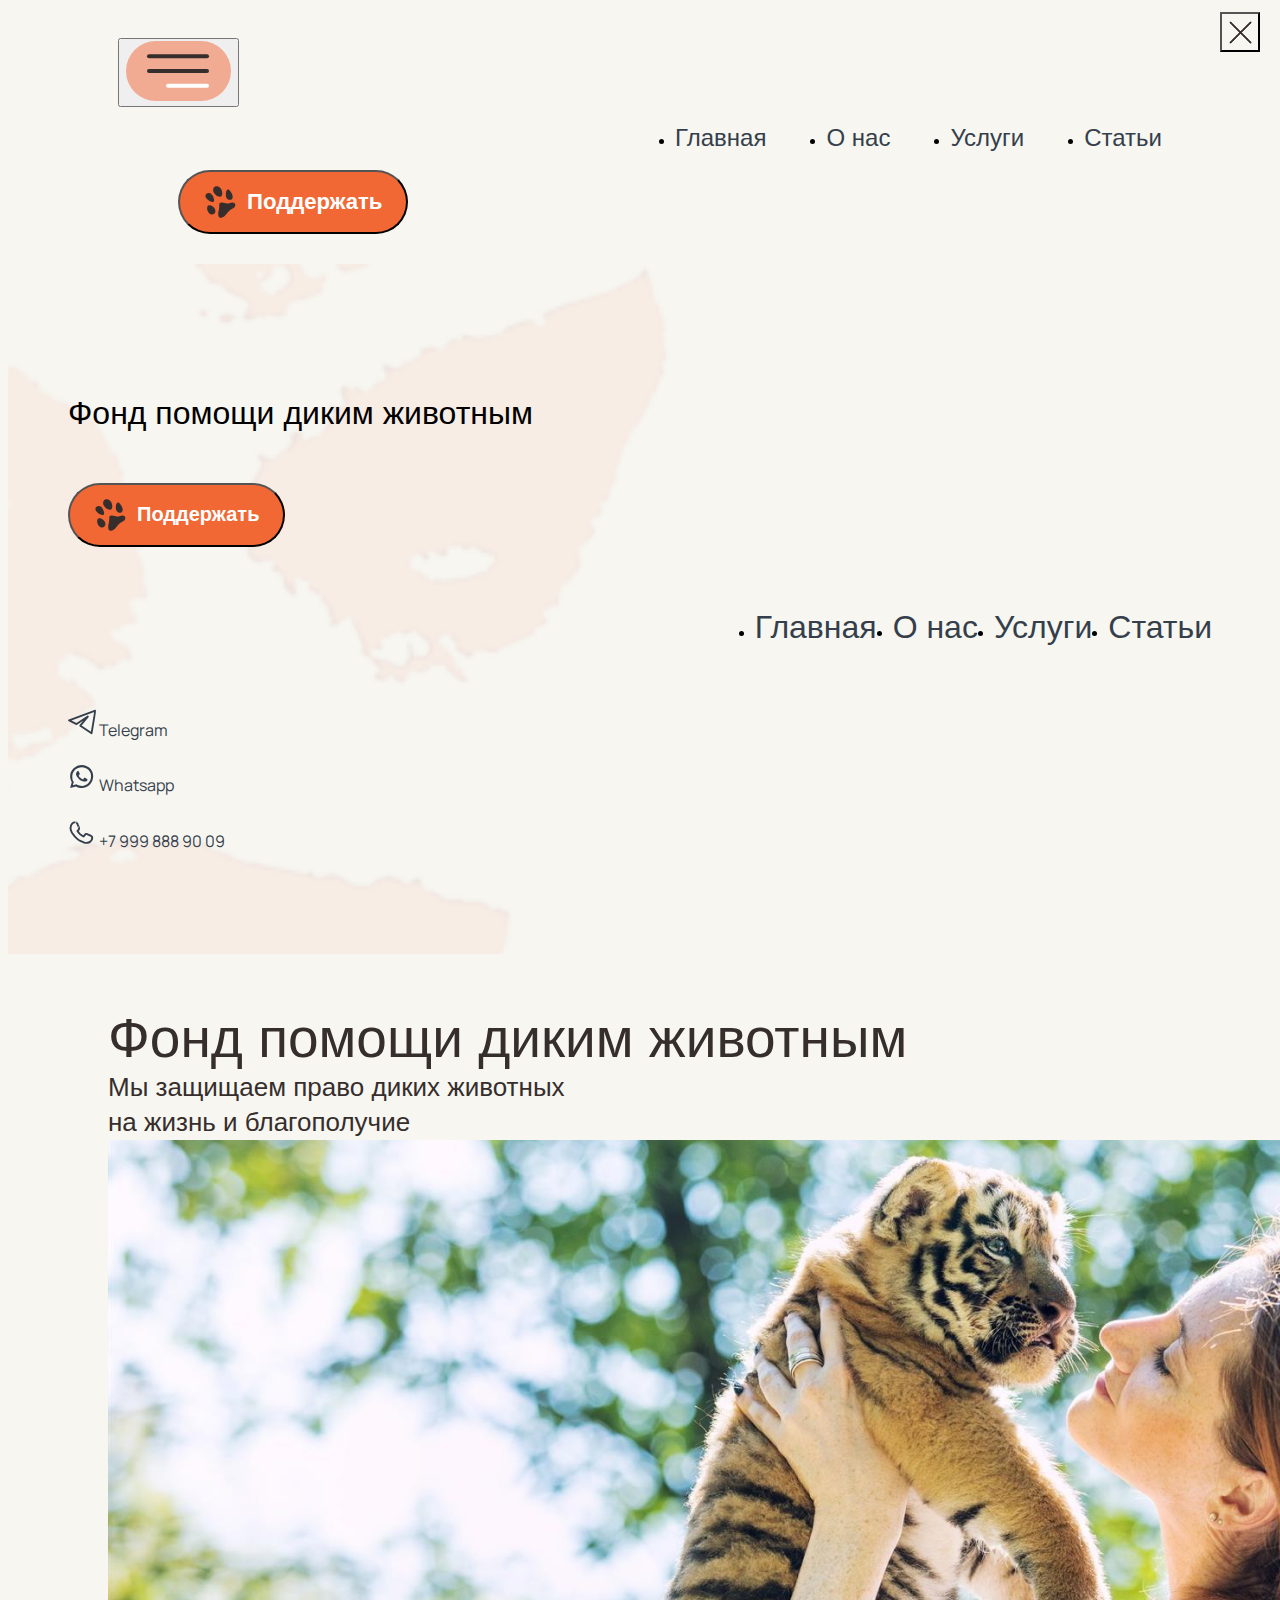
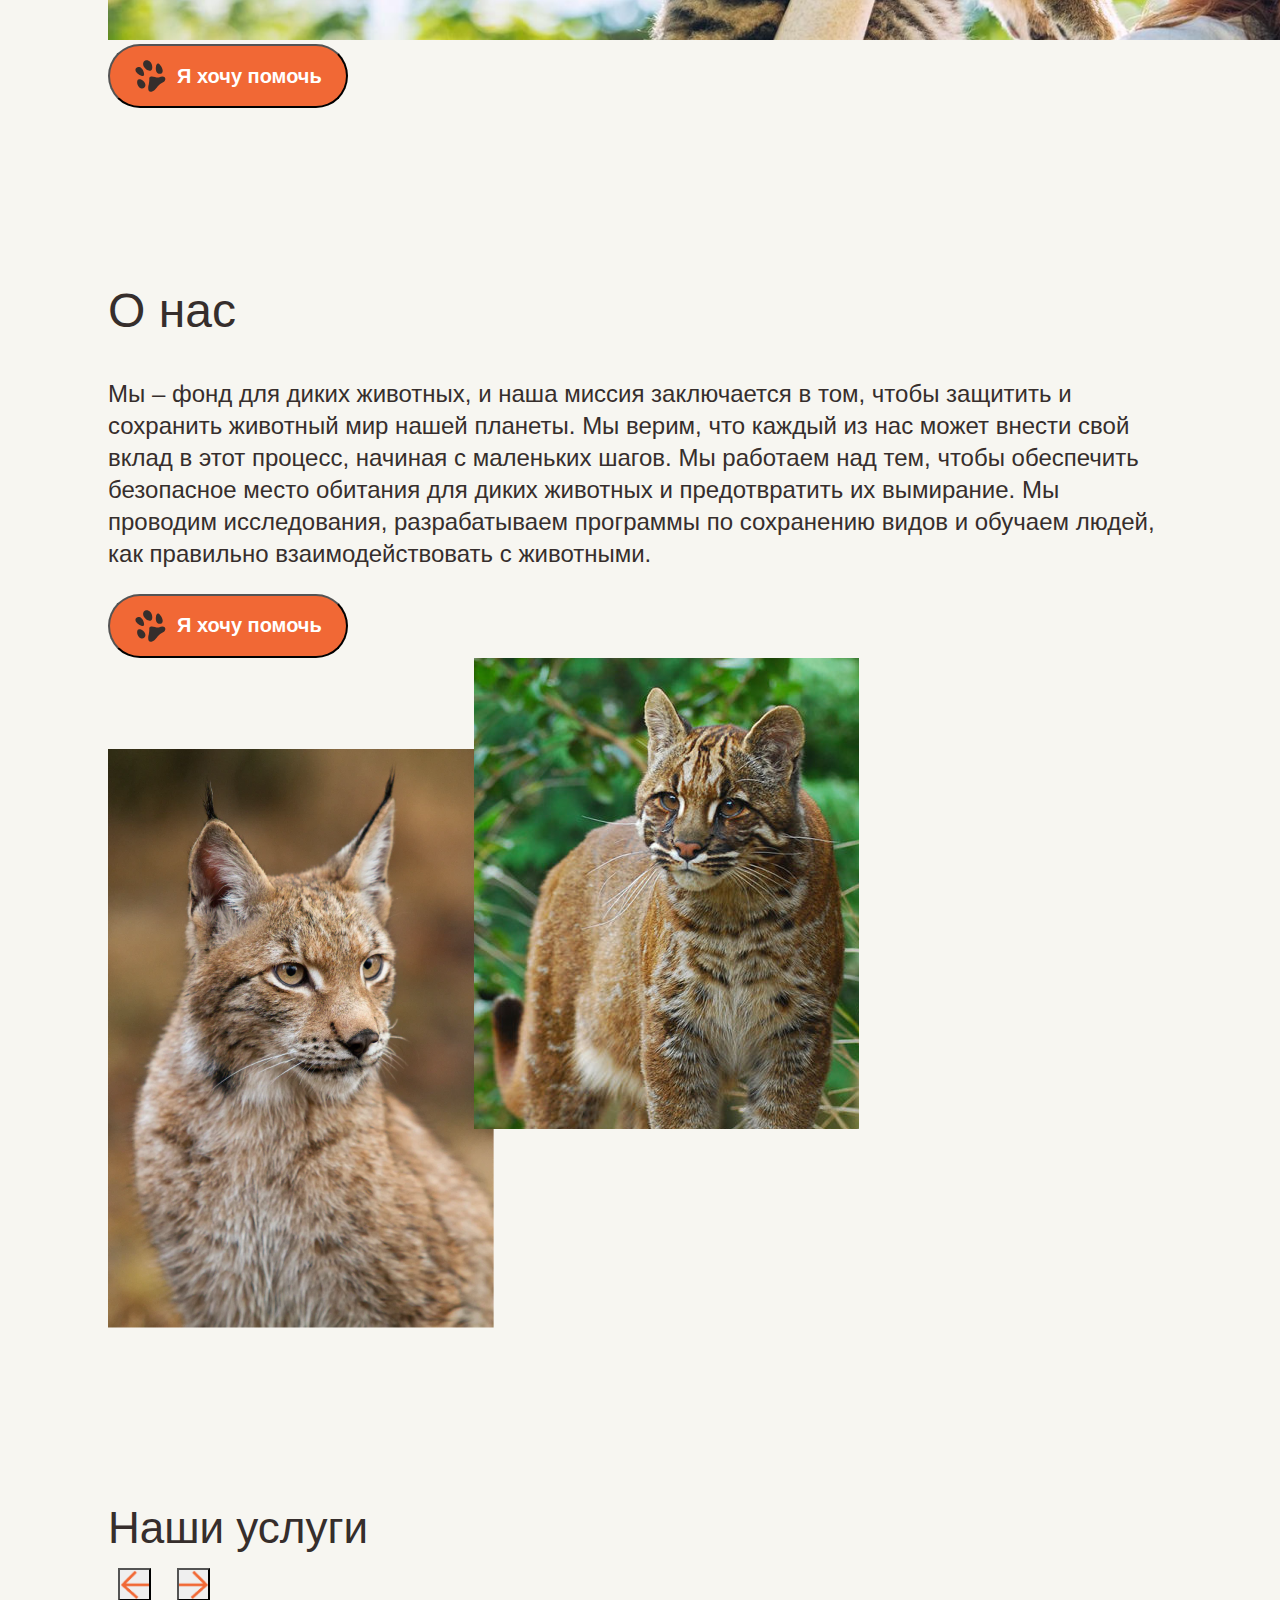
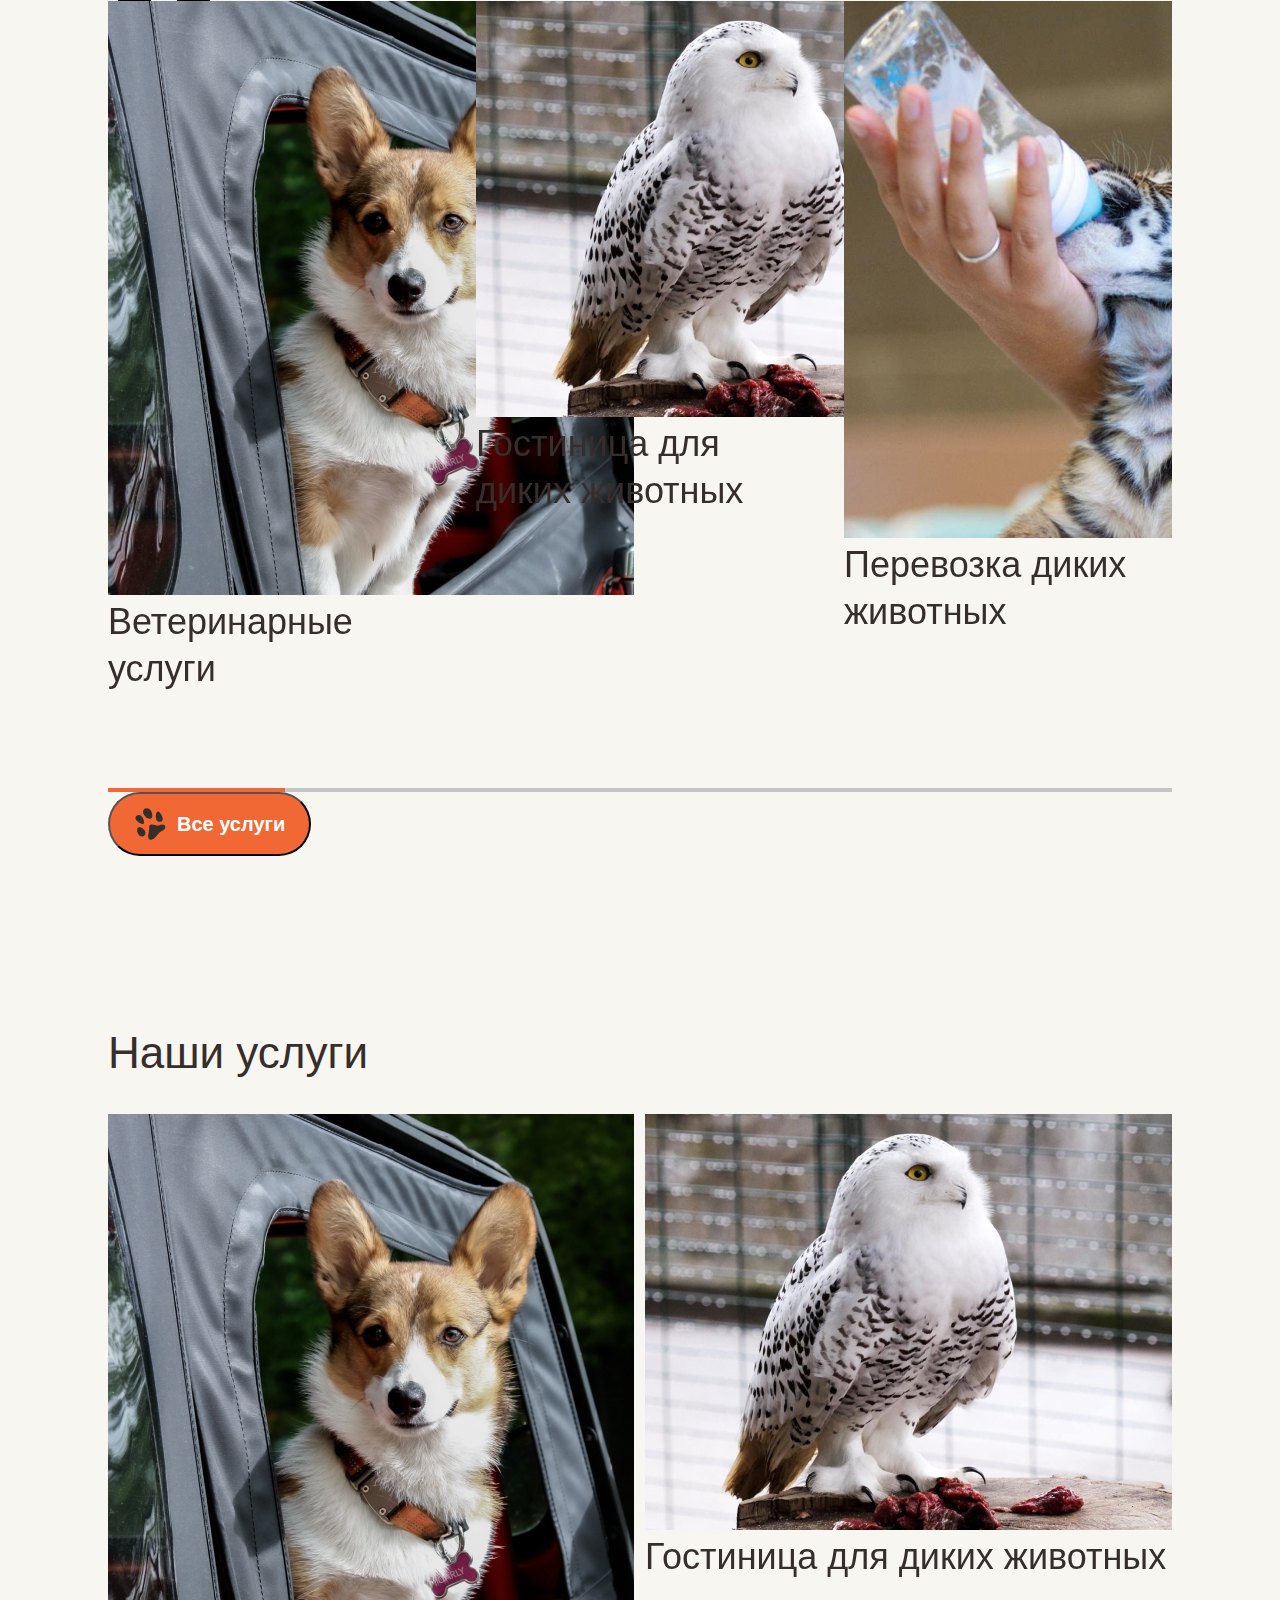
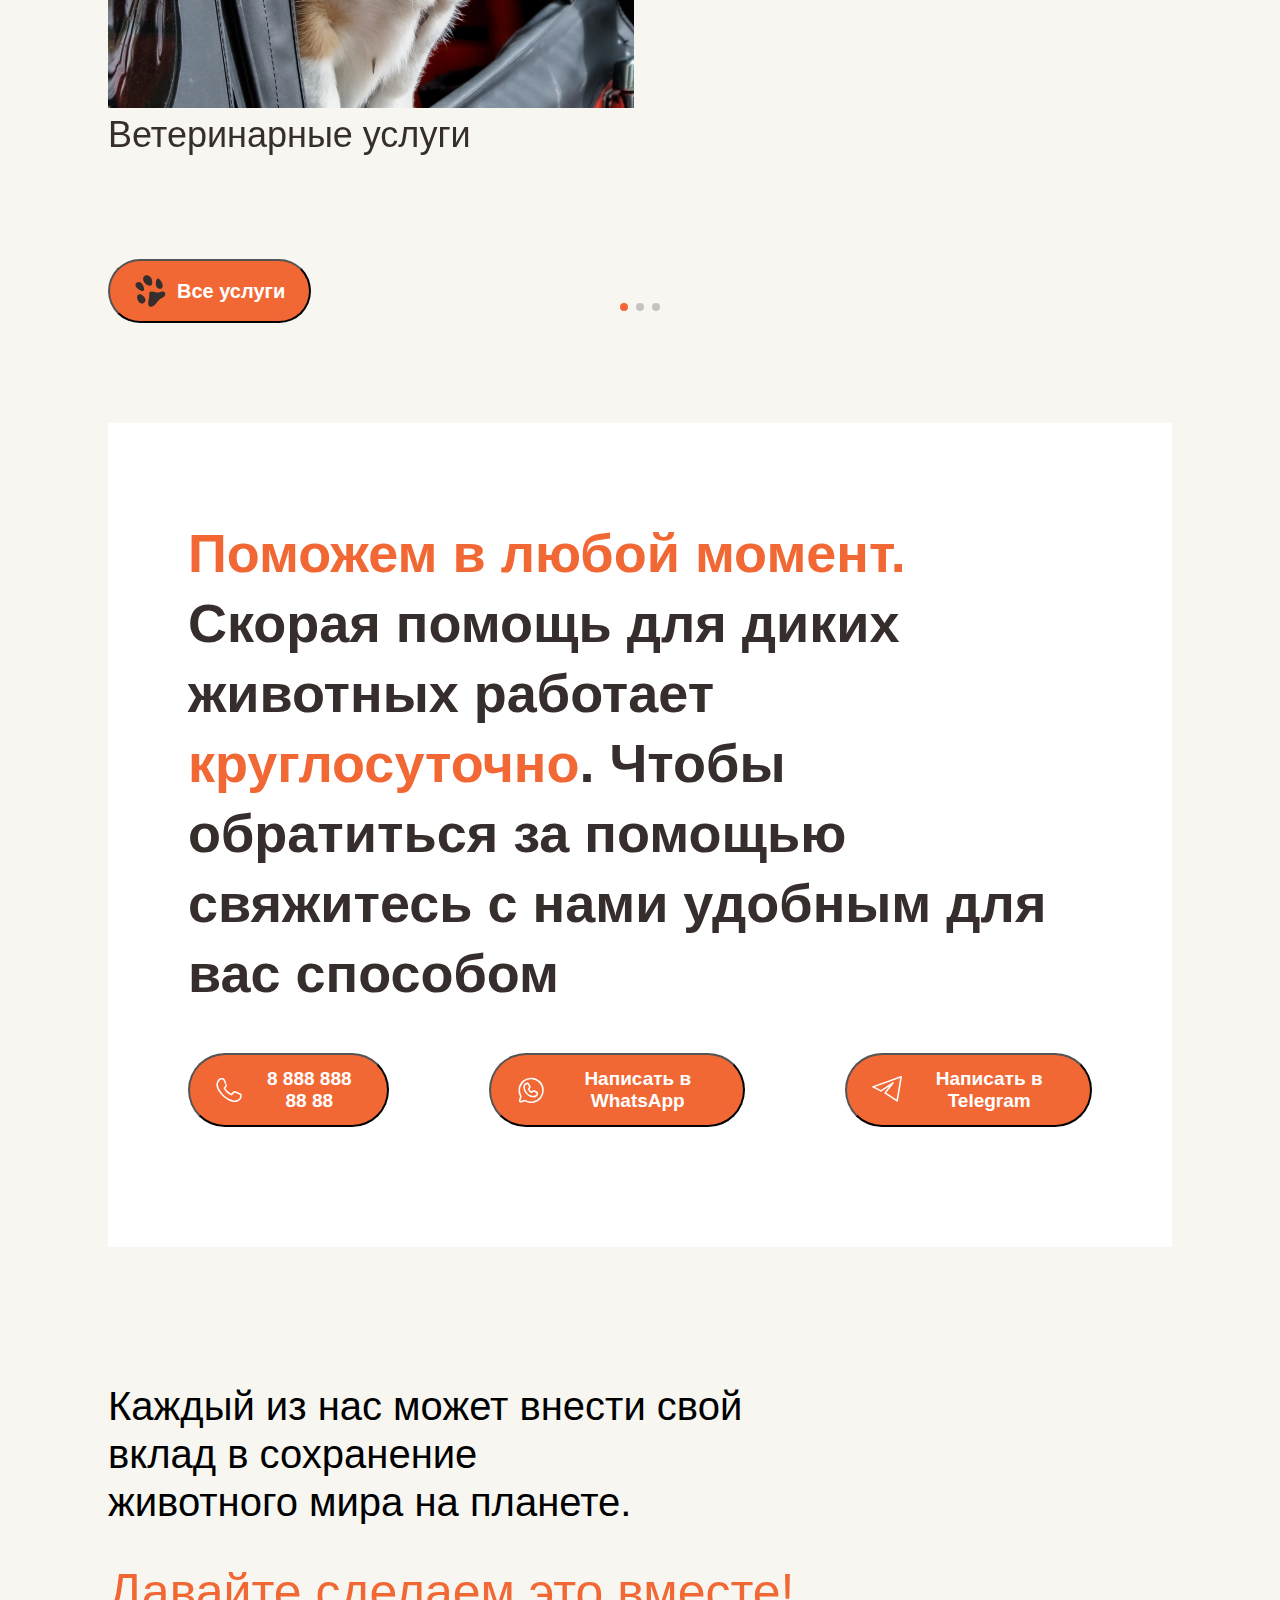
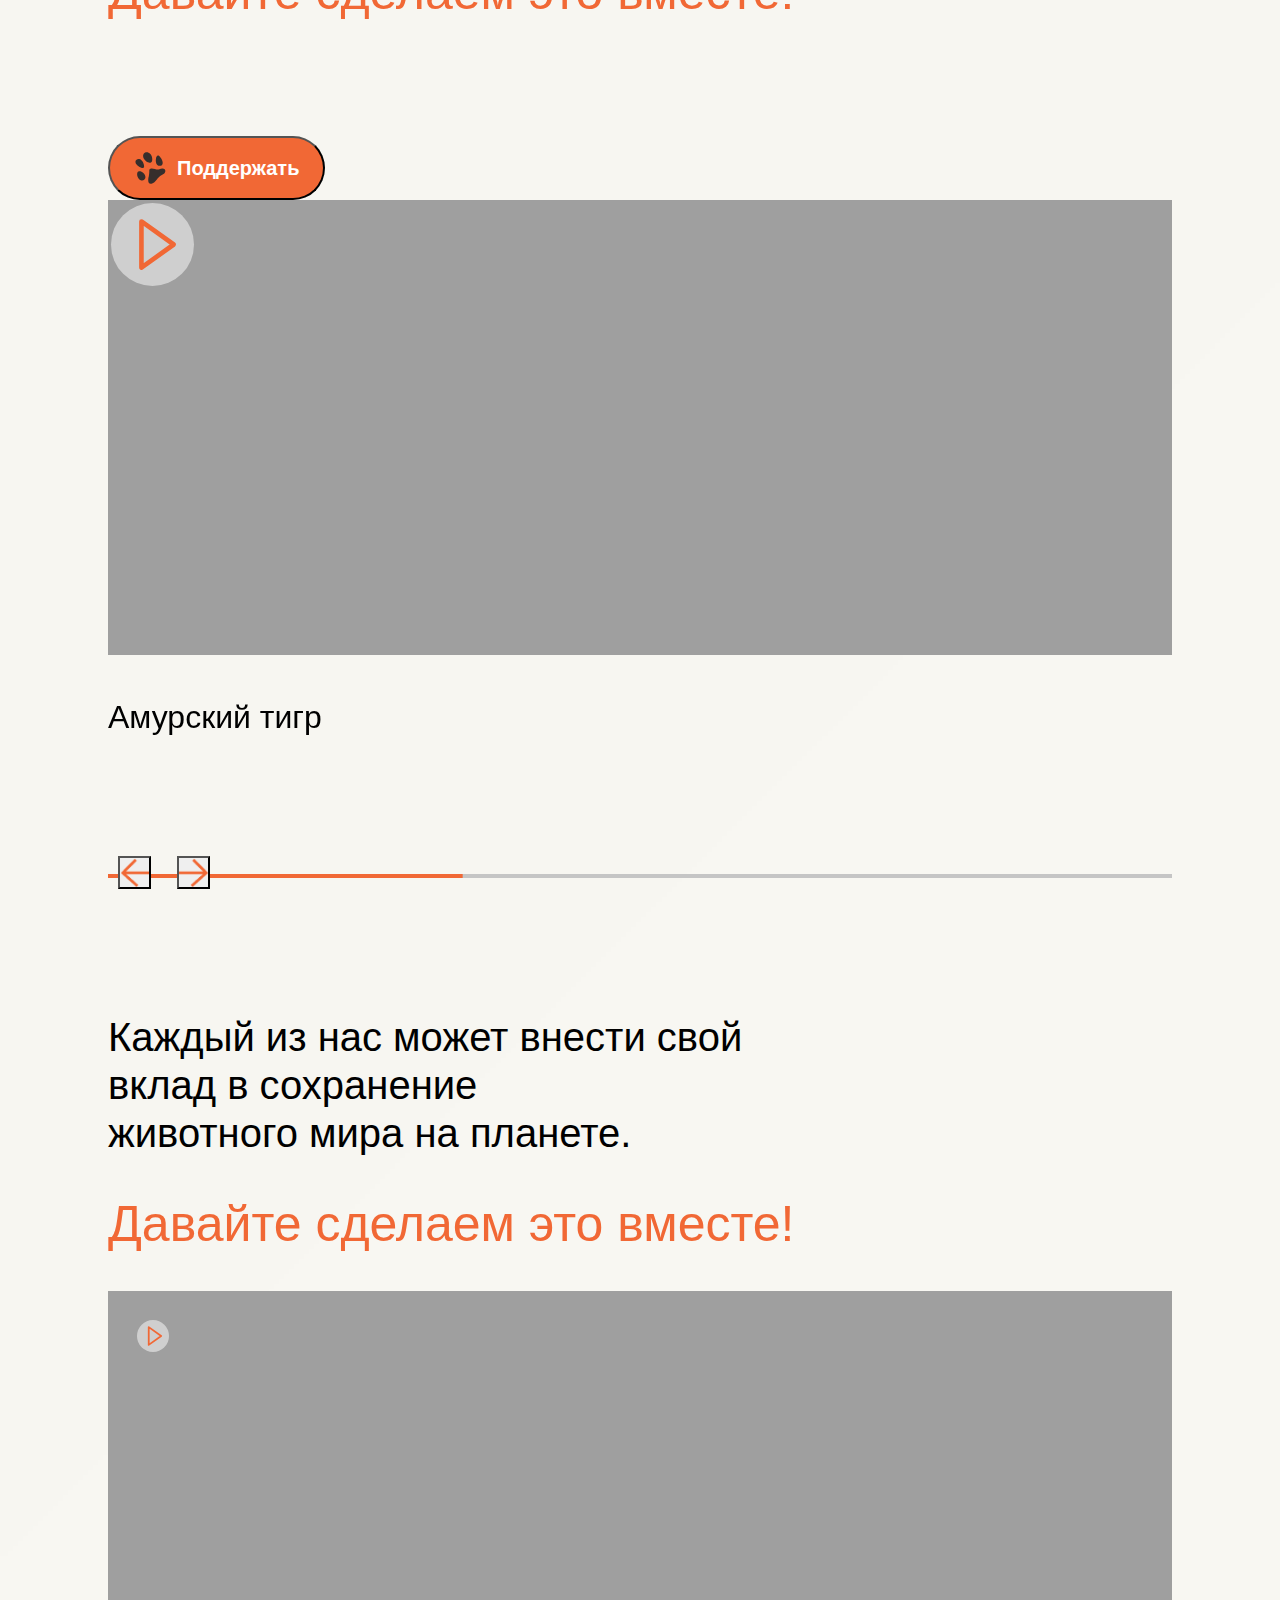
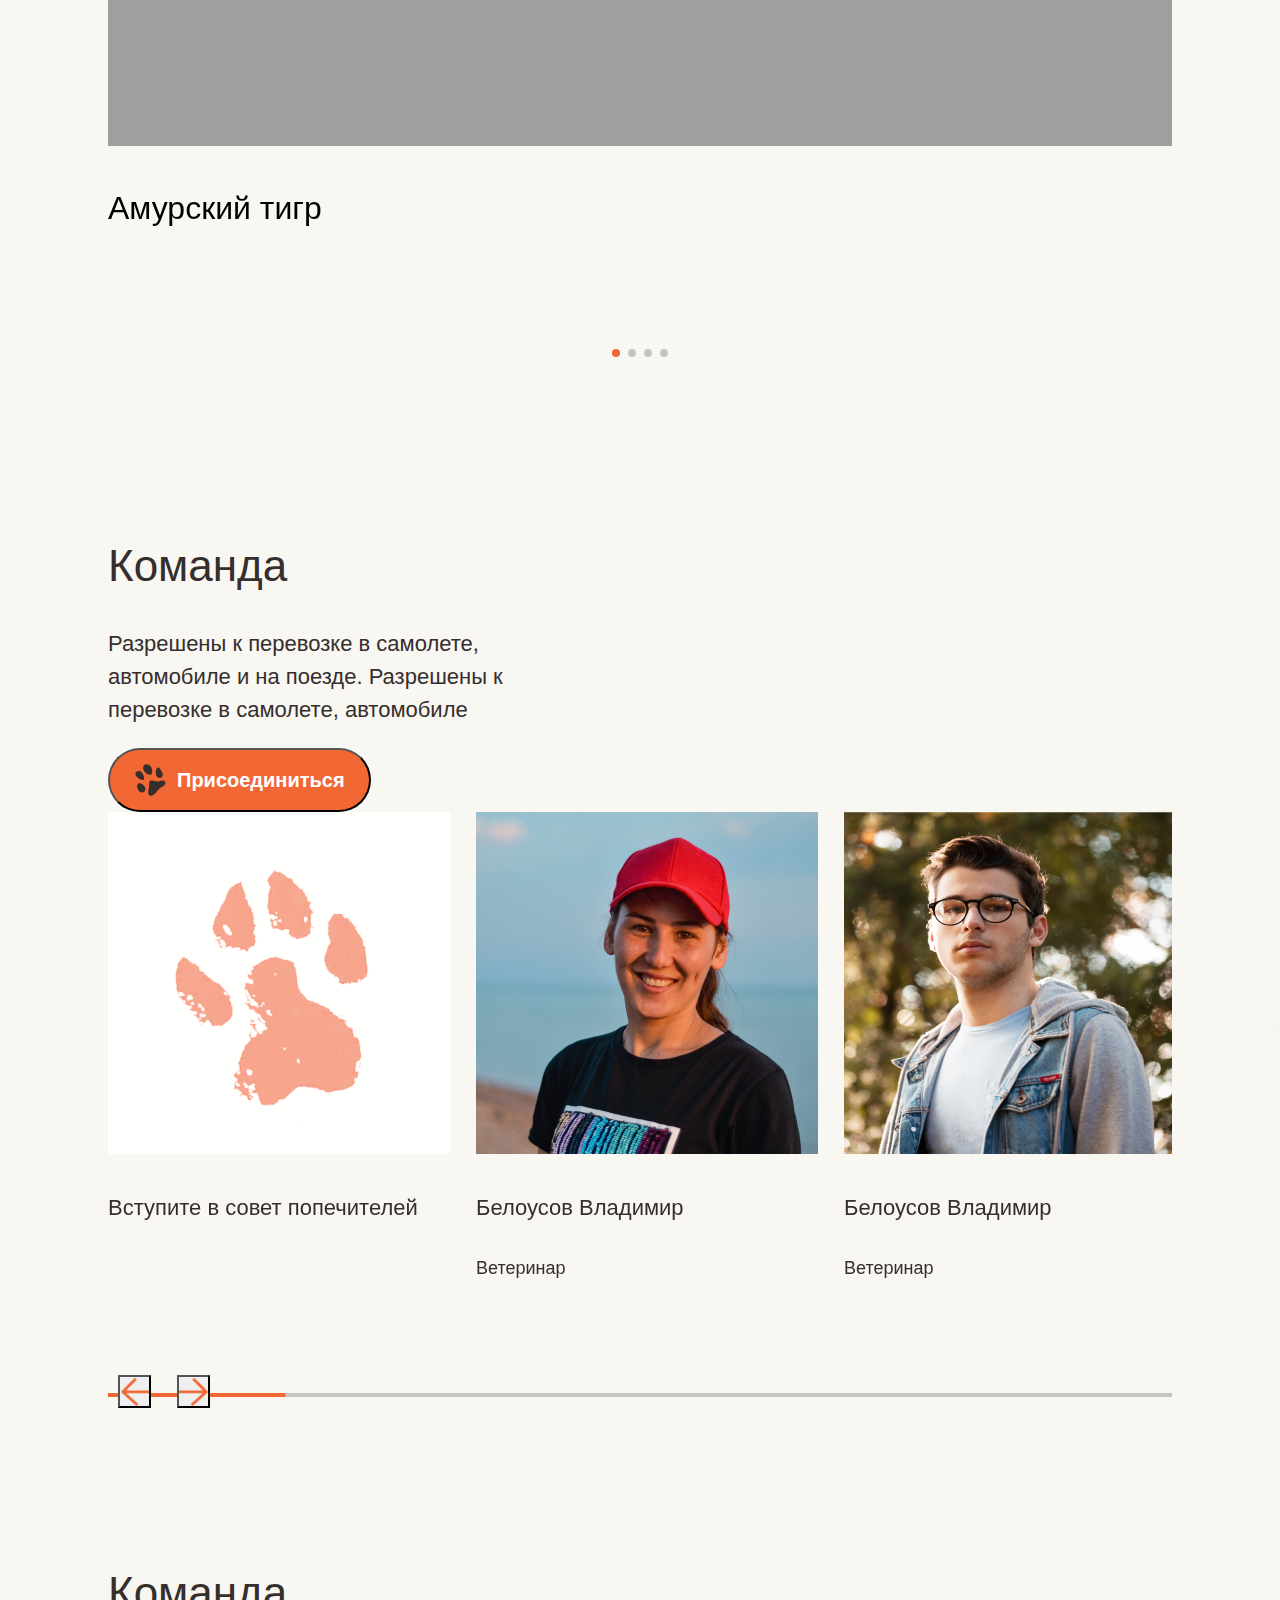
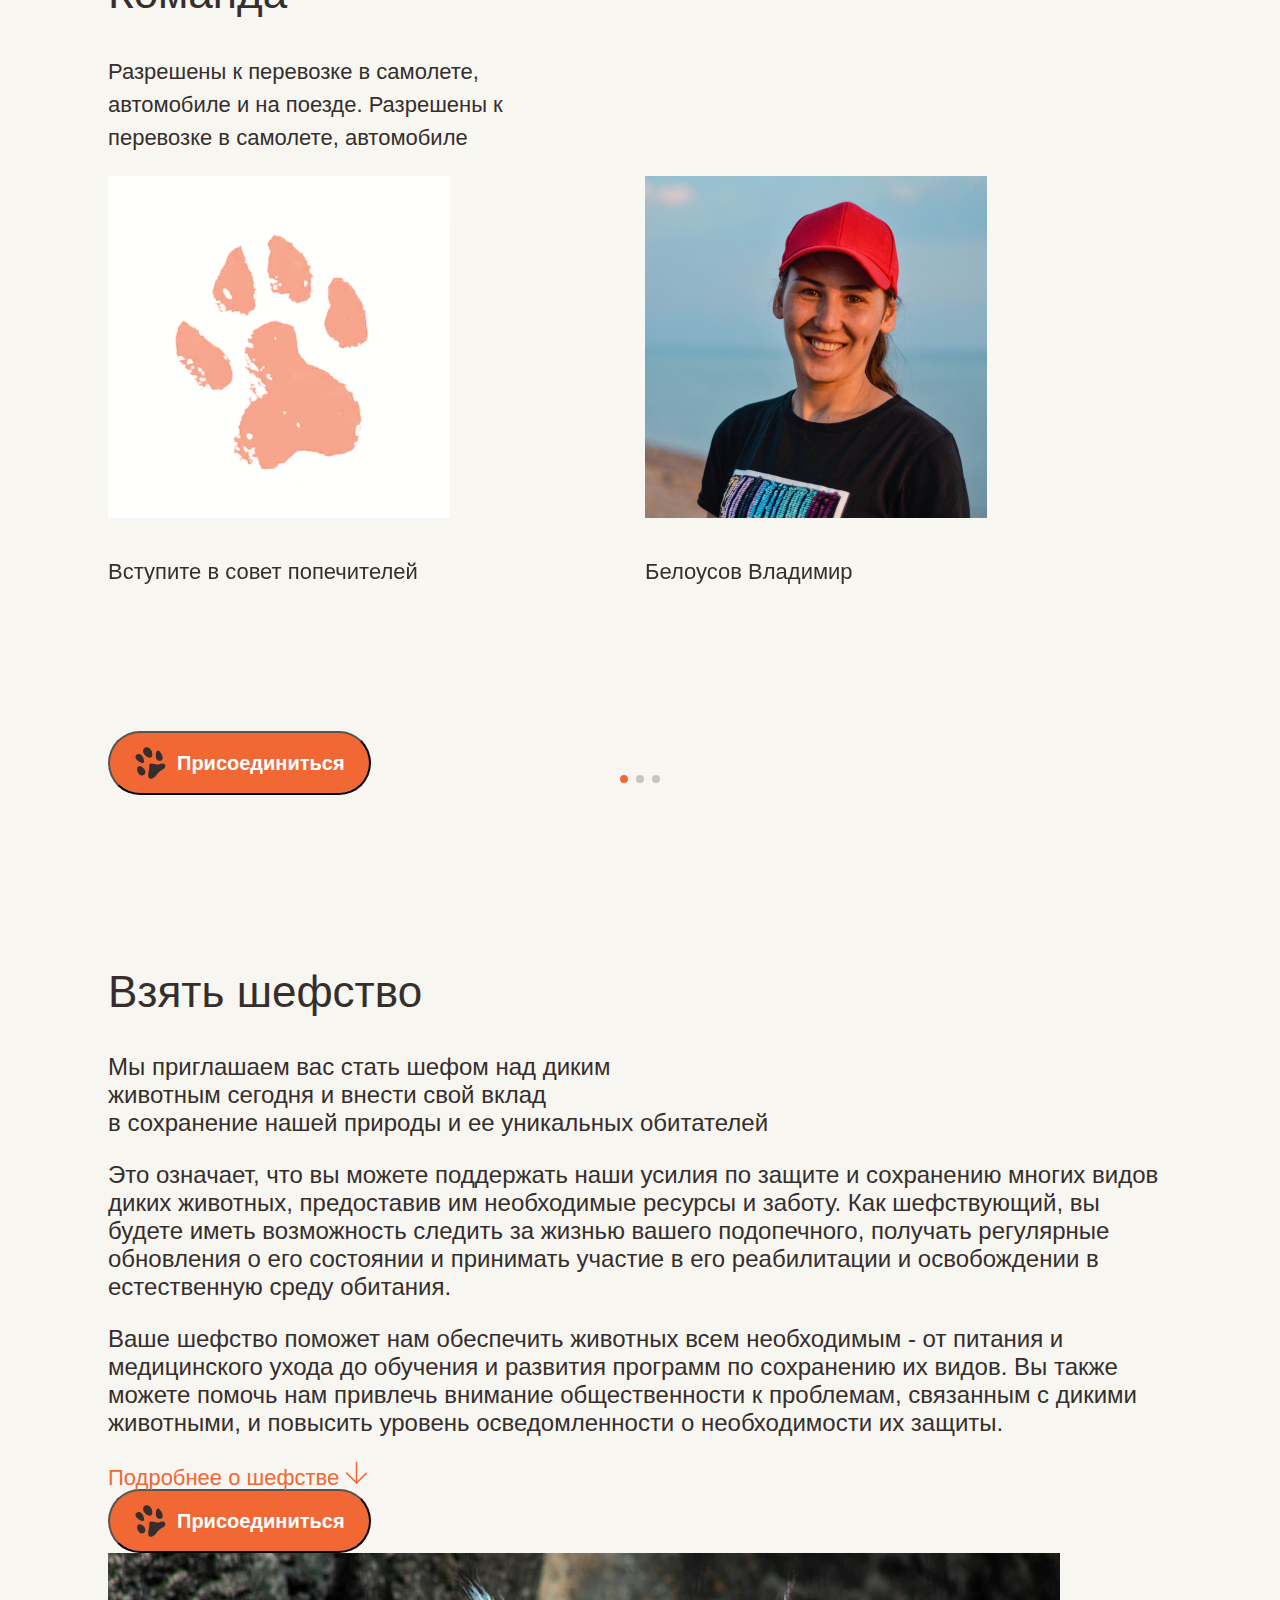
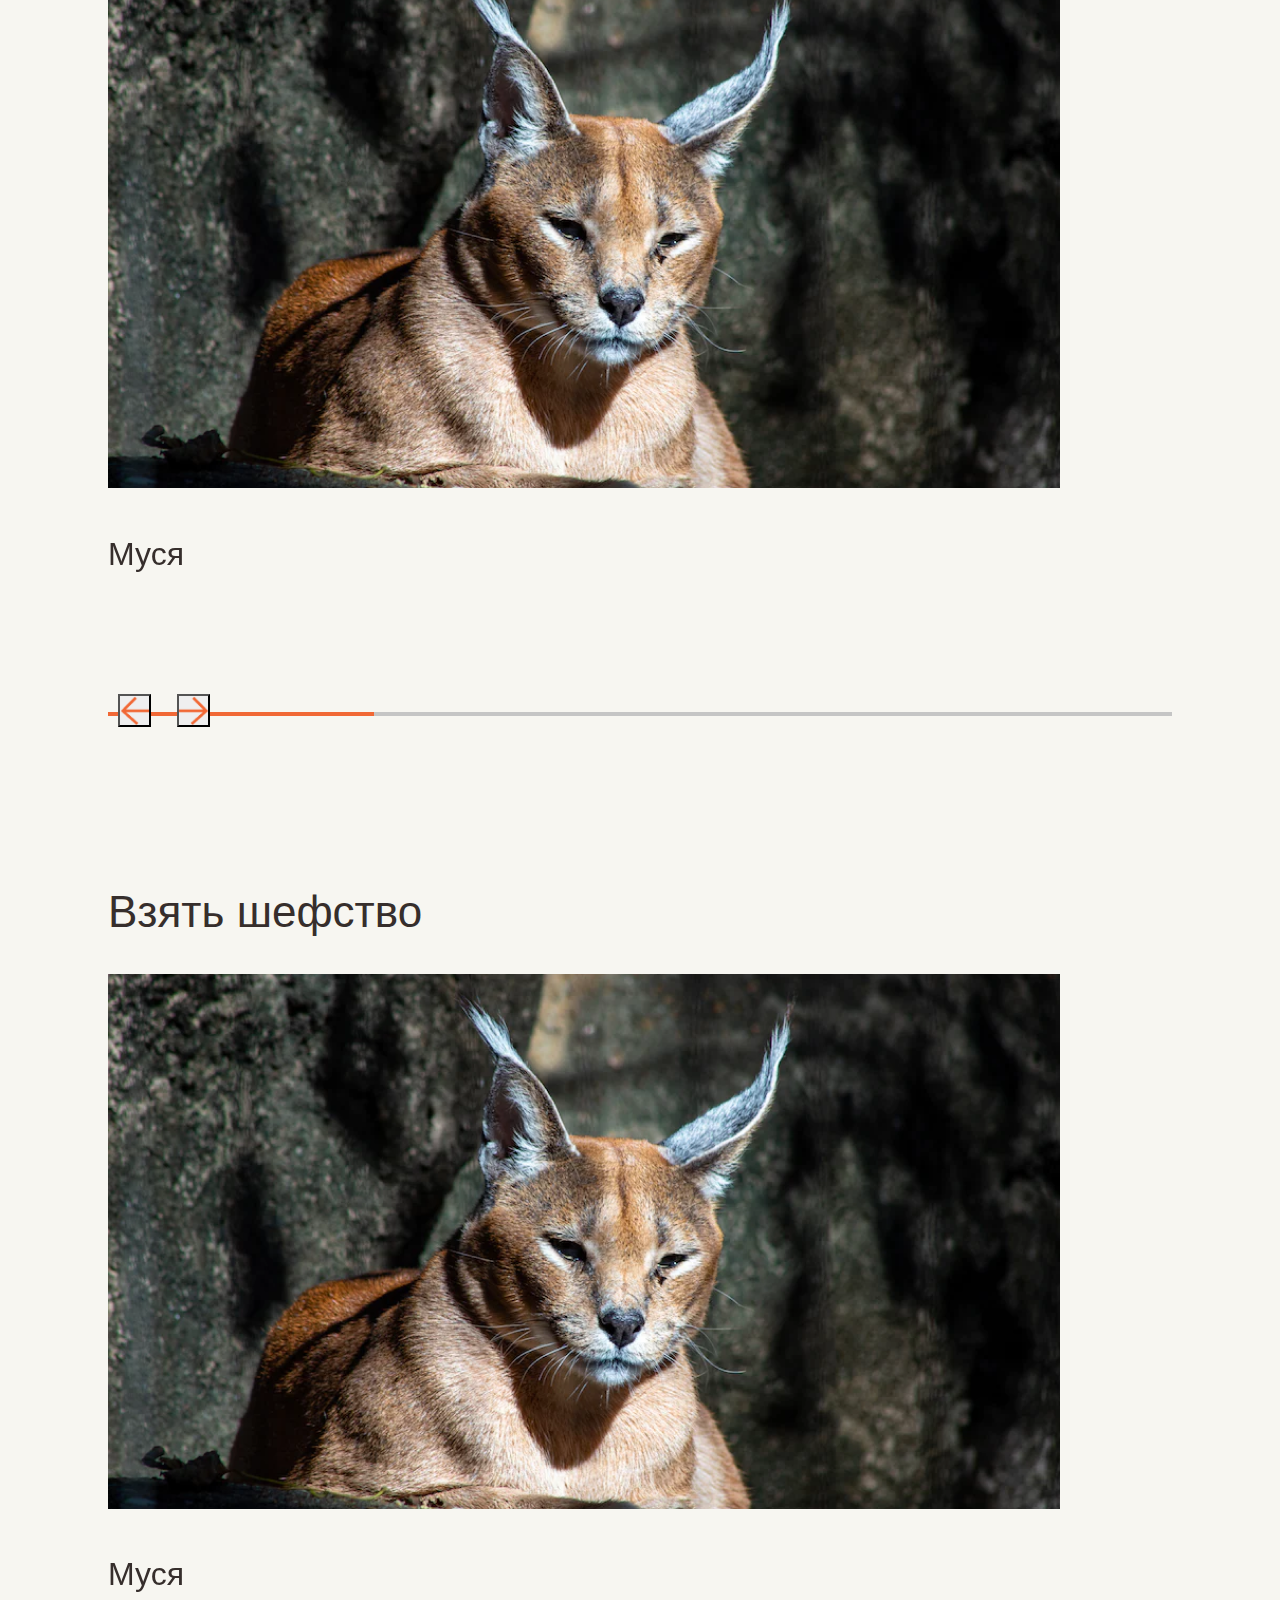
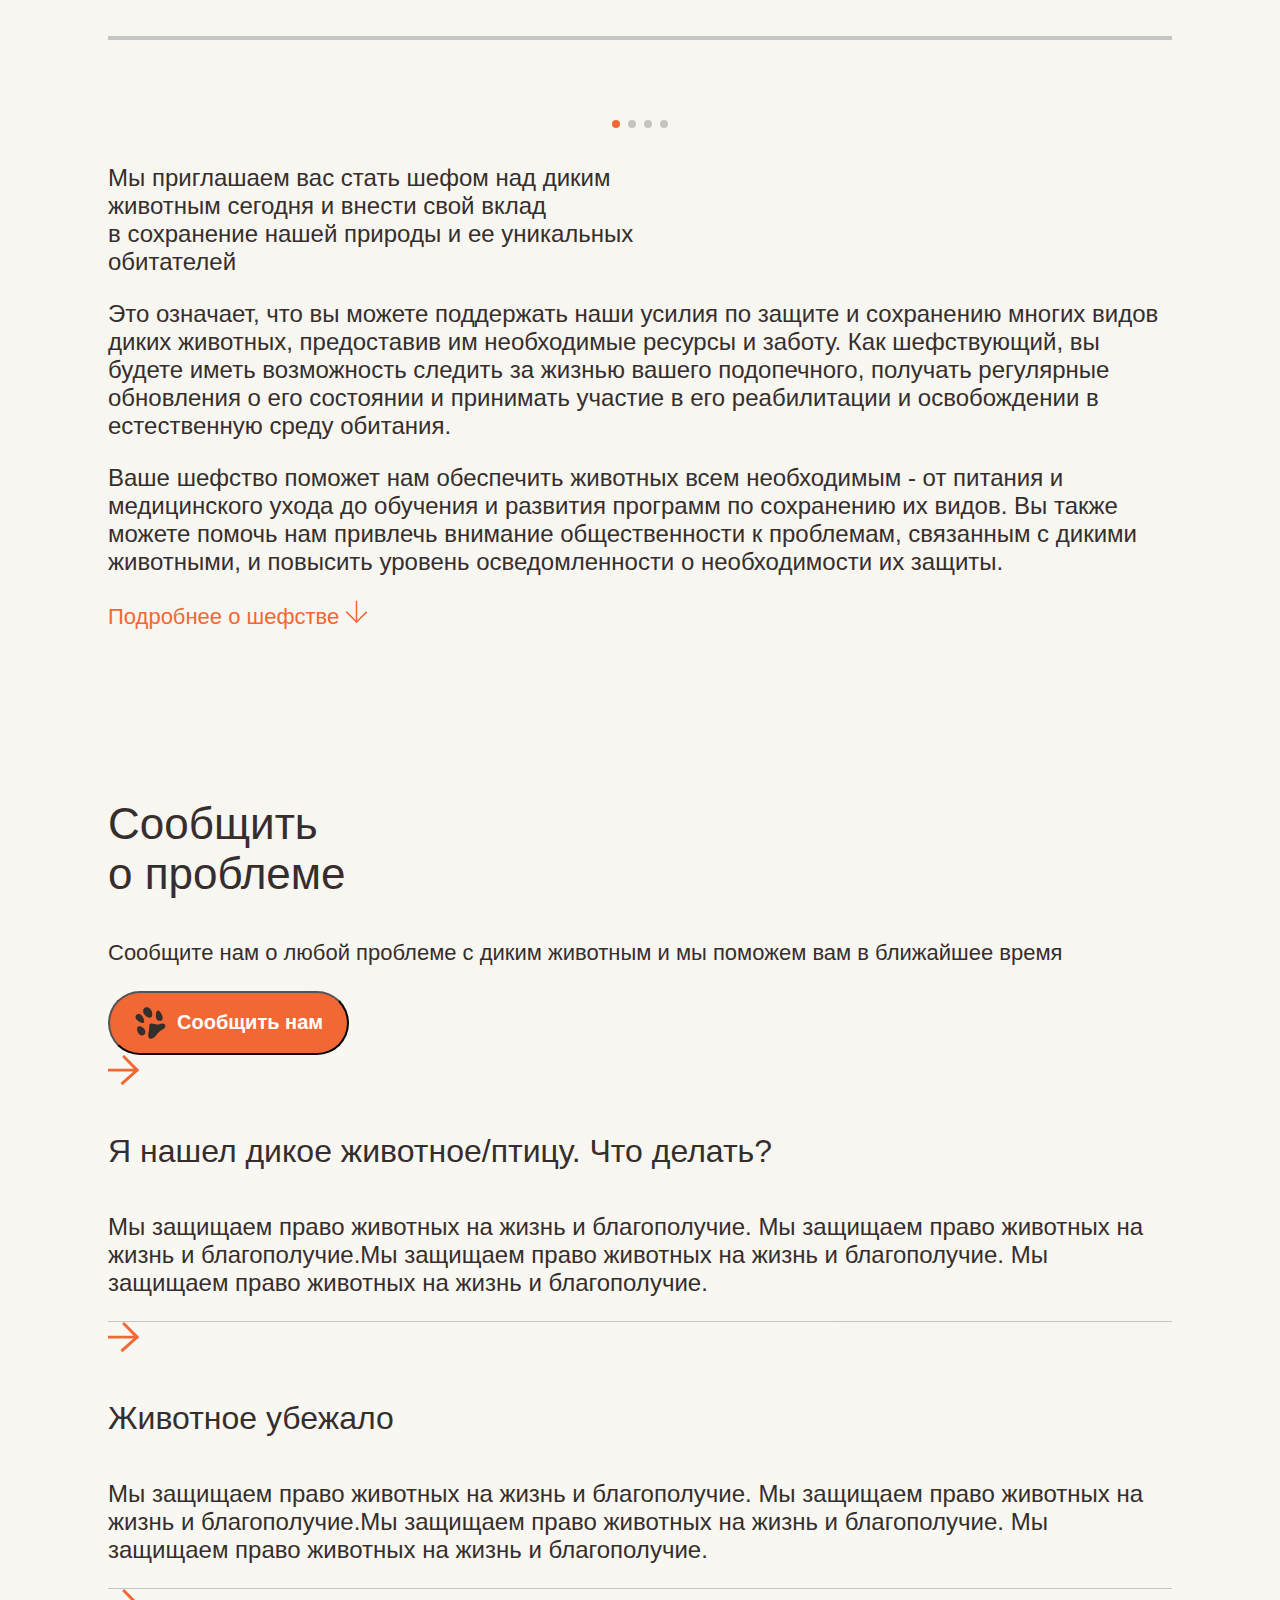
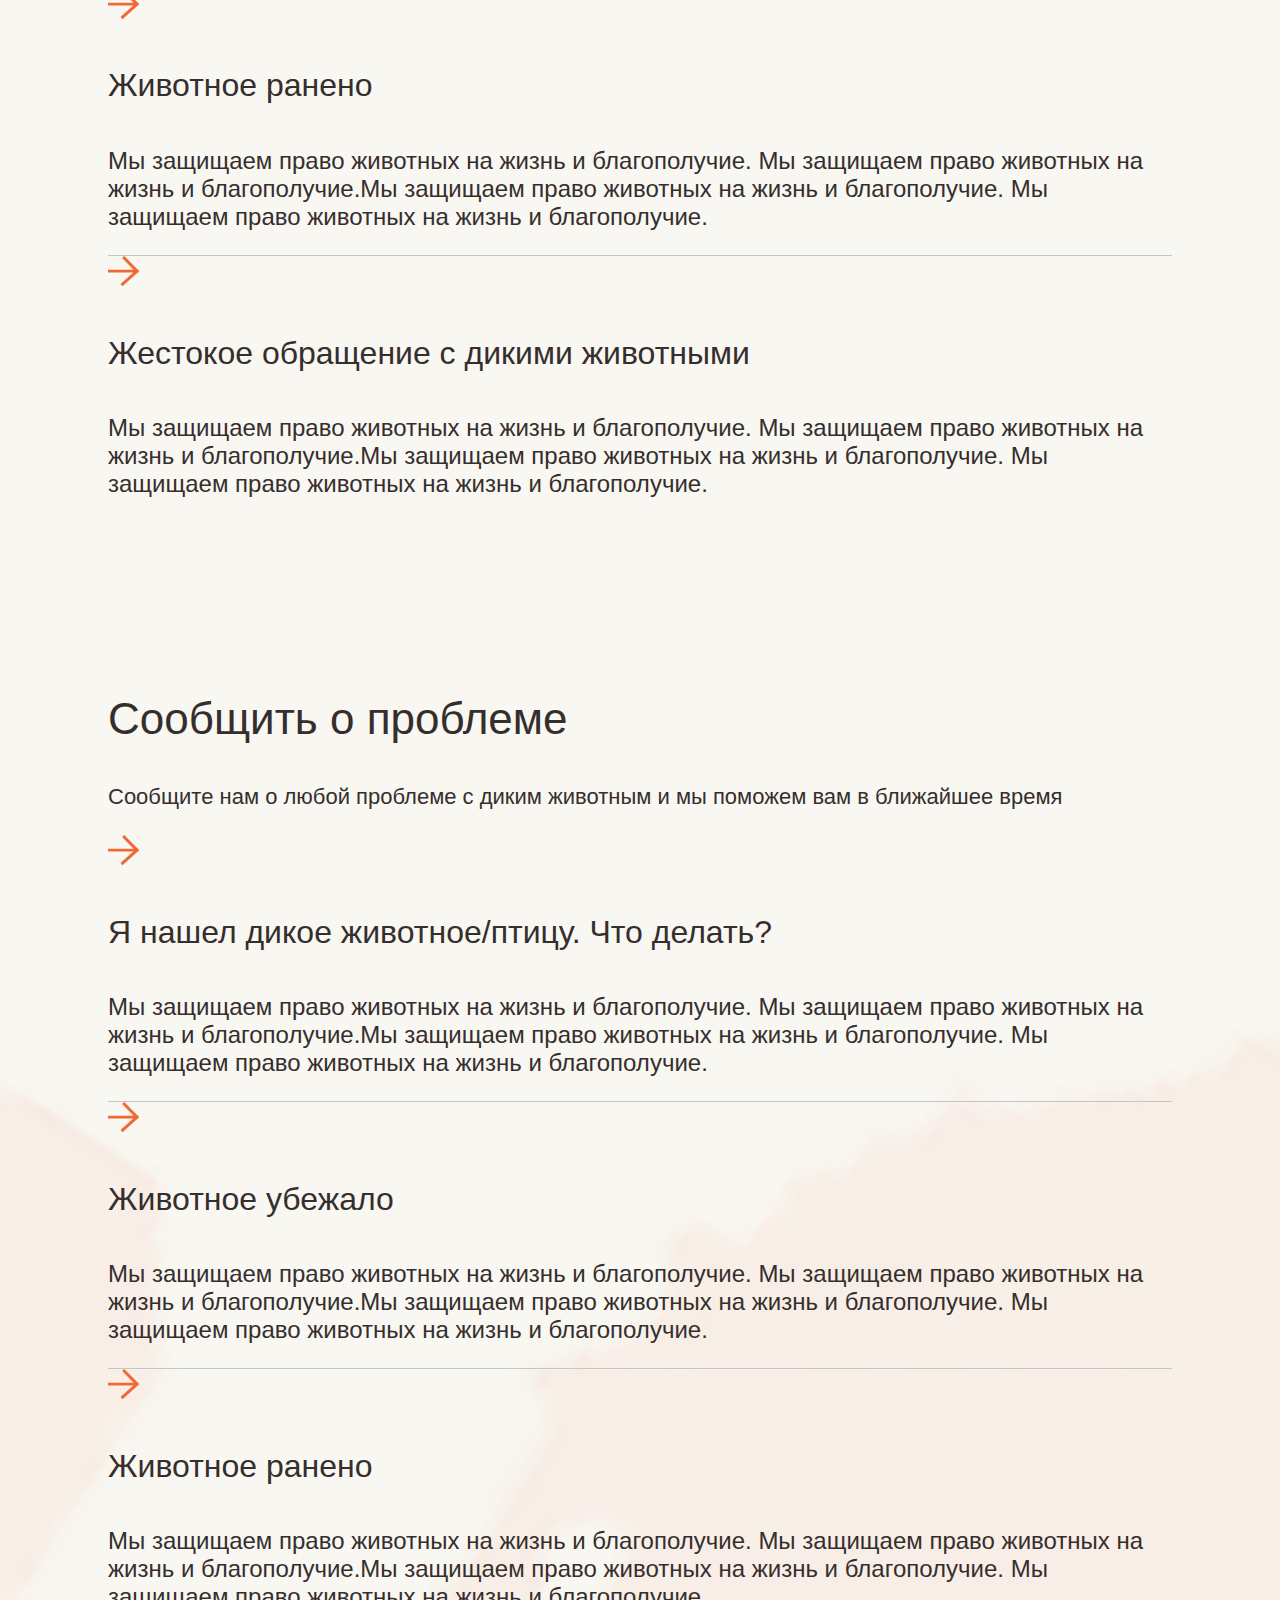
<file: index.html>
<!DOCTYPE html>
<html lang="en">

<head>
  <meta charset="UTF-8">
  <meta name="viewport" content="width=device-width, initial-scale=1.0, minimum-scale=1.0, maximum-scale=1.0">
  <link href="https://cdn.jsdelivr.net/npm/bootstrap@5.0.2/dist/css/bootstrap.min.css" rel="stylesheet" integrity="sha384-EVSTQN3/azprG1Anm3QDgpJLIm9Nao0Yz1ztcQTwFspd3yD65VohhpuuCOmLASjC" crossorigin="anonymous">
  <link rel="stylesheet" href="https://unpkg.com/swiper/swiper-bundle.min.css"/>
  <link rel="stylesheet" href="css/style.css" />
  <title>Главная</title>
</head>

<body class="indexpage" id="indexpage">

  <nav class="navbar navbar-expand-lg navbar-light bg-light">
    <div class="container-fluid">
      <button class="navbar-toggler  border-0" type="button" data-bs-toggle="modal" data-bs-target="#fullScreenModal">
        <svg class="menu-icon" width="105" height="60" viewBox="0 0 105 60" fill="none" xmlns="http://www.w3.org/2000/svg">
          <rect width="105" height="60" rx="30" fill="#F16835" fill-opacity="0.5"/>
          <path d="M23 15.1945H81" stroke="#362E2C" stroke-width="4" stroke-linecap="round"/>
          <path d="M23 30H81" stroke="#362E2C" stroke-width="4" stroke-linecap="round"/>
          <path d="M42 44.8056L81 44.8056" stroke="white" stroke-width="4" stroke-linecap="round"/>
        </svg>
      </button>
      <div class="collapse navbar-collapse">
          <ul class="navbar-nav ms-auto">
              <li class="nav-item">
                  <a class="nav-link" href="index.html">Главная</a>
              </li>
              <li class="nav-item">
                  <a class="nav-link" href="aboutus.html">О нас</a>
              </li>
              <li class="nav-item">
                  <a class="nav-link" href="services.html">Услуги</a>
              </li>
              <li class="nav-item">
                  <a class="nav-link" href="articles.html">Статьи</a>
              </li>
          </ul>
      </div>
      <button class="btn nav-btn" data-bs-toggle="modal" data-bs-target="#contactModal">
        <svg xmlns="http://www.w3.org/2000/svg" width="33" height="34" viewBox="0 0 33 34" fill="none">
          <g clip-path="url(#clip0_387_80)" data-bs-toggle="modal" data-bs-target="#contactModal">  
            <path d="M8.81998 21.4452C10.8421 23.2363 11.4669 24.9111 11.4443 26.2555C11.4108 28.2452 9.39503 29.8457 7.44563 29.4457C6.59698 29.2716 5.64871 28.7809 4.72834 27.6905C2.52113 25.0755 3.09039 21.8228 3.67933 21.0737C4.20565 20.3192 5.97063 19.3373 8.81998 21.4452Z" fill="#362E2C"/>
            <path d="M12.0634 10.2661C7.80421 6.49323 8.99035 3.14792 10.3966 2.02421C10.4272 1.99973 10.4556 1.97708 10.4869 1.95338C10.8623 1.66845 13.5581 -0.166353 16.6119 3.32345C18.7337 5.74816 18.4327 9.84628 17.778 10.6791C17.1929 11.5178 15.2309 12.6093 12.0634 10.2661Z" fill="#362E2C"/>
            <path d="M9.88738 13.6644C8.07598 7.44856 4.34972 7.64004 2.55412 8.64753C2.18431 8.90768 1.92766 9.21549 1.76058 9.552C0.349192 12.3945 3.86172 15.2979 6.76802 16.5727C7.59531 16.9355 8.25214 17.0871 8.76677 17.0964C10.267 17.1238 10.3072 15.105 9.88738 13.6644Z" fill="#362E2C"/>
            <path d="M22.0099 7.1417C20.9155 13.5229 24.3491 14.9831 26.4045 14.8639C26.8509 14.7921 27.2165 14.6278 27.5141 14.3985C30.028 12.4615 28.1422 8.31278 26.088 5.89374C25.5033 5.20516 24.9792 4.78121 24.5207 4.54734C23.184 3.86558 22.2636 5.66278 22.0099 7.1417Z" fill="#362E2C"/>
            <path d="M14.8075 25.2312C15.6611 20.7306 14.9973 19.2553 15.4992 18.5408C17.2511 15.7245 22.4689 19.2877 24.7168 18.437C32.4743 15.5012 32.2292 21.3428 29.9389 22.6944C23.5805 25.9099 23.1724 28.8713 20.082 31.4799C13.8034 35.6166 13.5399 29.0347 14.8075 25.2312Z" fill="#362E2C"/>
          </g>
          <defs>
            <clipPath id="clip0_387_80">
              <rect width="33" height="33" fill="white" transform="translate(0 0.5)"/>
            </clipPath>
          </defs>
        </svg>
        Поддержать
      </button>
    </div>
  </nav>

  <div class="modal fade" id="fullScreenModal" tabindex="-1" aria-labelledby="fullScreenModalLabel" aria-hidden="true">
    <div class="modal-dialog modal-fullscreen">
      <div class="modal-content">
        <button type="button" class="btn-close" data-bs-dismiss="modal" aria-label="Close"></button>
        <h5 class="modal-title" id="fullScreenModalLabel">Фонд помощи диким животным</h5>           
        <div class="mt-4">
          <button class="btn cst-btn mt-lg-5 mt-md-3">
            <svg xmlns="http://www.w3.org/2000/svg" width="33" height="34" viewBox="0 0 33 34" fill="none">
              <g clip-path="url(#clip0_387_80)" data-bs-toggle="modal" data-bs-target="#contactModal">  
                <path d="M8.81998 21.4452C10.8421 23.2363 11.4669 24.9111 11.4443 26.2555C11.4108 28.2452 9.39503 29.8457 7.44563 29.4457C6.59698 29.2716 5.64871 28.7809 4.72834 27.6905C2.52113 25.0755 3.09039 21.8228 3.67933 21.0737C4.20565 20.3192 5.97063 19.3373 8.81998 21.4452Z" fill="#362E2C"/>
                <path d="M12.0634 10.2661C7.80421 6.49323 8.99035 3.14792 10.3966 2.02421C10.4272 1.99973 10.4556 1.97708 10.4869 1.95338C10.8623 1.66845 13.5581 -0.166353 16.6119 3.32345C18.7337 5.74816 18.4327 9.84628 17.778 10.6791C17.1929 11.5178 15.2309 12.6093 12.0634 10.2661Z" fill="#362E2C"/>
                <path d="M9.88738 13.6644C8.07598 7.44856 4.34972 7.64004 2.55412 8.64753C2.18431 8.90768 1.92766 9.21549 1.76058 9.552C0.349192 12.3945 3.86172 15.2979 6.76802 16.5727C7.59531 16.9355 8.25214 17.0871 8.76677 17.0964C10.267 17.1238 10.3072 15.105 9.88738 13.6644Z" fill="#362E2C"/>
                <path d="M22.0099 7.1417C20.9155 13.5229 24.3491 14.9831 26.4045 14.8639C26.8509 14.7921 27.2165 14.6278 27.5141 14.3985C30.028 12.4615 28.1422 8.31278 26.088 5.89374C25.5033 5.20516 24.9792 4.78121 24.5207 4.54734C23.184 3.86558 22.2636 5.66278 22.0099 7.1417Z" fill="#362E2C"/>
                <path d="M14.8075 25.2312C15.6611 20.7306 14.9973 19.2553 15.4992 18.5408C17.2511 15.7245 22.4689 19.2877 24.7168 18.437C32.4743 15.5012 32.2292 21.3428 29.9389 22.6944C23.5805 25.9099 23.1724 28.8713 20.082 31.4799C13.8034 35.6166 13.5399 29.0347 14.8075 25.2312Z" fill="#362E2C"/>
              </g>
              <defs>
                <clipPath id="clip0_387_80">
                  <rect width="33" height="33" fill="white" transform="translate(0 0.5)"/>
                </clipPath>
              </defs>
            </svg>
            Поддержать
          </button>
          <ul class="navbar-nav menu d-flex align-items-start">
            <li class="nav-item">
                <a class="nav-link" href="index.html">Главная</a>
            </li>
            <li class="nav-item">
                <a class="nav-link" href="aboutus.html">О нас</a>
            </li>
            <li class="nav-item">
                <a class="nav-link" href="services.html">Услуги</a>
            </li>
            <li class="nav-item">
                <a class="nav-link" href="articles.html">Статьи</a>
            </li>
        </ul>

        <div class="menu-contacts">
          <div class="menu-contact-item d-flex flex-row align-items-center">
            <svg xmlns="http://www.w3.org/2000/svg" width="28" height="28" viewBox="0 0 28 28" fill="none">
              <g clip-path="url(#clip0_334_753)">
              <path d="M27.3204 2.67847L1.07031 12.3212L8.57034 16.0711L19.8204 8.57123L12.3203 17.6782L23.5704 25.1781L27.3204 2.67847Z" stroke="#353F4B" stroke-width="1.86877" stroke-linejoin="round"/>
              </g>
              <defs>
              <clipPath id="clip0_334_753">
              <rect width="27.8572" height="27.8567" fill="white"/>
              </clipPath>
              </defs>
            </svg>
            Telegram
          </div>
          <div class="menu-contact-item d-flex flex-row align-items-center">
            <svg xmlns="http://www.w3.org/2000/svg" width="28" height="29" viewBox="0 0 28 29" fill="none">
              <path d="M21.9641 6.21354C20.9028 5.14692 19.6072 4.64616 18.2141 4.07072C16.8209 3.49528 15.4368 2.99408 13.9283 2.99931C7.60796 2.99931 2.14258 7.9605 2.14258 14.2491C2.14258 16.2647 2.75421 18.4143 3.74973 20.1419L2.14258 26.0347L8.03545 24.4275C9.71394 25.3374 12.0067 26.0347 13.9283 26.0347C20.2487 26.0347 25.1784 20.5378 25.1784 14.2491C25.1784 11.197 24.1287 8.36734 21.9641 6.21354ZM13.9283 23.8918C12.2151 23.8918 10.577 23.6843 9.10688 22.8204L8.57117 22.2847L4.82116 23.3561L5.89259 19.6062H5.35687C4.40505 18.0939 4.28676 16.0335 4.28544 14.2491C4.28544 9.02012 8.67293 5.14213 13.9283 5.14213C16.475 5.14213 18.5627 6.02391 20.3569 7.82066C21.2453 8.70057 22.0209 9.88225 22.4998 11.0349C22.9787 12.1875 23.0402 13.0019 23.0355 14.2491C23.0586 19.4781 19.1837 23.8918 13.9283 23.8918ZM18.7498 16.9277C18.4604 16.7895 17.3973 15.9599 17.1426 15.8563C16.8764 15.7641 16.268 15.5798 16.0712 15.8563C15.8744 16.1442 15.6975 16.7434 15.5355 16.9277C15.3734 17.1235 15.2892 17.6131 14.9998 17.4634C14.7104 17.3252 13.4093 16.8237 12.3212 15.8563C11.4646 15.0961 10.8877 14.0014 10.714 13.7134C10.552 13.4255 11.0993 13.3275 11.2497 13.1777C11.3771 13.051 11.1108 12.8033 11.2497 12.642C11.3887 12.4808 11.6929 12.2906 11.7855 12.1063C11.8781 11.9105 11.8549 11.7088 11.7855 11.5706C11.716 11.4324 10.9455 10.0037 10.714 9.42778C10.4825 8.87493 10.352 8.90359 10.1783 8.89207H9.6426C9.44581 8.89207 9.37313 9.13984 9.10688 9.42778C8.85222 9.71572 8.03545 10.7012 8.03545 12.1063C8.03545 13.5115 8.96798 14.6006 9.10688 14.7848C9.24579 14.9806 11.0575 17.8381 13.9283 19.0705C14.6113 19.3699 15.1187 19.4795 15.5355 19.6062C16.2184 19.825 16.6449 19.6753 17.1426 19.6062C17.6983 19.5256 19.054 19.2028 19.2855 18.5348C19.5286 17.8668 19.3665 17.0544 19.2855 16.9277C19.2045 16.801 19.0392 17.0659 18.7498 16.9277Z" fill="#353F4B"/>
            </svg>
            Whatsapp
          </div>
          <div class="menu-contact-item d-flex flex-row align-items-center">
            <svg xmlns="http://www.w3.org/2000/svg" width="28" height="29" viewBox="0 0 28 29" fill="none">
              <path d="M19.2621 16.0969L19.2382 16.087L19.2137 16.0784C19.2067 16.0759 19.1993 16.0733 19.1917 16.0706C18.9922 16 18.6088 15.8643 18.1956 15.9108C17.663 15.9708 17.2825 16.2865 17.0138 16.6709L17.0086 16.6784L17.0036 16.6859C16.7348 17.0864 15.9838 18.0029 15.6385 18.4109L15.6275 18.4055C15.5413 18.3636 15.4346 18.3169 15.3095 18.2621C14.6277 17.9636 13.3986 17.4254 11.9487 16.1125L11.948 16.1119C10.7195 15.0016 9.85985 13.6435 9.50532 13.0536C9.68391 12.8712 9.9101 12.5943 10.0898 12.3744C10.1593 12.2893 10.2219 12.2127 10.2721 12.1534C10.5666 11.8052 10.7148 11.502 10.8494 11.2267C10.863 11.1989 10.8764 11.1715 10.8898 11.1443L10.8948 11.1341L10.8995 11.1239C11.2277 10.4173 11.0336 9.81432 10.8506 9.44344C10.8509 9.4442 10.8511 9.44459 10.8511 9.44459C10.8512 9.44458 10.8467 9.43506 10.8359 9.41067C10.8244 9.38473 10.8094 9.35009 10.7909 9.30659C10.7538 9.21979 10.7057 9.10498 10.649 8.96811C10.5356 8.69478 10.3907 8.3407 10.2367 7.96164C9.92853 7.20325 9.58665 6.35199 9.39214 5.85925L9.39223 5.85921L9.38708 5.8467C9.14787 5.26496 8.82313 4.81058 8.3354 4.5731C7.92299 4.37229 7.38801 4.3963 7.46887 4.40176L7.43668 4.39959H7.40441H6.46313C5.9031 4.39959 5.12013 4.6029 4.46081 5.32908L4.45371 5.33689L4.44679 5.34486C4.41551 5.38088 4.37839 5.42207 4.33645 5.46858C3.81011 6.05247 2.52605 7.4769 2.52605 10.0852C2.52605 11.51 3.03327 12.8573 3.52954 13.8472C4.02102 14.8275 4.5421 15.5355 4.68493 15.7284C4.69392 15.7416 4.70647 15.7603 4.7225 15.7841C5.17745 16.4611 8.44505 21.3232 13.3714 23.4786C14.5705 24.0138 15.5086 24.3241 16.2335 24.5486C17.5855 24.9881 18.8076 24.9112 19.7161 24.7828L19.722 24.7819C20.376 24.6853 21.2278 24.3136 21.9475 23.8448C22.6433 23.3916 23.4548 22.6938 23.7599 21.8066C23.9919 21.1556 24.1122 20.5447 24.1533 20.0473C24.1739 19.799 24.176 19.5634 24.1569 19.3553C24.142 19.1934 24.1037 18.8959 23.9415 18.6377C23.7394 18.3159 23.4537 18.1399 23.2571 18.0338C23.1449 17.9733 22.9865 17.899 22.8392 17.8299C22.7633 17.7943 22.6904 17.7601 22.6282 17.7299C22.5252 17.6798 22.3157 17.5764 22.0487 17.4445C21.1564 17.0039 19.621 16.2457 19.2621 16.0969Z" stroke="#353F4B" stroke-width="1.91274"/>
            </svg>
            +7 999 888 90 09
          </div>
        </div>
        </div>
      </div>
    </div>
  </div>

  <div class="wrapper desktop">
    <div class="container-fluid">
      <div class="row">
          <div class="col-lg-6 col-md-12">
            <h1 class="title">Фонд помощи диким животным</h1>
          </div>
          <div class="col-lg-6 col-md-12 intro-subtitle d-flex align-items-end justify-content-end flex-wrap">
            <div class="subtitle">
              Мы защищаем право диких животных <br> на жизнь и благополучие
            </div>
          </div>
          <div class="col-12 mt-2 mb-4 px-0">
            <img class="img-fluid w-100 h-100" src="assets/img/wide1.png" />
          </div>
          <div class="col-12 d-flex justify-content-end intro-button">
            <button class="btn cst-btn"  data-bs-toggle="modal" data-bs-target="#zayavkaModal">
              <svg xmlns="http://www.w3.org/2000/svg" width="33" height="34" viewBox="0 0 33 34" fill="none">
                <g clip-path="url(#clip0_387_80)">
                  <path d="M8.81998 21.4452C10.8421 23.2363 11.4669 24.9111 11.4443 26.2555C11.4108 28.2452 9.39503 29.8457 7.44563 29.4457C6.59698 29.2716 5.64871 28.7809 4.72834 27.6905C2.52113 25.0755 3.09039 21.8228 3.67933 21.0737C4.20565 20.3192 5.97063 19.3373 8.81998 21.4452Z" fill="#362E2C"/>
                  <path d="M12.0634 10.2661C7.80421 6.49323 8.99035 3.14792 10.3966 2.02421C10.4272 1.99973 10.4556 1.97708 10.4869 1.95338C10.8623 1.66845 13.5581 -0.166353 16.6119 3.32345C18.7337 5.74816 18.4327 9.84628 17.778 10.6791C17.1929 11.5178 15.2309 12.6093 12.0634 10.2661Z" fill="#362E2C"/>
                  <path d="M9.88738 13.6644C8.07598 7.44856 4.34972 7.64004 2.55412 8.64753C2.18431 8.90768 1.92766 9.21549 1.76058 9.552C0.349192 12.3945 3.86172 15.2979 6.76802 16.5727C7.59531 16.9355 8.25214 17.0871 8.76677 17.0964C10.267 17.1238 10.3072 15.105 9.88738 13.6644Z" fill="#362E2C"/>
                  <path d="M22.0099 7.1417C20.9155 13.5229 24.3491 14.9831 26.4045 14.8639C26.8509 14.7921 27.2165 14.6278 27.5141 14.3985C30.028 12.4615 28.1422 8.31278 26.088 5.89374C25.5033 5.20516 24.9792 4.78121 24.5207 4.54734C23.184 3.86558 22.2636 5.66278 22.0099 7.1417Z" fill="#362E2C"/>
                  <path d="M14.8075 25.2312C15.6611 20.7306 14.9973 19.2553 15.4992 18.5408C17.2511 15.7245 22.4689 19.2877 24.7168 18.437C32.4743 15.5012 32.2292 21.3428 29.9389 22.6944C23.5805 25.9099 23.1724 28.8713 20.082 31.4799C13.8034 35.6166 13.5399 29.0347 14.8075 25.2312Z" fill="#362E2C"/>
                </g>
                <defs>
                  <clipPath id="clip0_387_80">
                    <rect width="33" height="33" fill="white" transform="translate(0 0.5)"/>
                  </clipPath>
                </defs>
              </svg>
              Я хочу помочь
            </button>
          </div>
      </div>
  
      <div class="aboutus" id="aboutus">
        <div class="row">
          <div class="col-lg-5 col-md-12 left-block">
            <h2 class="title-h2">
              О нас
            </h2>
            <p class="wrapper-text py-lg-5 py-md-4">
              Мы – фонд для диких животных, и наша миссия заключается в том, чтобы защитить и сохранить животный мир нашей планеты.
              Мы верим, что каждый из нас может внести свой вклад в этот процесс, начиная с маленьких шагов. Мы работаем над тем, чтобы обеспечить безопасное место обитания для диких животных и предотвратить их вымирание. Мы проводим исследования, разрабатываем программы по сохранению видов и обучаем людей,
              как правильно взаимодействовать с животными.
            </p>
            <a href="aboutus.html">
              <button class="btn cst-btn mt-lg-5 mt-md-3">
                <svg xmlns="http://www.w3.org/2000/svg" width="33" height="34" viewBox="0 0 33 34" fill="none">
                  <g clip-path="url(#clip0_387_80)">
                    <path d="M8.81998 21.4452C10.8421 23.2363 11.4669 24.9111 11.4443 26.2555C11.4108 28.2452 9.39503 29.8457 7.44563 29.4457C6.59698 29.2716 5.64871 28.7809 4.72834 27.6905C2.52113 25.0755 3.09039 21.8228 3.67933 21.0737C4.20565 20.3192 5.97063 19.3373 8.81998 21.4452Z" fill="#362E2C"/>
                    <path d="M12.0634 10.2661C7.80421 6.49323 8.99035 3.14792 10.3966 2.02421C10.4272 1.99973 10.4556 1.97708 10.4869 1.95338C10.8623 1.66845 13.5581 -0.166353 16.6119 3.32345C18.7337 5.74816 18.4327 9.84628 17.778 10.6791C17.1929 11.5178 15.2309 12.6093 12.0634 10.2661Z" fill="#362E2C"/>
                    <path d="M9.88738 13.6644C8.07598 7.44856 4.34972 7.64004 2.55412 8.64753C2.18431 8.90768 1.92766 9.21549 1.76058 9.552C0.349192 12.3945 3.86172 15.2979 6.76802 16.5727C7.59531 16.9355 8.25214 17.0871 8.76677 17.0964C10.267 17.1238 10.3072 15.105 9.88738 13.6644Z" fill="#362E2C"/>
                    <path d="M22.0099 7.1417C20.9155 13.5229 24.3491 14.9831 26.4045 14.8639C26.8509 14.7921 27.2165 14.6278 27.5141 14.3985C30.028 12.4615 28.1422 8.31278 26.088 5.89374C25.5033 5.20516 24.9792 4.78121 24.5207 4.54734C23.184 3.86558 22.2636 5.66278 22.0099 7.1417Z" fill="#362E2C"/>
                    <path d="M14.8075 25.2312C15.6611 20.7306 14.9973 19.2553 15.4992 18.5408C17.2511 15.7245 22.4689 19.2877 24.7168 18.437C32.4743 15.5012 32.2292 21.3428 29.9389 22.6944C23.5805 25.9099 23.1724 28.8713 20.082 31.4799C13.8034 35.6166 13.5399 29.0347 14.8075 25.2312Z" fill="#362E2C"/>
                  </g>
                  <defs>
                    <clipPath id="clip0_387_80">
                      <rect width="33" height="33" fill="white" transform="translate(0 0.5)"/>
                    </clipPath>
                  </defs>
                </svg>
                Я хочу помочь
              </button>
            </a>
          </div>
          <div class="col-2"></div>
          <div class="col-lg-5 right-block d-flex align-items-center aboutus-img">
            <img class="img-fluid " src="assets/img/aboutusimg.png" />
          </div>
        </div>
      </div>
  
      <div class="ourservice" id="ourservice">
          <div class="row">
            <div class="col">
              <h2 class="title-h2">Наши услуги</h2>
            </div>
            <div class="col d-flex align-items-center px-0">
                <div class="arrows ms-auto">
                  <button class="btn border-0 bg-transparent swiper-button-prev px-0">
                    <svg xmlns="http://www.w3.org/2000/svg" width="33" height="32" viewBox="0 0 33 32" fill="none">
                      <path d="M16.6698 2.92004L30 16.3914M30 16.3914L15 29.8626M30 16.3914H0" stroke="#F16835" stroke-width="3" stroke-linecap="square"/>
                    </svg>
                  </button>
                  <button class="btn border-0 bg-transparent swiper-button-next px-0">
                    <svg xmlns="http://www.w3.org/2000/svg" width="33" height="32" viewBox="0 0 33 32" fill="none">
                      <path d="M16.3302 2.92004L3 16.3914M3 16.3914L18 29.8626M3 16.3914H33" stroke="#F16835" stroke-width="3" stroke-linecap="square"/>
                    </svg>
                  </button>
                </div>
            </div>
          </div>
          <div class="row mt-4">
            <div class="swiper desktopSwiper">
              <div class="swiper-wrapper">
                <!-- Slide 1 -->
                <div class="swiper-slide" onclick="redirectToVeterinar()">
                  <div class="service-card">
                    <img src="assets/img/1.jpg" class="card-img-top" alt="Ветеринарные услуги">
                    <div class="service-card-title mt-2">Ветеринарные услуги</div>
                  </div>
                </div>
                <!-- Slide 2 -->
                <div class="swiper-slide" onclick="redirectToHotel()">
                  <div class="service-card">
                    <img src="assets/img/2.jpg" class="card-img-top" alt="Гостиница для диких животных">
                    <div class="service-card-title mt-2">Гостиница для диких животных</div>
                  </div>
                </div>
                <!-- Slide 3 -->
                <div class="swiper-slide" onclick="redirectToPerevozka()">
                  <div class="service-card">
                    <img src="assets/img/3.jpg" class="card-img-top" alt="Перевозка диких животных">
                    <div class="service-card-title mt-2">Перевозка диких животных</div>
                  </div>
                </div>
                <div class="swiper-slide" onclick="redirectToVeterinar()">
                  <div class="service-card">
                    <img src="assets/img/1.jpg" class="card-img-top" alt="Ветеринарные услуги">
                    <div class="service-card-title mt-2">Ветеринарные услуги</div>
                  </div>
                </div>
                <div class="swiper-slide" onclick="redirectToHotel()">
                  <div class="service-card">
                    <img src="assets/img/2.jpg" class="card-img-top" alt="Гостиница для диких животных">
                    <div class="service-card-title mt-2">Гостиница для диких животных</div>
                  </div>
                </div>
                <div class="swiper-slide" onclick="redirectToPerevozka()">
                  <div class="service-card">
                    <img src="assets/img/3.jpg" class="card-img-top" alt="Перевозка диких животных">
                    <div class="service-card-title mt-2">Перевозка диких животных</div>
                  </div>
                </div>
                
              </div>
              <div class="swiper-pagination-progressbar"></div>
            </div> 
          </div>
          <a href="services.html">
            <button class="btn cst-btn mt-5">
              <svg xmlns="http://www.w3.org/2000/svg" width="33" height="34" viewBox="0 0 33 34" fill="none">
                <g clip-path="url(#clip0_387_80)">
                  <path d="M8.81998 21.4452C10.8421 23.2363 11.4669 24.9111 11.4443 26.2555C11.4108 28.2452 9.39503 29.8457 7.44563 29.4457C6.59698 29.2716 5.64871 28.7809 4.72834 27.6905C2.52113 25.0755 3.09039 21.8228 3.67933 21.0737C4.20565 20.3192 5.97063 19.3373 8.81998 21.4452Z" fill="#362E2C"/>
                  <path d="M12.0634 10.2661C7.80421 6.49323 8.99035 3.14792 10.3966 2.02421C10.4272 1.99973 10.4556 1.97708 10.4869 1.95338C10.8623 1.66845 13.5581 -0.166353 16.6119 3.32345C18.7337 5.74816 18.4327 9.84628 17.778 10.6791C17.1929 11.5178 15.2309 12.6093 12.0634 10.2661Z" fill="#362E2C"/>
                  <path d="M9.88738 13.6644C8.07598 7.44856 4.34972 7.64004 2.55412 8.64753C2.18431 8.90768 1.92766 9.21549 1.76058 9.552C0.349192 12.3945 3.86172 15.2979 6.76802 16.5727C7.59531 16.9355 8.25214 17.0871 8.76677 17.0964C10.267 17.1238 10.3072 15.105 9.88738 13.6644Z" fill="#362E2C"/>
                  <path d="M22.0099 7.1417C20.9155 13.5229 24.3491 14.9831 26.4045 14.8639C26.8509 14.7921 27.2165 14.6278 27.5141 14.3985C30.028 12.4615 28.1422 8.31278 26.088 5.89374C25.5033 5.20516 24.9792 4.78121 24.5207 4.54734C23.184 3.86558 22.2636 5.66278 22.0099 7.1417Z" fill="#362E2C"/>
                  <path d="M14.8075 25.2312C15.6611 20.7306 14.9973 19.2553 15.4992 18.5408C17.2511 15.7245 22.4689 19.2877 24.7168 18.437C32.4743 15.5012 32.2292 21.3428 29.9389 22.6944C23.5805 25.9099 23.1724 28.8713 20.082 31.4799C13.8034 35.6166 13.5399 29.0347 14.8075 25.2312Z" fill="#362E2C"/>
                </g>
                <defs>
                  <clipPath id="clip0_387_80">
                    <rect width="33" height="33" fill="white" transform="translate(0 0.5)"/>
                  </clipPath>
                </defs>
              </svg>
              Все услуги
            </button>
          </a>
      </div>
  
      <div class="ourservice-mobile d-none" id="ourservice">
        <h2 class="title-h2 mb-3">Наши услуги</h2>
        <div class="swiper teamSwiper">
          <div class="swiper-wrapper">
            <div class="swiper-slide">
              <img src="assets/img/1.jpg" class="img-fluid card-img-top" alt="Ветеринарные услуги">
              <div class="service-card-title mt-2">Ветеринарные услуги</div>
            </div>
            <div class="swiper-slide">
              <img src="assets/img/2.jpg" class="img-fluid  card-img-top2" alt="Гостиница для диких  животных ">
              <div class="service-card-title mt-2">Гостиница для диких  животных </div>
            </div>
            <div class="swiper-slide">
              <img src="assets/img/3.jpg" class="img-fluid  card-img-top" alt="Перевозка диких  животных ">
              <div class="service-card-title mt-2">Перевозка диких  животных </div>
            </div>
            <div class="swiper-slide">
              <img src="assets/img/3.jpg" class="img-fluid  card-img-top" alt="Перевозка диких  животных ">
              <div class="service-card-title mt-2">Перевозка диких  животных </div>
            </div>
          </div>
          <div class="swiper-pagination"></div>
          <a href="services.html">
            <button class="btn cst-btn mt-4">
              <svg xmlns="http://www.w3.org/2000/svg" width="33" height="34" viewBox="0 0 33 34" fill="none">
                <g clip-path="url(#clip0_387_80)">
                  <path d="M8.81998 21.4452C10.8421 23.2363 11.4669 24.9111 11.4443 26.2555C11.4108 28.2452 9.39503 29.8457 7.44563 29.4457C6.59698 29.2716 5.64871 28.7809 4.72834 27.6905C2.52113 25.0755 3.09039 21.8228 3.67933 21.0737C4.20565 20.3192 5.97063 19.3373 8.81998 21.4452Z" fill="#362E2C"/>
                  <path d="M12.0634 10.2661C7.80421 6.49323 8.99035 3.14792 10.3966 2.02421C10.4272 1.99973 10.4556 1.97708 10.4869 1.95338C10.8623 1.66845 13.5581 -0.166353 16.6119 3.32345C18.7337 5.74816 18.4327 9.84628 17.778 10.6791C17.1929 11.5178 15.2309 12.6093 12.0634 10.2661Z" fill="#362E2C"/>
                  <path d="M9.88738 13.6644C8.07598 7.44856 4.34972 7.64004 2.55412 8.64753C2.18431 8.90768 1.92766 9.21549 1.76058 9.552C0.349192 12.3945 3.86172 15.2979 6.76802 16.5727C7.59531 16.9355 8.25214 17.0871 8.76677 17.0964C10.267 17.1238 10.3072 15.105 9.88738 13.6644Z" fill="#362E2C"/>
                  <path d="M22.0099 7.1417C20.9155 13.5229 24.3491 14.9831 26.4045 14.8639C26.8509 14.7921 27.2165 14.6278 27.5141 14.3985C30.028 12.4615 28.1422 8.31278 26.088 5.89374C25.5033 5.20516 24.9792 4.78121 24.5207 4.54734C23.184 3.86558 22.2636 5.66278 22.0099 7.1417Z" fill="#362E2C"/>
                  <path d="M14.8075 25.2312C15.6611 20.7306 14.9973 19.2553 15.4992 18.5408C17.2511 15.7245 22.4689 19.2877 24.7168 18.437C32.4743 15.5012 32.2292 21.3428 29.9389 22.6944C23.5805 25.9099 23.1724 28.8713 20.082 31.4799C13.8034 35.6166 13.5399 29.0347 14.8075 25.2312Z" fill="#362E2C"/>
                </g>
                <defs>
                  <clipPath id="clip0_387_80">
                    <rect width="33" height="33" fill="white" transform="translate(0 0.5)"/>
                  </clipPath>
                </defs>
              </svg>
              Все услуги
            </button>
          </a>
        </div>
      </div>
  
      <div class="aboutus-divider-contact index" id="aboutus-divider-contact">
          <h2 class="divider-text">
            <span>Поможем в любой момент.</span> <br>
            Скорая помощь для диких животных работает <span>круглосуточно</span>. Чтобы обратиться за помощью
            свяжитесь с нами удобным для вас способом
          </h2>
          <div class="divider-row w-100 mt-4">
            <button class="btn cst-contact-btn tel">
              <svg xmlns="http://www.w3.org/2000/svg" width="40" height="40" viewBox="0 0 40 40" fill="none">
                <path d="M27.516 22.4351L27.491 22.4247L27.4655 22.4157L27.4462 22.4089C27.155 22.3062 26.6755 22.137 26.1694 22.1939C25.5436 22.2644 25.0826 22.6334 24.7366 23.1283L24.7311 23.1361L24.7258 23.144C24.2852 23.8006 22.9993 25.3563 22.6029 25.8155L22.5931 25.8268L22.5837 25.8384C22.5747 25.8494 22.5666 25.8589 22.5594 25.8671C22.5054 25.8503 22.4229 25.8175 22.3053 25.7556L22.291 25.748L22.2765 25.741C22.1588 25.6837 22.0108 25.619 21.8354 25.5423C20.8592 25.1154 19.0376 24.3189 16.9067 22.3893L16.906 22.3887C14.9556 20.626 13.6441 18.446 13.2188 17.7281C13.2055 17.7034 13.1959 17.6831 13.189 17.6669C13.2268 17.6189 13.2796 17.5627 13.371 17.47C13.616 17.2217 13.9239 16.8449 14.1827 16.5281C14.2871 16.4003 14.3836 16.2823 14.4647 16.1864C14.8565 15.7232 15.0507 15.3263 15.244 14.9312C15.2633 14.8919 15.2825 14.8526 15.3019 14.8132L15.3071 14.8026L15.3121 14.7919C15.7165 13.9212 15.4829 13.1822 15.2456 12.7013C15.2461 12.7023 15.2451 12.7004 15.2424 12.6946C15.2414 12.6924 15.2401 12.6896 15.2386 12.6862C15.2334 12.6748 15.2265 12.6595 15.2178 12.6399C15.2005 12.6007 15.1783 12.5493 15.1513 12.4861C15.0974 12.3597 15.0278 12.1936 14.9461 11.9965C14.7828 11.6029 14.5744 11.0935 14.353 10.5488C13.9103 9.45916 13.4188 8.23554 13.1389 7.5264L13.1363 7.51982L13.1336 7.51328C12.8069 6.71885 12.3889 6.1623 11.8053 5.87811C11.5207 5.73956 11.2556 5.69599 11.0527 5.68063C10.9561 5.67331 10.8679 5.67216 10.8103 5.67144C10.7421 5.67059 10.7184 5.67019 10.6992 5.6689L10.6656 5.66663H10.6318H9.28019C8.56448 5.66663 7.54676 5.92575 6.68131 6.87897L6.67389 6.88714L6.66666 6.89547C6.62097 6.94809 6.56722 7.00775 6.50688 7.07473C5.75944 7.90441 4 9.85743 4 13.4577C4 15.4206 4.70067 17.2947 5.40138 18.6924C6.0972 20.0803 6.83547 21.0805 7.03076 21.3444C7.04427 21.364 7.06359 21.3927 7.08862 21.4299C7.74881 22.411 12.3856 29.3017 19.3513 32.3487C21.0565 33.1099 22.3895 33.5506 23.423 33.8707C25.2883 34.4777 26.9796 34.374 28.2586 34.1932L28.2586 34.1932L28.2648 34.1923C29.1323 34.0641 30.3044 33.5591 31.3114 32.9031C32.2933 32.2635 33.3696 31.3188 33.7652 30.1659C34.0882 29.2603 34.2542 28.4141 34.3106 27.7321C34.3388 27.3914 34.341 27.0756 34.316 26.8033C34.2954 26.5794 34.2453 26.2286 34.0623 25.9372L33.2154 26.469L34.0623 25.9372C33.8242 25.5581 33.4834 25.343 33.2185 25.2001C33.0656 25.1177 32.8595 25.0211 32.6555 24.9255C32.5431 24.8728 32.4313 24.8204 32.3294 24.7708C32.175 24.6957 31.8648 24.5426 31.4718 24.3485C30.1873 23.7143 28.0183 22.6433 27.516 22.4351Z" stroke="white" stroke-width="2"/>
              </svg>
              8 888 888 88 88
            </button>
            <button class="btn cst-contact-btn whatsapp">
              <svg xmlns="http://www.w3.org/2000/svg" width="40" height="40" viewBox="0 0 40 40" fill="none">
                <path d="M7.44782 28.1492C5.57097 24.9827 4.91447 21.24 5.60157 17.6237C6.28867 14.0074 8.27211 10.7663 11.1795 8.5088C14.087 6.25129 17.7185 5.13265 21.3922 5.36289C25.066 5.59312 28.5294 7.1564 31.1322 9.75924C33.735 12.3621 35.2983 15.8255 35.5286 19.4992C35.7588 23.173 34.6401 26.8045 32.3826 29.7119C30.1251 32.6193 26.884 34.6028 23.2677 35.2899C19.6515 35.977 15.9087 35.3205 12.7422 33.4436V33.4436L7.51085 34.9248C7.29651 34.9875 7.06927 34.9914 6.85292 34.936C6.63657 34.8807 6.4391 34.7682 6.28119 34.6103C6.12329 34.4524 6.01077 34.2549 5.95543 34.0385C5.90009 33.8222 5.90396 33.5949 5.96665 33.3806L7.44782 28.1492Z" stroke="white" stroke-width="2" stroke-linecap="round" stroke-linejoin="round"/>
                <path d="M24.0826 28.4444C22.4365 28.4485 20.8058 28.1273 19.2842 27.4993C17.7627 26.8713 16.3802 25.9488 15.2162 24.7849C14.0523 23.6209 13.1298 22.2384 12.5018 20.7168C11.8737 19.1953 11.5526 17.5646 11.5567 15.9185C11.5608 14.76 12.024 13.6503 12.8447 12.8325C13.6653 12.0147 14.7767 11.5556 15.9353 11.5556C16.1264 11.554 16.3144 11.6041 16.4796 11.7004C16.6447 11.7967 16.7808 11.9358 16.8735 12.1029L18.7032 15.293C18.812 15.4869 18.8678 15.7061 18.865 15.9284C18.8623 16.1508 18.8011 16.3685 18.6875 16.5597L17.2176 19.0148C17.9705 20.6898 19.3113 22.0306 20.9863 22.7835L23.4414 21.3136C23.6326 21.2 23.8503 21.1388 24.0726 21.136C24.295 21.1333 24.5141 21.1891 24.7081 21.2979L27.8982 23.1275C28.0653 23.2203 28.2044 23.3564 28.3007 23.5215C28.397 23.6866 28.447 23.8747 28.4455 24.0658C28.4414 25.2231 27.9809 26.3321 27.164 27.1519C26.3472 27.9717 25.2398 28.4362 24.0826 28.4444Z" stroke="white" stroke-width="2" stroke-linecap="round" stroke-linejoin="round"/>
              </svg>
              Написать в WhatsApp
            </button>
            <button class="btn cst-contact-btn telegram">
              <svg xmlns="http://www.w3.org/2000/svg" width="40" height="39" viewBox="0 0 40 39" fill="none">
                <path d="M38.2977 3.40402L2.55273 16.1701L12.7656 21.2765L28.0849 11.0637L17.872 23.8298L33.1913 34.0426L38.2977 3.40402Z" stroke="white" stroke-width="2" stroke-linejoin="round"/>
              </svg>
              Написать в Telegram
            </button>
          </div>
      </div>
      <div class="support" id="support">
          <div class="row">
            <div class="col-lg-6 col-md-12 left-block">
              <div class="support-text">
                Каждый из нас может внести свой <br>
                вклад в сохранение <br>
                животного мира на планете.
              </div>
              <h1 class="support-title mt-2">
                Давайте сделаем это вместе!
              </h1>
              <button class="btn cst-btn" data-bs-toggle="modal" data-bs-target="#contactModal">
                <svg xmlns="http://www.w3.org/2000/svg" width="33" height="34" viewBox="0 0 33 34" fill="none">
                  <g clip-path="url(#clip0_387_80)">
                    <path d="M8.81998 21.4452C10.8421 23.2363 11.4669 24.9111 11.4443 26.2555C11.4108 28.2452 9.39503 29.8457 7.44563 29.4457C6.59698 29.2716 5.64871 28.7809 4.72834 27.6905C2.52113 25.0755 3.09039 21.8228 3.67933 21.0737C4.20565 20.3192 5.97063 19.3373 8.81998 21.4452Z" fill="#362E2C"/>
                    <path d="M12.0634 10.2661C7.80421 6.49323 8.99035 3.14792 10.3966 2.02421C10.4272 1.99973 10.4556 1.97708 10.4869 1.95338C10.8623 1.66845 13.5581 -0.166353 16.6119 3.32345C18.7337 5.74816 18.4327 9.84628 17.778 10.6791C17.1929 11.5178 15.2309 12.6093 12.0634 10.2661Z" fill="#362E2C"/>
                    <path d="M9.88738 13.6644C8.07598 7.44856 4.34972 7.64004 2.55412 8.64753C2.18431 8.90768 1.92766 9.21549 1.76058 9.552C0.349192 12.3945 3.86172 15.2979 6.76802 16.5727C7.59531 16.9355 8.25214 17.0871 8.76677 17.0964C10.267 17.1238 10.3072 15.105 9.88738 13.6644Z" fill="#362E2C"/>
                    <path d="M22.0099 7.1417C20.9155 13.5229 24.3491 14.9831 26.4045 14.8639C26.8509 14.7921 27.2165 14.6278 27.5141 14.3985C30.028 12.4615 28.1422 8.31278 26.088 5.89374C25.5033 5.20516 24.9792 4.78121 24.5207 4.54734C23.184 3.86558 22.2636 5.66278 22.0099 7.1417Z" fill="#362E2C"/>
                    <path d="M14.8075 25.2312C15.6611 20.7306 14.9973 19.2553 15.4992 18.5408C17.2511 15.7245 22.4689 19.2877 24.7168 18.437C32.4743 15.5012 32.2292 21.3428 29.9389 22.6944C23.5805 25.9099 23.1724 28.8713 20.082 31.4799C13.8034 35.6166 13.5399 29.0347 14.8075 25.2312Z" fill="#362E2C"/>
                  </g>
                  <defs>
                    <clipPath id="clip0_387_80">
                      <rect width="33" height="33" fill="white" transform="translate(0 0.5)"/>
                    </clipPath>
                  </defs>
                </svg>
                Поддержать
              </button>
            </div>
            <div class="col-lg-6 col-md-12 right-block">
              <div class="swiper desktopOneSwiper">
                <div class="swiper-wrapper">
                  <!-- Slide 1 -->
                  <div class="swiper-slide">
                    <div class="video-container d-flex align-items-center justify-content-center">
                      <button class="btn-play">
                        <svg xmlns="http://www.w3.org/2000/svg" width="89" height="89" viewBox="0 0 89 89" fill="none">
                          <circle cx="44.5" cy="44.5" r="41.5" fill="white" fill-opacity="0.5"/>
                          <path d="M33.4336 67.5556V21.4445L65.7114 44.5001L33.4336 67.5556Z" stroke="#F16835" stroke-width="4.61111" stroke-linejoin="round"/>
                        </svg>
                      </button>
                    </div>
                    <h4 class="video-title mt-3">Амурский тигр</h4>
                  </div>
                  <!-- Slide 2 -->
                  <div class="swiper-slide">
                    <div class="video-container d-flex align-items-center justify-content-center">
                      <button class="btn-play">
                        <svg xmlns="http://www.w3.org/2000/svg" width="89" height="89" viewBox="0 0 89 89" fill="none">
                          <circle cx="44.5" cy="44.5" r="41.5" fill="white" fill-opacity="0.5"/>
                          <path d="M33.4336 67.5556V21.4445L65.7114 44.5001L33.4336 67.5556Z" stroke="#F16835" stroke-width="4.61111" stroke-linejoin="round"/>
                        </svg>
                      </button>
                    </div>
                    <h4 class="video-title mt-3">Амурский тигр</h4>
                  </div>
                  <!-- Slide 3 -->
                  <div class="swiper-slide">
                    <div class="video-container d-flex align-items-center justify-content-center">
                      <button class="btn-play">
                        <svg xmlns="http://www.w3.org/2000/svg" width="89" height="89" viewBox="0 0 89 89" fill="none">
                          <circle cx="44.5" cy="44.5" r="41.5" fill="white" fill-opacity="0.5"/>
                          <path d="M33.4336 67.5556V21.4445L65.7114 44.5001L33.4336 67.5556Z" stroke="#F16835" stroke-width="4.61111" stroke-linejoin="round"/>
                        </svg>
                      </button>
                    </div>
                    <h4 class="video-title mt-3">Амурский тигр</h4>
                  </div>                
                </div>
                  <div class="swiper-pagination-progressbar"></div>
              </div>
            </div>
          </div>
        
          <div class="row">
          <div class="col d-flex align-items-center justify-content-start">
            <div class="swiper-pagination">
              <div class="arrows">
                <button class="btn border-0 bg-transparent swiper-button-prev">
                  <svg xmlns="http://www.w3.org/2000/svg" width="33" height="32" viewBox="0 0 33 32" fill="none">
                    <path d="M16.6698 2.92004L30 16.3914M30 16.3914L15 29.8626M30 16.3914H0" stroke="#F16835" stroke-width="3" stroke-linecap="square"/>
                  </svg>
                </button>
                <button class="btn border-0 bg-transparent swiper-button-next">
                  <svg xmlns="http://www.w3.org/2000/svg" width="33" height="32" viewBox="0 0 33 32" fill="none">
                    <path d="M16.3302 2.92004L3 16.3914M3 16.3914L18 29.8626M3 16.3914H33" stroke="#F16835" stroke-width="3" stroke-linecap="square"/>
                  </svg>
                </button>
              </div>
            </div>
          </div>
          </div>
      </div>
  
      <div class="support-mobile d-none pt-4" id="support">
          <div class="row">
            <div class="col-lg-6 col-md-12 left-block">
              <div class="support-text">
                Каждый из нас может внести свой <br>
                вклад в сохранение <br>
                животного мира на планете.
              </div>
              <h1 class="support-title mt-2 mb-4">
                Давайте сделаем это вместе!
              </h1>
            </div>
            <div class="col-lg-6 col-md-12 right-block">
              <div class="swiper animalSwiper">
                <div class="swiper-wrapper">
                  <div class="swiper-slide">
                    <div class="video-container d-flex align-items-center justify-content-center">
                      <button class="btn-play">
                        <svg width="32" height="32" viewBox="0 0 32 32" fill="none" xmlns="http://www.w3.org/2000/svg">
                          <circle cx="16" cy="16" r="16" fill="white" fill-opacity="0.5"/>
                          <path d="M11.7344 24.8889V7.11108L24.1788 16L11.7344 24.8889Z" stroke="#F16835" stroke-width="1.77778" stroke-linejoin="round"/>
                        </svg>
                          
                      </button>
                    </div>
                    <h4 class="video-title mt-2">Амурский тигр</h4>
                  </div>
                  <div class="swiper-slide">
                    <div class="video-container d-flex align-items-center justify-content-center">
                      <button class="btn-play">
                        <svg width="32" height="32" viewBox="0 0 32 32" fill="none" xmlns="http://www.w3.org/2000/svg">
                          <circle cx="16" cy="16" r="16" fill="white" fill-opacity="0.5"/>
                          <path d="M11.7344 24.8889V7.11108L24.1788 16L11.7344 24.8889Z" stroke="#F16835" stroke-width="1.77778" stroke-linejoin="round"/>
                        </svg>  
                      </button>
                    </div>
                    <h4 class="video-title mt-2">Амурский тигр</h4>
                  </div>
                  <div class="swiper-slide">
                    <div class="video-container d-flex align-items-center justify-content-center">
                      <button class="btn-play">
                        <svg width="32" height="32" viewBox="0 0 32 32" fill="none" xmlns="http://www.w3.org/2000/svg">
                          <circle cx="16" cy="16" r="16" fill="white" fill-opacity="0.5"/>
                          <path d="M11.7344 24.8889V7.11108L24.1788 16L11.7344 24.8889Z" stroke="#F16835" stroke-width="1.77778" stroke-linejoin="round"/>
                        </svg> 
                      </button>
                    </div>
                    <h4 class="video-title mt-2">Амурский тигр</h4>
                  </div>
                  <div class="swiper-slide">
                    <div class="video-container d-flex align-items-center justify-content-center">
                      <button class="btn-play">
                        <svg width="32" height="32" viewBox="0 0 32 32" fill="none" xmlns="http://www.w3.org/2000/svg">
                          <circle cx="16" cy="16" r="16" fill="white" fill-opacity="0.5"/>
                          <path d="M11.7344 24.8889V7.11108L24.1788 16L11.7344 24.8889Z" stroke="#F16835" stroke-width="1.77778" stroke-linejoin="round"/>
                        </svg> 
                      </button>
                    </div>
                    <h4 class="video-title mt-2">Амурский тигр</h4>
                  </div>
                </div>
                <div class="swiper-pagination"></div>
              </div>
            </div>
          </div>
      </div>
  
      <div class="team" id="team">
          <div class="row">
            <div class="col-4 left-block">
              <div class="pb-5">
                <h2 class="title-h2 mb-4">Команда</h2>
                <p class="subtitle-h2">
                Разрешены к перевозке в самолете, <br>
                автомобиле и на поезде. Разрешены к <br>
                перевозке в самолете, автомобиле 
                </p>
              </div>
              <div class="mt-5">
                <button class="btn cst-btn" data-bs-toggle="modal" data-bs-target="#contactModal">
                  <svg xmlns="http://www.w3.org/2000/svg" width="33" height="34" viewBox="0 0 33 34" fill="none">
                    <g clip-path="url(#clip0_387_80)">
                      <path d="M8.81998 21.4452C10.8421 23.2363 11.4669 24.9111 11.4443 26.2555C11.4108 28.2452 9.39503 29.8457 7.44563 29.4457C6.59698 29.2716 5.64871 28.7809 4.72834 27.6905C2.52113 25.0755 3.09039 21.8228 3.67933 21.0737C4.20565 20.3192 5.97063 19.3373 8.81998 21.4452Z" fill="#362E2C"/>
                      <path d="M12.0634 10.2661C7.80421 6.49323 8.99035 3.14792 10.3966 2.02421C10.4272 1.99973 10.4556 1.97708 10.4869 1.95338C10.8623 1.66845 13.5581 -0.166353 16.6119 3.32345C18.7337 5.74816 18.4327 9.84628 17.778 10.6791C17.1929 11.5178 15.2309 12.6093 12.0634 10.2661Z" fill="#362E2C"/>
                      <path d="M9.88738 13.6644C8.07598 7.44856 4.34972 7.64004 2.55412 8.64753C2.18431 8.90768 1.92766 9.21549 1.76058 9.552C0.349192 12.3945 3.86172 15.2979 6.76802 16.5727C7.59531 16.9355 8.25214 17.0871 8.76677 17.0964C10.267 17.1238 10.3072 15.105 9.88738 13.6644Z" fill="#362E2C"/>
                      <path d="M22.0099 7.1417C20.9155 13.5229 24.3491 14.9831 26.4045 14.8639C26.8509 14.7921 27.2165 14.6278 27.5141 14.3985C30.028 12.4615 28.1422 8.31278 26.088 5.89374C25.5033 5.20516 24.9792 4.78121 24.5207 4.54734C23.184 3.86558 22.2636 5.66278 22.0099 7.1417Z" fill="#362E2C"/>
                      <path d="M14.8075 25.2312C15.6611 20.7306 14.9973 19.2553 15.4992 18.5408C17.2511 15.7245 22.4689 19.2877 24.7168 18.437C32.4743 15.5012 32.2292 21.3428 29.9389 22.6944C23.5805 25.9099 23.1724 28.8713 20.082 31.4799C13.8034 35.6166 13.5399 29.0347 14.8075 25.2312Z" fill="#362E2C"/>
                    </g>
                    <defs>
                      <clipPath id="clip0_387_80">
                        <rect width="33" height="33" fill="white" transform="translate(0 0.5)"/>
                      </clipPath>
                    </defs>
                  </svg>
                  Присоединиться
                </button>
              </div>
            </div>
            <div class="col-8 right-block">
              <div class="swiper desktopSwiper">
                <div class="swiper-wrapper">
                  <!-- Slide 1 -->
                  <div class="swiper-slide sovet" data-bs-toggle="modal" data-bs-target="#contactModal">
                    <img class="img-fluid" src="assets/img/team1.png" />
                    <h5 class="title-h5 mt-4">Вступите в совет попечителей</h5>
                  </div>
                  <!-- Slide 2 -->
                  <div class="swiper-slide">
                    <img class="img-fluid" src="assets/img/team2.png" />
                    <h5 class="title-h5 mt-4">Белоусов Владимир</h5>
                    <p class="subtitle-h5">Ветеринар</p>
                  </div>
                  <!-- Slide 3 -->
                  <div class="swiper-slide">
                    <img class="img-fluid" src="assets/img/team3.png" />
                    <h5 class="title-h5 mt-4">Белоусов Владимир</h5>
                    <p class="subtitle-h5">Ветеринар</p>
                  </div>
                  <div class="swiper-slide sovet" data-bs-toggle="modal" data-bs-target="#contactModal">
                    <img class="img-fluid" src="assets/img/team1.png" />
                    <h5 class="title-h5 mt-4">Вступите в совет попечителей</h5>
                  </div>
                  <div class="swiper-slide">
                    <img class="img-fluid" src="assets/img/team2.png" />
                    <h5 class="title-h5 mt-4">Белоусов Владимир</h5>
                    <p class="subtitle-h5">Ветеринар</p>
                  </div>
                  <div class="swiper-slide">
                    <img class="img-fluid" src="assets/img/team3.png" />
                    <h5 class="title-h5 mt-4">Белоусов Владимир</h5>
                    <p class="subtitle-h5">Ветеринар</p>
                  </div>
                </div>
                <div class="swiper-pagination-progressbar"></div>
            </div>
            </div>
          </div>
          <div class="row">
            <div class="col-4 d-flex align-items-center justify-content-start">
              <div class="swiper-pagination">
                <div class="arrows">
                  <button class="btn border-0 bg-transparent swiper-button-prev">
                    <svg xmlns="http://www.w3.org/2000/svg" width="33" height="32" viewBox="0 0 33 32" fill="none">
                      <path d="M16.6698 2.92004L30 16.3914M30 16.3914L15 29.8626M30 16.3914H0" stroke="#F16835" stroke-width="3" stroke-linecap="square"/>
                    </svg>
                  </button>
                  <button class="btn border-0 bg-transparent swiper-button-next">
                    <svg xmlns="http://www.w3.org/2000/svg" width="33" height="32" viewBox="0 0 33 32" fill="none">
                      <path d="M16.3302 2.92004L3 16.3914M3 16.3914L18 29.8626M3 16.3914H33" stroke="#F16835" stroke-width="3" stroke-linecap="square"/>
                    </svg>
                  </button>
                </div>
              </div>
            </div>
          </div>
      </div>
  
      <div class="team-mobile d-none" id="support">
          <div class="row">
            <div class="col-lg-6 col-md-12 left-block">
              <h2 class="title-h2">Команда</h2>
              <p class="subtitle-h2 mb-3">
                Разрешены к перевозке в самолете, <br>
                автомобиле и на поезде. Разрешены к <br>
                перевозке в самолете, автомобиле 
              </p>
            </div>
            <div class="col-lg-6 col-md-12 right-block">
              <div class="swiper teamSwiper">
                <div class="swiper-wrapper">
                  <div class="swiper-slide sovet"  data-bs-toggle="modal" data-bs-target="#contactModal">
                    <img class="img-fluid card-img-top3" src="assets/img/team1.png" />
                    <h5 class="title-h5 mt-4">Вступите в совет попечителей</h5>
                  </div>
                  <div class="swiper-slide">
                    <img class="img-fluid card-img-top3" src="assets/img/team2.png" />
                  <h5 class="title-h5 mt-4">Белоусов Владимир</h5>
                  </div>
                  <div class="swiper-slide">
                    <img class="img-fluid card-img-top3" src="assets/img/team3.png" />
                    <h5 class="title-h5 mt-4">Белоусов Владимир</h5>
                  </div>
                  <div class="swiper-slide">
                    <img class="img-fluid card-img-top3" src="assets/img/team3.png" />
                    <h5 class="title-h5 mt-4">Белоусов Владимир</h5>
                  </div>
                </div>
                <div class="swiper-pagination"></div>
                <button class="btn cst-btn mt-4" data-bs-toggle="modal" data-bs-target="#contactModal">
                  <svg xmlns="http://www.w3.org/2000/svg" width="33" height="34" viewBox="0 0 33 34" fill="none">
                    <g clip-path="url(#clip0_387_80)">
                      <path d="M8.81998 21.4452C10.8421 23.2363 11.4669 24.9111 11.4443 26.2555C11.4108 28.2452 9.39503 29.8457 7.44563 29.4457C6.59698 29.2716 5.64871 28.7809 4.72834 27.6905C2.52113 25.0755 3.09039 21.8228 3.67933 21.0737C4.20565 20.3192 5.97063 19.3373 8.81998 21.4452Z" fill="#362E2C"/>
                      <path d="M12.0634 10.2661C7.80421 6.49323 8.99035 3.14792 10.3966 2.02421C10.4272 1.99973 10.4556 1.97708 10.4869 1.95338C10.8623 1.66845 13.5581 -0.166353 16.6119 3.32345C18.7337 5.74816 18.4327 9.84628 17.778 10.6791C17.1929 11.5178 15.2309 12.6093 12.0634 10.2661Z" fill="#362E2C"/>
                      <path d="M9.88738 13.6644C8.07598 7.44856 4.34972 7.64004 2.55412 8.64753C2.18431 8.90768 1.92766 9.21549 1.76058 9.552C0.349192 12.3945 3.86172 15.2979 6.76802 16.5727C7.59531 16.9355 8.25214 17.0871 8.76677 17.0964C10.267 17.1238 10.3072 15.105 9.88738 13.6644Z" fill="#362E2C"/>
                      <path d="M22.0099 7.1417C20.9155 13.5229 24.3491 14.9831 26.4045 14.8639C26.8509 14.7921 27.2165 14.6278 27.5141 14.3985C30.028 12.4615 28.1422 8.31278 26.088 5.89374C25.5033 5.20516 24.9792 4.78121 24.5207 4.54734C23.184 3.86558 22.2636 5.66278 22.0099 7.1417Z" fill="#362E2C"/>
                      <path d="M14.8075 25.2312C15.6611 20.7306 14.9973 19.2553 15.4992 18.5408C17.2511 15.7245 22.4689 19.2877 24.7168 18.437C32.4743 15.5012 32.2292 21.3428 29.9389 22.6944C23.5805 25.9099 23.1724 28.8713 20.082 31.4799C13.8034 35.6166 13.5399 29.0347 14.8075 25.2312Z" fill="#362E2C"/>
                    </g>
                    <defs>
                      <clipPath id="clip0_387_80">
                        <rect width="33" height="33" fill="white" transform="translate(0 0.5)"/>
                      </clipPath>
                    </defs>
                  </svg>
                  Присоединиться
                </button>
              </div>
  
            </div>
          </div>
      </div>
  
      <div class="shefstvo" id="shefstvo">
          <div class="row">
            <div class="col-5 left-block">
              <h2 class="title-h2">Взять шефство</h2>
              <p class="wrapper-text my-5">
                Мы приглашаем вас стать шефом над диким <br>
                животным сегодня и внести свой вклад <br>
                в сохранение нашей природы и ее уникальных
                обитателей
              </p>
  
              <div class="collapse" id="moreAboutShefstvo">
                <p class="wrapper-text">
                  Это означает, что вы можете поддержать наши усилия по защите и сохранению многих видов диких животных, предоставив им необходимые ресурсы и заботу. Как шефствующий, вы будете иметь возможность следить за жизнью вашего подопечного, получать регулярные обновления о его состоянии и принимать участие в его реабилитации и освобождении в естественную среду обитания.
                </p>
                <p class="wrapper-text">
                  Ваше шефство поможет нам обеспечить животных всем необходимым - от питания и медицинского ухода до обучения и развития программ по сохранению их видов. Вы также можете помочь нам привлечь внимание общественности к проблемам, связанным с дикими животными, и повысить уровень осведомленности о необходимости их защиты.
                </p>
              </div>
              
               <div class="more-shefstvo d-flex flex-row justify-content-between">
                <a class="more-shefstvo-text" data-bs-toggle="collapse" href="#moreAboutShefstvo" role="button" aria-expanded="false" aria-controls="moreAboutShefstvo">
                  <span class="shefstvo-toggle-text">Подробнее о шефстве</span>
                  <svg class="shefstvo-toggle-icon" xmlns="http://www.w3.org/2000/svg" width="24" height="24" viewBox="0 0 24 24" fill="none">
                    <path d="M1.7168 11.0776L12.3857 21.7466L11.3252 22.8074L0.656289 12.1384L1.7168 11.0776Z" fill="#F16835"/>
                    <rect x="21.1719" y="11.3164" width="1.5" height="15.0882" transform="rotate(45 21.1719 11.3164)" fill="#F16835"/>
                    <rect x="10.7344" y="0.750488" width="1.5" height="21.4667" fill="#F16835"/>
                  </svg>
                </a>
              </div>
              
              
              <button class="btn cst-btn mb-5" data-bs-toggle="modal" data-bs-target="#contactModal">
                <svg xmlns="http://www.w3.org/2000/svg" width="33" height="34" viewBox="0 0 33 34" fill="none">
                  <g clip-path="url(#clip0_387_80)">
                    <path d="M8.81998 21.4452C10.8421 23.2363 11.4669 24.9111 11.4443 26.2555C11.4108 28.2452 9.39503 29.8457 7.44563 29.4457C6.59698 29.2716 5.64871 28.7809 4.72834 27.6905C2.52113 25.0755 3.09039 21.8228 3.67933 21.0737C4.20565 20.3192 5.97063 19.3373 8.81998 21.4452Z" fill="#362E2C"/>
                    <path d="M12.0634 10.2661C7.80421 6.49323 8.99035 3.14792 10.3966 2.02421C10.4272 1.99973 10.4556 1.97708 10.4869 1.95338C10.8623 1.66845 13.5581 -0.166353 16.6119 3.32345C18.7337 5.74816 18.4327 9.84628 17.778 10.6791C17.1929 11.5178 15.2309 12.6093 12.0634 10.2661Z" fill="#362E2C"/>
                    <path d="M9.88738 13.6644C8.07598 7.44856 4.34972 7.64004 2.55412 8.64753C2.18431 8.90768 1.92766 9.21549 1.76058 9.552C0.349192 12.3945 3.86172 15.2979 6.76802 16.5727C7.59531 16.9355 8.25214 17.0871 8.76677 17.0964C10.267 17.1238 10.3072 15.105 9.88738 13.6644Z" fill="#362E2C"/>
                    <path d="M22.0099 7.1417C20.9155 13.5229 24.3491 14.9831 26.4045 14.8639C26.8509 14.7921 27.2165 14.6278 27.5141 14.3985C30.028 12.4615 28.1422 8.31278 26.088 5.89374C25.5033 5.20516 24.9792 4.78121 24.5207 4.54734C23.184 3.86558 22.2636 5.66278 22.0099 7.1417Z" fill="#362E2C"/>
                    <path d="M14.8075 25.2312C15.6611 20.7306 14.9973 19.2553 15.4992 18.5408C17.2511 15.7245 22.4689 19.2877 24.7168 18.437C32.4743 15.5012 32.2292 21.3428 29.9389 22.6944C23.5805 25.9099 23.1724 28.8713 20.082 31.4799C13.8034 35.6166 13.5399 29.0347 14.8075 25.2312Z" fill="#362E2C"/>
                  </g>
                  <defs>
                    <clipPath id="clip0_387_80">
                      <rect width="33" height="33" fill="white" transform="translate(0 0.5)"/>
                    </clipPath>
                  </defs>
                </svg>
                Присоединиться
              </button>
            </div>
            <div class="col-7 right-block">
              <div class="swiper desktopOneSwiper">
                <div class="swiper-wrapper">
                  <div class="swiper-slide">
                    <img class="img-fluid" src="assets/img/musya.png" />
                    <h4 class="title-h4 mt-3">Муся</h4>
                  </div>
                  <div class="swiper-slide">
                    <img class="img-fluid" src="assets/img/musya.png" />
                    <h4 class="title-h4 mt-3">Муся</h4>
                  </div>
                  <div class="swiper-slide">
                    <img class="img-fluid" src="assets/img/musya.png" />
                    <h4 class="title-h4 mt-3">Муся</h4>
                  </div>
                  <div class="swiper-slide">
                    <img class="img-fluid" src="assets/img/musya.png" />
                    <h4 class="title-h4 mt-3">Муся</h4>
                  </div>
                </div>
                <div class="swiper-pagination-progressbar"></div>
              </div>
            </div>
          </div>
          <div class="row">
            <div class="col-5 d-flex align-items-center justify-content-start">
              <div class="swiper-pagination">
                <div class="arrows">
                  <button class="btn border-0 bg-transparent swiper-button-prev">
                    <svg xmlns="http://www.w3.org/2000/svg" width="33" height="32" viewBox="0 0 33 32" fill="none">
                      <path d="M16.6698 2.92004L30 16.3914M30 16.3914L15 29.8626M30 16.3914H0" stroke="#F16835" stroke-width="3" stroke-linecap="square"/>
                    </svg>
                  </button>
                  <button class="btn border-0 bg-transparent swiper-button-next">
                    <svg xmlns="http://www.w3.org/2000/svg" width="33" height="32" viewBox="0 0 33 32" fill="none">
                      <path d="M16.3302 2.92004L3 16.3914M3 16.3914L18 29.8626M3 16.3914H33" stroke="#F16835" stroke-width="3" stroke-linecap="square"/>
                    </svg>
                  </button>
                </div>
              </div>
            </div>
            <div class="col-7  d-flex align-items-center">
            </div>
            </div>
      </div>
  
      <div class="shefstvo-mobile d-none" id="shefstvo">
          <div class="row">
            <div class="col-lg-5 col-md-12 left-block">
              <h2 class="title-h2">Взять шефство</h2>
              <div class="swiper animalSwiper">
                <div class="swiper-wrapper">
                  <div class="swiper-slide">
                    <img class="img-fluid" src="assets/img/musya.png" />
                    <h4 class="title-h4 mt-3">Муся</h4>
                    <div class="line mt-5"></div>
                  </div>
                  <div class="swiper-slide">
                    <img class="img-fluid" src="assets/img/musya.png" />
                    <h4 class="title-h4 mt-3">Муся</h4>
                    <div class="line mt-5"></div>
                  </div>
                  <div class="swiper-slide">
                    <img class="img-fluid" src="assets/img/musya.png" />
                    <h4 class="title-h4 mt-3">Муся</h4>
                    <div class="line mt-5"></div>
                  </div>
                  <div class="swiper-slide">
                    <img class="img-fluid" src="assets/img/musya.png" />
                    <h4 class="title-h4 mt-3">Муся</h4>
                    <div class="line mt-5"></div>
                  </div>
                </div>
                <div class="swiper-pagination"></div>
              </div>
            </div>
            <div class="col-lg-7 col-md-12 right-block">
              <p class="wrapper-text my-3">
                Мы приглашаем вас стать шефом над диким <br>
                животным сегодня и внести свой вклад <br>
                в сохранение нашей природы и ее уникальных <br>
                обитателей
              </p>
  
              <div class="collapse" id="moreAboutShefstvoMobile">
                <p class="wrapper-text">
                  Это означает, что вы можете поддержать наши усилия по защите и сохранению многих видов диких животных, предоставив им необходимые ресурсы и заботу. Как шефствующий, вы будете иметь возможность следить за жизнью вашего подопечного, получать регулярные обновления о его состоянии и принимать участие в его реабилитации и освобождении в естественную среду обитания.
                </p>
                <p class="wrapper-text">
                  Ваше шефство поможет нам обеспечить животных всем необходимым - от питания и медицинского ухода до обучения и развития программ по сохранению их видов. Вы также можете помочь нам привлечь внимание общественности к проблемам, связанным с дикими животными, и повысить уровень осведомленности о необходимости их защиты.
                </p>
              </div>
              
               <div class="more-shefstvo d-flex flex-row justify-content-between">
                <a id="toggleButton" class="more-shefstvo-text" data-bs-toggle="collapse" href="#moreAboutShefstvoMobile" role="button" aria-expanded="false" aria-controls="moreAboutShefstvoMobile">
                  <span class="shefstvo-toggle-text1">Подробнее о шефстве</span>
                  <svg id="toggleIcon" class="shefstvo-toggle-icon" xmlns="http://www.w3.org/2000/svg" width="24" height="24" viewBox="0 0 24 24" fill="none" >
                    <path d="M1.7168 11.0776L12.3857 21.7466L11.3252 22.8074L0.656289 12.1384L1.7168 11.0776Z" fill="#F16835"/>
                    <rect x="21.1719" y="11.3164" width="1.5" height="15.0882" transform="rotate(45 21.1719 11.3164)" fill="#F16835"/>
                    <rect x="10.7344" y="0.750488" width="1.5" height="21.4667" fill="#F16835"/>
                  </svg>
                </a>
              </div>
            </div>
          </div>
      </div>
      <div class="help" id="help"> 
          <div class="row">
            <div class="col-4 left-block d-flex flex-column">
              <div>
              <h2 class="title-h2">Сообщить <br>
                о проблеме</h2>
              </div>
              <div class="my-5">
                <p class="subtitle-h2">
                  Сообщите нам о любой проблеме
                  с диким животным и мы поможем вам
                  в ближайшее время
                </p>
                </div>
                <div>
                <button class="btn cst-btn" data-bs-toggle="modal" data-bs-target="#contactModal">
                  <svg xmlns="http://www.w3.org/2000/svg" width="33" height="34" viewBox="0 0 33 34" fill="none">
                    <g clip-path="url(#clip0_387_80)">
                      <path d="M8.81998 21.4452C10.8421 23.2363 11.4669 24.9111 11.4443 26.2555C11.4108 28.2452 9.39503 29.8457 7.44563 29.4457C6.59698 29.2716 5.64871 28.7809 4.72834 27.6905C2.52113 25.0755 3.09039 21.8228 3.67933 21.0737C4.20565 20.3192 5.97063 19.3373 8.81998 21.4452Z" fill="#362E2C"/>
                      <path d="M12.0634 10.2661C7.80421 6.49323 8.99035 3.14792 10.3966 2.02421C10.4272 1.99973 10.4556 1.97708 10.4869 1.95338C10.8623 1.66845 13.5581 -0.166353 16.6119 3.32345C18.7337 5.74816 18.4327 9.84628 17.778 10.6791C17.1929 11.5178 15.2309 12.6093 12.0634 10.2661Z" fill="#362E2C"/>
                      <path d="M9.88738 13.6644C8.07598 7.44856 4.34972 7.64004 2.55412 8.64753C2.18431 8.90768 1.92766 9.21549 1.76058 9.552C0.349192 12.3945 3.86172 15.2979 6.76802 16.5727C7.59531 16.9355 8.25214 17.0871 8.76677 17.0964C10.267 17.1238 10.3072 15.105 9.88738 13.6644Z" fill="#362E2C"/>
                      <path d="M22.0099 7.1417C20.9155 13.5229 24.3491 14.9831 26.4045 14.8639C26.8509 14.7921 27.2165 14.6278 27.5141 14.3985C30.028 12.4615 28.1422 8.31278 26.088 5.89374C25.5033 5.20516 24.9792 4.78121 24.5207 4.54734C23.184 3.86558 22.2636 5.66278 22.0099 7.1417Z" fill="#362E2C"/>
                      <path d="M14.8075 25.2312C15.6611 20.7306 14.9973 19.2553 15.4992 18.5408C17.2511 15.7245 22.4689 19.2877 24.7168 18.437C32.4743 15.5012 32.2292 21.3428 29.9389 22.6944C23.5805 25.9099 23.1724 28.8713 20.082 31.4799C13.8034 35.6166 13.5399 29.0347 14.8075 25.2312Z" fill="#362E2C"/>
                    </g>
                    <defs>
                      <clipPath id="clip0_387_80">
                        <rect width="33" height="33" fill="white" transform="translate(0 0.5)"/>
                      </clipPath>
                    </defs>
                  </svg>
                  Сообщить нам
                </button>
                </div>
            </div>
            <div class="col-1"></div>
            <div class="col-7 right-block">
              <div class="col-12 services-item">
                <div class="row">
                  <div class="col-2 d-flex mt-4 news-arrow" data-bs-toggle="collapse" href="#collapseOne" role="button" aria-expanded="false" aria-controls="collapseOne">
                    <svg class="toggle-svg-one active-svg" xmlns="http://www.w3.org/2000/svg" width="32" height="31" viewBox="0 0 32 31" fill="none">
                      <path d="M16.1647 2.07458L29.0909 15.1377M29.0909 15.1377L14.5455 28.2008M29.0909 15.1377H0" stroke="#F16835" stroke-width="2.90909" stroke-linecap="square"/>
                    </svg>
                  </div>
                  <div class="col-10 d-flex flex-column">
                    <h4 class="title-h4">Я нашел дикое животное/птицу. Что делать?</h4>
                    <div class="collapse" id="collapseOne">
                      <p class="wrapper-text">
                        Мы защищаем право животных на жизнь и благополучие. Мы защищаем право животных на жизнь и благополучие.Мы защищаем право животных на жизнь и благополучие. Мы защищаем право животных на жизнь и благополучие.
                      </p>
                    </div>
                  </div>
                  
                </div>
                <div class="prepare-line my-4"></div>
              </div>
              <div class="col-12 services-item">
                <div class="row">
                  <div class="col-2 d-flex mt-2 news-arrow" data-bs-toggle="collapse" href="#collapseTwo" role="button" aria-expanded="false" aria-controls="collapseTwo">
                    <svg class="toggle-svg-two active-svg" xmlns="http://www.w3.org/2000/svg" width="32" height="31" viewBox="0 0 32 31" fill="none">
                      <path d="M16.1647 2.07458L29.0909 15.1377M29.0909 15.1377L14.5455 28.2008M29.0909 15.1377H0" stroke="#F16835" stroke-width="2.90909" stroke-linecap="square"/>
                    </svg>
                  </div>
                  <div class="col-10 d-flex flex-column">
                    <h4 class="title-h4">Животное убежало</h4>
                    <div class="collapse" id="collapseTwo">
                      <p class="wrapper-text">
                        Мы защищаем право животных на жизнь и благополучие. Мы защищаем право животных на жизнь и благополучие.Мы защищаем право животных на жизнь и благополучие. Мы защищаем право животных на жизнь и благополучие.
                      </p>
                    </div>
                  </div>
                  
                </div>
                <div class="prepare-line my-4"></div>
              </div>
              <div class="col-12 services-item">
                <div class="row">
                  <div class="col-2 d-flex mt-2 news-arrow" data-bs-toggle="collapse" href="#collapseThree" role="button" aria-expanded="false" aria-controls="collapseThree">
                    <svg class="toggle-svg-three active-svg" xmlns="http://www.w3.org/2000/svg" width="32" height="31" viewBox="0 0 32 31" fill="none">
                      <path d="M16.1647 2.07458L29.0909 15.1377M29.0909 15.1377L14.5455 28.2008M29.0909 15.1377H0" stroke="#F16835" stroke-width="2.90909" stroke-linecap="square"/>
                    </svg>
                  </div>
                  <div class="col-10 d-flex flex-column">
                    <h4 class="title-h4">Животное ранено</h4>
                    <div class="collapse" id="collapseThree">
                      <p class="wrapper-text">
                        Мы защищаем право животных на жизнь и благополучие. Мы защищаем право животных на жизнь и благополучие.Мы защищаем право животных на жизнь и благополучие. Мы защищаем право животных на жизнь и благополучие.
                      </p>
                    </div>
                  </div>
                  
                </div>
                <div class="prepare-line my-4"></div>
              </div>
              <div class="col-12 services-item">
                <div class="row">
                  <div class="col-2 d-flex mt-4 news-arrow" data-bs-toggle="collapse" href="#collapseFour" role="button" aria-expanded="false" aria-controls="collapseFour">
                    <svg class="toggle-svg-four active-svg" xmlns="http://www.w3.org/2000/svg" width="32" height="31" viewBox="0 0 32 31" fill="none">
                      <path d="M16.1647 2.07458L29.0909 15.1377M29.0909 15.1377L14.5455 28.2008M29.0909 15.1377H0" stroke="#F16835" stroke-width="2.90909" stroke-linecap="square"/>
                    </svg>
                  </div>
                  <div class="col-10 d-flex flex-column">
                    <h4 class="title-h4">Жестокое обращение с дикими животными</h4>
                    <div class="collapse" id="collapseFour">
                      <p class="wrapper-text">
                        Мы защищаем право животных на жизнь и благополучие. Мы защищаем право животных на жизнь и благополучие.Мы защищаем право животных на жизнь и благополучие. Мы защищаем право животных на жизнь и благополучие.
                      </p>
                    </div>
                  </div>
                </div>
              </div>
            </div>
          </div>
      </div>
      <div class="help-mobile d-none" id="help">
          <div class="row">
            <div class="col-lg-4 col-md-12 left-block d-flex flex-column justify-content-between">
              <div>
              <h2 class="title-h2">Сообщить 
                о проблеме</h2>
              </div>
              <div class="my-3">
                <p class="subtitle-h2">
                  Сообщите нам о любой проблеме
                  с диким животным и мы поможем вам
                  в ближайшее время
                </p>
                </div>
                <div>
                </div>
            </div>
            <div class="col-1"></div>
            <div class="col-lg-7 col-md-12 right-block">
              <div class="col-12 services-item">
                <div class="row">
                  <div class="col-2 d-flex mt-2 news-arrow" data-bs-toggle="collapse" href="#collapseOne" role="button" aria-expanded="false" aria-controls="collapseOne">
                    <svg class="toggle-svg-one active-svg" xmlns="http://www.w3.org/2000/svg" width="32" height="31" viewBox="0 0 32 31" fill="none">
                      <path d="M16.1647 2.07458L29.0909 15.1377M29.0909 15.1377L14.5455 28.2008M29.0909 15.1377H0" stroke="#F16835" stroke-width="2.90909" stroke-linecap="square"/>
                    </svg>
                  </div>
                  <div class="col-10 d-flex flex-column">
                    <h4 class="title-h4">Я нашел дикое животное/птицу. Что делать?</h4>
                    <div class="collapse" id="collapseOne">
                      <p class="wrapper-text">
                        Мы защищаем право животных на жизнь и благополучие. Мы защищаем право животных на жизнь и благополучие.Мы защищаем право животных на жизнь и благополучие. Мы защищаем право животных на жизнь и благополучие.
                      </p>
                    </div>
                  </div>
                  
                </div>
                <div class="prepare-line my-3"></div>
              </div>
              <div class="col-12 services-item">
                <div class="row">
                  <div class="col-2 d-flex mt-2 news-arrow" data-bs-toggle="collapse" href="#collapseTwo" role="button" aria-expanded="false" aria-controls="collapseTwo">
                    <svg class="toggle-svg-two active-svg" xmlns="http://www.w3.org/2000/svg" width="32" height="31" viewBox="0 0 32 31" fill="none">
                      <path d="M16.1647 2.07458L29.0909 15.1377M29.0909 15.1377L14.5455 28.2008M29.0909 15.1377H0" stroke="#F16835" stroke-width="2.90909" stroke-linecap="square"/>
                    </svg>
                  </div>
                  <div class="col-10 d-flex flex-column">
                    <h4 class="title-h4">Животное убежало</h4>
                    <div class="collapse" id="collapseTwo">
                      <p class="wrapper-text">
                        Мы защищаем право животных на жизнь и благополучие. Мы защищаем право животных на жизнь и благополучие.Мы защищаем право животных на жизнь и благополучие. Мы защищаем право животных на жизнь и благополучие.
                      </p>
                    </div>
                  </div>
                  
                </div>
                <div class="prepare-line my-3"></div>
              </div>
              <div class="col-12 services-item">
                <div class="row">
                  <div class="col-2 d-flex mt-2 news-arrow" data-bs-toggle="collapse" href="#collapseThree" role="button" aria-expanded="false" aria-controls="collapseThree">
                    <svg class="toggle-svg-three active-svg" xmlns="http://www.w3.org/2000/svg" width="32" height="31" viewBox="0 0 32 31" fill="none">
                      <path d="M16.1647 2.07458L29.0909 15.1377M29.0909 15.1377L14.5455 28.2008M29.0909 15.1377H0" stroke="#F16835" stroke-width="2.90909" stroke-linecap="square"/>
                    </svg>
                  </div>
                  <div class="col-10 d-flex flex-column">
                    <h4 class="title-h4">Животное ранено</h4>
                    <div class="collapse" id="collapseThree">
                      <p class="wrapper-text">
                        Мы защищаем право животных на жизнь и благополучие. Мы защищаем право животных на жизнь и благополучие.Мы защищаем право животных на жизнь и благополучие. Мы защищаем право животных на жизнь и благополучие.
                      </p>
                    </div>
                  </div>
                  
                </div>
                <div class="prepare-line my-3"></div>
              </div>
              <div class="col-12 services-item">
                <div class="row">
                  <div class="col-2 d-flex mt-2 news-arrow" data-bs-toggle="collapse" href="#collapseFour" role="button" aria-expanded="false" aria-controls="collapseFour">
                    <svg class="toggle-svg-four active-svg" xmlns="http://www.w3.org/2000/svg" width="32" height="31" viewBox="0 0 32 31" fill="none">
                      <path d="M16.1647 2.07458L29.0909 15.1377M29.0909 15.1377L14.5455 28.2008M29.0909 15.1377H0" stroke="#F16835" stroke-width="2.90909" stroke-linecap="square"/>
                    </svg>
                  </div>
                  <div class="col-10 d-flex flex-column">
                    <h4 class="title-h4">Жестокое обращение с дикими животными</h4>
                    <div class="collapse" id="collapseFour">
                      <p class="wrapper-text">
                        Мы защищаем право животных на жизнь и благополучие. Мы защищаем право животных на жизнь и благополучие.Мы защищаем право животных на жизнь и благополучие. Мы защищаем право животных на жизнь и благополучие.
                      </p>
                    </div>
                  </div>
                  
                </div>
                <div class="prepare-line my-3"></div>
              </div>
              <button class="btn cst-btn mb-4" data-bs-toggle="modal" data-bs-target="#contactModal">
                <svg xmlns="http://www.w3.org/2000/svg" width="33" height="34" viewBox="0 0 33 34" fill="none">
                  <g clip-path="url(#clip0_387_80)">
                    <path d="M8.81998 21.4452C10.8421 23.2363 11.4669 24.9111 11.4443 26.2555C11.4108 28.2452 9.39503 29.8457 7.44563 29.4457C6.59698 29.2716 5.64871 28.7809 4.72834 27.6905C2.52113 25.0755 3.09039 21.8228 3.67933 21.0737C4.20565 20.3192 5.97063 19.3373 8.81998 21.4452Z" fill="#362E2C"/>
                    <path d="M12.0634 10.2661C7.80421 6.49323 8.99035 3.14792 10.3966 2.02421C10.4272 1.99973 10.4556 1.97708 10.4869 1.95338C10.8623 1.66845 13.5581 -0.166353 16.6119 3.32345C18.7337 5.74816 18.4327 9.84628 17.778 10.6791C17.1929 11.5178 15.2309 12.6093 12.0634 10.2661Z" fill="#362E2C"/>
                    <path d="M9.88738 13.6644C8.07598 7.44856 4.34972 7.64004 2.55412 8.64753C2.18431 8.90768 1.92766 9.21549 1.76058 9.552C0.349192 12.3945 3.86172 15.2979 6.76802 16.5727C7.59531 16.9355 8.25214 17.0871 8.76677 17.0964C10.267 17.1238 10.3072 15.105 9.88738 13.6644Z" fill="#362E2C"/>
                    <path d="M22.0099 7.1417C20.9155 13.5229 24.3491 14.9831 26.4045 14.8639C26.8509 14.7921 27.2165 14.6278 27.5141 14.3985C30.028 12.4615 28.1422 8.31278 26.088 5.89374C25.5033 5.20516 24.9792 4.78121 24.5207 4.54734C23.184 3.86558 22.2636 5.66278 22.0099 7.1417Z" fill="#362E2C"/>
                    <path d="M14.8075 25.2312C15.6611 20.7306 14.9973 19.2553 15.4992 18.5408C17.2511 15.7245 22.4689 19.2877 24.7168 18.437C32.4743 15.5012 32.2292 21.3428 29.9389 22.6944C23.5805 25.9099 23.1724 28.8713 20.082 31.4799C13.8034 35.6166 13.5399 29.0347 14.8075 25.2312Z" fill="#362E2C"/>
                  </g>
                  <defs>
                    <clipPath id="clip0_387_80">
                      <rect width="33" height="33" fill="white" transform="translate(0 0.5)"/>
                    </clipPath>
                  </defs>
                </svg>
                Сообщить нам
              </button>
            </div>
          </div>
      </div>
      <div class="articles" id="articles">
          <div class="row">
            <div class="col-4 left-block">
              <h2 class="title-h2">Важные статьи <br>
                о диких животных</h2>
              <p class="subtitle-h2 my-5 pb-4">
                Здесь вы найдете самые свежие <br>
                и интересные новости о жизни <br>
                наших диких друзей.
              </p>
              <a href="articles.html" class="more-articles d-flex flex-row">
                Читать все статьи
                <svg class="ms-4" xmlns="http://www.w3.org/2000/svg" width="29" height="28" viewBox="0 0 29 28" fill="none">
                  <rect width="26" height="2" transform="matrix(1 0 0 -1 2.09375 2.21436)" fill="#F16835"/>
                  <rect width="2" height="26" transform="matrix(1 0 0 -1 26.0938 26.2144)" fill="#F16835"/>
                  <rect width="2" height="36.9916" transform="matrix(0.707107 0.707107 0.707107 -0.707107 0.5 26.3713)" fill="#F16835"/>
                </svg>
              </a>
              <div class="col-4 d-flex align-items-center justify-content-start">
                <div class="arrows">
                  <button class="btn border-0 bg-transparent swiper-button-prev">
                    <svg xmlns="http://www.w3.org/2000/svg" width="33" height="32" viewBox="0 0 33 32" fill="none">
                      <path d="M16.3302 2.92004L3 16.3914M3 16.3914L18 29.8626M3 16.3914H33" stroke="#F16835" stroke-width="3" stroke-linecap="square"/>
                    </svg>
                  </button>
                  <button class="btn border-0 bg-transparent swiper-button-next">
                    <svg xmlns="http://www.w3.org/2000/svg" width="33" height="32" viewBox="0 0 33 32" fill="none">
                      <path d="M16.6698 2.92004L30 16.3914M30 16.3914L15 29.8626M30 16.3914H0" stroke="#F16835" stroke-width="3" stroke-linecap="square"/>
                    </svg>
                  </button>
                </div>
              </div>
            </div>
            <div class="col-8 right-block">
              <div class="swiper desktopSwiper">
                <div class="swiper-wrapper">
                  <div class="swiper-slide" onclick="redirectToArticles()">
                    <img class="img-fluid" src="assets/img/4.png" />
                    <h5 class="title-h5 mt-3">Закон о содержании диких животных</h5>
                    <p class="article-subtitle mt-3">С 1 января 2020 года вступил в силу закон о запрете содержания диких животных…</p>
                  </div>
                  <div class="swiper-slide" onclick="redirectToArticles()">
                    <img class="img-fluid" src="assets/img/5.png" />
                    <h5 class="title-h5 mt-3">Закон о содержании диких животных</h5>
                    <p class="article-subtitle mt-3">С 1 января 2020 года вступил в силу закон о запрете содержания диких животных…</p>
                  </div>
                  <div class="swiper-slide" onclick="redirectToArticles()">
                    <img class="img-fluid" src="assets/img/6.png" />
                    <h5 class="title-h5 mt-3">Закон о содержании диких животных</h5>
                    <p class="article-subtitle mt-3">С 1 января 2020 года вступил в силу закон о запрете содержания диких животных…</p>
                  </div>
                  <div class="swiper-slide" onclick="redirectToArticles()">
                    <img class="img-fluid" src="assets/img/4.png" />
                    <h5 class="title-h5 mt-3">Закон о содержании диких животных</h5>
                    <p class="article-subtitle mt-3">С 1 января 2020 года вступил в силу закон о запрете содержания диких животных…</p>
                  </div>
                  <div class="swiper-slide" onclick="redirectToArticles()">
                    <img class="img-fluid" src="assets/img/5.png" />
                    <h5 class="title-h5 mt-3">Закон о содержании диких животных</h5>
                    <p class="article-subtitle mt-3">С 1 января 2020 года вступил в силу закон о запрете содержания диких животных…</p>
                  </div>
                </div>
                <div class="swiper-pagination-progressbar"></div>
              </div>
            </div>
          </div>
      </div>
  
      <div class="articles-mobile d-none" id="articles">
          <div class="row">
            <div class="col-lg-4 col-md-12 left-block">
              <h2 class="title-h2">Важные статьи
                о диких животных</h2>
              <div class="swiper teamSwiper">
                <div class="swiper-wrapper">
                  <div class="swiper-slide">
                    <img class="img-fluid card-img-top3" src="assets/img/4.png" />
                    <h5 class="title-h5 mt-3">Закон о содержании диких животных</h5>
                    <p class="article-subtitle mt-3">С 1 января 2020 года вступил в силу закон о запрете содержания диких животных…</p>
                  </div>
                  <div class="swiper-slide">
                    <img class="img-fluid card-img-top3" src="assets/img/5.png" />
                    <h5 class="title-h5 mt-3">Закон о содержании диких животных</h5>
                    <p class="article-subtitle mt-3">С 1 января 2020 года вступил в силу закон о запрете содержания диких животных…</p>
                  </div>
                  <div class="swiper-slide">
                    <img class="img-fluid card-img-top3" src="assets/img/6.png" />
                    <h5 class="title-h5 mt-3">Закон о содержании диких животных</h5>
                    <p class="article-subtitle mt-3">С 1 января 2020 года вступил в силу закон о запрете содержания диких животных…</p>
                  </div>
                  <div class="swiper-slide">
                    <img class="img-fluid card-img-top3" src="assets/img/6.png" />
                    <h5 class="title-h5 mt-3">Закон о содержании диких животных</h5>
                    <p class="article-subtitle mt-3">С 1 января 2020 года вступил в силу закон о запрете содержания диких животных…</p>
                  </div>
                </div>
                <div class="swiper-pagination"></div>
                <a href="articles.html" class="more-articles d-flex flex-row mt-3">
                  Читать все статьи
                  <svg class="ms-3" xmlns="http://www.w3.org/2000/svg" width="17" height="17" viewBox="0 0 17 17" fill="none">
                    <path d="M0.925781 1.88H16.0139L16.0141 0.380022H0.92598L0.925781 1.88Z" fill="#F16835"/>
                    <rect width="1.5" height="15.0882" transform="matrix(1 0 0 -1 14.8516 15.4681)" fill="#F16835"/>
                    <rect width="1.5" height="21.4667" transform="matrix(0.707107 0.707107 0.707107 -0.707107 0 15.5593)" fill="#F16835"/>
                  </svg>
                </a>
              </div>
            </div>
  
          </div>
      </div>
  
      <div class="whyimportant" id="whyimportant">
          <div class="row">
            <div class="col-lg-5 left-block">
              <h2 class="title-h2 mb-5">Почему важно менять законадательство</h2>
              <p class="subtitle-h2">
                Мы защищаем право животных на жизнь и благополучие. Мы защищаем право животных на жизнь и благополучие.
              </p>
              <p class="subtitle-h2">
                Мы защищаем право животных на жизнь и благополучие. Мы защищаем право животных на жизнь и благополучие. Мы защищаем право животных на жизнь и благополучие. Мы защищаем право животных на жизнь и благополучие. Мы защищаем право животных на жизнь и благополучие. Мы защищаем право животных на жизнь и благополучие. 
              </p>
            </div>
            <div class="col-7 right-block gap-2">
              <div class="row">
                <div class="col-8">
                  <img class="img-fluid whyimportant-img1" src="assets/img/7.png" />
                </div>
                <div class="col-4 d-flex align-items-end">
                  <img class="img-fluid whyimportant-img2" src="assets/img/8.png" />
                </div>
              </div>
              <div>
                <button class="btn cst-btn mb-4 mt-5" data-bs-toggle="modal" data-bs-target="#contactModal">
                  <svg xmlns="http://www.w3.org/2000/svg" width="33" height="34" viewBox="0 0 33 34" fill="none">
                    <g clip-path="url(#clip0_387_80)">
                      <path d="M8.81998 21.4452C10.8421 23.2363 11.4669 24.9111 11.4443 26.2555C11.4108 28.2452 9.39503 29.8457 7.44563 29.4457C6.59698 29.2716 5.64871 28.7809 4.72834 27.6905C2.52113 25.0755 3.09039 21.8228 3.67933 21.0737C4.20565 20.3192 5.97063 19.3373 8.81998 21.4452Z" fill="#362E2C"/>
                      <path d="M12.0634 10.2661C7.80421 6.49323 8.99035 3.14792 10.3966 2.02421C10.4272 1.99973 10.4556 1.97708 10.4869 1.95338C10.8623 1.66845 13.5581 -0.166353 16.6119 3.32345C18.7337 5.74816 18.4327 9.84628 17.778 10.6791C17.1929 11.5178 15.2309 12.6093 12.0634 10.2661Z" fill="#362E2C"/>
                      <path d="M9.88738 13.6644C8.07598 7.44856 4.34972 7.64004 2.55412 8.64753C2.18431 8.90768 1.92766 9.21549 1.76058 9.552C0.349192 12.3945 3.86172 15.2979 6.76802 16.5727C7.59531 16.9355 8.25214 17.0871 8.76677 17.0964C10.267 17.1238 10.3072 15.105 9.88738 13.6644Z" fill="#362E2C"/>
                      <path d="M22.0099 7.1417C20.9155 13.5229 24.3491 14.9831 26.4045 14.8639C26.8509 14.7921 27.2165 14.6278 27.5141 14.3985C30.028 12.4615 28.1422 8.31278 26.088 5.89374C25.5033 5.20516 24.9792 4.78121 24.5207 4.54734C23.184 3.86558 22.2636 5.66278 22.0099 7.1417Z" fill="#362E2C"/>
                      <path d="M14.8075 25.2312C15.6611 20.7306 14.9973 19.2553 15.4992 18.5408C17.2511 15.7245 22.4689 19.2877 24.7168 18.437C32.4743 15.5012 32.2292 21.3428 29.9389 22.6944C23.5805 25.9099 23.1724 28.8713 20.082 31.4799C13.8034 35.6166 13.5399 29.0347 14.8075 25.2312Z" fill="#362E2C"/>
                    </g>
                    <defs>
                      <clipPath id="clip0_387_80">
                        <rect width="33" height="33" fill="white" transform="translate(0 0.5)"/>
                      </clipPath>
                    </defs>
                  </svg>
                  Присоединиться
                </button>
              </div>
            </div>
          </div>
      </div>
  
      <div class="whyimportant-mobile d-none" id="whyimportant">
          <div class="row">
            <div class="col-lg-5 col-md-12 left-block">
              <h2 class="title-h2 ">Почему важно менять законадательство</h2>
              <img class="img-fluid my-3" src="assets/img/7.png" />
            </div>
            <div class="col-lg-7 col-md-12 right-block d-flex flex-column justify-content-between">
              <p class="subtitle-h2">
                Мы защищаем право животных на жизнь и благополучие. Мы защищаем право животных на жизнь и благополучие.
              </p>
              <p class="subtitle-h2">
                Мы защищаем право животных на жизнь и благополучие. Мы защищаем право животных на жизнь и благополучие. Мы защищаем право животных на жизнь и благополучие. Мы защищаем право животных на жизнь и благополучие. Мы защищаем право животных на жизнь и благополучие. Мы защищаем право животных на жизнь и благополучие. 
              </p>
              <div>
                <button class="btn cst-btn" data-bs-toggle="modal" data-bs-target="#contactModal">
                  <svg xmlns="http://www.w3.org/2000/svg" width="33" height="34" viewBox="0 0 33 34" fill="none">
                    <g clip-path="url(#clip0_387_80)">
                      <path d="M8.81998 21.4452C10.8421 23.2363 11.4669 24.9111 11.4443 26.2555C11.4108 28.2452 9.39503 29.8457 7.44563 29.4457C6.59698 29.2716 5.64871 28.7809 4.72834 27.6905C2.52113 25.0755 3.09039 21.8228 3.67933 21.0737C4.20565 20.3192 5.97063 19.3373 8.81998 21.4452Z" fill="#362E2C"/>
                      <path d="M12.0634 10.2661C7.80421 6.49323 8.99035 3.14792 10.3966 2.02421C10.4272 1.99973 10.4556 1.97708 10.4869 1.95338C10.8623 1.66845 13.5581 -0.166353 16.6119 3.32345C18.7337 5.74816 18.4327 9.84628 17.778 10.6791C17.1929 11.5178 15.2309 12.6093 12.0634 10.2661Z" fill="#362E2C"/>
                      <path d="M9.88738 13.6644C8.07598 7.44856 4.34972 7.64004 2.55412 8.64753C2.18431 8.90768 1.92766 9.21549 1.76058 9.552C0.349192 12.3945 3.86172 15.2979 6.76802 16.5727C7.59531 16.9355 8.25214 17.0871 8.76677 17.0964C10.267 17.1238 10.3072 15.105 9.88738 13.6644Z" fill="#362E2C"/>
                      <path d="M22.0099 7.1417C20.9155 13.5229 24.3491 14.9831 26.4045 14.8639C26.8509 14.7921 27.2165 14.6278 27.5141 14.3985C30.028 12.4615 28.1422 8.31278 26.088 5.89374C25.5033 5.20516 24.9792 4.78121 24.5207 4.54734C23.184 3.86558 22.2636 5.66278 22.0099 7.1417Z" fill="#362E2C"/>
                      <path d="M14.8075 25.2312C15.6611 20.7306 14.9973 19.2553 15.4992 18.5408C17.2511 15.7245 22.4689 19.2877 24.7168 18.437C32.4743 15.5012 32.2292 21.3428 29.9389 22.6944C23.5805 25.9099 23.1724 28.8713 20.082 31.4799C13.8034 35.6166 13.5399 29.0347 14.8075 25.2312Z" fill="#362E2C"/>
                    </g>
                    <defs>
                      <clipPath id="clip0_387_80">
                        <rect width="33" height="33" fill="white" transform="translate(0 0.5)"/>
                      </clipPath>
                    </defs>
                  </svg>
                  Присоединиться
                </button>
              </div>
            </div>
          </div>
      </div>
  
      <div class="articles" id="articles1">
          <div class="row">
            <div class="col-4 left-block d-flex flex-column justify-content-between">
              <h2 class="title-h2">Законодательство <br>
                в отношении диких животных</h2>
              <div>
                <a class="more-articles d-flex flex-row align-items-center pb-5" href="articles.html">
                  Читать все статьи
                  <svg class="ms-4" xmlns="http://www.w3.org/2000/svg" width="29" height="28" viewBox="0 0 29 28" fill="none">
                    <rect width="26" height="2" transform="matrix(1 0 0 -1 2.09375 2.21436)" fill="#F16835"/>
                    <rect width="2" height="26" transform="matrix(1 0 0 -1 26.0938 26.2144)" fill="#F16835"/>
                    <rect width="2" height="36.9916" transform="matrix(0.707107 0.707107 0.707107 -0.707107 0.5 26.3713)" fill="#F16835"/>
                  </svg>
                </a>
  
                <div class="d-flex align-items-end justify-content-start">
                  <div class="swiper-pagination">
                    <div class="arrows">
                      <button class="btn border-0 bg-transparent swiper-button-prev">
                        <svg xmlns="http://www.w3.org/2000/svg" width="33" height="32" viewBox="0 0 33 32" fill="none">
                          <path d="M16.6698 2.92004L30 16.3914M30 16.3914L15 29.8626M30 16.3914H0" stroke="#F16835" stroke-width="3" stroke-linecap="square"/>
                        </svg>
                      </button>
                      <button class="btn border-0 bg-transparent swiper-button-next">
                        <svg xmlns="http://www.w3.org/2000/svg" width="33" height="32" viewBox="0 0 33 32" fill="none">
                          <path d="M16.3302 2.92004L3 16.3914M3 16.3914L18 29.8626M3 16.3914H33" stroke="#F16835" stroke-width="3" stroke-linecap="square"/>
                        </svg>
                      </button>
                    </div>
                  </div>
                </div>
              </div>
            </div>
            <div class="col-8 right-block">
              <div class="swiper desktopSwiper">
                <div class="swiper-wrapper">
                  <div class="swiper-slide" onclick="redirectToArticles()">
                    <img class="img-fluid" src="assets/img/4.png" />
                    <h5 class="title-h5 mt-3">Закон о содержании диких животных</h5>
                    <p class="article-subtitle mt-3">С 1 января 2020 года вступил в силу закон о запрете содержания диких животных…</p>
                  </div>
                  <div class="swiper-slide" onclick="redirectToArticles()">
                    <img class="img-fluid" src="assets/img/5.png" />
                    <h5 class="title-h5 mt-3">Закон о содержании диких животных</h5>
                    <p class="article-subtitle mt-3">С 1 января 2020 года вступил в силу закон о запрете содержания диких животных…</p>
                  </div>
                  <div class="swiper-slide" onclick="redirectToArticles()">
                    <img class="img-fluid" src="assets/img/6.png" />
                    <h5 class="title-h5 mt-3">Закон о содержании диких животных</h5>
                    <p class="article-subtitle mt-3">С 1 января 2020 года вступил в силу закон о запрете содержания диких животных…</p>
                  </div>
                  <div class="swiper-slide" onclick="redirectToArticles()">
                    <img class="img-fluid" src="assets/img/4.png" />
                    <h5 class="title-h5 mt-3">Закон о содержании диких животных</h5>
                    <p class="article-subtitle mt-3">С 1 января 2020 года вступил в силу закон о запрете содержания диких животных…</p>
                  </div>
                  <div class="swiper-slide" onclick="redirectToArticles()">
                    <img class="img-fluid" src="assets/img/5.png" />
                    <h5 class="title-h5 mt-3">Закон о содержании диких животных</h5>
                    <p class="article-subtitle mt-3">С 1 января 2020 года вступил в силу закон о запрете содержания диких животных…</p>
                  </div>
                </div>
                <div class="swiper-pagination-progressbar"></div>
              </div>
            </div>
          </div>
          <div class="row">
            <div class="col-4 d-flex align-items-center justify-content-start">
            </div>
            <div class="col-8  d-flex align-items-center">
            </div>
          </div>
      </div>
  
      <div class="articles-mobile d-none" id="articles1">
          <div class="row">
            <div class="col-lg-4 col-md-12 left-block">
              <h2 class="title-h2">Законодательство
                в отношении диких животных</h2>
              <div class="swiper teamSwiper">
                <div class="swiper-wrapper">
                  <div class="swiper-slide">
                    <img class="img-fluid card-img-top3" src="assets/img/4.png" />
                    <h5 class="title-h5 mt-3">Закон о содержании диких животных</h5>
                    <p class="article-subtitle mt-3">С 1 января 2020 года вступил в силу закон о запрете содержания диких животных…</p>
                  </div>
                  <div class="swiper-slide">
                    <img class="img-fluid card-img-top3" src="assets/img/5.png" />
                    <h5 class="title-h5 mt-3">Закон о содержании диких животных</h5>
                    <p class="article-subtitle mt-3">С 1 января 2020 года вступил в силу закон о запрете содержания диких животных…</p>
                  </div>
                  <div class="swiper-slide">
                    <img class="img-fluid card-img-top3" src="assets/img/6.png" />
                    <h5 class="title-h5 mt-3">Закон о содержании диких животных</h5>
                    <p class="article-subtitle mt-3">С 1 января 2020 года вступил в силу закон о запрете содержания диких животных…</p>
                  </div>
                  <div class="swiper-slide">
                    <img class="img-fluid card-img-top3" src="assets/img/6.png" />
                    <h5 class="title-h5 mt-3">Закон о содержании диких животных</h5>
                    <p class="article-subtitle mt-3">С 1 января 2020 года вступил в силу закон о запрете содержания диких животных…</p>
                  </div>
                </div>
                <div class="swiper-pagination"></div>
                <a class="more-articles d-flex flex-row mt-3">
                  Читать все статьи
                  <svg class="ms-3" xmlns="http://www.w3.org/2000/svg" width="17" height="17" viewBox="0 0 17 17" fill="none">
                    <path d="M0.925781 1.88H16.0139L16.0141 0.380022H0.92598L0.925781 1.88Z" fill="#F16835"/>
                    <rect width="1.5" height="15.0882" transform="matrix(1 0 0 -1 14.8516 15.4681)" fill="#F16835"/>
                    <rect width="1.5" height="21.4667" transform="matrix(0.707107 0.707107 0.707107 -0.707107 0 15.5593)" fill="#F16835"/>
                  </svg>
                </a>
              </div>
            </div>
  
          </div>
      </div>
  
      <div class="smi" id="smi">
          <div class="row">
            <div class="col-4 left-block d-flex flex-column justify-content-between">
              <div>
                <h2 class="title-h2">СМИ о животных</h2>
                <p class="subtitle-h2 mt-5">Журналистские расследования</p>
              </div>
              <div>
                <a class="more-articles d-flex flex-row align-items-center mb-0" href="articles.html">
                  Читать все статьи
                  <svg class="ms-4" xmlns="http://www.w3.org/2000/svg" width="29" height="28" viewBox="0 0 29 28" fill="none">
                    <rect width="26" height="2" transform="matrix(1 0 0 -1 2.09375 2.21436)" fill="#F16835"/>
                    <rect width="2" height="26" transform="matrix(1 0 0 -1 26.0938 26.2144)" fill="#F16835"/>
                    <rect width="2" height="36.9916" transform="matrix(0.707107 0.707107 0.707107 -0.707107 0.5 26.3713)" fill="#F16835"/>
                  </svg>
                </a>
              </div>
            </div>
            <div class="col-8 right-block">
              <div class="swiper desktopSwiper">
                <div class="swiper-wrapper">
                  <div class="swiper-slide" onclick="redirectToArticles()">
                    <img class="img-fluid" src="assets/img/4.png" />
                    <h5 class="title-h5 mt-3">Закон о содержании диких животных</h5>
                    <p class="article-subtitle mt-3">С 1 января 2020 года вступил в силу закон о запрете содержания диких животных…</p>
                  </div>
                  <div class="swiper-slide" onclick="redirectToArticles()">
                    <img class="img-fluid" src="assets/img/5.png" />
                    <h5 class="title-h5 mt-3">Закон о содержании диких животных</h5>
                    <p class="article-subtitle mt-3">С 1 января 2020 года вступил в силу закон о запрете содержания диких животных…</p>
                  </div>
                  <div class="swiper-slide" onclick="redirectToArticles()">
                    <img class="img-fluid" src="assets/img/6.png" />
                    <h5 class="title-h5 mt-3">Закон о содержании диких животных</h5>
                    <p class="article-subtitle mt-3">С 1 января 2020 года вступил в силу закон о запрете содержания диких животных…</p>
                  </div>
                  <div class="swiper-slide" onclick="redirectToArticles()">
                    <img class="img-fluid" src="assets/img/4.png" />
                    <h5 class="title-h5 mt-3">Закон о содержании диких животных</h5>
                    <p class="article-subtitle mt-3">С 1 января 2020 года вступил в силу закон о запрете содержания диких животных…</p>
                  </div>
                  <div class="swiper-slide" onclick="redirectToArticles()">
                    <img class="img-fluid" src="assets/img/5.png" />
                    <h5 class="title-h5 mt-3">Закон о содержании диких животных</h5>
                    <p class="article-subtitle mt-3">С 1 января 2020 года вступил в силу закон о запрете содержания диких животных…</p>
                  </div>
                </div>
              </div>
            </div>
          </div>
      </div>
  
      <div class="smi-mobile d-none" id="smi">
          <div class="row">
            <div class="col-lg-4 col-md-12 left-block d-flex flex-column justify-content-between">
              <div>
                <h2 class="title-h2">СМИ о животных</h2>
                <p class="subtitle-h2 my-3">Разрешены к перевозке в самолете, автомобиле и на поезде. Разрешены к перевозке в самолете, автомобиле Разрешены к перевозке в самолете, автомобиле и на поезде. Разрешены к перевозке в самолете, автомобиле Разрешены к перевозке в самолете, автомобиле и на поезде. Разрешены к перевозке в самолете, автомобиле </p>
              </div>
            </div>
            <div class="col-lg-8 col-md-12 right-block">
              <div class="swiper teamSwiper">
                <div class="swiper-wrapper">
                  <div class="swiper-slide">
                    <img class="img-fluid card-img-top3" src="assets/img/4.png" />
                    <h5 class="title-h5 mt-3">Закон о содержании диких животных</h5>
                  </div>
                  <div class="swiper-slide">
                    <img class="img-fluid card-img-top3" src="assets/img/5.png" />
                    <h5 class="title-h5 mt-3">Закон о содержании диких животных</h5>
                  </div>
                  <div class="swiper-slide">
                    <img class="img-fluid card-img-top3" src="assets/img/6.png" />
                    <h5 class="title-h5 mt-3">Закон о содержании диких животных</h5>
                  </div>
                  <div class="swiper-slide">
                    <img class="img-fluid card-img-top3" src="assets/img/6.png" />
                    <h5 class="title-h5 mt-3">Закон о содержании диких животных</h5>
                  </div>
                </div>
                <div class="swiper-pagination"></div>
                <a class="more-articles d-flex flex-row mt-3">
                  Читать все статьи
                  <svg class="ms-3" xmlns="http://www.w3.org/2000/svg" width="17" height="17" viewBox="0 0 17 17" fill="none">
                    <path d="M0.925781 1.88H16.0139L16.0141 0.380022H0.92598L0.925781 1.88Z" fill="#F16835"/>
                    <rect width="1.5" height="15.0882" transform="matrix(1 0 0 -1 14.8516 15.4681)" fill="#F16835"/>
                    <rect width="1.5" height="21.4667" transform="matrix(0.707107 0.707107 0.707107 -0.707107 0 15.5593)" fill="#F16835"/>
                  </svg>
                </a>
              </div>
            </div>
          </div>
      </div>
  
      <div class="partners" id="partners">
          <h2 class="title-h2">
            Наши партнеры
          </h2>
          <div class="swiper mySwiper">
            <div class="swiper-wrapper">
             
              <div class="swiper-slide"><img class="img-fluid" src="assets/img/logo1.png" /></div>
              <div class="swiper-slide"><img class="img-fluid" src="assets/img/logo2.png" /></div>
              <div class="swiper-slide"><img class="img-fluid" src="assets/img/logo3.png" /></div>
              <div class="swiper-slide"><img class="img-fluid" src="assets/img/logo4.png" /></div>
              <div class="swiper-slide"><img class="img-fluid" src="assets/img/logo5.png" /></div>
             
            </div>
          </div>
      </div>
    </div>
  </div>


  <div class="hospital-mobile d-none">
    <div class="wrapper">
      <div class="container-fluid">
        <div class="row">
          <div class="col-lg-6 col-md-12">
            <h1 class="title">Фонд помощи диким животным</h1>
          </div>
          <div class="col-lg-6 col-md-12 intro-subtitle d-flex align-items-end justify-content-end flex-wrap">
            <div class="subtitle">
              Мы защищаем право диких животных <br> на жизнь и благополучие
            </div>
          </div>
          <div class="col-12 mt-2 mb-4 px-0">
            <img class="img-fluid w-100 h-100" src="assets/img/wide1.png" />
          </div>
          <div class="col-12 d-flex justify-content-end intro-button px-0">
            <button class="btn cst-btn"  data-bs-toggle="modal" data-bs-target="#zayavkaModal">
              <svg xmlns="http://www.w3.org/2000/svg" width="33" height="34" viewBox="0 0 33 34" fill="none">
                <g clip-path="url(#clip0_387_80)">
                  <path d="M8.81998 21.4452C10.8421 23.2363 11.4669 24.9111 11.4443 26.2555C11.4108 28.2452 9.39503 29.8457 7.44563 29.4457C6.59698 29.2716 5.64871 28.7809 4.72834 27.6905C2.52113 25.0755 3.09039 21.8228 3.67933 21.0737C4.20565 20.3192 5.97063 19.3373 8.81998 21.4452Z" fill="#362E2C"/>
                  <path d="M12.0634 10.2661C7.80421 6.49323 8.99035 3.14792 10.3966 2.02421C10.4272 1.99973 10.4556 1.97708 10.4869 1.95338C10.8623 1.66845 13.5581 -0.166353 16.6119 3.32345C18.7337 5.74816 18.4327 9.84628 17.778 10.6791C17.1929 11.5178 15.2309 12.6093 12.0634 10.2661Z" fill="#362E2C"/>
                  <path d="M9.88738 13.6644C8.07598 7.44856 4.34972 7.64004 2.55412 8.64753C2.18431 8.90768 1.92766 9.21549 1.76058 9.552C0.349192 12.3945 3.86172 15.2979 6.76802 16.5727C7.59531 16.9355 8.25214 17.0871 8.76677 17.0964C10.267 17.1238 10.3072 15.105 9.88738 13.6644Z" fill="#362E2C"/>
                  <path d="M22.0099 7.1417C20.9155 13.5229 24.3491 14.9831 26.4045 14.8639C26.8509 14.7921 27.2165 14.6278 27.5141 14.3985C30.028 12.4615 28.1422 8.31278 26.088 5.89374C25.5033 5.20516 24.9792 4.78121 24.5207 4.54734C23.184 3.86558 22.2636 5.66278 22.0099 7.1417Z" fill="#362E2C"/>
                  <path d="M14.8075 25.2312C15.6611 20.7306 14.9973 19.2553 15.4992 18.5408C17.2511 15.7245 22.4689 19.2877 24.7168 18.437C32.4743 15.5012 32.2292 21.3428 29.9389 22.6944C23.5805 25.9099 23.1724 28.8713 20.082 31.4799C13.8034 35.6166 13.5399 29.0347 14.8075 25.2312Z" fill="#362E2C"/>
                </g>
                <defs>
                  <clipPath id="clip0_387_80">
                    <rect width="33" height="33" fill="white" transform="translate(0 0.5)"/>
                  </clipPath>
                </defs>
              </svg>
              Я хочу помочь
            </button>
          </div>
        </div>
  
        <div class="aboutus" id="aboutus">
        <div class="row">
          <div class="col-lg-5 col-md-12 left-block">
            <h2 class="title-h2">
              О нас
            </h2>
            <p class="wrapper-text py-lg-5 py-md-4">
              Мы – фонд для диких животных, и наша миссия заключается в том, чтобы защитить и сохранить животный мир нашей планеты.
              Мы верим, что каждый из нас может внести свой вклад в этот процесс, начиная с маленьких шагов. Мы работаем над тем, чтобы обеспечить безопасное место обитания для диких животных и предотвратить их вымирание. Мы проводим исследования, разрабатываем программы по сохранению видов и обучаем людей,
              как правильно взаимодействовать с животными.
            </p>
            <a href="aboutus.html">
              <button class="btn cst-btn mt-lg-5 mt-md-3">
                <svg xmlns="http://www.w3.org/2000/svg" width="33" height="34" viewBox="0 0 33 34" fill="none">
                  <g clip-path="url(#clip0_387_80)">
                    <path d="M8.81998 21.4452C10.8421 23.2363 11.4669 24.9111 11.4443 26.2555C11.4108 28.2452 9.39503 29.8457 7.44563 29.4457C6.59698 29.2716 5.64871 28.7809 4.72834 27.6905C2.52113 25.0755 3.09039 21.8228 3.67933 21.0737C4.20565 20.3192 5.97063 19.3373 8.81998 21.4452Z" fill="#362E2C"/>
                    <path d="M12.0634 10.2661C7.80421 6.49323 8.99035 3.14792 10.3966 2.02421C10.4272 1.99973 10.4556 1.97708 10.4869 1.95338C10.8623 1.66845 13.5581 -0.166353 16.6119 3.32345C18.7337 5.74816 18.4327 9.84628 17.778 10.6791C17.1929 11.5178 15.2309 12.6093 12.0634 10.2661Z" fill="#362E2C"/>
                    <path d="M9.88738 13.6644C8.07598 7.44856 4.34972 7.64004 2.55412 8.64753C2.18431 8.90768 1.92766 9.21549 1.76058 9.552C0.349192 12.3945 3.86172 15.2979 6.76802 16.5727C7.59531 16.9355 8.25214 17.0871 8.76677 17.0964C10.267 17.1238 10.3072 15.105 9.88738 13.6644Z" fill="#362E2C"/>
                    <path d="M22.0099 7.1417C20.9155 13.5229 24.3491 14.9831 26.4045 14.8639C26.8509 14.7921 27.2165 14.6278 27.5141 14.3985C30.028 12.4615 28.1422 8.31278 26.088 5.89374C25.5033 5.20516 24.9792 4.78121 24.5207 4.54734C23.184 3.86558 22.2636 5.66278 22.0099 7.1417Z" fill="#362E2C"/>
                    <path d="M14.8075 25.2312C15.6611 20.7306 14.9973 19.2553 15.4992 18.5408C17.2511 15.7245 22.4689 19.2877 24.7168 18.437C32.4743 15.5012 32.2292 21.3428 29.9389 22.6944C23.5805 25.9099 23.1724 28.8713 20.082 31.4799C13.8034 35.6166 13.5399 29.0347 14.8075 25.2312Z" fill="#362E2C"/>
                  </g>
                  <defs>
                    <clipPath id="clip0_387_80">
                      <rect width="33" height="33" fill="white" transform="translate(0 0.5)"/>
                    </clipPath>
                  </defs>
                </svg>
                Подробнее
              </button>
            </a>
          </div>
          <div class="col-2"></div>
          <div class="col-lg-5 right-block d-flex align-items-center aboutus-img">
            <img class="img-fluid " src="assets/img/aboutusimg.png" />
          </div>
        </div>
        </div>
  
        <div class="ourservice" id="ourservice">
          <div class="row">
            <div class="col">
              <h2 class="title-h2">Наши услуги</h2>
            </div>
            <div class="col d-flex align-items-center px-0">
                <div class="arrows ms-auto">
                  <button class="btn border-0 bg-transparent swiper-button-prev px-0">
                    <svg xmlns="http://www.w3.org/2000/svg" width="33" height="32" viewBox="0 0 33 32" fill="none">
                      <path d="M16.6698 2.92004L30 16.3914M30 16.3914L15 29.8626M30 16.3914H0" stroke="#F16835" stroke-width="3" stroke-linecap="square"/>
                    </svg>
                  </button>
                  <button class="btn border-0 bg-transparent swiper-button-next px-0">
                    <svg xmlns="http://www.w3.org/2000/svg" width="33" height="32" viewBox="0 0 33 32" fill="none">
                      <path d="M16.3302 2.92004L3 16.3914M3 16.3914L18 29.8626M3 16.3914H33" stroke="#F16835" stroke-width="3" stroke-linecap="square"/>
                    </svg>
                  </button>
                </div>
            </div>
          </div>
          <div class="row mt-4">
            <div class="swiper desktopSwiper">
              <div class="swiper-wrapper">
                <!-- Slide 1 -->
                <div class="swiper-slide" onclick="redirectToVeterinar()">
                  <div class="service-card">
                    <img src="assets/img/1.jpg" class="card-img-top" alt="Ветеринарные услуги">
                    <div class="service-card-title mt-2">Ветеринарные услуги</div>
                  </div>
                </div>
                <!-- Slide 2 -->
                <div class="swiper-slide" onclick="redirectToHotel()">
                  <div class="service-card">
                    <img src="assets/img/2.jpg" class="card-img-top" alt="Гостиница для диких животных">
                    <div class="service-card-title mt-2">Гостиница для диких животных</div>
                  </div>
                </div>
                <!-- Slide 3 -->
                <div class="swiper-slide" onclick="redirectToPerevozka()">
                  <div class="service-card">
                    <img src="assets/img/3.jpg" class="card-img-top" alt="Перевозка диких животных">
                    <div class="service-card-title mt-2">Перевозка диких животных</div>
                  </div>
                </div>
                <div class="swiper-slide" onclick="redirectToVeterinar()">
                  <div class="service-card">
                    <img src="assets/img/1.jpg" class="card-img-top" alt="Ветеринарные услуги">
                    <div class="service-card-title mt-2">Ветеринарные услуги</div>
                  </div>
                </div>
                <div class="swiper-slide" onclick="redirectToHotel()">
                  <div class="service-card">
                    <img src="assets/img/2.jpg" class="card-img-top" alt="Гостиница для диких животных">
                    <div class="service-card-title mt-2">Гостиница для диких животных</div>
                  </div>
                </div>
                <div class="swiper-slide" onclick="redirectToPerevozka()">
                  <div class="service-card">
                    <img src="assets/img/3.jpg" class="card-img-top" alt="Перевозка диких животных">
                    <div class="service-card-title mt-2">Перевозка диких животных</div>
                  </div>
                </div>
                
              </div>
              <div class="swiper-pagination-progressbar"></div>
            </div> 
          </div>
          <a href="services.html">
            <button class="btn cst-btn mt-5">
              <svg xmlns="http://www.w3.org/2000/svg" width="33" height="34" viewBox="0 0 33 34" fill="none">
                <g clip-path="url(#clip0_387_80)">
                  <path d="M8.81998 21.4452C10.8421 23.2363 11.4669 24.9111 11.4443 26.2555C11.4108 28.2452 9.39503 29.8457 7.44563 29.4457C6.59698 29.2716 5.64871 28.7809 4.72834 27.6905C2.52113 25.0755 3.09039 21.8228 3.67933 21.0737C4.20565 20.3192 5.97063 19.3373 8.81998 21.4452Z" fill="#362E2C"/>
                  <path d="M12.0634 10.2661C7.80421 6.49323 8.99035 3.14792 10.3966 2.02421C10.4272 1.99973 10.4556 1.97708 10.4869 1.95338C10.8623 1.66845 13.5581 -0.166353 16.6119 3.32345C18.7337 5.74816 18.4327 9.84628 17.778 10.6791C17.1929 11.5178 15.2309 12.6093 12.0634 10.2661Z" fill="#362E2C"/>
                  <path d="M9.88738 13.6644C8.07598 7.44856 4.34972 7.64004 2.55412 8.64753C2.18431 8.90768 1.92766 9.21549 1.76058 9.552C0.349192 12.3945 3.86172 15.2979 6.76802 16.5727C7.59531 16.9355 8.25214 17.0871 8.76677 17.0964C10.267 17.1238 10.3072 15.105 9.88738 13.6644Z" fill="#362E2C"/>
                  <path d="M22.0099 7.1417C20.9155 13.5229 24.3491 14.9831 26.4045 14.8639C26.8509 14.7921 27.2165 14.6278 27.5141 14.3985C30.028 12.4615 28.1422 8.31278 26.088 5.89374C25.5033 5.20516 24.9792 4.78121 24.5207 4.54734C23.184 3.86558 22.2636 5.66278 22.0099 7.1417Z" fill="#362E2C"/>
                  <path d="M14.8075 25.2312C15.6611 20.7306 14.9973 19.2553 15.4992 18.5408C17.2511 15.7245 22.4689 19.2877 24.7168 18.437C32.4743 15.5012 32.2292 21.3428 29.9389 22.6944C23.5805 25.9099 23.1724 28.8713 20.082 31.4799C13.8034 35.6166 13.5399 29.0347 14.8075 25.2312Z" fill="#362E2C"/>
                </g>
                <defs>
                  <clipPath id="clip0_387_80">
                    <rect width="33" height="33" fill="white" transform="translate(0 0.5)"/>
                  </clipPath>
                </defs>
              </svg>
              Все услуги
            </button>
          </a>
        </div>
  
        <div class="ourservice-mobile d-none" id="ourservice">
        <h2 class="title-h2 mb-3">Наши услуги</h2>
        <div class="swiper teamSwiper">
          <div class="swiper-wrapper">
            <div class="swiper-slide" onclick="redirectToVeterinar()">
              <img src="assets/img/1.jpg" class="img-fluid card-img-top" alt="Ветеринарные услуги">
              <div class="service-card-title mt-2">Ветеринарные услуги</div>
            </div>
            <div class="swiper-slide" onclick="redirectToHotel()">
              <img src="assets/img/2.jpg" class="img-fluid  card-img-top2" alt="Гостиница для диких  животных ">
              <div class="service-card-title mt-2">Гостиница для диких  животных </div>
            </div>
            <div class="swiper-slide" onclick="redirectToPerevozka()">
              <img src="assets/img/3.jpg" class="img-fluid  card-img-top" alt="Перевозка диких  животных ">
              <div class="service-card-title mt-2">Перевозка диких  животных </div>
            </div>
            <div class="swiper-slide" onclick="redirectToPerevozka()">
              <img src="assets/img/3.jpg" class="img-fluid  card-img-top" alt="Перевозка диких  животных ">
              <div class="service-card-title mt-2">Перевозка диких  животных </div>
            </div>
          </div>
          <div class="swiper-pagination"></div>
          <a href="services.html">
            <button class="btn cst-btn mt-4">
              <svg xmlns="http://www.w3.org/2000/svg" width="33" height="34" viewBox="0 0 33 34" fill="none">
                <g clip-path="url(#clip0_387_80)">
                  <path d="M8.81998 21.4452C10.8421 23.2363 11.4669 24.9111 11.4443 26.2555C11.4108 28.2452 9.39503 29.8457 7.44563 29.4457C6.59698 29.2716 5.64871 28.7809 4.72834 27.6905C2.52113 25.0755 3.09039 21.8228 3.67933 21.0737C4.20565 20.3192 5.97063 19.3373 8.81998 21.4452Z" fill="#362E2C"/>
                  <path d="M12.0634 10.2661C7.80421 6.49323 8.99035 3.14792 10.3966 2.02421C10.4272 1.99973 10.4556 1.97708 10.4869 1.95338C10.8623 1.66845 13.5581 -0.166353 16.6119 3.32345C18.7337 5.74816 18.4327 9.84628 17.778 10.6791C17.1929 11.5178 15.2309 12.6093 12.0634 10.2661Z" fill="#362E2C"/>
                  <path d="M9.88738 13.6644C8.07598 7.44856 4.34972 7.64004 2.55412 8.64753C2.18431 8.90768 1.92766 9.21549 1.76058 9.552C0.349192 12.3945 3.86172 15.2979 6.76802 16.5727C7.59531 16.9355 8.25214 17.0871 8.76677 17.0964C10.267 17.1238 10.3072 15.105 9.88738 13.6644Z" fill="#362E2C"/>
                  <path d="M22.0099 7.1417C20.9155 13.5229 24.3491 14.9831 26.4045 14.8639C26.8509 14.7921 27.2165 14.6278 27.5141 14.3985C30.028 12.4615 28.1422 8.31278 26.088 5.89374C25.5033 5.20516 24.9792 4.78121 24.5207 4.54734C23.184 3.86558 22.2636 5.66278 22.0099 7.1417Z" fill="#362E2C"/>
                  <path d="M14.8075 25.2312C15.6611 20.7306 14.9973 19.2553 15.4992 18.5408C17.2511 15.7245 22.4689 19.2877 24.7168 18.437C32.4743 15.5012 32.2292 21.3428 29.9389 22.6944C23.5805 25.9099 23.1724 28.8713 20.082 31.4799C13.8034 35.6166 13.5399 29.0347 14.8075 25.2312Z" fill="#362E2C"/>
                </g>
                <defs>
                  <clipPath id="clip0_387_80">
                    <rect width="33" height="33" fill="white" transform="translate(0 0.5)"/>
                  </clipPath>
                </defs>
              </svg>
              Все услуги
            </button>
          </a>
        </div>
        </div>
      </div>
    </div>  
  
    <div class="aboutus-divider-contact index" id="aboutus-divider-contact">
      <h2 class="divider-text">
        <span>Поможем в любой момент.</span> <br>
        Скорая помощь для диких животных работает <span>круглосуточно</span>. Чтобы обратиться за помощью
        свяжитесь с нами удобным для вас способом
      </h2>
      <div class="divider-row w-100 mt-4">
        <button class="btn cst-contact-btn tel">
          <svg xmlns="http://www.w3.org/2000/svg" width="40" height="40" viewBox="0 0 40 40" fill="none">
            <path d="M27.516 22.4351L27.491 22.4247L27.4655 22.4157L27.4462 22.4089C27.155 22.3062 26.6755 22.137 26.1694 22.1939C25.5436 22.2644 25.0826 22.6334 24.7366 23.1283L24.7311 23.1361L24.7258 23.144C24.2852 23.8006 22.9993 25.3563 22.6029 25.8155L22.5931 25.8268L22.5837 25.8384C22.5747 25.8494 22.5666 25.8589 22.5594 25.8671C22.5054 25.8503 22.4229 25.8175 22.3053 25.7556L22.291 25.748L22.2765 25.741C22.1588 25.6837 22.0108 25.619 21.8354 25.5423C20.8592 25.1154 19.0376 24.3189 16.9067 22.3893L16.906 22.3887C14.9556 20.626 13.6441 18.446 13.2188 17.7281C13.2055 17.7034 13.1959 17.6831 13.189 17.6669C13.2268 17.6189 13.2796 17.5627 13.371 17.47C13.616 17.2217 13.9239 16.8449 14.1827 16.5281C14.2871 16.4003 14.3836 16.2823 14.4647 16.1864C14.8565 15.7232 15.0507 15.3263 15.244 14.9312C15.2633 14.8919 15.2825 14.8526 15.3019 14.8132L15.3071 14.8026L15.3121 14.7919C15.7165 13.9212 15.4829 13.1822 15.2456 12.7013C15.2461 12.7023 15.2451 12.7004 15.2424 12.6946C15.2414 12.6924 15.2401 12.6896 15.2386 12.6862C15.2334 12.6748 15.2265 12.6595 15.2178 12.6399C15.2005 12.6007 15.1783 12.5493 15.1513 12.4861C15.0974 12.3597 15.0278 12.1936 14.9461 11.9965C14.7828 11.6029 14.5744 11.0935 14.353 10.5488C13.9103 9.45916 13.4188 8.23554 13.1389 7.5264L13.1363 7.51982L13.1336 7.51328C12.8069 6.71885 12.3889 6.1623 11.8053 5.87811C11.5207 5.73956 11.2556 5.69599 11.0527 5.68063C10.9561 5.67331 10.8679 5.67216 10.8103 5.67144C10.7421 5.67059 10.7184 5.67019 10.6992 5.6689L10.6656 5.66663H10.6318H9.28019C8.56448 5.66663 7.54676 5.92575 6.68131 6.87897L6.67389 6.88714L6.66666 6.89547C6.62097 6.94809 6.56722 7.00775 6.50688 7.07473C5.75944 7.90441 4 9.85743 4 13.4577C4 15.4206 4.70067 17.2947 5.40138 18.6924C6.0972 20.0803 6.83547 21.0805 7.03076 21.3444C7.04427 21.364 7.06359 21.3927 7.08862 21.4299C7.74881 22.411 12.3856 29.3017 19.3513 32.3487C21.0565 33.1099 22.3895 33.5506 23.423 33.8707C25.2883 34.4777 26.9796 34.374 28.2586 34.1932L28.2586 34.1932L28.2648 34.1923C29.1323 34.0641 30.3044 33.5591 31.3114 32.9031C32.2933 32.2635 33.3696 31.3188 33.7652 30.1659C34.0882 29.2603 34.2542 28.4141 34.3106 27.7321C34.3388 27.3914 34.341 27.0756 34.316 26.8033C34.2954 26.5794 34.2453 26.2286 34.0623 25.9372L33.2154 26.469L34.0623 25.9372C33.8242 25.5581 33.4834 25.343 33.2185 25.2001C33.0656 25.1177 32.8595 25.0211 32.6555 24.9255C32.5431 24.8728 32.4313 24.8204 32.3294 24.7708C32.175 24.6957 31.8648 24.5426 31.4718 24.3485C30.1873 23.7143 28.0183 22.6433 27.516 22.4351Z" stroke="white" stroke-width="2"/>
          </svg>
          8 888 888 88 88
        </button>
        <button class="btn cst-contact-btn whatsapp">
          <svg xmlns="http://www.w3.org/2000/svg" width="40" height="40" viewBox="0 0 40 40" fill="none">
            <path d="M7.44782 28.1492C5.57097 24.9827 4.91447 21.24 5.60157 17.6237C6.28867 14.0074 8.27211 10.7663 11.1795 8.5088C14.087 6.25129 17.7185 5.13265 21.3922 5.36289C25.066 5.59312 28.5294 7.1564 31.1322 9.75924C33.735 12.3621 35.2983 15.8255 35.5286 19.4992C35.7588 23.173 34.6401 26.8045 32.3826 29.7119C30.1251 32.6193 26.884 34.6028 23.2677 35.2899C19.6515 35.977 15.9087 35.3205 12.7422 33.4436V33.4436L7.51085 34.9248C7.29651 34.9875 7.06927 34.9914 6.85292 34.936C6.63657 34.8807 6.4391 34.7682 6.28119 34.6103C6.12329 34.4524 6.01077 34.2549 5.95543 34.0385C5.90009 33.8222 5.90396 33.5949 5.96665 33.3806L7.44782 28.1492Z" stroke="white" stroke-width="2" stroke-linecap="round" stroke-linejoin="round"/>
            <path d="M24.0826 28.4444C22.4365 28.4485 20.8058 28.1273 19.2842 27.4993C17.7627 26.8713 16.3802 25.9488 15.2162 24.7849C14.0523 23.6209 13.1298 22.2384 12.5018 20.7168C11.8737 19.1953 11.5526 17.5646 11.5567 15.9185C11.5608 14.76 12.024 13.6503 12.8447 12.8325C13.6653 12.0147 14.7767 11.5556 15.9353 11.5556C16.1264 11.554 16.3144 11.6041 16.4796 11.7004C16.6447 11.7967 16.7808 11.9358 16.8735 12.1029L18.7032 15.293C18.812 15.4869 18.8678 15.7061 18.865 15.9284C18.8623 16.1508 18.8011 16.3685 18.6875 16.5597L17.2176 19.0148C17.9705 20.6898 19.3113 22.0306 20.9863 22.7835L23.4414 21.3136C23.6326 21.2 23.8503 21.1388 24.0726 21.136C24.295 21.1333 24.5141 21.1891 24.7081 21.2979L27.8982 23.1275C28.0653 23.2203 28.2044 23.3564 28.3007 23.5215C28.397 23.6866 28.447 23.8747 28.4455 24.0658C28.4414 25.2231 27.9809 26.3321 27.164 27.1519C26.3472 27.9717 25.2398 28.4362 24.0826 28.4444Z" stroke="white" stroke-width="2" stroke-linecap="round" stroke-linejoin="round"/>
          </svg>
          Написать в WhatsApp
        </button>
        <button class="btn cst-contact-btn telegram">
          <svg xmlns="http://www.w3.org/2000/svg" width="40" height="39" viewBox="0 0 40 39" fill="none">
            <path d="M38.2977 3.40402L2.55273 16.1701L12.7656 21.2765L28.0849 11.0637L17.872 23.8298L33.1913 34.0426L38.2977 3.40402Z" stroke="white" stroke-width="2" stroke-linejoin="round"/>
          </svg>
          Написать в Telegram
        </button>
      </div>
    </div>
  
    <div class="wrapper">
      <div class="container-fluid">
        <div class="support" id="support">
          <div class="row">
            <div class="col-lg-6 col-md-12 left-block">
              <div class="support-text">
                Каждый из нас может внести свой <br>
                вклад в сохранение <br>
                животного мира на планете.
              </div>
              <h1 class="support-title mt-2">
                Давайте сделаем это вместе!
              </h1>
              <button class="btn cst-btn" data-bs-toggle="modal" data-bs-target="#contactModal">
                <svg xmlns="http://www.w3.org/2000/svg" width="33" height="34" viewBox="0 0 33 34" fill="none">
                  <g clip-path="url(#clip0_387_80)">
                    <path d="M8.81998 21.4452C10.8421 23.2363 11.4669 24.9111 11.4443 26.2555C11.4108 28.2452 9.39503 29.8457 7.44563 29.4457C6.59698 29.2716 5.64871 28.7809 4.72834 27.6905C2.52113 25.0755 3.09039 21.8228 3.67933 21.0737C4.20565 20.3192 5.97063 19.3373 8.81998 21.4452Z" fill="#362E2C"/>
                    <path d="M12.0634 10.2661C7.80421 6.49323 8.99035 3.14792 10.3966 2.02421C10.4272 1.99973 10.4556 1.97708 10.4869 1.95338C10.8623 1.66845 13.5581 -0.166353 16.6119 3.32345C18.7337 5.74816 18.4327 9.84628 17.778 10.6791C17.1929 11.5178 15.2309 12.6093 12.0634 10.2661Z" fill="#362E2C"/>
                    <path d="M9.88738 13.6644C8.07598 7.44856 4.34972 7.64004 2.55412 8.64753C2.18431 8.90768 1.92766 9.21549 1.76058 9.552C0.349192 12.3945 3.86172 15.2979 6.76802 16.5727C7.59531 16.9355 8.25214 17.0871 8.76677 17.0964C10.267 17.1238 10.3072 15.105 9.88738 13.6644Z" fill="#362E2C"/>
                    <path d="M22.0099 7.1417C20.9155 13.5229 24.3491 14.9831 26.4045 14.8639C26.8509 14.7921 27.2165 14.6278 27.5141 14.3985C30.028 12.4615 28.1422 8.31278 26.088 5.89374C25.5033 5.20516 24.9792 4.78121 24.5207 4.54734C23.184 3.86558 22.2636 5.66278 22.0099 7.1417Z" fill="#362E2C"/>
                    <path d="M14.8075 25.2312C15.6611 20.7306 14.9973 19.2553 15.4992 18.5408C17.2511 15.7245 22.4689 19.2877 24.7168 18.437C32.4743 15.5012 32.2292 21.3428 29.9389 22.6944C23.5805 25.9099 23.1724 28.8713 20.082 31.4799C13.8034 35.6166 13.5399 29.0347 14.8075 25.2312Z" fill="#362E2C"/>
                  </g>
                  <defs>
                    <clipPath id="clip0_387_80">
                      <rect width="33" height="33" fill="white" transform="translate(0 0.5)"/>
                    </clipPath>
                  </defs>
                </svg>
                Поддержать
              </button>
            </div>
            <div class="col-lg-6 col-md-12 right-block">
              <div class="swiper desktopOneSwiper">
                <div class="swiper-wrapper">
                  <!-- Slide 1 -->
                  <div class="swiper-slide">
                    <div class="video-container d-flex align-items-center justify-content-center">
                      <button class="btn-play">
                        <svg xmlns="http://www.w3.org/2000/svg" width="89" height="89" viewBox="0 0 89 89" fill="none">
                          <circle cx="44.5" cy="44.5" r="41.5" fill="white" fill-opacity="0.5"/>
                          <path d="M33.4336 67.5556V21.4445L65.7114 44.5001L33.4336 67.5556Z" stroke="#F16835" stroke-width="4.61111" stroke-linejoin="round"/>
                        </svg>
                      </button>
                    </div>
                    <h4 class="video-title mt-3">Амурский тигр</h4>
                  </div>
                  <!-- Slide 2 -->
                  <div class="swiper-slide">
                    <div class="video-container d-flex align-items-center justify-content-center">
                      <button class="btn-play">
                        <svg xmlns="http://www.w3.org/2000/svg" width="89" height="89" viewBox="0 0 89 89" fill="none">
                          <circle cx="44.5" cy="44.5" r="41.5" fill="white" fill-opacity="0.5"/>
                          <path d="M33.4336 67.5556V21.4445L65.7114 44.5001L33.4336 67.5556Z" stroke="#F16835" stroke-width="4.61111" stroke-linejoin="round"/>
                        </svg>
                      </button>
                    </div>
                    <h4 class="video-title mt-3">Амурский тигр</h4>
                  </div>
                  <!-- Slide 3 -->
                  <div class="swiper-slide">
                    <div class="video-container d-flex align-items-center justify-content-center">
                      <button class="btn-play">
                        <svg xmlns="http://www.w3.org/2000/svg" width="89" height="89" viewBox="0 0 89 89" fill="none">
                          <circle cx="44.5" cy="44.5" r="41.5" fill="white" fill-opacity="0.5"/>
                          <path d="M33.4336 67.5556V21.4445L65.7114 44.5001L33.4336 67.5556Z" stroke="#F16835" stroke-width="4.61111" stroke-linejoin="round"/>
                        </svg>
                      </button>
                    </div>
                    <h4 class="video-title mt-3">Амурский тигр</h4>
                  </div>                
                </div>
                  <div class="swiper-pagination-progressbar"></div>
              </div>
              
            </div>
          </div>
        
          <div class="row">
          <div class="col d-flex align-items-center justify-content-start">
            <div class="swiper-pagination">
              <div class="arrows">
                <button class="btn border-0 bg-transparent swiper-button-prev">
                  <svg xmlns="http://www.w3.org/2000/svg" width="33" height="32" viewBox="0 0 33 32" fill="none">
                    <path d="M16.6698 2.92004L30 16.3914M30 16.3914L15 29.8626M30 16.3914H0" stroke="#F16835" stroke-width="3" stroke-linecap="square"/>
                  </svg>
                </button>
                <button class="btn border-0 bg-transparent swiper-button-next">
                  <svg xmlns="http://www.w3.org/2000/svg" width="33" height="32" viewBox="0 0 33 32" fill="none">
                    <path d="M16.3302 2.92004L3 16.3914M3 16.3914L18 29.8626M3 16.3914H33" stroke="#F16835" stroke-width="3" stroke-linecap="square"/>
                  </svg>
                </button>
              </div>
            </div>
          </div>
          </div>
        </div>
  
        <div class="support-mobile d-none pt-4" id="support">
          <div class="row">
            <div class="col-lg-6 col-md-12 left-block">
              <div class="support-text">
                Каждый из нас может внести свой <br>
                вклад в сохранение <br>
                животного мира на планете.
              </div>
              <h1 class="support-title mt-2 mb-4">
                Давайте сделаем это вместе!
              </h1>
            </div>
            <div class="col-lg-6 col-md-12 right-block">
              <div class="swiper animalSwiper">
                <div class="swiper-wrapper">
                  <div class="swiper-slide">
                    <div class="video-container d-flex align-items-center justify-content-center">
                      <button class="btn-play">
                        <svg width="32" height="32" viewBox="0 0 32 32" fill="none" xmlns="http://www.w3.org/2000/svg">
                          <circle cx="16" cy="16" r="16" fill="white" fill-opacity="0.5"/>
                          <path d="M11.7344 24.8889V7.11108L24.1788 16L11.7344 24.8889Z" stroke="#F16835" stroke-width="1.77778" stroke-linejoin="round"/>
                        </svg>
                          
                      </button>
                    </div>
                    <h4 class="video-title mt-2">Амурский тигр</h4>
                  </div>
                  <div class="swiper-slide">
                    <div class="video-container d-flex align-items-center justify-content-center">
                      <button class="btn-play">
                        <svg width="32" height="32" viewBox="0 0 32 32" fill="none" xmlns="http://www.w3.org/2000/svg">
                          <circle cx="16" cy="16" r="16" fill="white" fill-opacity="0.5"/>
                          <path d="M11.7344 24.8889V7.11108L24.1788 16L11.7344 24.8889Z" stroke="#F16835" stroke-width="1.77778" stroke-linejoin="round"/>
                        </svg>  
                      </button>
                    </div>
                    <h4 class="video-title mt-2">Амурский тигр</h4>
                  </div>
                  <div class="swiper-slide">
                    <div class="video-container d-flex align-items-center justify-content-center">
                      <button class="btn-play">
                        <svg width="32" height="32" viewBox="0 0 32 32" fill="none" xmlns="http://www.w3.org/2000/svg">
                          <circle cx="16" cy="16" r="16" fill="white" fill-opacity="0.5"/>
                          <path d="M11.7344 24.8889V7.11108L24.1788 16L11.7344 24.8889Z" stroke="#F16835" stroke-width="1.77778" stroke-linejoin="round"/>
                        </svg> 
                      </button>
                    </div>
                    <h4 class="video-title mt-2">Амурский тигр</h4>
                  </div>
                  <div class="swiper-slide">
                    <div class="video-container d-flex align-items-center justify-content-center">
                      <button class="btn-play">
                        <svg width="32" height="32" viewBox="0 0 32 32" fill="none" xmlns="http://www.w3.org/2000/svg">
                          <circle cx="16" cy="16" r="16" fill="white" fill-opacity="0.5"/>
                          <path d="M11.7344 24.8889V7.11108L24.1788 16L11.7344 24.8889Z" stroke="#F16835" stroke-width="1.77778" stroke-linejoin="round"/>
                        </svg> 
                      </button>
                    </div>
                    <h4 class="video-title mt-2">Амурский тигр</h4>
                  </div>
                </div>
                <div class="swiper-pagination"></div>
                <a href="support.html">
                  <button class="btn cst-btn">
                    <svg xmlns="http://www.w3.org/2000/svg" width="33" height="34" viewBox="0 0 33 34" fill="none">
                      <g clip-path="url(#clip0_387_80)">
                        <path d="M8.81998 21.4452C10.8421 23.2363 11.4669 24.9111 11.4443 26.2555C11.4108 28.2452 9.39503 29.8457 7.44563 29.4457C6.59698 29.2716 5.64871 28.7809 4.72834 27.6905C2.52113 25.0755 3.09039 21.8228 3.67933 21.0737C4.20565 20.3192 5.97063 19.3373 8.81998 21.4452Z" fill="#362E2C"/>
                        <path d="M12.0634 10.2661C7.80421 6.49323 8.99035 3.14792 10.3966 2.02421C10.4272 1.99973 10.4556 1.97708 10.4869 1.95338C10.8623 1.66845 13.5581 -0.166353 16.6119 3.32345C18.7337 5.74816 18.4327 9.84628 17.778 10.6791C17.1929 11.5178 15.2309 12.6093 12.0634 10.2661Z" fill="#362E2C"/>
                        <path d="M9.88738 13.6644C8.07598 7.44856 4.34972 7.64004 2.55412 8.64753C2.18431 8.90768 1.92766 9.21549 1.76058 9.552C0.349192 12.3945 3.86172 15.2979 6.76802 16.5727C7.59531 16.9355 8.25214 17.0871 8.76677 17.0964C10.267 17.1238 10.3072 15.105 9.88738 13.6644Z" fill="#362E2C"/>
                        <path d="M22.0099 7.1417C20.9155 13.5229 24.3491 14.9831 26.4045 14.8639C26.8509 14.7921 27.2165 14.6278 27.5141 14.3985C30.028 12.4615 28.1422 8.31278 26.088 5.89374C25.5033 5.20516 24.9792 4.78121 24.5207 4.54734C23.184 3.86558 22.2636 5.66278 22.0099 7.1417Z" fill="#362E2C"/>
                        <path d="M14.8075 25.2312C15.6611 20.7306 14.9973 19.2553 15.4992 18.5408C17.2511 15.7245 22.4689 19.2877 24.7168 18.437C32.4743 15.5012 32.2292 21.3428 29.9389 22.6944C23.5805 25.9099 23.1724 28.8713 20.082 31.4799C13.8034 35.6166 13.5399 29.0347 14.8075 25.2312Z" fill="#362E2C"/>
                      </g>
                      <defs>
                        <clipPath id="clip0_387_80">
                          <rect width="33" height="33" fill="white" transform="translate(0 0.5)"/>
                        </clipPath>
                      </defs>
                    </svg>
                    Поддержать
                  </button>
                </a>
              </div>
              
            </div>
          </div>
        </div>
  
        <div class="team" id="team">
          <div class="row">
            <div class="col-4 left-block">
              <div class="pb-5">
                <h2 class="title-h2 mb-4">Команда</h2>
                <p class="subtitle-h2">
                Разрешены к перевозке в самолете, <br>
                автомобиле и на поезде. Разрешены к <br>
                перевозке в самолете, автомобиле 
                </p>
              </div>
              <div class="mt-5">
                <button class="btn cst-btn" data-bs-toggle="modal" data-bs-target="#contactModal">
                  <svg xmlns="http://www.w3.org/2000/svg" width="33" height="34" viewBox="0 0 33 34" fill="none">
                    <g clip-path="url(#clip0_387_80)">
                      <path d="M8.81998 21.4452C10.8421 23.2363 11.4669 24.9111 11.4443 26.2555C11.4108 28.2452 9.39503 29.8457 7.44563 29.4457C6.59698 29.2716 5.64871 28.7809 4.72834 27.6905C2.52113 25.0755 3.09039 21.8228 3.67933 21.0737C4.20565 20.3192 5.97063 19.3373 8.81998 21.4452Z" fill="#362E2C"/>
                      <path d="M12.0634 10.2661C7.80421 6.49323 8.99035 3.14792 10.3966 2.02421C10.4272 1.99973 10.4556 1.97708 10.4869 1.95338C10.8623 1.66845 13.5581 -0.166353 16.6119 3.32345C18.7337 5.74816 18.4327 9.84628 17.778 10.6791C17.1929 11.5178 15.2309 12.6093 12.0634 10.2661Z" fill="#362E2C"/>
                      <path d="M9.88738 13.6644C8.07598 7.44856 4.34972 7.64004 2.55412 8.64753C2.18431 8.90768 1.92766 9.21549 1.76058 9.552C0.349192 12.3945 3.86172 15.2979 6.76802 16.5727C7.59531 16.9355 8.25214 17.0871 8.76677 17.0964C10.267 17.1238 10.3072 15.105 9.88738 13.6644Z" fill="#362E2C"/>
                      <path d="M22.0099 7.1417C20.9155 13.5229 24.3491 14.9831 26.4045 14.8639C26.8509 14.7921 27.2165 14.6278 27.5141 14.3985C30.028 12.4615 28.1422 8.31278 26.088 5.89374C25.5033 5.20516 24.9792 4.78121 24.5207 4.54734C23.184 3.86558 22.2636 5.66278 22.0099 7.1417Z" fill="#362E2C"/>
                      <path d="M14.8075 25.2312C15.6611 20.7306 14.9973 19.2553 15.4992 18.5408C17.2511 15.7245 22.4689 19.2877 24.7168 18.437C32.4743 15.5012 32.2292 21.3428 29.9389 22.6944C23.5805 25.9099 23.1724 28.8713 20.082 31.4799C13.8034 35.6166 13.5399 29.0347 14.8075 25.2312Z" fill="#362E2C"/>
                    </g>
                    <defs>
                      <clipPath id="clip0_387_80">
                        <rect width="33" height="33" fill="white" transform="translate(0 0.5)"/>
                      </clipPath>
                    </defs>
                  </svg>
                  Присоединиться
                </button>
              </div>
            </div>
            <div class="col-8 right-block">
              <div class="swiper desktopSwiper">
                <div class="swiper-wrapper">
                  <!-- Slide 1 -->
                  <div class="swiper-slide sovet"  data-bs-toggle="modal" data-bs-target="#contactModal">
                    <img class="img-fluid" src="assets/img/team2.png" />
                    <h5 class="title-h5 mt-4">Вступите в совет попечителей</h5>
                  </div>
                  <!-- Slide 2 -->
                  <div class="swiper-slide">
                    <img class="img-fluid" src="assets/img/team2.png" />
                    <h5 class="title-h5 mt-4">Белоусов Владимир</h5>
                    <p class="subtitle-h5">Ветеринар</p>
                  </div>
                  <!-- Slide 3 -->
                  <div class="swiper-slide">
                    <img class="img-fluid" src="assets/img/team3.png" />
                    <h5 class="title-h5 mt-4">Белоусов Владимир</h5>
                    <p class="subtitle-h5">Ветеринар</p>
                  </div>
                  <div class="swiper-slide sovet"  data-bs-toggle="modal" data-bs-target="#contactModal">
                    <img class="img-fluid" src="assets/img/team1.png" />
                    <h5 class="title-h5 mt-4">Вступите в совет попечителей</h5>
                  </div>
                  <div class="swiper-slide">
                    <img class="img-fluid" src="assets/img/team2.png" />
                    <h5 class="title-h5 mt-4">Белоусов Владимир</h5>
                    <p class="subtitle-h5">Ветеринар</p>
                  </div>
                  <div class="swiper-slide">
                    <img class="img-fluid" src="assets/img/team3.png" />
                    <h5 class="title-h5 mt-4">Белоусов Владимир</h5>
                    <p class="subtitle-h5">Ветеринар</p>
                  </div>
                </div>
                <div class="swiper-pagination-progressbar"></div>
            </div>
            </div>
          </div>
          <div class="row">
            <div class="col-4 d-flex align-items-center justify-content-start">
              <div class="swiper-pagination">
                <div class="arrows">
                  <button class="btn border-0 bg-transparent swiper-button-prev">
                    <svg xmlns="http://www.w3.org/2000/svg" width="33" height="32" viewBox="0 0 33 32" fill="none">
                      <path d="M16.6698 2.92004L30 16.3914M30 16.3914L15 29.8626M30 16.3914H0" stroke="#F16835" stroke-width="3" stroke-linecap="square"/>
                    </svg>
                  </button>
                  <button class="btn border-0 bg-transparent swiper-button-next">
                    <svg xmlns="http://www.w3.org/2000/svg" width="33" height="32" viewBox="0 0 33 32" fill="none">
                      <path d="M16.3302 2.92004L3 16.3914M3 16.3914L18 29.8626M3 16.3914H33" stroke="#F16835" stroke-width="3" stroke-linecap="square"/>
                    </svg>
                  </button>
                </div>
              </div>
            </div>
          </div>
        </div>
  
        <div class="team-mobile d-none" id="support">
          <div class="row">
            <div class="col-lg-6 col-md-12 left-block">
              <h2 class="title-h2">Команда</h2>
              <p class="subtitle-h2 mb-3">
                Разрешены к перевозке в самолете, <br>
                автомобиле и на поезде. Разрешены к <br>
                перевозке в самолете, автомобиле 
              </p>
            </div>
            <div class="col-lg-6 col-md-12 right-block">
              <div class="swiper teamSwiper">
                <div class="swiper-wrapper">
                  <div class="swiper-slide sovet"  data-bs-toggle="modal" data-bs-target="#contactModal">
                    <img class="img-fluid card-img-top3" src="assets/img/team1.png" />
                    <h5 class="title-h5 mt-4">Вступите в совет попечителей</h5>
                  </div>
                  <div class="swiper-slide">
                    <img class="img-fluid card-img-top3" src="assets/img/team2.png" />
                  <h5 class="title-h5 mt-4">Белоусов Владимир</h5>
                  </div>
                  <div class="swiper-slide">
                    <img class="img-fluid card-img-top3" src="assets/img/team3.png" />
                    <h5 class="title-h5 mt-4">Белоусов Владимир</h5>
                  </div>
                  <div class="swiper-slide">
                    <img class="img-fluid card-img-top3" src="assets/img/team3.png" />
                    <h5 class="title-h5 mt-4">Белоусов Владимир</h5>
                  </div>
                </div>
                <div class="swiper-pagination"></div>
                <button class="btn cst-btn mt-4" data-bs-toggle="modal" data-bs-target="#contactModal">
                  <svg xmlns="http://www.w3.org/2000/svg" width="33" height="34" viewBox="0 0 33 34" fill="none">
                    <g clip-path="url(#clip0_387_80)">
                      <path d="M8.81998 21.4452C10.8421 23.2363 11.4669 24.9111 11.4443 26.2555C11.4108 28.2452 9.39503 29.8457 7.44563 29.4457C6.59698 29.2716 5.64871 28.7809 4.72834 27.6905C2.52113 25.0755 3.09039 21.8228 3.67933 21.0737C4.20565 20.3192 5.97063 19.3373 8.81998 21.4452Z" fill="#362E2C"/>
                      <path d="M12.0634 10.2661C7.80421 6.49323 8.99035 3.14792 10.3966 2.02421C10.4272 1.99973 10.4556 1.97708 10.4869 1.95338C10.8623 1.66845 13.5581 -0.166353 16.6119 3.32345C18.7337 5.74816 18.4327 9.84628 17.778 10.6791C17.1929 11.5178 15.2309 12.6093 12.0634 10.2661Z" fill="#362E2C"/>
                      <path d="M9.88738 13.6644C8.07598 7.44856 4.34972 7.64004 2.55412 8.64753C2.18431 8.90768 1.92766 9.21549 1.76058 9.552C0.349192 12.3945 3.86172 15.2979 6.76802 16.5727C7.59531 16.9355 8.25214 17.0871 8.76677 17.0964C10.267 17.1238 10.3072 15.105 9.88738 13.6644Z" fill="#362E2C"/>
                      <path d="M22.0099 7.1417C20.9155 13.5229 24.3491 14.9831 26.4045 14.8639C26.8509 14.7921 27.2165 14.6278 27.5141 14.3985C30.028 12.4615 28.1422 8.31278 26.088 5.89374C25.5033 5.20516 24.9792 4.78121 24.5207 4.54734C23.184 3.86558 22.2636 5.66278 22.0099 7.1417Z" fill="#362E2C"/>
                      <path d="M14.8075 25.2312C15.6611 20.7306 14.9973 19.2553 15.4992 18.5408C17.2511 15.7245 22.4689 19.2877 24.7168 18.437C32.4743 15.5012 32.2292 21.3428 29.9389 22.6944C23.5805 25.9099 23.1724 28.8713 20.082 31.4799C13.8034 35.6166 13.5399 29.0347 14.8075 25.2312Z" fill="#362E2C"/>
                    </g>
                    <defs>
                      <clipPath id="clip0_387_80">
                        <rect width="33" height="33" fill="white" transform="translate(0 0.5)"/>
                      </clipPath>
                    </defs>
                  </svg>
                  Присоединиться
                </button>
              </div>
  
            </div>
          </div>
        </div>
  
        <div class="shefstvo" id="shefstvo">
          <div class="row">
            <div class="col-5 left-block">
              <h2 class="title-h2">Взять шефство</h2>
              <p class="wrapper-text my-5">
                Мы приглашаем вас стать шефом над диким <br>
                животным сегодня и внести свой вклад <br>
                в сохранение нашей природы и ее уникальных
                обитателей
              </p>
  
              <div class="collapse" id="moreAboutShefstvo">
                <p class="wrapper-text">
                  Это означает, что вы можете поддержать наши усилия по защите и сохранению многих видов диких животных, предоставив им необходимые ресурсы и заботу. Как шефствующий, вы будете иметь возможность следить за жизнью вашего подопечного, получать регулярные обновления о его состоянии и принимать участие в его реабилитации и освобождении в естественную среду обитания.
                </p>
                <p class="wrapper-text">
                  Ваше шефство поможет нам обеспечить животных всем необходимым - от питания и медицинского ухода до обучения и развития программ по сохранению их видов. Вы также можете помочь нам привлечь внимание общественности к проблемам, связанным с дикими животными, и повысить уровень осведомленности о необходимости их защиты.
                </p>
              </div>
              
               <div class="more-shefstvo d-flex flex-row justify-content-between">
                <a class="more-shefstvo-text" data-bs-toggle="collapse" href="#moreAboutShefstvo" role="button" aria-expanded="false" aria-controls="moreAboutShefstvo">
                  <span class="shefstvo-toggle-text">Подробнее о шефстве</span>
                  <svg class="shefstvo-toggle-icon" xmlns="http://www.w3.org/2000/svg" width="24" height="24" viewBox="0 0 24 24" fill="none">
                    <path d="M1.7168 11.0776L12.3857 21.7466L11.3252 22.8074L0.656289 12.1384L1.7168 11.0776Z" fill="#F16835"/>
                    <rect x="21.1719" y="11.3164" width="1.5" height="15.0882" transform="rotate(45 21.1719 11.3164)" fill="#F16835"/>
                    <rect x="10.7344" y="0.750488" width="1.5" height="21.4667" fill="#F16835"/>
                  </svg>
                </a>
              </div>
              
              
              <button class="btn cst-btn mb-5" data-bs-toggle="modal" data-bs-target="#contactModal">
                <svg xmlns="http://www.w3.org/2000/svg" width="33" height="34" viewBox="0 0 33 34" fill="none">
                  <g clip-path="url(#clip0_387_80)">
                    <path d="M8.81998 21.4452C10.8421 23.2363 11.4669 24.9111 11.4443 26.2555C11.4108 28.2452 9.39503 29.8457 7.44563 29.4457C6.59698 29.2716 5.64871 28.7809 4.72834 27.6905C2.52113 25.0755 3.09039 21.8228 3.67933 21.0737C4.20565 20.3192 5.97063 19.3373 8.81998 21.4452Z" fill="#362E2C"/>
                    <path d="M12.0634 10.2661C7.80421 6.49323 8.99035 3.14792 10.3966 2.02421C10.4272 1.99973 10.4556 1.97708 10.4869 1.95338C10.8623 1.66845 13.5581 -0.166353 16.6119 3.32345C18.7337 5.74816 18.4327 9.84628 17.778 10.6791C17.1929 11.5178 15.2309 12.6093 12.0634 10.2661Z" fill="#362E2C"/>
                    <path d="M9.88738 13.6644C8.07598 7.44856 4.34972 7.64004 2.55412 8.64753C2.18431 8.90768 1.92766 9.21549 1.76058 9.552C0.349192 12.3945 3.86172 15.2979 6.76802 16.5727C7.59531 16.9355 8.25214 17.0871 8.76677 17.0964C10.267 17.1238 10.3072 15.105 9.88738 13.6644Z" fill="#362E2C"/>
                    <path d="M22.0099 7.1417C20.9155 13.5229 24.3491 14.9831 26.4045 14.8639C26.8509 14.7921 27.2165 14.6278 27.5141 14.3985C30.028 12.4615 28.1422 8.31278 26.088 5.89374C25.5033 5.20516 24.9792 4.78121 24.5207 4.54734C23.184 3.86558 22.2636 5.66278 22.0099 7.1417Z" fill="#362E2C"/>
                    <path d="M14.8075 25.2312C15.6611 20.7306 14.9973 19.2553 15.4992 18.5408C17.2511 15.7245 22.4689 19.2877 24.7168 18.437C32.4743 15.5012 32.2292 21.3428 29.9389 22.6944C23.5805 25.9099 23.1724 28.8713 20.082 31.4799C13.8034 35.6166 13.5399 29.0347 14.8075 25.2312Z" fill="#362E2C"/>
                  </g>
                  <defs>
                    <clipPath id="clip0_387_80">
                      <rect width="33" height="33" fill="white" transform="translate(0 0.5)"/>
                    </clipPath>
                  </defs>
                </svg>
                Присоединиться
              </button>
            </div>
            <div class="col-7 right-block">
              <div class="swiper desktopOneSwiper">
                <div class="swiper-wrapper">
                  <div class="swiper-slide">
                    <img class="img-fluid" src="assets/img/musya.png" />
                    <h4 class="title-h4 mt-3">Муся</h4>
                  </div>
                  <div class="swiper-slide">
                    <img class="img-fluid" src="assets/img/musya.png" />
                    <h4 class="title-h4 mt-3">Муся</h4>
                  </div>
                  <div class="swiper-slide">
                    <img class="img-fluid" src="assets/img/musya.png" />
                    <h4 class="title-h4 mt-3">Муся</h4>
                  </div>
                  <div class="swiper-slide">
                    <img class="img-fluid" src="assets/img/musya.png" />
                    <h4 class="title-h4 mt-3">Муся</h4>
                  </div>
                </div>
                <div class="swiper-pagination-progressbar"></div>
              </div>
            </div>
          </div>
          <div class="row">
            <div class="col-5 d-flex align-items-center justify-content-start">
              <div class="swiper-pagination">
                <div class="arrows">
                  <button class="btn border-0 bg-transparent swiper-button-prev">
                    <svg xmlns="http://www.w3.org/2000/svg" width="33" height="32" viewBox="0 0 33 32" fill="none">
                      <path d="M16.6698 2.92004L30 16.3914M30 16.3914L15 29.8626M30 16.3914H0" stroke="#F16835" stroke-width="3" stroke-linecap="square"/>
                    </svg>
                  </button>
                  <button class="btn border-0 bg-transparent swiper-button-next">
                    <svg xmlns="http://www.w3.org/2000/svg" width="33" height="32" viewBox="0 0 33 32" fill="none">
                      <path d="M16.3302 2.92004L3 16.3914M3 16.3914L18 29.8626M3 16.3914H33" stroke="#F16835" stroke-width="3" stroke-linecap="square"/>
                    </svg>
                  </button>
                </div>
              </div>
            </div>
            <div class="col-7  d-flex align-items-center">
            </div>
            </div>
        </div>
  
        <div class="shefstvo-mobile d-none" id="shefstvo">
          <div class="row">
            <div class="col-lg-5 col-md-12 left-block">
              <h2 class="title-h2">Взять шефство</h2>
              <div class="swiper animalSwiper">
                <div class="swiper-wrapper">
                  <div class="swiper-slide">
                    <img class="img-fluid" src="assets/img/musya.png" />
                    <h4 class="title-h4 mt-3">Муся</h4>
                    <div class="line mt-5"></div>
                  </div>
                  <div class="swiper-slide">
                    <img class="img-fluid" src="assets/img/musya.png" />
                    <h4 class="title-h4 mt-3">Муся</h4>
                    <div class="line mt-5"></div>
                  </div>
                  <div class="swiper-slide">
                    <img class="img-fluid" src="assets/img/musya.png" />
                    <h4 class="title-h4 mt-3">Муся</h4>
                    <div class="line mt-5"></div>
                  </div>
                  <div class="swiper-slide">
                    <img class="img-fluid" src="assets/img/musya.png" />
                    <h4 class="title-h4 mt-3">Муся</h4>
                    <div class="line mt-5"></div>
                  </div>
                </div>
                <div class="swiper-pagination"></div>
              </div>
            </div>
            <div class="col-lg-7 col-md-12 right-block">
              <p class="wrapper-text my-3">
                Мы приглашаем вас стать шефом над диким <br>
                животным сегодня и внести свой вклад <br>
                в сохранение нашей природы и ее уникальных <br>
                обитателей
              </p>
  
              <div class="collapse" id="moreAboutShefstvoMobile">
                <p class="wrapper-text">
                  Это означает, что вы можете поддержать наши усилия по защите и сохранению многих видов диких животных, предоставив им необходимые ресурсы и заботу. Как шефствующий, вы будете иметь возможность следить за жизнью вашего подопечного, получать регулярные обновления о его состоянии и принимать участие в его реабилитации и освобождении в естественную среду обитания.
                </p>
                <p class="wrapper-text">
                  Ваше шефство поможет нам обеспечить животных всем необходимым - от питания и медицинского ухода до обучения и развития программ по сохранению их видов. Вы также можете помочь нам привлечь внимание общественности к проблемам, связанным с дикими животными, и повысить уровень осведомленности о необходимости их защиты.
                </p>
              </div>
              
               <div class="more-shefstvo d-flex flex-row justify-content-between">
                <a id="toggleButton" class="more-shefstvo-text" data-bs-toggle="collapse" href="#moreAboutShefstvoMobile" role="button" aria-expanded="false" aria-controls="moreAboutShefstvoMobile">
                  <span class="shefstvo-toggle-text1">Подробнее о шефстве</span>
                  <svg id="toggleIcon" class="shefstvo-toggle-icon" xmlns="http://www.w3.org/2000/svg" width="24" height="24" viewBox="0 0 24 24" fill="none" >
                    <path d="M1.7168 11.0776L12.3857 21.7466L11.3252 22.8074L0.656289 12.1384L1.7168 11.0776Z" fill="#F16835"/>
                    <rect x="21.1719" y="11.3164" width="1.5" height="15.0882" transform="rotate(45 21.1719 11.3164)" fill="#F16835"/>
                    <rect x="10.7344" y="0.750488" width="1.5" height="21.4667" fill="#F16835"/>
                  </svg>
                </a>
              </div>
            </div>
          </div>
        </div>
        <div class="help" id="help"> 
          <div class="row">
            <div class="col-4 left-block d-flex flex-column">
              <div>
              <h2 class="title-h2">Сообщить <br>
                о проблеме</h2>
              </div>
              <div class="my-5">
                <p class="subtitle-h2">
                  Сообщите нам о любой проблеме
                  с диким животным и мы поможем вам
                  в ближайшее время
                </p>
                </div>
                <div>
                <button class="btn cst-btn" data-bs-toggle="modal" data-bs-target="#contactModal">
                  <svg xmlns="http://www.w3.org/2000/svg" width="33" height="34" viewBox="0 0 33 34" fill="none">
                    <g clip-path="url(#clip0_387_80)">
                      <path d="M8.81998 21.4452C10.8421 23.2363 11.4669 24.9111 11.4443 26.2555C11.4108 28.2452 9.39503 29.8457 7.44563 29.4457C6.59698 29.2716 5.64871 28.7809 4.72834 27.6905C2.52113 25.0755 3.09039 21.8228 3.67933 21.0737C4.20565 20.3192 5.97063 19.3373 8.81998 21.4452Z" fill="#362E2C"/>
                      <path d="M12.0634 10.2661C7.80421 6.49323 8.99035 3.14792 10.3966 2.02421C10.4272 1.99973 10.4556 1.97708 10.4869 1.95338C10.8623 1.66845 13.5581 -0.166353 16.6119 3.32345C18.7337 5.74816 18.4327 9.84628 17.778 10.6791C17.1929 11.5178 15.2309 12.6093 12.0634 10.2661Z" fill="#362E2C"/>
                      <path d="M9.88738 13.6644C8.07598 7.44856 4.34972 7.64004 2.55412 8.64753C2.18431 8.90768 1.92766 9.21549 1.76058 9.552C0.349192 12.3945 3.86172 15.2979 6.76802 16.5727C7.59531 16.9355 8.25214 17.0871 8.76677 17.0964C10.267 17.1238 10.3072 15.105 9.88738 13.6644Z" fill="#362E2C"/>
                      <path d="M22.0099 7.1417C20.9155 13.5229 24.3491 14.9831 26.4045 14.8639C26.8509 14.7921 27.2165 14.6278 27.5141 14.3985C30.028 12.4615 28.1422 8.31278 26.088 5.89374C25.5033 5.20516 24.9792 4.78121 24.5207 4.54734C23.184 3.86558 22.2636 5.66278 22.0099 7.1417Z" fill="#362E2C"/>
                      <path d="M14.8075 25.2312C15.6611 20.7306 14.9973 19.2553 15.4992 18.5408C17.2511 15.7245 22.4689 19.2877 24.7168 18.437C32.4743 15.5012 32.2292 21.3428 29.9389 22.6944C23.5805 25.9099 23.1724 28.8713 20.082 31.4799C13.8034 35.6166 13.5399 29.0347 14.8075 25.2312Z" fill="#362E2C"/>
                    </g>
                    <defs>
                      <clipPath id="clip0_387_80">
                        <rect width="33" height="33" fill="white" transform="translate(0 0.5)"/>
                      </clipPath>
                    </defs>
                  </svg>
                  Сообщить нам
                </button>
                </div>
            </div>
            <div class="col-1"></div>
            <div class="col-7 right-block">
              <div class="col-12 services-item">
                <div class="row">
                  <div class="col-2 d-flex mt-4 news-arrow" data-bs-toggle="collapse" href="#collapseOne" role="button" aria-expanded="false" aria-controls="collapseOne">
                    <svg class="toggle-svg-one active-svg" xmlns="http://www.w3.org/2000/svg" width="32" height="31" viewBox="0 0 32 31" fill="none">
                      <path d="M16.1647 2.07458L29.0909 15.1377M29.0909 15.1377L14.5455 28.2008M29.0909 15.1377H0" stroke="#F16835" stroke-width="2.90909" stroke-linecap="square"/>
                    </svg>
                  </div>
                  <div class="col-10 d-flex flex-column">
                    <h4 class="title-h4">Я нашел дикое животное/птицу. Что делать?</h4>
                    <div class="collapse" id="collapseOne">
                      <p class="wrapper-text">
                        Мы защищаем право животных на жизнь и благополучие. Мы защищаем право животных на жизнь и благополучие.Мы защищаем право животных на жизнь и благополучие. Мы защищаем право животных на жизнь и благополучие.
                      </p>
                    </div>
                  </div>
                  
                </div>
                <div class="prepare-line my-4"></div>
              </div>
              <div class="col-12 services-item">
                <div class="row">
                  <div class="col-2 d-flex mt-2 news-arrow" data-bs-toggle="collapse" href="#collapseTwo" role="button" aria-expanded="false" aria-controls="collapseTwo">
                    <svg class="toggle-svg-two active-svg" xmlns="http://www.w3.org/2000/svg" width="32" height="31" viewBox="0 0 32 31" fill="none">
                      <path d="M16.1647 2.07458L29.0909 15.1377M29.0909 15.1377L14.5455 28.2008M29.0909 15.1377H0" stroke="#F16835" stroke-width="2.90909" stroke-linecap="square"/>
                    </svg>
                  </div>
                  <div class="col-10 d-flex flex-column">
                    <h4 class="title-h4">Животное убежало</h4>
                    <div class="collapse" id="collapseTwo">
                      <p class="wrapper-text">
                        Мы защищаем право животных на жизнь и благополучие. Мы защищаем право животных на жизнь и благополучие.Мы защищаем право животных на жизнь и благополучие. Мы защищаем право животных на жизнь и благополучие.
                      </p>
                    </div>
                  </div>
                  
                </div>
                <div class="prepare-line my-4"></div>
              </div>
              <div class="col-12 services-item">
                <div class="row">
                  <div class="col-2 d-flex mt-2 news-arrow" data-bs-toggle="collapse" href="#collapseThree" role="button" aria-expanded="false" aria-controls="collapseThree">
                    <svg class="toggle-svg-three active-svg" xmlns="http://www.w3.org/2000/svg" width="32" height="31" viewBox="0 0 32 31" fill="none">
                      <path d="M16.1647 2.07458L29.0909 15.1377M29.0909 15.1377L14.5455 28.2008M29.0909 15.1377H0" stroke="#F16835" stroke-width="2.90909" stroke-linecap="square"/>
                    </svg>
                  </div>
                  <div class="col-10 d-flex flex-column">
                    <h4 class="title-h4">Животное ранено</h4>
                    <div class="collapse" id="collapseThree">
                      <p class="wrapper-text">
                        Мы защищаем право животных на жизнь и благополучие. Мы защищаем право животных на жизнь и благополучие.Мы защищаем право животных на жизнь и благополучие. Мы защищаем право животных на жизнь и благополучие.
                      </p>
                    </div>
                  </div>
                  
                </div>
                <div class="prepare-line my-4"></div>
              </div>
              <div class="col-12 services-item">
                <div class="row">
                  <div class="col-2 d-flex mt-4 news-arrow" data-bs-toggle="collapse" href="#collapseFour" role="button" aria-expanded="false" aria-controls="collapseFour">
                    <svg class="toggle-svg-four active-svg" xmlns="http://www.w3.org/2000/svg" width="32" height="31" viewBox="0 0 32 31" fill="none">
                      <path d="M16.1647 2.07458L29.0909 15.1377M29.0909 15.1377L14.5455 28.2008M29.0909 15.1377H0" stroke="#F16835" stroke-width="2.90909" stroke-linecap="square"/>
                    </svg>
                  </div>
                  <div class="col-10 d-flex flex-column">
                    <h4 class="title-h4">Жестокое обращение с дикими животными</h4>
                    <div class="collapse" id="collapseFour">
                      <p class="wrapper-text">
                        Мы защищаем право животных на жизнь и благополучие. Мы защищаем право животных на жизнь и благополучие.Мы защищаем право животных на жизнь и благополучие. Мы защищаем право животных на жизнь и благополучие.
                      </p>
                    </div>
                  </div>
                </div>
              </div>
            </div>
          </div>
        </div>
        <div class="help-mobile d-none" id="help">
          <div class="row">
            <div class="col-lg-4 col-md-12 left-block d-flex flex-column justify-content-between">
              <div>
              <h2 class="title-h2">Сообщить 
                о проблеме</h2>
              </div>
              <div class="my-3">
                <p class="subtitle-h2">
                  Сообщите нам о любой проблеме
                  с диким животным и мы поможем вам
                  в ближайшее время
                </p>
                </div>
                <div>
                </div>
            </div>
            <div class="col-1"></div>
            <div class="col-lg-7 col-md-12 right-block">
              <div class="col-12 services-item">
                <div class="row">
                  <div class="col-2 d-flex mt-2 news-arrow" data-bs-toggle="collapse" href="#collapseOne" role="button" aria-expanded="false" aria-controls="collapseOne">
                    <svg class="toggle-svg-one active-svg" xmlns="http://www.w3.org/2000/svg" width="32" height="31" viewBox="0 0 32 31" fill="none">
                      <path d="M16.1647 2.07458L29.0909 15.1377M29.0909 15.1377L14.5455 28.2008M29.0909 15.1377H0" stroke="#F16835" stroke-width="2.90909" stroke-linecap="square"/>
                    </svg>
                  </div>
                  <div class="col-10 d-flex flex-column">
                    <h4 class="title-h4">Я нашел дикое животное/птицу. Что делать?</h4>
                    <div class="collapse" id="collapseOne">
                      <p class="wrapper-text">
                        Мы защищаем право животных на жизнь и благополучие. Мы защищаем право животных на жизнь и благополучие.Мы защищаем право животных на жизнь и благополучие. Мы защищаем право животных на жизнь и благополучие.
                      </p>
                    </div>
                  </div>
                  
                </div>
                <div class="prepare-line my-3"></div>
              </div>
              <div class="col-12 services-item">
                <div class="row">
                  <div class="col-2 d-flex mt-2 news-arrow" data-bs-toggle="collapse" href="#collapseTwo" role="button" aria-expanded="false" aria-controls="collapseTwo">
                    <svg class="toggle-svg-two active-svg" xmlns="http://www.w3.org/2000/svg" width="32" height="31" viewBox="0 0 32 31" fill="none">
                      <path d="M16.1647 2.07458L29.0909 15.1377M29.0909 15.1377L14.5455 28.2008M29.0909 15.1377H0" stroke="#F16835" stroke-width="2.90909" stroke-linecap="square"/>
                    </svg>
                  </div>
                  <div class="col-10 d-flex flex-column">
                    <h4 class="title-h4">Животное убежало</h4>
                    <div class="collapse" id="collapseTwo">
                      <p class="wrapper-text">
                        Мы защищаем право животных на жизнь и благополучие. Мы защищаем право животных на жизнь и благополучие.Мы защищаем право животных на жизнь и благополучие. Мы защищаем право животных на жизнь и благополучие.
                      </p>
                    </div>
                  </div>
                  
                </div>
                <div class="prepare-line my-3"></div>
              </div>
              <div class="col-12 services-item">
                <div class="row">
                  <div class="col-2 d-flex mt-2 news-arrow" data-bs-toggle="collapse" href="#collapseThree" role="button" aria-expanded="false" aria-controls="collapseThree">
                    <svg class="toggle-svg-three active-svg" xmlns="http://www.w3.org/2000/svg" width="32" height="31" viewBox="0 0 32 31" fill="none">
                      <path d="M16.1647 2.07458L29.0909 15.1377M29.0909 15.1377L14.5455 28.2008M29.0909 15.1377H0" stroke="#F16835" stroke-width="2.90909" stroke-linecap="square"/>
                    </svg>
                  </div>
                  <div class="col-10 d-flex flex-column">
                    <h4 class="title-h4">Животное ранено</h4>
                    <div class="collapse" id="collapseThree">
                      <p class="wrapper-text">
                        Мы защищаем право животных на жизнь и благополучие. Мы защищаем право животных на жизнь и благополучие.Мы защищаем право животных на жизнь и благополучие. Мы защищаем право животных на жизнь и благополучие.
                      </p>
                    </div>
                  </div>
                  
                </div>
                <div class="prepare-line my-3"></div>
              </div>
              <div class="col-12 services-item">
                <div class="row">
                  <div class="col-2 d-flex mt-2 news-arrow" data-bs-toggle="collapse" href="#collapseFour" role="button" aria-expanded="false" aria-controls="collapseFour">
                    <svg class="toggle-svg-four active-svg" xmlns="http://www.w3.org/2000/svg" width="32" height="31" viewBox="0 0 32 31" fill="none">
                      <path d="M16.1647 2.07458L29.0909 15.1377M29.0909 15.1377L14.5455 28.2008M29.0909 15.1377H0" stroke="#F16835" stroke-width="2.90909" stroke-linecap="square"/>
                    </svg>
                  </div>
                  <div class="col-10 d-flex flex-column">
                    <h4 class="title-h4">Жестокое обращение с дикими животными</h4>
                    <div class="collapse" id="collapseFour">
                      <p class="wrapper-text">
                        Мы защищаем право животных на жизнь и благополучие. Мы защищаем право животных на жизнь и благополучие.Мы защищаем право животных на жизнь и благополучие. Мы защищаем право животных на жизнь и благополучие.
                      </p>
                    </div>
                  </div>
                  
                </div>
                <div class="prepare-line my-3"></div>
              </div>
              <button class="btn cst-btn mb-4" data-bs-toggle="modal" data-bs-target="#contactModal">
                <svg xmlns="http://www.w3.org/2000/svg" width="33" height="34" viewBox="0 0 33 34" fill="none">
                  <g clip-path="url(#clip0_387_80)">
                    <path d="M8.81998 21.4452C10.8421 23.2363 11.4669 24.9111 11.4443 26.2555C11.4108 28.2452 9.39503 29.8457 7.44563 29.4457C6.59698 29.2716 5.64871 28.7809 4.72834 27.6905C2.52113 25.0755 3.09039 21.8228 3.67933 21.0737C4.20565 20.3192 5.97063 19.3373 8.81998 21.4452Z" fill="#362E2C"/>
                    <path d="M12.0634 10.2661C7.80421 6.49323 8.99035 3.14792 10.3966 2.02421C10.4272 1.99973 10.4556 1.97708 10.4869 1.95338C10.8623 1.66845 13.5581 -0.166353 16.6119 3.32345C18.7337 5.74816 18.4327 9.84628 17.778 10.6791C17.1929 11.5178 15.2309 12.6093 12.0634 10.2661Z" fill="#362E2C"/>
                    <path d="M9.88738 13.6644C8.07598 7.44856 4.34972 7.64004 2.55412 8.64753C2.18431 8.90768 1.92766 9.21549 1.76058 9.552C0.349192 12.3945 3.86172 15.2979 6.76802 16.5727C7.59531 16.9355 8.25214 17.0871 8.76677 17.0964C10.267 17.1238 10.3072 15.105 9.88738 13.6644Z" fill="#362E2C"/>
                    <path d="M22.0099 7.1417C20.9155 13.5229 24.3491 14.9831 26.4045 14.8639C26.8509 14.7921 27.2165 14.6278 27.5141 14.3985C30.028 12.4615 28.1422 8.31278 26.088 5.89374C25.5033 5.20516 24.9792 4.78121 24.5207 4.54734C23.184 3.86558 22.2636 5.66278 22.0099 7.1417Z" fill="#362E2C"/>
                    <path d="M14.8075 25.2312C15.6611 20.7306 14.9973 19.2553 15.4992 18.5408C17.2511 15.7245 22.4689 19.2877 24.7168 18.437C32.4743 15.5012 32.2292 21.3428 29.9389 22.6944C23.5805 25.9099 23.1724 28.8713 20.082 31.4799C13.8034 35.6166 13.5399 29.0347 14.8075 25.2312Z" fill="#362E2C"/>
                  </g>
                  <defs>
                    <clipPath id="clip0_387_80">
                      <rect width="33" height="33" fill="white" transform="translate(0 0.5)"/>
                    </clipPath>
                  </defs>
                </svg>
                Сообщить нам
              </button>
            </div>
          </div>
        </div>
        <div class="articles" id="articles">
          <div class="row">
            <div class="col-4 left-block">
              <h2 class="title-h2">Важные статьи <br>
                о диких животных</h2>
              <p class="subtitle-h2 my-5 pb-4">
                Здесь вы найдете самые свежие <br>
                и интересные новости о жизни <br>
                наших диких друзей.
              </p>
              <a href="articles.html" class="more-articles d-flex flex-row">
                Читать все статьи
                <svg class="ms-4" xmlns="http://www.w3.org/2000/svg" width="29" height="28" viewBox="0 0 29 28" fill="none">
                  <rect width="26" height="2" transform="matrix(1 0 0 -1 2.09375 2.21436)" fill="#F16835"/>
                  <rect width="2" height="26" transform="matrix(1 0 0 -1 26.0938 26.2144)" fill="#F16835"/>
                  <rect width="2" height="36.9916" transform="matrix(0.707107 0.707107 0.707107 -0.707107 0.5 26.3713)" fill="#F16835"/>
                </svg>
              </a>
              <div class="col-4 d-flex align-items-center justify-content-start">
                <div class="arrows">
                  <button class="btn border-0 bg-transparent swiper-button-prev">
                    <svg xmlns="http://www.w3.org/2000/svg" width="33" height="32" viewBox="0 0 33 32" fill="none">
                      <path d="M16.3302 2.92004L3 16.3914M3 16.3914L18 29.8626M3 16.3914H33" stroke="#F16835" stroke-width="3" stroke-linecap="square"/>
                    </svg>
                  </button>
                  <button class="btn border-0 bg-transparent swiper-button-next">
                    <svg xmlns="http://www.w3.org/2000/svg" width="33" height="32" viewBox="0 0 33 32" fill="none">
                      <path d="M16.6698 2.92004L30 16.3914M30 16.3914L15 29.8626M30 16.3914H0" stroke="#F16835" stroke-width="3" stroke-linecap="square"/>
                    </svg>
                  </button>
                </div>
              </div>
            </div>
            <div class="col-8 right-block">
              <div class="swiper desktopSwiper">
                <div class="swiper-wrapper">
                  <div class="swiper-slide">
                    <img class="img-fluid" src="assets/img/4.png" />
                    <h5 class="title-h5 mt-3">Закон о содержании диких животных</h5>
                    <p class="article-subtitle mt-3">С 1 января 2020 года вступил в силу закон о запрете содержания диких животных…</p>
                  </div>
                  <div class="swiper-slide">
                    <img class="img-fluid" src="assets/img/5.png" />
                    <h5 class="title-h5 mt-3">Закон о содержании диких животных</h5>
                    <p class="article-subtitle mt-3">С 1 января 2020 года вступил в силу закон о запрете содержания диких животных…</p>
                  </div>
                  <div class="swiper-slide">
                    <img class="img-fluid" src="assets/img/6.png" />
                    <h5 class="title-h5 mt-3">Закон о содержании диких животных</h5>
                    <p class="article-subtitle mt-3">С 1 января 2020 года вступил в силу закон о запрете содержания диких животных…</p>
                  </div>
                  <div class="swiper-slide">
                    <img class="img-fluid" src="assets/img/4.png" />
                    <h5 class="title-h5 mt-3">Закон о содержании диких животных</h5>
                    <p class="article-subtitle mt-3">С 1 января 2020 года вступил в силу закон о запрете содержания диких животных…</p>
                  </div>
                  <div class="swiper-slide">
                    <img class="img-fluid" src="assets/img/5.png" />
                    <h5 class="title-h5 mt-3">Закон о содержании диких животных</h5>
                    <p class="article-subtitle mt-3">С 1 января 2020 года вступил в силу закон о запрете содержания диких животных…</p>
                  </div>
                </div>
                <div class="swiper-pagination-progressbar"></div>
              </div>
            </div>
          </div>
        </div>
  
        <div class="articles-mobile d-none" id="articles">
          <div class="row">
            <div class="col-lg-4 col-md-12 left-block">
              <h2 class="title-h2">Важные статьи
                о диких животных</h2>
              <div class="swiper teamSwiper">
                <div class="swiper-wrapper">
                  <div class="swiper-slide" onclick="redirectToArticles()">
                    <img class="img-fluid card-img-top3" src="assets/img/4.png" />
                    <h5 class="title-h5 mt-3">Закон о содержании диких животных</h5>
                    <p class="article-subtitle mt-3">С 1 января 2020 года вступил в силу закон о запрете содержания диких животных…</p>
                  </div>
                  <div class="swiper-slide" onclick="redirectToArticles()">
                    <img class="img-fluid card-img-top3" src="assets/img/5.png" />
                    <h5 class="title-h5 mt-3">Закон о содержании диких животных</h5>
                    <p class="article-subtitle mt-3">С 1 января 2020 года вступил в силу закон о запрете содержания диких животных…</p>
                  </div>
                  <div class="swiper-slide" onclick="redirectToArticles()">
                    <img class="img-fluid card-img-top3" src="assets/img/6.png" />
                    <h5 class="title-h5 mt-3">Закон о содержании диких животных</h5>
                    <p class="article-subtitle mt-3">С 1 января 2020 года вступил в силу закон о запрете содержания диких животных…</p>
                  </div>
                  <div class="swiper-slide" onclick="redirectToArticles()">
                    <img class="img-fluid card-img-top3" src="assets/img/6.png" />
                    <h5 class="title-h5 mt-3">Закон о содержании диких животных</h5>
                    <p class="article-subtitle mt-3">С 1 января 2020 года вступил в силу закон о запрете содержания диких животных…</p>
                  </div>
                </div>
                <div class="swiper-pagination"></div>
                <a href="articles.html" class="more-articles d-flex flex-row mt-3">
                  Читать все статьи
                  <svg class="ms-3" xmlns="http://www.w3.org/2000/svg" width="17" height="17" viewBox="0 0 17 17" fill="none">
                    <path d="M0.925781 1.88H16.0139L16.0141 0.380022H0.92598L0.925781 1.88Z" fill="#F16835"/>
                    <rect width="1.5" height="15.0882" transform="matrix(1 0 0 -1 14.8516 15.4681)" fill="#F16835"/>
                    <rect width="1.5" height="21.4667" transform="matrix(0.707107 0.707107 0.707107 -0.707107 0 15.5593)" fill="#F16835"/>
                  </svg>
                </a>
              </div>
            </div>
  
          </div>
        </div>
  
        <div class="whyimportant" id="whyimportant">
          <div class="row">
            <div class="col-lg-5 left-block">
              <h2 class="title-h2 mb-5">Почему важно менять законадательство</h2>
              <p class="subtitle-h2">
                Мы защищаем право животных на жизнь и благополучие. Мы защищаем право животных на жизнь и благополучие.
              </p>
              <p class="subtitle-h2">
                Мы защищаем право животных на жизнь и благополучие. Мы защищаем право животных на жизнь и благополучие. Мы защищаем право животных на жизнь и благополучие. Мы защищаем право животных на жизнь и благополучие. Мы защищаем право животных на жизнь и благополучие. Мы защищаем право животных на жизнь и благополучие. 
              </p>
            </div>
            <div class="col-7 right-block gap-2">
              <div class="row">
                <div class="col-8">
                  <img class="img-fluid whyimportant-img1" src="assets/img/7.png" />
                </div>
                <div class="col-4 d-flex align-items-end">
                  <img class="img-fluid whyimportant-img2" src="assets/img/8.png" />
                </div>
              </div>
              <div>
                <button class="btn cst-btn mb-4 mt-5" data-bs-toggle="modal" data-bs-target="#contactModal">
                  <svg xmlns="http://www.w3.org/2000/svg" width="33" height="34" viewBox="0 0 33 34" fill="none">
                    <g clip-path="url(#clip0_387_80)">
                      <path d="M8.81998 21.4452C10.8421 23.2363 11.4669 24.9111 11.4443 26.2555C11.4108 28.2452 9.39503 29.8457 7.44563 29.4457C6.59698 29.2716 5.64871 28.7809 4.72834 27.6905C2.52113 25.0755 3.09039 21.8228 3.67933 21.0737C4.20565 20.3192 5.97063 19.3373 8.81998 21.4452Z" fill="#362E2C"/>
                      <path d="M12.0634 10.2661C7.80421 6.49323 8.99035 3.14792 10.3966 2.02421C10.4272 1.99973 10.4556 1.97708 10.4869 1.95338C10.8623 1.66845 13.5581 -0.166353 16.6119 3.32345C18.7337 5.74816 18.4327 9.84628 17.778 10.6791C17.1929 11.5178 15.2309 12.6093 12.0634 10.2661Z" fill="#362E2C"/>
                      <path d="M9.88738 13.6644C8.07598 7.44856 4.34972 7.64004 2.55412 8.64753C2.18431 8.90768 1.92766 9.21549 1.76058 9.552C0.349192 12.3945 3.86172 15.2979 6.76802 16.5727C7.59531 16.9355 8.25214 17.0871 8.76677 17.0964C10.267 17.1238 10.3072 15.105 9.88738 13.6644Z" fill="#362E2C"/>
                      <path d="M22.0099 7.1417C20.9155 13.5229 24.3491 14.9831 26.4045 14.8639C26.8509 14.7921 27.2165 14.6278 27.5141 14.3985C30.028 12.4615 28.1422 8.31278 26.088 5.89374C25.5033 5.20516 24.9792 4.78121 24.5207 4.54734C23.184 3.86558 22.2636 5.66278 22.0099 7.1417Z" fill="#362E2C"/>
                      <path d="M14.8075 25.2312C15.6611 20.7306 14.9973 19.2553 15.4992 18.5408C17.2511 15.7245 22.4689 19.2877 24.7168 18.437C32.4743 15.5012 32.2292 21.3428 29.9389 22.6944C23.5805 25.9099 23.1724 28.8713 20.082 31.4799C13.8034 35.6166 13.5399 29.0347 14.8075 25.2312Z" fill="#362E2C"/>
                    </g>
                    <defs>
                      <clipPath id="clip0_387_80">
                        <rect width="33" height="33" fill="white" transform="translate(0 0.5)"/>
                      </clipPath>
                    </defs>
                  </svg>
                  Присоединиться
                </button>
              </div>
            </div>
          </div>
        </div>
  
        <div class="whyimportant-mobile d-none" id="whyimportant">
          <div class="row">
            <div class="col-lg-5 col-md-12 left-block">
              <h2 class="title-h2 ">Почему важно менять законадательство</h2>
              <img class="img-fluid my-3" src="assets/img/7.png" />
            </div>
            <div class="col-lg-7 col-md-12 right-block d-flex flex-column justify-content-between">
              <p class="subtitle-h2">
                Мы защищаем право животных на жизнь и благополучие. Мы защищаем право животных на жизнь и благополучие.
              </p>
              <p class="subtitle-h2">
                Мы защищаем право животных на жизнь и благополучие. Мы защищаем право животных на жизнь и благополучие. Мы защищаем право животных на жизнь и благополучие. Мы защищаем право животных на жизнь и благополучие. Мы защищаем право животных на жизнь и благополучие. Мы защищаем право животных на жизнь и благополучие. 
              </p>
              <div>
                <button class="btn cst-btn" data-bs-toggle="modal" data-bs-target="#contactModal">
                  <svg xmlns="http://www.w3.org/2000/svg" width="33" height="34" viewBox="0 0 33 34" fill="none">
                    <g clip-path="url(#clip0_387_80)">
                      <path d="M8.81998 21.4452C10.8421 23.2363 11.4669 24.9111 11.4443 26.2555C11.4108 28.2452 9.39503 29.8457 7.44563 29.4457C6.59698 29.2716 5.64871 28.7809 4.72834 27.6905C2.52113 25.0755 3.09039 21.8228 3.67933 21.0737C4.20565 20.3192 5.97063 19.3373 8.81998 21.4452Z" fill="#362E2C"/>
                      <path d="M12.0634 10.2661C7.80421 6.49323 8.99035 3.14792 10.3966 2.02421C10.4272 1.99973 10.4556 1.97708 10.4869 1.95338C10.8623 1.66845 13.5581 -0.166353 16.6119 3.32345C18.7337 5.74816 18.4327 9.84628 17.778 10.6791C17.1929 11.5178 15.2309 12.6093 12.0634 10.2661Z" fill="#362E2C"/>
                      <path d="M9.88738 13.6644C8.07598 7.44856 4.34972 7.64004 2.55412 8.64753C2.18431 8.90768 1.92766 9.21549 1.76058 9.552C0.349192 12.3945 3.86172 15.2979 6.76802 16.5727C7.59531 16.9355 8.25214 17.0871 8.76677 17.0964C10.267 17.1238 10.3072 15.105 9.88738 13.6644Z" fill="#362E2C"/>
                      <path d="M22.0099 7.1417C20.9155 13.5229 24.3491 14.9831 26.4045 14.8639C26.8509 14.7921 27.2165 14.6278 27.5141 14.3985C30.028 12.4615 28.1422 8.31278 26.088 5.89374C25.5033 5.20516 24.9792 4.78121 24.5207 4.54734C23.184 3.86558 22.2636 5.66278 22.0099 7.1417Z" fill="#362E2C"/>
                      <path d="M14.8075 25.2312C15.6611 20.7306 14.9973 19.2553 15.4992 18.5408C17.2511 15.7245 22.4689 19.2877 24.7168 18.437C32.4743 15.5012 32.2292 21.3428 29.9389 22.6944C23.5805 25.9099 23.1724 28.8713 20.082 31.4799C13.8034 35.6166 13.5399 29.0347 14.8075 25.2312Z" fill="#362E2C"/>
                    </g>
                    <defs>
                      <clipPath id="clip0_387_80">
                        <rect width="33" height="33" fill="white" transform="translate(0 0.5)"/>
                      </clipPath>
                    </defs>
                  </svg>
                  Присоединиться
                </button>
              </div>
            </div>
          </div>
        </div>
  
        <div class="articles" id="articles1">
          <div class="row">
            <div class="col-4 left-block d-flex flex-column justify-content-between">
              <h2 class="title-h2">Законодательство <br>
                в отношении диких животных</h2>
              <div>
                <a class="more-articles d-flex flex-row align-items-center pb-5" href="articles.html">
                  Читать все статьи
                  <svg class="ms-4" xmlns="http://www.w3.org/2000/svg" width="29" height="28" viewBox="0 0 29 28" fill="none">
                    <rect width="26" height="2" transform="matrix(1 0 0 -1 2.09375 2.21436)" fill="#F16835"/>
                    <rect width="2" height="26" transform="matrix(1 0 0 -1 26.0938 26.2144)" fill="#F16835"/>
                    <rect width="2" height="36.9916" transform="matrix(0.707107 0.707107 0.707107 -0.707107 0.5 26.3713)" fill="#F16835"/>
                  </svg>
                </a>
  
                <div class="d-flex align-items-end justify-content-start">
                  <div class="swiper-pagination">
                    <div class="arrows">
                      <button class="btn border-0 bg-transparent swiper-button-prev">
                        <svg xmlns="http://www.w3.org/2000/svg" width="33" height="32" viewBox="0 0 33 32" fill="none">
                          <path d="M16.6698 2.92004L30 16.3914M30 16.3914L15 29.8626M30 16.3914H0" stroke="#F16835" stroke-width="3" stroke-linecap="square"/>
                        </svg>
                      </button>
                      <button class="btn border-0 bg-transparent swiper-button-next">
                        <svg xmlns="http://www.w3.org/2000/svg" width="33" height="32" viewBox="0 0 33 32" fill="none">
                          <path d="M16.3302 2.92004L3 16.3914M3 16.3914L18 29.8626M3 16.3914H33" stroke="#F16835" stroke-width="3" stroke-linecap="square"/>
                        </svg>
                      </button>
                    </div>
                  </div>
                </div>
              </div>
            </div>
            <div class="col-8 right-block">
              <div class="swiper desktopSwiper">
                <div class="swiper-wrapper">
                  <div class="swiper-slide">
                    <img class="img-fluid" src="assets/img/4.png" />
                    <h5 class="title-h5 mt-3">Закон о содержании диких животных</h5>
                    <p class="article-subtitle mt-3">С 1 января 2020 года вступил в силу закон о запрете содержания диких животных…</p>
                  </div>
                  <div class="swiper-slide">
                    <img class="img-fluid" src="assets/img/5.png" />
                    <h5 class="title-h5 mt-3">Закон о содержании диких животных</h5>
                    <p class="article-subtitle mt-3">С 1 января 2020 года вступил в силу закон о запрете содержания диких животных…</p>
                  </div>
                  <div class="swiper-slide">
                    <img class="img-fluid" src="assets/img/6.png" />
                    <h5 class="title-h5 mt-3">Закон о содержании диких животных</h5>
                    <p class="article-subtitle mt-3">С 1 января 2020 года вступил в силу закон о запрете содержания диких животных…</p>
                  </div>
                  <div class="swiper-slide">
                    <img class="img-fluid" src="assets/img/4.png" />
                    <h5 class="title-h5 mt-3">Закон о содержании диких животных</h5>
                    <p class="article-subtitle mt-3">С 1 января 2020 года вступил в силу закон о запрете содержания диких животных…</p>
                  </div>
                  <div class="swiper-slide">
                    <img class="img-fluid" src="assets/img/5.png" />
                    <h5 class="title-h5 mt-3">Закон о содержании диких животных</h5>
                    <p class="article-subtitle mt-3">С 1 января 2020 года вступил в силу закон о запрете содержания диких животных…</p>
                  </div>
                </div>
                <div class="swiper-pagination-progressbar"></div>
              </div>
            </div>
          </div>
          <div class="row">
            <div class="col-4 d-flex align-items-center justify-content-start">
            </div>
            <div class="col-8  d-flex align-items-center">
            </div>
          </div>
        </div>
  
        <div class="articles-mobile d-none" id="articles1">
          <div class="row">
            <div class="col-lg-4 col-md-12 left-block">
              <h2 class="title-h2">Законодательство
                в отношении диких животных</h2>
              <div class="swiper teamSwiper">
                <div class="swiper-wrapper">
                  <div class="swiper-slide" onclick="redirectToArticles()">
                    <img class="img-fluid card-img-top3" src="assets/img/4.png" />
                    <h5 class="title-h5 mt-3">Закон о содержании диких животных</h5>
                    <p class="article-subtitle mt-3">С 1 января 2020 года вступил в силу закон о запрете содержания диких животных…</p>
                  </div>
                  <div class="swiper-slide" onclick="redirectToArticles()">
                    <img class="img-fluid card-img-top3" src="assets/img/5.png" />
                    <h5 class="title-h5 mt-3">Закон о содержании диких животных</h5>
                    <p class="article-subtitle mt-3">С 1 января 2020 года вступил в силу закон о запрете содержания диких животных…</p>
                  </div>
                  <div class="swiper-slide" onclick="redirectToArticles()">
                    <img class="img-fluid card-img-top3" src="assets/img/6.png" />
                    <h5 class="title-h5 mt-3">Закон о содержании диких животных</h5>
                    <p class="article-subtitle mt-3">С 1 января 2020 года вступил в силу закон о запрете содержания диких животных…</p>
                  </div>
                  <div class="swiper-slide" onclick="redirectToArticles()">
                    <img class="img-fluid card-img-top3" src="assets/img/6.png" />
                    <h5 class="title-h5 mt-3">Закон о содержании диких животных</h5>
                    <p class="article-subtitle mt-3">С 1 января 2020 года вступил в силу закон о запрете содержания диких животных…</p>
                  </div>
                </div>
                <div class="swiper-pagination"></div>
                <a class="more-articles d-flex flex-row mt-3" href="articles.html">
                  Читать все статьи
                  <svg class="ms-3" xmlns="http://www.w3.org/2000/svg" width="17" height="17" viewBox="0 0 17 17" fill="none">
                    <path d="M0.925781 1.88H16.0139L16.0141 0.380022H0.92598L0.925781 1.88Z" fill="#F16835"/>
                    <rect width="1.5" height="15.0882" transform="matrix(1 0 0 -1 14.8516 15.4681)" fill="#F16835"/>
                    <rect width="1.5" height="21.4667" transform="matrix(0.707107 0.707107 0.707107 -0.707107 0 15.5593)" fill="#F16835"/>
                  </svg>
                </a>
              </div>
            </div>
  
          </div>
        </div>
  
        <div class="smi" id="smi">
          <div class="row">
            <div class="col-4 left-block d-flex flex-column justify-content-between">
              <div>
                <h2 class="title-h2">СМИ о животных</h2>
                <p class="subtitle-h2 mt-5">Журналистские расследования</p>
              </div>
              <div>
                <a class="more-articles d-flex flex-row align-items-center mb-0" href="articles.html">
                  Читать все статьи
                  <svg class="ms-4" xmlns="http://www.w3.org/2000/svg" width="29" height="28" viewBox="0 0 29 28" fill="none">
                    <rect width="26" height="2" transform="matrix(1 0 0 -1 2.09375 2.21436)" fill="#F16835"/>
                    <rect width="2" height="26" transform="matrix(1 0 0 -1 26.0938 26.2144)" fill="#F16835"/>
                    <rect width="2" height="36.9916" transform="matrix(0.707107 0.707107 0.707107 -0.707107 0.5 26.3713)" fill="#F16835"/>
                  </svg>
                </a>
              </div>
            </div>
            <div class="col-8 right-block">
              <div class="swiper desktopSwiper">
                <div class="swiper-wrapper">
                  <div class="swiper-slide">
                    <img class="img-fluid" src="assets/img/4.png" />
                    <h5 class="title-h5 mt-3">Закон о содержании диких животных</h5>
                    <p class="article-subtitle mt-3">С 1 января 2020 года вступил в силу закон о запрете содержания диких животных…</p>
                  </div>
                  <div class="swiper-slide">
                    <img class="img-fluid" src="assets/img/5.png" />
                    <h5 class="title-h5 mt-3">Закон о содержании диких животных</h5>
                    <p class="article-subtitle mt-3">С 1 января 2020 года вступил в силу закон о запрете содержания диких животных…</p>
                  </div>
                  <div class="swiper-slide">
                    <img class="img-fluid" src="assets/img/6.png" />
                    <h5 class="title-h5 mt-3">Закон о содержании диких животных</h5>
                    <p class="article-subtitle mt-3">С 1 января 2020 года вступил в силу закон о запрете содержания диких животных…</p>
                  </div>
                  <div class="swiper-slide">
                    <img class="img-fluid" src="assets/img/4.png" />
                    <h5 class="title-h5 mt-3">Закон о содержании диких животных</h5>
                    <p class="article-subtitle mt-3">С 1 января 2020 года вступил в силу закон о запрете содержания диких животных…</p>
                  </div>
                  <div class="swiper-slide">
                    <img class="img-fluid" src="assets/img/5.png" />
                    <h5 class="title-h5 mt-3">Закон о содержании диких животных</h5>
                    <p class="article-subtitle mt-3">С 1 января 2020 года вступил в силу закон о запрете содержания диких животных…</p>
                  </div>
                </div>
              </div>
            </div>
          </div>
        </div>
  
        <div class="smi-mobile d-none" id="smi">
          <div class="row">
            <div class="col-lg-4 col-md-12 left-block d-flex flex-column justify-content-between">
              <div>
                <h2 class="title-h2">СМИ о животных</h2>
                <p class="subtitle-h2 my-3">Разрешены к перевозке в самолете, автомобиле и на поезде. Разрешены к перевозке в самолете, автомобиле Разрешены к перевозке в самолете, автомобиле и на поезде. Разрешены к перевозке в самолете, автомобиле Разрешены к перевозке в самолете, автомобиле и на поезде. Разрешены к перевозке в самолете, автомобиле </p>
              </div>
            </div>
            <div class="col-lg-8 col-md-12 right-block">
              <div class="swiper teamSwiper">
                <div class="swiper-wrapper">
                  <div class="swiper-slide" onclick="redirectToArticles()">
                    <img class="img-fluid card-img-top3" src="assets/img/4.png" />
                    <h5 class="title-h5 mt-3">Закон о содержании диких животных</h5>
                  </div>
                  <div class="swiper-slide" onclick="redirectToArticles()">
                    <img class="img-fluid card-img-top3" src="assets/img/5.png" />
                    <h5 class="title-h5 mt-3">Закон о содержании диких животных</h5>
                  </div>
                  <div class="swiper-slide" onclick="redirectToArticles()">
                    <img class="img-fluid card-img-top3" src="assets/img/6.png" />
                    <h5 class="title-h5 mt-3">Закон о содержании диких животных</h5>
                  </div>
                  <div class="swiper-slide" onclick="redirectToArticles()">
                    <img class="img-fluid card-img-top3" src="assets/img/6.png" />
                    <h5 class="title-h5 mt-3">Закон о содержании диких животных</h5>
                  </div>
                </div>
                <div class="swiper-pagination"></div>
                <a class="more-articles d-flex flex-row mt-3" href="articles.html">
                  Читать все статьи
                  <svg class="ms-3" xmlns="http://www.w3.org/2000/svg" width="17" height="17" viewBox="0 0 17 17" fill="none">
                    <path d="M0.925781 1.88H16.0139L16.0141 0.380022H0.92598L0.925781 1.88Z" fill="#F16835"/>
                    <rect width="1.5" height="15.0882" transform="matrix(1 0 0 -1 14.8516 15.4681)" fill="#F16835"/>
                    <rect width="1.5" height="21.4667" transform="matrix(0.707107 0.707107 0.707107 -0.707107 0 15.5593)" fill="#F16835"/>
                  </svg>
                </a>
              </div>
            </div>
          </div>
        </div>
  
        <div class="partners" id="partners">
          <h2 class="title-h2">
            Наши партнеры
          </h2>
          <div class="swiper mySwiper">
            <div class="swiper-wrapper">
             
              <div class="swiper-slide"><img class="img-fluid" src="assets/img/logo1.png" /></div>
              <div class="swiper-slide"><img class="img-fluid" src="assets/img/logo2.png" /></div>
              <div class="swiper-slide"><img class="img-fluid" src="assets/img/logo3.png" /></div>
              <div class="swiper-slide"><img class="img-fluid" src="assets/img/logo4.png" /></div>
              <div class="swiper-slide"><img class="img-fluid" src="assets/img/logo5.png" /></div>
             
            </div>
          </div>
        </div>
      </div>
    </div>
  </div>



  <footer class="footer mt-5">
    <div class="footer-title">
      Фонд защиты диких животных
    </div>
    <div class="row mt-3 footer-row-desktop">
      <div class="col-lg-6 col-sm-12 footer-left-block">
        <div class="col-lg-6 col-sm-12">
          <div class="footer-contacts">
            <p>+7 (999) 444 22 11</p>
            <p>mail@mail.ru</p>
          </div>
          <div class="end-text mt-4">
            © Фонд защиты диких животных
          </div>
        </div>
        <div class="col-lg-6 col-sm-12 pt-4">
          <div class="footer-contacts">
            <p>Следите за нашими соц сетями:</p>
          </div>
          <div class="social-media-row">
            <a>
              <svg xmlns="http://www.w3.org/2000/svg" width="45" height="45" viewBox="0 0 45 45" fill="none">
                <path d="M38.8305 6.8522C38.8305 6.8522 42.4727 5.43189 42.168 8.88095C42.0677 10.3013 41.1574 15.2728 40.4486 20.6494L38.0205 36.5775C38.0205 36.5775 37.818 38.911 35.9964 39.3169C34.1758 39.7219 31.4439 37.8966 30.9377 37.4906C30.5327 37.186 23.3496 32.6203 20.8202 30.3891C20.1114 29.7797 19.3014 28.5628 20.9214 27.1425L31.5443 16.9969C32.7583 15.78 33.9724 12.9394 28.9136 16.3885L14.748 26.026C14.748 26.026 13.1289 27.0413 10.0943 26.1281L3.51676 24.0985C3.51676 24.0985 1.08863 22.5769 5.23707 21.0553C15.3555 16.2872 27.8008 11.4178 38.8286 6.8522H38.8305Z" fill="white"/>
              </svg>
            </a>
            <a>
              <svg xmlns="http://www.w3.org/2000/svg" width="45" height="45" viewBox="0 0 45 45" fill="none">
                <path d="M40.431 33.9981H36.1626C34.5477 33.9981 34.0612 32.6997 31.1663 29.824C28.6364 27.4036 27.5679 27.1026 26.9279 27.1026C26.0428 27.1026 25.8014 27.3441 25.8014 28.5534V32.3653C25.8014 33.3963 25.4646 34 22.7512 34C20.1189 33.8244 17.5663 33.0306 15.3035 31.6838C13.0408 30.337 11.1328 28.4759 9.73657 26.2537C6.4214 22.1576 4.11473 17.3502 3 12.2137C3 11.5784 3.24327 11.0025 4.46333 11.0025H8.72982C9.82639 11.0025 10.2212 11.4874 10.6516 12.6075C12.7231 18.6597 16.2579 23.9242 17.6932 23.9242C18.2434 23.9242 18.4829 23.6827 18.4829 22.3211V16.0869C18.3014 13.2428 16.78 13.0032 16.78 11.9741C16.7993 11.7026 16.9244 11.4492 17.1288 11.2678C17.3332 11.0864 17.6008 10.9912 17.8747 11.0025H24.5813C25.4983 11.0025 25.8014 11.4558 25.8014 12.5444V20.9594C25.8014 21.8678 26.1944 22.1687 26.4713 22.1687C27.0215 22.1687 27.4444 21.8678 28.453 20.8684C30.615 18.251 32.3813 15.3348 33.6963 12.2118C33.8309 11.8369 34.0854 11.5159 34.4208 11.2979C34.7563 11.0799 35.1544 10.9768 35.5545 11.0044H39.8228C41.1028 11.0044 41.3741 11.6397 41.1028 12.5462C39.5503 15.9985 37.6294 19.2755 35.3729 22.3211C34.9126 23.0177 34.7292 23.3799 35.3729 24.1973C35.7959 24.8326 37.2929 26.0735 38.2977 27.2531C39.7611 28.702 40.9755 30.3776 41.8943 32.213C42.2611 33.3944 41.6492 33.9981 40.431 33.9981Z" fill="white"/>
              </svg>
            </a>
            <a>
              <svg xmlns="http://www.w3.org/2000/svg" width="45" height="45" viewBox="0 0 45 45" fill="none">
                <path d="M33.6523 23.8715C33.1167 22.8169 31.6055 21.9287 29.5969 23.4274C26.8614 25.5367 22.5 25.5367 22.5 25.5367C22.5 25.5367 18.1386 25.5367 15.4031 23.4274C13.3945 21.9287 11.8833 22.8169 11.3477 23.8715C10.3913 25.7217 11.4625 26.6283 13.8919 28.127C15.977 29.4222 18.8272 29.9032 20.6636 30.0883L19.1333 31.5684C16.9525 33.6592 14.8483 35.676 13.4137 37.0821C12.5528 37.9332 12.5528 39.2839 13.4137 40.0795L13.6815 40.3755C14.5423 41.2082 15.9578 41.2082 16.8186 40.3755L22.5 34.8619C24.6999 36.9526 26.7849 38.9694 28.2387 40.3755C29.0996 41.2082 30.496 41.2082 31.3759 40.3755L31.6246 40.0795C32.5045 39.2839 32.5045 37.9332 31.6246 37.0821L25.9241 31.5684L24.4129 30.0698C26.2302 29.9032 29.0422 29.4037 31.1081 28.127C33.5375 26.6283 34.6087 25.7217 33.6523 23.8715ZM22.5 8.75509C25.1398 8.75509 27.2823 10.8274 27.2823 13.3622C27.2823 15.9155 25.1398 17.9692 22.5 17.9692C19.8602 17.9692 17.7177 15.9155 17.7177 13.3622C17.7177 10.8274 19.8602 8.75509 22.5 8.75509ZM22.5 22.7243C27.8562 22.7243 32.1793 18.5428 32.1793 13.3622C32.1793 10.8792 31.1596 8.49786 29.3443 6.74212C27.5291 4.98637 25.0671 4 22.5 4C19.9329 4 17.4709 4.98637 15.6557 6.74212C13.8404 8.49786 12.8207 10.8792 12.8207 13.3622C12.8207 18.5428 17.1438 22.7243 22.5 22.7243Z" fill="white"/>
              </svg>
            </a>
            <a>
              <svg xmlns="http://www.w3.org/2000/svg" width="45" height="45" viewBox="0 0 45 45" fill="none">
                <g clip-path="url(#clip0_335_463)">
                  <path fill-rule="evenodd" clip-rule="evenodd" d="M22.5 7.5C24.1031 7.5 25.7475 7.54125 27.3412 7.60875L29.2238 7.69875L31.0256 7.80563L32.7131 7.92L34.2544 8.04C35.927 8.16802 37.5008 8.88178 38.6991 10.0557C39.8974 11.2296 40.6433 12.7885 40.8056 14.4581L40.8806 15.255L41.0213 16.9612C41.1525 18.7294 41.25 20.6569 41.25 22.5C41.25 24.3431 41.1525 26.2706 41.0213 28.0388L40.8806 29.745C40.8563 30.0188 40.8319 30.2831 40.8056 30.5419C40.6432 32.2118 39.8971 33.7709 38.6984 34.9449C37.4997 36.1188 35.9254 36.8324 34.2525 36.96L32.715 37.0781L31.0275 37.1944L29.2238 37.3012L27.3412 37.3912C25.7284 37.4613 24.1143 37.4976 22.5 37.5C20.8857 37.4976 19.2716 37.4613 17.6588 37.3912L15.7762 37.3012L13.9744 37.1944L12.2869 37.0781L10.7456 36.96C9.07303 36.832 7.49916 36.1182 6.30089 34.9443C5.10261 33.7704 4.3567 32.2115 4.19437 30.5419L4.11938 29.745L3.97875 28.0388C3.83538 26.1959 3.75908 24.3484 3.75 22.5C3.75 20.6569 3.8475 18.7294 3.97875 16.9612L4.11938 15.255C4.14375 14.9812 4.16812 14.7169 4.19437 14.4581C4.35664 12.7888 5.10228 11.2302 6.30017 10.0563C7.49806 8.88238 9.07149 8.16844 10.7438 8.04L12.2831 7.92L13.9706 7.80563L15.7744 7.69875L17.6569 7.60875C19.2703 7.53869 20.885 7.50243 22.5 7.5ZM18.75 17.9531V27.0469C18.75 27.9131 19.6875 28.4531 20.4375 28.0219L28.3125 23.475C28.4839 23.3764 28.6262 23.2343 28.7252 23.0631C28.8241 22.892 28.8763 22.6977 28.8763 22.5C28.8763 22.3023 28.8241 22.108 28.7252 21.9369C28.6262 21.7657 28.4839 21.6236 28.3125 21.525L20.4375 16.98C20.2664 16.8812 20.0724 16.8292 19.8748 16.8293C19.6773 16.8293 19.4832 16.8814 19.3122 16.9802C19.1411 17.079 18.9991 17.2211 18.9005 17.3922C18.8018 17.5634 18.7499 17.7575 18.75 17.955V17.9531Z" fill="white"/>
                </g>
                <defs>
                  <clipPath id="clip0_335_463">
                    <rect width="45" height="45" fill="white"/>
                  </clipPath>
                </defs>
              </svg>
            </a>
          </div>
        </div>
      </div>
      <div class="col-lg-6 col-sm-12 footer-right-block px-0">
        <div class="row px-0">
          <div class="col-2 mb-2">
            <a class="footer-link" href="aboutus.html">О нас</a>
          </div>
          <div class="col-3 mb-2">
            <a class="footer-link" href="#shefstvo">Шефство</a>
          </div>
          <div class="col-3 mb-2">
            <a class="footer-link" href="#partners">Партнёры</a>
          </div>
          <div class="col-4 mb-2">
            <a class="footer-link" href="#help">Сообщить о проблеме</a>
          </div>
        </div>
        <div class="row px-0">
          <div class="col-2 mb-2">
            <a class="footer-link" href="services.html">Услуги</a>
          </div>
          <div class="col-3 mb-2">
            <a class="footer-link" href="articles.html">Статьи</a>
          </div>
          <div class="col-3 mb-2">
            <a class="footer-link" href="#help">Вопросы</a>
          </div>
          <div class="col-4 mb-2">
            <a class="footer-link" href="#whyimportant">Законодательство</a>
          </div>
        </div>
        <div class="row px-0">
          <div class="col-2 mb-2">
            <a class="footer-link" href="#help">Помощь</a>
          </div>
          <div class="col-3 mb-2">
            <a class="footer-link" href="support.html">Поддержать</a>
          </div>
          <div class="col-3 mb-2">
            <a class="footer-link" href="#aboutus-divider-contact">Контакты</a>
          </div>
          <div class="col-4 mb-2">
            <a class="footer-link" href="#articles1">Расследования</a>
          </div>
        </div>
      </div>
    </div>

    <div class="row mt-3 footer-row-mobile d-none">
      <div class="footer-contacts">
        <p>+7 (999) 444 22 11</p>
        <p>mail@mail.ru</p>
      </div>
      <div class="footer-contacts">
        <h1>Следите за нашими соц сетями:</h1>
        <div class="social-media-row">
          <a>
            <svg xmlns="http://www.w3.org/2000/svg" width="45" height="45" viewBox="0 0 45 45" fill="none">
              <path d="M38.8305 6.8522C38.8305 6.8522 42.4727 5.43189 42.168 8.88095C42.0677 10.3013 41.1574 15.2728 40.4486 20.6494L38.0205 36.5775C38.0205 36.5775 37.818 38.911 35.9964 39.3169C34.1758 39.7219 31.4439 37.8966 30.9377 37.4906C30.5327 37.186 23.3496 32.6203 20.8202 30.3891C20.1114 29.7797 19.3014 28.5628 20.9214 27.1425L31.5443 16.9969C32.7583 15.78 33.9724 12.9394 28.9136 16.3885L14.748 26.026C14.748 26.026 13.1289 27.0413 10.0943 26.1281L3.51676 24.0985C3.51676 24.0985 1.08863 22.5769 5.23707 21.0553C15.3555 16.2872 27.8008 11.4178 38.8286 6.8522H38.8305Z" fill="white"/>
            </svg>
          </a>
          <a>
            <svg xmlns="http://www.w3.org/2000/svg" width="45" height="45" viewBox="0 0 45 45" fill="none">
              <path d="M40.431 33.9981H36.1626C34.5477 33.9981 34.0612 32.6997 31.1663 29.824C28.6364 27.4036 27.5679 27.1026 26.9279 27.1026C26.0428 27.1026 25.8014 27.3441 25.8014 28.5534V32.3653C25.8014 33.3963 25.4646 34 22.7512 34C20.1189 33.8244 17.5663 33.0306 15.3035 31.6838C13.0408 30.337 11.1328 28.4759 9.73657 26.2537C6.4214 22.1576 4.11473 17.3502 3 12.2137C3 11.5784 3.24327 11.0025 4.46333 11.0025H8.72982C9.82639 11.0025 10.2212 11.4874 10.6516 12.6075C12.7231 18.6597 16.2579 23.9242 17.6932 23.9242C18.2434 23.9242 18.4829 23.6827 18.4829 22.3211V16.0869C18.3014 13.2428 16.78 13.0032 16.78 11.9741C16.7993 11.7026 16.9244 11.4492 17.1288 11.2678C17.3332 11.0864 17.6008 10.9912 17.8747 11.0025H24.5813C25.4983 11.0025 25.8014 11.4558 25.8014 12.5444V20.9594C25.8014 21.8678 26.1944 22.1687 26.4713 22.1687C27.0215 22.1687 27.4444 21.8678 28.453 20.8684C30.615 18.251 32.3813 15.3348 33.6963 12.2118C33.8309 11.8369 34.0854 11.5159 34.4208 11.2979C34.7563 11.0799 35.1544 10.9768 35.5545 11.0044H39.8228C41.1028 11.0044 41.3741 11.6397 41.1028 12.5462C39.5503 15.9985 37.6294 19.2755 35.3729 22.3211C34.9126 23.0177 34.7292 23.3799 35.3729 24.1973C35.7959 24.8326 37.2929 26.0735 38.2977 27.2531C39.7611 28.702 40.9755 30.3776 41.8943 32.213C42.2611 33.3944 41.6492 33.9981 40.431 33.9981Z" fill="white"/>
            </svg>
          </a>
          <a>
            <svg xmlns="http://www.w3.org/2000/svg" width="45" height="45" viewBox="0 0 45 45" fill="none">
              <path d="M33.6523 23.8715C33.1167 22.8169 31.6055 21.9287 29.5969 23.4274C26.8614 25.5367 22.5 25.5367 22.5 25.5367C22.5 25.5367 18.1386 25.5367 15.4031 23.4274C13.3945 21.9287 11.8833 22.8169 11.3477 23.8715C10.3913 25.7217 11.4625 26.6283 13.8919 28.127C15.977 29.4222 18.8272 29.9032 20.6636 30.0883L19.1333 31.5684C16.9525 33.6592 14.8483 35.676 13.4137 37.0821C12.5528 37.9332 12.5528 39.2839 13.4137 40.0795L13.6815 40.3755C14.5423 41.2082 15.9578 41.2082 16.8186 40.3755L22.5 34.8619C24.6999 36.9526 26.7849 38.9694 28.2387 40.3755C29.0996 41.2082 30.496 41.2082 31.3759 40.3755L31.6246 40.0795C32.5045 39.2839 32.5045 37.9332 31.6246 37.0821L25.9241 31.5684L24.4129 30.0698C26.2302 29.9032 29.0422 29.4037 31.1081 28.127C33.5375 26.6283 34.6087 25.7217 33.6523 23.8715ZM22.5 8.75509C25.1398 8.75509 27.2823 10.8274 27.2823 13.3622C27.2823 15.9155 25.1398 17.9692 22.5 17.9692C19.8602 17.9692 17.7177 15.9155 17.7177 13.3622C17.7177 10.8274 19.8602 8.75509 22.5 8.75509ZM22.5 22.7243C27.8562 22.7243 32.1793 18.5428 32.1793 13.3622C32.1793 10.8792 31.1596 8.49786 29.3443 6.74212C27.5291 4.98637 25.0671 4 22.5 4C19.9329 4 17.4709 4.98637 15.6557 6.74212C13.8404 8.49786 12.8207 10.8792 12.8207 13.3622C12.8207 18.5428 17.1438 22.7243 22.5 22.7243Z" fill="white"/>
            </svg>
          </a>
          <a>
            <svg xmlns="http://www.w3.org/2000/svg" width="45" height="45" viewBox="0 0 45 45" fill="none">
              <g clip-path="url(#clip0_335_463)">
                <path fill-rule="evenodd" clip-rule="evenodd" d="M22.5 7.5C24.1031 7.5 25.7475 7.54125 27.3412 7.60875L29.2238 7.69875L31.0256 7.80563L32.7131 7.92L34.2544 8.04C35.927 8.16802 37.5008 8.88178 38.6991 10.0557C39.8974 11.2296 40.6433 12.7885 40.8056 14.4581L40.8806 15.255L41.0213 16.9612C41.1525 18.7294 41.25 20.6569 41.25 22.5C41.25 24.3431 41.1525 26.2706 41.0213 28.0388L40.8806 29.745C40.8563 30.0188 40.8319 30.2831 40.8056 30.5419C40.6432 32.2118 39.8971 33.7709 38.6984 34.9449C37.4997 36.1188 35.9254 36.8324 34.2525 36.96L32.715 37.0781L31.0275 37.1944L29.2238 37.3012L27.3412 37.3912C25.7284 37.4613 24.1143 37.4976 22.5 37.5C20.8857 37.4976 19.2716 37.4613 17.6588 37.3912L15.7762 37.3012L13.9744 37.1944L12.2869 37.0781L10.7456 36.96C9.07303 36.832 7.49916 36.1182 6.30089 34.9443C5.10261 33.7704 4.3567 32.2115 4.19437 30.5419L4.11938 29.745L3.97875 28.0388C3.83538 26.1959 3.75908 24.3484 3.75 22.5C3.75 20.6569 3.8475 18.7294 3.97875 16.9612L4.11938 15.255C4.14375 14.9812 4.16812 14.7169 4.19437 14.4581C4.35664 12.7888 5.10228 11.2302 6.30017 10.0563C7.49806 8.88238 9.07149 8.16844 10.7438 8.04L12.2831 7.92L13.9706 7.80563L15.7744 7.69875L17.6569 7.60875C19.2703 7.53869 20.885 7.50243 22.5 7.5ZM18.75 17.9531V27.0469C18.75 27.9131 19.6875 28.4531 20.4375 28.0219L28.3125 23.475C28.4839 23.3764 28.6262 23.2343 28.7252 23.0631C28.8241 22.892 28.8763 22.6977 28.8763 22.5C28.8763 22.3023 28.8241 22.108 28.7252 21.9369C28.6262 21.7657 28.4839 21.6236 28.3125 21.525L20.4375 16.98C20.2664 16.8812 20.0724 16.8292 19.8748 16.8293C19.6773 16.8293 19.4832 16.8814 19.3122 16.9802C19.1411 17.079 18.9991 17.2211 18.9005 17.3922C18.8018 17.5634 18.7499 17.7575 18.75 17.955V17.9531Z" fill="white"/>
              </g>
              <defs>
                <clipPath id="clip0_335_463">
                  <rect width="45" height="45" fill="white"/>
                </clipPath>
              </defs>
            </svg>
          </a>
        </div>
      </div>
      <div class="row">
        <div class="col-6">
          <div class="footer-link mb-2">
            <a href="aboutus.html">О нас</a>
          </div>
          <div class="footer-link mb-2">
            <a href="services.html">Услуги</a>
          </div>
          <div class="footer-link mb-2">
            <a href="#help">Помощь</a>
          </div>
          <div class="footer-link mb-2">
            <a href="#shefstvo">Шефство</a>
          </div>
          <div class="footer-link mb-2">
            <a href="articles.html">Статьи</a>
          </div>
          <div class="footer-link mb-2">
            <a href="support.html">Поддержать</a>
          </div>
        </div>
        <div class="col-6">
          <div class="footer-link mb-2">
            <a href="#help">Сообщить о проблеме</a>
          </div>
          <div class="footer-link mb-2">
            <a href="#whyimportant">Законодательство</a>
          </div>
          <div class="footer-link mb-2">
            <a href="#articles1">Расследования</a>
          </div>
          <div class="footer-link mb-2">
            <a href="#partners">Партнёры</a>
          </div>
          <div class="footer-link mb-2">
            <a href="#help">Вопросы</a>
          </div>
          <div class="footer-link mb-2">
            <a href="#aboutus-divider-contact">Контакты</a>
          </div>
        </div>
        </div>

        <div class="end-text mt-4 text-center">
          © Фонд защиты диких животных
        </div>
    </div>

  </footer>

  <div class="modal fade" id="contactModal" tabindex="-1" aria-labelledby="supportModalLabel" aria-hidden="true">
    <div class="modal-dialog modal-dialog-centered">
      <div class="modal-content">
        <button type="button" class="btn-close ms-auto" data-bs-dismiss="modal" aria-label="Close"></button>

        <button class="btn cst-btn d-flex align-items-center justify-content-center mb-4 mt-4" id="letZayavka">
          Оставить заявку
        </button>
        <button class="btn cst-btn d-flex align-items-center justify-content-center mb-4">
          <svg xmlns="http://www.w3.org/2000/svg" width="40" height="40" viewBox="0 0 40 40" fill="none">
            <path d="M27.516 22.4351L27.491 22.4247L27.4655 22.4157L27.4462 22.4089C27.155 22.3062 26.6755 22.137 26.1694 22.1939C25.5436 22.2644 25.0826 22.6334 24.7366 23.1283L24.7311 23.1361L24.7258 23.144C24.2852 23.8006 22.9993 25.3563 22.6029 25.8155L22.5931 25.8268L22.5837 25.8384C22.5747 25.8494 22.5666 25.8589 22.5594 25.8671C22.5054 25.8503 22.4229 25.8175 22.3053 25.7556L22.291 25.748L22.2765 25.741C22.1588 25.6837 22.0108 25.619 21.8354 25.5423C20.8592 25.1154 19.0376 24.3189 16.9067 22.3893L16.906 22.3887C14.9556 20.626 13.6441 18.446 13.2188 17.7281C13.2055 17.7034 13.1959 17.6831 13.189 17.6669C13.2268 17.6189 13.2796 17.5627 13.371 17.47C13.616 17.2217 13.9239 16.8449 14.1827 16.5281C14.2871 16.4003 14.3836 16.2823 14.4647 16.1864C14.8565 15.7232 15.0507 15.3263 15.244 14.9312C15.2633 14.8919 15.2825 14.8526 15.3019 14.8132L15.3071 14.8026L15.3121 14.7919C15.7165 13.9212 15.4829 13.1822 15.2456 12.7013C15.2461 12.7023 15.2451 12.7004 15.2424 12.6946C15.2414 12.6924 15.2401 12.6896 15.2386 12.6862C15.2334 12.6748 15.2265 12.6595 15.2178 12.6399C15.2005 12.6007 15.1783 12.5493 15.1513 12.4861C15.0974 12.3597 15.0278 12.1936 14.9461 11.9965C14.7828 11.6029 14.5744 11.0935 14.353 10.5488C13.9103 9.45916 13.4188 8.23554 13.1389 7.5264L13.1363 7.51982L13.1336 7.51328C12.8069 6.71885 12.3889 6.1623 11.8053 5.87811C11.5207 5.73956 11.2556 5.69599 11.0527 5.68063C10.9561 5.67331 10.8679 5.67216 10.8103 5.67144C10.7421 5.67059 10.7184 5.67019 10.6992 5.6689L10.6656 5.66663H10.6318H9.28019C8.56448 5.66663 7.54676 5.92575 6.68131 6.87897L6.67389 6.88714L6.66666 6.89547C6.62097 6.94809 6.56722 7.00775 6.50688 7.07473C5.75944 7.90441 4 9.85743 4 13.4577C4 15.4206 4.70067 17.2947 5.40138 18.6924C6.0972 20.0803 6.83547 21.0805 7.03076 21.3444C7.04427 21.364 7.06359 21.3927 7.08862 21.4299C7.74881 22.411 12.3856 29.3017 19.3513 32.3487C21.0565 33.1099 22.3895 33.5506 23.423 33.8707C25.2883 34.4777 26.9796 34.374 28.2586 34.1932L28.2586 34.1932L28.2648 34.1923C29.1323 34.0641 30.3044 33.5591 31.3114 32.9031C32.2933 32.2635 33.3696 31.3188 33.7652 30.1659C34.0882 29.2603 34.2542 28.4141 34.3106 27.7321C34.3388 27.3914 34.341 27.0756 34.316 26.8033C34.2954 26.5794 34.2453 26.2286 34.0623 25.9372L33.2154 26.469L34.0623 25.9372C33.8242 25.5581 33.4834 25.343 33.2185 25.2001C33.0656 25.1177 32.8595 25.0211 32.6555 24.9255C32.5431 24.8728 32.4313 24.8204 32.3294 24.7708C32.175 24.6957 31.8648 24.5426 31.4718 24.3485C30.1873 23.7143 28.0183 22.6433 27.516 22.4351Z" stroke="white" stroke-width="2"/>
          </svg>
          8 888 888 88 88
        </button>
        <button class="btn cst-btn d-flex align-items-center justify-content-center mb-4">
          <svg xmlns="http://www.w3.org/2000/svg" width="40" height="40" viewBox="0 0 40 40" fill="none">
            <path d="M7.44782 28.1492C5.57097 24.9827 4.91447 21.24 5.60157 17.6237C6.28867 14.0074 8.27211 10.7663 11.1795 8.5088C14.087 6.25129 17.7185 5.13265 21.3922 5.36289C25.066 5.59312 28.5294 7.1564 31.1322 9.75924C33.735 12.3621 35.2983 15.8255 35.5286 19.4992C35.7588 23.173 34.6401 26.8045 32.3826 29.7119C30.1251 32.6193 26.884 34.6028 23.2677 35.2899C19.6515 35.977 15.9087 35.3205 12.7422 33.4436V33.4436L7.51085 34.9248C7.29651 34.9875 7.06927 34.9914 6.85292 34.936C6.63657 34.8807 6.4391 34.7682 6.28119 34.6103C6.12329 34.4524 6.01077 34.2549 5.95543 34.0385C5.90009 33.8222 5.90396 33.5949 5.96665 33.3806L7.44782 28.1492Z" stroke="white" stroke-width="2" stroke-linecap="round" stroke-linejoin="round"/>
            <path d="M24.0826 28.4444C22.4365 28.4485 20.8058 28.1273 19.2842 27.4993C17.7627 26.8713 16.3802 25.9488 15.2162 24.7849C14.0523 23.6209 13.1298 22.2384 12.5018 20.7168C11.8737 19.1953 11.5526 17.5646 11.5567 15.9185C11.5608 14.76 12.024 13.6503 12.8447 12.8325C13.6653 12.0147 14.7767 11.5556 15.9353 11.5556C16.1264 11.554 16.3144 11.6041 16.4796 11.7004C16.6447 11.7967 16.7808 11.9358 16.8735 12.1029L18.7032 15.293C18.812 15.4869 18.8678 15.7061 18.865 15.9284C18.8623 16.1508 18.8011 16.3685 18.6875 16.5597L17.2176 19.0148C17.9705 20.6898 19.3113 22.0306 20.9863 22.7835L23.4414 21.3136C23.6326 21.2 23.8503 21.1388 24.0726 21.136C24.295 21.1333 24.5141 21.1891 24.7081 21.2979L27.8982 23.1275C28.0653 23.2203 28.2044 23.3564 28.3007 23.5215C28.397 23.6866 28.447 23.8747 28.4455 24.0658C28.4414 25.2231 27.9809 26.3321 27.164 27.1519C26.3472 27.9717 25.2398 28.4362 24.0826 28.4444Z" stroke="white" stroke-width="2" stroke-linecap="round" stroke-linejoin="round"/>
          </svg>
          Написать в WhatsApp
        </button>
        <button class="btn cst-btn d-flex align-items-center justify-content-center mb-4">
          <svg xmlns="http://www.w3.org/2000/svg" width="40" height="39" viewBox="0 0 40 39" fill="none">
            <path d="M38.2977 3.40402L2.55273 16.1701L12.7656 21.2765L28.0849 11.0637L17.872 23.8298L33.1913 34.0426L38.2977 3.40402Z" stroke="white" stroke-width="2" stroke-linejoin="round"/>
          </svg>
          Написать в Telegram
        </button>
      </div>
    </div>
  </div>

  <div class="modal fade" id="zayavkaModal" tabindex="-1" aria-labelledby="zayavkaModalLabel" aria-hidden="true">
    <div class="modal-dialog modal-dialog-centered">
      <div class="modal-content">
        <button type="button" class="btn-close ms-auto" data-bs-dismiss="modal" aria-label="Close"></button>

          <div>
            <label for="inputName" class="form-label">Имя</label>
            <input type="text" class="form-control" id="inputName" placeholder="Владимир">
          </div>
          <div class="my-4">
            <label for="inputPhone" class="form-label">Телефон</label>
            <input type="tel" class="form-control" id="inputPhone" placeholder="+7 (999) 333-22">
          </div>
          <div>
            <label for="inputEmail" class="form-label">E-mail</label>
            <input type="email" class="form-control" id="inputEmail" placeholder="mail@mail.com">
          </div>
          <div>
            <button class="btn cst-btn mx-auto mt-5" id="zayavkaAccept">
              <svg xmlns="http://www.w3.org/2000/svg" width="33" height="34" viewBox="0 0 33 34" fill="none">
                <g clip-path="url(#clip0_387_80)">
                  <path d="M8.81998 21.4452C10.8421 23.2363 11.4669 24.9111 11.4443 26.2555C11.4108 28.2452 9.39503 29.8457 7.44563 29.4457C6.59698 29.2716 5.64871 28.7809 4.72834 27.6905C2.52113 25.0755 3.09039 21.8228 3.67933 21.0737C4.20565 20.3192 5.97063 19.3373 8.81998 21.4452Z" fill="#362E2C"/>
                  <path d="M12.0634 10.2661C7.80421 6.49323 8.99035 3.14792 10.3966 2.02421C10.4272 1.99973 10.4556 1.97708 10.4869 1.95338C10.8623 1.66845 13.5581 -0.166353 16.6119 3.32345C18.7337 5.74816 18.4327 9.84628 17.778 10.6791C17.1929 11.5178 15.2309 12.6093 12.0634 10.2661Z" fill="#362E2C"/>
                  <path d="M9.88738 13.6644C8.07598 7.44856 4.34972 7.64004 2.55412 8.64753C2.18431 8.90768 1.92766 9.21549 1.76058 9.552C0.349192 12.3945 3.86172 15.2979 6.76802 16.5727C7.59531 16.9355 8.25214 17.0871 8.76677 17.0964C10.267 17.1238 10.3072 15.105 9.88738 13.6644Z" fill="#362E2C"/>
                  <path d="M22.0099 7.1417C20.9155 13.5229 24.3491 14.9831 26.4045 14.8639C26.8509 14.7921 27.2165 14.6278 27.5141 14.3985C30.028 12.4615 28.1422 8.31278 26.088 5.89374C25.5033 5.20516 24.9792 4.78121 24.5207 4.54734C23.184 3.86558 22.2636 5.66278 22.0099 7.1417Z" fill="#362E2C"/>
                  <path d="M14.8075 25.2312C15.6611 20.7306 14.9973 19.2553 15.4992 18.5408C17.2511 15.7245 22.4689 19.2877 24.7168 18.437C32.4743 15.5012 32.2292 21.3428 29.9389 22.6944C23.5805 25.9099 23.1724 28.8713 20.082 31.4799C13.8034 35.6166 13.5399 29.0347 14.8075 25.2312Z" fill="#362E2C"/>
                </g>
                <defs>
                  <clipPath id="clip0_387_80">
                    <rect width="33" height="33" fill="white" transform="translate(0 0.5)"/>
                  </clipPath>
                </defs>
              </svg>
              Оставить заявку
            </button>
          </div>
      </div>
    </div>
  </div>

  <div class="modal fade" id="thanksModal" tabindex="-1" aria-labelledby="thanksModalLabel" aria-hidden="true">
    <div class="modal-dialog modal-dialog-centered">
      <div class="modal-content">
        <button type="button" class="btn-close ms-auto" data-bs-dismiss="modal" aria-label="Close"></button>
          <h2 class="modal-thanks-title">
            Спасибо за заявку!
          </h2>
          <p class="modal-thanks-subtitle my-5">
            Мы свяжемся с вами
            в ближайшее время, чтобы уточнить детали
          </p>
          <div>
            <button class="btn cst-btn mx-auto" data-bs-dismiss="modal" aria-label="Close">
              <svg xmlns="http://www.w3.org/2000/svg" width="33" height="34" viewBox="0 0 33 34" fill="none">
                <g clip-path="url(#clip0_387_80)">
                  <path d="M8.81998 21.4452C10.8421 23.2363 11.4669 24.9111 11.4443 26.2555C11.4108 28.2452 9.39503 29.8457 7.44563 29.4457C6.59698 29.2716 5.64871 28.7809 4.72834 27.6905C2.52113 25.0755 3.09039 21.8228 3.67933 21.0737C4.20565 20.3192 5.97063 19.3373 8.81998 21.4452Z" fill="#362E2C"/>
                  <path d="M12.0634 10.2661C7.80421 6.49323 8.99035 3.14792 10.3966 2.02421C10.4272 1.99973 10.4556 1.97708 10.4869 1.95338C10.8623 1.66845 13.5581 -0.166353 16.6119 3.32345C18.7337 5.74816 18.4327 9.84628 17.778 10.6791C17.1929 11.5178 15.2309 12.6093 12.0634 10.2661Z" fill="#362E2C"/>
                  <path d="M9.88738 13.6644C8.07598 7.44856 4.34972 7.64004 2.55412 8.64753C2.18431 8.90768 1.92766 9.21549 1.76058 9.552C0.349192 12.3945 3.86172 15.2979 6.76802 16.5727C7.59531 16.9355 8.25214 17.0871 8.76677 17.0964C10.267 17.1238 10.3072 15.105 9.88738 13.6644Z" fill="#362E2C"/>
                  <path d="M22.0099 7.1417C20.9155 13.5229 24.3491 14.9831 26.4045 14.8639C26.8509 14.7921 27.2165 14.6278 27.5141 14.3985C30.028 12.4615 28.1422 8.31278 26.088 5.89374C25.5033 5.20516 24.9792 4.78121 24.5207 4.54734C23.184 3.86558 22.2636 5.66278 22.0099 7.1417Z" fill="#362E2C"/>
                  <path d="M14.8075 25.2312C15.6611 20.7306 14.9973 19.2553 15.4992 18.5408C17.2511 15.7245 22.4689 19.2877 24.7168 18.437C32.4743 15.5012 32.2292 21.3428 29.9389 22.6944C23.5805 25.9099 23.1724 28.8713 20.082 31.4799C13.8034 35.6166 13.5399 29.0347 14.8075 25.2312Z" fill="#362E2C"/>
                </g>
                <defs>
                  <clipPath id="clip0_387_80">
                    <rect width="33" height="33" fill="white" transform="translate(0 0.5)"/>
                  </clipPath>
                </defs>
              </svg>
              Продолжить
            </button>
          </div>
      </div>
    </div>
  </div>


<script src="https://ajax.googleapis.com/ajax/libs/jquery/3.6.0/jquery.min.js"></script>
<script src="https://unpkg.com/swiper/swiper-bundle.min.js"></script>
<script src="https://cdn.jsdelivr.net/npm/bootstrap@5.0.2/dist/js/bootstrap.bundle.min.js" integrity="sha384-MrcW6ZMFYlzcLA8Nl+NtUVF0sA7MsXsP1UyJoMp4YLEuNSfAP+JcXn/tWtIaxVXM" crossorigin="anonymous"></script>
<script src="js/main.js"></script>
</body>

</html>
</file>
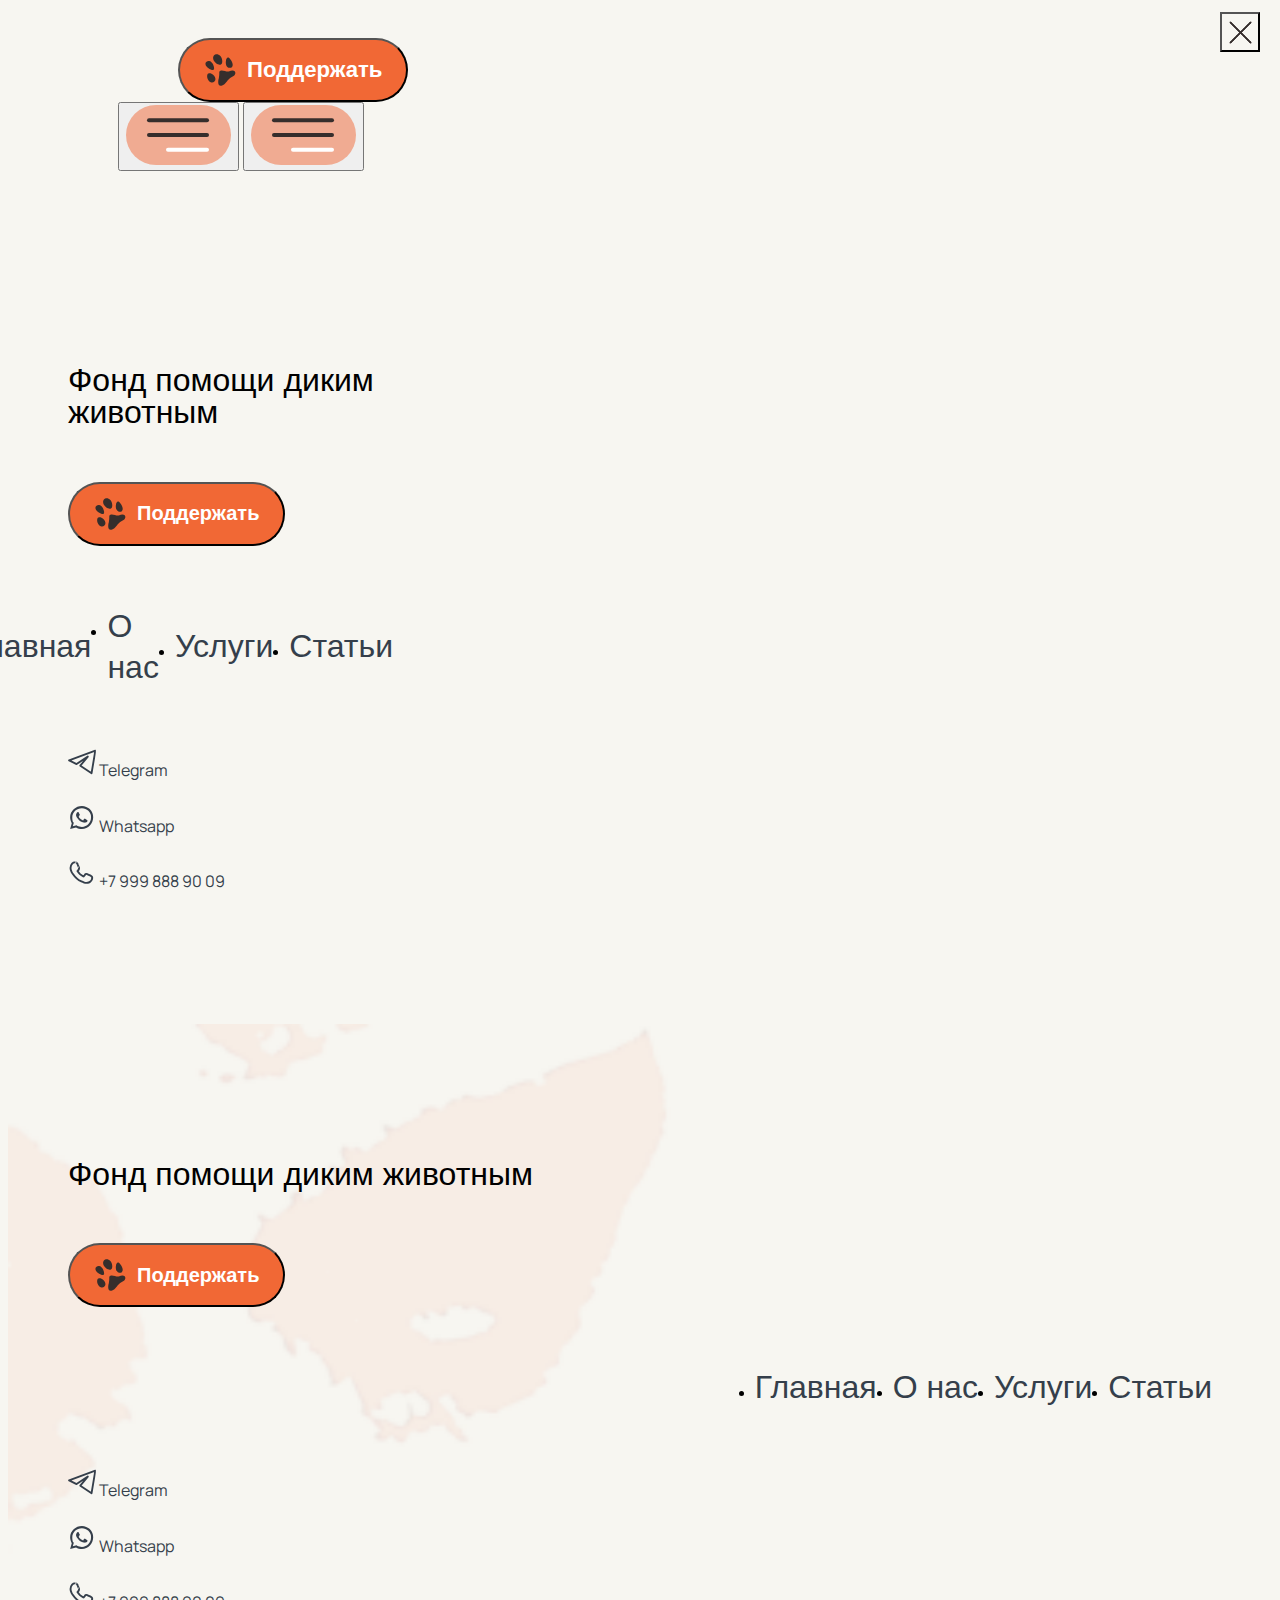
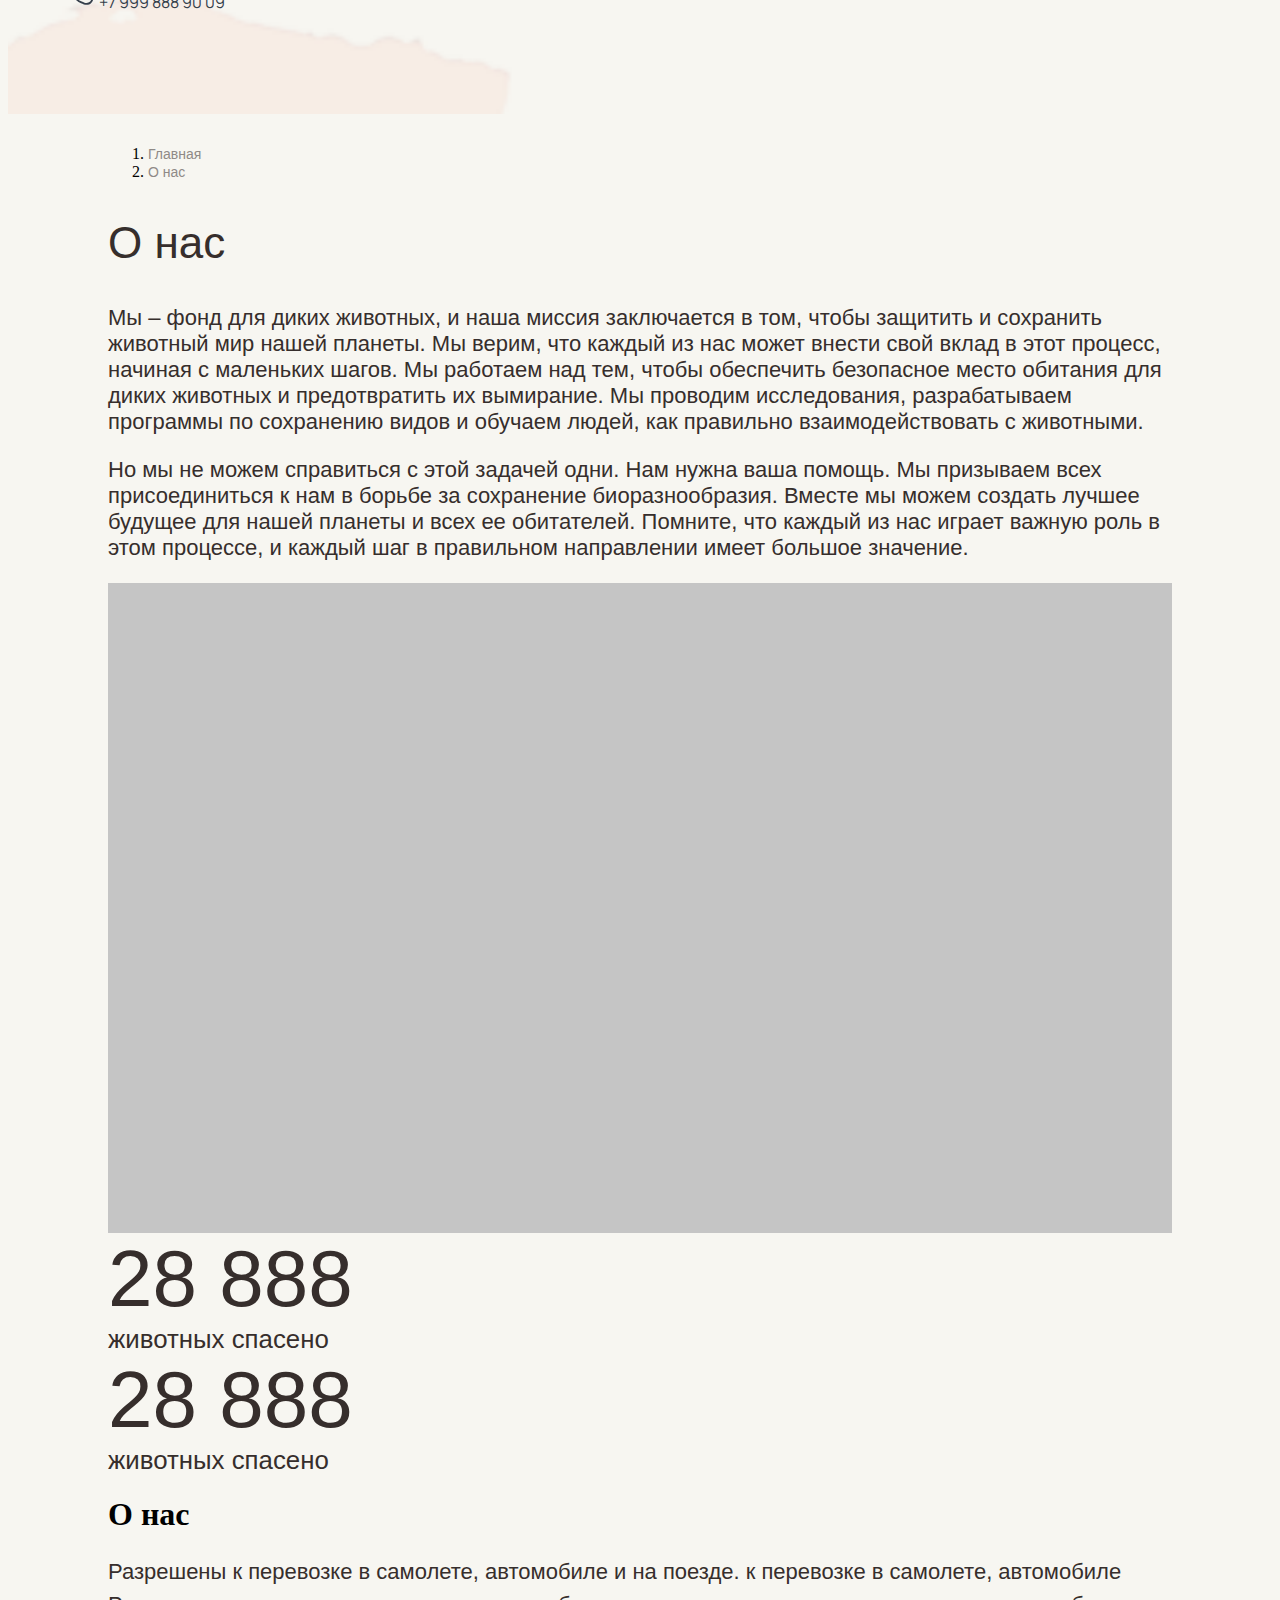
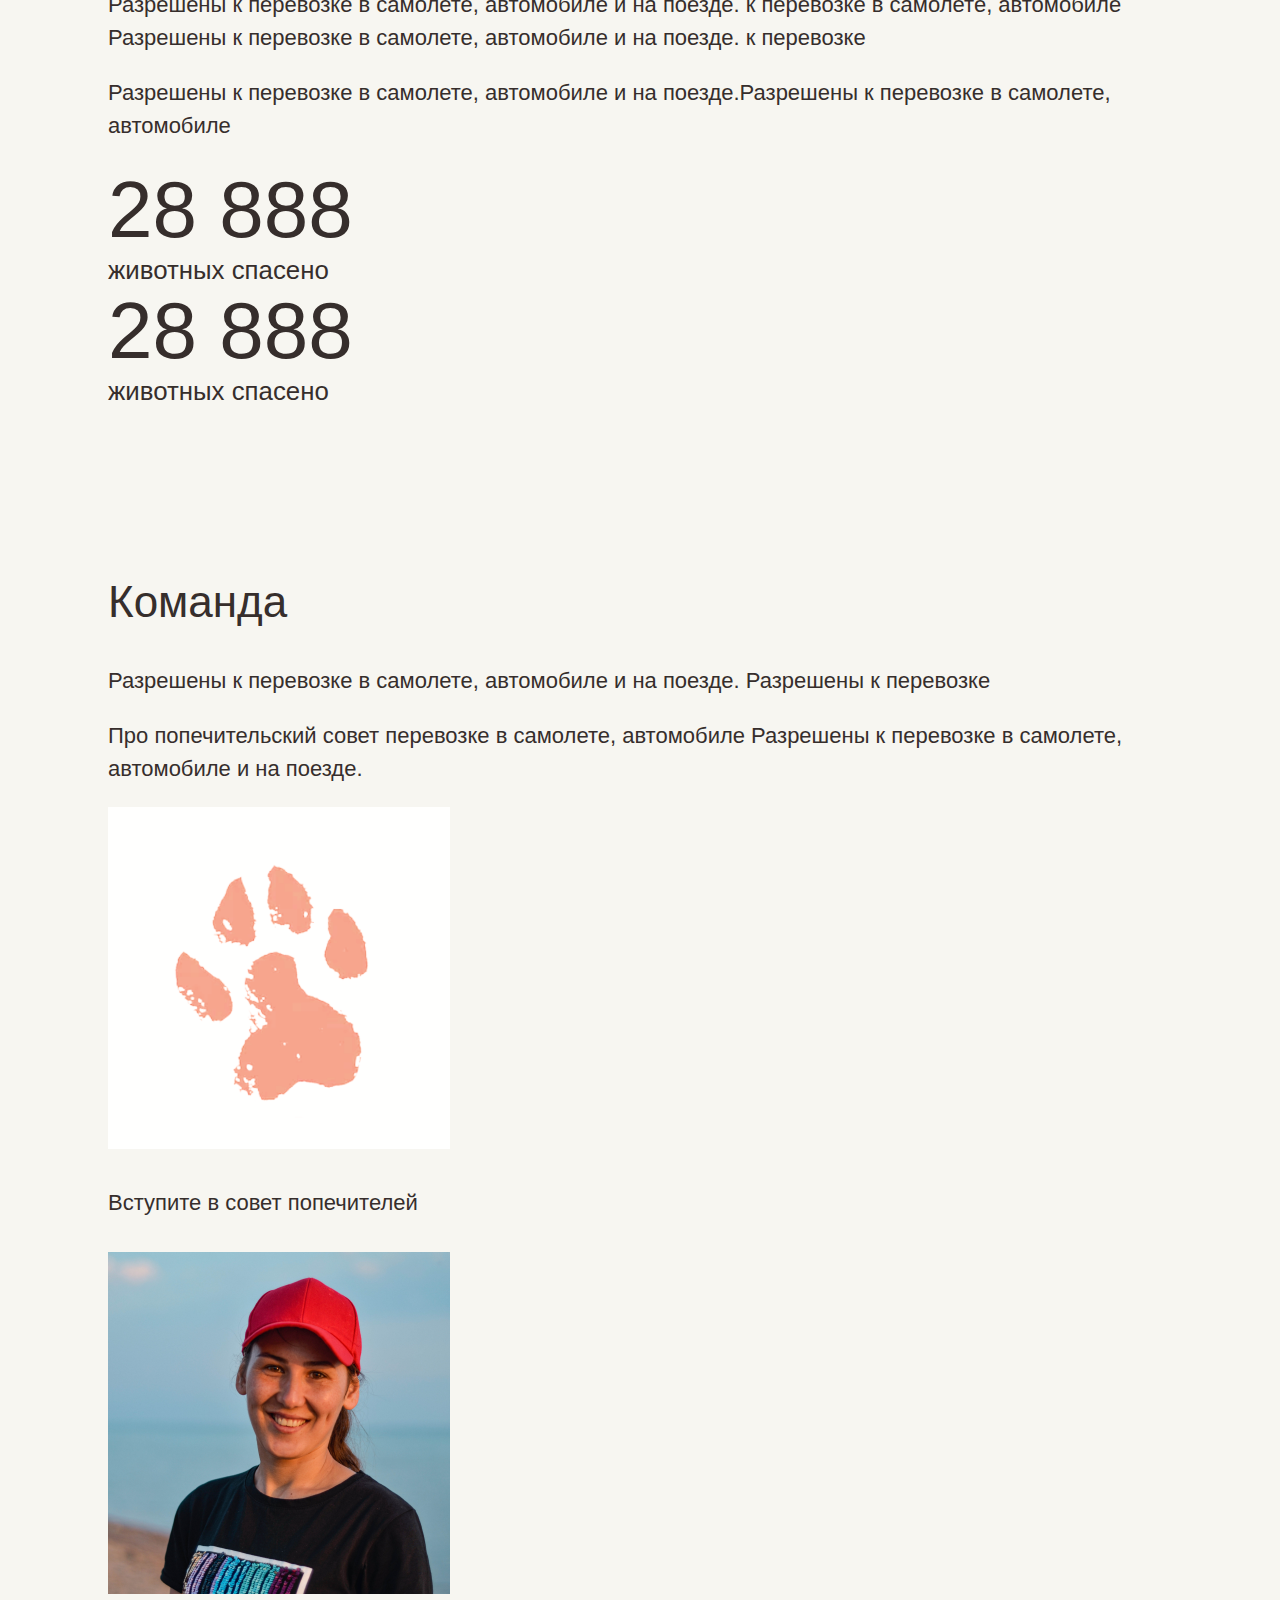
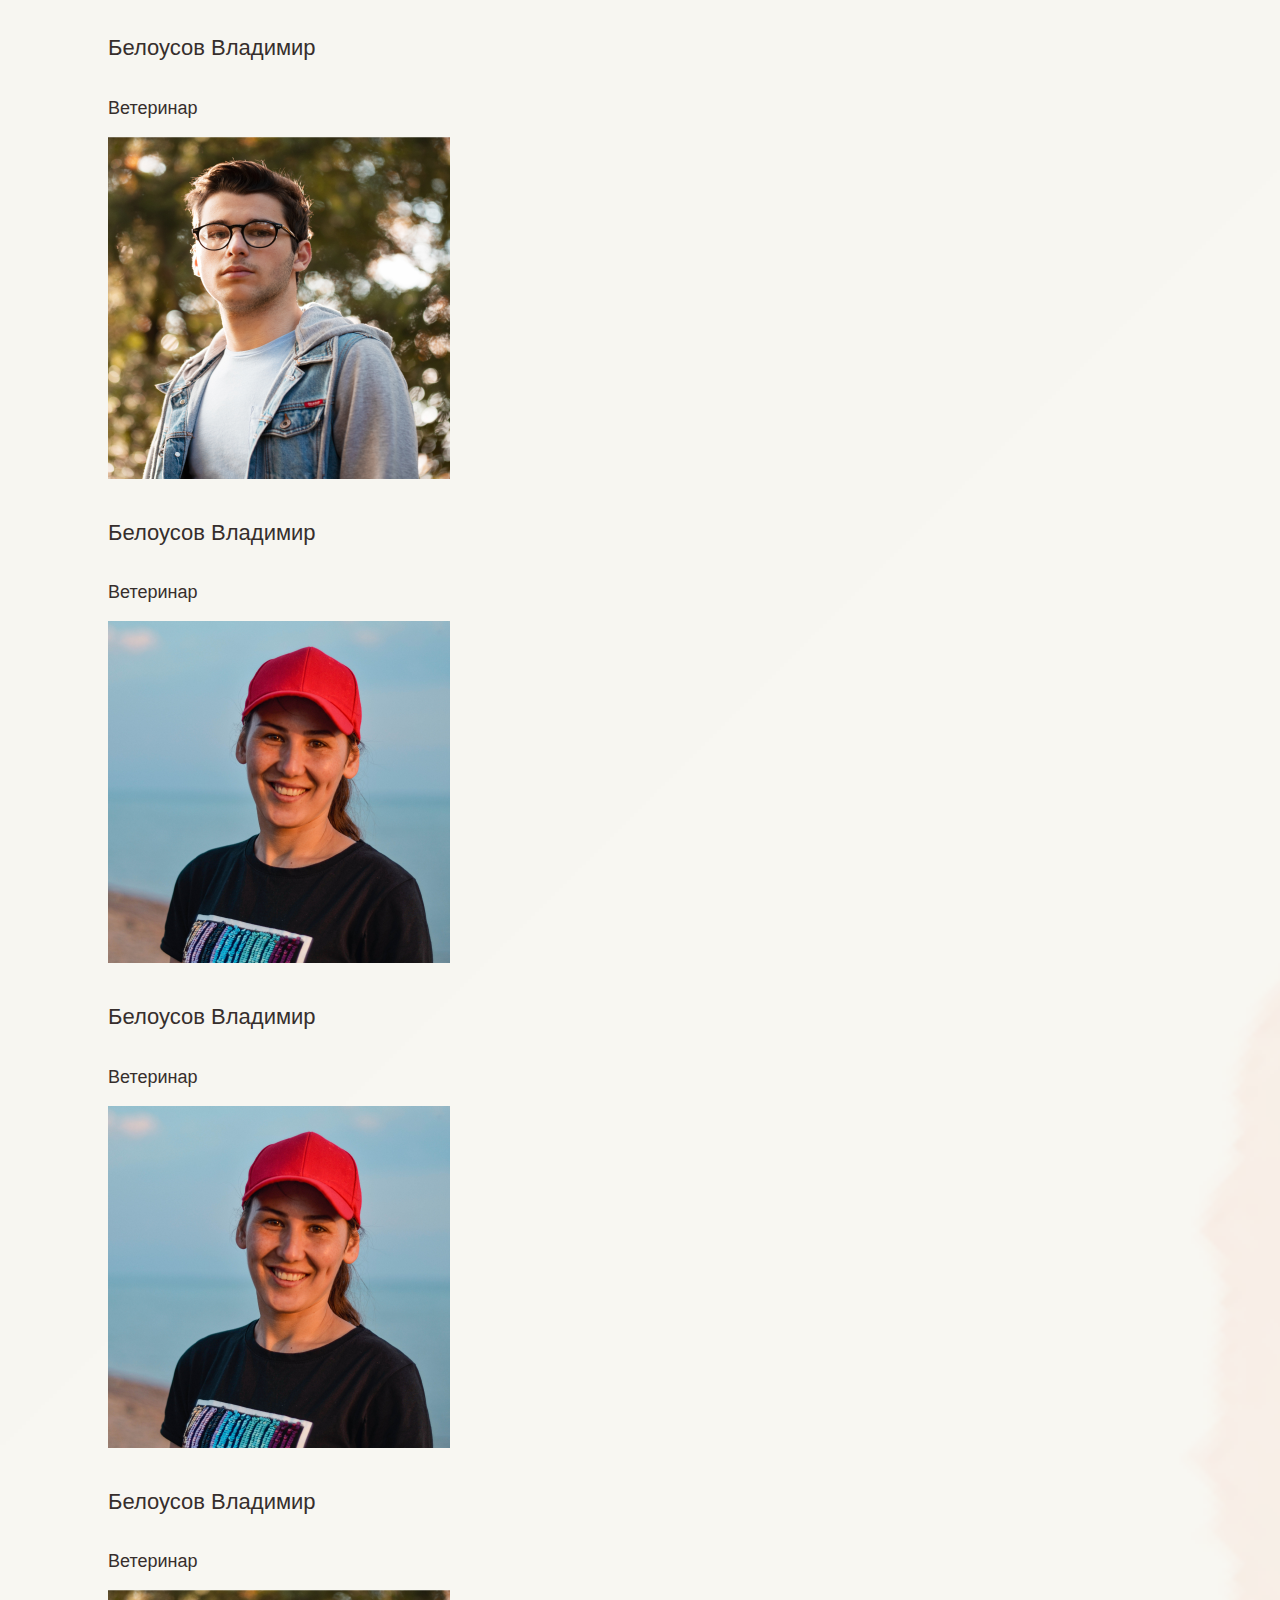
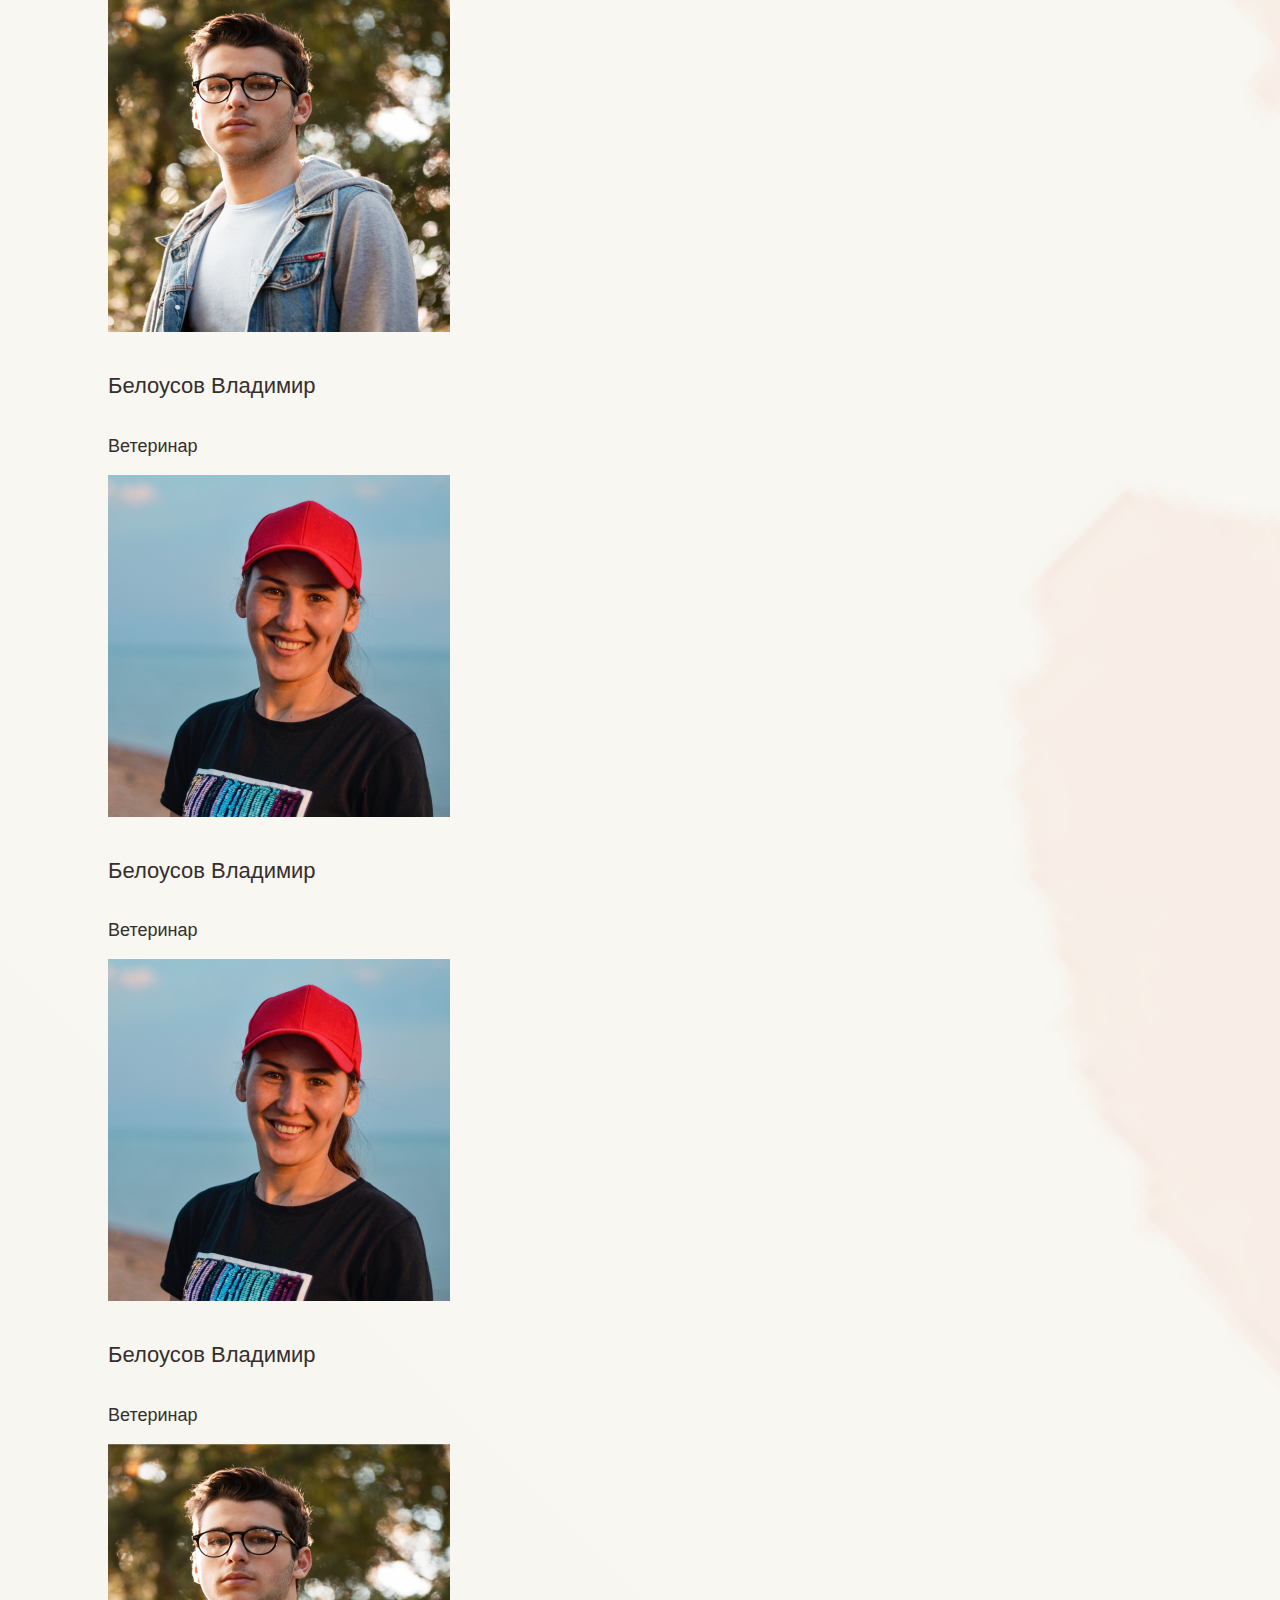
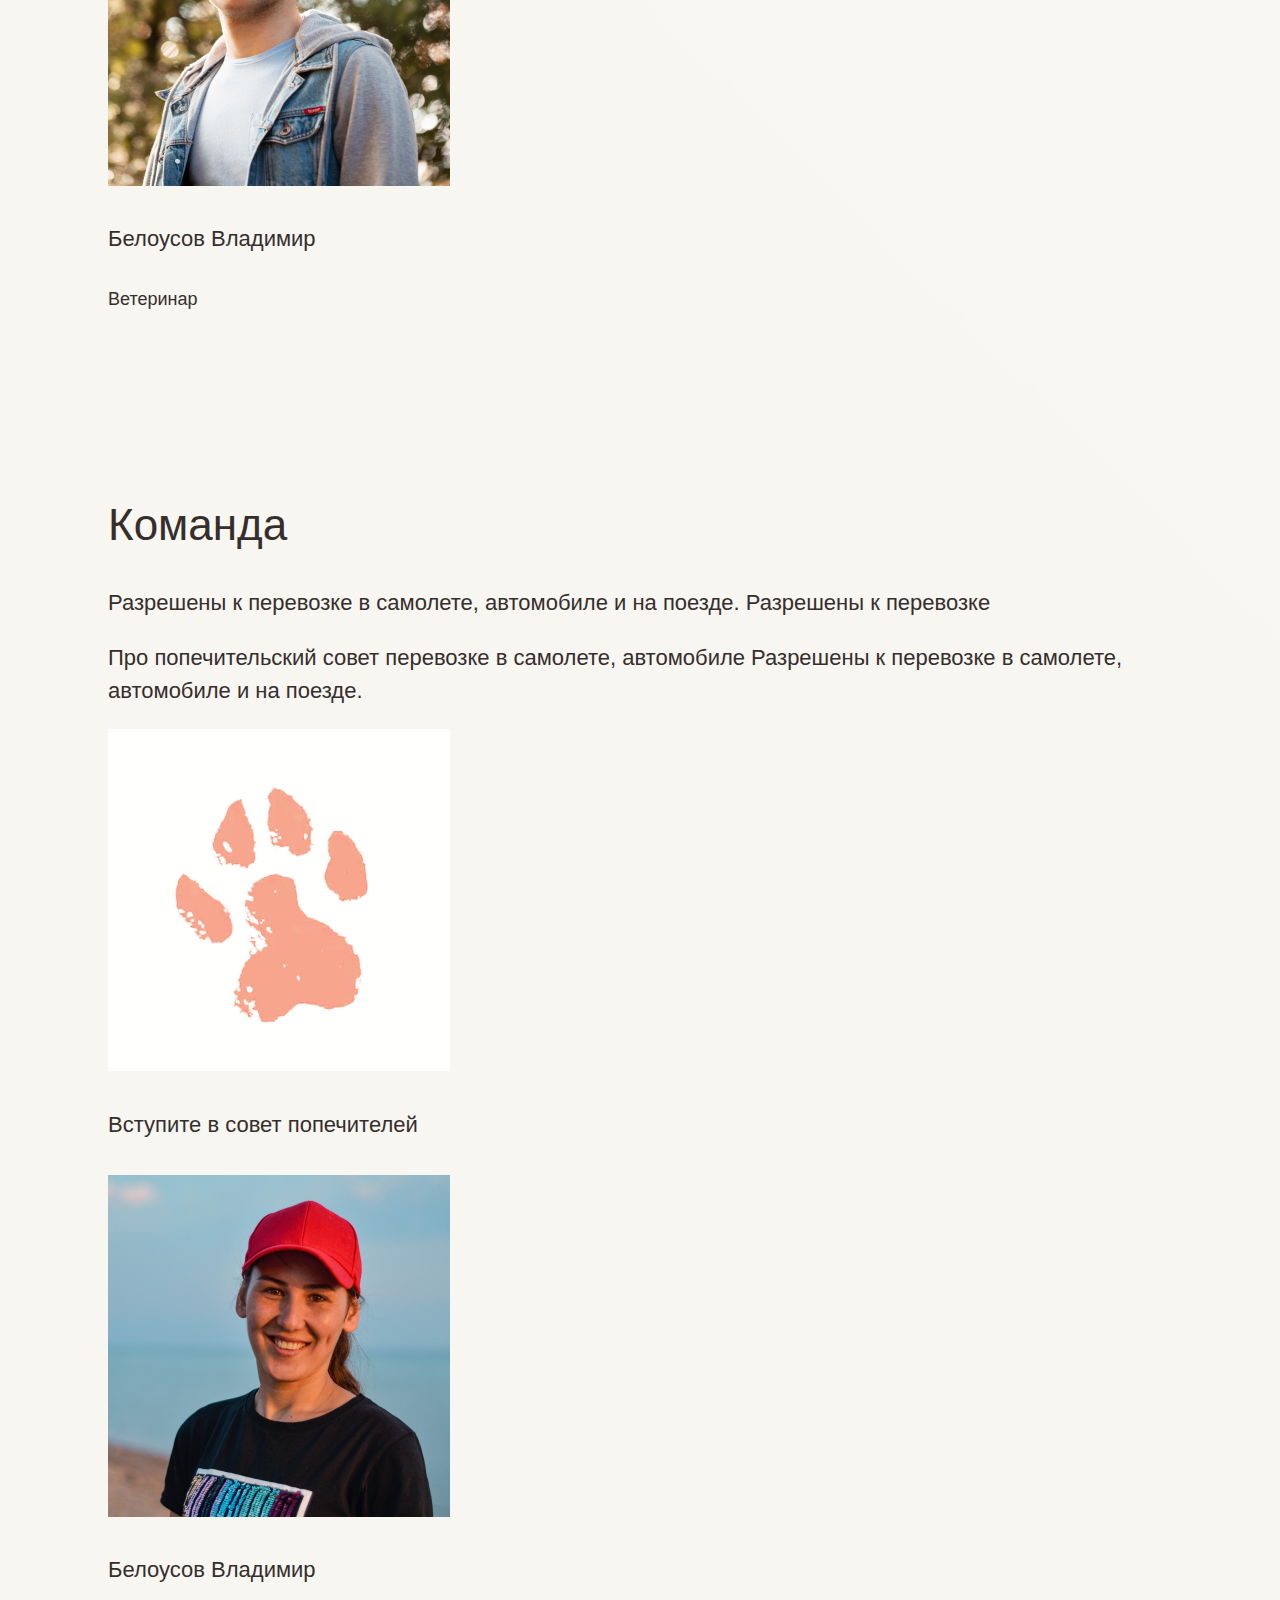
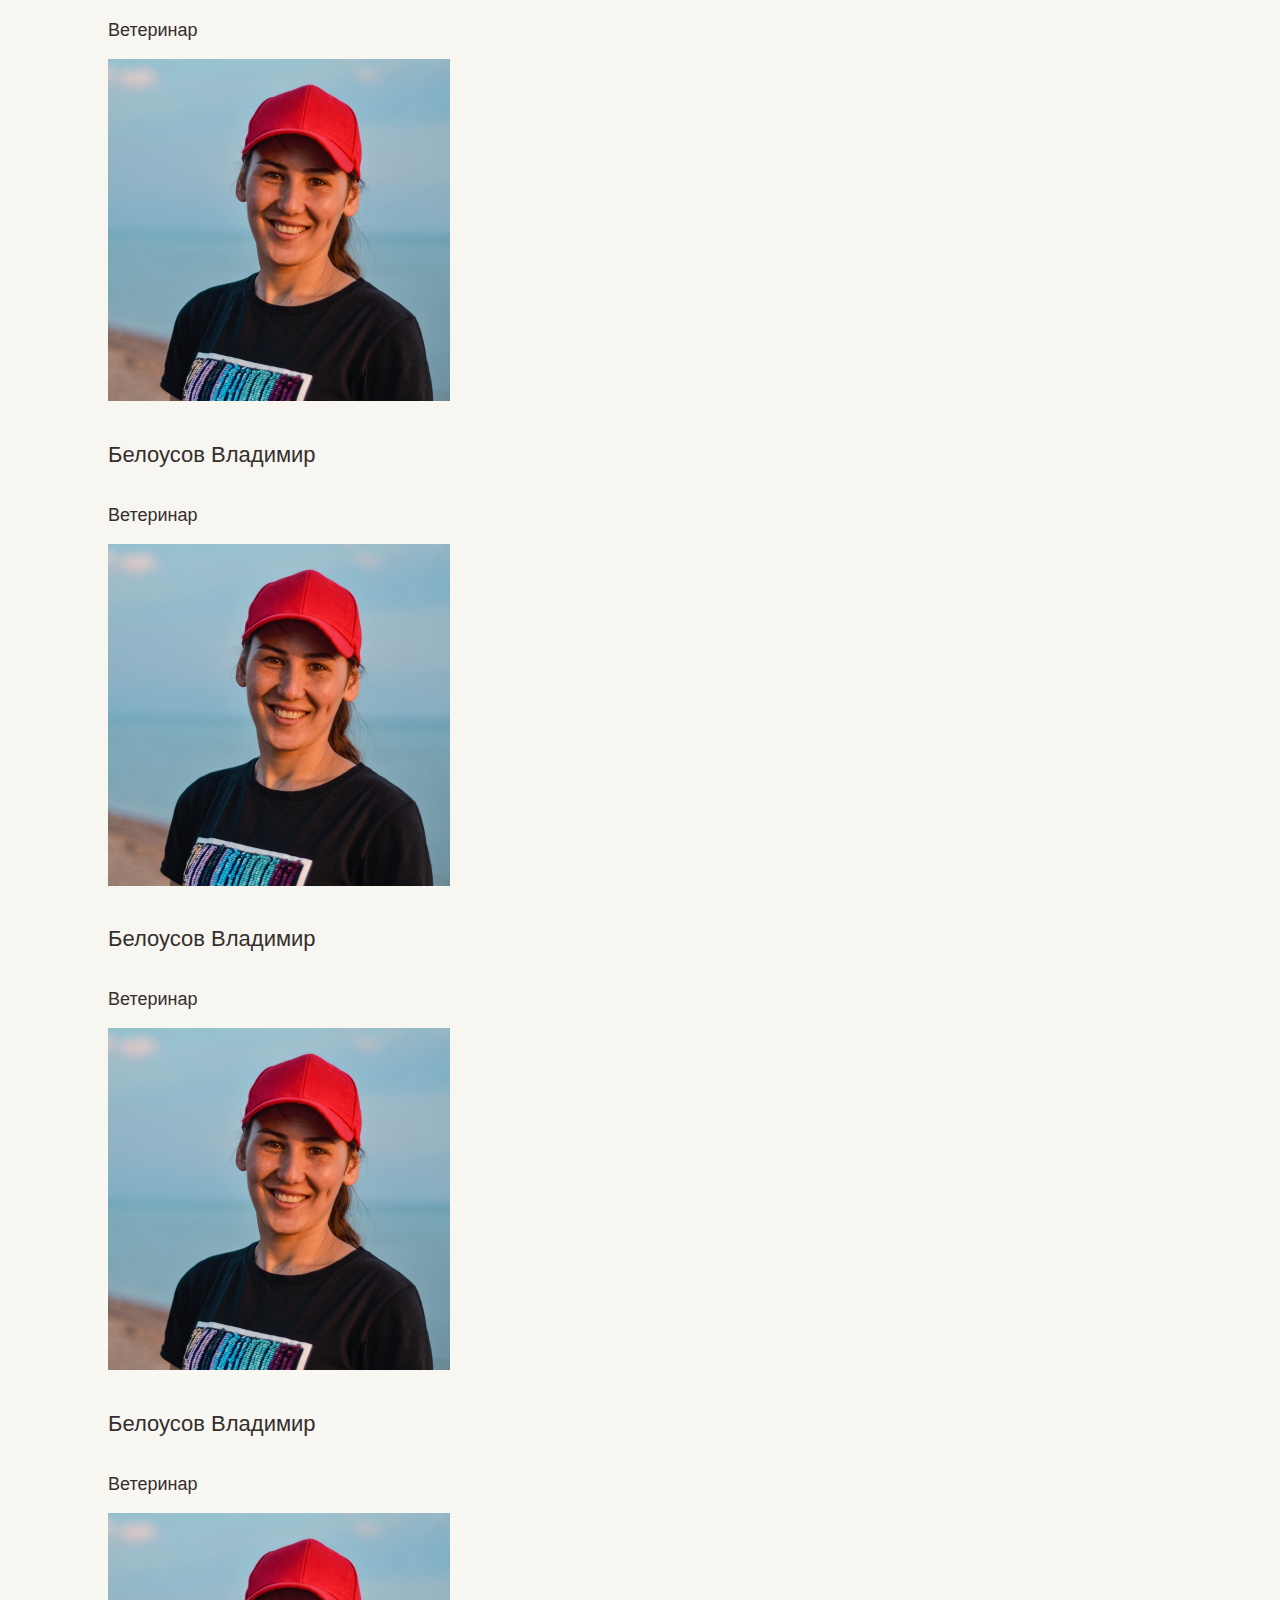
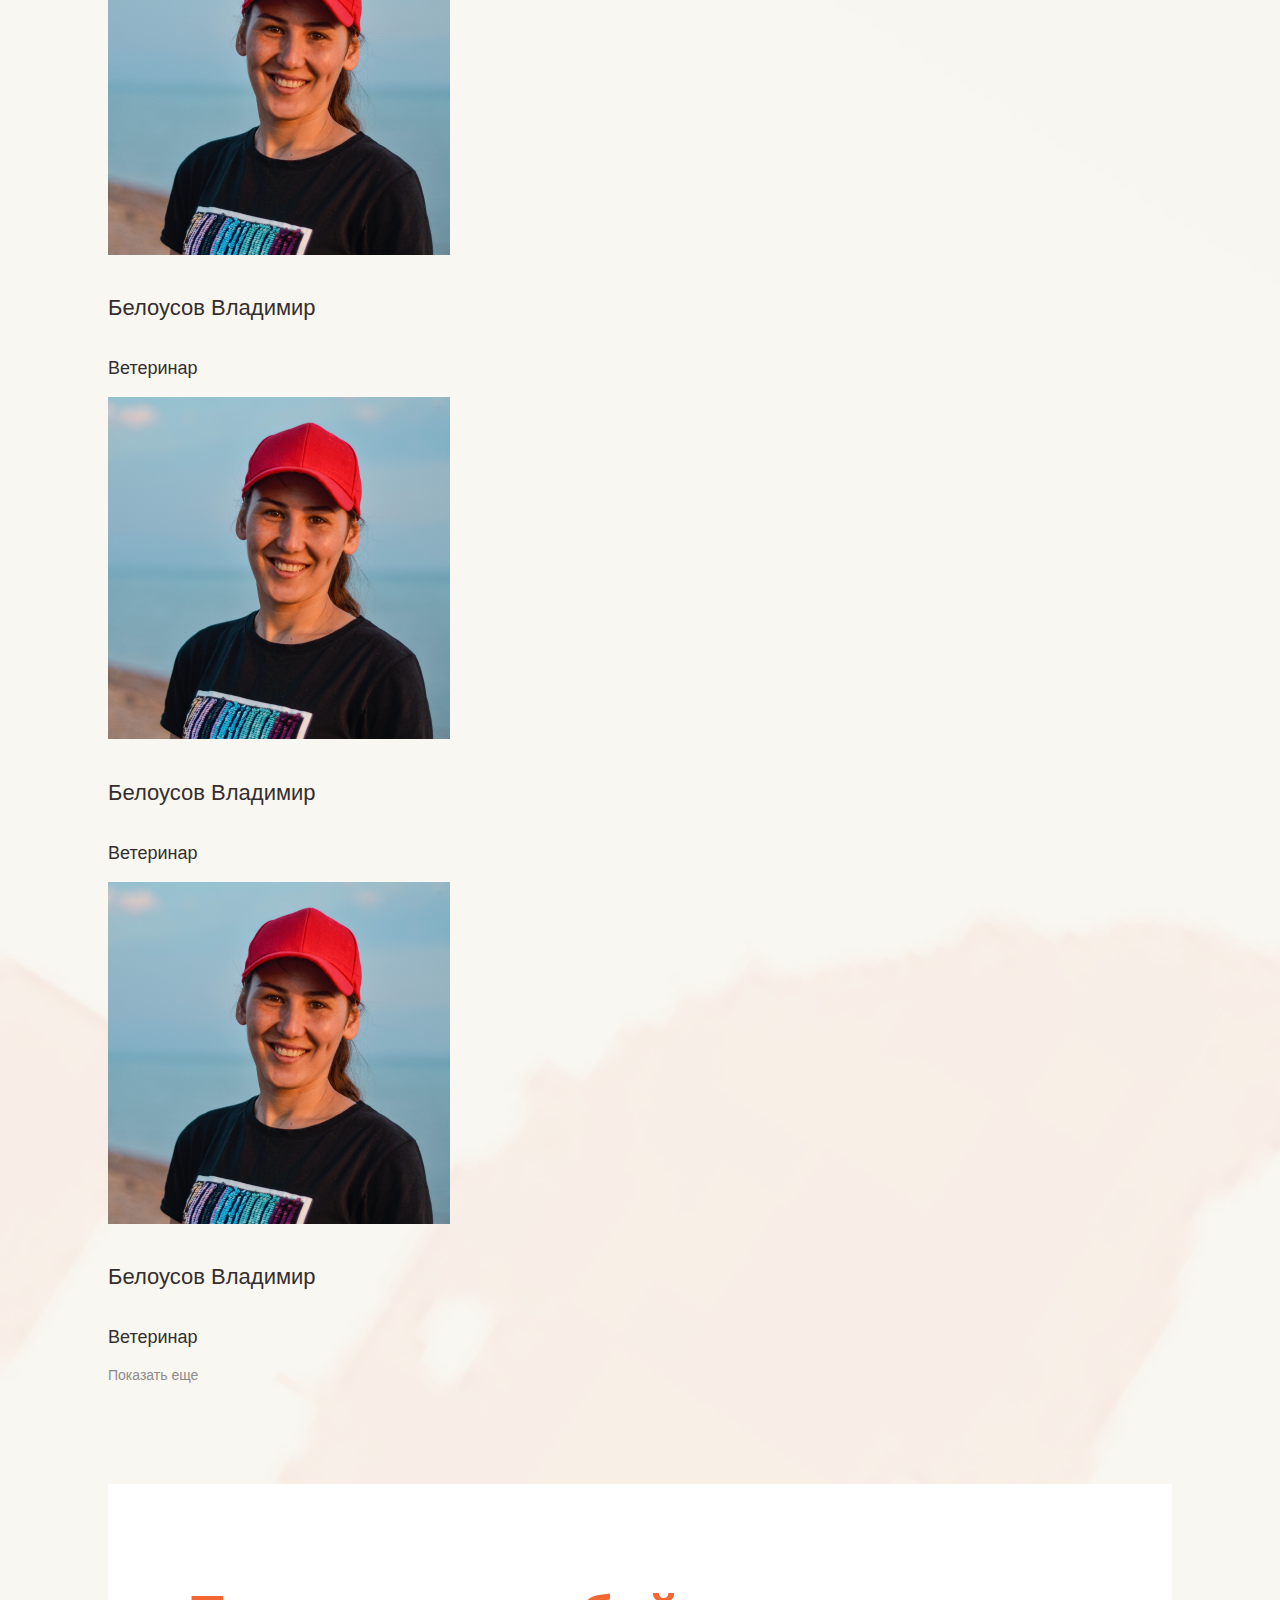
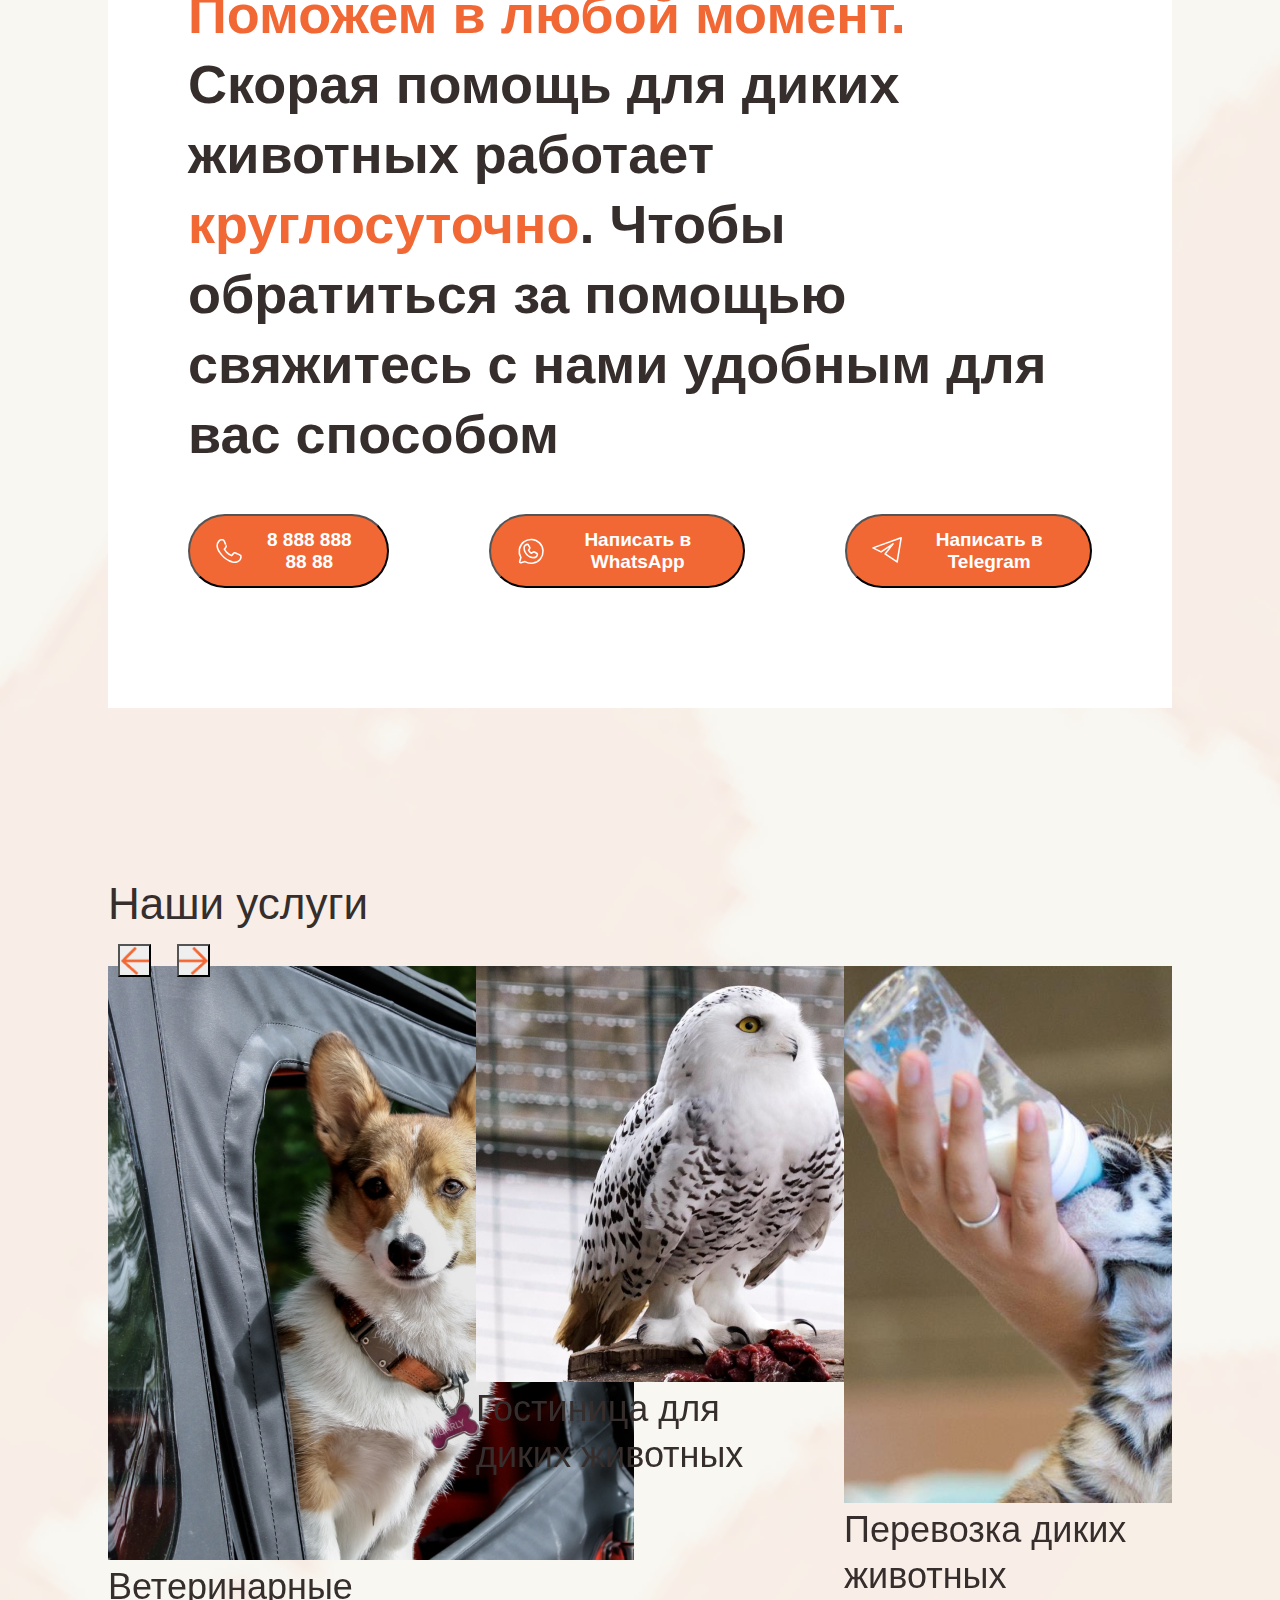
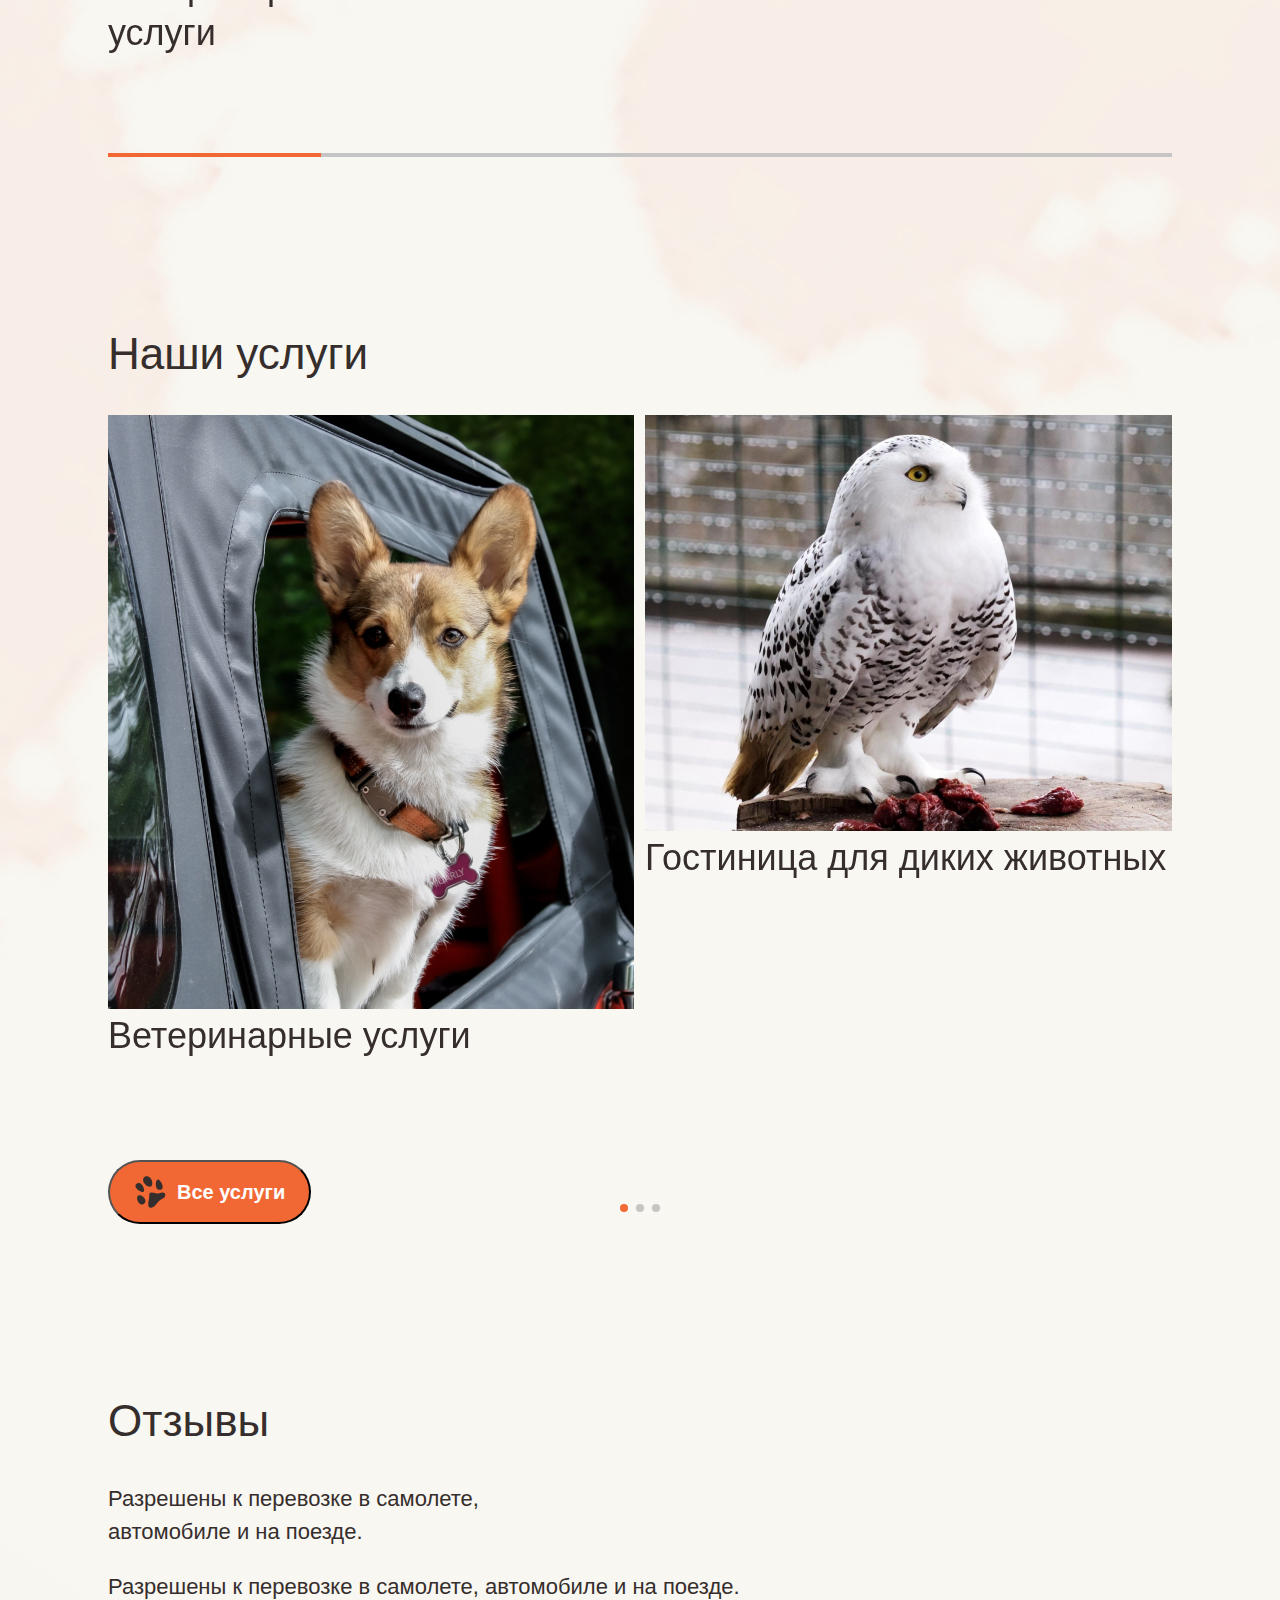
<file: aboutus.html>
<!DOCTYPE html>
<html lang="en">
<head>
  <meta charset="UTF-8">
  <meta name="viewport" content="width=device-width, initial-scale=1.0, minimum-scale=1.0, maximum-scale=1.0">
  <link href="https://cdn.jsdelivr.net/npm/bootstrap@5.0.2/dist/css/bootstrap.min.css" rel="stylesheet" integrity="sha384-EVSTQN3/azprG1Anm3QDgpJLIm9Nao0Yz1ztcQTwFspd3yD65VohhpuuCOmLASjC" crossorigin="anonymous">
  <link rel="stylesheet" href="https://unpkg.com/swiper/swiper-bundle.min.css"/>
  <link rel="stylesheet" href="css/style.css" />
  <title>О нас</title>
</head>
<body class="aboutuspage" id="aboutuspage">

  <nav class="navbar navbar-expand-lg bg-transparent">
    <div class="container-fluid justify-content-end">
      <button class="btn nav-btn" data-bs-toggle="modal" data-bs-target="#contactModal">
        <svg xmlns="http://www.w3.org/2000/svg" width="33" height="34" viewBox="0 0 33 34" fill="none">
          <g clip-path="url(#clip0_387_80)">
            <path d="M8.81998 21.4452C10.8421 23.2363 11.4669 24.9111 11.4443 26.2555C11.4108 28.2452 9.39503 29.8457 7.44563 29.4457C6.59698 29.2716 5.64871 28.7809 4.72834 27.6905C2.52113 25.0755 3.09039 21.8228 3.67933 21.0737C4.20565 20.3192 5.97063 19.3373 8.81998 21.4452Z" fill="#362E2C"/>
            <path d="M12.0634 10.2661C7.80421 6.49323 8.99035 3.14792 10.3966 2.02421C10.4272 1.99973 10.4556 1.97708 10.4869 1.95338C10.8623 1.66845 13.5581 -0.166353 16.6119 3.32345C18.7337 5.74816 18.4327 9.84628 17.778 10.6791C17.1929 11.5178 15.2309 12.6093 12.0634 10.2661Z" fill="#362E2C"/>
            <path d="M9.88738 13.6644C8.07598 7.44856 4.34972 7.64004 2.55412 8.64753C2.18431 8.90768 1.92766 9.21549 1.76058 9.552C0.349192 12.3945 3.86172 15.2979 6.76802 16.5727C7.59531 16.9355 8.25214 17.0871 8.76677 17.0964C10.267 17.1238 10.3072 15.105 9.88738 13.6644Z" fill="#362E2C"/>
            <path d="M22.0099 7.1417C20.9155 13.5229 24.3491 14.9831 26.4045 14.8639C26.8509 14.7921 27.2165 14.6278 27.5141 14.3985C30.028 12.4615 28.1422 8.31278 26.088 5.89374C25.5033 5.20516 24.9792 4.78121 24.5207 4.54734C23.184 3.86558 22.2636 5.66278 22.0099 7.1417Z" fill="#362E2C"/>
            <path d="M14.8075 25.2312C15.6611 20.7306 14.9973 19.2553 15.4992 18.5408C17.2511 15.7245 22.4689 19.2877 24.7168 18.437C32.4743 15.5012 32.2292 21.3428 29.9389 22.6944C23.5805 25.9099 23.1724 28.8713 20.082 31.4799C13.8034 35.6166 13.5399 29.0347 14.8075 25.2312Z" fill="#362E2C"/>
          </g>
          <defs>
            <clipPath id="clip0_387_80">
              <rect width="33" height="33" fill="white" transform="translate(0 0.5)"/>
            </clipPath>
          </defs>
        </svg>
        Поддержать
      </button>
      <button class="navbar-toggler d-flex mx-4 desktop" type="button" data-bs-toggle="offcanvas" data-bs-target="#offcanvasRight" aria-controls="offcanvasRight">
        <svg class="menu-icon" width="105" height="60" viewBox="0 0 105 60" fill="none" xmlns="http://www.w3.org/2000/svg">
          <rect width="105" height="60" rx="30" fill="#F16835" fill-opacity="0.5"/>
          <path d="M23 15.1945H81" stroke="#362E2C" stroke-width="4" stroke-linecap="round"/>
          <path d="M23 30H81" stroke="#362E2C" stroke-width="4" stroke-linecap="round"/>
          <path d="M42 44.8056L81 44.8056" stroke="white" stroke-width="4" stroke-linecap="round"/>
        </svg>
    </button>
    <button class="navbar-toggler d-none mx-4 mobile" type="button" data-bs-toggle="modal" data-bs-target="#fullScreenModal">
      <svg class="menu-icon" width="105" height="60" viewBox="0 0 105 60" fill="none" xmlns="http://www.w3.org/2000/svg">
        <rect width="105" height="60" rx="30" fill="#F16835" fill-opacity="0.5"/>
        <path d="M23 15.1945H81" stroke="#362E2C" stroke-width="4" stroke-linecap="round"/>
        <path d="M23 30H81" stroke="#362E2C" stroke-width="4" stroke-linecap="round"/>
        <path d="M42 44.8056L81 44.8056" stroke="white" stroke-width="4" stroke-linecap="round"/>
      </svg>
  </button>
    </div>
  </nav>

  <div class="offcanvas offcanvas-end" tabindex="-1" id="offcanvasRight" aria-labelledby="offcanvasRightLabel">
    <div class="offcanvas-content">
      <button type="button" class="btn-close" data-bs-dismiss="offcanvas" aria-label="Close"></button>
      <h5 class="modal-title" id="fullScreenModalLabel">Фонд помощи диким животным</h5>           
      <div class="mt-4">
        <button class="btn cst-btn mt-lg-5 mt-md-3" data-bs-toggle="modal" data-bs-target="#contactModal">
          <svg xmlns="http://www.w3.org/2000/svg" width="33" height="34" viewBox="0 0 33 34" fill="none">
            <g clip-path="url(#clip0_387_80)">
              <path d="M8.81998 21.4452C10.8421 23.2363 11.4669 24.9111 11.4443 26.2555C11.4108 28.2452 9.39503 29.8457 7.44563 29.4457C6.59698 29.2716 5.64871 28.7809 4.72834 27.6905C2.52113 25.0755 3.09039 21.8228 3.67933 21.0737C4.20565 20.3192 5.97063 19.3373 8.81998 21.4452Z" fill="#362E2C"/>
              <path d="M12.0634 10.2661C7.80421 6.49323 8.99035 3.14792 10.3966 2.02421C10.4272 1.99973 10.4556 1.97708 10.4869 1.95338C10.8623 1.66845 13.5581 -0.166353 16.6119 3.32345C18.7337 5.74816 18.4327 9.84628 17.778 10.6791C17.1929 11.5178 15.2309 12.6093 12.0634 10.2661Z" fill="#362E2C"/>
              <path d="M9.88738 13.6644C8.07598 7.44856 4.34972 7.64004 2.55412 8.64753C2.18431 8.90768 1.92766 9.21549 1.76058 9.552C0.349192 12.3945 3.86172 15.2979 6.76802 16.5727C7.59531 16.9355 8.25214 17.0871 8.76677 17.0964C10.267 17.1238 10.3072 15.105 9.88738 13.6644Z" fill="#362E2C"/>
              <path d="M22.0099 7.1417C20.9155 13.5229 24.3491 14.9831 26.4045 14.8639C26.8509 14.7921 27.2165 14.6278 27.5141 14.3985C30.028 12.4615 28.1422 8.31278 26.088 5.89374C25.5033 5.20516 24.9792 4.78121 24.5207 4.54734C23.184 3.86558 22.2636 5.66278 22.0099 7.1417Z" fill="#362E2C"/>
              <path d="M14.8075 25.2312C15.6611 20.7306 14.9973 19.2553 15.4992 18.5408C17.2511 15.7245 22.4689 19.2877 24.7168 18.437C32.4743 15.5012 32.2292 21.3428 29.9389 22.6944C23.5805 25.9099 23.1724 28.8713 20.082 31.4799C13.8034 35.6166 13.5399 29.0347 14.8075 25.2312Z" fill="#362E2C"/>
            </g>
            <defs>
              <clipPath id="clip0_387_80">
                <rect width="33" height="33" fill="white" transform="translate(0 0.5)"/>
              </clipPath>
            </defs>
          </svg>
          Поддержать
        </button>
        <ul class="navbar-nav menu d-flex align-items-start">
          <li class="nav-item">
              <a class="nav-link" href="index.html">Главная</a>
          </li>
          <li class="nav-item">
              <a class="nav-link" href="aboutus.html">О нас</a>
          </li>
          <li class="nav-item">
              <a class="nav-link" href="services.html">Услуги</a>
          </li>
          <li class="nav-item">
              <a class="nav-link" href="articles.html">Статьи</a>
          </li>
      </ul>

      <div class="menu-contacts">
        <div class="menu-contact-item d-flex flex-row align-items-center">
          <svg xmlns="http://www.w3.org/2000/svg" width="28" height="28" viewBox="0 0 28 28" fill="none">
            <g clip-path="url(#clip0_334_753)">
            <path d="M27.3204 2.67847L1.07031 12.3212L8.57034 16.0711L19.8204 8.57123L12.3203 17.6782L23.5704 25.1781L27.3204 2.67847Z" stroke="#353F4B" stroke-width="1.86877" stroke-linejoin="round"/>
            </g>
            <defs>
            <clipPath id="clip0_334_753">
            <rect width="27.8572" height="27.8567" fill="white"/>
            </clipPath>
            </defs>
          </svg>
          Telegram
        </div>
        <div class="menu-contact-item d-flex flex-row align-items-center">
          <svg xmlns="http://www.w3.org/2000/svg" width="28" height="29" viewBox="0 0 28 29" fill="none">
            <path d="M21.9641 6.21354C20.9028 5.14692 19.6072 4.64616 18.2141 4.07072C16.8209 3.49528 15.4368 2.99408 13.9283 2.99931C7.60796 2.99931 2.14258 7.9605 2.14258 14.2491C2.14258 16.2647 2.75421 18.4143 3.74973 20.1419L2.14258 26.0347L8.03545 24.4275C9.71394 25.3374 12.0067 26.0347 13.9283 26.0347C20.2487 26.0347 25.1784 20.5378 25.1784 14.2491C25.1784 11.197 24.1287 8.36734 21.9641 6.21354ZM13.9283 23.8918C12.2151 23.8918 10.577 23.6843 9.10688 22.8204L8.57117 22.2847L4.82116 23.3561L5.89259 19.6062H5.35687C4.40505 18.0939 4.28676 16.0335 4.28544 14.2491C4.28544 9.02012 8.67293 5.14213 13.9283 5.14213C16.475 5.14213 18.5627 6.02391 20.3569 7.82066C21.2453 8.70057 22.0209 9.88225 22.4998 11.0349C22.9787 12.1875 23.0402 13.0019 23.0355 14.2491C23.0586 19.4781 19.1837 23.8918 13.9283 23.8918ZM18.7498 16.9277C18.4604 16.7895 17.3973 15.9599 17.1426 15.8563C16.8764 15.7641 16.268 15.5798 16.0712 15.8563C15.8744 16.1442 15.6975 16.7434 15.5355 16.9277C15.3734 17.1235 15.2892 17.6131 14.9998 17.4634C14.7104 17.3252 13.4093 16.8237 12.3212 15.8563C11.4646 15.0961 10.8877 14.0014 10.714 13.7134C10.552 13.4255 11.0993 13.3275 11.2497 13.1777C11.3771 13.051 11.1108 12.8033 11.2497 12.642C11.3887 12.4808 11.6929 12.2906 11.7855 12.1063C11.8781 11.9105 11.8549 11.7088 11.7855 11.5706C11.716 11.4324 10.9455 10.0037 10.714 9.42778C10.4825 8.87493 10.352 8.90359 10.1783 8.89207H9.6426C9.44581 8.89207 9.37313 9.13984 9.10688 9.42778C8.85222 9.71572 8.03545 10.7012 8.03545 12.1063C8.03545 13.5115 8.96798 14.6006 9.10688 14.7848C9.24579 14.9806 11.0575 17.8381 13.9283 19.0705C14.6113 19.3699 15.1187 19.4795 15.5355 19.6062C16.2184 19.825 16.6449 19.6753 17.1426 19.6062C17.6983 19.5256 19.054 19.2028 19.2855 18.5348C19.5286 17.8668 19.3665 17.0544 19.2855 16.9277C19.2045 16.801 19.0392 17.0659 18.7498 16.9277Z" fill="#353F4B"/>
          </svg>
          Whatsapp
        </div>
        <div class="menu-contact-item d-flex flex-row align-items-center">
          <svg xmlns="http://www.w3.org/2000/svg" width="28" height="29" viewBox="0 0 28 29" fill="none">
            <path d="M19.2621 16.0969L19.2382 16.087L19.2137 16.0784C19.2067 16.0759 19.1993 16.0733 19.1917 16.0706C18.9922 16 18.6088 15.8643 18.1956 15.9108C17.663 15.9708 17.2825 16.2865 17.0138 16.6709L17.0086 16.6784L17.0036 16.6859C16.7348 17.0864 15.9838 18.0029 15.6385 18.4109L15.6275 18.4055C15.5413 18.3636 15.4346 18.3169 15.3095 18.2621C14.6277 17.9636 13.3986 17.4254 11.9487 16.1125L11.948 16.1119C10.7195 15.0016 9.85985 13.6435 9.50532 13.0536C9.68391 12.8712 9.9101 12.5943 10.0898 12.3744C10.1593 12.2893 10.2219 12.2127 10.2721 12.1534C10.5666 11.8052 10.7148 11.502 10.8494 11.2267C10.863 11.1989 10.8764 11.1715 10.8898 11.1443L10.8948 11.1341L10.8995 11.1239C11.2277 10.4173 11.0336 9.81432 10.8506 9.44344C10.8509 9.4442 10.8511 9.44459 10.8511 9.44459C10.8512 9.44458 10.8467 9.43506 10.8359 9.41067C10.8244 9.38473 10.8094 9.35009 10.7909 9.30659C10.7538 9.21979 10.7057 9.10498 10.649 8.96811C10.5356 8.69478 10.3907 8.3407 10.2367 7.96164C9.92853 7.20325 9.58665 6.35199 9.39214 5.85925L9.39223 5.85921L9.38708 5.8467C9.14787 5.26496 8.82313 4.81058 8.3354 4.5731C7.92299 4.37229 7.38801 4.3963 7.46887 4.40176L7.43668 4.39959H7.40441H6.46313C5.9031 4.39959 5.12013 4.6029 4.46081 5.32908L4.45371 5.33689L4.44679 5.34486C4.41551 5.38088 4.37839 5.42207 4.33645 5.46858C3.81011 6.05247 2.52605 7.4769 2.52605 10.0852C2.52605 11.51 3.03327 12.8573 3.52954 13.8472C4.02102 14.8275 4.5421 15.5355 4.68493 15.7284C4.69392 15.7416 4.70647 15.7603 4.7225 15.7841C5.17745 16.4611 8.44505 21.3232 13.3714 23.4786C14.5705 24.0138 15.5086 24.3241 16.2335 24.5486C17.5855 24.9881 18.8076 24.9112 19.7161 24.7828L19.722 24.7819C20.376 24.6853 21.2278 24.3136 21.9475 23.8448C22.6433 23.3916 23.4548 22.6938 23.7599 21.8066C23.9919 21.1556 24.1122 20.5447 24.1533 20.0473C24.1739 19.799 24.176 19.5634 24.1569 19.3553C24.142 19.1934 24.1037 18.8959 23.9415 18.6377C23.7394 18.3159 23.4537 18.1399 23.2571 18.0338C23.1449 17.9733 22.9865 17.899 22.8392 17.8299C22.7633 17.7943 22.6904 17.7601 22.6282 17.7299C22.5252 17.6798 22.3157 17.5764 22.0487 17.4445C21.1564 17.0039 19.621 16.2457 19.2621 16.0969Z" stroke="#353F4B" stroke-width="1.91274"/>
          </svg>
          +7 999 888 90 09
        </div>
      </div>
      </div>
    </div>
  </div>

  <div class="modal fade" id="fullScreenModal" tabindex="-1" aria-labelledby="fullScreenModalLabel" aria-hidden="true">
    <div class="modal-dialog modal-fullscreen">
      <div class="modal-content">
        <button type="button" class="btn-close" data-bs-dismiss="modal" aria-label="Close"></button>
        <h5 class="modal-title" id="fullScreenModalLabel">Фонд помощи диким животным</h5>           
        <div class="mt-4">
          <button class="btn cst-btn mt-lg-5 mt-md-3" data-bs-toggle="modal" data-bs-target="#contactModal">
            <svg xmlns="http://www.w3.org/2000/svg" width="33" height="34" viewBox="0 0 33 34" fill="none">
              <g clip-path="url(#clip0_387_80)">
                <path d="M8.81998 21.4452C10.8421 23.2363 11.4669 24.9111 11.4443 26.2555C11.4108 28.2452 9.39503 29.8457 7.44563 29.4457C6.59698 29.2716 5.64871 28.7809 4.72834 27.6905C2.52113 25.0755 3.09039 21.8228 3.67933 21.0737C4.20565 20.3192 5.97063 19.3373 8.81998 21.4452Z" fill="#362E2C"/>
                <path d="M12.0634 10.2661C7.80421 6.49323 8.99035 3.14792 10.3966 2.02421C10.4272 1.99973 10.4556 1.97708 10.4869 1.95338C10.8623 1.66845 13.5581 -0.166353 16.6119 3.32345C18.7337 5.74816 18.4327 9.84628 17.778 10.6791C17.1929 11.5178 15.2309 12.6093 12.0634 10.2661Z" fill="#362E2C"/>
                <path d="M9.88738 13.6644C8.07598 7.44856 4.34972 7.64004 2.55412 8.64753C2.18431 8.90768 1.92766 9.21549 1.76058 9.552C0.349192 12.3945 3.86172 15.2979 6.76802 16.5727C7.59531 16.9355 8.25214 17.0871 8.76677 17.0964C10.267 17.1238 10.3072 15.105 9.88738 13.6644Z" fill="#362E2C"/>
                <path d="M22.0099 7.1417C20.9155 13.5229 24.3491 14.9831 26.4045 14.8639C26.8509 14.7921 27.2165 14.6278 27.5141 14.3985C30.028 12.4615 28.1422 8.31278 26.088 5.89374C25.5033 5.20516 24.9792 4.78121 24.5207 4.54734C23.184 3.86558 22.2636 5.66278 22.0099 7.1417Z" fill="#362E2C"/>
                <path d="M14.8075 25.2312C15.6611 20.7306 14.9973 19.2553 15.4992 18.5408C17.2511 15.7245 22.4689 19.2877 24.7168 18.437C32.4743 15.5012 32.2292 21.3428 29.9389 22.6944C23.5805 25.9099 23.1724 28.8713 20.082 31.4799C13.8034 35.6166 13.5399 29.0347 14.8075 25.2312Z" fill="#362E2C"/>
              </g>
              <defs>
                <clipPath id="clip0_387_80">
                  <rect width="33" height="33" fill="white" transform="translate(0 0.5)"/>
                </clipPath>
              </defs>
            </svg>
            Поддержать
          </button>
          <ul class="navbar-nav menu d-flex align-items-start">
            <li class="nav-item">
                <a class="nav-link" href="index.html">Главная</a>
            </li>
            <li class="nav-item">
                <a class="nav-link" href="aboutus.html">О нас</a>
            </li>
            <li class="nav-item">
                <a class="nav-link" href="services.html">Услуги</a>
            </li>
            <li class="nav-item">
                <a class="nav-link" href="articles.html">Статьи</a>
            </li>
        </ul>

        <div class="menu-contacts">
          <div class="menu-contact-item d-flex flex-row align-items-center">
            <svg xmlns="http://www.w3.org/2000/svg" width="28" height="28" viewBox="0 0 28 28" fill="none">
              <g clip-path="url(#clip0_334_753)">
              <path d="M27.3204 2.67847L1.07031 12.3212L8.57034 16.0711L19.8204 8.57123L12.3203 17.6782L23.5704 25.1781L27.3204 2.67847Z" stroke="#353F4B" stroke-width="1.86877" stroke-linejoin="round"/>
              </g>
              <defs>
              <clipPath id="clip0_334_753">
              <rect width="27.8572" height="27.8567" fill="white"/>
              </clipPath>
              </defs>
            </svg>
            Telegram
          </div>
          <div class="menu-contact-item d-flex flex-row align-items-center">
            <svg xmlns="http://www.w3.org/2000/svg" width="28" height="29" viewBox="0 0 28 29" fill="none">
              <path d="M21.9641 6.21354C20.9028 5.14692 19.6072 4.64616 18.2141 4.07072C16.8209 3.49528 15.4368 2.99408 13.9283 2.99931C7.60796 2.99931 2.14258 7.9605 2.14258 14.2491C2.14258 16.2647 2.75421 18.4143 3.74973 20.1419L2.14258 26.0347L8.03545 24.4275C9.71394 25.3374 12.0067 26.0347 13.9283 26.0347C20.2487 26.0347 25.1784 20.5378 25.1784 14.2491C25.1784 11.197 24.1287 8.36734 21.9641 6.21354ZM13.9283 23.8918C12.2151 23.8918 10.577 23.6843 9.10688 22.8204L8.57117 22.2847L4.82116 23.3561L5.89259 19.6062H5.35687C4.40505 18.0939 4.28676 16.0335 4.28544 14.2491C4.28544 9.02012 8.67293 5.14213 13.9283 5.14213C16.475 5.14213 18.5627 6.02391 20.3569 7.82066C21.2453 8.70057 22.0209 9.88225 22.4998 11.0349C22.9787 12.1875 23.0402 13.0019 23.0355 14.2491C23.0586 19.4781 19.1837 23.8918 13.9283 23.8918ZM18.7498 16.9277C18.4604 16.7895 17.3973 15.9599 17.1426 15.8563C16.8764 15.7641 16.268 15.5798 16.0712 15.8563C15.8744 16.1442 15.6975 16.7434 15.5355 16.9277C15.3734 17.1235 15.2892 17.6131 14.9998 17.4634C14.7104 17.3252 13.4093 16.8237 12.3212 15.8563C11.4646 15.0961 10.8877 14.0014 10.714 13.7134C10.552 13.4255 11.0993 13.3275 11.2497 13.1777C11.3771 13.051 11.1108 12.8033 11.2497 12.642C11.3887 12.4808 11.6929 12.2906 11.7855 12.1063C11.8781 11.9105 11.8549 11.7088 11.7855 11.5706C11.716 11.4324 10.9455 10.0037 10.714 9.42778C10.4825 8.87493 10.352 8.90359 10.1783 8.89207H9.6426C9.44581 8.89207 9.37313 9.13984 9.10688 9.42778C8.85222 9.71572 8.03545 10.7012 8.03545 12.1063C8.03545 13.5115 8.96798 14.6006 9.10688 14.7848C9.24579 14.9806 11.0575 17.8381 13.9283 19.0705C14.6113 19.3699 15.1187 19.4795 15.5355 19.6062C16.2184 19.825 16.6449 19.6753 17.1426 19.6062C17.6983 19.5256 19.054 19.2028 19.2855 18.5348C19.5286 17.8668 19.3665 17.0544 19.2855 16.9277C19.2045 16.801 19.0392 17.0659 18.7498 16.9277Z" fill="#353F4B"/>
            </svg>
            Whatsapp
          </div>
          <div class="menu-contact-item d-flex flex-row align-items-center">
            <svg xmlns="http://www.w3.org/2000/svg" width="28" height="29" viewBox="0 0 28 29" fill="none">
              <path d="M19.2621 16.0969L19.2382 16.087L19.2137 16.0784C19.2067 16.0759 19.1993 16.0733 19.1917 16.0706C18.9922 16 18.6088 15.8643 18.1956 15.9108C17.663 15.9708 17.2825 16.2865 17.0138 16.6709L17.0086 16.6784L17.0036 16.6859C16.7348 17.0864 15.9838 18.0029 15.6385 18.4109L15.6275 18.4055C15.5413 18.3636 15.4346 18.3169 15.3095 18.2621C14.6277 17.9636 13.3986 17.4254 11.9487 16.1125L11.948 16.1119C10.7195 15.0016 9.85985 13.6435 9.50532 13.0536C9.68391 12.8712 9.9101 12.5943 10.0898 12.3744C10.1593 12.2893 10.2219 12.2127 10.2721 12.1534C10.5666 11.8052 10.7148 11.502 10.8494 11.2267C10.863 11.1989 10.8764 11.1715 10.8898 11.1443L10.8948 11.1341L10.8995 11.1239C11.2277 10.4173 11.0336 9.81432 10.8506 9.44344C10.8509 9.4442 10.8511 9.44459 10.8511 9.44459C10.8512 9.44458 10.8467 9.43506 10.8359 9.41067C10.8244 9.38473 10.8094 9.35009 10.7909 9.30659C10.7538 9.21979 10.7057 9.10498 10.649 8.96811C10.5356 8.69478 10.3907 8.3407 10.2367 7.96164C9.92853 7.20325 9.58665 6.35199 9.39214 5.85925L9.39223 5.85921L9.38708 5.8467C9.14787 5.26496 8.82313 4.81058 8.3354 4.5731C7.92299 4.37229 7.38801 4.3963 7.46887 4.40176L7.43668 4.39959H7.40441H6.46313C5.9031 4.39959 5.12013 4.6029 4.46081 5.32908L4.45371 5.33689L4.44679 5.34486C4.41551 5.38088 4.37839 5.42207 4.33645 5.46858C3.81011 6.05247 2.52605 7.4769 2.52605 10.0852C2.52605 11.51 3.03327 12.8573 3.52954 13.8472C4.02102 14.8275 4.5421 15.5355 4.68493 15.7284C4.69392 15.7416 4.70647 15.7603 4.7225 15.7841C5.17745 16.4611 8.44505 21.3232 13.3714 23.4786C14.5705 24.0138 15.5086 24.3241 16.2335 24.5486C17.5855 24.9881 18.8076 24.9112 19.7161 24.7828L19.722 24.7819C20.376 24.6853 21.2278 24.3136 21.9475 23.8448C22.6433 23.3916 23.4548 22.6938 23.7599 21.8066C23.9919 21.1556 24.1122 20.5447 24.1533 20.0473C24.1739 19.799 24.176 19.5634 24.1569 19.3553C24.142 19.1934 24.1037 18.8959 23.9415 18.6377C23.7394 18.3159 23.4537 18.1399 23.2571 18.0338C23.1449 17.9733 22.9865 17.899 22.8392 17.8299C22.7633 17.7943 22.6904 17.7601 22.6282 17.7299C22.5252 17.6798 22.3157 17.5764 22.0487 17.4445C21.1564 17.0039 19.621 16.2457 19.2621 16.0969Z" stroke="#353F4B" stroke-width="1.91274"/>
            </svg>
            +7 999 888 90 09
          </div>
        </div>
        </div>
      </div>
    </div>
  </div>

  
  <div class="wrapper desktop">
    <div class="container-fluid">
      <nav aria-label="breadcrumb">
        <ol class="breadcrumb">
          <li class="breadcrumb-item"><a href="index.html">Главная</a></li>
          <li class="breadcrumb-item"><a href="aboutus.html">О нас</a></li>
        </ol>
      </nav>

      <div class="aboutusintro" id="aboutusintro">
        <div class="row">
          <div class="col-lg-9 col-md-12">
            <div class="row px-0">
              <div class="col-6">
                <h2 class="title-h2 mb-4">О нас</h2>
                <p class="subtitle-h2">
                  Мы – фонд для диких животных, и наша миссия заключается в том, чтобы защитить и сохранить животный мир нашей планеты.
                  Мы верим, что каждый из нас может внести свой вклад в этот процесс, начиная с маленьких шагов. Мы работаем над тем, чтобы обеспечить безопасное место обитания для диких животных и предотвратить их вымирание. Мы проводим исследования, разрабатываем программы по сохранению видов и обучаем людей,
                  как правильно взаимодействовать с животными.
                </p>
                <p class="subtitle-h2">
                  Но мы не можем справиться с этой задачей одни. Нам нужна ваша помощь. Мы призываем всех присоединиться к нам в борьбе за сохранение биоразнообразия. Вместе мы можем создать лучшее будущее для нашей планеты и всех
                  ее обитателей. Помните, что каждый из нас играет важную роль в этом процессе, и каждый шаг в правильном направлении имеет большое значение.
                </p>
              </div>
              <div class="col-6 about-block">
              </div>
            </div>
          </div>
          <div class="col-lg-3 col-md-12 d-flex flex-column justify-content-between">
            <div class="ms-auto">
              <div class="bignumber">28 888</div>
              <div class="smalltext text-start">животных спасено</div>
            </div>
            <div class="ms-auto">
              <div class="bignumber">28 888</div>
              <div class="smalltext text-start">животных спасено</div>
            </div>
          </div>
        </div>
      </div>

      <div class="aboutusintromobile d-none" id="aboutusintro">
        <h1 class="aboutusintromobile-title">О нас</h1>
        <p class="subtitle-h2">
          Разрешены к перевозке в самолете, автомобиле и на поезде. к перевозке в самолете, автомобиле Разрешены к перевозке в самолете, автомобиле и на поезде. к перевозке в самолете, автомобиле Разрешены к перевозке в самолете, автомобиле и на поезде. к перевозке 
        </p>
        <p class="subtitle-h2">
          Разрешены к перевозке в самолете, автомобиле и на поезде.Разрешены к перевозке в самолете, автомобиле 
        </p>
        <div class="row">
          <div class="col-6">
            <div class="bignumber">28 888</div>
            <div class="smalltext text-start">животных спасено</div>
          </div>
          <div class="col-6">
            <div class="bignumber">28 888</div>
            <div class="smalltext text-start">животных спасено</div>
          </div>
        </div>
      </div>

      <div class="team" id="team">
        <div class="row">
          <div class="col-lg-3 col-md-12 col-sm-12">
            <h2 class="title-h2 mb-lg-5 mb-md-3">Команда</h2>
            <p class="subtitle-h2">
              Разрешены к перевозке в самолете, автомобиле и на поезде. Разрешены к перевозке
            </p>
            <p class="subtitle-h2">
              Про попечительский совет
              перевозке в самолете, автомобиле Разрешены к перевозке в самолете, автомобиле и на поезде. 
            </p>
          </div>
          <div class="col-lg-1 col-md-12 col-sm-12"></div>
          <div class="col-lg-8 col-md-12 col-sm-12">
            <div class="row">
              <div class="col-lg-4 col-md-6 col-sm-6 sovet" data-bs-toggle="modal" data-bs-target="#contactModal">
                <img class="img-fluid" src="assets/img/team1.png" />
                <h5 class="title-h5 mt-4">Вступите в совет попечителей</h5>
              </div>
              <div class="col-lg-4 col-md-6 col-sm-6">
                <img class="img-fluid" src="assets/img/team2.png" />
                <h5 class="title-h5 mt-4">Белоусов Владимир</h5>
                <p class="subtitle-h5">Ветеринар</p>
              </div>
              <div class="col-lg-4 col-md-6 col-sm-6">
                <img class="img-fluid" src="assets/img/team3.png" />
                <h5 class="title-h5 mt-4">Белоусов Владимир</h5>
                <p class="subtitle-h5">Ветеринар</p>
              </div>
              <div class="col-lg-4 col-md-6 col-sm-6">
                <img class="img-fluid" src="assets/img/team2.png" />
                <h5 class="title-h5 mt-4">Белоусов Владимир</h5>
                <p class="subtitle-h5">Ветеринар</p>
              </div>
              <div class="col-lg-4 col-md-6 col-sm-6">
                <img class="img-fluid" src="assets/img/team2.png" />
                <h5 class="title-h5 mt-4">Белоусов Владимир</h5>
                <p class="subtitle-h5">Ветеринар</p>
              </div>
              <div class="col-lg-4 col-md-6 col-sm-6">
                <img class="img-fluid" src="assets/img/team3.png" />
                <h5 class="title-h5 mt-4">Белоусов Владимир</h5>
                <p class="subtitle-h5">Ветеринар</p>
              </div>
              <div class="col-lg-4 col-md-6 col-sm-6">
                <img class="img-fluid" src="assets/img/team2.png" />
                <h5 class="title-h5 mt-4">Белоусов Владимир</h5>
                <p class="subtitle-h5">Ветеринар</p>
              </div>
              <div class="col-lg-4 col-md-6 col-sm-6">
                <img class="img-fluid" src="assets/img/team2.png" />
                <h5 class="title-h5 mt-4">Белоусов Владимир</h5>
                <p class="subtitle-h5">Ветеринар</p>
              </div>
              <div class="col-lg-4 col-md-6">
                <img class="img-fluid" src="assets/img/team3.png" />
                <h5 class="title-h5 mt-4">Белоусов Владимир</h5>
                <p class="subtitle-h5">Ветеринар</p>
              </div>
            </div>
          </div>
        </div>
      </div>

      <div class="teammobile d-none" id="team">
        <div class="row">
          <div class="col-lg-3 col-md-12 col-sm-12">
            <h2 class="title-h2 mb-lg-5 mb-md-3">Команда</h2>
            <p class="subtitle-h2">
              Разрешены к перевозке в самолете, автомобиле и на поезде. Разрешены к перевозке
            </p>
            <p class="subtitle-h2">
              Про попечительский совет
              перевозке в самолете, автомобиле Разрешены к перевозке в самолете, автомобиле и на поезде. 
            </p>
          </div>

          <div class="col-12">
            <div class="row">
              <div class="col-6 px-1 sovet" data-bs-toggle="modal" data-bs-target="#contactModal">
                <img class="img-fluid" src="assets/img/team1.png"/>
                <h5 class="title-h5 mt-1">Вступите в совет попечителей</h5>
              </div>
              <div class="col-6 px-1">
                <img class="img-fluid" src="assets/img/team2.png" />
                <h5 class="title-h5 mb-0 mt-1">Белоусов Владимир</h5>
                <p class="subtitle-h5">Ветеринар</p>
              </div>
              <div class="col-6 px-1">
                <img class="img-fluid" src="assets/img/team2.png" />
                <h5 class="title-h5 mb-0 mt-1">Белоусов Владимир</h5>
                <p class="subtitle-h5">Ветеринар</p>
              </div>
              <div class="col-6 px-1">
                <img class="img-fluid" src="assets/img/team2.png" />
                <h5 class="title-h5 mb-0 mt-1">Белоусов Владимир</h5>
                <p class="subtitle-h5">Ветеринар</p>
              </div>
              <div class="col-6 px-1">
                <img class="img-fluid" src="assets/img/team2.png" />
                <h5 class="title-h5 mb-0 mt-1">Белоусов Владимир</h5>
                <p class="subtitle-h5">Ветеринар</p>
              </div>
              <div class="col-6 px-1">
                <img class="img-fluid" src="assets/img/team2.png" />
                <h5 class="title-h5 mb-0 mt-1">Белоусов Владимир</h5>
                <p class="subtitle-h5">Ветеринар</p>
              </div>
              <div class="collapse px-0"  id="teamMore">
                <div class="d-flex flex-row">
                  <div class="col-6 px-1">
                    <img class="img-fluid" src="assets/img/team2.png" />
                    <h5 class="title-h5 mb-0 mt-1">Белоусов Владимир</h5>
                    <p class="subtitle-h5">Ветеринар</p>
                  </div>
                  <div class="col-6 px-1">
                    <img class="img-fluid" src="assets/img/team2.png" />
                    <h5 class="title-h5 mb-0 mt-1">Белоусов Владимир</h5>
                    <p class="subtitle-h5">Ветеринар</p>
                  </div>
                </div>
              </div>
            </div>
            <div class="d-flex align-items-center justify-content-center mt-4">
              <a class="team-show" data-bs-toggle="collapse" href="#teamMore" role="button" aria-expanded="false" aria-controls="teamMore">
                Показать еще
              </a>
            </div>
          </div>
        </div>
      </div>

    
      <div class="aboutus-divider-contact" id="aboutus-divider-contact">
        <h2 class="divider-text">
          <span>Поможем в любой момент.</span> <br>
          Скорая помощь для диких животных работает <span>круглосуточно</span>. Чтобы обратиться за помощью
          свяжитесь с нами удобным для вас способом
        </h2>
        <div class="divider-row w-100 mt-4">
          <button class="btn cst-contact-btn tel">
            <svg xmlns="http://www.w3.org/2000/svg" width="40" height="40" viewBox="0 0 40 40" fill="none">
              <path d="M27.516 22.4351L27.491 22.4247L27.4655 22.4157L27.4462 22.4089C27.155 22.3062 26.6755 22.137 26.1694 22.1939C25.5436 22.2644 25.0826 22.6334 24.7366 23.1283L24.7311 23.1361L24.7258 23.144C24.2852 23.8006 22.9993 25.3563 22.6029 25.8155L22.5931 25.8268L22.5837 25.8384C22.5747 25.8494 22.5666 25.8589 22.5594 25.8671C22.5054 25.8503 22.4229 25.8175 22.3053 25.7556L22.291 25.748L22.2765 25.741C22.1588 25.6837 22.0108 25.619 21.8354 25.5423C20.8592 25.1154 19.0376 24.3189 16.9067 22.3893L16.906 22.3887C14.9556 20.626 13.6441 18.446 13.2188 17.7281C13.2055 17.7034 13.1959 17.6831 13.189 17.6669C13.2268 17.6189 13.2796 17.5627 13.371 17.47C13.616 17.2217 13.9239 16.8449 14.1827 16.5281C14.2871 16.4003 14.3836 16.2823 14.4647 16.1864C14.8565 15.7232 15.0507 15.3263 15.244 14.9312C15.2633 14.8919 15.2825 14.8526 15.3019 14.8132L15.3071 14.8026L15.3121 14.7919C15.7165 13.9212 15.4829 13.1822 15.2456 12.7013C15.2461 12.7023 15.2451 12.7004 15.2424 12.6946C15.2414 12.6924 15.2401 12.6896 15.2386 12.6862C15.2334 12.6748 15.2265 12.6595 15.2178 12.6399C15.2005 12.6007 15.1783 12.5493 15.1513 12.4861C15.0974 12.3597 15.0278 12.1936 14.9461 11.9965C14.7828 11.6029 14.5744 11.0935 14.353 10.5488C13.9103 9.45916 13.4188 8.23554 13.1389 7.5264L13.1363 7.51982L13.1336 7.51328C12.8069 6.71885 12.3889 6.1623 11.8053 5.87811C11.5207 5.73956 11.2556 5.69599 11.0527 5.68063C10.9561 5.67331 10.8679 5.67216 10.8103 5.67144C10.7421 5.67059 10.7184 5.67019 10.6992 5.6689L10.6656 5.66663H10.6318H9.28019C8.56448 5.66663 7.54676 5.92575 6.68131 6.87897L6.67389 6.88714L6.66666 6.89547C6.62097 6.94809 6.56722 7.00775 6.50688 7.07473C5.75944 7.90441 4 9.85743 4 13.4577C4 15.4206 4.70067 17.2947 5.40138 18.6924C6.0972 20.0803 6.83547 21.0805 7.03076 21.3444C7.04427 21.364 7.06359 21.3927 7.08862 21.4299C7.74881 22.411 12.3856 29.3017 19.3513 32.3487C21.0565 33.1099 22.3895 33.5506 23.423 33.8707C25.2883 34.4777 26.9796 34.374 28.2586 34.1932L28.2586 34.1932L28.2648 34.1923C29.1323 34.0641 30.3044 33.5591 31.3114 32.9031C32.2933 32.2635 33.3696 31.3188 33.7652 30.1659C34.0882 29.2603 34.2542 28.4141 34.3106 27.7321C34.3388 27.3914 34.341 27.0756 34.316 26.8033C34.2954 26.5794 34.2453 26.2286 34.0623 25.9372L33.2154 26.469L34.0623 25.9372C33.8242 25.5581 33.4834 25.343 33.2185 25.2001C33.0656 25.1177 32.8595 25.0211 32.6555 24.9255C32.5431 24.8728 32.4313 24.8204 32.3294 24.7708C32.175 24.6957 31.8648 24.5426 31.4718 24.3485C30.1873 23.7143 28.0183 22.6433 27.516 22.4351Z" stroke="white" stroke-width="2"/>
            </svg>
            8 888 888 88 88
          </button>
          <button class="btn cst-contact-btn whatsapp">
            <svg xmlns="http://www.w3.org/2000/svg" width="40" height="40" viewBox="0 0 40 40" fill="none">
              <path d="M7.44782 28.1492C5.57097 24.9827 4.91447 21.24 5.60157 17.6237C6.28867 14.0074 8.27211 10.7663 11.1795 8.5088C14.087 6.25129 17.7185 5.13265 21.3922 5.36289C25.066 5.59312 28.5294 7.1564 31.1322 9.75924C33.735 12.3621 35.2983 15.8255 35.5286 19.4992C35.7588 23.173 34.6401 26.8045 32.3826 29.7119C30.1251 32.6193 26.884 34.6028 23.2677 35.2899C19.6515 35.977 15.9087 35.3205 12.7422 33.4436V33.4436L7.51085 34.9248C7.29651 34.9875 7.06927 34.9914 6.85292 34.936C6.63657 34.8807 6.4391 34.7682 6.28119 34.6103C6.12329 34.4524 6.01077 34.2549 5.95543 34.0385C5.90009 33.8222 5.90396 33.5949 5.96665 33.3806L7.44782 28.1492Z" stroke="white" stroke-width="2" stroke-linecap="round" stroke-linejoin="round"/>
              <path d="M24.0826 28.4444C22.4365 28.4485 20.8058 28.1273 19.2842 27.4993C17.7627 26.8713 16.3802 25.9488 15.2162 24.7849C14.0523 23.6209 13.1298 22.2384 12.5018 20.7168C11.8737 19.1953 11.5526 17.5646 11.5567 15.9185C11.5608 14.76 12.024 13.6503 12.8447 12.8325C13.6653 12.0147 14.7767 11.5556 15.9353 11.5556C16.1264 11.554 16.3144 11.6041 16.4796 11.7004C16.6447 11.7967 16.7808 11.9358 16.8735 12.1029L18.7032 15.293C18.812 15.4869 18.8678 15.7061 18.865 15.9284C18.8623 16.1508 18.8011 16.3685 18.6875 16.5597L17.2176 19.0148C17.9705 20.6898 19.3113 22.0306 20.9863 22.7835L23.4414 21.3136C23.6326 21.2 23.8503 21.1388 24.0726 21.136C24.295 21.1333 24.5141 21.1891 24.7081 21.2979L27.8982 23.1275C28.0653 23.2203 28.2044 23.3564 28.3007 23.5215C28.397 23.6866 28.447 23.8747 28.4455 24.0658C28.4414 25.2231 27.9809 26.3321 27.164 27.1519C26.3472 27.9717 25.2398 28.4362 24.0826 28.4444Z" stroke="white" stroke-width="2" stroke-linecap="round" stroke-linejoin="round"/>
            </svg>
            Написать в WhatsApp
          </button>
          <button class="btn cst-contact-btn telegram">
            <svg xmlns="http://www.w3.org/2000/svg" width="40" height="39" viewBox="0 0 40 39" fill="none">
              <path d="M38.2977 3.40402L2.55273 16.1701L12.7656 21.2765L28.0849 11.0637L17.872 23.8298L33.1913 34.0426L38.2977 3.40402Z" stroke="white" stroke-width="2" stroke-linejoin="round"/>
            </svg>
            Написать в Telegram
          </button>
        </div>
      </div>


      <div class="ourservice" id="ourservice">
        <div class="row">
          <div class="col">
            <h2 class="title-h2">Наши услуги</h2>
          </div>
          <div class="col d-flex align-items-center justify-content-end px-0">
            <div class="swiper-pagination">
              <div class="arrows">
                <button class="btn border-0 bg-transparent swiper-button-prev">
                  <svg xmlns="http://www.w3.org/2000/svg" width="33" height="32" viewBox="0 0 33 32" fill="none">
                    <path d="M16.6698 2.92004L30 16.3914M30 16.3914L15 29.8626M30 16.3914H0" stroke="#F16835" stroke-width="3" stroke-linecap="square"/>
                  </svg>
                </button>
                <button class="btn border-0 bg-transparent swiper-button-next">
                  <svg xmlns="http://www.w3.org/2000/svg" width="33" height="32" viewBox="0 0 33 32" fill="none">
                    <path d="M16.3302 2.92004L3 16.3914M3 16.3914L18 29.8626M3 16.3914H33" stroke="#F16835" stroke-width="3" stroke-linecap="square"/>
                  </svg>
                </button>
              </div>
            </div>
          </div>
        </div>
        <div class="row mt-4">
          <div class="swiper desktopSwiper">
            <div class="swiper-wrapper">
              <!-- Slide 1 -->
              <div class="swiper-slide">
                <div class="service-card">
                  <img src="assets/img/1.jpg" class="card-img-top" alt="Ветеринарные услуги">
                  <div class="service-card-title mt-2">Ветеринарные услуги</div>
                </div>
              </div>
              <!-- Slide 2 -->
              <div class="swiper-slide">
                <div class="service-card">
                  <img src="assets/img/2.jpg" class="card-img-top" alt="Гостиница для диких животных">
                  <div class="service-card-title mt-2">Гостиница для диких животных</div>
                </div>
              </div>
              <!-- Slide 3 -->
              <div class="swiper-slide">
                <div class="service-card">
                  <img src="assets/img/3.jpg" class="card-img-top" alt="Перевозка диких животных">
                  <div class="service-card-title mt-2">Перевозка диких животных</div>
                </div>
              </div>
              <div class="swiper-slide">
                <div class="service-card">
                  <img src="assets/img/3.jpg" class="card-img-top" alt="Перевозка диких животных">
                  <div class="service-card-title mt-2">Перевозка диких животных</div>
                </div>
              </div>
              <div class="swiper-slide">
                <div class="service-card">
                  <img src="assets/img/3.jpg" class="card-img-top" alt="Перевозка диких животных">
                  <div class="service-card-title mt-2">Перевозка диких животных</div>
                </div>
              </div>
              
            </div>
            <div class="swiper-pagination-progressbar"></div>
          </div>
        </div>
      </div>
      <div class="ourservice-mobile d-none" id="ourservice">
        <h2 class="title-h2 mb-3">Наши услуги</h2>
        <div class="swiper teamSwiper">
          <div class="swiper-wrapper">
            <div class="swiper-slide">
              <img src="assets/img/1.jpg" class="img-fluid card-img-top3" alt="Ветеринарные услуги">
              <div class="service-card-title mt-2">Ветеринарные услуги</div>
            </div>
            <div class="swiper-slide">
              <img src="assets/img/2.jpg" class="img-fluid card-img-top2" alt="Гостиница для диких  животных ">
              <div class="service-card-title mt-2">Гостиница для диких  животных </div>
            </div>
            <div class="swiper-slide">
              <img src="assets/img/3.jpg" class="img-fluid card-img-top3" alt="Перевозка диких  животных ">
              <div class="service-card-title mt-2">Перевозка диких  животных </div>
            </div>
            <div class="swiper-slide">
              <img src="assets/img/3.jpg" class="img-fluid card-img-top3" alt="Перевозка диких  животных ">
              <div class="service-card-title mt-2">Перевозка диких  животных </div>
            </div>
          </div>
          <div class="swiper-pagination"></div>
          <button class="btn cst-btn mt-4" data-bs-toggle="modal" data-bs-target="#contactModal">
            <svg xmlns="http://www.w3.org/2000/svg" width="33" height="34" viewBox="0 0 33 34" fill="none">
              <g clip-path="url(#clip0_387_80)">
                <path d="M8.81998 21.4452C10.8421 23.2363 11.4669 24.9111 11.4443 26.2555C11.4108 28.2452 9.39503 29.8457 7.44563 29.4457C6.59698 29.2716 5.64871 28.7809 4.72834 27.6905C2.52113 25.0755 3.09039 21.8228 3.67933 21.0737C4.20565 20.3192 5.97063 19.3373 8.81998 21.4452Z" fill="#362E2C"/>
                <path d="M12.0634 10.2661C7.80421 6.49323 8.99035 3.14792 10.3966 2.02421C10.4272 1.99973 10.4556 1.97708 10.4869 1.95338C10.8623 1.66845 13.5581 -0.166353 16.6119 3.32345C18.7337 5.74816 18.4327 9.84628 17.778 10.6791C17.1929 11.5178 15.2309 12.6093 12.0634 10.2661Z" fill="#362E2C"/>
                <path d="M9.88738 13.6644C8.07598 7.44856 4.34972 7.64004 2.55412 8.64753C2.18431 8.90768 1.92766 9.21549 1.76058 9.552C0.349192 12.3945 3.86172 15.2979 6.76802 16.5727C7.59531 16.9355 8.25214 17.0871 8.76677 17.0964C10.267 17.1238 10.3072 15.105 9.88738 13.6644Z" fill="#362E2C"/>
                <path d="M22.0099 7.1417C20.9155 13.5229 24.3491 14.9831 26.4045 14.8639C26.8509 14.7921 27.2165 14.6278 27.5141 14.3985C30.028 12.4615 28.1422 8.31278 26.088 5.89374C25.5033 5.20516 24.9792 4.78121 24.5207 4.54734C23.184 3.86558 22.2636 5.66278 22.0099 7.1417Z" fill="#362E2C"/>
                <path d="M14.8075 25.2312C15.6611 20.7306 14.9973 19.2553 15.4992 18.5408C17.2511 15.7245 22.4689 19.2877 24.7168 18.437C32.4743 15.5012 32.2292 21.3428 29.9389 22.6944C23.5805 25.9099 23.1724 28.8713 20.082 31.4799C13.8034 35.6166 13.5399 29.0347 14.8075 25.2312Z" fill="#362E2C"/>
              </g>
              <defs>
                <clipPath id="clip0_387_80">
                  <rect width="33" height="33" fill="white" transform="translate(0 0.5)"/>
                </clipPath>
              </defs>
            </svg>
            Все услуги
          </button>
        </div>
      </div>

      <div class="rates1" id="rates">
        <div class="row">
          <div class="col-lg-4 col-md-12 left-block">
            <h2 class="title-h2">Отзывы</h2>
            <p class="subtitle-h2 desktop mt-4">Разрешены к перевозке в самолете, <br> автомобиле и на поезде.</p>
            <p class="subtitle-h2 mobile d-none mt-4">Разрешены к перевозке в самолете, автомобиле и на поезде.</p>
          </div>
          <div class="col-lg-8 col-md-12 right-block d-flex flex-column justify-content-between">
            <div class="rates">
              <h2 class="title-rates mb-4">Владимир</h2>
              <p class="subtitle-h2 mt-4 mb-3">Разрешены к перевозке в самолете, автомобиле и на поезде. Разрешены к перевозке в самолете, автомобиле Разрешены к перевозке в самолете, автомобиле и на поезде. Разрешены к перевозке в самолете, автомобиле </p>
              <div class="collapse px-0" id="readRate1">
                  <p class="subtitle-h2 my-0">Разрешены к перевозке в самолете, автомобиле и на поезде. Разрешены к перевозке в самолете, автомобиле Разрешены к перевозке в самолете, автомобиле и на поезде. Разрешены к перевозке в самолете, автомобиле </p>
              </div>
              <div class="full-rate mb-3">
                  <a class="subtitle-h2 subtitle-a" data-bs-toggle="collapse" href="#readRate1" role="button" aria-expanded="false" aria-controls="readRate1" onclick="toggleReadMore1(this)">Читать весь отзыв</a>
              </div>
            </div>
            <div class="rates my-lg-5 my-md-3">
              <h2 class="title-rates mb-4">Владимир</h2>
              <p class="subtitle-h2 mt-4 mb-3">Разрешены к перевозке в самолете, автомобиле и на поезде. Разрешены к перевозке в самолете, автомобиле Разрешены к перевозке в самолете, автомобиле и на поезде. Разрешены к перевозке в самолете, автомобиле </p>
              <div class="collapse px-0"  id="readRate2">
                <p class="subtitle-h2 my-0">Разрешены к перевозке в самолете, автомобиле и на поезде. Разрешены к перевозке в самолете, автомобиле Разрешены к перевозке в самолете, автомобиле и на поезде. Разрешены к перевозке в самолете, автомобиле </p>
              </div>
              <div class="full-rate mb-3"><a class="subtitle-h2 subtitle-a" data-bs-toggle="collapse" href="#readRate2" role="button" aria-expanded="false" aria-controls="readRate2"  onclick="toggleReadMore2(this)">Читать весь отзыв</a></div>
            </div>
            <div class="rates">
              <h2 class="title-rates  mb-4">Владимир</h2>
              <p class="subtitle-h2 mt-4 mb-3">Разрешены к перевозке в самолете, автомобиле и на поезде. Разрешены к перевозке в самолете, автомобиле Разрешены к перевозке в самолете, автомобиле и на поезде. Разрешены к перевозке в самолете, автомобиле </p>
              <div class="collapse px-0"  id="readRate3">
                <p class="subtitle-h2 my-0">Разрешены к перевозке в самолете, автомобиле и на поезде. Разрешены к перевозке в самолете, автомобиле Разрешены к перевозке в самолете, автомобиле и на поезде. Разрешены к перевозке в самолете, автомобиле </p>
              </div>
              <div class="full-rate mb-3"><a class="subtitle-h2 subtitle-a" data-bs-toggle="collapse" href="#readRate3" role="button" aria-expanded="false" aria-controls="readRate3"  onclick="toggleReadMore3(this)">Читать весь отзыв</a></div>
            </div>
          </div>
        </div>
      </div>
      <div class="articles" id="articles">
        <div class="row">
          <div class="col-lg-4 col-md-12 left-block">
            <h2 class="title-h2 important-articles">Важные статьи <br>о диких животных</h2>
            <div>
              <a href="articles.html" class="more-articles first d-flex flex-row align-items-center">
                Читать все статьи
                <svg class="ms-4" xmlns="http://www.w3.org/2000/svg" width="29" height="28" viewBox="0 0 29 28" fill="none">
                  <rect width="26" height="2" transform="matrix(1 0 0 -1 2.09375 2.21436)" fill="#F16835"/>
                  <rect width="2" height="26" transform="matrix(1 0 0 -1 26.0938 26.2144)" fill="#F16835"/>
                  <rect width="2" height="36.9916" transform="matrix(0.707107 0.707107 0.707107 -0.707107 0.5 26.3713)" fill="#F16835"/>
                </svg>
              </a>
              <div class="d-flex align-items-end justify-content-start">
                <div class="arrows mt-5">
                  <button class="btn border-0 bg-transparent swiper-button-prev">
                    <svg xmlns="http://www.w3.org/2000/svg" width="33" height="32" viewBox="0 0 33 32" fill="none">
                      <path d="M16.3302 2.92004L3 16.3914M3 16.3914L18 29.8626M3 16.3914H33" stroke="#F16835" stroke-width="3" stroke-linecap="square"/>
                    </svg>
                  </button>
                  <button class="btn border-0 bg-transparent swiper-button-next">
                    <svg xmlns="http://www.w3.org/2000/svg" width="33" height="32" viewBox="0 0 33 32" fill="none">
                      <path d="M16.6698 2.92004L30 16.3914M30 16.3914L15 29.8626M30 16.3914H0" stroke="#F16835" stroke-width="3" stroke-linecap="square"/>
                    </svg>
                  </button>
                </div>
              </div>
            </div>
          </div>
          <div class="col-lg-8 col-md-12 right-block">
            <div class="swiper desktopSwiper">
              <div class="swiper-wrapper">
                <div class="swiper-slide" onclick="redirectToArticles()">
                  <img class="img-fluid" src="assets/img/4.png" />
                  <h5 class="title-h5 mt-3">Закон о содержании диких животных</h5>
                  <p class="article-subtitle mt-3">С 1 января 2020 года вступил в силу закон о запрете содержания диких животных…</p>
                </div>
                <div class="swiper-slide" onclick="redirectToArticles()">
                  <img class="img-fluid" src="assets/img/5.png" />
                  <h5 class="title-h5 mt-3">Закон о содержании диких животных</h5>
                  <p class="article-subtitle mt-3">С 1 января 2020 года вступил в силу закон о запрете содержания диких животных…</p>
                </div>
                <div class="swiper-slide" onclick="redirectToArticles()">
                  <img class="img-fluid" src="assets/img/6.png" />
                  <h5 class="title-h5 mt-3">Закон о содержании диких животных</h5>
                  <p class="article-subtitle mt-3">С 1 января 2020 года вступил в силу закон о запрете содержания диких животных…</p>
                </div>
                <div class="swiper-slide" onclick="redirectToArticles()">
                  <img class="img-fluid" src="assets/img/4.png" />
                  <h5 class="title-h5 mt-3">Закон о содержании диких животных</h5>
                  <p class="article-subtitle mt-3">С 1 января 2020 года вступил в силу закон о запрете содержания диких животных…</p>
                </div>
                <div class="swiper-slide" onclick="redirectToArticles()">
                  <img class="img-fluid" src="assets/img/5.png" />
                  <h5 class="title-h5 mt-3">Закон о содержании диких животных</h5>
                  <p class="article-subtitle mt-3">С 1 января 2020 года вступил в силу закон о запрете содержания диких животных…</p>
                </div>
              </div>
              <div class="swiper-pagination-progressbar"></div>
            </div>
          </div>
        </div>
      </div>
      <div class="articles-mobile d-none" id="articles">
        <div class="row">
          <div class="col-lg-4 col-md-12 left-block">
            <h2 class="title-h2">Важные статьи
              о диких животных</h2>
            <div class="swiper teamSwiper">
              <div class="swiper-wrapper">
                <div class="swiper-slide">
                  <img class="img-fluid card-img-top3" src="assets/img/4.png" />
                  <h5 class="title-h5 mt-3">Закон о содержании диких животных</h5>
                  <p class="article-subtitle mt-3">С 1 января 2020 года вступил в силу закон о запрете содержания диких животных…</p>
                </div>
                <div class="swiper-slide">
                  <img class="img-fluid card-img-top3" src="assets/img/5.png" />
                  <h5 class="title-h5 mt-3">Закон о содержании диких животных</h5>
                  <p class="article-subtitle mt-3">С 1 января 2020 года вступил в силу закон о запрете содержания диких животных…</p>
                </div>
                <div class="swiper-slide">
                  <img class="img-fluid card-img-top3" src="assets/img/6.png" />
                  <h5 class="title-h5 mt-3">Закон о содержании диких животных</h5>
                  <p class="article-subtitle mt-3">С 1 января 2020 года вступил в силу закон о запрете содержания диких животных…</p>
                </div>
                <div class="swiper-slide">
                  <img class="img-fluid card-img-top3" src="assets/img/6.png" />
                  <h5 class="title-h5 mt-3">Закон о содержании диких животных</h5>
                  <p class="article-subtitle mt-3">С 1 января 2020 года вступил в силу закон о запрете содержания диких животных…</p>
                </div>
              </div>
              <div class="swiper-pagination"></div>
              <a href="articles.html" class="more-articles d-flex flex-row mt-3">
                Читать все статьи
                <svg class="ms-3" xmlns="http://www.w3.org/2000/svg" width="17" height="17" viewBox="0 0 17 17" fill="none">
                  <path d="M0.925781 1.88H16.0139L16.0141 0.380022H0.92598L0.925781 1.88Z" fill="#F16835"/>
                  <rect width="1.5" height="15.0882" transform="matrix(1 0 0 -1 14.8516 15.4681)" fill="#F16835"/>
                  <rect width="1.5" height="21.4667" transform="matrix(0.707107 0.707107 0.707107 -0.707107 0 15.5593)" fill="#F16835"/>
                </svg>
              </a>
            </div>
          </div>

        </div>
      </div>
      <div class="partners" id="partners">
        <h2 class="title-h2">
          Наши партнеры
        </h2>
        <div class="swiper mySwiper">
          <div class="swiper-wrapper">
           
            <div class="swiper-slide"><img class="img-fluid" src="assets/img/logo1.png" /></div>
            <div class="swiper-slide"><img class="img-fluid" src="assets/img/logo2.png" /></div>
            <div class="swiper-slide"><img class="img-fluid" src="assets/img/logo3.png" /></div>
            <div class="swiper-slide"><img class="img-fluid" src="assets/img/logo4.png" /></div>
            <div class="swiper-slide"><img class="img-fluid" src="assets/img/logo5.png" /></div>
           
          </div>
        </div>
      </div>
    </div>
  </div>

  <div class="hospital-mobile d-none">
    <div class="wrapper">
      <div class="container-fluid">
        <nav aria-label="breadcrumb">
          <ol class="breadcrumb">
            <li class="breadcrumb-item"><a href="index.html">Главная</a></li>
            <li class="breadcrumb-item"><a href="aboutus.html">О нас</a></li>
          </ol>
        </nav>
  
        <div class="aboutusintro" id="aboutusintro">
          <div class="row">
            <div class="col-lg-9 col-md-12">
              <div class="row px-0">
                <div class="col-6">
                  <h2 class="title-h2 mb-4">О нас</h2>
                  <p class="subtitle-h2">
                    Мы – фонд для диких животных, и наша миссия заключается в том, чтобы защитить и сохранить животный мир нашей планеты.
                    Мы верим, что каждый из нас может внести свой вклад в этот процесс, начиная с маленьких шагов. Мы работаем над тем, чтобы обеспечить безопасное место обитания для диких животных и предотвратить их вымирание. Мы проводим исследования, разрабатываем программы по сохранению видов и обучаем людей,
                    как правильно взаимодействовать с животными.
                  </p>
                  <p class="subtitle-h2">
                    Но мы не можем справиться с этой задачей одни. Нам нужна ваша помощь. Мы призываем всех присоединиться к нам в борьбе за сохранение биоразнообразия. Вместе мы можем создать лучшее будущее для нашей планеты и всех
                    ее обитателей. Помните, что каждый из нас играет важную роль в этом процессе, и каждый шаг в правильном направлении имеет большое значение.
                  </p>
                </div>
                <div class="col-6 about-block">
                </div>
              </div>
            </div>
            <div class="col-lg-3 col-md-12 d-flex flex-column justify-content-between">
              <div class="ms-auto">
                <div class="bignumber">28 888</div>
                <div class="smalltext text-start">животных спасено</div>
              </div>
              <div class="ms-auto">
                <div class="bignumber">28 888</div>
                <div class="smalltext text-start">животных спасено</div>
              </div>
            </div>
          </div>
        </div>
  
        <div class="aboutusintromobile d-none" id="aboutusintro">
          <h1 class="aboutusintromobile-title">О нас</h1>
          <p class="subtitle-h2">
            Разрешены к перевозке в самолете, автомобиле и на поезде. к перевозке в самолете, автомобиле Разрешены к перевозке в самолете, автомобиле и на поезде. к перевозке в самолете, автомобиле Разрешены к перевозке в самолете, автомобиле и на поезде. к перевозке 
          </p>
          <p class="subtitle-h2">
            Разрешены к перевозке в самолете, автомобиле и на поезде.Разрешены к перевозке в самолете, автомобиле 
          </p>
          <div class="row">
            <div class="col-6">
              <div class="bignumber">28 888</div>
              <div class="smalltext text-start">животных спасено</div>
            </div>
            <div class="col-6">
              <div class="bignumber">28 888</div>
              <div class="smalltext text-start">животных спасено</div>
            </div>
          </div>
        </div>
  
        <div class="team" id="team">
          <div class="row">
            <div class="col-lg-3 col-md-12 col-sm-12">
              <h2 class="title-h2 mb-lg-5 mb-md-3">Команда</h2>
              <p class="subtitle-h2">
                Разрешены к перевозке в самолете, автомобиле и на поезде. Разрешены к перевозке
              </p>
              <p class="subtitle-h2">
                Про попечительский совет
                перевозке в самолете, автомобиле Разрешены к перевозке в самолете, автомобиле и на поезде. 
              </p>
            </div>
            <div class="col-lg-1 col-md-12 col-sm-12"></div>
            <div class="col-lg-8 col-md-12 col-sm-12">
              <div class="row">
                <div class="col-lg-4 col-md-6 col-sm-6 sovet" data-bs-toggle="modal" data-bs-target="#contactModal">
                  <img class="img-fluid" src="assets/img/team1.png" />
                  <h5 class="title-h5 mt-4">Вступите в совет попечителей</h5>
                </div>
                <div class="col-lg-4 col-md-6 col-sm-6">
                  <img class="img-fluid" src="assets/img/team2.png" />
                  <h5 class="title-h5 mt-4">Белоусов Владимир</h5>
                  <p class="subtitle-h5">Ветеринар</p>
                </div>
                <div class="col-lg-4 col-md-6 col-sm-6">
                  <img class="img-fluid" src="assets/img/team3.png" />
                  <h5 class="title-h5 mt-4">Белоусов Владимир</h5>
                  <p class="subtitle-h5">Ветеринар</p>
                </div>
                <div class="col-lg-4 col-md-6 col-sm-6">
                  <img class="img-fluid" src="assets/img/team2.png" />
                  <h5 class="title-h5 mt-4">Белоусов Владимир</h5>
                  <p class="subtitle-h5">Ветеринар</p>
                </div>
                <div class="col-lg-4 col-md-6 col-sm-6">
                  <img class="img-fluid" src="assets/img/team2.png" />
                  <h5 class="title-h5 mt-4">Белоусов Владимир</h5>
                  <p class="subtitle-h5">Ветеринар</p>
                </div>
                <div class="col-lg-4 col-md-6 col-sm-6">
                  <img class="img-fluid" src="assets/img/team3.png" />
                  <h5 class="title-h5 mt-4">Белоусов Владимир</h5>
                  <p class="subtitle-h5">Ветеринар</p>
                </div>
                <div class="col-lg-4 col-md-6 col-sm-6">
                  <img class="img-fluid" src="assets/img/team2.png" />
                  <h5 class="title-h5 mt-4">Белоусов Владимир</h5>
                  <p class="subtitle-h5">Ветеринар</p>
                </div>
                <div class="col-lg-4 col-md-6 col-sm-6">
                  <img class="img-fluid" src="assets/img/team2.png" />
                  <h5 class="title-h5 mt-4">Белоусов Владимир</h5>
                  <p class="subtitle-h5">Ветеринар</p>
                </div>
                <div class="col-lg-4 col-md-6">
                  <img class="img-fluid" src="assets/img/team3.png" />
                  <h5 class="title-h5 mt-4">Белоусов Владимир</h5>
                  <p class="subtitle-h5">Ветеринар</p>
                </div>
              </div>
            </div>
          </div>
        </div>
  
        <div class="teammobile d-none" id="team">
          <div class="row">
            <div class="col-lg-3 col-md-12 col-sm-12">
              <h2 class="title-h2 mb-lg-5 mb-md-3">Команда</h2>
              <p class="subtitle-h2">
                Разрешены к перевозке в самолете, автомобиле и на поезде. Разрешены к перевозке
              </p>
              <p class="subtitle-h2">
                Про попечительский совет
                перевозке в самолете, автомобиле Разрешены к перевозке в самолете, автомобиле и на поезде. 
              </p>
            </div>
  
            <div class="col-12">
              <div class="row">
                <div class="col-6 px-1 sovet" data-bs-toggle="modal" data-bs-target="#contactModal">
                  <img class="img-fluid" src="assets/img/team1.png" />
                  <h5 class="title-h5">Вступите в совет попечителей</h5>
                </div>
                <div class="col-6 px-1">
                  <img class="img-fluid" src="assets/img/team2.png" />
                  <h5 class="title-h5 mb-0">Белоусов Владимир</h5>
                  <p class="subtitle-h5">Ветеринар</p>
                </div>
                <div class="col-6 px-1">
                  <img class="img-fluid" src="assets/img/team2.png" />
                  <h5 class="title-h5 mb-0">Белоусов Владимир</h5>
                  <p class="subtitle-h5">Ветеринар</p>
                </div>
                <div class="col-6 px-1">
                  <img class="img-fluid" src="assets/img/team2.png" />
                  <h5 class="title-h5 mb-0">Белоусов Владимир</h5>
                  <p class="subtitle-h5">Ветеринар</p>
                </div>
                <div class="col-6 px-1">
                  <img class="img-fluid" src="assets/img/team2.png" />
                  <h5 class="title-h5 mb-0">Белоусов Владимир</h5>
                  <p class="subtitle-h5">Ветеринар</p>
                </div>
                <div class="col-6 px-1">
                  <img class="img-fluid" src="assets/img/team2.png" />
                  <h5 class="title-h5 mb-0">Белоусов Владимир</h5>
                  <p class="subtitle-h5">Ветеринар</p>
                </div>
                <div class="collapse px-0"  id="teamMore">
                  <div class="d-flex flex-row">
                    <div class="col-6 px-1">
                      <img class="img-fluid" src="assets/img/team2.png" />
                      <h5 class="title-h5 mb-0">Белоусов Владимир</h5>
                      <p class="subtitle-h5">Ветеринар</p>
                    </div>
                    <div class="col-6 px-1">
                      <img class="img-fluid" src="assets/img/team2.png" />
                      <h5 class="title-h5 mb-0">Белоусов Владимир</h5>
                      <p class="subtitle-h5">Ветеринар</p>
                    </div>
                  </div>
                </div>
              </div>
              <div class="d-flex align-items-center justify-content-center mt-4">
                <a class="team-show" data-bs-toggle="collapse" href="#teamMore" role="button" aria-expanded="false" aria-controls="teamMore">
                  Показать еще
                </a>
              </div>
            </div>
          </div>
        </div>
      </div>
    </div>
      
    <div class="aboutus-divider-contact" id="aboutus-divider-contact">
      <h2 class="divider-text">
        <span>Поможем в любой момент.</span> <br>
        Скорая помощь для диких животных работает <span>круглосуточно</span>. Чтобы обратиться за помощью
        свяжитесь с нами удобным для вас способом
      </h2>
      <div class="divider-row w-100 mt-4">
        <button class="btn cst-contact-btn tel">
          <svg xmlns="http://www.w3.org/2000/svg" width="40" height="40" viewBox="0 0 40 40" fill="none">
            <path d="M27.516 22.4351L27.491 22.4247L27.4655 22.4157L27.4462 22.4089C27.155 22.3062 26.6755 22.137 26.1694 22.1939C25.5436 22.2644 25.0826 22.6334 24.7366 23.1283L24.7311 23.1361L24.7258 23.144C24.2852 23.8006 22.9993 25.3563 22.6029 25.8155L22.5931 25.8268L22.5837 25.8384C22.5747 25.8494 22.5666 25.8589 22.5594 25.8671C22.5054 25.8503 22.4229 25.8175 22.3053 25.7556L22.291 25.748L22.2765 25.741C22.1588 25.6837 22.0108 25.619 21.8354 25.5423C20.8592 25.1154 19.0376 24.3189 16.9067 22.3893L16.906 22.3887C14.9556 20.626 13.6441 18.446 13.2188 17.7281C13.2055 17.7034 13.1959 17.6831 13.189 17.6669C13.2268 17.6189 13.2796 17.5627 13.371 17.47C13.616 17.2217 13.9239 16.8449 14.1827 16.5281C14.2871 16.4003 14.3836 16.2823 14.4647 16.1864C14.8565 15.7232 15.0507 15.3263 15.244 14.9312C15.2633 14.8919 15.2825 14.8526 15.3019 14.8132L15.3071 14.8026L15.3121 14.7919C15.7165 13.9212 15.4829 13.1822 15.2456 12.7013C15.2461 12.7023 15.2451 12.7004 15.2424 12.6946C15.2414 12.6924 15.2401 12.6896 15.2386 12.6862C15.2334 12.6748 15.2265 12.6595 15.2178 12.6399C15.2005 12.6007 15.1783 12.5493 15.1513 12.4861C15.0974 12.3597 15.0278 12.1936 14.9461 11.9965C14.7828 11.6029 14.5744 11.0935 14.353 10.5488C13.9103 9.45916 13.4188 8.23554 13.1389 7.5264L13.1363 7.51982L13.1336 7.51328C12.8069 6.71885 12.3889 6.1623 11.8053 5.87811C11.5207 5.73956 11.2556 5.69599 11.0527 5.68063C10.9561 5.67331 10.8679 5.67216 10.8103 5.67144C10.7421 5.67059 10.7184 5.67019 10.6992 5.6689L10.6656 5.66663H10.6318H9.28019C8.56448 5.66663 7.54676 5.92575 6.68131 6.87897L6.67389 6.88714L6.66666 6.89547C6.62097 6.94809 6.56722 7.00775 6.50688 7.07473C5.75944 7.90441 4 9.85743 4 13.4577C4 15.4206 4.70067 17.2947 5.40138 18.6924C6.0972 20.0803 6.83547 21.0805 7.03076 21.3444C7.04427 21.364 7.06359 21.3927 7.08862 21.4299C7.74881 22.411 12.3856 29.3017 19.3513 32.3487C21.0565 33.1099 22.3895 33.5506 23.423 33.8707C25.2883 34.4777 26.9796 34.374 28.2586 34.1932L28.2586 34.1932L28.2648 34.1923C29.1323 34.0641 30.3044 33.5591 31.3114 32.9031C32.2933 32.2635 33.3696 31.3188 33.7652 30.1659C34.0882 29.2603 34.2542 28.4141 34.3106 27.7321C34.3388 27.3914 34.341 27.0756 34.316 26.8033C34.2954 26.5794 34.2453 26.2286 34.0623 25.9372L33.2154 26.469L34.0623 25.9372C33.8242 25.5581 33.4834 25.343 33.2185 25.2001C33.0656 25.1177 32.8595 25.0211 32.6555 24.9255C32.5431 24.8728 32.4313 24.8204 32.3294 24.7708C32.175 24.6957 31.8648 24.5426 31.4718 24.3485C30.1873 23.7143 28.0183 22.6433 27.516 22.4351Z" stroke="white" stroke-width="2"/>
          </svg>
          8 888 888 88 88
        </button>
        <button class="btn cst-contact-btn whatsapp">
          <svg xmlns="http://www.w3.org/2000/svg" width="40" height="40" viewBox="0 0 40 40" fill="none">
            <path d="M7.44782 28.1492C5.57097 24.9827 4.91447 21.24 5.60157 17.6237C6.28867 14.0074 8.27211 10.7663 11.1795 8.5088C14.087 6.25129 17.7185 5.13265 21.3922 5.36289C25.066 5.59312 28.5294 7.1564 31.1322 9.75924C33.735 12.3621 35.2983 15.8255 35.5286 19.4992C35.7588 23.173 34.6401 26.8045 32.3826 29.7119C30.1251 32.6193 26.884 34.6028 23.2677 35.2899C19.6515 35.977 15.9087 35.3205 12.7422 33.4436V33.4436L7.51085 34.9248C7.29651 34.9875 7.06927 34.9914 6.85292 34.936C6.63657 34.8807 6.4391 34.7682 6.28119 34.6103C6.12329 34.4524 6.01077 34.2549 5.95543 34.0385C5.90009 33.8222 5.90396 33.5949 5.96665 33.3806L7.44782 28.1492Z" stroke="white" stroke-width="2" stroke-linecap="round" stroke-linejoin="round"/>
            <path d="M24.0826 28.4444C22.4365 28.4485 20.8058 28.1273 19.2842 27.4993C17.7627 26.8713 16.3802 25.9488 15.2162 24.7849C14.0523 23.6209 13.1298 22.2384 12.5018 20.7168C11.8737 19.1953 11.5526 17.5646 11.5567 15.9185C11.5608 14.76 12.024 13.6503 12.8447 12.8325C13.6653 12.0147 14.7767 11.5556 15.9353 11.5556C16.1264 11.554 16.3144 11.6041 16.4796 11.7004C16.6447 11.7967 16.7808 11.9358 16.8735 12.1029L18.7032 15.293C18.812 15.4869 18.8678 15.7061 18.865 15.9284C18.8623 16.1508 18.8011 16.3685 18.6875 16.5597L17.2176 19.0148C17.9705 20.6898 19.3113 22.0306 20.9863 22.7835L23.4414 21.3136C23.6326 21.2 23.8503 21.1388 24.0726 21.136C24.295 21.1333 24.5141 21.1891 24.7081 21.2979L27.8982 23.1275C28.0653 23.2203 28.2044 23.3564 28.3007 23.5215C28.397 23.6866 28.447 23.8747 28.4455 24.0658C28.4414 25.2231 27.9809 26.3321 27.164 27.1519C26.3472 27.9717 25.2398 28.4362 24.0826 28.4444Z" stroke="white" stroke-width="2" stroke-linecap="round" stroke-linejoin="round"/>
          </svg>
          Написать в WhatsApp
        </button>
        <button class="btn cst-contact-btn telegram">
          <svg xmlns="http://www.w3.org/2000/svg" width="40" height="39" viewBox="0 0 40 39" fill="none">
            <path d="M38.2977 3.40402L2.55273 16.1701L12.7656 21.2765L28.0849 11.0637L17.872 23.8298L33.1913 34.0426L38.2977 3.40402Z" stroke="white" stroke-width="2" stroke-linejoin="round"/>
          </svg>
          Написать в Telegram
        </button>
      </div>
    </div>
  
      <div class="wrapper second">
        <div class="container-fluid">
          <div class="ourservice" id="ourservice">
          <div class="row">
            <div class="col">
              <h2 class="title-h2">Наши услуги</h2>
            </div>
            <div class="col d-flex align-items-center justify-content-end">
              <div class="swiper-pagination">
                <div class="arrows">
                  <button class="btn border-0 bg-transparent swiper-button-prev">
                    <svg xmlns="http://www.w3.org/2000/svg" width="33" height="32" viewBox="0 0 33 32" fill="none">
                      <path d="M16.6698 2.92004L30 16.3914M30 16.3914L15 29.8626M30 16.3914H0" stroke="#F16835" stroke-width="3" stroke-linecap="square"/>
                    </svg>
                  </button>
                  <button class="btn border-0 bg-transparent swiper-button-next">
                    <svg xmlns="http://www.w3.org/2000/svg" width="33" height="32" viewBox="0 0 33 32" fill="none">
                      <path d="M16.3302 2.92004L3 16.3914M3 16.3914L18 29.8626M3 16.3914H33" stroke="#F16835" stroke-width="3" stroke-linecap="square"/>
                    </svg>
                  </button>
                </div>
              </div>
            </div>
          </div>
          <div class="row mt-4">
            <div class="swiper desktopSwiper">
              <div class="swiper-wrapper">
                <!-- Slide 1 -->
                <div class="swiper-slide">
                  <div class="service-card">
                    <img src="assets/img/1.jpg" class="card-img-top" alt="Ветеринарные услуги">
                    <div class="service-card-title mt-2">Ветеринарные услуги</div>
                  </div>
                </div>
                <!-- Slide 2 -->
                <div class="swiper-slide">
                  <div class="service-card">
                    <img src="assets/img/2.jpg" class="card-img-top" alt="Гостиница для диких животных">
                    <div class="service-card-title mt-2">Гостиница для диких животных</div>
                  </div>
                </div>
                <!-- Slide 3 -->
                <div class="swiper-slide">
                  <div class="service-card">
                    <img src="assets/img/3.jpg" class="card-img-top" alt="Перевозка диких животных">
                    <div class="service-card-title mt-2">Перевозка диких животных</div>
                  </div>
                </div>
                <div class="swiper-slide">
                  <div class="service-card">
                    <img src="assets/img/3.jpg" class="card-img-top" alt="Перевозка диких животных">
                    <div class="service-card-title mt-2">Перевозка диких животных</div>
                  </div>
                </div>
                <div class="swiper-slide">
                  <div class="service-card">
                    <img src="assets/img/3.jpg" class="card-img-top" alt="Перевозка диких животных">
                    <div class="service-card-title mt-2">Перевозка диких животных</div>
                  </div>
                </div>
                
              </div>
              <div class="swiper-pagination-progressbar"></div>
            </div>
          </div>
          </div>
          <div class="ourservice-mobile d-none" id="ourservice">
          <h2 class="title-h2 mb-3">Наши услуги</h2>
          <div class="swiper teamSwiper">
            <div class="swiper-wrapper">
              <div class="swiper-slide">
                <img src="assets/img/1.jpg" class="img-fluid card-img-top3" alt="Ветеринарные услуги">
                <div class="service-card-title mt-2">Ветеринарные услуги</div>
              </div>
              <div class="swiper-slide">
                <img src="assets/img/2.jpg" class="img-fluid card-img-top2" alt="Гостиница для диких  животных ">
                <div class="service-card-title mt-2">Гостиница для диких  животных </div>
              </div>
              <div class="swiper-slide">
                <img src="assets/img/3.jpg" class="img-fluid card-img-top3" alt="Перевозка диких  животных ">
                <div class="service-card-title mt-2">Перевозка диких  животных </div>
              </div>
              <div class="swiper-slide">
                <img src="assets/img/3.jpg" class="img-fluid card-img-top3" alt="Перевозка диких  животных ">
                <div class="service-card-title mt-2">Перевозка диких  животных </div>
              </div>
            </div>
            <div class="swiper-pagination"></div>
            <button class="btn cst-btn mt-4" data-bs-toggle="modal" data-bs-target="#contactModal">
              <svg xmlns="http://www.w3.org/2000/svg" width="33" height="34" viewBox="0 0 33 34" fill="none">
                <g clip-path="url(#clip0_387_80)">
                  <path d="M8.81998 21.4452C10.8421 23.2363 11.4669 24.9111 11.4443 26.2555C11.4108 28.2452 9.39503 29.8457 7.44563 29.4457C6.59698 29.2716 5.64871 28.7809 4.72834 27.6905C2.52113 25.0755 3.09039 21.8228 3.67933 21.0737C4.20565 20.3192 5.97063 19.3373 8.81998 21.4452Z" fill="#362E2C"/>
                  <path d="M12.0634 10.2661C7.80421 6.49323 8.99035 3.14792 10.3966 2.02421C10.4272 1.99973 10.4556 1.97708 10.4869 1.95338C10.8623 1.66845 13.5581 -0.166353 16.6119 3.32345C18.7337 5.74816 18.4327 9.84628 17.778 10.6791C17.1929 11.5178 15.2309 12.6093 12.0634 10.2661Z" fill="#362E2C"/>
                  <path d="M9.88738 13.6644C8.07598 7.44856 4.34972 7.64004 2.55412 8.64753C2.18431 8.90768 1.92766 9.21549 1.76058 9.552C0.349192 12.3945 3.86172 15.2979 6.76802 16.5727C7.59531 16.9355 8.25214 17.0871 8.76677 17.0964C10.267 17.1238 10.3072 15.105 9.88738 13.6644Z" fill="#362E2C"/>
                  <path d="M22.0099 7.1417C20.9155 13.5229 24.3491 14.9831 26.4045 14.8639C26.8509 14.7921 27.2165 14.6278 27.5141 14.3985C30.028 12.4615 28.1422 8.31278 26.088 5.89374C25.5033 5.20516 24.9792 4.78121 24.5207 4.54734C23.184 3.86558 22.2636 5.66278 22.0099 7.1417Z" fill="#362E2C"/>
                  <path d="M14.8075 25.2312C15.6611 20.7306 14.9973 19.2553 15.4992 18.5408C17.2511 15.7245 22.4689 19.2877 24.7168 18.437C32.4743 15.5012 32.2292 21.3428 29.9389 22.6944C23.5805 25.9099 23.1724 28.8713 20.082 31.4799C13.8034 35.6166 13.5399 29.0347 14.8075 25.2312Z" fill="#362E2C"/>
                </g>
                <defs>
                  <clipPath id="clip0_387_80">
                    <rect width="33" height="33" fill="white" transform="translate(0 0.5)"/>
                  </clipPath>
                </defs>
              </svg>
              Все услуги
            </button>
          </div>
          </div>
  
          <div class="rates1" id="rates">
          <div class="row">
            <div class="col-lg-4 col-md-12 left-block">
              <h2 class="title-h2">Отзывы</h2>
              <p class="subtitle-h2 desktop mt-4">Разрешены к перевозке в самолете, <br> автомобиле и на поезде.</p>
              <p class="subtitle-h2 mobile d-none mt-4">Разрешены к перевозке в самолете, автомобиле и на поезде.</p>
              <div class="more-articles-div">
                <div class="more-articles aboutus d-flex flex-row align-items-center">
                  Смотреть все отзывы
                  <svg class="ms-4" xmlns="http://www.w3.org/2000/svg" width="29" height="28" viewBox="0 0 29 28" fill="none">
                    <rect width="26" height="2" transform="matrix(1 0 0 -1 2.09375 2.21436)" fill="#F16835"/>
                    <rect width="2" height="26" transform="matrix(1 0 0 -1 26.0938 26.2144)" fill="#F16835"/>
                    <rect width="2" height="36.9916" transform="matrix(0.707107 0.707107 0.707107 -0.707107 0.5 26.3713)" fill="#F16835"/>
                  </svg>
                </div>
              </div>
            </div>
            <div class="col-lg-8 col-md-12 right-block d-flex flex-column justify-content-between">
              <div class="rates">
                <h2 class="title-rates">Владимир</h2>
                <p class="subtitle-h2 mt-3 mb-1">Разрешены к перевозке в самолете, автомобиле и на поезде. Разрешены к перевозке в самолете, автомобиле Разрешены к перевозке в самолете, автомобиле и на поезде. Разрешены к перевозке в самолете, автомобиле </p>
                <div class="collapse px-0"  id="readRate1">
                    <p class="subtitle-h2 my-0">Разрешены к перевозке в самолете, автомобиле и на поезде. Разрешены к перевозке в самолете, автомобиле Разрешены к перевозке в самолете, автомобиле и на поезде. Разрешены к перевозке в самолете, автомобиле </p>
                </div>
                <div class="full-rate mb-5">
                    <a class="subtitle-h2 subtitle-a" data-bs-toggle="collapse" href="#readRate1" role="button" aria-expanded="false" aria-controls="readRate1" onclick="toggleReadMore1(this)">Читать весь отзыв</a>
                </div>
              </div>
              <div class="rates my-lg-5 my-md-3">
                <h2 class="title-rates">Владимир</h2>
                <p class="subtitle-h2 mt-3 mb-1">Разрешены к перевозке в самолете, автомобиле и на поезде. Разрешены к перевозке в самолете, автомобиле Разрешены к перевозке в самолете, автомобиле и на поезде. Разрешены к перевозке в самолете, автомобиле </p>
                <div class="collapse px-0" id="readRate2">
                  <p class="subtitle-h2 my-0">Разрешены к перевозке в самолете, автомобиле и на поезде. Разрешены к перевозке в самолете, автомобиле Разрешены к перевозке в самолете, автомобиле и на поезде. Разрешены к перевозке в самолете, автомобиле </p>
                </div>
                <div class="full-rate mb-5"><a class="subtitle-h2 subtitle-a" data-bs-toggle="collapse" href="#readRate2" role="button" aria-expanded="false" aria-controls="readRate2" onclick="toggleReadMore2(this)">Читать весь отзыв</a></div>
              </div>
              <div class="rates">
                <h2 class="title-rates">Владимир</h2>
                <p class="subtitle-h2 mt-3 mb-1">Разрешены к перевозке в самолете, автомобиле и на поезде. Разрешены к перевозке в самолете, автомобиле Разрешены к перевозке в самолете, автомобиле и на поезде. Разрешены к перевозке в самолете, автомобиле </p>
                <div class="collapse px-0"  id="readRate3">
                  <p class="subtitle-h2 my-0">Разрешены к перевозке в самолете, автомобиле и на поезде. Разрешены к перевозке в самолете, автомобиле Разрешены к перевозке в самолете, автомобиле и на поезде. Разрешены к перевозке в самолете, автомобиле </p>
                </div>
                <div class="full-rate mb-5"><a class="subtitle-h2 subtitle-a" data-bs-toggle="collapse" href="#readRate3" role="button" aria-expanded="false" aria-controls="readRate3"  onclick="toggleReadMore3(this)">Читать весь отзыв</a></div>
              </div>
            </div>
          </div>
          </div>
          <div class="articles" id="articles">
          <div class="row">
            <div class="col-lg-4 col-md-12 left-block">
              <h2 class="title-h2 important-articles">Важные статьи <br>о диких животных</h2>
              <div>
                <a href="articles.html" class="more-articles first d-flex flex-row align-items-center">
                  Читать все статьи
                  <svg class="ms-4" xmlns="http://www.w3.org/2000/svg" width="29" height="28" viewBox="0 0 29 28" fill="none">
                    <rect width="26" height="2" transform="matrix(1 0 0 -1 2.09375 2.21436)" fill="#F16835"/>
                    <rect width="2" height="26" transform="matrix(1 0 0 -1 26.0938 26.2144)" fill="#F16835"/>
                    <rect width="2" height="36.9916" transform="matrix(0.707107 0.707107 0.707107 -0.707107 0.5 26.3713)" fill="#F16835"/>
                  </svg>
                </a>
                <div class="d-flex align-items-end justify-content-start">
                  <div class="arrows mt-5">
                    <button class="btn border-0 bg-transparent swiper-button-prev">
                      <svg xmlns="http://www.w3.org/2000/svg" width="33" height="32" viewBox="0 0 33 32" fill="none">
                        <path d="M16.3302 2.92004L3 16.3914M3 16.3914L18 29.8626M3 16.3914H33" stroke="#F16835" stroke-width="3" stroke-linecap="square"/>
                      </svg>
                    </button>
                    <button class="btn border-0 bg-transparent swiper-button-next">
                      <svg xmlns="http://www.w3.org/2000/svg" width="33" height="32" viewBox="0 0 33 32" fill="none">
                        <path d="M16.6698 2.92004L30 16.3914M30 16.3914L15 29.8626M30 16.3914H0" stroke="#F16835" stroke-width="3" stroke-linecap="square"/>
                      </svg>
                    </button>
                  </div>
                </div>
              </div>
            </div>
            <div class="col-lg-8 col-md-12 right-block">
              <div class="swiper desktopSwiper">
                <div class="swiper-wrapper">
                  <div class="swiper-slide" onclick="redirectToArticles()">
                    <img class="img-fluid" src="assets/img/4.png" />
                    <h5 class="title-h5 mt-3">Закон о содержании диких животных</h5>
                    <p class="article-subtitle mt-3">С 1 января 2020 года вступил в силу закон о запрете содержания диких животных…</p>
                  </div>
                  <div class="swiper-slide" onclick="redirectToArticles()">
                    <img class="img-fluid" src="assets/img/5.png" />
                    <h5 class="title-h5 mt-3">Закон о содержании диких животных</h5>
                    <p class="article-subtitle mt-3">С 1 января 2020 года вступил в силу закон о запрете содержания диких животных…</p>
                  </div>
                  <div class="swiper-slide" onclick="redirectToArticles()">
                    <img class="img-fluid" src="assets/img/6.png" />
                    <h5 class="title-h5 mt-3">Закон о содержании диких животных</h5>
                    <p class="article-subtitle mt-3">С 1 января 2020 года вступил в силу закон о запрете содержания диких животных…</p>
                  </div>
                  <div class="swiper-slide" onclick="redirectToArticles()">
                    <img class="img-fluid" src="assets/img/4.png" />
                    <h5 class="title-h5 mt-3">Закон о содержании диких животных</h5>
                    <p class="article-subtitle mt-3">С 1 января 2020 года вступил в силу закон о запрете содержания диких животных…</p>
                  </div>
                  <div class="swiper-slide" onclick="redirectToArticles()">
                    <img class="img-fluid" src="assets/img/5.png" />
                    <h5 class="title-h5 mt-3">Закон о содержании диких животных</h5>
                    <p class="article-subtitle mt-3">С 1 января 2020 года вступил в силу закон о запрете содержания диких животных…</p>
                  </div>
                </div>
                <div class="swiper-pagination-progressbar"></div>
              </div>
            </div>
          </div>
          </div>
          <div class="articles-mobile d-none" id="articles">
          <div class="row">
            <div class="col-lg-4 col-md-12 left-block">
              <h2 class="title-h2">Важные статьи
                о диких животных</h2>
              <div class="swiper teamSwiper">
                <div class="swiper-wrapper">
                  <div class="swiper-slide" onclick="redirectToArticles()">
                    <img class="img-fluid card-img-top3" src="assets/img/4.png" />
                    <h5 class="title-h5 mt-3">Закон о содержании диких животных</h5>
                    <p class="article-subtitle mt-3">С 1 января 2020 года вступил в силу закон о запрете содержания диких животных…</p>
                  </div>
                  <div class="swiper-slide" onclick="redirectToArticles()">
                    <img class="img-fluid card-img-top3" src="assets/img/5.png" />
                    <h5 class="title-h5 mt-3">Закон о содержании диких животных</h5>
                    <p class="article-subtitle mt-3">С 1 января 2020 года вступил в силу закон о запрете содержания диких животных…</p>
                  </div>
                  <div class="swiper-slide" onclick="redirectToArticles()">
                    <img class="img-fluid card-img-top3" src="assets/img/6.png" />
                    <h5 class="title-h5 mt-3">Закон о содержании диких животных</h5>
                    <p class="article-subtitle mt-3">С 1 января 2020 года вступил в силу закон о запрете содержания диких животных…</p>
                  </div>
                  <div class="swiper-slide" onclick="redirectToArticles()">
                    <img class="img-fluid card-img-top3" src="assets/img/6.png" />
                    <h5 class="title-h5 mt-3">Закон о содержании диких животных</h5>
                    <p class="article-subtitle mt-3">С 1 января 2020 года вступил в силу закон о запрете содержания диких животных…</p>
                  </div>
                </div>
                <div class="swiper-pagination"></div>
                <a href="articles.html" class="more-articles d-flex flex-row mt-3">
                  Читать все статьи
                  <svg class="ms-3" xmlns="http://www.w3.org/2000/svg" width="17" height="17" viewBox="0 0 17 17" fill="none">
                    <path d="M0.925781 1.88H16.0139L16.0141 0.380022H0.92598L0.925781 1.88Z" fill="#F16835"/>
                    <rect width="1.5" height="15.0882" transform="matrix(1 0 0 -1 14.8516 15.4681)" fill="#F16835"/>
                    <rect width="1.5" height="21.4667" transform="matrix(0.707107 0.707107 0.707107 -0.707107 0 15.5593)" fill="#F16835"/>
                  </svg>
                </a>
              </div>
            </div>
  
          </div>
          </div>
          <div class="partners" id="partners">
          <h2 class="title-h2">
            Наши партнеры
          </h2>
          <div class="swiper mySwiper">
            <div class="swiper-wrapper">
             
              <div class="swiper-slide"><img class="img-fluid" src="assets/img/logo1.png" /></div>
              <div class="swiper-slide"><img class="img-fluid" src="assets/img/logo2.png" /></div>
              <div class="swiper-slide"><img class="img-fluid" src="assets/img/logo3.png" /></div>
              <div class="swiper-slide"><img class="img-fluid" src="assets/img/logo4.png" /></div>
              <div class="swiper-slide"><img class="img-fluid" src="assets/img/logo5.png" /></div>
             
            </div>
          </div>
          </div>
        </div>
      </div>
  </div>


    <footer class="footer mt-5">
      <div class="footer-title">
        Фонд защиты диких животных
      </div>
      <div class="row mt-3 footer-row-desktop">
        <div class="col-lg-6 col-sm-12 footer-left-block">
          <div class="col-lg-6 col-sm-12">
            <div class="footer-contacts">
              <p>+7 (999) 444 22 11</p>
              <p>mail@mail.ru</p>
            </div>
            <div class="end-text mt-4">
              © Фонд защиты диких животных
            </div>
          </div>
          <div class="col-lg-6 col-sm-12 pt-4">
            <div class="footer-contacts">
              <p>Следите за нашими соц сетями:</p>
            </div>
            <div class="social-media-row">
              <a>
                <svg xmlns="http://www.w3.org/2000/svg" width="45" height="45" viewBox="0 0 45 45" fill="none">
                  <path d="M38.8305 6.8522C38.8305 6.8522 42.4727 5.43189 42.168 8.88095C42.0677 10.3013 41.1574 15.2728 40.4486 20.6494L38.0205 36.5775C38.0205 36.5775 37.818 38.911 35.9964 39.3169C34.1758 39.7219 31.4439 37.8966 30.9377 37.4906C30.5327 37.186 23.3496 32.6203 20.8202 30.3891C20.1114 29.7797 19.3014 28.5628 20.9214 27.1425L31.5443 16.9969C32.7583 15.78 33.9724 12.9394 28.9136 16.3885L14.748 26.026C14.748 26.026 13.1289 27.0413 10.0943 26.1281L3.51676 24.0985C3.51676 24.0985 1.08863 22.5769 5.23707 21.0553C15.3555 16.2872 27.8008 11.4178 38.8286 6.8522H38.8305Z" fill="white"/>
                </svg>
              </a>
              <a>
                <svg xmlns="http://www.w3.org/2000/svg" width="45" height="45" viewBox="0 0 45 45" fill="none">
                  <path d="M40.431 33.9981H36.1626C34.5477 33.9981 34.0612 32.6997 31.1663 29.824C28.6364 27.4036 27.5679 27.1026 26.9279 27.1026C26.0428 27.1026 25.8014 27.3441 25.8014 28.5534V32.3653C25.8014 33.3963 25.4646 34 22.7512 34C20.1189 33.8244 17.5663 33.0306 15.3035 31.6838C13.0408 30.337 11.1328 28.4759 9.73657 26.2537C6.4214 22.1576 4.11473 17.3502 3 12.2137C3 11.5784 3.24327 11.0025 4.46333 11.0025H8.72982C9.82639 11.0025 10.2212 11.4874 10.6516 12.6075C12.7231 18.6597 16.2579 23.9242 17.6932 23.9242C18.2434 23.9242 18.4829 23.6827 18.4829 22.3211V16.0869C18.3014 13.2428 16.78 13.0032 16.78 11.9741C16.7993 11.7026 16.9244 11.4492 17.1288 11.2678C17.3332 11.0864 17.6008 10.9912 17.8747 11.0025H24.5813C25.4983 11.0025 25.8014 11.4558 25.8014 12.5444V20.9594C25.8014 21.8678 26.1944 22.1687 26.4713 22.1687C27.0215 22.1687 27.4444 21.8678 28.453 20.8684C30.615 18.251 32.3813 15.3348 33.6963 12.2118C33.8309 11.8369 34.0854 11.5159 34.4208 11.2979C34.7563 11.0799 35.1544 10.9768 35.5545 11.0044H39.8228C41.1028 11.0044 41.3741 11.6397 41.1028 12.5462C39.5503 15.9985 37.6294 19.2755 35.3729 22.3211C34.9126 23.0177 34.7292 23.3799 35.3729 24.1973C35.7959 24.8326 37.2929 26.0735 38.2977 27.2531C39.7611 28.702 40.9755 30.3776 41.8943 32.213C42.2611 33.3944 41.6492 33.9981 40.431 33.9981Z" fill="white"/>
                </svg>
              </a>
              <a>
                <svg xmlns="http://www.w3.org/2000/svg" width="45" height="45" viewBox="0 0 45 45" fill="none">
                  <path d="M33.6523 23.8715C33.1167 22.8169 31.6055 21.9287 29.5969 23.4274C26.8614 25.5367 22.5 25.5367 22.5 25.5367C22.5 25.5367 18.1386 25.5367 15.4031 23.4274C13.3945 21.9287 11.8833 22.8169 11.3477 23.8715C10.3913 25.7217 11.4625 26.6283 13.8919 28.127C15.977 29.4222 18.8272 29.9032 20.6636 30.0883L19.1333 31.5684C16.9525 33.6592 14.8483 35.676 13.4137 37.0821C12.5528 37.9332 12.5528 39.2839 13.4137 40.0795L13.6815 40.3755C14.5423 41.2082 15.9578 41.2082 16.8186 40.3755L22.5 34.8619C24.6999 36.9526 26.7849 38.9694 28.2387 40.3755C29.0996 41.2082 30.496 41.2082 31.3759 40.3755L31.6246 40.0795C32.5045 39.2839 32.5045 37.9332 31.6246 37.0821L25.9241 31.5684L24.4129 30.0698C26.2302 29.9032 29.0422 29.4037 31.1081 28.127C33.5375 26.6283 34.6087 25.7217 33.6523 23.8715ZM22.5 8.75509C25.1398 8.75509 27.2823 10.8274 27.2823 13.3622C27.2823 15.9155 25.1398 17.9692 22.5 17.9692C19.8602 17.9692 17.7177 15.9155 17.7177 13.3622C17.7177 10.8274 19.8602 8.75509 22.5 8.75509ZM22.5 22.7243C27.8562 22.7243 32.1793 18.5428 32.1793 13.3622C32.1793 10.8792 31.1596 8.49786 29.3443 6.74212C27.5291 4.98637 25.0671 4 22.5 4C19.9329 4 17.4709 4.98637 15.6557 6.74212C13.8404 8.49786 12.8207 10.8792 12.8207 13.3622C12.8207 18.5428 17.1438 22.7243 22.5 22.7243Z" fill="white"/>
                </svg>
              </a>
              <a>
                <svg xmlns="http://www.w3.org/2000/svg" width="45" height="45" viewBox="0 0 45 45" fill="none">
                  <g clip-path="url(#clip0_335_463)">
                    <path fill-rule="evenodd" clip-rule="evenodd" d="M22.5 7.5C24.1031 7.5 25.7475 7.54125 27.3412 7.60875L29.2238 7.69875L31.0256 7.80563L32.7131 7.92L34.2544 8.04C35.927 8.16802 37.5008 8.88178 38.6991 10.0557C39.8974 11.2296 40.6433 12.7885 40.8056 14.4581L40.8806 15.255L41.0213 16.9612C41.1525 18.7294 41.25 20.6569 41.25 22.5C41.25 24.3431 41.1525 26.2706 41.0213 28.0388L40.8806 29.745C40.8563 30.0188 40.8319 30.2831 40.8056 30.5419C40.6432 32.2118 39.8971 33.7709 38.6984 34.9449C37.4997 36.1188 35.9254 36.8324 34.2525 36.96L32.715 37.0781L31.0275 37.1944L29.2238 37.3012L27.3412 37.3912C25.7284 37.4613 24.1143 37.4976 22.5 37.5C20.8857 37.4976 19.2716 37.4613 17.6588 37.3912L15.7762 37.3012L13.9744 37.1944L12.2869 37.0781L10.7456 36.96C9.07303 36.832 7.49916 36.1182 6.30089 34.9443C5.10261 33.7704 4.3567 32.2115 4.19437 30.5419L4.11938 29.745L3.97875 28.0388C3.83538 26.1959 3.75908 24.3484 3.75 22.5C3.75 20.6569 3.8475 18.7294 3.97875 16.9612L4.11938 15.255C4.14375 14.9812 4.16812 14.7169 4.19437 14.4581C4.35664 12.7888 5.10228 11.2302 6.30017 10.0563C7.49806 8.88238 9.07149 8.16844 10.7438 8.04L12.2831 7.92L13.9706 7.80563L15.7744 7.69875L17.6569 7.60875C19.2703 7.53869 20.885 7.50243 22.5 7.5ZM18.75 17.9531V27.0469C18.75 27.9131 19.6875 28.4531 20.4375 28.0219L28.3125 23.475C28.4839 23.3764 28.6262 23.2343 28.7252 23.0631C28.8241 22.892 28.8763 22.6977 28.8763 22.5C28.8763 22.3023 28.8241 22.108 28.7252 21.9369C28.6262 21.7657 28.4839 21.6236 28.3125 21.525L20.4375 16.98C20.2664 16.8812 20.0724 16.8292 19.8748 16.8293C19.6773 16.8293 19.4832 16.8814 19.3122 16.9802C19.1411 17.079 18.9991 17.2211 18.9005 17.3922C18.8018 17.5634 18.7499 17.7575 18.75 17.955V17.9531Z" fill="white"/>
                  </g>
                  <defs>
                    <clipPath id="clip0_335_463">
                      <rect width="45" height="45" fill="white"/>
                    </clipPath>
                  </defs>
                </svg>
              </a>
            </div>
          </div>
        </div>
        <div class="col-lg-6 col-sm-12 footer-right-block px-0">
          <div class="row px-0">
            <div class="col-2 mb-2">
              <a class="footer-link" href="aboutus.html">О нас</a>
            </div>
            <div class="col-3 mb-2">
              <a class="footer-link" href="index.html#shefstvo">Шефство</a>
            </div>
            <div class="col-3 mb-2">
              <a class="footer-link" href="index.html#partners">Партнёры</a>
            </div>
            <div class="col-4 mb-2">
              <a class="footer-link" href="index.html#help">Сообщить о проблеме</a>
            </div>
          </div>
          <div class="row px-0">
            <div class="col-2 mb-2">
              <a class="footer-link" href="services.html">Услуги</a>
            </div>
            <div class="col-3 mb-2">
              <a class="footer-link" href="articles.html">Статьи</a>
            </div>
            <div class="col-3 mb-2">
              <a class="footer-link" href="index.html#help">Вопросы</a>
            </div>
            <div class="col-4 mb-2">
              <a class="footer-link" href="index.html#whyimportant">Законодательство</a>
            </div>
          </div>
          <div class="row px-0">
            <div class="col-2 mb-2">
              <a class="footer-link" href="index.html#help">Помощь</a>
            </div>
            <div class="col-3 mb-2">
              <a class="footer-link" href="support.html">Поддержать</a>
            </div>
            <div class="col-3 mb-2">
              <a class="footer-link" href="index.html#aboutus-divider-contact">Контакты</a>
            </div>
            <div class="col-4 mb-2">
              <a class="footer-link" href="index.html#articles1">Расследования</a>
            </div>
          </div>
        </div>
      </div>
  
      <div class="row mt-3 footer-row-mobile d-none">
        <div class="footer-contacts">
          <p>+7 (999) 444 22 11</p>
          <p>mail@mail.ru</p>
        </div>
        <div class="footer-contacts">
          <h1>Следите за нашими соц сетями:</h1>
          <div class="social-media-row">
            <a>
              <svg xmlns="http://www.w3.org/2000/svg" width="45" height="45" viewBox="0 0 45 45" fill="none">
                <path d="M38.8305 6.8522C38.8305 6.8522 42.4727 5.43189 42.168 8.88095C42.0677 10.3013 41.1574 15.2728 40.4486 20.6494L38.0205 36.5775C38.0205 36.5775 37.818 38.911 35.9964 39.3169C34.1758 39.7219 31.4439 37.8966 30.9377 37.4906C30.5327 37.186 23.3496 32.6203 20.8202 30.3891C20.1114 29.7797 19.3014 28.5628 20.9214 27.1425L31.5443 16.9969C32.7583 15.78 33.9724 12.9394 28.9136 16.3885L14.748 26.026C14.748 26.026 13.1289 27.0413 10.0943 26.1281L3.51676 24.0985C3.51676 24.0985 1.08863 22.5769 5.23707 21.0553C15.3555 16.2872 27.8008 11.4178 38.8286 6.8522H38.8305Z" fill="white"/>
              </svg>
            </a>
            <a>
              <svg xmlns="http://www.w3.org/2000/svg" width="45" height="45" viewBox="0 0 45 45" fill="none">
                <path d="M40.431 33.9981H36.1626C34.5477 33.9981 34.0612 32.6997 31.1663 29.824C28.6364 27.4036 27.5679 27.1026 26.9279 27.1026C26.0428 27.1026 25.8014 27.3441 25.8014 28.5534V32.3653C25.8014 33.3963 25.4646 34 22.7512 34C20.1189 33.8244 17.5663 33.0306 15.3035 31.6838C13.0408 30.337 11.1328 28.4759 9.73657 26.2537C6.4214 22.1576 4.11473 17.3502 3 12.2137C3 11.5784 3.24327 11.0025 4.46333 11.0025H8.72982C9.82639 11.0025 10.2212 11.4874 10.6516 12.6075C12.7231 18.6597 16.2579 23.9242 17.6932 23.9242C18.2434 23.9242 18.4829 23.6827 18.4829 22.3211V16.0869C18.3014 13.2428 16.78 13.0032 16.78 11.9741C16.7993 11.7026 16.9244 11.4492 17.1288 11.2678C17.3332 11.0864 17.6008 10.9912 17.8747 11.0025H24.5813C25.4983 11.0025 25.8014 11.4558 25.8014 12.5444V20.9594C25.8014 21.8678 26.1944 22.1687 26.4713 22.1687C27.0215 22.1687 27.4444 21.8678 28.453 20.8684C30.615 18.251 32.3813 15.3348 33.6963 12.2118C33.8309 11.8369 34.0854 11.5159 34.4208 11.2979C34.7563 11.0799 35.1544 10.9768 35.5545 11.0044H39.8228C41.1028 11.0044 41.3741 11.6397 41.1028 12.5462C39.5503 15.9985 37.6294 19.2755 35.3729 22.3211C34.9126 23.0177 34.7292 23.3799 35.3729 24.1973C35.7959 24.8326 37.2929 26.0735 38.2977 27.2531C39.7611 28.702 40.9755 30.3776 41.8943 32.213C42.2611 33.3944 41.6492 33.9981 40.431 33.9981Z" fill="white"/>
              </svg>
            </a>
            <a>
              <svg xmlns="http://www.w3.org/2000/svg" width="45" height="45" viewBox="0 0 45 45" fill="none">
                <path d="M33.6523 23.8715C33.1167 22.8169 31.6055 21.9287 29.5969 23.4274C26.8614 25.5367 22.5 25.5367 22.5 25.5367C22.5 25.5367 18.1386 25.5367 15.4031 23.4274C13.3945 21.9287 11.8833 22.8169 11.3477 23.8715C10.3913 25.7217 11.4625 26.6283 13.8919 28.127C15.977 29.4222 18.8272 29.9032 20.6636 30.0883L19.1333 31.5684C16.9525 33.6592 14.8483 35.676 13.4137 37.0821C12.5528 37.9332 12.5528 39.2839 13.4137 40.0795L13.6815 40.3755C14.5423 41.2082 15.9578 41.2082 16.8186 40.3755L22.5 34.8619C24.6999 36.9526 26.7849 38.9694 28.2387 40.3755C29.0996 41.2082 30.496 41.2082 31.3759 40.3755L31.6246 40.0795C32.5045 39.2839 32.5045 37.9332 31.6246 37.0821L25.9241 31.5684L24.4129 30.0698C26.2302 29.9032 29.0422 29.4037 31.1081 28.127C33.5375 26.6283 34.6087 25.7217 33.6523 23.8715ZM22.5 8.75509C25.1398 8.75509 27.2823 10.8274 27.2823 13.3622C27.2823 15.9155 25.1398 17.9692 22.5 17.9692C19.8602 17.9692 17.7177 15.9155 17.7177 13.3622C17.7177 10.8274 19.8602 8.75509 22.5 8.75509ZM22.5 22.7243C27.8562 22.7243 32.1793 18.5428 32.1793 13.3622C32.1793 10.8792 31.1596 8.49786 29.3443 6.74212C27.5291 4.98637 25.0671 4 22.5 4C19.9329 4 17.4709 4.98637 15.6557 6.74212C13.8404 8.49786 12.8207 10.8792 12.8207 13.3622C12.8207 18.5428 17.1438 22.7243 22.5 22.7243Z" fill="white"/>
              </svg>
            </a>
            <a>
              <svg xmlns="http://www.w3.org/2000/svg" width="45" height="45" viewBox="0 0 45 45" fill="none">
                <g clip-path="url(#clip0_335_463)">
                  <path fill-rule="evenodd" clip-rule="evenodd" d="M22.5 7.5C24.1031 7.5 25.7475 7.54125 27.3412 7.60875L29.2238 7.69875L31.0256 7.80563L32.7131 7.92L34.2544 8.04C35.927 8.16802 37.5008 8.88178 38.6991 10.0557C39.8974 11.2296 40.6433 12.7885 40.8056 14.4581L40.8806 15.255L41.0213 16.9612C41.1525 18.7294 41.25 20.6569 41.25 22.5C41.25 24.3431 41.1525 26.2706 41.0213 28.0388L40.8806 29.745C40.8563 30.0188 40.8319 30.2831 40.8056 30.5419C40.6432 32.2118 39.8971 33.7709 38.6984 34.9449C37.4997 36.1188 35.9254 36.8324 34.2525 36.96L32.715 37.0781L31.0275 37.1944L29.2238 37.3012L27.3412 37.3912C25.7284 37.4613 24.1143 37.4976 22.5 37.5C20.8857 37.4976 19.2716 37.4613 17.6588 37.3912L15.7762 37.3012L13.9744 37.1944L12.2869 37.0781L10.7456 36.96C9.07303 36.832 7.49916 36.1182 6.30089 34.9443C5.10261 33.7704 4.3567 32.2115 4.19437 30.5419L4.11938 29.745L3.97875 28.0388C3.83538 26.1959 3.75908 24.3484 3.75 22.5C3.75 20.6569 3.8475 18.7294 3.97875 16.9612L4.11938 15.255C4.14375 14.9812 4.16812 14.7169 4.19437 14.4581C4.35664 12.7888 5.10228 11.2302 6.30017 10.0563C7.49806 8.88238 9.07149 8.16844 10.7438 8.04L12.2831 7.92L13.9706 7.80563L15.7744 7.69875L17.6569 7.60875C19.2703 7.53869 20.885 7.50243 22.5 7.5ZM18.75 17.9531V27.0469C18.75 27.9131 19.6875 28.4531 20.4375 28.0219L28.3125 23.475C28.4839 23.3764 28.6262 23.2343 28.7252 23.0631C28.8241 22.892 28.8763 22.6977 28.8763 22.5C28.8763 22.3023 28.8241 22.108 28.7252 21.9369C28.6262 21.7657 28.4839 21.6236 28.3125 21.525L20.4375 16.98C20.2664 16.8812 20.0724 16.8292 19.8748 16.8293C19.6773 16.8293 19.4832 16.8814 19.3122 16.9802C19.1411 17.079 18.9991 17.2211 18.9005 17.3922C18.8018 17.5634 18.7499 17.7575 18.75 17.955V17.9531Z" fill="white"/>
                </g>
                <defs>
                  <clipPath id="clip0_335_463">
                    <rect width="45" height="45" fill="white"/>
                  </clipPath>
                </defs>
              </svg>
            </a>
          </div>
        </div>
        <div class="row">
          <div class="col-6">
            <div class="footer-link mb-2">
              <a href="aboutus.html">О нас</a>
            </div>
            <div class="footer-link mb-2">
              <a href="services.html">Услуги</a>
            </div>
            <div class="footer-link mb-2">
              <a href="index.html#help">Помощь</a>
            </div>
            <div class="footer-link mb-2">
              <a href="index.html#shefstvo">Шефство</a>
            </div>
            <div class="footer-link mb-2">
              <a href="articles.html">Статьи</a>
            </div>
            <div class="footer-link mb-2">
              <a href="support.html">Поддержать</a>
            </div>
          </div>
          <div class="col-6">
            <div class="footer-link mb-2">
              <a href="index.html#help">Сообщить о проблеме</a>
            </div>
            <div class="footer-link mb-2">
              <a href="index.html#whyimportant">Законодательство</a>
            </div>
            <div class="footer-link mb-2">
              <a href="index.html#articles1">Расследования</a>
            </div>
            <div class="footer-link mb-2">
              <a href="index.html#partners">Партнёры</a>
            </div>
            <div class="footer-link mb-2">
              <a href="index.html#help">Вопросы</a>
            </div>
            <div class="footer-link mb-2">
              <a href="index.html#aboutus-divider-contact">Контакты</a>
            </div>
          </div>
          </div>
  
          <div class="end-text mt-4 text-center">
            © Фонд защиты диких животных
          </div>
      </div>
  
    </footer>

  <div class="modal fade" id="contactModal" tabindex="-1" aria-labelledby="supportModalLabel" aria-hidden="true">
    <div class="modal-dialog modal-dialog-centered">
      <div class="modal-content">
        <button type="button" class="btn-close ms-auto" data-bs-dismiss="modal" aria-label="Close"></button>

        <button class="btn cst-btn d-flex align-items-center justify-content-center mb-4 mt-4" id="letZayavka">
          Оставить заявку
        </button>
        <button class="btn cst-btn d-flex align-items-center justify-content-center mb-4">
          <svg xmlns="http://www.w3.org/2000/svg" width="40" height="40" viewBox="0 0 40 40" fill="none">
            <path d="M27.516 22.4351L27.491 22.4247L27.4655 22.4157L27.4462 22.4089C27.155 22.3062 26.6755 22.137 26.1694 22.1939C25.5436 22.2644 25.0826 22.6334 24.7366 23.1283L24.7311 23.1361L24.7258 23.144C24.2852 23.8006 22.9993 25.3563 22.6029 25.8155L22.5931 25.8268L22.5837 25.8384C22.5747 25.8494 22.5666 25.8589 22.5594 25.8671C22.5054 25.8503 22.4229 25.8175 22.3053 25.7556L22.291 25.748L22.2765 25.741C22.1588 25.6837 22.0108 25.619 21.8354 25.5423C20.8592 25.1154 19.0376 24.3189 16.9067 22.3893L16.906 22.3887C14.9556 20.626 13.6441 18.446 13.2188 17.7281C13.2055 17.7034 13.1959 17.6831 13.189 17.6669C13.2268 17.6189 13.2796 17.5627 13.371 17.47C13.616 17.2217 13.9239 16.8449 14.1827 16.5281C14.2871 16.4003 14.3836 16.2823 14.4647 16.1864C14.8565 15.7232 15.0507 15.3263 15.244 14.9312C15.2633 14.8919 15.2825 14.8526 15.3019 14.8132L15.3071 14.8026L15.3121 14.7919C15.7165 13.9212 15.4829 13.1822 15.2456 12.7013C15.2461 12.7023 15.2451 12.7004 15.2424 12.6946C15.2414 12.6924 15.2401 12.6896 15.2386 12.6862C15.2334 12.6748 15.2265 12.6595 15.2178 12.6399C15.2005 12.6007 15.1783 12.5493 15.1513 12.4861C15.0974 12.3597 15.0278 12.1936 14.9461 11.9965C14.7828 11.6029 14.5744 11.0935 14.353 10.5488C13.9103 9.45916 13.4188 8.23554 13.1389 7.5264L13.1363 7.51982L13.1336 7.51328C12.8069 6.71885 12.3889 6.1623 11.8053 5.87811C11.5207 5.73956 11.2556 5.69599 11.0527 5.68063C10.9561 5.67331 10.8679 5.67216 10.8103 5.67144C10.7421 5.67059 10.7184 5.67019 10.6992 5.6689L10.6656 5.66663H10.6318H9.28019C8.56448 5.66663 7.54676 5.92575 6.68131 6.87897L6.67389 6.88714L6.66666 6.89547C6.62097 6.94809 6.56722 7.00775 6.50688 7.07473C5.75944 7.90441 4 9.85743 4 13.4577C4 15.4206 4.70067 17.2947 5.40138 18.6924C6.0972 20.0803 6.83547 21.0805 7.03076 21.3444C7.04427 21.364 7.06359 21.3927 7.08862 21.4299C7.74881 22.411 12.3856 29.3017 19.3513 32.3487C21.0565 33.1099 22.3895 33.5506 23.423 33.8707C25.2883 34.4777 26.9796 34.374 28.2586 34.1932L28.2586 34.1932L28.2648 34.1923C29.1323 34.0641 30.3044 33.5591 31.3114 32.9031C32.2933 32.2635 33.3696 31.3188 33.7652 30.1659C34.0882 29.2603 34.2542 28.4141 34.3106 27.7321C34.3388 27.3914 34.341 27.0756 34.316 26.8033C34.2954 26.5794 34.2453 26.2286 34.0623 25.9372L33.2154 26.469L34.0623 25.9372C33.8242 25.5581 33.4834 25.343 33.2185 25.2001C33.0656 25.1177 32.8595 25.0211 32.6555 24.9255C32.5431 24.8728 32.4313 24.8204 32.3294 24.7708C32.175 24.6957 31.8648 24.5426 31.4718 24.3485C30.1873 23.7143 28.0183 22.6433 27.516 22.4351Z" stroke="white" stroke-width="2"/>
          </svg>
          8 888 888 88 88
        </button>
        <button class="btn cst-btn d-flex align-items-center justify-content-center mb-4">
          <svg xmlns="http://www.w3.org/2000/svg" width="40" height="40" viewBox="0 0 40 40" fill="none">
            <path d="M7.44782 28.1492C5.57097 24.9827 4.91447 21.24 5.60157 17.6237C6.28867 14.0074 8.27211 10.7663 11.1795 8.5088C14.087 6.25129 17.7185 5.13265 21.3922 5.36289C25.066 5.59312 28.5294 7.1564 31.1322 9.75924C33.735 12.3621 35.2983 15.8255 35.5286 19.4992C35.7588 23.173 34.6401 26.8045 32.3826 29.7119C30.1251 32.6193 26.884 34.6028 23.2677 35.2899C19.6515 35.977 15.9087 35.3205 12.7422 33.4436V33.4436L7.51085 34.9248C7.29651 34.9875 7.06927 34.9914 6.85292 34.936C6.63657 34.8807 6.4391 34.7682 6.28119 34.6103C6.12329 34.4524 6.01077 34.2549 5.95543 34.0385C5.90009 33.8222 5.90396 33.5949 5.96665 33.3806L7.44782 28.1492Z" stroke="white" stroke-width="2" stroke-linecap="round" stroke-linejoin="round"/>
            <path d="M24.0826 28.4444C22.4365 28.4485 20.8058 28.1273 19.2842 27.4993C17.7627 26.8713 16.3802 25.9488 15.2162 24.7849C14.0523 23.6209 13.1298 22.2384 12.5018 20.7168C11.8737 19.1953 11.5526 17.5646 11.5567 15.9185C11.5608 14.76 12.024 13.6503 12.8447 12.8325C13.6653 12.0147 14.7767 11.5556 15.9353 11.5556C16.1264 11.554 16.3144 11.6041 16.4796 11.7004C16.6447 11.7967 16.7808 11.9358 16.8735 12.1029L18.7032 15.293C18.812 15.4869 18.8678 15.7061 18.865 15.9284C18.8623 16.1508 18.8011 16.3685 18.6875 16.5597L17.2176 19.0148C17.9705 20.6898 19.3113 22.0306 20.9863 22.7835L23.4414 21.3136C23.6326 21.2 23.8503 21.1388 24.0726 21.136C24.295 21.1333 24.5141 21.1891 24.7081 21.2979L27.8982 23.1275C28.0653 23.2203 28.2044 23.3564 28.3007 23.5215C28.397 23.6866 28.447 23.8747 28.4455 24.0658C28.4414 25.2231 27.9809 26.3321 27.164 27.1519C26.3472 27.9717 25.2398 28.4362 24.0826 28.4444Z" stroke="white" stroke-width="2" stroke-linecap="round" stroke-linejoin="round"/>
          </svg>
          Написать в WhatsApp
        </button>
        <button class="btn cst-btn d-flex align-items-center justify-content-center mb-4">
          <svg xmlns="http://www.w3.org/2000/svg" width="40" height="39" viewBox="0 0 40 39" fill="none">
            <path d="M38.2977 3.40402L2.55273 16.1701L12.7656 21.2765L28.0849 11.0637L17.872 23.8298L33.1913 34.0426L38.2977 3.40402Z" stroke="white" stroke-width="2" stroke-linejoin="round"/>
          </svg>
          Написать в Telegram
        </button>
      </div>
    </div>
  </div>

  <div class="modal fade" id="zayavkaModal" tabindex="-1" aria-labelledby="zayavkaModalLabel" aria-hidden="true">
    <div class="modal-dialog modal-dialog-centered">
      <div class="modal-content">
        <button type="button" class="btn-close ms-auto" data-bs-dismiss="modal" aria-label="Close"></button>

          <div>
            <label for="inputName" class="form-label">Имя</label>
            <input type="text" class="form-control" id="inputName" placeholder="Владимир">
          </div>
          <div class="my-4">
            <label for="inputPhone" class="form-label">Телефон</label>
            <input type="tel" class="form-control" id="inputPhone" placeholder="+7 (999) 333-22">
          </div>
          <div>
            <label for="inputEmail" class="form-label">E-mail</label>
            <input type="email" class="form-control" id="inputEmail" placeholder="mail@mail.com">
          </div>
          <div>
            <button class="btn cst-btn mx-auto mt-5" id="zayavkaAccept">
              <svg xmlns="http://www.w3.org/2000/svg" width="33" height="34" viewBox="0 0 33 34" fill="none">
                <g clip-path="url(#clip0_387_80)">
                  <path d="M8.81998 21.4452C10.8421 23.2363 11.4669 24.9111 11.4443 26.2555C11.4108 28.2452 9.39503 29.8457 7.44563 29.4457C6.59698 29.2716 5.64871 28.7809 4.72834 27.6905C2.52113 25.0755 3.09039 21.8228 3.67933 21.0737C4.20565 20.3192 5.97063 19.3373 8.81998 21.4452Z" fill="#362E2C"/>
                  <path d="M12.0634 10.2661C7.80421 6.49323 8.99035 3.14792 10.3966 2.02421C10.4272 1.99973 10.4556 1.97708 10.4869 1.95338C10.8623 1.66845 13.5581 -0.166353 16.6119 3.32345C18.7337 5.74816 18.4327 9.84628 17.778 10.6791C17.1929 11.5178 15.2309 12.6093 12.0634 10.2661Z" fill="#362E2C"/>
                  <path d="M9.88738 13.6644C8.07598 7.44856 4.34972 7.64004 2.55412 8.64753C2.18431 8.90768 1.92766 9.21549 1.76058 9.552C0.349192 12.3945 3.86172 15.2979 6.76802 16.5727C7.59531 16.9355 8.25214 17.0871 8.76677 17.0964C10.267 17.1238 10.3072 15.105 9.88738 13.6644Z" fill="#362E2C"/>
                  <path d="M22.0099 7.1417C20.9155 13.5229 24.3491 14.9831 26.4045 14.8639C26.8509 14.7921 27.2165 14.6278 27.5141 14.3985C30.028 12.4615 28.1422 8.31278 26.088 5.89374C25.5033 5.20516 24.9792 4.78121 24.5207 4.54734C23.184 3.86558 22.2636 5.66278 22.0099 7.1417Z" fill="#362E2C"/>
                  <path d="M14.8075 25.2312C15.6611 20.7306 14.9973 19.2553 15.4992 18.5408C17.2511 15.7245 22.4689 19.2877 24.7168 18.437C32.4743 15.5012 32.2292 21.3428 29.9389 22.6944C23.5805 25.9099 23.1724 28.8713 20.082 31.4799C13.8034 35.6166 13.5399 29.0347 14.8075 25.2312Z" fill="#362E2C"/>
                </g>
                <defs>
                  <clipPath id="clip0_387_80">
                    <rect width="33" height="33" fill="white" transform="translate(0 0.5)"/>
                  </clipPath>
                </defs>
              </svg>
              Оставить заявку
            </button>
          </div>
      </div>
    </div>
  </div>

  <div class="modal fade" id="thanksModal" tabindex="-1" aria-labelledby="thanksModalLabel" aria-hidden="true">
    <div class="modal-dialog modal-dialog-centered">
      <div class="modal-content">
        <button type="button" class="btn-close ms-auto" data-bs-dismiss="modal" aria-label="Close"></button>
          <h2 class="modal-thanks-title">
            Спасибо за заявку!
          </h2>
          <p class="modal-thanks-subtitle my-5">
            Мы свяжемся с вами
            в ближайшее время, чтобы уточнить детали
          </p>
          <div>
            <button class="btn cst-btn mx-auto" data-bs-dismiss="modal" aria-label="Close">
              <svg xmlns="http://www.w3.org/2000/svg" width="33" height="34" viewBox="0 0 33 34" fill="none">
                <g clip-path="url(#clip0_387_80)">
                  <path d="M8.81998 21.4452C10.8421 23.2363 11.4669 24.9111 11.4443 26.2555C11.4108 28.2452 9.39503 29.8457 7.44563 29.4457C6.59698 29.2716 5.64871 28.7809 4.72834 27.6905C2.52113 25.0755 3.09039 21.8228 3.67933 21.0737C4.20565 20.3192 5.97063 19.3373 8.81998 21.4452Z" fill="#362E2C"/>
                  <path d="M12.0634 10.2661C7.80421 6.49323 8.99035 3.14792 10.3966 2.02421C10.4272 1.99973 10.4556 1.97708 10.4869 1.95338C10.8623 1.66845 13.5581 -0.166353 16.6119 3.32345C18.7337 5.74816 18.4327 9.84628 17.778 10.6791C17.1929 11.5178 15.2309 12.6093 12.0634 10.2661Z" fill="#362E2C"/>
                  <path d="M9.88738 13.6644C8.07598 7.44856 4.34972 7.64004 2.55412 8.64753C2.18431 8.90768 1.92766 9.21549 1.76058 9.552C0.349192 12.3945 3.86172 15.2979 6.76802 16.5727C7.59531 16.9355 8.25214 17.0871 8.76677 17.0964C10.267 17.1238 10.3072 15.105 9.88738 13.6644Z" fill="#362E2C"/>
                  <path d="M22.0099 7.1417C20.9155 13.5229 24.3491 14.9831 26.4045 14.8639C26.8509 14.7921 27.2165 14.6278 27.5141 14.3985C30.028 12.4615 28.1422 8.31278 26.088 5.89374C25.5033 5.20516 24.9792 4.78121 24.5207 4.54734C23.184 3.86558 22.2636 5.66278 22.0099 7.1417Z" fill="#362E2C"/>
                  <path d="M14.8075 25.2312C15.6611 20.7306 14.9973 19.2553 15.4992 18.5408C17.2511 15.7245 22.4689 19.2877 24.7168 18.437C32.4743 15.5012 32.2292 21.3428 29.9389 22.6944C23.5805 25.9099 23.1724 28.8713 20.082 31.4799C13.8034 35.6166 13.5399 29.0347 14.8075 25.2312Z" fill="#362E2C"/>
                </g>
                <defs>
                  <clipPath id="clip0_387_80">
                    <rect width="33" height="33" fill="white" transform="translate(0 0.5)"/>
                  </clipPath>
                </defs>
              </svg>
              Продолжить
            </button>
          </div>
      </div>
    </div>
  </div>


<script src="https://ajax.googleapis.com/ajax/libs/jquery/3.6.0/jquery.min.js"></script>
<script src="https://unpkg.com/swiper/swiper-bundle.min.js"></script>
<script src="https://cdn.jsdelivr.net/npm/bootstrap@5.0.2/dist/js/bootstrap.bundle.min.js" integrity="sha384-MrcW6ZMFYlzcLA8Nl+NtUVF0sA7MsXsP1UyJoMp4YLEuNSfAP+JcXn/tWtIaxVXM" crossorigin="anonymous"></script>
<script src="js/main.js"></script>
</body>
</html>
</file>
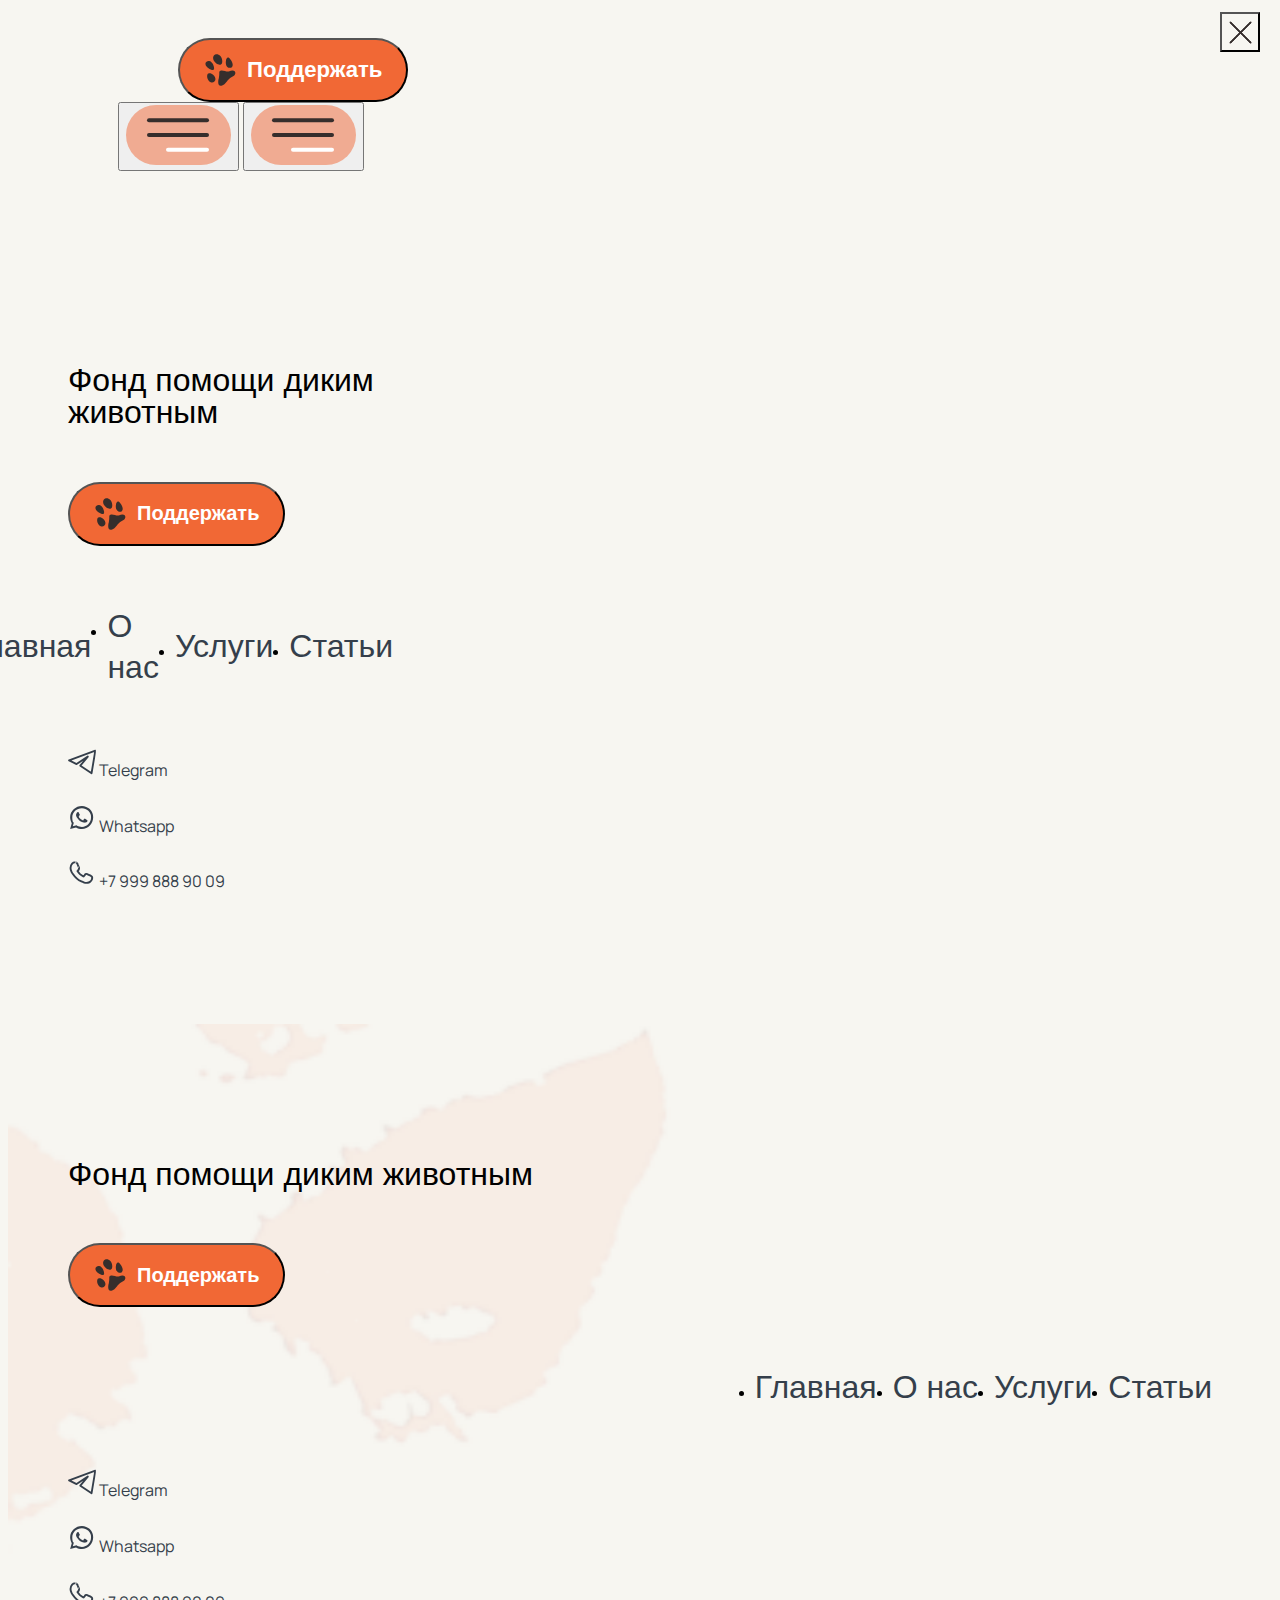
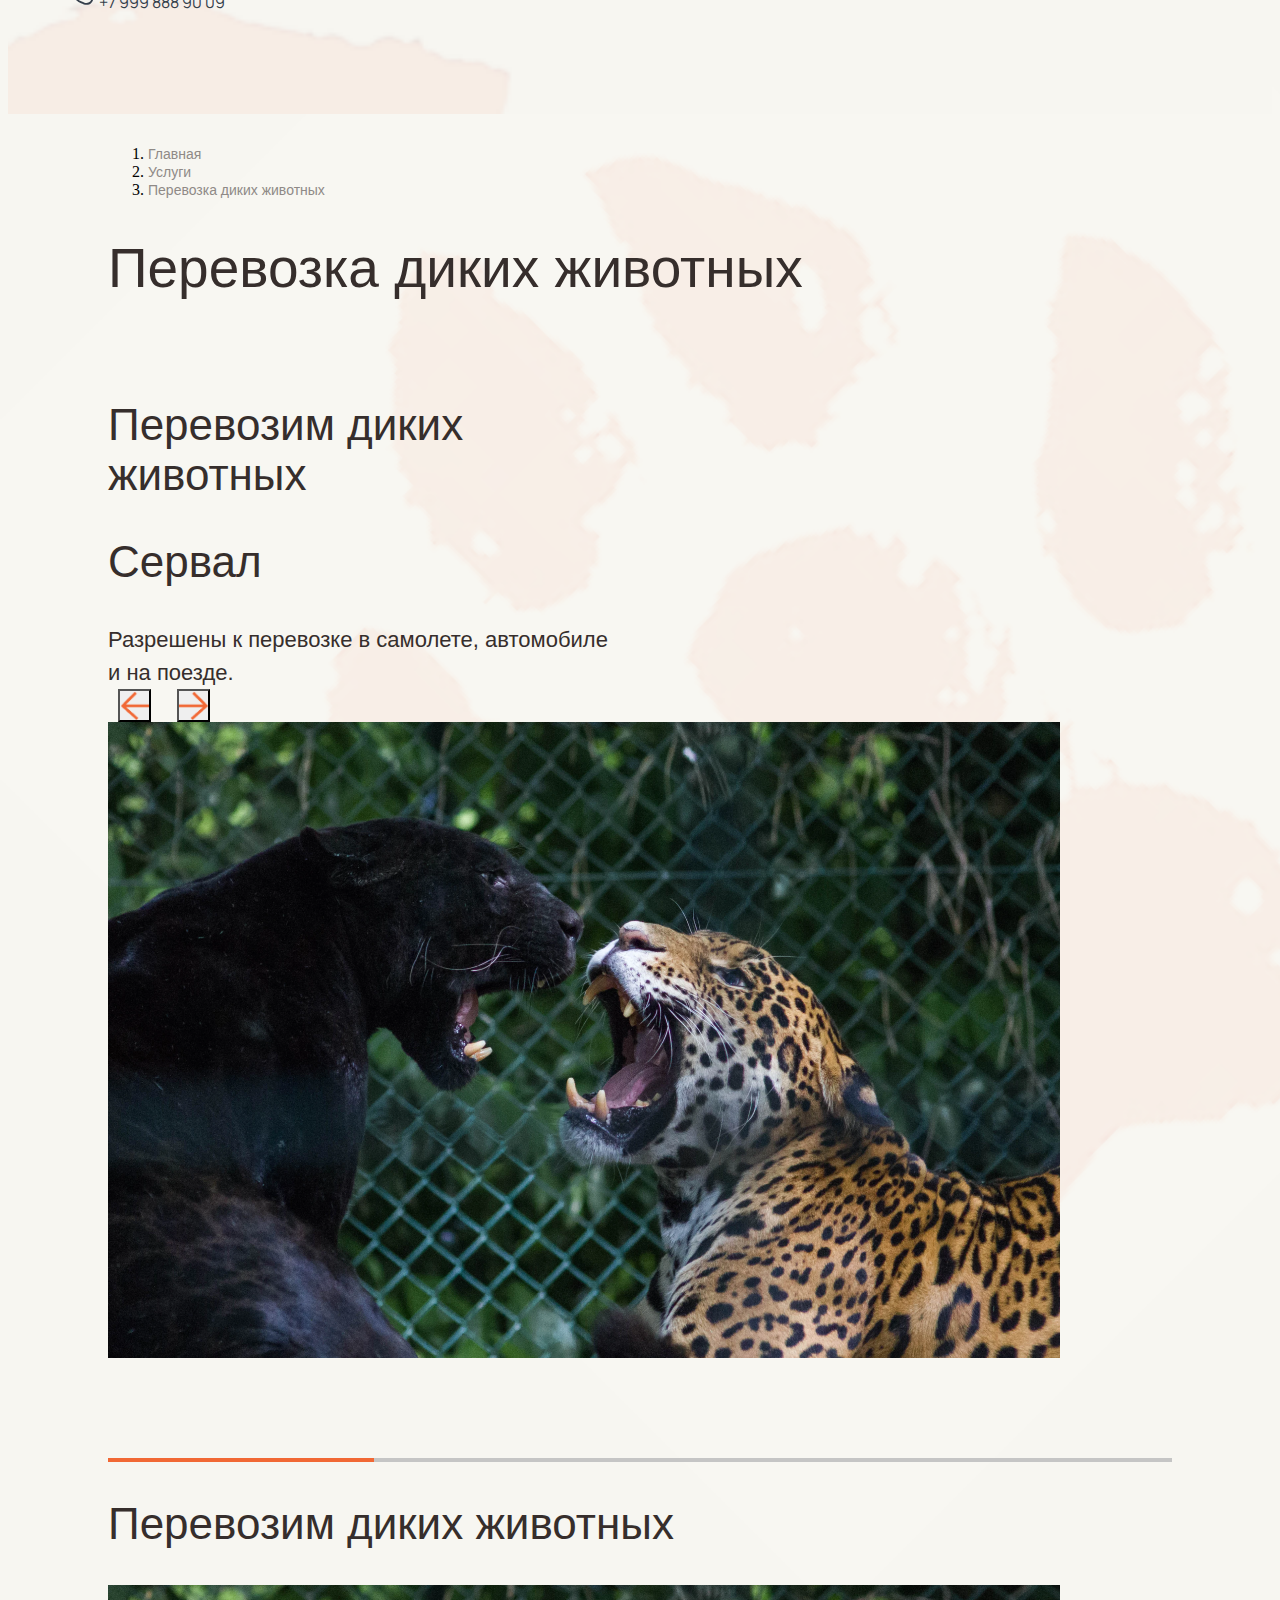
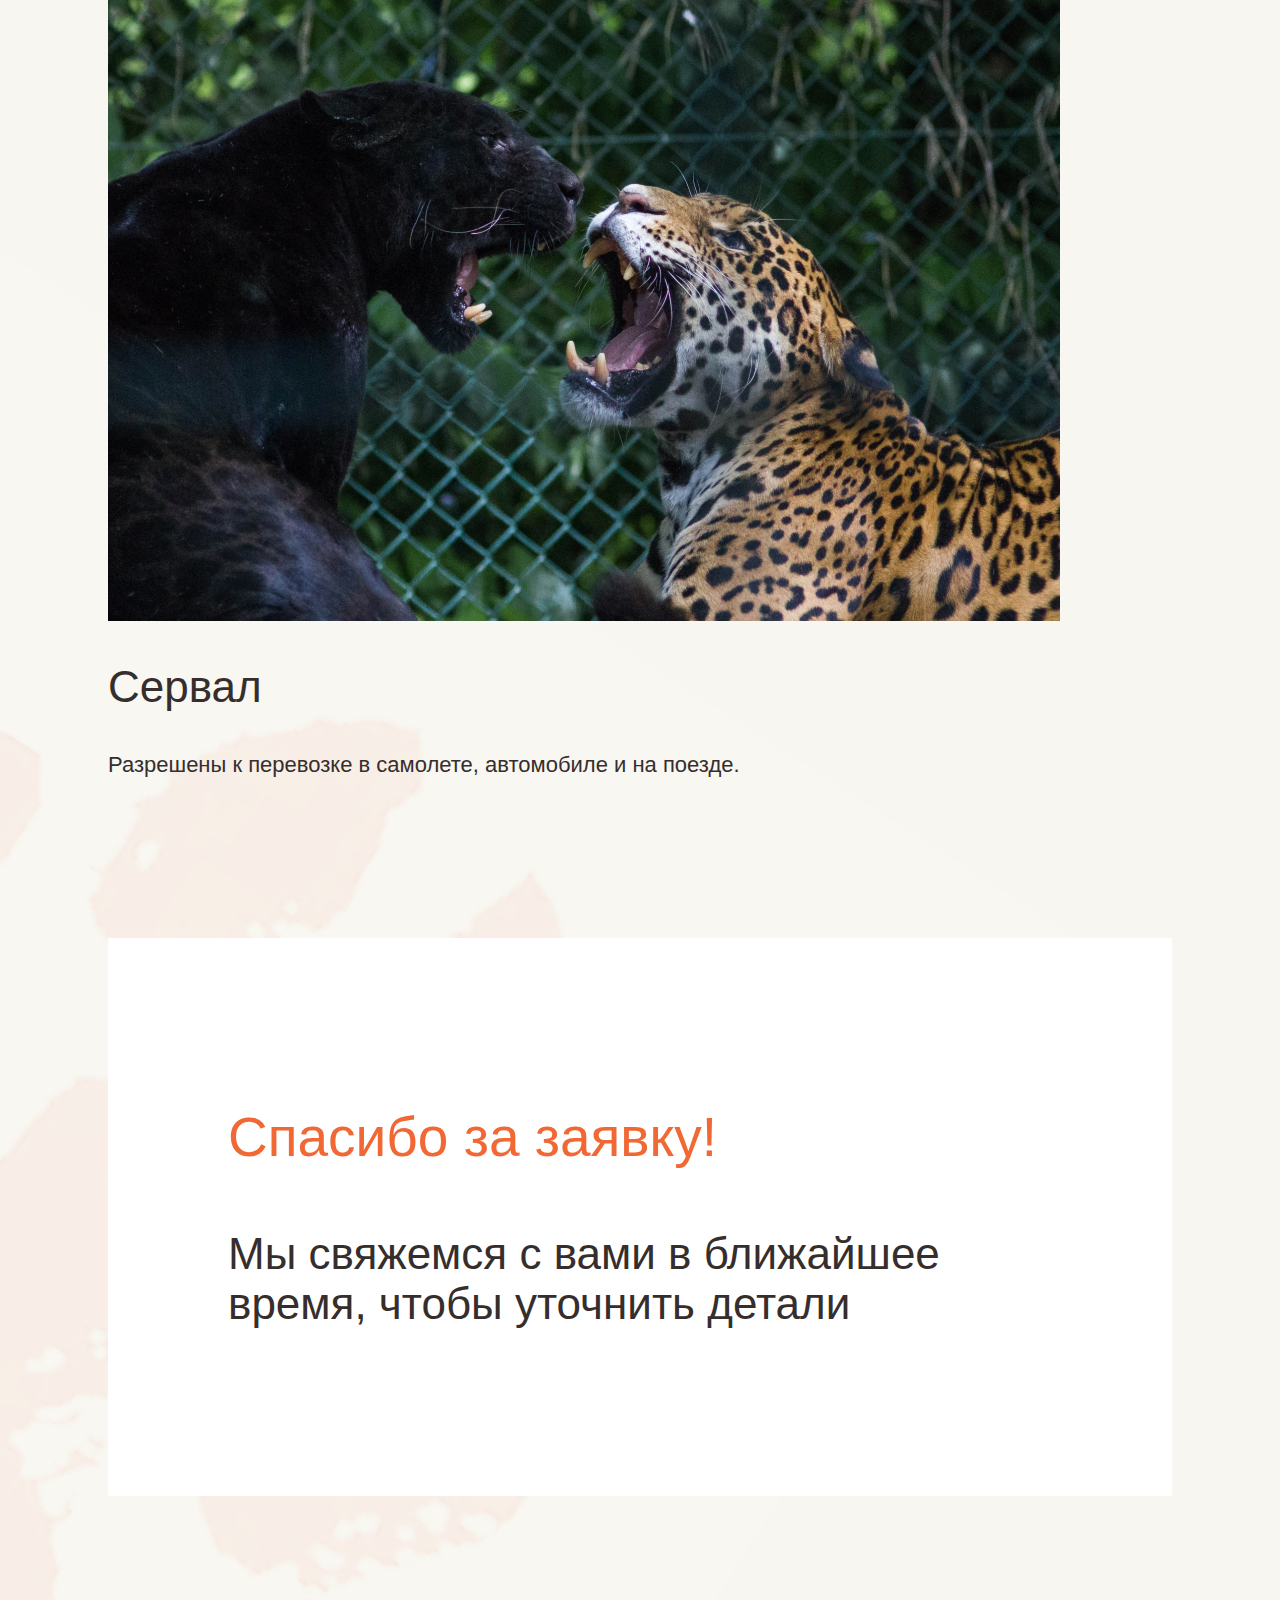
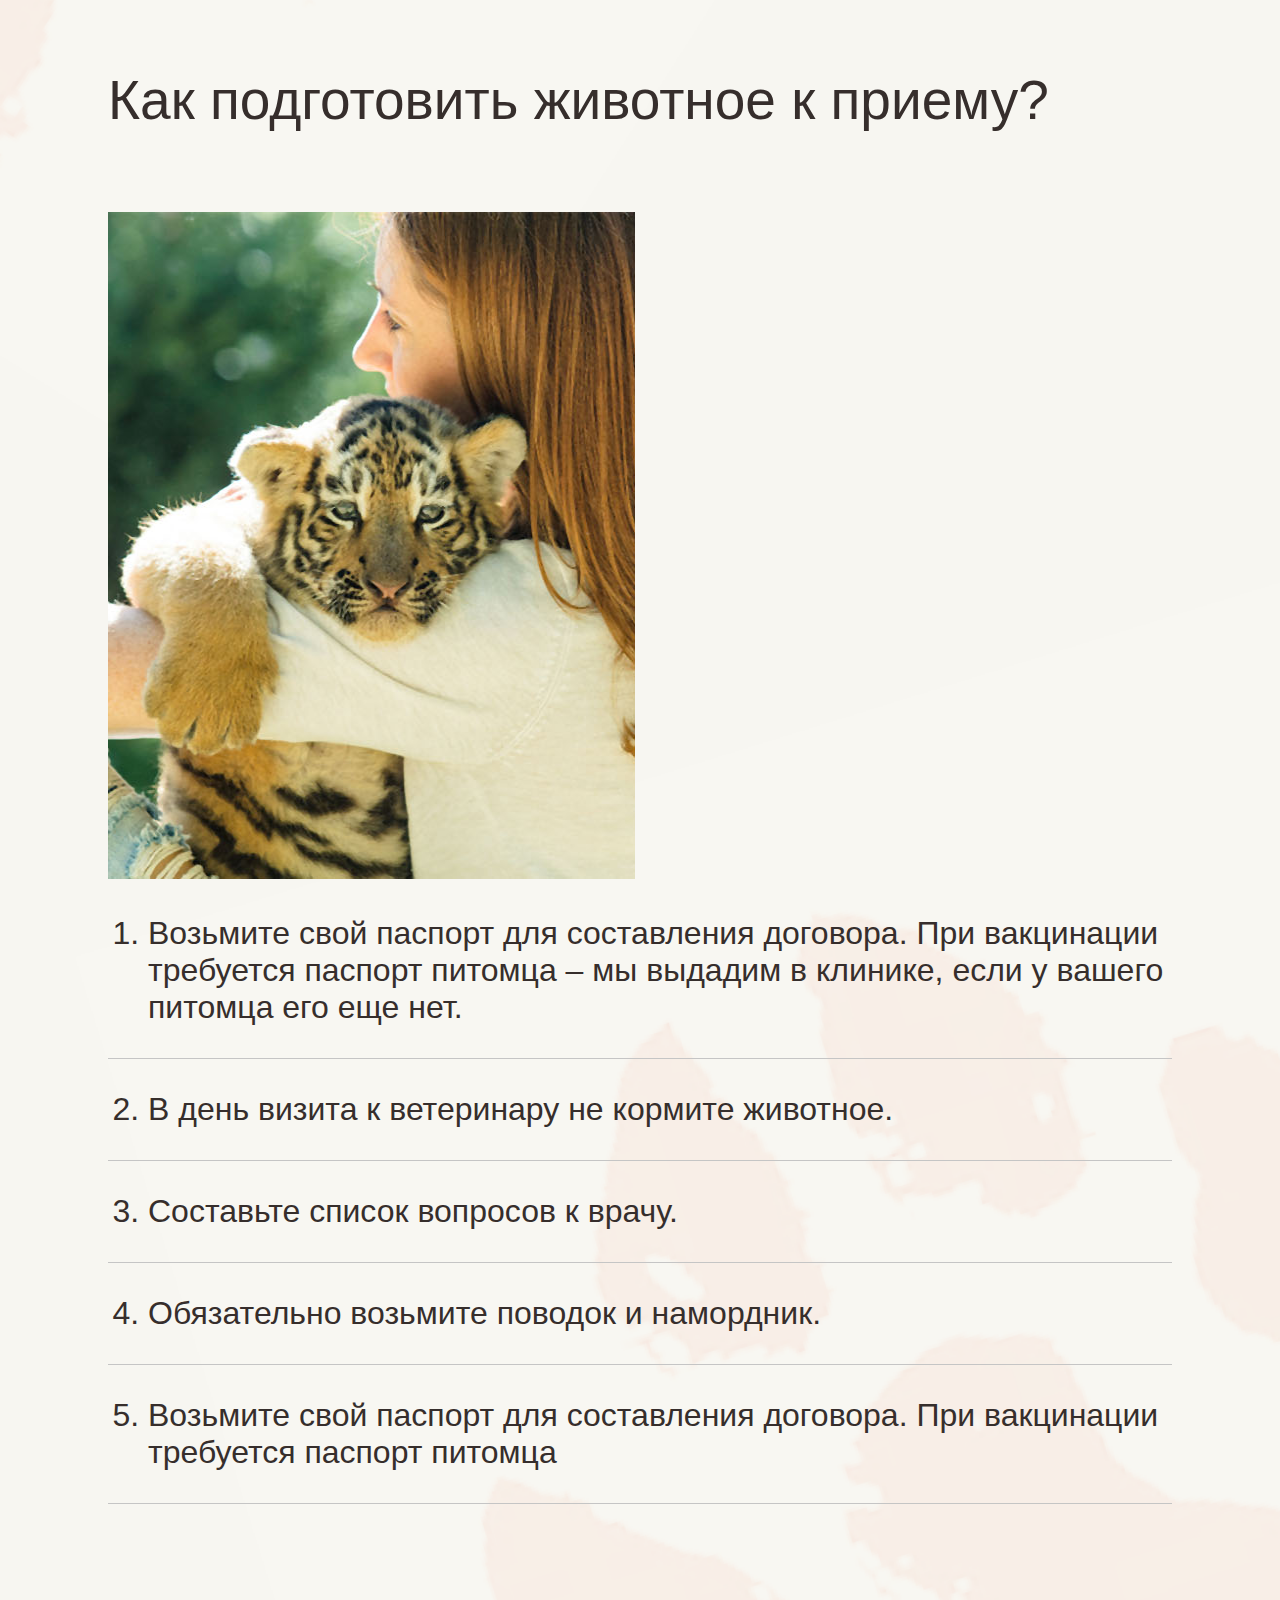
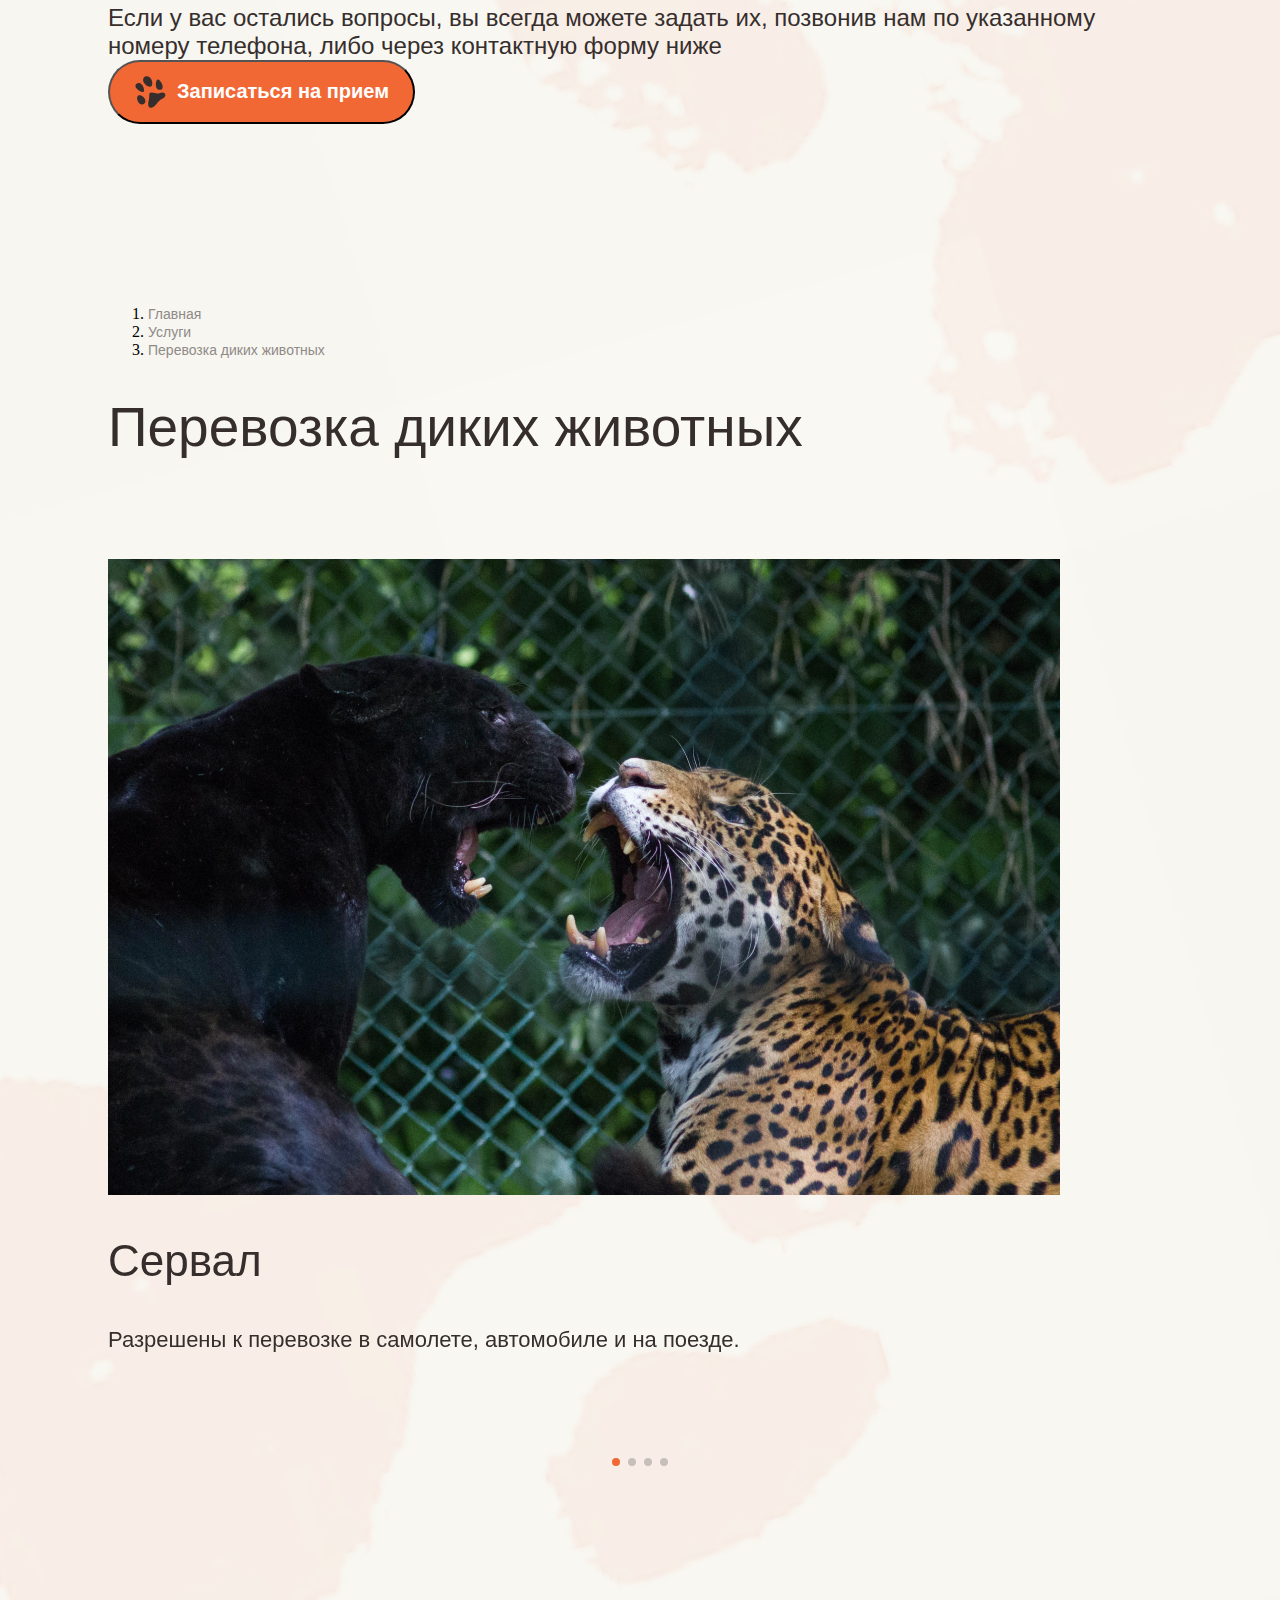
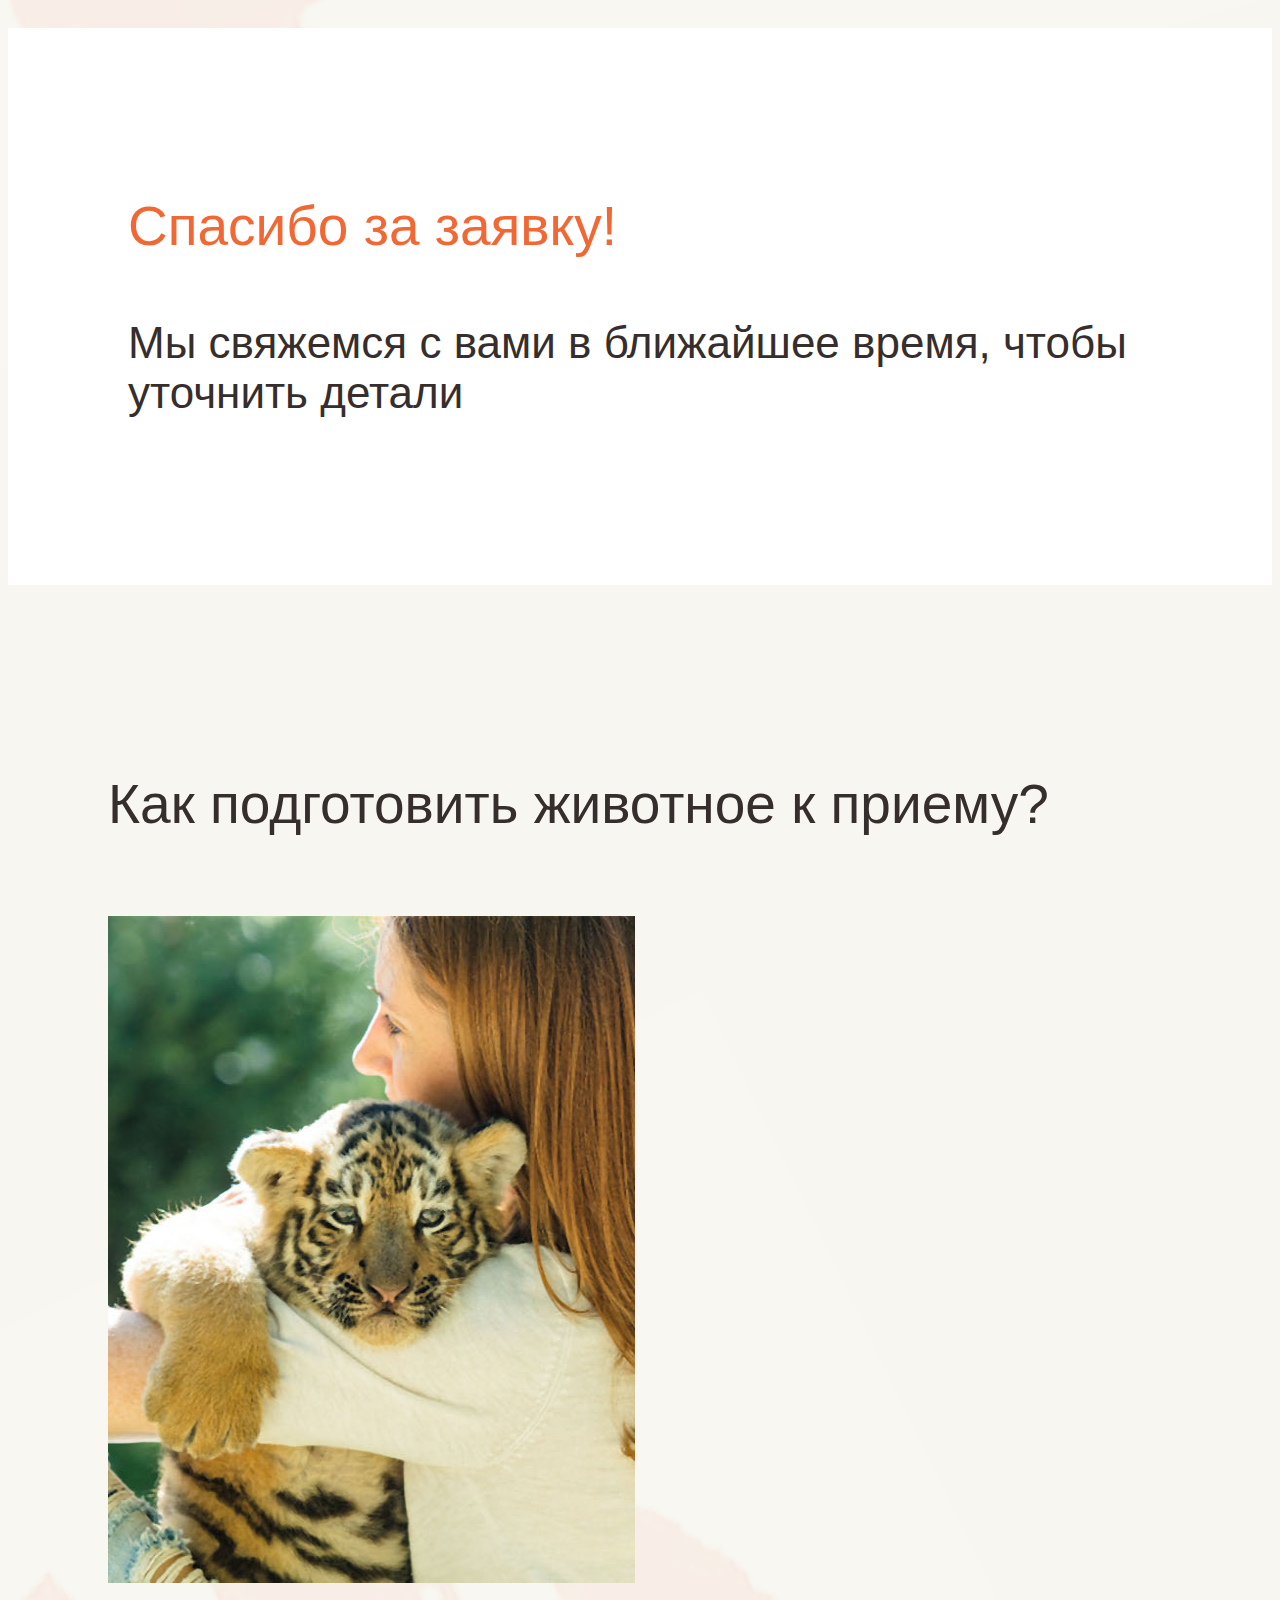
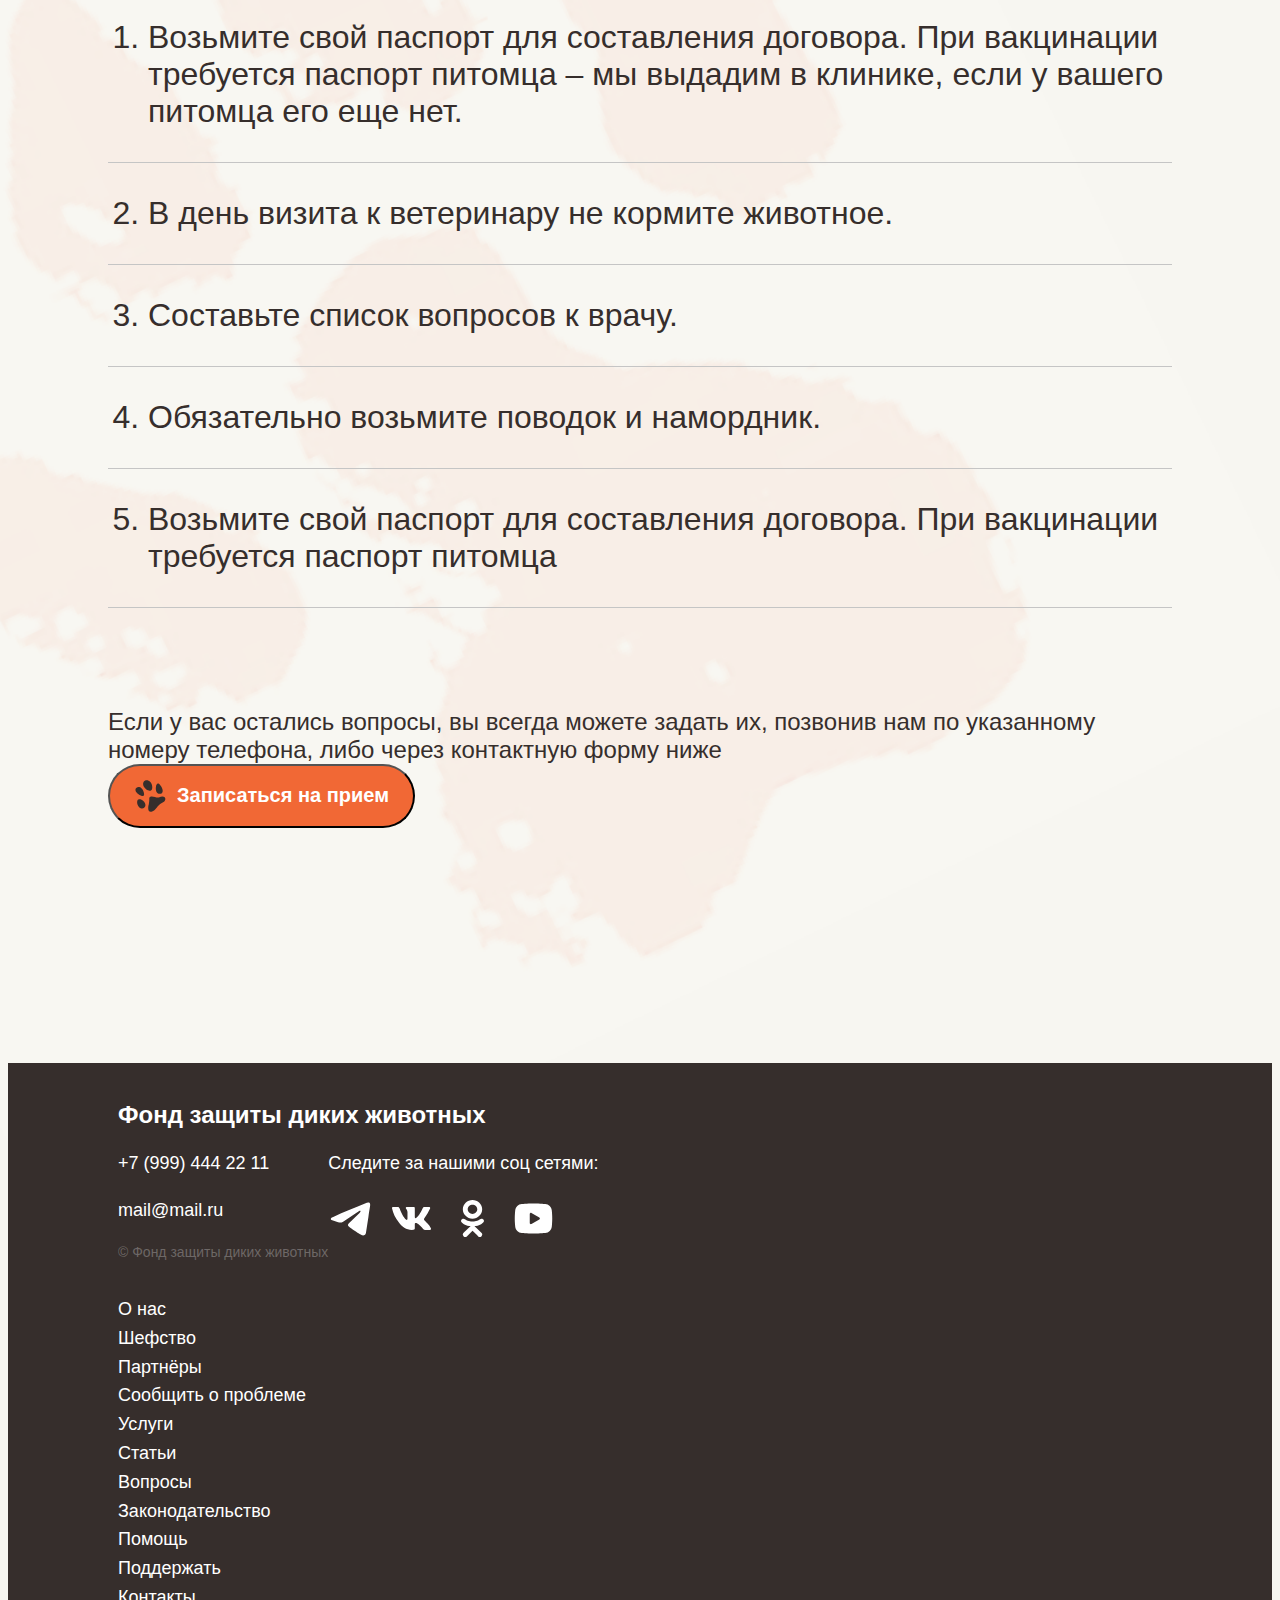
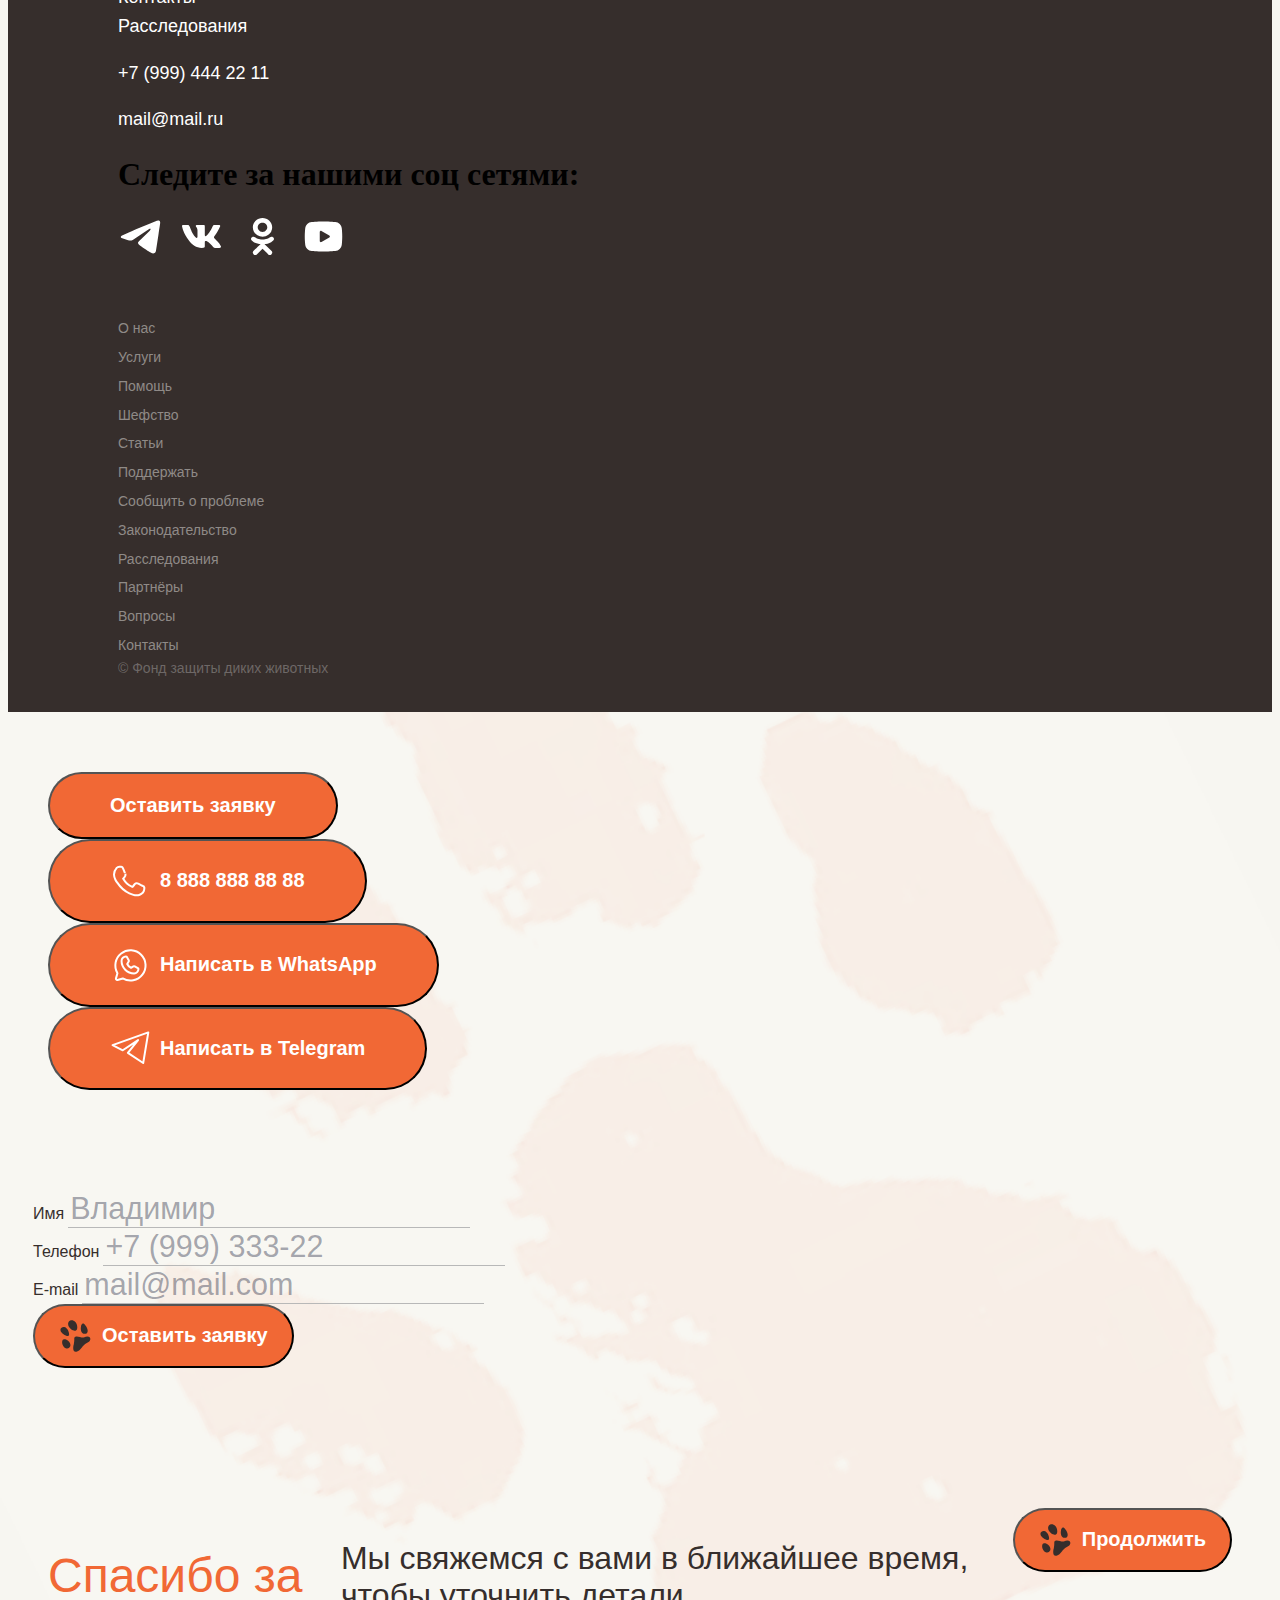
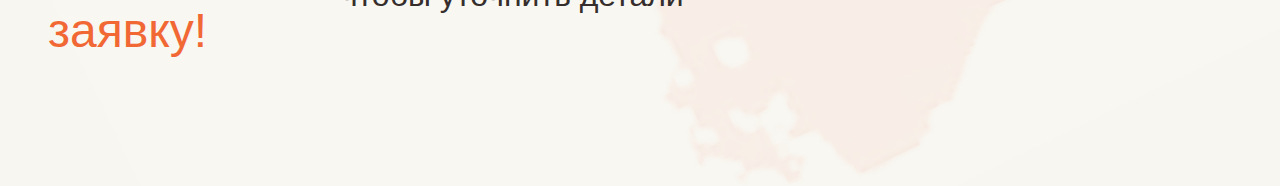
<file: accepted.html>
<!DOCTYPE html>
<html lang="en">
<head>
  <meta charset="UTF-8">
  <meta name="viewport" content="width=device-width, initial-scale=1.0, minimum-scale=1.0, maximum-scale=1.0">
  <link href="https://cdn.jsdelivr.net/npm/bootstrap@5.0.2/dist/css/bootstrap.min.css" rel="stylesheet" integrity="sha384-EVSTQN3/azprG1Anm3QDgpJLIm9Nao0Yz1ztcQTwFspd3yD65VohhpuuCOmLASjC" crossorigin="anonymous">
  <link rel="stylesheet" href="https://unpkg.com/swiper/swiper-bundle.min.css"/>
  <link rel="stylesheet" href="css/style.css" />
  <title>Перевозка диких животных - Accepted</title>
</head>
<body class="perevozkapage" id="perevozkapage">

  <nav class="navbar navbar-expand-lg bg-transparent">
    <div class="container-fluid justify-content-end">
      <button class="btn nav-btn" data-bs-toggle="modal" data-bs-target="#thanksModal">
        <svg xmlns="http://www.w3.org/2000/svg" width="33" height="34" viewBox="0 0 33 34" fill="none">
          <g clip-path="url(#clip0_387_80)">
            <path d="M8.81998 21.4452C10.8421 23.2363 11.4669 24.9111 11.4443 26.2555C11.4108 28.2452 9.39503 29.8457 7.44563 29.4457C6.59698 29.2716 5.64871 28.7809 4.72834 27.6905C2.52113 25.0755 3.09039 21.8228 3.67933 21.0737C4.20565 20.3192 5.97063 19.3373 8.81998 21.4452Z" fill="#362E2C"/>
            <path d="M12.0634 10.2661C7.80421 6.49323 8.99035 3.14792 10.3966 2.02421C10.4272 1.99973 10.4556 1.97708 10.4869 1.95338C10.8623 1.66845 13.5581 -0.166353 16.6119 3.32345C18.7337 5.74816 18.4327 9.84628 17.778 10.6791C17.1929 11.5178 15.2309 12.6093 12.0634 10.2661Z" fill="#362E2C"/>
            <path d="M9.88738 13.6644C8.07598 7.44856 4.34972 7.64004 2.55412 8.64753C2.18431 8.90768 1.92766 9.21549 1.76058 9.552C0.349192 12.3945 3.86172 15.2979 6.76802 16.5727C7.59531 16.9355 8.25214 17.0871 8.76677 17.0964C10.267 17.1238 10.3072 15.105 9.88738 13.6644Z" fill="#362E2C"/>
            <path d="M22.0099 7.1417C20.9155 13.5229 24.3491 14.9831 26.4045 14.8639C26.8509 14.7921 27.2165 14.6278 27.5141 14.3985C30.028 12.4615 28.1422 8.31278 26.088 5.89374C25.5033 5.20516 24.9792 4.78121 24.5207 4.54734C23.184 3.86558 22.2636 5.66278 22.0099 7.1417Z" fill="#362E2C"/>
            <path d="M14.8075 25.2312C15.6611 20.7306 14.9973 19.2553 15.4992 18.5408C17.2511 15.7245 22.4689 19.2877 24.7168 18.437C32.4743 15.5012 32.2292 21.3428 29.9389 22.6944C23.5805 25.9099 23.1724 28.8713 20.082 31.4799C13.8034 35.6166 13.5399 29.0347 14.8075 25.2312Z" fill="#362E2C"/>
          </g>
          <defs>
            <clipPath id="clip0_387_80">
              <rect width="33" height="33" fill="white" transform="translate(0 0.5)"/>
            </clipPath>
          </defs>
        </svg>
        Поддержать
      </button>
      <button class="navbar-toggler d-flex mx-4 desktop" type="button" data-bs-toggle="offcanvas" data-bs-target="#offcanvasRight" aria-controls="offcanvasRight">
        <svg class="menu-icon" width="105" height="60" viewBox="0 0 105 60" fill="none" xmlns="http://www.w3.org/2000/svg">
          <rect width="105" height="60" rx="30" fill="#F16835" fill-opacity="0.5"/>
          <path d="M23 15.1945H81" stroke="#362E2C" stroke-width="4" stroke-linecap="round"/>
          <path d="M23 30H81" stroke="#362E2C" stroke-width="4" stroke-linecap="round"/>
          <path d="M42 44.8056L81 44.8056" stroke="white" stroke-width="4" stroke-linecap="round"/>
        </svg>
    </button>
    <button class="navbar-toggler d-none mx-4 mobile" type="button" data-bs-toggle="modal" data-bs-target="#fullScreenModal">
      <svg class="menu-icon" width="105" height="60" viewBox="0 0 105 60" fill="none" xmlns="http://www.w3.org/2000/svg">
        <rect width="105" height="60" rx="30" fill="#F16835" fill-opacity="0.5"/>
        <path d="M23 15.1945H81" stroke="#362E2C" stroke-width="4" stroke-linecap="round"/>
        <path d="M23 30H81" stroke="#362E2C" stroke-width="4" stroke-linecap="round"/>
        <path d="M42 44.8056L81 44.8056" stroke="white" stroke-width="4" stroke-linecap="round"/>
      </svg>
  </button>
    </div>
  </nav>

  <div class="offcanvas offcanvas-end" tabindex="-1" id="offcanvasRight" aria-labelledby="offcanvasRightLabel">
    <div class="offcanvas-content">
      <button type="button" class="btn-close" data-bs-dismiss="offcanvas" aria-label="Close"></button>
      <h5 class="modal-title" id="fullScreenModalLabel">Фонд помощи диким животным</h5>           
      <div class="mt-4">
        <button class="btn cst-btn mt-lg-5 mt-md-3" data-bs-toggle="modal" data-bs-target="#contactModal">
          <svg xmlns="http://www.w3.org/2000/svg" width="33" height="34" viewBox="0 0 33 34" fill="none">
            <g clip-path="url(#clip0_387_80)">
              <path d="M8.81998 21.4452C10.8421 23.2363 11.4669 24.9111 11.4443 26.2555C11.4108 28.2452 9.39503 29.8457 7.44563 29.4457C6.59698 29.2716 5.64871 28.7809 4.72834 27.6905C2.52113 25.0755 3.09039 21.8228 3.67933 21.0737C4.20565 20.3192 5.97063 19.3373 8.81998 21.4452Z" fill="#362E2C"/>
              <path d="M12.0634 10.2661C7.80421 6.49323 8.99035 3.14792 10.3966 2.02421C10.4272 1.99973 10.4556 1.97708 10.4869 1.95338C10.8623 1.66845 13.5581 -0.166353 16.6119 3.32345C18.7337 5.74816 18.4327 9.84628 17.778 10.6791C17.1929 11.5178 15.2309 12.6093 12.0634 10.2661Z" fill="#362E2C"/>
              <path d="M9.88738 13.6644C8.07598 7.44856 4.34972 7.64004 2.55412 8.64753C2.18431 8.90768 1.92766 9.21549 1.76058 9.552C0.349192 12.3945 3.86172 15.2979 6.76802 16.5727C7.59531 16.9355 8.25214 17.0871 8.76677 17.0964C10.267 17.1238 10.3072 15.105 9.88738 13.6644Z" fill="#362E2C"/>
              <path d="M22.0099 7.1417C20.9155 13.5229 24.3491 14.9831 26.4045 14.8639C26.8509 14.7921 27.2165 14.6278 27.5141 14.3985C30.028 12.4615 28.1422 8.31278 26.088 5.89374C25.5033 5.20516 24.9792 4.78121 24.5207 4.54734C23.184 3.86558 22.2636 5.66278 22.0099 7.1417Z" fill="#362E2C"/>
              <path d="M14.8075 25.2312C15.6611 20.7306 14.9973 19.2553 15.4992 18.5408C17.2511 15.7245 22.4689 19.2877 24.7168 18.437C32.4743 15.5012 32.2292 21.3428 29.9389 22.6944C23.5805 25.9099 23.1724 28.8713 20.082 31.4799C13.8034 35.6166 13.5399 29.0347 14.8075 25.2312Z" fill="#362E2C"/>
            </g>
            <defs>
              <clipPath id="clip0_387_80">
                <rect width="33" height="33" fill="white" transform="translate(0 0.5)"/>
              </clipPath>
            </defs>
          </svg>
          Поддержать
        </button>
        <ul class="navbar-nav menu d-flex align-items-start">
          <li class="nav-item">
              <a class="nav-link" href="index.html">Главная</a>
          </li>
          <li class="nav-item">
              <a class="nav-link" href="aboutus.html">О нас</a>
          </li>
          <li class="nav-item">
              <a class="nav-link" href="services.html">Услуги</a>
          </li>
          <li class="nav-item">
              <a class="nav-link" href="articles.html">Статьи</a>
          </li>
      </ul>

      <div class="menu-contacts">
        <div class="menu-contact-item d-flex flex-row align-items-center">
          <svg xmlns="http://www.w3.org/2000/svg" width="28" height="28" viewBox="0 0 28 28" fill="none">
            <g clip-path="url(#clip0_334_753)">
            <path d="M27.3204 2.67847L1.07031 12.3212L8.57034 16.0711L19.8204 8.57123L12.3203 17.6782L23.5704 25.1781L27.3204 2.67847Z" stroke="#353F4B" stroke-width="1.86877" stroke-linejoin="round"/>
            </g>
            <defs>
            <clipPath id="clip0_334_753">
            <rect width="27.8572" height="27.8567" fill="white"/>
            </clipPath>
            </defs>
          </svg>
          Telegram
        </div>
        <div class="menu-contact-item d-flex flex-row align-items-center">
          <svg xmlns="http://www.w3.org/2000/svg" width="28" height="29" viewBox="0 0 28 29" fill="none">
            <path d="M21.9641 6.21354C20.9028 5.14692 19.6072 4.64616 18.2141 4.07072C16.8209 3.49528 15.4368 2.99408 13.9283 2.99931C7.60796 2.99931 2.14258 7.9605 2.14258 14.2491C2.14258 16.2647 2.75421 18.4143 3.74973 20.1419L2.14258 26.0347L8.03545 24.4275C9.71394 25.3374 12.0067 26.0347 13.9283 26.0347C20.2487 26.0347 25.1784 20.5378 25.1784 14.2491C25.1784 11.197 24.1287 8.36734 21.9641 6.21354ZM13.9283 23.8918C12.2151 23.8918 10.577 23.6843 9.10688 22.8204L8.57117 22.2847L4.82116 23.3561L5.89259 19.6062H5.35687C4.40505 18.0939 4.28676 16.0335 4.28544 14.2491C4.28544 9.02012 8.67293 5.14213 13.9283 5.14213C16.475 5.14213 18.5627 6.02391 20.3569 7.82066C21.2453 8.70057 22.0209 9.88225 22.4998 11.0349C22.9787 12.1875 23.0402 13.0019 23.0355 14.2491C23.0586 19.4781 19.1837 23.8918 13.9283 23.8918ZM18.7498 16.9277C18.4604 16.7895 17.3973 15.9599 17.1426 15.8563C16.8764 15.7641 16.268 15.5798 16.0712 15.8563C15.8744 16.1442 15.6975 16.7434 15.5355 16.9277C15.3734 17.1235 15.2892 17.6131 14.9998 17.4634C14.7104 17.3252 13.4093 16.8237 12.3212 15.8563C11.4646 15.0961 10.8877 14.0014 10.714 13.7134C10.552 13.4255 11.0993 13.3275 11.2497 13.1777C11.3771 13.051 11.1108 12.8033 11.2497 12.642C11.3887 12.4808 11.6929 12.2906 11.7855 12.1063C11.8781 11.9105 11.8549 11.7088 11.7855 11.5706C11.716 11.4324 10.9455 10.0037 10.714 9.42778C10.4825 8.87493 10.352 8.90359 10.1783 8.89207H9.6426C9.44581 8.89207 9.37313 9.13984 9.10688 9.42778C8.85222 9.71572 8.03545 10.7012 8.03545 12.1063C8.03545 13.5115 8.96798 14.6006 9.10688 14.7848C9.24579 14.9806 11.0575 17.8381 13.9283 19.0705C14.6113 19.3699 15.1187 19.4795 15.5355 19.6062C16.2184 19.825 16.6449 19.6753 17.1426 19.6062C17.6983 19.5256 19.054 19.2028 19.2855 18.5348C19.5286 17.8668 19.3665 17.0544 19.2855 16.9277C19.2045 16.801 19.0392 17.0659 18.7498 16.9277Z" fill="#353F4B"/>
          </svg>
          Whatsapp
        </div>
        <div class="menu-contact-item d-flex flex-row align-items-center">
          <svg xmlns="http://www.w3.org/2000/svg" width="28" height="29" viewBox="0 0 28 29" fill="none">
            <path d="M19.2621 16.0969L19.2382 16.087L19.2137 16.0784C19.2067 16.0759 19.1993 16.0733 19.1917 16.0706C18.9922 16 18.6088 15.8643 18.1956 15.9108C17.663 15.9708 17.2825 16.2865 17.0138 16.6709L17.0086 16.6784L17.0036 16.6859C16.7348 17.0864 15.9838 18.0029 15.6385 18.4109L15.6275 18.4055C15.5413 18.3636 15.4346 18.3169 15.3095 18.2621C14.6277 17.9636 13.3986 17.4254 11.9487 16.1125L11.948 16.1119C10.7195 15.0016 9.85985 13.6435 9.50532 13.0536C9.68391 12.8712 9.9101 12.5943 10.0898 12.3744C10.1593 12.2893 10.2219 12.2127 10.2721 12.1534C10.5666 11.8052 10.7148 11.502 10.8494 11.2267C10.863 11.1989 10.8764 11.1715 10.8898 11.1443L10.8948 11.1341L10.8995 11.1239C11.2277 10.4173 11.0336 9.81432 10.8506 9.44344C10.8509 9.4442 10.8511 9.44459 10.8511 9.44459C10.8512 9.44458 10.8467 9.43506 10.8359 9.41067C10.8244 9.38473 10.8094 9.35009 10.7909 9.30659C10.7538 9.21979 10.7057 9.10498 10.649 8.96811C10.5356 8.69478 10.3907 8.3407 10.2367 7.96164C9.92853 7.20325 9.58665 6.35199 9.39214 5.85925L9.39223 5.85921L9.38708 5.8467C9.14787 5.26496 8.82313 4.81058 8.3354 4.5731C7.92299 4.37229 7.38801 4.3963 7.46887 4.40176L7.43668 4.39959H7.40441H6.46313C5.9031 4.39959 5.12013 4.6029 4.46081 5.32908L4.45371 5.33689L4.44679 5.34486C4.41551 5.38088 4.37839 5.42207 4.33645 5.46858C3.81011 6.05247 2.52605 7.4769 2.52605 10.0852C2.52605 11.51 3.03327 12.8573 3.52954 13.8472C4.02102 14.8275 4.5421 15.5355 4.68493 15.7284C4.69392 15.7416 4.70647 15.7603 4.7225 15.7841C5.17745 16.4611 8.44505 21.3232 13.3714 23.4786C14.5705 24.0138 15.5086 24.3241 16.2335 24.5486C17.5855 24.9881 18.8076 24.9112 19.7161 24.7828L19.722 24.7819C20.376 24.6853 21.2278 24.3136 21.9475 23.8448C22.6433 23.3916 23.4548 22.6938 23.7599 21.8066C23.9919 21.1556 24.1122 20.5447 24.1533 20.0473C24.1739 19.799 24.176 19.5634 24.1569 19.3553C24.142 19.1934 24.1037 18.8959 23.9415 18.6377C23.7394 18.3159 23.4537 18.1399 23.2571 18.0338C23.1449 17.9733 22.9865 17.899 22.8392 17.8299C22.7633 17.7943 22.6904 17.7601 22.6282 17.7299C22.5252 17.6798 22.3157 17.5764 22.0487 17.4445C21.1564 17.0039 19.621 16.2457 19.2621 16.0969Z" stroke="#353F4B" stroke-width="1.91274"/>
          </svg>
          +7 999 888 90 09
        </div>
      </div>
      </div>
    </div>
  </div>

  <div class="modal fade" id="fullScreenModal" tabindex="-1" aria-labelledby="fullScreenModalLabel" aria-hidden="true">
    <div class="modal-dialog modal-fullscreen">
      <div class="modal-content">
        <button type="button" class="btn-close" data-bs-dismiss="modal" aria-label="Close"></button>
        <h5 class="modal-title" id="fullScreenModalLabel">Фонд помощи диким животным</h5>           
        <div class="mt-4">
          <button class="btn cst-btn mt-lg-5 mt-md-3" data-bs-toggle="modal" data-bs-target="#contactModal">
            <svg xmlns="http://www.w3.org/2000/svg" width="33" height="34" viewBox="0 0 33 34" fill="none">
              <g clip-path="url(#clip0_387_80)">
                <path d="M8.81998 21.4452C10.8421 23.2363 11.4669 24.9111 11.4443 26.2555C11.4108 28.2452 9.39503 29.8457 7.44563 29.4457C6.59698 29.2716 5.64871 28.7809 4.72834 27.6905C2.52113 25.0755 3.09039 21.8228 3.67933 21.0737C4.20565 20.3192 5.97063 19.3373 8.81998 21.4452Z" fill="#362E2C"/>
                <path d="M12.0634 10.2661C7.80421 6.49323 8.99035 3.14792 10.3966 2.02421C10.4272 1.99973 10.4556 1.97708 10.4869 1.95338C10.8623 1.66845 13.5581 -0.166353 16.6119 3.32345C18.7337 5.74816 18.4327 9.84628 17.778 10.6791C17.1929 11.5178 15.2309 12.6093 12.0634 10.2661Z" fill="#362E2C"/>
                <path d="M9.88738 13.6644C8.07598 7.44856 4.34972 7.64004 2.55412 8.64753C2.18431 8.90768 1.92766 9.21549 1.76058 9.552C0.349192 12.3945 3.86172 15.2979 6.76802 16.5727C7.59531 16.9355 8.25214 17.0871 8.76677 17.0964C10.267 17.1238 10.3072 15.105 9.88738 13.6644Z" fill="#362E2C"/>
                <path d="M22.0099 7.1417C20.9155 13.5229 24.3491 14.9831 26.4045 14.8639C26.8509 14.7921 27.2165 14.6278 27.5141 14.3985C30.028 12.4615 28.1422 8.31278 26.088 5.89374C25.5033 5.20516 24.9792 4.78121 24.5207 4.54734C23.184 3.86558 22.2636 5.66278 22.0099 7.1417Z" fill="#362E2C"/>
                <path d="M14.8075 25.2312C15.6611 20.7306 14.9973 19.2553 15.4992 18.5408C17.2511 15.7245 22.4689 19.2877 24.7168 18.437C32.4743 15.5012 32.2292 21.3428 29.9389 22.6944C23.5805 25.9099 23.1724 28.8713 20.082 31.4799C13.8034 35.6166 13.5399 29.0347 14.8075 25.2312Z" fill="#362E2C"/>
              </g>
              <defs>
                <clipPath id="clip0_387_80">
                  <rect width="33" height="33" fill="white" transform="translate(0 0.5)"/>
                </clipPath>
              </defs>
            </svg>
            Поддержать
          </button>
          <ul class="navbar-nav menu d-flex align-items-start">
            <li class="nav-item">
                <a class="nav-link" href="index.html">Главная</a>
            </li>
            <li class="nav-item">
                <a class="nav-link" href="aboutus.html">О нас</a>
            </li>
            <li class="nav-item">
                <a class="nav-link" href="services.html">Услуги</a>
            </li>
            <li class="nav-item">
                <a class="nav-link" href="articles.html">Статьи</a>
            </li>
        </ul>

        <div class="menu-contacts">
          <div class="menu-contact-item d-flex flex-row align-items-center">
            <svg xmlns="http://www.w3.org/2000/svg" width="28" height="28" viewBox="0 0 28 28" fill="none">
              <g clip-path="url(#clip0_334_753)">
              <path d="M27.3204 2.67847L1.07031 12.3212L8.57034 16.0711L19.8204 8.57123L12.3203 17.6782L23.5704 25.1781L27.3204 2.67847Z" stroke="#353F4B" stroke-width="1.86877" stroke-linejoin="round"/>
              </g>
              <defs>
              <clipPath id="clip0_334_753">
              <rect width="27.8572" height="27.8567" fill="white"/>
              </clipPath>
              </defs>
            </svg>
            Telegram
          </div>
          <div class="menu-contact-item d-flex flex-row align-items-center">
            <svg xmlns="http://www.w3.org/2000/svg" width="28" height="29" viewBox="0 0 28 29" fill="none">
              <path d="M21.9641 6.21354C20.9028 5.14692 19.6072 4.64616 18.2141 4.07072C16.8209 3.49528 15.4368 2.99408 13.9283 2.99931C7.60796 2.99931 2.14258 7.9605 2.14258 14.2491C2.14258 16.2647 2.75421 18.4143 3.74973 20.1419L2.14258 26.0347L8.03545 24.4275C9.71394 25.3374 12.0067 26.0347 13.9283 26.0347C20.2487 26.0347 25.1784 20.5378 25.1784 14.2491C25.1784 11.197 24.1287 8.36734 21.9641 6.21354ZM13.9283 23.8918C12.2151 23.8918 10.577 23.6843 9.10688 22.8204L8.57117 22.2847L4.82116 23.3561L5.89259 19.6062H5.35687C4.40505 18.0939 4.28676 16.0335 4.28544 14.2491C4.28544 9.02012 8.67293 5.14213 13.9283 5.14213C16.475 5.14213 18.5627 6.02391 20.3569 7.82066C21.2453 8.70057 22.0209 9.88225 22.4998 11.0349C22.9787 12.1875 23.0402 13.0019 23.0355 14.2491C23.0586 19.4781 19.1837 23.8918 13.9283 23.8918ZM18.7498 16.9277C18.4604 16.7895 17.3973 15.9599 17.1426 15.8563C16.8764 15.7641 16.268 15.5798 16.0712 15.8563C15.8744 16.1442 15.6975 16.7434 15.5355 16.9277C15.3734 17.1235 15.2892 17.6131 14.9998 17.4634C14.7104 17.3252 13.4093 16.8237 12.3212 15.8563C11.4646 15.0961 10.8877 14.0014 10.714 13.7134C10.552 13.4255 11.0993 13.3275 11.2497 13.1777C11.3771 13.051 11.1108 12.8033 11.2497 12.642C11.3887 12.4808 11.6929 12.2906 11.7855 12.1063C11.8781 11.9105 11.8549 11.7088 11.7855 11.5706C11.716 11.4324 10.9455 10.0037 10.714 9.42778C10.4825 8.87493 10.352 8.90359 10.1783 8.89207H9.6426C9.44581 8.89207 9.37313 9.13984 9.10688 9.42778C8.85222 9.71572 8.03545 10.7012 8.03545 12.1063C8.03545 13.5115 8.96798 14.6006 9.10688 14.7848C9.24579 14.9806 11.0575 17.8381 13.9283 19.0705C14.6113 19.3699 15.1187 19.4795 15.5355 19.6062C16.2184 19.825 16.6449 19.6753 17.1426 19.6062C17.6983 19.5256 19.054 19.2028 19.2855 18.5348C19.5286 17.8668 19.3665 17.0544 19.2855 16.9277C19.2045 16.801 19.0392 17.0659 18.7498 16.9277Z" fill="#353F4B"/>
            </svg>
            Whatsapp
          </div>
          <div class="menu-contact-item d-flex flex-row align-items-center">
            <svg xmlns="http://www.w3.org/2000/svg" width="28" height="29" viewBox="0 0 28 29" fill="none">
              <path d="M19.2621 16.0969L19.2382 16.087L19.2137 16.0784C19.2067 16.0759 19.1993 16.0733 19.1917 16.0706C18.9922 16 18.6088 15.8643 18.1956 15.9108C17.663 15.9708 17.2825 16.2865 17.0138 16.6709L17.0086 16.6784L17.0036 16.6859C16.7348 17.0864 15.9838 18.0029 15.6385 18.4109L15.6275 18.4055C15.5413 18.3636 15.4346 18.3169 15.3095 18.2621C14.6277 17.9636 13.3986 17.4254 11.9487 16.1125L11.948 16.1119C10.7195 15.0016 9.85985 13.6435 9.50532 13.0536C9.68391 12.8712 9.9101 12.5943 10.0898 12.3744C10.1593 12.2893 10.2219 12.2127 10.2721 12.1534C10.5666 11.8052 10.7148 11.502 10.8494 11.2267C10.863 11.1989 10.8764 11.1715 10.8898 11.1443L10.8948 11.1341L10.8995 11.1239C11.2277 10.4173 11.0336 9.81432 10.8506 9.44344C10.8509 9.4442 10.8511 9.44459 10.8511 9.44459C10.8512 9.44458 10.8467 9.43506 10.8359 9.41067C10.8244 9.38473 10.8094 9.35009 10.7909 9.30659C10.7538 9.21979 10.7057 9.10498 10.649 8.96811C10.5356 8.69478 10.3907 8.3407 10.2367 7.96164C9.92853 7.20325 9.58665 6.35199 9.39214 5.85925L9.39223 5.85921L9.38708 5.8467C9.14787 5.26496 8.82313 4.81058 8.3354 4.5731C7.92299 4.37229 7.38801 4.3963 7.46887 4.40176L7.43668 4.39959H7.40441H6.46313C5.9031 4.39959 5.12013 4.6029 4.46081 5.32908L4.45371 5.33689L4.44679 5.34486C4.41551 5.38088 4.37839 5.42207 4.33645 5.46858C3.81011 6.05247 2.52605 7.4769 2.52605 10.0852C2.52605 11.51 3.03327 12.8573 3.52954 13.8472C4.02102 14.8275 4.5421 15.5355 4.68493 15.7284C4.69392 15.7416 4.70647 15.7603 4.7225 15.7841C5.17745 16.4611 8.44505 21.3232 13.3714 23.4786C14.5705 24.0138 15.5086 24.3241 16.2335 24.5486C17.5855 24.9881 18.8076 24.9112 19.7161 24.7828L19.722 24.7819C20.376 24.6853 21.2278 24.3136 21.9475 23.8448C22.6433 23.3916 23.4548 22.6938 23.7599 21.8066C23.9919 21.1556 24.1122 20.5447 24.1533 20.0473C24.1739 19.799 24.176 19.5634 24.1569 19.3553C24.142 19.1934 24.1037 18.8959 23.9415 18.6377C23.7394 18.3159 23.4537 18.1399 23.2571 18.0338C23.1449 17.9733 22.9865 17.899 22.8392 17.8299C22.7633 17.7943 22.6904 17.7601 22.6282 17.7299C22.5252 17.6798 22.3157 17.5764 22.0487 17.4445C21.1564 17.0039 19.621 16.2457 19.2621 16.0969Z" stroke="#353F4B" stroke-width="1.91274"/>
            </svg>
            +7 999 888 90 09
          </div>
        </div>
        </div>
      </div>
    </div>
  </div>

  
  <div class="wrapper desktop">
    <div class="container-fluid">
      <nav aria-label="breadcrumb">
        <ol class="breadcrumb mb-md-2">
          <li class="breadcrumb-item"><a href="index.html">Главная</a></li>
          <li class="breadcrumb-item"><a href="services.html">Услуги</a></li>
          <li class="breadcrumb-item"><a href="perevozka.html">Перевозка диких животных</a></li>
        </ol>
      </nav>

      <h1 class="title my-lg-5 my-lg-3">Перевозка диких животных</h1>
      
      <div class="perevozka" id="perevozka">
        <div class="row perevozka-desktop">
          <div class="col-lg-5 col-md-12 left-block d-flex flex-column justify-content-between">
            <div>
              <h2 class="title-h2">
                Перевозим диких <br> животных
              </h2>
            </div>
            <div>
              <h2 class="title-h2">
                Сервал
              </h2>
              <p class="subtitle-h2 mt-5 pb-4">
                Разрешены к перевозке в самолете, автомобиле<br> и на поезде. 
              </p>
              <div class="arrows mt-5">
                <button class="btn border-0 bg-transparent swiper-button-prev">
                  <svg xmlns="http://www.w3.org/2000/svg" width="33" height="32" viewBox="0 0 33 32" fill="none">
                    <path d="M16.3302 2.92004L3 16.3914M3 16.3914L18 29.8626M3 16.3914H33" stroke="#F16835" stroke-width="3" stroke-linecap="square"/>
                  </svg>
                </button>
                <button class="btn border-0 bg-transparent swiper-button-next">
                  <svg xmlns="http://www.w3.org/2000/svg" width="33" height="32" viewBox="0 0 33 32" fill="none">
                    <path d="M16.6698 2.92004L30 16.3914M30 16.3914L15 29.8626M30 16.3914H0" stroke="#F16835" stroke-width="3" stroke-linecap="square"/>
                  </svg>
                </button>
              </div>
            </div>
          </div>
          <div class="col-lg-7">
            <div class="swiper desktopOneSwiper">
              <div class="swiper-wrapper">
                <div class="swiper-slide">
                  <img class="img-fluid" src="assets/img/perevozkaimg.png" />
                </div>
                <div class="swiper-slide">
                  <img class="img-fluid" src="assets/img/perevozkaimg.png" />
                </div>
                <div class="swiper-slide">
                  <img class="img-fluid" src="assets/img/perevozkaimg.png" />
                </div>
                <div class="swiper-slide">
                  <img class="img-fluid" src="assets/img/perevozkaimg.png" />
                </div>
              </div>
              <div class="swiper-pagination-progressbar"></div>
            </div>
          </div>
        </div>
        <div class="row d-none perevozka-mobile">
          <div class="col-lg-5 col-md-12 left-block">
            <div>
              <h2 class="title-h2">
                Перевозим диких животных
              </h2>
            </div>
            <img class="img-fluid" src="assets/img/perevozkaimg.png" />
            <div>
              <h2 class="title-h2">
                Сервал
              </h2>
              <p class="subtitle-h2 mt-2 mb-0">
                Разрешены к перевозке в самолете, автомобиле и на поезде. 
              </p>
            </div>
          </div>
        </div>
      </div>
      
      <div class="zayavka" id="zayavka">
        <div class="zayavka-container-accepted">
         <div class="col-lg-12 col-md-12 d-flex flex-column justify-content-between">
          <h1 class="title">Спасибо за заявку!</h1>
          <h2 class="title-h2">Мы свяжемся с вами в ближайшее время, чтобы уточнить детали</h2>
         </div>
        </div>
      </div>

      <div class="prepare" id="prepare">
        <h1 class="title">Как подготовить животное к приему?</h1>
        <div class="row">
          <div class="col-lg-4 col-md-12">
            <img class="img-fluid prepare-img" src="assets/img/prepareimg.png" />
          </div>
          <div class="col-lg-8 col-md-12">
            <div class="prepare-container mb-lg-4 mb-sm-2">
              <div class="collapse-text">
                <ol>
                  <li>
                    Возьмите свой паспорт для составления договора. При вакцинации требуется паспорт питомца – мы выдадим в клинике, если у вашего питомца его еще нет.
                  </li>
                </ol>
              </div>
              <div class="prepare-line mt-lg-4 mt-sm-2"></div>
            </div>
            <div class="prepare-container mb-lg-4 mb-sm-2">
              <div class="collapse-text">
                <ol start="2">
                  <li>
                    В день визита к ветеринару не кормите животное.
                  </li>
                </ol>
              </div>
              <div class="prepare-line mt-lg-4 mt-sm-2"></div>
            </div>
            <div class="prepare-container mb-lg-4 mb-sm-2">
              <div class="collapse-text">
                <ol start="3">
                  <li>
                    Составьте список вопросов к врачу.
                  </li>
                </ol>
              </div>
              <div class="prepare-line mt-lg-4 mt-sm-2"></div>
            </div>
            <div class="prepare-container mb-lg-4 mb-sm-2">
              <div class="collapse-text">
                <ol start="4">
                  <li>
                    Обязательно возьмите поводок и намордник.
                  </li>
                </ol>
              </div>
              <div class="prepare-line mt-lg-4 mt-sm-2"></div>
            </div>
            <div class="prepare-container mb-lg-4 mb-sm-2">
              <div class="collapse-text">
                <ol start="5">
                  <li>
                    Возьмите свой паспорт для составления договора. При вакцинации требуется паспорт питомца 
                  </li>
                </ol>
              </div>
              <div class="prepare-line mt-lg-4 mt-sm-2"></div>
            </div>
            <div class="prepare-text">
              Если у вас остались вопросы, вы всегда можете задать их, позвонив нам по указанному номеру телефона, либо через контактную форму ниже
            </div>
            <button class="btn cst-btn mt-4 prepare-btn" data-bs-toggle="modal" data-bs-target="#contactModal">
              <svg xmlns="http://www.w3.org/2000/svg" width="33" height="34" viewBox="0 0 33 34" fill="none">
                <g clip-path="url(#clip0_387_80)">
                  <path d="M8.81998 21.4452C10.8421 23.2363 11.4669 24.9111 11.4443 26.2555C11.4108 28.2452 9.39503 29.8457 7.44563 29.4457C6.59698 29.2716 5.64871 28.7809 4.72834 27.6905C2.52113 25.0755 3.09039 21.8228 3.67933 21.0737C4.20565 20.3192 5.97063 19.3373 8.81998 21.4452Z" fill="#362E2C"/>
                  <path d="M12.0634 10.2661C7.80421 6.49323 8.99035 3.14792 10.3966 2.02421C10.4272 1.99973 10.4556 1.97708 10.4869 1.95338C10.8623 1.66845 13.5581 -0.166353 16.6119 3.32345C18.7337 5.74816 18.4327 9.84628 17.778 10.6791C17.1929 11.5178 15.2309 12.6093 12.0634 10.2661Z" fill="#362E2C"/>
                  <path d="M9.88738 13.6644C8.07598 7.44856 4.34972 7.64004 2.55412 8.64753C2.18431 8.90768 1.92766 9.21549 1.76058 9.552C0.349192 12.3945 3.86172 15.2979 6.76802 16.5727C7.59531 16.9355 8.25214 17.0871 8.76677 17.0964C10.267 17.1238 10.3072 15.105 9.88738 13.6644Z" fill="#362E2C"/>
                  <path d="M22.0099 7.1417C20.9155 13.5229 24.3491 14.9831 26.4045 14.8639C26.8509 14.7921 27.2165 14.6278 27.5141 14.3985C30.028 12.4615 28.1422 8.31278 26.088 5.89374C25.5033 5.20516 24.9792 4.78121 24.5207 4.54734C23.184 3.86558 22.2636 5.66278 22.0099 7.1417Z" fill="#362E2C"/>
                  <path d="M14.8075 25.2312C15.6611 20.7306 14.9973 19.2553 15.4992 18.5408C17.2511 15.7245 22.4689 19.2877 24.7168 18.437C32.4743 15.5012 32.2292 21.3428 29.9389 22.6944C23.5805 25.9099 23.1724 28.8713 20.082 31.4799C13.8034 35.6166 13.5399 29.0347 14.8075 25.2312Z" fill="#362E2C"/>
                </g>
                <defs>
                  <clipPath id="clip0_387_80">
                    <rect width="33" height="33" fill="white" transform="translate(0 0.5)"/>
                  </clipPath>
                </defs>
              </svg>
              Записаться на прием
            </button>
          </div>
        </div>
      </div>
    </div>
  </div>

  <div class="hospital-mobile d-none">
    <div class="wrapper second">
      <div class="container-fluid">
        <nav aria-label="breadcrumb">
          <ol class="breadcrumb mb-md-2">
            <li class="breadcrumb-item"><a href="index.html">Главная</a></li>
            <li class="breadcrumb-item"><a href="services.html">Услуги</a></li>
            <li class="breadcrumb-item"><a href="perevozka.html">Перевозка диких животных</a></li>
          </ol>
        </nav>
  
        <h1 class="title my-lg-5 my-lg-3">Перевозка диких животных</h1>
        
        <div class="perevozka" id="perevozka">
          <div class="swiper animalSwiper">
            <div class="swiper-wrapper">
              <div class="swiper-slide">
                <img class="img-fluid mb-3" src="assets/img/perevozkaimg.png" />
                  <h2 class="title-h2">
                    Сервал
                  </h2>
                  <p class="subtitle-h2 mt-2 mb-3">
                    Разрешены к перевозке в самолете, автомобиле и на поезде. 
                  </p>
              </div>
              <div class="swiper-slide">
                <img class="img-fluid mb-3" src="assets/img/perevozkaimg.png" />
                  <h2 class="title-h2">
                    Сервал
                  </h2>
                  <p class="subtitle-h2 mt-2 mb-3">
                    Разрешены к перевозке в самолете, автомобиле и на поезде. 
                  </p>
              </div>
              <div class="swiper-slide">
                <img class="img-fluid mb-3" src="assets/img/perevozkaimg.png" />
                  <h2 class="title-h2">
                    Сервал
                  </h2>
                  <p class="subtitle-h2 mt-2 mb-3">
                    Разрешены к перевозке в самолете, автомобиле и на поезде. 
                  </p>
              </div>
              <div class="swiper-slide">
                <img class="img-fluid mb-3" src="assets/img/perevozkaimg.png" />
                  <h2 class="title-h2">
                    Сервал
                  </h2>
                  <p class="subtitle-h2 mt-2 mb-3">
                    Разрешены к перевозке в самолете, автомобиле и на поезде. 
                  </p>
              </div>
            </div>
            <div class="swiper-pagination"></div>
          </div>
        </div>
        
      </div>
    </div>

    <div class="zayavka" id="zayavka">
      <div class="zayavka-container-accepted">
       <div class="col-lg-12 col-md-12 d-flex flex-column justify-content-between">
        <h1 class="title">Спасибо за заявку!</h1>
        <h2 class="title-h2">Мы свяжемся с вами в ближайшее время, чтобы уточнить детали</h2>
       </div>
      </div>
    </div>

    <div class="wrapper second pt-0">
      <div class="container-fluid">
        <div class="prepare" id="prepare">
          <h1 class="title">Как подготовить животное к приему?</h1>
          <div class="row">
            <div class="col-lg-4 col-md-12">
              <img class="img-fluid prepare-img" src="assets/img/prepareimg.png" />
            </div>
            <div class="col-lg-8 col-md-12">
              <div class="prepare-container mb-lg-4 mb-sm-2">
                <div class="collapse-text">
                  <ol>
                    <li>
                      Возьмите свой паспорт для составления договора. При вакцинации требуется паспорт питомца – мы выдадим в клинике, если у вашего питомца его еще нет.
                    </li>
                  </ol>
                </div>
                <div class="prepare-line mt-lg-4 mt-sm-2"></div>
              </div>
              <div class="prepare-container mb-lg-4 mb-sm-2">
                <div class="collapse-text">
                  <ol start="2">
                    <li>
                      В день визита к ветеринару не кормите животное.
                    </li>
                  </ol>
                </div>
                <div class="prepare-line mt-lg-4 mt-sm-2"></div>
              </div>
              <div class="prepare-container mb-lg-4 mb-sm-2">
                <div class="collapse-text">
                  <ol start="3">
                    <li>
                      Составьте список вопросов к врачу.
                    </li>
                  </ol>
                </div>
                <div class="prepare-line mt-lg-4 mt-sm-2"></div>
              </div>
              <div class="prepare-container mb-lg-4 mb-sm-2">
                <div class="collapse-text">
                  <ol start="4">
                    <li>
                      Обязательно возьмите поводок и намордник.
                    </li>
                  </ol>
                </div>
                <div class="prepare-line mt-lg-4 mt-sm-2"></div>
              </div>
              <div class="prepare-container mb-lg-4 mb-sm-2">
                <div class="collapse-text">
                  <ol start="5">
                    <li>
                      Возьмите свой паспорт для составления договора. При вакцинации требуется паспорт питомца 
                    </li>
                  </ol>
                </div>
                <div class="prepare-line mt-lg-4 mt-sm-2"></div>
              </div>
              <div class="prepare-text">
                Если у вас остались вопросы, вы всегда можете задать их, позвонив нам по указанному номеру телефона, либо через контактную форму ниже
              </div>
              <button class="btn cst-btn mt-4 prepare-btn" data-bs-toggle="modal" data-bs-target="#contactModal">
                <svg xmlns="http://www.w3.org/2000/svg" width="33" height="34" viewBox="0 0 33 34" fill="none">
                  <g clip-path="url(#clip0_387_80)">
                    <path d="M8.81998 21.4452C10.8421 23.2363 11.4669 24.9111 11.4443 26.2555C11.4108 28.2452 9.39503 29.8457 7.44563 29.4457C6.59698 29.2716 5.64871 28.7809 4.72834 27.6905C2.52113 25.0755 3.09039 21.8228 3.67933 21.0737C4.20565 20.3192 5.97063 19.3373 8.81998 21.4452Z" fill="#362E2C"/>
                    <path d="M12.0634 10.2661C7.80421 6.49323 8.99035 3.14792 10.3966 2.02421C10.4272 1.99973 10.4556 1.97708 10.4869 1.95338C10.8623 1.66845 13.5581 -0.166353 16.6119 3.32345C18.7337 5.74816 18.4327 9.84628 17.778 10.6791C17.1929 11.5178 15.2309 12.6093 12.0634 10.2661Z" fill="#362E2C"/>
                    <path d="M9.88738 13.6644C8.07598 7.44856 4.34972 7.64004 2.55412 8.64753C2.18431 8.90768 1.92766 9.21549 1.76058 9.552C0.349192 12.3945 3.86172 15.2979 6.76802 16.5727C7.59531 16.9355 8.25214 17.0871 8.76677 17.0964C10.267 17.1238 10.3072 15.105 9.88738 13.6644Z" fill="#362E2C"/>
                    <path d="M22.0099 7.1417C20.9155 13.5229 24.3491 14.9831 26.4045 14.8639C26.8509 14.7921 27.2165 14.6278 27.5141 14.3985C30.028 12.4615 28.1422 8.31278 26.088 5.89374C25.5033 5.20516 24.9792 4.78121 24.5207 4.54734C23.184 3.86558 22.2636 5.66278 22.0099 7.1417Z" fill="#362E2C"/>
                    <path d="M14.8075 25.2312C15.6611 20.7306 14.9973 19.2553 15.4992 18.5408C17.2511 15.7245 22.4689 19.2877 24.7168 18.437C32.4743 15.5012 32.2292 21.3428 29.9389 22.6944C23.5805 25.9099 23.1724 28.8713 20.082 31.4799C13.8034 35.6166 13.5399 29.0347 14.8075 25.2312Z" fill="#362E2C"/>
                  </g>
                  <defs>
                    <clipPath id="clip0_387_80">
                      <rect width="33" height="33" fill="white" transform="translate(0 0.5)"/>
                    </clipPath>
                  </defs>
                </svg>
                Записаться на прием
              </button>
            </div>
          </div>
        </div>
      </div>
    </div>
  </div>


  <footer class="footer mt-0">
    <div class="footer-title">
      Фонд защиты диких животных
    </div>
    <div class="row mt-3 footer-row-desktop">
      <div class="col-lg-6 col-sm-12 footer-left-block">
        <div class="col-lg-6 col-sm-12">
          <div class="footer-contacts">
            <p>+7 (999) 444 22 11</p>
            <p>mail@mail.ru</p>
          </div>
          <div class="end-text mt-4">
            © Фонд защиты диких животных
          </div>
        </div>
        <div class="col-lg-6 col-sm-12 pt-4">
          <div class="footer-contacts">
            <p>Следите за нашими соц сетями:</p>
          </div>
          <div class="social-media-row">
            <a>
              <svg xmlns="http://www.w3.org/2000/svg" width="45" height="45" viewBox="0 0 45 45" fill="none">
                <path d="M38.8305 6.8522C38.8305 6.8522 42.4727 5.43189 42.168 8.88095C42.0677 10.3013 41.1574 15.2728 40.4486 20.6494L38.0205 36.5775C38.0205 36.5775 37.818 38.911 35.9964 39.3169C34.1758 39.7219 31.4439 37.8966 30.9377 37.4906C30.5327 37.186 23.3496 32.6203 20.8202 30.3891C20.1114 29.7797 19.3014 28.5628 20.9214 27.1425L31.5443 16.9969C32.7583 15.78 33.9724 12.9394 28.9136 16.3885L14.748 26.026C14.748 26.026 13.1289 27.0413 10.0943 26.1281L3.51676 24.0985C3.51676 24.0985 1.08863 22.5769 5.23707 21.0553C15.3555 16.2872 27.8008 11.4178 38.8286 6.8522H38.8305Z" fill="white"/>
              </svg>
            </a>
            <a>
              <svg xmlns="http://www.w3.org/2000/svg" width="45" height="45" viewBox="0 0 45 45" fill="none">
                <path d="M40.431 33.9981H36.1626C34.5477 33.9981 34.0612 32.6997 31.1663 29.824C28.6364 27.4036 27.5679 27.1026 26.9279 27.1026C26.0428 27.1026 25.8014 27.3441 25.8014 28.5534V32.3653C25.8014 33.3963 25.4646 34 22.7512 34C20.1189 33.8244 17.5663 33.0306 15.3035 31.6838C13.0408 30.337 11.1328 28.4759 9.73657 26.2537C6.4214 22.1576 4.11473 17.3502 3 12.2137C3 11.5784 3.24327 11.0025 4.46333 11.0025H8.72982C9.82639 11.0025 10.2212 11.4874 10.6516 12.6075C12.7231 18.6597 16.2579 23.9242 17.6932 23.9242C18.2434 23.9242 18.4829 23.6827 18.4829 22.3211V16.0869C18.3014 13.2428 16.78 13.0032 16.78 11.9741C16.7993 11.7026 16.9244 11.4492 17.1288 11.2678C17.3332 11.0864 17.6008 10.9912 17.8747 11.0025H24.5813C25.4983 11.0025 25.8014 11.4558 25.8014 12.5444V20.9594C25.8014 21.8678 26.1944 22.1687 26.4713 22.1687C27.0215 22.1687 27.4444 21.8678 28.453 20.8684C30.615 18.251 32.3813 15.3348 33.6963 12.2118C33.8309 11.8369 34.0854 11.5159 34.4208 11.2979C34.7563 11.0799 35.1544 10.9768 35.5545 11.0044H39.8228C41.1028 11.0044 41.3741 11.6397 41.1028 12.5462C39.5503 15.9985 37.6294 19.2755 35.3729 22.3211C34.9126 23.0177 34.7292 23.3799 35.3729 24.1973C35.7959 24.8326 37.2929 26.0735 38.2977 27.2531C39.7611 28.702 40.9755 30.3776 41.8943 32.213C42.2611 33.3944 41.6492 33.9981 40.431 33.9981Z" fill="white"/>
              </svg>
            </a>
            <a>
              <svg xmlns="http://www.w3.org/2000/svg" width="45" height="45" viewBox="0 0 45 45" fill="none">
                <path d="M33.6523 23.8715C33.1167 22.8169 31.6055 21.9287 29.5969 23.4274C26.8614 25.5367 22.5 25.5367 22.5 25.5367C22.5 25.5367 18.1386 25.5367 15.4031 23.4274C13.3945 21.9287 11.8833 22.8169 11.3477 23.8715C10.3913 25.7217 11.4625 26.6283 13.8919 28.127C15.977 29.4222 18.8272 29.9032 20.6636 30.0883L19.1333 31.5684C16.9525 33.6592 14.8483 35.676 13.4137 37.0821C12.5528 37.9332 12.5528 39.2839 13.4137 40.0795L13.6815 40.3755C14.5423 41.2082 15.9578 41.2082 16.8186 40.3755L22.5 34.8619C24.6999 36.9526 26.7849 38.9694 28.2387 40.3755C29.0996 41.2082 30.496 41.2082 31.3759 40.3755L31.6246 40.0795C32.5045 39.2839 32.5045 37.9332 31.6246 37.0821L25.9241 31.5684L24.4129 30.0698C26.2302 29.9032 29.0422 29.4037 31.1081 28.127C33.5375 26.6283 34.6087 25.7217 33.6523 23.8715ZM22.5 8.75509C25.1398 8.75509 27.2823 10.8274 27.2823 13.3622C27.2823 15.9155 25.1398 17.9692 22.5 17.9692C19.8602 17.9692 17.7177 15.9155 17.7177 13.3622C17.7177 10.8274 19.8602 8.75509 22.5 8.75509ZM22.5 22.7243C27.8562 22.7243 32.1793 18.5428 32.1793 13.3622C32.1793 10.8792 31.1596 8.49786 29.3443 6.74212C27.5291 4.98637 25.0671 4 22.5 4C19.9329 4 17.4709 4.98637 15.6557 6.74212C13.8404 8.49786 12.8207 10.8792 12.8207 13.3622C12.8207 18.5428 17.1438 22.7243 22.5 22.7243Z" fill="white"/>
              </svg>
            </a>
            <a>
              <svg xmlns="http://www.w3.org/2000/svg" width="45" height="45" viewBox="0 0 45 45" fill="none">
                <g clip-path="url(#clip0_335_463)">
                  <path fill-rule="evenodd" clip-rule="evenodd" d="M22.5 7.5C24.1031 7.5 25.7475 7.54125 27.3412 7.60875L29.2238 7.69875L31.0256 7.80563L32.7131 7.92L34.2544 8.04C35.927 8.16802 37.5008 8.88178 38.6991 10.0557C39.8974 11.2296 40.6433 12.7885 40.8056 14.4581L40.8806 15.255L41.0213 16.9612C41.1525 18.7294 41.25 20.6569 41.25 22.5C41.25 24.3431 41.1525 26.2706 41.0213 28.0388L40.8806 29.745C40.8563 30.0188 40.8319 30.2831 40.8056 30.5419C40.6432 32.2118 39.8971 33.7709 38.6984 34.9449C37.4997 36.1188 35.9254 36.8324 34.2525 36.96L32.715 37.0781L31.0275 37.1944L29.2238 37.3012L27.3412 37.3912C25.7284 37.4613 24.1143 37.4976 22.5 37.5C20.8857 37.4976 19.2716 37.4613 17.6588 37.3912L15.7762 37.3012L13.9744 37.1944L12.2869 37.0781L10.7456 36.96C9.07303 36.832 7.49916 36.1182 6.30089 34.9443C5.10261 33.7704 4.3567 32.2115 4.19437 30.5419L4.11938 29.745L3.97875 28.0388C3.83538 26.1959 3.75908 24.3484 3.75 22.5C3.75 20.6569 3.8475 18.7294 3.97875 16.9612L4.11938 15.255C4.14375 14.9812 4.16812 14.7169 4.19437 14.4581C4.35664 12.7888 5.10228 11.2302 6.30017 10.0563C7.49806 8.88238 9.07149 8.16844 10.7438 8.04L12.2831 7.92L13.9706 7.80563L15.7744 7.69875L17.6569 7.60875C19.2703 7.53869 20.885 7.50243 22.5 7.5ZM18.75 17.9531V27.0469C18.75 27.9131 19.6875 28.4531 20.4375 28.0219L28.3125 23.475C28.4839 23.3764 28.6262 23.2343 28.7252 23.0631C28.8241 22.892 28.8763 22.6977 28.8763 22.5C28.8763 22.3023 28.8241 22.108 28.7252 21.9369C28.6262 21.7657 28.4839 21.6236 28.3125 21.525L20.4375 16.98C20.2664 16.8812 20.0724 16.8292 19.8748 16.8293C19.6773 16.8293 19.4832 16.8814 19.3122 16.9802C19.1411 17.079 18.9991 17.2211 18.9005 17.3922C18.8018 17.5634 18.7499 17.7575 18.75 17.955V17.9531Z" fill="white"/>
                </g>
                <defs>
                  <clipPath id="clip0_335_463">
                    <rect width="45" height="45" fill="white"/>
                  </clipPath>
                </defs>
              </svg>
            </a>
          </div>
        </div>
      </div>
      <div class="col-lg-6 col-sm-12 footer-right-block px-0">
        <div class="row px-0">
          <div class="col-2 mb-2">
            <a class="footer-link" href="aboutus.html">О нас</a>
          </div>
          <div class="col-3 mb-2">
            <a class="footer-link" href="index.html#shefstvo">Шефство</a>
          </div>
          <div class="col-3 mb-2">
            <a class="footer-link" href="index.html#partners">Партнёры</a>
          </div>
          <div class="col-4 mb-2">
            <a class="footer-link" href="index.html#help">Сообщить о проблеме</a>
          </div>
        </div>
        <div class="row px-0">
          <div class="col-2 mb-2">
            <a class="footer-link" href="services.html">Услуги</a>
          </div>
          <div class="col-3 mb-2">
            <a class="footer-link" href="articles.html">Статьи</a>
          </div>
          <div class="col-3 mb-2">
            <a class="footer-link" href="index.html#help">Вопросы</a>
          </div>
          <div class="col-4 mb-2">
            <a class="footer-link" href="index.html#whyimportant">Законодательство</a>
          </div>
        </div>
        <div class="row px-0">
          <div class="col-2 mb-2">
            <a class="footer-link" href="index.html#help">Помощь</a>
          </div>
          <div class="col-3 mb-2">
            <a class="footer-link" href="support.html">Поддержать</a>
          </div>
          <div class="col-3 mb-2">
            <a class="footer-link" href="index.html#aboutus-divider-contact">Контакты</a>
          </div>
          <div class="col-4 mb-2">
            <a class="footer-link" href="index.html#articles1">Расследования</a>
          </div>
        </div>
      </div>
    </div>

    <div class="row mt-3 footer-row-mobile d-none">
      <div class="footer-contacts">
        <p>+7 (999) 444 22 11</p>
        <p>mail@mail.ru</p>
      </div>
      <div class="footer-contacts">
        <h1>Следите за нашими соц сетями:</h1>
        <div class="social-media-row">
          <a>
            <svg xmlns="http://www.w3.org/2000/svg" width="45" height="45" viewBox="0 0 45 45" fill="none">
              <path d="M38.8305 6.8522C38.8305 6.8522 42.4727 5.43189 42.168 8.88095C42.0677 10.3013 41.1574 15.2728 40.4486 20.6494L38.0205 36.5775C38.0205 36.5775 37.818 38.911 35.9964 39.3169C34.1758 39.7219 31.4439 37.8966 30.9377 37.4906C30.5327 37.186 23.3496 32.6203 20.8202 30.3891C20.1114 29.7797 19.3014 28.5628 20.9214 27.1425L31.5443 16.9969C32.7583 15.78 33.9724 12.9394 28.9136 16.3885L14.748 26.026C14.748 26.026 13.1289 27.0413 10.0943 26.1281L3.51676 24.0985C3.51676 24.0985 1.08863 22.5769 5.23707 21.0553C15.3555 16.2872 27.8008 11.4178 38.8286 6.8522H38.8305Z" fill="white"/>
            </svg>
          </a>
          <a>
            <svg xmlns="http://www.w3.org/2000/svg" width="45" height="45" viewBox="0 0 45 45" fill="none">
              <path d="M40.431 33.9981H36.1626C34.5477 33.9981 34.0612 32.6997 31.1663 29.824C28.6364 27.4036 27.5679 27.1026 26.9279 27.1026C26.0428 27.1026 25.8014 27.3441 25.8014 28.5534V32.3653C25.8014 33.3963 25.4646 34 22.7512 34C20.1189 33.8244 17.5663 33.0306 15.3035 31.6838C13.0408 30.337 11.1328 28.4759 9.73657 26.2537C6.4214 22.1576 4.11473 17.3502 3 12.2137C3 11.5784 3.24327 11.0025 4.46333 11.0025H8.72982C9.82639 11.0025 10.2212 11.4874 10.6516 12.6075C12.7231 18.6597 16.2579 23.9242 17.6932 23.9242C18.2434 23.9242 18.4829 23.6827 18.4829 22.3211V16.0869C18.3014 13.2428 16.78 13.0032 16.78 11.9741C16.7993 11.7026 16.9244 11.4492 17.1288 11.2678C17.3332 11.0864 17.6008 10.9912 17.8747 11.0025H24.5813C25.4983 11.0025 25.8014 11.4558 25.8014 12.5444V20.9594C25.8014 21.8678 26.1944 22.1687 26.4713 22.1687C27.0215 22.1687 27.4444 21.8678 28.453 20.8684C30.615 18.251 32.3813 15.3348 33.6963 12.2118C33.8309 11.8369 34.0854 11.5159 34.4208 11.2979C34.7563 11.0799 35.1544 10.9768 35.5545 11.0044H39.8228C41.1028 11.0044 41.3741 11.6397 41.1028 12.5462C39.5503 15.9985 37.6294 19.2755 35.3729 22.3211C34.9126 23.0177 34.7292 23.3799 35.3729 24.1973C35.7959 24.8326 37.2929 26.0735 38.2977 27.2531C39.7611 28.702 40.9755 30.3776 41.8943 32.213C42.2611 33.3944 41.6492 33.9981 40.431 33.9981Z" fill="white"/>
            </svg>
          </a>
          <a>
            <svg xmlns="http://www.w3.org/2000/svg" width="45" height="45" viewBox="0 0 45 45" fill="none">
              <path d="M33.6523 23.8715C33.1167 22.8169 31.6055 21.9287 29.5969 23.4274C26.8614 25.5367 22.5 25.5367 22.5 25.5367C22.5 25.5367 18.1386 25.5367 15.4031 23.4274C13.3945 21.9287 11.8833 22.8169 11.3477 23.8715C10.3913 25.7217 11.4625 26.6283 13.8919 28.127C15.977 29.4222 18.8272 29.9032 20.6636 30.0883L19.1333 31.5684C16.9525 33.6592 14.8483 35.676 13.4137 37.0821C12.5528 37.9332 12.5528 39.2839 13.4137 40.0795L13.6815 40.3755C14.5423 41.2082 15.9578 41.2082 16.8186 40.3755L22.5 34.8619C24.6999 36.9526 26.7849 38.9694 28.2387 40.3755C29.0996 41.2082 30.496 41.2082 31.3759 40.3755L31.6246 40.0795C32.5045 39.2839 32.5045 37.9332 31.6246 37.0821L25.9241 31.5684L24.4129 30.0698C26.2302 29.9032 29.0422 29.4037 31.1081 28.127C33.5375 26.6283 34.6087 25.7217 33.6523 23.8715ZM22.5 8.75509C25.1398 8.75509 27.2823 10.8274 27.2823 13.3622C27.2823 15.9155 25.1398 17.9692 22.5 17.9692C19.8602 17.9692 17.7177 15.9155 17.7177 13.3622C17.7177 10.8274 19.8602 8.75509 22.5 8.75509ZM22.5 22.7243C27.8562 22.7243 32.1793 18.5428 32.1793 13.3622C32.1793 10.8792 31.1596 8.49786 29.3443 6.74212C27.5291 4.98637 25.0671 4 22.5 4C19.9329 4 17.4709 4.98637 15.6557 6.74212C13.8404 8.49786 12.8207 10.8792 12.8207 13.3622C12.8207 18.5428 17.1438 22.7243 22.5 22.7243Z" fill="white"/>
            </svg>
          </a>
          <a>
            <svg xmlns="http://www.w3.org/2000/svg" width="45" height="45" viewBox="0 0 45 45" fill="none">
              <g clip-path="url(#clip0_335_463)">
                <path fill-rule="evenodd" clip-rule="evenodd" d="M22.5 7.5C24.1031 7.5 25.7475 7.54125 27.3412 7.60875L29.2238 7.69875L31.0256 7.80563L32.7131 7.92L34.2544 8.04C35.927 8.16802 37.5008 8.88178 38.6991 10.0557C39.8974 11.2296 40.6433 12.7885 40.8056 14.4581L40.8806 15.255L41.0213 16.9612C41.1525 18.7294 41.25 20.6569 41.25 22.5C41.25 24.3431 41.1525 26.2706 41.0213 28.0388L40.8806 29.745C40.8563 30.0188 40.8319 30.2831 40.8056 30.5419C40.6432 32.2118 39.8971 33.7709 38.6984 34.9449C37.4997 36.1188 35.9254 36.8324 34.2525 36.96L32.715 37.0781L31.0275 37.1944L29.2238 37.3012L27.3412 37.3912C25.7284 37.4613 24.1143 37.4976 22.5 37.5C20.8857 37.4976 19.2716 37.4613 17.6588 37.3912L15.7762 37.3012L13.9744 37.1944L12.2869 37.0781L10.7456 36.96C9.07303 36.832 7.49916 36.1182 6.30089 34.9443C5.10261 33.7704 4.3567 32.2115 4.19437 30.5419L4.11938 29.745L3.97875 28.0388C3.83538 26.1959 3.75908 24.3484 3.75 22.5C3.75 20.6569 3.8475 18.7294 3.97875 16.9612L4.11938 15.255C4.14375 14.9812 4.16812 14.7169 4.19437 14.4581C4.35664 12.7888 5.10228 11.2302 6.30017 10.0563C7.49806 8.88238 9.07149 8.16844 10.7438 8.04L12.2831 7.92L13.9706 7.80563L15.7744 7.69875L17.6569 7.60875C19.2703 7.53869 20.885 7.50243 22.5 7.5ZM18.75 17.9531V27.0469C18.75 27.9131 19.6875 28.4531 20.4375 28.0219L28.3125 23.475C28.4839 23.3764 28.6262 23.2343 28.7252 23.0631C28.8241 22.892 28.8763 22.6977 28.8763 22.5C28.8763 22.3023 28.8241 22.108 28.7252 21.9369C28.6262 21.7657 28.4839 21.6236 28.3125 21.525L20.4375 16.98C20.2664 16.8812 20.0724 16.8292 19.8748 16.8293C19.6773 16.8293 19.4832 16.8814 19.3122 16.9802C19.1411 17.079 18.9991 17.2211 18.9005 17.3922C18.8018 17.5634 18.7499 17.7575 18.75 17.955V17.9531Z" fill="white"/>
              </g>
              <defs>
                <clipPath id="clip0_335_463">
                  <rect width="45" height="45" fill="white"/>
                </clipPath>
              </defs>
            </svg>
          </a>
        </div>
      </div>
      <div class="row">
        <div class="col-6">
          <div class="footer-link mb-2">
            <a href="aboutus.html">О нас</a>
          </div>
          <div class="footer-link mb-2">
            <a href="services.html">Услуги</a>
          </div>
          <div class="footer-link mb-2">
            <a href="index.html#help">Помощь</a>
          </div>
          <div class="footer-link mb-2">
            <a href="index.html#shefstvo">Шефство</a>
          </div>
          <div class="footer-link mb-2">
            <a href="articles.html">Статьи</a>
          </div>
          <div class="footer-link mb-2">
            <a href="support.html">Поддержать</a>
          </div>
        </div>
        <div class="col-6">
          <div class="footer-link mb-2">
            <a href="index.html#help">Сообщить о проблеме</a>
          </div>
          <div class="footer-link mb-2">
            <a href="index.html#whyimportant">Законодательство</a>
          </div>
          <div class="footer-link mb-2">
            <a href="index.html#articles1">Расследования</a>
          </div>
          <div class="footer-link mb-2">
            <a href="index.html#partners">Партнёры</a>
          </div>
          <div class="footer-link mb-2">
            <a href="index.html#help">Вопросы</a>
          </div>
          <div class="footer-link mb-2">
            <a href="index.html#aboutus-divider-contact">Контакты</a>
          </div>
        </div>
        </div>

        <div class="end-text mt-4 text-center">
          © Фонд защиты диких животных
        </div>
    </div>

  </footer>

  <div class="modal fade" id="contactModal" tabindex="-1" aria-labelledby="supportModalLabel" aria-hidden="true">
    <div class="modal-dialog modal-dialog-centered">
      <div class="modal-content">
        <button type="button" class="btn-close ms-auto" data-bs-dismiss="modal" aria-label="Close"></button>

        <button class="btn cst-btn d-flex align-items-center justify-content-center mb-4 mt-4" id="letZayavka">
          Оставить заявку
        </button>
        <button class="btn cst-btn d-flex align-items-center justify-content-center mb-4">
          <svg xmlns="http://www.w3.org/2000/svg" width="40" height="40" viewBox="0 0 40 40" fill="none">
            <path d="M27.516 22.4351L27.491 22.4247L27.4655 22.4157L27.4462 22.4089C27.155 22.3062 26.6755 22.137 26.1694 22.1939C25.5436 22.2644 25.0826 22.6334 24.7366 23.1283L24.7311 23.1361L24.7258 23.144C24.2852 23.8006 22.9993 25.3563 22.6029 25.8155L22.5931 25.8268L22.5837 25.8384C22.5747 25.8494 22.5666 25.8589 22.5594 25.8671C22.5054 25.8503 22.4229 25.8175 22.3053 25.7556L22.291 25.748L22.2765 25.741C22.1588 25.6837 22.0108 25.619 21.8354 25.5423C20.8592 25.1154 19.0376 24.3189 16.9067 22.3893L16.906 22.3887C14.9556 20.626 13.6441 18.446 13.2188 17.7281C13.2055 17.7034 13.1959 17.6831 13.189 17.6669C13.2268 17.6189 13.2796 17.5627 13.371 17.47C13.616 17.2217 13.9239 16.8449 14.1827 16.5281C14.2871 16.4003 14.3836 16.2823 14.4647 16.1864C14.8565 15.7232 15.0507 15.3263 15.244 14.9312C15.2633 14.8919 15.2825 14.8526 15.3019 14.8132L15.3071 14.8026L15.3121 14.7919C15.7165 13.9212 15.4829 13.1822 15.2456 12.7013C15.2461 12.7023 15.2451 12.7004 15.2424 12.6946C15.2414 12.6924 15.2401 12.6896 15.2386 12.6862C15.2334 12.6748 15.2265 12.6595 15.2178 12.6399C15.2005 12.6007 15.1783 12.5493 15.1513 12.4861C15.0974 12.3597 15.0278 12.1936 14.9461 11.9965C14.7828 11.6029 14.5744 11.0935 14.353 10.5488C13.9103 9.45916 13.4188 8.23554 13.1389 7.5264L13.1363 7.51982L13.1336 7.51328C12.8069 6.71885 12.3889 6.1623 11.8053 5.87811C11.5207 5.73956 11.2556 5.69599 11.0527 5.68063C10.9561 5.67331 10.8679 5.67216 10.8103 5.67144C10.7421 5.67059 10.7184 5.67019 10.6992 5.6689L10.6656 5.66663H10.6318H9.28019C8.56448 5.66663 7.54676 5.92575 6.68131 6.87897L6.67389 6.88714L6.66666 6.89547C6.62097 6.94809 6.56722 7.00775 6.50688 7.07473C5.75944 7.90441 4 9.85743 4 13.4577C4 15.4206 4.70067 17.2947 5.40138 18.6924C6.0972 20.0803 6.83547 21.0805 7.03076 21.3444C7.04427 21.364 7.06359 21.3927 7.08862 21.4299C7.74881 22.411 12.3856 29.3017 19.3513 32.3487C21.0565 33.1099 22.3895 33.5506 23.423 33.8707C25.2883 34.4777 26.9796 34.374 28.2586 34.1932L28.2586 34.1932L28.2648 34.1923C29.1323 34.0641 30.3044 33.5591 31.3114 32.9031C32.2933 32.2635 33.3696 31.3188 33.7652 30.1659C34.0882 29.2603 34.2542 28.4141 34.3106 27.7321C34.3388 27.3914 34.341 27.0756 34.316 26.8033C34.2954 26.5794 34.2453 26.2286 34.0623 25.9372L33.2154 26.469L34.0623 25.9372C33.8242 25.5581 33.4834 25.343 33.2185 25.2001C33.0656 25.1177 32.8595 25.0211 32.6555 24.9255C32.5431 24.8728 32.4313 24.8204 32.3294 24.7708C32.175 24.6957 31.8648 24.5426 31.4718 24.3485C30.1873 23.7143 28.0183 22.6433 27.516 22.4351Z" stroke="white" stroke-width="2"/>
          </svg>
          8 888 888 88 88
        </button>
        <button class="btn cst-btn d-flex align-items-center justify-content-center mb-4">
          <svg xmlns="http://www.w3.org/2000/svg" width="40" height="40" viewBox="0 0 40 40" fill="none">
            <path d="M7.44782 28.1492C5.57097 24.9827 4.91447 21.24 5.60157 17.6237C6.28867 14.0074 8.27211 10.7663 11.1795 8.5088C14.087 6.25129 17.7185 5.13265 21.3922 5.36289C25.066 5.59312 28.5294 7.1564 31.1322 9.75924C33.735 12.3621 35.2983 15.8255 35.5286 19.4992C35.7588 23.173 34.6401 26.8045 32.3826 29.7119C30.1251 32.6193 26.884 34.6028 23.2677 35.2899C19.6515 35.977 15.9087 35.3205 12.7422 33.4436V33.4436L7.51085 34.9248C7.29651 34.9875 7.06927 34.9914 6.85292 34.936C6.63657 34.8807 6.4391 34.7682 6.28119 34.6103C6.12329 34.4524 6.01077 34.2549 5.95543 34.0385C5.90009 33.8222 5.90396 33.5949 5.96665 33.3806L7.44782 28.1492Z" stroke="white" stroke-width="2" stroke-linecap="round" stroke-linejoin="round"/>
            <path d="M24.0826 28.4444C22.4365 28.4485 20.8058 28.1273 19.2842 27.4993C17.7627 26.8713 16.3802 25.9488 15.2162 24.7849C14.0523 23.6209 13.1298 22.2384 12.5018 20.7168C11.8737 19.1953 11.5526 17.5646 11.5567 15.9185C11.5608 14.76 12.024 13.6503 12.8447 12.8325C13.6653 12.0147 14.7767 11.5556 15.9353 11.5556C16.1264 11.554 16.3144 11.6041 16.4796 11.7004C16.6447 11.7967 16.7808 11.9358 16.8735 12.1029L18.7032 15.293C18.812 15.4869 18.8678 15.7061 18.865 15.9284C18.8623 16.1508 18.8011 16.3685 18.6875 16.5597L17.2176 19.0148C17.9705 20.6898 19.3113 22.0306 20.9863 22.7835L23.4414 21.3136C23.6326 21.2 23.8503 21.1388 24.0726 21.136C24.295 21.1333 24.5141 21.1891 24.7081 21.2979L27.8982 23.1275C28.0653 23.2203 28.2044 23.3564 28.3007 23.5215C28.397 23.6866 28.447 23.8747 28.4455 24.0658C28.4414 25.2231 27.9809 26.3321 27.164 27.1519C26.3472 27.9717 25.2398 28.4362 24.0826 28.4444Z" stroke="white" stroke-width="2" stroke-linecap="round" stroke-linejoin="round"/>
          </svg>
          Написать в WhatsApp
        </button>
        <button class="btn cst-btn d-flex align-items-center justify-content-center mb-4">
          <svg xmlns="http://www.w3.org/2000/svg" width="40" height="39" viewBox="0 0 40 39" fill="none">
            <path d="M38.2977 3.40402L2.55273 16.1701L12.7656 21.2765L28.0849 11.0637L17.872 23.8298L33.1913 34.0426L38.2977 3.40402Z" stroke="white" stroke-width="2" stroke-linejoin="round"/>
          </svg>
          Написать в Telegram
        </button>
      </div>
    </div>
  </div>

  <div class="modal fade" id="zayavkaModal" tabindex="-1" aria-labelledby="zayavkaModalLabel" aria-hidden="true">
    <div class="modal-dialog modal-dialog-centered">
      <div class="modal-content">
        <button type="button" class="btn-close ms-auto" data-bs-dismiss="modal" aria-label="Close"></button>

          <div>
            <label for="inputName" class="form-label">Имя</label>
            <input type="text" class="form-control" id="inputName" placeholder="Владимир">
          </div>
          <div class="my-4">
            <label for="inputPhone" class="form-label">Телефон</label>
            <input type="tel" class="form-control" id="inputPhone" placeholder="+7 (999) 333-22">
          </div>
          <div>
            <label for="inputEmail" class="form-label">E-mail</label>
            <input type="email" class="form-control" id="inputEmail" placeholder="mail@mail.com">
          </div>
          <div>
            <button class="btn cst-btn mx-auto mt-5" id="zayavkaAccept">
              <svg xmlns="http://www.w3.org/2000/svg" width="33" height="34" viewBox="0 0 33 34" fill="none">
                <g clip-path="url(#clip0_387_80)">
                  <path d="M8.81998 21.4452C10.8421 23.2363 11.4669 24.9111 11.4443 26.2555C11.4108 28.2452 9.39503 29.8457 7.44563 29.4457C6.59698 29.2716 5.64871 28.7809 4.72834 27.6905C2.52113 25.0755 3.09039 21.8228 3.67933 21.0737C4.20565 20.3192 5.97063 19.3373 8.81998 21.4452Z" fill="#362E2C"/>
                  <path d="M12.0634 10.2661C7.80421 6.49323 8.99035 3.14792 10.3966 2.02421C10.4272 1.99973 10.4556 1.97708 10.4869 1.95338C10.8623 1.66845 13.5581 -0.166353 16.6119 3.32345C18.7337 5.74816 18.4327 9.84628 17.778 10.6791C17.1929 11.5178 15.2309 12.6093 12.0634 10.2661Z" fill="#362E2C"/>
                  <path d="M9.88738 13.6644C8.07598 7.44856 4.34972 7.64004 2.55412 8.64753C2.18431 8.90768 1.92766 9.21549 1.76058 9.552C0.349192 12.3945 3.86172 15.2979 6.76802 16.5727C7.59531 16.9355 8.25214 17.0871 8.76677 17.0964C10.267 17.1238 10.3072 15.105 9.88738 13.6644Z" fill="#362E2C"/>
                  <path d="M22.0099 7.1417C20.9155 13.5229 24.3491 14.9831 26.4045 14.8639C26.8509 14.7921 27.2165 14.6278 27.5141 14.3985C30.028 12.4615 28.1422 8.31278 26.088 5.89374C25.5033 5.20516 24.9792 4.78121 24.5207 4.54734C23.184 3.86558 22.2636 5.66278 22.0099 7.1417Z" fill="#362E2C"/>
                  <path d="M14.8075 25.2312C15.6611 20.7306 14.9973 19.2553 15.4992 18.5408C17.2511 15.7245 22.4689 19.2877 24.7168 18.437C32.4743 15.5012 32.2292 21.3428 29.9389 22.6944C23.5805 25.9099 23.1724 28.8713 20.082 31.4799C13.8034 35.6166 13.5399 29.0347 14.8075 25.2312Z" fill="#362E2C"/>
                </g>
                <defs>
                  <clipPath id="clip0_387_80">
                    <rect width="33" height="33" fill="white" transform="translate(0 0.5)"/>
                  </clipPath>
                </defs>
              </svg>
              Оставить заявку
            </button>
          </div>
      </div>
    </div>
  </div>

  <div class="modal fade" id="thanksModal" tabindex="-1" aria-labelledby="thanksModalLabel" aria-hidden="true">
    <div class="modal-dialog modal-dialog-centered">
      <div class="modal-content">
        <button type="button" class="btn-close ms-auto" data-bs-dismiss="modal" aria-label="Close"></button>
          <h2 class="modal-thanks-title">
            Спасибо за заявку!
          </h2>
          <p class="modal-thanks-subtitle my-5">
            Мы свяжемся с вами
            в ближайшее время, чтобы уточнить детали
          </p>
          <div>
            <button class="btn cst-btn mx-auto" data-bs-dismiss="modal" aria-label="Close">
              <svg xmlns="http://www.w3.org/2000/svg" width="33" height="34" viewBox="0 0 33 34" fill="none">
                <g clip-path="url(#clip0_387_80)">
                  <path d="M8.81998 21.4452C10.8421 23.2363 11.4669 24.9111 11.4443 26.2555C11.4108 28.2452 9.39503 29.8457 7.44563 29.4457C6.59698 29.2716 5.64871 28.7809 4.72834 27.6905C2.52113 25.0755 3.09039 21.8228 3.67933 21.0737C4.20565 20.3192 5.97063 19.3373 8.81998 21.4452Z" fill="#362E2C"/>
                  <path d="M12.0634 10.2661C7.80421 6.49323 8.99035 3.14792 10.3966 2.02421C10.4272 1.99973 10.4556 1.97708 10.4869 1.95338C10.8623 1.66845 13.5581 -0.166353 16.6119 3.32345C18.7337 5.74816 18.4327 9.84628 17.778 10.6791C17.1929 11.5178 15.2309 12.6093 12.0634 10.2661Z" fill="#362E2C"/>
                  <path d="M9.88738 13.6644C8.07598 7.44856 4.34972 7.64004 2.55412 8.64753C2.18431 8.90768 1.92766 9.21549 1.76058 9.552C0.349192 12.3945 3.86172 15.2979 6.76802 16.5727C7.59531 16.9355 8.25214 17.0871 8.76677 17.0964C10.267 17.1238 10.3072 15.105 9.88738 13.6644Z" fill="#362E2C"/>
                  <path d="M22.0099 7.1417C20.9155 13.5229 24.3491 14.9831 26.4045 14.8639C26.8509 14.7921 27.2165 14.6278 27.5141 14.3985C30.028 12.4615 28.1422 8.31278 26.088 5.89374C25.5033 5.20516 24.9792 4.78121 24.5207 4.54734C23.184 3.86558 22.2636 5.66278 22.0099 7.1417Z" fill="#362E2C"/>
                  <path d="M14.8075 25.2312C15.6611 20.7306 14.9973 19.2553 15.4992 18.5408C17.2511 15.7245 22.4689 19.2877 24.7168 18.437C32.4743 15.5012 32.2292 21.3428 29.9389 22.6944C23.5805 25.9099 23.1724 28.8713 20.082 31.4799C13.8034 35.6166 13.5399 29.0347 14.8075 25.2312Z" fill="#362E2C"/>
                </g>
                <defs>
                  <clipPath id="clip0_387_80">
                    <rect width="33" height="33" fill="white" transform="translate(0 0.5)"/>
                  </clipPath>
                </defs>
              </svg>
              Продолжить
            </button>
          </div>
      </div>
    </div>
  </div>
<script src="https://ajax.googleapis.com/ajax/libs/jquery/3.6.0/jquery.min.js"></script>
<script src="https://unpkg.com/swiper/swiper-bundle.min.js"></script>
<script src="https://cdn.jsdelivr.net/npm/bootstrap@5.0.2/dist/js/bootstrap.bundle.min.js"></script>
<script src="js/main.js"></script>
</body>
</html>
</file>
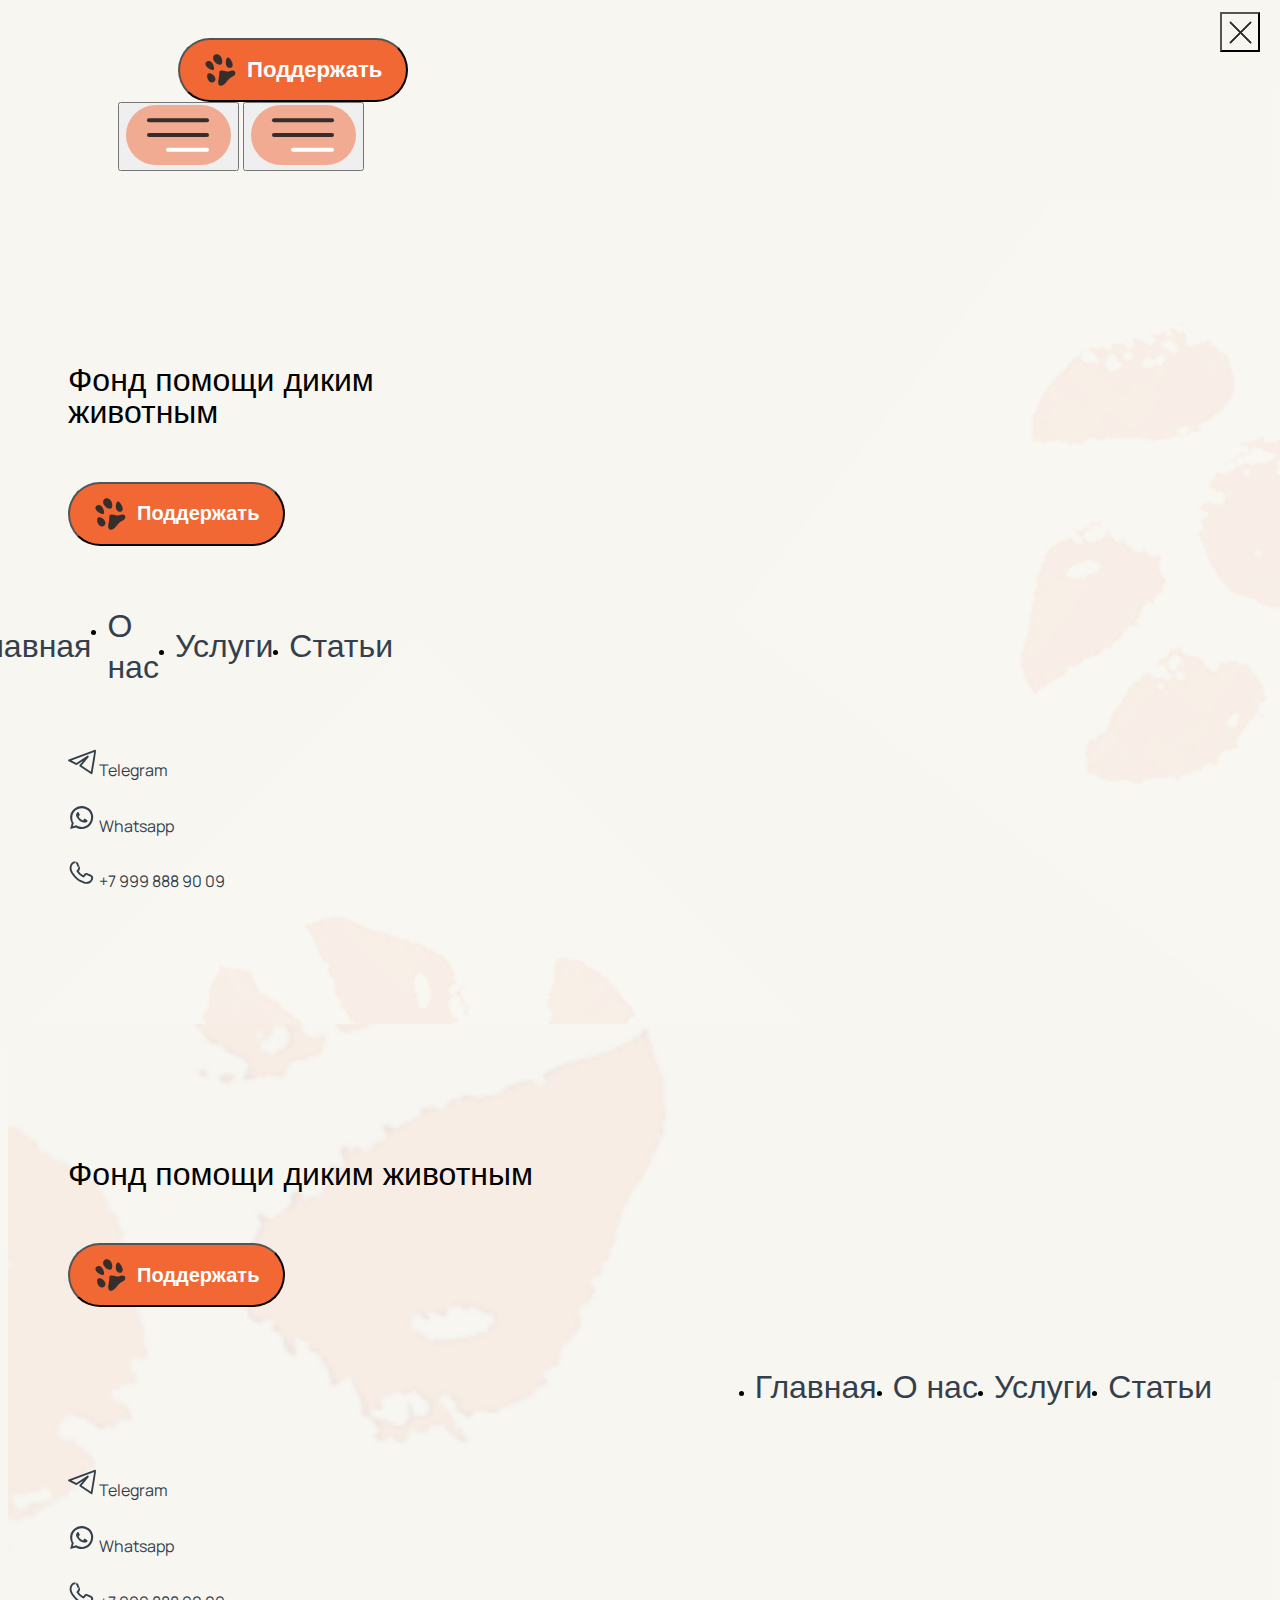
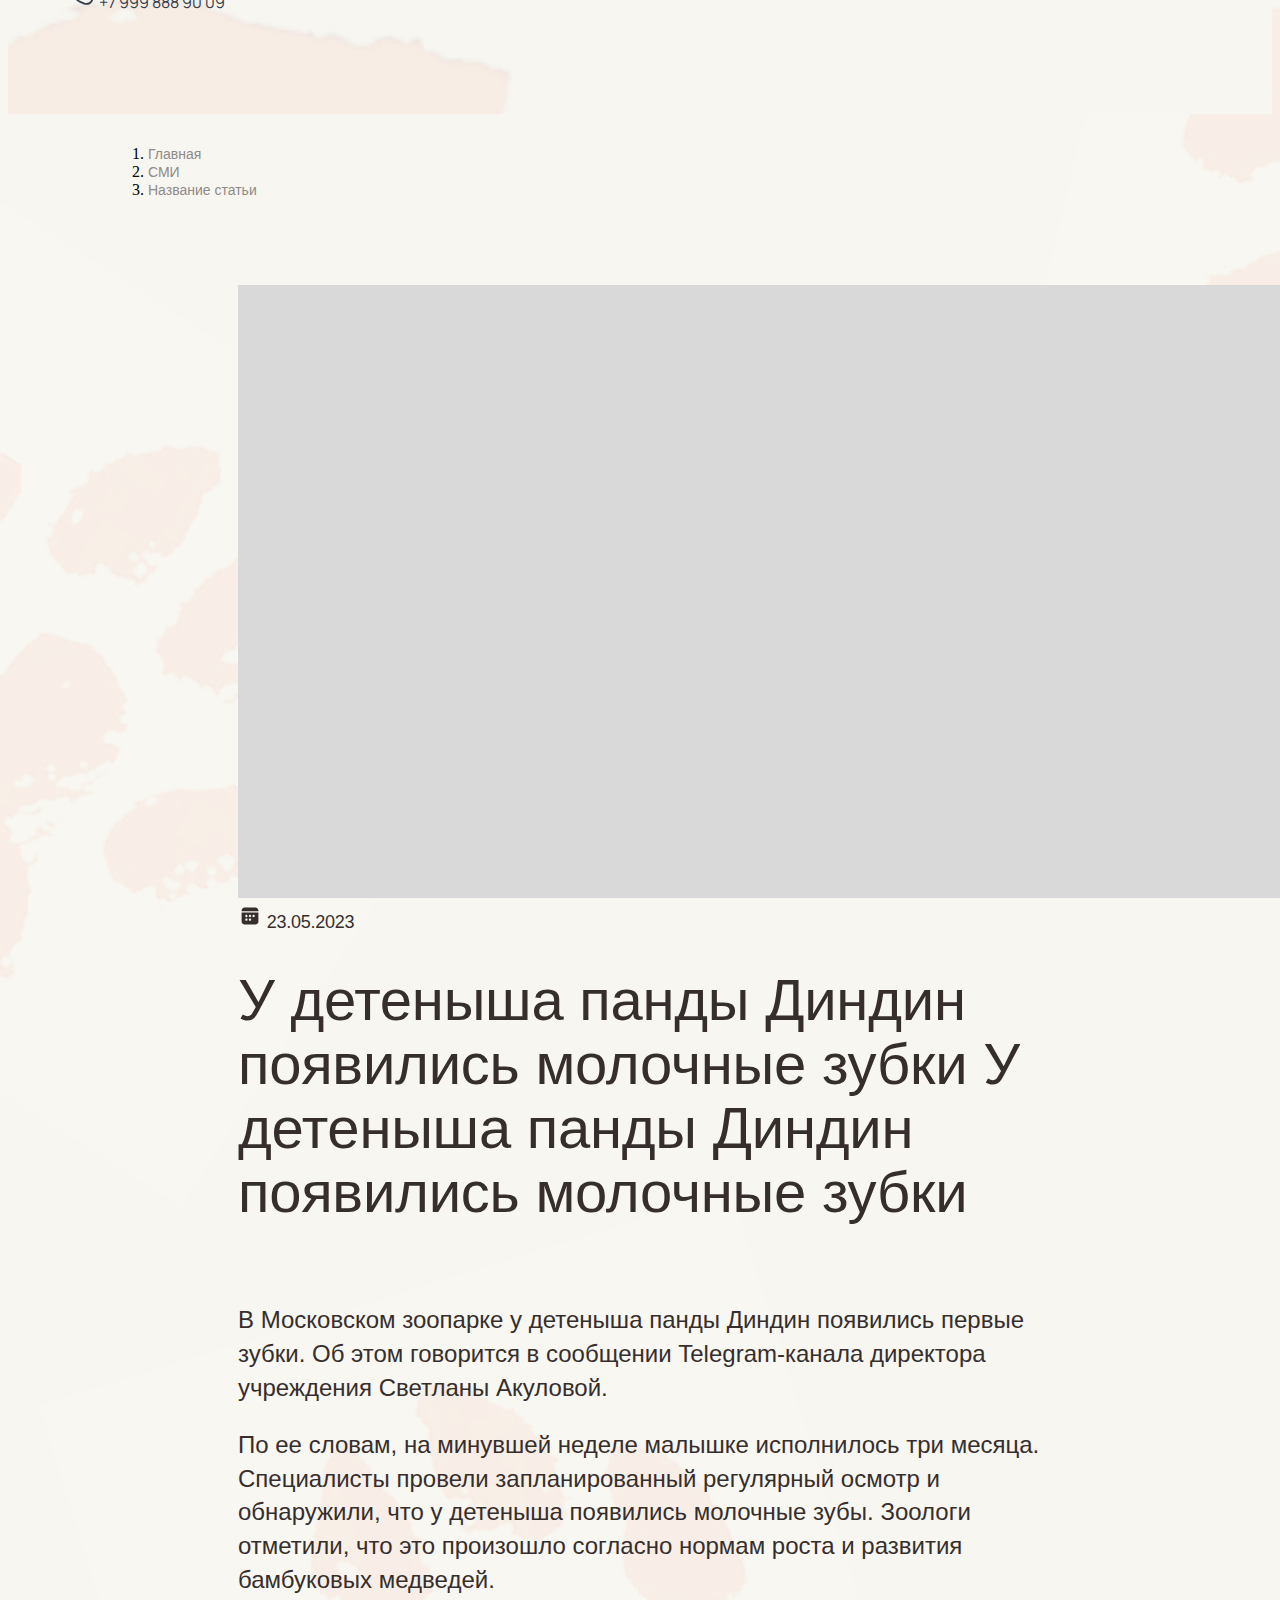
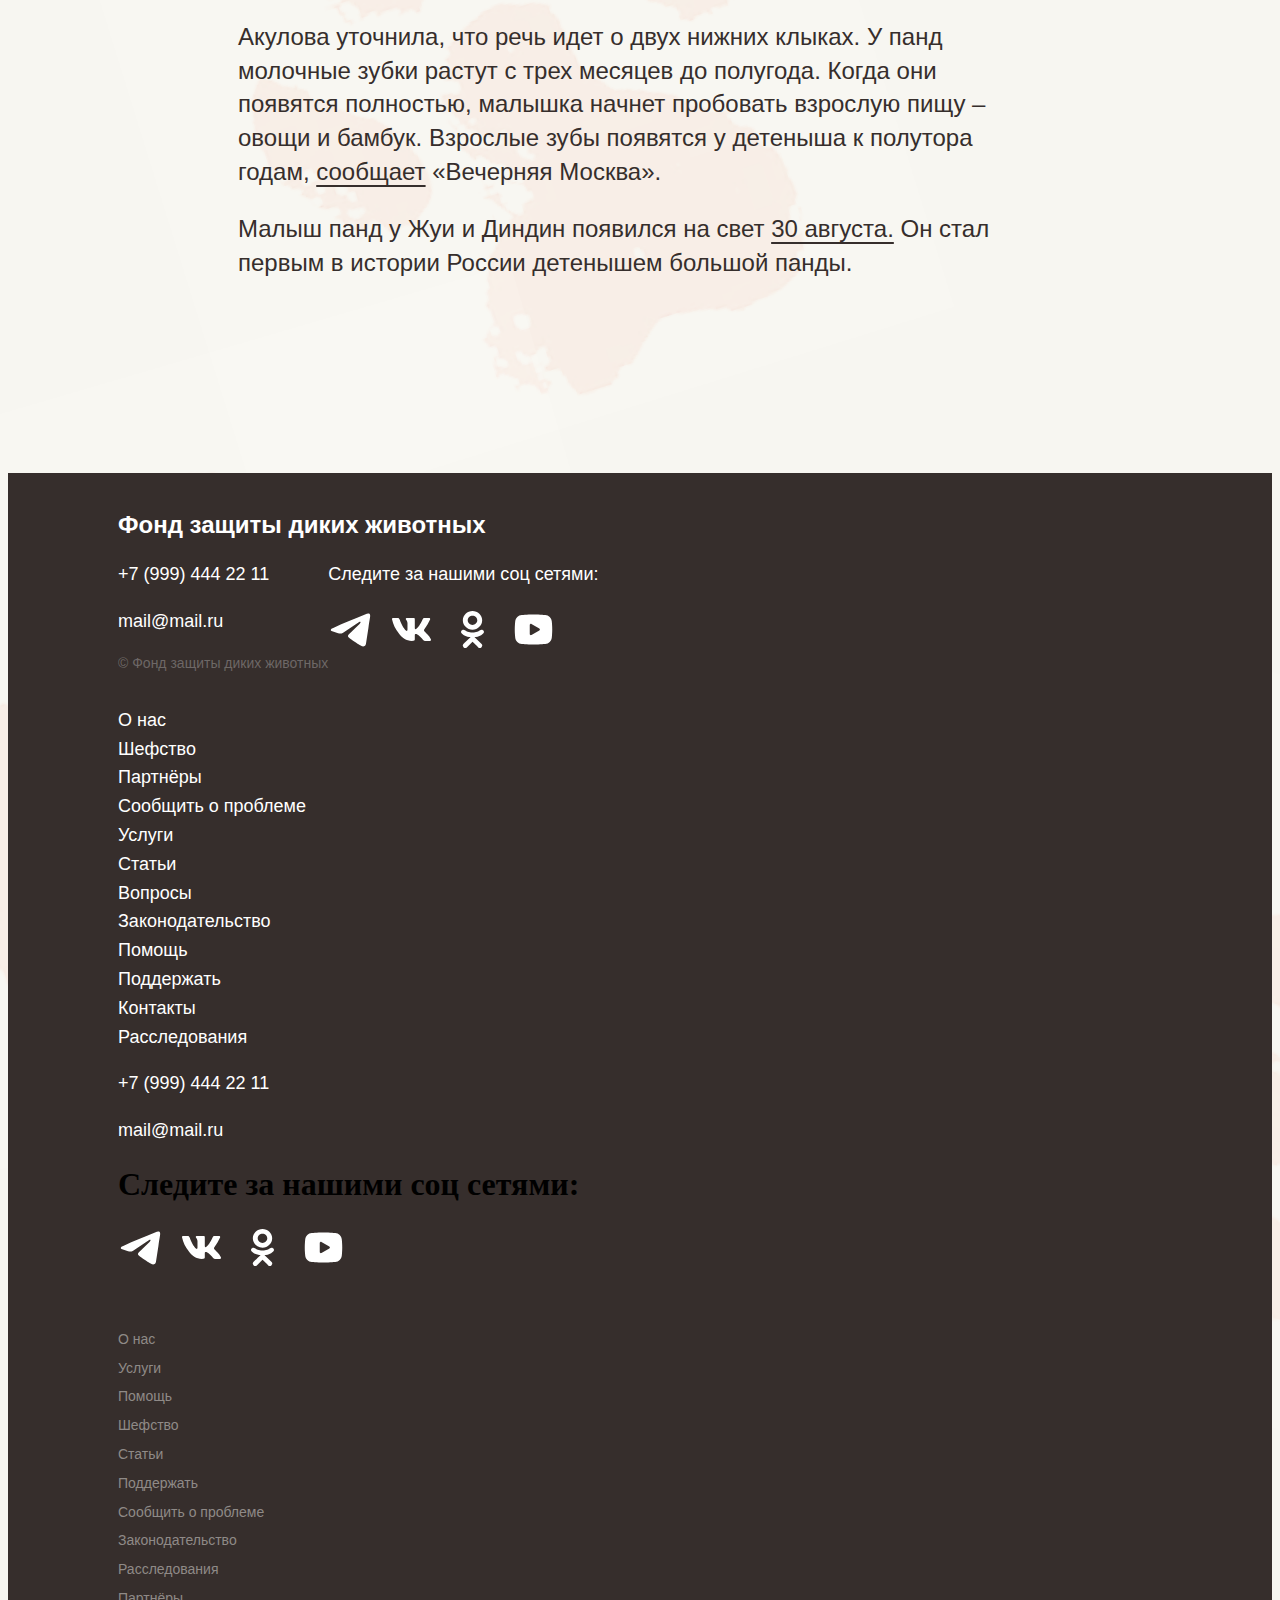
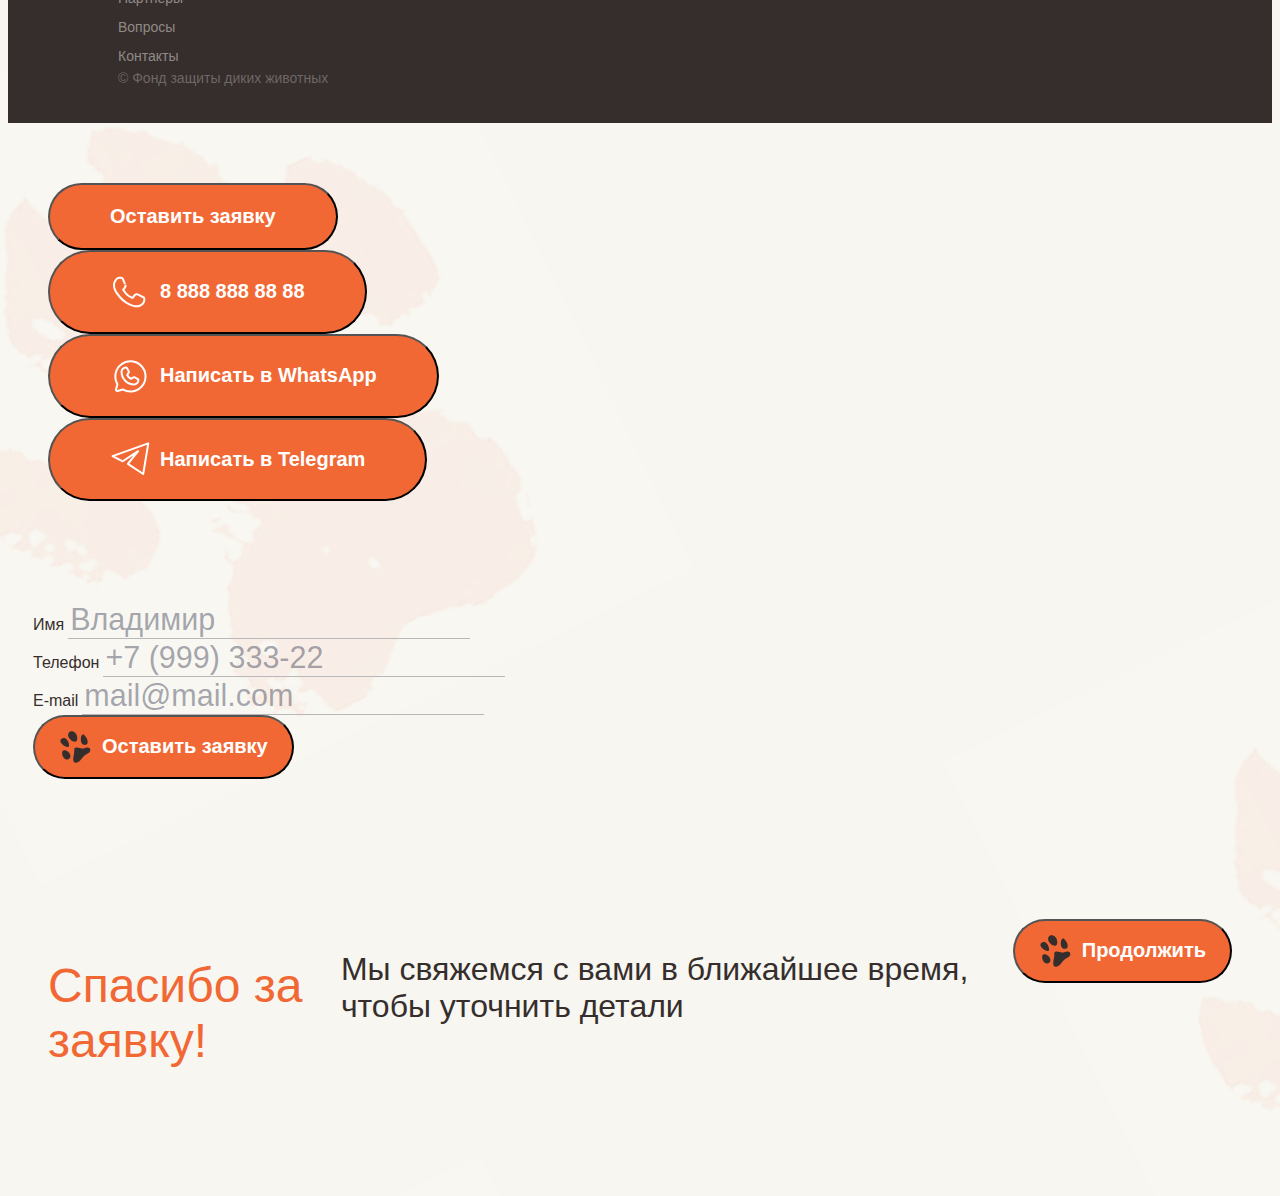
<file: article1.html>
<!DOCTYPE html>
<html lang="en">
<head>
  <meta charset="UTF-8">
  <meta name="viewport" content="width=device-width, initial-scale=1.0, minimum-scale=1.0, maximum-scale=1.0">
  <link href="https://cdn.jsdelivr.net/npm/bootstrap@5.0.2/dist/css/bootstrap.min.css" rel="stylesheet" integrity="sha384-EVSTQN3/azprG1Anm3QDgpJLIm9Nao0Yz1ztcQTwFspd3yD65VohhpuuCOmLASjC" crossorigin="anonymous">
  <link rel="stylesheet" href="https://unpkg.com/swiper/swiper-bundle.min.css"/>
  <link rel="stylesheet" href="css/style.css" />
  <title>Какая то статья</title>
</head>
<body class="article1page" id="article1page">

  <nav class="navbar navbar-expand-lg bg-transparent">
    <div class="container-fluid justify-content-end">
      <button class="btn nav-btn" data-bs-toggle="modal" data-bs-target="#contactModal">
        <svg xmlns="http://www.w3.org/2000/svg" width="33" height="34" viewBox="0 0 33 34" fill="none">
          <g clip-path="url(#clip0_387_80)">
            <path d="M8.81998 21.4452C10.8421 23.2363 11.4669 24.9111 11.4443 26.2555C11.4108 28.2452 9.39503 29.8457 7.44563 29.4457C6.59698 29.2716 5.64871 28.7809 4.72834 27.6905C2.52113 25.0755 3.09039 21.8228 3.67933 21.0737C4.20565 20.3192 5.97063 19.3373 8.81998 21.4452Z" fill="#362E2C"/>
            <path d="M12.0634 10.2661C7.80421 6.49323 8.99035 3.14792 10.3966 2.02421C10.4272 1.99973 10.4556 1.97708 10.4869 1.95338C10.8623 1.66845 13.5581 -0.166353 16.6119 3.32345C18.7337 5.74816 18.4327 9.84628 17.778 10.6791C17.1929 11.5178 15.2309 12.6093 12.0634 10.2661Z" fill="#362E2C"/>
            <path d="M9.88738 13.6644C8.07598 7.44856 4.34972 7.64004 2.55412 8.64753C2.18431 8.90768 1.92766 9.21549 1.76058 9.552C0.349192 12.3945 3.86172 15.2979 6.76802 16.5727C7.59531 16.9355 8.25214 17.0871 8.76677 17.0964C10.267 17.1238 10.3072 15.105 9.88738 13.6644Z" fill="#362E2C"/>
            <path d="M22.0099 7.1417C20.9155 13.5229 24.3491 14.9831 26.4045 14.8639C26.8509 14.7921 27.2165 14.6278 27.5141 14.3985C30.028 12.4615 28.1422 8.31278 26.088 5.89374C25.5033 5.20516 24.9792 4.78121 24.5207 4.54734C23.184 3.86558 22.2636 5.66278 22.0099 7.1417Z" fill="#362E2C"/>
            <path d="M14.8075 25.2312C15.6611 20.7306 14.9973 19.2553 15.4992 18.5408C17.2511 15.7245 22.4689 19.2877 24.7168 18.437C32.4743 15.5012 32.2292 21.3428 29.9389 22.6944C23.5805 25.9099 23.1724 28.8713 20.082 31.4799C13.8034 35.6166 13.5399 29.0347 14.8075 25.2312Z" fill="#362E2C"/>
          </g>
          <defs>
            <clipPath id="clip0_387_80">
              <rect width="33" height="33" fill="white" transform="translate(0 0.5)"/>
            </clipPath>
          </defs>
        </svg>
        Поддержать
      </button>
      <button class="navbar-toggler d-flex mx-4 desktop" type="button" data-bs-toggle="offcanvas" data-bs-target="#offcanvasRight" aria-controls="offcanvasRight">
        <svg class="menu-icon" width="105" height="60" viewBox="0 0 105 60" fill="none" xmlns="http://www.w3.org/2000/svg">
          <rect width="105" height="60" rx="30" fill="#F16835" fill-opacity="0.5"/>
          <path d="M23 15.1945H81" stroke="#362E2C" stroke-width="4" stroke-linecap="round"/>
          <path d="M23 30H81" stroke="#362E2C" stroke-width="4" stroke-linecap="round"/>
          <path d="M42 44.8056L81 44.8056" stroke="white" stroke-width="4" stroke-linecap="round"/>
        </svg>
    </button>
    <button class="navbar-toggler d-none mx-4 mobile" type="button" data-bs-toggle="modal" data-bs-target="#fullScreenModal">
      <svg class="menu-icon" width="105" height="60" viewBox="0 0 105 60" fill="none" xmlns="http://www.w3.org/2000/svg">
        <rect width="105" height="60" rx="30" fill="#F16835" fill-opacity="0.5"/>
        <path d="M23 15.1945H81" stroke="#362E2C" stroke-width="4" stroke-linecap="round"/>
        <path d="M23 30H81" stroke="#362E2C" stroke-width="4" stroke-linecap="round"/>
        <path d="M42 44.8056L81 44.8056" stroke="white" stroke-width="4" stroke-linecap="round"/>
      </svg>
  </button>
    </div>
  </nav>

  <div class="offcanvas offcanvas-end" tabindex="-1" id="offcanvasRight" aria-labelledby="offcanvasRightLabel">
    <div class="offcanvas-content">
      <button type="button" class="btn-close" data-bs-dismiss="offcanvas" aria-label="Close"></button>
      <h5 class="modal-title" id="fullScreenModalLabel">Фонд помощи диким животным</h5>           
      <div class="mt-4">
        <button class="btn cst-btn mt-lg-5 mt-md-3" data-bs-toggle="modal" data-bs-target="#contactModal"> 
          <svg xmlns="http://www.w3.org/2000/svg" width="33" height="34" viewBox="0 0 33 34" fill="none">
            <g clip-path="url(#clip0_387_80)">
              <path d="M8.81998 21.4452C10.8421 23.2363 11.4669 24.9111 11.4443 26.2555C11.4108 28.2452 9.39503 29.8457 7.44563 29.4457C6.59698 29.2716 5.64871 28.7809 4.72834 27.6905C2.52113 25.0755 3.09039 21.8228 3.67933 21.0737C4.20565 20.3192 5.97063 19.3373 8.81998 21.4452Z" fill="#362E2C"/>
              <path d="M12.0634 10.2661C7.80421 6.49323 8.99035 3.14792 10.3966 2.02421C10.4272 1.99973 10.4556 1.97708 10.4869 1.95338C10.8623 1.66845 13.5581 -0.166353 16.6119 3.32345C18.7337 5.74816 18.4327 9.84628 17.778 10.6791C17.1929 11.5178 15.2309 12.6093 12.0634 10.2661Z" fill="#362E2C"/>
              <path d="M9.88738 13.6644C8.07598 7.44856 4.34972 7.64004 2.55412 8.64753C2.18431 8.90768 1.92766 9.21549 1.76058 9.552C0.349192 12.3945 3.86172 15.2979 6.76802 16.5727C7.59531 16.9355 8.25214 17.0871 8.76677 17.0964C10.267 17.1238 10.3072 15.105 9.88738 13.6644Z" fill="#362E2C"/>
              <path d="M22.0099 7.1417C20.9155 13.5229 24.3491 14.9831 26.4045 14.8639C26.8509 14.7921 27.2165 14.6278 27.5141 14.3985C30.028 12.4615 28.1422 8.31278 26.088 5.89374C25.5033 5.20516 24.9792 4.78121 24.5207 4.54734C23.184 3.86558 22.2636 5.66278 22.0099 7.1417Z" fill="#362E2C"/>
              <path d="M14.8075 25.2312C15.6611 20.7306 14.9973 19.2553 15.4992 18.5408C17.2511 15.7245 22.4689 19.2877 24.7168 18.437C32.4743 15.5012 32.2292 21.3428 29.9389 22.6944C23.5805 25.9099 23.1724 28.8713 20.082 31.4799C13.8034 35.6166 13.5399 29.0347 14.8075 25.2312Z" fill="#362E2C"/>
            </g>
            <defs>
              <clipPath id="clip0_387_80">
                <rect width="33" height="33" fill="white" transform="translate(0 0.5)"/>
              </clipPath>
            </defs>
          </svg>
          Поддержать
        </button>
        <ul class="navbar-nav menu d-flex align-items-start">
          <li class="nav-item">
              <a class="nav-link" href="index.html">Главная</a>
          </li>
          <li class="nav-item">
              <a class="nav-link" href="aboutus.html">О нас</a>
          </li>
          <li class="nav-item">
              <a class="nav-link" href="services.html">Услуги</a>
          </li>
          <li class="nav-item">
              <a class="nav-link" href="articles.html">Статьи</a>
          </li>
      </ul>

      <div class="menu-contacts">
        <div class="menu-contact-item d-flex flex-row align-items-center">
          <svg xmlns="http://www.w3.org/2000/svg" width="28" height="28" viewBox="0 0 28 28" fill="none">
            <g clip-path="url(#clip0_334_753)">
            <path d="M27.3204 2.67847L1.07031 12.3212L8.57034 16.0711L19.8204 8.57123L12.3203 17.6782L23.5704 25.1781L27.3204 2.67847Z" stroke="#353F4B" stroke-width="1.86877" stroke-linejoin="round"/>
            </g>
            <defs>
            <clipPath id="clip0_334_753">
            <rect width="27.8572" height="27.8567" fill="white"/>
            </clipPath>
            </defs>
          </svg>
          Telegram
        </div>
        <div class="menu-contact-item d-flex flex-row align-items-center">
          <svg xmlns="http://www.w3.org/2000/svg" width="28" height="29" viewBox="0 0 28 29" fill="none">
            <path d="M21.9641 6.21354C20.9028 5.14692 19.6072 4.64616 18.2141 4.07072C16.8209 3.49528 15.4368 2.99408 13.9283 2.99931C7.60796 2.99931 2.14258 7.9605 2.14258 14.2491C2.14258 16.2647 2.75421 18.4143 3.74973 20.1419L2.14258 26.0347L8.03545 24.4275C9.71394 25.3374 12.0067 26.0347 13.9283 26.0347C20.2487 26.0347 25.1784 20.5378 25.1784 14.2491C25.1784 11.197 24.1287 8.36734 21.9641 6.21354ZM13.9283 23.8918C12.2151 23.8918 10.577 23.6843 9.10688 22.8204L8.57117 22.2847L4.82116 23.3561L5.89259 19.6062H5.35687C4.40505 18.0939 4.28676 16.0335 4.28544 14.2491C4.28544 9.02012 8.67293 5.14213 13.9283 5.14213C16.475 5.14213 18.5627 6.02391 20.3569 7.82066C21.2453 8.70057 22.0209 9.88225 22.4998 11.0349C22.9787 12.1875 23.0402 13.0019 23.0355 14.2491C23.0586 19.4781 19.1837 23.8918 13.9283 23.8918ZM18.7498 16.9277C18.4604 16.7895 17.3973 15.9599 17.1426 15.8563C16.8764 15.7641 16.268 15.5798 16.0712 15.8563C15.8744 16.1442 15.6975 16.7434 15.5355 16.9277C15.3734 17.1235 15.2892 17.6131 14.9998 17.4634C14.7104 17.3252 13.4093 16.8237 12.3212 15.8563C11.4646 15.0961 10.8877 14.0014 10.714 13.7134C10.552 13.4255 11.0993 13.3275 11.2497 13.1777C11.3771 13.051 11.1108 12.8033 11.2497 12.642C11.3887 12.4808 11.6929 12.2906 11.7855 12.1063C11.8781 11.9105 11.8549 11.7088 11.7855 11.5706C11.716 11.4324 10.9455 10.0037 10.714 9.42778C10.4825 8.87493 10.352 8.90359 10.1783 8.89207H9.6426C9.44581 8.89207 9.37313 9.13984 9.10688 9.42778C8.85222 9.71572 8.03545 10.7012 8.03545 12.1063C8.03545 13.5115 8.96798 14.6006 9.10688 14.7848C9.24579 14.9806 11.0575 17.8381 13.9283 19.0705C14.6113 19.3699 15.1187 19.4795 15.5355 19.6062C16.2184 19.825 16.6449 19.6753 17.1426 19.6062C17.6983 19.5256 19.054 19.2028 19.2855 18.5348C19.5286 17.8668 19.3665 17.0544 19.2855 16.9277C19.2045 16.801 19.0392 17.0659 18.7498 16.9277Z" fill="#353F4B"/>
          </svg>
          Whatsapp
        </div>
        <div class="menu-contact-item d-flex flex-row align-items-center">
          <svg xmlns="http://www.w3.org/2000/svg" width="28" height="29" viewBox="0 0 28 29" fill="none">
            <path d="M19.2621 16.0969L19.2382 16.087L19.2137 16.0784C19.2067 16.0759 19.1993 16.0733 19.1917 16.0706C18.9922 16 18.6088 15.8643 18.1956 15.9108C17.663 15.9708 17.2825 16.2865 17.0138 16.6709L17.0086 16.6784L17.0036 16.6859C16.7348 17.0864 15.9838 18.0029 15.6385 18.4109L15.6275 18.4055C15.5413 18.3636 15.4346 18.3169 15.3095 18.2621C14.6277 17.9636 13.3986 17.4254 11.9487 16.1125L11.948 16.1119C10.7195 15.0016 9.85985 13.6435 9.50532 13.0536C9.68391 12.8712 9.9101 12.5943 10.0898 12.3744C10.1593 12.2893 10.2219 12.2127 10.2721 12.1534C10.5666 11.8052 10.7148 11.502 10.8494 11.2267C10.863 11.1989 10.8764 11.1715 10.8898 11.1443L10.8948 11.1341L10.8995 11.1239C11.2277 10.4173 11.0336 9.81432 10.8506 9.44344C10.8509 9.4442 10.8511 9.44459 10.8511 9.44459C10.8512 9.44458 10.8467 9.43506 10.8359 9.41067C10.8244 9.38473 10.8094 9.35009 10.7909 9.30659C10.7538 9.21979 10.7057 9.10498 10.649 8.96811C10.5356 8.69478 10.3907 8.3407 10.2367 7.96164C9.92853 7.20325 9.58665 6.35199 9.39214 5.85925L9.39223 5.85921L9.38708 5.8467C9.14787 5.26496 8.82313 4.81058 8.3354 4.5731C7.92299 4.37229 7.38801 4.3963 7.46887 4.40176L7.43668 4.39959H7.40441H6.46313C5.9031 4.39959 5.12013 4.6029 4.46081 5.32908L4.45371 5.33689L4.44679 5.34486C4.41551 5.38088 4.37839 5.42207 4.33645 5.46858C3.81011 6.05247 2.52605 7.4769 2.52605 10.0852C2.52605 11.51 3.03327 12.8573 3.52954 13.8472C4.02102 14.8275 4.5421 15.5355 4.68493 15.7284C4.69392 15.7416 4.70647 15.7603 4.7225 15.7841C5.17745 16.4611 8.44505 21.3232 13.3714 23.4786C14.5705 24.0138 15.5086 24.3241 16.2335 24.5486C17.5855 24.9881 18.8076 24.9112 19.7161 24.7828L19.722 24.7819C20.376 24.6853 21.2278 24.3136 21.9475 23.8448C22.6433 23.3916 23.4548 22.6938 23.7599 21.8066C23.9919 21.1556 24.1122 20.5447 24.1533 20.0473C24.1739 19.799 24.176 19.5634 24.1569 19.3553C24.142 19.1934 24.1037 18.8959 23.9415 18.6377C23.7394 18.3159 23.4537 18.1399 23.2571 18.0338C23.1449 17.9733 22.9865 17.899 22.8392 17.8299C22.7633 17.7943 22.6904 17.7601 22.6282 17.7299C22.5252 17.6798 22.3157 17.5764 22.0487 17.4445C21.1564 17.0039 19.621 16.2457 19.2621 16.0969Z" stroke="#353F4B" stroke-width="1.91274"/>
          </svg>
          +7 999 888 90 09
        </div>
      </div>
      </div>
    </div>
  </div>

  <div class="modal fade" id="fullScreenModal" tabindex="-1" aria-labelledby="fullScreenModalLabel" aria-hidden="true">
    <div class="modal-dialog modal-fullscreen">
      <div class="modal-content">
        <button type="button" class="btn-close" data-bs-dismiss="modal" aria-label="Close"></button>
        <h5 class="modal-title" id="fullScreenModalLabel">Фонд помощи диким животным</h5>           
        <div class="mt-4">
          <button class="btn cst-btn mt-lg-5 mt-md-3" data-bs-toggle="modal" data-bs-target="#contactModal">
            <svg xmlns="http://www.w3.org/2000/svg" width="33" height="34" viewBox="0 0 33 34" fill="none">
              <g clip-path="url(#clip0_387_80)">
                <path d="M8.81998 21.4452C10.8421 23.2363 11.4669 24.9111 11.4443 26.2555C11.4108 28.2452 9.39503 29.8457 7.44563 29.4457C6.59698 29.2716 5.64871 28.7809 4.72834 27.6905C2.52113 25.0755 3.09039 21.8228 3.67933 21.0737C4.20565 20.3192 5.97063 19.3373 8.81998 21.4452Z" fill="#362E2C"/>
                <path d="M12.0634 10.2661C7.80421 6.49323 8.99035 3.14792 10.3966 2.02421C10.4272 1.99973 10.4556 1.97708 10.4869 1.95338C10.8623 1.66845 13.5581 -0.166353 16.6119 3.32345C18.7337 5.74816 18.4327 9.84628 17.778 10.6791C17.1929 11.5178 15.2309 12.6093 12.0634 10.2661Z" fill="#362E2C"/>
                <path d="M9.88738 13.6644C8.07598 7.44856 4.34972 7.64004 2.55412 8.64753C2.18431 8.90768 1.92766 9.21549 1.76058 9.552C0.349192 12.3945 3.86172 15.2979 6.76802 16.5727C7.59531 16.9355 8.25214 17.0871 8.76677 17.0964C10.267 17.1238 10.3072 15.105 9.88738 13.6644Z" fill="#362E2C"/>
                <path d="M22.0099 7.1417C20.9155 13.5229 24.3491 14.9831 26.4045 14.8639C26.8509 14.7921 27.2165 14.6278 27.5141 14.3985C30.028 12.4615 28.1422 8.31278 26.088 5.89374C25.5033 5.20516 24.9792 4.78121 24.5207 4.54734C23.184 3.86558 22.2636 5.66278 22.0099 7.1417Z" fill="#362E2C"/>
                <path d="M14.8075 25.2312C15.6611 20.7306 14.9973 19.2553 15.4992 18.5408C17.2511 15.7245 22.4689 19.2877 24.7168 18.437C32.4743 15.5012 32.2292 21.3428 29.9389 22.6944C23.5805 25.9099 23.1724 28.8713 20.082 31.4799C13.8034 35.6166 13.5399 29.0347 14.8075 25.2312Z" fill="#362E2C"/>
              </g>
              <defs>
                <clipPath id="clip0_387_80">
                  <rect width="33" height="33" fill="white" transform="translate(0 0.5)"/>
                </clipPath>
              </defs>
            </svg>
            Поддержать
          </button>
          <ul class="navbar-nav menu d-flex align-items-start">
            <li class="nav-item">
                <a class="nav-link" href="index.html">Главная</a>
            </li>
            <li class="nav-item">
                <a class="nav-link" href="aboutus.html">О нас</a>
            </li>
            <li class="nav-item">
                <a class="nav-link" href="services.html">Услуги</a>
            </li>
            <li class="nav-item">
                <a class="nav-link" href="articles.html">Статьи</a>
            </li>
        </ul>

        <div class="menu-contacts">
          <div class="menu-contact-item d-flex flex-row align-items-center">
            <svg xmlns="http://www.w3.org/2000/svg" width="28" height="28" viewBox="0 0 28 28" fill="none">
              <g clip-path="url(#clip0_334_753)">
              <path d="M27.3204 2.67847L1.07031 12.3212L8.57034 16.0711L19.8204 8.57123L12.3203 17.6782L23.5704 25.1781L27.3204 2.67847Z" stroke="#353F4B" stroke-width="1.86877" stroke-linejoin="round"/>
              </g>
              <defs>
              <clipPath id="clip0_334_753">
              <rect width="27.8572" height="27.8567" fill="white"/>
              </clipPath>
              </defs>
            </svg>
            Telegram
          </div>
          <div class="menu-contact-item d-flex flex-row align-items-center">
            <svg xmlns="http://www.w3.org/2000/svg" width="28" height="29" viewBox="0 0 28 29" fill="none">
              <path d="M21.9641 6.21354C20.9028 5.14692 19.6072 4.64616 18.2141 4.07072C16.8209 3.49528 15.4368 2.99408 13.9283 2.99931C7.60796 2.99931 2.14258 7.9605 2.14258 14.2491C2.14258 16.2647 2.75421 18.4143 3.74973 20.1419L2.14258 26.0347L8.03545 24.4275C9.71394 25.3374 12.0067 26.0347 13.9283 26.0347C20.2487 26.0347 25.1784 20.5378 25.1784 14.2491C25.1784 11.197 24.1287 8.36734 21.9641 6.21354ZM13.9283 23.8918C12.2151 23.8918 10.577 23.6843 9.10688 22.8204L8.57117 22.2847L4.82116 23.3561L5.89259 19.6062H5.35687C4.40505 18.0939 4.28676 16.0335 4.28544 14.2491C4.28544 9.02012 8.67293 5.14213 13.9283 5.14213C16.475 5.14213 18.5627 6.02391 20.3569 7.82066C21.2453 8.70057 22.0209 9.88225 22.4998 11.0349C22.9787 12.1875 23.0402 13.0019 23.0355 14.2491C23.0586 19.4781 19.1837 23.8918 13.9283 23.8918ZM18.7498 16.9277C18.4604 16.7895 17.3973 15.9599 17.1426 15.8563C16.8764 15.7641 16.268 15.5798 16.0712 15.8563C15.8744 16.1442 15.6975 16.7434 15.5355 16.9277C15.3734 17.1235 15.2892 17.6131 14.9998 17.4634C14.7104 17.3252 13.4093 16.8237 12.3212 15.8563C11.4646 15.0961 10.8877 14.0014 10.714 13.7134C10.552 13.4255 11.0993 13.3275 11.2497 13.1777C11.3771 13.051 11.1108 12.8033 11.2497 12.642C11.3887 12.4808 11.6929 12.2906 11.7855 12.1063C11.8781 11.9105 11.8549 11.7088 11.7855 11.5706C11.716 11.4324 10.9455 10.0037 10.714 9.42778C10.4825 8.87493 10.352 8.90359 10.1783 8.89207H9.6426C9.44581 8.89207 9.37313 9.13984 9.10688 9.42778C8.85222 9.71572 8.03545 10.7012 8.03545 12.1063C8.03545 13.5115 8.96798 14.6006 9.10688 14.7848C9.24579 14.9806 11.0575 17.8381 13.9283 19.0705C14.6113 19.3699 15.1187 19.4795 15.5355 19.6062C16.2184 19.825 16.6449 19.6753 17.1426 19.6062C17.6983 19.5256 19.054 19.2028 19.2855 18.5348C19.5286 17.8668 19.3665 17.0544 19.2855 16.9277C19.2045 16.801 19.0392 17.0659 18.7498 16.9277Z" fill="#353F4B"/>
            </svg>
            Whatsapp
          </div>
          <div class="menu-contact-item d-flex flex-row align-items-center">
            <svg xmlns="http://www.w3.org/2000/svg" width="28" height="29" viewBox="0 0 28 29" fill="none">
              <path d="M19.2621 16.0969L19.2382 16.087L19.2137 16.0784C19.2067 16.0759 19.1993 16.0733 19.1917 16.0706C18.9922 16 18.6088 15.8643 18.1956 15.9108C17.663 15.9708 17.2825 16.2865 17.0138 16.6709L17.0086 16.6784L17.0036 16.6859C16.7348 17.0864 15.9838 18.0029 15.6385 18.4109L15.6275 18.4055C15.5413 18.3636 15.4346 18.3169 15.3095 18.2621C14.6277 17.9636 13.3986 17.4254 11.9487 16.1125L11.948 16.1119C10.7195 15.0016 9.85985 13.6435 9.50532 13.0536C9.68391 12.8712 9.9101 12.5943 10.0898 12.3744C10.1593 12.2893 10.2219 12.2127 10.2721 12.1534C10.5666 11.8052 10.7148 11.502 10.8494 11.2267C10.863 11.1989 10.8764 11.1715 10.8898 11.1443L10.8948 11.1341L10.8995 11.1239C11.2277 10.4173 11.0336 9.81432 10.8506 9.44344C10.8509 9.4442 10.8511 9.44459 10.8511 9.44459C10.8512 9.44458 10.8467 9.43506 10.8359 9.41067C10.8244 9.38473 10.8094 9.35009 10.7909 9.30659C10.7538 9.21979 10.7057 9.10498 10.649 8.96811C10.5356 8.69478 10.3907 8.3407 10.2367 7.96164C9.92853 7.20325 9.58665 6.35199 9.39214 5.85925L9.39223 5.85921L9.38708 5.8467C9.14787 5.26496 8.82313 4.81058 8.3354 4.5731C7.92299 4.37229 7.38801 4.3963 7.46887 4.40176L7.43668 4.39959H7.40441H6.46313C5.9031 4.39959 5.12013 4.6029 4.46081 5.32908L4.45371 5.33689L4.44679 5.34486C4.41551 5.38088 4.37839 5.42207 4.33645 5.46858C3.81011 6.05247 2.52605 7.4769 2.52605 10.0852C2.52605 11.51 3.03327 12.8573 3.52954 13.8472C4.02102 14.8275 4.5421 15.5355 4.68493 15.7284C4.69392 15.7416 4.70647 15.7603 4.7225 15.7841C5.17745 16.4611 8.44505 21.3232 13.3714 23.4786C14.5705 24.0138 15.5086 24.3241 16.2335 24.5486C17.5855 24.9881 18.8076 24.9112 19.7161 24.7828L19.722 24.7819C20.376 24.6853 21.2278 24.3136 21.9475 23.8448C22.6433 23.3916 23.4548 22.6938 23.7599 21.8066C23.9919 21.1556 24.1122 20.5447 24.1533 20.0473C24.1739 19.799 24.176 19.5634 24.1569 19.3553C24.142 19.1934 24.1037 18.8959 23.9415 18.6377C23.7394 18.3159 23.4537 18.1399 23.2571 18.0338C23.1449 17.9733 22.9865 17.899 22.8392 17.8299C22.7633 17.7943 22.6904 17.7601 22.6282 17.7299C22.5252 17.6798 22.3157 17.5764 22.0487 17.4445C21.1564 17.0039 19.621 16.2457 19.2621 16.0969Z" stroke="#353F4B" stroke-width="1.91274"/>
            </svg>
            +7 999 888 90 09
          </div>
        </div>
        </div>
      </div>
    </div>
  </div>

  
  <div class="wrapper">
    <nav aria-label="breadcrumb">
      <ol class="breadcrumb">
        <li class="breadcrumb-item"><a href="index.html">Главная</a></li>
        <li class="breadcrumb-item"><a href="articles.html">СМИ</a></li>
        <li class="breadcrumb-item"><a href="article1.html">Название статьи</a></li>
      </ol>
    </nav>

    <div class="container-fluid container-article">
      
      <div class="row justify-content-start">
        <div class="col-md-8">
          <article class="article">
            <img class="article-img img-fluid" src="assets/img/article1.png" alt="article" />
            <div class="article-date mt-3">
              <svg xmlns="http://www.w3.org/2000/svg" width="24" height="25" viewBox="0 0 24 25" fill="none">
                <path d="M6.59998 4.58462C5.80433 4.58462 5.04126 4.90069 4.47866 5.4633C3.91605 6.02591 3.59998 6.78897 3.59998 7.58462V8.18462H20.4V7.58462C20.4 6.78897 20.0839 6.02591 19.5213 5.4633C18.9587 4.90069 18.1956 4.58462 17.4 4.58462H6.59998ZM20.4 9.38462H3.59998V18.3846C3.59998 19.1803 3.91605 19.9433 4.47866 20.5059C5.04126 21.0685 5.80433 21.3846 6.59998 21.3846H17.4C18.1956 21.3846 18.9587 21.0685 19.5213 20.5059C20.0839 19.9433 20.4 19.1803 20.4 18.3846V9.38462ZM9.59998 12.9846C9.59998 13.3029 9.47355 13.6081 9.2485 13.8331C9.02346 14.0582 8.71824 14.1846 8.39998 14.1846C8.08172 14.1846 7.77649 14.0582 7.55145 13.8331C7.3264 13.6081 7.19998 13.3029 7.19998 12.9846C7.19998 12.6664 7.3264 12.3611 7.55145 12.1361C7.77649 11.911 8.08172 11.7846 8.39998 11.7846C8.71824 11.7846 9.02346 11.911 9.2485 12.1361C9.47355 12.3611 9.59998 12.6664 9.59998 12.9846ZM8.39998 17.7846C8.08172 17.7846 7.77649 17.6582 7.55145 17.4331C7.3264 17.2081 7.19998 16.9029 7.19998 16.5846C7.19998 16.2664 7.3264 15.9611 7.55145 15.7361C7.77649 15.511 8.08172 15.3846 8.39998 15.3846C8.71824 15.3846 9.02346 15.511 9.2485 15.7361C9.47355 15.9611 9.59998 16.2664 9.59998 16.5846C9.59998 16.9029 9.47355 17.2081 9.2485 17.4331C9.02346 17.6582 8.71824 17.7846 8.39998 17.7846ZM13.2 12.9846C13.2 13.3029 13.0735 13.6081 12.8485 13.8331C12.6235 14.0582 12.3182 14.1846 12 14.1846C11.6817 14.1846 11.3765 14.0582 11.1514 13.8331C10.9264 13.6081 10.8 13.3029 10.8 12.9846C10.8 12.6664 10.9264 12.3611 11.1514 12.1361C11.3765 11.911 11.6817 11.7846 12 11.7846C12.3182 11.7846 12.6235 11.911 12.8485 12.1361C13.0735 12.3611 13.2 12.6664 13.2 12.9846ZM12 17.7846C11.6817 17.7846 11.3765 17.6582 11.1514 17.4331C10.9264 17.2081 10.8 16.9029 10.8 16.5846C10.8 16.2664 10.9264 15.9611 11.1514 15.7361C11.3765 15.511 11.6817 15.3846 12 15.3846C12.3182 15.3846 12.6235 15.511 12.8485 15.7361C13.0735 15.9611 13.2 16.2664 13.2 16.5846C13.2 16.9029 13.0735 17.2081 12.8485 17.4331C12.6235 17.6582 12.3182 17.7846 12 17.7846ZM16.8 12.9846C16.8 13.3029 16.6735 13.6081 16.4485 13.8331C16.2235 14.0582 15.9182 14.1846 15.6 14.1846C15.2817 14.1846 14.9765 14.0582 14.7514 13.8331C14.5264 13.6081 14.4 13.3029 14.4 12.9846C14.4 12.6664 14.5264 12.3611 14.7514 12.1361C14.9765 11.911 15.2817 11.7846 15.6 11.7846C15.9182 11.7846 16.2235 11.911 16.4485 12.1361C16.6735 12.3611 16.8 12.6664 16.8 12.9846Z" fill="#362E2C"/>
              </svg>
              23.05.2023
            </div>
            <h1 class="article-title">У детеныша панды Диндин появились молочные зубки У детеныша панды Диндин появились молочные зубки</h1>
            <div class="article-content">
              <p class="article-text">В Московском зоопарке у детеныша панды Диндин появились первые зубки. Об этом говорится в сообщении Telegram-канала директора учреждения Светланы Акуловой.</p>
              <p class="article-text">По ее словам, на минувшей неделе малышке исполнилось три месяца. Специалисты провели запланированный регулярный осмотр и обнаружили, что у детеныша появились молочные зубы. Зоологи отметили, что это произошло согласно нормам роста и развития бамбуковых медведей.</p>
              <p class="article-text">Акулова уточнила, что речь идет о двух нижних клыках. У панд молочные зубки растут с трех месяцев до полугода. Когда они появятся полностью, малышка начнет пробовать взрослую пищу – овощи и бамбук. Взрослые зубы появятся у детеныша к полутора годам, <a href="https://vm.ru/news/1096747-pervye-zubki-poyavilis-u-malyshki-pandy-v-moskovskom-zooparke">сообщает</a> «Вечерняя Москва».</p>
              <p class="article-text">Малыш панд у Жуи и Диндин появился на свет <a href="https://mir24.tv/news/16564032/panda-dindin-iz-moskovskogo-zooparka-vosstanovilas-posle-rodov">30 августа.</a> Он стал первым в истории России детенышем большой панды.</p>
            </div>
          </article>
        </div>
      </div>
      
    </div>
  </div>


  <footer class="footer mt-5">
    <div class="footer-title">
      Фонд защиты диких животных
    </div>
    <div class="row mt-3 footer-row-desktop">
      <div class="col-lg-6 col-sm-12 footer-left-block">
        <div class="col-lg-6 col-sm-12">
          <div class="footer-contacts">
            <p>+7 (999) 444 22 11</p>
            <p>mail@mail.ru</p>
          </div>
          <div class="end-text mt-4">
            © Фонд защиты диких животных
          </div>
        </div>
        <div class="col-lg-6 col-sm-12 pt-4">
          <div class="footer-contacts">
            <p>Следите за нашими соц сетями:</p>
          </div>
          <div class="social-media-row">
            <a>
              <svg xmlns="http://www.w3.org/2000/svg" width="45" height="45" viewBox="0 0 45 45" fill="none">
                <path d="M38.8305 6.8522C38.8305 6.8522 42.4727 5.43189 42.168 8.88095C42.0677 10.3013 41.1574 15.2728 40.4486 20.6494L38.0205 36.5775C38.0205 36.5775 37.818 38.911 35.9964 39.3169C34.1758 39.7219 31.4439 37.8966 30.9377 37.4906C30.5327 37.186 23.3496 32.6203 20.8202 30.3891C20.1114 29.7797 19.3014 28.5628 20.9214 27.1425L31.5443 16.9969C32.7583 15.78 33.9724 12.9394 28.9136 16.3885L14.748 26.026C14.748 26.026 13.1289 27.0413 10.0943 26.1281L3.51676 24.0985C3.51676 24.0985 1.08863 22.5769 5.23707 21.0553C15.3555 16.2872 27.8008 11.4178 38.8286 6.8522H38.8305Z" fill="white"/>
              </svg>
            </a>
            <a>
              <svg xmlns="http://www.w3.org/2000/svg" width="45" height="45" viewBox="0 0 45 45" fill="none">
                <path d="M40.431 33.9981H36.1626C34.5477 33.9981 34.0612 32.6997 31.1663 29.824C28.6364 27.4036 27.5679 27.1026 26.9279 27.1026C26.0428 27.1026 25.8014 27.3441 25.8014 28.5534V32.3653C25.8014 33.3963 25.4646 34 22.7512 34C20.1189 33.8244 17.5663 33.0306 15.3035 31.6838C13.0408 30.337 11.1328 28.4759 9.73657 26.2537C6.4214 22.1576 4.11473 17.3502 3 12.2137C3 11.5784 3.24327 11.0025 4.46333 11.0025H8.72982C9.82639 11.0025 10.2212 11.4874 10.6516 12.6075C12.7231 18.6597 16.2579 23.9242 17.6932 23.9242C18.2434 23.9242 18.4829 23.6827 18.4829 22.3211V16.0869C18.3014 13.2428 16.78 13.0032 16.78 11.9741C16.7993 11.7026 16.9244 11.4492 17.1288 11.2678C17.3332 11.0864 17.6008 10.9912 17.8747 11.0025H24.5813C25.4983 11.0025 25.8014 11.4558 25.8014 12.5444V20.9594C25.8014 21.8678 26.1944 22.1687 26.4713 22.1687C27.0215 22.1687 27.4444 21.8678 28.453 20.8684C30.615 18.251 32.3813 15.3348 33.6963 12.2118C33.8309 11.8369 34.0854 11.5159 34.4208 11.2979C34.7563 11.0799 35.1544 10.9768 35.5545 11.0044H39.8228C41.1028 11.0044 41.3741 11.6397 41.1028 12.5462C39.5503 15.9985 37.6294 19.2755 35.3729 22.3211C34.9126 23.0177 34.7292 23.3799 35.3729 24.1973C35.7959 24.8326 37.2929 26.0735 38.2977 27.2531C39.7611 28.702 40.9755 30.3776 41.8943 32.213C42.2611 33.3944 41.6492 33.9981 40.431 33.9981Z" fill="white"/>
              </svg>
            </a>
            <a>
              <svg xmlns="http://www.w3.org/2000/svg" width="45" height="45" viewBox="0 0 45 45" fill="none">
                <path d="M33.6523 23.8715C33.1167 22.8169 31.6055 21.9287 29.5969 23.4274C26.8614 25.5367 22.5 25.5367 22.5 25.5367C22.5 25.5367 18.1386 25.5367 15.4031 23.4274C13.3945 21.9287 11.8833 22.8169 11.3477 23.8715C10.3913 25.7217 11.4625 26.6283 13.8919 28.127C15.977 29.4222 18.8272 29.9032 20.6636 30.0883L19.1333 31.5684C16.9525 33.6592 14.8483 35.676 13.4137 37.0821C12.5528 37.9332 12.5528 39.2839 13.4137 40.0795L13.6815 40.3755C14.5423 41.2082 15.9578 41.2082 16.8186 40.3755L22.5 34.8619C24.6999 36.9526 26.7849 38.9694 28.2387 40.3755C29.0996 41.2082 30.496 41.2082 31.3759 40.3755L31.6246 40.0795C32.5045 39.2839 32.5045 37.9332 31.6246 37.0821L25.9241 31.5684L24.4129 30.0698C26.2302 29.9032 29.0422 29.4037 31.1081 28.127C33.5375 26.6283 34.6087 25.7217 33.6523 23.8715ZM22.5 8.75509C25.1398 8.75509 27.2823 10.8274 27.2823 13.3622C27.2823 15.9155 25.1398 17.9692 22.5 17.9692C19.8602 17.9692 17.7177 15.9155 17.7177 13.3622C17.7177 10.8274 19.8602 8.75509 22.5 8.75509ZM22.5 22.7243C27.8562 22.7243 32.1793 18.5428 32.1793 13.3622C32.1793 10.8792 31.1596 8.49786 29.3443 6.74212C27.5291 4.98637 25.0671 4 22.5 4C19.9329 4 17.4709 4.98637 15.6557 6.74212C13.8404 8.49786 12.8207 10.8792 12.8207 13.3622C12.8207 18.5428 17.1438 22.7243 22.5 22.7243Z" fill="white"/>
              </svg>
            </a>
            <a>
              <svg xmlns="http://www.w3.org/2000/svg" width="45" height="45" viewBox="0 0 45 45" fill="none">
                <g clip-path="url(#clip0_335_463)">
                  <path fill-rule="evenodd" clip-rule="evenodd" d="M22.5 7.5C24.1031 7.5 25.7475 7.54125 27.3412 7.60875L29.2238 7.69875L31.0256 7.80563L32.7131 7.92L34.2544 8.04C35.927 8.16802 37.5008 8.88178 38.6991 10.0557C39.8974 11.2296 40.6433 12.7885 40.8056 14.4581L40.8806 15.255L41.0213 16.9612C41.1525 18.7294 41.25 20.6569 41.25 22.5C41.25 24.3431 41.1525 26.2706 41.0213 28.0388L40.8806 29.745C40.8563 30.0188 40.8319 30.2831 40.8056 30.5419C40.6432 32.2118 39.8971 33.7709 38.6984 34.9449C37.4997 36.1188 35.9254 36.8324 34.2525 36.96L32.715 37.0781L31.0275 37.1944L29.2238 37.3012L27.3412 37.3912C25.7284 37.4613 24.1143 37.4976 22.5 37.5C20.8857 37.4976 19.2716 37.4613 17.6588 37.3912L15.7762 37.3012L13.9744 37.1944L12.2869 37.0781L10.7456 36.96C9.07303 36.832 7.49916 36.1182 6.30089 34.9443C5.10261 33.7704 4.3567 32.2115 4.19437 30.5419L4.11938 29.745L3.97875 28.0388C3.83538 26.1959 3.75908 24.3484 3.75 22.5C3.75 20.6569 3.8475 18.7294 3.97875 16.9612L4.11938 15.255C4.14375 14.9812 4.16812 14.7169 4.19437 14.4581C4.35664 12.7888 5.10228 11.2302 6.30017 10.0563C7.49806 8.88238 9.07149 8.16844 10.7438 8.04L12.2831 7.92L13.9706 7.80563L15.7744 7.69875L17.6569 7.60875C19.2703 7.53869 20.885 7.50243 22.5 7.5ZM18.75 17.9531V27.0469C18.75 27.9131 19.6875 28.4531 20.4375 28.0219L28.3125 23.475C28.4839 23.3764 28.6262 23.2343 28.7252 23.0631C28.8241 22.892 28.8763 22.6977 28.8763 22.5C28.8763 22.3023 28.8241 22.108 28.7252 21.9369C28.6262 21.7657 28.4839 21.6236 28.3125 21.525L20.4375 16.98C20.2664 16.8812 20.0724 16.8292 19.8748 16.8293C19.6773 16.8293 19.4832 16.8814 19.3122 16.9802C19.1411 17.079 18.9991 17.2211 18.9005 17.3922C18.8018 17.5634 18.7499 17.7575 18.75 17.955V17.9531Z" fill="white"/>
                </g>
                <defs>
                  <clipPath id="clip0_335_463">
                    <rect width="45" height="45" fill="white"/>
                  </clipPath>
                </defs>
              </svg>
            </a>
          </div>
        </div>
      </div>
      <div class="col-lg-6 col-sm-12 footer-right-block px-0">
        <div class="row px-0">
          <div class="col-2 mb-2">
            <a class="footer-link" href="aboutus.html">О нас</a>
          </div>
          <div class="col-3 mb-2">
            <a class="footer-link" href="index.html#shefstvo">Шефство</a>
          </div>
          <div class="col-3 mb-2">
            <a class="footer-link" href="index.html#partners">Партнёры</a>
          </div>
          <div class="col-4 mb-2">
            <a class="footer-link" href="index.html#help">Сообщить о проблеме</a>
          </div>
        </div>
        <div class="row px-0">
          <div class="col-2 mb-2">
            <a class="footer-link" href="services.html">Услуги</a>
          </div>
          <div class="col-3 mb-2">
            <a class="footer-link" href="articles.html">Статьи</a>
          </div>
          <div class="col-3 mb-2">
            <a class="footer-link" href="index.html#help">Вопросы</a>
          </div>
          <div class="col-4 mb-2">
            <a class="footer-link" href="index.html#whyimportant">Законодательство</a>
          </div>
        </div>
        <div class="row px-0">
          <div class="col-2 mb-2">
            <a class="footer-link" href="index.html#help">Помощь</a>
          </div>
          <div class="col-3 mb-2">
            <a class="footer-link" href="support.html">Поддержать</a>
          </div>
          <div class="col-3 mb-2">
            <a class="footer-link" href="index.html#aboutus-divider-contact">Контакты</a>
          </div>
          <div class="col-4 mb-2">
            <a class="footer-link" href="index.html#articles1">Расследования</a>
          </div>
        </div>
      </div>
    </div>

    <div class="row mt-3 footer-row-mobile d-none">
      <div class="footer-contacts">
        <p>+7 (999) 444 22 11</p>
        <p>mail@mail.ru</p>
      </div>
      <div class="footer-contacts">
        <h1>Следите за нашими соц сетями:</h1>
        <div class="social-media-row">
          <a>
            <svg xmlns="http://www.w3.org/2000/svg" width="45" height="45" viewBox="0 0 45 45" fill="none">
              <path d="M38.8305 6.8522C38.8305 6.8522 42.4727 5.43189 42.168 8.88095C42.0677 10.3013 41.1574 15.2728 40.4486 20.6494L38.0205 36.5775C38.0205 36.5775 37.818 38.911 35.9964 39.3169C34.1758 39.7219 31.4439 37.8966 30.9377 37.4906C30.5327 37.186 23.3496 32.6203 20.8202 30.3891C20.1114 29.7797 19.3014 28.5628 20.9214 27.1425L31.5443 16.9969C32.7583 15.78 33.9724 12.9394 28.9136 16.3885L14.748 26.026C14.748 26.026 13.1289 27.0413 10.0943 26.1281L3.51676 24.0985C3.51676 24.0985 1.08863 22.5769 5.23707 21.0553C15.3555 16.2872 27.8008 11.4178 38.8286 6.8522H38.8305Z" fill="white"/>
            </svg>
          </a>
          <a>
            <svg xmlns="http://www.w3.org/2000/svg" width="45" height="45" viewBox="0 0 45 45" fill="none">
              <path d="M40.431 33.9981H36.1626C34.5477 33.9981 34.0612 32.6997 31.1663 29.824C28.6364 27.4036 27.5679 27.1026 26.9279 27.1026C26.0428 27.1026 25.8014 27.3441 25.8014 28.5534V32.3653C25.8014 33.3963 25.4646 34 22.7512 34C20.1189 33.8244 17.5663 33.0306 15.3035 31.6838C13.0408 30.337 11.1328 28.4759 9.73657 26.2537C6.4214 22.1576 4.11473 17.3502 3 12.2137C3 11.5784 3.24327 11.0025 4.46333 11.0025H8.72982C9.82639 11.0025 10.2212 11.4874 10.6516 12.6075C12.7231 18.6597 16.2579 23.9242 17.6932 23.9242C18.2434 23.9242 18.4829 23.6827 18.4829 22.3211V16.0869C18.3014 13.2428 16.78 13.0032 16.78 11.9741C16.7993 11.7026 16.9244 11.4492 17.1288 11.2678C17.3332 11.0864 17.6008 10.9912 17.8747 11.0025H24.5813C25.4983 11.0025 25.8014 11.4558 25.8014 12.5444V20.9594C25.8014 21.8678 26.1944 22.1687 26.4713 22.1687C27.0215 22.1687 27.4444 21.8678 28.453 20.8684C30.615 18.251 32.3813 15.3348 33.6963 12.2118C33.8309 11.8369 34.0854 11.5159 34.4208 11.2979C34.7563 11.0799 35.1544 10.9768 35.5545 11.0044H39.8228C41.1028 11.0044 41.3741 11.6397 41.1028 12.5462C39.5503 15.9985 37.6294 19.2755 35.3729 22.3211C34.9126 23.0177 34.7292 23.3799 35.3729 24.1973C35.7959 24.8326 37.2929 26.0735 38.2977 27.2531C39.7611 28.702 40.9755 30.3776 41.8943 32.213C42.2611 33.3944 41.6492 33.9981 40.431 33.9981Z" fill="white"/>
            </svg>
          </a>
          <a>
            <svg xmlns="http://www.w3.org/2000/svg" width="45" height="45" viewBox="0 0 45 45" fill="none">
              <path d="M33.6523 23.8715C33.1167 22.8169 31.6055 21.9287 29.5969 23.4274C26.8614 25.5367 22.5 25.5367 22.5 25.5367C22.5 25.5367 18.1386 25.5367 15.4031 23.4274C13.3945 21.9287 11.8833 22.8169 11.3477 23.8715C10.3913 25.7217 11.4625 26.6283 13.8919 28.127C15.977 29.4222 18.8272 29.9032 20.6636 30.0883L19.1333 31.5684C16.9525 33.6592 14.8483 35.676 13.4137 37.0821C12.5528 37.9332 12.5528 39.2839 13.4137 40.0795L13.6815 40.3755C14.5423 41.2082 15.9578 41.2082 16.8186 40.3755L22.5 34.8619C24.6999 36.9526 26.7849 38.9694 28.2387 40.3755C29.0996 41.2082 30.496 41.2082 31.3759 40.3755L31.6246 40.0795C32.5045 39.2839 32.5045 37.9332 31.6246 37.0821L25.9241 31.5684L24.4129 30.0698C26.2302 29.9032 29.0422 29.4037 31.1081 28.127C33.5375 26.6283 34.6087 25.7217 33.6523 23.8715ZM22.5 8.75509C25.1398 8.75509 27.2823 10.8274 27.2823 13.3622C27.2823 15.9155 25.1398 17.9692 22.5 17.9692C19.8602 17.9692 17.7177 15.9155 17.7177 13.3622C17.7177 10.8274 19.8602 8.75509 22.5 8.75509ZM22.5 22.7243C27.8562 22.7243 32.1793 18.5428 32.1793 13.3622C32.1793 10.8792 31.1596 8.49786 29.3443 6.74212C27.5291 4.98637 25.0671 4 22.5 4C19.9329 4 17.4709 4.98637 15.6557 6.74212C13.8404 8.49786 12.8207 10.8792 12.8207 13.3622C12.8207 18.5428 17.1438 22.7243 22.5 22.7243Z" fill="white"/>
            </svg>
          </a>
          <a>
            <svg xmlns="http://www.w3.org/2000/svg" width="45" height="45" viewBox="0 0 45 45" fill="none">
              <g clip-path="url(#clip0_335_463)">
                <path fill-rule="evenodd" clip-rule="evenodd" d="M22.5 7.5C24.1031 7.5 25.7475 7.54125 27.3412 7.60875L29.2238 7.69875L31.0256 7.80563L32.7131 7.92L34.2544 8.04C35.927 8.16802 37.5008 8.88178 38.6991 10.0557C39.8974 11.2296 40.6433 12.7885 40.8056 14.4581L40.8806 15.255L41.0213 16.9612C41.1525 18.7294 41.25 20.6569 41.25 22.5C41.25 24.3431 41.1525 26.2706 41.0213 28.0388L40.8806 29.745C40.8563 30.0188 40.8319 30.2831 40.8056 30.5419C40.6432 32.2118 39.8971 33.7709 38.6984 34.9449C37.4997 36.1188 35.9254 36.8324 34.2525 36.96L32.715 37.0781L31.0275 37.1944L29.2238 37.3012L27.3412 37.3912C25.7284 37.4613 24.1143 37.4976 22.5 37.5C20.8857 37.4976 19.2716 37.4613 17.6588 37.3912L15.7762 37.3012L13.9744 37.1944L12.2869 37.0781L10.7456 36.96C9.07303 36.832 7.49916 36.1182 6.30089 34.9443C5.10261 33.7704 4.3567 32.2115 4.19437 30.5419L4.11938 29.745L3.97875 28.0388C3.83538 26.1959 3.75908 24.3484 3.75 22.5C3.75 20.6569 3.8475 18.7294 3.97875 16.9612L4.11938 15.255C4.14375 14.9812 4.16812 14.7169 4.19437 14.4581C4.35664 12.7888 5.10228 11.2302 6.30017 10.0563C7.49806 8.88238 9.07149 8.16844 10.7438 8.04L12.2831 7.92L13.9706 7.80563L15.7744 7.69875L17.6569 7.60875C19.2703 7.53869 20.885 7.50243 22.5 7.5ZM18.75 17.9531V27.0469C18.75 27.9131 19.6875 28.4531 20.4375 28.0219L28.3125 23.475C28.4839 23.3764 28.6262 23.2343 28.7252 23.0631C28.8241 22.892 28.8763 22.6977 28.8763 22.5C28.8763 22.3023 28.8241 22.108 28.7252 21.9369C28.6262 21.7657 28.4839 21.6236 28.3125 21.525L20.4375 16.98C20.2664 16.8812 20.0724 16.8292 19.8748 16.8293C19.6773 16.8293 19.4832 16.8814 19.3122 16.9802C19.1411 17.079 18.9991 17.2211 18.9005 17.3922C18.8018 17.5634 18.7499 17.7575 18.75 17.955V17.9531Z" fill="white"/>
              </g>
              <defs>
                <clipPath id="clip0_335_463">
                  <rect width="45" height="45" fill="white"/>
                </clipPath>
              </defs>
            </svg>
          </a>
        </div>
      </div>
      <div class="row">
        <div class="col-6">
          <div class="footer-link mb-2">
            <a href="aboutus.html">О нас</a>
          </div>
          <div class="footer-link mb-2">
            <a href="services.html">Услуги</a>
          </div>
          <div class="footer-link mb-2">
            <a href="index.html#help">Помощь</a>
          </div>
          <div class="footer-link mb-2">
            <a href="index.html#shefstvo">Шефство</a>
          </div>
          <div class="footer-link mb-2">
            <a href="articles.html">Статьи</a>
          </div>
          <div class="footer-link mb-2">
            <a href="support.html">Поддержать</a>
          </div>
        </div>
        <div class="col-6">
          <div class="footer-link mb-2">
            <a href="index.html#help">Сообщить о проблеме</a>
          </div>
          <div class="footer-link mb-2">
            <a href="index.html#whyimportant">Законодательство</a>
          </div>
          <div class="footer-link mb-2">
            <a href="index.html#articles1">Расследования</a>
          </div>
          <div class="footer-link mb-2">
            <a href="index.html#partners">Партнёры</a>
          </div>
          <div class="footer-link mb-2">
            <a href="index.html#help">Вопросы</a>
          </div>
          <div class="footer-link mb-2">
            <a href="index.html#aboutus-divider-contact">Контакты</a>
          </div>
        </div>
        </div>

        <div class="end-text mt-4 text-center">
          © Фонд защиты диких животных
        </div>
    </div>

  </footer>

  <div class="modal fade" id="contactModal" tabindex="-1" aria-labelledby="supportModalLabel" aria-hidden="true">
    <div class="modal-dialog modal-dialog-centered">
      <div class="modal-content">
        <button type="button" class="btn-close ms-auto" data-bs-dismiss="modal" aria-label="Close"></button>

        <button class="btn cst-btn d-flex align-items-center justify-content-center mb-4 mt-4" id="letZayavka">
          Оставить заявку
        </button>
        <button class="btn cst-btn d-flex align-items-center justify-content-center mb-4">
          <svg xmlns="http://www.w3.org/2000/svg" width="40" height="40" viewBox="0 0 40 40" fill="none">
            <path d="M27.516 22.4351L27.491 22.4247L27.4655 22.4157L27.4462 22.4089C27.155 22.3062 26.6755 22.137 26.1694 22.1939C25.5436 22.2644 25.0826 22.6334 24.7366 23.1283L24.7311 23.1361L24.7258 23.144C24.2852 23.8006 22.9993 25.3563 22.6029 25.8155L22.5931 25.8268L22.5837 25.8384C22.5747 25.8494 22.5666 25.8589 22.5594 25.8671C22.5054 25.8503 22.4229 25.8175 22.3053 25.7556L22.291 25.748L22.2765 25.741C22.1588 25.6837 22.0108 25.619 21.8354 25.5423C20.8592 25.1154 19.0376 24.3189 16.9067 22.3893L16.906 22.3887C14.9556 20.626 13.6441 18.446 13.2188 17.7281C13.2055 17.7034 13.1959 17.6831 13.189 17.6669C13.2268 17.6189 13.2796 17.5627 13.371 17.47C13.616 17.2217 13.9239 16.8449 14.1827 16.5281C14.2871 16.4003 14.3836 16.2823 14.4647 16.1864C14.8565 15.7232 15.0507 15.3263 15.244 14.9312C15.2633 14.8919 15.2825 14.8526 15.3019 14.8132L15.3071 14.8026L15.3121 14.7919C15.7165 13.9212 15.4829 13.1822 15.2456 12.7013C15.2461 12.7023 15.2451 12.7004 15.2424 12.6946C15.2414 12.6924 15.2401 12.6896 15.2386 12.6862C15.2334 12.6748 15.2265 12.6595 15.2178 12.6399C15.2005 12.6007 15.1783 12.5493 15.1513 12.4861C15.0974 12.3597 15.0278 12.1936 14.9461 11.9965C14.7828 11.6029 14.5744 11.0935 14.353 10.5488C13.9103 9.45916 13.4188 8.23554 13.1389 7.5264L13.1363 7.51982L13.1336 7.51328C12.8069 6.71885 12.3889 6.1623 11.8053 5.87811C11.5207 5.73956 11.2556 5.69599 11.0527 5.68063C10.9561 5.67331 10.8679 5.67216 10.8103 5.67144C10.7421 5.67059 10.7184 5.67019 10.6992 5.6689L10.6656 5.66663H10.6318H9.28019C8.56448 5.66663 7.54676 5.92575 6.68131 6.87897L6.67389 6.88714L6.66666 6.89547C6.62097 6.94809 6.56722 7.00775 6.50688 7.07473C5.75944 7.90441 4 9.85743 4 13.4577C4 15.4206 4.70067 17.2947 5.40138 18.6924C6.0972 20.0803 6.83547 21.0805 7.03076 21.3444C7.04427 21.364 7.06359 21.3927 7.08862 21.4299C7.74881 22.411 12.3856 29.3017 19.3513 32.3487C21.0565 33.1099 22.3895 33.5506 23.423 33.8707C25.2883 34.4777 26.9796 34.374 28.2586 34.1932L28.2586 34.1932L28.2648 34.1923C29.1323 34.0641 30.3044 33.5591 31.3114 32.9031C32.2933 32.2635 33.3696 31.3188 33.7652 30.1659C34.0882 29.2603 34.2542 28.4141 34.3106 27.7321C34.3388 27.3914 34.341 27.0756 34.316 26.8033C34.2954 26.5794 34.2453 26.2286 34.0623 25.9372L33.2154 26.469L34.0623 25.9372C33.8242 25.5581 33.4834 25.343 33.2185 25.2001C33.0656 25.1177 32.8595 25.0211 32.6555 24.9255C32.5431 24.8728 32.4313 24.8204 32.3294 24.7708C32.175 24.6957 31.8648 24.5426 31.4718 24.3485C30.1873 23.7143 28.0183 22.6433 27.516 22.4351Z" stroke="white" stroke-width="2"/>
          </svg>
          8 888 888 88 88
        </button>
        <button class="btn cst-btn d-flex align-items-center justify-content-center mb-4">
          <svg xmlns="http://www.w3.org/2000/svg" width="40" height="40" viewBox="0 0 40 40" fill="none">
            <path d="M7.44782 28.1492C5.57097 24.9827 4.91447 21.24 5.60157 17.6237C6.28867 14.0074 8.27211 10.7663 11.1795 8.5088C14.087 6.25129 17.7185 5.13265 21.3922 5.36289C25.066 5.59312 28.5294 7.1564 31.1322 9.75924C33.735 12.3621 35.2983 15.8255 35.5286 19.4992C35.7588 23.173 34.6401 26.8045 32.3826 29.7119C30.1251 32.6193 26.884 34.6028 23.2677 35.2899C19.6515 35.977 15.9087 35.3205 12.7422 33.4436V33.4436L7.51085 34.9248C7.29651 34.9875 7.06927 34.9914 6.85292 34.936C6.63657 34.8807 6.4391 34.7682 6.28119 34.6103C6.12329 34.4524 6.01077 34.2549 5.95543 34.0385C5.90009 33.8222 5.90396 33.5949 5.96665 33.3806L7.44782 28.1492Z" stroke="white" stroke-width="2" stroke-linecap="round" stroke-linejoin="round"/>
            <path d="M24.0826 28.4444C22.4365 28.4485 20.8058 28.1273 19.2842 27.4993C17.7627 26.8713 16.3802 25.9488 15.2162 24.7849C14.0523 23.6209 13.1298 22.2384 12.5018 20.7168C11.8737 19.1953 11.5526 17.5646 11.5567 15.9185C11.5608 14.76 12.024 13.6503 12.8447 12.8325C13.6653 12.0147 14.7767 11.5556 15.9353 11.5556C16.1264 11.554 16.3144 11.6041 16.4796 11.7004C16.6447 11.7967 16.7808 11.9358 16.8735 12.1029L18.7032 15.293C18.812 15.4869 18.8678 15.7061 18.865 15.9284C18.8623 16.1508 18.8011 16.3685 18.6875 16.5597L17.2176 19.0148C17.9705 20.6898 19.3113 22.0306 20.9863 22.7835L23.4414 21.3136C23.6326 21.2 23.8503 21.1388 24.0726 21.136C24.295 21.1333 24.5141 21.1891 24.7081 21.2979L27.8982 23.1275C28.0653 23.2203 28.2044 23.3564 28.3007 23.5215C28.397 23.6866 28.447 23.8747 28.4455 24.0658C28.4414 25.2231 27.9809 26.3321 27.164 27.1519C26.3472 27.9717 25.2398 28.4362 24.0826 28.4444Z" stroke="white" stroke-width="2" stroke-linecap="round" stroke-linejoin="round"/>
          </svg>
          Написать в WhatsApp
        </button>
        <button class="btn cst-btn d-flex align-items-center justify-content-center mb-4">
          <svg xmlns="http://www.w3.org/2000/svg" width="40" height="39" viewBox="0 0 40 39" fill="none">
            <path d="M38.2977 3.40402L2.55273 16.1701L12.7656 21.2765L28.0849 11.0637L17.872 23.8298L33.1913 34.0426L38.2977 3.40402Z" stroke="white" stroke-width="2" stroke-linejoin="round"/>
          </svg>
          Написать в Telegram
        </button>
      </div>
    </div>
  </div>

  <div class="modal fade" id="zayavkaModal" tabindex="-1" aria-labelledby="zayavkaModalLabel" aria-hidden="true">
    <div class="modal-dialog modal-dialog-centered">
      <div class="modal-content">
        <button type="button" class="btn-close ms-auto" data-bs-dismiss="modal" aria-label="Close"></button>

          <div>
            <label for="inputName" class="form-label">Имя</label>
            <input type="text" class="form-control" id="inputName" placeholder="Владимир">
          </div>
          <div class="my-4">
            <label for="inputPhone" class="form-label">Телефон</label>
            <input type="tel" class="form-control" id="inputPhone" placeholder="+7 (999) 333-22">
          </div>
          <div>
            <label for="inputEmail" class="form-label">E-mail</label>
            <input type="email" class="form-control" id="inputEmail" placeholder="mail@mail.com">
          </div>
          <div>
            <button class="btn cst-btn mx-auto mt-5" id="zayavkaAccept">
              <svg xmlns="http://www.w3.org/2000/svg" width="33" height="34" viewBox="0 0 33 34" fill="none">
                <g clip-path="url(#clip0_387_80)">
                  <path d="M8.81998 21.4452C10.8421 23.2363 11.4669 24.9111 11.4443 26.2555C11.4108 28.2452 9.39503 29.8457 7.44563 29.4457C6.59698 29.2716 5.64871 28.7809 4.72834 27.6905C2.52113 25.0755 3.09039 21.8228 3.67933 21.0737C4.20565 20.3192 5.97063 19.3373 8.81998 21.4452Z" fill="#362E2C"/>
                  <path d="M12.0634 10.2661C7.80421 6.49323 8.99035 3.14792 10.3966 2.02421C10.4272 1.99973 10.4556 1.97708 10.4869 1.95338C10.8623 1.66845 13.5581 -0.166353 16.6119 3.32345C18.7337 5.74816 18.4327 9.84628 17.778 10.6791C17.1929 11.5178 15.2309 12.6093 12.0634 10.2661Z" fill="#362E2C"/>
                  <path d="M9.88738 13.6644C8.07598 7.44856 4.34972 7.64004 2.55412 8.64753C2.18431 8.90768 1.92766 9.21549 1.76058 9.552C0.349192 12.3945 3.86172 15.2979 6.76802 16.5727C7.59531 16.9355 8.25214 17.0871 8.76677 17.0964C10.267 17.1238 10.3072 15.105 9.88738 13.6644Z" fill="#362E2C"/>
                  <path d="M22.0099 7.1417C20.9155 13.5229 24.3491 14.9831 26.4045 14.8639C26.8509 14.7921 27.2165 14.6278 27.5141 14.3985C30.028 12.4615 28.1422 8.31278 26.088 5.89374C25.5033 5.20516 24.9792 4.78121 24.5207 4.54734C23.184 3.86558 22.2636 5.66278 22.0099 7.1417Z" fill="#362E2C"/>
                  <path d="M14.8075 25.2312C15.6611 20.7306 14.9973 19.2553 15.4992 18.5408C17.2511 15.7245 22.4689 19.2877 24.7168 18.437C32.4743 15.5012 32.2292 21.3428 29.9389 22.6944C23.5805 25.9099 23.1724 28.8713 20.082 31.4799C13.8034 35.6166 13.5399 29.0347 14.8075 25.2312Z" fill="#362E2C"/>
                </g>
                <defs>
                  <clipPath id="clip0_387_80">
                    <rect width="33" height="33" fill="white" transform="translate(0 0.5)"/>
                  </clipPath>
                </defs>
              </svg>
              Оставить заявку
            </button>
          </div>
      </div>
    </div>
  </div>

  <div class="modal fade" id="thanksModal" tabindex="-1" aria-labelledby="thanksModalLabel" aria-hidden="true">
    <div class="modal-dialog modal-dialog-centered">
      <div class="modal-content">
        <button type="button" class="btn-close ms-auto" data-bs-dismiss="modal" aria-label="Close"></button>
          <h2 class="modal-thanks-title">
            Спасибо за заявку!
          </h2>
          <p class="modal-thanks-subtitle my-5">
            Мы свяжемся с вами
            в ближайшее время, чтобы уточнить детали
          </p>
          <div>
            <button class="btn cst-btn mx-auto" data-bs-dismiss="modal" aria-label="Close">
              <svg xmlns="http://www.w3.org/2000/svg" width="33" height="34" viewBox="0 0 33 34" fill="none">
                <g clip-path="url(#clip0_387_80)">
                  <path d="M8.81998 21.4452C10.8421 23.2363 11.4669 24.9111 11.4443 26.2555C11.4108 28.2452 9.39503 29.8457 7.44563 29.4457C6.59698 29.2716 5.64871 28.7809 4.72834 27.6905C2.52113 25.0755 3.09039 21.8228 3.67933 21.0737C4.20565 20.3192 5.97063 19.3373 8.81998 21.4452Z" fill="#362E2C"/>
                  <path d="M12.0634 10.2661C7.80421 6.49323 8.99035 3.14792 10.3966 2.02421C10.4272 1.99973 10.4556 1.97708 10.4869 1.95338C10.8623 1.66845 13.5581 -0.166353 16.6119 3.32345C18.7337 5.74816 18.4327 9.84628 17.778 10.6791C17.1929 11.5178 15.2309 12.6093 12.0634 10.2661Z" fill="#362E2C"/>
                  <path d="M9.88738 13.6644C8.07598 7.44856 4.34972 7.64004 2.55412 8.64753C2.18431 8.90768 1.92766 9.21549 1.76058 9.552C0.349192 12.3945 3.86172 15.2979 6.76802 16.5727C7.59531 16.9355 8.25214 17.0871 8.76677 17.0964C10.267 17.1238 10.3072 15.105 9.88738 13.6644Z" fill="#362E2C"/>
                  <path d="M22.0099 7.1417C20.9155 13.5229 24.3491 14.9831 26.4045 14.8639C26.8509 14.7921 27.2165 14.6278 27.5141 14.3985C30.028 12.4615 28.1422 8.31278 26.088 5.89374C25.5033 5.20516 24.9792 4.78121 24.5207 4.54734C23.184 3.86558 22.2636 5.66278 22.0099 7.1417Z" fill="#362E2C"/>
                  <path d="M14.8075 25.2312C15.6611 20.7306 14.9973 19.2553 15.4992 18.5408C17.2511 15.7245 22.4689 19.2877 24.7168 18.437C32.4743 15.5012 32.2292 21.3428 29.9389 22.6944C23.5805 25.9099 23.1724 28.8713 20.082 31.4799C13.8034 35.6166 13.5399 29.0347 14.8075 25.2312Z" fill="#362E2C"/>
                </g>
                <defs>
                  <clipPath id="clip0_387_80">
                    <rect width="33" height="33" fill="white" transform="translate(0 0.5)"/>
                  </clipPath>
                </defs>
              </svg>
              Продолжить
            </button>
          </div>
      </div>
    </div>
  </div>

  <script src="https://ajax.googleapis.com/ajax/libs/jquery/3.6.0/jquery.min.js"></script>
  <script src="https://unpkg.com/swiper/swiper-bundle.min.js"></script>
  <script src="https://cdn.jsdelivr.net/npm/bootstrap@5.0.2/dist/js/bootstrap.bundle.min.js" integrity="sha384-MrcW6ZMFYlzcLA8Nl+NtUVF0sA7MsXsP1UyJoMp4YLEuNSfAP+JcXn/tWtIaxVXM" crossorigin="anonymous"></script>
  <script src="js/main.js"></script>
</body>
</html>
</file>
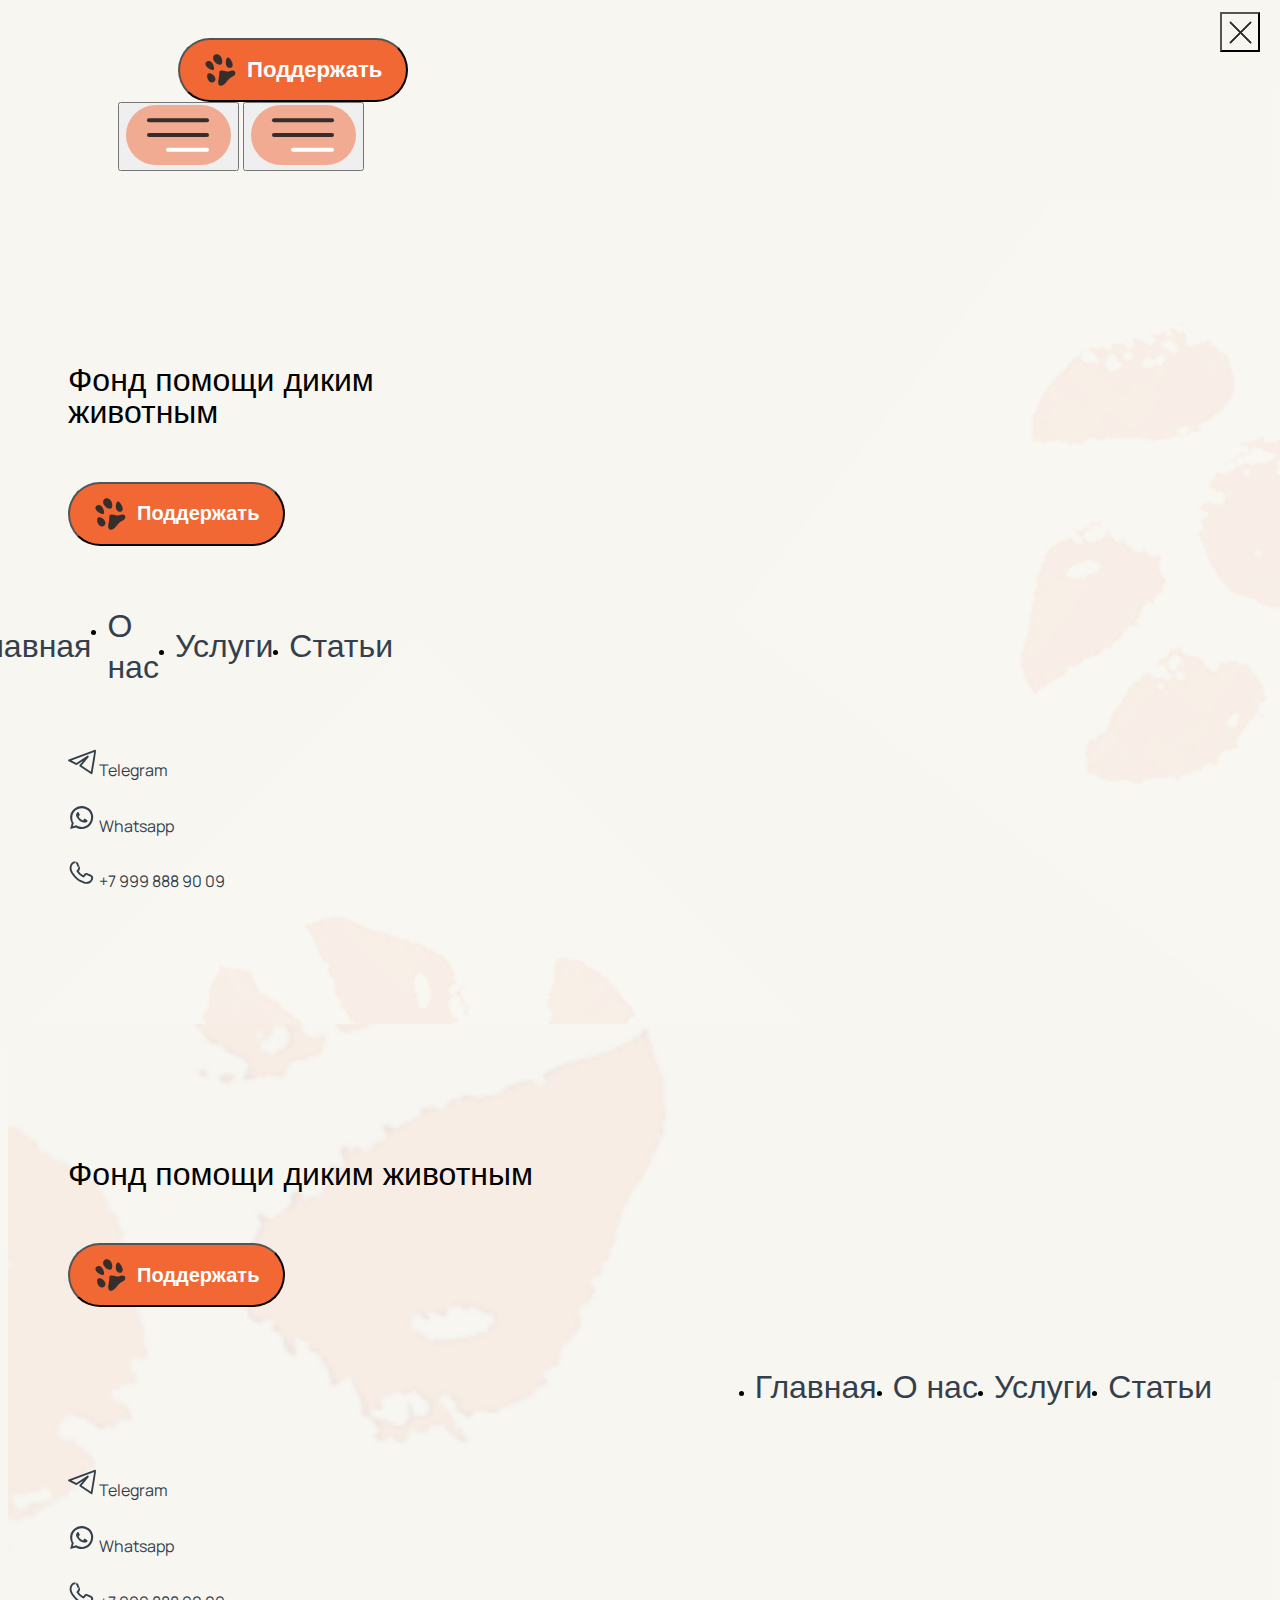
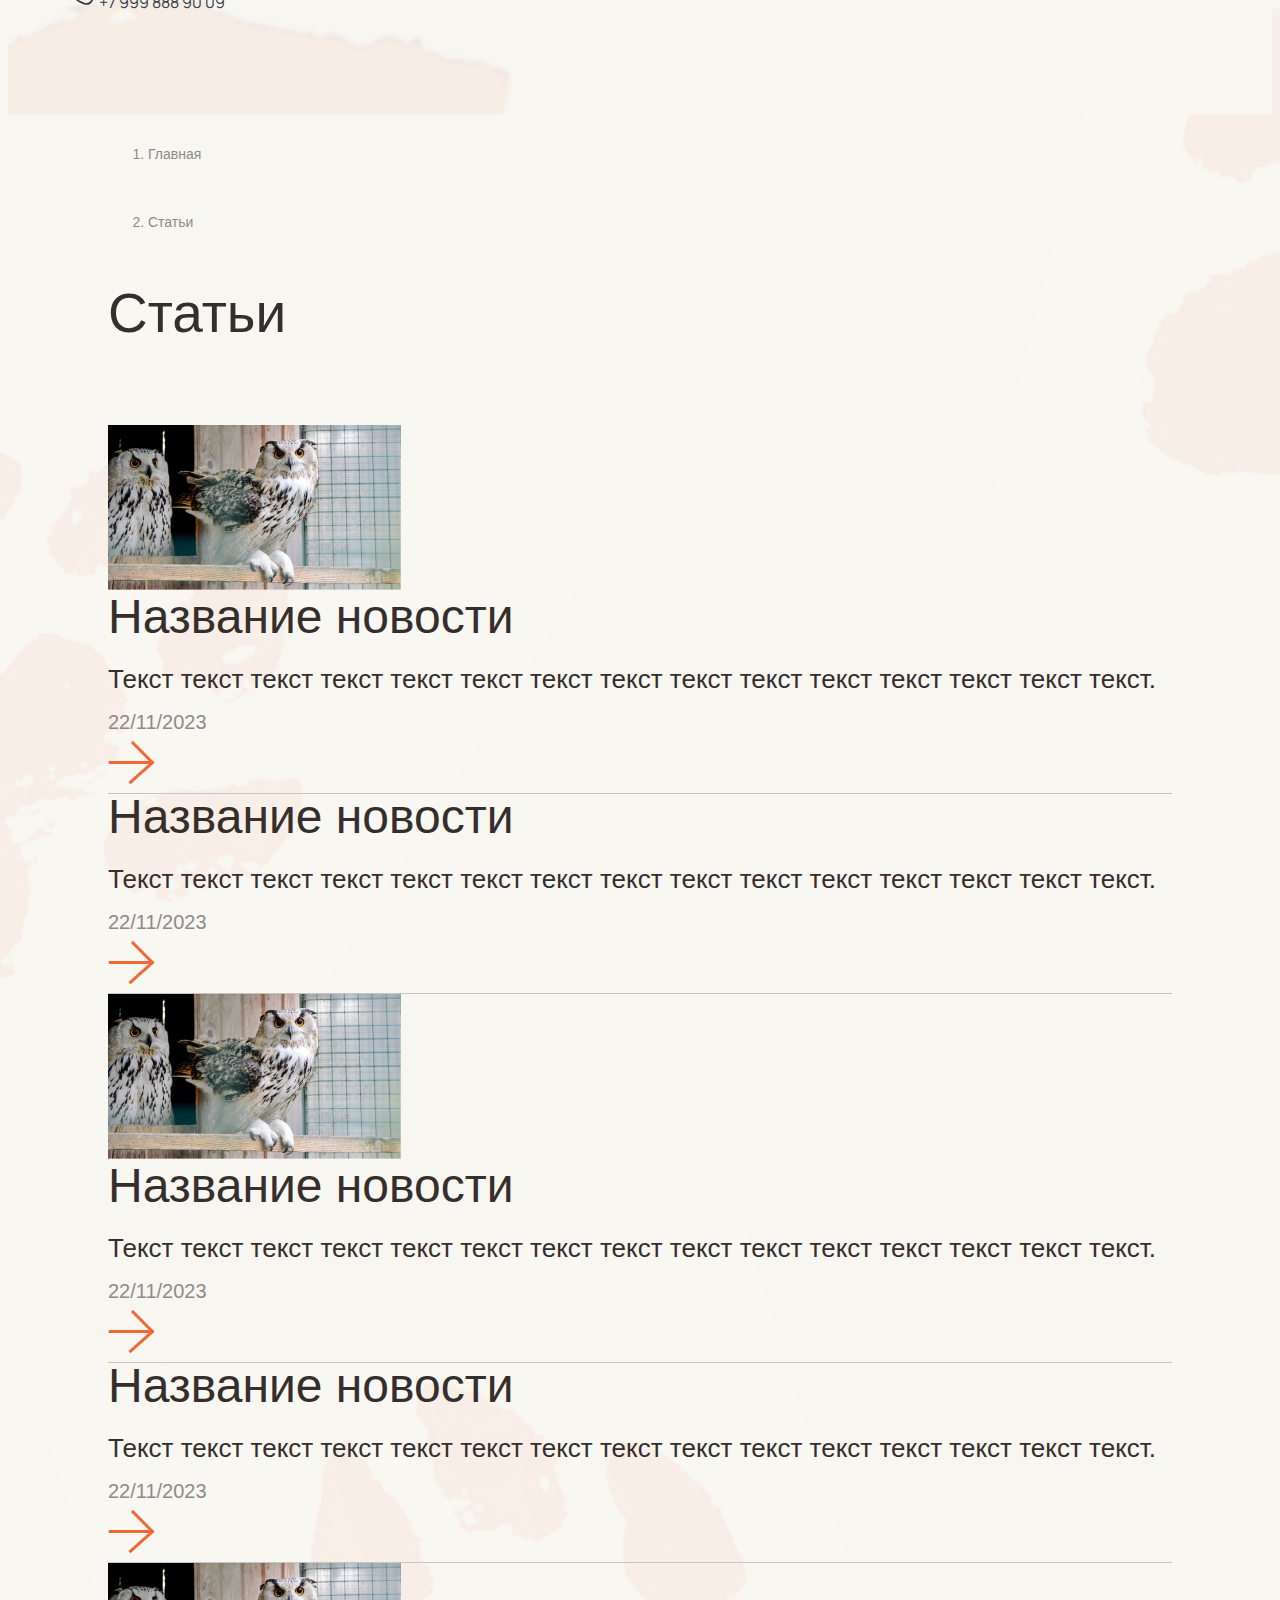
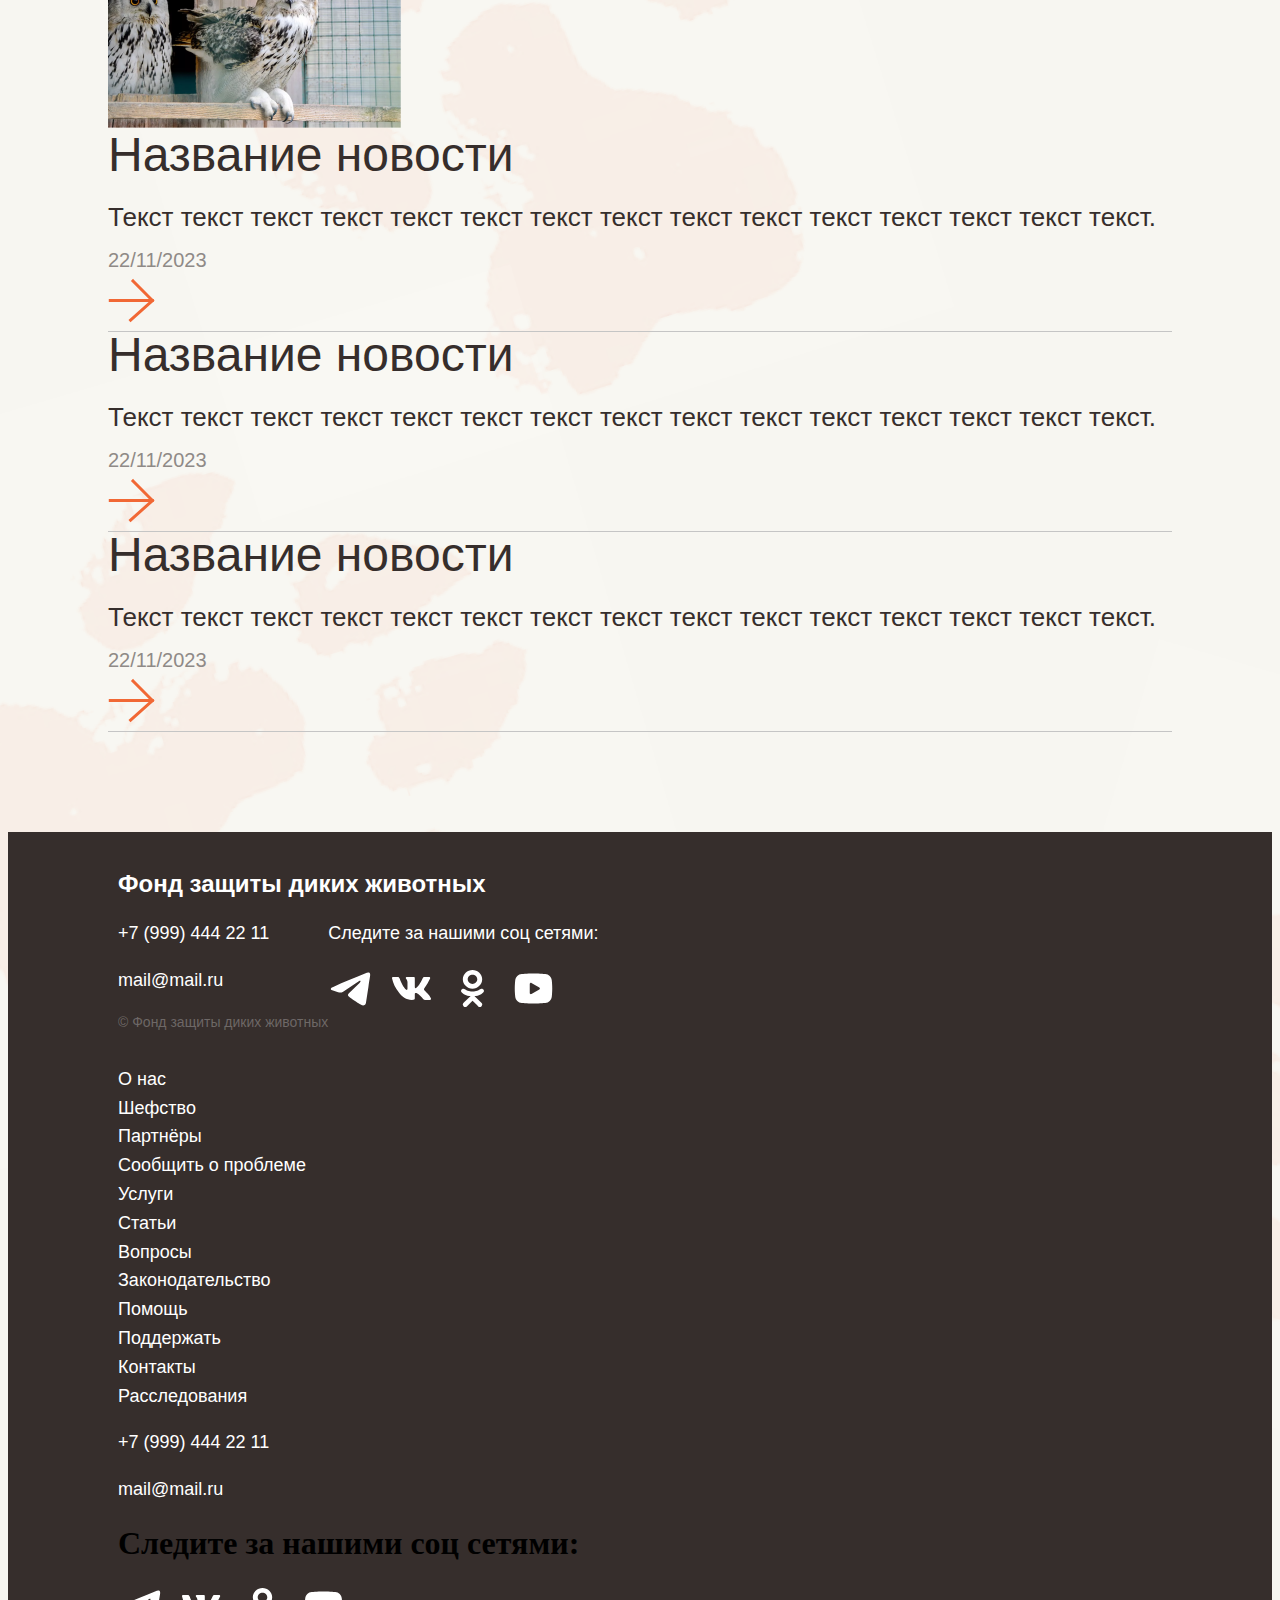
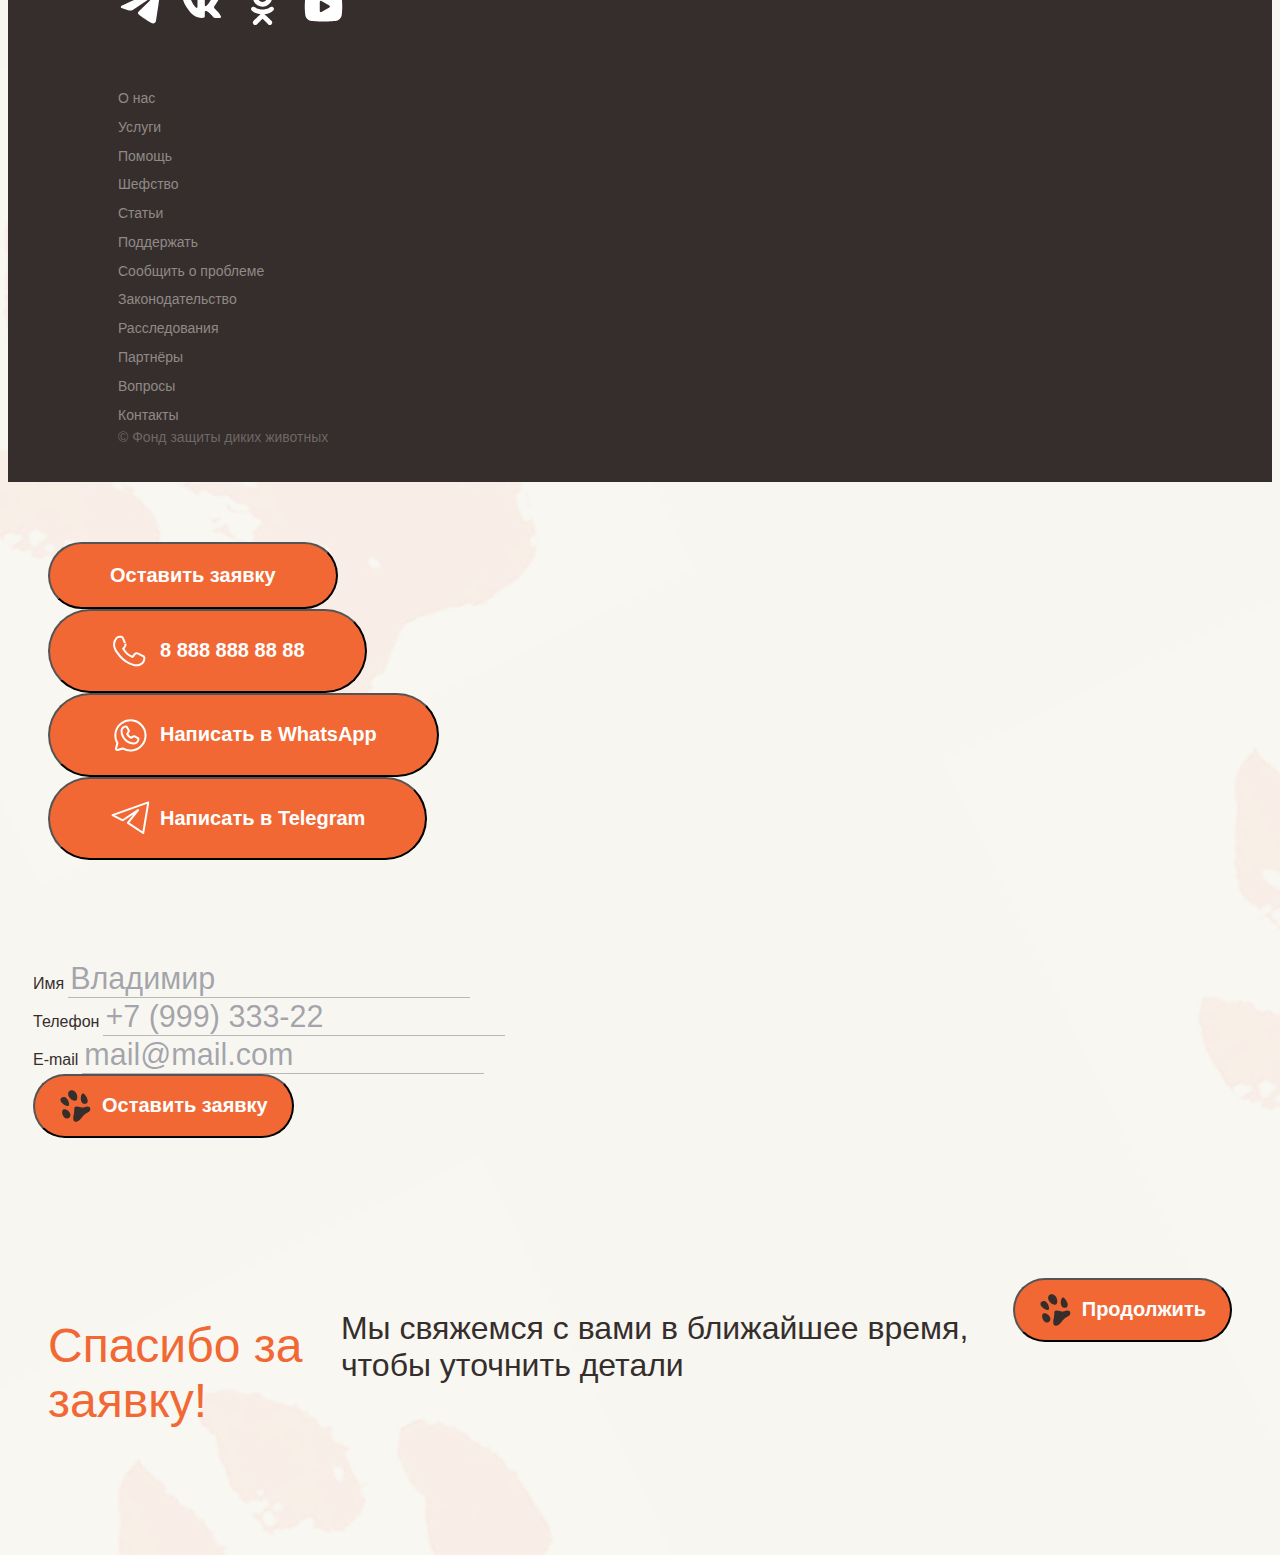
<file: articles.html>
<!DOCTYPE html>
<html lang="en">
<head>
  <meta charset="UTF-8">
  <meta name="viewport" content="width=device-width, initial-scale=1.0, minimum-scale=1.0, maximum-scale=1.0">
  <link href="https://cdn.jsdelivr.net/npm/bootstrap@5.0.2/dist/css/bootstrap.min.css" rel="stylesheet" integrity="sha384-EVSTQN3/azprG1Anm3QDgpJLIm9Nao0Yz1ztcQTwFspd3yD65VohhpuuCOmLASjC" crossorigin="anonymous">
  <link rel="stylesheet" href="https://unpkg.com/swiper/swiper-bundle.min.css"/>
  <link rel="stylesheet" href="css/style.css" />
  <title>Статьи</title>
</head>
<body class="articlespage" id="articlespage">

  <nav class="navbar navbar-expand-lg bg-transparent">
    <div class="container-fluid justify-content-end">
      <button class="btn nav-btn" data-bs-toggle="modal" data-bs-target="#contactModal">
        <svg xmlns="http://www.w3.org/2000/svg" width="33" height="34" viewBox="0 0 33 34" fill="none">
          <g clip-path="url(#clip0_387_80)">
            <path d="M8.81998 21.4452C10.8421 23.2363 11.4669 24.9111 11.4443 26.2555C11.4108 28.2452 9.39503 29.8457 7.44563 29.4457C6.59698 29.2716 5.64871 28.7809 4.72834 27.6905C2.52113 25.0755 3.09039 21.8228 3.67933 21.0737C4.20565 20.3192 5.97063 19.3373 8.81998 21.4452Z" fill="#362E2C"/>
            <path d="M12.0634 10.2661C7.80421 6.49323 8.99035 3.14792 10.3966 2.02421C10.4272 1.99973 10.4556 1.97708 10.4869 1.95338C10.8623 1.66845 13.5581 -0.166353 16.6119 3.32345C18.7337 5.74816 18.4327 9.84628 17.778 10.6791C17.1929 11.5178 15.2309 12.6093 12.0634 10.2661Z" fill="#362E2C"/>
            <path d="M9.88738 13.6644C8.07598 7.44856 4.34972 7.64004 2.55412 8.64753C2.18431 8.90768 1.92766 9.21549 1.76058 9.552C0.349192 12.3945 3.86172 15.2979 6.76802 16.5727C7.59531 16.9355 8.25214 17.0871 8.76677 17.0964C10.267 17.1238 10.3072 15.105 9.88738 13.6644Z" fill="#362E2C"/>
            <path d="M22.0099 7.1417C20.9155 13.5229 24.3491 14.9831 26.4045 14.8639C26.8509 14.7921 27.2165 14.6278 27.5141 14.3985C30.028 12.4615 28.1422 8.31278 26.088 5.89374C25.5033 5.20516 24.9792 4.78121 24.5207 4.54734C23.184 3.86558 22.2636 5.66278 22.0099 7.1417Z" fill="#362E2C"/>
            <path d="M14.8075 25.2312C15.6611 20.7306 14.9973 19.2553 15.4992 18.5408C17.2511 15.7245 22.4689 19.2877 24.7168 18.437C32.4743 15.5012 32.2292 21.3428 29.9389 22.6944C23.5805 25.9099 23.1724 28.8713 20.082 31.4799C13.8034 35.6166 13.5399 29.0347 14.8075 25.2312Z" fill="#362E2C"/>
          </g>
          <defs>
            <clipPath id="clip0_387_80">
              <rect width="33" height="33" fill="white" transform="translate(0 0.5)"/>
            </clipPath>
          </defs>
        </svg>
        Поддержать
      </button>
      <button class="navbar-toggler d-flex mx-4 desktop" type="button" data-bs-toggle="offcanvas" data-bs-target="#offcanvasRight" aria-controls="offcanvasRight">
        <svg class="menu-icon" width="105" height="60" viewBox="0 0 105 60" fill="none" xmlns="http://www.w3.org/2000/svg">
          <rect width="105" height="60" rx="30" fill="#F16835" fill-opacity="0.5"/>
          <path d="M23 15.1945H81" stroke="#362E2C" stroke-width="4" stroke-linecap="round"/>
          <path d="M23 30H81" stroke="#362E2C" stroke-width="4" stroke-linecap="round"/>
          <path d="M42 44.8056L81 44.8056" stroke="white" stroke-width="4" stroke-linecap="round"/>
        </svg>
    </button>
    <button class="navbar-toggler d-none mx-4 mobile" type="button" data-bs-toggle="modal" data-bs-target="#fullScreenModal">
      <svg class="menu-icon" width="105" height="60" viewBox="0 0 105 60" fill="none" xmlns="http://www.w3.org/2000/svg">
        <rect width="105" height="60" rx="30" fill="#F16835" fill-opacity="0.5"/>
        <path d="M23 15.1945H81" stroke="#362E2C" stroke-width="4" stroke-linecap="round"/>
        <path d="M23 30H81" stroke="#362E2C" stroke-width="4" stroke-linecap="round"/>
        <path d="M42 44.8056L81 44.8056" stroke="white" stroke-width="4" stroke-linecap="round"/>
      </svg>
  </button>
    </div>
  </nav>

  <div class="offcanvas offcanvas-end" tabindex="-1" id="offcanvasRight" aria-labelledby="offcanvasRightLabel">
    <div class="offcanvas-content">
      <button type="button" class="btn-close" data-bs-dismiss="offcanvas" aria-label="Close"></button>
      <h5 class="modal-title" id="fullScreenModalLabel">Фонд помощи диким животным</h5>           
      <div class="mt-4">
        <button class="btn cst-btn mt-lg-5 mt-md-3" data-bs-toggle="modal" data-bs-target="#contactModal">
          <svg xmlns="http://www.w3.org/2000/svg" width="33" height="34" viewBox="0 0 33 34" fill="none">
            <g clip-path="url(#clip0_387_80)">
              <path d="M8.81998 21.4452C10.8421 23.2363 11.4669 24.9111 11.4443 26.2555C11.4108 28.2452 9.39503 29.8457 7.44563 29.4457C6.59698 29.2716 5.64871 28.7809 4.72834 27.6905C2.52113 25.0755 3.09039 21.8228 3.67933 21.0737C4.20565 20.3192 5.97063 19.3373 8.81998 21.4452Z" fill="#362E2C"/>
              <path d="M12.0634 10.2661C7.80421 6.49323 8.99035 3.14792 10.3966 2.02421C10.4272 1.99973 10.4556 1.97708 10.4869 1.95338C10.8623 1.66845 13.5581 -0.166353 16.6119 3.32345C18.7337 5.74816 18.4327 9.84628 17.778 10.6791C17.1929 11.5178 15.2309 12.6093 12.0634 10.2661Z" fill="#362E2C"/>
              <path d="M9.88738 13.6644C8.07598 7.44856 4.34972 7.64004 2.55412 8.64753C2.18431 8.90768 1.92766 9.21549 1.76058 9.552C0.349192 12.3945 3.86172 15.2979 6.76802 16.5727C7.59531 16.9355 8.25214 17.0871 8.76677 17.0964C10.267 17.1238 10.3072 15.105 9.88738 13.6644Z" fill="#362E2C"/>
              <path d="M22.0099 7.1417C20.9155 13.5229 24.3491 14.9831 26.4045 14.8639C26.8509 14.7921 27.2165 14.6278 27.5141 14.3985C30.028 12.4615 28.1422 8.31278 26.088 5.89374C25.5033 5.20516 24.9792 4.78121 24.5207 4.54734C23.184 3.86558 22.2636 5.66278 22.0099 7.1417Z" fill="#362E2C"/>
              <path d="M14.8075 25.2312C15.6611 20.7306 14.9973 19.2553 15.4992 18.5408C17.2511 15.7245 22.4689 19.2877 24.7168 18.437C32.4743 15.5012 32.2292 21.3428 29.9389 22.6944C23.5805 25.9099 23.1724 28.8713 20.082 31.4799C13.8034 35.6166 13.5399 29.0347 14.8075 25.2312Z" fill="#362E2C"/>
            </g>
            <defs>
              <clipPath id="clip0_387_80">
                <rect width="33" height="33" fill="white" transform="translate(0 0.5)"/>
              </clipPath>
            </defs>
          </svg>
          Поддержать
        </button>
        <ul class="navbar-nav menu d-flex align-items-start">
          <li class="nav-item">
              <a class="nav-link" href="index.html">Главная</a>
          </li>
          <li class="nav-item">
              <a class="nav-link" href="aboutus.html">О нас</a>
          </li>
          <li class="nav-item">
              <a class="nav-link" href="services.html">Услуги</a>
          </li>
          <li class="nav-item">
              <a class="nav-link" href="articles.html">Статьи</a>
          </li>
      </ul>

      <div class="menu-contacts">
        <div class="menu-contact-item d-flex flex-row align-items-center">
          <svg xmlns="http://www.w3.org/2000/svg" width="28" height="28" viewBox="0 0 28 28" fill="none">
            <g clip-path="url(#clip0_334_753)">
            <path d="M27.3204 2.67847L1.07031 12.3212L8.57034 16.0711L19.8204 8.57123L12.3203 17.6782L23.5704 25.1781L27.3204 2.67847Z" stroke="#353F4B" stroke-width="1.86877" stroke-linejoin="round"/>
            </g>
            <defs>
            <clipPath id="clip0_334_753">
            <rect width="27.8572" height="27.8567" fill="white"/>
            </clipPath>
            </defs>
          </svg>
          Telegram
        </div>
        <div class="menu-contact-item d-flex flex-row align-items-center">
          <svg xmlns="http://www.w3.org/2000/svg" width="28" height="29" viewBox="0 0 28 29" fill="none">
            <path d="M21.9641 6.21354C20.9028 5.14692 19.6072 4.64616 18.2141 4.07072C16.8209 3.49528 15.4368 2.99408 13.9283 2.99931C7.60796 2.99931 2.14258 7.9605 2.14258 14.2491C2.14258 16.2647 2.75421 18.4143 3.74973 20.1419L2.14258 26.0347L8.03545 24.4275C9.71394 25.3374 12.0067 26.0347 13.9283 26.0347C20.2487 26.0347 25.1784 20.5378 25.1784 14.2491C25.1784 11.197 24.1287 8.36734 21.9641 6.21354ZM13.9283 23.8918C12.2151 23.8918 10.577 23.6843 9.10688 22.8204L8.57117 22.2847L4.82116 23.3561L5.89259 19.6062H5.35687C4.40505 18.0939 4.28676 16.0335 4.28544 14.2491C4.28544 9.02012 8.67293 5.14213 13.9283 5.14213C16.475 5.14213 18.5627 6.02391 20.3569 7.82066C21.2453 8.70057 22.0209 9.88225 22.4998 11.0349C22.9787 12.1875 23.0402 13.0019 23.0355 14.2491C23.0586 19.4781 19.1837 23.8918 13.9283 23.8918ZM18.7498 16.9277C18.4604 16.7895 17.3973 15.9599 17.1426 15.8563C16.8764 15.7641 16.268 15.5798 16.0712 15.8563C15.8744 16.1442 15.6975 16.7434 15.5355 16.9277C15.3734 17.1235 15.2892 17.6131 14.9998 17.4634C14.7104 17.3252 13.4093 16.8237 12.3212 15.8563C11.4646 15.0961 10.8877 14.0014 10.714 13.7134C10.552 13.4255 11.0993 13.3275 11.2497 13.1777C11.3771 13.051 11.1108 12.8033 11.2497 12.642C11.3887 12.4808 11.6929 12.2906 11.7855 12.1063C11.8781 11.9105 11.8549 11.7088 11.7855 11.5706C11.716 11.4324 10.9455 10.0037 10.714 9.42778C10.4825 8.87493 10.352 8.90359 10.1783 8.89207H9.6426C9.44581 8.89207 9.37313 9.13984 9.10688 9.42778C8.85222 9.71572 8.03545 10.7012 8.03545 12.1063C8.03545 13.5115 8.96798 14.6006 9.10688 14.7848C9.24579 14.9806 11.0575 17.8381 13.9283 19.0705C14.6113 19.3699 15.1187 19.4795 15.5355 19.6062C16.2184 19.825 16.6449 19.6753 17.1426 19.6062C17.6983 19.5256 19.054 19.2028 19.2855 18.5348C19.5286 17.8668 19.3665 17.0544 19.2855 16.9277C19.2045 16.801 19.0392 17.0659 18.7498 16.9277Z" fill="#353F4B"/>
          </svg>
          Whatsapp
        </div>
        <div class="menu-contact-item d-flex flex-row align-items-center">
          <svg xmlns="http://www.w3.org/2000/svg" width="28" height="29" viewBox="0 0 28 29" fill="none">
            <path d="M19.2621 16.0969L19.2382 16.087L19.2137 16.0784C19.2067 16.0759 19.1993 16.0733 19.1917 16.0706C18.9922 16 18.6088 15.8643 18.1956 15.9108C17.663 15.9708 17.2825 16.2865 17.0138 16.6709L17.0086 16.6784L17.0036 16.6859C16.7348 17.0864 15.9838 18.0029 15.6385 18.4109L15.6275 18.4055C15.5413 18.3636 15.4346 18.3169 15.3095 18.2621C14.6277 17.9636 13.3986 17.4254 11.9487 16.1125L11.948 16.1119C10.7195 15.0016 9.85985 13.6435 9.50532 13.0536C9.68391 12.8712 9.9101 12.5943 10.0898 12.3744C10.1593 12.2893 10.2219 12.2127 10.2721 12.1534C10.5666 11.8052 10.7148 11.502 10.8494 11.2267C10.863 11.1989 10.8764 11.1715 10.8898 11.1443L10.8948 11.1341L10.8995 11.1239C11.2277 10.4173 11.0336 9.81432 10.8506 9.44344C10.8509 9.4442 10.8511 9.44459 10.8511 9.44459C10.8512 9.44458 10.8467 9.43506 10.8359 9.41067C10.8244 9.38473 10.8094 9.35009 10.7909 9.30659C10.7538 9.21979 10.7057 9.10498 10.649 8.96811C10.5356 8.69478 10.3907 8.3407 10.2367 7.96164C9.92853 7.20325 9.58665 6.35199 9.39214 5.85925L9.39223 5.85921L9.38708 5.8467C9.14787 5.26496 8.82313 4.81058 8.3354 4.5731C7.92299 4.37229 7.38801 4.3963 7.46887 4.40176L7.43668 4.39959H7.40441H6.46313C5.9031 4.39959 5.12013 4.6029 4.46081 5.32908L4.45371 5.33689L4.44679 5.34486C4.41551 5.38088 4.37839 5.42207 4.33645 5.46858C3.81011 6.05247 2.52605 7.4769 2.52605 10.0852C2.52605 11.51 3.03327 12.8573 3.52954 13.8472C4.02102 14.8275 4.5421 15.5355 4.68493 15.7284C4.69392 15.7416 4.70647 15.7603 4.7225 15.7841C5.17745 16.4611 8.44505 21.3232 13.3714 23.4786C14.5705 24.0138 15.5086 24.3241 16.2335 24.5486C17.5855 24.9881 18.8076 24.9112 19.7161 24.7828L19.722 24.7819C20.376 24.6853 21.2278 24.3136 21.9475 23.8448C22.6433 23.3916 23.4548 22.6938 23.7599 21.8066C23.9919 21.1556 24.1122 20.5447 24.1533 20.0473C24.1739 19.799 24.176 19.5634 24.1569 19.3553C24.142 19.1934 24.1037 18.8959 23.9415 18.6377C23.7394 18.3159 23.4537 18.1399 23.2571 18.0338C23.1449 17.9733 22.9865 17.899 22.8392 17.8299C22.7633 17.7943 22.6904 17.7601 22.6282 17.7299C22.5252 17.6798 22.3157 17.5764 22.0487 17.4445C21.1564 17.0039 19.621 16.2457 19.2621 16.0969Z" stroke="#353F4B" stroke-width="1.91274"/>
          </svg>
          +7 999 888 90 09
        </div>
      </div>
      </div>
    </div>
  </div>

  <div class="modal fade" id="fullScreenModal" tabindex="-1" aria-labelledby="fullScreenModalLabel" aria-hidden="true">
    <div class="modal-dialog modal-fullscreen">
      <div class="modal-content">
        <button type="button" class="btn-close" data-bs-dismiss="modal" aria-label="Close"></button>
        <h5 class="modal-title" id="fullScreenModalLabel">Фонд помощи диким животным</h5>           
        <div class="mt-4">
          <button class="btn cst-btn mt-lg-5 mt-md-3">
            <svg xmlns="http://www.w3.org/2000/svg" width="33" height="34" viewBox="0 0 33 34" fill="none">
              <g clip-path="url(#clip0_387_80)">
                <path d="M8.81998 21.4452C10.8421 23.2363 11.4669 24.9111 11.4443 26.2555C11.4108 28.2452 9.39503 29.8457 7.44563 29.4457C6.59698 29.2716 5.64871 28.7809 4.72834 27.6905C2.52113 25.0755 3.09039 21.8228 3.67933 21.0737C4.20565 20.3192 5.97063 19.3373 8.81998 21.4452Z" fill="#362E2C"/>
                <path d="M12.0634 10.2661C7.80421 6.49323 8.99035 3.14792 10.3966 2.02421C10.4272 1.99973 10.4556 1.97708 10.4869 1.95338C10.8623 1.66845 13.5581 -0.166353 16.6119 3.32345C18.7337 5.74816 18.4327 9.84628 17.778 10.6791C17.1929 11.5178 15.2309 12.6093 12.0634 10.2661Z" fill="#362E2C"/>
                <path d="M9.88738 13.6644C8.07598 7.44856 4.34972 7.64004 2.55412 8.64753C2.18431 8.90768 1.92766 9.21549 1.76058 9.552C0.349192 12.3945 3.86172 15.2979 6.76802 16.5727C7.59531 16.9355 8.25214 17.0871 8.76677 17.0964C10.267 17.1238 10.3072 15.105 9.88738 13.6644Z" fill="#362E2C"/>
                <path d="M22.0099 7.1417C20.9155 13.5229 24.3491 14.9831 26.4045 14.8639C26.8509 14.7921 27.2165 14.6278 27.5141 14.3985C30.028 12.4615 28.1422 8.31278 26.088 5.89374C25.5033 5.20516 24.9792 4.78121 24.5207 4.54734C23.184 3.86558 22.2636 5.66278 22.0099 7.1417Z" fill="#362E2C"/>
                <path d="M14.8075 25.2312C15.6611 20.7306 14.9973 19.2553 15.4992 18.5408C17.2511 15.7245 22.4689 19.2877 24.7168 18.437C32.4743 15.5012 32.2292 21.3428 29.9389 22.6944C23.5805 25.9099 23.1724 28.8713 20.082 31.4799C13.8034 35.6166 13.5399 29.0347 14.8075 25.2312Z" fill="#362E2C"/>
              </g>
              <defs>
                <clipPath id="clip0_387_80">
                  <rect width="33" height="33" fill="white" transform="translate(0 0.5)"/>
                </clipPath>
              </defs>
            </svg>
            Поддержать
          </button>
          <ul class="navbar-nav menu d-flex align-items-start">
            <li class="nav-item">
                <a class="nav-link" href="index.html">Главная</a>
            </li>
            <li class="nav-item">
                <a class="nav-link" href="aboutus.html">О нас</a>
            </li>
            <li class="nav-item">
                <a class="nav-link" href="services.html">Услуги</a>
            </li>
            <li class="nav-item">
                <a class="nav-link" href="articles.html">Статьи</a>
            </li>
        </ul>

        <div class="menu-contacts">
          <div class="menu-contact-item d-flex flex-row align-items-center">
            <svg xmlns="http://www.w3.org/2000/svg" width="28" height="28" viewBox="0 0 28 28" fill="none">
              <g clip-path="url(#clip0_334_753)">
              <path d="M27.3204 2.67847L1.07031 12.3212L8.57034 16.0711L19.8204 8.57123L12.3203 17.6782L23.5704 25.1781L27.3204 2.67847Z" stroke="#353F4B" stroke-width="1.86877" stroke-linejoin="round"/>
              </g>
              <defs>
              <clipPath id="clip0_334_753">
              <rect width="27.8572" height="27.8567" fill="white"/>
              </clipPath>
              </defs>
            </svg>
            Telegram
          </div>
          <div class="menu-contact-item d-flex flex-row align-items-center">
            <svg xmlns="http://www.w3.org/2000/svg" width="28" height="29" viewBox="0 0 28 29" fill="none">
              <path d="M21.9641 6.21354C20.9028 5.14692 19.6072 4.64616 18.2141 4.07072C16.8209 3.49528 15.4368 2.99408 13.9283 2.99931C7.60796 2.99931 2.14258 7.9605 2.14258 14.2491C2.14258 16.2647 2.75421 18.4143 3.74973 20.1419L2.14258 26.0347L8.03545 24.4275C9.71394 25.3374 12.0067 26.0347 13.9283 26.0347C20.2487 26.0347 25.1784 20.5378 25.1784 14.2491C25.1784 11.197 24.1287 8.36734 21.9641 6.21354ZM13.9283 23.8918C12.2151 23.8918 10.577 23.6843 9.10688 22.8204L8.57117 22.2847L4.82116 23.3561L5.89259 19.6062H5.35687C4.40505 18.0939 4.28676 16.0335 4.28544 14.2491C4.28544 9.02012 8.67293 5.14213 13.9283 5.14213C16.475 5.14213 18.5627 6.02391 20.3569 7.82066C21.2453 8.70057 22.0209 9.88225 22.4998 11.0349C22.9787 12.1875 23.0402 13.0019 23.0355 14.2491C23.0586 19.4781 19.1837 23.8918 13.9283 23.8918ZM18.7498 16.9277C18.4604 16.7895 17.3973 15.9599 17.1426 15.8563C16.8764 15.7641 16.268 15.5798 16.0712 15.8563C15.8744 16.1442 15.6975 16.7434 15.5355 16.9277C15.3734 17.1235 15.2892 17.6131 14.9998 17.4634C14.7104 17.3252 13.4093 16.8237 12.3212 15.8563C11.4646 15.0961 10.8877 14.0014 10.714 13.7134C10.552 13.4255 11.0993 13.3275 11.2497 13.1777C11.3771 13.051 11.1108 12.8033 11.2497 12.642C11.3887 12.4808 11.6929 12.2906 11.7855 12.1063C11.8781 11.9105 11.8549 11.7088 11.7855 11.5706C11.716 11.4324 10.9455 10.0037 10.714 9.42778C10.4825 8.87493 10.352 8.90359 10.1783 8.89207H9.6426C9.44581 8.89207 9.37313 9.13984 9.10688 9.42778C8.85222 9.71572 8.03545 10.7012 8.03545 12.1063C8.03545 13.5115 8.96798 14.6006 9.10688 14.7848C9.24579 14.9806 11.0575 17.8381 13.9283 19.0705C14.6113 19.3699 15.1187 19.4795 15.5355 19.6062C16.2184 19.825 16.6449 19.6753 17.1426 19.6062C17.6983 19.5256 19.054 19.2028 19.2855 18.5348C19.5286 17.8668 19.3665 17.0544 19.2855 16.9277C19.2045 16.801 19.0392 17.0659 18.7498 16.9277Z" fill="#353F4B"/>
            </svg>
            Whatsapp
          </div>
          <div class="menu-contact-item d-flex flex-row align-items-center">
            <svg xmlns="http://www.w3.org/2000/svg" width="28" height="29" viewBox="0 0 28 29" fill="none">
              <path d="M19.2621 16.0969L19.2382 16.087L19.2137 16.0784C19.2067 16.0759 19.1993 16.0733 19.1917 16.0706C18.9922 16 18.6088 15.8643 18.1956 15.9108C17.663 15.9708 17.2825 16.2865 17.0138 16.6709L17.0086 16.6784L17.0036 16.6859C16.7348 17.0864 15.9838 18.0029 15.6385 18.4109L15.6275 18.4055C15.5413 18.3636 15.4346 18.3169 15.3095 18.2621C14.6277 17.9636 13.3986 17.4254 11.9487 16.1125L11.948 16.1119C10.7195 15.0016 9.85985 13.6435 9.50532 13.0536C9.68391 12.8712 9.9101 12.5943 10.0898 12.3744C10.1593 12.2893 10.2219 12.2127 10.2721 12.1534C10.5666 11.8052 10.7148 11.502 10.8494 11.2267C10.863 11.1989 10.8764 11.1715 10.8898 11.1443L10.8948 11.1341L10.8995 11.1239C11.2277 10.4173 11.0336 9.81432 10.8506 9.44344C10.8509 9.4442 10.8511 9.44459 10.8511 9.44459C10.8512 9.44458 10.8467 9.43506 10.8359 9.41067C10.8244 9.38473 10.8094 9.35009 10.7909 9.30659C10.7538 9.21979 10.7057 9.10498 10.649 8.96811C10.5356 8.69478 10.3907 8.3407 10.2367 7.96164C9.92853 7.20325 9.58665 6.35199 9.39214 5.85925L9.39223 5.85921L9.38708 5.8467C9.14787 5.26496 8.82313 4.81058 8.3354 4.5731C7.92299 4.37229 7.38801 4.3963 7.46887 4.40176L7.43668 4.39959H7.40441H6.46313C5.9031 4.39959 5.12013 4.6029 4.46081 5.32908L4.45371 5.33689L4.44679 5.34486C4.41551 5.38088 4.37839 5.42207 4.33645 5.46858C3.81011 6.05247 2.52605 7.4769 2.52605 10.0852C2.52605 11.51 3.03327 12.8573 3.52954 13.8472C4.02102 14.8275 4.5421 15.5355 4.68493 15.7284C4.69392 15.7416 4.70647 15.7603 4.7225 15.7841C5.17745 16.4611 8.44505 21.3232 13.3714 23.4786C14.5705 24.0138 15.5086 24.3241 16.2335 24.5486C17.5855 24.9881 18.8076 24.9112 19.7161 24.7828L19.722 24.7819C20.376 24.6853 21.2278 24.3136 21.9475 23.8448C22.6433 23.3916 23.4548 22.6938 23.7599 21.8066C23.9919 21.1556 24.1122 20.5447 24.1533 20.0473C24.1739 19.799 24.176 19.5634 24.1569 19.3553C24.142 19.1934 24.1037 18.8959 23.9415 18.6377C23.7394 18.3159 23.4537 18.1399 23.2571 18.0338C23.1449 17.9733 22.9865 17.899 22.8392 17.8299C22.7633 17.7943 22.6904 17.7601 22.6282 17.7299C22.5252 17.6798 22.3157 17.5764 22.0487 17.4445C21.1564 17.0039 19.621 16.2457 19.2621 16.0969Z" stroke="#353F4B" stroke-width="1.91274"/>
            </svg>
            +7 999 888 90 09
          </div>
        </div>
        </div>
      </div>
    </div>
  </div>
  
  <div class="wrapper">
    <div class="container-fluid">
      <nav aria-label="breadcrumb">
        <ol class="breadcrumb">
          <li class="breadcrumb-item"><a href="index.html">Главная</a></li>
          <li class="breadcrumb-item" aria-current="page" href="articles.html">Статьи</li>
        </ol>
      </nav>

      <h1 class="title">Статьи</h1>
      
      <div class="row">
        <!-- News item start -->
        <div class="col-12 news-item">
          <div class="row">
            <!-- Image column -->
            <div class="col-md-3">
              <img src="assets/img/articles.png" alt="News Title" class="news-image">
            </div>
            <!-- News content column -->
            <div class="col-md-8 col-sm-8 px-3">
              <div class="news-title">Название новости</div>
              <p class="news-text">
                Текст текст текст текст текст текст текст текст текст текст текст текст текст текст текст.
              </p>
              <div class="news-date">22/11/2023</div>
            </div>
            <!-- Arrow column -->
            <div class="col-md-1 d-flex align-items-center justify-content-center news-arrow">
             <a href="article1.html">
              <svg xmlns="http://www.w3.org/2000/svg" width="49" height="53" viewBox="0 0 49 53" fill="none">
                <g clip-path="url(#clip0_335_820)">
                <path d="M25.0249 6.95551L44.4142 26.5502M44.4142 26.5502L22.596 46.1447M44.4142 26.5502H0.777832" stroke="#F16835" stroke-width="3" stroke-linecap="square"/>
                </g>
                <defs>
                <clipPath id="clip0_335_820">
                <rect width="48" height="52.3636" fill="white" transform="translate(0.777832 0.161926)"/>
                </clipPath>
                </defs>
              </svg>
             </a>
            </div>
          </div>
          <div class="prepare-line my-5"></div>
        </div>

        <div class="col-12 news-item-mobile d-none">
          <div class="row">
            <!-- News content column -->
            <div class="col-10">
              <div class="news-title">Название новости</div>
              <p class="news-text">
                Текст текст текст текст текст текст текст текст текст текст текст текст текст текст текст.
              </p>
              <div class="news-date">22/11/2023</div>
            </div>
            <!-- Arrow column -->
            <div class="col-2 d-flex align-items-center justify-content-center news-arrow">
              <a href="article1.html" class="mb-0">
               <svg xmlns="http://www.w3.org/2000/svg" width="49" height="53" viewBox="0 0 49 53" fill="none">
                 <g clip-path="url(#clip0_335_820)">
                 <path d="M25.0249 6.95551L44.4142 26.5502M44.4142 26.5502L22.596 46.1447M44.4142 26.5502H0.777832" stroke="#F16835" stroke-width="3" stroke-linecap="square"/>
                 </g>
                 <defs>
                 <clipPath id="clip0_335_820">
                 <rect width="48" height="52.3636" fill="white" transform="translate(0.777832 0.161926)"/>
                 </clipPath>
                 </defs>
               </svg>
              </a>
             </div>
          </div>
          <div class="prepare-line my-3"></div>
        </div>

        <div class="col-12 news-item">
          <div class="row">
            <!-- Image column -->
            <div class="col-md-3">
              <img src="assets/img/articles.png" alt="News Title" class="news-image">
            </div>
            <!-- News content column -->
            <div class="col-md-8 col-sm-8  px-3">
              <div class="news-title">Название новости</div>
              <p class="news-text">
                Текст текст текст текст текст текст текст текст текст текст текст текст текст текст текст.
              </p>
              <div class="news-date">22/11/2023</div>
            </div>
            <!-- Arrow column -->
            <div class="col-md-1 d-flex align-items-center justify-content-center news-arrow">
              <a href="article1.html">
               <svg xmlns="http://www.w3.org/2000/svg" width="49" height="53" viewBox="0 0 49 53" fill="none">
                 <g clip-path="url(#clip0_335_820)">
                 <path d="M25.0249 6.95551L44.4142 26.5502M44.4142 26.5502L22.596 46.1447M44.4142 26.5502H0.777832" stroke="#F16835" stroke-width="3" stroke-linecap="square"/>
                 </g>
                 <defs>
                 <clipPath id="clip0_335_820">
                 <rect width="48" height="52.3636" fill="white" transform="translate(0.777832 0.161926)"/>
                 </clipPath>
                 </defs>
               </svg>
              </a>
             </div>
          </div>
          <div class="prepare-line my-5"></div>
        </div>

        <div class="col-12 news-item-mobile d-none">
          <div class="row">
            <!-- News content column -->
            <div class="col-10">
              <div class="news-title">Название новости</div>
              <p class="news-text">
                Текст текст текст текст текст текст текст текст текст текст текст текст текст текст текст.
              </p>
              <div class="news-date">22/11/2023</div>
            </div>
            <!-- Arrow column -->
            <div class="col-2 d-flex align-items-center justify-content-center news-arrow">
              <a href="article1.html" class="mb-0">
               <svg xmlns="http://www.w3.org/2000/svg" width="49" height="53" viewBox="0 0 49 53" fill="none">
                 <g clip-path="url(#clip0_335_820)">
                 <path d="M25.0249 6.95551L44.4142 26.5502M44.4142 26.5502L22.596 46.1447M44.4142 26.5502H0.777832" stroke="#F16835" stroke-width="3" stroke-linecap="square"/>
                 </g>
                 <defs>
                 <clipPath id="clip0_335_820">
                 <rect width="48" height="52.3636" fill="white" transform="translate(0.777832 0.161926)"/>
                 </clipPath>
                 </defs>
               </svg>
              </a>
             </div>
          </div>
          <div class="prepare-line my-3"></div>
        </div>

        <div class="col-12 news-item">
          <div class="row">
            <!-- Image column -->
            <div class="col-md-3">
              <img src="assets/img/articles.png" alt="News Title" class="news-image">
            </div>
            <!-- News content column -->
            <div class="col-md-8 col-sm-8 px-3">
              <div class="news-title">Название новости</div>
              <p class="news-text">
                Текст текст текст текст текст текст текст текст текст текст текст текст текст текст текст.
              </p>
              <div class="news-date">22/11/2023</div>
            </div>
            <!-- Arrow column -->
            <div class="col-md-1 d-flex align-items-center justify-content-center news-arrow">
              <a href="article1.html">
               <svg xmlns="http://www.w3.org/2000/svg" width="49" height="53" viewBox="0 0 49 53" fill="none">
                 <g clip-path="url(#clip0_335_820)">
                 <path d="M25.0249 6.95551L44.4142 26.5502M44.4142 26.5502L22.596 46.1447M44.4142 26.5502H0.777832" stroke="#F16835" stroke-width="3" stroke-linecap="square"/>
                 </g>
                 <defs>
                 <clipPath id="clip0_335_820">
                 <rect width="48" height="52.3636" fill="white" transform="translate(0.777832 0.161926)"/>
                 </clipPath>
                 </defs>
               </svg>
              </a>
             </div>
          </div>
          <div class="prepare-line my-5"></div>
        </div>

        <div class="col-12 news-item-mobile d-none">
          <div class="row">
            <!-- News content column -->
            <div class="col-10">
              <div class="news-title">Название новости</div>
              <p class="news-text">
                Текст текст текст текст текст текст текст текст текст текст текст текст текст текст текст.
              </p>
              <div class="news-date">22/11/2023</div>
            </div>
            <!-- Arrow column -->
            <div class="col-2 d-flex align-items-center justify-content-center news-arrow">
              <a href="article1.html" class="mb-0">
               <svg xmlns="http://www.w3.org/2000/svg" width="49" height="53" viewBox="0 0 49 53" fill="none">
                 <g clip-path="url(#clip0_335_820)">
                 <path d="M25.0249 6.95551L44.4142 26.5502M44.4142 26.5502L22.596 46.1447M44.4142 26.5502H0.777832" stroke="#F16835" stroke-width="3" stroke-linecap="square"/>
                 </g>
                 <defs>
                 <clipPath id="clip0_335_820">
                 <rect width="48" height="52.3636" fill="white" transform="translate(0.777832 0.161926)"/>
                 </clipPath>
                 </defs>
               </svg>
              </a>
             </div>
          </div>
          <div class="prepare-line my-3"></div>
        </div>

        <div class="col-12 news-item-mobile d-none">
          <div class="row">
            <!-- News content column -->
            <div class="col-10">
              <div class="news-title">Название новости</div>
              <p class="news-text">
                Текст текст текст текст текст текст текст текст текст текст текст текст текст текст текст.
              </p>
              <div class="news-date">22/11/2023</div>
            </div>
            <!-- Arrow column -->
            <div class="col-2 d-flex align-items-center justify-content-center news-arrow">
              <a href="article1.html" class="mb-0">
               <svg xmlns="http://www.w3.org/2000/svg" width="49" height="53" viewBox="0 0 49 53" fill="none">
                 <g clip-path="url(#clip0_335_820)">
                 <path d="M25.0249 6.95551L44.4142 26.5502M44.4142 26.5502L22.596 46.1447M44.4142 26.5502H0.777832" stroke="#F16835" stroke-width="3" stroke-linecap="square"/>
                 </g>
                 <defs>
                 <clipPath id="clip0_335_820">
                 <rect width="48" height="52.3636" fill="white" transform="translate(0.777832 0.161926)"/>
                 </clipPath>
                 </defs>
               </svg>
              </a>
             </div>
          </div>
          <div class="prepare-line my-3"></div>
        </div>

      </div>
      
    </div>
  </div>


  <footer class="footer mt-5">
    <div class="footer-title">
      Фонд защиты диких животных
    </div>
    <div class="row mt-3 footer-row-desktop">
      <div class="col-lg-6 col-sm-12 footer-left-block">
        <div class="col-lg-6 col-sm-12">
          <div class="footer-contacts">
            <p>+7 (999) 444 22 11</p>
            <p>mail@mail.ru</p>
          </div>
          <div class="end-text mt-4">
            © Фонд защиты диких животных
          </div>
        </div>
        <div class="col-lg-6 col-sm-12 pt-4">
          <div class="footer-contacts">
            <p>Следите за нашими соц сетями:</p>
          </div>
          <div class="social-media-row">
            <a>
              <svg xmlns="http://www.w3.org/2000/svg" width="45" height="45" viewBox="0 0 45 45" fill="none">
                <path d="M38.8305 6.8522C38.8305 6.8522 42.4727 5.43189 42.168 8.88095C42.0677 10.3013 41.1574 15.2728 40.4486 20.6494L38.0205 36.5775C38.0205 36.5775 37.818 38.911 35.9964 39.3169C34.1758 39.7219 31.4439 37.8966 30.9377 37.4906C30.5327 37.186 23.3496 32.6203 20.8202 30.3891C20.1114 29.7797 19.3014 28.5628 20.9214 27.1425L31.5443 16.9969C32.7583 15.78 33.9724 12.9394 28.9136 16.3885L14.748 26.026C14.748 26.026 13.1289 27.0413 10.0943 26.1281L3.51676 24.0985C3.51676 24.0985 1.08863 22.5769 5.23707 21.0553C15.3555 16.2872 27.8008 11.4178 38.8286 6.8522H38.8305Z" fill="white"/>
              </svg>
            </a>
            <a>
              <svg xmlns="http://www.w3.org/2000/svg" width="45" height="45" viewBox="0 0 45 45" fill="none">
                <path d="M40.431 33.9981H36.1626C34.5477 33.9981 34.0612 32.6997 31.1663 29.824C28.6364 27.4036 27.5679 27.1026 26.9279 27.1026C26.0428 27.1026 25.8014 27.3441 25.8014 28.5534V32.3653C25.8014 33.3963 25.4646 34 22.7512 34C20.1189 33.8244 17.5663 33.0306 15.3035 31.6838C13.0408 30.337 11.1328 28.4759 9.73657 26.2537C6.4214 22.1576 4.11473 17.3502 3 12.2137C3 11.5784 3.24327 11.0025 4.46333 11.0025H8.72982C9.82639 11.0025 10.2212 11.4874 10.6516 12.6075C12.7231 18.6597 16.2579 23.9242 17.6932 23.9242C18.2434 23.9242 18.4829 23.6827 18.4829 22.3211V16.0869C18.3014 13.2428 16.78 13.0032 16.78 11.9741C16.7993 11.7026 16.9244 11.4492 17.1288 11.2678C17.3332 11.0864 17.6008 10.9912 17.8747 11.0025H24.5813C25.4983 11.0025 25.8014 11.4558 25.8014 12.5444V20.9594C25.8014 21.8678 26.1944 22.1687 26.4713 22.1687C27.0215 22.1687 27.4444 21.8678 28.453 20.8684C30.615 18.251 32.3813 15.3348 33.6963 12.2118C33.8309 11.8369 34.0854 11.5159 34.4208 11.2979C34.7563 11.0799 35.1544 10.9768 35.5545 11.0044H39.8228C41.1028 11.0044 41.3741 11.6397 41.1028 12.5462C39.5503 15.9985 37.6294 19.2755 35.3729 22.3211C34.9126 23.0177 34.7292 23.3799 35.3729 24.1973C35.7959 24.8326 37.2929 26.0735 38.2977 27.2531C39.7611 28.702 40.9755 30.3776 41.8943 32.213C42.2611 33.3944 41.6492 33.9981 40.431 33.9981Z" fill="white"/>
              </svg>
            </a>
            <a>
              <svg xmlns="http://www.w3.org/2000/svg" width="45" height="45" viewBox="0 0 45 45" fill="none">
                <path d="M33.6523 23.8715C33.1167 22.8169 31.6055 21.9287 29.5969 23.4274C26.8614 25.5367 22.5 25.5367 22.5 25.5367C22.5 25.5367 18.1386 25.5367 15.4031 23.4274C13.3945 21.9287 11.8833 22.8169 11.3477 23.8715C10.3913 25.7217 11.4625 26.6283 13.8919 28.127C15.977 29.4222 18.8272 29.9032 20.6636 30.0883L19.1333 31.5684C16.9525 33.6592 14.8483 35.676 13.4137 37.0821C12.5528 37.9332 12.5528 39.2839 13.4137 40.0795L13.6815 40.3755C14.5423 41.2082 15.9578 41.2082 16.8186 40.3755L22.5 34.8619C24.6999 36.9526 26.7849 38.9694 28.2387 40.3755C29.0996 41.2082 30.496 41.2082 31.3759 40.3755L31.6246 40.0795C32.5045 39.2839 32.5045 37.9332 31.6246 37.0821L25.9241 31.5684L24.4129 30.0698C26.2302 29.9032 29.0422 29.4037 31.1081 28.127C33.5375 26.6283 34.6087 25.7217 33.6523 23.8715ZM22.5 8.75509C25.1398 8.75509 27.2823 10.8274 27.2823 13.3622C27.2823 15.9155 25.1398 17.9692 22.5 17.9692C19.8602 17.9692 17.7177 15.9155 17.7177 13.3622C17.7177 10.8274 19.8602 8.75509 22.5 8.75509ZM22.5 22.7243C27.8562 22.7243 32.1793 18.5428 32.1793 13.3622C32.1793 10.8792 31.1596 8.49786 29.3443 6.74212C27.5291 4.98637 25.0671 4 22.5 4C19.9329 4 17.4709 4.98637 15.6557 6.74212C13.8404 8.49786 12.8207 10.8792 12.8207 13.3622C12.8207 18.5428 17.1438 22.7243 22.5 22.7243Z" fill="white"/>
              </svg>
            </a>
            <a>
              <svg xmlns="http://www.w3.org/2000/svg" width="45" height="45" viewBox="0 0 45 45" fill="none">
                <g clip-path="url(#clip0_335_463)">
                  <path fill-rule="evenodd" clip-rule="evenodd" d="M22.5 7.5C24.1031 7.5 25.7475 7.54125 27.3412 7.60875L29.2238 7.69875L31.0256 7.80563L32.7131 7.92L34.2544 8.04C35.927 8.16802 37.5008 8.88178 38.6991 10.0557C39.8974 11.2296 40.6433 12.7885 40.8056 14.4581L40.8806 15.255L41.0213 16.9612C41.1525 18.7294 41.25 20.6569 41.25 22.5C41.25 24.3431 41.1525 26.2706 41.0213 28.0388L40.8806 29.745C40.8563 30.0188 40.8319 30.2831 40.8056 30.5419C40.6432 32.2118 39.8971 33.7709 38.6984 34.9449C37.4997 36.1188 35.9254 36.8324 34.2525 36.96L32.715 37.0781L31.0275 37.1944L29.2238 37.3012L27.3412 37.3912C25.7284 37.4613 24.1143 37.4976 22.5 37.5C20.8857 37.4976 19.2716 37.4613 17.6588 37.3912L15.7762 37.3012L13.9744 37.1944L12.2869 37.0781L10.7456 36.96C9.07303 36.832 7.49916 36.1182 6.30089 34.9443C5.10261 33.7704 4.3567 32.2115 4.19437 30.5419L4.11938 29.745L3.97875 28.0388C3.83538 26.1959 3.75908 24.3484 3.75 22.5C3.75 20.6569 3.8475 18.7294 3.97875 16.9612L4.11938 15.255C4.14375 14.9812 4.16812 14.7169 4.19437 14.4581C4.35664 12.7888 5.10228 11.2302 6.30017 10.0563C7.49806 8.88238 9.07149 8.16844 10.7438 8.04L12.2831 7.92L13.9706 7.80563L15.7744 7.69875L17.6569 7.60875C19.2703 7.53869 20.885 7.50243 22.5 7.5ZM18.75 17.9531V27.0469C18.75 27.9131 19.6875 28.4531 20.4375 28.0219L28.3125 23.475C28.4839 23.3764 28.6262 23.2343 28.7252 23.0631C28.8241 22.892 28.8763 22.6977 28.8763 22.5C28.8763 22.3023 28.8241 22.108 28.7252 21.9369C28.6262 21.7657 28.4839 21.6236 28.3125 21.525L20.4375 16.98C20.2664 16.8812 20.0724 16.8292 19.8748 16.8293C19.6773 16.8293 19.4832 16.8814 19.3122 16.9802C19.1411 17.079 18.9991 17.2211 18.9005 17.3922C18.8018 17.5634 18.7499 17.7575 18.75 17.955V17.9531Z" fill="white"/>
                </g>
                <defs>
                  <clipPath id="clip0_335_463">
                    <rect width="45" height="45" fill="white"/>
                  </clipPath>
                </defs>
              </svg>
            </a>
          </div>
        </div>
      </div>
      <div class="col-lg-6 col-sm-12 footer-right-block px-0">
        <div class="row px-0">
          <div class="col-2 mb-2">
            <a class="footer-link" href="aboutus.html">О нас</a>
          </div>
          <div class="col-3 mb-2">
            <a class="footer-link" href="index.html#shefstvo">Шефство</a>
          </div>
          <div class="col-3 mb-2">
            <a class="footer-link" href="index.html#partners">Партнёры</a>
          </div>
          <div class="col-4 mb-2">
            <a class="footer-link" href="index.html#help">Сообщить о проблеме</a>
          </div>
        </div>
        <div class="row px-0">
          <div class="col-2 mb-2">
            <a class="footer-link" href="services.html">Услуги</a>
          </div>
          <div class="col-3 mb-2">
            <a class="footer-link" href="articles.html">Статьи</a>
          </div>
          <div class="col-3 mb-2">
            <a class="footer-link" href="index.html#help">Вопросы</a>
          </div>
          <div class="col-4 mb-2">
            <a class="footer-link" href="index.html#whyimportant">Законодательство</a>
          </div>
        </div>
        <div class="row px-0">
          <div class="col-2 mb-2">
            <a class="footer-link" href="index.html#help">Помощь</a>
          </div>
          <div class="col-3 mb-2">
            <a class="footer-link" href="support.html">Поддержать</a>
          </div>
          <div class="col-3 mb-2">
            <a class="footer-link" href="index.html#aboutus-divider-contact">Контакты</a>
          </div>
          <div class="col-4 mb-2">
            <a class="footer-link" href="index.html#articles1">Расследования</a>
          </div>
        </div>
      </div>
    </div>

    <div class="row mt-3 footer-row-mobile d-none">
      <div class="footer-contacts">
        <p>+7 (999) 444 22 11</p>
        <p>mail@mail.ru</p>
      </div>
      <div class="footer-contacts">
        <h1>Следите за нашими соц сетями:</h1>
        <div class="social-media-row">
          <a>
            <svg xmlns="http://www.w3.org/2000/svg" width="45" height="45" viewBox="0 0 45 45" fill="none">
              <path d="M38.8305 6.8522C38.8305 6.8522 42.4727 5.43189 42.168 8.88095C42.0677 10.3013 41.1574 15.2728 40.4486 20.6494L38.0205 36.5775C38.0205 36.5775 37.818 38.911 35.9964 39.3169C34.1758 39.7219 31.4439 37.8966 30.9377 37.4906C30.5327 37.186 23.3496 32.6203 20.8202 30.3891C20.1114 29.7797 19.3014 28.5628 20.9214 27.1425L31.5443 16.9969C32.7583 15.78 33.9724 12.9394 28.9136 16.3885L14.748 26.026C14.748 26.026 13.1289 27.0413 10.0943 26.1281L3.51676 24.0985C3.51676 24.0985 1.08863 22.5769 5.23707 21.0553C15.3555 16.2872 27.8008 11.4178 38.8286 6.8522H38.8305Z" fill="white"/>
            </svg>
          </a>
          <a>
            <svg xmlns="http://www.w3.org/2000/svg" width="45" height="45" viewBox="0 0 45 45" fill="none">
              <path d="M40.431 33.9981H36.1626C34.5477 33.9981 34.0612 32.6997 31.1663 29.824C28.6364 27.4036 27.5679 27.1026 26.9279 27.1026C26.0428 27.1026 25.8014 27.3441 25.8014 28.5534V32.3653C25.8014 33.3963 25.4646 34 22.7512 34C20.1189 33.8244 17.5663 33.0306 15.3035 31.6838C13.0408 30.337 11.1328 28.4759 9.73657 26.2537C6.4214 22.1576 4.11473 17.3502 3 12.2137C3 11.5784 3.24327 11.0025 4.46333 11.0025H8.72982C9.82639 11.0025 10.2212 11.4874 10.6516 12.6075C12.7231 18.6597 16.2579 23.9242 17.6932 23.9242C18.2434 23.9242 18.4829 23.6827 18.4829 22.3211V16.0869C18.3014 13.2428 16.78 13.0032 16.78 11.9741C16.7993 11.7026 16.9244 11.4492 17.1288 11.2678C17.3332 11.0864 17.6008 10.9912 17.8747 11.0025H24.5813C25.4983 11.0025 25.8014 11.4558 25.8014 12.5444V20.9594C25.8014 21.8678 26.1944 22.1687 26.4713 22.1687C27.0215 22.1687 27.4444 21.8678 28.453 20.8684C30.615 18.251 32.3813 15.3348 33.6963 12.2118C33.8309 11.8369 34.0854 11.5159 34.4208 11.2979C34.7563 11.0799 35.1544 10.9768 35.5545 11.0044H39.8228C41.1028 11.0044 41.3741 11.6397 41.1028 12.5462C39.5503 15.9985 37.6294 19.2755 35.3729 22.3211C34.9126 23.0177 34.7292 23.3799 35.3729 24.1973C35.7959 24.8326 37.2929 26.0735 38.2977 27.2531C39.7611 28.702 40.9755 30.3776 41.8943 32.213C42.2611 33.3944 41.6492 33.9981 40.431 33.9981Z" fill="white"/>
            </svg>
          </a>
          <a>
            <svg xmlns="http://www.w3.org/2000/svg" width="45" height="45" viewBox="0 0 45 45" fill="none">
              <path d="M33.6523 23.8715C33.1167 22.8169 31.6055 21.9287 29.5969 23.4274C26.8614 25.5367 22.5 25.5367 22.5 25.5367C22.5 25.5367 18.1386 25.5367 15.4031 23.4274C13.3945 21.9287 11.8833 22.8169 11.3477 23.8715C10.3913 25.7217 11.4625 26.6283 13.8919 28.127C15.977 29.4222 18.8272 29.9032 20.6636 30.0883L19.1333 31.5684C16.9525 33.6592 14.8483 35.676 13.4137 37.0821C12.5528 37.9332 12.5528 39.2839 13.4137 40.0795L13.6815 40.3755C14.5423 41.2082 15.9578 41.2082 16.8186 40.3755L22.5 34.8619C24.6999 36.9526 26.7849 38.9694 28.2387 40.3755C29.0996 41.2082 30.496 41.2082 31.3759 40.3755L31.6246 40.0795C32.5045 39.2839 32.5045 37.9332 31.6246 37.0821L25.9241 31.5684L24.4129 30.0698C26.2302 29.9032 29.0422 29.4037 31.1081 28.127C33.5375 26.6283 34.6087 25.7217 33.6523 23.8715ZM22.5 8.75509C25.1398 8.75509 27.2823 10.8274 27.2823 13.3622C27.2823 15.9155 25.1398 17.9692 22.5 17.9692C19.8602 17.9692 17.7177 15.9155 17.7177 13.3622C17.7177 10.8274 19.8602 8.75509 22.5 8.75509ZM22.5 22.7243C27.8562 22.7243 32.1793 18.5428 32.1793 13.3622C32.1793 10.8792 31.1596 8.49786 29.3443 6.74212C27.5291 4.98637 25.0671 4 22.5 4C19.9329 4 17.4709 4.98637 15.6557 6.74212C13.8404 8.49786 12.8207 10.8792 12.8207 13.3622C12.8207 18.5428 17.1438 22.7243 22.5 22.7243Z" fill="white"/>
            </svg>
          </a>
          <a>
            <svg xmlns="http://www.w3.org/2000/svg" width="45" height="45" viewBox="0 0 45 45" fill="none">
              <g clip-path="url(#clip0_335_463)">
                <path fill-rule="evenodd" clip-rule="evenodd" d="M22.5 7.5C24.1031 7.5 25.7475 7.54125 27.3412 7.60875L29.2238 7.69875L31.0256 7.80563L32.7131 7.92L34.2544 8.04C35.927 8.16802 37.5008 8.88178 38.6991 10.0557C39.8974 11.2296 40.6433 12.7885 40.8056 14.4581L40.8806 15.255L41.0213 16.9612C41.1525 18.7294 41.25 20.6569 41.25 22.5C41.25 24.3431 41.1525 26.2706 41.0213 28.0388L40.8806 29.745C40.8563 30.0188 40.8319 30.2831 40.8056 30.5419C40.6432 32.2118 39.8971 33.7709 38.6984 34.9449C37.4997 36.1188 35.9254 36.8324 34.2525 36.96L32.715 37.0781L31.0275 37.1944L29.2238 37.3012L27.3412 37.3912C25.7284 37.4613 24.1143 37.4976 22.5 37.5C20.8857 37.4976 19.2716 37.4613 17.6588 37.3912L15.7762 37.3012L13.9744 37.1944L12.2869 37.0781L10.7456 36.96C9.07303 36.832 7.49916 36.1182 6.30089 34.9443C5.10261 33.7704 4.3567 32.2115 4.19437 30.5419L4.11938 29.745L3.97875 28.0388C3.83538 26.1959 3.75908 24.3484 3.75 22.5C3.75 20.6569 3.8475 18.7294 3.97875 16.9612L4.11938 15.255C4.14375 14.9812 4.16812 14.7169 4.19437 14.4581C4.35664 12.7888 5.10228 11.2302 6.30017 10.0563C7.49806 8.88238 9.07149 8.16844 10.7438 8.04L12.2831 7.92L13.9706 7.80563L15.7744 7.69875L17.6569 7.60875C19.2703 7.53869 20.885 7.50243 22.5 7.5ZM18.75 17.9531V27.0469C18.75 27.9131 19.6875 28.4531 20.4375 28.0219L28.3125 23.475C28.4839 23.3764 28.6262 23.2343 28.7252 23.0631C28.8241 22.892 28.8763 22.6977 28.8763 22.5C28.8763 22.3023 28.8241 22.108 28.7252 21.9369C28.6262 21.7657 28.4839 21.6236 28.3125 21.525L20.4375 16.98C20.2664 16.8812 20.0724 16.8292 19.8748 16.8293C19.6773 16.8293 19.4832 16.8814 19.3122 16.9802C19.1411 17.079 18.9991 17.2211 18.9005 17.3922C18.8018 17.5634 18.7499 17.7575 18.75 17.955V17.9531Z" fill="white"/>
              </g>
              <defs>
                <clipPath id="clip0_335_463">
                  <rect width="45" height="45" fill="white"/>
                </clipPath>
              </defs>
            </svg>
          </a>
        </div>
      </div>
      <div class="row">
        <div class="col-6">
          <div class="footer-link mb-2">
            <a href="aboutus.html">О нас</a>
          </div>
          <div class="footer-link mb-2">
            <a href="services.html">Услуги</a>
          </div>
          <div class="footer-link mb-2">
            <a href="index.html#help">Помощь</a>
          </div>
          <div class="footer-link mb-2">
            <a href="index.html#shefstvo">Шефство</a>
          </div>
          <div class="footer-link mb-2">
            <a href="articles.html">Статьи</a>
          </div>
          <div class="footer-link mb-2">
            <a href="support.html">Поддержать</a>
          </div>
        </div>
        <div class="col-6">
          <div class="footer-link mb-2">
            <a href="index.html#help">Сообщить о проблеме</a>
          </div>
          <div class="footer-link mb-2">
            <a href="index.html#whyimportant">Законодательство</a>
          </div>
          <div class="footer-link mb-2">
            <a href="index.html#articles1">Расследования</a>
          </div>
          <div class="footer-link mb-2">
            <a href="index.html#partners">Партнёры</a>
          </div>
          <div class="footer-link mb-2">
            <a href="index.html#help">Вопросы</a>
          </div>
          <div class="footer-link mb-2">
            <a href="index.html#aboutus-divider-contact">Контакты</a>
          </div>
        </div>
        </div>

        <div class="end-text mt-4 text-center">
          © Фонд защиты диких животных
        </div>
    </div>

  </footer>

  <div class="modal fade" id="contactModal" tabindex="-1" aria-labelledby="supportModalLabel" aria-hidden="true">
    <div class="modal-dialog modal-dialog-centered">
      <div class="modal-content">
        <button type="button" class="btn-close ms-auto" data-bs-dismiss="modal" aria-label="Close"></button>

        <button class="btn cst-btn d-flex align-items-center justify-content-center mb-4 mt-4" id="letZayavka">
          Оставить заявку
        </button>
        <button class="btn cst-btn d-flex align-items-center justify-content-center mb-4">
          <svg xmlns="http://www.w3.org/2000/svg" width="40" height="40" viewBox="0 0 40 40" fill="none">
            <path d="M27.516 22.4351L27.491 22.4247L27.4655 22.4157L27.4462 22.4089C27.155 22.3062 26.6755 22.137 26.1694 22.1939C25.5436 22.2644 25.0826 22.6334 24.7366 23.1283L24.7311 23.1361L24.7258 23.144C24.2852 23.8006 22.9993 25.3563 22.6029 25.8155L22.5931 25.8268L22.5837 25.8384C22.5747 25.8494 22.5666 25.8589 22.5594 25.8671C22.5054 25.8503 22.4229 25.8175 22.3053 25.7556L22.291 25.748L22.2765 25.741C22.1588 25.6837 22.0108 25.619 21.8354 25.5423C20.8592 25.1154 19.0376 24.3189 16.9067 22.3893L16.906 22.3887C14.9556 20.626 13.6441 18.446 13.2188 17.7281C13.2055 17.7034 13.1959 17.6831 13.189 17.6669C13.2268 17.6189 13.2796 17.5627 13.371 17.47C13.616 17.2217 13.9239 16.8449 14.1827 16.5281C14.2871 16.4003 14.3836 16.2823 14.4647 16.1864C14.8565 15.7232 15.0507 15.3263 15.244 14.9312C15.2633 14.8919 15.2825 14.8526 15.3019 14.8132L15.3071 14.8026L15.3121 14.7919C15.7165 13.9212 15.4829 13.1822 15.2456 12.7013C15.2461 12.7023 15.2451 12.7004 15.2424 12.6946C15.2414 12.6924 15.2401 12.6896 15.2386 12.6862C15.2334 12.6748 15.2265 12.6595 15.2178 12.6399C15.2005 12.6007 15.1783 12.5493 15.1513 12.4861C15.0974 12.3597 15.0278 12.1936 14.9461 11.9965C14.7828 11.6029 14.5744 11.0935 14.353 10.5488C13.9103 9.45916 13.4188 8.23554 13.1389 7.5264L13.1363 7.51982L13.1336 7.51328C12.8069 6.71885 12.3889 6.1623 11.8053 5.87811C11.5207 5.73956 11.2556 5.69599 11.0527 5.68063C10.9561 5.67331 10.8679 5.67216 10.8103 5.67144C10.7421 5.67059 10.7184 5.67019 10.6992 5.6689L10.6656 5.66663H10.6318H9.28019C8.56448 5.66663 7.54676 5.92575 6.68131 6.87897L6.67389 6.88714L6.66666 6.89547C6.62097 6.94809 6.56722 7.00775 6.50688 7.07473C5.75944 7.90441 4 9.85743 4 13.4577C4 15.4206 4.70067 17.2947 5.40138 18.6924C6.0972 20.0803 6.83547 21.0805 7.03076 21.3444C7.04427 21.364 7.06359 21.3927 7.08862 21.4299C7.74881 22.411 12.3856 29.3017 19.3513 32.3487C21.0565 33.1099 22.3895 33.5506 23.423 33.8707C25.2883 34.4777 26.9796 34.374 28.2586 34.1932L28.2586 34.1932L28.2648 34.1923C29.1323 34.0641 30.3044 33.5591 31.3114 32.9031C32.2933 32.2635 33.3696 31.3188 33.7652 30.1659C34.0882 29.2603 34.2542 28.4141 34.3106 27.7321C34.3388 27.3914 34.341 27.0756 34.316 26.8033C34.2954 26.5794 34.2453 26.2286 34.0623 25.9372L33.2154 26.469L34.0623 25.9372C33.8242 25.5581 33.4834 25.343 33.2185 25.2001C33.0656 25.1177 32.8595 25.0211 32.6555 24.9255C32.5431 24.8728 32.4313 24.8204 32.3294 24.7708C32.175 24.6957 31.8648 24.5426 31.4718 24.3485C30.1873 23.7143 28.0183 22.6433 27.516 22.4351Z" stroke="white" stroke-width="2"/>
          </svg>
          8 888 888 88 88
        </button>
        <button class="btn cst-btn d-flex align-items-center justify-content-center mb-4">
          <svg xmlns="http://www.w3.org/2000/svg" width="40" height="40" viewBox="0 0 40 40" fill="none">
            <path d="M7.44782 28.1492C5.57097 24.9827 4.91447 21.24 5.60157 17.6237C6.28867 14.0074 8.27211 10.7663 11.1795 8.5088C14.087 6.25129 17.7185 5.13265 21.3922 5.36289C25.066 5.59312 28.5294 7.1564 31.1322 9.75924C33.735 12.3621 35.2983 15.8255 35.5286 19.4992C35.7588 23.173 34.6401 26.8045 32.3826 29.7119C30.1251 32.6193 26.884 34.6028 23.2677 35.2899C19.6515 35.977 15.9087 35.3205 12.7422 33.4436V33.4436L7.51085 34.9248C7.29651 34.9875 7.06927 34.9914 6.85292 34.936C6.63657 34.8807 6.4391 34.7682 6.28119 34.6103C6.12329 34.4524 6.01077 34.2549 5.95543 34.0385C5.90009 33.8222 5.90396 33.5949 5.96665 33.3806L7.44782 28.1492Z" stroke="white" stroke-width="2" stroke-linecap="round" stroke-linejoin="round"/>
            <path d="M24.0826 28.4444C22.4365 28.4485 20.8058 28.1273 19.2842 27.4993C17.7627 26.8713 16.3802 25.9488 15.2162 24.7849C14.0523 23.6209 13.1298 22.2384 12.5018 20.7168C11.8737 19.1953 11.5526 17.5646 11.5567 15.9185C11.5608 14.76 12.024 13.6503 12.8447 12.8325C13.6653 12.0147 14.7767 11.5556 15.9353 11.5556C16.1264 11.554 16.3144 11.6041 16.4796 11.7004C16.6447 11.7967 16.7808 11.9358 16.8735 12.1029L18.7032 15.293C18.812 15.4869 18.8678 15.7061 18.865 15.9284C18.8623 16.1508 18.8011 16.3685 18.6875 16.5597L17.2176 19.0148C17.9705 20.6898 19.3113 22.0306 20.9863 22.7835L23.4414 21.3136C23.6326 21.2 23.8503 21.1388 24.0726 21.136C24.295 21.1333 24.5141 21.1891 24.7081 21.2979L27.8982 23.1275C28.0653 23.2203 28.2044 23.3564 28.3007 23.5215C28.397 23.6866 28.447 23.8747 28.4455 24.0658C28.4414 25.2231 27.9809 26.3321 27.164 27.1519C26.3472 27.9717 25.2398 28.4362 24.0826 28.4444Z" stroke="white" stroke-width="2" stroke-linecap="round" stroke-linejoin="round"/>
          </svg>
          Написать в WhatsApp
        </button>
        <button class="btn cst-btn d-flex align-items-center justify-content-center mb-4">
          <svg xmlns="http://www.w3.org/2000/svg" width="40" height="39" viewBox="0 0 40 39" fill="none">
            <path d="M38.2977 3.40402L2.55273 16.1701L12.7656 21.2765L28.0849 11.0637L17.872 23.8298L33.1913 34.0426L38.2977 3.40402Z" stroke="white" stroke-width="2" stroke-linejoin="round"/>
          </svg>
          Написать в Telegram
        </button>
      </div>
    </div>
  </div>

  <div class="modal fade" id="zayavkaModal" tabindex="-1" aria-labelledby="zayavkaModalLabel" aria-hidden="true">
    <div class="modal-dialog modal-dialog-centered">
      <div class="modal-content">
        <button type="button" class="btn-close ms-auto" data-bs-dismiss="modal" aria-label="Close"></button>

          <div>
            <label for="inputName" class="form-label">Имя</label>
            <input type="text" class="form-control" id="inputName" placeholder="Владимир">
          </div>
          <div class="my-4">
            <label for="inputPhone" class="form-label">Телефон</label>
            <input type="tel" class="form-control" id="inputPhone" placeholder="+7 (999) 333-22">
          </div>
          <div>
            <label for="inputEmail" class="form-label">E-mail</label>
            <input type="email" class="form-control" id="inputEmail" placeholder="mail@mail.com">
          </div>
          <div>
            <button class="btn cst-btn mx-auto mt-5" id="zayavkaAccept">
              <svg xmlns="http://www.w3.org/2000/svg" width="33" height="34" viewBox="0 0 33 34" fill="none">
                <g clip-path="url(#clip0_387_80)">
                  <path d="M8.81998 21.4452C10.8421 23.2363 11.4669 24.9111 11.4443 26.2555C11.4108 28.2452 9.39503 29.8457 7.44563 29.4457C6.59698 29.2716 5.64871 28.7809 4.72834 27.6905C2.52113 25.0755 3.09039 21.8228 3.67933 21.0737C4.20565 20.3192 5.97063 19.3373 8.81998 21.4452Z" fill="#362E2C"/>
                  <path d="M12.0634 10.2661C7.80421 6.49323 8.99035 3.14792 10.3966 2.02421C10.4272 1.99973 10.4556 1.97708 10.4869 1.95338C10.8623 1.66845 13.5581 -0.166353 16.6119 3.32345C18.7337 5.74816 18.4327 9.84628 17.778 10.6791C17.1929 11.5178 15.2309 12.6093 12.0634 10.2661Z" fill="#362E2C"/>
                  <path d="M9.88738 13.6644C8.07598 7.44856 4.34972 7.64004 2.55412 8.64753C2.18431 8.90768 1.92766 9.21549 1.76058 9.552C0.349192 12.3945 3.86172 15.2979 6.76802 16.5727C7.59531 16.9355 8.25214 17.0871 8.76677 17.0964C10.267 17.1238 10.3072 15.105 9.88738 13.6644Z" fill="#362E2C"/>
                  <path d="M22.0099 7.1417C20.9155 13.5229 24.3491 14.9831 26.4045 14.8639C26.8509 14.7921 27.2165 14.6278 27.5141 14.3985C30.028 12.4615 28.1422 8.31278 26.088 5.89374C25.5033 5.20516 24.9792 4.78121 24.5207 4.54734C23.184 3.86558 22.2636 5.66278 22.0099 7.1417Z" fill="#362E2C"/>
                  <path d="M14.8075 25.2312C15.6611 20.7306 14.9973 19.2553 15.4992 18.5408C17.2511 15.7245 22.4689 19.2877 24.7168 18.437C32.4743 15.5012 32.2292 21.3428 29.9389 22.6944C23.5805 25.9099 23.1724 28.8713 20.082 31.4799C13.8034 35.6166 13.5399 29.0347 14.8075 25.2312Z" fill="#362E2C"/>
                </g>
                <defs>
                  <clipPath id="clip0_387_80">
                    <rect width="33" height="33" fill="white" transform="translate(0 0.5)"/>
                  </clipPath>
                </defs>
              </svg>
              Оставить заявку
            </button>
          </div>
      </div>
    </div>
  </div>

  <div class="modal fade" id="thanksModal" tabindex="-1" aria-labelledby="thanksModalLabel" aria-hidden="true">
    <div class="modal-dialog modal-dialog-centered">
      <div class="modal-content">
        <button type="button" class="btn-close ms-auto" data-bs-dismiss="modal" aria-label="Close"></button>
          <h2 class="modal-thanks-title">
            Спасибо за заявку!
          </h2>
          <p class="modal-thanks-subtitle my-5">
            Мы свяжемся с вами
            в ближайшее время, чтобы уточнить детали
          </p>
          <div>
            <button class="btn cst-btn mx-auto" data-bs-dismiss="modal" aria-label="Close">
              <svg xmlns="http://www.w3.org/2000/svg" width="33" height="34" viewBox="0 0 33 34" fill="none">
                <g clip-path="url(#clip0_387_80)">
                  <path d="M8.81998 21.4452C10.8421 23.2363 11.4669 24.9111 11.4443 26.2555C11.4108 28.2452 9.39503 29.8457 7.44563 29.4457C6.59698 29.2716 5.64871 28.7809 4.72834 27.6905C2.52113 25.0755 3.09039 21.8228 3.67933 21.0737C4.20565 20.3192 5.97063 19.3373 8.81998 21.4452Z" fill="#362E2C"/>
                  <path d="M12.0634 10.2661C7.80421 6.49323 8.99035 3.14792 10.3966 2.02421C10.4272 1.99973 10.4556 1.97708 10.4869 1.95338C10.8623 1.66845 13.5581 -0.166353 16.6119 3.32345C18.7337 5.74816 18.4327 9.84628 17.778 10.6791C17.1929 11.5178 15.2309 12.6093 12.0634 10.2661Z" fill="#362E2C"/>
                  <path d="M9.88738 13.6644C8.07598 7.44856 4.34972 7.64004 2.55412 8.64753C2.18431 8.90768 1.92766 9.21549 1.76058 9.552C0.349192 12.3945 3.86172 15.2979 6.76802 16.5727C7.59531 16.9355 8.25214 17.0871 8.76677 17.0964C10.267 17.1238 10.3072 15.105 9.88738 13.6644Z" fill="#362E2C"/>
                  <path d="M22.0099 7.1417C20.9155 13.5229 24.3491 14.9831 26.4045 14.8639C26.8509 14.7921 27.2165 14.6278 27.5141 14.3985C30.028 12.4615 28.1422 8.31278 26.088 5.89374C25.5033 5.20516 24.9792 4.78121 24.5207 4.54734C23.184 3.86558 22.2636 5.66278 22.0099 7.1417Z" fill="#362E2C"/>
                  <path d="M14.8075 25.2312C15.6611 20.7306 14.9973 19.2553 15.4992 18.5408C17.2511 15.7245 22.4689 19.2877 24.7168 18.437C32.4743 15.5012 32.2292 21.3428 29.9389 22.6944C23.5805 25.9099 23.1724 28.8713 20.082 31.4799C13.8034 35.6166 13.5399 29.0347 14.8075 25.2312Z" fill="#362E2C"/>
                </g>
                <defs>
                  <clipPath id="clip0_387_80">
                    <rect width="33" height="33" fill="white" transform="translate(0 0.5)"/>
                  </clipPath>
                </defs>
              </svg>
              Продолжить
            </button>
          </div>
      </div>
    </div>
  </div>

  <script src="https://ajax.googleapis.com/ajax/libs/jquery/3.6.0/jquery.min.js"></script>
  <script src="https://unpkg.com/swiper/swiper-bundle.min.js"></script>
  <script src="https://cdn.jsdelivr.net/npm/bootstrap@5.0.2/dist/js/bootstrap.bundle.min.js" integrity="sha384-MrcW6ZMFYlzcLA8Nl+NtUVF0sA7MsXsP1UyJoMp4YLEuNSfAP+JcXn/tWtIaxVXM" crossorigin="anonymous"></script>
  <script src="js/main.js"></script>
</body>
</html>
</file>
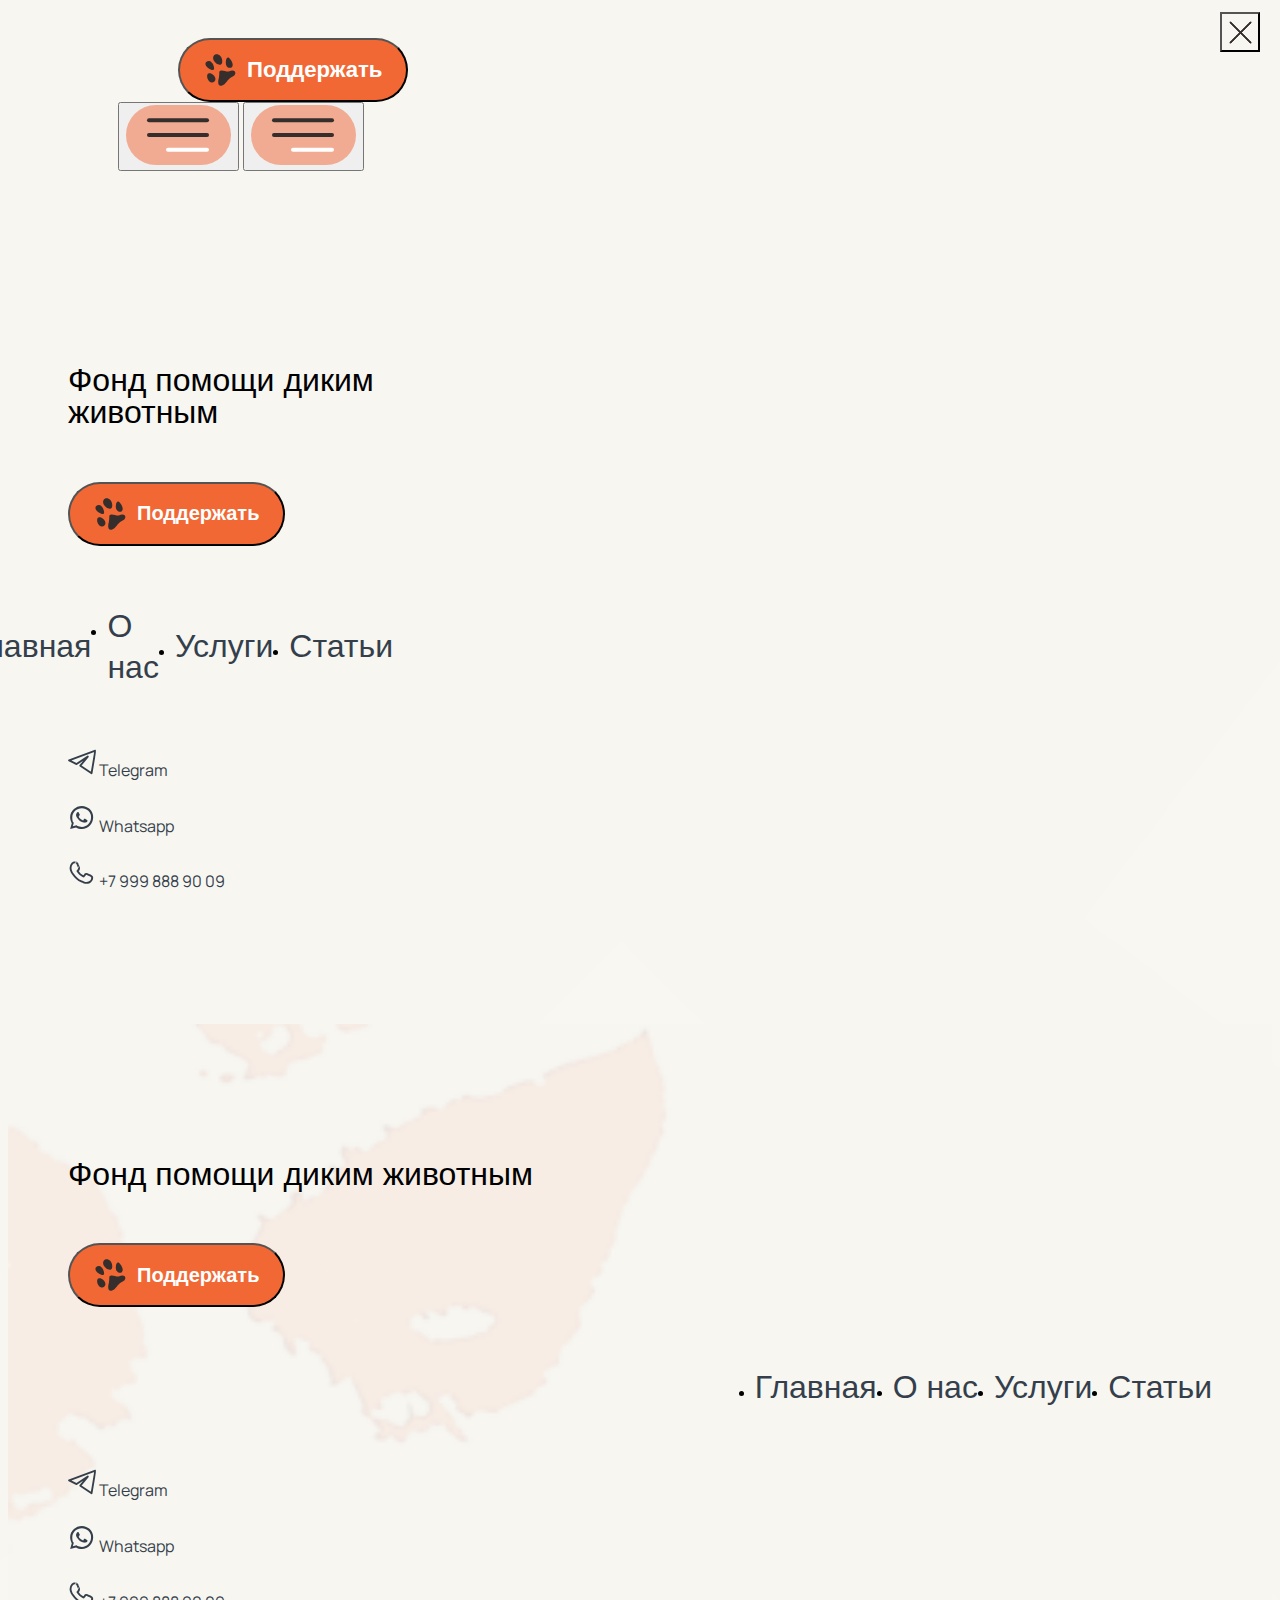
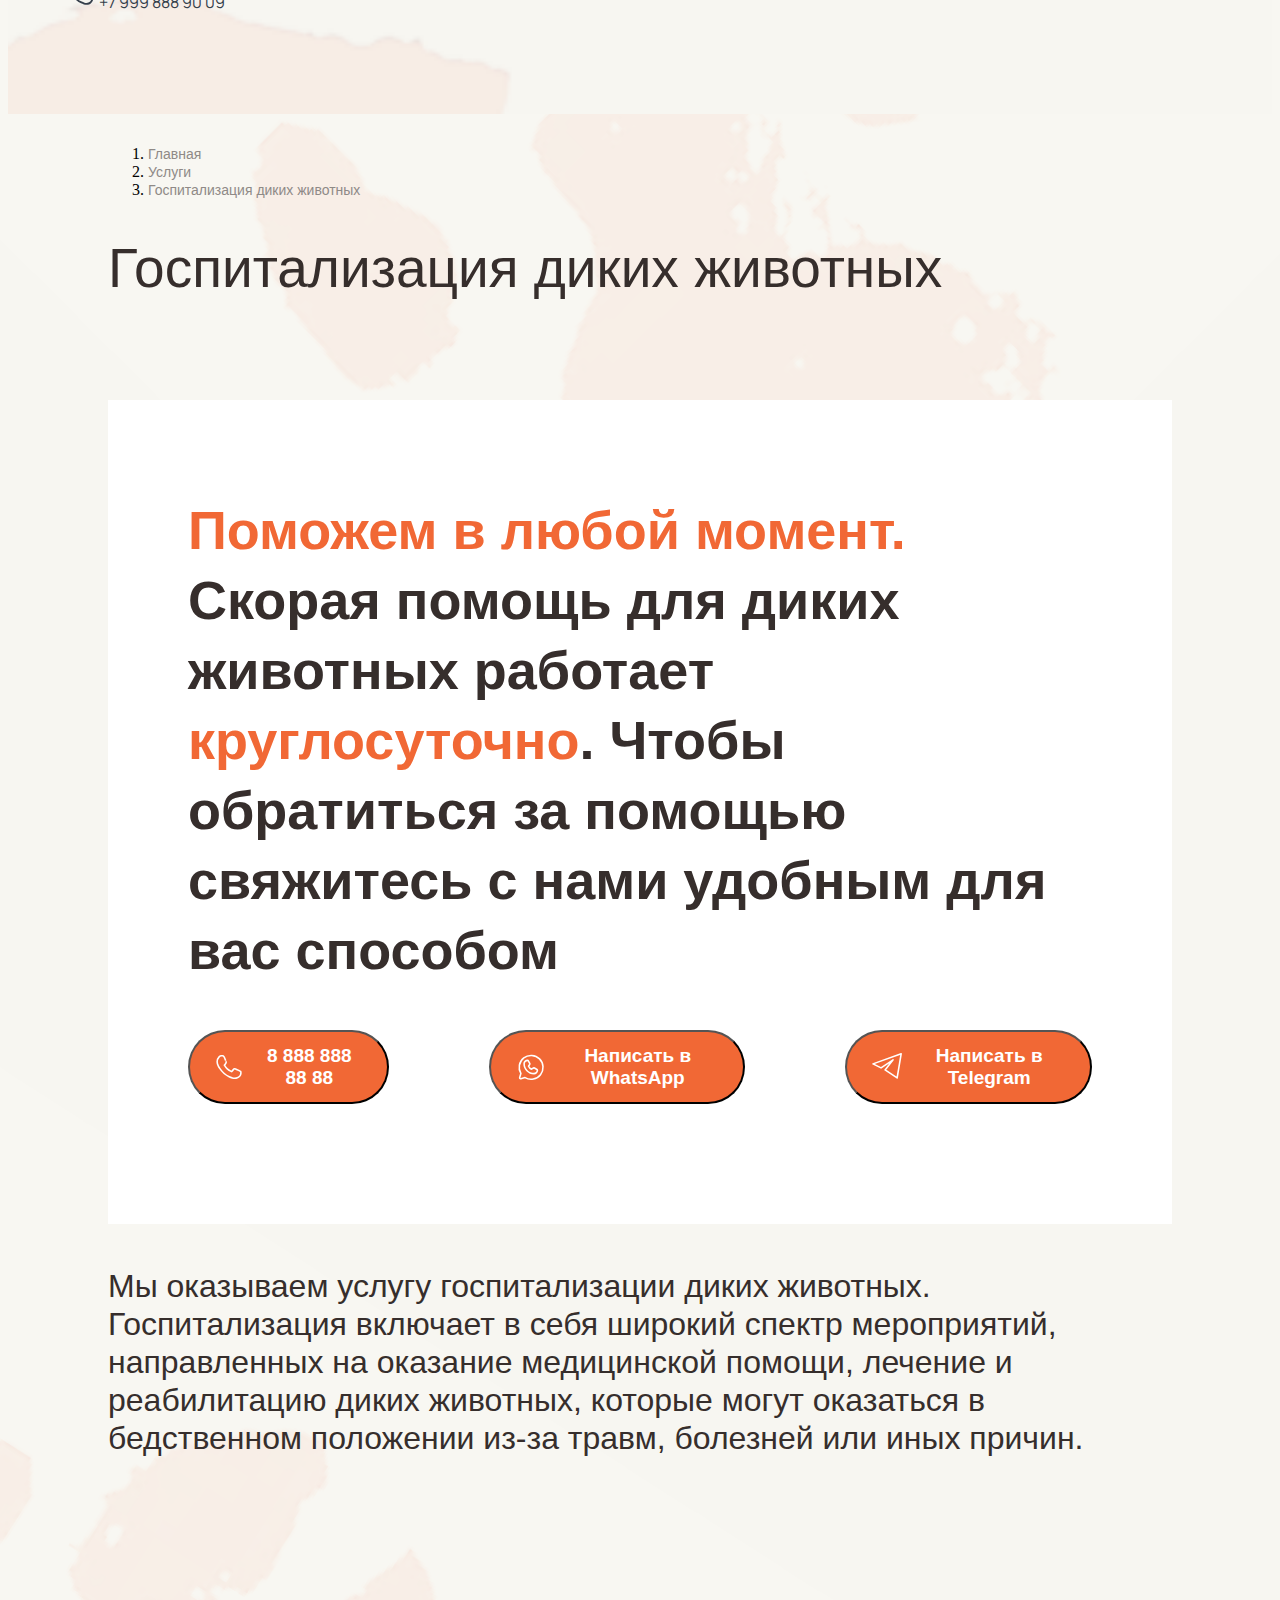
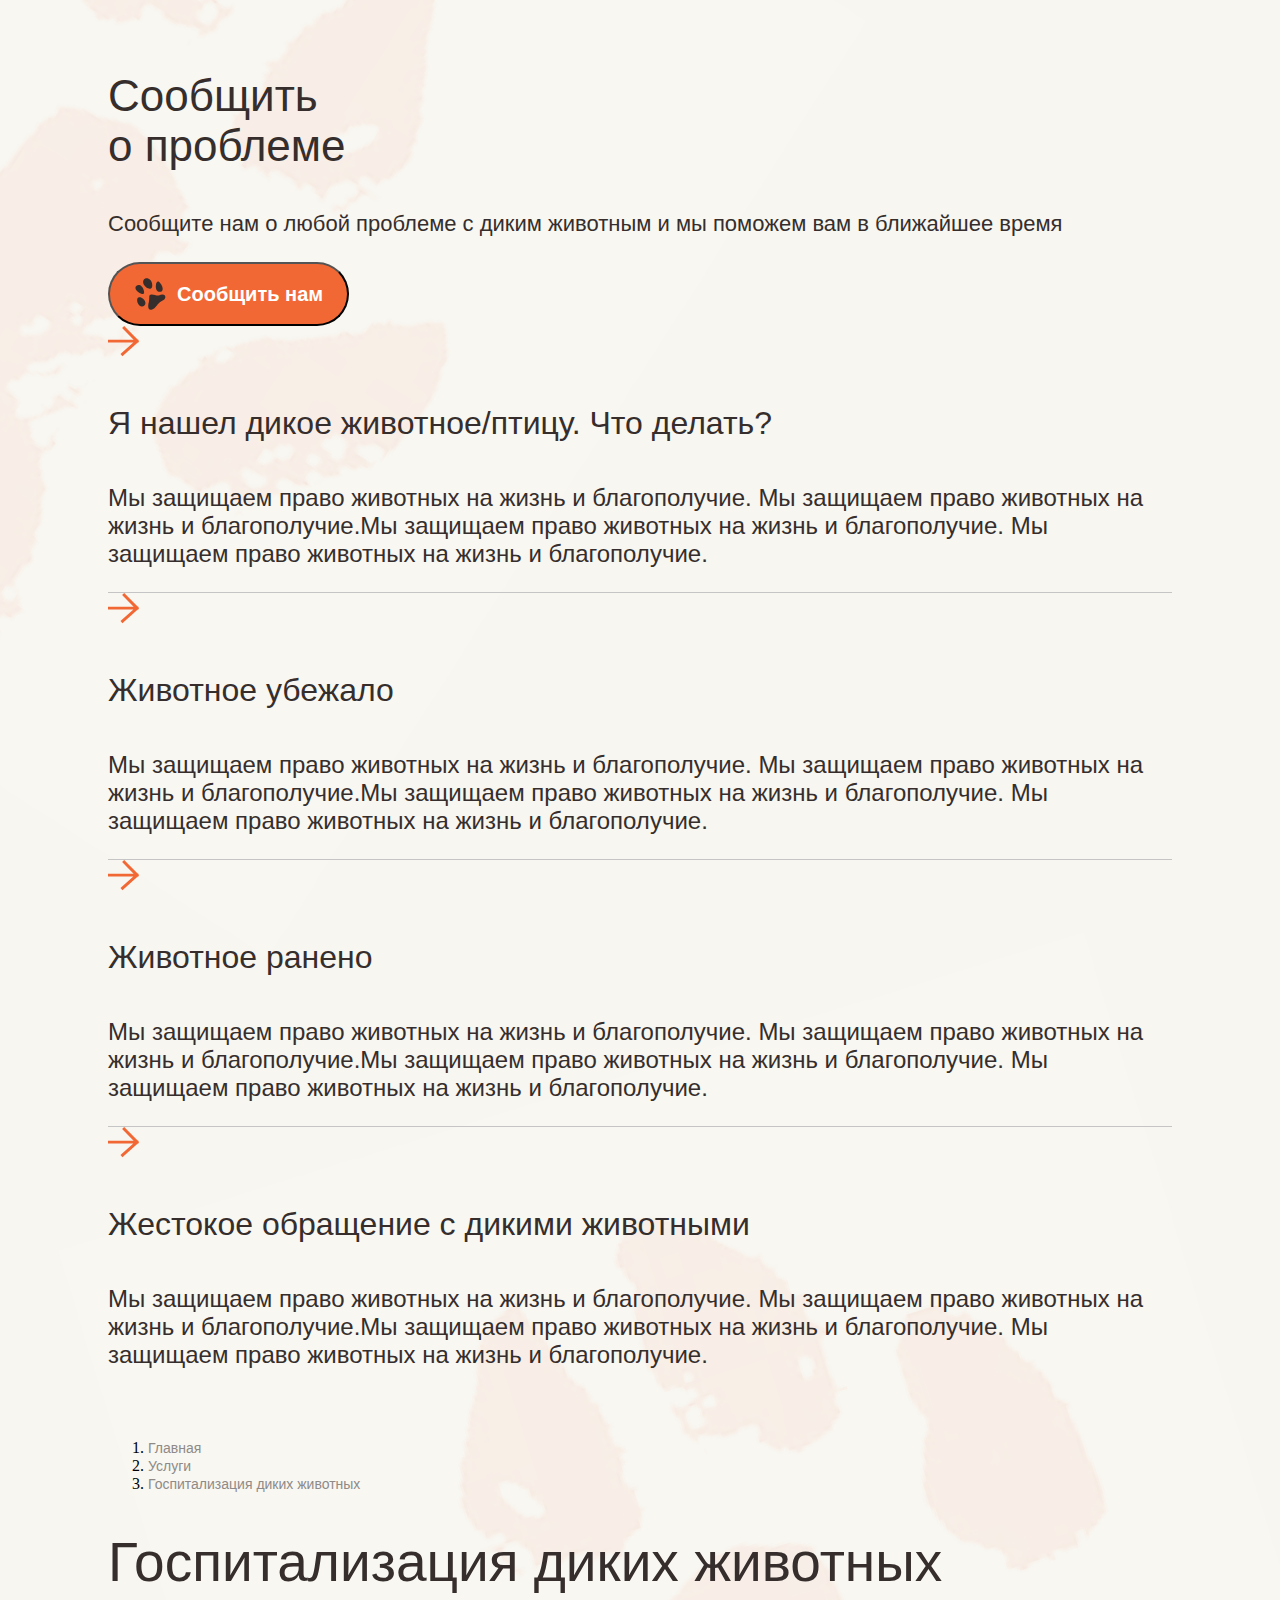
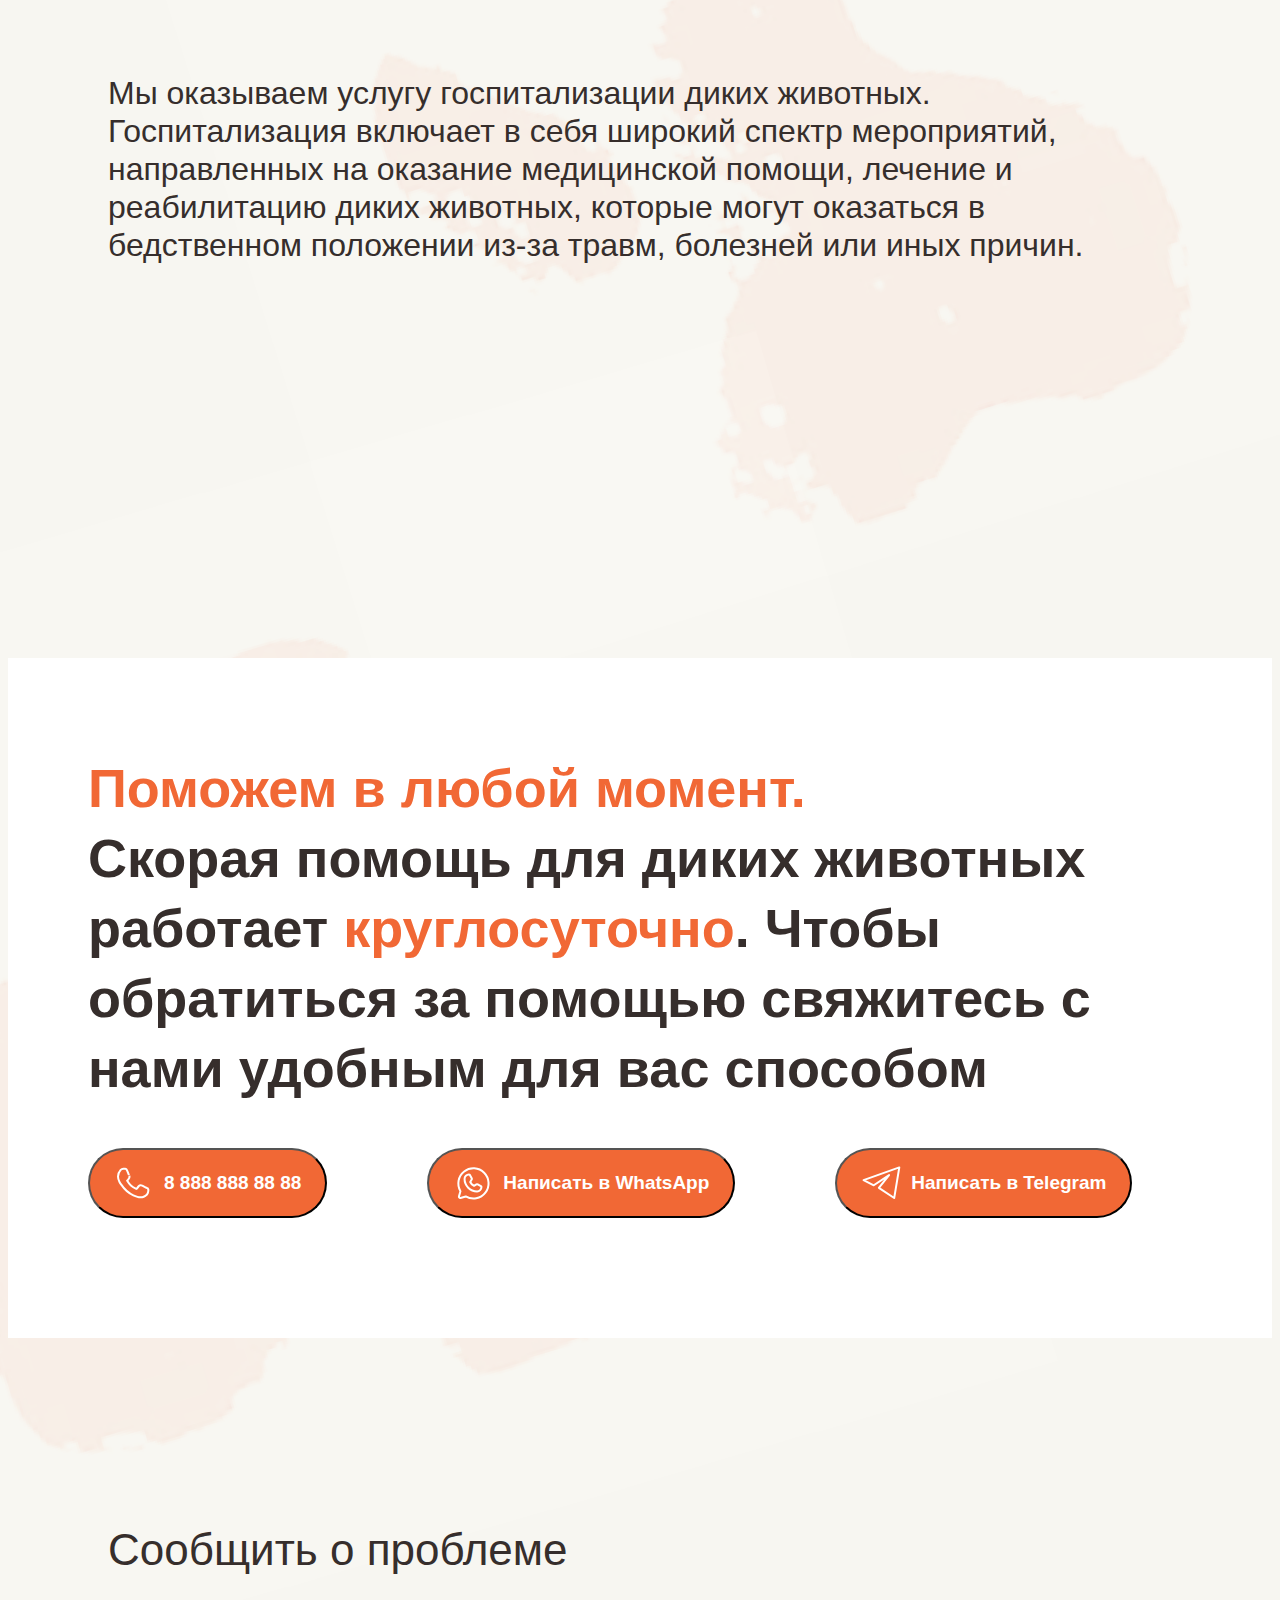
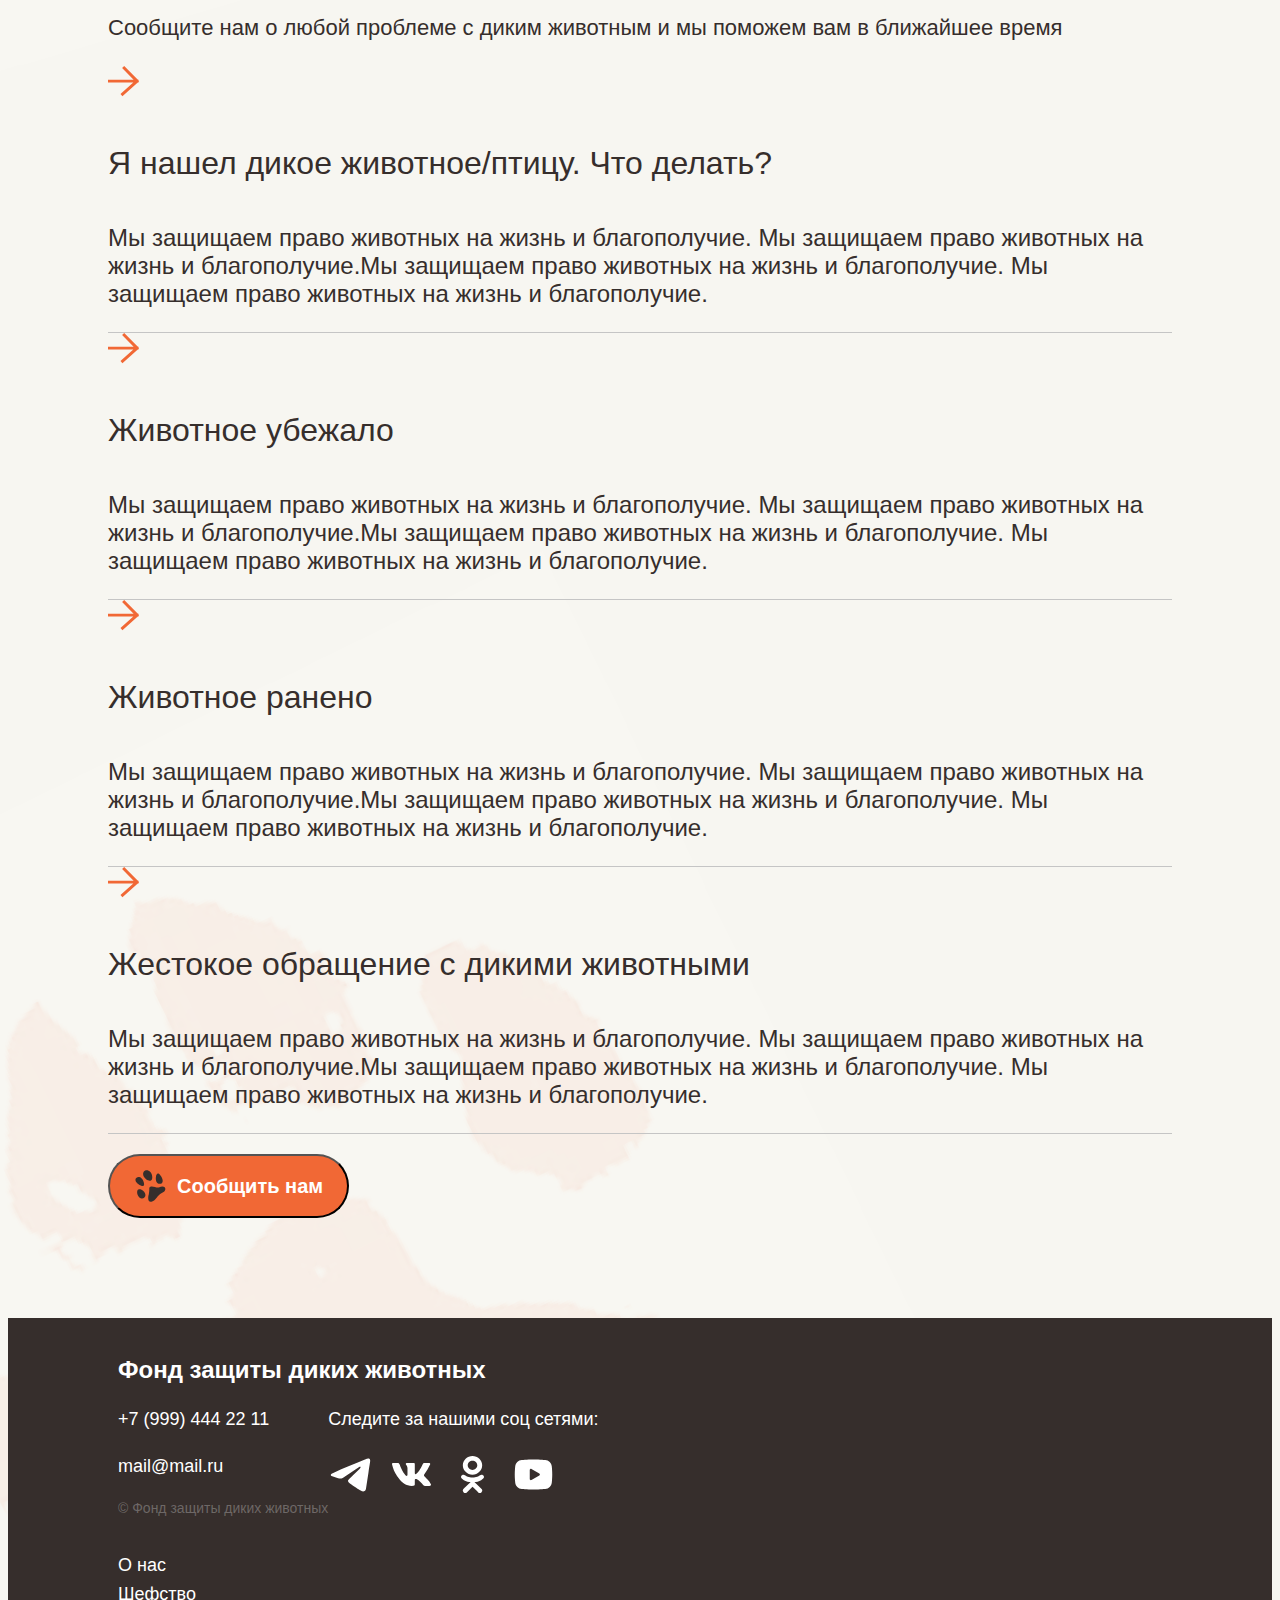
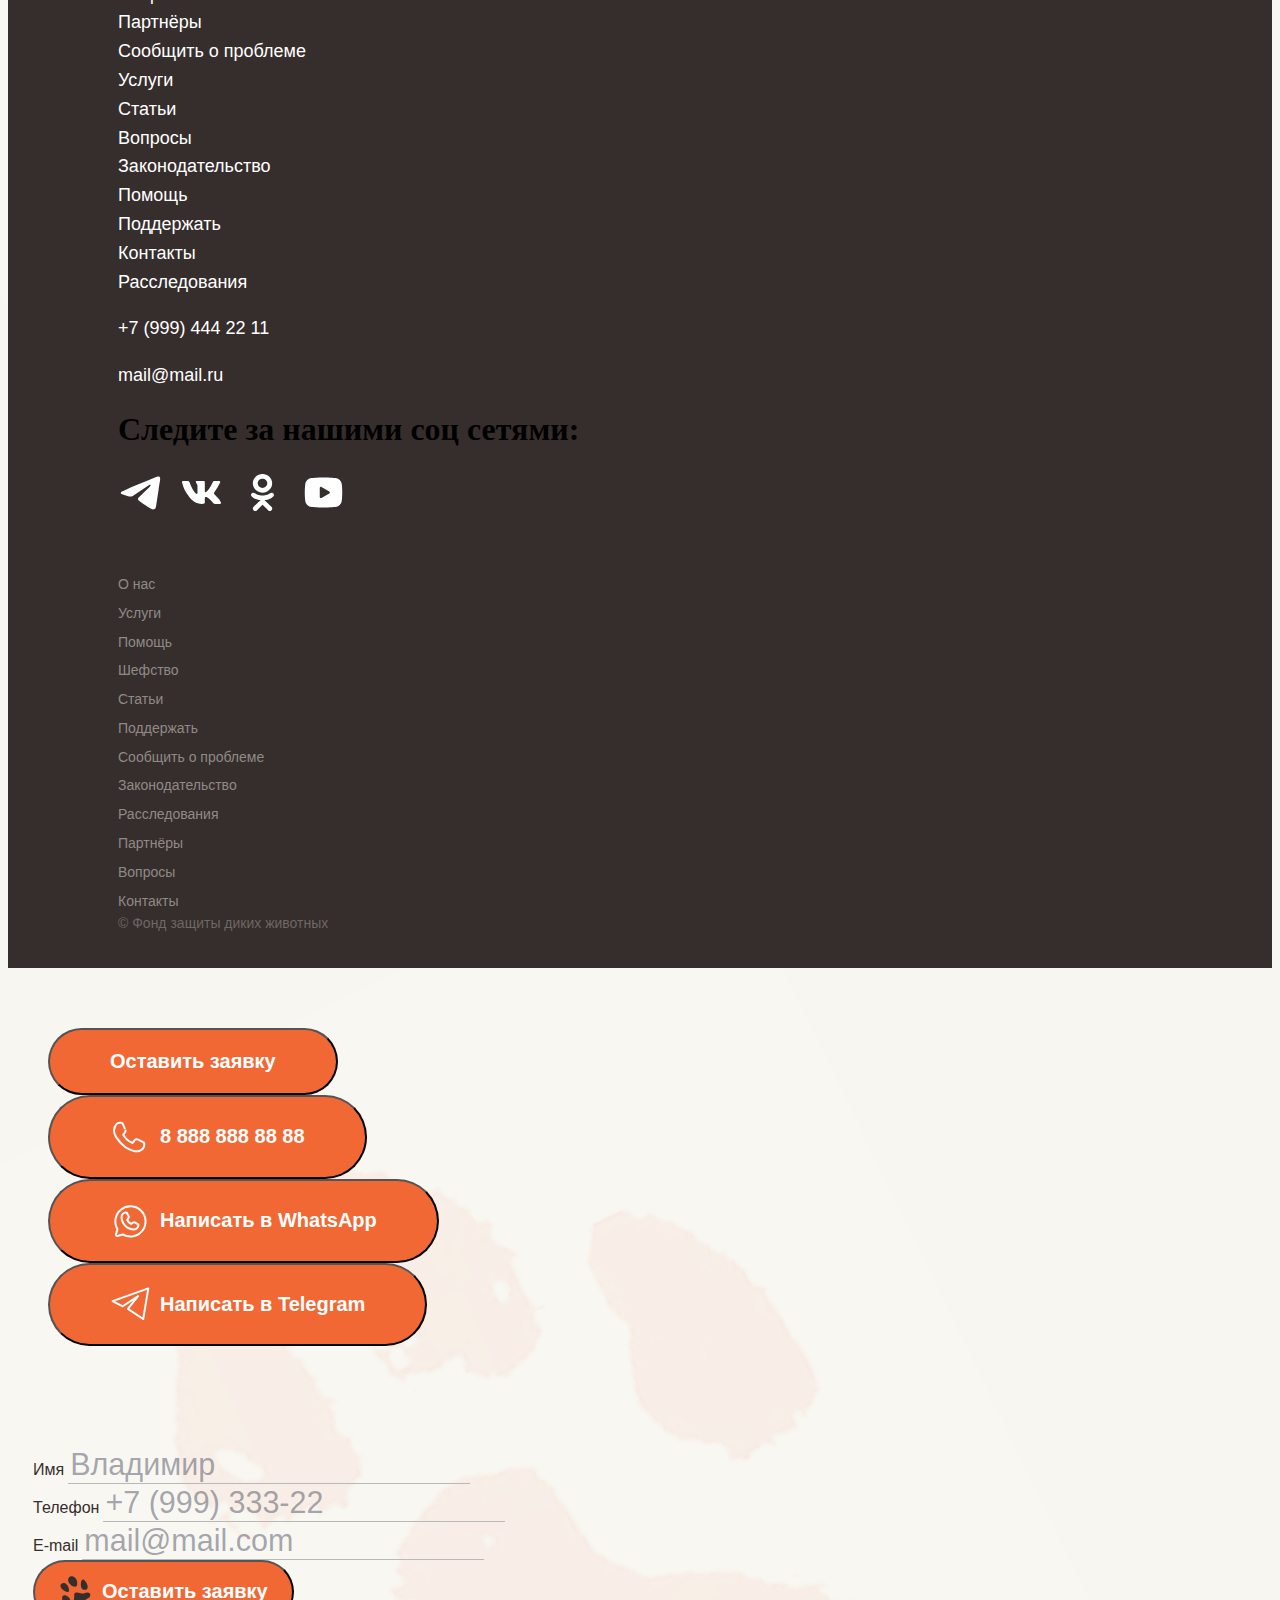
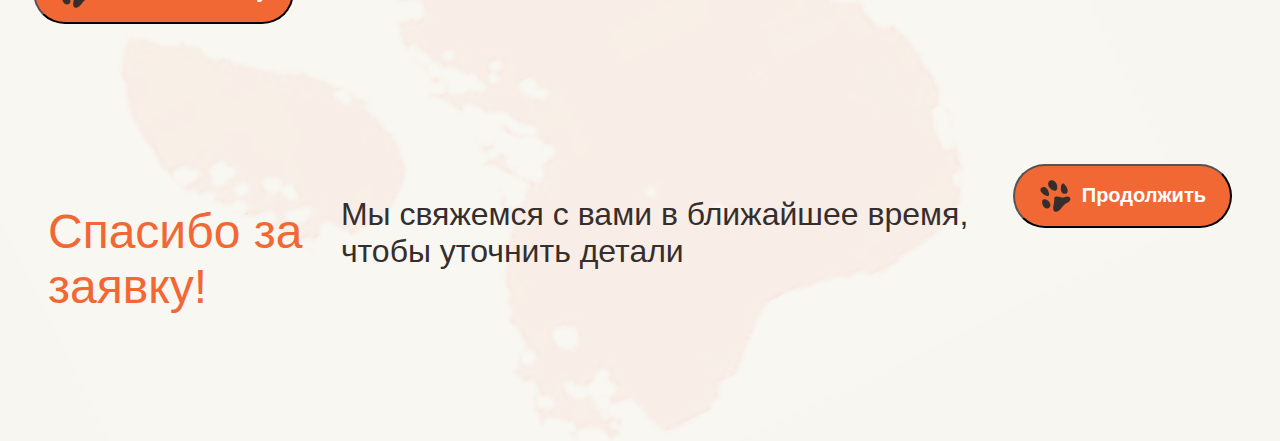
<file: hospitalizasya.html>
<!DOCTYPE html>
<html lang="en">
<head>
  <meta charset="UTF-8">
  <meta name="viewport" content="width=device-width, initial-scale=1.0, minimum-scale=1.0, maximum-scale=1.0">
  <link href="https://cdn.jsdelivr.net/npm/bootstrap@5.0.2/dist/css/bootstrap.min.css" rel="stylesheet" integrity="sha384-EVSTQN3/azprG1Anm3QDgpJLIm9Nao0Yz1ztcQTwFspd3yD65VohhpuuCOmLASjC" crossorigin="anonymous">
  <link rel="stylesheet" href="https://unpkg.com/swiper/swiper-bundle.min.css"/>
  <link rel="stylesheet" href="css/style.css" />
  <title>Госпитализация животных</title>
</head>
<body class="perederzhkapage" id="perederzhkaapage">

  <nav class="navbar navbar-expand-lg bg-transparent">
    <div class="container-fluid justify-content-end">
      <button class="btn nav-btn" data-bs-toggle="modal" data-bs-target="#contactModal">
        <svg xmlns="http://www.w3.org/2000/svg" width="33" height="34" viewBox="0 0 33 34" fill="none">
          <g clip-path="url(#clip0_387_80)">
            <path d="M8.81998 21.4452C10.8421 23.2363 11.4669 24.9111 11.4443 26.2555C11.4108 28.2452 9.39503 29.8457 7.44563 29.4457C6.59698 29.2716 5.64871 28.7809 4.72834 27.6905C2.52113 25.0755 3.09039 21.8228 3.67933 21.0737C4.20565 20.3192 5.97063 19.3373 8.81998 21.4452Z" fill="#362E2C"/>
            <path d="M12.0634 10.2661C7.80421 6.49323 8.99035 3.14792 10.3966 2.02421C10.4272 1.99973 10.4556 1.97708 10.4869 1.95338C10.8623 1.66845 13.5581 -0.166353 16.6119 3.32345C18.7337 5.74816 18.4327 9.84628 17.778 10.6791C17.1929 11.5178 15.2309 12.6093 12.0634 10.2661Z" fill="#362E2C"/>
            <path d="M9.88738 13.6644C8.07598 7.44856 4.34972 7.64004 2.55412 8.64753C2.18431 8.90768 1.92766 9.21549 1.76058 9.552C0.349192 12.3945 3.86172 15.2979 6.76802 16.5727C7.59531 16.9355 8.25214 17.0871 8.76677 17.0964C10.267 17.1238 10.3072 15.105 9.88738 13.6644Z" fill="#362E2C"/>
            <path d="M22.0099 7.1417C20.9155 13.5229 24.3491 14.9831 26.4045 14.8639C26.8509 14.7921 27.2165 14.6278 27.5141 14.3985C30.028 12.4615 28.1422 8.31278 26.088 5.89374C25.5033 5.20516 24.9792 4.78121 24.5207 4.54734C23.184 3.86558 22.2636 5.66278 22.0099 7.1417Z" fill="#362E2C"/>
            <path d="M14.8075 25.2312C15.6611 20.7306 14.9973 19.2553 15.4992 18.5408C17.2511 15.7245 22.4689 19.2877 24.7168 18.437C32.4743 15.5012 32.2292 21.3428 29.9389 22.6944C23.5805 25.9099 23.1724 28.8713 20.082 31.4799C13.8034 35.6166 13.5399 29.0347 14.8075 25.2312Z" fill="#362E2C"/>
          </g>
          <defs>
            <clipPath id="clip0_387_80">
              <rect width="33" height="33" fill="white" transform="translate(0 0.5)"/>
            </clipPath>
          </defs>
        </svg>
        Поддержать
      </button>
      <button class="navbar-toggler d-flex mx-4 desktop" type="button" data-bs-toggle="offcanvas" data-bs-target="#offcanvasRight" aria-controls="offcanvasRight">
        <svg class="menu-icon" width="105" height="60" viewBox="0 0 105 60" fill="none" xmlns="http://www.w3.org/2000/svg">
          <rect width="105" height="60" rx="30" fill="#F16835" fill-opacity="0.5"/>
          <path d="M23 15.1945H81" stroke="#362E2C" stroke-width="4" stroke-linecap="round"/>
          <path d="M23 30H81" stroke="#362E2C" stroke-width="4" stroke-linecap="round"/>
          <path d="M42 44.8056L81 44.8056" stroke="white" stroke-width="4" stroke-linecap="round"/>
        </svg>
    </button>
    <button class="navbar-toggler d-none mx-4 mobile" type="button" data-bs-toggle="modal" data-bs-target="#fullScreenModal">
      <svg class="menu-icon" width="105" height="60" viewBox="0 0 105 60" fill="none" xmlns="http://www.w3.org/2000/svg">
        <rect width="105" height="60" rx="30" fill="#F16835" fill-opacity="0.5"/>
        <path d="M23 15.1945H81" stroke="#362E2C" stroke-width="4" stroke-linecap="round"/>
        <path d="M23 30H81" stroke="#362E2C" stroke-width="4" stroke-linecap="round"/>
        <path d="M42 44.8056L81 44.8056" stroke="white" stroke-width="4" stroke-linecap="round"/>
      </svg>
  </button>
    </div>
  </nav>

  <div class="offcanvas offcanvas-end" tabindex="-1" id="offcanvasRight" aria-labelledby="offcanvasRightLabel">
    <div class="offcanvas-content">
      <button type="button" class="btn-close" data-bs-dismiss="offcanvas" aria-label="Close"></button>
      <h5 class="modal-title" id="fullScreenModalLabel">Фонд помощи диким животным</h5>           
      <div class="mt-4">
        <button class="btn cst-btn mt-lg-5 mt-md-3" data-bs-toggle="modal" data-bs-target="#contactModal">
          <svg xmlns="http://www.w3.org/2000/svg" width="33" height="34" viewBox="0 0 33 34" fill="none">
            <g clip-path="url(#clip0_387_80)">
              <path d="M8.81998 21.4452C10.8421 23.2363 11.4669 24.9111 11.4443 26.2555C11.4108 28.2452 9.39503 29.8457 7.44563 29.4457C6.59698 29.2716 5.64871 28.7809 4.72834 27.6905C2.52113 25.0755 3.09039 21.8228 3.67933 21.0737C4.20565 20.3192 5.97063 19.3373 8.81998 21.4452Z" fill="#362E2C"/>
              <path d="M12.0634 10.2661C7.80421 6.49323 8.99035 3.14792 10.3966 2.02421C10.4272 1.99973 10.4556 1.97708 10.4869 1.95338C10.8623 1.66845 13.5581 -0.166353 16.6119 3.32345C18.7337 5.74816 18.4327 9.84628 17.778 10.6791C17.1929 11.5178 15.2309 12.6093 12.0634 10.2661Z" fill="#362E2C"/>
              <path d="M9.88738 13.6644C8.07598 7.44856 4.34972 7.64004 2.55412 8.64753C2.18431 8.90768 1.92766 9.21549 1.76058 9.552C0.349192 12.3945 3.86172 15.2979 6.76802 16.5727C7.59531 16.9355 8.25214 17.0871 8.76677 17.0964C10.267 17.1238 10.3072 15.105 9.88738 13.6644Z" fill="#362E2C"/>
              <path d="M22.0099 7.1417C20.9155 13.5229 24.3491 14.9831 26.4045 14.8639C26.8509 14.7921 27.2165 14.6278 27.5141 14.3985C30.028 12.4615 28.1422 8.31278 26.088 5.89374C25.5033 5.20516 24.9792 4.78121 24.5207 4.54734C23.184 3.86558 22.2636 5.66278 22.0099 7.1417Z" fill="#362E2C"/>
              <path d="M14.8075 25.2312C15.6611 20.7306 14.9973 19.2553 15.4992 18.5408C17.2511 15.7245 22.4689 19.2877 24.7168 18.437C32.4743 15.5012 32.2292 21.3428 29.9389 22.6944C23.5805 25.9099 23.1724 28.8713 20.082 31.4799C13.8034 35.6166 13.5399 29.0347 14.8075 25.2312Z" fill="#362E2C"/>
            </g>
            <defs>
              <clipPath id="clip0_387_80">
                <rect width="33" height="33" fill="white" transform="translate(0 0.5)"/>
              </clipPath>
            </defs>
          </svg>
          Поддержать
        </button>
        <ul class="navbar-nav menu d-flex align-items-start">
          <li class="nav-item">
              <a class="nav-link" href="index.html">Главная</a>
          </li>
          <li class="nav-item">
              <a class="nav-link" href="aboutus.html">О нас</a>
          </li>
          <li class="nav-item">
              <a class="nav-link" href="services.html">Услуги</a>
          </li>
          <li class="nav-item">
              <a class="nav-link" href="articles.html">Статьи</a>
          </li>
      </ul>

      <div class="menu-contacts">
        <div class="menu-contact-item d-flex flex-row align-items-center">
          <svg xmlns="http://www.w3.org/2000/svg" width="28" height="28" viewBox="0 0 28 28" fill="none">
            <g clip-path="url(#clip0_334_753)">
            <path d="M27.3204 2.67847L1.07031 12.3212L8.57034 16.0711L19.8204 8.57123L12.3203 17.6782L23.5704 25.1781L27.3204 2.67847Z" stroke="#353F4B" stroke-width="1.86877" stroke-linejoin="round"/>
            </g>
            <defs>
            <clipPath id="clip0_334_753">
            <rect width="27.8572" height="27.8567" fill="white"/>
            </clipPath>
            </defs>
          </svg>
          Telegram
        </div>
        <div class="menu-contact-item d-flex flex-row align-items-center">
          <svg xmlns="http://www.w3.org/2000/svg" width="28" height="29" viewBox="0 0 28 29" fill="none">
            <path d="M21.9641 6.21354C20.9028 5.14692 19.6072 4.64616 18.2141 4.07072C16.8209 3.49528 15.4368 2.99408 13.9283 2.99931C7.60796 2.99931 2.14258 7.9605 2.14258 14.2491C2.14258 16.2647 2.75421 18.4143 3.74973 20.1419L2.14258 26.0347L8.03545 24.4275C9.71394 25.3374 12.0067 26.0347 13.9283 26.0347C20.2487 26.0347 25.1784 20.5378 25.1784 14.2491C25.1784 11.197 24.1287 8.36734 21.9641 6.21354ZM13.9283 23.8918C12.2151 23.8918 10.577 23.6843 9.10688 22.8204L8.57117 22.2847L4.82116 23.3561L5.89259 19.6062H5.35687C4.40505 18.0939 4.28676 16.0335 4.28544 14.2491C4.28544 9.02012 8.67293 5.14213 13.9283 5.14213C16.475 5.14213 18.5627 6.02391 20.3569 7.82066C21.2453 8.70057 22.0209 9.88225 22.4998 11.0349C22.9787 12.1875 23.0402 13.0019 23.0355 14.2491C23.0586 19.4781 19.1837 23.8918 13.9283 23.8918ZM18.7498 16.9277C18.4604 16.7895 17.3973 15.9599 17.1426 15.8563C16.8764 15.7641 16.268 15.5798 16.0712 15.8563C15.8744 16.1442 15.6975 16.7434 15.5355 16.9277C15.3734 17.1235 15.2892 17.6131 14.9998 17.4634C14.7104 17.3252 13.4093 16.8237 12.3212 15.8563C11.4646 15.0961 10.8877 14.0014 10.714 13.7134C10.552 13.4255 11.0993 13.3275 11.2497 13.1777C11.3771 13.051 11.1108 12.8033 11.2497 12.642C11.3887 12.4808 11.6929 12.2906 11.7855 12.1063C11.8781 11.9105 11.8549 11.7088 11.7855 11.5706C11.716 11.4324 10.9455 10.0037 10.714 9.42778C10.4825 8.87493 10.352 8.90359 10.1783 8.89207H9.6426C9.44581 8.89207 9.37313 9.13984 9.10688 9.42778C8.85222 9.71572 8.03545 10.7012 8.03545 12.1063C8.03545 13.5115 8.96798 14.6006 9.10688 14.7848C9.24579 14.9806 11.0575 17.8381 13.9283 19.0705C14.6113 19.3699 15.1187 19.4795 15.5355 19.6062C16.2184 19.825 16.6449 19.6753 17.1426 19.6062C17.6983 19.5256 19.054 19.2028 19.2855 18.5348C19.5286 17.8668 19.3665 17.0544 19.2855 16.9277C19.2045 16.801 19.0392 17.0659 18.7498 16.9277Z" fill="#353F4B"/>
          </svg>
          Whatsapp
        </div>
        <div class="menu-contact-item d-flex flex-row align-items-center">
          <svg xmlns="http://www.w3.org/2000/svg" width="28" height="29" viewBox="0 0 28 29" fill="none">
            <path d="M19.2621 16.0969L19.2382 16.087L19.2137 16.0784C19.2067 16.0759 19.1993 16.0733 19.1917 16.0706C18.9922 16 18.6088 15.8643 18.1956 15.9108C17.663 15.9708 17.2825 16.2865 17.0138 16.6709L17.0086 16.6784L17.0036 16.6859C16.7348 17.0864 15.9838 18.0029 15.6385 18.4109L15.6275 18.4055C15.5413 18.3636 15.4346 18.3169 15.3095 18.2621C14.6277 17.9636 13.3986 17.4254 11.9487 16.1125L11.948 16.1119C10.7195 15.0016 9.85985 13.6435 9.50532 13.0536C9.68391 12.8712 9.9101 12.5943 10.0898 12.3744C10.1593 12.2893 10.2219 12.2127 10.2721 12.1534C10.5666 11.8052 10.7148 11.502 10.8494 11.2267C10.863 11.1989 10.8764 11.1715 10.8898 11.1443L10.8948 11.1341L10.8995 11.1239C11.2277 10.4173 11.0336 9.81432 10.8506 9.44344C10.8509 9.4442 10.8511 9.44459 10.8511 9.44459C10.8512 9.44458 10.8467 9.43506 10.8359 9.41067C10.8244 9.38473 10.8094 9.35009 10.7909 9.30659C10.7538 9.21979 10.7057 9.10498 10.649 8.96811C10.5356 8.69478 10.3907 8.3407 10.2367 7.96164C9.92853 7.20325 9.58665 6.35199 9.39214 5.85925L9.39223 5.85921L9.38708 5.8467C9.14787 5.26496 8.82313 4.81058 8.3354 4.5731C7.92299 4.37229 7.38801 4.3963 7.46887 4.40176L7.43668 4.39959H7.40441H6.46313C5.9031 4.39959 5.12013 4.6029 4.46081 5.32908L4.45371 5.33689L4.44679 5.34486C4.41551 5.38088 4.37839 5.42207 4.33645 5.46858C3.81011 6.05247 2.52605 7.4769 2.52605 10.0852C2.52605 11.51 3.03327 12.8573 3.52954 13.8472C4.02102 14.8275 4.5421 15.5355 4.68493 15.7284C4.69392 15.7416 4.70647 15.7603 4.7225 15.7841C5.17745 16.4611 8.44505 21.3232 13.3714 23.4786C14.5705 24.0138 15.5086 24.3241 16.2335 24.5486C17.5855 24.9881 18.8076 24.9112 19.7161 24.7828L19.722 24.7819C20.376 24.6853 21.2278 24.3136 21.9475 23.8448C22.6433 23.3916 23.4548 22.6938 23.7599 21.8066C23.9919 21.1556 24.1122 20.5447 24.1533 20.0473C24.1739 19.799 24.176 19.5634 24.1569 19.3553C24.142 19.1934 24.1037 18.8959 23.9415 18.6377C23.7394 18.3159 23.4537 18.1399 23.2571 18.0338C23.1449 17.9733 22.9865 17.899 22.8392 17.8299C22.7633 17.7943 22.6904 17.7601 22.6282 17.7299C22.5252 17.6798 22.3157 17.5764 22.0487 17.4445C21.1564 17.0039 19.621 16.2457 19.2621 16.0969Z" stroke="#353F4B" stroke-width="1.91274"/>
          </svg>
          +7 999 888 90 09
        </div>
      </div>
      </div>
    </div>
  </div>

  <div class="modal fade" id="fullScreenModal" tabindex="-1" aria-labelledby="fullScreenModalLabel" aria-hidden="true">
    <div class="modal-dialog modal-fullscreen">
      <div class="modal-content">
        <button type="button" class="btn-close" data-bs-dismiss="modal" aria-label="Close"></button>
        <h5 class="modal-title" id="fullScreenModalLabel">Фонд помощи диким животным</h5>           
        <div class="mt-4">
          <button class="btn cst-btn mt-lg-5 mt-md-3" data-bs-toggle="modal" data-bs-target="#contactModal">
            <svg xmlns="http://www.w3.org/2000/svg" width="33" height="34" viewBox="0 0 33 34" fill="none">
              <g clip-path="url(#clip0_387_80)">
                <path d="M8.81998 21.4452C10.8421 23.2363 11.4669 24.9111 11.4443 26.2555C11.4108 28.2452 9.39503 29.8457 7.44563 29.4457C6.59698 29.2716 5.64871 28.7809 4.72834 27.6905C2.52113 25.0755 3.09039 21.8228 3.67933 21.0737C4.20565 20.3192 5.97063 19.3373 8.81998 21.4452Z" fill="#362E2C"/>
                <path d="M12.0634 10.2661C7.80421 6.49323 8.99035 3.14792 10.3966 2.02421C10.4272 1.99973 10.4556 1.97708 10.4869 1.95338C10.8623 1.66845 13.5581 -0.166353 16.6119 3.32345C18.7337 5.74816 18.4327 9.84628 17.778 10.6791C17.1929 11.5178 15.2309 12.6093 12.0634 10.2661Z" fill="#362E2C"/>
                <path d="M9.88738 13.6644C8.07598 7.44856 4.34972 7.64004 2.55412 8.64753C2.18431 8.90768 1.92766 9.21549 1.76058 9.552C0.349192 12.3945 3.86172 15.2979 6.76802 16.5727C7.59531 16.9355 8.25214 17.0871 8.76677 17.0964C10.267 17.1238 10.3072 15.105 9.88738 13.6644Z" fill="#362E2C"/>
                <path d="M22.0099 7.1417C20.9155 13.5229 24.3491 14.9831 26.4045 14.8639C26.8509 14.7921 27.2165 14.6278 27.5141 14.3985C30.028 12.4615 28.1422 8.31278 26.088 5.89374C25.5033 5.20516 24.9792 4.78121 24.5207 4.54734C23.184 3.86558 22.2636 5.66278 22.0099 7.1417Z" fill="#362E2C"/>
                <path d="M14.8075 25.2312C15.6611 20.7306 14.9973 19.2553 15.4992 18.5408C17.2511 15.7245 22.4689 19.2877 24.7168 18.437C32.4743 15.5012 32.2292 21.3428 29.9389 22.6944C23.5805 25.9099 23.1724 28.8713 20.082 31.4799C13.8034 35.6166 13.5399 29.0347 14.8075 25.2312Z" fill="#362E2C"/>
              </g>
              <defs>
                <clipPath id="clip0_387_80">
                  <rect width="33" height="33" fill="white" transform="translate(0 0.5)"/>
                </clipPath>
              </defs>
            </svg>
            Поддержать
          </button>
          <ul class="navbar-nav menu d-flex align-items-start">
            <li class="nav-item">
                <a class="nav-link" href="index.html">Главная</a>
            </li>
            <li class="nav-item">
                <a class="nav-link" href="aboutus.html">О нас</a>
            </li>
            <li class="nav-item">
                <a class="nav-link" href="services.html">Услуги</a>
            </li>
            <li class="nav-item">
                <a class="nav-link" href="articles.html">Статьи</a>
            </li>
        </ul>

        <div class="menu-contacts">
          <div class="menu-contact-item d-flex flex-row align-items-center">
            <svg xmlns="http://www.w3.org/2000/svg" width="28" height="28" viewBox="0 0 28 28" fill="none">
              <g clip-path="url(#clip0_334_753)">
              <path d="M27.3204 2.67847L1.07031 12.3212L8.57034 16.0711L19.8204 8.57123L12.3203 17.6782L23.5704 25.1781L27.3204 2.67847Z" stroke="#353F4B" stroke-width="1.86877" stroke-linejoin="round"/>
              </g>
              <defs>
              <clipPath id="clip0_334_753">
              <rect width="27.8572" height="27.8567" fill="white"/>
              </clipPath>
              </defs>
            </svg>
            Telegram
          </div>
          <div class="menu-contact-item d-flex flex-row align-items-center">
            <svg xmlns="http://www.w3.org/2000/svg" width="28" height="29" viewBox="0 0 28 29" fill="none">
              <path d="M21.9641 6.21354C20.9028 5.14692 19.6072 4.64616 18.2141 4.07072C16.8209 3.49528 15.4368 2.99408 13.9283 2.99931C7.60796 2.99931 2.14258 7.9605 2.14258 14.2491C2.14258 16.2647 2.75421 18.4143 3.74973 20.1419L2.14258 26.0347L8.03545 24.4275C9.71394 25.3374 12.0067 26.0347 13.9283 26.0347C20.2487 26.0347 25.1784 20.5378 25.1784 14.2491C25.1784 11.197 24.1287 8.36734 21.9641 6.21354ZM13.9283 23.8918C12.2151 23.8918 10.577 23.6843 9.10688 22.8204L8.57117 22.2847L4.82116 23.3561L5.89259 19.6062H5.35687C4.40505 18.0939 4.28676 16.0335 4.28544 14.2491C4.28544 9.02012 8.67293 5.14213 13.9283 5.14213C16.475 5.14213 18.5627 6.02391 20.3569 7.82066C21.2453 8.70057 22.0209 9.88225 22.4998 11.0349C22.9787 12.1875 23.0402 13.0019 23.0355 14.2491C23.0586 19.4781 19.1837 23.8918 13.9283 23.8918ZM18.7498 16.9277C18.4604 16.7895 17.3973 15.9599 17.1426 15.8563C16.8764 15.7641 16.268 15.5798 16.0712 15.8563C15.8744 16.1442 15.6975 16.7434 15.5355 16.9277C15.3734 17.1235 15.2892 17.6131 14.9998 17.4634C14.7104 17.3252 13.4093 16.8237 12.3212 15.8563C11.4646 15.0961 10.8877 14.0014 10.714 13.7134C10.552 13.4255 11.0993 13.3275 11.2497 13.1777C11.3771 13.051 11.1108 12.8033 11.2497 12.642C11.3887 12.4808 11.6929 12.2906 11.7855 12.1063C11.8781 11.9105 11.8549 11.7088 11.7855 11.5706C11.716 11.4324 10.9455 10.0037 10.714 9.42778C10.4825 8.87493 10.352 8.90359 10.1783 8.89207H9.6426C9.44581 8.89207 9.37313 9.13984 9.10688 9.42778C8.85222 9.71572 8.03545 10.7012 8.03545 12.1063C8.03545 13.5115 8.96798 14.6006 9.10688 14.7848C9.24579 14.9806 11.0575 17.8381 13.9283 19.0705C14.6113 19.3699 15.1187 19.4795 15.5355 19.6062C16.2184 19.825 16.6449 19.6753 17.1426 19.6062C17.6983 19.5256 19.054 19.2028 19.2855 18.5348C19.5286 17.8668 19.3665 17.0544 19.2855 16.9277C19.2045 16.801 19.0392 17.0659 18.7498 16.9277Z" fill="#353F4B"/>
            </svg>
            Whatsapp
          </div>
          <div class="menu-contact-item d-flex flex-row align-items-center">
            <svg xmlns="http://www.w3.org/2000/svg" width="28" height="29" viewBox="0 0 28 29" fill="none">
              <path d="M19.2621 16.0969L19.2382 16.087L19.2137 16.0784C19.2067 16.0759 19.1993 16.0733 19.1917 16.0706C18.9922 16 18.6088 15.8643 18.1956 15.9108C17.663 15.9708 17.2825 16.2865 17.0138 16.6709L17.0086 16.6784L17.0036 16.6859C16.7348 17.0864 15.9838 18.0029 15.6385 18.4109L15.6275 18.4055C15.5413 18.3636 15.4346 18.3169 15.3095 18.2621C14.6277 17.9636 13.3986 17.4254 11.9487 16.1125L11.948 16.1119C10.7195 15.0016 9.85985 13.6435 9.50532 13.0536C9.68391 12.8712 9.9101 12.5943 10.0898 12.3744C10.1593 12.2893 10.2219 12.2127 10.2721 12.1534C10.5666 11.8052 10.7148 11.502 10.8494 11.2267C10.863 11.1989 10.8764 11.1715 10.8898 11.1443L10.8948 11.1341L10.8995 11.1239C11.2277 10.4173 11.0336 9.81432 10.8506 9.44344C10.8509 9.4442 10.8511 9.44459 10.8511 9.44459C10.8512 9.44458 10.8467 9.43506 10.8359 9.41067C10.8244 9.38473 10.8094 9.35009 10.7909 9.30659C10.7538 9.21979 10.7057 9.10498 10.649 8.96811C10.5356 8.69478 10.3907 8.3407 10.2367 7.96164C9.92853 7.20325 9.58665 6.35199 9.39214 5.85925L9.39223 5.85921L9.38708 5.8467C9.14787 5.26496 8.82313 4.81058 8.3354 4.5731C7.92299 4.37229 7.38801 4.3963 7.46887 4.40176L7.43668 4.39959H7.40441H6.46313C5.9031 4.39959 5.12013 4.6029 4.46081 5.32908L4.45371 5.33689L4.44679 5.34486C4.41551 5.38088 4.37839 5.42207 4.33645 5.46858C3.81011 6.05247 2.52605 7.4769 2.52605 10.0852C2.52605 11.51 3.03327 12.8573 3.52954 13.8472C4.02102 14.8275 4.5421 15.5355 4.68493 15.7284C4.69392 15.7416 4.70647 15.7603 4.7225 15.7841C5.17745 16.4611 8.44505 21.3232 13.3714 23.4786C14.5705 24.0138 15.5086 24.3241 16.2335 24.5486C17.5855 24.9881 18.8076 24.9112 19.7161 24.7828L19.722 24.7819C20.376 24.6853 21.2278 24.3136 21.9475 23.8448C22.6433 23.3916 23.4548 22.6938 23.7599 21.8066C23.9919 21.1556 24.1122 20.5447 24.1533 20.0473C24.1739 19.799 24.176 19.5634 24.1569 19.3553C24.142 19.1934 24.1037 18.8959 23.9415 18.6377C23.7394 18.3159 23.4537 18.1399 23.2571 18.0338C23.1449 17.9733 22.9865 17.899 22.8392 17.8299C22.7633 17.7943 22.6904 17.7601 22.6282 17.7299C22.5252 17.6798 22.3157 17.5764 22.0487 17.4445C21.1564 17.0039 19.621 16.2457 19.2621 16.0969Z" stroke="#353F4B" stroke-width="1.91274"/>
            </svg>
            +7 999 888 90 09
          </div>
        </div>
        </div>
      </div>
    </div>
  </div>

  
  <div class="wrapper desktop">
    <div class="container-fluid">
      <nav aria-label="breadcrumb">
        <ol class="breadcrumb mb-md-2">
          <li class="breadcrumb-item"><a href="index.html">Главная</a></li>
          <li class="breadcrumb-item"><a href="services.html">Услуги</a></li>
          <li class="breadcrumb-item"><a href="hospitalizasya.html">Госпитализация диких животных</a></li>
        </ol>
      </nav>

      <h1 class="title my-5">Госпитализация диких животных</h1>
      
      <div class="aboutus-divider-contact" id="aboutus-divider-contact">
        <h2 class="divider-text">
          <span>Поможем в любой момент.</span> <br>
          Скорая помощь для диких животных работает <span>круглосуточно</span>. Чтобы обратиться за помощью
          свяжитесь с нами удобным для вас способом
        </h2>
        <div class="divider-row w-100 mt-4">
          <button class="btn cst-contact-btn tel">
            <svg xmlns="http://www.w3.org/2000/svg" width="40" height="40" viewBox="0 0 40 40" fill="none">
              <path d="M27.516 22.4351L27.491 22.4247L27.4655 22.4157L27.4462 22.4089C27.155 22.3062 26.6755 22.137 26.1694 22.1939C25.5436 22.2644 25.0826 22.6334 24.7366 23.1283L24.7311 23.1361L24.7258 23.144C24.2852 23.8006 22.9993 25.3563 22.6029 25.8155L22.5931 25.8268L22.5837 25.8384C22.5747 25.8494 22.5666 25.8589 22.5594 25.8671C22.5054 25.8503 22.4229 25.8175 22.3053 25.7556L22.291 25.748L22.2765 25.741C22.1588 25.6837 22.0108 25.619 21.8354 25.5423C20.8592 25.1154 19.0376 24.3189 16.9067 22.3893L16.906 22.3887C14.9556 20.626 13.6441 18.446 13.2188 17.7281C13.2055 17.7034 13.1959 17.6831 13.189 17.6669C13.2268 17.6189 13.2796 17.5627 13.371 17.47C13.616 17.2217 13.9239 16.8449 14.1827 16.5281C14.2871 16.4003 14.3836 16.2823 14.4647 16.1864C14.8565 15.7232 15.0507 15.3263 15.244 14.9312C15.2633 14.8919 15.2825 14.8526 15.3019 14.8132L15.3071 14.8026L15.3121 14.7919C15.7165 13.9212 15.4829 13.1822 15.2456 12.7013C15.2461 12.7023 15.2451 12.7004 15.2424 12.6946C15.2414 12.6924 15.2401 12.6896 15.2386 12.6862C15.2334 12.6748 15.2265 12.6595 15.2178 12.6399C15.2005 12.6007 15.1783 12.5493 15.1513 12.4861C15.0974 12.3597 15.0278 12.1936 14.9461 11.9965C14.7828 11.6029 14.5744 11.0935 14.353 10.5488C13.9103 9.45916 13.4188 8.23554 13.1389 7.5264L13.1363 7.51982L13.1336 7.51328C12.8069 6.71885 12.3889 6.1623 11.8053 5.87811C11.5207 5.73956 11.2556 5.69599 11.0527 5.68063C10.9561 5.67331 10.8679 5.67216 10.8103 5.67144C10.7421 5.67059 10.7184 5.67019 10.6992 5.6689L10.6656 5.66663H10.6318H9.28019C8.56448 5.66663 7.54676 5.92575 6.68131 6.87897L6.67389 6.88714L6.66666 6.89547C6.62097 6.94809 6.56722 7.00775 6.50688 7.07473C5.75944 7.90441 4 9.85743 4 13.4577C4 15.4206 4.70067 17.2947 5.40138 18.6924C6.0972 20.0803 6.83547 21.0805 7.03076 21.3444C7.04427 21.364 7.06359 21.3927 7.08862 21.4299C7.74881 22.411 12.3856 29.3017 19.3513 32.3487C21.0565 33.1099 22.3895 33.5506 23.423 33.8707C25.2883 34.4777 26.9796 34.374 28.2586 34.1932L28.2586 34.1932L28.2648 34.1923C29.1323 34.0641 30.3044 33.5591 31.3114 32.9031C32.2933 32.2635 33.3696 31.3188 33.7652 30.1659C34.0882 29.2603 34.2542 28.4141 34.3106 27.7321C34.3388 27.3914 34.341 27.0756 34.316 26.8033C34.2954 26.5794 34.2453 26.2286 34.0623 25.9372L33.2154 26.469L34.0623 25.9372C33.8242 25.5581 33.4834 25.343 33.2185 25.2001C33.0656 25.1177 32.8595 25.0211 32.6555 24.9255C32.5431 24.8728 32.4313 24.8204 32.3294 24.7708C32.175 24.6957 31.8648 24.5426 31.4718 24.3485C30.1873 23.7143 28.0183 22.6433 27.516 22.4351Z" stroke="white" stroke-width="2"/>
            </svg>
            8 888 888 88 88
          </button>
          <button class="btn cst-contact-btn whatsapp">
            <svg xmlns="http://www.w3.org/2000/svg" width="40" height="40" viewBox="0 0 40 40" fill="none">
              <path d="M7.44782 28.1492C5.57097 24.9827 4.91447 21.24 5.60157 17.6237C6.28867 14.0074 8.27211 10.7663 11.1795 8.5088C14.087 6.25129 17.7185 5.13265 21.3922 5.36289C25.066 5.59312 28.5294 7.1564 31.1322 9.75924C33.735 12.3621 35.2983 15.8255 35.5286 19.4992C35.7588 23.173 34.6401 26.8045 32.3826 29.7119C30.1251 32.6193 26.884 34.6028 23.2677 35.2899C19.6515 35.977 15.9087 35.3205 12.7422 33.4436V33.4436L7.51085 34.9248C7.29651 34.9875 7.06927 34.9914 6.85292 34.936C6.63657 34.8807 6.4391 34.7682 6.28119 34.6103C6.12329 34.4524 6.01077 34.2549 5.95543 34.0385C5.90009 33.8222 5.90396 33.5949 5.96665 33.3806L7.44782 28.1492Z" stroke="white" stroke-width="2" stroke-linecap="round" stroke-linejoin="round"/>
              <path d="M24.0826 28.4444C22.4365 28.4485 20.8058 28.1273 19.2842 27.4993C17.7627 26.8713 16.3802 25.9488 15.2162 24.7849C14.0523 23.6209 13.1298 22.2384 12.5018 20.7168C11.8737 19.1953 11.5526 17.5646 11.5567 15.9185C11.5608 14.76 12.024 13.6503 12.8447 12.8325C13.6653 12.0147 14.7767 11.5556 15.9353 11.5556C16.1264 11.554 16.3144 11.6041 16.4796 11.7004C16.6447 11.7967 16.7808 11.9358 16.8735 12.1029L18.7032 15.293C18.812 15.4869 18.8678 15.7061 18.865 15.9284C18.8623 16.1508 18.8011 16.3685 18.6875 16.5597L17.2176 19.0148C17.9705 20.6898 19.3113 22.0306 20.9863 22.7835L23.4414 21.3136C23.6326 21.2 23.8503 21.1388 24.0726 21.136C24.295 21.1333 24.5141 21.1891 24.7081 21.2979L27.8982 23.1275C28.0653 23.2203 28.2044 23.3564 28.3007 23.5215C28.397 23.6866 28.447 23.8747 28.4455 24.0658C28.4414 25.2231 27.9809 26.3321 27.164 27.1519C26.3472 27.9717 25.2398 28.4362 24.0826 28.4444Z" stroke="white" stroke-width="2" stroke-linecap="round" stroke-linejoin="round"/>
            </svg>
            Написать в WhatsApp
          </button>
          <button class="btn cst-contact-btn telegram">
            <svg xmlns="http://www.w3.org/2000/svg" width="40" height="39" viewBox="0 0 40 39" fill="none">
              <path d="M38.2977 3.40402L2.55273 16.1701L12.7656 21.2765L28.0849 11.0637L17.872 23.8298L33.1913 34.0426L38.2977 3.40402Z" stroke="white" stroke-width="2" stroke-linejoin="round"/>
            </svg>
            Написать в Telegram
          </button>
        </div>
      </div>
      
      <h4 class="title-h4 mt-5">Мы оказываем услугу госпитализации диких животных. Госпитализация включает в себя широкий спектр мероприятий, направленных на оказание медицинской помощи, лечение и реабилитацию диких животных, которые могут оказаться в бедственном положении из-за травм, болезней или иных причин.</h4>

      <div class="help" id="help"> 
        <div class="row">
          <div class="col-4 left-block d-flex flex-column">
            <div>
            <h2 class="title-h2">Сообщить <br>
              о проблеме</h2>
            </div>
            <div class="my-5">
              <p class="subtitle-h2">
                Сообщите нам о любой проблеме
                с диким животным и мы поможем вам
                в ближайшее время
              </p>
              </div>
              <div>
              <button class="btn cst-btn" data-bs-toggle="modal" data-bs-target="#contactModal">
                <svg xmlns="http://www.w3.org/2000/svg" width="33" height="34" viewBox="0 0 33 34" fill="none">
                  <g clip-path="url(#clip0_387_80)">
                    <path d="M8.81998 21.4452C10.8421 23.2363 11.4669 24.9111 11.4443 26.2555C11.4108 28.2452 9.39503 29.8457 7.44563 29.4457C6.59698 29.2716 5.64871 28.7809 4.72834 27.6905C2.52113 25.0755 3.09039 21.8228 3.67933 21.0737C4.20565 20.3192 5.97063 19.3373 8.81998 21.4452Z" fill="#362E2C"/>
                    <path d="M12.0634 10.2661C7.80421 6.49323 8.99035 3.14792 10.3966 2.02421C10.4272 1.99973 10.4556 1.97708 10.4869 1.95338C10.8623 1.66845 13.5581 -0.166353 16.6119 3.32345C18.7337 5.74816 18.4327 9.84628 17.778 10.6791C17.1929 11.5178 15.2309 12.6093 12.0634 10.2661Z" fill="#362E2C"/>
                    <path d="M9.88738 13.6644C8.07598 7.44856 4.34972 7.64004 2.55412 8.64753C2.18431 8.90768 1.92766 9.21549 1.76058 9.552C0.349192 12.3945 3.86172 15.2979 6.76802 16.5727C7.59531 16.9355 8.25214 17.0871 8.76677 17.0964C10.267 17.1238 10.3072 15.105 9.88738 13.6644Z" fill="#362E2C"/>
                    <path d="M22.0099 7.1417C20.9155 13.5229 24.3491 14.9831 26.4045 14.8639C26.8509 14.7921 27.2165 14.6278 27.5141 14.3985C30.028 12.4615 28.1422 8.31278 26.088 5.89374C25.5033 5.20516 24.9792 4.78121 24.5207 4.54734C23.184 3.86558 22.2636 5.66278 22.0099 7.1417Z" fill="#362E2C"/>
                    <path d="M14.8075 25.2312C15.6611 20.7306 14.9973 19.2553 15.4992 18.5408C17.2511 15.7245 22.4689 19.2877 24.7168 18.437C32.4743 15.5012 32.2292 21.3428 29.9389 22.6944C23.5805 25.9099 23.1724 28.8713 20.082 31.4799C13.8034 35.6166 13.5399 29.0347 14.8075 25.2312Z" fill="#362E2C"/>
                  </g>
                  <defs>
                    <clipPath id="clip0_387_80">
                      <rect width="33" height="33" fill="white" transform="translate(0 0.5)"/>
                    </clipPath>
                  </defs>
                </svg>
                Сообщить нам
              </button>
              </div>
          </div>
          <div class="col-1"></div>
          <div class="col-7 right-block">
            <div class="col-12 services-item">
              <div class="row">
                <div class="col-2 d-flex mt-4 news-arrow" data-bs-toggle="collapse" href="#collapseOne" role="button" aria-expanded="false" aria-controls="collapseOne">
                  <svg class="toggle-svg-one active-svg" xmlns="http://www.w3.org/2000/svg" width="32" height="31" viewBox="0 0 32 31" fill="none">
                    <path d="M16.1647 2.07458L29.0909 15.1377M29.0909 15.1377L14.5455 28.2008M29.0909 15.1377H0" stroke="#F16835" stroke-width="2.90909" stroke-linecap="square"/>
                  </svg>
                </div>
                <div class="col-10 d-flex flex-column">
                  <h4 class="title-h4">Я нашел дикое животное/птицу. Что делать?</h4>
                  <div class="collapse" id="collapseOne">
                    <p class="wrapper-text">
                      Мы защищаем право животных на жизнь и благополучие. Мы защищаем право животных на жизнь и благополучие.Мы защищаем право животных на жизнь и благополучие. Мы защищаем право животных на жизнь и благополучие.
                    </p>
                  </div>
                </div>
                
              </div>
              <div class="prepare-line my-4"></div>
            </div>
            <div class="col-12 services-item">
              <div class="row">
                <div class="col-2 d-flex mt-2 news-arrow" data-bs-toggle="collapse" href="#collapseTwo" role="button" aria-expanded="false" aria-controls="collapseTwo">
                  <svg class="toggle-svg-two active-svg" xmlns="http://www.w3.org/2000/svg" width="32" height="31" viewBox="0 0 32 31" fill="none">
                    <path d="M16.1647 2.07458L29.0909 15.1377M29.0909 15.1377L14.5455 28.2008M29.0909 15.1377H0" stroke="#F16835" stroke-width="2.90909" stroke-linecap="square"/>
                  </svg>
                </div>
                <div class="col-10 d-flex flex-column">
                  <h4 class="title-h4">Животное убежало</h4>
                  <div class="collapse" id="collapseTwo">
                    <p class="wrapper-text">
                      Мы защищаем право животных на жизнь и благополучие. Мы защищаем право животных на жизнь и благополучие.Мы защищаем право животных на жизнь и благополучие. Мы защищаем право животных на жизнь и благополучие.
                    </p>
                  </div>
                </div>
                
              </div>
              <div class="prepare-line my-4"></div>
            </div>
            <div class="col-12 services-item">
              <div class="row">
                <div class="col-2 d-flex mt-2 news-arrow" data-bs-toggle="collapse" href="#collapseThree" role="button" aria-expanded="false" aria-controls="collapseThree">
                  <svg class="toggle-svg-three active-svg" xmlns="http://www.w3.org/2000/svg" width="32" height="31" viewBox="0 0 32 31" fill="none">
                    <path d="M16.1647 2.07458L29.0909 15.1377M29.0909 15.1377L14.5455 28.2008M29.0909 15.1377H0" stroke="#F16835" stroke-width="2.90909" stroke-linecap="square"/>
                  </svg>
                </div>
                <div class="col-10 d-flex flex-column">
                  <h4 class="title-h4">Животное ранено</h4>
                  <div class="collapse" id="collapseThree">
                    <p class="wrapper-text">
                      Мы защищаем право животных на жизнь и благополучие. Мы защищаем право животных на жизнь и благополучие.Мы защищаем право животных на жизнь и благополучие. Мы защищаем право животных на жизнь и благополучие.
                    </p>
                  </div>
                </div>
                
              </div>
              <div class="prepare-line my-4"></div>
            </div>
            <div class="col-12 services-item">
              <div class="row">
                <div class="col-2 d-flex mt-4 news-arrow" data-bs-toggle="collapse" href="#collapseFour" role="button" aria-expanded="false" aria-controls="collapseFour">
                  <svg class="toggle-svg-four active-svg" xmlns="http://www.w3.org/2000/svg" width="32" height="31" viewBox="0 0 32 31" fill="none">
                    <path d="M16.1647 2.07458L29.0909 15.1377M29.0909 15.1377L14.5455 28.2008M29.0909 15.1377H0" stroke="#F16835" stroke-width="2.90909" stroke-linecap="square"/>
                  </svg>
                </div>
                <div class="col-10 d-flex flex-column">
                  <h4 class="title-h4">Жестокое обращение с дикими животными</h4>
                  <div class="collapse" id="collapseFour">
                    <p class="wrapper-text">
                      Мы защищаем право животных на жизнь и благополучие. Мы защищаем право животных на жизнь и благополучие.Мы защищаем право животных на жизнь и благополучие. Мы защищаем право животных на жизнь и благополучие.
                    </p>
                  </div>
                </div>
              </div>
            </div>
          </div>
        </div>
      </div>
    </div>
  </div>

  <div class="hospital-mobile d-none">
    <div class="wrapper second">
      <div class="container-fluid">
      <nav aria-label="breadcrumb">
        <ol class="breadcrumb mb-md-2">
          <li class="breadcrumb-item"><a href="index.html">Главная</a></li>
          <li class="breadcrumb-item"><a href="services.html">Услуги</a></li>
          <li class="breadcrumb-item"><a href="hospitalizasya.html">Госпитализация диких животных</a></li>
        </ol>
      </nav>

      <h1 class="title my-5">Госпитализация диких животных</h1>
      <h4 class="title-h4">Мы оказываем услугу госпитализации диких животных. Госпитализация включает в себя широкий спектр мероприятий, направленных на оказание медицинской помощи, лечение и реабилитацию диких животных, которые могут оказаться в бедственном положении из-за травм, болезней или иных причин.</h4>
    </div>
    </div>

    <div class="aboutus-divider-contact" id="aboutus-divider-contact">
      <h2 class="divider-text">
        <span>Поможем в любой момент.</span> <br>
        Скорая помощь для диких животных работает <span>круглосуточно</span>. Чтобы обратиться за помощью
        свяжитесь с нами удобным для вас способом
      </h2>
      <div class="divider-row w-100 mt-4">
        <button class="btn cst-contact-btn tel">
          <svg xmlns="http://www.w3.org/2000/svg" width="40" height="40" viewBox="0 0 40 40" fill="none">
            <path d="M27.516 22.4351L27.491 22.4247L27.4655 22.4157L27.4462 22.4089C27.155 22.3062 26.6755 22.137 26.1694 22.1939C25.5436 22.2644 25.0826 22.6334 24.7366 23.1283L24.7311 23.1361L24.7258 23.144C24.2852 23.8006 22.9993 25.3563 22.6029 25.8155L22.5931 25.8268L22.5837 25.8384C22.5747 25.8494 22.5666 25.8589 22.5594 25.8671C22.5054 25.8503 22.4229 25.8175 22.3053 25.7556L22.291 25.748L22.2765 25.741C22.1588 25.6837 22.0108 25.619 21.8354 25.5423C20.8592 25.1154 19.0376 24.3189 16.9067 22.3893L16.906 22.3887C14.9556 20.626 13.6441 18.446 13.2188 17.7281C13.2055 17.7034 13.1959 17.6831 13.189 17.6669C13.2268 17.6189 13.2796 17.5627 13.371 17.47C13.616 17.2217 13.9239 16.8449 14.1827 16.5281C14.2871 16.4003 14.3836 16.2823 14.4647 16.1864C14.8565 15.7232 15.0507 15.3263 15.244 14.9312C15.2633 14.8919 15.2825 14.8526 15.3019 14.8132L15.3071 14.8026L15.3121 14.7919C15.7165 13.9212 15.4829 13.1822 15.2456 12.7013C15.2461 12.7023 15.2451 12.7004 15.2424 12.6946C15.2414 12.6924 15.2401 12.6896 15.2386 12.6862C15.2334 12.6748 15.2265 12.6595 15.2178 12.6399C15.2005 12.6007 15.1783 12.5493 15.1513 12.4861C15.0974 12.3597 15.0278 12.1936 14.9461 11.9965C14.7828 11.6029 14.5744 11.0935 14.353 10.5488C13.9103 9.45916 13.4188 8.23554 13.1389 7.5264L13.1363 7.51982L13.1336 7.51328C12.8069 6.71885 12.3889 6.1623 11.8053 5.87811C11.5207 5.73956 11.2556 5.69599 11.0527 5.68063C10.9561 5.67331 10.8679 5.67216 10.8103 5.67144C10.7421 5.67059 10.7184 5.67019 10.6992 5.6689L10.6656 5.66663H10.6318H9.28019C8.56448 5.66663 7.54676 5.92575 6.68131 6.87897L6.67389 6.88714L6.66666 6.89547C6.62097 6.94809 6.56722 7.00775 6.50688 7.07473C5.75944 7.90441 4 9.85743 4 13.4577C4 15.4206 4.70067 17.2947 5.40138 18.6924C6.0972 20.0803 6.83547 21.0805 7.03076 21.3444C7.04427 21.364 7.06359 21.3927 7.08862 21.4299C7.74881 22.411 12.3856 29.3017 19.3513 32.3487C21.0565 33.1099 22.3895 33.5506 23.423 33.8707C25.2883 34.4777 26.9796 34.374 28.2586 34.1932L28.2586 34.1932L28.2648 34.1923C29.1323 34.0641 30.3044 33.5591 31.3114 32.9031C32.2933 32.2635 33.3696 31.3188 33.7652 30.1659C34.0882 29.2603 34.2542 28.4141 34.3106 27.7321C34.3388 27.3914 34.341 27.0756 34.316 26.8033C34.2954 26.5794 34.2453 26.2286 34.0623 25.9372L33.2154 26.469L34.0623 25.9372C33.8242 25.5581 33.4834 25.343 33.2185 25.2001C33.0656 25.1177 32.8595 25.0211 32.6555 24.9255C32.5431 24.8728 32.4313 24.8204 32.3294 24.7708C32.175 24.6957 31.8648 24.5426 31.4718 24.3485C30.1873 23.7143 28.0183 22.6433 27.516 22.4351Z" stroke="white" stroke-width="2"/>
          </svg>
          8 888 888 88 88
        </button>
        <button class="btn cst-contact-btn whatsapp">
          <svg xmlns="http://www.w3.org/2000/svg" width="40" height="40" viewBox="0 0 40 40" fill="none">
            <path d="M7.44782 28.1492C5.57097 24.9827 4.91447 21.24 5.60157 17.6237C6.28867 14.0074 8.27211 10.7663 11.1795 8.5088C14.087 6.25129 17.7185 5.13265 21.3922 5.36289C25.066 5.59312 28.5294 7.1564 31.1322 9.75924C33.735 12.3621 35.2983 15.8255 35.5286 19.4992C35.7588 23.173 34.6401 26.8045 32.3826 29.7119C30.1251 32.6193 26.884 34.6028 23.2677 35.2899C19.6515 35.977 15.9087 35.3205 12.7422 33.4436V33.4436L7.51085 34.9248C7.29651 34.9875 7.06927 34.9914 6.85292 34.936C6.63657 34.8807 6.4391 34.7682 6.28119 34.6103C6.12329 34.4524 6.01077 34.2549 5.95543 34.0385C5.90009 33.8222 5.90396 33.5949 5.96665 33.3806L7.44782 28.1492Z" stroke="white" stroke-width="2" stroke-linecap="round" stroke-linejoin="round"/>
            <path d="M24.0826 28.4444C22.4365 28.4485 20.8058 28.1273 19.2842 27.4993C17.7627 26.8713 16.3802 25.9488 15.2162 24.7849C14.0523 23.6209 13.1298 22.2384 12.5018 20.7168C11.8737 19.1953 11.5526 17.5646 11.5567 15.9185C11.5608 14.76 12.024 13.6503 12.8447 12.8325C13.6653 12.0147 14.7767 11.5556 15.9353 11.5556C16.1264 11.554 16.3144 11.6041 16.4796 11.7004C16.6447 11.7967 16.7808 11.9358 16.8735 12.1029L18.7032 15.293C18.812 15.4869 18.8678 15.7061 18.865 15.9284C18.8623 16.1508 18.8011 16.3685 18.6875 16.5597L17.2176 19.0148C17.9705 20.6898 19.3113 22.0306 20.9863 22.7835L23.4414 21.3136C23.6326 21.2 23.8503 21.1388 24.0726 21.136C24.295 21.1333 24.5141 21.1891 24.7081 21.2979L27.8982 23.1275C28.0653 23.2203 28.2044 23.3564 28.3007 23.5215C28.397 23.6866 28.447 23.8747 28.4455 24.0658C28.4414 25.2231 27.9809 26.3321 27.164 27.1519C26.3472 27.9717 25.2398 28.4362 24.0826 28.4444Z" stroke="white" stroke-width="2" stroke-linecap="round" stroke-linejoin="round"/>
          </svg>
          Написать в WhatsApp
        </button>
        <button class="btn cst-contact-btn telegram">
          <svg xmlns="http://www.w3.org/2000/svg" width="40" height="39" viewBox="0 0 40 39" fill="none">
            <path d="M38.2977 3.40402L2.55273 16.1701L12.7656 21.2765L28.0849 11.0637L17.872 23.8298L33.1913 34.0426L38.2977 3.40402Z" stroke="white" stroke-width="2" stroke-linejoin="round"/>
          </svg>
          Написать в Telegram
        </button>
      </div>
    </div>

    <div class="wrapper second">
      <div class="help-mobile d-none" id="help">
        <div class="row">
          <div class="col-lg-4 col-md-12 left-block d-flex flex-column justify-content-between">
            <div>
            <h2 class="title-h2">Сообщить 
              о проблеме</h2>
            </div>
            <div class="my-3">
              <p class="subtitle-h2">
                Сообщите нам о любой проблеме
                с диким животным и мы поможем вам
                в ближайшее время
              </p>
              </div>
              <div>
              </div>
          </div>
          <div class="col-1"></div>
          <div class="col-lg-7 col-md-12 right-block">
            <div class="col-12 services-item">
              <div class="row">
                <div class="col-2 d-flex mt-2 news-arrow" data-bs-toggle="collapse" href="#collapseOne" role="button" aria-expanded="false" aria-controls="collapseOne">
                  <svg class="toggle-svg-one active-svg" xmlns="http://www.w3.org/2000/svg" width="32" height="31" viewBox="0 0 32 31" fill="none">
                    <path d="M16.1647 2.07458L29.0909 15.1377M29.0909 15.1377L14.5455 28.2008M29.0909 15.1377H0" stroke="#F16835" stroke-width="2.90909" stroke-linecap="square"/>
                  </svg>
                </div>
                <div class="col-10 d-flex flex-column">
                  <h4 class="title-h4">Я нашел дикое животное/птицу. Что делать?</h4>
                  <div class="collapse" id="collapseOne">
                    <p class="wrapper-text">
                      Мы защищаем право животных на жизнь и благополучие. Мы защищаем право животных на жизнь и благополучие.Мы защищаем право животных на жизнь и благополучие. Мы защищаем право животных на жизнь и благополучие.
                    </p>
                  </div>
                </div>
                
              </div>
              <div class="prepare-line my-3"></div>
            </div>
            <div class="col-12 services-item">
              <div class="row">
                <div class="col-2 d-flex mt-2 news-arrow" data-bs-toggle="collapse" href="#collapseTwo" role="button" aria-expanded="false" aria-controls="collapseTwo">
                  <svg class="toggle-svg-two active-svg" xmlns="http://www.w3.org/2000/svg" width="32" height="31" viewBox="0 0 32 31" fill="none">
                    <path d="M16.1647 2.07458L29.0909 15.1377M29.0909 15.1377L14.5455 28.2008M29.0909 15.1377H0" stroke="#F16835" stroke-width="2.90909" stroke-linecap="square"/>
                  </svg>
                </div>
                <div class="col-10 d-flex flex-column">
                  <h4 class="title-h4">Животное убежало</h4>
                  <div class="collapse" id="collapseTwo">
                    <p class="wrapper-text">
                      Мы защищаем право животных на жизнь и благополучие. Мы защищаем право животных на жизнь и благополучие.Мы защищаем право животных на жизнь и благополучие. Мы защищаем право животных на жизнь и благополучие.
                    </p>
                  </div>
                </div>
                
              </div>
              <div class="prepare-line my-3"></div>
            </div>
            <div class="col-12 services-item">
              <div class="row">
                <div class="col-2 d-flex mt-2 news-arrow" data-bs-toggle="collapse" href="#collapseThree" role="button" aria-expanded="false" aria-controls="collapseThree">
                  <svg class="toggle-svg-three active-svg" xmlns="http://www.w3.org/2000/svg" width="32" height="31" viewBox="0 0 32 31" fill="none">
                    <path d="M16.1647 2.07458L29.0909 15.1377M29.0909 15.1377L14.5455 28.2008M29.0909 15.1377H0" stroke="#F16835" stroke-width="2.90909" stroke-linecap="square"/>
                  </svg>
                </div>
                <div class="col-10 d-flex flex-column">
                  <h4 class="title-h4">Животное ранено</h4>
                  <div class="collapse" id="collapseThree">
                    <p class="wrapper-text">
                      Мы защищаем право животных на жизнь и благополучие. Мы защищаем право животных на жизнь и благополучие.Мы защищаем право животных на жизнь и благополучие. Мы защищаем право животных на жизнь и благополучие.
                    </p>
                  </div>
                </div>
                
              </div>
              <div class="prepare-line my-3"></div>
            </div>
            <div class="col-12 services-item">
              <div class="row">
                <div class="col-2 d-flex mt-2 news-arrow" data-bs-toggle="collapse" href="#collapseFour" role="button" aria-expanded="false" aria-controls="collapseFour">
                  <svg class="toggle-svg-four active-svg" xmlns="http://www.w3.org/2000/svg" width="32" height="31" viewBox="0 0 32 31" fill="none">
                    <path d="M16.1647 2.07458L29.0909 15.1377M29.0909 15.1377L14.5455 28.2008M29.0909 15.1377H0" stroke="#F16835" stroke-width="2.90909" stroke-linecap="square"/>
                  </svg>
                </div>
                <div class="col-10 d-flex flex-column">
                  <h4 class="title-h4">Жестокое обращение с дикими животными</h4>
                  <div class="collapse" id="collapseFour">
                    <p class="wrapper-text">
                      Мы защищаем право животных на жизнь и благополучие. Мы защищаем право животных на жизнь и благополучие.Мы защищаем право животных на жизнь и благополучие. Мы защищаем право животных на жизнь и благополучие.
                    </p>
                  </div>
                </div>
                
              </div>
              <div class="prepare-line my-3"></div>
            </div>
            <button class="btn cst-btn mb-4" data-bs-toggle="modal" data-bs-target="#contactModal">
              <svg xmlns="http://www.w3.org/2000/svg" width="33" height="34" viewBox="0 0 33 34" fill="none">
                <g clip-path="url(#clip0_387_80)">
                  <path d="M8.81998 21.4452C10.8421 23.2363 11.4669 24.9111 11.4443 26.2555C11.4108 28.2452 9.39503 29.8457 7.44563 29.4457C6.59698 29.2716 5.64871 28.7809 4.72834 27.6905C2.52113 25.0755 3.09039 21.8228 3.67933 21.0737C4.20565 20.3192 5.97063 19.3373 8.81998 21.4452Z" fill="#362E2C"/>
                  <path d="M12.0634 10.2661C7.80421 6.49323 8.99035 3.14792 10.3966 2.02421C10.4272 1.99973 10.4556 1.97708 10.4869 1.95338C10.8623 1.66845 13.5581 -0.166353 16.6119 3.32345C18.7337 5.74816 18.4327 9.84628 17.778 10.6791C17.1929 11.5178 15.2309 12.6093 12.0634 10.2661Z" fill="#362E2C"/>
                  <path d="M9.88738 13.6644C8.07598 7.44856 4.34972 7.64004 2.55412 8.64753C2.18431 8.90768 1.92766 9.21549 1.76058 9.552C0.349192 12.3945 3.86172 15.2979 6.76802 16.5727C7.59531 16.9355 8.25214 17.0871 8.76677 17.0964C10.267 17.1238 10.3072 15.105 9.88738 13.6644Z" fill="#362E2C"/>
                  <path d="M22.0099 7.1417C20.9155 13.5229 24.3491 14.9831 26.4045 14.8639C26.8509 14.7921 27.2165 14.6278 27.5141 14.3985C30.028 12.4615 28.1422 8.31278 26.088 5.89374C25.5033 5.20516 24.9792 4.78121 24.5207 4.54734C23.184 3.86558 22.2636 5.66278 22.0099 7.1417Z" fill="#362E2C"/>
                  <path d="M14.8075 25.2312C15.6611 20.7306 14.9973 19.2553 15.4992 18.5408C17.2511 15.7245 22.4689 19.2877 24.7168 18.437C32.4743 15.5012 32.2292 21.3428 29.9389 22.6944C23.5805 25.9099 23.1724 28.8713 20.082 31.4799C13.8034 35.6166 13.5399 29.0347 14.8075 25.2312Z" fill="#362E2C"/>
                </g>
                <defs>
                  <clipPath id="clip0_387_80">
                    <rect width="33" height="33" fill="white" transform="translate(0 0.5)"/>
                  </clipPath>
                </defs>
              </svg>
              Сообщить нам
            </button>
          </div>
        </div>
      </div>
    </div>
  </div>

  





  <footer class="footer mt-5">
    <div class="footer-title">
      Фонд защиты диких животных
    </div>
    <div class="row mt-3 footer-row-desktop">
      <div class="col-lg-6 col-sm-12 footer-left-block">
        <div class="col-lg-6 col-sm-12">
          <div class="footer-contacts">
            <p>+7 (999) 444 22 11</p>
            <p>mail@mail.ru</p>
          </div>
          <div class="end-text mt-4">
            © Фонд защиты диких животных
          </div>
        </div>
        <div class="col-lg-6 col-sm-12 pt-4">
          <div class="footer-contacts">
            <p>Следите за нашими соц сетями:</p>
          </div>
          <div class="social-media-row">
            <a>
              <svg xmlns="http://www.w3.org/2000/svg" width="45" height="45" viewBox="0 0 45 45" fill="none">
                <path d="M38.8305 6.8522C38.8305 6.8522 42.4727 5.43189 42.168 8.88095C42.0677 10.3013 41.1574 15.2728 40.4486 20.6494L38.0205 36.5775C38.0205 36.5775 37.818 38.911 35.9964 39.3169C34.1758 39.7219 31.4439 37.8966 30.9377 37.4906C30.5327 37.186 23.3496 32.6203 20.8202 30.3891C20.1114 29.7797 19.3014 28.5628 20.9214 27.1425L31.5443 16.9969C32.7583 15.78 33.9724 12.9394 28.9136 16.3885L14.748 26.026C14.748 26.026 13.1289 27.0413 10.0943 26.1281L3.51676 24.0985C3.51676 24.0985 1.08863 22.5769 5.23707 21.0553C15.3555 16.2872 27.8008 11.4178 38.8286 6.8522H38.8305Z" fill="white"/>
              </svg>
            </a>
            <a>
              <svg xmlns="http://www.w3.org/2000/svg" width="45" height="45" viewBox="0 0 45 45" fill="none">
                <path d="M40.431 33.9981H36.1626C34.5477 33.9981 34.0612 32.6997 31.1663 29.824C28.6364 27.4036 27.5679 27.1026 26.9279 27.1026C26.0428 27.1026 25.8014 27.3441 25.8014 28.5534V32.3653C25.8014 33.3963 25.4646 34 22.7512 34C20.1189 33.8244 17.5663 33.0306 15.3035 31.6838C13.0408 30.337 11.1328 28.4759 9.73657 26.2537C6.4214 22.1576 4.11473 17.3502 3 12.2137C3 11.5784 3.24327 11.0025 4.46333 11.0025H8.72982C9.82639 11.0025 10.2212 11.4874 10.6516 12.6075C12.7231 18.6597 16.2579 23.9242 17.6932 23.9242C18.2434 23.9242 18.4829 23.6827 18.4829 22.3211V16.0869C18.3014 13.2428 16.78 13.0032 16.78 11.9741C16.7993 11.7026 16.9244 11.4492 17.1288 11.2678C17.3332 11.0864 17.6008 10.9912 17.8747 11.0025H24.5813C25.4983 11.0025 25.8014 11.4558 25.8014 12.5444V20.9594C25.8014 21.8678 26.1944 22.1687 26.4713 22.1687C27.0215 22.1687 27.4444 21.8678 28.453 20.8684C30.615 18.251 32.3813 15.3348 33.6963 12.2118C33.8309 11.8369 34.0854 11.5159 34.4208 11.2979C34.7563 11.0799 35.1544 10.9768 35.5545 11.0044H39.8228C41.1028 11.0044 41.3741 11.6397 41.1028 12.5462C39.5503 15.9985 37.6294 19.2755 35.3729 22.3211C34.9126 23.0177 34.7292 23.3799 35.3729 24.1973C35.7959 24.8326 37.2929 26.0735 38.2977 27.2531C39.7611 28.702 40.9755 30.3776 41.8943 32.213C42.2611 33.3944 41.6492 33.9981 40.431 33.9981Z" fill="white"/>
              </svg>
            </a>
            <a>
              <svg xmlns="http://www.w3.org/2000/svg" width="45" height="45" viewBox="0 0 45 45" fill="none">
                <path d="M33.6523 23.8715C33.1167 22.8169 31.6055 21.9287 29.5969 23.4274C26.8614 25.5367 22.5 25.5367 22.5 25.5367C22.5 25.5367 18.1386 25.5367 15.4031 23.4274C13.3945 21.9287 11.8833 22.8169 11.3477 23.8715C10.3913 25.7217 11.4625 26.6283 13.8919 28.127C15.977 29.4222 18.8272 29.9032 20.6636 30.0883L19.1333 31.5684C16.9525 33.6592 14.8483 35.676 13.4137 37.0821C12.5528 37.9332 12.5528 39.2839 13.4137 40.0795L13.6815 40.3755C14.5423 41.2082 15.9578 41.2082 16.8186 40.3755L22.5 34.8619C24.6999 36.9526 26.7849 38.9694 28.2387 40.3755C29.0996 41.2082 30.496 41.2082 31.3759 40.3755L31.6246 40.0795C32.5045 39.2839 32.5045 37.9332 31.6246 37.0821L25.9241 31.5684L24.4129 30.0698C26.2302 29.9032 29.0422 29.4037 31.1081 28.127C33.5375 26.6283 34.6087 25.7217 33.6523 23.8715ZM22.5 8.75509C25.1398 8.75509 27.2823 10.8274 27.2823 13.3622C27.2823 15.9155 25.1398 17.9692 22.5 17.9692C19.8602 17.9692 17.7177 15.9155 17.7177 13.3622C17.7177 10.8274 19.8602 8.75509 22.5 8.75509ZM22.5 22.7243C27.8562 22.7243 32.1793 18.5428 32.1793 13.3622C32.1793 10.8792 31.1596 8.49786 29.3443 6.74212C27.5291 4.98637 25.0671 4 22.5 4C19.9329 4 17.4709 4.98637 15.6557 6.74212C13.8404 8.49786 12.8207 10.8792 12.8207 13.3622C12.8207 18.5428 17.1438 22.7243 22.5 22.7243Z" fill="white"/>
              </svg>
            </a>
            <a>
              <svg xmlns="http://www.w3.org/2000/svg" width="45" height="45" viewBox="0 0 45 45" fill="none">
                <g clip-path="url(#clip0_335_463)">
                  <path fill-rule="evenodd" clip-rule="evenodd" d="M22.5 7.5C24.1031 7.5 25.7475 7.54125 27.3412 7.60875L29.2238 7.69875L31.0256 7.80563L32.7131 7.92L34.2544 8.04C35.927 8.16802 37.5008 8.88178 38.6991 10.0557C39.8974 11.2296 40.6433 12.7885 40.8056 14.4581L40.8806 15.255L41.0213 16.9612C41.1525 18.7294 41.25 20.6569 41.25 22.5C41.25 24.3431 41.1525 26.2706 41.0213 28.0388L40.8806 29.745C40.8563 30.0188 40.8319 30.2831 40.8056 30.5419C40.6432 32.2118 39.8971 33.7709 38.6984 34.9449C37.4997 36.1188 35.9254 36.8324 34.2525 36.96L32.715 37.0781L31.0275 37.1944L29.2238 37.3012L27.3412 37.3912C25.7284 37.4613 24.1143 37.4976 22.5 37.5C20.8857 37.4976 19.2716 37.4613 17.6588 37.3912L15.7762 37.3012L13.9744 37.1944L12.2869 37.0781L10.7456 36.96C9.07303 36.832 7.49916 36.1182 6.30089 34.9443C5.10261 33.7704 4.3567 32.2115 4.19437 30.5419L4.11938 29.745L3.97875 28.0388C3.83538 26.1959 3.75908 24.3484 3.75 22.5C3.75 20.6569 3.8475 18.7294 3.97875 16.9612L4.11938 15.255C4.14375 14.9812 4.16812 14.7169 4.19437 14.4581C4.35664 12.7888 5.10228 11.2302 6.30017 10.0563C7.49806 8.88238 9.07149 8.16844 10.7438 8.04L12.2831 7.92L13.9706 7.80563L15.7744 7.69875L17.6569 7.60875C19.2703 7.53869 20.885 7.50243 22.5 7.5ZM18.75 17.9531V27.0469C18.75 27.9131 19.6875 28.4531 20.4375 28.0219L28.3125 23.475C28.4839 23.3764 28.6262 23.2343 28.7252 23.0631C28.8241 22.892 28.8763 22.6977 28.8763 22.5C28.8763 22.3023 28.8241 22.108 28.7252 21.9369C28.6262 21.7657 28.4839 21.6236 28.3125 21.525L20.4375 16.98C20.2664 16.8812 20.0724 16.8292 19.8748 16.8293C19.6773 16.8293 19.4832 16.8814 19.3122 16.9802C19.1411 17.079 18.9991 17.2211 18.9005 17.3922C18.8018 17.5634 18.7499 17.7575 18.75 17.955V17.9531Z" fill="white"/>
                </g>
                <defs>
                  <clipPath id="clip0_335_463">
                    <rect width="45" height="45" fill="white"/>
                  </clipPath>
                </defs>
              </svg>
            </a>
          </div>
        </div>
      </div>
      <div class="col-lg-6 col-sm-12 footer-right-block px-0">
        <div class="row px-0">
          <div class="col-2 mb-2">
            <a class="footer-link" href="aboutus.html">О нас</a>
          </div>
          <div class="col-3 mb-2">
            <a class="footer-link" href="index.html#shefstvo">Шефство</a>
          </div>
          <div class="col-3 mb-2">
            <a class="footer-link" href="index.html#partners">Партнёры</a>
          </div>
          <div class="col-4 mb-2">
            <a class="footer-link" href="index.html#help">Сообщить о проблеме</a>
          </div>
        </div>
        <div class="row px-0">
          <div class="col-2 mb-2">
            <a class="footer-link" href="services.html">Услуги</a>
          </div>
          <div class="col-3 mb-2">
            <a class="footer-link" href="articles.html">Статьи</a>
          </div>
          <div class="col-3 mb-2">
            <a class="footer-link" href="index.html#help">Вопросы</a>
          </div>
          <div class="col-4 mb-2">
            <a class="footer-link" href="index.html#whyimportant">Законодательство</a>
          </div>
        </div>
        <div class="row px-0">
          <div class="col-2 mb-2">
            <a class="footer-link" href="index.html#help">Помощь</a>
          </div>
          <div class="col-3 mb-2">
            <a class="footer-link" href="support.html">Поддержать</a>
          </div>
          <div class="col-3 mb-2">
            <a class="footer-link" href="index.html#aboutus-divider-contact">Контакты</a>
          </div>
          <div class="col-4 mb-2">
            <a class="footer-link" href="index.html#articles1">Расследования</a>
          </div>
        </div>
      </div>
    </div>

    <div class="row mt-3 footer-row-mobile d-none">
      <div class="footer-contacts">
        <p>+7 (999) 444 22 11</p>
        <p>mail@mail.ru</p>
      </div>
      <div class="footer-contacts">
        <h1>Следите за нашими соц сетями:</h1>
        <div class="social-media-row">
          <a>
            <svg xmlns="http://www.w3.org/2000/svg" width="45" height="45" viewBox="0 0 45 45" fill="none">
              <path d="M38.8305 6.8522C38.8305 6.8522 42.4727 5.43189 42.168 8.88095C42.0677 10.3013 41.1574 15.2728 40.4486 20.6494L38.0205 36.5775C38.0205 36.5775 37.818 38.911 35.9964 39.3169C34.1758 39.7219 31.4439 37.8966 30.9377 37.4906C30.5327 37.186 23.3496 32.6203 20.8202 30.3891C20.1114 29.7797 19.3014 28.5628 20.9214 27.1425L31.5443 16.9969C32.7583 15.78 33.9724 12.9394 28.9136 16.3885L14.748 26.026C14.748 26.026 13.1289 27.0413 10.0943 26.1281L3.51676 24.0985C3.51676 24.0985 1.08863 22.5769 5.23707 21.0553C15.3555 16.2872 27.8008 11.4178 38.8286 6.8522H38.8305Z" fill="white"/>
            </svg>
          </a>
          <a>
            <svg xmlns="http://www.w3.org/2000/svg" width="45" height="45" viewBox="0 0 45 45" fill="none">
              <path d="M40.431 33.9981H36.1626C34.5477 33.9981 34.0612 32.6997 31.1663 29.824C28.6364 27.4036 27.5679 27.1026 26.9279 27.1026C26.0428 27.1026 25.8014 27.3441 25.8014 28.5534V32.3653C25.8014 33.3963 25.4646 34 22.7512 34C20.1189 33.8244 17.5663 33.0306 15.3035 31.6838C13.0408 30.337 11.1328 28.4759 9.73657 26.2537C6.4214 22.1576 4.11473 17.3502 3 12.2137C3 11.5784 3.24327 11.0025 4.46333 11.0025H8.72982C9.82639 11.0025 10.2212 11.4874 10.6516 12.6075C12.7231 18.6597 16.2579 23.9242 17.6932 23.9242C18.2434 23.9242 18.4829 23.6827 18.4829 22.3211V16.0869C18.3014 13.2428 16.78 13.0032 16.78 11.9741C16.7993 11.7026 16.9244 11.4492 17.1288 11.2678C17.3332 11.0864 17.6008 10.9912 17.8747 11.0025H24.5813C25.4983 11.0025 25.8014 11.4558 25.8014 12.5444V20.9594C25.8014 21.8678 26.1944 22.1687 26.4713 22.1687C27.0215 22.1687 27.4444 21.8678 28.453 20.8684C30.615 18.251 32.3813 15.3348 33.6963 12.2118C33.8309 11.8369 34.0854 11.5159 34.4208 11.2979C34.7563 11.0799 35.1544 10.9768 35.5545 11.0044H39.8228C41.1028 11.0044 41.3741 11.6397 41.1028 12.5462C39.5503 15.9985 37.6294 19.2755 35.3729 22.3211C34.9126 23.0177 34.7292 23.3799 35.3729 24.1973C35.7959 24.8326 37.2929 26.0735 38.2977 27.2531C39.7611 28.702 40.9755 30.3776 41.8943 32.213C42.2611 33.3944 41.6492 33.9981 40.431 33.9981Z" fill="white"/>
            </svg>
          </a>
          <a>
            <svg xmlns="http://www.w3.org/2000/svg" width="45" height="45" viewBox="0 0 45 45" fill="none">
              <path d="M33.6523 23.8715C33.1167 22.8169 31.6055 21.9287 29.5969 23.4274C26.8614 25.5367 22.5 25.5367 22.5 25.5367C22.5 25.5367 18.1386 25.5367 15.4031 23.4274C13.3945 21.9287 11.8833 22.8169 11.3477 23.8715C10.3913 25.7217 11.4625 26.6283 13.8919 28.127C15.977 29.4222 18.8272 29.9032 20.6636 30.0883L19.1333 31.5684C16.9525 33.6592 14.8483 35.676 13.4137 37.0821C12.5528 37.9332 12.5528 39.2839 13.4137 40.0795L13.6815 40.3755C14.5423 41.2082 15.9578 41.2082 16.8186 40.3755L22.5 34.8619C24.6999 36.9526 26.7849 38.9694 28.2387 40.3755C29.0996 41.2082 30.496 41.2082 31.3759 40.3755L31.6246 40.0795C32.5045 39.2839 32.5045 37.9332 31.6246 37.0821L25.9241 31.5684L24.4129 30.0698C26.2302 29.9032 29.0422 29.4037 31.1081 28.127C33.5375 26.6283 34.6087 25.7217 33.6523 23.8715ZM22.5 8.75509C25.1398 8.75509 27.2823 10.8274 27.2823 13.3622C27.2823 15.9155 25.1398 17.9692 22.5 17.9692C19.8602 17.9692 17.7177 15.9155 17.7177 13.3622C17.7177 10.8274 19.8602 8.75509 22.5 8.75509ZM22.5 22.7243C27.8562 22.7243 32.1793 18.5428 32.1793 13.3622C32.1793 10.8792 31.1596 8.49786 29.3443 6.74212C27.5291 4.98637 25.0671 4 22.5 4C19.9329 4 17.4709 4.98637 15.6557 6.74212C13.8404 8.49786 12.8207 10.8792 12.8207 13.3622C12.8207 18.5428 17.1438 22.7243 22.5 22.7243Z" fill="white"/>
            </svg>
          </a>
          <a>
            <svg xmlns="http://www.w3.org/2000/svg" width="45" height="45" viewBox="0 0 45 45" fill="none">
              <g clip-path="url(#clip0_335_463)">
                <path fill-rule="evenodd" clip-rule="evenodd" d="M22.5 7.5C24.1031 7.5 25.7475 7.54125 27.3412 7.60875L29.2238 7.69875L31.0256 7.80563L32.7131 7.92L34.2544 8.04C35.927 8.16802 37.5008 8.88178 38.6991 10.0557C39.8974 11.2296 40.6433 12.7885 40.8056 14.4581L40.8806 15.255L41.0213 16.9612C41.1525 18.7294 41.25 20.6569 41.25 22.5C41.25 24.3431 41.1525 26.2706 41.0213 28.0388L40.8806 29.745C40.8563 30.0188 40.8319 30.2831 40.8056 30.5419C40.6432 32.2118 39.8971 33.7709 38.6984 34.9449C37.4997 36.1188 35.9254 36.8324 34.2525 36.96L32.715 37.0781L31.0275 37.1944L29.2238 37.3012L27.3412 37.3912C25.7284 37.4613 24.1143 37.4976 22.5 37.5C20.8857 37.4976 19.2716 37.4613 17.6588 37.3912L15.7762 37.3012L13.9744 37.1944L12.2869 37.0781L10.7456 36.96C9.07303 36.832 7.49916 36.1182 6.30089 34.9443C5.10261 33.7704 4.3567 32.2115 4.19437 30.5419L4.11938 29.745L3.97875 28.0388C3.83538 26.1959 3.75908 24.3484 3.75 22.5C3.75 20.6569 3.8475 18.7294 3.97875 16.9612L4.11938 15.255C4.14375 14.9812 4.16812 14.7169 4.19437 14.4581C4.35664 12.7888 5.10228 11.2302 6.30017 10.0563C7.49806 8.88238 9.07149 8.16844 10.7438 8.04L12.2831 7.92L13.9706 7.80563L15.7744 7.69875L17.6569 7.60875C19.2703 7.53869 20.885 7.50243 22.5 7.5ZM18.75 17.9531V27.0469C18.75 27.9131 19.6875 28.4531 20.4375 28.0219L28.3125 23.475C28.4839 23.3764 28.6262 23.2343 28.7252 23.0631C28.8241 22.892 28.8763 22.6977 28.8763 22.5C28.8763 22.3023 28.8241 22.108 28.7252 21.9369C28.6262 21.7657 28.4839 21.6236 28.3125 21.525L20.4375 16.98C20.2664 16.8812 20.0724 16.8292 19.8748 16.8293C19.6773 16.8293 19.4832 16.8814 19.3122 16.9802C19.1411 17.079 18.9991 17.2211 18.9005 17.3922C18.8018 17.5634 18.7499 17.7575 18.75 17.955V17.9531Z" fill="white"/>
              </g>
              <defs>
                <clipPath id="clip0_335_463">
                  <rect width="45" height="45" fill="white"/>
                </clipPath>
              </defs>
            </svg>
          </a>
        </div>
      </div>
      <div class="row">
        <div class="col-6">
          <div class="footer-link mb-2">
            <a href="aboutus.html">О нас</a>
          </div>
          <div class="footer-link mb-2">
            <a href="services.html">Услуги</a>
          </div>
          <div class="footer-link mb-2">
            <a href="index.html#help">Помощь</a>
          </div>
          <div class="footer-link mb-2">
            <a href="index.html#shefstvo">Шефство</a>
          </div>
          <div class="footer-link mb-2">
            <a href="articles.html">Статьи</a>
          </div>
          <div class="footer-link mb-2">
            <a href="support.html">Поддержать</a>
          </div>
        </div>
        <div class="col-6">
          <div class="footer-link mb-2">
            <a href="index.html#help">Сообщить о проблеме</a>
          </div>
          <div class="footer-link mb-2">
            <a href="index.html#whyimportant">Законодательство</a>
          </div>
          <div class="footer-link mb-2">
            <a href="index.html#articles1">Расследования</a>
          </div>
          <div class="footer-link mb-2">
            <a href="index.html#partners">Партнёры</a>
          </div>
          <div class="footer-link mb-2">
            <a href="index.html#help">Вопросы</a>
          </div>
          <div class="footer-link mb-2">
            <a href="index.html#aboutus-divider-contact">Контакты</a>
          </div>
        </div>
        </div>

        <div class="end-text mt-4 text-center">
          © Фонд защиты диких животных
        </div>
    </div>

  </footer>
  
  <div class="modal fade" id="contactModal" tabindex="-1" aria-labelledby="supportModalLabel" aria-hidden="true">
    <div class="modal-dialog modal-dialog-centered">
      <div class="modal-content">
        <button type="button" class="btn-close ms-auto" data-bs-dismiss="modal" aria-label="Close"></button>

        <button class="btn cst-btn d-flex align-items-center justify-content-center mb-4 mt-4" id="letZayavka">
          Оставить заявку
        </button>
        <button class="btn cst-btn d-flex align-items-center justify-content-center mb-4">
          <svg xmlns="http://www.w3.org/2000/svg" width="40" height="40" viewBox="0 0 40 40" fill="none">
            <path d="M27.516 22.4351L27.491 22.4247L27.4655 22.4157L27.4462 22.4089C27.155 22.3062 26.6755 22.137 26.1694 22.1939C25.5436 22.2644 25.0826 22.6334 24.7366 23.1283L24.7311 23.1361L24.7258 23.144C24.2852 23.8006 22.9993 25.3563 22.6029 25.8155L22.5931 25.8268L22.5837 25.8384C22.5747 25.8494 22.5666 25.8589 22.5594 25.8671C22.5054 25.8503 22.4229 25.8175 22.3053 25.7556L22.291 25.748L22.2765 25.741C22.1588 25.6837 22.0108 25.619 21.8354 25.5423C20.8592 25.1154 19.0376 24.3189 16.9067 22.3893L16.906 22.3887C14.9556 20.626 13.6441 18.446 13.2188 17.7281C13.2055 17.7034 13.1959 17.6831 13.189 17.6669C13.2268 17.6189 13.2796 17.5627 13.371 17.47C13.616 17.2217 13.9239 16.8449 14.1827 16.5281C14.2871 16.4003 14.3836 16.2823 14.4647 16.1864C14.8565 15.7232 15.0507 15.3263 15.244 14.9312C15.2633 14.8919 15.2825 14.8526 15.3019 14.8132L15.3071 14.8026L15.3121 14.7919C15.7165 13.9212 15.4829 13.1822 15.2456 12.7013C15.2461 12.7023 15.2451 12.7004 15.2424 12.6946C15.2414 12.6924 15.2401 12.6896 15.2386 12.6862C15.2334 12.6748 15.2265 12.6595 15.2178 12.6399C15.2005 12.6007 15.1783 12.5493 15.1513 12.4861C15.0974 12.3597 15.0278 12.1936 14.9461 11.9965C14.7828 11.6029 14.5744 11.0935 14.353 10.5488C13.9103 9.45916 13.4188 8.23554 13.1389 7.5264L13.1363 7.51982L13.1336 7.51328C12.8069 6.71885 12.3889 6.1623 11.8053 5.87811C11.5207 5.73956 11.2556 5.69599 11.0527 5.68063C10.9561 5.67331 10.8679 5.67216 10.8103 5.67144C10.7421 5.67059 10.7184 5.67019 10.6992 5.6689L10.6656 5.66663H10.6318H9.28019C8.56448 5.66663 7.54676 5.92575 6.68131 6.87897L6.67389 6.88714L6.66666 6.89547C6.62097 6.94809 6.56722 7.00775 6.50688 7.07473C5.75944 7.90441 4 9.85743 4 13.4577C4 15.4206 4.70067 17.2947 5.40138 18.6924C6.0972 20.0803 6.83547 21.0805 7.03076 21.3444C7.04427 21.364 7.06359 21.3927 7.08862 21.4299C7.74881 22.411 12.3856 29.3017 19.3513 32.3487C21.0565 33.1099 22.3895 33.5506 23.423 33.8707C25.2883 34.4777 26.9796 34.374 28.2586 34.1932L28.2586 34.1932L28.2648 34.1923C29.1323 34.0641 30.3044 33.5591 31.3114 32.9031C32.2933 32.2635 33.3696 31.3188 33.7652 30.1659C34.0882 29.2603 34.2542 28.4141 34.3106 27.7321C34.3388 27.3914 34.341 27.0756 34.316 26.8033C34.2954 26.5794 34.2453 26.2286 34.0623 25.9372L33.2154 26.469L34.0623 25.9372C33.8242 25.5581 33.4834 25.343 33.2185 25.2001C33.0656 25.1177 32.8595 25.0211 32.6555 24.9255C32.5431 24.8728 32.4313 24.8204 32.3294 24.7708C32.175 24.6957 31.8648 24.5426 31.4718 24.3485C30.1873 23.7143 28.0183 22.6433 27.516 22.4351Z" stroke="white" stroke-width="2"/>
          </svg>
          8 888 888 88 88
        </button>
        <button class="btn cst-btn d-flex align-items-center justify-content-center mb-4">
          <svg xmlns="http://www.w3.org/2000/svg" width="40" height="40" viewBox="0 0 40 40" fill="none">
            <path d="M7.44782 28.1492C5.57097 24.9827 4.91447 21.24 5.60157 17.6237C6.28867 14.0074 8.27211 10.7663 11.1795 8.5088C14.087 6.25129 17.7185 5.13265 21.3922 5.36289C25.066 5.59312 28.5294 7.1564 31.1322 9.75924C33.735 12.3621 35.2983 15.8255 35.5286 19.4992C35.7588 23.173 34.6401 26.8045 32.3826 29.7119C30.1251 32.6193 26.884 34.6028 23.2677 35.2899C19.6515 35.977 15.9087 35.3205 12.7422 33.4436V33.4436L7.51085 34.9248C7.29651 34.9875 7.06927 34.9914 6.85292 34.936C6.63657 34.8807 6.4391 34.7682 6.28119 34.6103C6.12329 34.4524 6.01077 34.2549 5.95543 34.0385C5.90009 33.8222 5.90396 33.5949 5.96665 33.3806L7.44782 28.1492Z" stroke="white" stroke-width="2" stroke-linecap="round" stroke-linejoin="round"/>
            <path d="M24.0826 28.4444C22.4365 28.4485 20.8058 28.1273 19.2842 27.4993C17.7627 26.8713 16.3802 25.9488 15.2162 24.7849C14.0523 23.6209 13.1298 22.2384 12.5018 20.7168C11.8737 19.1953 11.5526 17.5646 11.5567 15.9185C11.5608 14.76 12.024 13.6503 12.8447 12.8325C13.6653 12.0147 14.7767 11.5556 15.9353 11.5556C16.1264 11.554 16.3144 11.6041 16.4796 11.7004C16.6447 11.7967 16.7808 11.9358 16.8735 12.1029L18.7032 15.293C18.812 15.4869 18.8678 15.7061 18.865 15.9284C18.8623 16.1508 18.8011 16.3685 18.6875 16.5597L17.2176 19.0148C17.9705 20.6898 19.3113 22.0306 20.9863 22.7835L23.4414 21.3136C23.6326 21.2 23.8503 21.1388 24.0726 21.136C24.295 21.1333 24.5141 21.1891 24.7081 21.2979L27.8982 23.1275C28.0653 23.2203 28.2044 23.3564 28.3007 23.5215C28.397 23.6866 28.447 23.8747 28.4455 24.0658C28.4414 25.2231 27.9809 26.3321 27.164 27.1519C26.3472 27.9717 25.2398 28.4362 24.0826 28.4444Z" stroke="white" stroke-width="2" stroke-linecap="round" stroke-linejoin="round"/>
          </svg>
          Написать в WhatsApp
        </button>
        <button class="btn cst-btn d-flex align-items-center justify-content-center mb-4">
          <svg xmlns="http://www.w3.org/2000/svg" width="40" height="39" viewBox="0 0 40 39" fill="none">
            <path d="M38.2977 3.40402L2.55273 16.1701L12.7656 21.2765L28.0849 11.0637L17.872 23.8298L33.1913 34.0426L38.2977 3.40402Z" stroke="white" stroke-width="2" stroke-linejoin="round"/>
          </svg>
          Написать в Telegram
        </button>
      </div>
    </div>
  </div>

  <div class="modal fade" id="zayavkaModal" tabindex="-1" aria-labelledby="zayavkaModalLabel" aria-hidden="true">
    <div class="modal-dialog modal-dialog-centered">
      <div class="modal-content">
        <button type="button" class="btn-close ms-auto" data-bs-dismiss="modal" aria-label="Close"></button>

          <div>
            <label for="inputName" class="form-label">Имя</label>
            <input type="text" class="form-control" id="inputName" placeholder="Владимир">
          </div>
          <div class="my-4">
            <label for="inputPhone" class="form-label">Телефон</label>
            <input type="tel" class="form-control" id="inputPhone" placeholder="+7 (999) 333-22">
          </div>
          <div>
            <label for="inputEmail" class="form-label">E-mail</label>
            <input type="email" class="form-control" id="inputEmail" placeholder="mail@mail.com">
          </div>
          <div>
            <button class="btn cst-btn mx-auto mt-5" id="zayavkaAccept">
              <svg xmlns="http://www.w3.org/2000/svg" width="33" height="34" viewBox="0 0 33 34" fill="none">
                <g clip-path="url(#clip0_387_80)">
                  <path d="M8.81998 21.4452C10.8421 23.2363 11.4669 24.9111 11.4443 26.2555C11.4108 28.2452 9.39503 29.8457 7.44563 29.4457C6.59698 29.2716 5.64871 28.7809 4.72834 27.6905C2.52113 25.0755 3.09039 21.8228 3.67933 21.0737C4.20565 20.3192 5.97063 19.3373 8.81998 21.4452Z" fill="#362E2C"/>
                  <path d="M12.0634 10.2661C7.80421 6.49323 8.99035 3.14792 10.3966 2.02421C10.4272 1.99973 10.4556 1.97708 10.4869 1.95338C10.8623 1.66845 13.5581 -0.166353 16.6119 3.32345C18.7337 5.74816 18.4327 9.84628 17.778 10.6791C17.1929 11.5178 15.2309 12.6093 12.0634 10.2661Z" fill="#362E2C"/>
                  <path d="M9.88738 13.6644C8.07598 7.44856 4.34972 7.64004 2.55412 8.64753C2.18431 8.90768 1.92766 9.21549 1.76058 9.552C0.349192 12.3945 3.86172 15.2979 6.76802 16.5727C7.59531 16.9355 8.25214 17.0871 8.76677 17.0964C10.267 17.1238 10.3072 15.105 9.88738 13.6644Z" fill="#362E2C"/>
                  <path d="M22.0099 7.1417C20.9155 13.5229 24.3491 14.9831 26.4045 14.8639C26.8509 14.7921 27.2165 14.6278 27.5141 14.3985C30.028 12.4615 28.1422 8.31278 26.088 5.89374C25.5033 5.20516 24.9792 4.78121 24.5207 4.54734C23.184 3.86558 22.2636 5.66278 22.0099 7.1417Z" fill="#362E2C"/>
                  <path d="M14.8075 25.2312C15.6611 20.7306 14.9973 19.2553 15.4992 18.5408C17.2511 15.7245 22.4689 19.2877 24.7168 18.437C32.4743 15.5012 32.2292 21.3428 29.9389 22.6944C23.5805 25.9099 23.1724 28.8713 20.082 31.4799C13.8034 35.6166 13.5399 29.0347 14.8075 25.2312Z" fill="#362E2C"/>
                </g>
                <defs>
                  <clipPath id="clip0_387_80">
                    <rect width="33" height="33" fill="white" transform="translate(0 0.5)"/>
                  </clipPath>
                </defs>
              </svg>
              Оставить заявку
            </button>
          </div>
      </div>
    </div>
  </div>

  <div class="modal fade" id="thanksModal" tabindex="-1" aria-labelledby="thanksModalLabel" aria-hidden="true">
    <div class="modal-dialog modal-dialog-centered">
      <div class="modal-content">
        <button type="button" class="btn-close ms-auto" data-bs-dismiss="modal" aria-label="Close"></button>
          <h2 class="modal-thanks-title">
            Спасибо за заявку!
          </h2>
          <p class="modal-thanks-subtitle my-5">
            Мы свяжемся с вами
            в ближайшее время, чтобы уточнить детали
          </p>
          <div>
            <button class="btn cst-btn mx-auto" data-bs-dismiss="modal" aria-label="Close">
              <svg xmlns="http://www.w3.org/2000/svg" width="33" height="34" viewBox="0 0 33 34" fill="none">
                <g clip-path="url(#clip0_387_80)">
                  <path d="M8.81998 21.4452C10.8421 23.2363 11.4669 24.9111 11.4443 26.2555C11.4108 28.2452 9.39503 29.8457 7.44563 29.4457C6.59698 29.2716 5.64871 28.7809 4.72834 27.6905C2.52113 25.0755 3.09039 21.8228 3.67933 21.0737C4.20565 20.3192 5.97063 19.3373 8.81998 21.4452Z" fill="#362E2C"/>
                  <path d="M12.0634 10.2661C7.80421 6.49323 8.99035 3.14792 10.3966 2.02421C10.4272 1.99973 10.4556 1.97708 10.4869 1.95338C10.8623 1.66845 13.5581 -0.166353 16.6119 3.32345C18.7337 5.74816 18.4327 9.84628 17.778 10.6791C17.1929 11.5178 15.2309 12.6093 12.0634 10.2661Z" fill="#362E2C"/>
                  <path d="M9.88738 13.6644C8.07598 7.44856 4.34972 7.64004 2.55412 8.64753C2.18431 8.90768 1.92766 9.21549 1.76058 9.552C0.349192 12.3945 3.86172 15.2979 6.76802 16.5727C7.59531 16.9355 8.25214 17.0871 8.76677 17.0964C10.267 17.1238 10.3072 15.105 9.88738 13.6644Z" fill="#362E2C"/>
                  <path d="M22.0099 7.1417C20.9155 13.5229 24.3491 14.9831 26.4045 14.8639C26.8509 14.7921 27.2165 14.6278 27.5141 14.3985C30.028 12.4615 28.1422 8.31278 26.088 5.89374C25.5033 5.20516 24.9792 4.78121 24.5207 4.54734C23.184 3.86558 22.2636 5.66278 22.0099 7.1417Z" fill="#362E2C"/>
                  <path d="M14.8075 25.2312C15.6611 20.7306 14.9973 19.2553 15.4992 18.5408C17.2511 15.7245 22.4689 19.2877 24.7168 18.437C32.4743 15.5012 32.2292 21.3428 29.9389 22.6944C23.5805 25.9099 23.1724 28.8713 20.082 31.4799C13.8034 35.6166 13.5399 29.0347 14.8075 25.2312Z" fill="#362E2C"/>
                </g>
                <defs>
                  <clipPath id="clip0_387_80">
                    <rect width="33" height="33" fill="white" transform="translate(0 0.5)"/>
                  </clipPath>
                </defs>
              </svg>
              Продолжить
            </button>
          </div>
      </div>
    </div>
  </div>

<script src="https://ajax.googleapis.com/ajax/libs/jquery/3.6.0/jquery.min.js"></script>
<script src="https://unpkg.com/swiper/swiper-bundle.min.js"></script>
<script src="https://cdn.jsdelivr.net/npm/bootstrap@5.0.2/dist/js/bootstrap.bundle.min.js"></script>
<script src="js/main.js"></script>
</body>
</html>
</file>
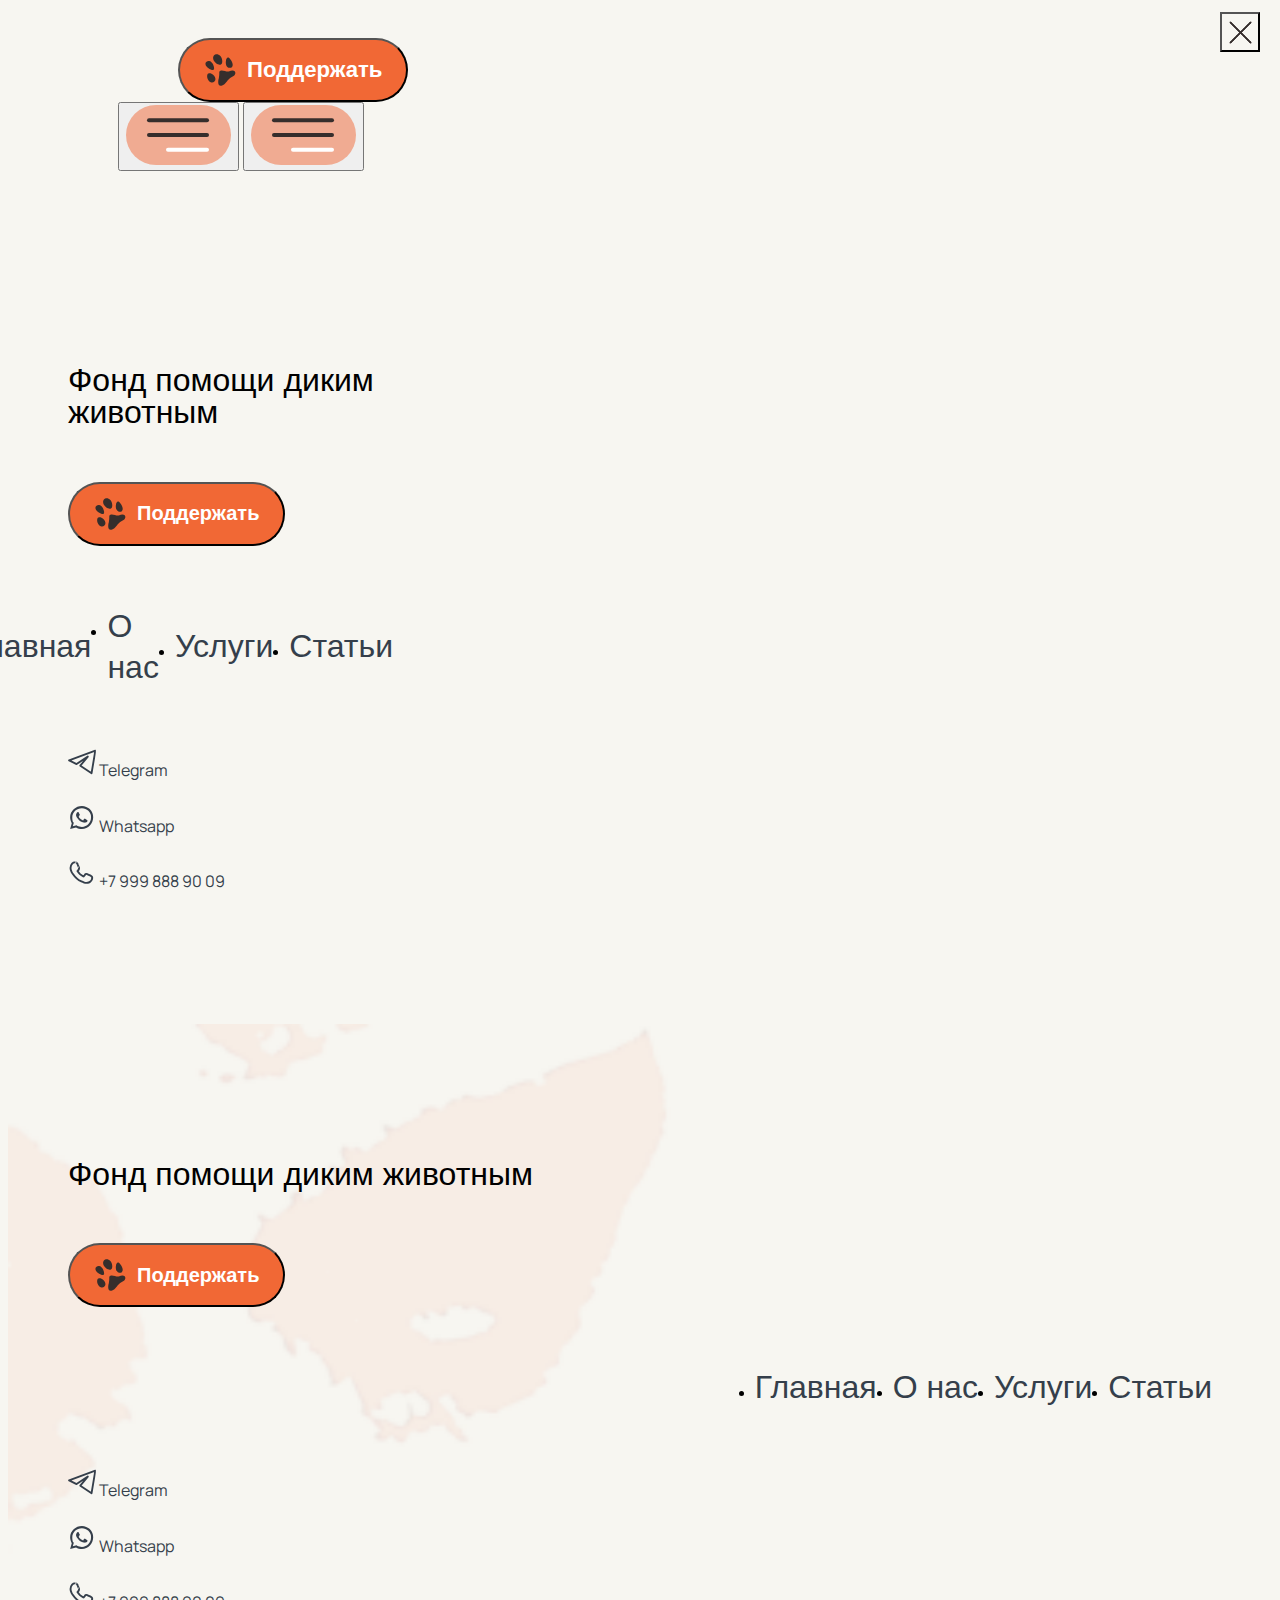
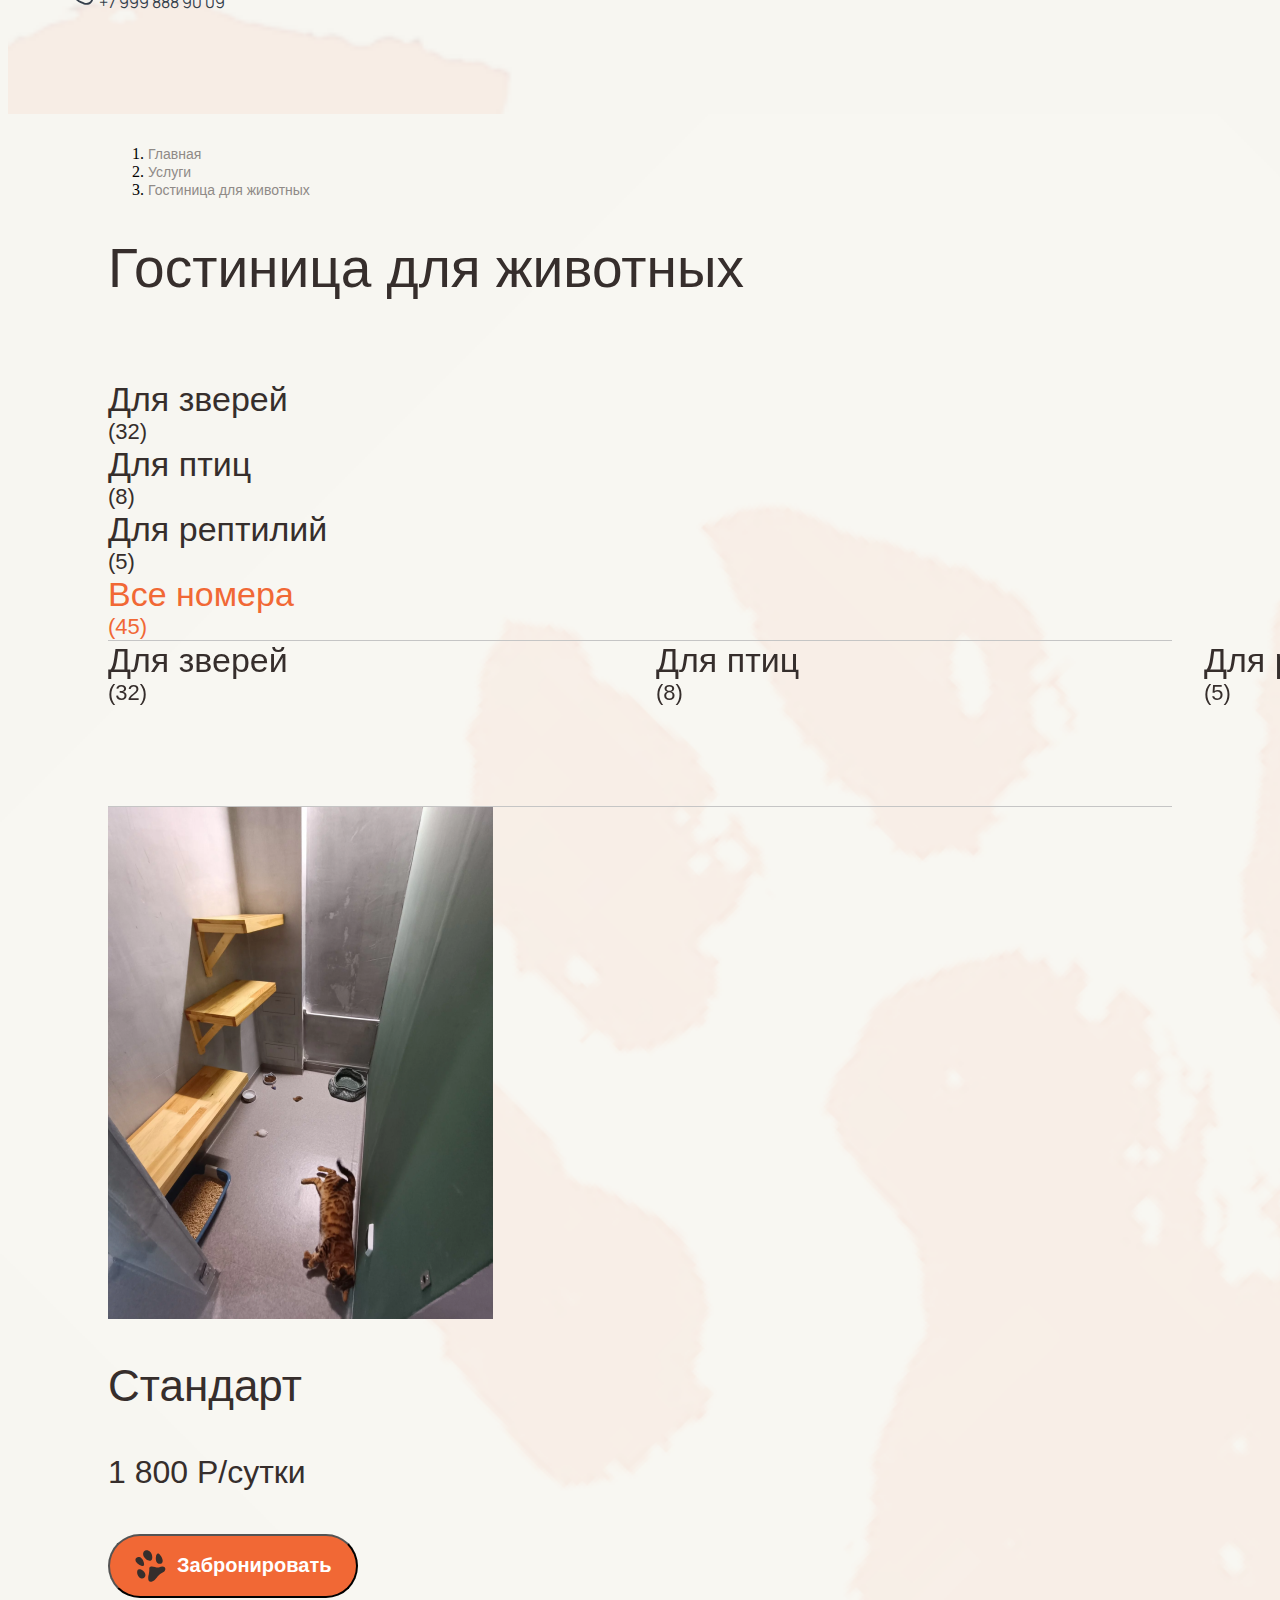
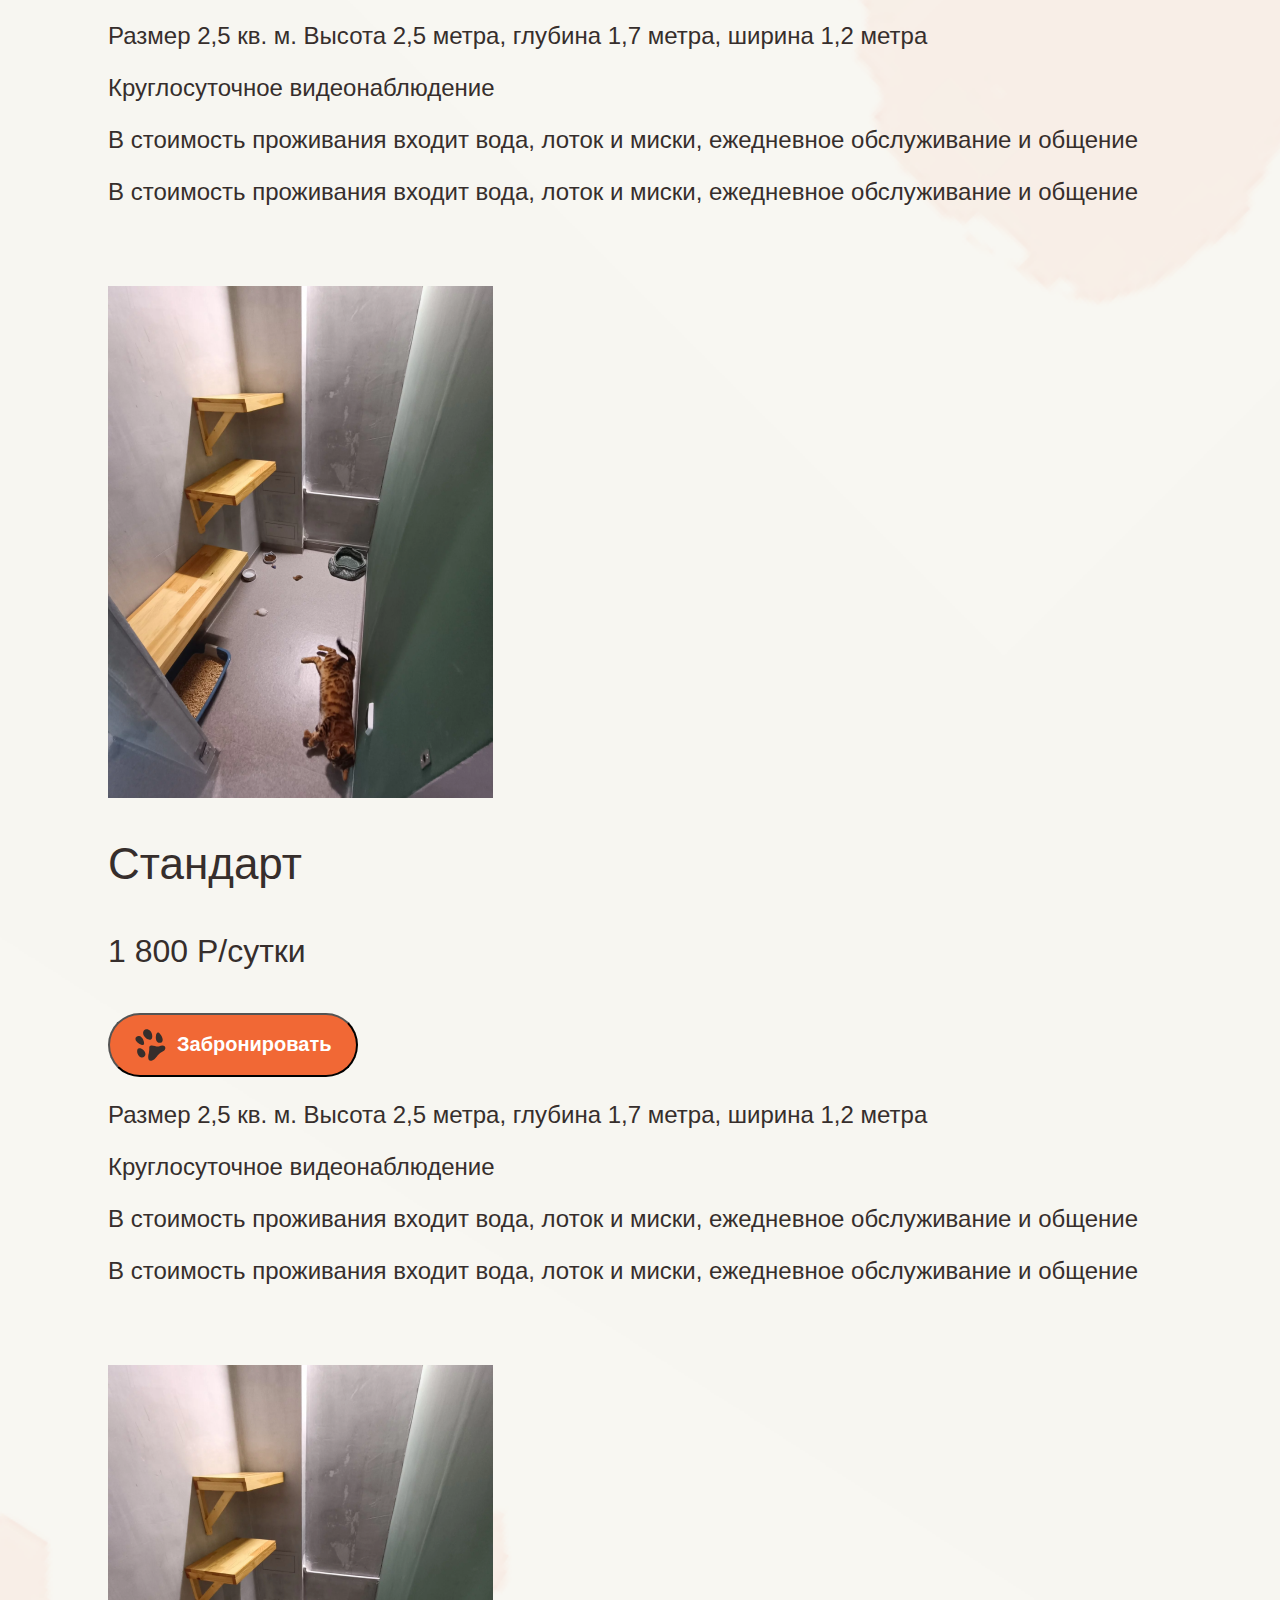
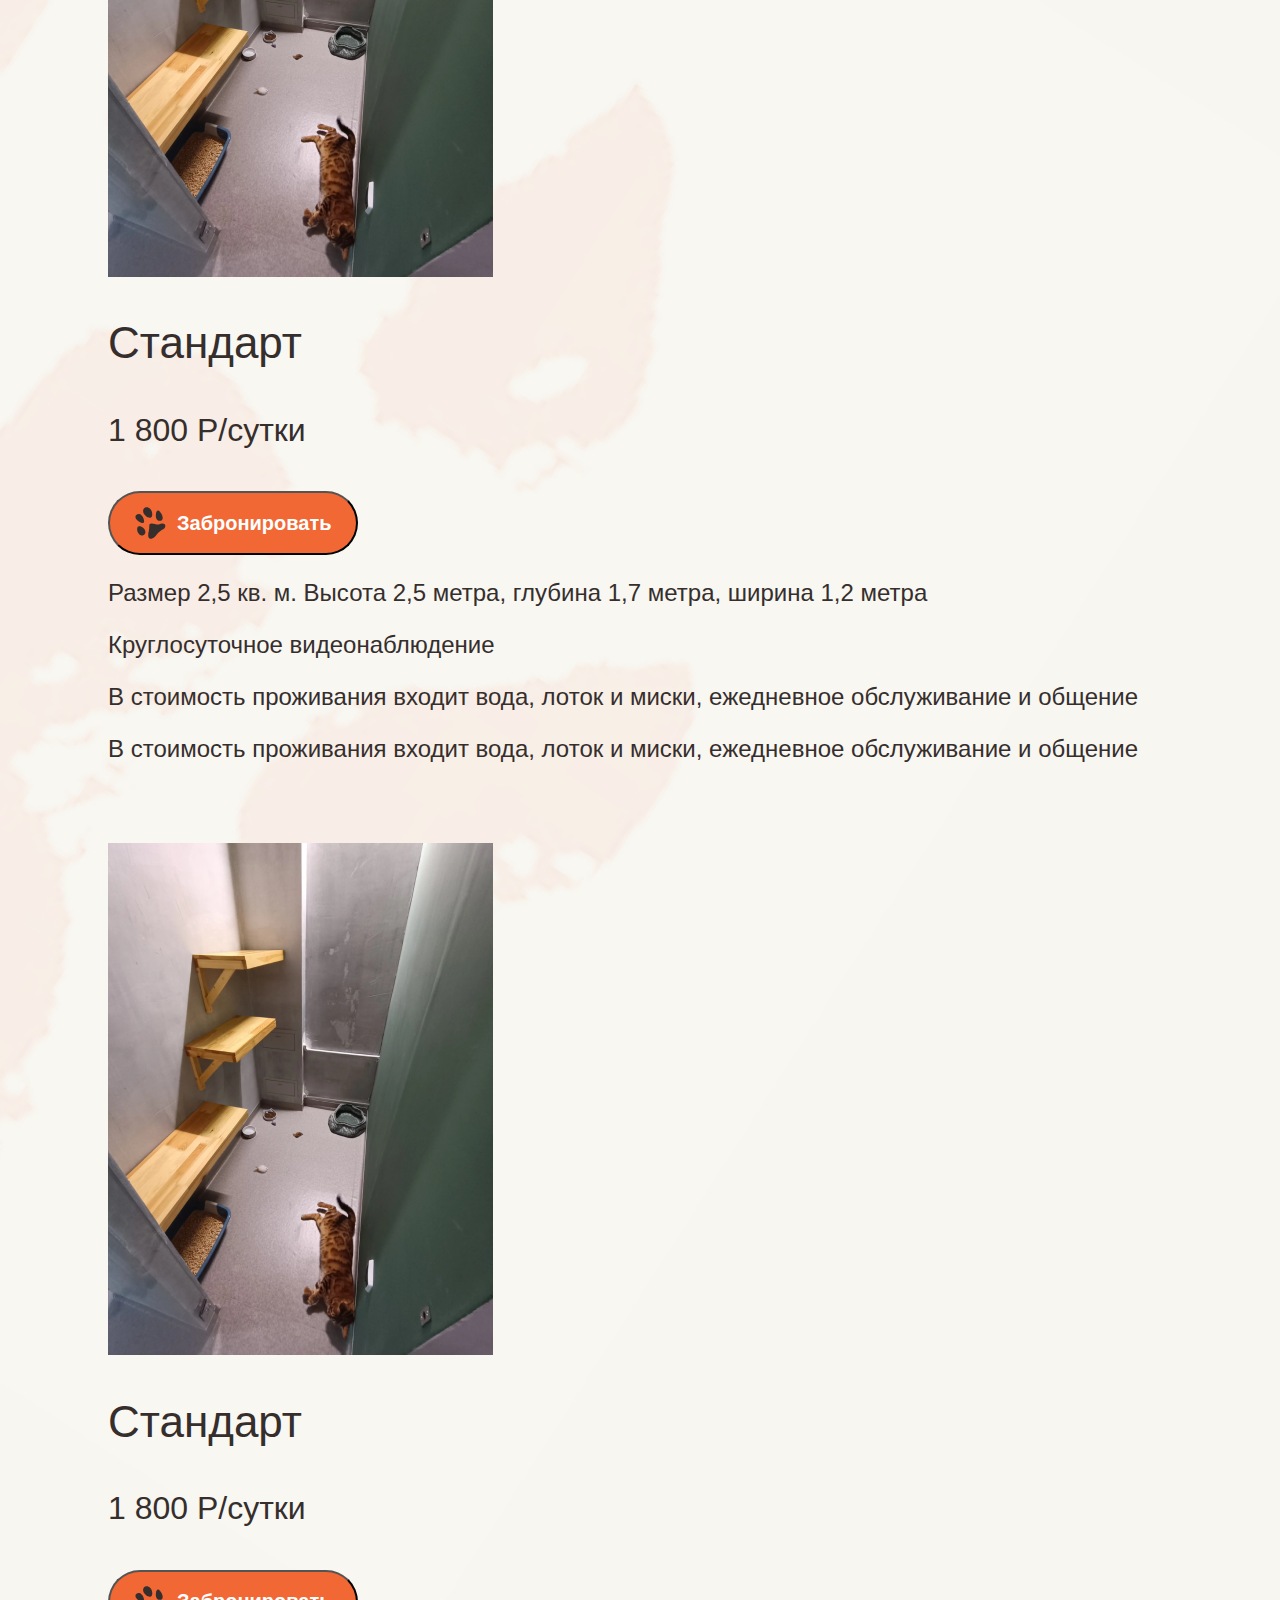
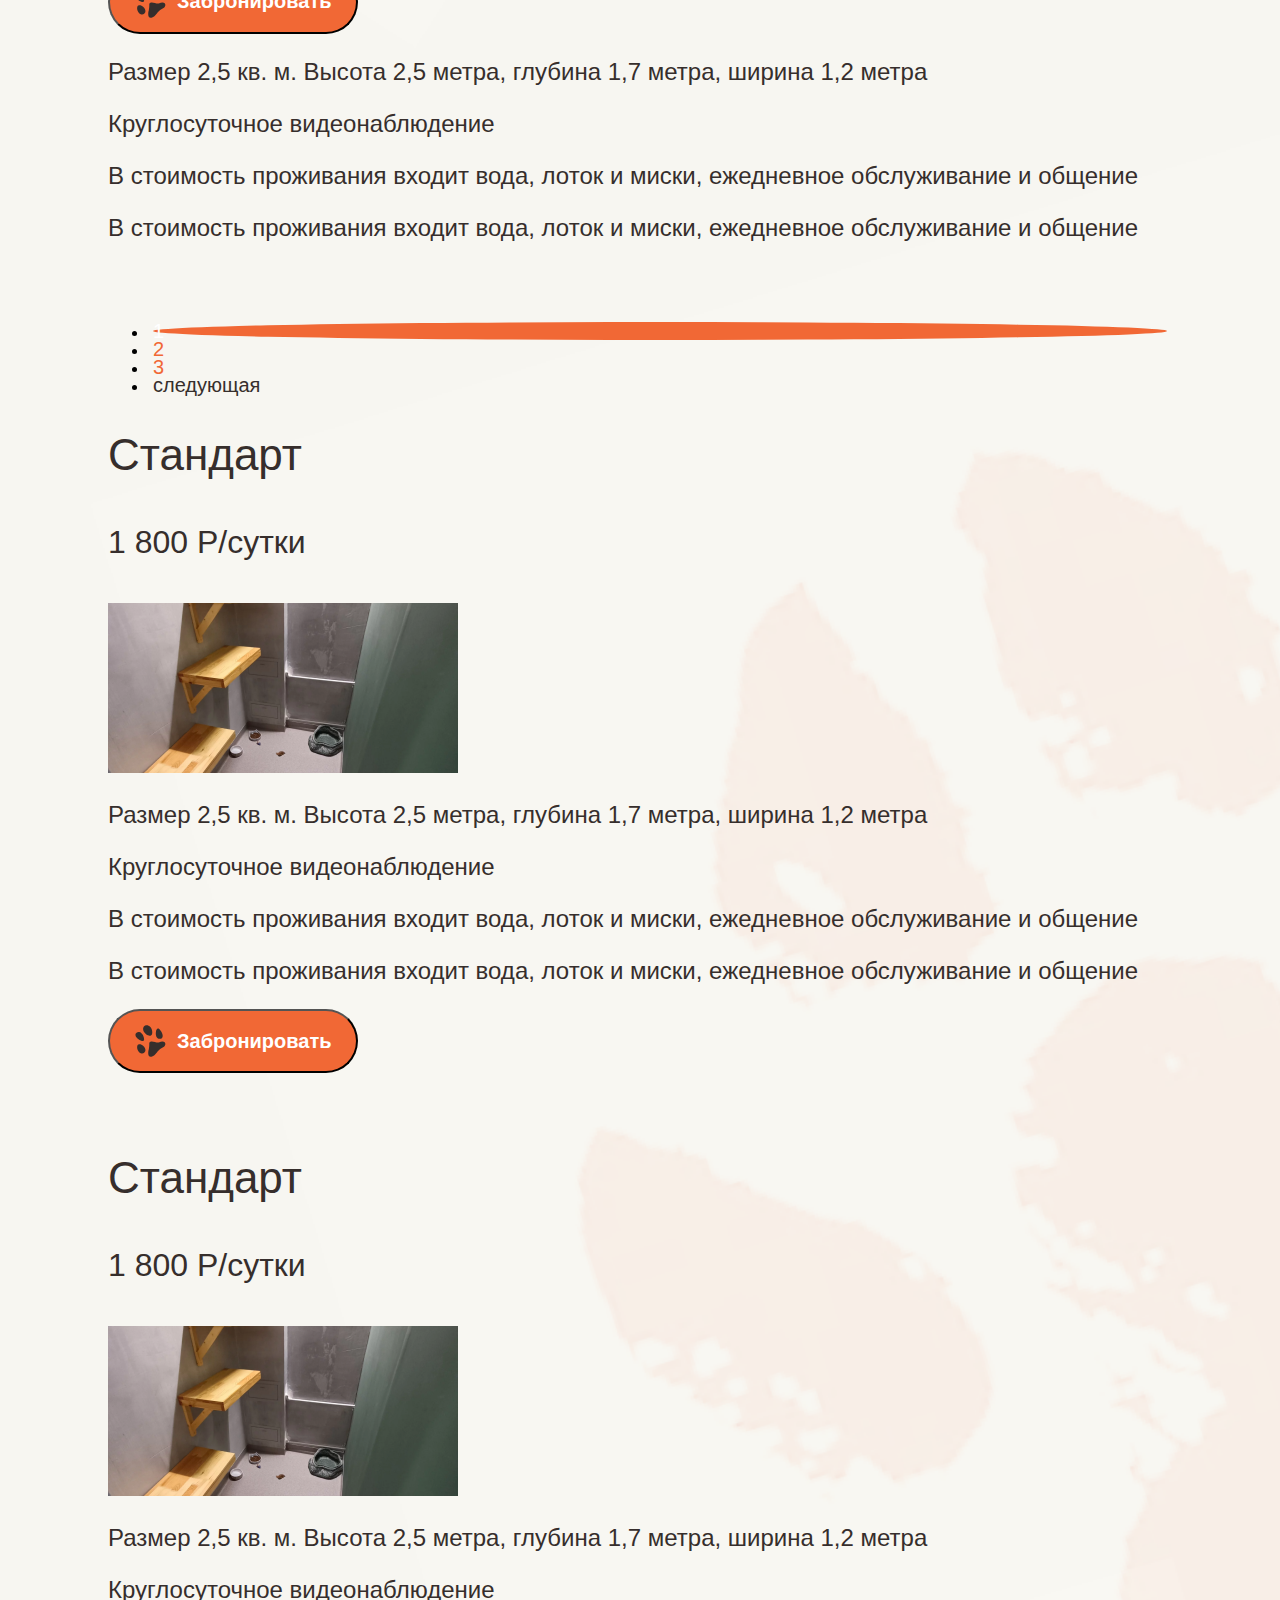
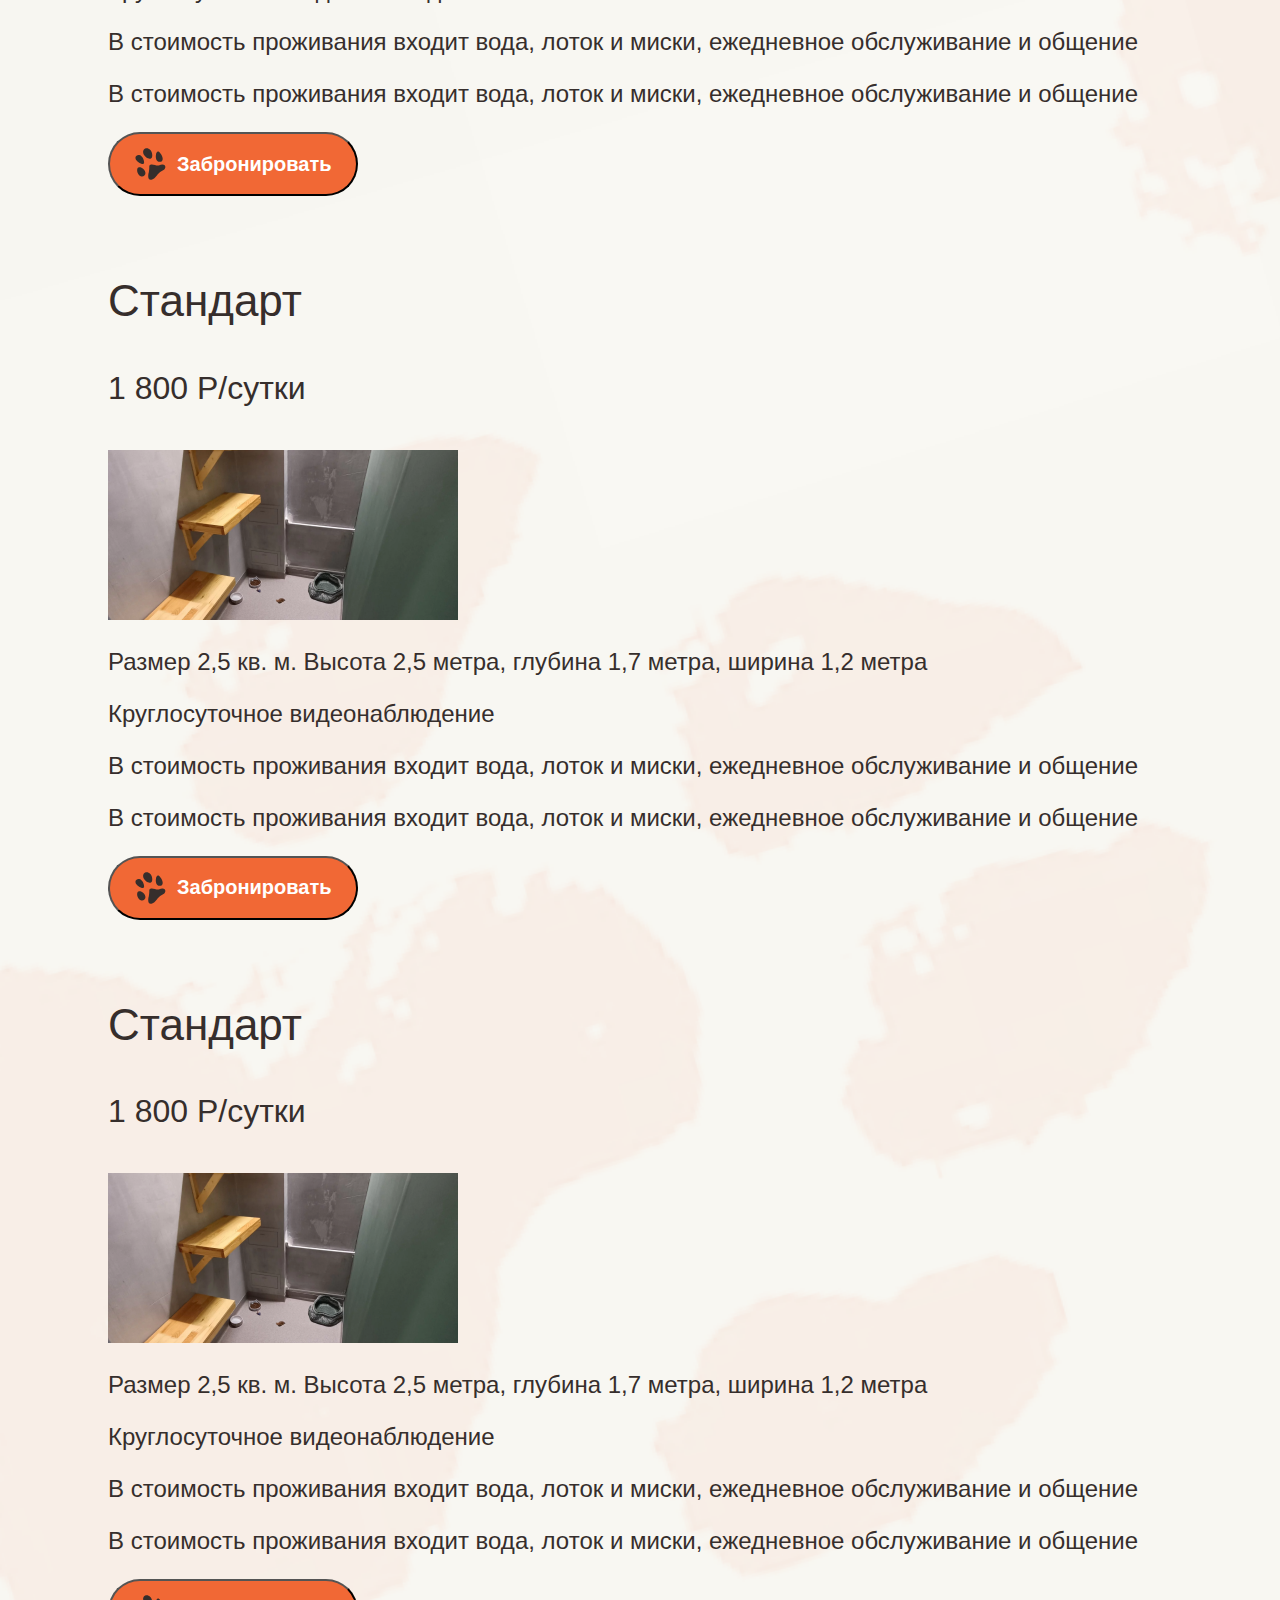
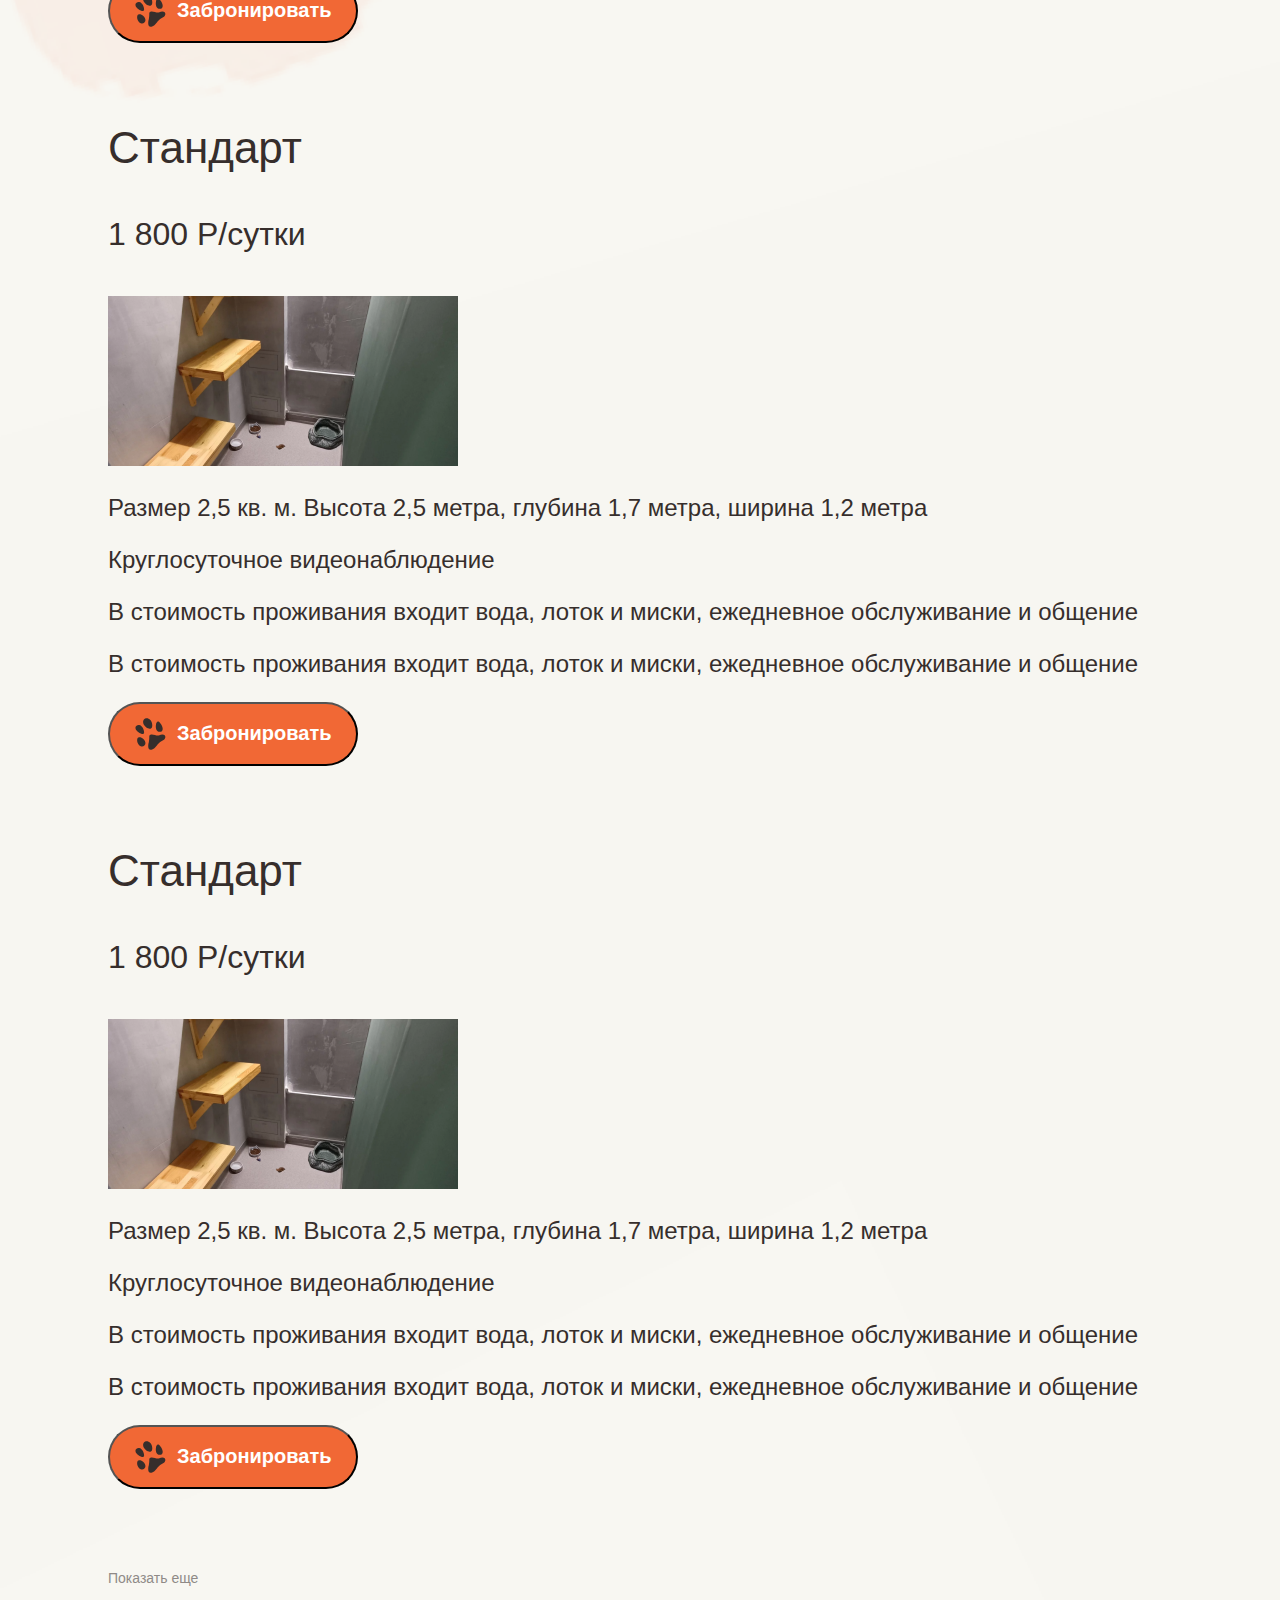
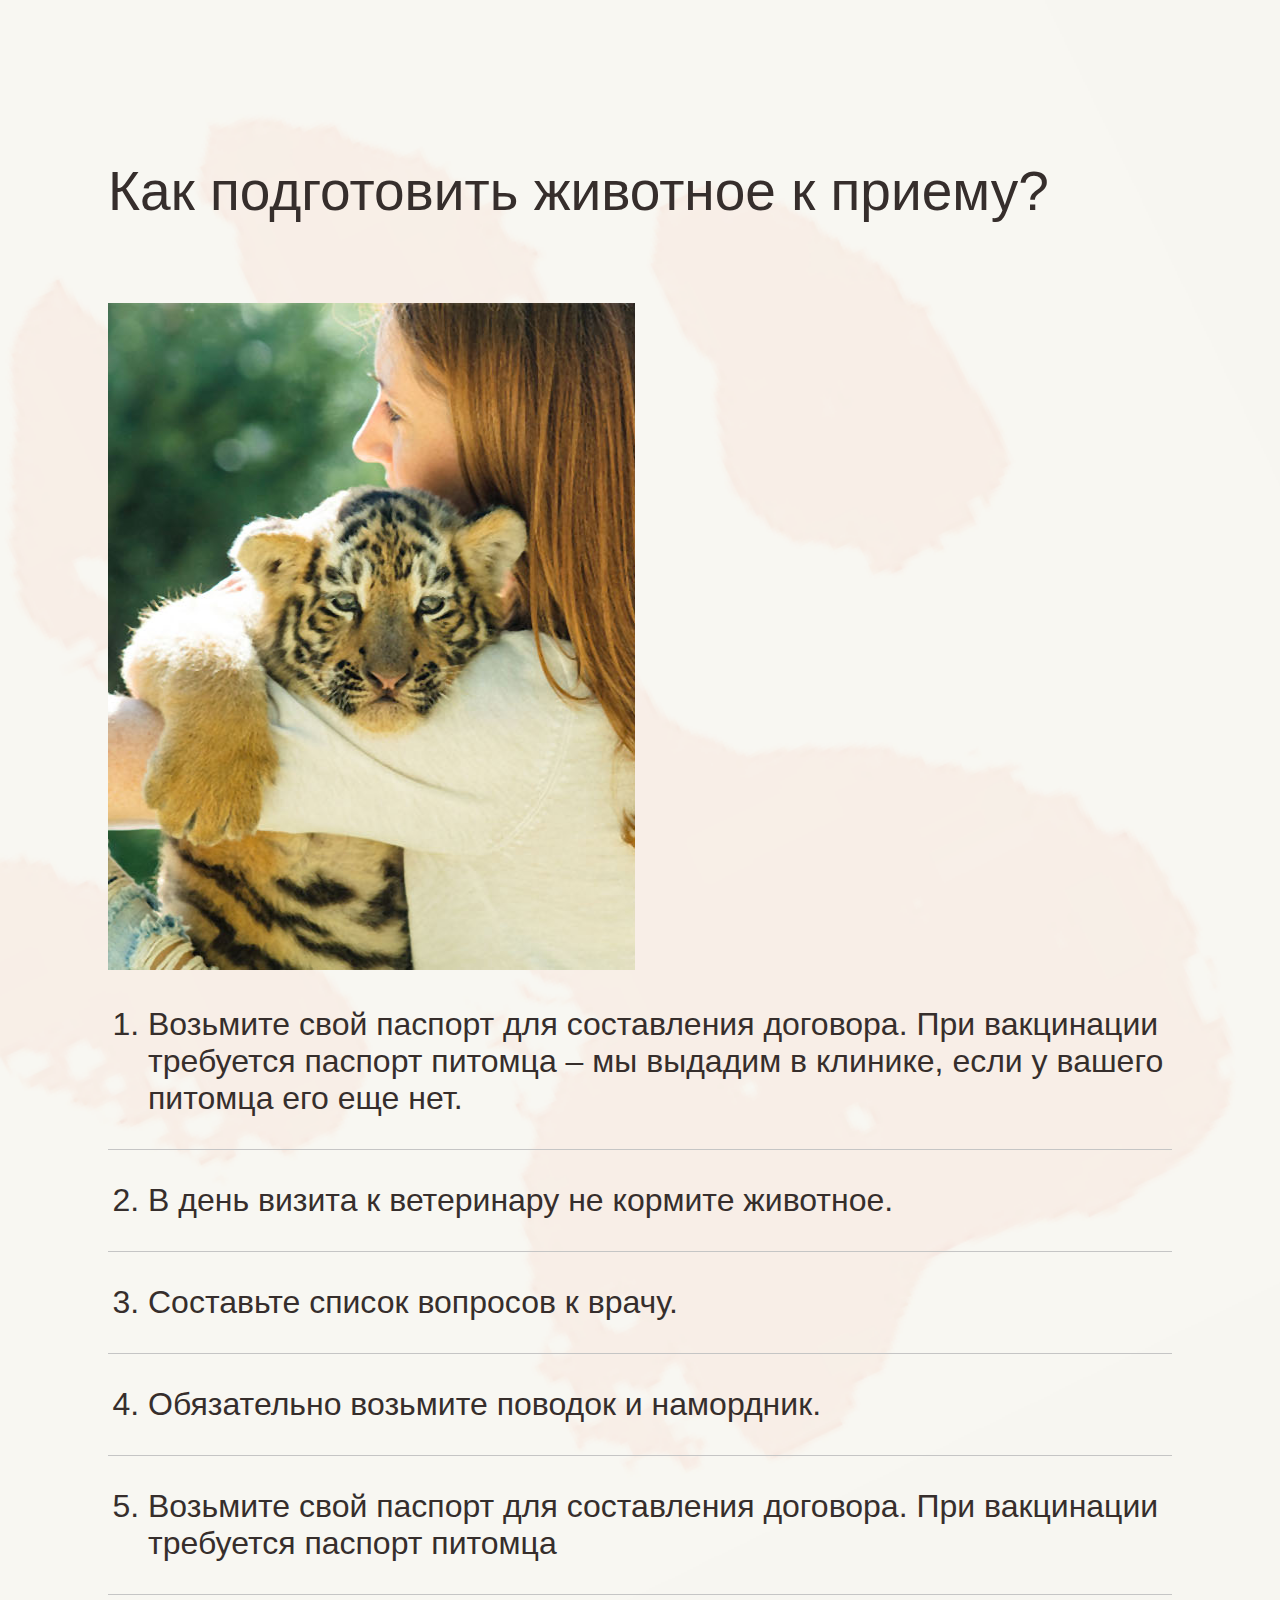
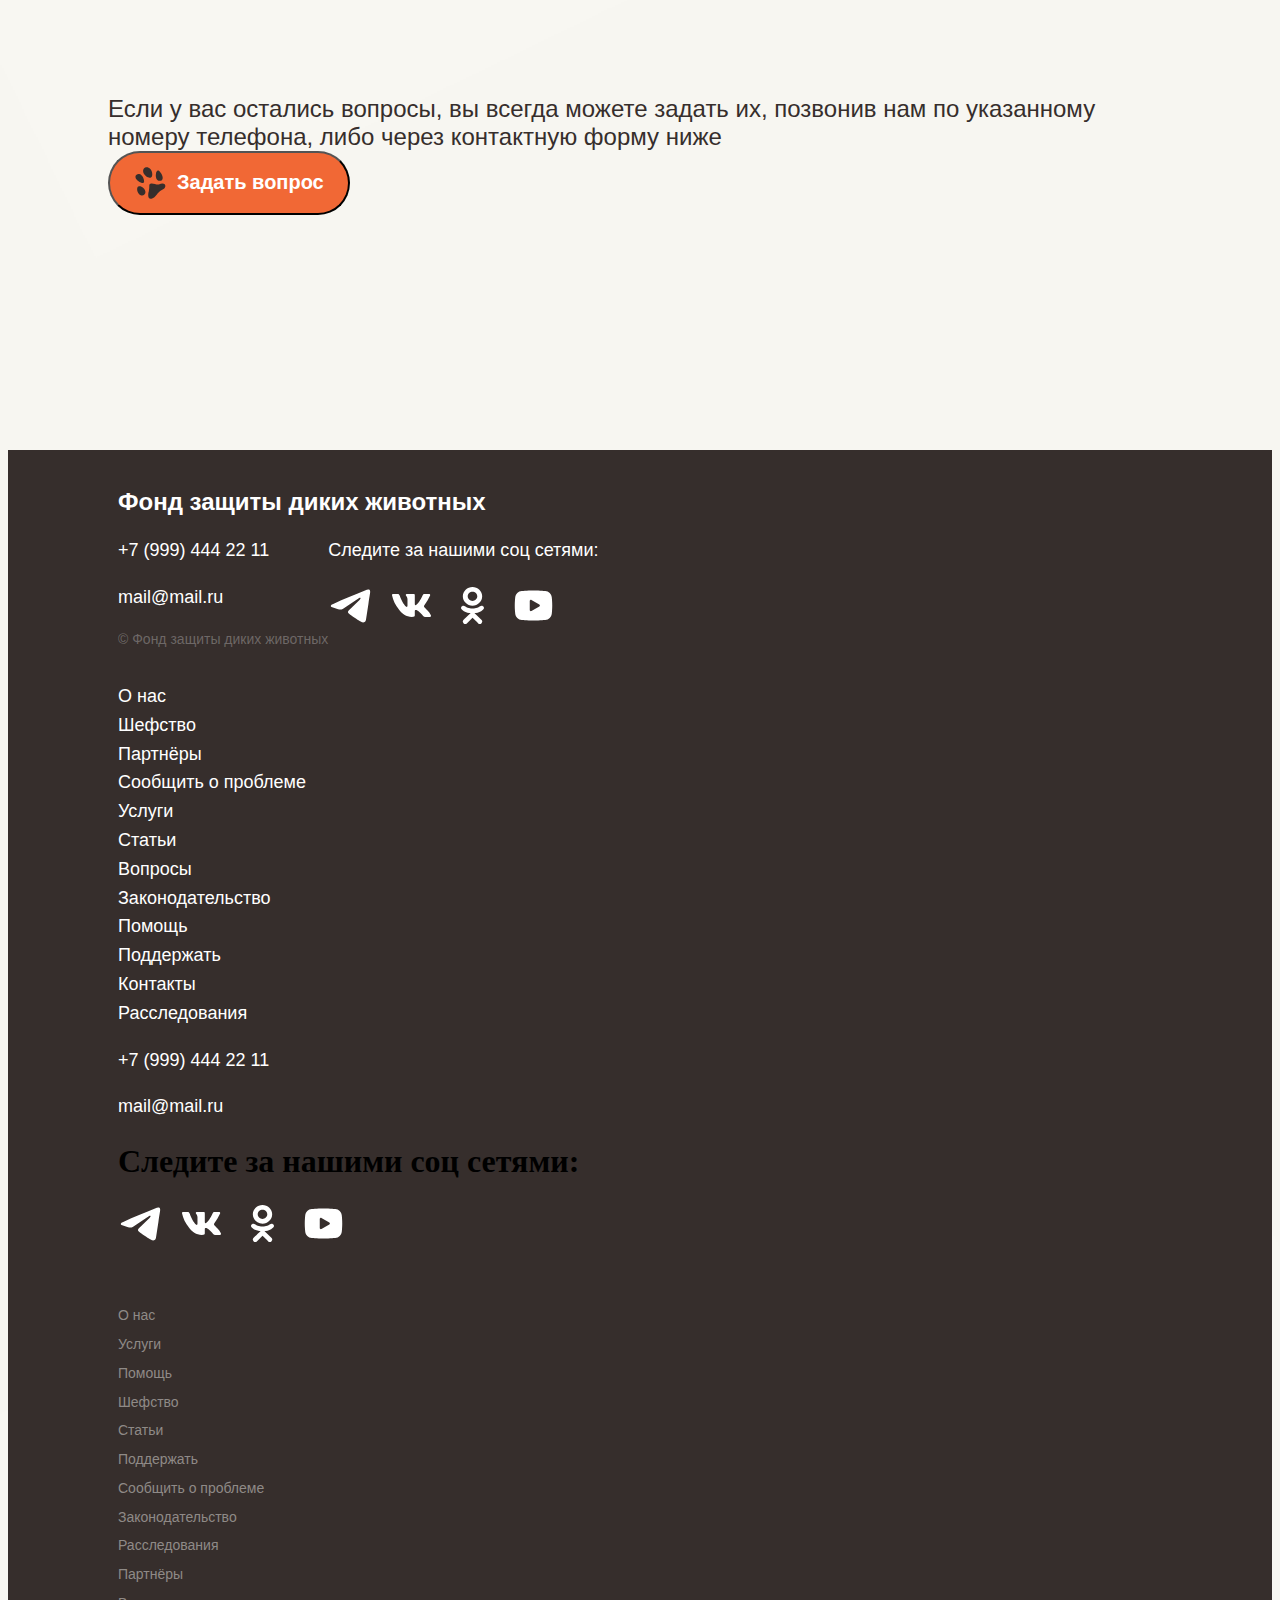
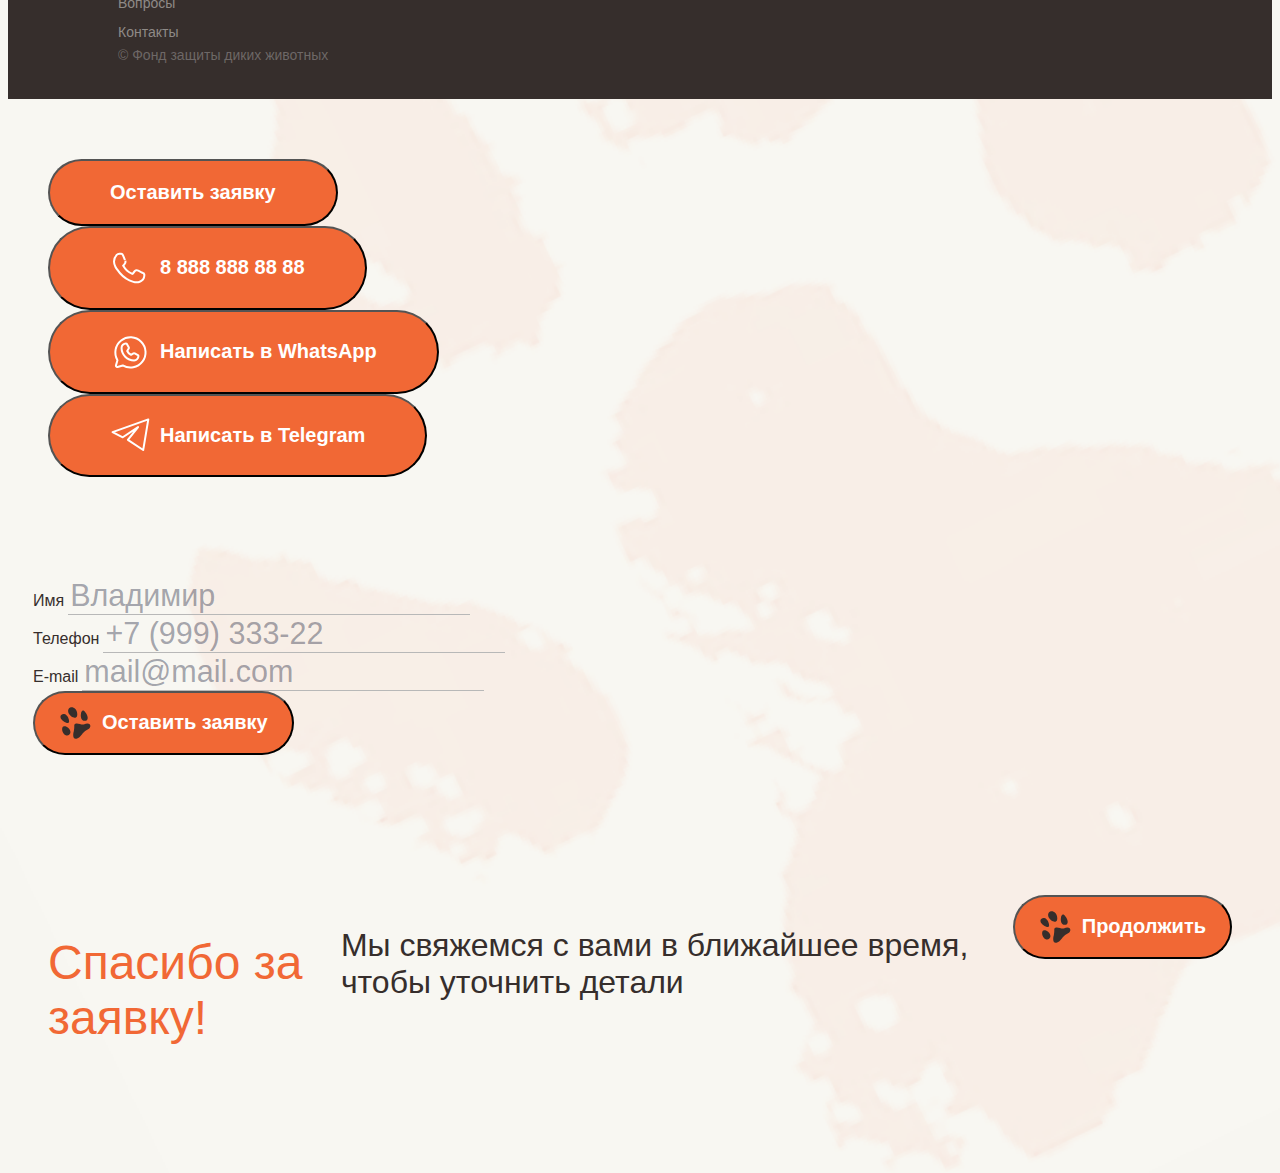
<file: hotel.html>
<!DOCTYPE html>
<html lang="en">
<head>
  <meta charset="UTF-8">
  <meta name="viewport" content="width=device-width, initial-scale=1.0, minimum-scale=1.0, maximum-scale=1.0">
  <link href="https://cdn.jsdelivr.net/npm/bootstrap@5.0.2/dist/css/bootstrap.min.css" rel="stylesheet" integrity="sha384-EVSTQN3/azprG1Anm3QDgpJLIm9Nao0Yz1ztcQTwFspd3yD65VohhpuuCOmLASjC" crossorigin="anonymous">
  <link rel="stylesheet" href="https://unpkg.com/swiper/swiper-bundle.min.css"/>
  <link rel="stylesheet" href="css/style.css" />
  <title>Гостиница для диких животных</title>
</head>
<body class="hotelpage" id="hotelpage">

  <nav class="navbar navbar-expand-lg bg-transparent">
    <div class="container-fluid justify-content-end">
      <button class="btn nav-btn" data-bs-toggle="modal" data-bs-target="#contactModal">
        <svg xmlns="http://www.w3.org/2000/svg" width="33" height="34" viewBox="0 0 33 34" fill="none">
          <g clip-path="url(#clip0_387_80)">
            <path d="M8.81998 21.4452C10.8421 23.2363 11.4669 24.9111 11.4443 26.2555C11.4108 28.2452 9.39503 29.8457 7.44563 29.4457C6.59698 29.2716 5.64871 28.7809 4.72834 27.6905C2.52113 25.0755 3.09039 21.8228 3.67933 21.0737C4.20565 20.3192 5.97063 19.3373 8.81998 21.4452Z" fill="#362E2C"/>
            <path d="M12.0634 10.2661C7.80421 6.49323 8.99035 3.14792 10.3966 2.02421C10.4272 1.99973 10.4556 1.97708 10.4869 1.95338C10.8623 1.66845 13.5581 -0.166353 16.6119 3.32345C18.7337 5.74816 18.4327 9.84628 17.778 10.6791C17.1929 11.5178 15.2309 12.6093 12.0634 10.2661Z" fill="#362E2C"/>
            <path d="M9.88738 13.6644C8.07598 7.44856 4.34972 7.64004 2.55412 8.64753C2.18431 8.90768 1.92766 9.21549 1.76058 9.552C0.349192 12.3945 3.86172 15.2979 6.76802 16.5727C7.59531 16.9355 8.25214 17.0871 8.76677 17.0964C10.267 17.1238 10.3072 15.105 9.88738 13.6644Z" fill="#362E2C"/>
            <path d="M22.0099 7.1417C20.9155 13.5229 24.3491 14.9831 26.4045 14.8639C26.8509 14.7921 27.2165 14.6278 27.5141 14.3985C30.028 12.4615 28.1422 8.31278 26.088 5.89374C25.5033 5.20516 24.9792 4.78121 24.5207 4.54734C23.184 3.86558 22.2636 5.66278 22.0099 7.1417Z" fill="#362E2C"/>
            <path d="M14.8075 25.2312C15.6611 20.7306 14.9973 19.2553 15.4992 18.5408C17.2511 15.7245 22.4689 19.2877 24.7168 18.437C32.4743 15.5012 32.2292 21.3428 29.9389 22.6944C23.5805 25.9099 23.1724 28.8713 20.082 31.4799C13.8034 35.6166 13.5399 29.0347 14.8075 25.2312Z" fill="#362E2C"/>
          </g>
          <defs>
            <clipPath id="clip0_387_80">
              <rect width="33" height="33" fill="white" transform="translate(0 0.5)"/>
            </clipPath>
          </defs>
        </svg>
        Поддержать
      </button>
      <button class="navbar-toggler d-flex mx-4 desktop" type="button" data-bs-toggle="offcanvas" data-bs-target="#offcanvasRight" aria-controls="offcanvasRight">
        <svg class="menu-icon" width="105" height="60" viewBox="0 0 105 60" fill="none" xmlns="http://www.w3.org/2000/svg">
          <rect width="105" height="60" rx="30" fill="#F16835" fill-opacity="0.5"/>
          <path d="M23 15.1945H81" stroke="#362E2C" stroke-width="4" stroke-linecap="round"/>
          <path d="M23 30H81" stroke="#362E2C" stroke-width="4" stroke-linecap="round"/>
          <path d="M42 44.8056L81 44.8056" stroke="white" stroke-width="4" stroke-linecap="round"/>
        </svg>
    </button>
    <button class="navbar-toggler d-none mx-4 mobile" type="button" data-bs-toggle="modal" data-bs-target="#fullScreenModal">
      <svg class="menu-icon" width="105" height="60" viewBox="0 0 105 60" fill="none" xmlns="http://www.w3.org/2000/svg">
        <rect width="105" height="60" rx="30" fill="#F16835" fill-opacity="0.5"/>
        <path d="M23 15.1945H81" stroke="#362E2C" stroke-width="4" stroke-linecap="round"/>
        <path d="M23 30H81" stroke="#362E2C" stroke-width="4" stroke-linecap="round"/>
        <path d="M42 44.8056L81 44.8056" stroke="white" stroke-width="4" stroke-linecap="round"/>
      </svg>
  </button>
    </div>
  </nav>

  <div class="offcanvas offcanvas-end" tabindex="-1" id="offcanvasRight" aria-labelledby="offcanvasRightLabel">
    <div class="offcanvas-content">
      <button type="button" class="btn-close" data-bs-dismiss="offcanvas" aria-label="Close"></button>
      <h5 class="modal-title" id="fullScreenModalLabel">Фонд помощи диким животным</h5>           
      <div class="mt-4">
        <button class="btn cst-btn mt-lg-5 mt-md-3" data-bs-toggle="modal" data-bs-target="#contactModal">
          <svg xmlns="http://www.w3.org/2000/svg" width="33" height="34" viewBox="0 0 33 34" fill="none">
            <g clip-path="url(#clip0_387_80)">
              <path d="M8.81998 21.4452C10.8421 23.2363 11.4669 24.9111 11.4443 26.2555C11.4108 28.2452 9.39503 29.8457 7.44563 29.4457C6.59698 29.2716 5.64871 28.7809 4.72834 27.6905C2.52113 25.0755 3.09039 21.8228 3.67933 21.0737C4.20565 20.3192 5.97063 19.3373 8.81998 21.4452Z" fill="#362E2C"/>
              <path d="M12.0634 10.2661C7.80421 6.49323 8.99035 3.14792 10.3966 2.02421C10.4272 1.99973 10.4556 1.97708 10.4869 1.95338C10.8623 1.66845 13.5581 -0.166353 16.6119 3.32345C18.7337 5.74816 18.4327 9.84628 17.778 10.6791C17.1929 11.5178 15.2309 12.6093 12.0634 10.2661Z" fill="#362E2C"/>
              <path d="M9.88738 13.6644C8.07598 7.44856 4.34972 7.64004 2.55412 8.64753C2.18431 8.90768 1.92766 9.21549 1.76058 9.552C0.349192 12.3945 3.86172 15.2979 6.76802 16.5727C7.59531 16.9355 8.25214 17.0871 8.76677 17.0964C10.267 17.1238 10.3072 15.105 9.88738 13.6644Z" fill="#362E2C"/>
              <path d="M22.0099 7.1417C20.9155 13.5229 24.3491 14.9831 26.4045 14.8639C26.8509 14.7921 27.2165 14.6278 27.5141 14.3985C30.028 12.4615 28.1422 8.31278 26.088 5.89374C25.5033 5.20516 24.9792 4.78121 24.5207 4.54734C23.184 3.86558 22.2636 5.66278 22.0099 7.1417Z" fill="#362E2C"/>
              <path d="M14.8075 25.2312C15.6611 20.7306 14.9973 19.2553 15.4992 18.5408C17.2511 15.7245 22.4689 19.2877 24.7168 18.437C32.4743 15.5012 32.2292 21.3428 29.9389 22.6944C23.5805 25.9099 23.1724 28.8713 20.082 31.4799C13.8034 35.6166 13.5399 29.0347 14.8075 25.2312Z" fill="#362E2C"/>
            </g>
            <defs>
              <clipPath id="clip0_387_80">
                <rect width="33" height="33" fill="white" transform="translate(0 0.5)"/>
              </clipPath>
            </defs>
          </svg>
          Поддержать
        </button>
        <ul class="navbar-nav menu d-flex align-items-start">
          <li class="nav-item">
              <a class="nav-link" href="index.html">Главная</a>
          </li>
          <li class="nav-item">
              <a class="nav-link" href="aboutus.html">О нас</a>
          </li>
          <li class="nav-item">
              <a class="nav-link" href="services.html">Услуги</a>
          </li>
          <li class="nav-item">
              <a class="nav-link" href="articles.html">Статьи</a>
          </li>
      </ul>

      <div class="menu-contacts">
        <div class="menu-contact-item d-flex flex-row align-items-center">
          <svg xmlns="http://www.w3.org/2000/svg" width="28" height="28" viewBox="0 0 28 28" fill="none">
            <g clip-path="url(#clip0_334_753)">
            <path d="M27.3204 2.67847L1.07031 12.3212L8.57034 16.0711L19.8204 8.57123L12.3203 17.6782L23.5704 25.1781L27.3204 2.67847Z" stroke="#353F4B" stroke-width="1.86877" stroke-linejoin="round"/>
            </g>
            <defs>
            <clipPath id="clip0_334_753">
            <rect width="27.8572" height="27.8567" fill="white"/>
            </clipPath>
            </defs>
          </svg>
          Telegram
        </div>
        <div class="menu-contact-item d-flex flex-row align-items-center">
          <svg xmlns="http://www.w3.org/2000/svg" width="28" height="29" viewBox="0 0 28 29" fill="none">
            <path d="M21.9641 6.21354C20.9028 5.14692 19.6072 4.64616 18.2141 4.07072C16.8209 3.49528 15.4368 2.99408 13.9283 2.99931C7.60796 2.99931 2.14258 7.9605 2.14258 14.2491C2.14258 16.2647 2.75421 18.4143 3.74973 20.1419L2.14258 26.0347L8.03545 24.4275C9.71394 25.3374 12.0067 26.0347 13.9283 26.0347C20.2487 26.0347 25.1784 20.5378 25.1784 14.2491C25.1784 11.197 24.1287 8.36734 21.9641 6.21354ZM13.9283 23.8918C12.2151 23.8918 10.577 23.6843 9.10688 22.8204L8.57117 22.2847L4.82116 23.3561L5.89259 19.6062H5.35687C4.40505 18.0939 4.28676 16.0335 4.28544 14.2491C4.28544 9.02012 8.67293 5.14213 13.9283 5.14213C16.475 5.14213 18.5627 6.02391 20.3569 7.82066C21.2453 8.70057 22.0209 9.88225 22.4998 11.0349C22.9787 12.1875 23.0402 13.0019 23.0355 14.2491C23.0586 19.4781 19.1837 23.8918 13.9283 23.8918ZM18.7498 16.9277C18.4604 16.7895 17.3973 15.9599 17.1426 15.8563C16.8764 15.7641 16.268 15.5798 16.0712 15.8563C15.8744 16.1442 15.6975 16.7434 15.5355 16.9277C15.3734 17.1235 15.2892 17.6131 14.9998 17.4634C14.7104 17.3252 13.4093 16.8237 12.3212 15.8563C11.4646 15.0961 10.8877 14.0014 10.714 13.7134C10.552 13.4255 11.0993 13.3275 11.2497 13.1777C11.3771 13.051 11.1108 12.8033 11.2497 12.642C11.3887 12.4808 11.6929 12.2906 11.7855 12.1063C11.8781 11.9105 11.8549 11.7088 11.7855 11.5706C11.716 11.4324 10.9455 10.0037 10.714 9.42778C10.4825 8.87493 10.352 8.90359 10.1783 8.89207H9.6426C9.44581 8.89207 9.37313 9.13984 9.10688 9.42778C8.85222 9.71572 8.03545 10.7012 8.03545 12.1063C8.03545 13.5115 8.96798 14.6006 9.10688 14.7848C9.24579 14.9806 11.0575 17.8381 13.9283 19.0705C14.6113 19.3699 15.1187 19.4795 15.5355 19.6062C16.2184 19.825 16.6449 19.6753 17.1426 19.6062C17.6983 19.5256 19.054 19.2028 19.2855 18.5348C19.5286 17.8668 19.3665 17.0544 19.2855 16.9277C19.2045 16.801 19.0392 17.0659 18.7498 16.9277Z" fill="#353F4B"/>
          </svg>
          Whatsapp
        </div>
        <div class="menu-contact-item d-flex flex-row align-items-center">
          <svg xmlns="http://www.w3.org/2000/svg" width="28" height="29" viewBox="0 0 28 29" fill="none">
            <path d="M19.2621 16.0969L19.2382 16.087L19.2137 16.0784C19.2067 16.0759 19.1993 16.0733 19.1917 16.0706C18.9922 16 18.6088 15.8643 18.1956 15.9108C17.663 15.9708 17.2825 16.2865 17.0138 16.6709L17.0086 16.6784L17.0036 16.6859C16.7348 17.0864 15.9838 18.0029 15.6385 18.4109L15.6275 18.4055C15.5413 18.3636 15.4346 18.3169 15.3095 18.2621C14.6277 17.9636 13.3986 17.4254 11.9487 16.1125L11.948 16.1119C10.7195 15.0016 9.85985 13.6435 9.50532 13.0536C9.68391 12.8712 9.9101 12.5943 10.0898 12.3744C10.1593 12.2893 10.2219 12.2127 10.2721 12.1534C10.5666 11.8052 10.7148 11.502 10.8494 11.2267C10.863 11.1989 10.8764 11.1715 10.8898 11.1443L10.8948 11.1341L10.8995 11.1239C11.2277 10.4173 11.0336 9.81432 10.8506 9.44344C10.8509 9.4442 10.8511 9.44459 10.8511 9.44459C10.8512 9.44458 10.8467 9.43506 10.8359 9.41067C10.8244 9.38473 10.8094 9.35009 10.7909 9.30659C10.7538 9.21979 10.7057 9.10498 10.649 8.96811C10.5356 8.69478 10.3907 8.3407 10.2367 7.96164C9.92853 7.20325 9.58665 6.35199 9.39214 5.85925L9.39223 5.85921L9.38708 5.8467C9.14787 5.26496 8.82313 4.81058 8.3354 4.5731C7.92299 4.37229 7.38801 4.3963 7.46887 4.40176L7.43668 4.39959H7.40441H6.46313C5.9031 4.39959 5.12013 4.6029 4.46081 5.32908L4.45371 5.33689L4.44679 5.34486C4.41551 5.38088 4.37839 5.42207 4.33645 5.46858C3.81011 6.05247 2.52605 7.4769 2.52605 10.0852C2.52605 11.51 3.03327 12.8573 3.52954 13.8472C4.02102 14.8275 4.5421 15.5355 4.68493 15.7284C4.69392 15.7416 4.70647 15.7603 4.7225 15.7841C5.17745 16.4611 8.44505 21.3232 13.3714 23.4786C14.5705 24.0138 15.5086 24.3241 16.2335 24.5486C17.5855 24.9881 18.8076 24.9112 19.7161 24.7828L19.722 24.7819C20.376 24.6853 21.2278 24.3136 21.9475 23.8448C22.6433 23.3916 23.4548 22.6938 23.7599 21.8066C23.9919 21.1556 24.1122 20.5447 24.1533 20.0473C24.1739 19.799 24.176 19.5634 24.1569 19.3553C24.142 19.1934 24.1037 18.8959 23.9415 18.6377C23.7394 18.3159 23.4537 18.1399 23.2571 18.0338C23.1449 17.9733 22.9865 17.899 22.8392 17.8299C22.7633 17.7943 22.6904 17.7601 22.6282 17.7299C22.5252 17.6798 22.3157 17.5764 22.0487 17.4445C21.1564 17.0039 19.621 16.2457 19.2621 16.0969Z" stroke="#353F4B" stroke-width="1.91274"/>
          </svg>
          +7 999 888 90 09
        </div>
      </div>
      </div>
    </div>
  </div>

  <div class="modal fade" id="fullScreenModal" tabindex="-1" aria-labelledby="fullScreenModalLabel" aria-hidden="true">
    <div class="modal-dialog modal-fullscreen">
      <div class="modal-content">
        <button type="button" class="btn-close" data-bs-dismiss="modal" aria-label="Close"></button>
        <h5 class="modal-title" id="fullScreenModalLabel">Фонд помощи диким животным</h5>           
        <div class="mt-4">
          <button class="btn cst-btn mt-lg-5 mt-md-3" data-bs-toggle="modal" data-bs-target="#contactModal">
            <svg xmlns="http://www.w3.org/2000/svg" width="33" height="34" viewBox="0 0 33 34" fill="none">
              <g clip-path="url(#clip0_387_80)">
                <path d="M8.81998 21.4452C10.8421 23.2363 11.4669 24.9111 11.4443 26.2555C11.4108 28.2452 9.39503 29.8457 7.44563 29.4457C6.59698 29.2716 5.64871 28.7809 4.72834 27.6905C2.52113 25.0755 3.09039 21.8228 3.67933 21.0737C4.20565 20.3192 5.97063 19.3373 8.81998 21.4452Z" fill="#362E2C"/>
                <path d="M12.0634 10.2661C7.80421 6.49323 8.99035 3.14792 10.3966 2.02421C10.4272 1.99973 10.4556 1.97708 10.4869 1.95338C10.8623 1.66845 13.5581 -0.166353 16.6119 3.32345C18.7337 5.74816 18.4327 9.84628 17.778 10.6791C17.1929 11.5178 15.2309 12.6093 12.0634 10.2661Z" fill="#362E2C"/>
                <path d="M9.88738 13.6644C8.07598 7.44856 4.34972 7.64004 2.55412 8.64753C2.18431 8.90768 1.92766 9.21549 1.76058 9.552C0.349192 12.3945 3.86172 15.2979 6.76802 16.5727C7.59531 16.9355 8.25214 17.0871 8.76677 17.0964C10.267 17.1238 10.3072 15.105 9.88738 13.6644Z" fill="#362E2C"/>
                <path d="M22.0099 7.1417C20.9155 13.5229 24.3491 14.9831 26.4045 14.8639C26.8509 14.7921 27.2165 14.6278 27.5141 14.3985C30.028 12.4615 28.1422 8.31278 26.088 5.89374C25.5033 5.20516 24.9792 4.78121 24.5207 4.54734C23.184 3.86558 22.2636 5.66278 22.0099 7.1417Z" fill="#362E2C"/>
                <path d="M14.8075 25.2312C15.6611 20.7306 14.9973 19.2553 15.4992 18.5408C17.2511 15.7245 22.4689 19.2877 24.7168 18.437C32.4743 15.5012 32.2292 21.3428 29.9389 22.6944C23.5805 25.9099 23.1724 28.8713 20.082 31.4799C13.8034 35.6166 13.5399 29.0347 14.8075 25.2312Z" fill="#362E2C"/>
              </g>
              <defs>
                <clipPath id="clip0_387_80">
                  <rect width="33" height="33" fill="white" transform="translate(0 0.5)"/>
                </clipPath>
              </defs>
            </svg>
            Поддержать
          </button>
          <ul class="navbar-nav menu d-flex align-items-start">
            <li class="nav-item">
                <a class="nav-link" href="index.html">Главная</a>
            </li>
            <li class="nav-item">
                <a class="nav-link" href="aboutus.html">О нас</a>
            </li>
            <li class="nav-item">
                <a class="nav-link" href="services.html">Услуги</a>
            </li>
            <li class="nav-item">
                <a class="nav-link" href="articles.html">Статьи</a>
            </li>
        </ul>

        <div class="menu-contacts">
          <div class="menu-contact-item d-flex flex-row align-items-center">
            <svg xmlns="http://www.w3.org/2000/svg" width="28" height="28" viewBox="0 0 28 28" fill="none">
              <g clip-path="url(#clip0_334_753)">
              <path d="M27.3204 2.67847L1.07031 12.3212L8.57034 16.0711L19.8204 8.57123L12.3203 17.6782L23.5704 25.1781L27.3204 2.67847Z" stroke="#353F4B" stroke-width="1.86877" stroke-linejoin="round"/>
              </g>
              <defs>
              <clipPath id="clip0_334_753">
              <rect width="27.8572" height="27.8567" fill="white"/>
              </clipPath>
              </defs>
            </svg>
            Telegram
          </div>
          <div class="menu-contact-item d-flex flex-row align-items-center">
            <svg xmlns="http://www.w3.org/2000/svg" width="28" height="29" viewBox="0 0 28 29" fill="none">
              <path d="M21.9641 6.21354C20.9028 5.14692 19.6072 4.64616 18.2141 4.07072C16.8209 3.49528 15.4368 2.99408 13.9283 2.99931C7.60796 2.99931 2.14258 7.9605 2.14258 14.2491C2.14258 16.2647 2.75421 18.4143 3.74973 20.1419L2.14258 26.0347L8.03545 24.4275C9.71394 25.3374 12.0067 26.0347 13.9283 26.0347C20.2487 26.0347 25.1784 20.5378 25.1784 14.2491C25.1784 11.197 24.1287 8.36734 21.9641 6.21354ZM13.9283 23.8918C12.2151 23.8918 10.577 23.6843 9.10688 22.8204L8.57117 22.2847L4.82116 23.3561L5.89259 19.6062H5.35687C4.40505 18.0939 4.28676 16.0335 4.28544 14.2491C4.28544 9.02012 8.67293 5.14213 13.9283 5.14213C16.475 5.14213 18.5627 6.02391 20.3569 7.82066C21.2453 8.70057 22.0209 9.88225 22.4998 11.0349C22.9787 12.1875 23.0402 13.0019 23.0355 14.2491C23.0586 19.4781 19.1837 23.8918 13.9283 23.8918ZM18.7498 16.9277C18.4604 16.7895 17.3973 15.9599 17.1426 15.8563C16.8764 15.7641 16.268 15.5798 16.0712 15.8563C15.8744 16.1442 15.6975 16.7434 15.5355 16.9277C15.3734 17.1235 15.2892 17.6131 14.9998 17.4634C14.7104 17.3252 13.4093 16.8237 12.3212 15.8563C11.4646 15.0961 10.8877 14.0014 10.714 13.7134C10.552 13.4255 11.0993 13.3275 11.2497 13.1777C11.3771 13.051 11.1108 12.8033 11.2497 12.642C11.3887 12.4808 11.6929 12.2906 11.7855 12.1063C11.8781 11.9105 11.8549 11.7088 11.7855 11.5706C11.716 11.4324 10.9455 10.0037 10.714 9.42778C10.4825 8.87493 10.352 8.90359 10.1783 8.89207H9.6426C9.44581 8.89207 9.37313 9.13984 9.10688 9.42778C8.85222 9.71572 8.03545 10.7012 8.03545 12.1063C8.03545 13.5115 8.96798 14.6006 9.10688 14.7848C9.24579 14.9806 11.0575 17.8381 13.9283 19.0705C14.6113 19.3699 15.1187 19.4795 15.5355 19.6062C16.2184 19.825 16.6449 19.6753 17.1426 19.6062C17.6983 19.5256 19.054 19.2028 19.2855 18.5348C19.5286 17.8668 19.3665 17.0544 19.2855 16.9277C19.2045 16.801 19.0392 17.0659 18.7498 16.9277Z" fill="#353F4B"/>
            </svg>
            Whatsapp
          </div>
          <div class="menu-contact-item d-flex flex-row align-items-center">
            <svg xmlns="http://www.w3.org/2000/svg" width="28" height="29" viewBox="0 0 28 29" fill="none">
              <path d="M19.2621 16.0969L19.2382 16.087L19.2137 16.0784C19.2067 16.0759 19.1993 16.0733 19.1917 16.0706C18.9922 16 18.6088 15.8643 18.1956 15.9108C17.663 15.9708 17.2825 16.2865 17.0138 16.6709L17.0086 16.6784L17.0036 16.6859C16.7348 17.0864 15.9838 18.0029 15.6385 18.4109L15.6275 18.4055C15.5413 18.3636 15.4346 18.3169 15.3095 18.2621C14.6277 17.9636 13.3986 17.4254 11.9487 16.1125L11.948 16.1119C10.7195 15.0016 9.85985 13.6435 9.50532 13.0536C9.68391 12.8712 9.9101 12.5943 10.0898 12.3744C10.1593 12.2893 10.2219 12.2127 10.2721 12.1534C10.5666 11.8052 10.7148 11.502 10.8494 11.2267C10.863 11.1989 10.8764 11.1715 10.8898 11.1443L10.8948 11.1341L10.8995 11.1239C11.2277 10.4173 11.0336 9.81432 10.8506 9.44344C10.8509 9.4442 10.8511 9.44459 10.8511 9.44459C10.8512 9.44458 10.8467 9.43506 10.8359 9.41067C10.8244 9.38473 10.8094 9.35009 10.7909 9.30659C10.7538 9.21979 10.7057 9.10498 10.649 8.96811C10.5356 8.69478 10.3907 8.3407 10.2367 7.96164C9.92853 7.20325 9.58665 6.35199 9.39214 5.85925L9.39223 5.85921L9.38708 5.8467C9.14787 5.26496 8.82313 4.81058 8.3354 4.5731C7.92299 4.37229 7.38801 4.3963 7.46887 4.40176L7.43668 4.39959H7.40441H6.46313C5.9031 4.39959 5.12013 4.6029 4.46081 5.32908L4.45371 5.33689L4.44679 5.34486C4.41551 5.38088 4.37839 5.42207 4.33645 5.46858C3.81011 6.05247 2.52605 7.4769 2.52605 10.0852C2.52605 11.51 3.03327 12.8573 3.52954 13.8472C4.02102 14.8275 4.5421 15.5355 4.68493 15.7284C4.69392 15.7416 4.70647 15.7603 4.7225 15.7841C5.17745 16.4611 8.44505 21.3232 13.3714 23.4786C14.5705 24.0138 15.5086 24.3241 16.2335 24.5486C17.5855 24.9881 18.8076 24.9112 19.7161 24.7828L19.722 24.7819C20.376 24.6853 21.2278 24.3136 21.9475 23.8448C22.6433 23.3916 23.4548 22.6938 23.7599 21.8066C23.9919 21.1556 24.1122 20.5447 24.1533 20.0473C24.1739 19.799 24.176 19.5634 24.1569 19.3553C24.142 19.1934 24.1037 18.8959 23.9415 18.6377C23.7394 18.3159 23.4537 18.1399 23.2571 18.0338C23.1449 17.9733 22.9865 17.899 22.8392 17.8299C22.7633 17.7943 22.6904 17.7601 22.6282 17.7299C22.5252 17.6798 22.3157 17.5764 22.0487 17.4445C21.1564 17.0039 19.621 16.2457 19.2621 16.0969Z" stroke="#353F4B" stroke-width="1.91274"/>
            </svg>
            +7 999 888 90 09
          </div>
        </div>
        </div>
      </div>
    </div>
  </div>

  
  <div class="wrapper">
    <div class="container-fluid">
      <nav aria-label="breadcrumb">
        <ol class="breadcrumb">
          <li class="breadcrumb-item"><a href="index.html">Главная</a></li>
          <li class="breadcrumb-item"><a href="services.html">Услуги</a></li>
          <li class="breadcrumb-item"><a href="hotel.html">Гостиница для животных</a></li>
        </ol>
      </nav>

      <h1 class="title">Гостиница для животных</h1>

      <div class="tab-panel mb-5">
        <div class="row justify-content-between">
            <div class="col-8 left-block d-flex flex-row">
                <div class="col-4 d-flex flex-row gap-2 tab-panel-item" onclick="toggleTab(this)">
                    <div class="tab-panel-title">
                        Для зверей
                    </div>
                    <div class="tab-panel-number">
                        (32)
                    </div>
                </div>
                <div class="col-4 d-flex flex-row gap-2 tab-panel-item" onclick="toggleTab(this)">
                    <div class="tab-panel-title">
                        Для птиц
                    </div>
                    <div class="tab-panel-number">
                        (8)
                    </div>
                </div>
                <div class="col-4 d-flex flex-row gap-2 tab-panel-item" onclick="toggleTab(this)">
                    <div class="tab-panel-title">
                        Для рептилий
                    </div>
                    <div class="tab-panel-number">
                        (5)
                    </div>
                </div>
            </div>
            <div class="col-4 right-block d-flex justify-content-end tab-panel-item" onclick="toggleTab(this)">
                <div class="tab-panel-title active">
                    Все номера
                </div>
                <div class="tab-panel-number active">
                    (45)
                </div>
            </div>
        </div>
        <div class="prepare-line"></div>
    </div>

      <div class="tab-panel-mobile d-none mb-5">
        <div class="swiper-container">
          <div class="swiper-wrapper">
            <!-- Slides -->
            <div class="swiper-slide d-flex flex-row tab-panel-item" onclick="toggleTab(this)">
              <div class="tab-panel-title">
                Для зверей
              </div>
              <div class="tab-panel-number">
                (32)
              </div>
            </div>
            <div class="swiper-slide d-flex flex-row tab-panel-item" onclick="toggleTab(this)">
              <div class="tab-panel-title">
                Для птиц
              </div>
              <div class="tab-panel-number">
                (8)
              </div>
            </div>
            <div class="swiper-slide d-flex flex-row tab-panel-item" onclick="toggleTab(this)">
              <div class="tab-panel-title">
                Для рептилий
              </div>
              <div class="tab-panel-number">
                (5)
              </div>
            </div>
            <div class="swiper-slide d-flex flex-row tab-panel-item" onclick="toggleTab(this)">
              <div class="tab-panel-title active">
                Все номера
              </div>
              <div class="tab-panel-number active">
                (45)
              </div>
            </div>
          </div>
          <div class="prepare-line"></div>
        </div>
      </div>

      <div class="rooms desktop" id="rooms">
        <div class="row row-room">
          <div class="col-md-3 col-sm-12">
            <img class="img-fluid" src="assets/img/room.png" />
          </div>
          <div class="col-md-9 col-sm-12">
            <h2 class="title-h2 mb-1">Стандарт</h2>
            <h4 class="title-h4 mt-3">1 800 Р/сутки</h4>
            <button class="btn cst-btn my-5" data-bs-toggle="modal" data-bs-target="#contactModal">
              <svg xmlns="http://www.w3.org/2000/svg" width="33" height="34" viewBox="0 0 33 34" fill="none">
                <g clip-path="url(#clip0_387_80)">
                  <path d="M8.81998 21.4452C10.8421 23.2363 11.4669 24.9111 11.4443 26.2555C11.4108 28.2452 9.39503 29.8457 7.44563 29.4457C6.59698 29.2716 5.64871 28.7809 4.72834 27.6905C2.52113 25.0755 3.09039 21.8228 3.67933 21.0737C4.20565 20.3192 5.97063 19.3373 8.81998 21.4452Z" fill="#362E2C"/>
                  <path d="M12.0634 10.2661C7.80421 6.49323 8.99035 3.14792 10.3966 2.02421C10.4272 1.99973 10.4556 1.97708 10.4869 1.95338C10.8623 1.66845 13.5581 -0.166353 16.6119 3.32345C18.7337 5.74816 18.4327 9.84628 17.778 10.6791C17.1929 11.5178 15.2309 12.6093 12.0634 10.2661Z" fill="#362E2C"/>
                  <path d="M9.88738 13.6644C8.07598 7.44856 4.34972 7.64004 2.55412 8.64753C2.18431 8.90768 1.92766 9.21549 1.76058 9.552C0.349192 12.3945 3.86172 15.2979 6.76802 16.5727C7.59531 16.9355 8.25214 17.0871 8.76677 17.0964C10.267 17.1238 10.3072 15.105 9.88738 13.6644Z" fill="#362E2C"/>
                  <path d="M22.0099 7.1417C20.9155 13.5229 24.3491 14.9831 26.4045 14.8639C26.8509 14.7921 27.2165 14.6278 27.5141 14.3985C30.028 12.4615 28.1422 8.31278 26.088 5.89374C25.5033 5.20516 24.9792 4.78121 24.5207 4.54734C23.184 3.86558 22.2636 5.66278 22.0099 7.1417Z" fill="#362E2C"/>
                  <path d="M14.8075 25.2312C15.6611 20.7306 14.9973 19.2553 15.4992 18.5408C17.2511 15.7245 22.4689 19.2877 24.7168 18.437C32.4743 15.5012 32.2292 21.3428 29.9389 22.6944C23.5805 25.9099 23.1724 28.8713 20.082 31.4799C13.8034 35.6166 13.5399 29.0347 14.8075 25.2312Z" fill="#362E2C"/>
                </g>
                <defs>
                  <clipPath id="clip0_387_80">
                    <rect width="33" height="33" fill="white" transform="translate(0 0.5)"/>
                  </clipPath>
                </defs>
              </svg>
             Забронировать
            </button>
            <p class="wrapper-text mb-4">Размер 2,5 кв. м. Высота 2,5 метра, глубина 1,7 метра, ширина 1,2 метра</p>
            <p class="wrapper-text mb-4">Круглосуточное видеонаблюдение</p>
            <p class="wrapper-text mb-4">В стоимость проживания входит вода, лоток и миски, ежедневное обслуживание и общение</p>
            <p class="wrapper-text mb-4">В стоимость проживания входит вода, лоток и миски, ежедневное обслуживание и общение</p>
          </div>
        </div>
        <div class="row row-room">
          <div class="col-md-3 col-sm-12">
            <img class="img-fluid" src="assets/img/room.png" />
          </div>
          <div class="col-md-9 col-sm-12">
            <h2 class="title-h2 mb-1">Стандарт</h2>
            <h4 class="title-h4 mt-3">1 800 Р/сутки</h4>
            <button class="btn cst-btn my-5" data-bs-toggle="modal" data-bs-target="#contactModal">
              <svg xmlns="http://www.w3.org/2000/svg" width="33" height="34" viewBox="0 0 33 34" fill="none">
                <g clip-path="url(#clip0_387_80)">
                  <path d="M8.81998 21.4452C10.8421 23.2363 11.4669 24.9111 11.4443 26.2555C11.4108 28.2452 9.39503 29.8457 7.44563 29.4457C6.59698 29.2716 5.64871 28.7809 4.72834 27.6905C2.52113 25.0755 3.09039 21.8228 3.67933 21.0737C4.20565 20.3192 5.97063 19.3373 8.81998 21.4452Z" fill="#362E2C"/>
                  <path d="M12.0634 10.2661C7.80421 6.49323 8.99035 3.14792 10.3966 2.02421C10.4272 1.99973 10.4556 1.97708 10.4869 1.95338C10.8623 1.66845 13.5581 -0.166353 16.6119 3.32345C18.7337 5.74816 18.4327 9.84628 17.778 10.6791C17.1929 11.5178 15.2309 12.6093 12.0634 10.2661Z" fill="#362E2C"/>
                  <path d="M9.88738 13.6644C8.07598 7.44856 4.34972 7.64004 2.55412 8.64753C2.18431 8.90768 1.92766 9.21549 1.76058 9.552C0.349192 12.3945 3.86172 15.2979 6.76802 16.5727C7.59531 16.9355 8.25214 17.0871 8.76677 17.0964C10.267 17.1238 10.3072 15.105 9.88738 13.6644Z" fill="#362E2C"/>
                  <path d="M22.0099 7.1417C20.9155 13.5229 24.3491 14.9831 26.4045 14.8639C26.8509 14.7921 27.2165 14.6278 27.5141 14.3985C30.028 12.4615 28.1422 8.31278 26.088 5.89374C25.5033 5.20516 24.9792 4.78121 24.5207 4.54734C23.184 3.86558 22.2636 5.66278 22.0099 7.1417Z" fill="#362E2C"/>
                  <path d="M14.8075 25.2312C15.6611 20.7306 14.9973 19.2553 15.4992 18.5408C17.2511 15.7245 22.4689 19.2877 24.7168 18.437C32.4743 15.5012 32.2292 21.3428 29.9389 22.6944C23.5805 25.9099 23.1724 28.8713 20.082 31.4799C13.8034 35.6166 13.5399 29.0347 14.8075 25.2312Z" fill="#362E2C"/>
                </g>
                <defs>
                  <clipPath id="clip0_387_80">
                    <rect width="33" height="33" fill="white" transform="translate(0 0.5)"/>
                  </clipPath>
                </defs>
              </svg>
             Забронировать
            </button>
            <p class="wrapper-text mb-4">Размер 2,5 кв. м. Высота 2,5 метра, глубина 1,7 метра, ширина 1,2 метра</p>
            <p class="wrapper-text mb-4">Круглосуточное видеонаблюдение</p>
            <p class="wrapper-text mb-4">В стоимость проживания входит вода, лоток и миски, ежедневное обслуживание и общение</p>
            <p class="wrapper-text mb-4">В стоимость проживания входит вода, лоток и миски, ежедневное обслуживание и общение</p>
          </div>
        </div>
        <div class="row row-room">
          <div class="col-md-3 col-sm-12">
            <img class="img-fluid" src="assets/img/room.png" />
          </div>
          <div class="col-md-9 col-sm-12">
            <h2 class="title-h2 mb-1">Стандарт</h2>
            <h4 class="title-h4 mt-3">1 800 Р/сутки</h4>
            <button class="btn cst-btn my-5" data-bs-toggle="modal" data-bs-target="#contactModal">
              <svg xmlns="http://www.w3.org/2000/svg" width="33" height="34" viewBox="0 0 33 34" fill="none">
                <g clip-path="url(#clip0_387_80)">
                  <path d="M8.81998 21.4452C10.8421 23.2363 11.4669 24.9111 11.4443 26.2555C11.4108 28.2452 9.39503 29.8457 7.44563 29.4457C6.59698 29.2716 5.64871 28.7809 4.72834 27.6905C2.52113 25.0755 3.09039 21.8228 3.67933 21.0737C4.20565 20.3192 5.97063 19.3373 8.81998 21.4452Z" fill="#362E2C"/>
                  <path d="M12.0634 10.2661C7.80421 6.49323 8.99035 3.14792 10.3966 2.02421C10.4272 1.99973 10.4556 1.97708 10.4869 1.95338C10.8623 1.66845 13.5581 -0.166353 16.6119 3.32345C18.7337 5.74816 18.4327 9.84628 17.778 10.6791C17.1929 11.5178 15.2309 12.6093 12.0634 10.2661Z" fill="#362E2C"/>
                  <path d="M9.88738 13.6644C8.07598 7.44856 4.34972 7.64004 2.55412 8.64753C2.18431 8.90768 1.92766 9.21549 1.76058 9.552C0.349192 12.3945 3.86172 15.2979 6.76802 16.5727C7.59531 16.9355 8.25214 17.0871 8.76677 17.0964C10.267 17.1238 10.3072 15.105 9.88738 13.6644Z" fill="#362E2C"/>
                  <path d="M22.0099 7.1417C20.9155 13.5229 24.3491 14.9831 26.4045 14.8639C26.8509 14.7921 27.2165 14.6278 27.5141 14.3985C30.028 12.4615 28.1422 8.31278 26.088 5.89374C25.5033 5.20516 24.9792 4.78121 24.5207 4.54734C23.184 3.86558 22.2636 5.66278 22.0099 7.1417Z" fill="#362E2C"/>
                  <path d="M14.8075 25.2312C15.6611 20.7306 14.9973 19.2553 15.4992 18.5408C17.2511 15.7245 22.4689 19.2877 24.7168 18.437C32.4743 15.5012 32.2292 21.3428 29.9389 22.6944C23.5805 25.9099 23.1724 28.8713 20.082 31.4799C13.8034 35.6166 13.5399 29.0347 14.8075 25.2312Z" fill="#362E2C"/>
                </g>
                <defs>
                  <clipPath id="clip0_387_80">
                    <rect width="33" height="33" fill="white" transform="translate(0 0.5)"/>
                  </clipPath>
                </defs>
              </svg>
             Забронировать
            </button>
            <p class="wrapper-text mb-4">Размер 2,5 кв. м. Высота 2,5 метра, глубина 1,7 метра, ширина 1,2 метра</p>
            <p class="wrapper-text mb-4">Круглосуточное видеонаблюдение</p>
            <p class="wrapper-text mb-4">В стоимость проживания входит вода, лоток и миски, ежедневное обслуживание и общение</p>
            <p class="wrapper-text mb-4">В стоимость проживания входит вода, лоток и миски, ежедневное обслуживание и общение</p>
          </div>
        </div>
        <div class="row row-room">
          <div class="col-md-3 col-sm-12">
            <img class="img-fluid" src="assets/img/room.png" />
          </div>
          <div class="col-md-9 col-sm-12">
            <h2 class="title-h2 mb-1">Стандарт</h2>
            <h4 class="title-h4 mt-3">1 800 Р/сутки</h4>
            <button class="btn cst-btn my-5" data-bs-toggle="modal" data-bs-target="#contactModal">
              <svg xmlns="http://www.w3.org/2000/svg" width="33" height="34" viewBox="0 0 33 34" fill="none">
                <g clip-path="url(#clip0_387_80)">
                  <path d="M8.81998 21.4452C10.8421 23.2363 11.4669 24.9111 11.4443 26.2555C11.4108 28.2452 9.39503 29.8457 7.44563 29.4457C6.59698 29.2716 5.64871 28.7809 4.72834 27.6905C2.52113 25.0755 3.09039 21.8228 3.67933 21.0737C4.20565 20.3192 5.97063 19.3373 8.81998 21.4452Z" fill="#362E2C"/>
                  <path d="M12.0634 10.2661C7.80421 6.49323 8.99035 3.14792 10.3966 2.02421C10.4272 1.99973 10.4556 1.97708 10.4869 1.95338C10.8623 1.66845 13.5581 -0.166353 16.6119 3.32345C18.7337 5.74816 18.4327 9.84628 17.778 10.6791C17.1929 11.5178 15.2309 12.6093 12.0634 10.2661Z" fill="#362E2C"/>
                  <path d="M9.88738 13.6644C8.07598 7.44856 4.34972 7.64004 2.55412 8.64753C2.18431 8.90768 1.92766 9.21549 1.76058 9.552C0.349192 12.3945 3.86172 15.2979 6.76802 16.5727C7.59531 16.9355 8.25214 17.0871 8.76677 17.0964C10.267 17.1238 10.3072 15.105 9.88738 13.6644Z" fill="#362E2C"/>
                  <path d="M22.0099 7.1417C20.9155 13.5229 24.3491 14.9831 26.4045 14.8639C26.8509 14.7921 27.2165 14.6278 27.5141 14.3985C30.028 12.4615 28.1422 8.31278 26.088 5.89374C25.5033 5.20516 24.9792 4.78121 24.5207 4.54734C23.184 3.86558 22.2636 5.66278 22.0099 7.1417Z" fill="#362E2C"/>
                  <path d="M14.8075 25.2312C15.6611 20.7306 14.9973 19.2553 15.4992 18.5408C17.2511 15.7245 22.4689 19.2877 24.7168 18.437C32.4743 15.5012 32.2292 21.3428 29.9389 22.6944C23.5805 25.9099 23.1724 28.8713 20.082 31.4799C13.8034 35.6166 13.5399 29.0347 14.8075 25.2312Z" fill="#362E2C"/>
                </g>
                <defs>
                  <clipPath id="clip0_387_80">
                    <rect width="33" height="33" fill="white" transform="translate(0 0.5)"/>
                  </clipPath>
                </defs>
              </svg>
             Забронировать
            </button>
            <p class="wrapper-text mb-4">Размер 2,5 кв. м. Высота 2,5 метра, глубина 1,7 метра, ширина 1,2 метра</p>
            <p class="wrapper-text mb-4">Круглосуточное видеонаблюдение</p>
            <p class="wrapper-text mb-4">В стоимость проживания входит вода, лоток и миски, ежедневное обслуживание и общение</p>
            <p class="wrapper-text mb-4">В стоимость проживания входит вода, лоток и миски, ежедневное обслуживание и общение</p>
          </div>
        </div>
        <nav aria-label="Page navigation">
          <ul class="pagination">
            <li class="page-item active"><a class="page-link" href="#">1</a></li>
            <li class="page-item"><a class="page-link" href="#">2</a></li>
            <li class="page-item"><a class="page-link" href="#">3</a></li>
            <li class="page-item pagination-next"><a class="page-link" href="#">следующая</a></li>
          </ul>
        </nav>
      </div>

      <div class="rooms mobile d-none">
        <div class="row row-room">
          <h2 class="title-h2 mb-1">Стандарт</h2>
          <h4 class="title-h4">1 800 Р/сутки</h4>
          <img class="img-fluid" src="assets/img/roommobile.png" />
          <div class="col-md-9 col-sm-12 mt-3">
            <p class="wrapper-text mb-4">Размер 2,5 кв. м. Высота 2,5 метра, глубина 1,7 метра, ширина 1,2 метра</p>
            <p class="wrapper-text mb-4">Круглосуточное видеонаблюдение</p>
            <p class="wrapper-text mb-4">В стоимость проживания входит вода, лоток и миски, ежедневное обслуживание и общение</p>
            <p class="wrapper-text mb-4">В стоимость проживания входит вода, лоток и миски, ежедневное обслуживание и общение</p>
            <button class="btn cst-btn my-4" data-bs-toggle="modal" data-bs-target="#contactModal">
              <svg xmlns="http://www.w3.org/2000/svg" width="33" height="34" viewBox="0 0 33 34" fill="none">
                <g clip-path="url(#clip0_387_80)">
                  <path d="M8.81998 21.4452C10.8421 23.2363 11.4669 24.9111 11.4443 26.2555C11.4108 28.2452 9.39503 29.8457 7.44563 29.4457C6.59698 29.2716 5.64871 28.7809 4.72834 27.6905C2.52113 25.0755 3.09039 21.8228 3.67933 21.0737C4.20565 20.3192 5.97063 19.3373 8.81998 21.4452Z" fill="#362E2C"/>
                  <path d="M12.0634 10.2661C7.80421 6.49323 8.99035 3.14792 10.3966 2.02421C10.4272 1.99973 10.4556 1.97708 10.4869 1.95338C10.8623 1.66845 13.5581 -0.166353 16.6119 3.32345C18.7337 5.74816 18.4327 9.84628 17.778 10.6791C17.1929 11.5178 15.2309 12.6093 12.0634 10.2661Z" fill="#362E2C"/>
                  <path d="M9.88738 13.6644C8.07598 7.44856 4.34972 7.64004 2.55412 8.64753C2.18431 8.90768 1.92766 9.21549 1.76058 9.552C0.349192 12.3945 3.86172 15.2979 6.76802 16.5727C7.59531 16.9355 8.25214 17.0871 8.76677 17.0964C10.267 17.1238 10.3072 15.105 9.88738 13.6644Z" fill="#362E2C"/>
                  <path d="M22.0099 7.1417C20.9155 13.5229 24.3491 14.9831 26.4045 14.8639C26.8509 14.7921 27.2165 14.6278 27.5141 14.3985C30.028 12.4615 28.1422 8.31278 26.088 5.89374C25.5033 5.20516 24.9792 4.78121 24.5207 4.54734C23.184 3.86558 22.2636 5.66278 22.0099 7.1417Z" fill="#362E2C"/>
                  <path d="M14.8075 25.2312C15.6611 20.7306 14.9973 19.2553 15.4992 18.5408C17.2511 15.7245 22.4689 19.2877 24.7168 18.437C32.4743 15.5012 32.2292 21.3428 29.9389 22.6944C23.5805 25.9099 23.1724 28.8713 20.082 31.4799C13.8034 35.6166 13.5399 29.0347 14.8075 25.2312Z" fill="#362E2C"/>
                </g>
                <defs>
                  <clipPath id="clip0_387_80">
                    <rect width="33" height="33" fill="white" transform="translate(0 0.5)"/>
                  </clipPath>
                </defs>
              </svg>
             Забронировать
            </button>
          </div>
          
        </div>
        <div class="row row-room">
          <h2 class="title-h2 mb-1">Стандарт</h2>
          <h4 class="title-h4">1 800 Р/сутки</h4>
          <img class="img-fluid" src="assets/img/roommobile.png" />
          <div class="col-md-9 col-sm-12 mt-3">
            <p class="wrapper-text mb-4">Размер 2,5 кв. м. Высота 2,5 метра, глубина 1,7 метра, ширина 1,2 метра</p>
            <p class="wrapper-text mb-4">Круглосуточное видеонаблюдение</p>
            <p class="wrapper-text mb-4">В стоимость проживания входит вода, лоток и миски, ежедневное обслуживание и общение</p>
            <p class="wrapper-text mb-4">В стоимость проживания входит вода, лоток и миски, ежедневное обслуживание и общение</p>
            <button class="btn cst-btn my-4" data-bs-toggle="modal" data-bs-target="#contactModal">
              <svg xmlns="http://www.w3.org/2000/svg" width="33" height="34" viewBox="0 0 33 34" fill="none">
                <g clip-path="url(#clip0_387_80)">
                  <path d="M8.81998 21.4452C10.8421 23.2363 11.4669 24.9111 11.4443 26.2555C11.4108 28.2452 9.39503 29.8457 7.44563 29.4457C6.59698 29.2716 5.64871 28.7809 4.72834 27.6905C2.52113 25.0755 3.09039 21.8228 3.67933 21.0737C4.20565 20.3192 5.97063 19.3373 8.81998 21.4452Z" fill="#362E2C"/>
                  <path d="M12.0634 10.2661C7.80421 6.49323 8.99035 3.14792 10.3966 2.02421C10.4272 1.99973 10.4556 1.97708 10.4869 1.95338C10.8623 1.66845 13.5581 -0.166353 16.6119 3.32345C18.7337 5.74816 18.4327 9.84628 17.778 10.6791C17.1929 11.5178 15.2309 12.6093 12.0634 10.2661Z" fill="#362E2C"/>
                  <path d="M9.88738 13.6644C8.07598 7.44856 4.34972 7.64004 2.55412 8.64753C2.18431 8.90768 1.92766 9.21549 1.76058 9.552C0.349192 12.3945 3.86172 15.2979 6.76802 16.5727C7.59531 16.9355 8.25214 17.0871 8.76677 17.0964C10.267 17.1238 10.3072 15.105 9.88738 13.6644Z" fill="#362E2C"/>
                  <path d="M22.0099 7.1417C20.9155 13.5229 24.3491 14.9831 26.4045 14.8639C26.8509 14.7921 27.2165 14.6278 27.5141 14.3985C30.028 12.4615 28.1422 8.31278 26.088 5.89374C25.5033 5.20516 24.9792 4.78121 24.5207 4.54734C23.184 3.86558 22.2636 5.66278 22.0099 7.1417Z" fill="#362E2C"/>
                  <path d="M14.8075 25.2312C15.6611 20.7306 14.9973 19.2553 15.4992 18.5408C17.2511 15.7245 22.4689 19.2877 24.7168 18.437C32.4743 15.5012 32.2292 21.3428 29.9389 22.6944C23.5805 25.9099 23.1724 28.8713 20.082 31.4799C13.8034 35.6166 13.5399 29.0347 14.8075 25.2312Z" fill="#362E2C"/>
                </g>
                <defs>
                  <clipPath id="clip0_387_80">
                    <rect width="33" height="33" fill="white" transform="translate(0 0.5)"/>
                  </clipPath>
                </defs>
              </svg>
             Забронировать
            </button>
          </div>
          
        </div>
        <div class="row row-room">
          <h2 class="title-h2 mb-1">Стандарт</h2>
          <h4 class="title-h4">1 800 Р/сутки</h4>
          <img class="img-fluid" src="assets/img/roommobile.png" />
          <div class="col-md-9 col-sm-12 mt-3">
            <p class="wrapper-text mb-4">Размер 2,5 кв. м. Высота 2,5 метра, глубина 1,7 метра, ширина 1,2 метра</p>
            <p class="wrapper-text mb-4">Круглосуточное видеонаблюдение</p>
            <p class="wrapper-text mb-4">В стоимость проживания входит вода, лоток и миски, ежедневное обслуживание и общение</p>
            <p class="wrapper-text mb-4">В стоимость проживания входит вода, лоток и миски, ежедневное обслуживание и общение</p>
            <button class="btn cst-btn my-4" data-bs-toggle="modal" data-bs-target="#contactModal">
              <svg xmlns="http://www.w3.org/2000/svg" width="33" height="34" viewBox="0 0 33 34" fill="none">
                <g clip-path="url(#clip0_387_80)">
                  <path d="M8.81998 21.4452C10.8421 23.2363 11.4669 24.9111 11.4443 26.2555C11.4108 28.2452 9.39503 29.8457 7.44563 29.4457C6.59698 29.2716 5.64871 28.7809 4.72834 27.6905C2.52113 25.0755 3.09039 21.8228 3.67933 21.0737C4.20565 20.3192 5.97063 19.3373 8.81998 21.4452Z" fill="#362E2C"/>
                  <path d="M12.0634 10.2661C7.80421 6.49323 8.99035 3.14792 10.3966 2.02421C10.4272 1.99973 10.4556 1.97708 10.4869 1.95338C10.8623 1.66845 13.5581 -0.166353 16.6119 3.32345C18.7337 5.74816 18.4327 9.84628 17.778 10.6791C17.1929 11.5178 15.2309 12.6093 12.0634 10.2661Z" fill="#362E2C"/>
                  <path d="M9.88738 13.6644C8.07598 7.44856 4.34972 7.64004 2.55412 8.64753C2.18431 8.90768 1.92766 9.21549 1.76058 9.552C0.349192 12.3945 3.86172 15.2979 6.76802 16.5727C7.59531 16.9355 8.25214 17.0871 8.76677 17.0964C10.267 17.1238 10.3072 15.105 9.88738 13.6644Z" fill="#362E2C"/>
                  <path d="M22.0099 7.1417C20.9155 13.5229 24.3491 14.9831 26.4045 14.8639C26.8509 14.7921 27.2165 14.6278 27.5141 14.3985C30.028 12.4615 28.1422 8.31278 26.088 5.89374C25.5033 5.20516 24.9792 4.78121 24.5207 4.54734C23.184 3.86558 22.2636 5.66278 22.0099 7.1417Z" fill="#362E2C"/>
                  <path d="M14.8075 25.2312C15.6611 20.7306 14.9973 19.2553 15.4992 18.5408C17.2511 15.7245 22.4689 19.2877 24.7168 18.437C32.4743 15.5012 32.2292 21.3428 29.9389 22.6944C23.5805 25.9099 23.1724 28.8713 20.082 31.4799C13.8034 35.6166 13.5399 29.0347 14.8075 25.2312Z" fill="#362E2C"/>
                </g>
                <defs>
                  <clipPath id="clip0_387_80">
                    <rect width="33" height="33" fill="white" transform="translate(0 0.5)"/>
                  </clipPath>
                </defs>
              </svg>
             Забронировать
            </button>
          </div>
          
        </div>
        <div class="row row-room">
          <h2 class="title-h2 mb-1">Стандарт</h2>
          <h4 class="title-h4">1 800 Р/сутки</h4>
          <img class="img-fluid" src="assets/img/roommobile.png" />
          <div class="col-md-9 col-sm-12 mt-3">
            <p class="wrapper-text mb-4">Размер 2,5 кв. м. Высота 2,5 метра, глубина 1,7 метра, ширина 1,2 метра</p>
            <p class="wrapper-text mb-4">Круглосуточное видеонаблюдение</p>
            <p class="wrapper-text mb-4">В стоимость проживания входит вода, лоток и миски, ежедневное обслуживание и общение</p>
            <p class="wrapper-text mb-4">В стоимость проживания входит вода, лоток и миски, ежедневное обслуживание и общение</p>
            <button class="btn cst-btn my-4" data-bs-toggle="modal" data-bs-target="#contactModal">
              <svg xmlns="http://www.w3.org/2000/svg" width="33" height="34" viewBox="0 0 33 34" fill="none">
                <g clip-path="url(#clip0_387_80)">
                  <path d="M8.81998 21.4452C10.8421 23.2363 11.4669 24.9111 11.4443 26.2555C11.4108 28.2452 9.39503 29.8457 7.44563 29.4457C6.59698 29.2716 5.64871 28.7809 4.72834 27.6905C2.52113 25.0755 3.09039 21.8228 3.67933 21.0737C4.20565 20.3192 5.97063 19.3373 8.81998 21.4452Z" fill="#362E2C"/>
                  <path d="M12.0634 10.2661C7.80421 6.49323 8.99035 3.14792 10.3966 2.02421C10.4272 1.99973 10.4556 1.97708 10.4869 1.95338C10.8623 1.66845 13.5581 -0.166353 16.6119 3.32345C18.7337 5.74816 18.4327 9.84628 17.778 10.6791C17.1929 11.5178 15.2309 12.6093 12.0634 10.2661Z" fill="#362E2C"/>
                  <path d="M9.88738 13.6644C8.07598 7.44856 4.34972 7.64004 2.55412 8.64753C2.18431 8.90768 1.92766 9.21549 1.76058 9.552C0.349192 12.3945 3.86172 15.2979 6.76802 16.5727C7.59531 16.9355 8.25214 17.0871 8.76677 17.0964C10.267 17.1238 10.3072 15.105 9.88738 13.6644Z" fill="#362E2C"/>
                  <path d="M22.0099 7.1417C20.9155 13.5229 24.3491 14.9831 26.4045 14.8639C26.8509 14.7921 27.2165 14.6278 27.5141 14.3985C30.028 12.4615 28.1422 8.31278 26.088 5.89374C25.5033 5.20516 24.9792 4.78121 24.5207 4.54734C23.184 3.86558 22.2636 5.66278 22.0099 7.1417Z" fill="#362E2C"/>
                  <path d="M14.8075 25.2312C15.6611 20.7306 14.9973 19.2553 15.4992 18.5408C17.2511 15.7245 22.4689 19.2877 24.7168 18.437C32.4743 15.5012 32.2292 21.3428 29.9389 22.6944C23.5805 25.9099 23.1724 28.8713 20.082 31.4799C13.8034 35.6166 13.5399 29.0347 14.8075 25.2312Z" fill="#362E2C"/>
                </g>
                <defs>
                  <clipPath id="clip0_387_80">
                    <rect width="33" height="33" fill="white" transform="translate(0 0.5)"/>
                  </clipPath>
                </defs>
              </svg>
             Забронировать
            </button>
          </div>
          
        </div>
        <div class="collapse px-0"  id="teamMore">
          <div class="row row-room">
            <h2 class="title-h2 mb-1">Стандарт</h2>
            <h4 class="title-h4">1 800 Р/сутки</h4>
            <img class="img-fluid" src="assets/img/roommobile.png" />
            <div class="col-md-9 col-sm-12 mt-3">
              <p class="wrapper-text mb-4">Размер 2,5 кв. м. Высота 2,5 метра, глубина 1,7 метра, ширина 1,2 метра</p>
              <p class="wrapper-text mb-4">Круглосуточное видеонаблюдение</p>
              <p class="wrapper-text mb-4">В стоимость проживания входит вода, лоток и миски, ежедневное обслуживание и общение</p>
              <p class="wrapper-text mb-4">В стоимость проживания входит вода, лоток и миски, ежедневное обслуживание и общение</p>
              <button class="btn cst-btn my-4" data-bs-toggle="modal" data-bs-target="#contactModal">
                <svg xmlns="http://www.w3.org/2000/svg" width="33" height="34" viewBox="0 0 33 34" fill="none">
                  <g clip-path="url(#clip0_387_80)">
                    <path d="M8.81998 21.4452C10.8421 23.2363 11.4669 24.9111 11.4443 26.2555C11.4108 28.2452 9.39503 29.8457 7.44563 29.4457C6.59698 29.2716 5.64871 28.7809 4.72834 27.6905C2.52113 25.0755 3.09039 21.8228 3.67933 21.0737C4.20565 20.3192 5.97063 19.3373 8.81998 21.4452Z" fill="#362E2C"/>
                    <path d="M12.0634 10.2661C7.80421 6.49323 8.99035 3.14792 10.3966 2.02421C10.4272 1.99973 10.4556 1.97708 10.4869 1.95338C10.8623 1.66845 13.5581 -0.166353 16.6119 3.32345C18.7337 5.74816 18.4327 9.84628 17.778 10.6791C17.1929 11.5178 15.2309 12.6093 12.0634 10.2661Z" fill="#362E2C"/>
                    <path d="M9.88738 13.6644C8.07598 7.44856 4.34972 7.64004 2.55412 8.64753C2.18431 8.90768 1.92766 9.21549 1.76058 9.552C0.349192 12.3945 3.86172 15.2979 6.76802 16.5727C7.59531 16.9355 8.25214 17.0871 8.76677 17.0964C10.267 17.1238 10.3072 15.105 9.88738 13.6644Z" fill="#362E2C"/>
                    <path d="M22.0099 7.1417C20.9155 13.5229 24.3491 14.9831 26.4045 14.8639C26.8509 14.7921 27.2165 14.6278 27.5141 14.3985C30.028 12.4615 28.1422 8.31278 26.088 5.89374C25.5033 5.20516 24.9792 4.78121 24.5207 4.54734C23.184 3.86558 22.2636 5.66278 22.0099 7.1417Z" fill="#362E2C"/>
                    <path d="M14.8075 25.2312C15.6611 20.7306 14.9973 19.2553 15.4992 18.5408C17.2511 15.7245 22.4689 19.2877 24.7168 18.437C32.4743 15.5012 32.2292 21.3428 29.9389 22.6944C23.5805 25.9099 23.1724 28.8713 20.082 31.4799C13.8034 35.6166 13.5399 29.0347 14.8075 25.2312Z" fill="#362E2C"/>
                  </g>
                  <defs>
                    <clipPath id="clip0_387_80">
                      <rect width="33" height="33" fill="white" transform="translate(0 0.5)"/>
                    </clipPath>
                  </defs>
                </svg>
               Забронировать
              </button>
            </div>
            
          </div>
          <div class="row row-room">
            <h2 class="title-h2 mb-1">Стандарт</h2>
            <h4 class="title-h4">1 800 Р/сутки</h4>
            <img class="img-fluid" src="assets/img/roommobile.png" />
            <div class="col-md-9 col-sm-12 mt-3">
              <p class="wrapper-text mb-4">Размер 2,5 кв. м. Высота 2,5 метра, глубина 1,7 метра, ширина 1,2 метра</p>
              <p class="wrapper-text mb-4">Круглосуточное видеонаблюдение</p>
              <p class="wrapper-text mb-4">В стоимость проживания входит вода, лоток и миски, ежедневное обслуживание и общение</p>
              <p class="wrapper-text mb-4">В стоимость проживания входит вода, лоток и миски, ежедневное обслуживание и общение</p>
              <button class="btn cst-btn my-4" data-bs-toggle="modal" data-bs-target="#contactModal">
                <svg xmlns="http://www.w3.org/2000/svg" width="33" height="34" viewBox="0 0 33 34" fill="none">
                  <g clip-path="url(#clip0_387_80)">
                    <path d="M8.81998 21.4452C10.8421 23.2363 11.4669 24.9111 11.4443 26.2555C11.4108 28.2452 9.39503 29.8457 7.44563 29.4457C6.59698 29.2716 5.64871 28.7809 4.72834 27.6905C2.52113 25.0755 3.09039 21.8228 3.67933 21.0737C4.20565 20.3192 5.97063 19.3373 8.81998 21.4452Z" fill="#362E2C"/>
                    <path d="M12.0634 10.2661C7.80421 6.49323 8.99035 3.14792 10.3966 2.02421C10.4272 1.99973 10.4556 1.97708 10.4869 1.95338C10.8623 1.66845 13.5581 -0.166353 16.6119 3.32345C18.7337 5.74816 18.4327 9.84628 17.778 10.6791C17.1929 11.5178 15.2309 12.6093 12.0634 10.2661Z" fill="#362E2C"/>
                    <path d="M9.88738 13.6644C8.07598 7.44856 4.34972 7.64004 2.55412 8.64753C2.18431 8.90768 1.92766 9.21549 1.76058 9.552C0.349192 12.3945 3.86172 15.2979 6.76802 16.5727C7.59531 16.9355 8.25214 17.0871 8.76677 17.0964C10.267 17.1238 10.3072 15.105 9.88738 13.6644Z" fill="#362E2C"/>
                    <path d="M22.0099 7.1417C20.9155 13.5229 24.3491 14.9831 26.4045 14.8639C26.8509 14.7921 27.2165 14.6278 27.5141 14.3985C30.028 12.4615 28.1422 8.31278 26.088 5.89374C25.5033 5.20516 24.9792 4.78121 24.5207 4.54734C23.184 3.86558 22.2636 5.66278 22.0099 7.1417Z" fill="#362E2C"/>
                    <path d="M14.8075 25.2312C15.6611 20.7306 14.9973 19.2553 15.4992 18.5408C17.2511 15.7245 22.4689 19.2877 24.7168 18.437C32.4743 15.5012 32.2292 21.3428 29.9389 22.6944C23.5805 25.9099 23.1724 28.8713 20.082 31.4799C13.8034 35.6166 13.5399 29.0347 14.8075 25.2312Z" fill="#362E2C"/>
                  </g>
                  <defs>
                    <clipPath id="clip0_387_80">
                      <rect width="33" height="33" fill="white" transform="translate(0 0.5)"/>
                    </clipPath>
                  </defs>
                </svg>
               Забронировать
              </button>
            </div>
            
          </div>
        </div>
        <div class="d-flex align-items-center justify-content-center">
          <a class="team-show" data-bs-toggle="collapse" href="#teamMore" role="button" aria-expanded="false" aria-controls="teamMore">
            Показать еще
          </a>
        </div>
      </div>
      <div class="prepare" id="prepare">
        <h1 class="title">Как подготовить животное к приему?</h1>
        <div class="row">
          <div class="col-lg-4 col-md-12">
            <img class="img-fluid prepare-img" src="assets/img/prepareimg.png" />
          </div>
          <div class="col-lg-8 col-md-12">
            <div class="prepare-container mb-lg-4 mb-sm-2">
              <div class="collapse-text">
                <ol>
                  <li>
                    Возьмите свой паспорт для составления договора. При вакцинации требуется паспорт питомца – мы выдадим в клинике, если у вашего питомца его еще нет.
                  </li>
                </ol>
              </div>
              <div class="prepare-line mt-lg-4 mt-sm-2"></div>
            </div>
            <div class="prepare-container mb-lg-4 mb-sm-2">
              <div class="collapse-text">
                <ol start="2">
                  <li>
                    В день визита к ветеринару не кормите животное.
                  </li>
                </ol>
              </div>
              <div class="prepare-line mt-lg-4 mt-sm-2"></div>
            </div>
            <div class="prepare-container mb-lg-4 mb-sm-2">
              <div class="collapse-text">
                <ol start="3">
                  <li>
                    Составьте список вопросов к врачу.
                  </li>
                </ol>
              </div>
              <div class="prepare-line mt-lg-4 mt-sm-2"></div>
            </div>
            <div class="prepare-container mb-lg-4 mb-sm-2">
              <div class="collapse-text">
                <ol start="4">
                  <li>
                    Обязательно возьмите поводок и намордник.
                  </li>
                </ol>
              </div>
              <div class="prepare-line mt-lg-4 mt-sm-2"></div>
            </div>
            <div class="prepare-container mb-lg-4 mb-sm-2">
              <div class="collapse-text">
                <ol start="5">
                  <li>
                    Возьмите свой паспорт для составления договора. При вакцинации требуется паспорт питомца 
                  </li>
                </ol>
              </div>
              <div class="prepare-line mt-lg-4 mt-sm-2"></div>
            </div>
            <div class="prepare-text">
              Если у вас остались вопросы, вы всегда можете задать их, позвонив нам по указанному номеру телефона, либо через контактную форму ниже
            </div>
            <button class="btn cst-btn mt-4 prepare-btn" data-bs-toggle="modal" data-bs-target="#contactModal">
              <svg xmlns="http://www.w3.org/2000/svg" width="33" height="34" viewBox="0 0 33 34" fill="none">
                <g clip-path="url(#clip0_387_80)">
                  <path d="M8.81998 21.4452C10.8421 23.2363 11.4669 24.9111 11.4443 26.2555C11.4108 28.2452 9.39503 29.8457 7.44563 29.4457C6.59698 29.2716 5.64871 28.7809 4.72834 27.6905C2.52113 25.0755 3.09039 21.8228 3.67933 21.0737C4.20565 20.3192 5.97063 19.3373 8.81998 21.4452Z" fill="#362E2C"/>
                  <path d="M12.0634 10.2661C7.80421 6.49323 8.99035 3.14792 10.3966 2.02421C10.4272 1.99973 10.4556 1.97708 10.4869 1.95338C10.8623 1.66845 13.5581 -0.166353 16.6119 3.32345C18.7337 5.74816 18.4327 9.84628 17.778 10.6791C17.1929 11.5178 15.2309 12.6093 12.0634 10.2661Z" fill="#362E2C"/>
                  <path d="M9.88738 13.6644C8.07598 7.44856 4.34972 7.64004 2.55412 8.64753C2.18431 8.90768 1.92766 9.21549 1.76058 9.552C0.349192 12.3945 3.86172 15.2979 6.76802 16.5727C7.59531 16.9355 8.25214 17.0871 8.76677 17.0964C10.267 17.1238 10.3072 15.105 9.88738 13.6644Z" fill="#362E2C"/>
                  <path d="M22.0099 7.1417C20.9155 13.5229 24.3491 14.9831 26.4045 14.8639C26.8509 14.7921 27.2165 14.6278 27.5141 14.3985C30.028 12.4615 28.1422 8.31278 26.088 5.89374C25.5033 5.20516 24.9792 4.78121 24.5207 4.54734C23.184 3.86558 22.2636 5.66278 22.0099 7.1417Z" fill="#362E2C"/>
                  <path d="M14.8075 25.2312C15.6611 20.7306 14.9973 19.2553 15.4992 18.5408C17.2511 15.7245 22.4689 19.2877 24.7168 18.437C32.4743 15.5012 32.2292 21.3428 29.9389 22.6944C23.5805 25.9099 23.1724 28.8713 20.082 31.4799C13.8034 35.6166 13.5399 29.0347 14.8075 25.2312Z" fill="#362E2C"/>
                </g>
                <defs>
                  <clipPath id="clip0_387_80">
                    <rect width="33" height="33" fill="white" transform="translate(0 0.5)"/>
                  </clipPath>
                </defs>
              </svg>
              Задать вопрос
            </button>
          </div>
        </div>
      </div>

    </div>
  </div>


  <footer class="footer mt-5">
    <div class="footer-title">
      Фонд защиты диких животных
    </div>
    <div class="row mt-3 footer-row-desktop">
      <div class="col-lg-6 col-sm-12 footer-left-block">
        <div class="col-lg-6 col-sm-12">
          <div class="footer-contacts">
            <p>+7 (999) 444 22 11</p>
            <p>mail@mail.ru</p>
          </div>
          <div class="end-text mt-4">
            © Фонд защиты диких животных
          </div>
        </div>
        <div class="col-lg-6 col-sm-12 pt-4">
          <div class="footer-contacts">
            <p>Следите за нашими соц сетями:</p>
          </div>
          <div class="social-media-row">
            <a>
              <svg xmlns="http://www.w3.org/2000/svg" width="45" height="45" viewBox="0 0 45 45" fill="none">
                <path d="M38.8305 6.8522C38.8305 6.8522 42.4727 5.43189 42.168 8.88095C42.0677 10.3013 41.1574 15.2728 40.4486 20.6494L38.0205 36.5775C38.0205 36.5775 37.818 38.911 35.9964 39.3169C34.1758 39.7219 31.4439 37.8966 30.9377 37.4906C30.5327 37.186 23.3496 32.6203 20.8202 30.3891C20.1114 29.7797 19.3014 28.5628 20.9214 27.1425L31.5443 16.9969C32.7583 15.78 33.9724 12.9394 28.9136 16.3885L14.748 26.026C14.748 26.026 13.1289 27.0413 10.0943 26.1281L3.51676 24.0985C3.51676 24.0985 1.08863 22.5769 5.23707 21.0553C15.3555 16.2872 27.8008 11.4178 38.8286 6.8522H38.8305Z" fill="white"/>
              </svg>
            </a>
            <a>
              <svg xmlns="http://www.w3.org/2000/svg" width="45" height="45" viewBox="0 0 45 45" fill="none">
                <path d="M40.431 33.9981H36.1626C34.5477 33.9981 34.0612 32.6997 31.1663 29.824C28.6364 27.4036 27.5679 27.1026 26.9279 27.1026C26.0428 27.1026 25.8014 27.3441 25.8014 28.5534V32.3653C25.8014 33.3963 25.4646 34 22.7512 34C20.1189 33.8244 17.5663 33.0306 15.3035 31.6838C13.0408 30.337 11.1328 28.4759 9.73657 26.2537C6.4214 22.1576 4.11473 17.3502 3 12.2137C3 11.5784 3.24327 11.0025 4.46333 11.0025H8.72982C9.82639 11.0025 10.2212 11.4874 10.6516 12.6075C12.7231 18.6597 16.2579 23.9242 17.6932 23.9242C18.2434 23.9242 18.4829 23.6827 18.4829 22.3211V16.0869C18.3014 13.2428 16.78 13.0032 16.78 11.9741C16.7993 11.7026 16.9244 11.4492 17.1288 11.2678C17.3332 11.0864 17.6008 10.9912 17.8747 11.0025H24.5813C25.4983 11.0025 25.8014 11.4558 25.8014 12.5444V20.9594C25.8014 21.8678 26.1944 22.1687 26.4713 22.1687C27.0215 22.1687 27.4444 21.8678 28.453 20.8684C30.615 18.251 32.3813 15.3348 33.6963 12.2118C33.8309 11.8369 34.0854 11.5159 34.4208 11.2979C34.7563 11.0799 35.1544 10.9768 35.5545 11.0044H39.8228C41.1028 11.0044 41.3741 11.6397 41.1028 12.5462C39.5503 15.9985 37.6294 19.2755 35.3729 22.3211C34.9126 23.0177 34.7292 23.3799 35.3729 24.1973C35.7959 24.8326 37.2929 26.0735 38.2977 27.2531C39.7611 28.702 40.9755 30.3776 41.8943 32.213C42.2611 33.3944 41.6492 33.9981 40.431 33.9981Z" fill="white"/>
              </svg>
            </a>
            <a>
              <svg xmlns="http://www.w3.org/2000/svg" width="45" height="45" viewBox="0 0 45 45" fill="none">
                <path d="M33.6523 23.8715C33.1167 22.8169 31.6055 21.9287 29.5969 23.4274C26.8614 25.5367 22.5 25.5367 22.5 25.5367C22.5 25.5367 18.1386 25.5367 15.4031 23.4274C13.3945 21.9287 11.8833 22.8169 11.3477 23.8715C10.3913 25.7217 11.4625 26.6283 13.8919 28.127C15.977 29.4222 18.8272 29.9032 20.6636 30.0883L19.1333 31.5684C16.9525 33.6592 14.8483 35.676 13.4137 37.0821C12.5528 37.9332 12.5528 39.2839 13.4137 40.0795L13.6815 40.3755C14.5423 41.2082 15.9578 41.2082 16.8186 40.3755L22.5 34.8619C24.6999 36.9526 26.7849 38.9694 28.2387 40.3755C29.0996 41.2082 30.496 41.2082 31.3759 40.3755L31.6246 40.0795C32.5045 39.2839 32.5045 37.9332 31.6246 37.0821L25.9241 31.5684L24.4129 30.0698C26.2302 29.9032 29.0422 29.4037 31.1081 28.127C33.5375 26.6283 34.6087 25.7217 33.6523 23.8715ZM22.5 8.75509C25.1398 8.75509 27.2823 10.8274 27.2823 13.3622C27.2823 15.9155 25.1398 17.9692 22.5 17.9692C19.8602 17.9692 17.7177 15.9155 17.7177 13.3622C17.7177 10.8274 19.8602 8.75509 22.5 8.75509ZM22.5 22.7243C27.8562 22.7243 32.1793 18.5428 32.1793 13.3622C32.1793 10.8792 31.1596 8.49786 29.3443 6.74212C27.5291 4.98637 25.0671 4 22.5 4C19.9329 4 17.4709 4.98637 15.6557 6.74212C13.8404 8.49786 12.8207 10.8792 12.8207 13.3622C12.8207 18.5428 17.1438 22.7243 22.5 22.7243Z" fill="white"/>
              </svg>
            </a>
            <a>
              <svg xmlns="http://www.w3.org/2000/svg" width="45" height="45" viewBox="0 0 45 45" fill="none">
                <g clip-path="url(#clip0_335_463)">
                  <path fill-rule="evenodd" clip-rule="evenodd" d="M22.5 7.5C24.1031 7.5 25.7475 7.54125 27.3412 7.60875L29.2238 7.69875L31.0256 7.80563L32.7131 7.92L34.2544 8.04C35.927 8.16802 37.5008 8.88178 38.6991 10.0557C39.8974 11.2296 40.6433 12.7885 40.8056 14.4581L40.8806 15.255L41.0213 16.9612C41.1525 18.7294 41.25 20.6569 41.25 22.5C41.25 24.3431 41.1525 26.2706 41.0213 28.0388L40.8806 29.745C40.8563 30.0188 40.8319 30.2831 40.8056 30.5419C40.6432 32.2118 39.8971 33.7709 38.6984 34.9449C37.4997 36.1188 35.9254 36.8324 34.2525 36.96L32.715 37.0781L31.0275 37.1944L29.2238 37.3012L27.3412 37.3912C25.7284 37.4613 24.1143 37.4976 22.5 37.5C20.8857 37.4976 19.2716 37.4613 17.6588 37.3912L15.7762 37.3012L13.9744 37.1944L12.2869 37.0781L10.7456 36.96C9.07303 36.832 7.49916 36.1182 6.30089 34.9443C5.10261 33.7704 4.3567 32.2115 4.19437 30.5419L4.11938 29.745L3.97875 28.0388C3.83538 26.1959 3.75908 24.3484 3.75 22.5C3.75 20.6569 3.8475 18.7294 3.97875 16.9612L4.11938 15.255C4.14375 14.9812 4.16812 14.7169 4.19437 14.4581C4.35664 12.7888 5.10228 11.2302 6.30017 10.0563C7.49806 8.88238 9.07149 8.16844 10.7438 8.04L12.2831 7.92L13.9706 7.80563L15.7744 7.69875L17.6569 7.60875C19.2703 7.53869 20.885 7.50243 22.5 7.5ZM18.75 17.9531V27.0469C18.75 27.9131 19.6875 28.4531 20.4375 28.0219L28.3125 23.475C28.4839 23.3764 28.6262 23.2343 28.7252 23.0631C28.8241 22.892 28.8763 22.6977 28.8763 22.5C28.8763 22.3023 28.8241 22.108 28.7252 21.9369C28.6262 21.7657 28.4839 21.6236 28.3125 21.525L20.4375 16.98C20.2664 16.8812 20.0724 16.8292 19.8748 16.8293C19.6773 16.8293 19.4832 16.8814 19.3122 16.9802C19.1411 17.079 18.9991 17.2211 18.9005 17.3922C18.8018 17.5634 18.7499 17.7575 18.75 17.955V17.9531Z" fill="white"/>
                </g>
                <defs>
                  <clipPath id="clip0_335_463">
                    <rect width="45" height="45" fill="white"/>
                  </clipPath>
                </defs>
              </svg>
            </a>
          </div>
        </div>
      </div>
      <div class="col-lg-6 col-sm-12 footer-right-block px-0">
        <div class="row px-0">
          <div class="col-2 mb-2">
            <a class="footer-link" href="aboutus.html">О нас</a>
          </div>
          <div class="col-3 mb-2">
            <a class="footer-link" href="index.html#shefstvo">Шефство</a>
          </div>
          <div class="col-3 mb-2">
            <a class="footer-link" href="index.html#partners">Партнёры</a>
          </div>
          <div class="col-4 mb-2">
            <a class="footer-link" href="index.html#help">Сообщить о проблеме</a>
          </div>
        </div>
        <div class="row px-0">
          <div class="col-2 mb-2">
            <a class="footer-link" href="services.html">Услуги</a>
          </div>
          <div class="col-3 mb-2">
            <a class="footer-link" href="articles.html">Статьи</a>
          </div>
          <div class="col-3 mb-2">
            <a class="footer-link" href="index.html#help">Вопросы</a>
          </div>
          <div class="col-4 mb-2">
            <a class="footer-link" href="index.html#whyimportant">Законодательство</a>
          </div>
        </div>
        <div class="row px-0">
          <div class="col-2 mb-2">
            <a class="footer-link" href="index.html#help">Помощь</a>
          </div>
          <div class="col-3 mb-2">
            <a class="footer-link" href="support.html">Поддержать</a>
          </div>
          <div class="col-3 mb-2">
            <a class="footer-link" href="index.html#aboutus-divider-contact">Контакты</a>
          </div>
          <div class="col-4 mb-2">
            <a class="footer-link" href="index.html#articles1">Расследования</a>
          </div>
        </div>
      </div>
    </div>

    <div class="row mt-3 footer-row-mobile d-none">
      <div class="footer-contacts">
        <p>+7 (999) 444 22 11</p>
        <p>mail@mail.ru</p>
      </div>
      <div class="footer-contacts">
        <h1>Следите за нашими соц сетями:</h1>
        <div class="social-media-row">
          <a>
            <svg xmlns="http://www.w3.org/2000/svg" width="45" height="45" viewBox="0 0 45 45" fill="none">
              <path d="M38.8305 6.8522C38.8305 6.8522 42.4727 5.43189 42.168 8.88095C42.0677 10.3013 41.1574 15.2728 40.4486 20.6494L38.0205 36.5775C38.0205 36.5775 37.818 38.911 35.9964 39.3169C34.1758 39.7219 31.4439 37.8966 30.9377 37.4906C30.5327 37.186 23.3496 32.6203 20.8202 30.3891C20.1114 29.7797 19.3014 28.5628 20.9214 27.1425L31.5443 16.9969C32.7583 15.78 33.9724 12.9394 28.9136 16.3885L14.748 26.026C14.748 26.026 13.1289 27.0413 10.0943 26.1281L3.51676 24.0985C3.51676 24.0985 1.08863 22.5769 5.23707 21.0553C15.3555 16.2872 27.8008 11.4178 38.8286 6.8522H38.8305Z" fill="white"/>
            </svg>
          </a>
          <a>
            <svg xmlns="http://www.w3.org/2000/svg" width="45" height="45" viewBox="0 0 45 45" fill="none">
              <path d="M40.431 33.9981H36.1626C34.5477 33.9981 34.0612 32.6997 31.1663 29.824C28.6364 27.4036 27.5679 27.1026 26.9279 27.1026C26.0428 27.1026 25.8014 27.3441 25.8014 28.5534V32.3653C25.8014 33.3963 25.4646 34 22.7512 34C20.1189 33.8244 17.5663 33.0306 15.3035 31.6838C13.0408 30.337 11.1328 28.4759 9.73657 26.2537C6.4214 22.1576 4.11473 17.3502 3 12.2137C3 11.5784 3.24327 11.0025 4.46333 11.0025H8.72982C9.82639 11.0025 10.2212 11.4874 10.6516 12.6075C12.7231 18.6597 16.2579 23.9242 17.6932 23.9242C18.2434 23.9242 18.4829 23.6827 18.4829 22.3211V16.0869C18.3014 13.2428 16.78 13.0032 16.78 11.9741C16.7993 11.7026 16.9244 11.4492 17.1288 11.2678C17.3332 11.0864 17.6008 10.9912 17.8747 11.0025H24.5813C25.4983 11.0025 25.8014 11.4558 25.8014 12.5444V20.9594C25.8014 21.8678 26.1944 22.1687 26.4713 22.1687C27.0215 22.1687 27.4444 21.8678 28.453 20.8684C30.615 18.251 32.3813 15.3348 33.6963 12.2118C33.8309 11.8369 34.0854 11.5159 34.4208 11.2979C34.7563 11.0799 35.1544 10.9768 35.5545 11.0044H39.8228C41.1028 11.0044 41.3741 11.6397 41.1028 12.5462C39.5503 15.9985 37.6294 19.2755 35.3729 22.3211C34.9126 23.0177 34.7292 23.3799 35.3729 24.1973C35.7959 24.8326 37.2929 26.0735 38.2977 27.2531C39.7611 28.702 40.9755 30.3776 41.8943 32.213C42.2611 33.3944 41.6492 33.9981 40.431 33.9981Z" fill="white"/>
            </svg>
          </a>
          <a>
            <svg xmlns="http://www.w3.org/2000/svg" width="45" height="45" viewBox="0 0 45 45" fill="none">
              <path d="M33.6523 23.8715C33.1167 22.8169 31.6055 21.9287 29.5969 23.4274C26.8614 25.5367 22.5 25.5367 22.5 25.5367C22.5 25.5367 18.1386 25.5367 15.4031 23.4274C13.3945 21.9287 11.8833 22.8169 11.3477 23.8715C10.3913 25.7217 11.4625 26.6283 13.8919 28.127C15.977 29.4222 18.8272 29.9032 20.6636 30.0883L19.1333 31.5684C16.9525 33.6592 14.8483 35.676 13.4137 37.0821C12.5528 37.9332 12.5528 39.2839 13.4137 40.0795L13.6815 40.3755C14.5423 41.2082 15.9578 41.2082 16.8186 40.3755L22.5 34.8619C24.6999 36.9526 26.7849 38.9694 28.2387 40.3755C29.0996 41.2082 30.496 41.2082 31.3759 40.3755L31.6246 40.0795C32.5045 39.2839 32.5045 37.9332 31.6246 37.0821L25.9241 31.5684L24.4129 30.0698C26.2302 29.9032 29.0422 29.4037 31.1081 28.127C33.5375 26.6283 34.6087 25.7217 33.6523 23.8715ZM22.5 8.75509C25.1398 8.75509 27.2823 10.8274 27.2823 13.3622C27.2823 15.9155 25.1398 17.9692 22.5 17.9692C19.8602 17.9692 17.7177 15.9155 17.7177 13.3622C17.7177 10.8274 19.8602 8.75509 22.5 8.75509ZM22.5 22.7243C27.8562 22.7243 32.1793 18.5428 32.1793 13.3622C32.1793 10.8792 31.1596 8.49786 29.3443 6.74212C27.5291 4.98637 25.0671 4 22.5 4C19.9329 4 17.4709 4.98637 15.6557 6.74212C13.8404 8.49786 12.8207 10.8792 12.8207 13.3622C12.8207 18.5428 17.1438 22.7243 22.5 22.7243Z" fill="white"/>
            </svg>
          </a>
          <a>
            <svg xmlns="http://www.w3.org/2000/svg" width="45" height="45" viewBox="0 0 45 45" fill="none">
              <g clip-path="url(#clip0_335_463)">
                <path fill-rule="evenodd" clip-rule="evenodd" d="M22.5 7.5C24.1031 7.5 25.7475 7.54125 27.3412 7.60875L29.2238 7.69875L31.0256 7.80563L32.7131 7.92L34.2544 8.04C35.927 8.16802 37.5008 8.88178 38.6991 10.0557C39.8974 11.2296 40.6433 12.7885 40.8056 14.4581L40.8806 15.255L41.0213 16.9612C41.1525 18.7294 41.25 20.6569 41.25 22.5C41.25 24.3431 41.1525 26.2706 41.0213 28.0388L40.8806 29.745C40.8563 30.0188 40.8319 30.2831 40.8056 30.5419C40.6432 32.2118 39.8971 33.7709 38.6984 34.9449C37.4997 36.1188 35.9254 36.8324 34.2525 36.96L32.715 37.0781L31.0275 37.1944L29.2238 37.3012L27.3412 37.3912C25.7284 37.4613 24.1143 37.4976 22.5 37.5C20.8857 37.4976 19.2716 37.4613 17.6588 37.3912L15.7762 37.3012L13.9744 37.1944L12.2869 37.0781L10.7456 36.96C9.07303 36.832 7.49916 36.1182 6.30089 34.9443C5.10261 33.7704 4.3567 32.2115 4.19437 30.5419L4.11938 29.745L3.97875 28.0388C3.83538 26.1959 3.75908 24.3484 3.75 22.5C3.75 20.6569 3.8475 18.7294 3.97875 16.9612L4.11938 15.255C4.14375 14.9812 4.16812 14.7169 4.19437 14.4581C4.35664 12.7888 5.10228 11.2302 6.30017 10.0563C7.49806 8.88238 9.07149 8.16844 10.7438 8.04L12.2831 7.92L13.9706 7.80563L15.7744 7.69875L17.6569 7.60875C19.2703 7.53869 20.885 7.50243 22.5 7.5ZM18.75 17.9531V27.0469C18.75 27.9131 19.6875 28.4531 20.4375 28.0219L28.3125 23.475C28.4839 23.3764 28.6262 23.2343 28.7252 23.0631C28.8241 22.892 28.8763 22.6977 28.8763 22.5C28.8763 22.3023 28.8241 22.108 28.7252 21.9369C28.6262 21.7657 28.4839 21.6236 28.3125 21.525L20.4375 16.98C20.2664 16.8812 20.0724 16.8292 19.8748 16.8293C19.6773 16.8293 19.4832 16.8814 19.3122 16.9802C19.1411 17.079 18.9991 17.2211 18.9005 17.3922C18.8018 17.5634 18.7499 17.7575 18.75 17.955V17.9531Z" fill="white"/>
              </g>
              <defs>
                <clipPath id="clip0_335_463">
                  <rect width="45" height="45" fill="white"/>
                </clipPath>
              </defs>
            </svg>
          </a>
        </div>
      </div>
      <div class="row">
        <div class="col-6">
          <div class="footer-link mb-2">
            <a href="aboutus.html">О нас</a>
          </div>
          <div class="footer-link mb-2">
            <a href="services.html">Услуги</a>
          </div>
          <div class="footer-link mb-2">
            <a href="index.html#help">Помощь</a>
          </div>
          <div class="footer-link mb-2">
            <a href="index.html#shefstvo">Шефство</a>
          </div>
          <div class="footer-link mb-2">
            <a href="articles.html">Статьи</a>
          </div>
          <div class="footer-link mb-2">
            <a href="support.html">Поддержать</a>
          </div>
        </div>
        <div class="col-6">
          <div class="footer-link mb-2">
            <a href="index.html#help">Сообщить о проблеме</a>
          </div>
          <div class="footer-link mb-2">
            <a href="index.html#whyimportant">Законодательство</a>
          </div>
          <div class="footer-link mb-2">
            <a href="index.html#articles1">Расследования</a>
          </div>
          <div class="footer-link mb-2">
            <a href="index.html#partners">Партнёры</a>
          </div>
          <div class="footer-link mb-2">
            <a href="index.html#help">Вопросы</a>
          </div>
          <div class="footer-link mb-2">
            <a href="index.html#aboutus-divider-contact">Контакты</a>
          </div>
        </div>
        </div>

        <div class="end-text mt-4 text-center">
          © Фонд защиты диких животных
        </div>
    </div>

  </footer>

  <div class="modal fade" id="contactModal" tabindex="-1" aria-labelledby="supportModalLabel" aria-hidden="true">
    <div class="modal-dialog modal-dialog-centered">
      <div class="modal-content">
        <button type="button" class="btn-close ms-auto" data-bs-dismiss="modal" aria-label="Close"></button>

        <button class="btn cst-btn d-flex align-items-center justify-content-center mb-4 mt-4" id="letZayavka" >
          Оставить заявку
        </button>
        <button class="btn cst-btn d-flex align-items-center justify-content-center mb-4">
          <svg xmlns="http://www.w3.org/2000/svg" width="40" height="40" viewBox="0 0 40 40" fill="none">
            <path d="M27.516 22.4351L27.491 22.4247L27.4655 22.4157L27.4462 22.4089C27.155 22.3062 26.6755 22.137 26.1694 22.1939C25.5436 22.2644 25.0826 22.6334 24.7366 23.1283L24.7311 23.1361L24.7258 23.144C24.2852 23.8006 22.9993 25.3563 22.6029 25.8155L22.5931 25.8268L22.5837 25.8384C22.5747 25.8494 22.5666 25.8589 22.5594 25.8671C22.5054 25.8503 22.4229 25.8175 22.3053 25.7556L22.291 25.748L22.2765 25.741C22.1588 25.6837 22.0108 25.619 21.8354 25.5423C20.8592 25.1154 19.0376 24.3189 16.9067 22.3893L16.906 22.3887C14.9556 20.626 13.6441 18.446 13.2188 17.7281C13.2055 17.7034 13.1959 17.6831 13.189 17.6669C13.2268 17.6189 13.2796 17.5627 13.371 17.47C13.616 17.2217 13.9239 16.8449 14.1827 16.5281C14.2871 16.4003 14.3836 16.2823 14.4647 16.1864C14.8565 15.7232 15.0507 15.3263 15.244 14.9312C15.2633 14.8919 15.2825 14.8526 15.3019 14.8132L15.3071 14.8026L15.3121 14.7919C15.7165 13.9212 15.4829 13.1822 15.2456 12.7013C15.2461 12.7023 15.2451 12.7004 15.2424 12.6946C15.2414 12.6924 15.2401 12.6896 15.2386 12.6862C15.2334 12.6748 15.2265 12.6595 15.2178 12.6399C15.2005 12.6007 15.1783 12.5493 15.1513 12.4861C15.0974 12.3597 15.0278 12.1936 14.9461 11.9965C14.7828 11.6029 14.5744 11.0935 14.353 10.5488C13.9103 9.45916 13.4188 8.23554 13.1389 7.5264L13.1363 7.51982L13.1336 7.51328C12.8069 6.71885 12.3889 6.1623 11.8053 5.87811C11.5207 5.73956 11.2556 5.69599 11.0527 5.68063C10.9561 5.67331 10.8679 5.67216 10.8103 5.67144C10.7421 5.67059 10.7184 5.67019 10.6992 5.6689L10.6656 5.66663H10.6318H9.28019C8.56448 5.66663 7.54676 5.92575 6.68131 6.87897L6.67389 6.88714L6.66666 6.89547C6.62097 6.94809 6.56722 7.00775 6.50688 7.07473C5.75944 7.90441 4 9.85743 4 13.4577C4 15.4206 4.70067 17.2947 5.40138 18.6924C6.0972 20.0803 6.83547 21.0805 7.03076 21.3444C7.04427 21.364 7.06359 21.3927 7.08862 21.4299C7.74881 22.411 12.3856 29.3017 19.3513 32.3487C21.0565 33.1099 22.3895 33.5506 23.423 33.8707C25.2883 34.4777 26.9796 34.374 28.2586 34.1932L28.2586 34.1932L28.2648 34.1923C29.1323 34.0641 30.3044 33.5591 31.3114 32.9031C32.2933 32.2635 33.3696 31.3188 33.7652 30.1659C34.0882 29.2603 34.2542 28.4141 34.3106 27.7321C34.3388 27.3914 34.341 27.0756 34.316 26.8033C34.2954 26.5794 34.2453 26.2286 34.0623 25.9372L33.2154 26.469L34.0623 25.9372C33.8242 25.5581 33.4834 25.343 33.2185 25.2001C33.0656 25.1177 32.8595 25.0211 32.6555 24.9255C32.5431 24.8728 32.4313 24.8204 32.3294 24.7708C32.175 24.6957 31.8648 24.5426 31.4718 24.3485C30.1873 23.7143 28.0183 22.6433 27.516 22.4351Z" stroke="white" stroke-width="2"/>
          </svg>
          8 888 888 88 88
        </button>
        <button class="btn cst-btn d-flex align-items-center justify-content-center mb-4">
          <svg xmlns="http://www.w3.org/2000/svg" width="40" height="40" viewBox="0 0 40 40" fill="none">
            <path d="M7.44782 28.1492C5.57097 24.9827 4.91447 21.24 5.60157 17.6237C6.28867 14.0074 8.27211 10.7663 11.1795 8.5088C14.087 6.25129 17.7185 5.13265 21.3922 5.36289C25.066 5.59312 28.5294 7.1564 31.1322 9.75924C33.735 12.3621 35.2983 15.8255 35.5286 19.4992C35.7588 23.173 34.6401 26.8045 32.3826 29.7119C30.1251 32.6193 26.884 34.6028 23.2677 35.2899C19.6515 35.977 15.9087 35.3205 12.7422 33.4436V33.4436L7.51085 34.9248C7.29651 34.9875 7.06927 34.9914 6.85292 34.936C6.63657 34.8807 6.4391 34.7682 6.28119 34.6103C6.12329 34.4524 6.01077 34.2549 5.95543 34.0385C5.90009 33.8222 5.90396 33.5949 5.96665 33.3806L7.44782 28.1492Z" stroke="white" stroke-width="2" stroke-linecap="round" stroke-linejoin="round"/>
            <path d="M24.0826 28.4444C22.4365 28.4485 20.8058 28.1273 19.2842 27.4993C17.7627 26.8713 16.3802 25.9488 15.2162 24.7849C14.0523 23.6209 13.1298 22.2384 12.5018 20.7168C11.8737 19.1953 11.5526 17.5646 11.5567 15.9185C11.5608 14.76 12.024 13.6503 12.8447 12.8325C13.6653 12.0147 14.7767 11.5556 15.9353 11.5556C16.1264 11.554 16.3144 11.6041 16.4796 11.7004C16.6447 11.7967 16.7808 11.9358 16.8735 12.1029L18.7032 15.293C18.812 15.4869 18.8678 15.7061 18.865 15.9284C18.8623 16.1508 18.8011 16.3685 18.6875 16.5597L17.2176 19.0148C17.9705 20.6898 19.3113 22.0306 20.9863 22.7835L23.4414 21.3136C23.6326 21.2 23.8503 21.1388 24.0726 21.136C24.295 21.1333 24.5141 21.1891 24.7081 21.2979L27.8982 23.1275C28.0653 23.2203 28.2044 23.3564 28.3007 23.5215C28.397 23.6866 28.447 23.8747 28.4455 24.0658C28.4414 25.2231 27.9809 26.3321 27.164 27.1519C26.3472 27.9717 25.2398 28.4362 24.0826 28.4444Z" stroke="white" stroke-width="2" stroke-linecap="round" stroke-linejoin="round"/>
          </svg>
          Написать в WhatsApp
        </button>
        <button class="btn cst-btn d-flex align-items-center justify-content-center mb-4">
          <svg xmlns="http://www.w3.org/2000/svg" width="40" height="39" viewBox="0 0 40 39" fill="none">
            <path d="M38.2977 3.40402L2.55273 16.1701L12.7656 21.2765L28.0849 11.0637L17.872 23.8298L33.1913 34.0426L38.2977 3.40402Z" stroke="white" stroke-width="2" stroke-linejoin="round"/>
          </svg>
          Написать в Telegram
        </button>
      </div>
    </div>
  </div>

  <div class="modal fade" id="zayavkaModal" tabindex="-1" aria-labelledby="zayavkaModalLabel" aria-hidden="true">
    <div class="modal-dialog modal-dialog-centered">
      <div class="modal-content">
        <button type="button" class="btn-close ms-auto" data-bs-dismiss="modal" aria-label="Close"></button>

          <div>
            <label for="inputName" class="form-label">Имя</label>
            <input type="text" class="form-control" id="inputName" placeholder="Владимир">
          </div>
          <div class="my-4">
            <label for="inputPhone" class="form-label">Телефон</label>
            <input type="tel" class="form-control" id="inputPhone" placeholder="+7 (999) 333-22">
          </div>
          <div>
            <label for="inputEmail" class="form-label">E-mail</label>
            <input type="email" class="form-control" id="inputEmail" placeholder="mail@mail.com">
          </div>
          <div>
            <button class="btn cst-btn mx-auto mt-5" id="zayavkaAccept">
              <svg xmlns="http://www.w3.org/2000/svg" width="33" height="34" viewBox="0 0 33 34" fill="none">
                <g clip-path="url(#clip0_387_80)">
                  <path d="M8.81998 21.4452C10.8421 23.2363 11.4669 24.9111 11.4443 26.2555C11.4108 28.2452 9.39503 29.8457 7.44563 29.4457C6.59698 29.2716 5.64871 28.7809 4.72834 27.6905C2.52113 25.0755 3.09039 21.8228 3.67933 21.0737C4.20565 20.3192 5.97063 19.3373 8.81998 21.4452Z" fill="#362E2C"/>
                  <path d="M12.0634 10.2661C7.80421 6.49323 8.99035 3.14792 10.3966 2.02421C10.4272 1.99973 10.4556 1.97708 10.4869 1.95338C10.8623 1.66845 13.5581 -0.166353 16.6119 3.32345C18.7337 5.74816 18.4327 9.84628 17.778 10.6791C17.1929 11.5178 15.2309 12.6093 12.0634 10.2661Z" fill="#362E2C"/>
                  <path d="M9.88738 13.6644C8.07598 7.44856 4.34972 7.64004 2.55412 8.64753C2.18431 8.90768 1.92766 9.21549 1.76058 9.552C0.349192 12.3945 3.86172 15.2979 6.76802 16.5727C7.59531 16.9355 8.25214 17.0871 8.76677 17.0964C10.267 17.1238 10.3072 15.105 9.88738 13.6644Z" fill="#362E2C"/>
                  <path d="M22.0099 7.1417C20.9155 13.5229 24.3491 14.9831 26.4045 14.8639C26.8509 14.7921 27.2165 14.6278 27.5141 14.3985C30.028 12.4615 28.1422 8.31278 26.088 5.89374C25.5033 5.20516 24.9792 4.78121 24.5207 4.54734C23.184 3.86558 22.2636 5.66278 22.0099 7.1417Z" fill="#362E2C"/>
                  <path d="M14.8075 25.2312C15.6611 20.7306 14.9973 19.2553 15.4992 18.5408C17.2511 15.7245 22.4689 19.2877 24.7168 18.437C32.4743 15.5012 32.2292 21.3428 29.9389 22.6944C23.5805 25.9099 23.1724 28.8713 20.082 31.4799C13.8034 35.6166 13.5399 29.0347 14.8075 25.2312Z" fill="#362E2C"/>
                </g>
                <defs>
                  <clipPath id="clip0_387_80">
                    <rect width="33" height="33" fill="white" transform="translate(0 0.5)"/>
                  </clipPath>
                </defs>
              </svg>
              Оставить заявку
            </button>
          </div>
      </div>
    </div>
  </div>

  <div class="modal fade" id="thanksModal" tabindex="-1" aria-labelledby="thanksModalLabel" aria-hidden="true">
    <div class="modal-dialog modal-dialog-centered">
      <div class="modal-content">
        <button type="button" class="btn-close ms-auto" data-bs-dismiss="modal" aria-label="Close"></button>
          <h2 class="modal-thanks-title">
            Спасибо за заявку!
          </h2>
          <p class="modal-thanks-subtitle my-5">
            Мы свяжемся с вами
            в ближайшее время, чтобы уточнить детали
          </p>
          <div>
            <button class="btn cst-btn mx-auto" data-bs-dismiss="modal" aria-label="Close">
              <svg xmlns="http://www.w3.org/2000/svg" width="33" height="34" viewBox="0 0 33 34" fill="none">
                <g clip-path="url(#clip0_387_80)">
                  <path d="M8.81998 21.4452C10.8421 23.2363 11.4669 24.9111 11.4443 26.2555C11.4108 28.2452 9.39503 29.8457 7.44563 29.4457C6.59698 29.2716 5.64871 28.7809 4.72834 27.6905C2.52113 25.0755 3.09039 21.8228 3.67933 21.0737C4.20565 20.3192 5.97063 19.3373 8.81998 21.4452Z" fill="#362E2C"/>
                  <path d="M12.0634 10.2661C7.80421 6.49323 8.99035 3.14792 10.3966 2.02421C10.4272 1.99973 10.4556 1.97708 10.4869 1.95338C10.8623 1.66845 13.5581 -0.166353 16.6119 3.32345C18.7337 5.74816 18.4327 9.84628 17.778 10.6791C17.1929 11.5178 15.2309 12.6093 12.0634 10.2661Z" fill="#362E2C"/>
                  <path d="M9.88738 13.6644C8.07598 7.44856 4.34972 7.64004 2.55412 8.64753C2.18431 8.90768 1.92766 9.21549 1.76058 9.552C0.349192 12.3945 3.86172 15.2979 6.76802 16.5727C7.59531 16.9355 8.25214 17.0871 8.76677 17.0964C10.267 17.1238 10.3072 15.105 9.88738 13.6644Z" fill="#362E2C"/>
                  <path d="M22.0099 7.1417C20.9155 13.5229 24.3491 14.9831 26.4045 14.8639C26.8509 14.7921 27.2165 14.6278 27.5141 14.3985C30.028 12.4615 28.1422 8.31278 26.088 5.89374C25.5033 5.20516 24.9792 4.78121 24.5207 4.54734C23.184 3.86558 22.2636 5.66278 22.0099 7.1417Z" fill="#362E2C"/>
                  <path d="M14.8075 25.2312C15.6611 20.7306 14.9973 19.2553 15.4992 18.5408C17.2511 15.7245 22.4689 19.2877 24.7168 18.437C32.4743 15.5012 32.2292 21.3428 29.9389 22.6944C23.5805 25.9099 23.1724 28.8713 20.082 31.4799C13.8034 35.6166 13.5399 29.0347 14.8075 25.2312Z" fill="#362E2C"/>
                </g>
                <defs>
                  <clipPath id="clip0_387_80">
                    <rect width="33" height="33" fill="white" transform="translate(0 0.5)"/>
                  </clipPath>
                </defs>
              </svg>
              Продолжить
            </button>
          </div>
      </div>
    </div>
  </div>

  <script src="https://ajax.googleapis.com/ajax/libs/jquery/3.6.0/jquery.min.js"></script>
  <script src="https://unpkg.com/swiper/swiper-bundle.min.js"></script>
  <script src="https://cdn.jsdelivr.net/npm/bootstrap@5.0.2/dist/js/bootstrap.bundle.min.js" integrity="sha384-MrcW6ZMFYlzcLA8Nl+NtUVF0sA7MsXsP1UyJoMp4YLEuNSfAP+JcXn/tWtIaxVXM" crossorigin="anonymous"></script>
  <script src="js/main.js"></script>
</body>
</html>
</file>
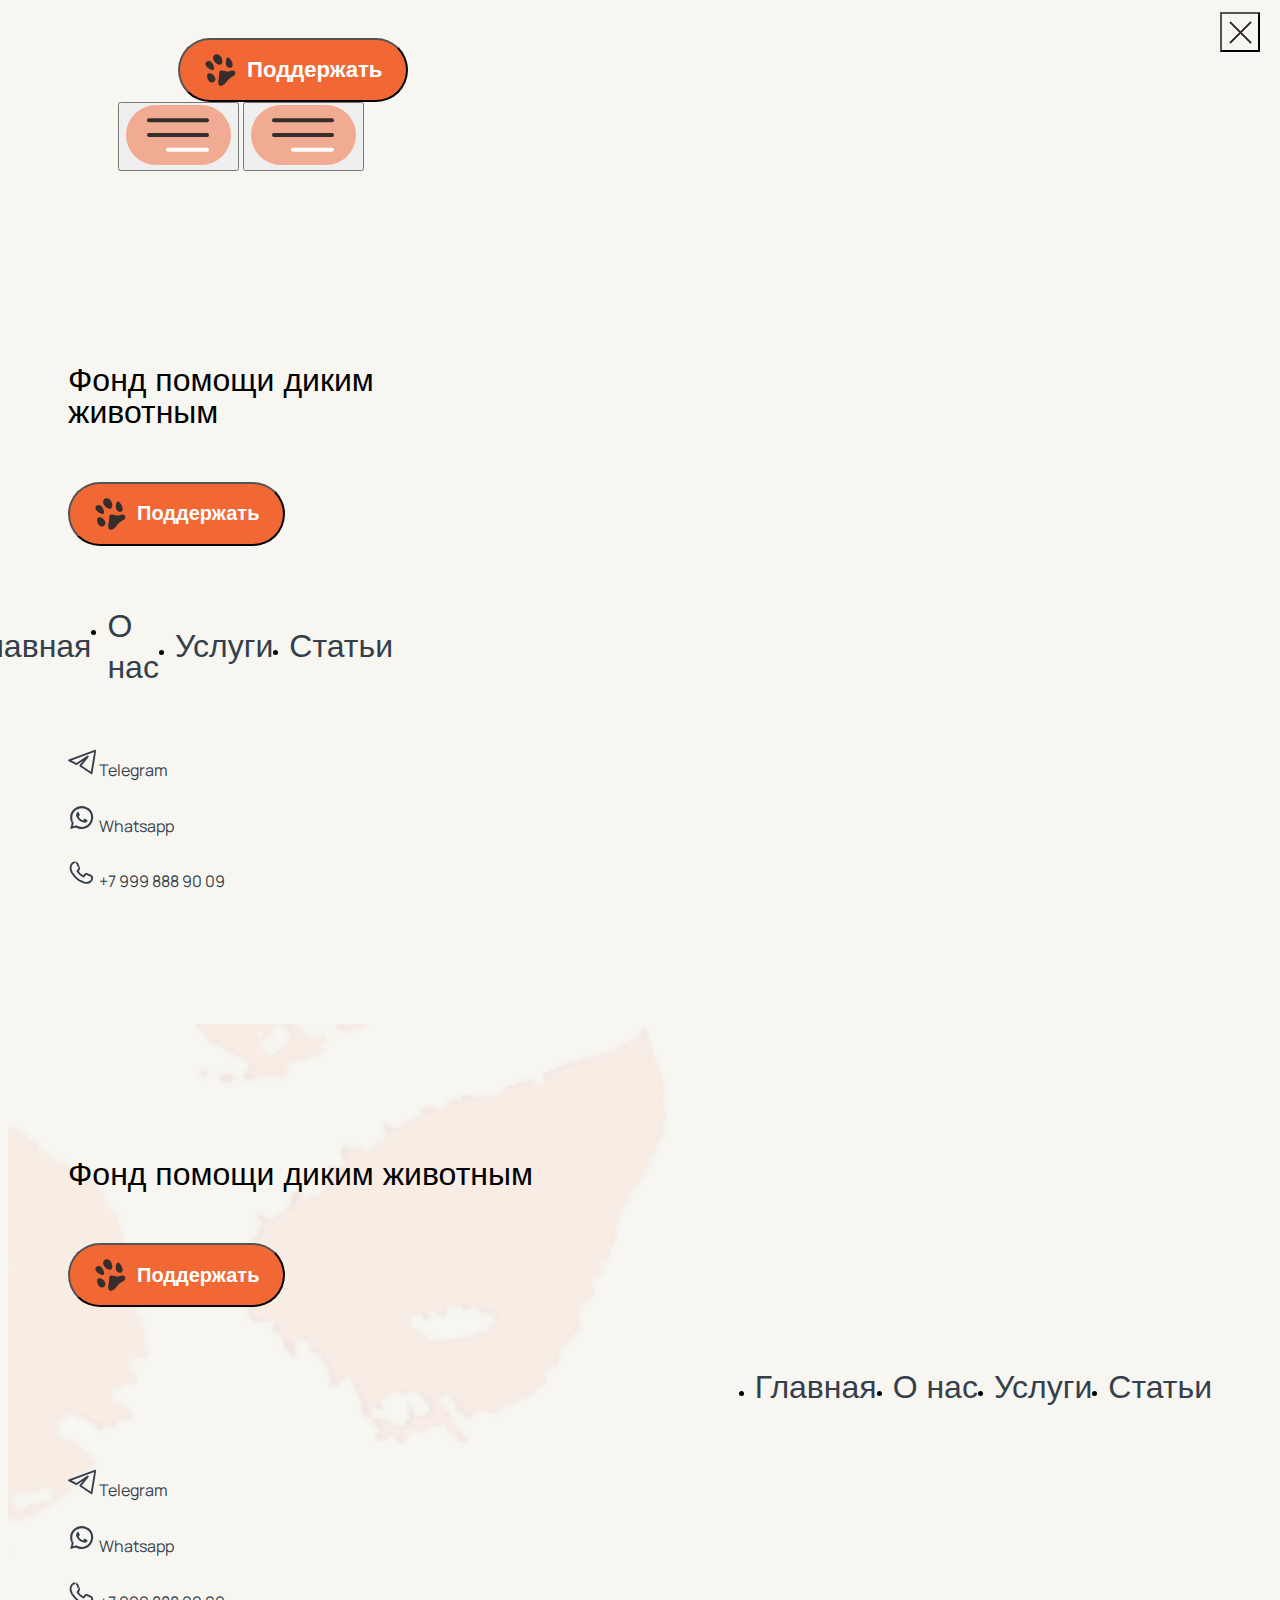
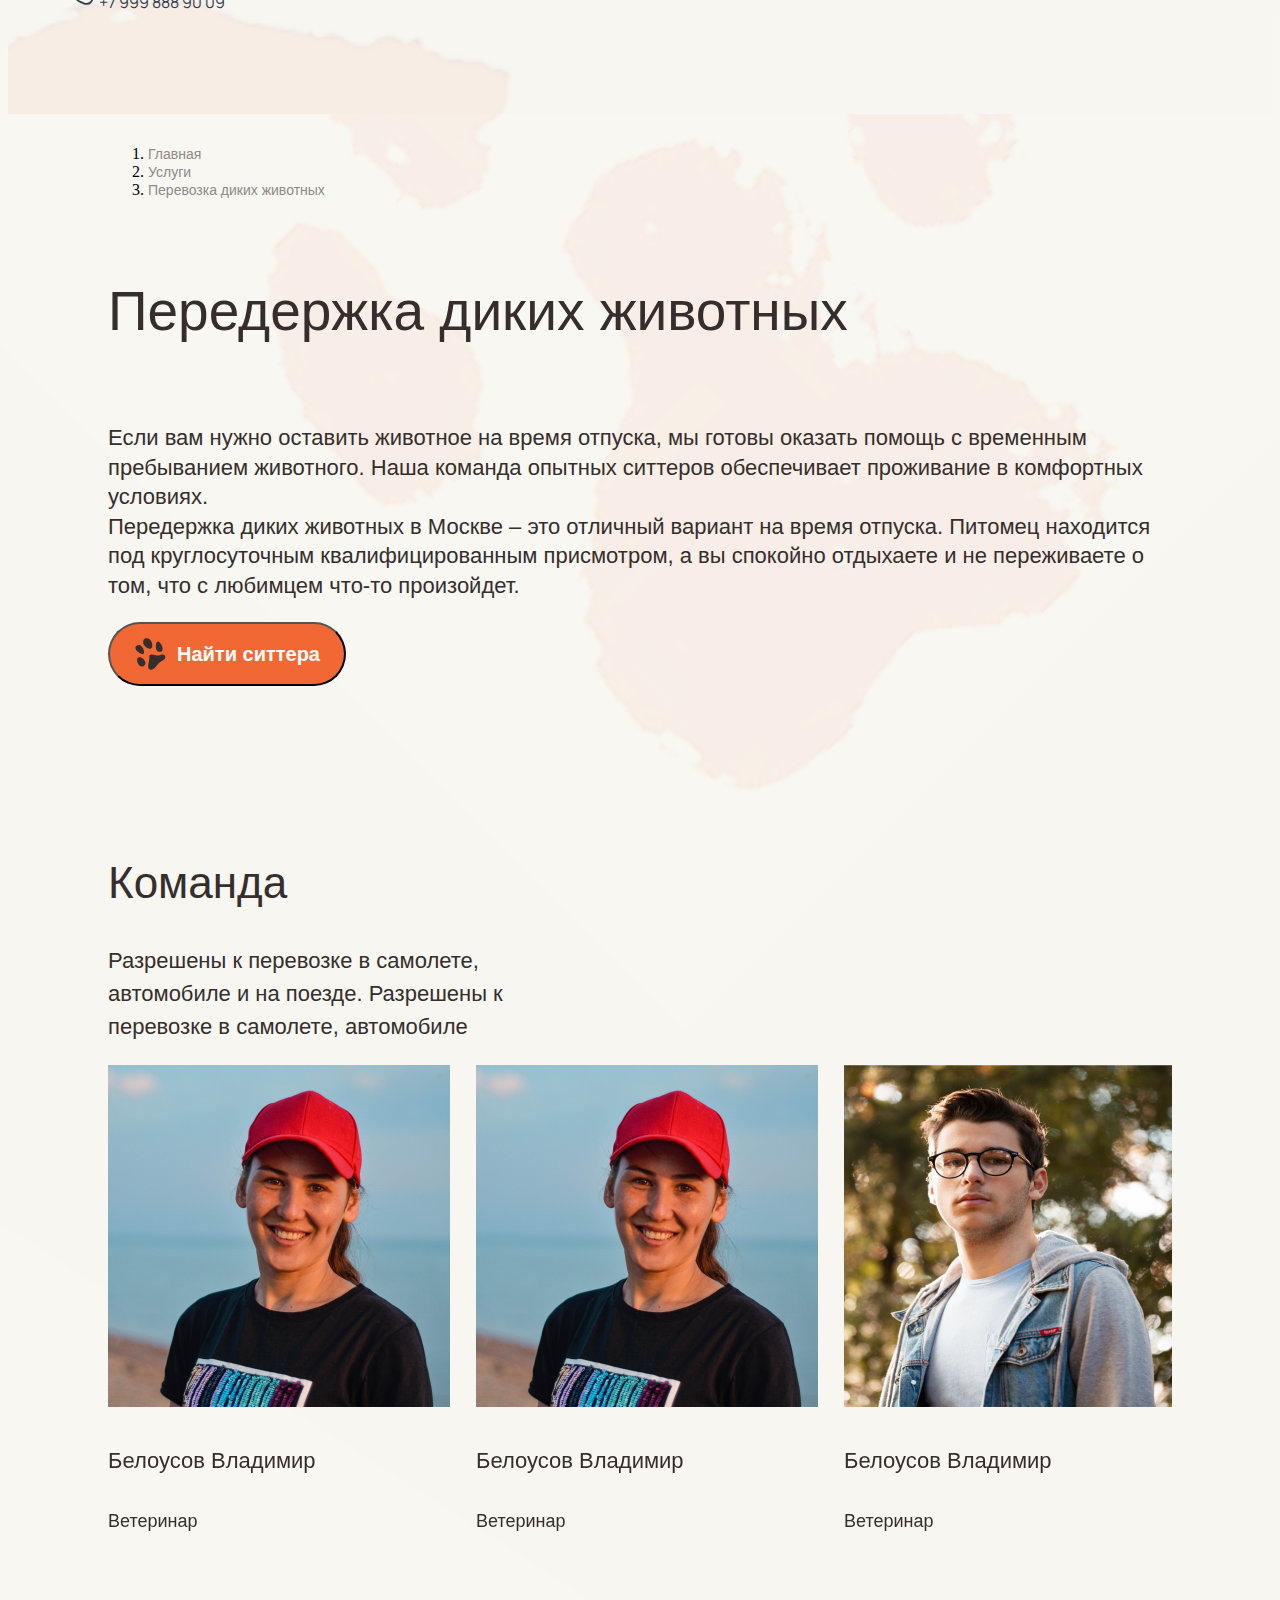
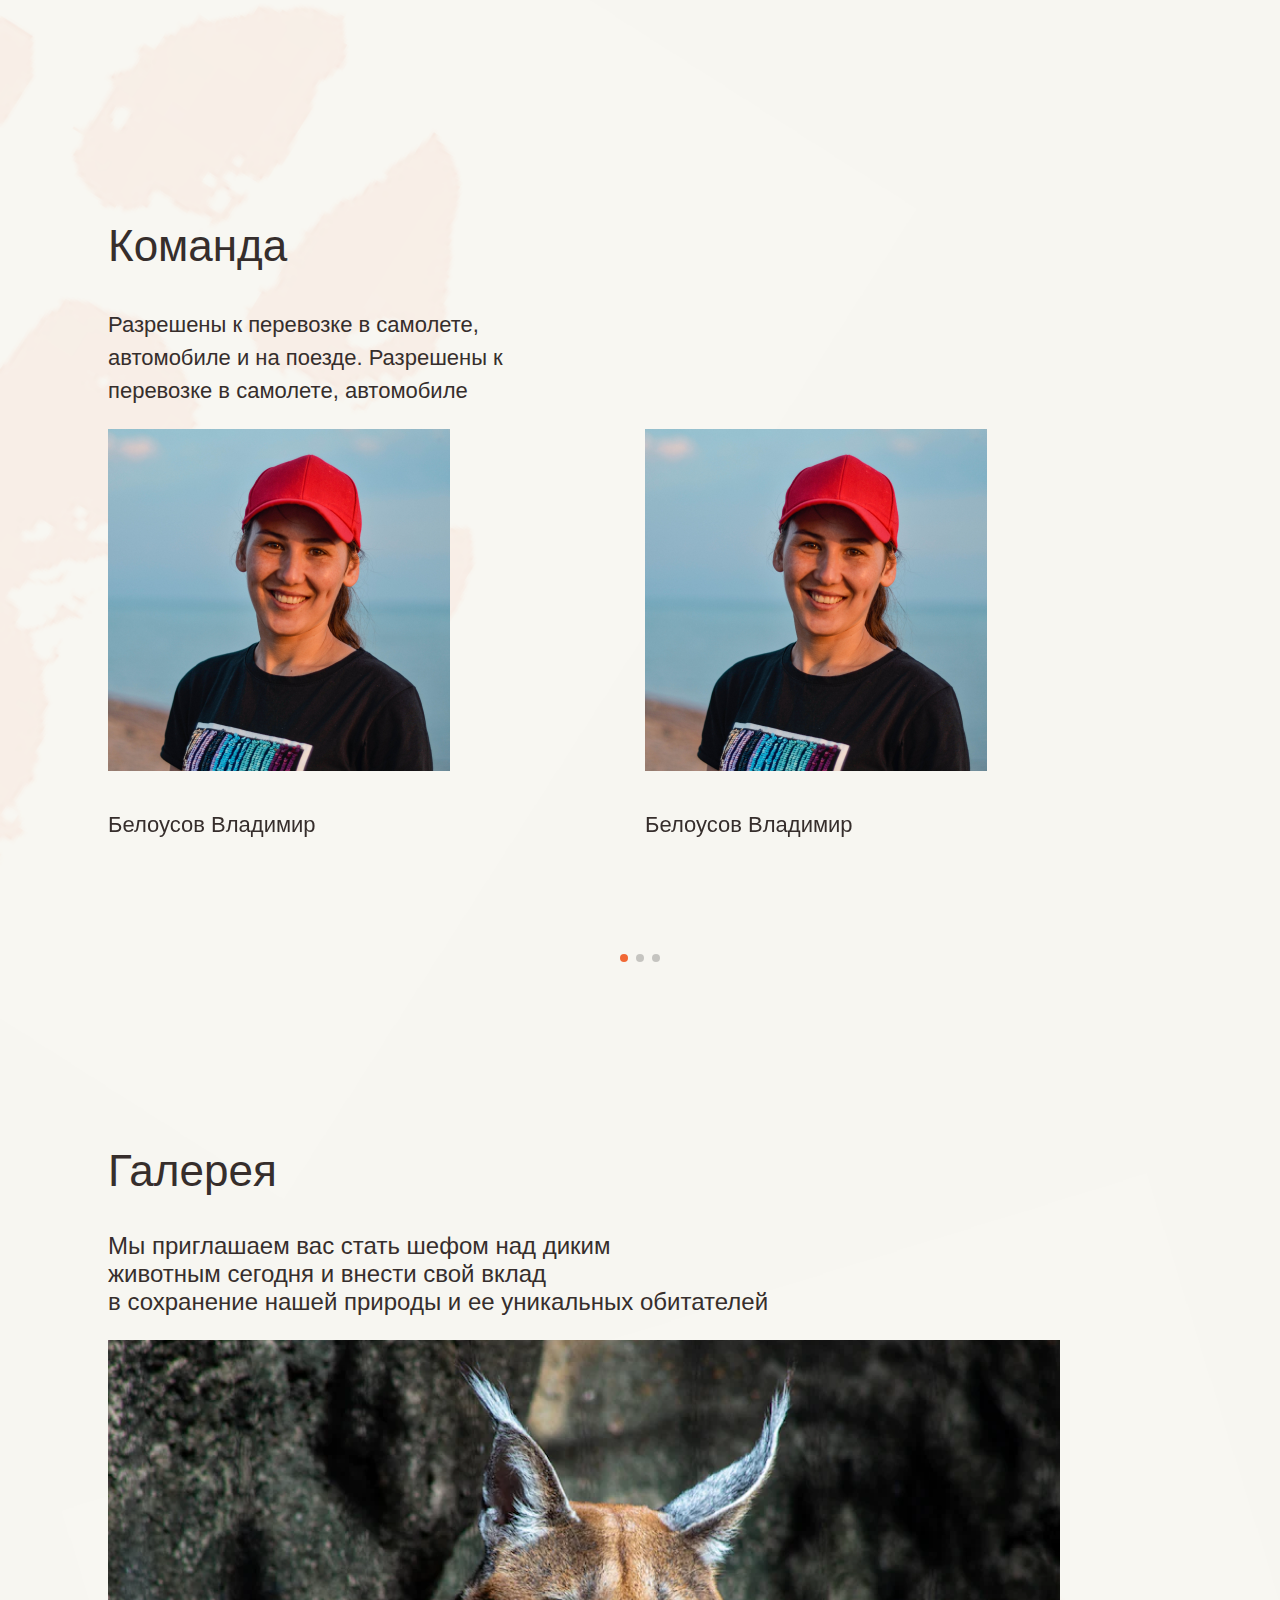
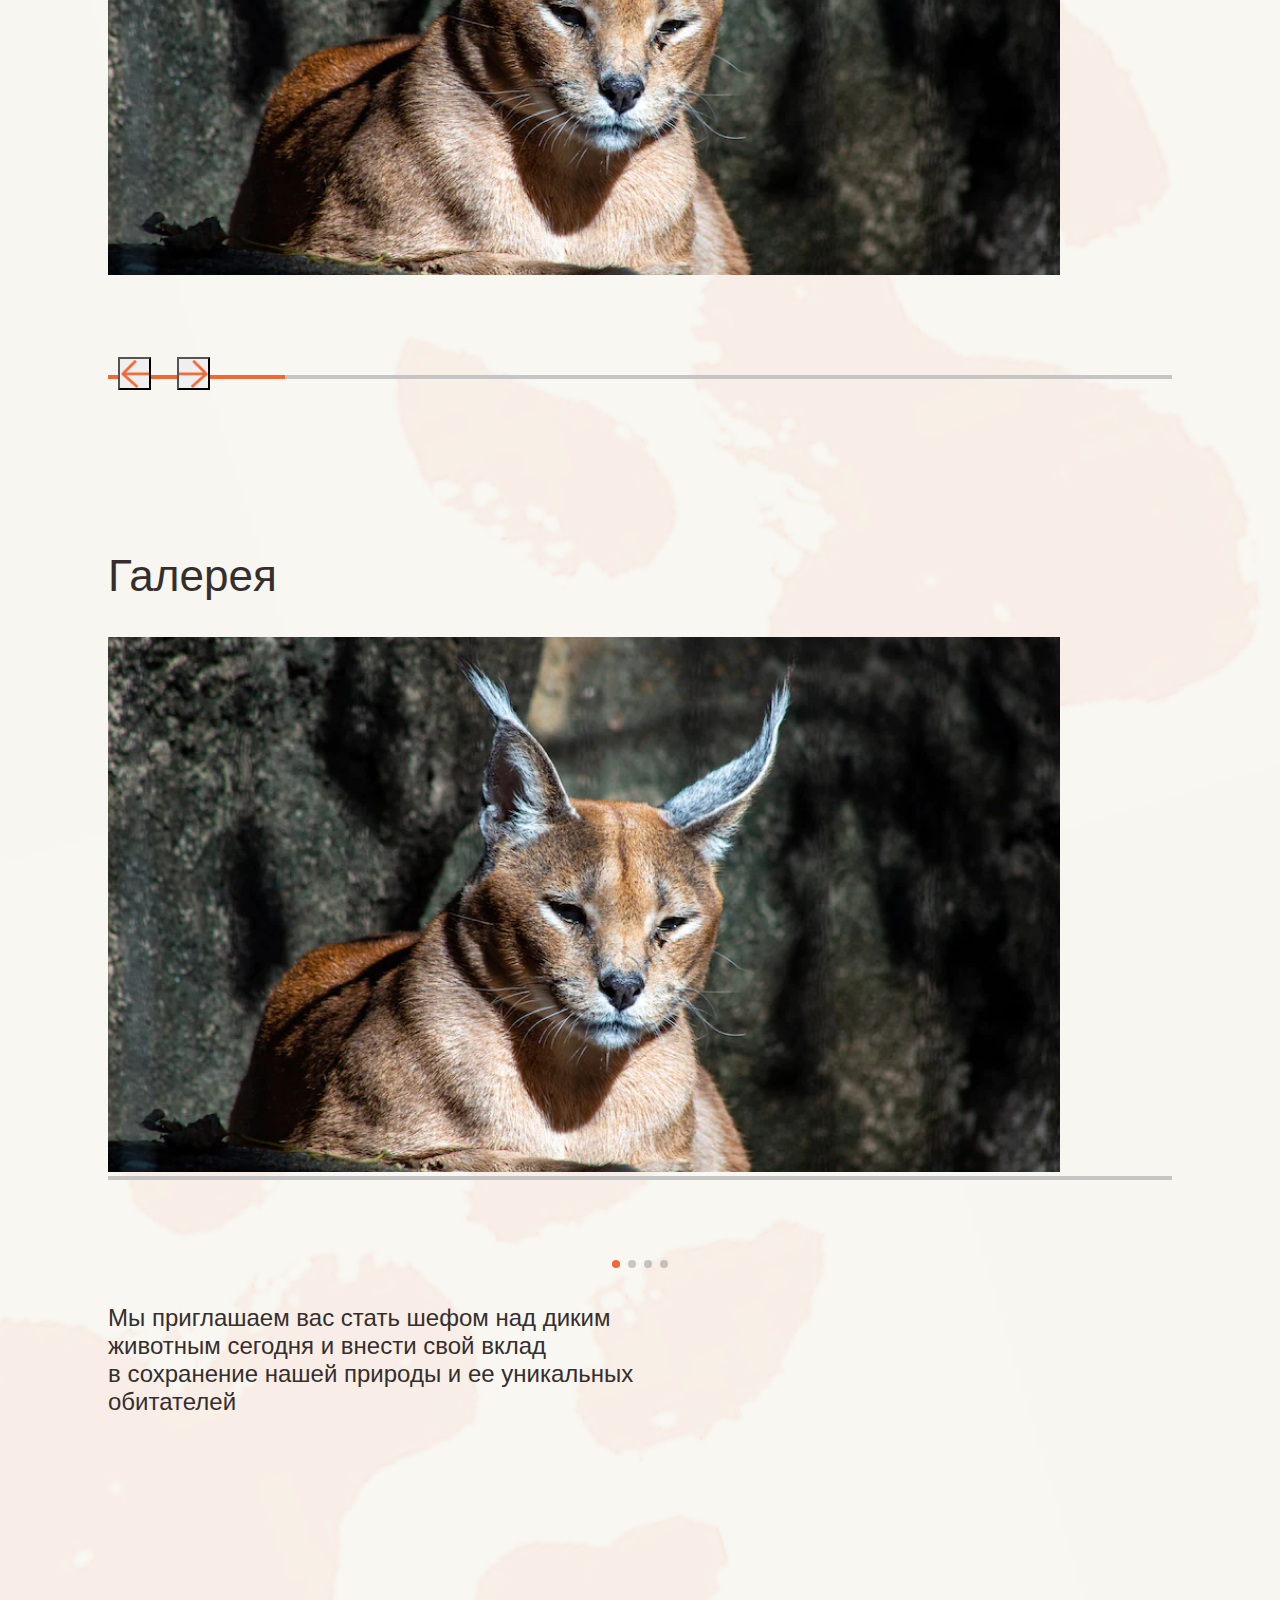
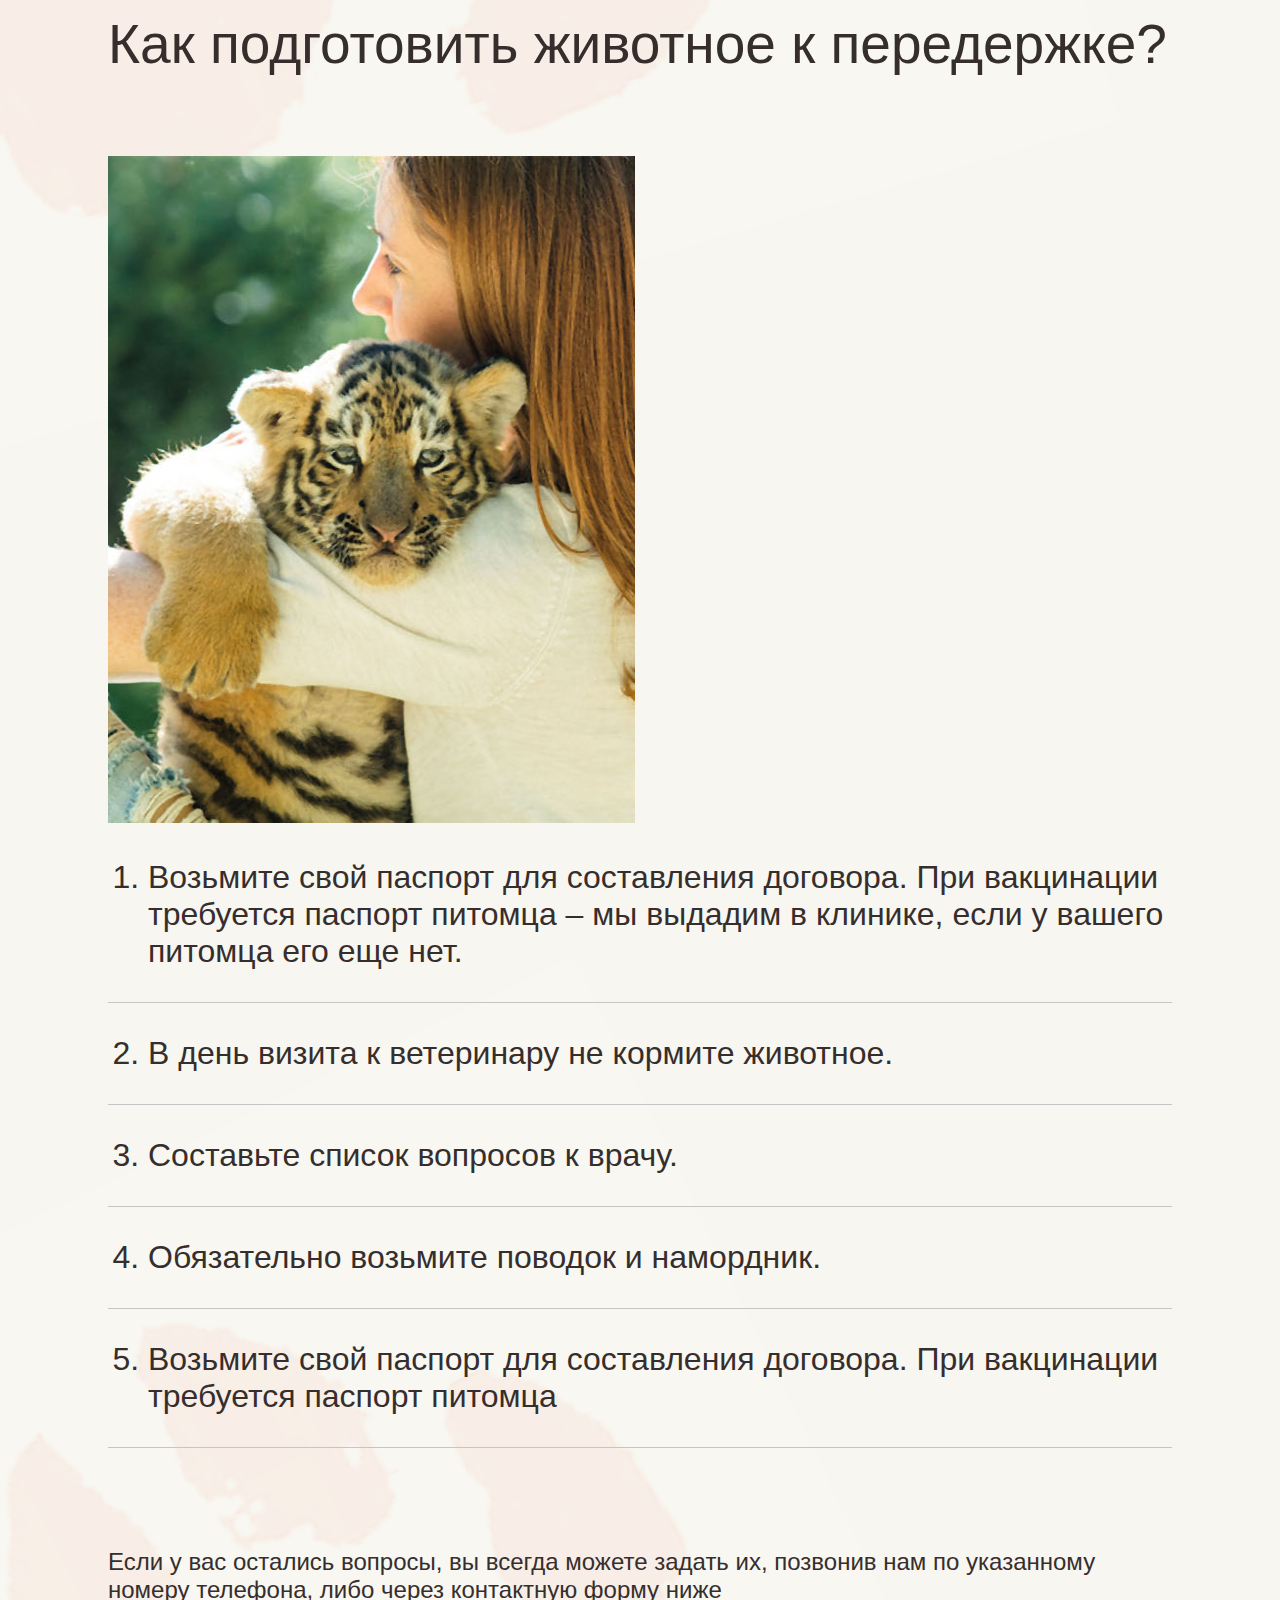
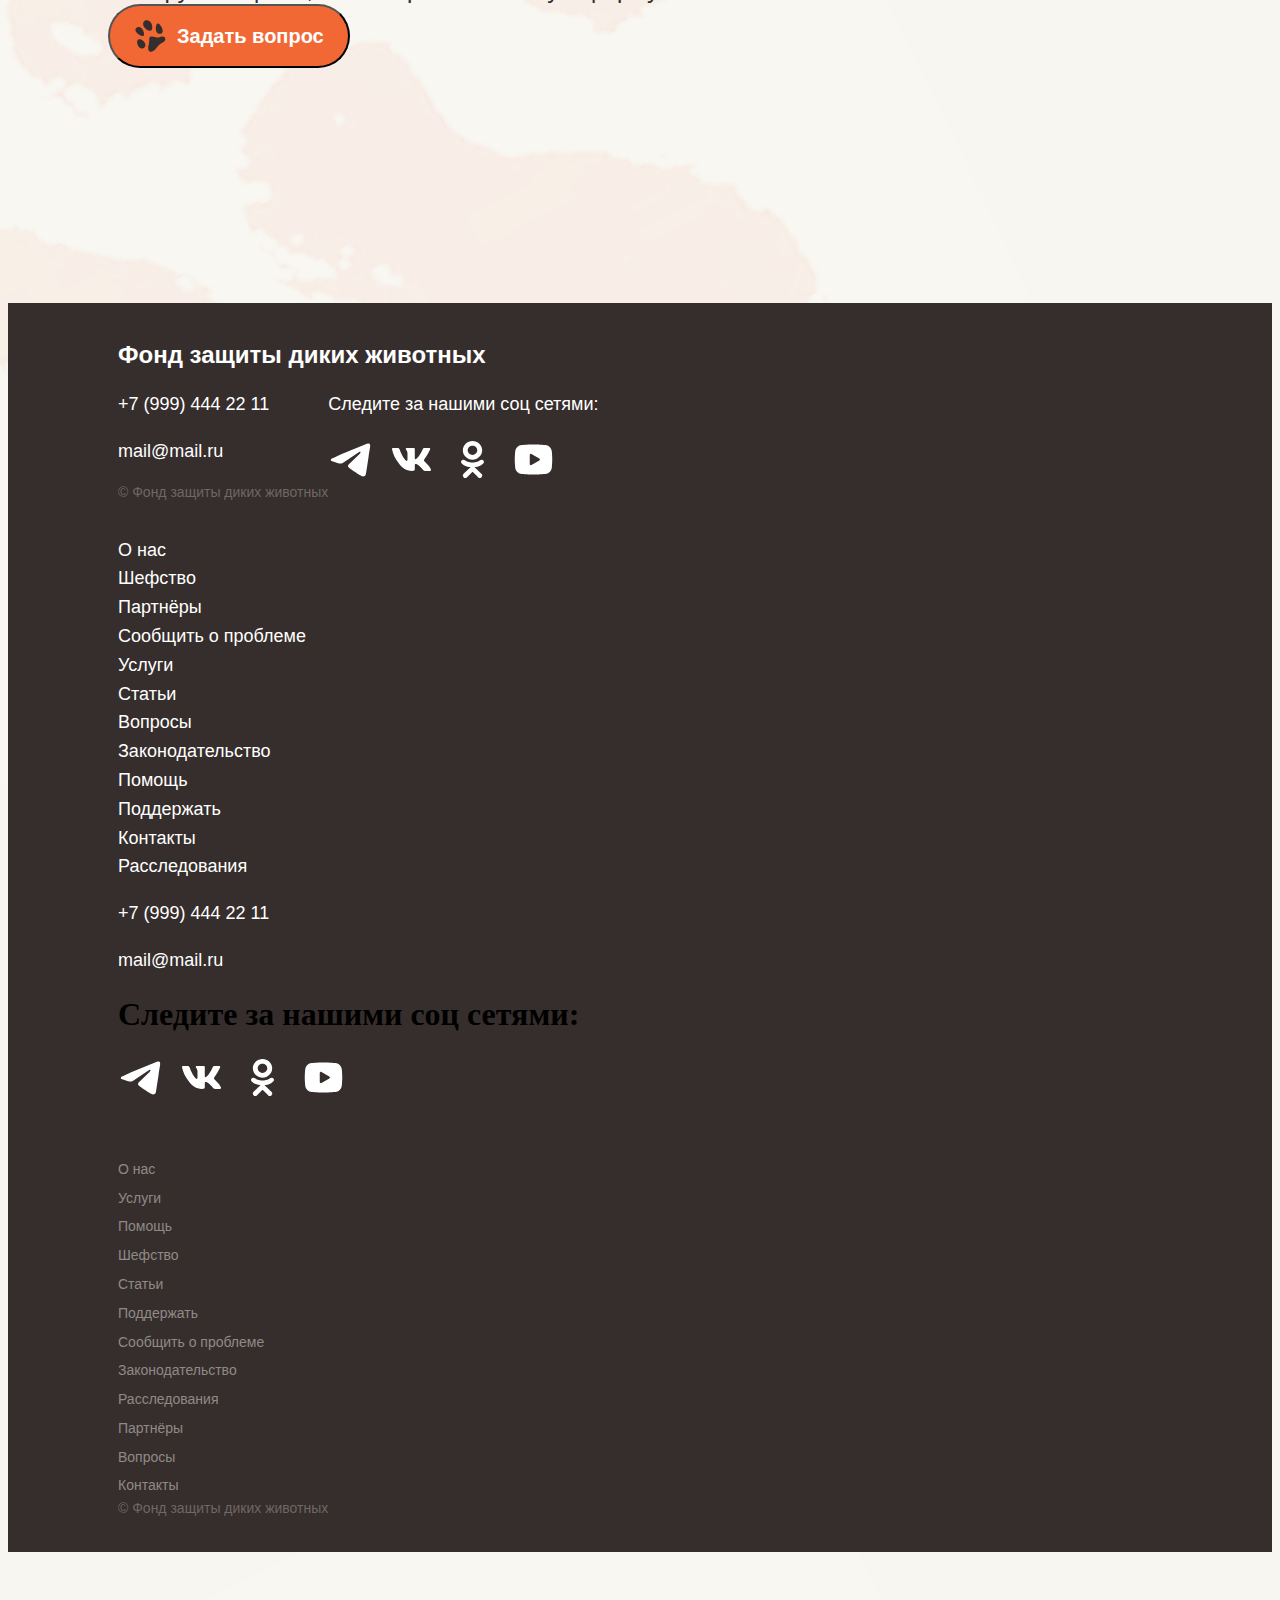
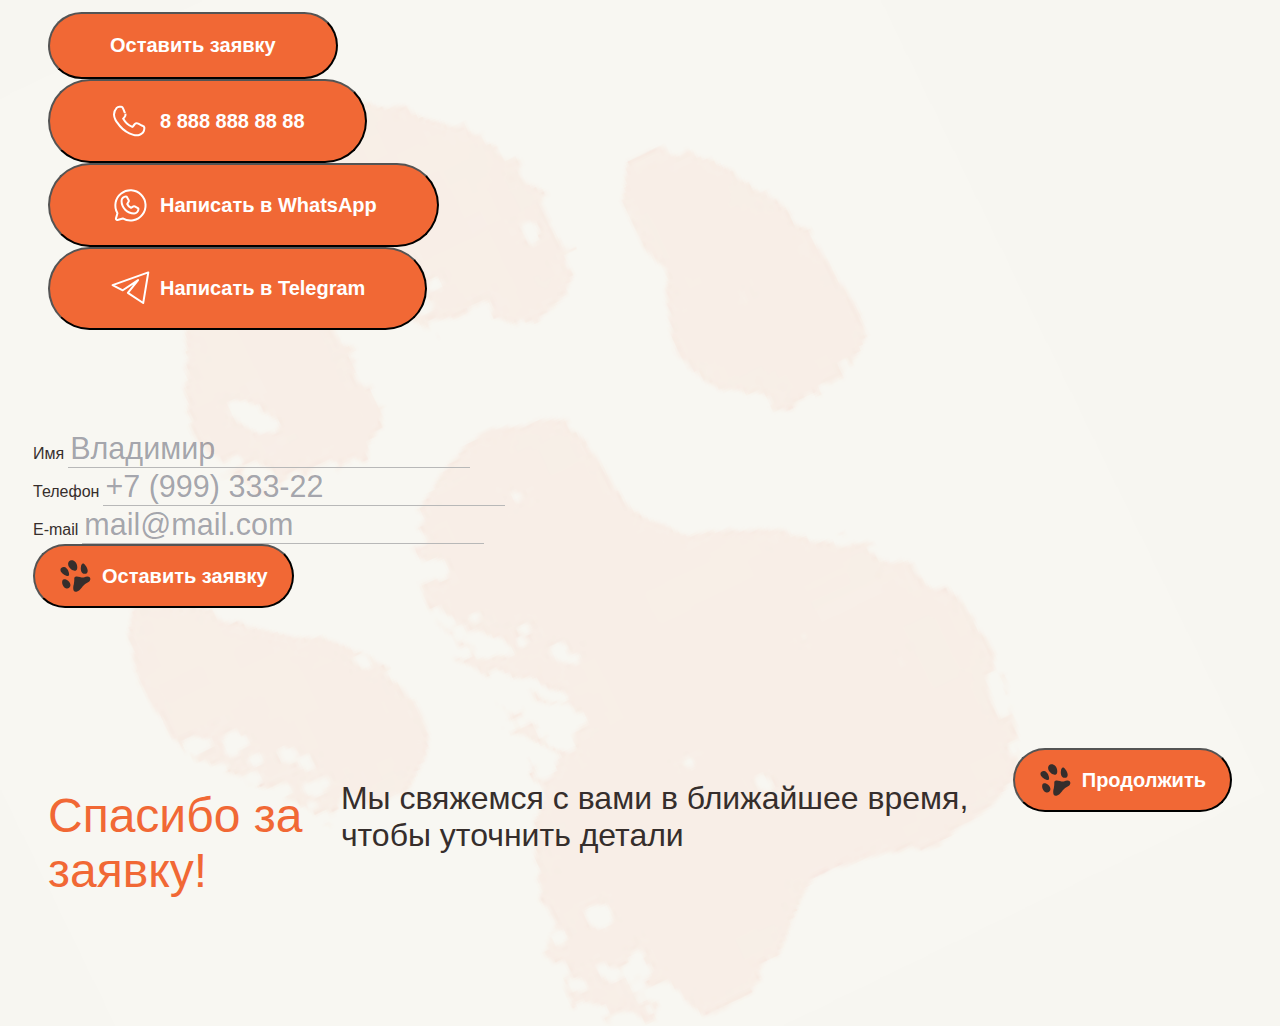
<file: perederzhka.html>
<!DOCTYPE html>
<html lang="en">
<head>
  <meta charset="UTF-8">
  <meta name="viewport" content="width=device-width, initial-scale=1.0, minimum-scale=1.0, maximum-scale=1.0">
  <link href="https://cdn.jsdelivr.net/npm/bootstrap@5.0.2/dist/css/bootstrap.min.css" rel="stylesheet" integrity="sha384-EVSTQN3/azprG1Anm3QDgpJLIm9Nao0Yz1ztcQTwFspd3yD65VohhpuuCOmLASjC" crossorigin="anonymous">
  <link rel="stylesheet" href="https://unpkg.com/swiper/swiper-bundle.min.css"/>
  <link rel="stylesheet" href="css/style.css" />
  <title>Передержка диких животных</title>
</head>
<body class="perederzhkapage" id="perederzhkaapage">

  <nav class="navbar navbar-expand-lg bg-transparent">
    <div class="container-fluid justify-content-end">
      <button class="btn nav-btn" data-bs-toggle="modal" data-bs-target="#thanksModal">
        <svg xmlns="http://www.w3.org/2000/svg" width="33" height="34" viewBox="0 0 33 34" fill="none">
          <g clip-path="url(#clip0_387_80)">
            <path d="M8.81998 21.4452C10.8421 23.2363 11.4669 24.9111 11.4443 26.2555C11.4108 28.2452 9.39503 29.8457 7.44563 29.4457C6.59698 29.2716 5.64871 28.7809 4.72834 27.6905C2.52113 25.0755 3.09039 21.8228 3.67933 21.0737C4.20565 20.3192 5.97063 19.3373 8.81998 21.4452Z" fill="#362E2C"/>
            <path d="M12.0634 10.2661C7.80421 6.49323 8.99035 3.14792 10.3966 2.02421C10.4272 1.99973 10.4556 1.97708 10.4869 1.95338C10.8623 1.66845 13.5581 -0.166353 16.6119 3.32345C18.7337 5.74816 18.4327 9.84628 17.778 10.6791C17.1929 11.5178 15.2309 12.6093 12.0634 10.2661Z" fill="#362E2C"/>
            <path d="M9.88738 13.6644C8.07598 7.44856 4.34972 7.64004 2.55412 8.64753C2.18431 8.90768 1.92766 9.21549 1.76058 9.552C0.349192 12.3945 3.86172 15.2979 6.76802 16.5727C7.59531 16.9355 8.25214 17.0871 8.76677 17.0964C10.267 17.1238 10.3072 15.105 9.88738 13.6644Z" fill="#362E2C"/>
            <path d="M22.0099 7.1417C20.9155 13.5229 24.3491 14.9831 26.4045 14.8639C26.8509 14.7921 27.2165 14.6278 27.5141 14.3985C30.028 12.4615 28.1422 8.31278 26.088 5.89374C25.5033 5.20516 24.9792 4.78121 24.5207 4.54734C23.184 3.86558 22.2636 5.66278 22.0099 7.1417Z" fill="#362E2C"/>
            <path d="M14.8075 25.2312C15.6611 20.7306 14.9973 19.2553 15.4992 18.5408C17.2511 15.7245 22.4689 19.2877 24.7168 18.437C32.4743 15.5012 32.2292 21.3428 29.9389 22.6944C23.5805 25.9099 23.1724 28.8713 20.082 31.4799C13.8034 35.6166 13.5399 29.0347 14.8075 25.2312Z" fill="#362E2C"/>
          </g>
          <defs>
            <clipPath id="clip0_387_80">
              <rect width="33" height="33" fill="white" transform="translate(0 0.5)"/>
            </clipPath>
          </defs>
        </svg>
        Поддержать
      </button>
      <button class="navbar-toggler d-flex mx-4 desktop" type="button" data-bs-toggle="offcanvas" data-bs-target="#offcanvasRight" aria-controls="offcanvasRight">
        <svg class="menu-icon" width="105" height="60" viewBox="0 0 105 60" fill="none" xmlns="http://www.w3.org/2000/svg">
          <rect width="105" height="60" rx="30" fill="#F16835" fill-opacity="0.5"/>
          <path d="M23 15.1945H81" stroke="#362E2C" stroke-width="4" stroke-linecap="round"/>
          <path d="M23 30H81" stroke="#362E2C" stroke-width="4" stroke-linecap="round"/>
          <path d="M42 44.8056L81 44.8056" stroke="white" stroke-width="4" stroke-linecap="round"/>
        </svg>
    </button>
    <button class="navbar-toggler d-none mx-4 mobile" type="button" data-bs-toggle="modal" data-bs-target="#fullScreenModal">
      <svg class="menu-icon" width="105" height="60" viewBox="0 0 105 60" fill="none" xmlns="http://www.w3.org/2000/svg">
        <rect width="105" height="60" rx="30" fill="#F16835" fill-opacity="0.5"/>
        <path d="M23 15.1945H81" stroke="#362E2C" stroke-width="4" stroke-linecap="round"/>
        <path d="M23 30H81" stroke="#362E2C" stroke-width="4" stroke-linecap="round"/>
        <path d="M42 44.8056L81 44.8056" stroke="white" stroke-width="4" stroke-linecap="round"/>
      </svg>
  </button>
    </div>
  </nav>

  <div class="offcanvas offcanvas-end" tabindex="-1" id="offcanvasRight" aria-labelledby="offcanvasRightLabel">
    <div class="offcanvas-content">
      <button type="button" class="btn-close" data-bs-dismiss="offcanvas" aria-label="Close"></button>
      <h5 class="modal-title" id="fullScreenModalLabel">Фонд помощи диким животным</h5>           
      <div class="mt-4">
        <button class="btn cst-btn mt-lg-5 mt-md-3" data-bs-toggle="modal" data-bs-target="#contactModal">
          <svg xmlns="http://www.w3.org/2000/svg" width="33" height="34" viewBox="0 0 33 34" fill="none">
            <g clip-path="url(#clip0_387_80)">
              <path d="M8.81998 21.4452C10.8421 23.2363 11.4669 24.9111 11.4443 26.2555C11.4108 28.2452 9.39503 29.8457 7.44563 29.4457C6.59698 29.2716 5.64871 28.7809 4.72834 27.6905C2.52113 25.0755 3.09039 21.8228 3.67933 21.0737C4.20565 20.3192 5.97063 19.3373 8.81998 21.4452Z" fill="#362E2C"/>
              <path d="M12.0634 10.2661C7.80421 6.49323 8.99035 3.14792 10.3966 2.02421C10.4272 1.99973 10.4556 1.97708 10.4869 1.95338C10.8623 1.66845 13.5581 -0.166353 16.6119 3.32345C18.7337 5.74816 18.4327 9.84628 17.778 10.6791C17.1929 11.5178 15.2309 12.6093 12.0634 10.2661Z" fill="#362E2C"/>
              <path d="M9.88738 13.6644C8.07598 7.44856 4.34972 7.64004 2.55412 8.64753C2.18431 8.90768 1.92766 9.21549 1.76058 9.552C0.349192 12.3945 3.86172 15.2979 6.76802 16.5727C7.59531 16.9355 8.25214 17.0871 8.76677 17.0964C10.267 17.1238 10.3072 15.105 9.88738 13.6644Z" fill="#362E2C"/>
              <path d="M22.0099 7.1417C20.9155 13.5229 24.3491 14.9831 26.4045 14.8639C26.8509 14.7921 27.2165 14.6278 27.5141 14.3985C30.028 12.4615 28.1422 8.31278 26.088 5.89374C25.5033 5.20516 24.9792 4.78121 24.5207 4.54734C23.184 3.86558 22.2636 5.66278 22.0099 7.1417Z" fill="#362E2C"/>
              <path d="M14.8075 25.2312C15.6611 20.7306 14.9973 19.2553 15.4992 18.5408C17.2511 15.7245 22.4689 19.2877 24.7168 18.437C32.4743 15.5012 32.2292 21.3428 29.9389 22.6944C23.5805 25.9099 23.1724 28.8713 20.082 31.4799C13.8034 35.6166 13.5399 29.0347 14.8075 25.2312Z" fill="#362E2C"/>
            </g>
            <defs>
              <clipPath id="clip0_387_80">
                <rect width="33" height="33" fill="white" transform="translate(0 0.5)"/>
              </clipPath>
            </defs>
          </svg>
          Поддержать
        </button>
        <ul class="navbar-nav menu d-flex align-items-start">
          <li class="nav-item">
              <a class="nav-link" href="index.html">Главная</a>
          </li>
          <li class="nav-item">
              <a class="nav-link" href="aboutus.html">О нас</a>
          </li>
          <li class="nav-item">
              <a class="nav-link" href="services.html">Услуги</a>
          </li>
          <li class="nav-item">
              <a class="nav-link" href="articles.html">Статьи</a>
          </li>
      </ul>

      <div class="menu-contacts">
        <div class="menu-contact-item d-flex flex-row align-items-center">
          <svg xmlns="http://www.w3.org/2000/svg" width="28" height="28" viewBox="0 0 28 28" fill="none">
            <g clip-path="url(#clip0_334_753)">
            <path d="M27.3204 2.67847L1.07031 12.3212L8.57034 16.0711L19.8204 8.57123L12.3203 17.6782L23.5704 25.1781L27.3204 2.67847Z" stroke="#353F4B" stroke-width="1.86877" stroke-linejoin="round"/>
            </g>
            <defs>
            <clipPath id="clip0_334_753">
            <rect width="27.8572" height="27.8567" fill="white"/>
            </clipPath>
            </defs>
          </svg>
          Telegram
        </div>
        <div class="menu-contact-item d-flex flex-row align-items-center">
          <svg xmlns="http://www.w3.org/2000/svg" width="28" height="29" viewBox="0 0 28 29" fill="none">
            <path d="M21.9641 6.21354C20.9028 5.14692 19.6072 4.64616 18.2141 4.07072C16.8209 3.49528 15.4368 2.99408 13.9283 2.99931C7.60796 2.99931 2.14258 7.9605 2.14258 14.2491C2.14258 16.2647 2.75421 18.4143 3.74973 20.1419L2.14258 26.0347L8.03545 24.4275C9.71394 25.3374 12.0067 26.0347 13.9283 26.0347C20.2487 26.0347 25.1784 20.5378 25.1784 14.2491C25.1784 11.197 24.1287 8.36734 21.9641 6.21354ZM13.9283 23.8918C12.2151 23.8918 10.577 23.6843 9.10688 22.8204L8.57117 22.2847L4.82116 23.3561L5.89259 19.6062H5.35687C4.40505 18.0939 4.28676 16.0335 4.28544 14.2491C4.28544 9.02012 8.67293 5.14213 13.9283 5.14213C16.475 5.14213 18.5627 6.02391 20.3569 7.82066C21.2453 8.70057 22.0209 9.88225 22.4998 11.0349C22.9787 12.1875 23.0402 13.0019 23.0355 14.2491C23.0586 19.4781 19.1837 23.8918 13.9283 23.8918ZM18.7498 16.9277C18.4604 16.7895 17.3973 15.9599 17.1426 15.8563C16.8764 15.7641 16.268 15.5798 16.0712 15.8563C15.8744 16.1442 15.6975 16.7434 15.5355 16.9277C15.3734 17.1235 15.2892 17.6131 14.9998 17.4634C14.7104 17.3252 13.4093 16.8237 12.3212 15.8563C11.4646 15.0961 10.8877 14.0014 10.714 13.7134C10.552 13.4255 11.0993 13.3275 11.2497 13.1777C11.3771 13.051 11.1108 12.8033 11.2497 12.642C11.3887 12.4808 11.6929 12.2906 11.7855 12.1063C11.8781 11.9105 11.8549 11.7088 11.7855 11.5706C11.716 11.4324 10.9455 10.0037 10.714 9.42778C10.4825 8.87493 10.352 8.90359 10.1783 8.89207H9.6426C9.44581 8.89207 9.37313 9.13984 9.10688 9.42778C8.85222 9.71572 8.03545 10.7012 8.03545 12.1063C8.03545 13.5115 8.96798 14.6006 9.10688 14.7848C9.24579 14.9806 11.0575 17.8381 13.9283 19.0705C14.6113 19.3699 15.1187 19.4795 15.5355 19.6062C16.2184 19.825 16.6449 19.6753 17.1426 19.6062C17.6983 19.5256 19.054 19.2028 19.2855 18.5348C19.5286 17.8668 19.3665 17.0544 19.2855 16.9277C19.2045 16.801 19.0392 17.0659 18.7498 16.9277Z" fill="#353F4B"/>
          </svg>
          Whatsapp
        </div>
        <div class="menu-contact-item d-flex flex-row align-items-center">
          <svg xmlns="http://www.w3.org/2000/svg" width="28" height="29" viewBox="0 0 28 29" fill="none">
            <path d="M19.2621 16.0969L19.2382 16.087L19.2137 16.0784C19.2067 16.0759 19.1993 16.0733 19.1917 16.0706C18.9922 16 18.6088 15.8643 18.1956 15.9108C17.663 15.9708 17.2825 16.2865 17.0138 16.6709L17.0086 16.6784L17.0036 16.6859C16.7348 17.0864 15.9838 18.0029 15.6385 18.4109L15.6275 18.4055C15.5413 18.3636 15.4346 18.3169 15.3095 18.2621C14.6277 17.9636 13.3986 17.4254 11.9487 16.1125L11.948 16.1119C10.7195 15.0016 9.85985 13.6435 9.50532 13.0536C9.68391 12.8712 9.9101 12.5943 10.0898 12.3744C10.1593 12.2893 10.2219 12.2127 10.2721 12.1534C10.5666 11.8052 10.7148 11.502 10.8494 11.2267C10.863 11.1989 10.8764 11.1715 10.8898 11.1443L10.8948 11.1341L10.8995 11.1239C11.2277 10.4173 11.0336 9.81432 10.8506 9.44344C10.8509 9.4442 10.8511 9.44459 10.8511 9.44459C10.8512 9.44458 10.8467 9.43506 10.8359 9.41067C10.8244 9.38473 10.8094 9.35009 10.7909 9.30659C10.7538 9.21979 10.7057 9.10498 10.649 8.96811C10.5356 8.69478 10.3907 8.3407 10.2367 7.96164C9.92853 7.20325 9.58665 6.35199 9.39214 5.85925L9.39223 5.85921L9.38708 5.8467C9.14787 5.26496 8.82313 4.81058 8.3354 4.5731C7.92299 4.37229 7.38801 4.3963 7.46887 4.40176L7.43668 4.39959H7.40441H6.46313C5.9031 4.39959 5.12013 4.6029 4.46081 5.32908L4.45371 5.33689L4.44679 5.34486C4.41551 5.38088 4.37839 5.42207 4.33645 5.46858C3.81011 6.05247 2.52605 7.4769 2.52605 10.0852C2.52605 11.51 3.03327 12.8573 3.52954 13.8472C4.02102 14.8275 4.5421 15.5355 4.68493 15.7284C4.69392 15.7416 4.70647 15.7603 4.7225 15.7841C5.17745 16.4611 8.44505 21.3232 13.3714 23.4786C14.5705 24.0138 15.5086 24.3241 16.2335 24.5486C17.5855 24.9881 18.8076 24.9112 19.7161 24.7828L19.722 24.7819C20.376 24.6853 21.2278 24.3136 21.9475 23.8448C22.6433 23.3916 23.4548 22.6938 23.7599 21.8066C23.9919 21.1556 24.1122 20.5447 24.1533 20.0473C24.1739 19.799 24.176 19.5634 24.1569 19.3553C24.142 19.1934 24.1037 18.8959 23.9415 18.6377C23.7394 18.3159 23.4537 18.1399 23.2571 18.0338C23.1449 17.9733 22.9865 17.899 22.8392 17.8299C22.7633 17.7943 22.6904 17.7601 22.6282 17.7299C22.5252 17.6798 22.3157 17.5764 22.0487 17.4445C21.1564 17.0039 19.621 16.2457 19.2621 16.0969Z" stroke="#353F4B" stroke-width="1.91274"/>
          </svg>
          +7 999 888 90 09
        </div>
      </div>
      </div>
    </div>
  </div>

  <div class="modal fade" id="fullScreenModal" tabindex="-1" aria-labelledby="fullScreenModalLabel" aria-hidden="true">
    <div class="modal-dialog modal-fullscreen">
      <div class="modal-content">
        <button type="button" class="btn-close" data-bs-dismiss="modal" aria-label="Close"></button>
        <h5 class="modal-title" id="fullScreenModalLabel">Фонд помощи диким животным</h5>           
        <div class="mt-4">
          <button class="btn cst-btn mt-lg-5 mt-md-3" data-bs-toggle="modal" data-bs-target="#contactModal">
            <svg xmlns="http://www.w3.org/2000/svg" width="33" height="34" viewBox="0 0 33 34" fill="none">
              <g clip-path="url(#clip0_387_80)">
                <path d="M8.81998 21.4452C10.8421 23.2363 11.4669 24.9111 11.4443 26.2555C11.4108 28.2452 9.39503 29.8457 7.44563 29.4457C6.59698 29.2716 5.64871 28.7809 4.72834 27.6905C2.52113 25.0755 3.09039 21.8228 3.67933 21.0737C4.20565 20.3192 5.97063 19.3373 8.81998 21.4452Z" fill="#362E2C"/>
                <path d="M12.0634 10.2661C7.80421 6.49323 8.99035 3.14792 10.3966 2.02421C10.4272 1.99973 10.4556 1.97708 10.4869 1.95338C10.8623 1.66845 13.5581 -0.166353 16.6119 3.32345C18.7337 5.74816 18.4327 9.84628 17.778 10.6791C17.1929 11.5178 15.2309 12.6093 12.0634 10.2661Z" fill="#362E2C"/>
                <path d="M9.88738 13.6644C8.07598 7.44856 4.34972 7.64004 2.55412 8.64753C2.18431 8.90768 1.92766 9.21549 1.76058 9.552C0.349192 12.3945 3.86172 15.2979 6.76802 16.5727C7.59531 16.9355 8.25214 17.0871 8.76677 17.0964C10.267 17.1238 10.3072 15.105 9.88738 13.6644Z" fill="#362E2C"/>
                <path d="M22.0099 7.1417C20.9155 13.5229 24.3491 14.9831 26.4045 14.8639C26.8509 14.7921 27.2165 14.6278 27.5141 14.3985C30.028 12.4615 28.1422 8.31278 26.088 5.89374C25.5033 5.20516 24.9792 4.78121 24.5207 4.54734C23.184 3.86558 22.2636 5.66278 22.0099 7.1417Z" fill="#362E2C"/>
                <path d="M14.8075 25.2312C15.6611 20.7306 14.9973 19.2553 15.4992 18.5408C17.2511 15.7245 22.4689 19.2877 24.7168 18.437C32.4743 15.5012 32.2292 21.3428 29.9389 22.6944C23.5805 25.9099 23.1724 28.8713 20.082 31.4799C13.8034 35.6166 13.5399 29.0347 14.8075 25.2312Z" fill="#362E2C"/>
              </g>
              <defs>
                <clipPath id="clip0_387_80">
                  <rect width="33" height="33" fill="white" transform="translate(0 0.5)"/>
                </clipPath>
              </defs>
            </svg>
            Поддержать
          </button>
          <ul class="navbar-nav menu d-flex align-items-start">
            <li class="nav-item">
                <a class="nav-link" href="index.html">Главная</a>
            </li>
            <li class="nav-item">
                <a class="nav-link" href="aboutus.html">О нас</a>
            </li>
            <li class="nav-item">
                <a class="nav-link" href="services.html">Услуги</a>
            </li>
            <li class="nav-item">
                <a class="nav-link" href="articles.html">Статьи</a>
            </li>
        </ul>

        <div class="menu-contacts">
          <div class="menu-contact-item d-flex flex-row align-items-center">
            <svg xmlns="http://www.w3.org/2000/svg" width="28" height="28" viewBox="0 0 28 28" fill="none">
              <g clip-path="url(#clip0_334_753)">
              <path d="M27.3204 2.67847L1.07031 12.3212L8.57034 16.0711L19.8204 8.57123L12.3203 17.6782L23.5704 25.1781L27.3204 2.67847Z" stroke="#353F4B" stroke-width="1.86877" stroke-linejoin="round"/>
              </g>
              <defs>
              <clipPath id="clip0_334_753">
              <rect width="27.8572" height="27.8567" fill="white"/>
              </clipPath>
              </defs>
            </svg>
            Telegram
          </div>
          <div class="menu-contact-item d-flex flex-row align-items-center">
            <svg xmlns="http://www.w3.org/2000/svg" width="28" height="29" viewBox="0 0 28 29" fill="none">
              <path d="M21.9641 6.21354C20.9028 5.14692 19.6072 4.64616 18.2141 4.07072C16.8209 3.49528 15.4368 2.99408 13.9283 2.99931C7.60796 2.99931 2.14258 7.9605 2.14258 14.2491C2.14258 16.2647 2.75421 18.4143 3.74973 20.1419L2.14258 26.0347L8.03545 24.4275C9.71394 25.3374 12.0067 26.0347 13.9283 26.0347C20.2487 26.0347 25.1784 20.5378 25.1784 14.2491C25.1784 11.197 24.1287 8.36734 21.9641 6.21354ZM13.9283 23.8918C12.2151 23.8918 10.577 23.6843 9.10688 22.8204L8.57117 22.2847L4.82116 23.3561L5.89259 19.6062H5.35687C4.40505 18.0939 4.28676 16.0335 4.28544 14.2491C4.28544 9.02012 8.67293 5.14213 13.9283 5.14213C16.475 5.14213 18.5627 6.02391 20.3569 7.82066C21.2453 8.70057 22.0209 9.88225 22.4998 11.0349C22.9787 12.1875 23.0402 13.0019 23.0355 14.2491C23.0586 19.4781 19.1837 23.8918 13.9283 23.8918ZM18.7498 16.9277C18.4604 16.7895 17.3973 15.9599 17.1426 15.8563C16.8764 15.7641 16.268 15.5798 16.0712 15.8563C15.8744 16.1442 15.6975 16.7434 15.5355 16.9277C15.3734 17.1235 15.2892 17.6131 14.9998 17.4634C14.7104 17.3252 13.4093 16.8237 12.3212 15.8563C11.4646 15.0961 10.8877 14.0014 10.714 13.7134C10.552 13.4255 11.0993 13.3275 11.2497 13.1777C11.3771 13.051 11.1108 12.8033 11.2497 12.642C11.3887 12.4808 11.6929 12.2906 11.7855 12.1063C11.8781 11.9105 11.8549 11.7088 11.7855 11.5706C11.716 11.4324 10.9455 10.0037 10.714 9.42778C10.4825 8.87493 10.352 8.90359 10.1783 8.89207H9.6426C9.44581 8.89207 9.37313 9.13984 9.10688 9.42778C8.85222 9.71572 8.03545 10.7012 8.03545 12.1063C8.03545 13.5115 8.96798 14.6006 9.10688 14.7848C9.24579 14.9806 11.0575 17.8381 13.9283 19.0705C14.6113 19.3699 15.1187 19.4795 15.5355 19.6062C16.2184 19.825 16.6449 19.6753 17.1426 19.6062C17.6983 19.5256 19.054 19.2028 19.2855 18.5348C19.5286 17.8668 19.3665 17.0544 19.2855 16.9277C19.2045 16.801 19.0392 17.0659 18.7498 16.9277Z" fill="#353F4B"/>
            </svg>
            Whatsapp
          </div>
          <div class="menu-contact-item d-flex flex-row align-items-center">
            <svg xmlns="http://www.w3.org/2000/svg" width="28" height="29" viewBox="0 0 28 29" fill="none">
              <path d="M19.2621 16.0969L19.2382 16.087L19.2137 16.0784C19.2067 16.0759 19.1993 16.0733 19.1917 16.0706C18.9922 16 18.6088 15.8643 18.1956 15.9108C17.663 15.9708 17.2825 16.2865 17.0138 16.6709L17.0086 16.6784L17.0036 16.6859C16.7348 17.0864 15.9838 18.0029 15.6385 18.4109L15.6275 18.4055C15.5413 18.3636 15.4346 18.3169 15.3095 18.2621C14.6277 17.9636 13.3986 17.4254 11.9487 16.1125L11.948 16.1119C10.7195 15.0016 9.85985 13.6435 9.50532 13.0536C9.68391 12.8712 9.9101 12.5943 10.0898 12.3744C10.1593 12.2893 10.2219 12.2127 10.2721 12.1534C10.5666 11.8052 10.7148 11.502 10.8494 11.2267C10.863 11.1989 10.8764 11.1715 10.8898 11.1443L10.8948 11.1341L10.8995 11.1239C11.2277 10.4173 11.0336 9.81432 10.8506 9.44344C10.8509 9.4442 10.8511 9.44459 10.8511 9.44459C10.8512 9.44458 10.8467 9.43506 10.8359 9.41067C10.8244 9.38473 10.8094 9.35009 10.7909 9.30659C10.7538 9.21979 10.7057 9.10498 10.649 8.96811C10.5356 8.69478 10.3907 8.3407 10.2367 7.96164C9.92853 7.20325 9.58665 6.35199 9.39214 5.85925L9.39223 5.85921L9.38708 5.8467C9.14787 5.26496 8.82313 4.81058 8.3354 4.5731C7.92299 4.37229 7.38801 4.3963 7.46887 4.40176L7.43668 4.39959H7.40441H6.46313C5.9031 4.39959 5.12013 4.6029 4.46081 5.32908L4.45371 5.33689L4.44679 5.34486C4.41551 5.38088 4.37839 5.42207 4.33645 5.46858C3.81011 6.05247 2.52605 7.4769 2.52605 10.0852C2.52605 11.51 3.03327 12.8573 3.52954 13.8472C4.02102 14.8275 4.5421 15.5355 4.68493 15.7284C4.69392 15.7416 4.70647 15.7603 4.7225 15.7841C5.17745 16.4611 8.44505 21.3232 13.3714 23.4786C14.5705 24.0138 15.5086 24.3241 16.2335 24.5486C17.5855 24.9881 18.8076 24.9112 19.7161 24.7828L19.722 24.7819C20.376 24.6853 21.2278 24.3136 21.9475 23.8448C22.6433 23.3916 23.4548 22.6938 23.7599 21.8066C23.9919 21.1556 24.1122 20.5447 24.1533 20.0473C24.1739 19.799 24.176 19.5634 24.1569 19.3553C24.142 19.1934 24.1037 18.8959 23.9415 18.6377C23.7394 18.3159 23.4537 18.1399 23.2571 18.0338C23.1449 17.9733 22.9865 17.899 22.8392 17.8299C22.7633 17.7943 22.6904 17.7601 22.6282 17.7299C22.5252 17.6798 22.3157 17.5764 22.0487 17.4445C21.1564 17.0039 19.621 16.2457 19.2621 16.0969Z" stroke="#353F4B" stroke-width="1.91274"/>
            </svg>
            +7 999 888 90 09
          </div>
        </div>
        </div>
      </div>
    </div>
  </div>

  
  <div class="wrapper">
    <div class="container-fluid">
      <nav aria-label="breadcrumb" class="breadcrumb-perederzhka">
        <ol class="breadcrumb">
          <li class="breadcrumb-item"><a href="index.html">Главная</a></li>
          <li class="breadcrumb-item"><a href="services.html">Услуги</a></li>
          <li class="breadcrumb-item"><a href="perederzhka.html">Перевозка диких животных</a></li>
        </ol>
      </nav>

      <h1 class="title my-lg-5 mt-5 mb-3">Передержка диких животных</h1>
      <p class="subtitle-h2 perederzhka mt-2">
        Если вам нужно оставить животное на время отпуска, мы готовы оказать помощь с временным пребыванием животного.
        Наша команда опытных ситтеров обеспечивает проживание в комфортных условиях. <br>
        Передержка диких животных в Москве – это отличный вариант на время отпуска. Питомец находится под круглосуточным квалифицированным присмотром, а вы спокойно отдыхаете и не переживаете о том, что с любимцем что-то произойдет.
      </p>
      <button class="btn cst-btn mt-5 sitter" data-bs-toggle="modal" data-bs-target="#contactModal">
        <svg xmlns="http://www.w3.org/2000/svg" width="33" height="34" viewBox="0 0 33 34" fill="none">
          <g clip-path="url(#clip0_387_80)">
            <path d="M8.81998 21.4452C10.8421 23.2363 11.4669 24.9111 11.4443 26.2555C11.4108 28.2452 9.39503 29.8457 7.44563 29.4457C6.59698 29.2716 5.64871 28.7809 4.72834 27.6905C2.52113 25.0755 3.09039 21.8228 3.67933 21.0737C4.20565 20.3192 5.97063 19.3373 8.81998 21.4452Z" fill="#362E2C"/>
            <path d="M12.0634 10.2661C7.80421 6.49323 8.99035 3.14792 10.3966 2.02421C10.4272 1.99973 10.4556 1.97708 10.4869 1.95338C10.8623 1.66845 13.5581 -0.166353 16.6119 3.32345C18.7337 5.74816 18.4327 9.84628 17.778 10.6791C17.1929 11.5178 15.2309 12.6093 12.0634 10.2661Z" fill="#362E2C"/>
            <path d="M9.88738 13.6644C8.07598 7.44856 4.34972 7.64004 2.55412 8.64753C2.18431 8.90768 1.92766 9.21549 1.76058 9.552C0.349192 12.3945 3.86172 15.2979 6.76802 16.5727C7.59531 16.9355 8.25214 17.0871 8.76677 17.0964C10.267 17.1238 10.3072 15.105 9.88738 13.6644Z" fill="#362E2C"/>
            <path d="M22.0099 7.1417C20.9155 13.5229 24.3491 14.9831 26.4045 14.8639C26.8509 14.7921 27.2165 14.6278 27.5141 14.3985C30.028 12.4615 28.1422 8.31278 26.088 5.89374C25.5033 5.20516 24.9792 4.78121 24.5207 4.54734C23.184 3.86558 22.2636 5.66278 22.0099 7.1417Z" fill="#362E2C"/>
            <path d="M14.8075 25.2312C15.6611 20.7306 14.9973 19.2553 15.4992 18.5408C17.2511 15.7245 22.4689 19.2877 24.7168 18.437C32.4743 15.5012 32.2292 21.3428 29.9389 22.6944C23.5805 25.9099 23.1724 28.8713 20.082 31.4799C13.8034 35.6166 13.5399 29.0347 14.8075 25.2312Z" fill="#362E2C"/>
          </g>
          <defs>
            <clipPath id="clip0_387_80">
              <rect width="33" height="33" fill="white" transform="translate(0 0.5)"/>
            </clipPath>
          </defs>
        </svg>
        Найти ситтера
      </button>


      <div class="team" id="team">
        <div class="row">
          <div class="col-4 left-block">
            <div class="pb-5">
              <h2 class="title-h2 mb-4">Команда</h2>
              <p class="subtitle-h2 mt-5">
              Разрешены к перевозке в самолете, <br>
              автомобиле и на поезде. Разрешены к <br>
              перевозке в самолете, автомобиле 
              </p>
            </div>
            <div class="mt-5">
            </div>
          </div>
          <div class="col-8 right-block">
            <div class="swiper desktopSwiper">
              <div class="swiper-wrapper">
                <!-- Slide 1 -->
                <div class="swiper-slide ">
                  <img class="img-fluid" src="assets/img/team2.png" />
                  <h5 class="title-h5 mt-4">Белоусов Владимир</h5>
                  <p class="subtitle-h5">Ветеринар</p>
                </div>
                <!-- Slide 2 -->
                <div class="swiper-slide">
                  <img class="img-fluid" src="assets/img/team2.png" />
                  <h5 class="title-h5 mt-4">Белоусов Владимир</h5>
                  <p class="subtitle-h5">Ветеринар</p>
                </div>
                <!-- Slide 3 -->
                <div class="swiper-slide">
                  <img class="img-fluid" src="assets/img/team3.png" />
                  <h5 class="title-h5 mt-4">Белоусов Владимир</h5>
                  <p class="subtitle-h5">Ветеринар</p>
                </div>
                <div class="swiper-slide">
                  <img class="img-fluid" src="assets/img/team3.png" />
                  <h5 class="title-h5 mt-4">Белоусов Владимир</h5>
                  <p class="subtitle-h5">Ветеринар</p>
                </div>
                <div class="swiper-slide">
                  <img class="img-fluid" src="assets/img/team2.png" />
                  <h5 class="title-h5 mt-4">Белоусов Владимир</h5>
                  <p class="subtitle-h5">Ветеринар</p>
                </div>
                <div class="swiper-slide">
                  <img class="img-fluid" src="assets/img/team3.png" />
                  <h5 class="title-h5 mt-4">Белоусов Владимир</h5>
                  <p class="subtitle-h5">Ветеринар</p>
                </div>
              </div>
          </div>
          </div>
        </div>
      </div>

      <div class="team-mobile d-none" id="support">
        <div class="row">
          <div class="col-lg-6 col-md-12 left-block">
            <h2 class="title-h2">Команда</h2>
            <p class="subtitle-h2 mb-3">
              Разрешены к перевозке в самолете, <br>
              автомобиле и на поезде. Разрешены к <br>
              перевозке в самолете, автомобиле 
            </p>
          </div>
          <div class="col-lg-6 col-md-12 right-block">
            <div class="swiper teamSwiper">
              <div class="swiper-wrapper">
                <div class="swiper-slide">
                  <img class="img-fluid card-img-top3" src="assets/img/team2.png" />
                  <h5 class="title-h5 mt-4">Белоусов Владимир</h5>
                </div>
                <div class="swiper-slide">
                  <img class="img-fluid card-img-top3" src="assets/img/team2.png" />
                  <h5 class="title-h5 mt-4">Белоусов Владимир</h5>
                </div>
                <div class="swiper-slide">
                  <img class="img-fluid card-img-top3" src="assets/img/team3.png" />
                  <h5 class="title-h5 mt-4">Белоусов Владимир</h5>
                </div>
                <div class="swiper-slide">
                  <img class="img-fluid card-img-top3" src="assets/img/team3.png" />
                  <h5 class="title-h5 mt-4">Белоусов Владимир</h5>
                </div>
              </div>
              <div class="swiper-pagination"></div>
            </div>

          </div>
        </div>
      </div>

      <div class="shefstvo" id="shefstvo">
        <div class="row">
          <div class="col-5 left-block">
            <h2 class="title-h2">Галерея</h2>
            <p class="wrapper-text my-5">
              Мы приглашаем вас стать шефом над диким <br>
              животным сегодня и внести свой вклад <br>
              в сохранение нашей природы и ее уникальных
              обитателей
            </p>
          </div>
          <div class="col-7 right-block">
            <div class="swiper desktopOneSwiper">
              <div class="swiper-wrapper">
                <div class="swiper-slide">
                  <img class="img-fluid" src="assets/img/musya.png" />
                </div>
                <div class="swiper-slide">
                  <img class="img-fluid" src="assets/img/musya.png" />
                </div>
                <div class="swiper-slide">
                  <img class="img-fluid" src="assets/img/musya.png" />
                </div>
                <div class="swiper-slide">
                  <img class="img-fluid" src="assets/img/musya.png" />
                </div>
              </div>
              <div class="swiper-pagination-progressbar"></div>
            </div>
          </div>
        </div>
        <div class="row">
          <div class="col-5 d-flex align-items-center justify-content-start">
            <div class="swiper-pagination">
              <div class="arrows">
                <button class="btn border-0 bg-transparent swiper-button-prev">
                  <svg xmlns="http://www.w3.org/2000/svg" width="33" height="32" viewBox="0 0 33 32" fill="none">
                    <path d="M16.6698 2.92004L30 16.3914M30 16.3914L15 29.8626M30 16.3914H0" stroke="#F16835" stroke-width="3" stroke-linecap="square"/>
                  </svg>
                </button>
                <button class="btn border-0 bg-transparent swiper-button-next">
                  <svg xmlns="http://www.w3.org/2000/svg" width="33" height="32" viewBox="0 0 33 32" fill="none">
                    <path d="M16.3302 2.92004L3 16.3914M3 16.3914L18 29.8626M3 16.3914H33" stroke="#F16835" stroke-width="3" stroke-linecap="square"/>
                  </svg>
                </button>
              </div>
            </div>
          </div>
          <div class="col-7  d-flex align-items-center">
          </div>
          </div>
      </div>

      <div class="shefstvo-mobile d-none" id="shefstvo">
        <div class="row">
          <div class="col-lg-5 col-md-12 left-block">
            <h2 class="title-h2 mb-3">Галерея</h2>
            <div class="swiper animalSwiper">
              <div class="swiper-wrapper">
                <div class="swiper-slide">
                  <img class="img-fluid" src="assets/img/musya.png" />
                  <div class="line mt-5"></div>
                </div>
                <div class="swiper-slide">
                  <img class="img-fluid" src="assets/img/musya.png" />
                  <div class="line mt-5"></div>
                </div>
                <div class="swiper-slide">
                  <img class="img-fluid" src="assets/img/musya.png" />
                  <div class="line mt-5"></div>
                </div>
                <div class="swiper-slide">
                  <img class="img-fluid" src="assets/img/musya.png" />
                  <div class="line mt-5"></div>
                </div>
              </div>
              <div class="swiper-pagination"></div>
            </div>
          </div>
          <div class="col-lg-7 col-md-12 right-block">
            <p class="wrapper-text my-3">
              Мы приглашаем вас стать шефом над диким <br>
              животным сегодня и внести свой вклад <br>
              в сохранение нашей природы и ее уникальных <br>
              обитателей
            </p>
          </div>
        </div>
      </div>



      <div class="prepare" id="prepare">
        <h1 class="title">Как подготовить животное к передержке?</h1>
        <div class="row">
          <div class="col-lg-4 col-md-12">
            <img class="img-fluid prepare-img" src="assets/img/prepareimg.png" />
          </div>
          <div class="col-lg-8 col-md-12">
            <div class="prepare-container mb-lg-4 mb-sm-2">
              <div class="collapse-text">
                <ol>
                  <li>
                    Возьмите свой паспорт для составления договора. При вакцинации требуется паспорт питомца – мы выдадим в клинике, если у вашего питомца его еще нет.
                  </li>
                </ol>
              </div>
              <div class="prepare-line mt-lg-4 mt-sm-2"></div>
            </div>
            <div class="prepare-container mb-lg-4 mb-sm-2">
              <div class="collapse-text">
                <ol start="2">
                  <li>
                    В день визита к ветеринару не кормите животное.
                  </li>
                </ol>
              </div>
              <div class="prepare-line mt-lg-4 mt-sm-2"></div>
            </div>
            <div class="prepare-container mb-lg-4 mb-sm-2">
              <div class="collapse-text">
                <ol start="3">
                  <li>
                    Составьте список вопросов к врачу.
                  </li>
                </ol>
              </div>
              <div class="prepare-line mt-lg-4 mt-sm-2"></div>
            </div>
            <div class="prepare-container mb-lg-4 mb-sm-2">
              <div class="collapse-text">
                <ol start="4">
                  <li>
                    Обязательно возьмите поводок и намордник.
                  </li>
                </ol>
              </div>
              <div class="prepare-line mt-lg-4 mt-sm-2"></div>
            </div>
            <div class="prepare-container mb-lg-4 mb-sm-2">
              <div class="collapse-text">
                <ol start="5">
                  <li>
                    Возьмите свой паспорт для составления договора. При вакцинации требуется паспорт питомца 
                  </li>
                </ol>
              </div>
              <div class="prepare-line mt-lg-4 mt-sm-2"></div>
            </div>
            <div class="prepare-text">
              Если у вас остались вопросы, вы всегда можете задать их, позвонив нам по указанному номеру телефона, либо через контактную форму ниже
            </div>
            <button class="btn cst-btn mt-4 prepare-btn" data-bs-toggle="modal" data-bs-target="#contactModal">
              <svg xmlns="http://www.w3.org/2000/svg" width="33" height="34" viewBox="0 0 33 34" fill="none">
                <g clip-path="url(#clip0_387_80)">
                  <path d="M8.81998 21.4452C10.8421 23.2363 11.4669 24.9111 11.4443 26.2555C11.4108 28.2452 9.39503 29.8457 7.44563 29.4457C6.59698 29.2716 5.64871 28.7809 4.72834 27.6905C2.52113 25.0755 3.09039 21.8228 3.67933 21.0737C4.20565 20.3192 5.97063 19.3373 8.81998 21.4452Z" fill="#362E2C"/>
                  <path d="M12.0634 10.2661C7.80421 6.49323 8.99035 3.14792 10.3966 2.02421C10.4272 1.99973 10.4556 1.97708 10.4869 1.95338C10.8623 1.66845 13.5581 -0.166353 16.6119 3.32345C18.7337 5.74816 18.4327 9.84628 17.778 10.6791C17.1929 11.5178 15.2309 12.6093 12.0634 10.2661Z" fill="#362E2C"/>
                  <path d="M9.88738 13.6644C8.07598 7.44856 4.34972 7.64004 2.55412 8.64753C2.18431 8.90768 1.92766 9.21549 1.76058 9.552C0.349192 12.3945 3.86172 15.2979 6.76802 16.5727C7.59531 16.9355 8.25214 17.0871 8.76677 17.0964C10.267 17.1238 10.3072 15.105 9.88738 13.6644Z" fill="#362E2C"/>
                  <path d="M22.0099 7.1417C20.9155 13.5229 24.3491 14.9831 26.4045 14.8639C26.8509 14.7921 27.2165 14.6278 27.5141 14.3985C30.028 12.4615 28.1422 8.31278 26.088 5.89374C25.5033 5.20516 24.9792 4.78121 24.5207 4.54734C23.184 3.86558 22.2636 5.66278 22.0099 7.1417Z" fill="#362E2C"/>
                  <path d="M14.8075 25.2312C15.6611 20.7306 14.9973 19.2553 15.4992 18.5408C17.2511 15.7245 22.4689 19.2877 24.7168 18.437C32.4743 15.5012 32.2292 21.3428 29.9389 22.6944C23.5805 25.9099 23.1724 28.8713 20.082 31.4799C13.8034 35.6166 13.5399 29.0347 14.8075 25.2312Z" fill="#362E2C"/>
                </g>
                <defs>
                  <clipPath id="clip0_387_80">
                    <rect width="33" height="33" fill="white" transform="translate(0 0.5)"/>
                  </clipPath>
                </defs>
              </svg>
              Задать вопрос
            </button>
          </div>
        </div>
      </div>
    </div>
  </div>



  <footer class="footer mt-5">
    <div class="footer-title">
      Фонд защиты диких животных
    </div>
    <div class="row mt-3 footer-row-desktop">
      <div class="col-lg-6 col-sm-12 footer-left-block">
        <div class="col-lg-6 col-sm-12">
          <div class="footer-contacts">
            <p>+7 (999) 444 22 11</p>
            <p>mail@mail.ru</p>
          </div>
          <div class="end-text mt-4">
            © Фонд защиты диких животных
          </div>
        </div>
        <div class="col-lg-6 col-sm-12 pt-4">
          <div class="footer-contacts">
            <p>Следите за нашими соц сетями:</p>
          </div>
          <div class="social-media-row">
            <a>
              <svg xmlns="http://www.w3.org/2000/svg" width="45" height="45" viewBox="0 0 45 45" fill="none">
                <path d="M38.8305 6.8522C38.8305 6.8522 42.4727 5.43189 42.168 8.88095C42.0677 10.3013 41.1574 15.2728 40.4486 20.6494L38.0205 36.5775C38.0205 36.5775 37.818 38.911 35.9964 39.3169C34.1758 39.7219 31.4439 37.8966 30.9377 37.4906C30.5327 37.186 23.3496 32.6203 20.8202 30.3891C20.1114 29.7797 19.3014 28.5628 20.9214 27.1425L31.5443 16.9969C32.7583 15.78 33.9724 12.9394 28.9136 16.3885L14.748 26.026C14.748 26.026 13.1289 27.0413 10.0943 26.1281L3.51676 24.0985C3.51676 24.0985 1.08863 22.5769 5.23707 21.0553C15.3555 16.2872 27.8008 11.4178 38.8286 6.8522H38.8305Z" fill="white"/>
              </svg>
            </a>
            <a>
              <svg xmlns="http://www.w3.org/2000/svg" width="45" height="45" viewBox="0 0 45 45" fill="none">
                <path d="M40.431 33.9981H36.1626C34.5477 33.9981 34.0612 32.6997 31.1663 29.824C28.6364 27.4036 27.5679 27.1026 26.9279 27.1026C26.0428 27.1026 25.8014 27.3441 25.8014 28.5534V32.3653C25.8014 33.3963 25.4646 34 22.7512 34C20.1189 33.8244 17.5663 33.0306 15.3035 31.6838C13.0408 30.337 11.1328 28.4759 9.73657 26.2537C6.4214 22.1576 4.11473 17.3502 3 12.2137C3 11.5784 3.24327 11.0025 4.46333 11.0025H8.72982C9.82639 11.0025 10.2212 11.4874 10.6516 12.6075C12.7231 18.6597 16.2579 23.9242 17.6932 23.9242C18.2434 23.9242 18.4829 23.6827 18.4829 22.3211V16.0869C18.3014 13.2428 16.78 13.0032 16.78 11.9741C16.7993 11.7026 16.9244 11.4492 17.1288 11.2678C17.3332 11.0864 17.6008 10.9912 17.8747 11.0025H24.5813C25.4983 11.0025 25.8014 11.4558 25.8014 12.5444V20.9594C25.8014 21.8678 26.1944 22.1687 26.4713 22.1687C27.0215 22.1687 27.4444 21.8678 28.453 20.8684C30.615 18.251 32.3813 15.3348 33.6963 12.2118C33.8309 11.8369 34.0854 11.5159 34.4208 11.2979C34.7563 11.0799 35.1544 10.9768 35.5545 11.0044H39.8228C41.1028 11.0044 41.3741 11.6397 41.1028 12.5462C39.5503 15.9985 37.6294 19.2755 35.3729 22.3211C34.9126 23.0177 34.7292 23.3799 35.3729 24.1973C35.7959 24.8326 37.2929 26.0735 38.2977 27.2531C39.7611 28.702 40.9755 30.3776 41.8943 32.213C42.2611 33.3944 41.6492 33.9981 40.431 33.9981Z" fill="white"/>
              </svg>
            </a>
            <a>
              <svg xmlns="http://www.w3.org/2000/svg" width="45" height="45" viewBox="0 0 45 45" fill="none">
                <path d="M33.6523 23.8715C33.1167 22.8169 31.6055 21.9287 29.5969 23.4274C26.8614 25.5367 22.5 25.5367 22.5 25.5367C22.5 25.5367 18.1386 25.5367 15.4031 23.4274C13.3945 21.9287 11.8833 22.8169 11.3477 23.8715C10.3913 25.7217 11.4625 26.6283 13.8919 28.127C15.977 29.4222 18.8272 29.9032 20.6636 30.0883L19.1333 31.5684C16.9525 33.6592 14.8483 35.676 13.4137 37.0821C12.5528 37.9332 12.5528 39.2839 13.4137 40.0795L13.6815 40.3755C14.5423 41.2082 15.9578 41.2082 16.8186 40.3755L22.5 34.8619C24.6999 36.9526 26.7849 38.9694 28.2387 40.3755C29.0996 41.2082 30.496 41.2082 31.3759 40.3755L31.6246 40.0795C32.5045 39.2839 32.5045 37.9332 31.6246 37.0821L25.9241 31.5684L24.4129 30.0698C26.2302 29.9032 29.0422 29.4037 31.1081 28.127C33.5375 26.6283 34.6087 25.7217 33.6523 23.8715ZM22.5 8.75509C25.1398 8.75509 27.2823 10.8274 27.2823 13.3622C27.2823 15.9155 25.1398 17.9692 22.5 17.9692C19.8602 17.9692 17.7177 15.9155 17.7177 13.3622C17.7177 10.8274 19.8602 8.75509 22.5 8.75509ZM22.5 22.7243C27.8562 22.7243 32.1793 18.5428 32.1793 13.3622C32.1793 10.8792 31.1596 8.49786 29.3443 6.74212C27.5291 4.98637 25.0671 4 22.5 4C19.9329 4 17.4709 4.98637 15.6557 6.74212C13.8404 8.49786 12.8207 10.8792 12.8207 13.3622C12.8207 18.5428 17.1438 22.7243 22.5 22.7243Z" fill="white"/>
              </svg>
            </a>
            <a>
              <svg xmlns="http://www.w3.org/2000/svg" width="45" height="45" viewBox="0 0 45 45" fill="none">
                <g clip-path="url(#clip0_335_463)">
                  <path fill-rule="evenodd" clip-rule="evenodd" d="M22.5 7.5C24.1031 7.5 25.7475 7.54125 27.3412 7.60875L29.2238 7.69875L31.0256 7.80563L32.7131 7.92L34.2544 8.04C35.927 8.16802 37.5008 8.88178 38.6991 10.0557C39.8974 11.2296 40.6433 12.7885 40.8056 14.4581L40.8806 15.255L41.0213 16.9612C41.1525 18.7294 41.25 20.6569 41.25 22.5C41.25 24.3431 41.1525 26.2706 41.0213 28.0388L40.8806 29.745C40.8563 30.0188 40.8319 30.2831 40.8056 30.5419C40.6432 32.2118 39.8971 33.7709 38.6984 34.9449C37.4997 36.1188 35.9254 36.8324 34.2525 36.96L32.715 37.0781L31.0275 37.1944L29.2238 37.3012L27.3412 37.3912C25.7284 37.4613 24.1143 37.4976 22.5 37.5C20.8857 37.4976 19.2716 37.4613 17.6588 37.3912L15.7762 37.3012L13.9744 37.1944L12.2869 37.0781L10.7456 36.96C9.07303 36.832 7.49916 36.1182 6.30089 34.9443C5.10261 33.7704 4.3567 32.2115 4.19437 30.5419L4.11938 29.745L3.97875 28.0388C3.83538 26.1959 3.75908 24.3484 3.75 22.5C3.75 20.6569 3.8475 18.7294 3.97875 16.9612L4.11938 15.255C4.14375 14.9812 4.16812 14.7169 4.19437 14.4581C4.35664 12.7888 5.10228 11.2302 6.30017 10.0563C7.49806 8.88238 9.07149 8.16844 10.7438 8.04L12.2831 7.92L13.9706 7.80563L15.7744 7.69875L17.6569 7.60875C19.2703 7.53869 20.885 7.50243 22.5 7.5ZM18.75 17.9531V27.0469C18.75 27.9131 19.6875 28.4531 20.4375 28.0219L28.3125 23.475C28.4839 23.3764 28.6262 23.2343 28.7252 23.0631C28.8241 22.892 28.8763 22.6977 28.8763 22.5C28.8763 22.3023 28.8241 22.108 28.7252 21.9369C28.6262 21.7657 28.4839 21.6236 28.3125 21.525L20.4375 16.98C20.2664 16.8812 20.0724 16.8292 19.8748 16.8293C19.6773 16.8293 19.4832 16.8814 19.3122 16.9802C19.1411 17.079 18.9991 17.2211 18.9005 17.3922C18.8018 17.5634 18.7499 17.7575 18.75 17.955V17.9531Z" fill="white"/>
                </g>
                <defs>
                  <clipPath id="clip0_335_463">
                    <rect width="45" height="45" fill="white"/>
                  </clipPath>
                </defs>
              </svg>
            </a>
          </div>
        </div>
      </div>
      <div class="col-lg-6 col-sm-12 footer-right-block px-0">
        <div class="row px-0">
          <div class="col-2 mb-2">
            <a class="footer-link" href="aboutus.html">О нас</a>
          </div>
          <div class="col-3 mb-2">
            <a class="footer-link" href="index.html#shefstvo">Шефство</a>
          </div>
          <div class="col-3 mb-2">
            <a class="footer-link" href="index.html#partners">Партнёры</a>
          </div>
          <div class="col-4 mb-2">
            <a class="footer-link" href="index.html#help">Сообщить о проблеме</a>
          </div>
        </div>
        <div class="row px-0">
          <div class="col-2 mb-2">
            <a class="footer-link" href="services.html">Услуги</a>
          </div>
          <div class="col-3 mb-2">
            <a class="footer-link" href="articles.html">Статьи</a>
          </div>
          <div class="col-3 mb-2">
            <a class="footer-link" href="index.html#help">Вопросы</a>
          </div>
          <div class="col-4 mb-2">
            <a class="footer-link" href="index.html#whyimportant">Законодательство</a>
          </div>
        </div>
        <div class="row px-0">
          <div class="col-2 mb-2">
            <a class="footer-link" href="index.html#help">Помощь</a>
          </div>
          <div class="col-3 mb-2">
            <a class="footer-link" href="support.html">Поддержать</a>
          </div>
          <div class="col-3 mb-2">
            <a class="footer-link" href="index.html#aboutus-divider-contact">Контакты</a>
          </div>
          <div class="col-4 mb-2">
            <a class="footer-link" href="index.html#articles1">Расследования</a>
          </div>
        </div>
      </div>
    </div>

    <div class="row mt-3 footer-row-mobile d-none">
      <div class="footer-contacts">
        <p>+7 (999) 444 22 11</p>
        <p>mail@mail.ru</p>
      </div>
      <div class="footer-contacts">
        <h1>Следите за нашими соц сетями:</h1>
        <div class="social-media-row">
          <a>
            <svg xmlns="http://www.w3.org/2000/svg" width="45" height="45" viewBox="0 0 45 45" fill="none">
              <path d="M38.8305 6.8522C38.8305 6.8522 42.4727 5.43189 42.168 8.88095C42.0677 10.3013 41.1574 15.2728 40.4486 20.6494L38.0205 36.5775C38.0205 36.5775 37.818 38.911 35.9964 39.3169C34.1758 39.7219 31.4439 37.8966 30.9377 37.4906C30.5327 37.186 23.3496 32.6203 20.8202 30.3891C20.1114 29.7797 19.3014 28.5628 20.9214 27.1425L31.5443 16.9969C32.7583 15.78 33.9724 12.9394 28.9136 16.3885L14.748 26.026C14.748 26.026 13.1289 27.0413 10.0943 26.1281L3.51676 24.0985C3.51676 24.0985 1.08863 22.5769 5.23707 21.0553C15.3555 16.2872 27.8008 11.4178 38.8286 6.8522H38.8305Z" fill="white"/>
            </svg>
          </a>
          <a>
            <svg xmlns="http://www.w3.org/2000/svg" width="45" height="45" viewBox="0 0 45 45" fill="none">
              <path d="M40.431 33.9981H36.1626C34.5477 33.9981 34.0612 32.6997 31.1663 29.824C28.6364 27.4036 27.5679 27.1026 26.9279 27.1026C26.0428 27.1026 25.8014 27.3441 25.8014 28.5534V32.3653C25.8014 33.3963 25.4646 34 22.7512 34C20.1189 33.8244 17.5663 33.0306 15.3035 31.6838C13.0408 30.337 11.1328 28.4759 9.73657 26.2537C6.4214 22.1576 4.11473 17.3502 3 12.2137C3 11.5784 3.24327 11.0025 4.46333 11.0025H8.72982C9.82639 11.0025 10.2212 11.4874 10.6516 12.6075C12.7231 18.6597 16.2579 23.9242 17.6932 23.9242C18.2434 23.9242 18.4829 23.6827 18.4829 22.3211V16.0869C18.3014 13.2428 16.78 13.0032 16.78 11.9741C16.7993 11.7026 16.9244 11.4492 17.1288 11.2678C17.3332 11.0864 17.6008 10.9912 17.8747 11.0025H24.5813C25.4983 11.0025 25.8014 11.4558 25.8014 12.5444V20.9594C25.8014 21.8678 26.1944 22.1687 26.4713 22.1687C27.0215 22.1687 27.4444 21.8678 28.453 20.8684C30.615 18.251 32.3813 15.3348 33.6963 12.2118C33.8309 11.8369 34.0854 11.5159 34.4208 11.2979C34.7563 11.0799 35.1544 10.9768 35.5545 11.0044H39.8228C41.1028 11.0044 41.3741 11.6397 41.1028 12.5462C39.5503 15.9985 37.6294 19.2755 35.3729 22.3211C34.9126 23.0177 34.7292 23.3799 35.3729 24.1973C35.7959 24.8326 37.2929 26.0735 38.2977 27.2531C39.7611 28.702 40.9755 30.3776 41.8943 32.213C42.2611 33.3944 41.6492 33.9981 40.431 33.9981Z" fill="white"/>
            </svg>
          </a>
          <a>
            <svg xmlns="http://www.w3.org/2000/svg" width="45" height="45" viewBox="0 0 45 45" fill="none">
              <path d="M33.6523 23.8715C33.1167 22.8169 31.6055 21.9287 29.5969 23.4274C26.8614 25.5367 22.5 25.5367 22.5 25.5367C22.5 25.5367 18.1386 25.5367 15.4031 23.4274C13.3945 21.9287 11.8833 22.8169 11.3477 23.8715C10.3913 25.7217 11.4625 26.6283 13.8919 28.127C15.977 29.4222 18.8272 29.9032 20.6636 30.0883L19.1333 31.5684C16.9525 33.6592 14.8483 35.676 13.4137 37.0821C12.5528 37.9332 12.5528 39.2839 13.4137 40.0795L13.6815 40.3755C14.5423 41.2082 15.9578 41.2082 16.8186 40.3755L22.5 34.8619C24.6999 36.9526 26.7849 38.9694 28.2387 40.3755C29.0996 41.2082 30.496 41.2082 31.3759 40.3755L31.6246 40.0795C32.5045 39.2839 32.5045 37.9332 31.6246 37.0821L25.9241 31.5684L24.4129 30.0698C26.2302 29.9032 29.0422 29.4037 31.1081 28.127C33.5375 26.6283 34.6087 25.7217 33.6523 23.8715ZM22.5 8.75509C25.1398 8.75509 27.2823 10.8274 27.2823 13.3622C27.2823 15.9155 25.1398 17.9692 22.5 17.9692C19.8602 17.9692 17.7177 15.9155 17.7177 13.3622C17.7177 10.8274 19.8602 8.75509 22.5 8.75509ZM22.5 22.7243C27.8562 22.7243 32.1793 18.5428 32.1793 13.3622C32.1793 10.8792 31.1596 8.49786 29.3443 6.74212C27.5291 4.98637 25.0671 4 22.5 4C19.9329 4 17.4709 4.98637 15.6557 6.74212C13.8404 8.49786 12.8207 10.8792 12.8207 13.3622C12.8207 18.5428 17.1438 22.7243 22.5 22.7243Z" fill="white"/>
            </svg>
          </a>
          <a>
            <svg xmlns="http://www.w3.org/2000/svg" width="45" height="45" viewBox="0 0 45 45" fill="none">
              <g clip-path="url(#clip0_335_463)">
                <path fill-rule="evenodd" clip-rule="evenodd" d="M22.5 7.5C24.1031 7.5 25.7475 7.54125 27.3412 7.60875L29.2238 7.69875L31.0256 7.80563L32.7131 7.92L34.2544 8.04C35.927 8.16802 37.5008 8.88178 38.6991 10.0557C39.8974 11.2296 40.6433 12.7885 40.8056 14.4581L40.8806 15.255L41.0213 16.9612C41.1525 18.7294 41.25 20.6569 41.25 22.5C41.25 24.3431 41.1525 26.2706 41.0213 28.0388L40.8806 29.745C40.8563 30.0188 40.8319 30.2831 40.8056 30.5419C40.6432 32.2118 39.8971 33.7709 38.6984 34.9449C37.4997 36.1188 35.9254 36.8324 34.2525 36.96L32.715 37.0781L31.0275 37.1944L29.2238 37.3012L27.3412 37.3912C25.7284 37.4613 24.1143 37.4976 22.5 37.5C20.8857 37.4976 19.2716 37.4613 17.6588 37.3912L15.7762 37.3012L13.9744 37.1944L12.2869 37.0781L10.7456 36.96C9.07303 36.832 7.49916 36.1182 6.30089 34.9443C5.10261 33.7704 4.3567 32.2115 4.19437 30.5419L4.11938 29.745L3.97875 28.0388C3.83538 26.1959 3.75908 24.3484 3.75 22.5C3.75 20.6569 3.8475 18.7294 3.97875 16.9612L4.11938 15.255C4.14375 14.9812 4.16812 14.7169 4.19437 14.4581C4.35664 12.7888 5.10228 11.2302 6.30017 10.0563C7.49806 8.88238 9.07149 8.16844 10.7438 8.04L12.2831 7.92L13.9706 7.80563L15.7744 7.69875L17.6569 7.60875C19.2703 7.53869 20.885 7.50243 22.5 7.5ZM18.75 17.9531V27.0469C18.75 27.9131 19.6875 28.4531 20.4375 28.0219L28.3125 23.475C28.4839 23.3764 28.6262 23.2343 28.7252 23.0631C28.8241 22.892 28.8763 22.6977 28.8763 22.5C28.8763 22.3023 28.8241 22.108 28.7252 21.9369C28.6262 21.7657 28.4839 21.6236 28.3125 21.525L20.4375 16.98C20.2664 16.8812 20.0724 16.8292 19.8748 16.8293C19.6773 16.8293 19.4832 16.8814 19.3122 16.9802C19.1411 17.079 18.9991 17.2211 18.9005 17.3922C18.8018 17.5634 18.7499 17.7575 18.75 17.955V17.9531Z" fill="white"/>
              </g>
              <defs>
                <clipPath id="clip0_335_463">
                  <rect width="45" height="45" fill="white"/>
                </clipPath>
              </defs>
            </svg>
          </a>
        </div>
      </div>
      <div class="row">
        <div class="col-6">
          <div class="footer-link mb-2">
            <a href="aboutus.html">О нас</a>
          </div>
          <div class="footer-link mb-2">
            <a href="services.html">Услуги</a>
          </div>
          <div class="footer-link mb-2">
            <a href="index.html#help">Помощь</a>
          </div>
          <div class="footer-link mb-2">
            <a href="index.html#shefstvo">Шефство</a>
          </div>
          <div class="footer-link mb-2">
            <a href="articles.html">Статьи</a>
          </div>
          <div class="footer-link mb-2">
            <a href="support.html">Поддержать</a>
          </div>
        </div>
        <div class="col-6">
          <div class="footer-link mb-2">
            <a href="index.html#help">Сообщить о проблеме</a>
          </div>
          <div class="footer-link mb-2">
            <a href="index.html#whyimportant">Законодательство</a>
          </div>
          <div class="footer-link mb-2">
            <a href="index.html#articles1">Расследования</a>
          </div>
          <div class="footer-link mb-2">
            <a href="index.html#partners">Партнёры</a>
          </div>
          <div class="footer-link mb-2">
            <a href="index.html#help">Вопросы</a>
          </div>
          <div class="footer-link mb-2">
            <a href="index.html#aboutus-divider-contact">Контакты</a>
          </div>
        </div>
        </div>

        <div class="end-text mt-4 text-center">
          © Фонд защиты диких животных
        </div>
    </div>

  </footer>

  <div class="modal fade" id="contactModal" tabindex="-1" aria-labelledby="supportModalLabel" aria-hidden="true">
    <div class="modal-dialog modal-dialog-centered">
      <div class="modal-content">
        <button type="button" class="btn-close ms-auto" data-bs-dismiss="modal" aria-label="Close"></button>

        <button class="btn cst-btn d-flex align-items-center justify-content-center mb-4 mt-4" id="letZayavka">
          Оставить заявку
        </button>
        <button class="btn cst-btn d-flex align-items-center justify-content-center mb-4">
          <svg xmlns="http://www.w3.org/2000/svg" width="40" height="40" viewBox="0 0 40 40" fill="none">
            <path d="M27.516 22.4351L27.491 22.4247L27.4655 22.4157L27.4462 22.4089C27.155 22.3062 26.6755 22.137 26.1694 22.1939C25.5436 22.2644 25.0826 22.6334 24.7366 23.1283L24.7311 23.1361L24.7258 23.144C24.2852 23.8006 22.9993 25.3563 22.6029 25.8155L22.5931 25.8268L22.5837 25.8384C22.5747 25.8494 22.5666 25.8589 22.5594 25.8671C22.5054 25.8503 22.4229 25.8175 22.3053 25.7556L22.291 25.748L22.2765 25.741C22.1588 25.6837 22.0108 25.619 21.8354 25.5423C20.8592 25.1154 19.0376 24.3189 16.9067 22.3893L16.906 22.3887C14.9556 20.626 13.6441 18.446 13.2188 17.7281C13.2055 17.7034 13.1959 17.6831 13.189 17.6669C13.2268 17.6189 13.2796 17.5627 13.371 17.47C13.616 17.2217 13.9239 16.8449 14.1827 16.5281C14.2871 16.4003 14.3836 16.2823 14.4647 16.1864C14.8565 15.7232 15.0507 15.3263 15.244 14.9312C15.2633 14.8919 15.2825 14.8526 15.3019 14.8132L15.3071 14.8026L15.3121 14.7919C15.7165 13.9212 15.4829 13.1822 15.2456 12.7013C15.2461 12.7023 15.2451 12.7004 15.2424 12.6946C15.2414 12.6924 15.2401 12.6896 15.2386 12.6862C15.2334 12.6748 15.2265 12.6595 15.2178 12.6399C15.2005 12.6007 15.1783 12.5493 15.1513 12.4861C15.0974 12.3597 15.0278 12.1936 14.9461 11.9965C14.7828 11.6029 14.5744 11.0935 14.353 10.5488C13.9103 9.45916 13.4188 8.23554 13.1389 7.5264L13.1363 7.51982L13.1336 7.51328C12.8069 6.71885 12.3889 6.1623 11.8053 5.87811C11.5207 5.73956 11.2556 5.69599 11.0527 5.68063C10.9561 5.67331 10.8679 5.67216 10.8103 5.67144C10.7421 5.67059 10.7184 5.67019 10.6992 5.6689L10.6656 5.66663H10.6318H9.28019C8.56448 5.66663 7.54676 5.92575 6.68131 6.87897L6.67389 6.88714L6.66666 6.89547C6.62097 6.94809 6.56722 7.00775 6.50688 7.07473C5.75944 7.90441 4 9.85743 4 13.4577C4 15.4206 4.70067 17.2947 5.40138 18.6924C6.0972 20.0803 6.83547 21.0805 7.03076 21.3444C7.04427 21.364 7.06359 21.3927 7.08862 21.4299C7.74881 22.411 12.3856 29.3017 19.3513 32.3487C21.0565 33.1099 22.3895 33.5506 23.423 33.8707C25.2883 34.4777 26.9796 34.374 28.2586 34.1932L28.2586 34.1932L28.2648 34.1923C29.1323 34.0641 30.3044 33.5591 31.3114 32.9031C32.2933 32.2635 33.3696 31.3188 33.7652 30.1659C34.0882 29.2603 34.2542 28.4141 34.3106 27.7321C34.3388 27.3914 34.341 27.0756 34.316 26.8033C34.2954 26.5794 34.2453 26.2286 34.0623 25.9372L33.2154 26.469L34.0623 25.9372C33.8242 25.5581 33.4834 25.343 33.2185 25.2001C33.0656 25.1177 32.8595 25.0211 32.6555 24.9255C32.5431 24.8728 32.4313 24.8204 32.3294 24.7708C32.175 24.6957 31.8648 24.5426 31.4718 24.3485C30.1873 23.7143 28.0183 22.6433 27.516 22.4351Z" stroke="white" stroke-width="2"/>
          </svg>
          8 888 888 88 88
        </button>
        <button class="btn cst-btn d-flex align-items-center justify-content-center mb-4">
          <svg xmlns="http://www.w3.org/2000/svg" width="40" height="40" viewBox="0 0 40 40" fill="none">
            <path d="M7.44782 28.1492C5.57097 24.9827 4.91447 21.24 5.60157 17.6237C6.28867 14.0074 8.27211 10.7663 11.1795 8.5088C14.087 6.25129 17.7185 5.13265 21.3922 5.36289C25.066 5.59312 28.5294 7.1564 31.1322 9.75924C33.735 12.3621 35.2983 15.8255 35.5286 19.4992C35.7588 23.173 34.6401 26.8045 32.3826 29.7119C30.1251 32.6193 26.884 34.6028 23.2677 35.2899C19.6515 35.977 15.9087 35.3205 12.7422 33.4436V33.4436L7.51085 34.9248C7.29651 34.9875 7.06927 34.9914 6.85292 34.936C6.63657 34.8807 6.4391 34.7682 6.28119 34.6103C6.12329 34.4524 6.01077 34.2549 5.95543 34.0385C5.90009 33.8222 5.90396 33.5949 5.96665 33.3806L7.44782 28.1492Z" stroke="white" stroke-width="2" stroke-linecap="round" stroke-linejoin="round"/>
            <path d="M24.0826 28.4444C22.4365 28.4485 20.8058 28.1273 19.2842 27.4993C17.7627 26.8713 16.3802 25.9488 15.2162 24.7849C14.0523 23.6209 13.1298 22.2384 12.5018 20.7168C11.8737 19.1953 11.5526 17.5646 11.5567 15.9185C11.5608 14.76 12.024 13.6503 12.8447 12.8325C13.6653 12.0147 14.7767 11.5556 15.9353 11.5556C16.1264 11.554 16.3144 11.6041 16.4796 11.7004C16.6447 11.7967 16.7808 11.9358 16.8735 12.1029L18.7032 15.293C18.812 15.4869 18.8678 15.7061 18.865 15.9284C18.8623 16.1508 18.8011 16.3685 18.6875 16.5597L17.2176 19.0148C17.9705 20.6898 19.3113 22.0306 20.9863 22.7835L23.4414 21.3136C23.6326 21.2 23.8503 21.1388 24.0726 21.136C24.295 21.1333 24.5141 21.1891 24.7081 21.2979L27.8982 23.1275C28.0653 23.2203 28.2044 23.3564 28.3007 23.5215C28.397 23.6866 28.447 23.8747 28.4455 24.0658C28.4414 25.2231 27.9809 26.3321 27.164 27.1519C26.3472 27.9717 25.2398 28.4362 24.0826 28.4444Z" stroke="white" stroke-width="2" stroke-linecap="round" stroke-linejoin="round"/>
          </svg>
          Написать в WhatsApp
        </button>
        <button class="btn cst-btn d-flex align-items-center justify-content-center mb-4">
          <svg xmlns="http://www.w3.org/2000/svg" width="40" height="39" viewBox="0 0 40 39" fill="none">
            <path d="M38.2977 3.40402L2.55273 16.1701L12.7656 21.2765L28.0849 11.0637L17.872 23.8298L33.1913 34.0426L38.2977 3.40402Z" stroke="white" stroke-width="2" stroke-linejoin="round"/>
          </svg>
          Написать в Telegram
        </button>
      </div>
    </div>
  </div>

  <div class="modal fade" id="zayavkaModal" tabindex="-1" aria-labelledby="zayavkaModalLabel" aria-hidden="true">
    <div class="modal-dialog modal-dialog-centered">
      <div class="modal-content">
        <button type="button" class="btn-close ms-auto" data-bs-dismiss="modal" aria-label="Close"></button>

          <div>
            <label for="inputName" class="form-label">Имя</label>
            <input type="text" class="form-control" id="inputName" placeholder="Владимир">
          </div>
          <div class="my-4">
            <label for="inputPhone" class="form-label">Телефон</label>
            <input type="tel" class="form-control" id="inputPhone" placeholder="+7 (999) 333-22">
          </div>
          <div>
            <label for="inputEmail" class="form-label">E-mail</label>
            <input type="email" class="form-control" id="inputEmail" placeholder="mail@mail.com">
          </div>
          <div>
            <button class="btn cst-btn mx-auto mt-5" id="zayavkaAccept">
              <svg xmlns="http://www.w3.org/2000/svg" width="33" height="34" viewBox="0 0 33 34" fill="none">
                <g clip-path="url(#clip0_387_80)">
                  <path d="M8.81998 21.4452C10.8421 23.2363 11.4669 24.9111 11.4443 26.2555C11.4108 28.2452 9.39503 29.8457 7.44563 29.4457C6.59698 29.2716 5.64871 28.7809 4.72834 27.6905C2.52113 25.0755 3.09039 21.8228 3.67933 21.0737C4.20565 20.3192 5.97063 19.3373 8.81998 21.4452Z" fill="#362E2C"/>
                  <path d="M12.0634 10.2661C7.80421 6.49323 8.99035 3.14792 10.3966 2.02421C10.4272 1.99973 10.4556 1.97708 10.4869 1.95338C10.8623 1.66845 13.5581 -0.166353 16.6119 3.32345C18.7337 5.74816 18.4327 9.84628 17.778 10.6791C17.1929 11.5178 15.2309 12.6093 12.0634 10.2661Z" fill="#362E2C"/>
                  <path d="M9.88738 13.6644C8.07598 7.44856 4.34972 7.64004 2.55412 8.64753C2.18431 8.90768 1.92766 9.21549 1.76058 9.552C0.349192 12.3945 3.86172 15.2979 6.76802 16.5727C7.59531 16.9355 8.25214 17.0871 8.76677 17.0964C10.267 17.1238 10.3072 15.105 9.88738 13.6644Z" fill="#362E2C"/>
                  <path d="M22.0099 7.1417C20.9155 13.5229 24.3491 14.9831 26.4045 14.8639C26.8509 14.7921 27.2165 14.6278 27.5141 14.3985C30.028 12.4615 28.1422 8.31278 26.088 5.89374C25.5033 5.20516 24.9792 4.78121 24.5207 4.54734C23.184 3.86558 22.2636 5.66278 22.0099 7.1417Z" fill="#362E2C"/>
                  <path d="M14.8075 25.2312C15.6611 20.7306 14.9973 19.2553 15.4992 18.5408C17.2511 15.7245 22.4689 19.2877 24.7168 18.437C32.4743 15.5012 32.2292 21.3428 29.9389 22.6944C23.5805 25.9099 23.1724 28.8713 20.082 31.4799C13.8034 35.6166 13.5399 29.0347 14.8075 25.2312Z" fill="#362E2C"/>
                </g>
                <defs>
                  <clipPath id="clip0_387_80">
                    <rect width="33" height="33" fill="white" transform="translate(0 0.5)"/>
                  </clipPath>
                </defs>
              </svg>
              Оставить заявку
            </button>
          </div>
      </div>
    </div>
  </div>

  <div class="modal fade" id="thanksModal" tabindex="-1" aria-labelledby="thanksModalLabel" aria-hidden="true">
    <div class="modal-dialog modal-dialog-centered">
      <div class="modal-content">
        <button type="button" class="btn-close ms-auto" data-bs-dismiss="modal" aria-label="Close"></button>
          <h2 class="modal-thanks-title">
            Спасибо за заявку!
          </h2>
          <p class="modal-thanks-subtitle my-5">
            Мы свяжемся с вами
            в ближайшее время, чтобы уточнить детали
          </p>
          <div>
            <button class="btn cst-btn mx-auto" data-bs-dismiss="modal" aria-label="Close">
              <svg xmlns="http://www.w3.org/2000/svg" width="33" height="34" viewBox="0 0 33 34" fill="none">
                <g clip-path="url(#clip0_387_80)">
                  <path d="M8.81998 21.4452C10.8421 23.2363 11.4669 24.9111 11.4443 26.2555C11.4108 28.2452 9.39503 29.8457 7.44563 29.4457C6.59698 29.2716 5.64871 28.7809 4.72834 27.6905C2.52113 25.0755 3.09039 21.8228 3.67933 21.0737C4.20565 20.3192 5.97063 19.3373 8.81998 21.4452Z" fill="#362E2C"/>
                  <path d="M12.0634 10.2661C7.80421 6.49323 8.99035 3.14792 10.3966 2.02421C10.4272 1.99973 10.4556 1.97708 10.4869 1.95338C10.8623 1.66845 13.5581 -0.166353 16.6119 3.32345C18.7337 5.74816 18.4327 9.84628 17.778 10.6791C17.1929 11.5178 15.2309 12.6093 12.0634 10.2661Z" fill="#362E2C"/>
                  <path d="M9.88738 13.6644C8.07598 7.44856 4.34972 7.64004 2.55412 8.64753C2.18431 8.90768 1.92766 9.21549 1.76058 9.552C0.349192 12.3945 3.86172 15.2979 6.76802 16.5727C7.59531 16.9355 8.25214 17.0871 8.76677 17.0964C10.267 17.1238 10.3072 15.105 9.88738 13.6644Z" fill="#362E2C"/>
                  <path d="M22.0099 7.1417C20.9155 13.5229 24.3491 14.9831 26.4045 14.8639C26.8509 14.7921 27.2165 14.6278 27.5141 14.3985C30.028 12.4615 28.1422 8.31278 26.088 5.89374C25.5033 5.20516 24.9792 4.78121 24.5207 4.54734C23.184 3.86558 22.2636 5.66278 22.0099 7.1417Z" fill="#362E2C"/>
                  <path d="M14.8075 25.2312C15.6611 20.7306 14.9973 19.2553 15.4992 18.5408C17.2511 15.7245 22.4689 19.2877 24.7168 18.437C32.4743 15.5012 32.2292 21.3428 29.9389 22.6944C23.5805 25.9099 23.1724 28.8713 20.082 31.4799C13.8034 35.6166 13.5399 29.0347 14.8075 25.2312Z" fill="#362E2C"/>
                </g>
                <defs>
                  <clipPath id="clip0_387_80">
                    <rect width="33" height="33" fill="white" transform="translate(0 0.5)"/>
                  </clipPath>
                </defs>
              </svg>
              Продолжить
            </button>
          </div>
      </div>
    </div>
  </div>

<script src="https://ajax.googleapis.com/ajax/libs/jquery/3.6.0/jquery.min.js"></script>
<script src="https://unpkg.com/swiper/swiper-bundle.min.js"></script>
<script src="https://cdn.jsdelivr.net/npm/bootstrap@5.0.2/dist/js/bootstrap.bundle.min.js"></script>
<script src="js/main.js"></script>
</body>
</html>
</file>
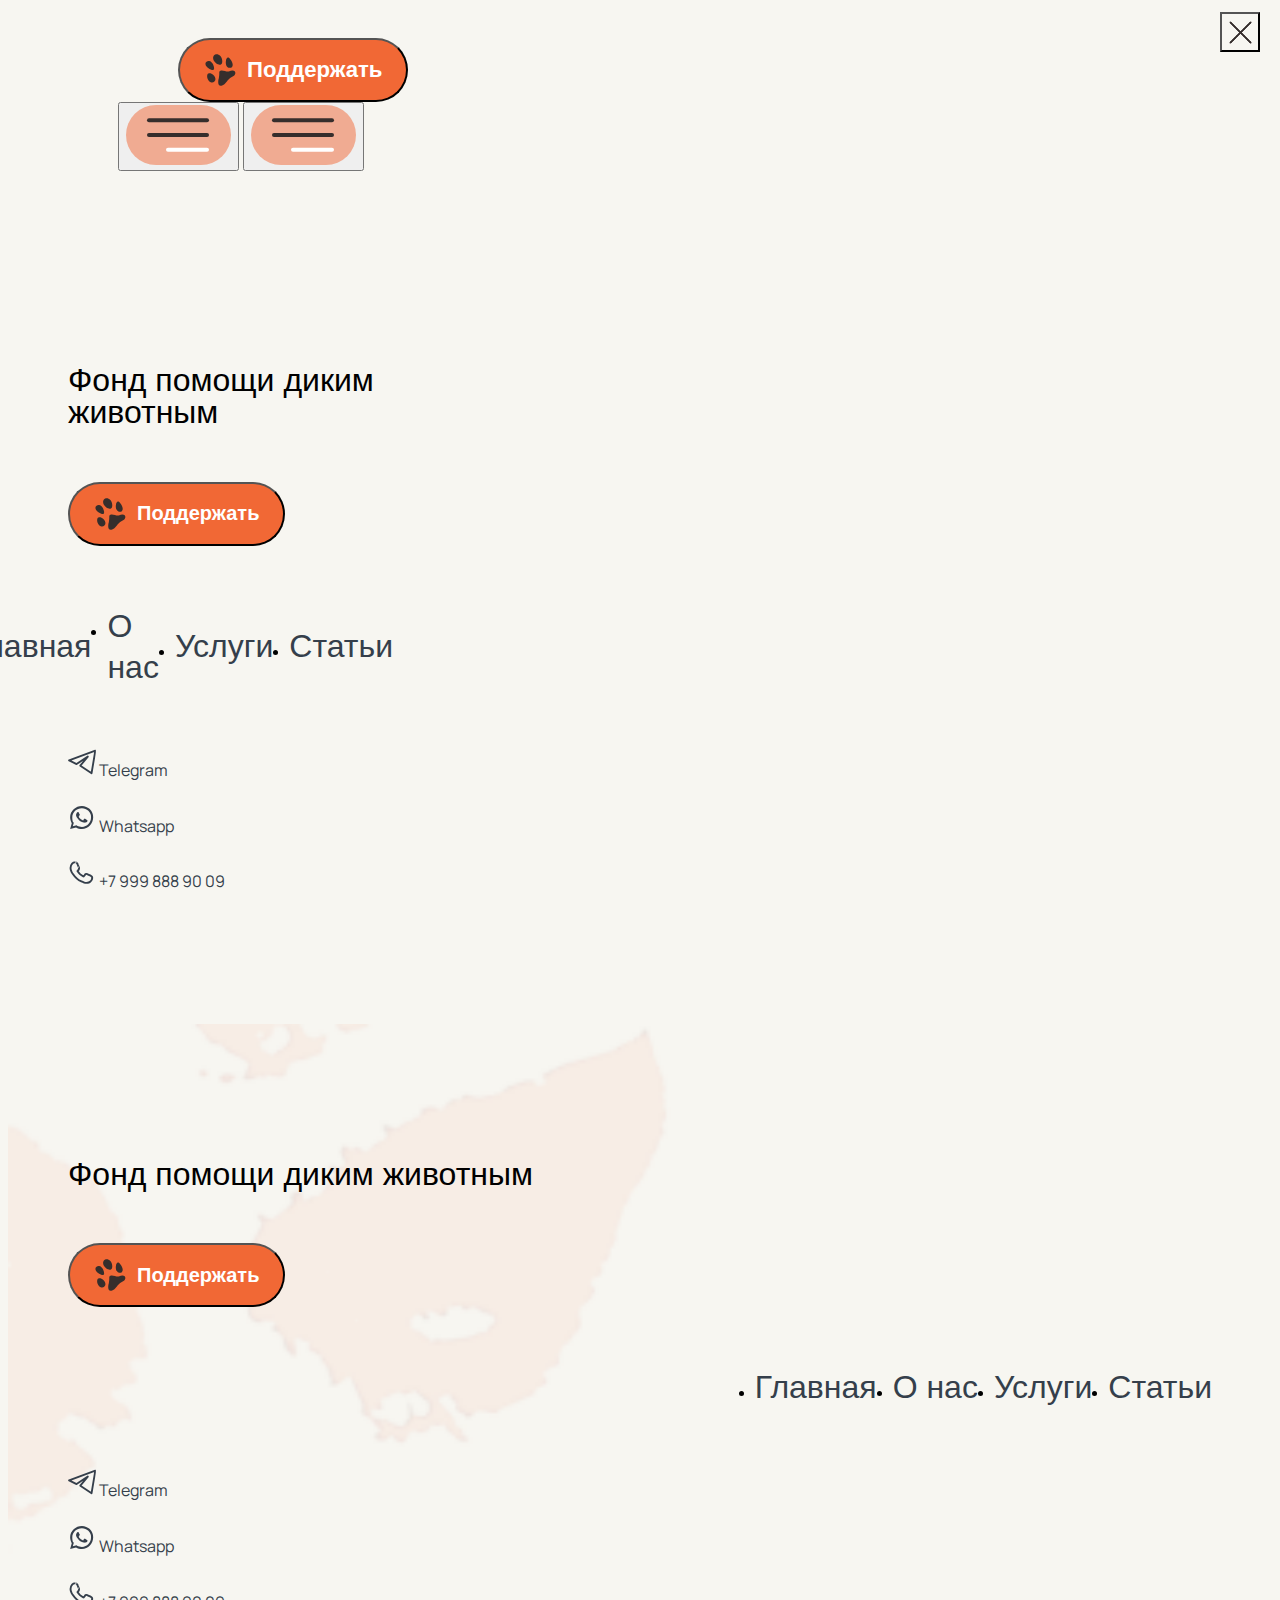
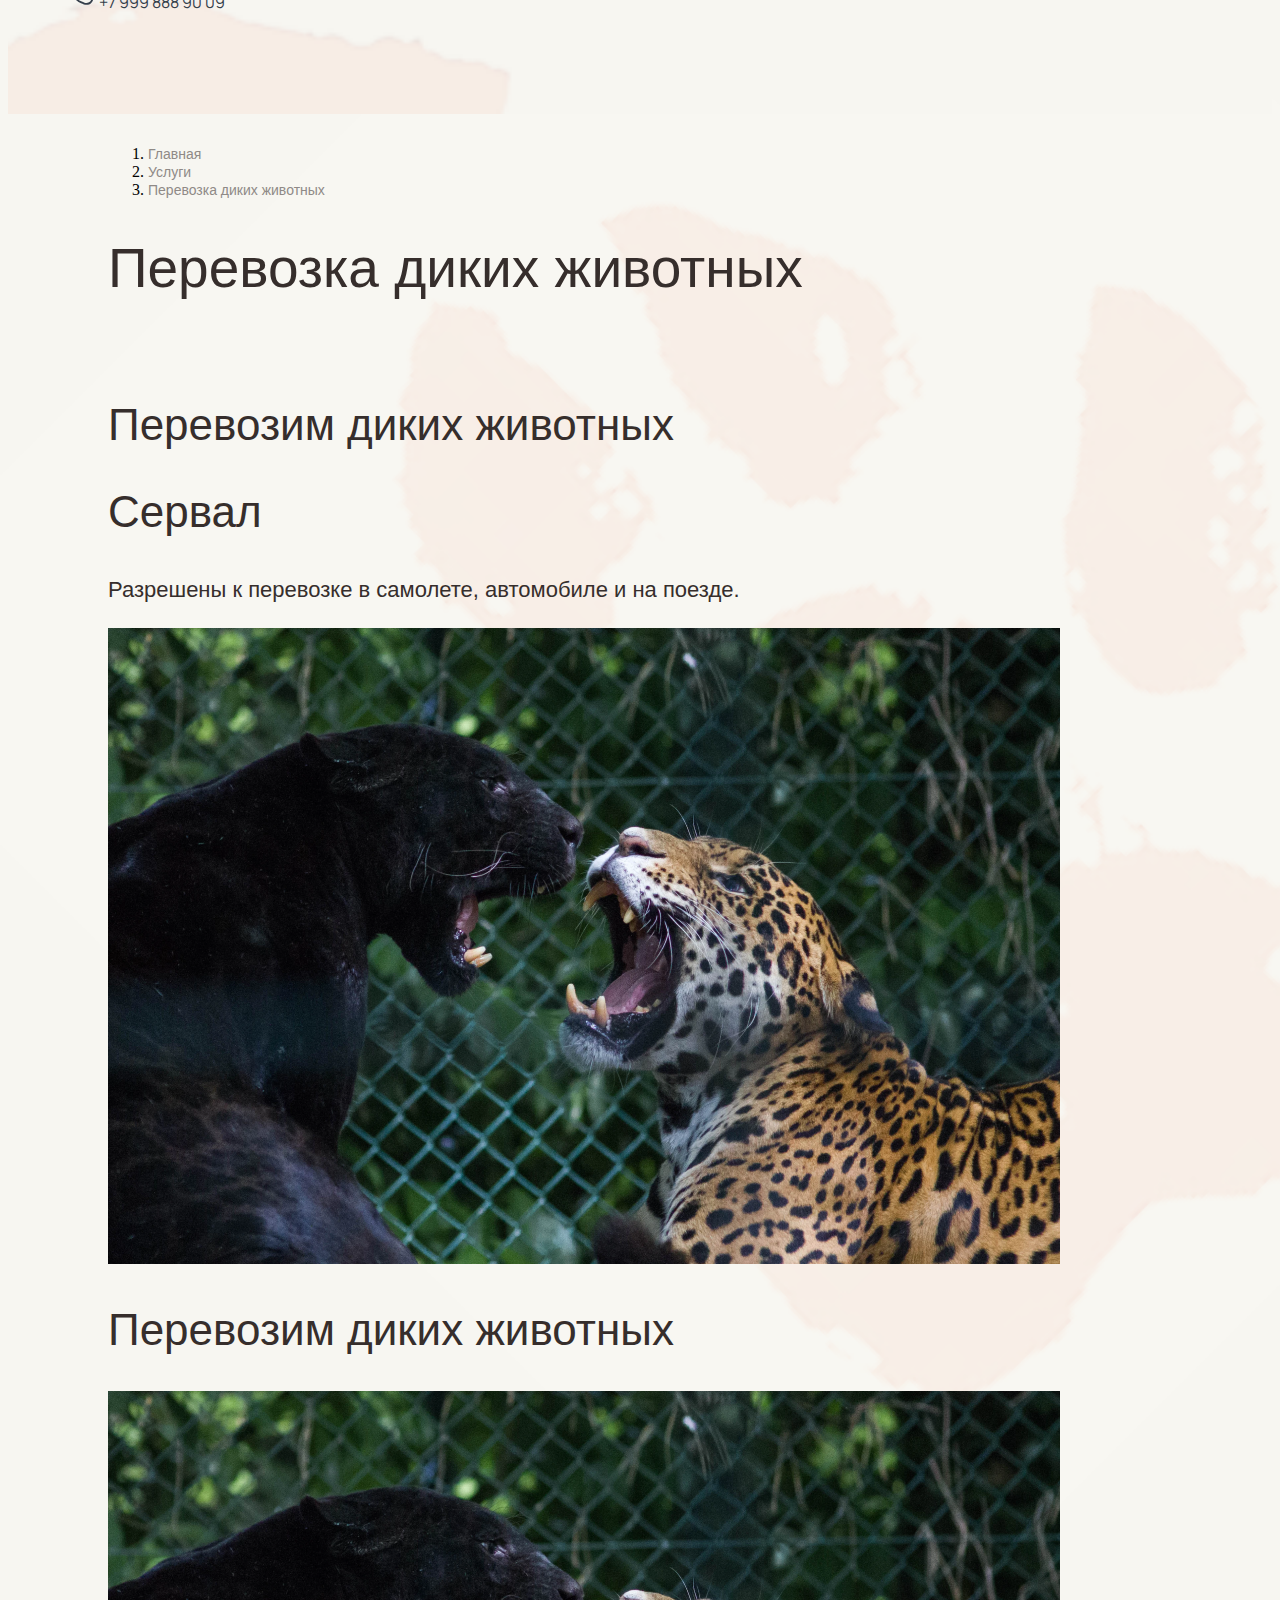
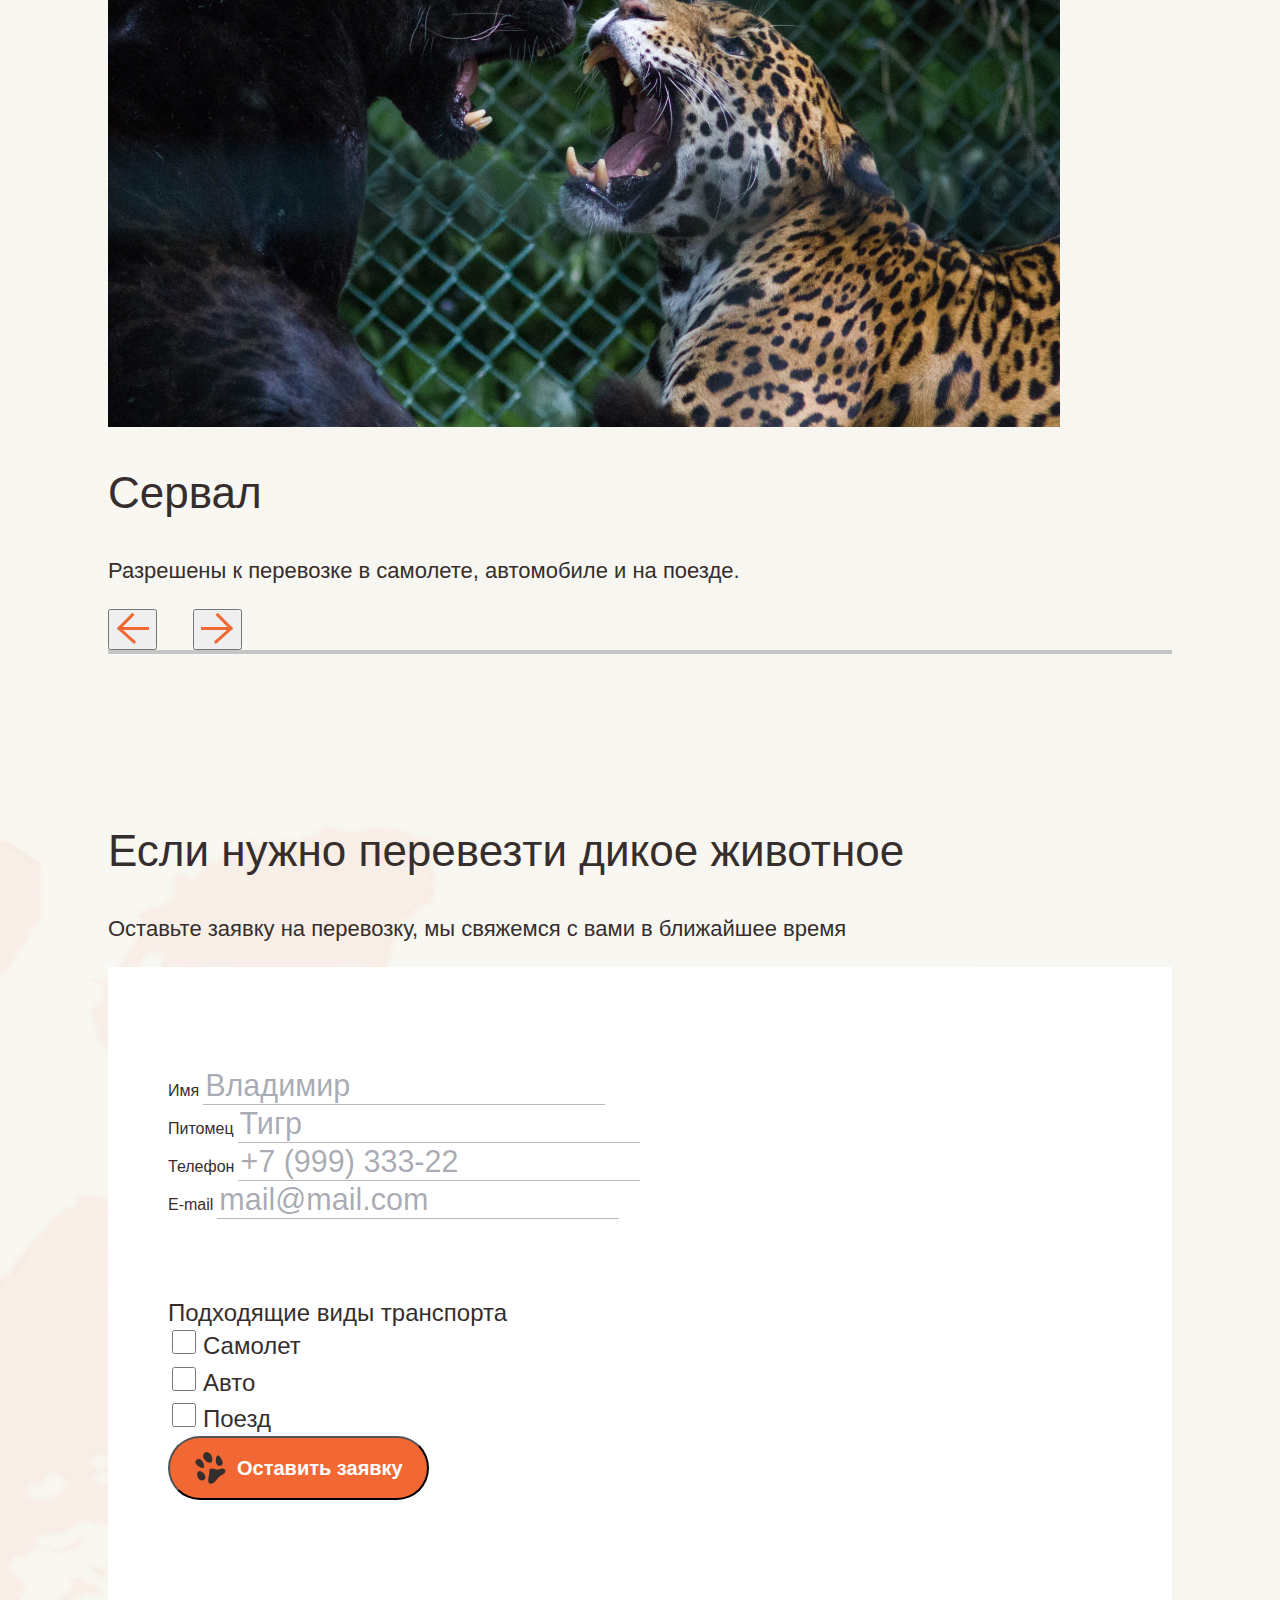
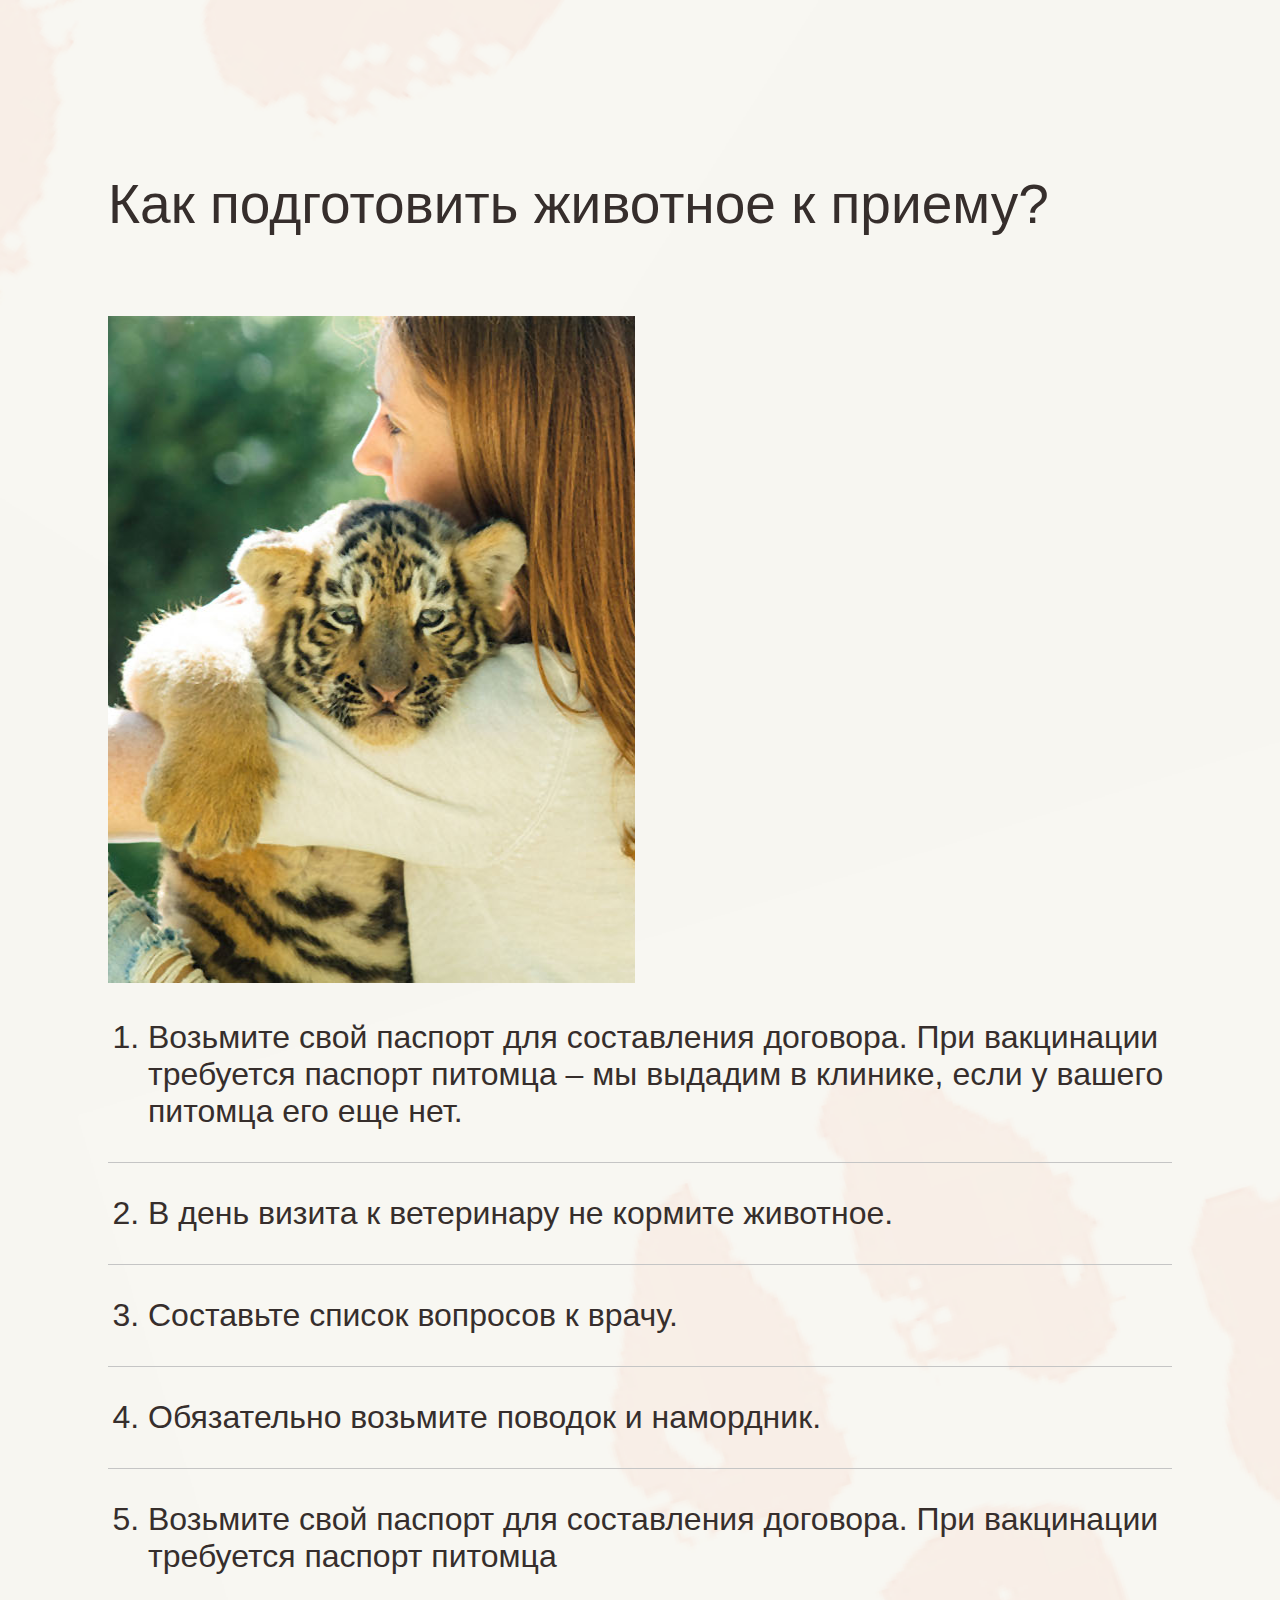
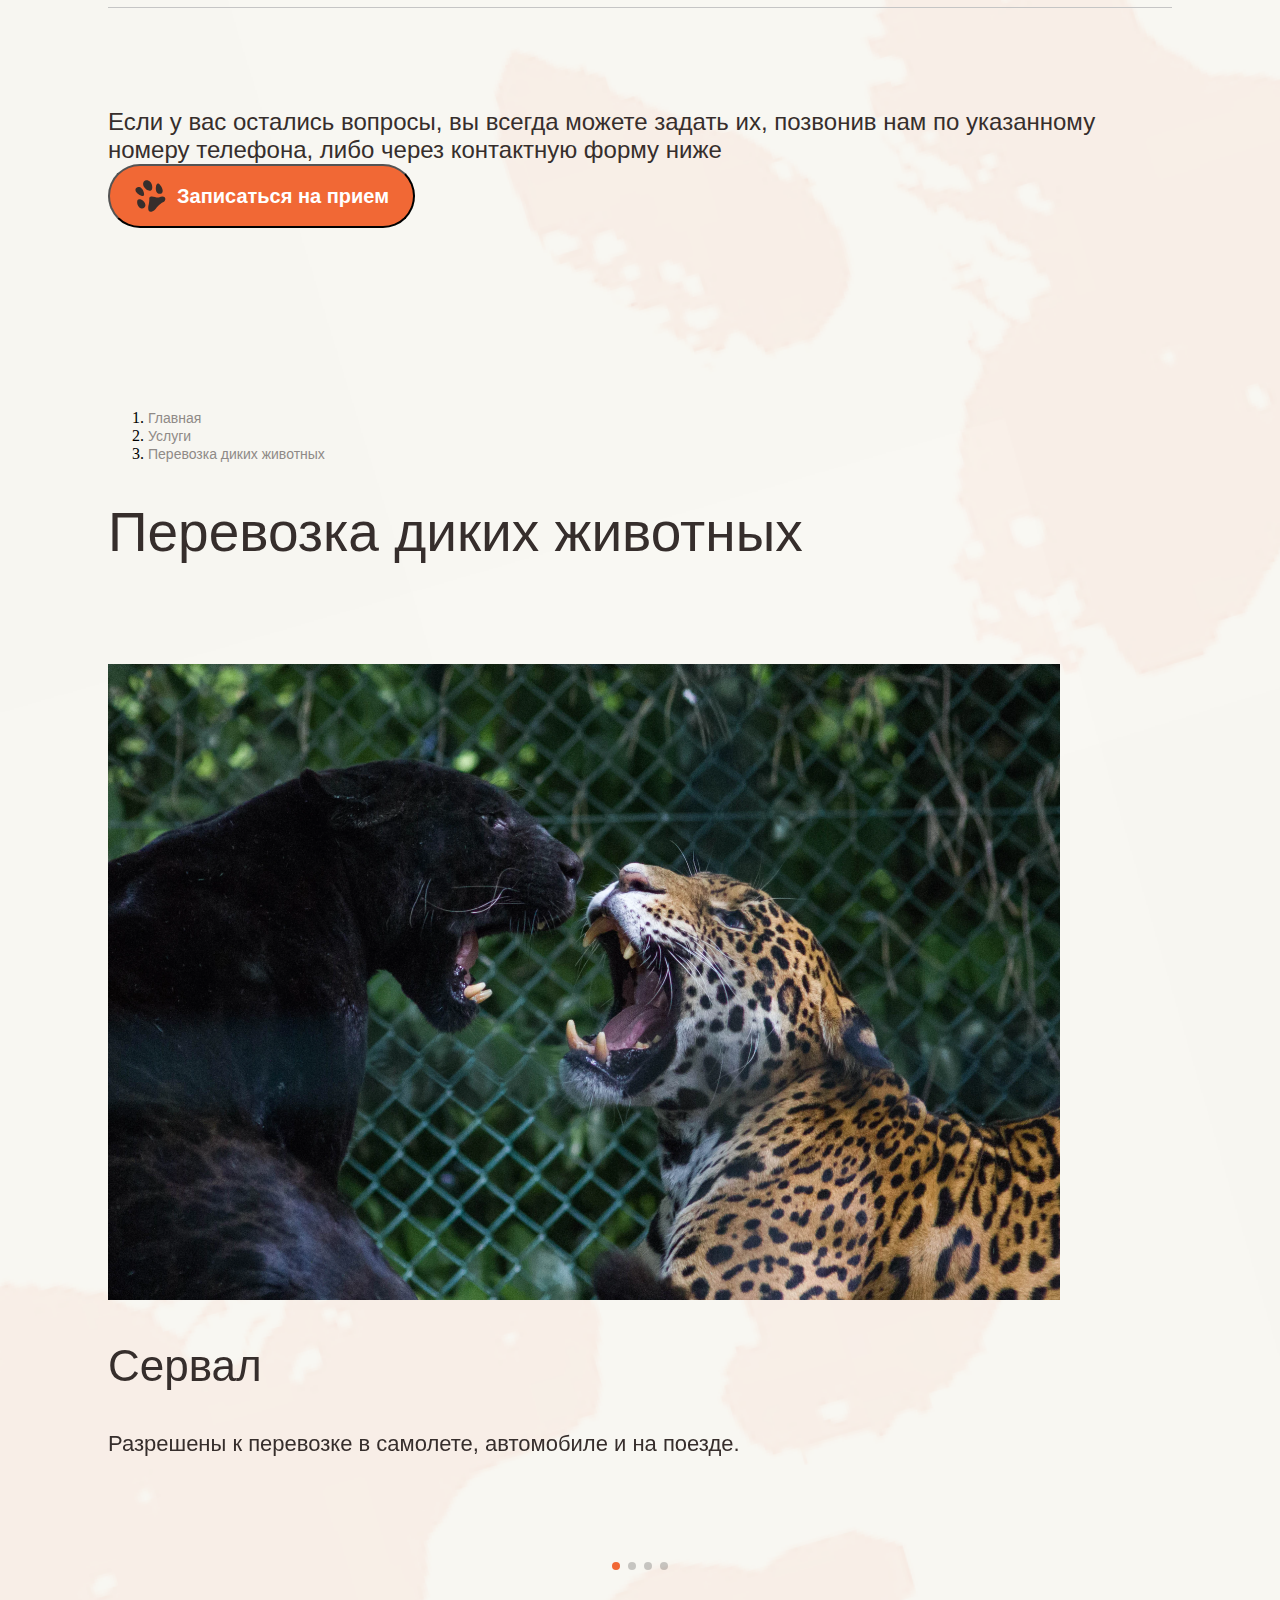
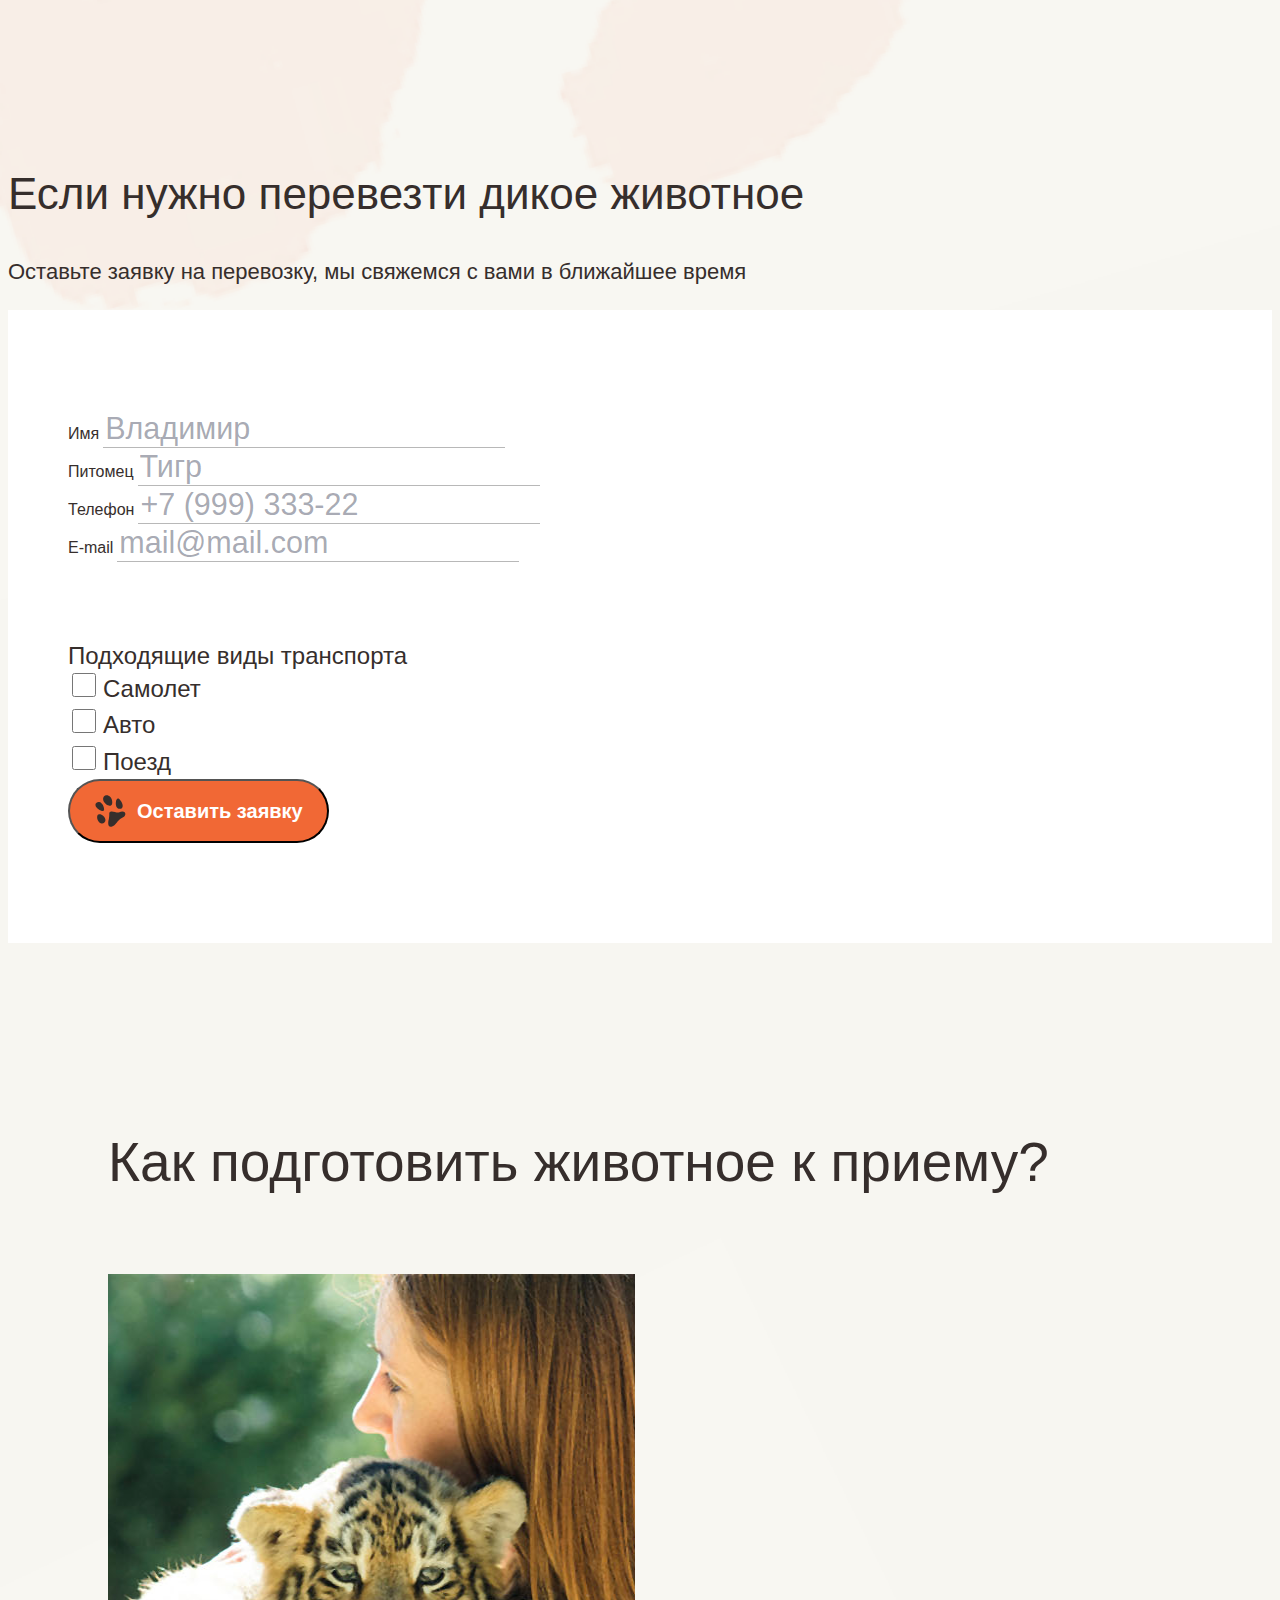
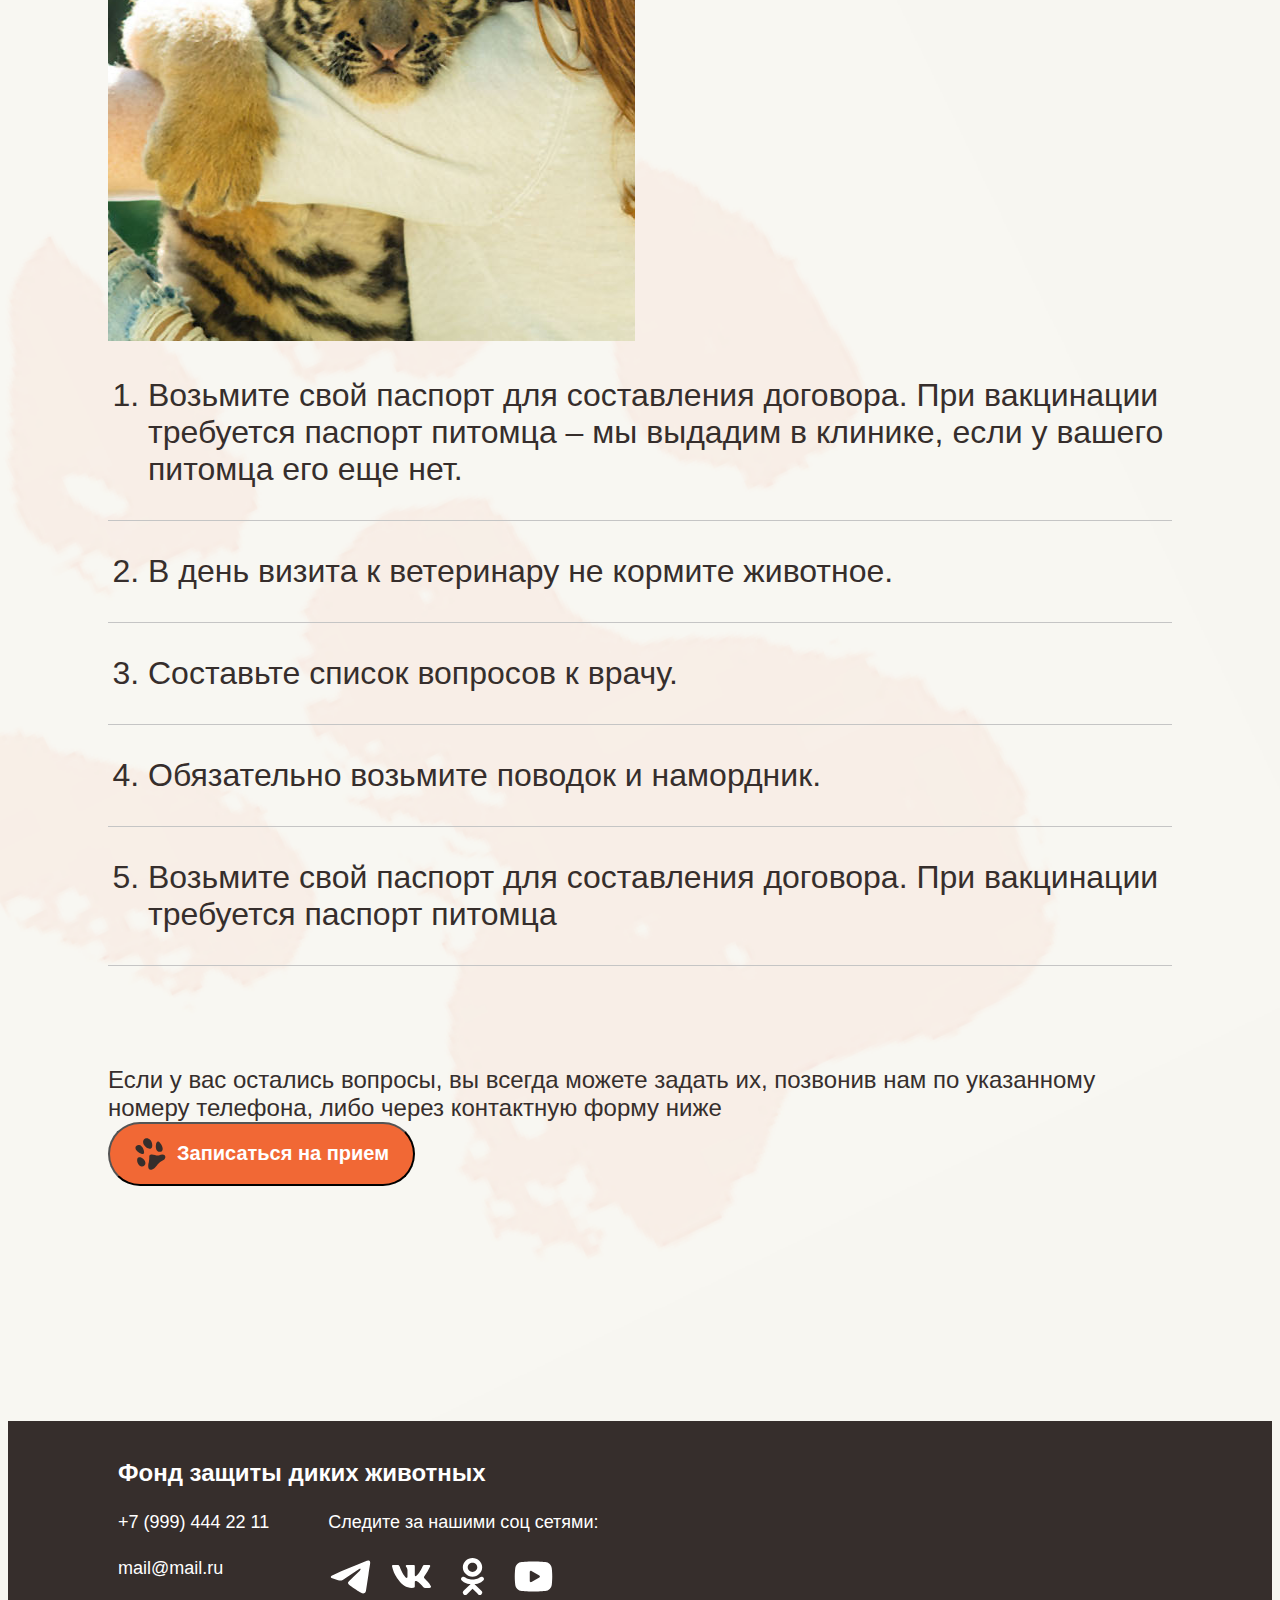
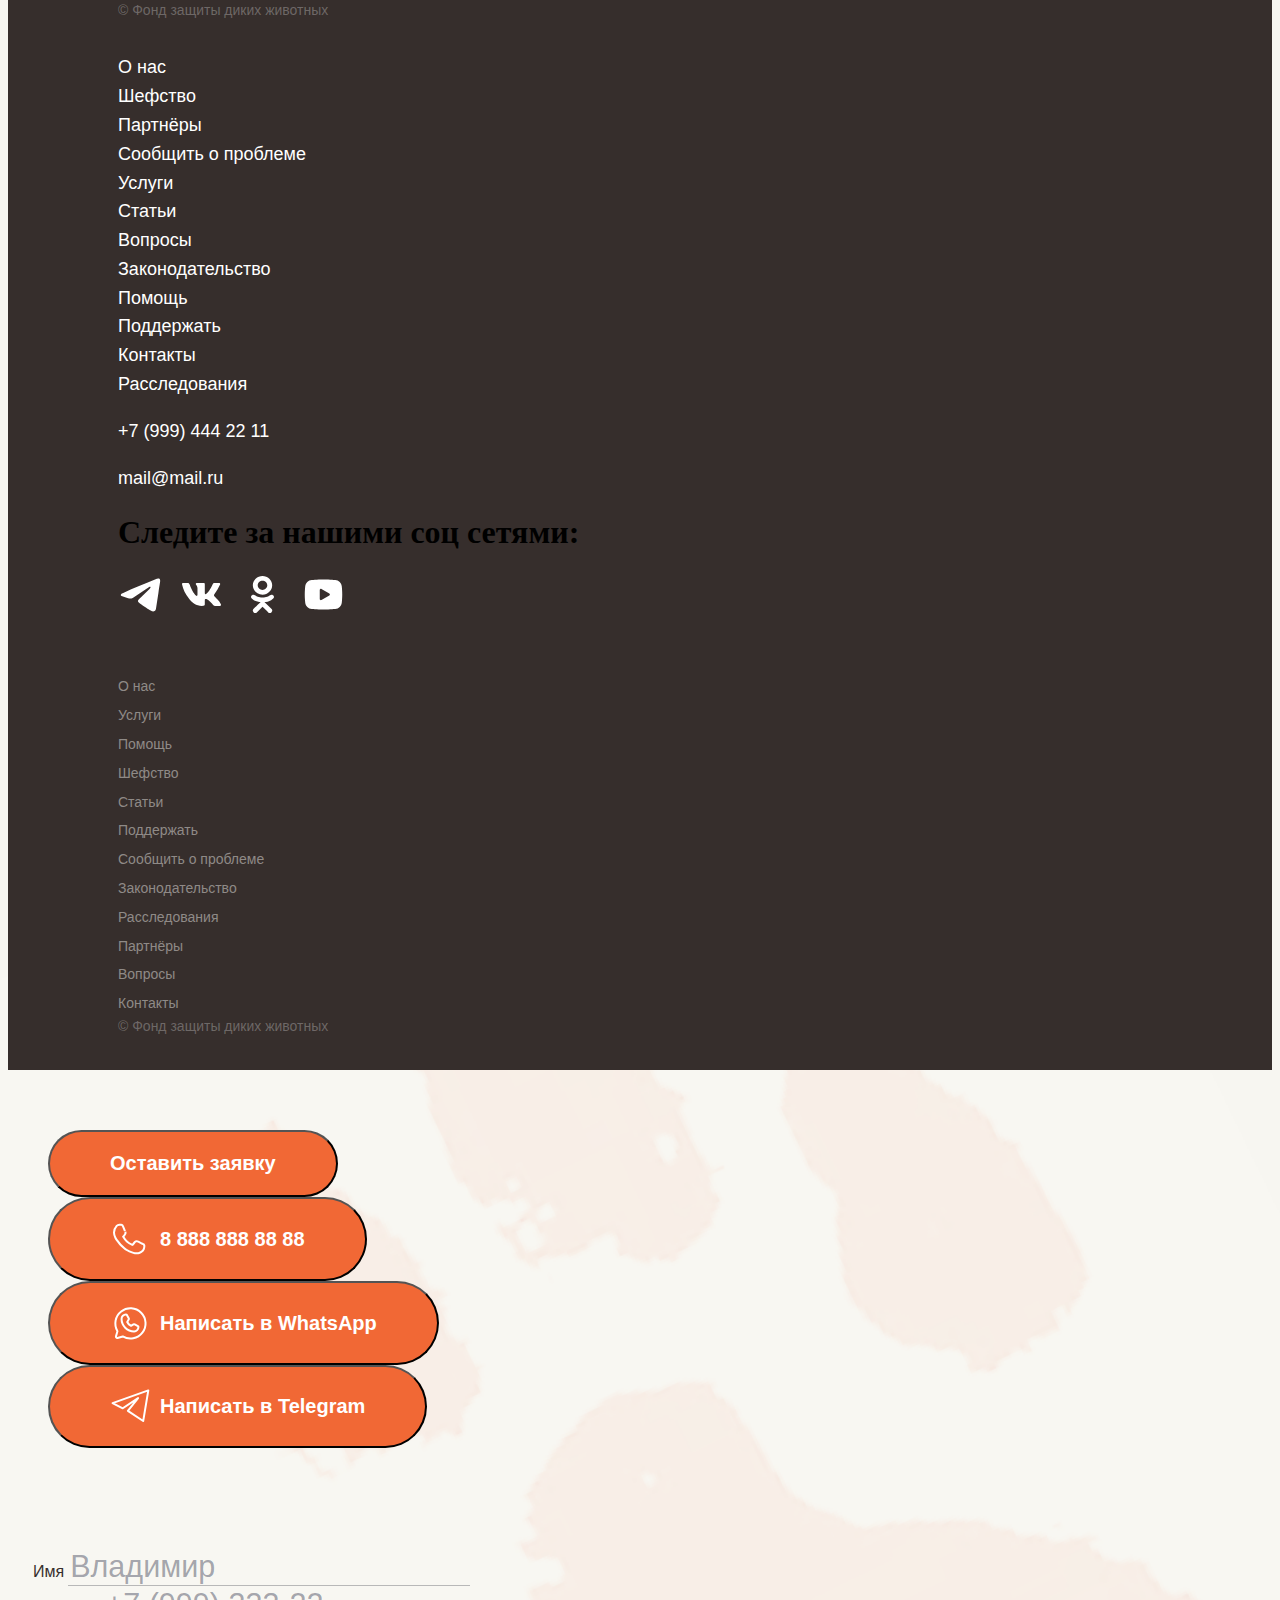
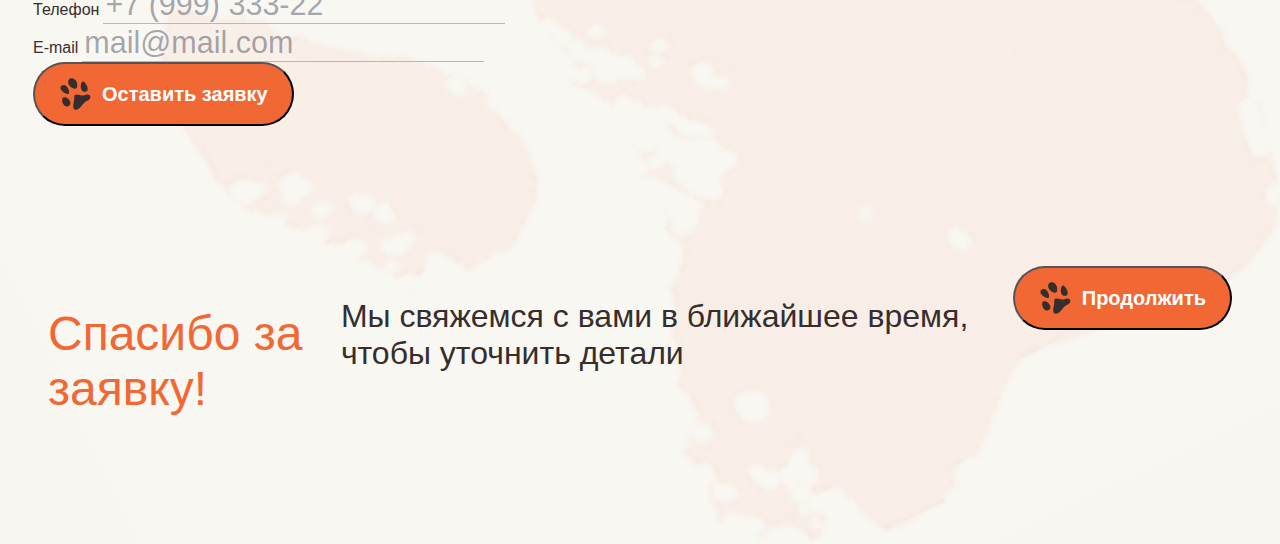
<file: perevozka.html>
<!DOCTYPE html>
<html lang="en">
<head>
  <meta charset="UTF-8">
  <meta name="viewport" content="width=device-width, initial-scale=1.0, minimum-scale=1.0, maximum-scale=1.0">
  <link href="https://cdn.jsdelivr.net/npm/bootstrap@5.0.2/dist/css/bootstrap.min.css" rel="stylesheet" integrity="sha384-EVSTQN3/azprG1Anm3QDgpJLIm9Nao0Yz1ztcQTwFspd3yD65VohhpuuCOmLASjC" crossorigin="anonymous">
  <link rel="stylesheet" href="https://unpkg.com/swiper/swiper-bundle.min.css"/>
  <link rel="stylesheet" href="css/style.css" />
  <title>Перевозка диких животных</title>
</head>
<body class="perevozkapage" id="perevozkapage">

  <nav class="navbar navbar-expand-lg bg-transparent">
    <div class="container-fluid justify-content-end">
      <button class="btn nav-btn" data-bs-toggle="modal" data-bs-target="#thanksModal">
        <svg xmlns="http://www.w3.org/2000/svg" width="33" height="34" viewBox="0 0 33 34" fill="none">
          <g clip-path="url(#clip0_387_80)">
            <path d="M8.81998 21.4452C10.8421 23.2363 11.4669 24.9111 11.4443 26.2555C11.4108 28.2452 9.39503 29.8457 7.44563 29.4457C6.59698 29.2716 5.64871 28.7809 4.72834 27.6905C2.52113 25.0755 3.09039 21.8228 3.67933 21.0737C4.20565 20.3192 5.97063 19.3373 8.81998 21.4452Z" fill="#362E2C"/>
            <path d="M12.0634 10.2661C7.80421 6.49323 8.99035 3.14792 10.3966 2.02421C10.4272 1.99973 10.4556 1.97708 10.4869 1.95338C10.8623 1.66845 13.5581 -0.166353 16.6119 3.32345C18.7337 5.74816 18.4327 9.84628 17.778 10.6791C17.1929 11.5178 15.2309 12.6093 12.0634 10.2661Z" fill="#362E2C"/>
            <path d="M9.88738 13.6644C8.07598 7.44856 4.34972 7.64004 2.55412 8.64753C2.18431 8.90768 1.92766 9.21549 1.76058 9.552C0.349192 12.3945 3.86172 15.2979 6.76802 16.5727C7.59531 16.9355 8.25214 17.0871 8.76677 17.0964C10.267 17.1238 10.3072 15.105 9.88738 13.6644Z" fill="#362E2C"/>
            <path d="M22.0099 7.1417C20.9155 13.5229 24.3491 14.9831 26.4045 14.8639C26.8509 14.7921 27.2165 14.6278 27.5141 14.3985C30.028 12.4615 28.1422 8.31278 26.088 5.89374C25.5033 5.20516 24.9792 4.78121 24.5207 4.54734C23.184 3.86558 22.2636 5.66278 22.0099 7.1417Z" fill="#362E2C"/>
            <path d="M14.8075 25.2312C15.6611 20.7306 14.9973 19.2553 15.4992 18.5408C17.2511 15.7245 22.4689 19.2877 24.7168 18.437C32.4743 15.5012 32.2292 21.3428 29.9389 22.6944C23.5805 25.9099 23.1724 28.8713 20.082 31.4799C13.8034 35.6166 13.5399 29.0347 14.8075 25.2312Z" fill="#362E2C"/>
          </g>
          <defs>
            <clipPath id="clip0_387_80">
              <rect width="33" height="33" fill="white" transform="translate(0 0.5)"/>
            </clipPath>
          </defs>
        </svg>
        Поддержать
      </button>
      <button class="navbar-toggler d-flex mx-4 desktop" type="button" data-bs-toggle="offcanvas" data-bs-target="#offcanvasRight" aria-controls="offcanvasRight">
        <svg class="menu-icon" width="105" height="60" viewBox="0 0 105 60" fill="none" xmlns="http://www.w3.org/2000/svg">
          <rect width="105" height="60" rx="30" fill="#F16835" fill-opacity="0.5"/>
          <path d="M23 15.1945H81" stroke="#362E2C" stroke-width="4" stroke-linecap="round"/>
          <path d="M23 30H81" stroke="#362E2C" stroke-width="4" stroke-linecap="round"/>
          <path d="M42 44.8056L81 44.8056" stroke="white" stroke-width="4" stroke-linecap="round"/>
        </svg>
    </button>
    <button class="navbar-toggler d-none mx-4 mobile" type="button" data-bs-toggle="modal" data-bs-target="#fullScreenModal">
      <svg class="menu-icon" width="105" height="60" viewBox="0 0 105 60" fill="none" xmlns="http://www.w3.org/2000/svg">
        <rect width="105" height="60" rx="30" fill="#F16835" fill-opacity="0.5"/>
        <path d="M23 15.1945H81" stroke="#362E2C" stroke-width="4" stroke-linecap="round"/>
        <path d="M23 30H81" stroke="#362E2C" stroke-width="4" stroke-linecap="round"/>
        <path d="M42 44.8056L81 44.8056" stroke="white" stroke-width="4" stroke-linecap="round"/>
      </svg>
  </button>
    </div>
  </nav>

  <div class="offcanvas offcanvas-end" tabindex="-1" id="offcanvasRight" aria-labelledby="offcanvasRightLabel">
    <div class="offcanvas-content">
      <button type="button" class="btn-close" data-bs-dismiss="offcanvas" aria-label="Close"></button>
      <h5 class="modal-title" id="fullScreenModalLabel">Фонд помощи диким животным</h5>           
      <div class="mt-4">
        <button class="btn cst-btn mt-lg-5 mt-md-3" data-bs-toggle="modal" data-bs-target="#contactModal">
          <svg xmlns="http://www.w3.org/2000/svg" width="33" height="34" viewBox="0 0 33 34" fill="none">
            <g clip-path="url(#clip0_387_80)">
              <path d="M8.81998 21.4452C10.8421 23.2363 11.4669 24.9111 11.4443 26.2555C11.4108 28.2452 9.39503 29.8457 7.44563 29.4457C6.59698 29.2716 5.64871 28.7809 4.72834 27.6905C2.52113 25.0755 3.09039 21.8228 3.67933 21.0737C4.20565 20.3192 5.97063 19.3373 8.81998 21.4452Z" fill="#362E2C"/>
              <path d="M12.0634 10.2661C7.80421 6.49323 8.99035 3.14792 10.3966 2.02421C10.4272 1.99973 10.4556 1.97708 10.4869 1.95338C10.8623 1.66845 13.5581 -0.166353 16.6119 3.32345C18.7337 5.74816 18.4327 9.84628 17.778 10.6791C17.1929 11.5178 15.2309 12.6093 12.0634 10.2661Z" fill="#362E2C"/>
              <path d="M9.88738 13.6644C8.07598 7.44856 4.34972 7.64004 2.55412 8.64753C2.18431 8.90768 1.92766 9.21549 1.76058 9.552C0.349192 12.3945 3.86172 15.2979 6.76802 16.5727C7.59531 16.9355 8.25214 17.0871 8.76677 17.0964C10.267 17.1238 10.3072 15.105 9.88738 13.6644Z" fill="#362E2C"/>
              <path d="M22.0099 7.1417C20.9155 13.5229 24.3491 14.9831 26.4045 14.8639C26.8509 14.7921 27.2165 14.6278 27.5141 14.3985C30.028 12.4615 28.1422 8.31278 26.088 5.89374C25.5033 5.20516 24.9792 4.78121 24.5207 4.54734C23.184 3.86558 22.2636 5.66278 22.0099 7.1417Z" fill="#362E2C"/>
              <path d="M14.8075 25.2312C15.6611 20.7306 14.9973 19.2553 15.4992 18.5408C17.2511 15.7245 22.4689 19.2877 24.7168 18.437C32.4743 15.5012 32.2292 21.3428 29.9389 22.6944C23.5805 25.9099 23.1724 28.8713 20.082 31.4799C13.8034 35.6166 13.5399 29.0347 14.8075 25.2312Z" fill="#362E2C"/>
            </g>
            <defs>
              <clipPath id="clip0_387_80">
                <rect width="33" height="33" fill="white" transform="translate(0 0.5)"/>
              </clipPath>
            </defs>
          </svg>
          Поддержать
        </button>
        <ul class="navbar-nav menu d-flex align-items-start">
          <li class="nav-item">
              <a class="nav-link" href="index.html">Главная</a>
          </li>
          <li class="nav-item">
              <a class="nav-link" href="aboutus.html">О нас</a>
          </li>
          <li class="nav-item">
              <a class="nav-link" href="services.html">Услуги</a>
          </li>
          <li class="nav-item">
              <a class="nav-link" href="articles.html">Статьи</a>
          </li>
      </ul>

      <div class="menu-contacts">
        <div class="menu-contact-item d-flex flex-row align-items-center">
          <svg xmlns="http://www.w3.org/2000/svg" width="28" height="28" viewBox="0 0 28 28" fill="none">
            <g clip-path="url(#clip0_334_753)">
            <path d="M27.3204 2.67847L1.07031 12.3212L8.57034 16.0711L19.8204 8.57123L12.3203 17.6782L23.5704 25.1781L27.3204 2.67847Z" stroke="#353F4B" stroke-width="1.86877" stroke-linejoin="round"/>
            </g>
            <defs>
            <clipPath id="clip0_334_753">
            <rect width="27.8572" height="27.8567" fill="white"/>
            </clipPath>
            </defs>
          </svg>
          Telegram
        </div>
        <div class="menu-contact-item d-flex flex-row align-items-center">
          <svg xmlns="http://www.w3.org/2000/svg" width="28" height="29" viewBox="0 0 28 29" fill="none">
            <path d="M21.9641 6.21354C20.9028 5.14692 19.6072 4.64616 18.2141 4.07072C16.8209 3.49528 15.4368 2.99408 13.9283 2.99931C7.60796 2.99931 2.14258 7.9605 2.14258 14.2491C2.14258 16.2647 2.75421 18.4143 3.74973 20.1419L2.14258 26.0347L8.03545 24.4275C9.71394 25.3374 12.0067 26.0347 13.9283 26.0347C20.2487 26.0347 25.1784 20.5378 25.1784 14.2491C25.1784 11.197 24.1287 8.36734 21.9641 6.21354ZM13.9283 23.8918C12.2151 23.8918 10.577 23.6843 9.10688 22.8204L8.57117 22.2847L4.82116 23.3561L5.89259 19.6062H5.35687C4.40505 18.0939 4.28676 16.0335 4.28544 14.2491C4.28544 9.02012 8.67293 5.14213 13.9283 5.14213C16.475 5.14213 18.5627 6.02391 20.3569 7.82066C21.2453 8.70057 22.0209 9.88225 22.4998 11.0349C22.9787 12.1875 23.0402 13.0019 23.0355 14.2491C23.0586 19.4781 19.1837 23.8918 13.9283 23.8918ZM18.7498 16.9277C18.4604 16.7895 17.3973 15.9599 17.1426 15.8563C16.8764 15.7641 16.268 15.5798 16.0712 15.8563C15.8744 16.1442 15.6975 16.7434 15.5355 16.9277C15.3734 17.1235 15.2892 17.6131 14.9998 17.4634C14.7104 17.3252 13.4093 16.8237 12.3212 15.8563C11.4646 15.0961 10.8877 14.0014 10.714 13.7134C10.552 13.4255 11.0993 13.3275 11.2497 13.1777C11.3771 13.051 11.1108 12.8033 11.2497 12.642C11.3887 12.4808 11.6929 12.2906 11.7855 12.1063C11.8781 11.9105 11.8549 11.7088 11.7855 11.5706C11.716 11.4324 10.9455 10.0037 10.714 9.42778C10.4825 8.87493 10.352 8.90359 10.1783 8.89207H9.6426C9.44581 8.89207 9.37313 9.13984 9.10688 9.42778C8.85222 9.71572 8.03545 10.7012 8.03545 12.1063C8.03545 13.5115 8.96798 14.6006 9.10688 14.7848C9.24579 14.9806 11.0575 17.8381 13.9283 19.0705C14.6113 19.3699 15.1187 19.4795 15.5355 19.6062C16.2184 19.825 16.6449 19.6753 17.1426 19.6062C17.6983 19.5256 19.054 19.2028 19.2855 18.5348C19.5286 17.8668 19.3665 17.0544 19.2855 16.9277C19.2045 16.801 19.0392 17.0659 18.7498 16.9277Z" fill="#353F4B"/>
          </svg>
          Whatsapp
        </div>
        <div class="menu-contact-item d-flex flex-row align-items-center">
          <svg xmlns="http://www.w3.org/2000/svg" width="28" height="29" viewBox="0 0 28 29" fill="none">
            <path d="M19.2621 16.0969L19.2382 16.087L19.2137 16.0784C19.2067 16.0759 19.1993 16.0733 19.1917 16.0706C18.9922 16 18.6088 15.8643 18.1956 15.9108C17.663 15.9708 17.2825 16.2865 17.0138 16.6709L17.0086 16.6784L17.0036 16.6859C16.7348 17.0864 15.9838 18.0029 15.6385 18.4109L15.6275 18.4055C15.5413 18.3636 15.4346 18.3169 15.3095 18.2621C14.6277 17.9636 13.3986 17.4254 11.9487 16.1125L11.948 16.1119C10.7195 15.0016 9.85985 13.6435 9.50532 13.0536C9.68391 12.8712 9.9101 12.5943 10.0898 12.3744C10.1593 12.2893 10.2219 12.2127 10.2721 12.1534C10.5666 11.8052 10.7148 11.502 10.8494 11.2267C10.863 11.1989 10.8764 11.1715 10.8898 11.1443L10.8948 11.1341L10.8995 11.1239C11.2277 10.4173 11.0336 9.81432 10.8506 9.44344C10.8509 9.4442 10.8511 9.44459 10.8511 9.44459C10.8512 9.44458 10.8467 9.43506 10.8359 9.41067C10.8244 9.38473 10.8094 9.35009 10.7909 9.30659C10.7538 9.21979 10.7057 9.10498 10.649 8.96811C10.5356 8.69478 10.3907 8.3407 10.2367 7.96164C9.92853 7.20325 9.58665 6.35199 9.39214 5.85925L9.39223 5.85921L9.38708 5.8467C9.14787 5.26496 8.82313 4.81058 8.3354 4.5731C7.92299 4.37229 7.38801 4.3963 7.46887 4.40176L7.43668 4.39959H7.40441H6.46313C5.9031 4.39959 5.12013 4.6029 4.46081 5.32908L4.45371 5.33689L4.44679 5.34486C4.41551 5.38088 4.37839 5.42207 4.33645 5.46858C3.81011 6.05247 2.52605 7.4769 2.52605 10.0852C2.52605 11.51 3.03327 12.8573 3.52954 13.8472C4.02102 14.8275 4.5421 15.5355 4.68493 15.7284C4.69392 15.7416 4.70647 15.7603 4.7225 15.7841C5.17745 16.4611 8.44505 21.3232 13.3714 23.4786C14.5705 24.0138 15.5086 24.3241 16.2335 24.5486C17.5855 24.9881 18.8076 24.9112 19.7161 24.7828L19.722 24.7819C20.376 24.6853 21.2278 24.3136 21.9475 23.8448C22.6433 23.3916 23.4548 22.6938 23.7599 21.8066C23.9919 21.1556 24.1122 20.5447 24.1533 20.0473C24.1739 19.799 24.176 19.5634 24.1569 19.3553C24.142 19.1934 24.1037 18.8959 23.9415 18.6377C23.7394 18.3159 23.4537 18.1399 23.2571 18.0338C23.1449 17.9733 22.9865 17.899 22.8392 17.8299C22.7633 17.7943 22.6904 17.7601 22.6282 17.7299C22.5252 17.6798 22.3157 17.5764 22.0487 17.4445C21.1564 17.0039 19.621 16.2457 19.2621 16.0969Z" stroke="#353F4B" stroke-width="1.91274"/>
          </svg>
          +7 999 888 90 09
        </div>
      </div>
      </div>
    </div>
  </div>

  <div class="modal fade" id="fullScreenModal" tabindex="-1" aria-labelledby="fullScreenModalLabel" aria-hidden="true">
    <div class="modal-dialog modal-fullscreen">
      <div class="modal-content">
        <button type="button" class="btn-close" data-bs-dismiss="modal" aria-label="Close"></button>
        <h5 class="modal-title" id="fullScreenModalLabel">Фонд помощи диким животным</h5>           
        <div class="mt-4">
          <button class="btn cst-btn mt-lg-5 mt-md-3" data-bs-toggle="modal" data-bs-target="#contactModal">
            <svg xmlns="http://www.w3.org/2000/svg" width="33" height="34" viewBox="0 0 33 34" fill="none">
              <g clip-path="url(#clip0_387_80)">
                <path d="M8.81998 21.4452C10.8421 23.2363 11.4669 24.9111 11.4443 26.2555C11.4108 28.2452 9.39503 29.8457 7.44563 29.4457C6.59698 29.2716 5.64871 28.7809 4.72834 27.6905C2.52113 25.0755 3.09039 21.8228 3.67933 21.0737C4.20565 20.3192 5.97063 19.3373 8.81998 21.4452Z" fill="#362E2C"/>
                <path d="M12.0634 10.2661C7.80421 6.49323 8.99035 3.14792 10.3966 2.02421C10.4272 1.99973 10.4556 1.97708 10.4869 1.95338C10.8623 1.66845 13.5581 -0.166353 16.6119 3.32345C18.7337 5.74816 18.4327 9.84628 17.778 10.6791C17.1929 11.5178 15.2309 12.6093 12.0634 10.2661Z" fill="#362E2C"/>
                <path d="M9.88738 13.6644C8.07598 7.44856 4.34972 7.64004 2.55412 8.64753C2.18431 8.90768 1.92766 9.21549 1.76058 9.552C0.349192 12.3945 3.86172 15.2979 6.76802 16.5727C7.59531 16.9355 8.25214 17.0871 8.76677 17.0964C10.267 17.1238 10.3072 15.105 9.88738 13.6644Z" fill="#362E2C"/>
                <path d="M22.0099 7.1417C20.9155 13.5229 24.3491 14.9831 26.4045 14.8639C26.8509 14.7921 27.2165 14.6278 27.5141 14.3985C30.028 12.4615 28.1422 8.31278 26.088 5.89374C25.5033 5.20516 24.9792 4.78121 24.5207 4.54734C23.184 3.86558 22.2636 5.66278 22.0099 7.1417Z" fill="#362E2C"/>
                <path d="M14.8075 25.2312C15.6611 20.7306 14.9973 19.2553 15.4992 18.5408C17.2511 15.7245 22.4689 19.2877 24.7168 18.437C32.4743 15.5012 32.2292 21.3428 29.9389 22.6944C23.5805 25.9099 23.1724 28.8713 20.082 31.4799C13.8034 35.6166 13.5399 29.0347 14.8075 25.2312Z" fill="#362E2C"/>
              </g>
              <defs>
                <clipPath id="clip0_387_80">
                  <rect width="33" height="33" fill="white" transform="translate(0 0.5)"/>
                </clipPath>
              </defs>
            </svg>
            Поддержать
          </button>
          <ul class="navbar-nav menu d-flex align-items-start">
            <li class="nav-item">
                <a class="nav-link" href="index.html">Главная</a>
            </li>
            <li class="nav-item">
                <a class="nav-link" href="aboutus.html">О нас</a>
            </li>
            <li class="nav-item">
                <a class="nav-link" href="services.html">Услуги</a>
            </li>
            <li class="nav-item">
                <a class="nav-link" href="articles.html">Статьи</a>
            </li>
        </ul>

        <div class="menu-contacts">
          <div class="menu-contact-item d-flex flex-row align-items-center">
            <svg xmlns="http://www.w3.org/2000/svg" width="28" height="28" viewBox="0 0 28 28" fill="none">
              <g clip-path="url(#clip0_334_753)">
              <path d="M27.3204 2.67847L1.07031 12.3212L8.57034 16.0711L19.8204 8.57123L12.3203 17.6782L23.5704 25.1781L27.3204 2.67847Z" stroke="#353F4B" stroke-width="1.86877" stroke-linejoin="round"/>
              </g>
              <defs>
              <clipPath id="clip0_334_753">
              <rect width="27.8572" height="27.8567" fill="white"/>
              </clipPath>
              </defs>
            </svg>
            Telegram
          </div>
          <div class="menu-contact-item d-flex flex-row align-items-center">
            <svg xmlns="http://www.w3.org/2000/svg" width="28" height="29" viewBox="0 0 28 29" fill="none">
              <path d="M21.9641 6.21354C20.9028 5.14692 19.6072 4.64616 18.2141 4.07072C16.8209 3.49528 15.4368 2.99408 13.9283 2.99931C7.60796 2.99931 2.14258 7.9605 2.14258 14.2491C2.14258 16.2647 2.75421 18.4143 3.74973 20.1419L2.14258 26.0347L8.03545 24.4275C9.71394 25.3374 12.0067 26.0347 13.9283 26.0347C20.2487 26.0347 25.1784 20.5378 25.1784 14.2491C25.1784 11.197 24.1287 8.36734 21.9641 6.21354ZM13.9283 23.8918C12.2151 23.8918 10.577 23.6843 9.10688 22.8204L8.57117 22.2847L4.82116 23.3561L5.89259 19.6062H5.35687C4.40505 18.0939 4.28676 16.0335 4.28544 14.2491C4.28544 9.02012 8.67293 5.14213 13.9283 5.14213C16.475 5.14213 18.5627 6.02391 20.3569 7.82066C21.2453 8.70057 22.0209 9.88225 22.4998 11.0349C22.9787 12.1875 23.0402 13.0019 23.0355 14.2491C23.0586 19.4781 19.1837 23.8918 13.9283 23.8918ZM18.7498 16.9277C18.4604 16.7895 17.3973 15.9599 17.1426 15.8563C16.8764 15.7641 16.268 15.5798 16.0712 15.8563C15.8744 16.1442 15.6975 16.7434 15.5355 16.9277C15.3734 17.1235 15.2892 17.6131 14.9998 17.4634C14.7104 17.3252 13.4093 16.8237 12.3212 15.8563C11.4646 15.0961 10.8877 14.0014 10.714 13.7134C10.552 13.4255 11.0993 13.3275 11.2497 13.1777C11.3771 13.051 11.1108 12.8033 11.2497 12.642C11.3887 12.4808 11.6929 12.2906 11.7855 12.1063C11.8781 11.9105 11.8549 11.7088 11.7855 11.5706C11.716 11.4324 10.9455 10.0037 10.714 9.42778C10.4825 8.87493 10.352 8.90359 10.1783 8.89207H9.6426C9.44581 8.89207 9.37313 9.13984 9.10688 9.42778C8.85222 9.71572 8.03545 10.7012 8.03545 12.1063C8.03545 13.5115 8.96798 14.6006 9.10688 14.7848C9.24579 14.9806 11.0575 17.8381 13.9283 19.0705C14.6113 19.3699 15.1187 19.4795 15.5355 19.6062C16.2184 19.825 16.6449 19.6753 17.1426 19.6062C17.6983 19.5256 19.054 19.2028 19.2855 18.5348C19.5286 17.8668 19.3665 17.0544 19.2855 16.9277C19.2045 16.801 19.0392 17.0659 18.7498 16.9277Z" fill="#353F4B"/>
            </svg>
            Whatsapp
          </div>
          <div class="menu-contact-item d-flex flex-row align-items-center">
            <svg xmlns="http://www.w3.org/2000/svg" width="28" height="29" viewBox="0 0 28 29" fill="none">
              <path d="M19.2621 16.0969L19.2382 16.087L19.2137 16.0784C19.2067 16.0759 19.1993 16.0733 19.1917 16.0706C18.9922 16 18.6088 15.8643 18.1956 15.9108C17.663 15.9708 17.2825 16.2865 17.0138 16.6709L17.0086 16.6784L17.0036 16.6859C16.7348 17.0864 15.9838 18.0029 15.6385 18.4109L15.6275 18.4055C15.5413 18.3636 15.4346 18.3169 15.3095 18.2621C14.6277 17.9636 13.3986 17.4254 11.9487 16.1125L11.948 16.1119C10.7195 15.0016 9.85985 13.6435 9.50532 13.0536C9.68391 12.8712 9.9101 12.5943 10.0898 12.3744C10.1593 12.2893 10.2219 12.2127 10.2721 12.1534C10.5666 11.8052 10.7148 11.502 10.8494 11.2267C10.863 11.1989 10.8764 11.1715 10.8898 11.1443L10.8948 11.1341L10.8995 11.1239C11.2277 10.4173 11.0336 9.81432 10.8506 9.44344C10.8509 9.4442 10.8511 9.44459 10.8511 9.44459C10.8512 9.44458 10.8467 9.43506 10.8359 9.41067C10.8244 9.38473 10.8094 9.35009 10.7909 9.30659C10.7538 9.21979 10.7057 9.10498 10.649 8.96811C10.5356 8.69478 10.3907 8.3407 10.2367 7.96164C9.92853 7.20325 9.58665 6.35199 9.39214 5.85925L9.39223 5.85921L9.38708 5.8467C9.14787 5.26496 8.82313 4.81058 8.3354 4.5731C7.92299 4.37229 7.38801 4.3963 7.46887 4.40176L7.43668 4.39959H7.40441H6.46313C5.9031 4.39959 5.12013 4.6029 4.46081 5.32908L4.45371 5.33689L4.44679 5.34486C4.41551 5.38088 4.37839 5.42207 4.33645 5.46858C3.81011 6.05247 2.52605 7.4769 2.52605 10.0852C2.52605 11.51 3.03327 12.8573 3.52954 13.8472C4.02102 14.8275 4.5421 15.5355 4.68493 15.7284C4.69392 15.7416 4.70647 15.7603 4.7225 15.7841C5.17745 16.4611 8.44505 21.3232 13.3714 23.4786C14.5705 24.0138 15.5086 24.3241 16.2335 24.5486C17.5855 24.9881 18.8076 24.9112 19.7161 24.7828L19.722 24.7819C20.376 24.6853 21.2278 24.3136 21.9475 23.8448C22.6433 23.3916 23.4548 22.6938 23.7599 21.8066C23.9919 21.1556 24.1122 20.5447 24.1533 20.0473C24.1739 19.799 24.176 19.5634 24.1569 19.3553C24.142 19.1934 24.1037 18.8959 23.9415 18.6377C23.7394 18.3159 23.4537 18.1399 23.2571 18.0338C23.1449 17.9733 22.9865 17.899 22.8392 17.8299C22.7633 17.7943 22.6904 17.7601 22.6282 17.7299C22.5252 17.6798 22.3157 17.5764 22.0487 17.4445C21.1564 17.0039 19.621 16.2457 19.2621 16.0969Z" stroke="#353F4B" stroke-width="1.91274"/>
            </svg>
            +7 999 888 90 09
          </div>
        </div>
        </div>
      </div>
    </div>
  </div>

  
  <div class="wrapper desktop">
    <div class="container-fluid">
      <nav aria-label="breadcrumb">
        <ol class="breadcrumb mb-md-2">
          <li class="breadcrumb-item"><a href="index.html">Главная</a></li>
          <li class="breadcrumb-item"><a href="services.html">Услуги</a></li>
          <li class="breadcrumb-item"><a href="perevozka.html">Перевозка диких животных</a></li>
        </ol>
      </nav>

      <h1 class="title my-lg-5 my-lg-3">Перевозка диких животных</h1>
      
      <div class="perevozka" id="perevozka">
        <div class="row perevozka-desktop">
          <div class="col-lg-5 col-md-12 left-block d-flex flex-column justify-content-between">
            <div>
              <h2 class="title-h2">
                Перевозим диких животных
              </h2>
            </div>
            <div>
              <h2 class="title-h2">
                Сервал
              </h2>
              <p class="subtitle-h2 mt-5 mb-0">
                Разрешены к перевозке в самолете, автомобиле и на поезде. 
              </p>
            </div>
          </div>
          <div class="col-lg-7">
            <img class="img-fluid w-100" src="assets/img/perevozkaimg.png" />
          </div>
        </div>
        <div class="row d-none perevozka-mobile">
          <div class="col-lg-5 col-md-12 left-block">
            <div>
              <h2 class="title-h2">
                Перевозим диких животных
              </h2>
            </div>
            <img class="img-fluid" src="assets/img/perevozkaimg.png" />
            <div>
              <h2 class="title-h2">
                Сервал
              </h2>
              <p class="subtitle-h2 mt-2 mb-0">
                Разрешены к перевозке в самолете, автомобиле и на поезде. 
              </p>
            </div>
          </div>
        </div>
        <div class="row mt-lg-5 mt-lg-3">
          <div class="col-5 d-flex align-items-center justify-content-start">
            <div class="arrows">
              <button class="btn border-0 bg-transparent">
                <svg xmlns="http://www.w3.org/2000/svg" width="33" height="32" viewBox="0 0 33 32" fill="none">
                  <path d="M16.3302 2.92004L3 16.3914M3 16.3914L18 29.8626M3 16.3914H33" stroke="#F16835" stroke-width="3" stroke-linecap="square"/>
                </svg>
              </button>
              <button class="btn border-0 bg-transparent">
                <svg xmlns="http://www.w3.org/2000/svg" width="33" height="32" viewBox="0 0 33 32" fill="none">
                  <path d="M16.6698 2.92004L30 16.3914M30 16.3914L15 29.8626M30 16.3914H0" stroke="#F16835" stroke-width="3" stroke-linecap="square"/>
                </svg>
              </button>
            </div>
          </div>
          <div class="col-7 d-flex align-items-center">
            <div class="line"></div>
          </div>
        </div>
      </div>
      
      <div class="zayavka" id="zayavka">
        <div class="row">
          <div class="col-lg-4 col-md-12">
            <h2 class="title-h2">
              Если нужно перевезти дикое животное
            </h2>
            <p class="subtitle-h2 mt-5">
              Оставьте заявку на перевозку, мы свяжемся с вами в ближайшее время
            </p>
          </div>
          <div class="col-lg-8 col-md-8 zayavka-container">
            <div class="row">
              <div class="col-md-12">
                <div class="form-container">
                  <form>
                    <div class="row mb-3">
                      <div class="col-lg-6 col-md-12">
                        <label for="inputName" class="form-label">Имя</label>
                        <input type="text" class="form-control" id="inputName" placeholder="Владимир">
                      </div>
                      <div class="col-lg-6 col-md-12">
                        <label for="inputPetName" class="form-label">Питомец</label>
                        <input type="text" class="form-control" id="inputPetName" placeholder="Тигр">
                      </div>
                    </div>
          
                    <div class="row mb-3">
                      <div class="col-lg-6 col-md-12">
                        <label for="inputPhone" class="form-label">Телефон</label>
                        <input type="tel" class="form-control" id="inputPhone" placeholder="+7 (999) 333-22">
                      </div>
                      <div class="col-lg-6 col-md-12">
                        <label for="inputEmail" class="form-label">E-mail</label>
                        <input type="email" class="form-control" id="inputEmail" placeholder="mail@mail.com">
                      </div>
                    </div>
          
                    <div class="row form-bottom-row">
                      <div class="col-lg-7 col-md-12">
                        <label class="wrapper-text">Подходящие виды транспорта</label>
                       <div class="row mt-3">
                        <div class="col-lg-4 col-md-6 mb-3 form-check d-flex align-items-center gap-2">
                          <input class="form-check-input" type="checkbox" value="" id="transportPlane">
                          <label class="form-check-label form-check-text" for="transportPlane">Самолет</label>
                        </div>
                        <div class="col-lg-4 col-md-6 mb-3 d-flex align-items-center gap-2">
                          <input class="form-check-input" type="checkbox" value="" id="transportCar">
                          <label class="form-check-label form-check-text" for="transportCar">Авто</label>
                        </div>
                        <div class="col-lg-4 col-md-6 mb-3 d-flex align-items-center gap-2">
                          <input class="form-check-input" type="checkbox" value="" id="transportTrain">
                          <label class="form-check-label form-check-text" for="transportTrain">Поезд</label>
                        </div>
                       </div>
                      </div>
                      <div class="col-lg-5 col-md-12 px-0">
                        <button class="btn cst-btn ms-lg-auto mt-4 d-block" data-bs-toggle="modal" data-bs-target="#contactModal">
                          <svg xmlns="http://www.w3.org/2000/svg" width="33" height="34" viewBox="0 0 33 34" fill="none">
                            <g clip-path="url(#clip0_387_80)">
                              <path d="M8.81998 21.4452C10.8421 23.2363 11.4669 24.9111 11.4443 26.2555C11.4108 28.2452 9.39503 29.8457 7.44563 29.4457C6.59698 29.2716 5.64871 28.7809 4.72834 27.6905C2.52113 25.0755 3.09039 21.8228 3.67933 21.0737C4.20565 20.3192 5.97063 19.3373 8.81998 21.4452Z" fill="#362E2C"/>
                              <path d="M12.0634 10.2661C7.80421 6.49323 8.99035 3.14792 10.3966 2.02421C10.4272 1.99973 10.4556 1.97708 10.4869 1.95338C10.8623 1.66845 13.5581 -0.166353 16.6119 3.32345C18.7337 5.74816 18.4327 9.84628 17.778 10.6791C17.1929 11.5178 15.2309 12.6093 12.0634 10.2661Z" fill="#362E2C"/>
                              <path d="M9.88738 13.6644C8.07598 7.44856 4.34972 7.64004 2.55412 8.64753C2.18431 8.90768 1.92766 9.21549 1.76058 9.552C0.349192 12.3945 3.86172 15.2979 6.76802 16.5727C7.59531 16.9355 8.25214 17.0871 8.76677 17.0964C10.267 17.1238 10.3072 15.105 9.88738 13.6644Z" fill="#362E2C"/>
                              <path d="M22.0099 7.1417C20.9155 13.5229 24.3491 14.9831 26.4045 14.8639C26.8509 14.7921 27.2165 14.6278 27.5141 14.3985C30.028 12.4615 28.1422 8.31278 26.088 5.89374C25.5033 5.20516 24.9792 4.78121 24.5207 4.54734C23.184 3.86558 22.2636 5.66278 22.0099 7.1417Z" fill="#362E2C"/>
                              <path d="M14.8075 25.2312C15.6611 20.7306 14.9973 19.2553 15.4992 18.5408C17.2511 15.7245 22.4689 19.2877 24.7168 18.437C32.4743 15.5012 32.2292 21.3428 29.9389 22.6944C23.5805 25.9099 23.1724 28.8713 20.082 31.4799C13.8034 35.6166 13.5399 29.0347 14.8075 25.2312Z" fill="#362E2C"/>
                            </g>
                            <defs>
                              <clipPath id="clip0_387_80">
                                <rect width="33" height="33" fill="white" transform="translate(0 0.5)"/>
                              </clipPath>
                            </defs>
                          </svg>
                         Оставить заявку
                        </button>
                      </div>
                    </div>
                  </form>
                </div>
              </div>
            </div>
          </div>
        </div>
      </div>

      <div class="prepare" id="prepare">
        <h1 class="title">Как подготовить животное к приему?</h1>
        <div class="row">
          <div class="col-lg-4 col-md-12">
            <img class="img-fluid prepare-img" src="assets/img/prepareimg.png" />
          </div>
          <div class="col-lg-8 col-md-12">
            <div class="prepare-container mb-lg-4 mb-sm-2">
              <div class="collapse-text">
                <ol>
                  <li>
                    Возьмите свой паспорт для составления договора. При вакцинации требуется паспорт питомца – мы выдадим в клинике, если у вашего питомца его еще нет.
                  </li>
                </ol>
              </div>
              <div class="prepare-line mt-lg-4 mt-sm-2"></div>
            </div>
            <div class="prepare-container mb-lg-4 mb-sm-2">
              <div class="collapse-text">
                <ol start="2">
                  <li>
                    В день визита к ветеринару не кормите животное.
                  </li>
                </ol>
              </div>
              <div class="prepare-line mt-lg-4 mt-sm-2"></div>
            </div>
            <div class="prepare-container mb-lg-4 mb-sm-2">
              <div class="collapse-text">
                <ol start="3">
                  <li>
                    Составьте список вопросов к врачу.
                  </li>
                </ol>
              </div>
              <div class="prepare-line mt-lg-4 mt-sm-2"></div>
            </div>
            <div class="prepare-container mb-lg-4 mb-sm-2">
              <div class="collapse-text">
                <ol start="4">
                  <li>
                    Обязательно возьмите поводок и намордник.
                  </li>
                </ol>
              </div>
              <div class="prepare-line mt-lg-4 mt-sm-2"></div>
            </div>
            <div class="prepare-container mb-lg-4 mb-sm-2">
              <div class="collapse-text">
                <ol start="5">
                  <li>
                    Возьмите свой паспорт для составления договора. При вакцинации требуется паспорт питомца 
                  </li>
                </ol>
              </div>
              <div class="prepare-line mt-lg-4 mt-sm-2"></div>
            </div>
            <div class="prepare-text">
              Если у вас остались вопросы, вы всегда можете задать их, позвонив нам по указанному номеру телефона, либо через контактную форму ниже
            </div>
            <button class="btn cst-btn mt-4 prepare-btn" data-bs-toggle="modal" data-bs-target="#contactModal">
              <svg xmlns="http://www.w3.org/2000/svg" width="33" height="34" viewBox="0 0 33 34" fill="none">
                <g clip-path="url(#clip0_387_80)">
                  <path d="M8.81998 21.4452C10.8421 23.2363 11.4669 24.9111 11.4443 26.2555C11.4108 28.2452 9.39503 29.8457 7.44563 29.4457C6.59698 29.2716 5.64871 28.7809 4.72834 27.6905C2.52113 25.0755 3.09039 21.8228 3.67933 21.0737C4.20565 20.3192 5.97063 19.3373 8.81998 21.4452Z" fill="#362E2C"/>
                  <path d="M12.0634 10.2661C7.80421 6.49323 8.99035 3.14792 10.3966 2.02421C10.4272 1.99973 10.4556 1.97708 10.4869 1.95338C10.8623 1.66845 13.5581 -0.166353 16.6119 3.32345C18.7337 5.74816 18.4327 9.84628 17.778 10.6791C17.1929 11.5178 15.2309 12.6093 12.0634 10.2661Z" fill="#362E2C"/>
                  <path d="M9.88738 13.6644C8.07598 7.44856 4.34972 7.64004 2.55412 8.64753C2.18431 8.90768 1.92766 9.21549 1.76058 9.552C0.349192 12.3945 3.86172 15.2979 6.76802 16.5727C7.59531 16.9355 8.25214 17.0871 8.76677 17.0964C10.267 17.1238 10.3072 15.105 9.88738 13.6644Z" fill="#362E2C"/>
                  <path d="M22.0099 7.1417C20.9155 13.5229 24.3491 14.9831 26.4045 14.8639C26.8509 14.7921 27.2165 14.6278 27.5141 14.3985C30.028 12.4615 28.1422 8.31278 26.088 5.89374C25.5033 5.20516 24.9792 4.78121 24.5207 4.54734C23.184 3.86558 22.2636 5.66278 22.0099 7.1417Z" fill="#362E2C"/>
                  <path d="M14.8075 25.2312C15.6611 20.7306 14.9973 19.2553 15.4992 18.5408C17.2511 15.7245 22.4689 19.2877 24.7168 18.437C32.4743 15.5012 32.2292 21.3428 29.9389 22.6944C23.5805 25.9099 23.1724 28.8713 20.082 31.4799C13.8034 35.6166 13.5399 29.0347 14.8075 25.2312Z" fill="#362E2C"/>
                </g>
                <defs>
                  <clipPath id="clip0_387_80">
                    <rect width="33" height="33" fill="white" transform="translate(0 0.5)"/>
                  </clipPath>
                </defs>
              </svg>
              Записаться на прием
            </button>
          </div>
        </div>
      </div>
    </div>
  </div>

  <div class="hospital-mobile d-none">
    <div class="wrapper">
      <div class="container-fluid">
        <nav aria-label="breadcrumb">
          <ol class="breadcrumb mb-md-2">
            <li class="breadcrumb-item"><a href="index.html">Главная</a></li>
            <li class="breadcrumb-item"><a href="services.html">Услуги</a></li>
            <li class="breadcrumb-item"><a href="perevozka.html">Перевозка диких животных</a></li>
          </ol>
        </nav>
  
        <h1 class="title my-lg-5 my-lg-3">Перевозка диких животных</h1>
        
        <div class="perevozka" id="perevozka">
          <div class="swiper animalSwiper">
            <div class="swiper-wrapper">
              <div class="swiper-slide">
                <img class="img-fluid mb-3" src="assets/img/perevozkaimg.png" />
                  <h2 class="title-h2">
                    Сервал
                  </h2>
                  <p class="subtitle-h2 mt-2 mb-3">
                    Разрешены к перевозке в самолете, автомобиле и на поезде. 
                  </p>
              </div>
              <div class="swiper-slide">
                <img class="img-fluid mb-3" src="assets/img/perevozkaimg.png" />
                  <h2 class="title-h2">
                    Сервал
                  </h2>
                  <p class="subtitle-h2 mt-2 mb-3">
                    Разрешены к перевозке в самолете, автомобиле и на поезде. 
                  </p>
              </div>
              <div class="swiper-slide">
                <img class="img-fluid mb-3" src="assets/img/perevozkaimg.png" />
                  <h2 class="title-h2">
                    Сервал
                  </h2>
                  <p class="subtitle-h2 mt-2 mb-3">
                    Разрешены к перевозке в самолете, автомобиле и на поезде. 
                  </p>
              </div>
              <div class="swiper-slide">
                <img class="img-fluid mb-3" src="assets/img/perevozkaimg.png" />
                  <h2 class="title-h2">
                    Сервал
                  </h2>
                  <p class="subtitle-h2 mt-2 mb-3">
                    Разрешены к перевозке в самолете, автомобиле и на поезде. 
                  </p>
              </div>
            </div>
            <div class="swiper-pagination"></div>
          </div>
        </div>
        
      </div>
    </div>

    <div class="zayavka" id="zayavka">
      <div class="row">
        <div class="col-lg-4 col-md-12">
          <h2 class="title-h2">
            Если нужно перевезти дикое животное
          </h2>
          <p class="subtitle-h2 mt-5">
            Оставьте заявку на перевозку, мы свяжемся с вами в ближайшее время
          </p>
        </div>
        <div class="col-lg-8 col-md-8 zayavka-container">
          <div class="row">
            <div class="col-md-12">
              <div class="form-container">
                <form>
                  <div class="row mb-3">
                    <div class="col-lg-6 col-md-12">
                      <label for="inputName" class="form-label">Имя</label>
                      <input type="text" class="form-control" id="inputName" placeholder="Владимир">
                    </div>
                    <div class="col-lg-6 col-md-12">
                      <label for="inputPetName" class="form-label">Питомец</label>
                      <input type="text" class="form-control" id="inputPetName" placeholder="Тигр">
                    </div>
                  </div>
        
                  <div class="row mb-3">
                    <div class="col-lg-6 col-md-12">
                      <label for="inputPhone" class="form-label">Телефон</label>
                      <input type="tel" class="form-control" id="inputPhone" placeholder="+7 (999) 333-22">
                    </div>
                    <div class="col-lg-6 col-md-12">
                      <label for="inputEmail" class="form-label">E-mail</label>
                      <input type="email" class="form-control" id="inputEmail" placeholder="mail@mail.com">
                    </div>
                  </div>
        
                  <div class="row form-bottom-row">
                    <div class="col-lg-8 col-md-12">
                      <label class="wrapper-text">Подходящие виды транспорта</label>
                     <div class="row mt-3">
                      <div class="col-lg-4 col-md-6 mb-3 form-check">
                        <input class="form-check-input" type="checkbox" value="" id="transportPlane">
                        <label class="form-check-label form-check-text" for="transportPlane">Самолет</label>
                      </div>
                      <div class="col-lg-4 col-md-6 mb-3 form-check">
                        <input class="form-check-input" type="checkbox" value="" id="transportCar">
                        <label class="form-check-label form-check-text" for="transportCar">Авто</label>
                      </div>
                      <div class="col-lg-4 col-md-6 mb-3 form-check">
                        <input class="form-check-input" type="checkbox" value="" id="transportTrain">
                        <label class="form-check-label form-check-text" for="transportTrain">Поезд</label>
                      </div>
                     </div>
                    </div>
                    <div class="col-lg-4 col-md-12">
                      <button class="btn cst-btn ms-lg-auto mt-4" data-bs-toggle="modal" data-bs-target="#contactModal">
                        <svg xmlns="http://www.w3.org/2000/svg" width="33" height="34" viewBox="0 0 33 34" fill="none">
                          <g clip-path="url(#clip0_387_80)">
                            <path d="M8.81998 21.4452C10.8421 23.2363 11.4669 24.9111 11.4443 26.2555C11.4108 28.2452 9.39503 29.8457 7.44563 29.4457C6.59698 29.2716 5.64871 28.7809 4.72834 27.6905C2.52113 25.0755 3.09039 21.8228 3.67933 21.0737C4.20565 20.3192 5.97063 19.3373 8.81998 21.4452Z" fill="#362E2C"/>
                            <path d="M12.0634 10.2661C7.80421 6.49323 8.99035 3.14792 10.3966 2.02421C10.4272 1.99973 10.4556 1.97708 10.4869 1.95338C10.8623 1.66845 13.5581 -0.166353 16.6119 3.32345C18.7337 5.74816 18.4327 9.84628 17.778 10.6791C17.1929 11.5178 15.2309 12.6093 12.0634 10.2661Z" fill="#362E2C"/>
                            <path d="M9.88738 13.6644C8.07598 7.44856 4.34972 7.64004 2.55412 8.64753C2.18431 8.90768 1.92766 9.21549 1.76058 9.552C0.349192 12.3945 3.86172 15.2979 6.76802 16.5727C7.59531 16.9355 8.25214 17.0871 8.76677 17.0964C10.267 17.1238 10.3072 15.105 9.88738 13.6644Z" fill="#362E2C"/>
                            <path d="M22.0099 7.1417C20.9155 13.5229 24.3491 14.9831 26.4045 14.8639C26.8509 14.7921 27.2165 14.6278 27.5141 14.3985C30.028 12.4615 28.1422 8.31278 26.088 5.89374C25.5033 5.20516 24.9792 4.78121 24.5207 4.54734C23.184 3.86558 22.2636 5.66278 22.0099 7.1417Z" fill="#362E2C"/>
                            <path d="M14.8075 25.2312C15.6611 20.7306 14.9973 19.2553 15.4992 18.5408C17.2511 15.7245 22.4689 19.2877 24.7168 18.437C32.4743 15.5012 32.2292 21.3428 29.9389 22.6944C23.5805 25.9099 23.1724 28.8713 20.082 31.4799C13.8034 35.6166 13.5399 29.0347 14.8075 25.2312Z" fill="#362E2C"/>
                          </g>
                          <defs>
                            <clipPath id="clip0_387_80">
                              <rect width="33" height="33" fill="white" transform="translate(0 0.5)"/>
                            </clipPath>
                          </defs>
                        </svg>
                       Оставить заявку
                      </button>
                    </div>
                  </div>
                </form>
              </div>
            </div>
          </div>
        </div>
      </div>
    </div>

    <div class="wrapper second pt-0">
      <div class="container-fluid">
        <div class="prepare" id="prepare">
          <h1 class="title">Как подготовить животное к приему?</h1>
          <div class="row">
            <div class="col-lg-4 col-md-12">
              <img class="img-fluid prepare-img" src="assets/img/prepareimg.png" />
            </div>
            <div class="col-lg-8 col-md-12">
              <div class="prepare-container mb-lg-4 mb-sm-2">
                <div class="collapse-text">
                  <ol>
                    <li>
                      Возьмите свой паспорт для составления договора. При вакцинации требуется паспорт питомца – мы выдадим в клинике, если у вашего питомца его еще нет.
                    </li>
                  </ol>
                </div>
                <div class="prepare-line mt-lg-4 mt-sm-2"></div>
              </div>
              <div class="prepare-container mb-lg-4 mb-sm-2">
                <div class="collapse-text">
                  <ol start="2">
                    <li>
                      В день визита к ветеринару не кормите животное.
                    </li>
                  </ol>
                </div>
                <div class="prepare-line mt-lg-4 mt-sm-2"></div>
              </div>
              <div class="prepare-container mb-lg-4 mb-sm-2">
                <div class="collapse-text">
                  <ol start="3">
                    <li>
                      Составьте список вопросов к врачу.
                    </li>
                  </ol>
                </div>
                <div class="prepare-line mt-lg-4 mt-sm-2"></div>
              </div>
              <div class="prepare-container mb-lg-4 mb-sm-2">
                <div class="collapse-text">
                  <ol start="4">
                    <li>
                      Обязательно возьмите поводок и намордник.
                    </li>
                  </ol>
                </div>
                <div class="prepare-line mt-lg-4 mt-sm-2"></div>
              </div>
              <div class="prepare-container mb-lg-4 mb-sm-2">
                <div class="collapse-text">
                  <ol start="5">
                    <li>
                      Возьмите свой паспорт для составления договора. При вакцинации требуется паспорт питомца 
                    </li>
                  </ol>
                </div>
                <div class="prepare-line mt-lg-4 mt-sm-2"></div>
              </div>
              <div class="prepare-text">
                Если у вас остались вопросы, вы всегда можете задать их, позвонив нам по указанному номеру телефона, либо через контактную форму ниже
              </div>
              <button class="btn cst-btn mt-4 prepare-btn" data-bs-toggle="modal" data-bs-target="#contactModal">
                <svg xmlns="http://www.w3.org/2000/svg" width="33" height="34" viewBox="0 0 33 34" fill="none">
                  <g clip-path="url(#clip0_387_80)">
                    <path d="M8.81998 21.4452C10.8421 23.2363 11.4669 24.9111 11.4443 26.2555C11.4108 28.2452 9.39503 29.8457 7.44563 29.4457C6.59698 29.2716 5.64871 28.7809 4.72834 27.6905C2.52113 25.0755 3.09039 21.8228 3.67933 21.0737C4.20565 20.3192 5.97063 19.3373 8.81998 21.4452Z" fill="#362E2C"/>
                    <path d="M12.0634 10.2661C7.80421 6.49323 8.99035 3.14792 10.3966 2.02421C10.4272 1.99973 10.4556 1.97708 10.4869 1.95338C10.8623 1.66845 13.5581 -0.166353 16.6119 3.32345C18.7337 5.74816 18.4327 9.84628 17.778 10.6791C17.1929 11.5178 15.2309 12.6093 12.0634 10.2661Z" fill="#362E2C"/>
                    <path d="M9.88738 13.6644C8.07598 7.44856 4.34972 7.64004 2.55412 8.64753C2.18431 8.90768 1.92766 9.21549 1.76058 9.552C0.349192 12.3945 3.86172 15.2979 6.76802 16.5727C7.59531 16.9355 8.25214 17.0871 8.76677 17.0964C10.267 17.1238 10.3072 15.105 9.88738 13.6644Z" fill="#362E2C"/>
                    <path d="M22.0099 7.1417C20.9155 13.5229 24.3491 14.9831 26.4045 14.8639C26.8509 14.7921 27.2165 14.6278 27.5141 14.3985C30.028 12.4615 28.1422 8.31278 26.088 5.89374C25.5033 5.20516 24.9792 4.78121 24.5207 4.54734C23.184 3.86558 22.2636 5.66278 22.0099 7.1417Z" fill="#362E2C"/>
                    <path d="M14.8075 25.2312C15.6611 20.7306 14.9973 19.2553 15.4992 18.5408C17.2511 15.7245 22.4689 19.2877 24.7168 18.437C32.4743 15.5012 32.2292 21.3428 29.9389 22.6944C23.5805 25.9099 23.1724 28.8713 20.082 31.4799C13.8034 35.6166 13.5399 29.0347 14.8075 25.2312Z" fill="#362E2C"/>
                  </g>
                  <defs>
                    <clipPath id="clip0_387_80">
                      <rect width="33" height="33" fill="white" transform="translate(0 0.5)"/>
                    </clipPath>
                  </defs>
                </svg>
                Записаться на прием
              </button>
            </div>
          </div>
        </div>
      </div>
    </div>
  </div>


  <footer class="footer mt-5">
    <div class="footer-title">
      Фонд защиты диких животных
    </div>
    <div class="row mt-3 footer-row-desktop">
      <div class="col-lg-6 col-sm-12 footer-left-block">
        <div class="col-lg-6 col-sm-12">
          <div class="footer-contacts">
            <p>+7 (999) 444 22 11</p>
            <p>mail@mail.ru</p>
          </div>
          <div class="end-text mt-4">
            © Фонд защиты диких животных
          </div>
        </div>
        <div class="col-lg-6 col-sm-12 pt-4">
          <div class="footer-contacts">
            <p>Следите за нашими соц сетями:</p>
          </div>
          <div class="social-media-row">
            <a>
              <svg xmlns="http://www.w3.org/2000/svg" width="45" height="45" viewBox="0 0 45 45" fill="none">
                <path d="M38.8305 6.8522C38.8305 6.8522 42.4727 5.43189 42.168 8.88095C42.0677 10.3013 41.1574 15.2728 40.4486 20.6494L38.0205 36.5775C38.0205 36.5775 37.818 38.911 35.9964 39.3169C34.1758 39.7219 31.4439 37.8966 30.9377 37.4906C30.5327 37.186 23.3496 32.6203 20.8202 30.3891C20.1114 29.7797 19.3014 28.5628 20.9214 27.1425L31.5443 16.9969C32.7583 15.78 33.9724 12.9394 28.9136 16.3885L14.748 26.026C14.748 26.026 13.1289 27.0413 10.0943 26.1281L3.51676 24.0985C3.51676 24.0985 1.08863 22.5769 5.23707 21.0553C15.3555 16.2872 27.8008 11.4178 38.8286 6.8522H38.8305Z" fill="white"/>
              </svg>
            </a>
            <a>
              <svg xmlns="http://www.w3.org/2000/svg" width="45" height="45" viewBox="0 0 45 45" fill="none">
                <path d="M40.431 33.9981H36.1626C34.5477 33.9981 34.0612 32.6997 31.1663 29.824C28.6364 27.4036 27.5679 27.1026 26.9279 27.1026C26.0428 27.1026 25.8014 27.3441 25.8014 28.5534V32.3653C25.8014 33.3963 25.4646 34 22.7512 34C20.1189 33.8244 17.5663 33.0306 15.3035 31.6838C13.0408 30.337 11.1328 28.4759 9.73657 26.2537C6.4214 22.1576 4.11473 17.3502 3 12.2137C3 11.5784 3.24327 11.0025 4.46333 11.0025H8.72982C9.82639 11.0025 10.2212 11.4874 10.6516 12.6075C12.7231 18.6597 16.2579 23.9242 17.6932 23.9242C18.2434 23.9242 18.4829 23.6827 18.4829 22.3211V16.0869C18.3014 13.2428 16.78 13.0032 16.78 11.9741C16.7993 11.7026 16.9244 11.4492 17.1288 11.2678C17.3332 11.0864 17.6008 10.9912 17.8747 11.0025H24.5813C25.4983 11.0025 25.8014 11.4558 25.8014 12.5444V20.9594C25.8014 21.8678 26.1944 22.1687 26.4713 22.1687C27.0215 22.1687 27.4444 21.8678 28.453 20.8684C30.615 18.251 32.3813 15.3348 33.6963 12.2118C33.8309 11.8369 34.0854 11.5159 34.4208 11.2979C34.7563 11.0799 35.1544 10.9768 35.5545 11.0044H39.8228C41.1028 11.0044 41.3741 11.6397 41.1028 12.5462C39.5503 15.9985 37.6294 19.2755 35.3729 22.3211C34.9126 23.0177 34.7292 23.3799 35.3729 24.1973C35.7959 24.8326 37.2929 26.0735 38.2977 27.2531C39.7611 28.702 40.9755 30.3776 41.8943 32.213C42.2611 33.3944 41.6492 33.9981 40.431 33.9981Z" fill="white"/>
              </svg>
            </a>
            <a>
              <svg xmlns="http://www.w3.org/2000/svg" width="45" height="45" viewBox="0 0 45 45" fill="none">
                <path d="M33.6523 23.8715C33.1167 22.8169 31.6055 21.9287 29.5969 23.4274C26.8614 25.5367 22.5 25.5367 22.5 25.5367C22.5 25.5367 18.1386 25.5367 15.4031 23.4274C13.3945 21.9287 11.8833 22.8169 11.3477 23.8715C10.3913 25.7217 11.4625 26.6283 13.8919 28.127C15.977 29.4222 18.8272 29.9032 20.6636 30.0883L19.1333 31.5684C16.9525 33.6592 14.8483 35.676 13.4137 37.0821C12.5528 37.9332 12.5528 39.2839 13.4137 40.0795L13.6815 40.3755C14.5423 41.2082 15.9578 41.2082 16.8186 40.3755L22.5 34.8619C24.6999 36.9526 26.7849 38.9694 28.2387 40.3755C29.0996 41.2082 30.496 41.2082 31.3759 40.3755L31.6246 40.0795C32.5045 39.2839 32.5045 37.9332 31.6246 37.0821L25.9241 31.5684L24.4129 30.0698C26.2302 29.9032 29.0422 29.4037 31.1081 28.127C33.5375 26.6283 34.6087 25.7217 33.6523 23.8715ZM22.5 8.75509C25.1398 8.75509 27.2823 10.8274 27.2823 13.3622C27.2823 15.9155 25.1398 17.9692 22.5 17.9692C19.8602 17.9692 17.7177 15.9155 17.7177 13.3622C17.7177 10.8274 19.8602 8.75509 22.5 8.75509ZM22.5 22.7243C27.8562 22.7243 32.1793 18.5428 32.1793 13.3622C32.1793 10.8792 31.1596 8.49786 29.3443 6.74212C27.5291 4.98637 25.0671 4 22.5 4C19.9329 4 17.4709 4.98637 15.6557 6.74212C13.8404 8.49786 12.8207 10.8792 12.8207 13.3622C12.8207 18.5428 17.1438 22.7243 22.5 22.7243Z" fill="white"/>
              </svg>
            </a>
            <a>
              <svg xmlns="http://www.w3.org/2000/svg" width="45" height="45" viewBox="0 0 45 45" fill="none">
                <g clip-path="url(#clip0_335_463)">
                  <path fill-rule="evenodd" clip-rule="evenodd" d="M22.5 7.5C24.1031 7.5 25.7475 7.54125 27.3412 7.60875L29.2238 7.69875L31.0256 7.80563L32.7131 7.92L34.2544 8.04C35.927 8.16802 37.5008 8.88178 38.6991 10.0557C39.8974 11.2296 40.6433 12.7885 40.8056 14.4581L40.8806 15.255L41.0213 16.9612C41.1525 18.7294 41.25 20.6569 41.25 22.5C41.25 24.3431 41.1525 26.2706 41.0213 28.0388L40.8806 29.745C40.8563 30.0188 40.8319 30.2831 40.8056 30.5419C40.6432 32.2118 39.8971 33.7709 38.6984 34.9449C37.4997 36.1188 35.9254 36.8324 34.2525 36.96L32.715 37.0781L31.0275 37.1944L29.2238 37.3012L27.3412 37.3912C25.7284 37.4613 24.1143 37.4976 22.5 37.5C20.8857 37.4976 19.2716 37.4613 17.6588 37.3912L15.7762 37.3012L13.9744 37.1944L12.2869 37.0781L10.7456 36.96C9.07303 36.832 7.49916 36.1182 6.30089 34.9443C5.10261 33.7704 4.3567 32.2115 4.19437 30.5419L4.11938 29.745L3.97875 28.0388C3.83538 26.1959 3.75908 24.3484 3.75 22.5C3.75 20.6569 3.8475 18.7294 3.97875 16.9612L4.11938 15.255C4.14375 14.9812 4.16812 14.7169 4.19437 14.4581C4.35664 12.7888 5.10228 11.2302 6.30017 10.0563C7.49806 8.88238 9.07149 8.16844 10.7438 8.04L12.2831 7.92L13.9706 7.80563L15.7744 7.69875L17.6569 7.60875C19.2703 7.53869 20.885 7.50243 22.5 7.5ZM18.75 17.9531V27.0469C18.75 27.9131 19.6875 28.4531 20.4375 28.0219L28.3125 23.475C28.4839 23.3764 28.6262 23.2343 28.7252 23.0631C28.8241 22.892 28.8763 22.6977 28.8763 22.5C28.8763 22.3023 28.8241 22.108 28.7252 21.9369C28.6262 21.7657 28.4839 21.6236 28.3125 21.525L20.4375 16.98C20.2664 16.8812 20.0724 16.8292 19.8748 16.8293C19.6773 16.8293 19.4832 16.8814 19.3122 16.9802C19.1411 17.079 18.9991 17.2211 18.9005 17.3922C18.8018 17.5634 18.7499 17.7575 18.75 17.955V17.9531Z" fill="white"/>
                </g>
                <defs>
                  <clipPath id="clip0_335_463">
                    <rect width="45" height="45" fill="white"/>
                  </clipPath>
                </defs>
              </svg>
            </a>
          </div>
        </div>
      </div>
      <div class="col-lg-6 col-sm-12 footer-right-block px-0">
        <div class="row px-0">
          <div class="col-2 mb-2">
            <a class="footer-link" href="aboutus.html">О нас</a>
          </div>
          <div class="col-3 mb-2">
            <a class="footer-link" href="index.html#shefstvo">Шефство</a>
          </div>
          <div class="col-3 mb-2">
            <a class="footer-link" href="index.html#partners">Партнёры</a>
          </div>
          <div class="col-4 mb-2">
            <a class="footer-link" href="index.html#help">Сообщить о проблеме</a>
          </div>
        </div>
        <div class="row px-0">
          <div class="col-2 mb-2">
            <a class="footer-link" href="services.html">Услуги</a>
          </div>
          <div class="col-3 mb-2">
            <a class="footer-link" href="articles.html">Статьи</a>
          </div>
          <div class="col-3 mb-2">
            <a class="footer-link" href="index.html#help">Вопросы</a>
          </div>
          <div class="col-4 mb-2">
            <a class="footer-link" href="index.html#whyimportant">Законодательство</a>
          </div>
        </div>
        <div class="row px-0">
          <div class="col-2 mb-2">
            <a class="footer-link" href="index.html#help">Помощь</a>
          </div>
          <div class="col-3 mb-2">
            <a class="footer-link" href="support.html">Поддержать</a>
          </div>
          <div class="col-3 mb-2">
            <a class="footer-link" href="index.html#aboutus-divider-contact">Контакты</a>
          </div>
          <div class="col-4 mb-2">
            <a class="footer-link" href="index.html#articles1">Расследования</a>
          </div>
        </div>
      </div>
    </div>

    <div class="row mt-3 footer-row-mobile d-none">
      <div class="footer-contacts">
        <p>+7 (999) 444 22 11</p>
        <p>mail@mail.ru</p>
      </div>
      <div class="footer-contacts">
        <h1>Следите за нашими соц сетями:</h1>
        <div class="social-media-row">
          <a>
            <svg xmlns="http://www.w3.org/2000/svg" width="45" height="45" viewBox="0 0 45 45" fill="none">
              <path d="M38.8305 6.8522C38.8305 6.8522 42.4727 5.43189 42.168 8.88095C42.0677 10.3013 41.1574 15.2728 40.4486 20.6494L38.0205 36.5775C38.0205 36.5775 37.818 38.911 35.9964 39.3169C34.1758 39.7219 31.4439 37.8966 30.9377 37.4906C30.5327 37.186 23.3496 32.6203 20.8202 30.3891C20.1114 29.7797 19.3014 28.5628 20.9214 27.1425L31.5443 16.9969C32.7583 15.78 33.9724 12.9394 28.9136 16.3885L14.748 26.026C14.748 26.026 13.1289 27.0413 10.0943 26.1281L3.51676 24.0985C3.51676 24.0985 1.08863 22.5769 5.23707 21.0553C15.3555 16.2872 27.8008 11.4178 38.8286 6.8522H38.8305Z" fill="white"/>
            </svg>
          </a>
          <a>
            <svg xmlns="http://www.w3.org/2000/svg" width="45" height="45" viewBox="0 0 45 45" fill="none">
              <path d="M40.431 33.9981H36.1626C34.5477 33.9981 34.0612 32.6997 31.1663 29.824C28.6364 27.4036 27.5679 27.1026 26.9279 27.1026C26.0428 27.1026 25.8014 27.3441 25.8014 28.5534V32.3653C25.8014 33.3963 25.4646 34 22.7512 34C20.1189 33.8244 17.5663 33.0306 15.3035 31.6838C13.0408 30.337 11.1328 28.4759 9.73657 26.2537C6.4214 22.1576 4.11473 17.3502 3 12.2137C3 11.5784 3.24327 11.0025 4.46333 11.0025H8.72982C9.82639 11.0025 10.2212 11.4874 10.6516 12.6075C12.7231 18.6597 16.2579 23.9242 17.6932 23.9242C18.2434 23.9242 18.4829 23.6827 18.4829 22.3211V16.0869C18.3014 13.2428 16.78 13.0032 16.78 11.9741C16.7993 11.7026 16.9244 11.4492 17.1288 11.2678C17.3332 11.0864 17.6008 10.9912 17.8747 11.0025H24.5813C25.4983 11.0025 25.8014 11.4558 25.8014 12.5444V20.9594C25.8014 21.8678 26.1944 22.1687 26.4713 22.1687C27.0215 22.1687 27.4444 21.8678 28.453 20.8684C30.615 18.251 32.3813 15.3348 33.6963 12.2118C33.8309 11.8369 34.0854 11.5159 34.4208 11.2979C34.7563 11.0799 35.1544 10.9768 35.5545 11.0044H39.8228C41.1028 11.0044 41.3741 11.6397 41.1028 12.5462C39.5503 15.9985 37.6294 19.2755 35.3729 22.3211C34.9126 23.0177 34.7292 23.3799 35.3729 24.1973C35.7959 24.8326 37.2929 26.0735 38.2977 27.2531C39.7611 28.702 40.9755 30.3776 41.8943 32.213C42.2611 33.3944 41.6492 33.9981 40.431 33.9981Z" fill="white"/>
            </svg>
          </a>
          <a>
            <svg xmlns="http://www.w3.org/2000/svg" width="45" height="45" viewBox="0 0 45 45" fill="none">
              <path d="M33.6523 23.8715C33.1167 22.8169 31.6055 21.9287 29.5969 23.4274C26.8614 25.5367 22.5 25.5367 22.5 25.5367C22.5 25.5367 18.1386 25.5367 15.4031 23.4274C13.3945 21.9287 11.8833 22.8169 11.3477 23.8715C10.3913 25.7217 11.4625 26.6283 13.8919 28.127C15.977 29.4222 18.8272 29.9032 20.6636 30.0883L19.1333 31.5684C16.9525 33.6592 14.8483 35.676 13.4137 37.0821C12.5528 37.9332 12.5528 39.2839 13.4137 40.0795L13.6815 40.3755C14.5423 41.2082 15.9578 41.2082 16.8186 40.3755L22.5 34.8619C24.6999 36.9526 26.7849 38.9694 28.2387 40.3755C29.0996 41.2082 30.496 41.2082 31.3759 40.3755L31.6246 40.0795C32.5045 39.2839 32.5045 37.9332 31.6246 37.0821L25.9241 31.5684L24.4129 30.0698C26.2302 29.9032 29.0422 29.4037 31.1081 28.127C33.5375 26.6283 34.6087 25.7217 33.6523 23.8715ZM22.5 8.75509C25.1398 8.75509 27.2823 10.8274 27.2823 13.3622C27.2823 15.9155 25.1398 17.9692 22.5 17.9692C19.8602 17.9692 17.7177 15.9155 17.7177 13.3622C17.7177 10.8274 19.8602 8.75509 22.5 8.75509ZM22.5 22.7243C27.8562 22.7243 32.1793 18.5428 32.1793 13.3622C32.1793 10.8792 31.1596 8.49786 29.3443 6.74212C27.5291 4.98637 25.0671 4 22.5 4C19.9329 4 17.4709 4.98637 15.6557 6.74212C13.8404 8.49786 12.8207 10.8792 12.8207 13.3622C12.8207 18.5428 17.1438 22.7243 22.5 22.7243Z" fill="white"/>
            </svg>
          </a>
          <a>
            <svg xmlns="http://www.w3.org/2000/svg" width="45" height="45" viewBox="0 0 45 45" fill="none">
              <g clip-path="url(#clip0_335_463)">
                <path fill-rule="evenodd" clip-rule="evenodd" d="M22.5 7.5C24.1031 7.5 25.7475 7.54125 27.3412 7.60875L29.2238 7.69875L31.0256 7.80563L32.7131 7.92L34.2544 8.04C35.927 8.16802 37.5008 8.88178 38.6991 10.0557C39.8974 11.2296 40.6433 12.7885 40.8056 14.4581L40.8806 15.255L41.0213 16.9612C41.1525 18.7294 41.25 20.6569 41.25 22.5C41.25 24.3431 41.1525 26.2706 41.0213 28.0388L40.8806 29.745C40.8563 30.0188 40.8319 30.2831 40.8056 30.5419C40.6432 32.2118 39.8971 33.7709 38.6984 34.9449C37.4997 36.1188 35.9254 36.8324 34.2525 36.96L32.715 37.0781L31.0275 37.1944L29.2238 37.3012L27.3412 37.3912C25.7284 37.4613 24.1143 37.4976 22.5 37.5C20.8857 37.4976 19.2716 37.4613 17.6588 37.3912L15.7762 37.3012L13.9744 37.1944L12.2869 37.0781L10.7456 36.96C9.07303 36.832 7.49916 36.1182 6.30089 34.9443C5.10261 33.7704 4.3567 32.2115 4.19437 30.5419L4.11938 29.745L3.97875 28.0388C3.83538 26.1959 3.75908 24.3484 3.75 22.5C3.75 20.6569 3.8475 18.7294 3.97875 16.9612L4.11938 15.255C4.14375 14.9812 4.16812 14.7169 4.19437 14.4581C4.35664 12.7888 5.10228 11.2302 6.30017 10.0563C7.49806 8.88238 9.07149 8.16844 10.7438 8.04L12.2831 7.92L13.9706 7.80563L15.7744 7.69875L17.6569 7.60875C19.2703 7.53869 20.885 7.50243 22.5 7.5ZM18.75 17.9531V27.0469C18.75 27.9131 19.6875 28.4531 20.4375 28.0219L28.3125 23.475C28.4839 23.3764 28.6262 23.2343 28.7252 23.0631C28.8241 22.892 28.8763 22.6977 28.8763 22.5C28.8763 22.3023 28.8241 22.108 28.7252 21.9369C28.6262 21.7657 28.4839 21.6236 28.3125 21.525L20.4375 16.98C20.2664 16.8812 20.0724 16.8292 19.8748 16.8293C19.6773 16.8293 19.4832 16.8814 19.3122 16.9802C19.1411 17.079 18.9991 17.2211 18.9005 17.3922C18.8018 17.5634 18.7499 17.7575 18.75 17.955V17.9531Z" fill="white"/>
              </g>
              <defs>
                <clipPath id="clip0_335_463">
                  <rect width="45" height="45" fill="white"/>
                </clipPath>
              </defs>
            </svg>
          </a>
        </div>
      </div>
      <div class="row">
        <div class="col-6">
          <div class="footer-link mb-2">
            <a href="aboutus.html">О нас</a>
          </div>
          <div class="footer-link mb-2">
            <a href="services.html">Услуги</a>
          </div>
          <div class="footer-link mb-2">
            <a href="index.html#help">Помощь</a>
          </div>
          <div class="footer-link mb-2">
            <a href="index.html#shefstvo">Шефство</a>
          </div>
          <div class="footer-link mb-2">
            <a href="articles.html">Статьи</a>
          </div>
          <div class="footer-link mb-2">
            <a href="support.html">Поддержать</a>
          </div>
        </div>
        <div class="col-6">
          <div class="footer-link mb-2">
            <a href="index.html#help">Сообщить о проблеме</a>
          </div>
          <div class="footer-link mb-2">
            <a href="index.html#whyimportant">Законодательство</a>
          </div>
          <div class="footer-link mb-2">
            <a href="index.html#articles1">Расследования</a>
          </div>
          <div class="footer-link mb-2">
            <a href="index.html#partners">Партнёры</a>
          </div>
          <div class="footer-link mb-2">
            <a href="index.html#help">Вопросы</a>
          </div>
          <div class="footer-link mb-2">
            <a href="index.html#aboutus-divider-contact">Контакты</a>
          </div>
        </div>
        </div>

        <div class="end-text mt-4 text-center">
          © Фонд защиты диких животных
        </div>
    </div>

  </footer>

  <div class="modal fade" id="contactModal" tabindex="-1" aria-labelledby="supportModalLabel" aria-hidden="true">
    <div class="modal-dialog modal-dialog-centered">
      <div class="modal-content">
        <button type="button" class="btn-close ms-auto" data-bs-dismiss="modal" aria-label="Close"></button>

        <button class="btn cst-btn d-flex align-items-center justify-content-center mb-4 mt-4" id="letZayavka">
          Оставить заявку
        </button>
        <button class="btn cst-btn d-flex align-items-center justify-content-center mb-4">
          <svg xmlns="http://www.w3.org/2000/svg" width="40" height="40" viewBox="0 0 40 40" fill="none">
            <path d="M27.516 22.4351L27.491 22.4247L27.4655 22.4157L27.4462 22.4089C27.155 22.3062 26.6755 22.137 26.1694 22.1939C25.5436 22.2644 25.0826 22.6334 24.7366 23.1283L24.7311 23.1361L24.7258 23.144C24.2852 23.8006 22.9993 25.3563 22.6029 25.8155L22.5931 25.8268L22.5837 25.8384C22.5747 25.8494 22.5666 25.8589 22.5594 25.8671C22.5054 25.8503 22.4229 25.8175 22.3053 25.7556L22.291 25.748L22.2765 25.741C22.1588 25.6837 22.0108 25.619 21.8354 25.5423C20.8592 25.1154 19.0376 24.3189 16.9067 22.3893L16.906 22.3887C14.9556 20.626 13.6441 18.446 13.2188 17.7281C13.2055 17.7034 13.1959 17.6831 13.189 17.6669C13.2268 17.6189 13.2796 17.5627 13.371 17.47C13.616 17.2217 13.9239 16.8449 14.1827 16.5281C14.2871 16.4003 14.3836 16.2823 14.4647 16.1864C14.8565 15.7232 15.0507 15.3263 15.244 14.9312C15.2633 14.8919 15.2825 14.8526 15.3019 14.8132L15.3071 14.8026L15.3121 14.7919C15.7165 13.9212 15.4829 13.1822 15.2456 12.7013C15.2461 12.7023 15.2451 12.7004 15.2424 12.6946C15.2414 12.6924 15.2401 12.6896 15.2386 12.6862C15.2334 12.6748 15.2265 12.6595 15.2178 12.6399C15.2005 12.6007 15.1783 12.5493 15.1513 12.4861C15.0974 12.3597 15.0278 12.1936 14.9461 11.9965C14.7828 11.6029 14.5744 11.0935 14.353 10.5488C13.9103 9.45916 13.4188 8.23554 13.1389 7.5264L13.1363 7.51982L13.1336 7.51328C12.8069 6.71885 12.3889 6.1623 11.8053 5.87811C11.5207 5.73956 11.2556 5.69599 11.0527 5.68063C10.9561 5.67331 10.8679 5.67216 10.8103 5.67144C10.7421 5.67059 10.7184 5.67019 10.6992 5.6689L10.6656 5.66663H10.6318H9.28019C8.56448 5.66663 7.54676 5.92575 6.68131 6.87897L6.67389 6.88714L6.66666 6.89547C6.62097 6.94809 6.56722 7.00775 6.50688 7.07473C5.75944 7.90441 4 9.85743 4 13.4577C4 15.4206 4.70067 17.2947 5.40138 18.6924C6.0972 20.0803 6.83547 21.0805 7.03076 21.3444C7.04427 21.364 7.06359 21.3927 7.08862 21.4299C7.74881 22.411 12.3856 29.3017 19.3513 32.3487C21.0565 33.1099 22.3895 33.5506 23.423 33.8707C25.2883 34.4777 26.9796 34.374 28.2586 34.1932L28.2586 34.1932L28.2648 34.1923C29.1323 34.0641 30.3044 33.5591 31.3114 32.9031C32.2933 32.2635 33.3696 31.3188 33.7652 30.1659C34.0882 29.2603 34.2542 28.4141 34.3106 27.7321C34.3388 27.3914 34.341 27.0756 34.316 26.8033C34.2954 26.5794 34.2453 26.2286 34.0623 25.9372L33.2154 26.469L34.0623 25.9372C33.8242 25.5581 33.4834 25.343 33.2185 25.2001C33.0656 25.1177 32.8595 25.0211 32.6555 24.9255C32.5431 24.8728 32.4313 24.8204 32.3294 24.7708C32.175 24.6957 31.8648 24.5426 31.4718 24.3485C30.1873 23.7143 28.0183 22.6433 27.516 22.4351Z" stroke="white" stroke-width="2"/>
          </svg>
          8 888 888 88 88
        </button>
        <button class="btn cst-btn d-flex align-items-center justify-content-center mb-4">
          <svg xmlns="http://www.w3.org/2000/svg" width="40" height="40" viewBox="0 0 40 40" fill="none">
            <path d="M7.44782 28.1492C5.57097 24.9827 4.91447 21.24 5.60157 17.6237C6.28867 14.0074 8.27211 10.7663 11.1795 8.5088C14.087 6.25129 17.7185 5.13265 21.3922 5.36289C25.066 5.59312 28.5294 7.1564 31.1322 9.75924C33.735 12.3621 35.2983 15.8255 35.5286 19.4992C35.7588 23.173 34.6401 26.8045 32.3826 29.7119C30.1251 32.6193 26.884 34.6028 23.2677 35.2899C19.6515 35.977 15.9087 35.3205 12.7422 33.4436V33.4436L7.51085 34.9248C7.29651 34.9875 7.06927 34.9914 6.85292 34.936C6.63657 34.8807 6.4391 34.7682 6.28119 34.6103C6.12329 34.4524 6.01077 34.2549 5.95543 34.0385C5.90009 33.8222 5.90396 33.5949 5.96665 33.3806L7.44782 28.1492Z" stroke="white" stroke-width="2" stroke-linecap="round" stroke-linejoin="round"/>
            <path d="M24.0826 28.4444C22.4365 28.4485 20.8058 28.1273 19.2842 27.4993C17.7627 26.8713 16.3802 25.9488 15.2162 24.7849C14.0523 23.6209 13.1298 22.2384 12.5018 20.7168C11.8737 19.1953 11.5526 17.5646 11.5567 15.9185C11.5608 14.76 12.024 13.6503 12.8447 12.8325C13.6653 12.0147 14.7767 11.5556 15.9353 11.5556C16.1264 11.554 16.3144 11.6041 16.4796 11.7004C16.6447 11.7967 16.7808 11.9358 16.8735 12.1029L18.7032 15.293C18.812 15.4869 18.8678 15.7061 18.865 15.9284C18.8623 16.1508 18.8011 16.3685 18.6875 16.5597L17.2176 19.0148C17.9705 20.6898 19.3113 22.0306 20.9863 22.7835L23.4414 21.3136C23.6326 21.2 23.8503 21.1388 24.0726 21.136C24.295 21.1333 24.5141 21.1891 24.7081 21.2979L27.8982 23.1275C28.0653 23.2203 28.2044 23.3564 28.3007 23.5215C28.397 23.6866 28.447 23.8747 28.4455 24.0658C28.4414 25.2231 27.9809 26.3321 27.164 27.1519C26.3472 27.9717 25.2398 28.4362 24.0826 28.4444Z" stroke="white" stroke-width="2" stroke-linecap="round" stroke-linejoin="round"/>
          </svg>
          Написать в WhatsApp
        </button>
        <button class="btn cst-btn d-flex align-items-center justify-content-center mb-4">
          <svg xmlns="http://www.w3.org/2000/svg" width="40" height="39" viewBox="0 0 40 39" fill="none">
            <path d="M38.2977 3.40402L2.55273 16.1701L12.7656 21.2765L28.0849 11.0637L17.872 23.8298L33.1913 34.0426L38.2977 3.40402Z" stroke="white" stroke-width="2" stroke-linejoin="round"/>
          </svg>
          Написать в Telegram
        </button>
      </div>
    </div>
  </div>

  <div class="modal fade" id="zayavkaModal" tabindex="-1" aria-labelledby="zayavkaModalLabel" aria-hidden="true">
    <div class="modal-dialog modal-dialog-centered">
      <div class="modal-content">
        <button type="button" class="btn-close ms-auto" data-bs-dismiss="modal" aria-label="Close"></button>

          <div>
            <label for="inputName" class="form-label">Имя</label>
            <input type="text" class="form-control" id="inputName" placeholder="Владимир">
          </div>
          <div class="my-4">
            <label for="inputPhone" class="form-label">Телефон</label>
            <input type="tel" class="form-control" id="inputPhone" placeholder="+7 (999) 333-22">
          </div>
          <div>
            <label for="inputEmail" class="form-label">E-mail</label>
            <input type="email" class="form-control" id="inputEmail" placeholder="mail@mail.com">
          </div>
          <div>
            <button class="btn cst-btn mx-auto mt-5" id="zayavkaAccept">
              <svg xmlns="http://www.w3.org/2000/svg" width="33" height="34" viewBox="0 0 33 34" fill="none">
                <g clip-path="url(#clip0_387_80)">
                  <path d="M8.81998 21.4452C10.8421 23.2363 11.4669 24.9111 11.4443 26.2555C11.4108 28.2452 9.39503 29.8457 7.44563 29.4457C6.59698 29.2716 5.64871 28.7809 4.72834 27.6905C2.52113 25.0755 3.09039 21.8228 3.67933 21.0737C4.20565 20.3192 5.97063 19.3373 8.81998 21.4452Z" fill="#362E2C"/>
                  <path d="M12.0634 10.2661C7.80421 6.49323 8.99035 3.14792 10.3966 2.02421C10.4272 1.99973 10.4556 1.97708 10.4869 1.95338C10.8623 1.66845 13.5581 -0.166353 16.6119 3.32345C18.7337 5.74816 18.4327 9.84628 17.778 10.6791C17.1929 11.5178 15.2309 12.6093 12.0634 10.2661Z" fill="#362E2C"/>
                  <path d="M9.88738 13.6644C8.07598 7.44856 4.34972 7.64004 2.55412 8.64753C2.18431 8.90768 1.92766 9.21549 1.76058 9.552C0.349192 12.3945 3.86172 15.2979 6.76802 16.5727C7.59531 16.9355 8.25214 17.0871 8.76677 17.0964C10.267 17.1238 10.3072 15.105 9.88738 13.6644Z" fill="#362E2C"/>
                  <path d="M22.0099 7.1417C20.9155 13.5229 24.3491 14.9831 26.4045 14.8639C26.8509 14.7921 27.2165 14.6278 27.5141 14.3985C30.028 12.4615 28.1422 8.31278 26.088 5.89374C25.5033 5.20516 24.9792 4.78121 24.5207 4.54734C23.184 3.86558 22.2636 5.66278 22.0099 7.1417Z" fill="#362E2C"/>
                  <path d="M14.8075 25.2312C15.6611 20.7306 14.9973 19.2553 15.4992 18.5408C17.2511 15.7245 22.4689 19.2877 24.7168 18.437C32.4743 15.5012 32.2292 21.3428 29.9389 22.6944C23.5805 25.9099 23.1724 28.8713 20.082 31.4799C13.8034 35.6166 13.5399 29.0347 14.8075 25.2312Z" fill="#362E2C"/>
                </g>
                <defs>
                  <clipPath id="clip0_387_80">
                    <rect width="33" height="33" fill="white" transform="translate(0 0.5)"/>
                  </clipPath>
                </defs>
              </svg>
              Оставить заявку
            </button>
          </div>
      </div>
    </div>
  </div>

  <div class="modal fade" id="thanksModal" tabindex="-1" aria-labelledby="thanksModalLabel" aria-hidden="true">
    <div class="modal-dialog modal-dialog-centered">
      <div class="modal-content">
        <button type="button" class="btn-close ms-auto" data-bs-dismiss="modal" aria-label="Close"></button>
          <h2 class="modal-thanks-title">
            Спасибо за заявку!
          </h2>
          <p class="modal-thanks-subtitle my-5">
            Мы свяжемся с вами
            в ближайшее время, чтобы уточнить детали
          </p>
          <div>
            <button class="btn cst-btn mx-auto" data-bs-dismiss="modal" aria-label="Close">
              <svg xmlns="http://www.w3.org/2000/svg" width="33" height="34" viewBox="0 0 33 34" fill="none">
                <g clip-path="url(#clip0_387_80)">
                  <path d="M8.81998 21.4452C10.8421 23.2363 11.4669 24.9111 11.4443 26.2555C11.4108 28.2452 9.39503 29.8457 7.44563 29.4457C6.59698 29.2716 5.64871 28.7809 4.72834 27.6905C2.52113 25.0755 3.09039 21.8228 3.67933 21.0737C4.20565 20.3192 5.97063 19.3373 8.81998 21.4452Z" fill="#362E2C"/>
                  <path d="M12.0634 10.2661C7.80421 6.49323 8.99035 3.14792 10.3966 2.02421C10.4272 1.99973 10.4556 1.97708 10.4869 1.95338C10.8623 1.66845 13.5581 -0.166353 16.6119 3.32345C18.7337 5.74816 18.4327 9.84628 17.778 10.6791C17.1929 11.5178 15.2309 12.6093 12.0634 10.2661Z" fill="#362E2C"/>
                  <path d="M9.88738 13.6644C8.07598 7.44856 4.34972 7.64004 2.55412 8.64753C2.18431 8.90768 1.92766 9.21549 1.76058 9.552C0.349192 12.3945 3.86172 15.2979 6.76802 16.5727C7.59531 16.9355 8.25214 17.0871 8.76677 17.0964C10.267 17.1238 10.3072 15.105 9.88738 13.6644Z" fill="#362E2C"/>
                  <path d="M22.0099 7.1417C20.9155 13.5229 24.3491 14.9831 26.4045 14.8639C26.8509 14.7921 27.2165 14.6278 27.5141 14.3985C30.028 12.4615 28.1422 8.31278 26.088 5.89374C25.5033 5.20516 24.9792 4.78121 24.5207 4.54734C23.184 3.86558 22.2636 5.66278 22.0099 7.1417Z" fill="#362E2C"/>
                  <path d="M14.8075 25.2312C15.6611 20.7306 14.9973 19.2553 15.4992 18.5408C17.2511 15.7245 22.4689 19.2877 24.7168 18.437C32.4743 15.5012 32.2292 21.3428 29.9389 22.6944C23.5805 25.9099 23.1724 28.8713 20.082 31.4799C13.8034 35.6166 13.5399 29.0347 14.8075 25.2312Z" fill="#362E2C"/>
                </g>
                <defs>
                  <clipPath id="clip0_387_80">
                    <rect width="33" height="33" fill="white" transform="translate(0 0.5)"/>
                  </clipPath>
                </defs>
              </svg>
              Продолжить
            </button>
          </div>
      </div>
    </div>
  </div>
<script src="https://ajax.googleapis.com/ajax/libs/jquery/3.6.0/jquery.min.js"></script>
<script src="https://unpkg.com/swiper/swiper-bundle.min.js"></script>
<script src="https://cdn.jsdelivr.net/npm/bootstrap@5.0.2/dist/js/bootstrap.bundle.min.js"></script>
<script src="js/main.js"></script>
</body>
</html>
</file>
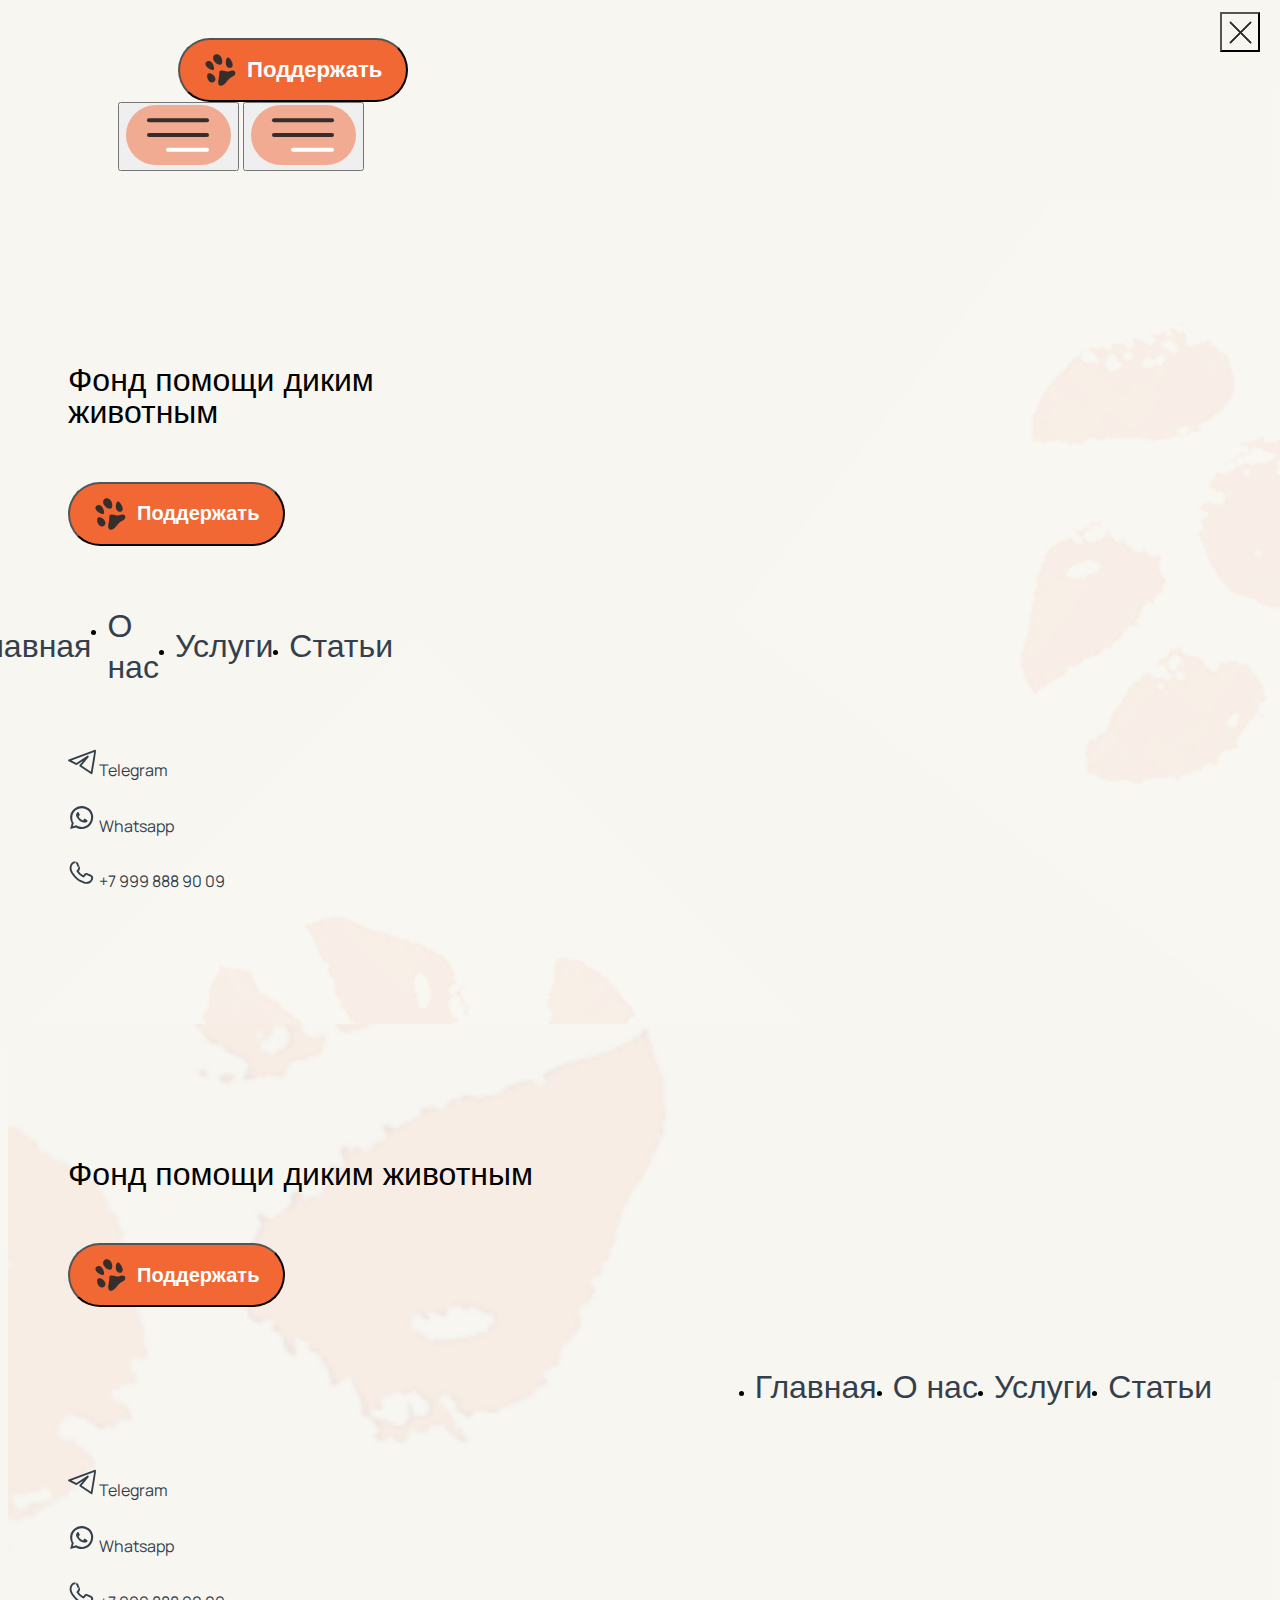
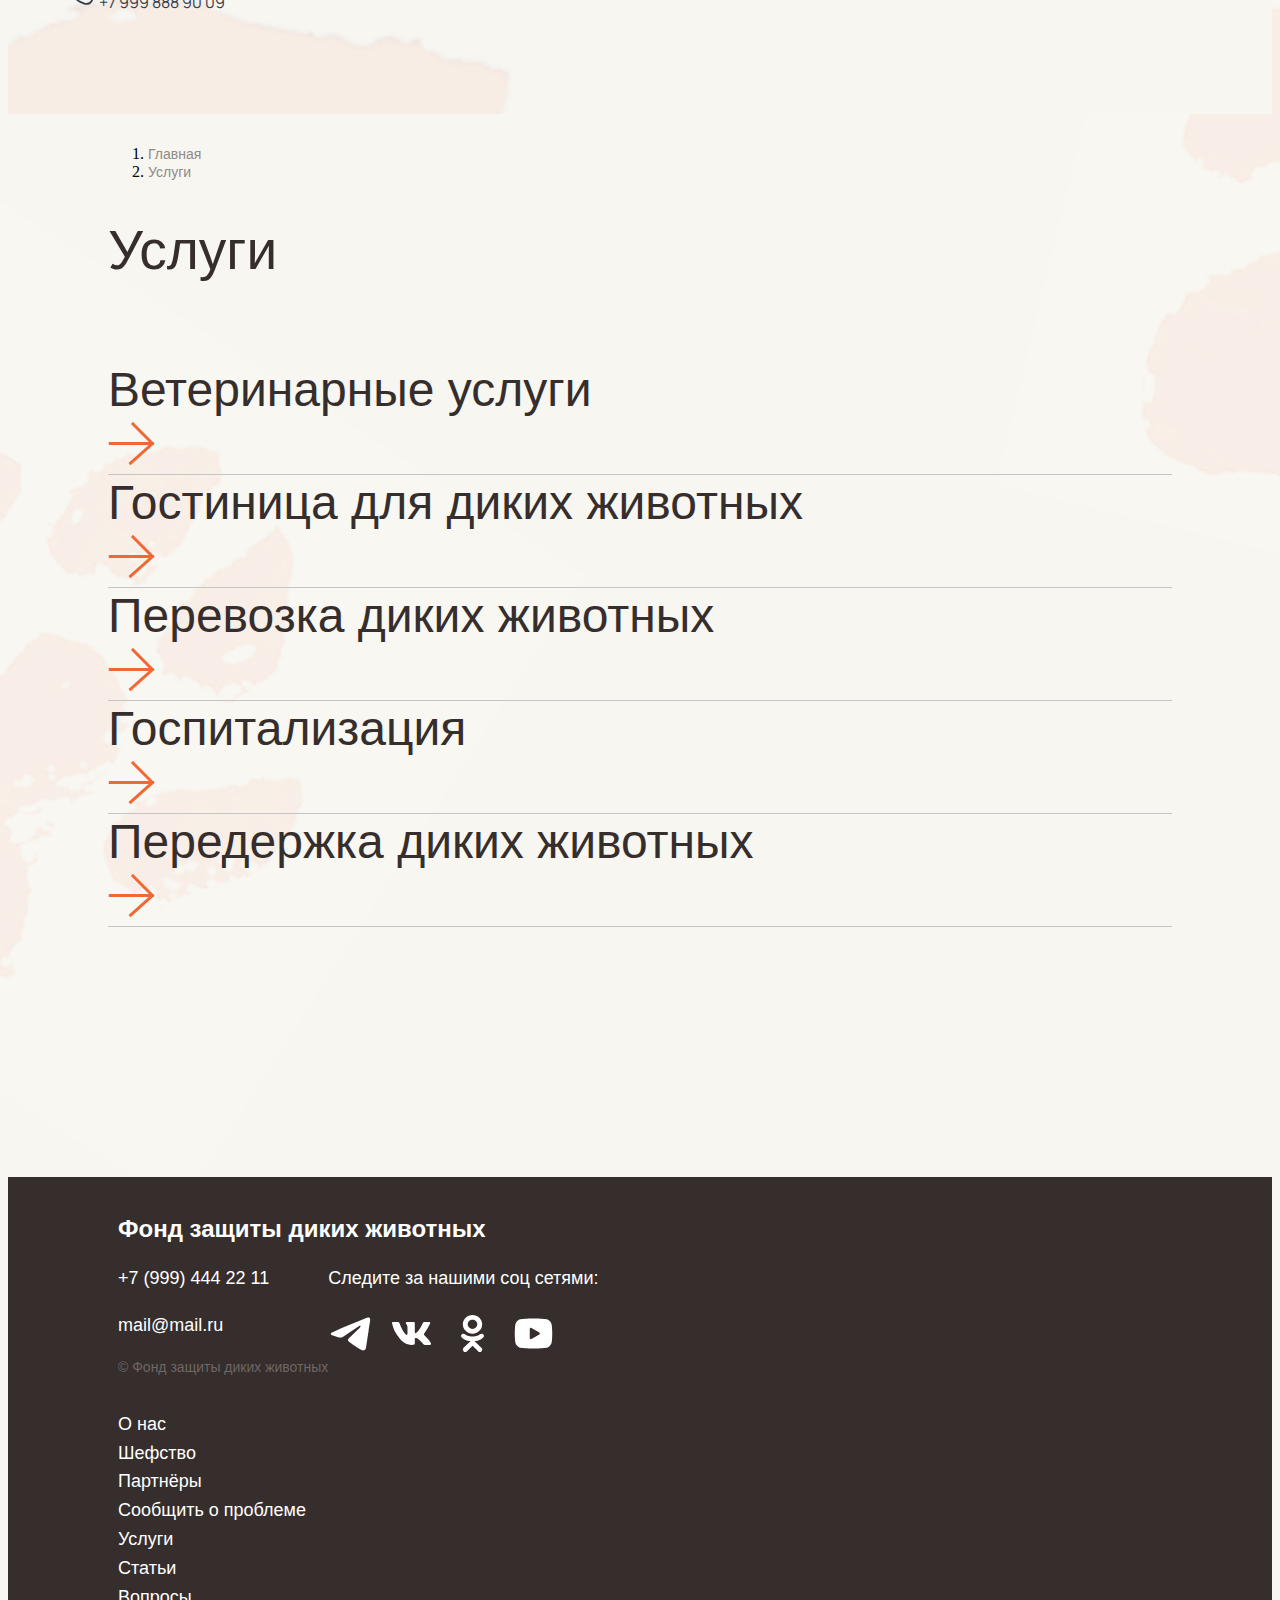
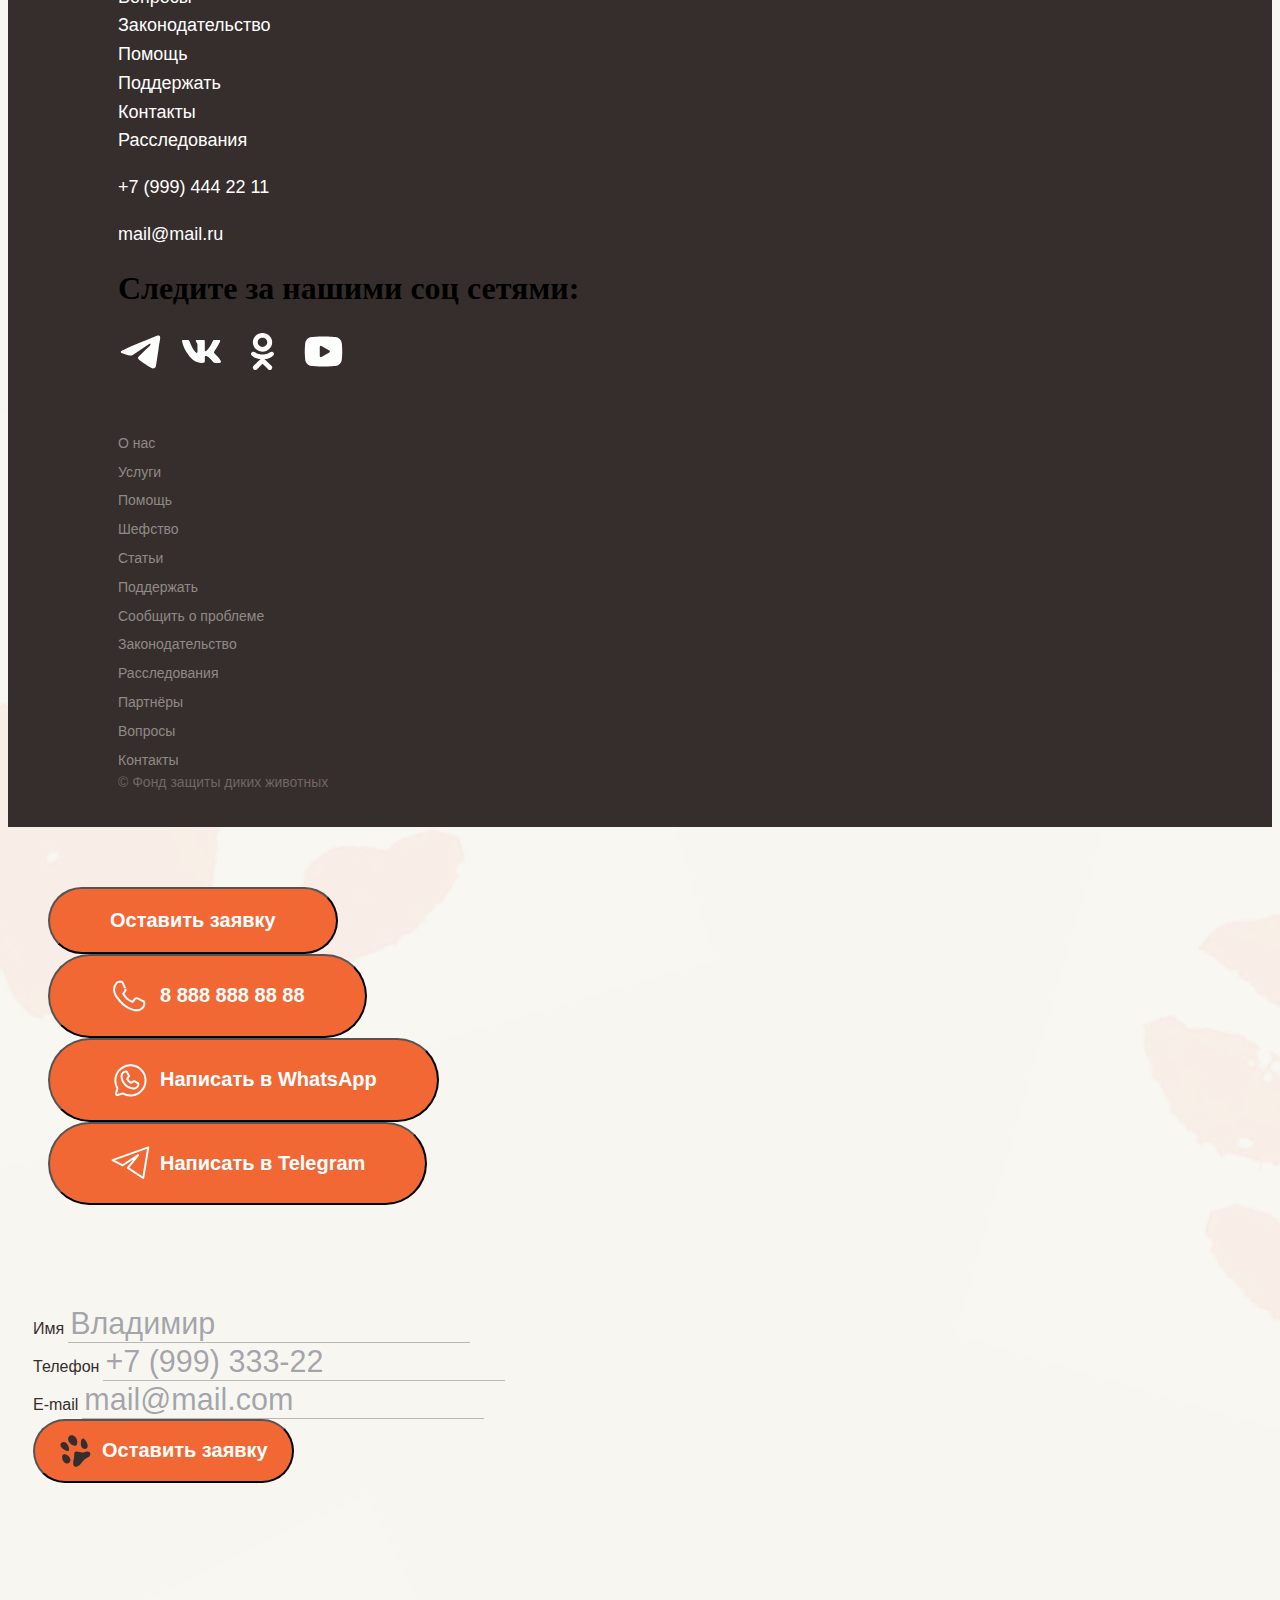
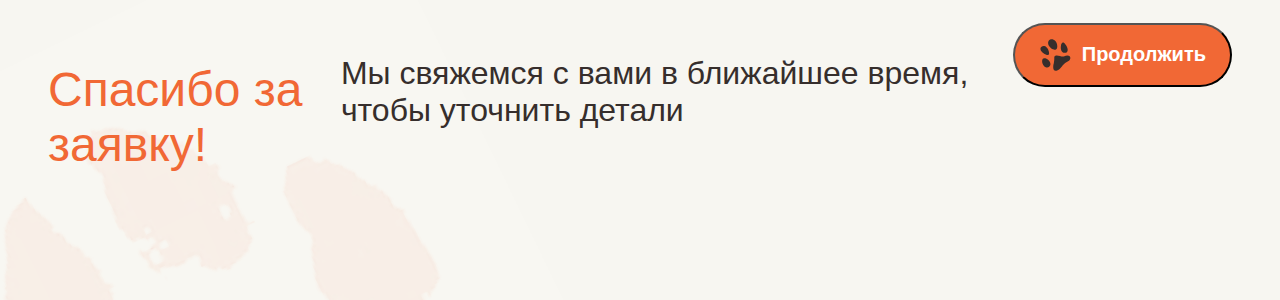
<file: services.html>
<!DOCTYPE html>
<html lang="en">
<head>
  <meta charset="UTF-8">
  <meta name="viewport" content="width=device-width, initial-scale=1.0, minimum-scale=1.0, maximum-scale=1.0">
  <link href="https://cdn.jsdelivr.net/npm/bootstrap@5.0.2/dist/css/bootstrap.min.css" rel="stylesheet" integrity="sha384-EVSTQN3/azprG1Anm3QDgpJLIm9Nao0Yz1ztcQTwFspd3yD65VohhpuuCOmLASjC" crossorigin="anonymous">
  <link rel="stylesheet" href="https://unpkg.com/swiper/swiper-bundle.min.css"/>
  <link rel="stylesheet" href="css/style.css" />
  <title>Услуги</title>
</head>
<body class="servicespage" id="servicespage">

  <nav class="navbar navbar-expand-lg bg-transparent">
    <div class="container-fluid justify-content-end">
      <button class="btn nav-btn" data-bs-toggle="modal" data-bs-target="#thanksModal">
        <svg xmlns="http://www.w3.org/2000/svg" width="33" height="34" viewBox="0 0 33 34" fill="none">
          <g clip-path="url(#clip0_387_80)">
            <path d="M8.81998 21.4452C10.8421 23.2363 11.4669 24.9111 11.4443 26.2555C11.4108 28.2452 9.39503 29.8457 7.44563 29.4457C6.59698 29.2716 5.64871 28.7809 4.72834 27.6905C2.52113 25.0755 3.09039 21.8228 3.67933 21.0737C4.20565 20.3192 5.97063 19.3373 8.81998 21.4452Z" fill="#362E2C"/>
            <path d="M12.0634 10.2661C7.80421 6.49323 8.99035 3.14792 10.3966 2.02421C10.4272 1.99973 10.4556 1.97708 10.4869 1.95338C10.8623 1.66845 13.5581 -0.166353 16.6119 3.32345C18.7337 5.74816 18.4327 9.84628 17.778 10.6791C17.1929 11.5178 15.2309 12.6093 12.0634 10.2661Z" fill="#362E2C"/>
            <path d="M9.88738 13.6644C8.07598 7.44856 4.34972 7.64004 2.55412 8.64753C2.18431 8.90768 1.92766 9.21549 1.76058 9.552C0.349192 12.3945 3.86172 15.2979 6.76802 16.5727C7.59531 16.9355 8.25214 17.0871 8.76677 17.0964C10.267 17.1238 10.3072 15.105 9.88738 13.6644Z" fill="#362E2C"/>
            <path d="M22.0099 7.1417C20.9155 13.5229 24.3491 14.9831 26.4045 14.8639C26.8509 14.7921 27.2165 14.6278 27.5141 14.3985C30.028 12.4615 28.1422 8.31278 26.088 5.89374C25.5033 5.20516 24.9792 4.78121 24.5207 4.54734C23.184 3.86558 22.2636 5.66278 22.0099 7.1417Z" fill="#362E2C"/>
            <path d="M14.8075 25.2312C15.6611 20.7306 14.9973 19.2553 15.4992 18.5408C17.2511 15.7245 22.4689 19.2877 24.7168 18.437C32.4743 15.5012 32.2292 21.3428 29.9389 22.6944C23.5805 25.9099 23.1724 28.8713 20.082 31.4799C13.8034 35.6166 13.5399 29.0347 14.8075 25.2312Z" fill="#362E2C"/>
          </g>
          <defs>
            <clipPath id="clip0_387_80">
              <rect width="33" height="33" fill="white" transform="translate(0 0.5)"/>
            </clipPath>
          </defs>
        </svg>
        Поддержать
      </button>
      <button class="navbar-toggler d-flex mx-4 desktop" type="button" data-bs-toggle="offcanvas" data-bs-target="#offcanvasRight" aria-controls="offcanvasRight">
        <svg class="menu-icon" width="105" height="60" viewBox="0 0 105 60" fill="none" xmlns="http://www.w3.org/2000/svg">
          <rect width="105" height="60" rx="30" fill="#F16835" fill-opacity="0.5"/>
          <path d="M23 15.1945H81" stroke="#362E2C" stroke-width="4" stroke-linecap="round"/>
          <path d="M23 30H81" stroke="#362E2C" stroke-width="4" stroke-linecap="round"/>
          <path d="M42 44.8056L81 44.8056" stroke="white" stroke-width="4" stroke-linecap="round"/>
        </svg>
    </button>
    <button class="navbar-toggler d-none mx-4 mobile" type="button" data-bs-toggle="modal" data-bs-target="#fullScreenModal">
      <svg class="menu-icon" width="105" height="60" viewBox="0 0 105 60" fill="none" xmlns="http://www.w3.org/2000/svg">
        <rect width="105" height="60" rx="30" fill="#F16835" fill-opacity="0.5"/>
        <path d="M23 15.1945H81" stroke="#362E2C" stroke-width="4" stroke-linecap="round"/>
        <path d="M23 30H81" stroke="#362E2C" stroke-width="4" stroke-linecap="round"/>
        <path d="M42 44.8056L81 44.8056" stroke="white" stroke-width="4" stroke-linecap="round"/>
      </svg>
  </button>
    </div>
  </nav>

  <div class="offcanvas offcanvas-end" tabindex="-1" id="offcanvasRight" aria-labelledby="offcanvasRightLabel">
    <div class="offcanvas-content">
      <button type="button" class="btn-close" data-bs-dismiss="offcanvas" aria-label="Close"></button>
      <h5 class="modal-title" id="fullScreenModalLabel">Фонд помощи диким животным</h5>           
      <div class="mt-4">
        <button class="btn cst-btn mt-lg-5 mt-md-3" data-bs-toggle="modal" data-bs-target="#contactModal">
          <svg xmlns="http://www.w3.org/2000/svg" width="33" height="34" viewBox="0 0 33 34" fill="none">
            <g clip-path="url(#clip0_387_80)">
              <path d="M8.81998 21.4452C10.8421 23.2363 11.4669 24.9111 11.4443 26.2555C11.4108 28.2452 9.39503 29.8457 7.44563 29.4457C6.59698 29.2716 5.64871 28.7809 4.72834 27.6905C2.52113 25.0755 3.09039 21.8228 3.67933 21.0737C4.20565 20.3192 5.97063 19.3373 8.81998 21.4452Z" fill="#362E2C"/>
              <path d="M12.0634 10.2661C7.80421 6.49323 8.99035 3.14792 10.3966 2.02421C10.4272 1.99973 10.4556 1.97708 10.4869 1.95338C10.8623 1.66845 13.5581 -0.166353 16.6119 3.32345C18.7337 5.74816 18.4327 9.84628 17.778 10.6791C17.1929 11.5178 15.2309 12.6093 12.0634 10.2661Z" fill="#362E2C"/>
              <path d="M9.88738 13.6644C8.07598 7.44856 4.34972 7.64004 2.55412 8.64753C2.18431 8.90768 1.92766 9.21549 1.76058 9.552C0.349192 12.3945 3.86172 15.2979 6.76802 16.5727C7.59531 16.9355 8.25214 17.0871 8.76677 17.0964C10.267 17.1238 10.3072 15.105 9.88738 13.6644Z" fill="#362E2C"/>
              <path d="M22.0099 7.1417C20.9155 13.5229 24.3491 14.9831 26.4045 14.8639C26.8509 14.7921 27.2165 14.6278 27.5141 14.3985C30.028 12.4615 28.1422 8.31278 26.088 5.89374C25.5033 5.20516 24.9792 4.78121 24.5207 4.54734C23.184 3.86558 22.2636 5.66278 22.0099 7.1417Z" fill="#362E2C"/>
              <path d="M14.8075 25.2312C15.6611 20.7306 14.9973 19.2553 15.4992 18.5408C17.2511 15.7245 22.4689 19.2877 24.7168 18.437C32.4743 15.5012 32.2292 21.3428 29.9389 22.6944C23.5805 25.9099 23.1724 28.8713 20.082 31.4799C13.8034 35.6166 13.5399 29.0347 14.8075 25.2312Z" fill="#362E2C"/>
            </g>
            <defs>
              <clipPath id="clip0_387_80">
                <rect width="33" height="33" fill="white" transform="translate(0 0.5)"/>
              </clipPath>
            </defs>
          </svg>
          Поддержать
        </button>
        <ul class="navbar-nav menu d-flex align-items-start">
          <li class="nav-item">
              <a class="nav-link" href="index.html">Главная</a>
          </li>
          <li class="nav-item">
              <a class="nav-link" href="aboutus.html">О нас</a>
          </li>
          <li class="nav-item">
              <a class="nav-link" href="services.html">Услуги</a>
          </li>
          <li class="nav-item">
              <a class="nav-link" href="articles.html">Статьи</a>
          </li>
      </ul>

      <div class="menu-contacts">
        <div class="menu-contact-item d-flex flex-row align-items-center">
          <svg xmlns="http://www.w3.org/2000/svg" width="28" height="28" viewBox="0 0 28 28" fill="none">
            <g clip-path="url(#clip0_334_753)">
            <path d="M27.3204 2.67847L1.07031 12.3212L8.57034 16.0711L19.8204 8.57123L12.3203 17.6782L23.5704 25.1781L27.3204 2.67847Z" stroke="#353F4B" stroke-width="1.86877" stroke-linejoin="round"/>
            </g>
            <defs>
            <clipPath id="clip0_334_753">
            <rect width="27.8572" height="27.8567" fill="white"/>
            </clipPath>
            </defs>
          </svg>
          Telegram
        </div>
        <div class="menu-contact-item d-flex flex-row align-items-center">
          <svg xmlns="http://www.w3.org/2000/svg" width="28" height="29" viewBox="0 0 28 29" fill="none">
            <path d="M21.9641 6.21354C20.9028 5.14692 19.6072 4.64616 18.2141 4.07072C16.8209 3.49528 15.4368 2.99408 13.9283 2.99931C7.60796 2.99931 2.14258 7.9605 2.14258 14.2491C2.14258 16.2647 2.75421 18.4143 3.74973 20.1419L2.14258 26.0347L8.03545 24.4275C9.71394 25.3374 12.0067 26.0347 13.9283 26.0347C20.2487 26.0347 25.1784 20.5378 25.1784 14.2491C25.1784 11.197 24.1287 8.36734 21.9641 6.21354ZM13.9283 23.8918C12.2151 23.8918 10.577 23.6843 9.10688 22.8204L8.57117 22.2847L4.82116 23.3561L5.89259 19.6062H5.35687C4.40505 18.0939 4.28676 16.0335 4.28544 14.2491C4.28544 9.02012 8.67293 5.14213 13.9283 5.14213C16.475 5.14213 18.5627 6.02391 20.3569 7.82066C21.2453 8.70057 22.0209 9.88225 22.4998 11.0349C22.9787 12.1875 23.0402 13.0019 23.0355 14.2491C23.0586 19.4781 19.1837 23.8918 13.9283 23.8918ZM18.7498 16.9277C18.4604 16.7895 17.3973 15.9599 17.1426 15.8563C16.8764 15.7641 16.268 15.5798 16.0712 15.8563C15.8744 16.1442 15.6975 16.7434 15.5355 16.9277C15.3734 17.1235 15.2892 17.6131 14.9998 17.4634C14.7104 17.3252 13.4093 16.8237 12.3212 15.8563C11.4646 15.0961 10.8877 14.0014 10.714 13.7134C10.552 13.4255 11.0993 13.3275 11.2497 13.1777C11.3771 13.051 11.1108 12.8033 11.2497 12.642C11.3887 12.4808 11.6929 12.2906 11.7855 12.1063C11.8781 11.9105 11.8549 11.7088 11.7855 11.5706C11.716 11.4324 10.9455 10.0037 10.714 9.42778C10.4825 8.87493 10.352 8.90359 10.1783 8.89207H9.6426C9.44581 8.89207 9.37313 9.13984 9.10688 9.42778C8.85222 9.71572 8.03545 10.7012 8.03545 12.1063C8.03545 13.5115 8.96798 14.6006 9.10688 14.7848C9.24579 14.9806 11.0575 17.8381 13.9283 19.0705C14.6113 19.3699 15.1187 19.4795 15.5355 19.6062C16.2184 19.825 16.6449 19.6753 17.1426 19.6062C17.6983 19.5256 19.054 19.2028 19.2855 18.5348C19.5286 17.8668 19.3665 17.0544 19.2855 16.9277C19.2045 16.801 19.0392 17.0659 18.7498 16.9277Z" fill="#353F4B"/>
          </svg>
          Whatsapp
        </div>
        <div class="menu-contact-item d-flex flex-row align-items-center">
          <svg xmlns="http://www.w3.org/2000/svg" width="28" height="29" viewBox="0 0 28 29" fill="none">
            <path d="M19.2621 16.0969L19.2382 16.087L19.2137 16.0784C19.2067 16.0759 19.1993 16.0733 19.1917 16.0706C18.9922 16 18.6088 15.8643 18.1956 15.9108C17.663 15.9708 17.2825 16.2865 17.0138 16.6709L17.0086 16.6784L17.0036 16.6859C16.7348 17.0864 15.9838 18.0029 15.6385 18.4109L15.6275 18.4055C15.5413 18.3636 15.4346 18.3169 15.3095 18.2621C14.6277 17.9636 13.3986 17.4254 11.9487 16.1125L11.948 16.1119C10.7195 15.0016 9.85985 13.6435 9.50532 13.0536C9.68391 12.8712 9.9101 12.5943 10.0898 12.3744C10.1593 12.2893 10.2219 12.2127 10.2721 12.1534C10.5666 11.8052 10.7148 11.502 10.8494 11.2267C10.863 11.1989 10.8764 11.1715 10.8898 11.1443L10.8948 11.1341L10.8995 11.1239C11.2277 10.4173 11.0336 9.81432 10.8506 9.44344C10.8509 9.4442 10.8511 9.44459 10.8511 9.44459C10.8512 9.44458 10.8467 9.43506 10.8359 9.41067C10.8244 9.38473 10.8094 9.35009 10.7909 9.30659C10.7538 9.21979 10.7057 9.10498 10.649 8.96811C10.5356 8.69478 10.3907 8.3407 10.2367 7.96164C9.92853 7.20325 9.58665 6.35199 9.39214 5.85925L9.39223 5.85921L9.38708 5.8467C9.14787 5.26496 8.82313 4.81058 8.3354 4.5731C7.92299 4.37229 7.38801 4.3963 7.46887 4.40176L7.43668 4.39959H7.40441H6.46313C5.9031 4.39959 5.12013 4.6029 4.46081 5.32908L4.45371 5.33689L4.44679 5.34486C4.41551 5.38088 4.37839 5.42207 4.33645 5.46858C3.81011 6.05247 2.52605 7.4769 2.52605 10.0852C2.52605 11.51 3.03327 12.8573 3.52954 13.8472C4.02102 14.8275 4.5421 15.5355 4.68493 15.7284C4.69392 15.7416 4.70647 15.7603 4.7225 15.7841C5.17745 16.4611 8.44505 21.3232 13.3714 23.4786C14.5705 24.0138 15.5086 24.3241 16.2335 24.5486C17.5855 24.9881 18.8076 24.9112 19.7161 24.7828L19.722 24.7819C20.376 24.6853 21.2278 24.3136 21.9475 23.8448C22.6433 23.3916 23.4548 22.6938 23.7599 21.8066C23.9919 21.1556 24.1122 20.5447 24.1533 20.0473C24.1739 19.799 24.176 19.5634 24.1569 19.3553C24.142 19.1934 24.1037 18.8959 23.9415 18.6377C23.7394 18.3159 23.4537 18.1399 23.2571 18.0338C23.1449 17.9733 22.9865 17.899 22.8392 17.8299C22.7633 17.7943 22.6904 17.7601 22.6282 17.7299C22.5252 17.6798 22.3157 17.5764 22.0487 17.4445C21.1564 17.0039 19.621 16.2457 19.2621 16.0969Z" stroke="#353F4B" stroke-width="1.91274"/>
          </svg>
          +7 999 888 90 09
        </div>
      </div>
      </div>
    </div>
  </div>

  <div class="modal fade" id="fullScreenModal" tabindex="-1" aria-labelledby="fullScreenModalLabel" aria-hidden="true">
    <div class="modal-dialog modal-fullscreen">
      <div class="modal-content">
        <button type="button" class="btn-close" data-bs-dismiss="modal" aria-label="Close"></button>
        <h5 class="modal-title" id="fullScreenModalLabel">Фонд помощи диким животным</h5>           
        <div class="mt-4">
          <button class="btn cst-btn mt-lg-5 mt-md-3" data-bs-toggle="modal" data-bs-target="#contactModal">
            <svg xmlns="http://www.w3.org/2000/svg" width="33" height="34" viewBox="0 0 33 34" fill="none">
              <g clip-path="url(#clip0_387_80)">
                <path d="M8.81998 21.4452C10.8421 23.2363 11.4669 24.9111 11.4443 26.2555C11.4108 28.2452 9.39503 29.8457 7.44563 29.4457C6.59698 29.2716 5.64871 28.7809 4.72834 27.6905C2.52113 25.0755 3.09039 21.8228 3.67933 21.0737C4.20565 20.3192 5.97063 19.3373 8.81998 21.4452Z" fill="#362E2C"/>
                <path d="M12.0634 10.2661C7.80421 6.49323 8.99035 3.14792 10.3966 2.02421C10.4272 1.99973 10.4556 1.97708 10.4869 1.95338C10.8623 1.66845 13.5581 -0.166353 16.6119 3.32345C18.7337 5.74816 18.4327 9.84628 17.778 10.6791C17.1929 11.5178 15.2309 12.6093 12.0634 10.2661Z" fill="#362E2C"/>
                <path d="M9.88738 13.6644C8.07598 7.44856 4.34972 7.64004 2.55412 8.64753C2.18431 8.90768 1.92766 9.21549 1.76058 9.552C0.349192 12.3945 3.86172 15.2979 6.76802 16.5727C7.59531 16.9355 8.25214 17.0871 8.76677 17.0964C10.267 17.1238 10.3072 15.105 9.88738 13.6644Z" fill="#362E2C"/>
                <path d="M22.0099 7.1417C20.9155 13.5229 24.3491 14.9831 26.4045 14.8639C26.8509 14.7921 27.2165 14.6278 27.5141 14.3985C30.028 12.4615 28.1422 8.31278 26.088 5.89374C25.5033 5.20516 24.9792 4.78121 24.5207 4.54734C23.184 3.86558 22.2636 5.66278 22.0099 7.1417Z" fill="#362E2C"/>
                <path d="M14.8075 25.2312C15.6611 20.7306 14.9973 19.2553 15.4992 18.5408C17.2511 15.7245 22.4689 19.2877 24.7168 18.437C32.4743 15.5012 32.2292 21.3428 29.9389 22.6944C23.5805 25.9099 23.1724 28.8713 20.082 31.4799C13.8034 35.6166 13.5399 29.0347 14.8075 25.2312Z" fill="#362E2C"/>
              </g>
              <defs>
                <clipPath id="clip0_387_80">
                  <rect width="33" height="33" fill="white" transform="translate(0 0.5)"/>
                </clipPath>
              </defs>
            </svg>
            Поддержать
          </button>
          <ul class="navbar-nav menu d-flex align-items-start">
            <li class="nav-item">
                <a class="nav-link" href="index.html">Главная</a>
            </li>
            <li class="nav-item">
                <a class="nav-link" href="aboutus.html">О нас</a>
            </li>
            <li class="nav-item">
                <a class="nav-link" href="services.html">Услуги</a>
            </li>
            <li class="nav-item">
                <a class="nav-link" href="articles.html">Статьи</a>
            </li>
        </ul>

        <div class="menu-contacts">
          <div class="menu-contact-item d-flex flex-row align-items-center">
            <svg xmlns="http://www.w3.org/2000/svg" width="28" height="28" viewBox="0 0 28 28" fill="none">
              <g clip-path="url(#clip0_334_753)">
              <path d="M27.3204 2.67847L1.07031 12.3212L8.57034 16.0711L19.8204 8.57123L12.3203 17.6782L23.5704 25.1781L27.3204 2.67847Z" stroke="#353F4B" stroke-width="1.86877" stroke-linejoin="round"/>
              </g>
              <defs>
              <clipPath id="clip0_334_753">
              <rect width="27.8572" height="27.8567" fill="white"/>
              </clipPath>
              </defs>
            </svg>
            Telegram
          </div>
          <div class="menu-contact-item d-flex flex-row align-items-center">
            <svg xmlns="http://www.w3.org/2000/svg" width="28" height="29" viewBox="0 0 28 29" fill="none">
              <path d="M21.9641 6.21354C20.9028 5.14692 19.6072 4.64616 18.2141 4.07072C16.8209 3.49528 15.4368 2.99408 13.9283 2.99931C7.60796 2.99931 2.14258 7.9605 2.14258 14.2491C2.14258 16.2647 2.75421 18.4143 3.74973 20.1419L2.14258 26.0347L8.03545 24.4275C9.71394 25.3374 12.0067 26.0347 13.9283 26.0347C20.2487 26.0347 25.1784 20.5378 25.1784 14.2491C25.1784 11.197 24.1287 8.36734 21.9641 6.21354ZM13.9283 23.8918C12.2151 23.8918 10.577 23.6843 9.10688 22.8204L8.57117 22.2847L4.82116 23.3561L5.89259 19.6062H5.35687C4.40505 18.0939 4.28676 16.0335 4.28544 14.2491C4.28544 9.02012 8.67293 5.14213 13.9283 5.14213C16.475 5.14213 18.5627 6.02391 20.3569 7.82066C21.2453 8.70057 22.0209 9.88225 22.4998 11.0349C22.9787 12.1875 23.0402 13.0019 23.0355 14.2491C23.0586 19.4781 19.1837 23.8918 13.9283 23.8918ZM18.7498 16.9277C18.4604 16.7895 17.3973 15.9599 17.1426 15.8563C16.8764 15.7641 16.268 15.5798 16.0712 15.8563C15.8744 16.1442 15.6975 16.7434 15.5355 16.9277C15.3734 17.1235 15.2892 17.6131 14.9998 17.4634C14.7104 17.3252 13.4093 16.8237 12.3212 15.8563C11.4646 15.0961 10.8877 14.0014 10.714 13.7134C10.552 13.4255 11.0993 13.3275 11.2497 13.1777C11.3771 13.051 11.1108 12.8033 11.2497 12.642C11.3887 12.4808 11.6929 12.2906 11.7855 12.1063C11.8781 11.9105 11.8549 11.7088 11.7855 11.5706C11.716 11.4324 10.9455 10.0037 10.714 9.42778C10.4825 8.87493 10.352 8.90359 10.1783 8.89207H9.6426C9.44581 8.89207 9.37313 9.13984 9.10688 9.42778C8.85222 9.71572 8.03545 10.7012 8.03545 12.1063C8.03545 13.5115 8.96798 14.6006 9.10688 14.7848C9.24579 14.9806 11.0575 17.8381 13.9283 19.0705C14.6113 19.3699 15.1187 19.4795 15.5355 19.6062C16.2184 19.825 16.6449 19.6753 17.1426 19.6062C17.6983 19.5256 19.054 19.2028 19.2855 18.5348C19.5286 17.8668 19.3665 17.0544 19.2855 16.9277C19.2045 16.801 19.0392 17.0659 18.7498 16.9277Z" fill="#353F4B"/>
            </svg>
            Whatsapp
          </div>
          <div class="menu-contact-item d-flex flex-row align-items-center">
            <svg xmlns="http://www.w3.org/2000/svg" width="28" height="29" viewBox="0 0 28 29" fill="none">
              <path d="M19.2621 16.0969L19.2382 16.087L19.2137 16.0784C19.2067 16.0759 19.1993 16.0733 19.1917 16.0706C18.9922 16 18.6088 15.8643 18.1956 15.9108C17.663 15.9708 17.2825 16.2865 17.0138 16.6709L17.0086 16.6784L17.0036 16.6859C16.7348 17.0864 15.9838 18.0029 15.6385 18.4109L15.6275 18.4055C15.5413 18.3636 15.4346 18.3169 15.3095 18.2621C14.6277 17.9636 13.3986 17.4254 11.9487 16.1125L11.948 16.1119C10.7195 15.0016 9.85985 13.6435 9.50532 13.0536C9.68391 12.8712 9.9101 12.5943 10.0898 12.3744C10.1593 12.2893 10.2219 12.2127 10.2721 12.1534C10.5666 11.8052 10.7148 11.502 10.8494 11.2267C10.863 11.1989 10.8764 11.1715 10.8898 11.1443L10.8948 11.1341L10.8995 11.1239C11.2277 10.4173 11.0336 9.81432 10.8506 9.44344C10.8509 9.4442 10.8511 9.44459 10.8511 9.44459C10.8512 9.44458 10.8467 9.43506 10.8359 9.41067C10.8244 9.38473 10.8094 9.35009 10.7909 9.30659C10.7538 9.21979 10.7057 9.10498 10.649 8.96811C10.5356 8.69478 10.3907 8.3407 10.2367 7.96164C9.92853 7.20325 9.58665 6.35199 9.39214 5.85925L9.39223 5.85921L9.38708 5.8467C9.14787 5.26496 8.82313 4.81058 8.3354 4.5731C7.92299 4.37229 7.38801 4.3963 7.46887 4.40176L7.43668 4.39959H7.40441H6.46313C5.9031 4.39959 5.12013 4.6029 4.46081 5.32908L4.45371 5.33689L4.44679 5.34486C4.41551 5.38088 4.37839 5.42207 4.33645 5.46858C3.81011 6.05247 2.52605 7.4769 2.52605 10.0852C2.52605 11.51 3.03327 12.8573 3.52954 13.8472C4.02102 14.8275 4.5421 15.5355 4.68493 15.7284C4.69392 15.7416 4.70647 15.7603 4.7225 15.7841C5.17745 16.4611 8.44505 21.3232 13.3714 23.4786C14.5705 24.0138 15.5086 24.3241 16.2335 24.5486C17.5855 24.9881 18.8076 24.9112 19.7161 24.7828L19.722 24.7819C20.376 24.6853 21.2278 24.3136 21.9475 23.8448C22.6433 23.3916 23.4548 22.6938 23.7599 21.8066C23.9919 21.1556 24.1122 20.5447 24.1533 20.0473C24.1739 19.799 24.176 19.5634 24.1569 19.3553C24.142 19.1934 24.1037 18.8959 23.9415 18.6377C23.7394 18.3159 23.4537 18.1399 23.2571 18.0338C23.1449 17.9733 22.9865 17.899 22.8392 17.8299C22.7633 17.7943 22.6904 17.7601 22.6282 17.7299C22.5252 17.6798 22.3157 17.5764 22.0487 17.4445C21.1564 17.0039 19.621 16.2457 19.2621 16.0969Z" stroke="#353F4B" stroke-width="1.91274"/>
            </svg>
            +7 999 888 90 09
          </div>
        </div>
        </div>
      </div>
    </div>
  </div>

  
  <div class="wrapper second">
    <div class="container-fluid">
      <nav aria-label="breadcrumb">
        <ol class="breadcrumb mb-md-2">
          <li class="breadcrumb-item"><a href="index.html">Главная</a></li>
          <li class="breadcrumb-item"><a href="services.html">Услуги</a></li>
        </ol>
      </nav>

      <h1 class="title my-5">Услуги</h1>
      
      <div class="row service-row">
        <div class="col-12 services-item">
          <div class="row">
            <div class="col-10 d-flex align-items-center">
              <div class="service-title">Ветеринарные услуги</div>
            </div>
            <!-- Arrow column -->
            <div class="col-2 d-flex align-items-center justify-content-end news-arrow">
              <a href="veterinar.html" class="mb-0">
                <svg xmlns="http://www.w3.org/2000/svg" width="49" height="53" viewBox="0 0 49 53" fill="none">
                  <g clip-path="url(#clip0_335_820)">
                  <path d="M25.0249 6.95551L44.4142 26.5502M44.4142 26.5502L22.596 46.1447M44.4142 26.5502H0.777832" stroke="#F16835" stroke-width="3" stroke-linecap="square"/>
                  </g>
                  <defs>
                  <clipPath id="clip0_335_820">
                  <rect width="48" height="52.3636" fill="white" transform="translate(0.777832 0.161926)"/>
                  </clipPath>
                  </defs>
                </svg>
              </a>
            </div>
          </div>
          <div class="prepare-line my-4" id="diagnostics-line"></div>
        </div>
        <div class="col-12 services-item">
          <div class="row">
            <div class="col-10 d-flex align-items-center">
              <div class="service-title">Гостиница для диких животных</div>
            </div>
            <!-- Arrow column -->
            <div class="col-2 d-flex align-items-center justify-content-end news-arrow">
              <a href="hotel.html" class="mb-0">
                <svg xmlns="http://www.w3.org/2000/svg" width="49" height="53" viewBox="0 0 49 53" fill="none">
                  <g clip-path="url(#clip0_335_820)">
                  <path d="M25.0249 6.95551L44.4142 26.5502M44.4142 26.5502L22.596 46.1447M44.4142 26.5502H0.777832" stroke="#F16835" stroke-width="3" stroke-linecap="square"/>
                  </g>
                  <defs>
                  <clipPath id="clip0_335_820">
                  <rect width="48" height="52.3636" fill="white" transform="translate(0.777832 0.161926)"/>
                  </clipPath>
                  </defs>
                </svg>
              </a>
            </div>
          </div>
          <div class="prepare-line my-4" id="diagnostics-line"></div>
        </div>
        <div class="col-12 services-item">
          <div class="row">
            <div class="col-10 d-flex align-items-center">
              <div class="service-title">Перевозка диких животных</div>
            </div>
            <!-- Arrow column -->
            <div class="col-2 d-flex align-items-center justify-content-end news-arrow">
              <a href="perevozka.html" class="mb-0">
                <svg xmlns="http://www.w3.org/2000/svg" width="49" height="53" viewBox="0 0 49 53" fill="none">
                  <g clip-path="url(#clip0_335_820)">
                  <path d="M25.0249 6.95551L44.4142 26.5502M44.4142 26.5502L22.596 46.1447M44.4142 26.5502H0.777832" stroke="#F16835" stroke-width="3" stroke-linecap="square"/>
                  </g>
                  <defs>
                  <clipPath id="clip0_335_820">
                  <rect width="48" height="52.3636" fill="white" transform="translate(0.777832 0.161926)"/>
                  </clipPath>
                  </defs>
                </svg>
              </a>
            </div>
          </div>
          <div class="prepare-line my-4" id="diagnostics-line"></div>
        </div>
        <div class="col-12 services-item">
          <div class="row">
            <div class="col-10 d-flex align-items-center">
              <div class="service-title">Госпитализация</div>
            </div>
            <!-- Arrow column -->
            <div class="col-2 d-flex align-items-center justify-content-end news-arrow">
              <a href="hospitalizasya.html" class="mb-0">
                <svg xmlns="http://www.w3.org/2000/svg" width="49" height="53" viewBox="0 0 49 53" fill="none">
                  <g clip-path="url(#clip0_335_820)">
                  <path d="M25.0249 6.95551L44.4142 26.5502M44.4142 26.5502L22.596 46.1447M44.4142 26.5502H0.777832" stroke="#F16835" stroke-width="3" stroke-linecap="square"/>
                  </g>
                  <defs>
                  <clipPath id="clip0_335_820">
                  <rect width="48" height="52.3636" fill="white" transform="translate(0.777832 0.161926)"/>
                  </clipPath>
                  </defs>
                </svg>
              </a>
            </div>
          </div>
          <div class="prepare-line my-4" id="diagnostics-line"></div>
        </div>
        <div class="col-12 services-item">
          <div class="row">
            <div class="col-10 d-flex align-items-center">
              <div class="service-title">Передержка диких животных</div>
            </div>
            <!-- Arrow column -->
            <div class="col-2 d-flex align-items-center justify-content-end news-arrow">
              <a href="perederzhka.html" class="mb-0">
                <svg xmlns="http://www.w3.org/2000/svg" width="49" height="53" viewBox="0 0 49 53" fill="none">
                  <g clip-path="url(#clip0_335_820)">
                  <path d="M25.0249 6.95551L44.4142 26.5502M44.4142 26.5502L22.596 46.1447M44.4142 26.5502H0.777832" stroke="#F16835" stroke-width="3" stroke-linecap="square"/>
                  </g>
                  <defs>
                  <clipPath id="clip0_335_820">
                  <rect width="48" height="52.3636" fill="white" transform="translate(0.777832 0.161926)"/>
                  </clipPath>
                  </defs>
                </svg>
              </a>
            </div>
          </div>
          <div class="prepare-line my-4" id="diagnostics-line"></div>
        </div>
      </div>
    </div>
  </div>


  <footer class="footer mt-5">
    <div class="footer-title">
      Фонд защиты диких животных
    </div>
    <div class="row mt-3 footer-row-desktop">
      <div class="col-lg-6 col-sm-12 footer-left-block">
        <div class="col-lg-6 col-sm-12">
          <div class="footer-contacts">
            <p>+7 (999) 444 22 11</p>
            <p>mail@mail.ru</p>
          </div>
          <div class="end-text mt-4">
            © Фонд защиты диких животных
          </div>
        </div>
        <div class="col-lg-6 col-sm-12 pt-4">
          <div class="footer-contacts">
            <p>Следите за нашими соц сетями:</p>
          </div>
          <div class="social-media-row">
            <a>
              <svg xmlns="http://www.w3.org/2000/svg" width="45" height="45" viewBox="0 0 45 45" fill="none">
                <path d="M38.8305 6.8522C38.8305 6.8522 42.4727 5.43189 42.168 8.88095C42.0677 10.3013 41.1574 15.2728 40.4486 20.6494L38.0205 36.5775C38.0205 36.5775 37.818 38.911 35.9964 39.3169C34.1758 39.7219 31.4439 37.8966 30.9377 37.4906C30.5327 37.186 23.3496 32.6203 20.8202 30.3891C20.1114 29.7797 19.3014 28.5628 20.9214 27.1425L31.5443 16.9969C32.7583 15.78 33.9724 12.9394 28.9136 16.3885L14.748 26.026C14.748 26.026 13.1289 27.0413 10.0943 26.1281L3.51676 24.0985C3.51676 24.0985 1.08863 22.5769 5.23707 21.0553C15.3555 16.2872 27.8008 11.4178 38.8286 6.8522H38.8305Z" fill="white"/>
              </svg>
            </a>
            <a>
              <svg xmlns="http://www.w3.org/2000/svg" width="45" height="45" viewBox="0 0 45 45" fill="none">
                <path d="M40.431 33.9981H36.1626C34.5477 33.9981 34.0612 32.6997 31.1663 29.824C28.6364 27.4036 27.5679 27.1026 26.9279 27.1026C26.0428 27.1026 25.8014 27.3441 25.8014 28.5534V32.3653C25.8014 33.3963 25.4646 34 22.7512 34C20.1189 33.8244 17.5663 33.0306 15.3035 31.6838C13.0408 30.337 11.1328 28.4759 9.73657 26.2537C6.4214 22.1576 4.11473 17.3502 3 12.2137C3 11.5784 3.24327 11.0025 4.46333 11.0025H8.72982C9.82639 11.0025 10.2212 11.4874 10.6516 12.6075C12.7231 18.6597 16.2579 23.9242 17.6932 23.9242C18.2434 23.9242 18.4829 23.6827 18.4829 22.3211V16.0869C18.3014 13.2428 16.78 13.0032 16.78 11.9741C16.7993 11.7026 16.9244 11.4492 17.1288 11.2678C17.3332 11.0864 17.6008 10.9912 17.8747 11.0025H24.5813C25.4983 11.0025 25.8014 11.4558 25.8014 12.5444V20.9594C25.8014 21.8678 26.1944 22.1687 26.4713 22.1687C27.0215 22.1687 27.4444 21.8678 28.453 20.8684C30.615 18.251 32.3813 15.3348 33.6963 12.2118C33.8309 11.8369 34.0854 11.5159 34.4208 11.2979C34.7563 11.0799 35.1544 10.9768 35.5545 11.0044H39.8228C41.1028 11.0044 41.3741 11.6397 41.1028 12.5462C39.5503 15.9985 37.6294 19.2755 35.3729 22.3211C34.9126 23.0177 34.7292 23.3799 35.3729 24.1973C35.7959 24.8326 37.2929 26.0735 38.2977 27.2531C39.7611 28.702 40.9755 30.3776 41.8943 32.213C42.2611 33.3944 41.6492 33.9981 40.431 33.9981Z" fill="white"/>
              </svg>
            </a>
            <a>
              <svg xmlns="http://www.w3.org/2000/svg" width="45" height="45" viewBox="0 0 45 45" fill="none">
                <path d="M33.6523 23.8715C33.1167 22.8169 31.6055 21.9287 29.5969 23.4274C26.8614 25.5367 22.5 25.5367 22.5 25.5367C22.5 25.5367 18.1386 25.5367 15.4031 23.4274C13.3945 21.9287 11.8833 22.8169 11.3477 23.8715C10.3913 25.7217 11.4625 26.6283 13.8919 28.127C15.977 29.4222 18.8272 29.9032 20.6636 30.0883L19.1333 31.5684C16.9525 33.6592 14.8483 35.676 13.4137 37.0821C12.5528 37.9332 12.5528 39.2839 13.4137 40.0795L13.6815 40.3755C14.5423 41.2082 15.9578 41.2082 16.8186 40.3755L22.5 34.8619C24.6999 36.9526 26.7849 38.9694 28.2387 40.3755C29.0996 41.2082 30.496 41.2082 31.3759 40.3755L31.6246 40.0795C32.5045 39.2839 32.5045 37.9332 31.6246 37.0821L25.9241 31.5684L24.4129 30.0698C26.2302 29.9032 29.0422 29.4037 31.1081 28.127C33.5375 26.6283 34.6087 25.7217 33.6523 23.8715ZM22.5 8.75509C25.1398 8.75509 27.2823 10.8274 27.2823 13.3622C27.2823 15.9155 25.1398 17.9692 22.5 17.9692C19.8602 17.9692 17.7177 15.9155 17.7177 13.3622C17.7177 10.8274 19.8602 8.75509 22.5 8.75509ZM22.5 22.7243C27.8562 22.7243 32.1793 18.5428 32.1793 13.3622C32.1793 10.8792 31.1596 8.49786 29.3443 6.74212C27.5291 4.98637 25.0671 4 22.5 4C19.9329 4 17.4709 4.98637 15.6557 6.74212C13.8404 8.49786 12.8207 10.8792 12.8207 13.3622C12.8207 18.5428 17.1438 22.7243 22.5 22.7243Z" fill="white"/>
              </svg>
            </a>
            <a>
              <svg xmlns="http://www.w3.org/2000/svg" width="45" height="45" viewBox="0 0 45 45" fill="none">
                <g clip-path="url(#clip0_335_463)">
                  <path fill-rule="evenodd" clip-rule="evenodd" d="M22.5 7.5C24.1031 7.5 25.7475 7.54125 27.3412 7.60875L29.2238 7.69875L31.0256 7.80563L32.7131 7.92L34.2544 8.04C35.927 8.16802 37.5008 8.88178 38.6991 10.0557C39.8974 11.2296 40.6433 12.7885 40.8056 14.4581L40.8806 15.255L41.0213 16.9612C41.1525 18.7294 41.25 20.6569 41.25 22.5C41.25 24.3431 41.1525 26.2706 41.0213 28.0388L40.8806 29.745C40.8563 30.0188 40.8319 30.2831 40.8056 30.5419C40.6432 32.2118 39.8971 33.7709 38.6984 34.9449C37.4997 36.1188 35.9254 36.8324 34.2525 36.96L32.715 37.0781L31.0275 37.1944L29.2238 37.3012L27.3412 37.3912C25.7284 37.4613 24.1143 37.4976 22.5 37.5C20.8857 37.4976 19.2716 37.4613 17.6588 37.3912L15.7762 37.3012L13.9744 37.1944L12.2869 37.0781L10.7456 36.96C9.07303 36.832 7.49916 36.1182 6.30089 34.9443C5.10261 33.7704 4.3567 32.2115 4.19437 30.5419L4.11938 29.745L3.97875 28.0388C3.83538 26.1959 3.75908 24.3484 3.75 22.5C3.75 20.6569 3.8475 18.7294 3.97875 16.9612L4.11938 15.255C4.14375 14.9812 4.16812 14.7169 4.19437 14.4581C4.35664 12.7888 5.10228 11.2302 6.30017 10.0563C7.49806 8.88238 9.07149 8.16844 10.7438 8.04L12.2831 7.92L13.9706 7.80563L15.7744 7.69875L17.6569 7.60875C19.2703 7.53869 20.885 7.50243 22.5 7.5ZM18.75 17.9531V27.0469C18.75 27.9131 19.6875 28.4531 20.4375 28.0219L28.3125 23.475C28.4839 23.3764 28.6262 23.2343 28.7252 23.0631C28.8241 22.892 28.8763 22.6977 28.8763 22.5C28.8763 22.3023 28.8241 22.108 28.7252 21.9369C28.6262 21.7657 28.4839 21.6236 28.3125 21.525L20.4375 16.98C20.2664 16.8812 20.0724 16.8292 19.8748 16.8293C19.6773 16.8293 19.4832 16.8814 19.3122 16.9802C19.1411 17.079 18.9991 17.2211 18.9005 17.3922C18.8018 17.5634 18.7499 17.7575 18.75 17.955V17.9531Z" fill="white"/>
                </g>
                <defs>
                  <clipPath id="clip0_335_463">
                    <rect width="45" height="45" fill="white"/>
                  </clipPath>
                </defs>
              </svg>
            </a>
          </div>
        </div>
      </div>
      <div class="col-lg-6 col-sm-12 footer-right-block px-0">
        <div class="row px-0">
          <div class="col-2 mb-2">
            <a class="footer-link" href="aboutus.html">О нас</a>
          </div>
          <div class="col-3 mb-2">
            <a class="footer-link" href="index.html#shefstvo">Шефство</a>
          </div>
          <div class="col-3 mb-2">
            <a class="footer-link" href="index.html#partners">Партнёры</a>
          </div>
          <div class="col-4 mb-2">
            <a class="footer-link" href="index.html#help">Сообщить о проблеме</a>
          </div>
        </div>
        <div class="row px-0">
          <div class="col-2 mb-2">
            <a class="footer-link" href="services.html">Услуги</a>
          </div>
          <div class="col-3 mb-2">
            <a class="footer-link" href="articles.html">Статьи</a>
          </div>
          <div class="col-3 mb-2">
            <a class="footer-link" href="index.html#help">Вопросы</a>
          </div>
          <div class="col-4 mb-2">
            <a class="footer-link" href="index.html#whyimportant">Законодательство</a>
          </div>
        </div>
        <div class="row px-0">
          <div class="col-2 mb-2">
            <a class="footer-link" href="index.html#help">Помощь</a>
          </div>
          <div class="col-3 mb-2">
            <a class="footer-link" href="support.html">Поддержать</a>
          </div>
          <div class="col-3 mb-2">
            <a class="footer-link" href="index.html#aboutus-divider-contact">Контакты</a>
          </div>
          <div class="col-4 mb-2">
            <a class="footer-link" href="index.html#articles1">Расследования</a>
          </div>
        </div>
      </div>
    </div>

    <div class="row mt-3 footer-row-mobile d-none">
      <div class="footer-contacts">
        <p>+7 (999) 444 22 11</p>
        <p>mail@mail.ru</p>
      </div>
      <div class="footer-contacts">
        <h1>Следите за нашими соц сетями:</h1>
        <div class="social-media-row">
          <a>
            <svg xmlns="http://www.w3.org/2000/svg" width="45" height="45" viewBox="0 0 45 45" fill="none">
              <path d="M38.8305 6.8522C38.8305 6.8522 42.4727 5.43189 42.168 8.88095C42.0677 10.3013 41.1574 15.2728 40.4486 20.6494L38.0205 36.5775C38.0205 36.5775 37.818 38.911 35.9964 39.3169C34.1758 39.7219 31.4439 37.8966 30.9377 37.4906C30.5327 37.186 23.3496 32.6203 20.8202 30.3891C20.1114 29.7797 19.3014 28.5628 20.9214 27.1425L31.5443 16.9969C32.7583 15.78 33.9724 12.9394 28.9136 16.3885L14.748 26.026C14.748 26.026 13.1289 27.0413 10.0943 26.1281L3.51676 24.0985C3.51676 24.0985 1.08863 22.5769 5.23707 21.0553C15.3555 16.2872 27.8008 11.4178 38.8286 6.8522H38.8305Z" fill="white"/>
            </svg>
          </a>
          <a>
            <svg xmlns="http://www.w3.org/2000/svg" width="45" height="45" viewBox="0 0 45 45" fill="none">
              <path d="M40.431 33.9981H36.1626C34.5477 33.9981 34.0612 32.6997 31.1663 29.824C28.6364 27.4036 27.5679 27.1026 26.9279 27.1026C26.0428 27.1026 25.8014 27.3441 25.8014 28.5534V32.3653C25.8014 33.3963 25.4646 34 22.7512 34C20.1189 33.8244 17.5663 33.0306 15.3035 31.6838C13.0408 30.337 11.1328 28.4759 9.73657 26.2537C6.4214 22.1576 4.11473 17.3502 3 12.2137C3 11.5784 3.24327 11.0025 4.46333 11.0025H8.72982C9.82639 11.0025 10.2212 11.4874 10.6516 12.6075C12.7231 18.6597 16.2579 23.9242 17.6932 23.9242C18.2434 23.9242 18.4829 23.6827 18.4829 22.3211V16.0869C18.3014 13.2428 16.78 13.0032 16.78 11.9741C16.7993 11.7026 16.9244 11.4492 17.1288 11.2678C17.3332 11.0864 17.6008 10.9912 17.8747 11.0025H24.5813C25.4983 11.0025 25.8014 11.4558 25.8014 12.5444V20.9594C25.8014 21.8678 26.1944 22.1687 26.4713 22.1687C27.0215 22.1687 27.4444 21.8678 28.453 20.8684C30.615 18.251 32.3813 15.3348 33.6963 12.2118C33.8309 11.8369 34.0854 11.5159 34.4208 11.2979C34.7563 11.0799 35.1544 10.9768 35.5545 11.0044H39.8228C41.1028 11.0044 41.3741 11.6397 41.1028 12.5462C39.5503 15.9985 37.6294 19.2755 35.3729 22.3211C34.9126 23.0177 34.7292 23.3799 35.3729 24.1973C35.7959 24.8326 37.2929 26.0735 38.2977 27.2531C39.7611 28.702 40.9755 30.3776 41.8943 32.213C42.2611 33.3944 41.6492 33.9981 40.431 33.9981Z" fill="white"/>
            </svg>
          </a>
          <a>
            <svg xmlns="http://www.w3.org/2000/svg" width="45" height="45" viewBox="0 0 45 45" fill="none">
              <path d="M33.6523 23.8715C33.1167 22.8169 31.6055 21.9287 29.5969 23.4274C26.8614 25.5367 22.5 25.5367 22.5 25.5367C22.5 25.5367 18.1386 25.5367 15.4031 23.4274C13.3945 21.9287 11.8833 22.8169 11.3477 23.8715C10.3913 25.7217 11.4625 26.6283 13.8919 28.127C15.977 29.4222 18.8272 29.9032 20.6636 30.0883L19.1333 31.5684C16.9525 33.6592 14.8483 35.676 13.4137 37.0821C12.5528 37.9332 12.5528 39.2839 13.4137 40.0795L13.6815 40.3755C14.5423 41.2082 15.9578 41.2082 16.8186 40.3755L22.5 34.8619C24.6999 36.9526 26.7849 38.9694 28.2387 40.3755C29.0996 41.2082 30.496 41.2082 31.3759 40.3755L31.6246 40.0795C32.5045 39.2839 32.5045 37.9332 31.6246 37.0821L25.9241 31.5684L24.4129 30.0698C26.2302 29.9032 29.0422 29.4037 31.1081 28.127C33.5375 26.6283 34.6087 25.7217 33.6523 23.8715ZM22.5 8.75509C25.1398 8.75509 27.2823 10.8274 27.2823 13.3622C27.2823 15.9155 25.1398 17.9692 22.5 17.9692C19.8602 17.9692 17.7177 15.9155 17.7177 13.3622C17.7177 10.8274 19.8602 8.75509 22.5 8.75509ZM22.5 22.7243C27.8562 22.7243 32.1793 18.5428 32.1793 13.3622C32.1793 10.8792 31.1596 8.49786 29.3443 6.74212C27.5291 4.98637 25.0671 4 22.5 4C19.9329 4 17.4709 4.98637 15.6557 6.74212C13.8404 8.49786 12.8207 10.8792 12.8207 13.3622C12.8207 18.5428 17.1438 22.7243 22.5 22.7243Z" fill="white"/>
            </svg>
          </a>
          <a>
            <svg xmlns="http://www.w3.org/2000/svg" width="45" height="45" viewBox="0 0 45 45" fill="none">
              <g clip-path="url(#clip0_335_463)">
                <path fill-rule="evenodd" clip-rule="evenodd" d="M22.5 7.5C24.1031 7.5 25.7475 7.54125 27.3412 7.60875L29.2238 7.69875L31.0256 7.80563L32.7131 7.92L34.2544 8.04C35.927 8.16802 37.5008 8.88178 38.6991 10.0557C39.8974 11.2296 40.6433 12.7885 40.8056 14.4581L40.8806 15.255L41.0213 16.9612C41.1525 18.7294 41.25 20.6569 41.25 22.5C41.25 24.3431 41.1525 26.2706 41.0213 28.0388L40.8806 29.745C40.8563 30.0188 40.8319 30.2831 40.8056 30.5419C40.6432 32.2118 39.8971 33.7709 38.6984 34.9449C37.4997 36.1188 35.9254 36.8324 34.2525 36.96L32.715 37.0781L31.0275 37.1944L29.2238 37.3012L27.3412 37.3912C25.7284 37.4613 24.1143 37.4976 22.5 37.5C20.8857 37.4976 19.2716 37.4613 17.6588 37.3912L15.7762 37.3012L13.9744 37.1944L12.2869 37.0781L10.7456 36.96C9.07303 36.832 7.49916 36.1182 6.30089 34.9443C5.10261 33.7704 4.3567 32.2115 4.19437 30.5419L4.11938 29.745L3.97875 28.0388C3.83538 26.1959 3.75908 24.3484 3.75 22.5C3.75 20.6569 3.8475 18.7294 3.97875 16.9612L4.11938 15.255C4.14375 14.9812 4.16812 14.7169 4.19437 14.4581C4.35664 12.7888 5.10228 11.2302 6.30017 10.0563C7.49806 8.88238 9.07149 8.16844 10.7438 8.04L12.2831 7.92L13.9706 7.80563L15.7744 7.69875L17.6569 7.60875C19.2703 7.53869 20.885 7.50243 22.5 7.5ZM18.75 17.9531V27.0469C18.75 27.9131 19.6875 28.4531 20.4375 28.0219L28.3125 23.475C28.4839 23.3764 28.6262 23.2343 28.7252 23.0631C28.8241 22.892 28.8763 22.6977 28.8763 22.5C28.8763 22.3023 28.8241 22.108 28.7252 21.9369C28.6262 21.7657 28.4839 21.6236 28.3125 21.525L20.4375 16.98C20.2664 16.8812 20.0724 16.8292 19.8748 16.8293C19.6773 16.8293 19.4832 16.8814 19.3122 16.9802C19.1411 17.079 18.9991 17.2211 18.9005 17.3922C18.8018 17.5634 18.7499 17.7575 18.75 17.955V17.9531Z" fill="white"/>
              </g>
              <defs>
                <clipPath id="clip0_335_463">
                  <rect width="45" height="45" fill="white"/>
                </clipPath>
              </defs>
            </svg>
          </a>
        </div>
      </div>
      <div class="row">
        <div class="col-6">
          <div class="footer-link mb-2">
            <a href="aboutus.html">О нас</a>
          </div>
          <div class="footer-link mb-2">
            <a href="services.html">Услуги</a>
          </div>
          <div class="footer-link mb-2">
            <a href="index.html#help">Помощь</a>
          </div>
          <div class="footer-link mb-2">
            <a href="index.html#shefstvo">Шефство</a>
          </div>
          <div class="footer-link mb-2">
            <a href="articles.html">Статьи</a>
          </div>
          <div class="footer-link mb-2">
            <a href="support.html">Поддержать</a>
          </div>
        </div>
        <div class="col-6">
          <div class="footer-link mb-2">
            <a href="index.html#help">Сообщить о проблеме</a>
          </div>
          <div class="footer-link mb-2">
            <a href="index.html#whyimportant">Законодательство</a>
          </div>
          <div class="footer-link mb-2">
            <a href="index.html#articles1">Расследования</a>
          </div>
          <div class="footer-link mb-2">
            <a href="index.html#partners">Партнёры</a>
          </div>
          <div class="footer-link mb-2">
            <a href="index.html#help">Вопросы</a>
          </div>
          <div class="footer-link mb-2">
            <a href="index.html#aboutus-divider-contact">Контакты</a>
          </div>
        </div>
        </div>

        <div class="end-text mt-4 text-center">
          © Фонд защиты диких животных
        </div>
    </div>

  </footer>

  <div class="modal fade" id="contactModal" tabindex="-1" aria-labelledby="supportModalLabel" aria-hidden="true">
    <div class="modal-dialog modal-dialog-centered">
      <div class="modal-content">
        <button type="button" class="btn-close ms-auto" data-bs-dismiss="modal" aria-label="Close"></button>

        <button class="btn cst-btn d-flex align-items-center justify-content-center mb-4 mt-4" id="letZayavka">
          Оставить заявку
        </button>
        <button class="btn cst-btn d-flex align-items-center justify-content-center mb-4">
          <svg xmlns="http://www.w3.org/2000/svg" width="40" height="40" viewBox="0 0 40 40" fill="none">
            <path d="M27.516 22.4351L27.491 22.4247L27.4655 22.4157L27.4462 22.4089C27.155 22.3062 26.6755 22.137 26.1694 22.1939C25.5436 22.2644 25.0826 22.6334 24.7366 23.1283L24.7311 23.1361L24.7258 23.144C24.2852 23.8006 22.9993 25.3563 22.6029 25.8155L22.5931 25.8268L22.5837 25.8384C22.5747 25.8494 22.5666 25.8589 22.5594 25.8671C22.5054 25.8503 22.4229 25.8175 22.3053 25.7556L22.291 25.748L22.2765 25.741C22.1588 25.6837 22.0108 25.619 21.8354 25.5423C20.8592 25.1154 19.0376 24.3189 16.9067 22.3893L16.906 22.3887C14.9556 20.626 13.6441 18.446 13.2188 17.7281C13.2055 17.7034 13.1959 17.6831 13.189 17.6669C13.2268 17.6189 13.2796 17.5627 13.371 17.47C13.616 17.2217 13.9239 16.8449 14.1827 16.5281C14.2871 16.4003 14.3836 16.2823 14.4647 16.1864C14.8565 15.7232 15.0507 15.3263 15.244 14.9312C15.2633 14.8919 15.2825 14.8526 15.3019 14.8132L15.3071 14.8026L15.3121 14.7919C15.7165 13.9212 15.4829 13.1822 15.2456 12.7013C15.2461 12.7023 15.2451 12.7004 15.2424 12.6946C15.2414 12.6924 15.2401 12.6896 15.2386 12.6862C15.2334 12.6748 15.2265 12.6595 15.2178 12.6399C15.2005 12.6007 15.1783 12.5493 15.1513 12.4861C15.0974 12.3597 15.0278 12.1936 14.9461 11.9965C14.7828 11.6029 14.5744 11.0935 14.353 10.5488C13.9103 9.45916 13.4188 8.23554 13.1389 7.5264L13.1363 7.51982L13.1336 7.51328C12.8069 6.71885 12.3889 6.1623 11.8053 5.87811C11.5207 5.73956 11.2556 5.69599 11.0527 5.68063C10.9561 5.67331 10.8679 5.67216 10.8103 5.67144C10.7421 5.67059 10.7184 5.67019 10.6992 5.6689L10.6656 5.66663H10.6318H9.28019C8.56448 5.66663 7.54676 5.92575 6.68131 6.87897L6.67389 6.88714L6.66666 6.89547C6.62097 6.94809 6.56722 7.00775 6.50688 7.07473C5.75944 7.90441 4 9.85743 4 13.4577C4 15.4206 4.70067 17.2947 5.40138 18.6924C6.0972 20.0803 6.83547 21.0805 7.03076 21.3444C7.04427 21.364 7.06359 21.3927 7.08862 21.4299C7.74881 22.411 12.3856 29.3017 19.3513 32.3487C21.0565 33.1099 22.3895 33.5506 23.423 33.8707C25.2883 34.4777 26.9796 34.374 28.2586 34.1932L28.2586 34.1932L28.2648 34.1923C29.1323 34.0641 30.3044 33.5591 31.3114 32.9031C32.2933 32.2635 33.3696 31.3188 33.7652 30.1659C34.0882 29.2603 34.2542 28.4141 34.3106 27.7321C34.3388 27.3914 34.341 27.0756 34.316 26.8033C34.2954 26.5794 34.2453 26.2286 34.0623 25.9372L33.2154 26.469L34.0623 25.9372C33.8242 25.5581 33.4834 25.343 33.2185 25.2001C33.0656 25.1177 32.8595 25.0211 32.6555 24.9255C32.5431 24.8728 32.4313 24.8204 32.3294 24.7708C32.175 24.6957 31.8648 24.5426 31.4718 24.3485C30.1873 23.7143 28.0183 22.6433 27.516 22.4351Z" stroke="white" stroke-width="2"/>
          </svg>
          8 888 888 88 88
        </button>
        <button class="btn cst-btn d-flex align-items-center justify-content-center mb-4">
          <svg xmlns="http://www.w3.org/2000/svg" width="40" height="40" viewBox="0 0 40 40" fill="none">
            <path d="M7.44782 28.1492C5.57097 24.9827 4.91447 21.24 5.60157 17.6237C6.28867 14.0074 8.27211 10.7663 11.1795 8.5088C14.087 6.25129 17.7185 5.13265 21.3922 5.36289C25.066 5.59312 28.5294 7.1564 31.1322 9.75924C33.735 12.3621 35.2983 15.8255 35.5286 19.4992C35.7588 23.173 34.6401 26.8045 32.3826 29.7119C30.1251 32.6193 26.884 34.6028 23.2677 35.2899C19.6515 35.977 15.9087 35.3205 12.7422 33.4436V33.4436L7.51085 34.9248C7.29651 34.9875 7.06927 34.9914 6.85292 34.936C6.63657 34.8807 6.4391 34.7682 6.28119 34.6103C6.12329 34.4524 6.01077 34.2549 5.95543 34.0385C5.90009 33.8222 5.90396 33.5949 5.96665 33.3806L7.44782 28.1492Z" stroke="white" stroke-width="2" stroke-linecap="round" stroke-linejoin="round"/>
            <path d="M24.0826 28.4444C22.4365 28.4485 20.8058 28.1273 19.2842 27.4993C17.7627 26.8713 16.3802 25.9488 15.2162 24.7849C14.0523 23.6209 13.1298 22.2384 12.5018 20.7168C11.8737 19.1953 11.5526 17.5646 11.5567 15.9185C11.5608 14.76 12.024 13.6503 12.8447 12.8325C13.6653 12.0147 14.7767 11.5556 15.9353 11.5556C16.1264 11.554 16.3144 11.6041 16.4796 11.7004C16.6447 11.7967 16.7808 11.9358 16.8735 12.1029L18.7032 15.293C18.812 15.4869 18.8678 15.7061 18.865 15.9284C18.8623 16.1508 18.8011 16.3685 18.6875 16.5597L17.2176 19.0148C17.9705 20.6898 19.3113 22.0306 20.9863 22.7835L23.4414 21.3136C23.6326 21.2 23.8503 21.1388 24.0726 21.136C24.295 21.1333 24.5141 21.1891 24.7081 21.2979L27.8982 23.1275C28.0653 23.2203 28.2044 23.3564 28.3007 23.5215C28.397 23.6866 28.447 23.8747 28.4455 24.0658C28.4414 25.2231 27.9809 26.3321 27.164 27.1519C26.3472 27.9717 25.2398 28.4362 24.0826 28.4444Z" stroke="white" stroke-width="2" stroke-linecap="round" stroke-linejoin="round"/>
          </svg>
          Написать в WhatsApp
        </button>
        <button class="btn cst-btn d-flex align-items-center justify-content-center mb-4">
          <svg xmlns="http://www.w3.org/2000/svg" width="40" height="39" viewBox="0 0 40 39" fill="none">
            <path d="M38.2977 3.40402L2.55273 16.1701L12.7656 21.2765L28.0849 11.0637L17.872 23.8298L33.1913 34.0426L38.2977 3.40402Z" stroke="white" stroke-width="2" stroke-linejoin="round"/>
          </svg>
          Написать в Telegram
        </button>
      </div>
    </div>
  </div>

  <div class="modal fade" id="zayavkaModal" tabindex="-1" aria-labelledby="zayavkaModalLabel" aria-hidden="true">
    <div class="modal-dialog modal-dialog-centered">
      <div class="modal-content">
        <button type="button" class="btn-close ms-auto" data-bs-dismiss="modal" aria-label="Close"></button>

          <div>
            <label for="inputName" class="form-label">Имя</label>
            <input type="text" class="form-control" id="inputName" placeholder="Владимир">
          </div>
          <div class="my-4">
            <label for="inputPhone" class="form-label">Телефон</label>
            <input type="tel" class="form-control" id="inputPhone" placeholder="+7 (999) 333-22">
          </div>
          <div>
            <label for="inputEmail" class="form-label">E-mail</label>
            <input type="email" class="form-control" id="inputEmail" placeholder="mail@mail.com">
          </div>
          <div>
            <button class="btn cst-btn mx-auto mt-5" id="zayavkaAccept">
              <svg xmlns="http://www.w3.org/2000/svg" width="33" height="34" viewBox="0 0 33 34" fill="none">
                <g clip-path="url(#clip0_387_80)">
                  <path d="M8.81998 21.4452C10.8421 23.2363 11.4669 24.9111 11.4443 26.2555C11.4108 28.2452 9.39503 29.8457 7.44563 29.4457C6.59698 29.2716 5.64871 28.7809 4.72834 27.6905C2.52113 25.0755 3.09039 21.8228 3.67933 21.0737C4.20565 20.3192 5.97063 19.3373 8.81998 21.4452Z" fill="#362E2C"/>
                  <path d="M12.0634 10.2661C7.80421 6.49323 8.99035 3.14792 10.3966 2.02421C10.4272 1.99973 10.4556 1.97708 10.4869 1.95338C10.8623 1.66845 13.5581 -0.166353 16.6119 3.32345C18.7337 5.74816 18.4327 9.84628 17.778 10.6791C17.1929 11.5178 15.2309 12.6093 12.0634 10.2661Z" fill="#362E2C"/>
                  <path d="M9.88738 13.6644C8.07598 7.44856 4.34972 7.64004 2.55412 8.64753C2.18431 8.90768 1.92766 9.21549 1.76058 9.552C0.349192 12.3945 3.86172 15.2979 6.76802 16.5727C7.59531 16.9355 8.25214 17.0871 8.76677 17.0964C10.267 17.1238 10.3072 15.105 9.88738 13.6644Z" fill="#362E2C"/>
                  <path d="M22.0099 7.1417C20.9155 13.5229 24.3491 14.9831 26.4045 14.8639C26.8509 14.7921 27.2165 14.6278 27.5141 14.3985C30.028 12.4615 28.1422 8.31278 26.088 5.89374C25.5033 5.20516 24.9792 4.78121 24.5207 4.54734C23.184 3.86558 22.2636 5.66278 22.0099 7.1417Z" fill="#362E2C"/>
                  <path d="M14.8075 25.2312C15.6611 20.7306 14.9973 19.2553 15.4992 18.5408C17.2511 15.7245 22.4689 19.2877 24.7168 18.437C32.4743 15.5012 32.2292 21.3428 29.9389 22.6944C23.5805 25.9099 23.1724 28.8713 20.082 31.4799C13.8034 35.6166 13.5399 29.0347 14.8075 25.2312Z" fill="#362E2C"/>
                </g>
                <defs>
                  <clipPath id="clip0_387_80">
                    <rect width="33" height="33" fill="white" transform="translate(0 0.5)"/>
                  </clipPath>
                </defs>
              </svg>
              Оставить заявку
            </button>
          </div>
      </div>
    </div>
  </div>

  <div class="modal fade" id="thanksModal" tabindex="-1" aria-labelledby="thanksModalLabel" aria-hidden="true">
    <div class="modal-dialog modal-dialog-centered">
      <div class="modal-content">
        <button type="button" class="btn-close ms-auto" data-bs-dismiss="modal" aria-label="Close"></button>
          <h2 class="modal-thanks-title">
            Спасибо за заявку!
          </h2>
          <p class="modal-thanks-subtitle my-5">
            Мы свяжемся с вами
            в ближайшее время, чтобы уточнить детали
          </p>
          <div>
            <button class="btn cst-btn mx-auto" data-bs-dismiss="modal" aria-label="Close">
              <svg xmlns="http://www.w3.org/2000/svg" width="33" height="34" viewBox="0 0 33 34" fill="none">
                <g clip-path="url(#clip0_387_80)">
                  <path d="M8.81998 21.4452C10.8421 23.2363 11.4669 24.9111 11.4443 26.2555C11.4108 28.2452 9.39503 29.8457 7.44563 29.4457C6.59698 29.2716 5.64871 28.7809 4.72834 27.6905C2.52113 25.0755 3.09039 21.8228 3.67933 21.0737C4.20565 20.3192 5.97063 19.3373 8.81998 21.4452Z" fill="#362E2C"/>
                  <path d="M12.0634 10.2661C7.80421 6.49323 8.99035 3.14792 10.3966 2.02421C10.4272 1.99973 10.4556 1.97708 10.4869 1.95338C10.8623 1.66845 13.5581 -0.166353 16.6119 3.32345C18.7337 5.74816 18.4327 9.84628 17.778 10.6791C17.1929 11.5178 15.2309 12.6093 12.0634 10.2661Z" fill="#362E2C"/>
                  <path d="M9.88738 13.6644C8.07598 7.44856 4.34972 7.64004 2.55412 8.64753C2.18431 8.90768 1.92766 9.21549 1.76058 9.552C0.349192 12.3945 3.86172 15.2979 6.76802 16.5727C7.59531 16.9355 8.25214 17.0871 8.76677 17.0964C10.267 17.1238 10.3072 15.105 9.88738 13.6644Z" fill="#362E2C"/>
                  <path d="M22.0099 7.1417C20.9155 13.5229 24.3491 14.9831 26.4045 14.8639C26.8509 14.7921 27.2165 14.6278 27.5141 14.3985C30.028 12.4615 28.1422 8.31278 26.088 5.89374C25.5033 5.20516 24.9792 4.78121 24.5207 4.54734C23.184 3.86558 22.2636 5.66278 22.0099 7.1417Z" fill="#362E2C"/>
                  <path d="M14.8075 25.2312C15.6611 20.7306 14.9973 19.2553 15.4992 18.5408C17.2511 15.7245 22.4689 19.2877 24.7168 18.437C32.4743 15.5012 32.2292 21.3428 29.9389 22.6944C23.5805 25.9099 23.1724 28.8713 20.082 31.4799C13.8034 35.6166 13.5399 29.0347 14.8075 25.2312Z" fill="#362E2C"/>
                </g>
                <defs>
                  <clipPath id="clip0_387_80">
                    <rect width="33" height="33" fill="white" transform="translate(0 0.5)"/>
                  </clipPath>
                </defs>
              </svg>
              Продолжить
            </button>
          </div>
      </div>
    </div>
  </div>


<script src="https://ajax.googleapis.com/ajax/libs/jquery/3.6.0/jquery.min.js"></script>
<script src="https://cdn.jsdelivr.net/npm/bootstrap@5.0.2/dist/js/bootstrap.bundle.min.js"></script>
<script src="https://unpkg.com/swiper/swiper-bundle.min.js"></script>
<script src="js/main.js"></script>
</body>
</html>
</file>
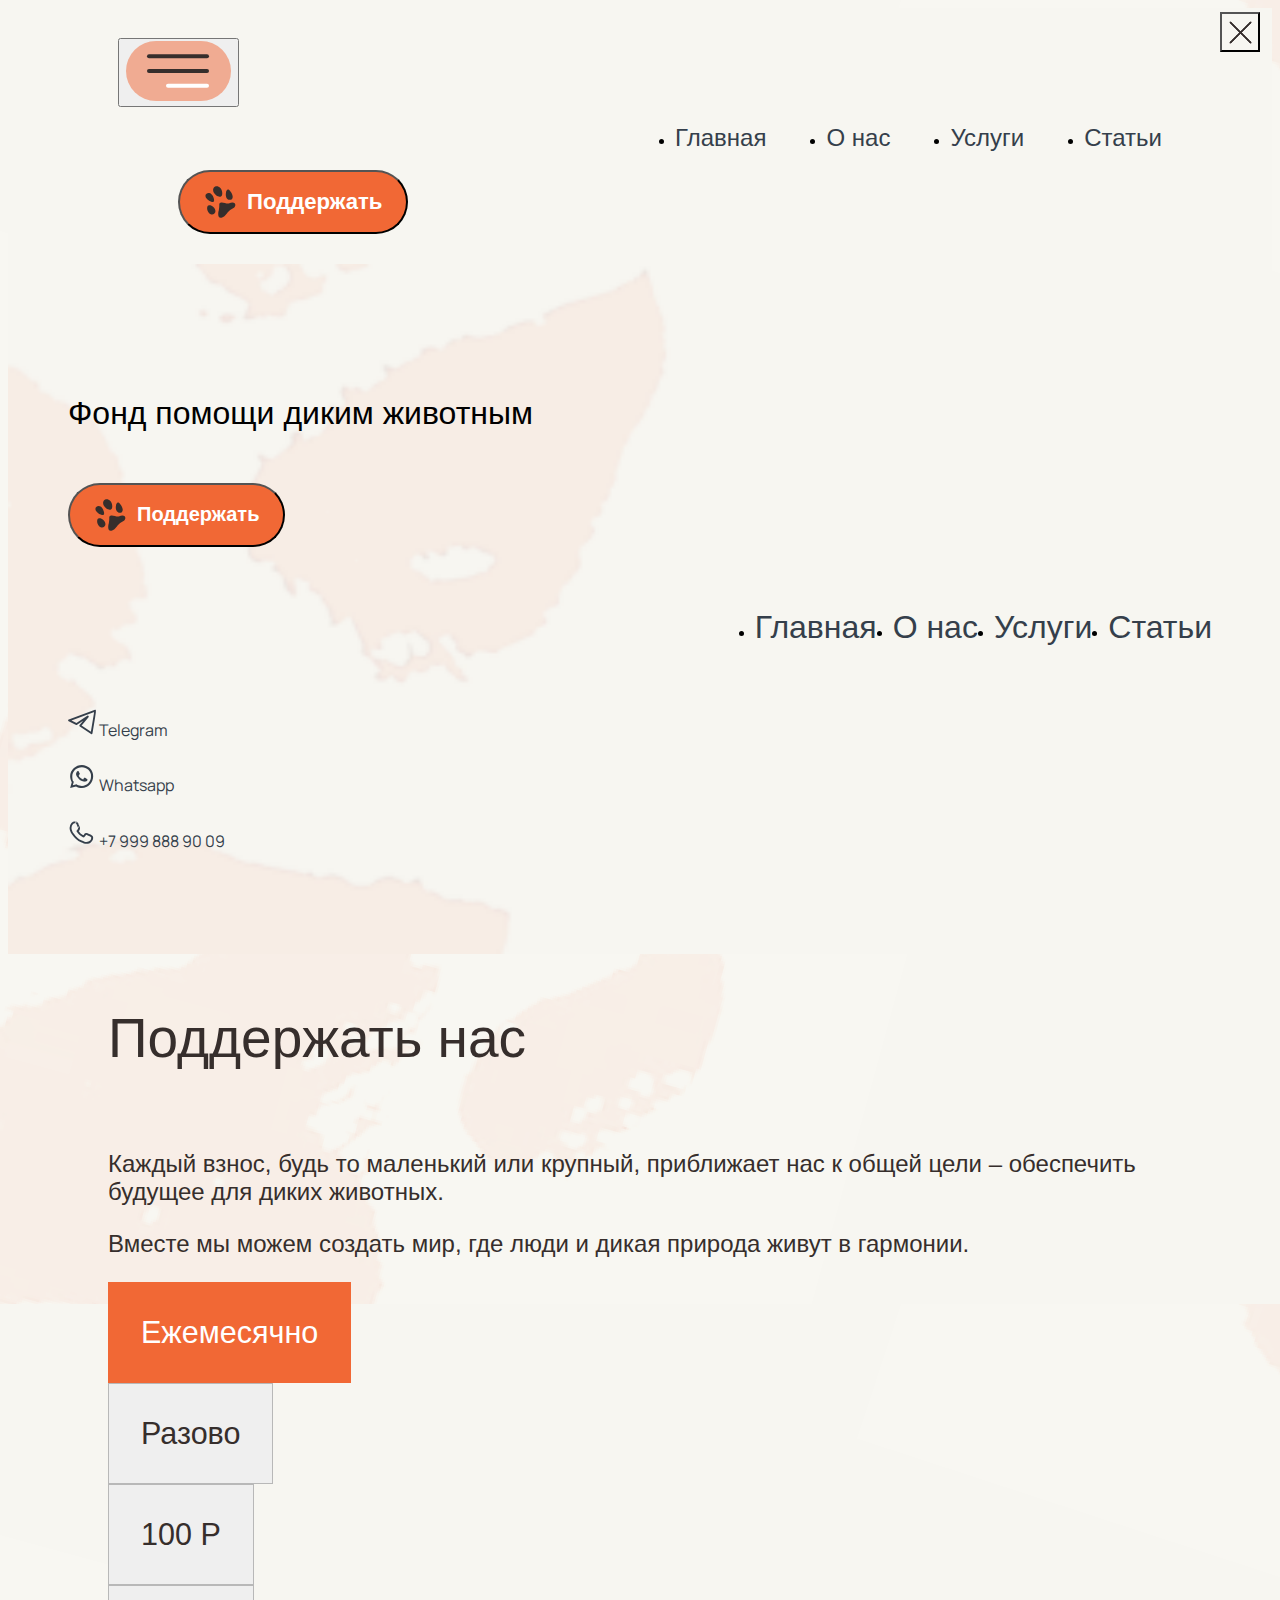
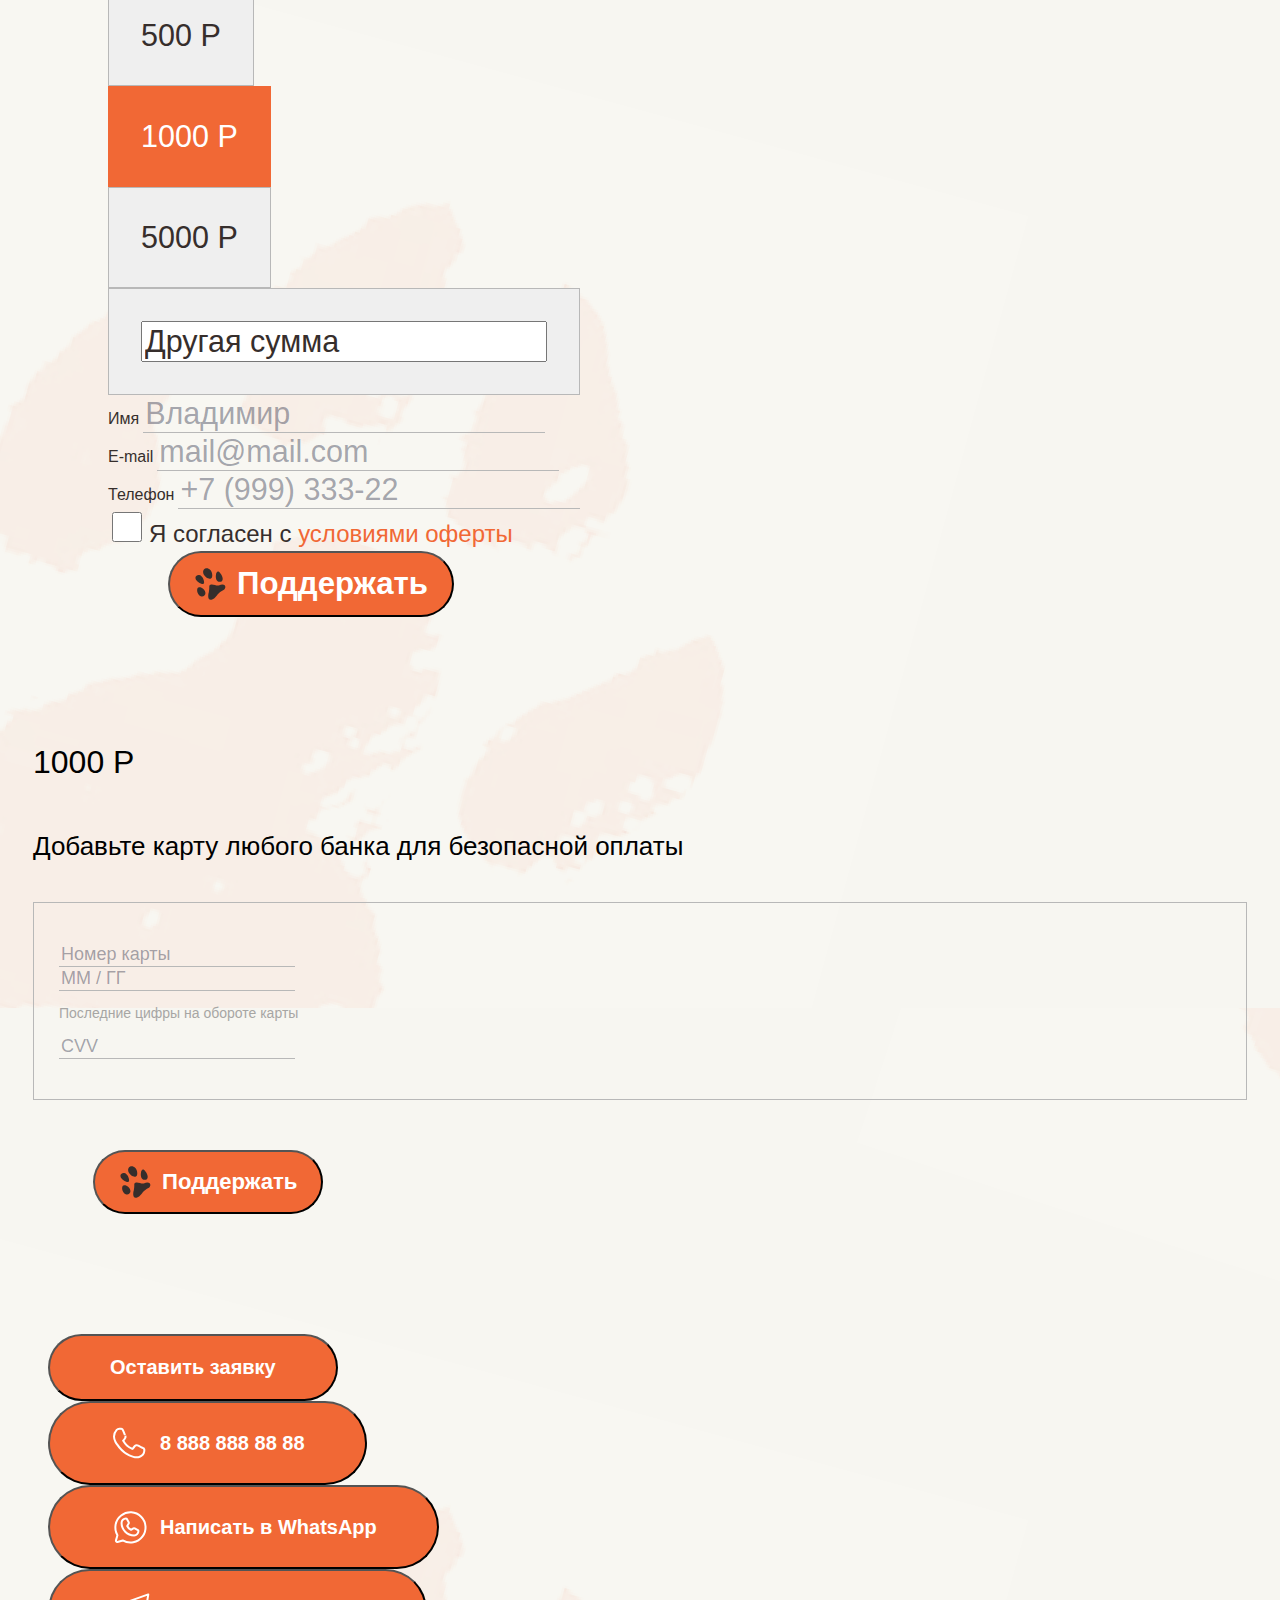
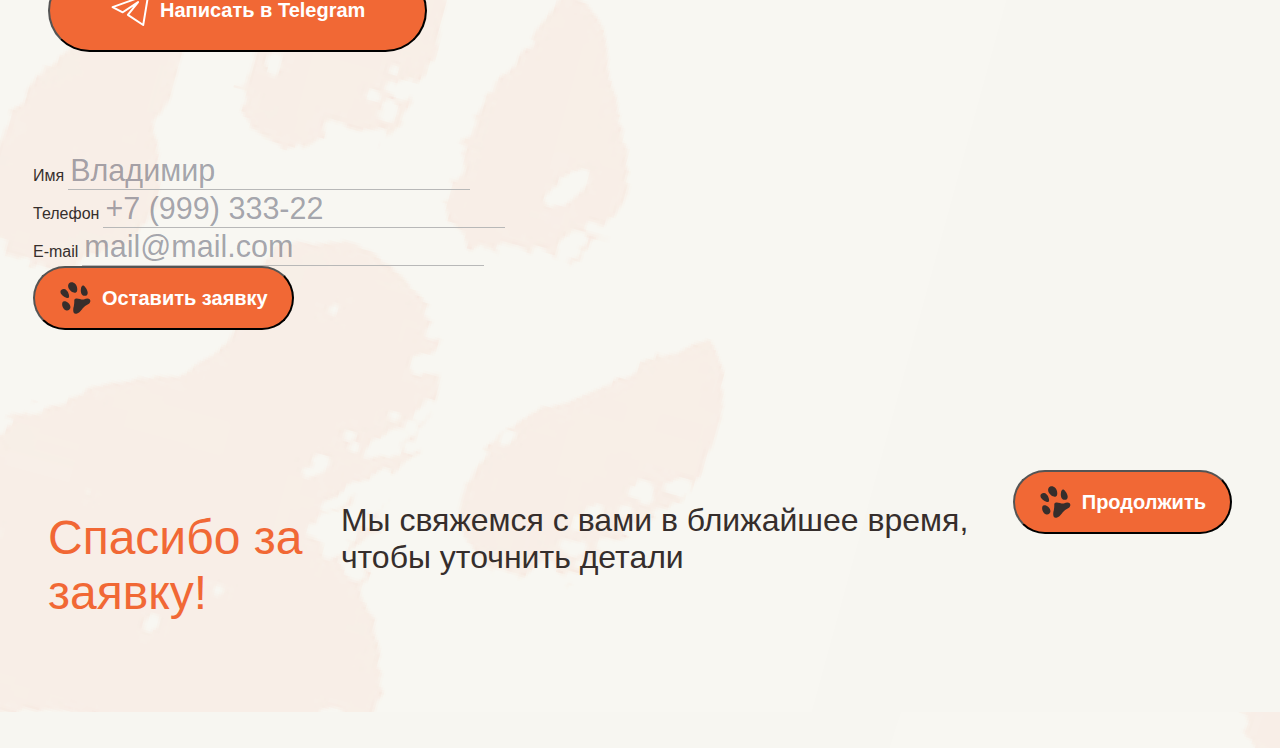
<file: support.html>
<!DOCTYPE html>
<html lang="en">
<head>
  <meta charset="UTF-8">
  <meta name="viewport" content="width=device-width, initial-scale=1.0, minimum-scale=1.0, maximum-scale=1.0">
  <link href="https://cdn.jsdelivr.net/npm/bootstrap@5.0.2/dist/css/bootstrap.min.css" rel="stylesheet" integrity="sha384-EVSTQN3/azprG1Anm3QDgpJLIm9Nao0Yz1ztcQTwFspd3yD65VohhpuuCOmLASjC" crossorigin="anonymous">
  <link rel="stylesheet" href="https://unpkg.com/swiper/swiper-bundle.min.css"/>
  <link rel="stylesheet" href="css/style.css" />
  <title>Поддержите нас</title>
</head>
<body class="supportpage">

  <nav class="navbar navbar-expand-lg navbar-light bg-transparent">
    <div class="container-fluid">
      <button class="navbar-toggler  border-0" type="button" data-bs-toggle="modal" data-bs-target="#fullScreenModal">
        <svg class="menu-icon" width="105" height="60" viewBox="0 0 105 60" fill="none" xmlns="http://www.w3.org/2000/svg">
          <rect width="105" height="60" rx="30" fill="#F16835" fill-opacity="0.5"/>
          <path d="M23 15.1945H81" stroke="#362E2C" stroke-width="4" stroke-linecap="round"/>
          <path d="M23 30H81" stroke="#362E2C" stroke-width="4" stroke-linecap="round"/>
          <path d="M42 44.8056L81 44.8056" stroke="white" stroke-width="4" stroke-linecap="round"/>
        </svg>
    </button>
      <div class="collapse navbar-collapse" id="navbarNav">
          <ul class="navbar-nav ms-auto"> <!-- Here we add ms-auto to align items to the right -->
              <li class="nav-item">
                  <a class="nav-link" href="index.html">Главная</a>
              </li>
              <li class="nav-item">
                  <a class="nav-link" href="#">О нас</a>
              </li>
              <li class="nav-item">
                  <a class="nav-link" href="#">Услуги</a>
              </li>
              <li class="nav-item">
                  <a class="nav-link" href="#">Статьи</a>
              </li>
          </ul>
      </div>
      <button class="btn nav-btn">
        <svg xmlns="http://www.w3.org/2000/svg" width="33" height="34" viewBox="0 0 33 34" fill="none">
          <g clip-path="url(#clip0_387_80)">
            <path d="M8.81998 21.4452C10.8421 23.2363 11.4669 24.9111 11.4443 26.2555C11.4108 28.2452 9.39503 29.8457 7.44563 29.4457C6.59698 29.2716 5.64871 28.7809 4.72834 27.6905C2.52113 25.0755 3.09039 21.8228 3.67933 21.0737C4.20565 20.3192 5.97063 19.3373 8.81998 21.4452Z" fill="#362E2C"/>
            <path d="M12.0634 10.2661C7.80421 6.49323 8.99035 3.14792 10.3966 2.02421C10.4272 1.99973 10.4556 1.97708 10.4869 1.95338C10.8623 1.66845 13.5581 -0.166353 16.6119 3.32345C18.7337 5.74816 18.4327 9.84628 17.778 10.6791C17.1929 11.5178 15.2309 12.6093 12.0634 10.2661Z" fill="#362E2C"/>
            <path d="M9.88738 13.6644C8.07598 7.44856 4.34972 7.64004 2.55412 8.64753C2.18431 8.90768 1.92766 9.21549 1.76058 9.552C0.349192 12.3945 3.86172 15.2979 6.76802 16.5727C7.59531 16.9355 8.25214 17.0871 8.76677 17.0964C10.267 17.1238 10.3072 15.105 9.88738 13.6644Z" fill="#362E2C"/>
            <path d="M22.0099 7.1417C20.9155 13.5229 24.3491 14.9831 26.4045 14.8639C26.8509 14.7921 27.2165 14.6278 27.5141 14.3985C30.028 12.4615 28.1422 8.31278 26.088 5.89374C25.5033 5.20516 24.9792 4.78121 24.5207 4.54734C23.184 3.86558 22.2636 5.66278 22.0099 7.1417Z" fill="#362E2C"/>
            <path d="M14.8075 25.2312C15.6611 20.7306 14.9973 19.2553 15.4992 18.5408C17.2511 15.7245 22.4689 19.2877 24.7168 18.437C32.4743 15.5012 32.2292 21.3428 29.9389 22.6944C23.5805 25.9099 23.1724 28.8713 20.082 31.4799C13.8034 35.6166 13.5399 29.0347 14.8075 25.2312Z" fill="#362E2C"/>
          </g>
          <defs>
            <clipPath id="clip0_387_80">
              <rect width="33" height="33" fill="white" transform="translate(0 0.5)"/>
            </clipPath>
          </defs>
        </svg>
        Поддержать
      </button>
    </div>
  </nav>

  <div class="modal fade" id="fullScreenModal" tabindex="-1" aria-labelledby="fullScreenModalLabel" aria-hidden="true">
    <div class="modal-dialog modal-fullscreen">
      <div class="modal-content">
        <button type="button" class="btn-close" data-bs-dismiss="modal" aria-label="Close"></button>
        <h5 class="modal-title" id="fullScreenModalLabel">Фонд помощи диким животным</h5>           
        <div class="mt-4">
          <button class="btn cst-btn mt-lg-5 mt-md-3" data-bs-toggle="modal" data-bs-target="#contactModal">
            <svg xmlns="http://www.w3.org/2000/svg" width="33" height="34" viewBox="0 0 33 34" fill="none">
              <g clip-path="url(#clip0_387_80)">
                <path d="M8.81998 21.4452C10.8421 23.2363 11.4669 24.9111 11.4443 26.2555C11.4108 28.2452 9.39503 29.8457 7.44563 29.4457C6.59698 29.2716 5.64871 28.7809 4.72834 27.6905C2.52113 25.0755 3.09039 21.8228 3.67933 21.0737C4.20565 20.3192 5.97063 19.3373 8.81998 21.4452Z" fill="#362E2C"/>
                <path d="M12.0634 10.2661C7.80421 6.49323 8.99035 3.14792 10.3966 2.02421C10.4272 1.99973 10.4556 1.97708 10.4869 1.95338C10.8623 1.66845 13.5581 -0.166353 16.6119 3.32345C18.7337 5.74816 18.4327 9.84628 17.778 10.6791C17.1929 11.5178 15.2309 12.6093 12.0634 10.2661Z" fill="#362E2C"/>
                <path d="M9.88738 13.6644C8.07598 7.44856 4.34972 7.64004 2.55412 8.64753C2.18431 8.90768 1.92766 9.21549 1.76058 9.552C0.349192 12.3945 3.86172 15.2979 6.76802 16.5727C7.59531 16.9355 8.25214 17.0871 8.76677 17.0964C10.267 17.1238 10.3072 15.105 9.88738 13.6644Z" fill="#362E2C"/>
                <path d="M22.0099 7.1417C20.9155 13.5229 24.3491 14.9831 26.4045 14.8639C26.8509 14.7921 27.2165 14.6278 27.5141 14.3985C30.028 12.4615 28.1422 8.31278 26.088 5.89374C25.5033 5.20516 24.9792 4.78121 24.5207 4.54734C23.184 3.86558 22.2636 5.66278 22.0099 7.1417Z" fill="#362E2C"/>
                <path d="M14.8075 25.2312C15.6611 20.7306 14.9973 19.2553 15.4992 18.5408C17.2511 15.7245 22.4689 19.2877 24.7168 18.437C32.4743 15.5012 32.2292 21.3428 29.9389 22.6944C23.5805 25.9099 23.1724 28.8713 20.082 31.4799C13.8034 35.6166 13.5399 29.0347 14.8075 25.2312Z" fill="#362E2C"/>
              </g>
              <defs>
                <clipPath id="clip0_387_80">
                  <rect width="33" height="33" fill="white" transform="translate(0 0.5)"/>
                </clipPath>
              </defs>
            </svg>
            Поддержать
          </button>
          <ul class="navbar-nav menu d-flex align-items-start">
            <li class="nav-item">
                <a class="nav-link" href="index.html">Главная</a>
            </li>
            <li class="nav-item">
                <a class="nav-link" href="aboutus.html">О нас</a>
            </li>
            <li class="nav-item">
                <a class="nav-link" href="services.html">Услуги</a>
            </li>
            <li class="nav-item">
                <a class="nav-link" href="articles.html">Статьи</a>
            </li>
        </ul>

        <div class="menu-contacts">
          <div class="menu-contact-item d-flex flex-row align-items-center">
            <svg xmlns="http://www.w3.org/2000/svg" width="28" height="28" viewBox="0 0 28 28" fill="none">
              <g clip-path="url(#clip0_334_753)">
              <path d="M27.3204 2.67847L1.07031 12.3212L8.57034 16.0711L19.8204 8.57123L12.3203 17.6782L23.5704 25.1781L27.3204 2.67847Z" stroke="#353F4B" stroke-width="1.86877" stroke-linejoin="round"/>
              </g>
              <defs>
              <clipPath id="clip0_334_753">
              <rect width="27.8572" height="27.8567" fill="white"/>
              </clipPath>
              </defs>
            </svg>
            Telegram
          </div>
          <div class="menu-contact-item d-flex flex-row align-items-center">
            <svg xmlns="http://www.w3.org/2000/svg" width="28" height="29" viewBox="0 0 28 29" fill="none">
              <path d="M21.9641 6.21354C20.9028 5.14692 19.6072 4.64616 18.2141 4.07072C16.8209 3.49528 15.4368 2.99408 13.9283 2.99931C7.60796 2.99931 2.14258 7.9605 2.14258 14.2491C2.14258 16.2647 2.75421 18.4143 3.74973 20.1419L2.14258 26.0347L8.03545 24.4275C9.71394 25.3374 12.0067 26.0347 13.9283 26.0347C20.2487 26.0347 25.1784 20.5378 25.1784 14.2491C25.1784 11.197 24.1287 8.36734 21.9641 6.21354ZM13.9283 23.8918C12.2151 23.8918 10.577 23.6843 9.10688 22.8204L8.57117 22.2847L4.82116 23.3561L5.89259 19.6062H5.35687C4.40505 18.0939 4.28676 16.0335 4.28544 14.2491C4.28544 9.02012 8.67293 5.14213 13.9283 5.14213C16.475 5.14213 18.5627 6.02391 20.3569 7.82066C21.2453 8.70057 22.0209 9.88225 22.4998 11.0349C22.9787 12.1875 23.0402 13.0019 23.0355 14.2491C23.0586 19.4781 19.1837 23.8918 13.9283 23.8918ZM18.7498 16.9277C18.4604 16.7895 17.3973 15.9599 17.1426 15.8563C16.8764 15.7641 16.268 15.5798 16.0712 15.8563C15.8744 16.1442 15.6975 16.7434 15.5355 16.9277C15.3734 17.1235 15.2892 17.6131 14.9998 17.4634C14.7104 17.3252 13.4093 16.8237 12.3212 15.8563C11.4646 15.0961 10.8877 14.0014 10.714 13.7134C10.552 13.4255 11.0993 13.3275 11.2497 13.1777C11.3771 13.051 11.1108 12.8033 11.2497 12.642C11.3887 12.4808 11.6929 12.2906 11.7855 12.1063C11.8781 11.9105 11.8549 11.7088 11.7855 11.5706C11.716 11.4324 10.9455 10.0037 10.714 9.42778C10.4825 8.87493 10.352 8.90359 10.1783 8.89207H9.6426C9.44581 8.89207 9.37313 9.13984 9.10688 9.42778C8.85222 9.71572 8.03545 10.7012 8.03545 12.1063C8.03545 13.5115 8.96798 14.6006 9.10688 14.7848C9.24579 14.9806 11.0575 17.8381 13.9283 19.0705C14.6113 19.3699 15.1187 19.4795 15.5355 19.6062C16.2184 19.825 16.6449 19.6753 17.1426 19.6062C17.6983 19.5256 19.054 19.2028 19.2855 18.5348C19.5286 17.8668 19.3665 17.0544 19.2855 16.9277C19.2045 16.801 19.0392 17.0659 18.7498 16.9277Z" fill="#353F4B"/>
            </svg>
            Whatsapp
          </div>
          <div class="menu-contact-item d-flex flex-row align-items-center">
            <svg xmlns="http://www.w3.org/2000/svg" width="28" height="29" viewBox="0 0 28 29" fill="none">
              <path d="M19.2621 16.0969L19.2382 16.087L19.2137 16.0784C19.2067 16.0759 19.1993 16.0733 19.1917 16.0706C18.9922 16 18.6088 15.8643 18.1956 15.9108C17.663 15.9708 17.2825 16.2865 17.0138 16.6709L17.0086 16.6784L17.0036 16.6859C16.7348 17.0864 15.9838 18.0029 15.6385 18.4109L15.6275 18.4055C15.5413 18.3636 15.4346 18.3169 15.3095 18.2621C14.6277 17.9636 13.3986 17.4254 11.9487 16.1125L11.948 16.1119C10.7195 15.0016 9.85985 13.6435 9.50532 13.0536C9.68391 12.8712 9.9101 12.5943 10.0898 12.3744C10.1593 12.2893 10.2219 12.2127 10.2721 12.1534C10.5666 11.8052 10.7148 11.502 10.8494 11.2267C10.863 11.1989 10.8764 11.1715 10.8898 11.1443L10.8948 11.1341L10.8995 11.1239C11.2277 10.4173 11.0336 9.81432 10.8506 9.44344C10.8509 9.4442 10.8511 9.44459 10.8511 9.44459C10.8512 9.44458 10.8467 9.43506 10.8359 9.41067C10.8244 9.38473 10.8094 9.35009 10.7909 9.30659C10.7538 9.21979 10.7057 9.10498 10.649 8.96811C10.5356 8.69478 10.3907 8.3407 10.2367 7.96164C9.92853 7.20325 9.58665 6.35199 9.39214 5.85925L9.39223 5.85921L9.38708 5.8467C9.14787 5.26496 8.82313 4.81058 8.3354 4.5731C7.92299 4.37229 7.38801 4.3963 7.46887 4.40176L7.43668 4.39959H7.40441H6.46313C5.9031 4.39959 5.12013 4.6029 4.46081 5.32908L4.45371 5.33689L4.44679 5.34486C4.41551 5.38088 4.37839 5.42207 4.33645 5.46858C3.81011 6.05247 2.52605 7.4769 2.52605 10.0852C2.52605 11.51 3.03327 12.8573 3.52954 13.8472C4.02102 14.8275 4.5421 15.5355 4.68493 15.7284C4.69392 15.7416 4.70647 15.7603 4.7225 15.7841C5.17745 16.4611 8.44505 21.3232 13.3714 23.4786C14.5705 24.0138 15.5086 24.3241 16.2335 24.5486C17.5855 24.9881 18.8076 24.9112 19.7161 24.7828L19.722 24.7819C20.376 24.6853 21.2278 24.3136 21.9475 23.8448C22.6433 23.3916 23.4548 22.6938 23.7599 21.8066C23.9919 21.1556 24.1122 20.5447 24.1533 20.0473C24.1739 19.799 24.176 19.5634 24.1569 19.3553C24.142 19.1934 24.1037 18.8959 23.9415 18.6377C23.7394 18.3159 23.4537 18.1399 23.2571 18.0338C23.1449 17.9733 22.9865 17.899 22.8392 17.8299C22.7633 17.7943 22.6904 17.7601 22.6282 17.7299C22.5252 17.6798 22.3157 17.5764 22.0487 17.4445C21.1564 17.0039 19.621 16.2457 19.2621 16.0969Z" stroke="#353F4B" stroke-width="1.91274"/>
            </svg>
            +7 999 888 90 09
          </div>
        </div>
        </div>
      </div>
    </div>
  </div>


  <div class="wrapper">
    <h1 class="title">
      Поддержать нас
    </h1>
    <div class="row">
      <div class="col-md-3 col-sm-12 left-block">
        <p class="wrapper-text">
          Каждый взнос, будь то маленький или крупный, приближает нас к общей цели – обеспечить будущее для диких животных.
        </p>
        <p class="wrapper-text">
          Вместе мы можем создать мир, где люди
          и дикая природа живут в гармонии.
        </p>
      </div>
      <div class="col-md-9 col-sm-12 right-block">
        <div class="row month my-2">
          <div class="col-6">
            <button type="button" class="btn custom-btn active w-100" onclick="makeActiveMonth(this)">Ежемесячно</button>
          </div>
          <div class="col-6">
            <button type="button" class="btn custom-btn w-100" onclick="makeActiveMonth(this)">Разово</button>
          </div>
        </div>
        <div class="row price my-lg-5 my-2">
          <div class="col-6 col-lg-3 my-2">
            <button type="button" class="btn custom-btn w-100" onclick="makeActivePrice(this)">100 Р</button>
          </div>
          <div class="col-6 col-lg-3 my-2">
            <button type="button" class="btn custom-btn w-100" onclick="makeActivePrice(this)">500 Р</button>
          </div>
          <div class="col-6 col-lg-3 my-2">
            <button type="button" class="btn custom-btn active w-100" onclick="makeActivePrice(this)">1000 Р</button>
          </div>
          <div class="col-6 col-lg-3 my-2">
            <button type="button" class="btn custom-btn w-100" onclick="makeActivePrice(this)">5000 Р</button>
          </div>
        </div>
        
        <div class="row other-price my-lg-5 my-2">
          <div class="col-12">
            <button type="button" class="btn custom-btn w-100">
              <input type="text" class="custom-input mx-auto text-center d-flex align-items-center justify-content-center bg-transparent border-0" placeholder="Другая сумма">
            </button>
          </div>
        </div>

        <form class="my-5">
          <div class="row mb-3">
            <div class="col-12 col-md-6 mb-4">
              <label class="form-label">Имя</label>
              <input type="text" class="form-control" placeholder="Владимир">
            </div>
            <div class="col-12 col-md-6 mb-4">
              <label class="form-label">E-mail</label>
              <input type="email" class="form-control" placeholder="mail@mail.com">
            </div>
          </div>
          <div class="row mb-3">
            <div class="col-12 col-md-6">
              <label class="form-label">Телефон</label>
              <input type="tel" class="form-control" placeholder="+7 (999) 333-22">
            </div>
          </div>
      
          
          <div class="row my-5">
            <div class="col checkbox-agreement d-flex align-content-center">
              <input type="checkbox" id="agreement" class="checkbox" required>
              <label for="agreement" class="agreement-text mx-3">Я согласен с <span>условиями оферты</span></label>
            </div>
          </div>
      
          
          <div class="row">
            <div class="col">
              <button class="btn nav-btn large mx-0" type="button" data-bs-toggle="modal" data-bs-target="#supportModal">

                <svg xmlns="http://www.w3.org/2000/svg" width="33" height="34" viewBox="0 0 33 34" fill="none">
                  <g clip-path="url(#clip0_387_80)">
                    <path d="M8.81998 21.4452C10.8421 23.2363 11.4669 24.9111 11.4443 26.2555C11.4108 28.2452 9.39503 29.8457 7.44563 29.4457C6.59698 29.2716 5.64871 28.7809 4.72834 27.6905C2.52113 25.0755 3.09039 21.8228 3.67933 21.0737C4.20565 20.3192 5.97063 19.3373 8.81998 21.4452Z" fill="#362E2C"/>
                    <path d="M12.0634 10.2661C7.80421 6.49323 8.99035 3.14792 10.3966 2.02421C10.4272 1.99973 10.4556 1.97708 10.4869 1.95338C10.8623 1.66845 13.5581 -0.166353 16.6119 3.32345C18.7337 5.74816 18.4327 9.84628 17.778 10.6791C17.1929 11.5178 15.2309 12.6093 12.0634 10.2661Z" fill="#362E2C"/>
                    <path d="M9.88738 13.6644C8.07598 7.44856 4.34972 7.64004 2.55412 8.64753C2.18431 8.90768 1.92766 9.21549 1.76058 9.552C0.349192 12.3945 3.86172 15.2979 6.76802 16.5727C7.59531 16.9355 8.25214 17.0871 8.76677 17.0964C10.267 17.1238 10.3072 15.105 9.88738 13.6644Z" fill="#362E2C"/>
                    <path d="M22.0099 7.1417C20.9155 13.5229 24.3491 14.9831 26.4045 14.8639C26.8509 14.7921 27.2165 14.6278 27.5141 14.3985C30.028 12.4615 28.1422 8.31278 26.088 5.89374C25.5033 5.20516 24.9792 4.78121 24.5207 4.54734C23.184 3.86558 22.2636 5.66278 22.0099 7.1417Z" fill="#362E2C"/>
                    <path d="M14.8075 25.2312C15.6611 20.7306 14.9973 19.2553 15.4992 18.5408C17.2511 15.7245 22.4689 19.2877 24.7168 18.437C32.4743 15.5012 32.2292 21.3428 29.9389 22.6944C23.5805 25.9099 23.1724 28.8713 20.082 31.4799C13.8034 35.6166 13.5399 29.0347 14.8075 25.2312Z" fill="#362E2C"/>
                  </g>
                  <defs>
                    <clipPath id="clip0_387_80">
                      <rect width="33" height="33" fill="white" transform="translate(0 0.5)"/>
                    </clipPath>
                  </defs>
                </svg>
                Поддержать
              </button>
            </div>
          </div>
        </form>

      </div>
    </div>
  </div>
  <div class="modal fade" id="supportModal" tabindex="-1" aria-labelledby="supportModalLabel" aria-hidden="true">
    <div class="modal-dialog modal-dialog-centered">
      <div class="modal-content">
        <button type="button" class="btn-close ms-auto" data-bs-dismiss="modal" aria-label="Close"></button>
        <div class="modal-header border-0">
          <h5 class="modal-title" id="supportModalLabel">1000 Р</h5>
        </div>
        <div class="modal-body">
          <p>Добавьте карту любого банка для безопасной оплаты</p>
          <form class="modal-form">
            <div class="mb-3 row">
              <div class="col-8">
                <input type="text" class="form-control" placeholder="Номер карты">
              </div>
              <div class="col-4">
                <input type="text" class="form-control" placeholder="ММ / ГГ">
              </div>
            </div>
            <div class="row">
              <div class="col"></div>
              <div class="col-5">
                <p class="form-p">Последние цифры на обороте карты</p>
              </div>
              <div class="col-4">  
                <input type="text" id="cvv" class="form-control cvv-input" placeholder="CVV ">
              </div>
            </div>
          </form>
          <button type="submit" class="btn nav-btn mx-auto">
            <svg xmlns="http://www.w3.org/2000/svg" width="33" height="34" viewBox="0 0 33 34" fill="none">
              <g clip-path="url(#clip0_387_80)">
                <path d="M8.81998 21.4452C10.8421 23.2363 11.4669 24.9111 11.4443 26.2555C11.4108 28.2452 9.39503 29.8457 7.44563 29.4457C6.59698 29.2716 5.64871 28.7809 4.72834 27.6905C2.52113 25.0755 3.09039 21.8228 3.67933 21.0737C4.20565 20.3192 5.97063 19.3373 8.81998 21.4452Z" fill="#362E2C"/>
                <path d="M12.0634 10.2661C7.80421 6.49323 8.99035 3.14792 10.3966 2.02421C10.4272 1.99973 10.4556 1.97708 10.4869 1.95338C10.8623 1.66845 13.5581 -0.166353 16.6119 3.32345C18.7337 5.74816 18.4327 9.84628 17.778 10.6791C17.1929 11.5178 15.2309 12.6093 12.0634 10.2661Z" fill="#362E2C"/>
                <path d="M9.88738 13.6644C8.07598 7.44856 4.34972 7.64004 2.55412 8.64753C2.18431 8.90768 1.92766 9.21549 1.76058 9.552C0.349192 12.3945 3.86172 15.2979 6.76802 16.5727C7.59531 16.9355 8.25214 17.0871 8.76677 17.0964C10.267 17.1238 10.3072 15.105 9.88738 13.6644Z" fill="#362E2C"/>
                <path d="M22.0099 7.1417C20.9155 13.5229 24.3491 14.9831 26.4045 14.8639C26.8509 14.7921 27.2165 14.6278 27.5141 14.3985C30.028 12.4615 28.1422 8.31278 26.088 5.89374C25.5033 5.20516 24.9792 4.78121 24.5207 4.54734C23.184 3.86558 22.2636 5.66278 22.0099 7.1417Z" fill="#362E2C"/>
                <path d="M14.8075 25.2312C15.6611 20.7306 14.9973 19.2553 15.4992 18.5408C17.2511 15.7245 22.4689 19.2877 24.7168 18.437C32.4743 15.5012 32.2292 21.3428 29.9389 22.6944C23.5805 25.9099 23.1724 28.8713 20.082 31.4799C13.8034 35.6166 13.5399 29.0347 14.8075 25.2312Z" fill="#362E2C"/>
              </g>
              <defs>
                <clipPath id="clip0_387_80">
                  <rect width="33" height="33" fill="white" transform="translate(0 0.5)"/>
                </clipPath>
              </defs>
            </svg>
            Поддержать
          </button>
        </div>
      </div>
    </div>
  </div>


  <div class="modal fade" id="contactModal" tabindex="-1" aria-labelledby="supportModalLabel" aria-hidden="true">
    <div class="modal-dialog modal-dialog-centered">
      <div class="modal-content">
        <button type="button" class="btn-close ms-auto" data-bs-dismiss="modal" aria-label="Close"></button>

        <button class="btn cst-btn d-flex align-items-center justify-content-center mb-4 mt-4" id="letZayavka">
          Оставить заявку
        </button>
        <button class="btn cst-btn d-flex align-items-center justify-content-center mb-4">
          <svg xmlns="http://www.w3.org/2000/svg" width="40" height="40" viewBox="0 0 40 40" fill="none">
            <path d="M27.516 22.4351L27.491 22.4247L27.4655 22.4157L27.4462 22.4089C27.155 22.3062 26.6755 22.137 26.1694 22.1939C25.5436 22.2644 25.0826 22.6334 24.7366 23.1283L24.7311 23.1361L24.7258 23.144C24.2852 23.8006 22.9993 25.3563 22.6029 25.8155L22.5931 25.8268L22.5837 25.8384C22.5747 25.8494 22.5666 25.8589 22.5594 25.8671C22.5054 25.8503 22.4229 25.8175 22.3053 25.7556L22.291 25.748L22.2765 25.741C22.1588 25.6837 22.0108 25.619 21.8354 25.5423C20.8592 25.1154 19.0376 24.3189 16.9067 22.3893L16.906 22.3887C14.9556 20.626 13.6441 18.446 13.2188 17.7281C13.2055 17.7034 13.1959 17.6831 13.189 17.6669C13.2268 17.6189 13.2796 17.5627 13.371 17.47C13.616 17.2217 13.9239 16.8449 14.1827 16.5281C14.2871 16.4003 14.3836 16.2823 14.4647 16.1864C14.8565 15.7232 15.0507 15.3263 15.244 14.9312C15.2633 14.8919 15.2825 14.8526 15.3019 14.8132L15.3071 14.8026L15.3121 14.7919C15.7165 13.9212 15.4829 13.1822 15.2456 12.7013C15.2461 12.7023 15.2451 12.7004 15.2424 12.6946C15.2414 12.6924 15.2401 12.6896 15.2386 12.6862C15.2334 12.6748 15.2265 12.6595 15.2178 12.6399C15.2005 12.6007 15.1783 12.5493 15.1513 12.4861C15.0974 12.3597 15.0278 12.1936 14.9461 11.9965C14.7828 11.6029 14.5744 11.0935 14.353 10.5488C13.9103 9.45916 13.4188 8.23554 13.1389 7.5264L13.1363 7.51982L13.1336 7.51328C12.8069 6.71885 12.3889 6.1623 11.8053 5.87811C11.5207 5.73956 11.2556 5.69599 11.0527 5.68063C10.9561 5.67331 10.8679 5.67216 10.8103 5.67144C10.7421 5.67059 10.7184 5.67019 10.6992 5.6689L10.6656 5.66663H10.6318H9.28019C8.56448 5.66663 7.54676 5.92575 6.68131 6.87897L6.67389 6.88714L6.66666 6.89547C6.62097 6.94809 6.56722 7.00775 6.50688 7.07473C5.75944 7.90441 4 9.85743 4 13.4577C4 15.4206 4.70067 17.2947 5.40138 18.6924C6.0972 20.0803 6.83547 21.0805 7.03076 21.3444C7.04427 21.364 7.06359 21.3927 7.08862 21.4299C7.74881 22.411 12.3856 29.3017 19.3513 32.3487C21.0565 33.1099 22.3895 33.5506 23.423 33.8707C25.2883 34.4777 26.9796 34.374 28.2586 34.1932L28.2586 34.1932L28.2648 34.1923C29.1323 34.0641 30.3044 33.5591 31.3114 32.9031C32.2933 32.2635 33.3696 31.3188 33.7652 30.1659C34.0882 29.2603 34.2542 28.4141 34.3106 27.7321C34.3388 27.3914 34.341 27.0756 34.316 26.8033C34.2954 26.5794 34.2453 26.2286 34.0623 25.9372L33.2154 26.469L34.0623 25.9372C33.8242 25.5581 33.4834 25.343 33.2185 25.2001C33.0656 25.1177 32.8595 25.0211 32.6555 24.9255C32.5431 24.8728 32.4313 24.8204 32.3294 24.7708C32.175 24.6957 31.8648 24.5426 31.4718 24.3485C30.1873 23.7143 28.0183 22.6433 27.516 22.4351Z" stroke="white" stroke-width="2"/>
          </svg>
          8 888 888 88 88
        </button>
        <button class="btn cst-btn d-flex align-items-center justify-content-center mb-4">
          <svg xmlns="http://www.w3.org/2000/svg" width="40" height="40" viewBox="0 0 40 40" fill="none">
            <path d="M7.44782 28.1492C5.57097 24.9827 4.91447 21.24 5.60157 17.6237C6.28867 14.0074 8.27211 10.7663 11.1795 8.5088C14.087 6.25129 17.7185 5.13265 21.3922 5.36289C25.066 5.59312 28.5294 7.1564 31.1322 9.75924C33.735 12.3621 35.2983 15.8255 35.5286 19.4992C35.7588 23.173 34.6401 26.8045 32.3826 29.7119C30.1251 32.6193 26.884 34.6028 23.2677 35.2899C19.6515 35.977 15.9087 35.3205 12.7422 33.4436V33.4436L7.51085 34.9248C7.29651 34.9875 7.06927 34.9914 6.85292 34.936C6.63657 34.8807 6.4391 34.7682 6.28119 34.6103C6.12329 34.4524 6.01077 34.2549 5.95543 34.0385C5.90009 33.8222 5.90396 33.5949 5.96665 33.3806L7.44782 28.1492Z" stroke="white" stroke-width="2" stroke-linecap="round" stroke-linejoin="round"/>
            <path d="M24.0826 28.4444C22.4365 28.4485 20.8058 28.1273 19.2842 27.4993C17.7627 26.8713 16.3802 25.9488 15.2162 24.7849C14.0523 23.6209 13.1298 22.2384 12.5018 20.7168C11.8737 19.1953 11.5526 17.5646 11.5567 15.9185C11.5608 14.76 12.024 13.6503 12.8447 12.8325C13.6653 12.0147 14.7767 11.5556 15.9353 11.5556C16.1264 11.554 16.3144 11.6041 16.4796 11.7004C16.6447 11.7967 16.7808 11.9358 16.8735 12.1029L18.7032 15.293C18.812 15.4869 18.8678 15.7061 18.865 15.9284C18.8623 16.1508 18.8011 16.3685 18.6875 16.5597L17.2176 19.0148C17.9705 20.6898 19.3113 22.0306 20.9863 22.7835L23.4414 21.3136C23.6326 21.2 23.8503 21.1388 24.0726 21.136C24.295 21.1333 24.5141 21.1891 24.7081 21.2979L27.8982 23.1275C28.0653 23.2203 28.2044 23.3564 28.3007 23.5215C28.397 23.6866 28.447 23.8747 28.4455 24.0658C28.4414 25.2231 27.9809 26.3321 27.164 27.1519C26.3472 27.9717 25.2398 28.4362 24.0826 28.4444Z" stroke="white" stroke-width="2" stroke-linecap="round" stroke-linejoin="round"/>
          </svg>
          Написать в WhatsApp
        </button>
        <button class="btn cst-btn d-flex align-items-center justify-content-center mb-4">
          <svg xmlns="http://www.w3.org/2000/svg" width="40" height="39" viewBox="0 0 40 39" fill="none">
            <path d="M38.2977 3.40402L2.55273 16.1701L12.7656 21.2765L28.0849 11.0637L17.872 23.8298L33.1913 34.0426L38.2977 3.40402Z" stroke="white" stroke-width="2" stroke-linejoin="round"/>
          </svg>
          Написать в Telegram
        </button>
      </div>
    </div>
  </div>

  <div class="modal fade" id="zayavkaModal" tabindex="-1" aria-labelledby="zayavkaModalLabel" aria-hidden="true">
    <div class="modal-dialog modal-dialog-centered">
      <div class="modal-content">
        <button type="button" class="btn-close ms-auto" data-bs-dismiss="modal" aria-label="Close"></button>

          <div>
            <label for="inputName" class="form-label">Имя</label>
            <input type="text" class="form-control" id="inputName" placeholder="Владимир">
          </div>
          <div class="my-4">
            <label for="inputPhone" class="form-label">Телефон</label>
            <input type="tel" class="form-control" id="inputPhone" placeholder="+7 (999) 333-22">
          </div>
          <div>
            <label for="inputEmail" class="form-label">E-mail</label>
            <input type="email" class="form-control" id="inputEmail" placeholder="mail@mail.com">
          </div>
          <div>
            <button class="btn cst-btn mx-auto mt-5" id="zayavkaAccept">
              <svg xmlns="http://www.w3.org/2000/svg" width="33" height="34" viewBox="0 0 33 34" fill="none">
                <g clip-path="url(#clip0_387_80)">
                  <path d="M8.81998 21.4452C10.8421 23.2363 11.4669 24.9111 11.4443 26.2555C11.4108 28.2452 9.39503 29.8457 7.44563 29.4457C6.59698 29.2716 5.64871 28.7809 4.72834 27.6905C2.52113 25.0755 3.09039 21.8228 3.67933 21.0737C4.20565 20.3192 5.97063 19.3373 8.81998 21.4452Z" fill="#362E2C"/>
                  <path d="M12.0634 10.2661C7.80421 6.49323 8.99035 3.14792 10.3966 2.02421C10.4272 1.99973 10.4556 1.97708 10.4869 1.95338C10.8623 1.66845 13.5581 -0.166353 16.6119 3.32345C18.7337 5.74816 18.4327 9.84628 17.778 10.6791C17.1929 11.5178 15.2309 12.6093 12.0634 10.2661Z" fill="#362E2C"/>
                  <path d="M9.88738 13.6644C8.07598 7.44856 4.34972 7.64004 2.55412 8.64753C2.18431 8.90768 1.92766 9.21549 1.76058 9.552C0.349192 12.3945 3.86172 15.2979 6.76802 16.5727C7.59531 16.9355 8.25214 17.0871 8.76677 17.0964C10.267 17.1238 10.3072 15.105 9.88738 13.6644Z" fill="#362E2C"/>
                  <path d="M22.0099 7.1417C20.9155 13.5229 24.3491 14.9831 26.4045 14.8639C26.8509 14.7921 27.2165 14.6278 27.5141 14.3985C30.028 12.4615 28.1422 8.31278 26.088 5.89374C25.5033 5.20516 24.9792 4.78121 24.5207 4.54734C23.184 3.86558 22.2636 5.66278 22.0099 7.1417Z" fill="#362E2C"/>
                  <path d="M14.8075 25.2312C15.6611 20.7306 14.9973 19.2553 15.4992 18.5408C17.2511 15.7245 22.4689 19.2877 24.7168 18.437C32.4743 15.5012 32.2292 21.3428 29.9389 22.6944C23.5805 25.9099 23.1724 28.8713 20.082 31.4799C13.8034 35.6166 13.5399 29.0347 14.8075 25.2312Z" fill="#362E2C"/>
                </g>
                <defs>
                  <clipPath id="clip0_387_80">
                    <rect width="33" height="33" fill="white" transform="translate(0 0.5)"/>
                  </clipPath>
                </defs>
              </svg>
              Оставить заявку
            </button>
          </div>
      </div>
    </div>
  </div>

  <div class="modal fade" id="thanksModal" tabindex="-1" aria-labelledby="thanksModalLabel" aria-hidden="true">
    <div class="modal-dialog modal-dialog-centered">
      <div class="modal-content">
        <button type="button" class="btn-close ms-auto" data-bs-dismiss="modal" aria-label="Close"></button>
          <h2 class="modal-thanks-title">
            Спасибо за заявку!
          </h2>
          <p class="modal-thanks-subtitle my-5">
            Мы свяжемся с вами
            в ближайшее время, чтобы уточнить детали
          </p>
          <div>
            <button class="btn cst-btn mx-auto" data-bs-dismiss="modal" aria-label="Close">
              <svg xmlns="http://www.w3.org/2000/svg" width="33" height="34" viewBox="0 0 33 34" fill="none">
                <g clip-path="url(#clip0_387_80)">
                  <path d="M8.81998 21.4452C10.8421 23.2363 11.4669 24.9111 11.4443 26.2555C11.4108 28.2452 9.39503 29.8457 7.44563 29.4457C6.59698 29.2716 5.64871 28.7809 4.72834 27.6905C2.52113 25.0755 3.09039 21.8228 3.67933 21.0737C4.20565 20.3192 5.97063 19.3373 8.81998 21.4452Z" fill="#362E2C"/>
                  <path d="M12.0634 10.2661C7.80421 6.49323 8.99035 3.14792 10.3966 2.02421C10.4272 1.99973 10.4556 1.97708 10.4869 1.95338C10.8623 1.66845 13.5581 -0.166353 16.6119 3.32345C18.7337 5.74816 18.4327 9.84628 17.778 10.6791C17.1929 11.5178 15.2309 12.6093 12.0634 10.2661Z" fill="#362E2C"/>
                  <path d="M9.88738 13.6644C8.07598 7.44856 4.34972 7.64004 2.55412 8.64753C2.18431 8.90768 1.92766 9.21549 1.76058 9.552C0.349192 12.3945 3.86172 15.2979 6.76802 16.5727C7.59531 16.9355 8.25214 17.0871 8.76677 17.0964C10.267 17.1238 10.3072 15.105 9.88738 13.6644Z" fill="#362E2C"/>
                  <path d="M22.0099 7.1417C20.9155 13.5229 24.3491 14.9831 26.4045 14.8639C26.8509 14.7921 27.2165 14.6278 27.5141 14.3985C30.028 12.4615 28.1422 8.31278 26.088 5.89374C25.5033 5.20516 24.9792 4.78121 24.5207 4.54734C23.184 3.86558 22.2636 5.66278 22.0099 7.1417Z" fill="#362E2C"/>
                  <path d="M14.8075 25.2312C15.6611 20.7306 14.9973 19.2553 15.4992 18.5408C17.2511 15.7245 22.4689 19.2877 24.7168 18.437C32.4743 15.5012 32.2292 21.3428 29.9389 22.6944C23.5805 25.9099 23.1724 28.8713 20.082 31.4799C13.8034 35.6166 13.5399 29.0347 14.8075 25.2312Z" fill="#362E2C"/>
                </g>
                <defs>
                  <clipPath id="clip0_387_80">
                    <rect width="33" height="33" fill="white" transform="translate(0 0.5)"/>
                  </clipPath>
                </defs>
              </svg>
              Продолжить
            </button>
          </div>
      </div>
    </div>
  </div>
  
<script src="https://ajax.googleapis.com/ajax/libs/jquery/3.6.0/jquery.min.js"></script>
<script src="https://unpkg.com/swiper/swiper-bundle.min.js"></script>
<script src="https://cdn.jsdelivr.net/npm/bootstrap@5.0.2/dist/js/bootstrap.bundle.min.js"></script>
<script src="js/main.js"></script>
</body>
</html>
</file>
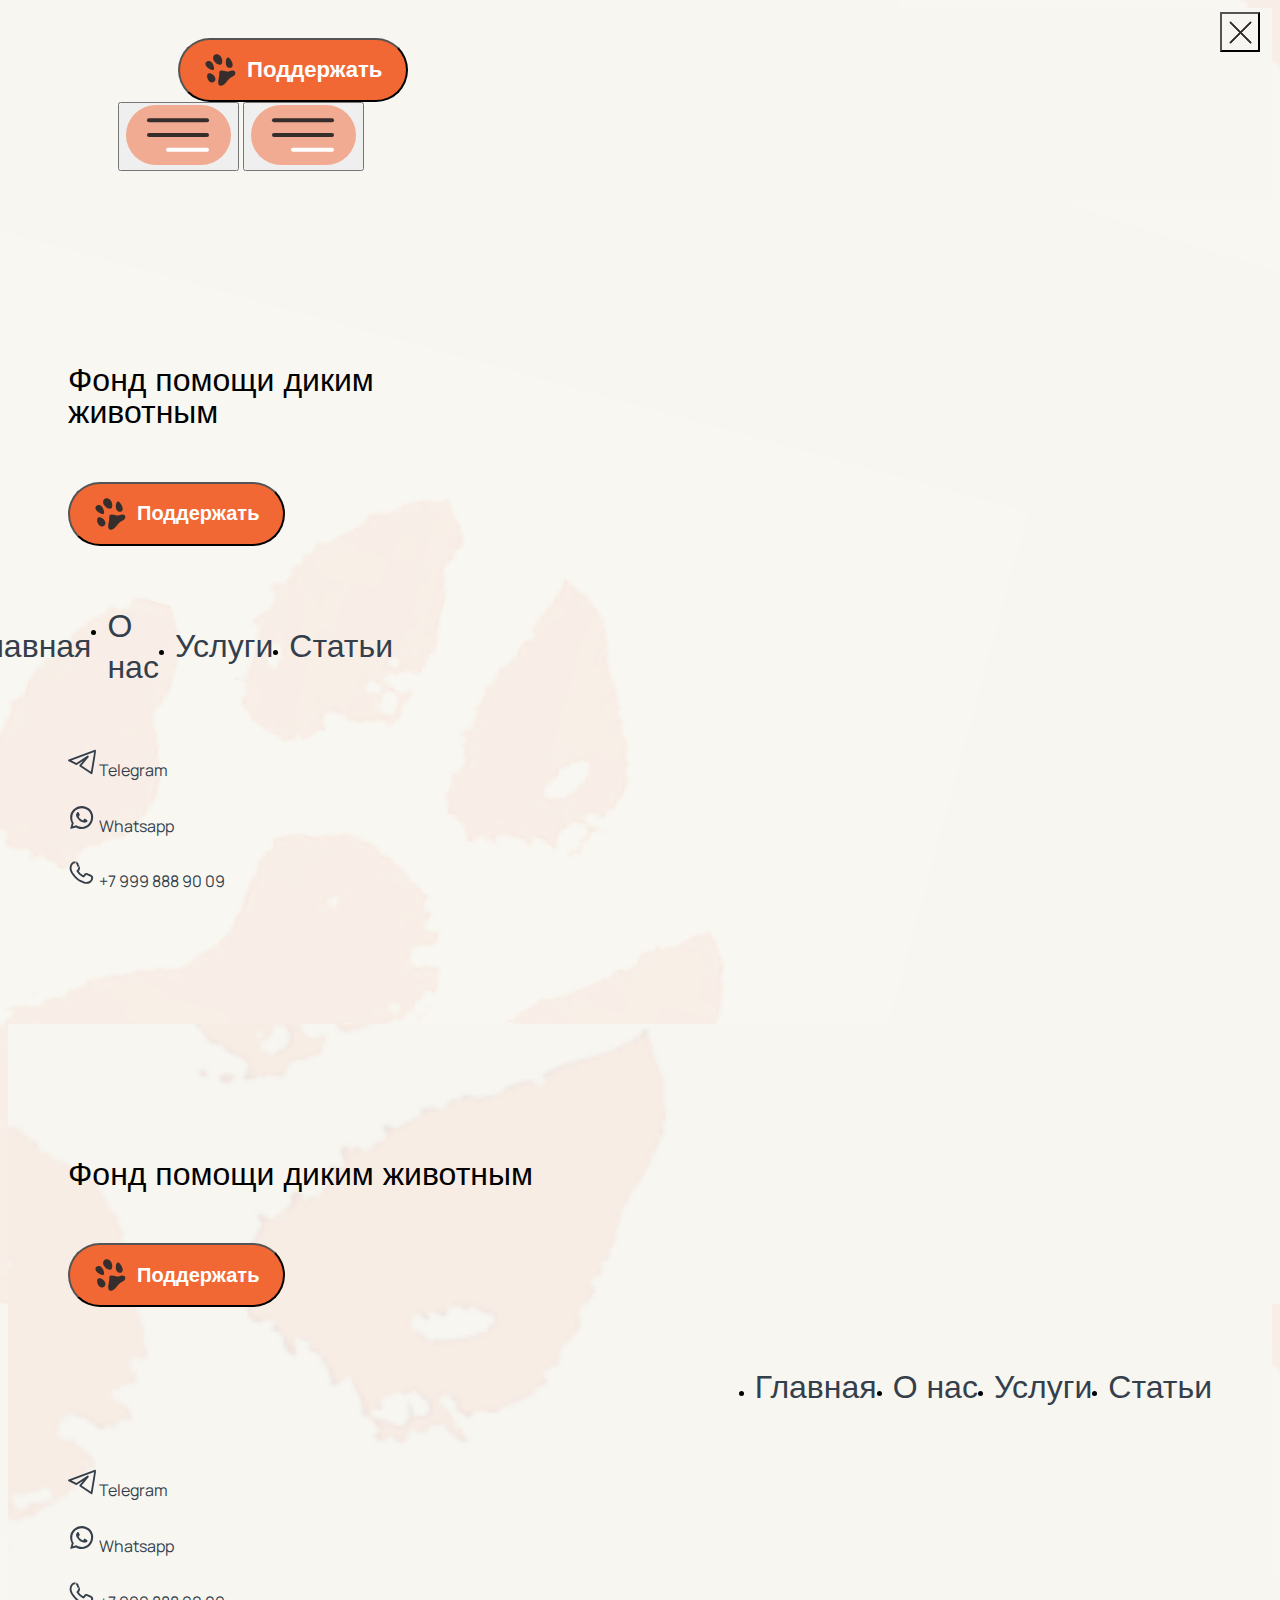
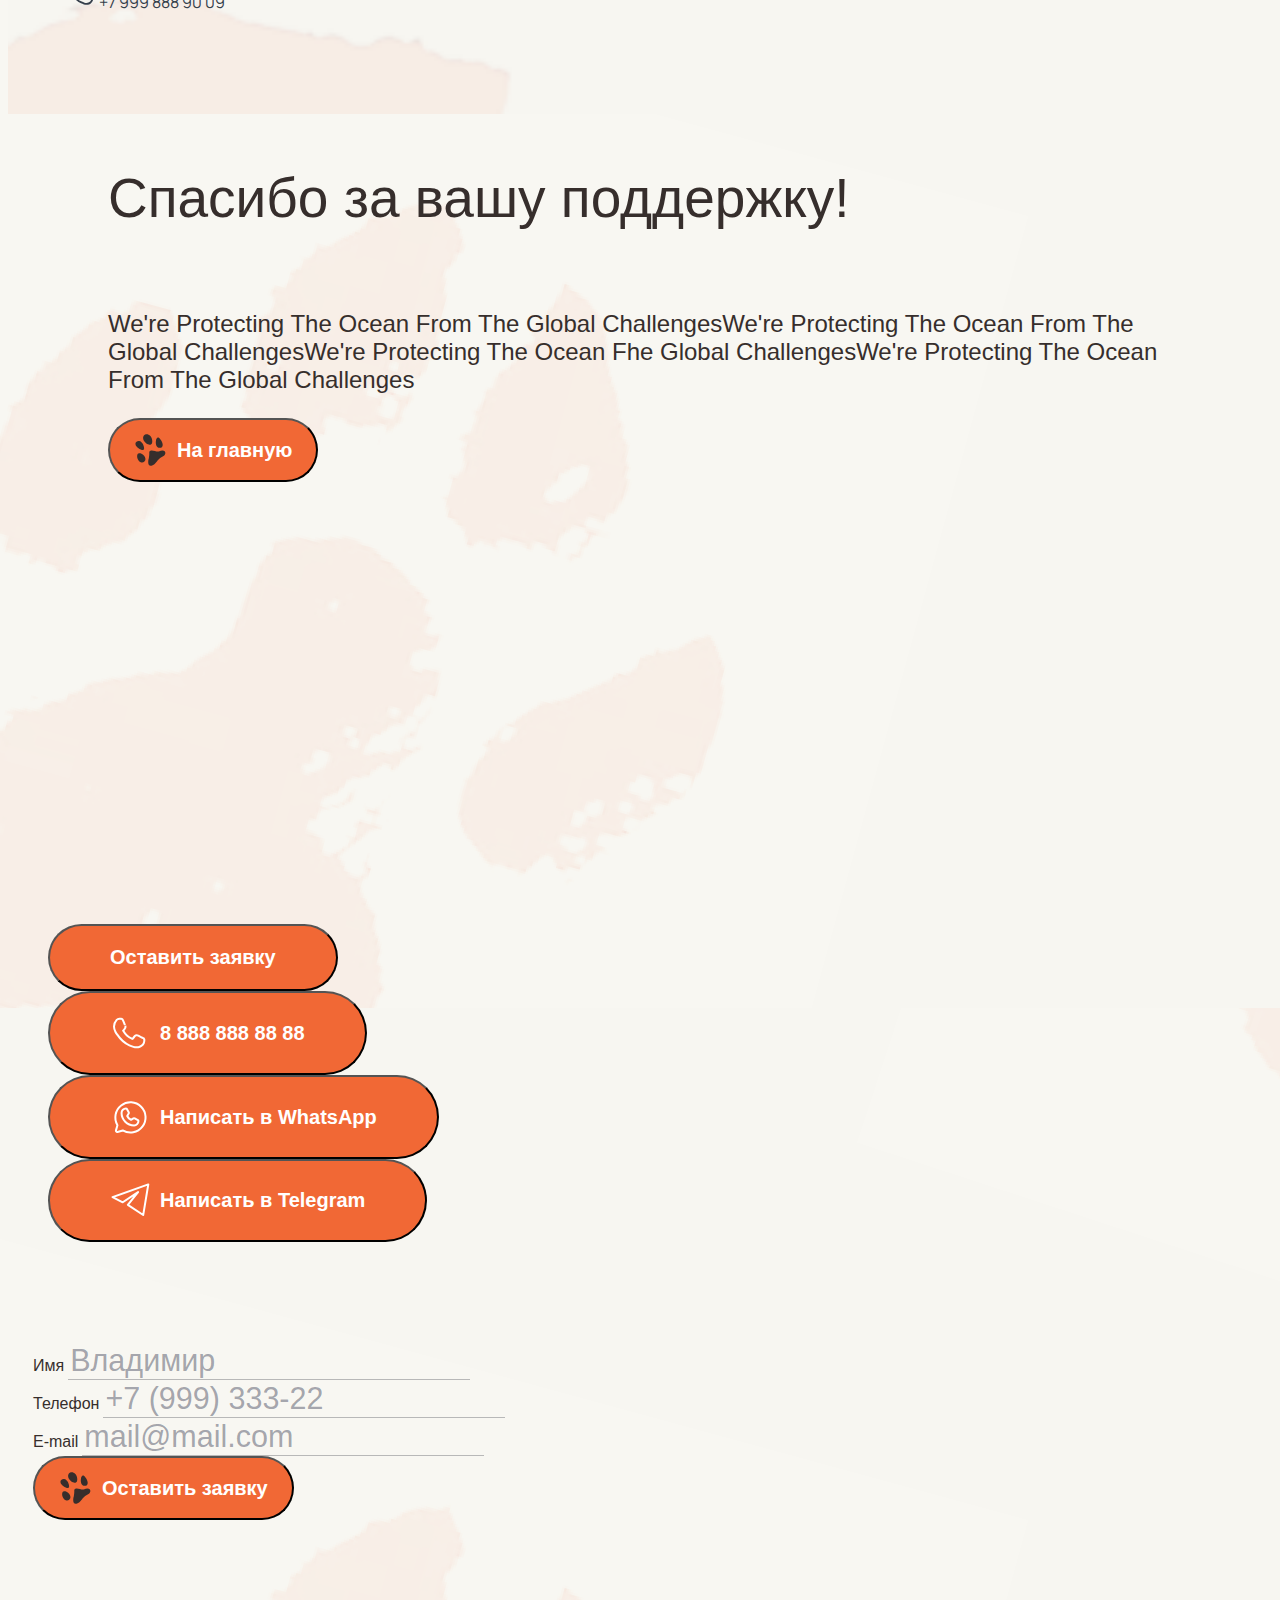
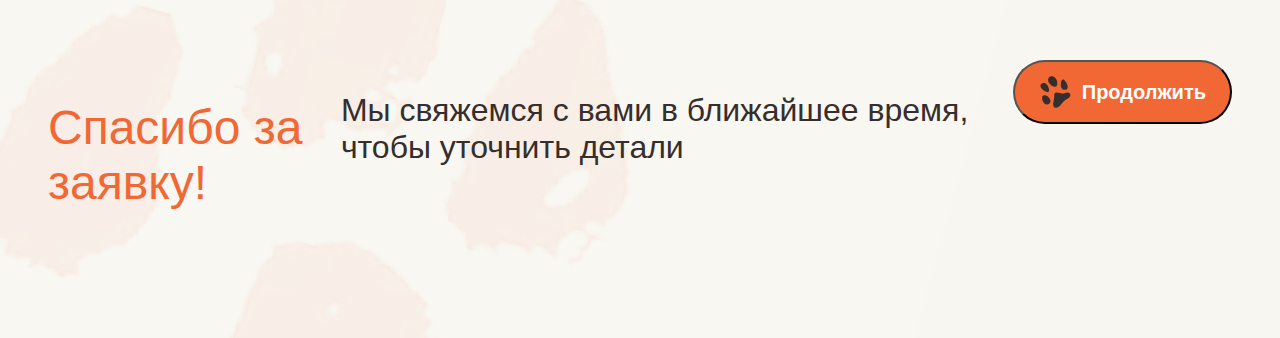
<file: support2.html>
<!DOCTYPE html>
<html lang="en">
<head>
  <meta charset="UTF-8">
  <meta name="viewport" content="width=device-width, initial-scale=1.0, minimum-scale=1.0, maximum-scale=1.0">
  <link href="https://cdn.jsdelivr.net/npm/bootstrap@5.0.2/dist/css/bootstrap.min.css" rel="stylesheet" integrity="sha384-EVSTQN3/azprG1Anm3QDgpJLIm9Nao0Yz1ztcQTwFspd3yD65VohhpuuCOmLASjC" crossorigin="anonymous">
  <link rel="stylesheet" href="https://unpkg.com/swiper/swiper-bundle.min.css"/>
  <link rel="stylesheet" href="css/style.css" />
  <title>Поддержите нас</title>
</head>
<body class="supportpage" id="supportpage">

  <nav class="navbar navbar-expand-lg bg-transparent">
    <div class="container-fluid justify-content-end">
      <button class="btn nav-btn" data-bs-toggle="modal" data-bs-target="#thanksModal">
        <svg xmlns="http://www.w3.org/2000/svg" width="33" height="34" viewBox="0 0 33 34" fill="none">
          <g clip-path="url(#clip0_387_80)">
            <path d="M8.81998 21.4452C10.8421 23.2363 11.4669 24.9111 11.4443 26.2555C11.4108 28.2452 9.39503 29.8457 7.44563 29.4457C6.59698 29.2716 5.64871 28.7809 4.72834 27.6905C2.52113 25.0755 3.09039 21.8228 3.67933 21.0737C4.20565 20.3192 5.97063 19.3373 8.81998 21.4452Z" fill="#362E2C"/>
            <path d="M12.0634 10.2661C7.80421 6.49323 8.99035 3.14792 10.3966 2.02421C10.4272 1.99973 10.4556 1.97708 10.4869 1.95338C10.8623 1.66845 13.5581 -0.166353 16.6119 3.32345C18.7337 5.74816 18.4327 9.84628 17.778 10.6791C17.1929 11.5178 15.2309 12.6093 12.0634 10.2661Z" fill="#362E2C"/>
            <path d="M9.88738 13.6644C8.07598 7.44856 4.34972 7.64004 2.55412 8.64753C2.18431 8.90768 1.92766 9.21549 1.76058 9.552C0.349192 12.3945 3.86172 15.2979 6.76802 16.5727C7.59531 16.9355 8.25214 17.0871 8.76677 17.0964C10.267 17.1238 10.3072 15.105 9.88738 13.6644Z" fill="#362E2C"/>
            <path d="M22.0099 7.1417C20.9155 13.5229 24.3491 14.9831 26.4045 14.8639C26.8509 14.7921 27.2165 14.6278 27.5141 14.3985C30.028 12.4615 28.1422 8.31278 26.088 5.89374C25.5033 5.20516 24.9792 4.78121 24.5207 4.54734C23.184 3.86558 22.2636 5.66278 22.0099 7.1417Z" fill="#362E2C"/>
            <path d="M14.8075 25.2312C15.6611 20.7306 14.9973 19.2553 15.4992 18.5408C17.2511 15.7245 22.4689 19.2877 24.7168 18.437C32.4743 15.5012 32.2292 21.3428 29.9389 22.6944C23.5805 25.9099 23.1724 28.8713 20.082 31.4799C13.8034 35.6166 13.5399 29.0347 14.8075 25.2312Z" fill="#362E2C"/>
          </g>
          <defs>
            <clipPath id="clip0_387_80">
              <rect width="33" height="33" fill="white" transform="translate(0 0.5)"/>
            </clipPath>
          </defs>
        </svg>
        Поддержать
      </button>
      <button class="navbar-toggler d-flex mx-4 desktop" type="button" data-bs-toggle="offcanvas" data-bs-target="#offcanvasRight" aria-controls="offcanvasRight">
        <svg class="menu-icon" width="105" height="60" viewBox="0 0 105 60" fill="none" xmlns="http://www.w3.org/2000/svg">
          <rect width="105" height="60" rx="30" fill="#F16835" fill-opacity="0.5"/>
          <path d="M23 15.1945H81" stroke="#362E2C" stroke-width="4" stroke-linecap="round"/>
          <path d="M23 30H81" stroke="#362E2C" stroke-width="4" stroke-linecap="round"/>
          <path d="M42 44.8056L81 44.8056" stroke="white" stroke-width="4" stroke-linecap="round"/>
        </svg>
    </button>
    <button class="navbar-toggler d-none mx-4 mobile" type="button" data-bs-toggle="modal" data-bs-target="#fullScreenModal">
      <svg class="menu-icon" width="105" height="60" viewBox="0 0 105 60" fill="none" xmlns="http://www.w3.org/2000/svg">
        <rect width="105" height="60" rx="30" fill="#F16835" fill-opacity="0.5"/>
        <path d="M23 15.1945H81" stroke="#362E2C" stroke-width="4" stroke-linecap="round"/>
        <path d="M23 30H81" stroke="#362E2C" stroke-width="4" stroke-linecap="round"/>
        <path d="M42 44.8056L81 44.8056" stroke="white" stroke-width="4" stroke-linecap="round"/>
      </svg>
  </button>
    </div>
  </nav>

  <div class="offcanvas offcanvas-end" tabindex="-1" id="offcanvasRight" aria-labelledby="offcanvasRightLabel">
    <div class="offcanvas-content">
      <button type="button" class="btn-close" data-bs-dismiss="offcanvas" aria-label="Close"></button>
      <h5 class="modal-title" id="fullScreenModalLabel">Фонд помощи диким животным</h5>           
      <div class="mt-4">
        <button class="btn cst-btn mt-lg-5 mt-md-3" data-bs-toggle="modal" data-bs-target="#contactModal">
          <svg xmlns="http://www.w3.org/2000/svg" width="33" height="34" viewBox="0 0 33 34" fill="none">
            <g clip-path="url(#clip0_387_80)">
              <path d="M8.81998 21.4452C10.8421 23.2363 11.4669 24.9111 11.4443 26.2555C11.4108 28.2452 9.39503 29.8457 7.44563 29.4457C6.59698 29.2716 5.64871 28.7809 4.72834 27.6905C2.52113 25.0755 3.09039 21.8228 3.67933 21.0737C4.20565 20.3192 5.97063 19.3373 8.81998 21.4452Z" fill="#362E2C"/>
              <path d="M12.0634 10.2661C7.80421 6.49323 8.99035 3.14792 10.3966 2.02421C10.4272 1.99973 10.4556 1.97708 10.4869 1.95338C10.8623 1.66845 13.5581 -0.166353 16.6119 3.32345C18.7337 5.74816 18.4327 9.84628 17.778 10.6791C17.1929 11.5178 15.2309 12.6093 12.0634 10.2661Z" fill="#362E2C"/>
              <path d="M9.88738 13.6644C8.07598 7.44856 4.34972 7.64004 2.55412 8.64753C2.18431 8.90768 1.92766 9.21549 1.76058 9.552C0.349192 12.3945 3.86172 15.2979 6.76802 16.5727C7.59531 16.9355 8.25214 17.0871 8.76677 17.0964C10.267 17.1238 10.3072 15.105 9.88738 13.6644Z" fill="#362E2C"/>
              <path d="M22.0099 7.1417C20.9155 13.5229 24.3491 14.9831 26.4045 14.8639C26.8509 14.7921 27.2165 14.6278 27.5141 14.3985C30.028 12.4615 28.1422 8.31278 26.088 5.89374C25.5033 5.20516 24.9792 4.78121 24.5207 4.54734C23.184 3.86558 22.2636 5.66278 22.0099 7.1417Z" fill="#362E2C"/>
              <path d="M14.8075 25.2312C15.6611 20.7306 14.9973 19.2553 15.4992 18.5408C17.2511 15.7245 22.4689 19.2877 24.7168 18.437C32.4743 15.5012 32.2292 21.3428 29.9389 22.6944C23.5805 25.9099 23.1724 28.8713 20.082 31.4799C13.8034 35.6166 13.5399 29.0347 14.8075 25.2312Z" fill="#362E2C"/>
            </g>
            <defs>
              <clipPath id="clip0_387_80">
                <rect width="33" height="33" fill="white" transform="translate(0 0.5)"/>
              </clipPath>
            </defs>
          </svg>
          Поддержать
        </button>
        <ul class="navbar-nav menu d-flex align-items-start">
          <li class="nav-item">
              <a class="nav-link" href="index.html">Главная</a>
          </li>
          <li class="nav-item">
              <a class="nav-link" href="aboutus.html">О нас</a>
          </li>
          <li class="nav-item">
              <a class="nav-link" href="services.html">Услуги</a>
          </li>
          <li class="nav-item">
              <a class="nav-link" href="articles.html">Статьи</a>
          </li>
      </ul>

      <div class="menu-contacts">
        <div class="menu-contact-item d-flex flex-row align-items-center">
          <svg xmlns="http://www.w3.org/2000/svg" width="28" height="28" viewBox="0 0 28 28" fill="none">
            <g clip-path="url(#clip0_334_753)">
            <path d="M27.3204 2.67847L1.07031 12.3212L8.57034 16.0711L19.8204 8.57123L12.3203 17.6782L23.5704 25.1781L27.3204 2.67847Z" stroke="#353F4B" stroke-width="1.86877" stroke-linejoin="round"/>
            </g>
            <defs>
            <clipPath id="clip0_334_753">
            <rect width="27.8572" height="27.8567" fill="white"/>
            </clipPath>
            </defs>
          </svg>
          Telegram
        </div>
        <div class="menu-contact-item d-flex flex-row align-items-center">
          <svg xmlns="http://www.w3.org/2000/svg" width="28" height="29" viewBox="0 0 28 29" fill="none">
            <path d="M21.9641 6.21354C20.9028 5.14692 19.6072 4.64616 18.2141 4.07072C16.8209 3.49528 15.4368 2.99408 13.9283 2.99931C7.60796 2.99931 2.14258 7.9605 2.14258 14.2491C2.14258 16.2647 2.75421 18.4143 3.74973 20.1419L2.14258 26.0347L8.03545 24.4275C9.71394 25.3374 12.0067 26.0347 13.9283 26.0347C20.2487 26.0347 25.1784 20.5378 25.1784 14.2491C25.1784 11.197 24.1287 8.36734 21.9641 6.21354ZM13.9283 23.8918C12.2151 23.8918 10.577 23.6843 9.10688 22.8204L8.57117 22.2847L4.82116 23.3561L5.89259 19.6062H5.35687C4.40505 18.0939 4.28676 16.0335 4.28544 14.2491C4.28544 9.02012 8.67293 5.14213 13.9283 5.14213C16.475 5.14213 18.5627 6.02391 20.3569 7.82066C21.2453 8.70057 22.0209 9.88225 22.4998 11.0349C22.9787 12.1875 23.0402 13.0019 23.0355 14.2491C23.0586 19.4781 19.1837 23.8918 13.9283 23.8918ZM18.7498 16.9277C18.4604 16.7895 17.3973 15.9599 17.1426 15.8563C16.8764 15.7641 16.268 15.5798 16.0712 15.8563C15.8744 16.1442 15.6975 16.7434 15.5355 16.9277C15.3734 17.1235 15.2892 17.6131 14.9998 17.4634C14.7104 17.3252 13.4093 16.8237 12.3212 15.8563C11.4646 15.0961 10.8877 14.0014 10.714 13.7134C10.552 13.4255 11.0993 13.3275 11.2497 13.1777C11.3771 13.051 11.1108 12.8033 11.2497 12.642C11.3887 12.4808 11.6929 12.2906 11.7855 12.1063C11.8781 11.9105 11.8549 11.7088 11.7855 11.5706C11.716 11.4324 10.9455 10.0037 10.714 9.42778C10.4825 8.87493 10.352 8.90359 10.1783 8.89207H9.6426C9.44581 8.89207 9.37313 9.13984 9.10688 9.42778C8.85222 9.71572 8.03545 10.7012 8.03545 12.1063C8.03545 13.5115 8.96798 14.6006 9.10688 14.7848C9.24579 14.9806 11.0575 17.8381 13.9283 19.0705C14.6113 19.3699 15.1187 19.4795 15.5355 19.6062C16.2184 19.825 16.6449 19.6753 17.1426 19.6062C17.6983 19.5256 19.054 19.2028 19.2855 18.5348C19.5286 17.8668 19.3665 17.0544 19.2855 16.9277C19.2045 16.801 19.0392 17.0659 18.7498 16.9277Z" fill="#353F4B"/>
          </svg>
          Whatsapp
        </div>
        <div class="menu-contact-item d-flex flex-row align-items-center">
          <svg xmlns="http://www.w3.org/2000/svg" width="28" height="29" viewBox="0 0 28 29" fill="none">
            <path d="M19.2621 16.0969L19.2382 16.087L19.2137 16.0784C19.2067 16.0759 19.1993 16.0733 19.1917 16.0706C18.9922 16 18.6088 15.8643 18.1956 15.9108C17.663 15.9708 17.2825 16.2865 17.0138 16.6709L17.0086 16.6784L17.0036 16.6859C16.7348 17.0864 15.9838 18.0029 15.6385 18.4109L15.6275 18.4055C15.5413 18.3636 15.4346 18.3169 15.3095 18.2621C14.6277 17.9636 13.3986 17.4254 11.9487 16.1125L11.948 16.1119C10.7195 15.0016 9.85985 13.6435 9.50532 13.0536C9.68391 12.8712 9.9101 12.5943 10.0898 12.3744C10.1593 12.2893 10.2219 12.2127 10.2721 12.1534C10.5666 11.8052 10.7148 11.502 10.8494 11.2267C10.863 11.1989 10.8764 11.1715 10.8898 11.1443L10.8948 11.1341L10.8995 11.1239C11.2277 10.4173 11.0336 9.81432 10.8506 9.44344C10.8509 9.4442 10.8511 9.44459 10.8511 9.44459C10.8512 9.44458 10.8467 9.43506 10.8359 9.41067C10.8244 9.38473 10.8094 9.35009 10.7909 9.30659C10.7538 9.21979 10.7057 9.10498 10.649 8.96811C10.5356 8.69478 10.3907 8.3407 10.2367 7.96164C9.92853 7.20325 9.58665 6.35199 9.39214 5.85925L9.39223 5.85921L9.38708 5.8467C9.14787 5.26496 8.82313 4.81058 8.3354 4.5731C7.92299 4.37229 7.38801 4.3963 7.46887 4.40176L7.43668 4.39959H7.40441H6.46313C5.9031 4.39959 5.12013 4.6029 4.46081 5.32908L4.45371 5.33689L4.44679 5.34486C4.41551 5.38088 4.37839 5.42207 4.33645 5.46858C3.81011 6.05247 2.52605 7.4769 2.52605 10.0852C2.52605 11.51 3.03327 12.8573 3.52954 13.8472C4.02102 14.8275 4.5421 15.5355 4.68493 15.7284C4.69392 15.7416 4.70647 15.7603 4.7225 15.7841C5.17745 16.4611 8.44505 21.3232 13.3714 23.4786C14.5705 24.0138 15.5086 24.3241 16.2335 24.5486C17.5855 24.9881 18.8076 24.9112 19.7161 24.7828L19.722 24.7819C20.376 24.6853 21.2278 24.3136 21.9475 23.8448C22.6433 23.3916 23.4548 22.6938 23.7599 21.8066C23.9919 21.1556 24.1122 20.5447 24.1533 20.0473C24.1739 19.799 24.176 19.5634 24.1569 19.3553C24.142 19.1934 24.1037 18.8959 23.9415 18.6377C23.7394 18.3159 23.4537 18.1399 23.2571 18.0338C23.1449 17.9733 22.9865 17.899 22.8392 17.8299C22.7633 17.7943 22.6904 17.7601 22.6282 17.7299C22.5252 17.6798 22.3157 17.5764 22.0487 17.4445C21.1564 17.0039 19.621 16.2457 19.2621 16.0969Z" stroke="#353F4B" stroke-width="1.91274"/>
          </svg>
          +7 999 888 90 09
        </div>
      </div>
      </div>
    </div>
  </div>

  <div class="modal fade" id="fullScreenModal" tabindex="-1" aria-labelledby="fullScreenModalLabel" aria-hidden="true">
    <div class="modal-dialog modal-fullscreen">
      <div class="modal-content">
        <button type="button" class="btn-close" data-bs-dismiss="modal" aria-label="Close"></button>
        <h5 class="modal-title" id="fullScreenModalLabel">Фонд помощи диким животным</h5>           
        <div class="mt-4">
          <button class="btn cst-btn mt-lg-5 mt-md-3" data-bs-toggle="modal" data-bs-target="#contactModal">
            <svg xmlns="http://www.w3.org/2000/svg" width="33" height="34" viewBox="0 0 33 34" fill="none">
              <g clip-path="url(#clip0_387_80)">
                <path d="M8.81998 21.4452C10.8421 23.2363 11.4669 24.9111 11.4443 26.2555C11.4108 28.2452 9.39503 29.8457 7.44563 29.4457C6.59698 29.2716 5.64871 28.7809 4.72834 27.6905C2.52113 25.0755 3.09039 21.8228 3.67933 21.0737C4.20565 20.3192 5.97063 19.3373 8.81998 21.4452Z" fill="#362E2C"/>
                <path d="M12.0634 10.2661C7.80421 6.49323 8.99035 3.14792 10.3966 2.02421C10.4272 1.99973 10.4556 1.97708 10.4869 1.95338C10.8623 1.66845 13.5581 -0.166353 16.6119 3.32345C18.7337 5.74816 18.4327 9.84628 17.778 10.6791C17.1929 11.5178 15.2309 12.6093 12.0634 10.2661Z" fill="#362E2C"/>
                <path d="M9.88738 13.6644C8.07598 7.44856 4.34972 7.64004 2.55412 8.64753C2.18431 8.90768 1.92766 9.21549 1.76058 9.552C0.349192 12.3945 3.86172 15.2979 6.76802 16.5727C7.59531 16.9355 8.25214 17.0871 8.76677 17.0964C10.267 17.1238 10.3072 15.105 9.88738 13.6644Z" fill="#362E2C"/>
                <path d="M22.0099 7.1417C20.9155 13.5229 24.3491 14.9831 26.4045 14.8639C26.8509 14.7921 27.2165 14.6278 27.5141 14.3985C30.028 12.4615 28.1422 8.31278 26.088 5.89374C25.5033 5.20516 24.9792 4.78121 24.5207 4.54734C23.184 3.86558 22.2636 5.66278 22.0099 7.1417Z" fill="#362E2C"/>
                <path d="M14.8075 25.2312C15.6611 20.7306 14.9973 19.2553 15.4992 18.5408C17.2511 15.7245 22.4689 19.2877 24.7168 18.437C32.4743 15.5012 32.2292 21.3428 29.9389 22.6944C23.5805 25.9099 23.1724 28.8713 20.082 31.4799C13.8034 35.6166 13.5399 29.0347 14.8075 25.2312Z" fill="#362E2C"/>
              </g>
              <defs>
                <clipPath id="clip0_387_80">
                  <rect width="33" height="33" fill="white" transform="translate(0 0.5)"/>
                </clipPath>
              </defs>
            </svg>
            Поддержать
          </button>
          <ul class="navbar-nav menu d-flex align-items-start">
            <li class="nav-item">
                <a class="nav-link" href="index.html">Главная</a>
            </li>
            <li class="nav-item">
                <a class="nav-link" href="aboutus.html">О нас</a>
            </li>
            <li class="nav-item">
                <a class="nav-link" href="services.html">Услуги</a>
            </li>
            <li class="nav-item">
                <a class="nav-link" href="articles.html">Статьи</a>
            </li>
        </ul>

        <div class="menu-contacts">
          <div class="menu-contact-item d-flex flex-row align-items-center">
            <svg xmlns="http://www.w3.org/2000/svg" width="28" height="28" viewBox="0 0 28 28" fill="none">
              <g clip-path="url(#clip0_334_753)">
              <path d="M27.3204 2.67847L1.07031 12.3212L8.57034 16.0711L19.8204 8.57123L12.3203 17.6782L23.5704 25.1781L27.3204 2.67847Z" stroke="#353F4B" stroke-width="1.86877" stroke-linejoin="round"/>
              </g>
              <defs>
              <clipPath id="clip0_334_753">
              <rect width="27.8572" height="27.8567" fill="white"/>
              </clipPath>
              </defs>
            </svg>
            Telegram
          </div>
          <div class="menu-contact-item d-flex flex-row align-items-center">
            <svg xmlns="http://www.w3.org/2000/svg" width="28" height="29" viewBox="0 0 28 29" fill="none">
              <path d="M21.9641 6.21354C20.9028 5.14692 19.6072 4.64616 18.2141 4.07072C16.8209 3.49528 15.4368 2.99408 13.9283 2.99931C7.60796 2.99931 2.14258 7.9605 2.14258 14.2491C2.14258 16.2647 2.75421 18.4143 3.74973 20.1419L2.14258 26.0347L8.03545 24.4275C9.71394 25.3374 12.0067 26.0347 13.9283 26.0347C20.2487 26.0347 25.1784 20.5378 25.1784 14.2491C25.1784 11.197 24.1287 8.36734 21.9641 6.21354ZM13.9283 23.8918C12.2151 23.8918 10.577 23.6843 9.10688 22.8204L8.57117 22.2847L4.82116 23.3561L5.89259 19.6062H5.35687C4.40505 18.0939 4.28676 16.0335 4.28544 14.2491C4.28544 9.02012 8.67293 5.14213 13.9283 5.14213C16.475 5.14213 18.5627 6.02391 20.3569 7.82066C21.2453 8.70057 22.0209 9.88225 22.4998 11.0349C22.9787 12.1875 23.0402 13.0019 23.0355 14.2491C23.0586 19.4781 19.1837 23.8918 13.9283 23.8918ZM18.7498 16.9277C18.4604 16.7895 17.3973 15.9599 17.1426 15.8563C16.8764 15.7641 16.268 15.5798 16.0712 15.8563C15.8744 16.1442 15.6975 16.7434 15.5355 16.9277C15.3734 17.1235 15.2892 17.6131 14.9998 17.4634C14.7104 17.3252 13.4093 16.8237 12.3212 15.8563C11.4646 15.0961 10.8877 14.0014 10.714 13.7134C10.552 13.4255 11.0993 13.3275 11.2497 13.1777C11.3771 13.051 11.1108 12.8033 11.2497 12.642C11.3887 12.4808 11.6929 12.2906 11.7855 12.1063C11.8781 11.9105 11.8549 11.7088 11.7855 11.5706C11.716 11.4324 10.9455 10.0037 10.714 9.42778C10.4825 8.87493 10.352 8.90359 10.1783 8.89207H9.6426C9.44581 8.89207 9.37313 9.13984 9.10688 9.42778C8.85222 9.71572 8.03545 10.7012 8.03545 12.1063C8.03545 13.5115 8.96798 14.6006 9.10688 14.7848C9.24579 14.9806 11.0575 17.8381 13.9283 19.0705C14.6113 19.3699 15.1187 19.4795 15.5355 19.6062C16.2184 19.825 16.6449 19.6753 17.1426 19.6062C17.6983 19.5256 19.054 19.2028 19.2855 18.5348C19.5286 17.8668 19.3665 17.0544 19.2855 16.9277C19.2045 16.801 19.0392 17.0659 18.7498 16.9277Z" fill="#353F4B"/>
            </svg>
            Whatsapp
          </div>
          <div class="menu-contact-item d-flex flex-row align-items-center">
            <svg xmlns="http://www.w3.org/2000/svg" width="28" height="29" viewBox="0 0 28 29" fill="none">
              <path d="M19.2621 16.0969L19.2382 16.087L19.2137 16.0784C19.2067 16.0759 19.1993 16.0733 19.1917 16.0706C18.9922 16 18.6088 15.8643 18.1956 15.9108C17.663 15.9708 17.2825 16.2865 17.0138 16.6709L17.0086 16.6784L17.0036 16.6859C16.7348 17.0864 15.9838 18.0029 15.6385 18.4109L15.6275 18.4055C15.5413 18.3636 15.4346 18.3169 15.3095 18.2621C14.6277 17.9636 13.3986 17.4254 11.9487 16.1125L11.948 16.1119C10.7195 15.0016 9.85985 13.6435 9.50532 13.0536C9.68391 12.8712 9.9101 12.5943 10.0898 12.3744C10.1593 12.2893 10.2219 12.2127 10.2721 12.1534C10.5666 11.8052 10.7148 11.502 10.8494 11.2267C10.863 11.1989 10.8764 11.1715 10.8898 11.1443L10.8948 11.1341L10.8995 11.1239C11.2277 10.4173 11.0336 9.81432 10.8506 9.44344C10.8509 9.4442 10.8511 9.44459 10.8511 9.44459C10.8512 9.44458 10.8467 9.43506 10.8359 9.41067C10.8244 9.38473 10.8094 9.35009 10.7909 9.30659C10.7538 9.21979 10.7057 9.10498 10.649 8.96811C10.5356 8.69478 10.3907 8.3407 10.2367 7.96164C9.92853 7.20325 9.58665 6.35199 9.39214 5.85925L9.39223 5.85921L9.38708 5.8467C9.14787 5.26496 8.82313 4.81058 8.3354 4.5731C7.92299 4.37229 7.38801 4.3963 7.46887 4.40176L7.43668 4.39959H7.40441H6.46313C5.9031 4.39959 5.12013 4.6029 4.46081 5.32908L4.45371 5.33689L4.44679 5.34486C4.41551 5.38088 4.37839 5.42207 4.33645 5.46858C3.81011 6.05247 2.52605 7.4769 2.52605 10.0852C2.52605 11.51 3.03327 12.8573 3.52954 13.8472C4.02102 14.8275 4.5421 15.5355 4.68493 15.7284C4.69392 15.7416 4.70647 15.7603 4.7225 15.7841C5.17745 16.4611 8.44505 21.3232 13.3714 23.4786C14.5705 24.0138 15.5086 24.3241 16.2335 24.5486C17.5855 24.9881 18.8076 24.9112 19.7161 24.7828L19.722 24.7819C20.376 24.6853 21.2278 24.3136 21.9475 23.8448C22.6433 23.3916 23.4548 22.6938 23.7599 21.8066C23.9919 21.1556 24.1122 20.5447 24.1533 20.0473C24.1739 19.799 24.176 19.5634 24.1569 19.3553C24.142 19.1934 24.1037 18.8959 23.9415 18.6377C23.7394 18.3159 23.4537 18.1399 23.2571 18.0338C23.1449 17.9733 22.9865 17.899 22.8392 17.8299C22.7633 17.7943 22.6904 17.7601 22.6282 17.7299C22.5252 17.6798 22.3157 17.5764 22.0487 17.4445C21.1564 17.0039 19.621 16.2457 19.2621 16.0969Z" stroke="#353F4B" stroke-width="1.91274"/>
            </svg>
            +7 999 888 90 09
          </div>
        </div>
        </div>
      </div>
    </div>
  </div>

  <div class="wrapper d-flex justify-content-center align-content-center flex-column">
    <div class="container d-flex justify-content-center align-content-center flex-column">
      <h1 class="title text-center">Спасибо за вашу поддержку!</h1>
      <p class="wrapper-text text-center">We're Protecting The Ocean From The Global ChallengesWe're Protecting The Ocean From The Global ChallengesWe're Protecting The Ocean Fhe Global ChallengesWe're Protecting The Ocean From The Global Challenges</p>
      <a href="index.html" class="mx-auto">
        <button id="homeButton" class="btn cst-btn align-self-center  mt-5">
          <svg xmlns="http://www.w3.org/2000/svg" width="33" height="34" viewBox="0 0 33 34" fill="none">
            <g clip-path="url(#clip0_387_80)">
              <path d="M8.81998 21.4452C10.8421 23.2363 11.4669 24.9111 11.4443 26.2555C11.4108 28.2452 9.39503 29.8457 7.44563 29.4457C6.59698 29.2716 5.64871 28.7809 4.72834 27.6905C2.52113 25.0755 3.09039 21.8228 3.67933 21.0737C4.20565 20.3192 5.97063 19.3373 8.81998 21.4452Z" fill="#362E2C"/>
              <path d="M12.0634 10.2661C7.80421 6.49323 8.99035 3.14792 10.3966 2.02421C10.4272 1.99973 10.4556 1.97708 10.4869 1.95338C10.8623 1.66845 13.5581 -0.166353 16.6119 3.32345C18.7337 5.74816 18.4327 9.84628 17.778 10.6791C17.1929 11.5178 15.2309 12.6093 12.0634 10.2661Z" fill="#362E2C"/>
              <path d="M9.88738 13.6644C8.07598 7.44856 4.34972 7.64004 2.55412 8.64753C2.18431 8.90768 1.92766 9.21549 1.76058 9.552C0.349192 12.3945 3.86172 15.2979 6.76802 16.5727C7.59531 16.9355 8.25214 17.0871 8.76677 17.0964C10.267 17.1238 10.3072 15.105 9.88738 13.6644Z" fill="#362E2C"/>
              <path d="M22.0099 7.1417C20.9155 13.5229 24.3491 14.9831 26.4045 14.8639C26.8509 14.7921 27.2165 14.6278 27.5141 14.3985C30.028 12.4615 28.1422 8.31278 26.088 5.89374C25.5033 5.20516 24.9792 4.78121 24.5207 4.54734C23.184 3.86558 22.2636 5.66278 22.0099 7.1417Z" fill="#362E2C"/>
              <path d="M14.8075 25.2312C15.6611 20.7306 14.9973 19.2553 15.4992 18.5408C17.2511 15.7245 22.4689 19.2877 24.7168 18.437C32.4743 15.5012 32.2292 21.3428 29.9389 22.6944C23.5805 25.9099 23.1724 28.8713 20.082 31.4799C13.8034 35.6166 13.5399 29.0347 14.8075 25.2312Z" fill="#362E2C"/>
            </g>
            <defs>
              <clipPath id="clip0_387_80">
                <rect width="33" height="33" fill="white" transform="translate(0 0.5)"/>
              </clipPath>
            </defs>
          </svg>
          На главную
        </button>
      </a>
    </div>
  </div>

  <div class="modal fade" id="contactModal" tabindex="-1" aria-labelledby="supportModalLabel" aria-hidden="true">
    <div class="modal-dialog modal-dialog-centered">
      <div class="modal-content">
        <button type="button" class="btn-close ms-auto" data-bs-dismiss="modal" aria-label="Close"></button>

        <button class="btn cst-btn d-flex align-items-center justify-content-center mb-4 mt-4" id="letZayavka">
          Оставить заявку
        </button>
        <button class="btn cst-btn d-flex align-items-center justify-content-center mb-4">
          <svg xmlns="http://www.w3.org/2000/svg" width="40" height="40" viewBox="0 0 40 40" fill="none">
            <path d="M27.516 22.4351L27.491 22.4247L27.4655 22.4157L27.4462 22.4089C27.155 22.3062 26.6755 22.137 26.1694 22.1939C25.5436 22.2644 25.0826 22.6334 24.7366 23.1283L24.7311 23.1361L24.7258 23.144C24.2852 23.8006 22.9993 25.3563 22.6029 25.8155L22.5931 25.8268L22.5837 25.8384C22.5747 25.8494 22.5666 25.8589 22.5594 25.8671C22.5054 25.8503 22.4229 25.8175 22.3053 25.7556L22.291 25.748L22.2765 25.741C22.1588 25.6837 22.0108 25.619 21.8354 25.5423C20.8592 25.1154 19.0376 24.3189 16.9067 22.3893L16.906 22.3887C14.9556 20.626 13.6441 18.446 13.2188 17.7281C13.2055 17.7034 13.1959 17.6831 13.189 17.6669C13.2268 17.6189 13.2796 17.5627 13.371 17.47C13.616 17.2217 13.9239 16.8449 14.1827 16.5281C14.2871 16.4003 14.3836 16.2823 14.4647 16.1864C14.8565 15.7232 15.0507 15.3263 15.244 14.9312C15.2633 14.8919 15.2825 14.8526 15.3019 14.8132L15.3071 14.8026L15.3121 14.7919C15.7165 13.9212 15.4829 13.1822 15.2456 12.7013C15.2461 12.7023 15.2451 12.7004 15.2424 12.6946C15.2414 12.6924 15.2401 12.6896 15.2386 12.6862C15.2334 12.6748 15.2265 12.6595 15.2178 12.6399C15.2005 12.6007 15.1783 12.5493 15.1513 12.4861C15.0974 12.3597 15.0278 12.1936 14.9461 11.9965C14.7828 11.6029 14.5744 11.0935 14.353 10.5488C13.9103 9.45916 13.4188 8.23554 13.1389 7.5264L13.1363 7.51982L13.1336 7.51328C12.8069 6.71885 12.3889 6.1623 11.8053 5.87811C11.5207 5.73956 11.2556 5.69599 11.0527 5.68063C10.9561 5.67331 10.8679 5.67216 10.8103 5.67144C10.7421 5.67059 10.7184 5.67019 10.6992 5.6689L10.6656 5.66663H10.6318H9.28019C8.56448 5.66663 7.54676 5.92575 6.68131 6.87897L6.67389 6.88714L6.66666 6.89547C6.62097 6.94809 6.56722 7.00775 6.50688 7.07473C5.75944 7.90441 4 9.85743 4 13.4577C4 15.4206 4.70067 17.2947 5.40138 18.6924C6.0972 20.0803 6.83547 21.0805 7.03076 21.3444C7.04427 21.364 7.06359 21.3927 7.08862 21.4299C7.74881 22.411 12.3856 29.3017 19.3513 32.3487C21.0565 33.1099 22.3895 33.5506 23.423 33.8707C25.2883 34.4777 26.9796 34.374 28.2586 34.1932L28.2586 34.1932L28.2648 34.1923C29.1323 34.0641 30.3044 33.5591 31.3114 32.9031C32.2933 32.2635 33.3696 31.3188 33.7652 30.1659C34.0882 29.2603 34.2542 28.4141 34.3106 27.7321C34.3388 27.3914 34.341 27.0756 34.316 26.8033C34.2954 26.5794 34.2453 26.2286 34.0623 25.9372L33.2154 26.469L34.0623 25.9372C33.8242 25.5581 33.4834 25.343 33.2185 25.2001C33.0656 25.1177 32.8595 25.0211 32.6555 24.9255C32.5431 24.8728 32.4313 24.8204 32.3294 24.7708C32.175 24.6957 31.8648 24.5426 31.4718 24.3485C30.1873 23.7143 28.0183 22.6433 27.516 22.4351Z" stroke="white" stroke-width="2"/>
          </svg>
          8 888 888 88 88
        </button>
        <button class="btn cst-btn d-flex align-items-center justify-content-center mb-4">
          <svg xmlns="http://www.w3.org/2000/svg" width="40" height="40" viewBox="0 0 40 40" fill="none">
            <path d="M7.44782 28.1492C5.57097 24.9827 4.91447 21.24 5.60157 17.6237C6.28867 14.0074 8.27211 10.7663 11.1795 8.5088C14.087 6.25129 17.7185 5.13265 21.3922 5.36289C25.066 5.59312 28.5294 7.1564 31.1322 9.75924C33.735 12.3621 35.2983 15.8255 35.5286 19.4992C35.7588 23.173 34.6401 26.8045 32.3826 29.7119C30.1251 32.6193 26.884 34.6028 23.2677 35.2899C19.6515 35.977 15.9087 35.3205 12.7422 33.4436V33.4436L7.51085 34.9248C7.29651 34.9875 7.06927 34.9914 6.85292 34.936C6.63657 34.8807 6.4391 34.7682 6.28119 34.6103C6.12329 34.4524 6.01077 34.2549 5.95543 34.0385C5.90009 33.8222 5.90396 33.5949 5.96665 33.3806L7.44782 28.1492Z" stroke="white" stroke-width="2" stroke-linecap="round" stroke-linejoin="round"/>
            <path d="M24.0826 28.4444C22.4365 28.4485 20.8058 28.1273 19.2842 27.4993C17.7627 26.8713 16.3802 25.9488 15.2162 24.7849C14.0523 23.6209 13.1298 22.2384 12.5018 20.7168C11.8737 19.1953 11.5526 17.5646 11.5567 15.9185C11.5608 14.76 12.024 13.6503 12.8447 12.8325C13.6653 12.0147 14.7767 11.5556 15.9353 11.5556C16.1264 11.554 16.3144 11.6041 16.4796 11.7004C16.6447 11.7967 16.7808 11.9358 16.8735 12.1029L18.7032 15.293C18.812 15.4869 18.8678 15.7061 18.865 15.9284C18.8623 16.1508 18.8011 16.3685 18.6875 16.5597L17.2176 19.0148C17.9705 20.6898 19.3113 22.0306 20.9863 22.7835L23.4414 21.3136C23.6326 21.2 23.8503 21.1388 24.0726 21.136C24.295 21.1333 24.5141 21.1891 24.7081 21.2979L27.8982 23.1275C28.0653 23.2203 28.2044 23.3564 28.3007 23.5215C28.397 23.6866 28.447 23.8747 28.4455 24.0658C28.4414 25.2231 27.9809 26.3321 27.164 27.1519C26.3472 27.9717 25.2398 28.4362 24.0826 28.4444Z" stroke="white" stroke-width="2" stroke-linecap="round" stroke-linejoin="round"/>
          </svg>
          Написать в WhatsApp
        </button>
        <button class="btn cst-btn d-flex align-items-center justify-content-center mb-4">
          <svg xmlns="http://www.w3.org/2000/svg" width="40" height="39" viewBox="0 0 40 39" fill="none">
            <path d="M38.2977 3.40402L2.55273 16.1701L12.7656 21.2765L28.0849 11.0637L17.872 23.8298L33.1913 34.0426L38.2977 3.40402Z" stroke="white" stroke-width="2" stroke-linejoin="round"/>
          </svg>
          Написать в Telegram
        </button>
      </div>
    </div>
  </div>

  <div class="modal fade" id="zayavkaModal" tabindex="-1" aria-labelledby="zayavkaModalLabel" aria-hidden="true">
    <div class="modal-dialog modal-dialog-centered">
      <div class="modal-content">
        <button type="button" class="btn-close ms-auto" data-bs-dismiss="modal" aria-label="Close"></button>

          <div>
            <label for="inputName" class="form-label">Имя</label>
            <input type="text" class="form-control" id="inputName" placeholder="Владимир">
          </div>
          <div class="my-4">
            <label for="inputPhone" class="form-label">Телефон</label>
            <input type="tel" class="form-control" id="inputPhone" placeholder="+7 (999) 333-22">
          </div>
          <div>
            <label for="inputEmail" class="form-label">E-mail</label>
            <input type="email" class="form-control" id="inputEmail" placeholder="mail@mail.com">
          </div>
          <div>
            <button class="btn cst-btn mx-auto mt-5" id="zayavkaAccept">
              <svg xmlns="http://www.w3.org/2000/svg" width="33" height="34" viewBox="0 0 33 34" fill="none">
                <g clip-path="url(#clip0_387_80)">
                  <path d="M8.81998 21.4452C10.8421 23.2363 11.4669 24.9111 11.4443 26.2555C11.4108 28.2452 9.39503 29.8457 7.44563 29.4457C6.59698 29.2716 5.64871 28.7809 4.72834 27.6905C2.52113 25.0755 3.09039 21.8228 3.67933 21.0737C4.20565 20.3192 5.97063 19.3373 8.81998 21.4452Z" fill="#362E2C"/>
                  <path d="M12.0634 10.2661C7.80421 6.49323 8.99035 3.14792 10.3966 2.02421C10.4272 1.99973 10.4556 1.97708 10.4869 1.95338C10.8623 1.66845 13.5581 -0.166353 16.6119 3.32345C18.7337 5.74816 18.4327 9.84628 17.778 10.6791C17.1929 11.5178 15.2309 12.6093 12.0634 10.2661Z" fill="#362E2C"/>
                  <path d="M9.88738 13.6644C8.07598 7.44856 4.34972 7.64004 2.55412 8.64753C2.18431 8.90768 1.92766 9.21549 1.76058 9.552C0.349192 12.3945 3.86172 15.2979 6.76802 16.5727C7.59531 16.9355 8.25214 17.0871 8.76677 17.0964C10.267 17.1238 10.3072 15.105 9.88738 13.6644Z" fill="#362E2C"/>
                  <path d="M22.0099 7.1417C20.9155 13.5229 24.3491 14.9831 26.4045 14.8639C26.8509 14.7921 27.2165 14.6278 27.5141 14.3985C30.028 12.4615 28.1422 8.31278 26.088 5.89374C25.5033 5.20516 24.9792 4.78121 24.5207 4.54734C23.184 3.86558 22.2636 5.66278 22.0099 7.1417Z" fill="#362E2C"/>
                  <path d="M14.8075 25.2312C15.6611 20.7306 14.9973 19.2553 15.4992 18.5408C17.2511 15.7245 22.4689 19.2877 24.7168 18.437C32.4743 15.5012 32.2292 21.3428 29.9389 22.6944C23.5805 25.9099 23.1724 28.8713 20.082 31.4799C13.8034 35.6166 13.5399 29.0347 14.8075 25.2312Z" fill="#362E2C"/>
                </g>
                <defs>
                  <clipPath id="clip0_387_80">
                    <rect width="33" height="33" fill="white" transform="translate(0 0.5)"/>
                  </clipPath>
                </defs>
              </svg>
              Оставить заявку
            </button>
          </div>
      </div>
    </div>
  </div>

  <div class="modal fade" id="thanksModal" tabindex="-1" aria-labelledby="thanksModalLabel" aria-hidden="true">
    <div class="modal-dialog modal-dialog-centered">
      <div class="modal-content">
        <button type="button" class="btn-close ms-auto" data-bs-dismiss="modal" aria-label="Close"></button>
          <h2 class="modal-thanks-title">
            Спасибо за заявку!
          </h2>
          <p class="modal-thanks-subtitle my-5">
            Мы свяжемся с вами
            в ближайшее время, чтобы уточнить детали
          </p>
          <div>
            <button class="btn cst-btn mx-auto" data-bs-dismiss="modal" aria-label="Close">
              <svg xmlns="http://www.w3.org/2000/svg" width="33" height="34" viewBox="0 0 33 34" fill="none">
                <g clip-path="url(#clip0_387_80)">
                  <path d="M8.81998 21.4452C10.8421 23.2363 11.4669 24.9111 11.4443 26.2555C11.4108 28.2452 9.39503 29.8457 7.44563 29.4457C6.59698 29.2716 5.64871 28.7809 4.72834 27.6905C2.52113 25.0755 3.09039 21.8228 3.67933 21.0737C4.20565 20.3192 5.97063 19.3373 8.81998 21.4452Z" fill="#362E2C"/>
                  <path d="M12.0634 10.2661C7.80421 6.49323 8.99035 3.14792 10.3966 2.02421C10.4272 1.99973 10.4556 1.97708 10.4869 1.95338C10.8623 1.66845 13.5581 -0.166353 16.6119 3.32345C18.7337 5.74816 18.4327 9.84628 17.778 10.6791C17.1929 11.5178 15.2309 12.6093 12.0634 10.2661Z" fill="#362E2C"/>
                  <path d="M9.88738 13.6644C8.07598 7.44856 4.34972 7.64004 2.55412 8.64753C2.18431 8.90768 1.92766 9.21549 1.76058 9.552C0.349192 12.3945 3.86172 15.2979 6.76802 16.5727C7.59531 16.9355 8.25214 17.0871 8.76677 17.0964C10.267 17.1238 10.3072 15.105 9.88738 13.6644Z" fill="#362E2C"/>
                  <path d="M22.0099 7.1417C20.9155 13.5229 24.3491 14.9831 26.4045 14.8639C26.8509 14.7921 27.2165 14.6278 27.5141 14.3985C30.028 12.4615 28.1422 8.31278 26.088 5.89374C25.5033 5.20516 24.9792 4.78121 24.5207 4.54734C23.184 3.86558 22.2636 5.66278 22.0099 7.1417Z" fill="#362E2C"/>
                  <path d="M14.8075 25.2312C15.6611 20.7306 14.9973 19.2553 15.4992 18.5408C17.2511 15.7245 22.4689 19.2877 24.7168 18.437C32.4743 15.5012 32.2292 21.3428 29.9389 22.6944C23.5805 25.9099 23.1724 28.8713 20.082 31.4799C13.8034 35.6166 13.5399 29.0347 14.8075 25.2312Z" fill="#362E2C"/>
                </g>
                <defs>
                  <clipPath id="clip0_387_80">
                    <rect width="33" height="33" fill="white" transform="translate(0 0.5)"/>
                  </clipPath>
                </defs>
              </svg>
              Продолжить
            </button>
          </div>
      </div>
    </div>
  </div>
  
<script src="https://ajax.googleapis.com/ajax/libs/jquery/3.6.0/jquery.min.js"></script>
<script src="https://unpkg.com/swiper/swiper-bundle.min.js"></script>
<script src="https://cdn.jsdelivr.net/npm/bootstrap@5.0.2/dist/js/bootstrap.bundle.min.js"></script>
<script src="js/main.js"></script>
</body>
</html>
</file>
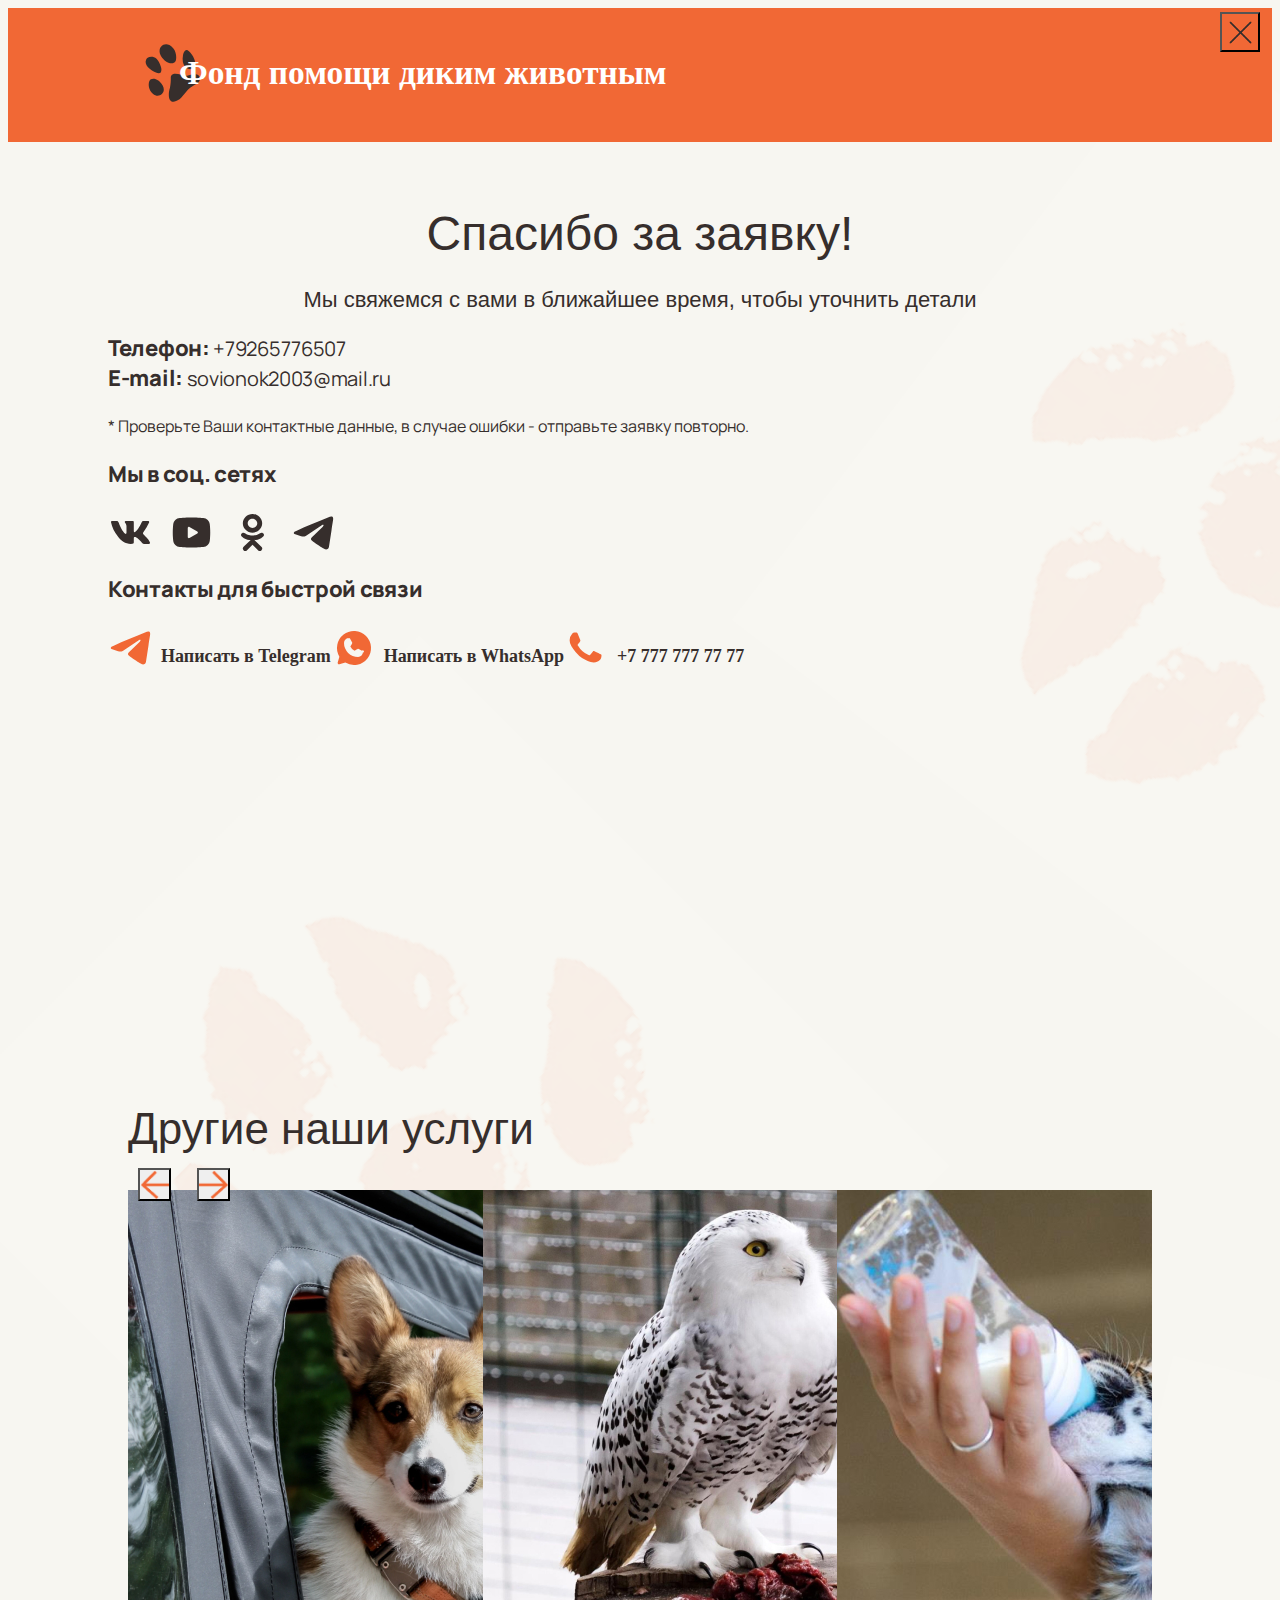
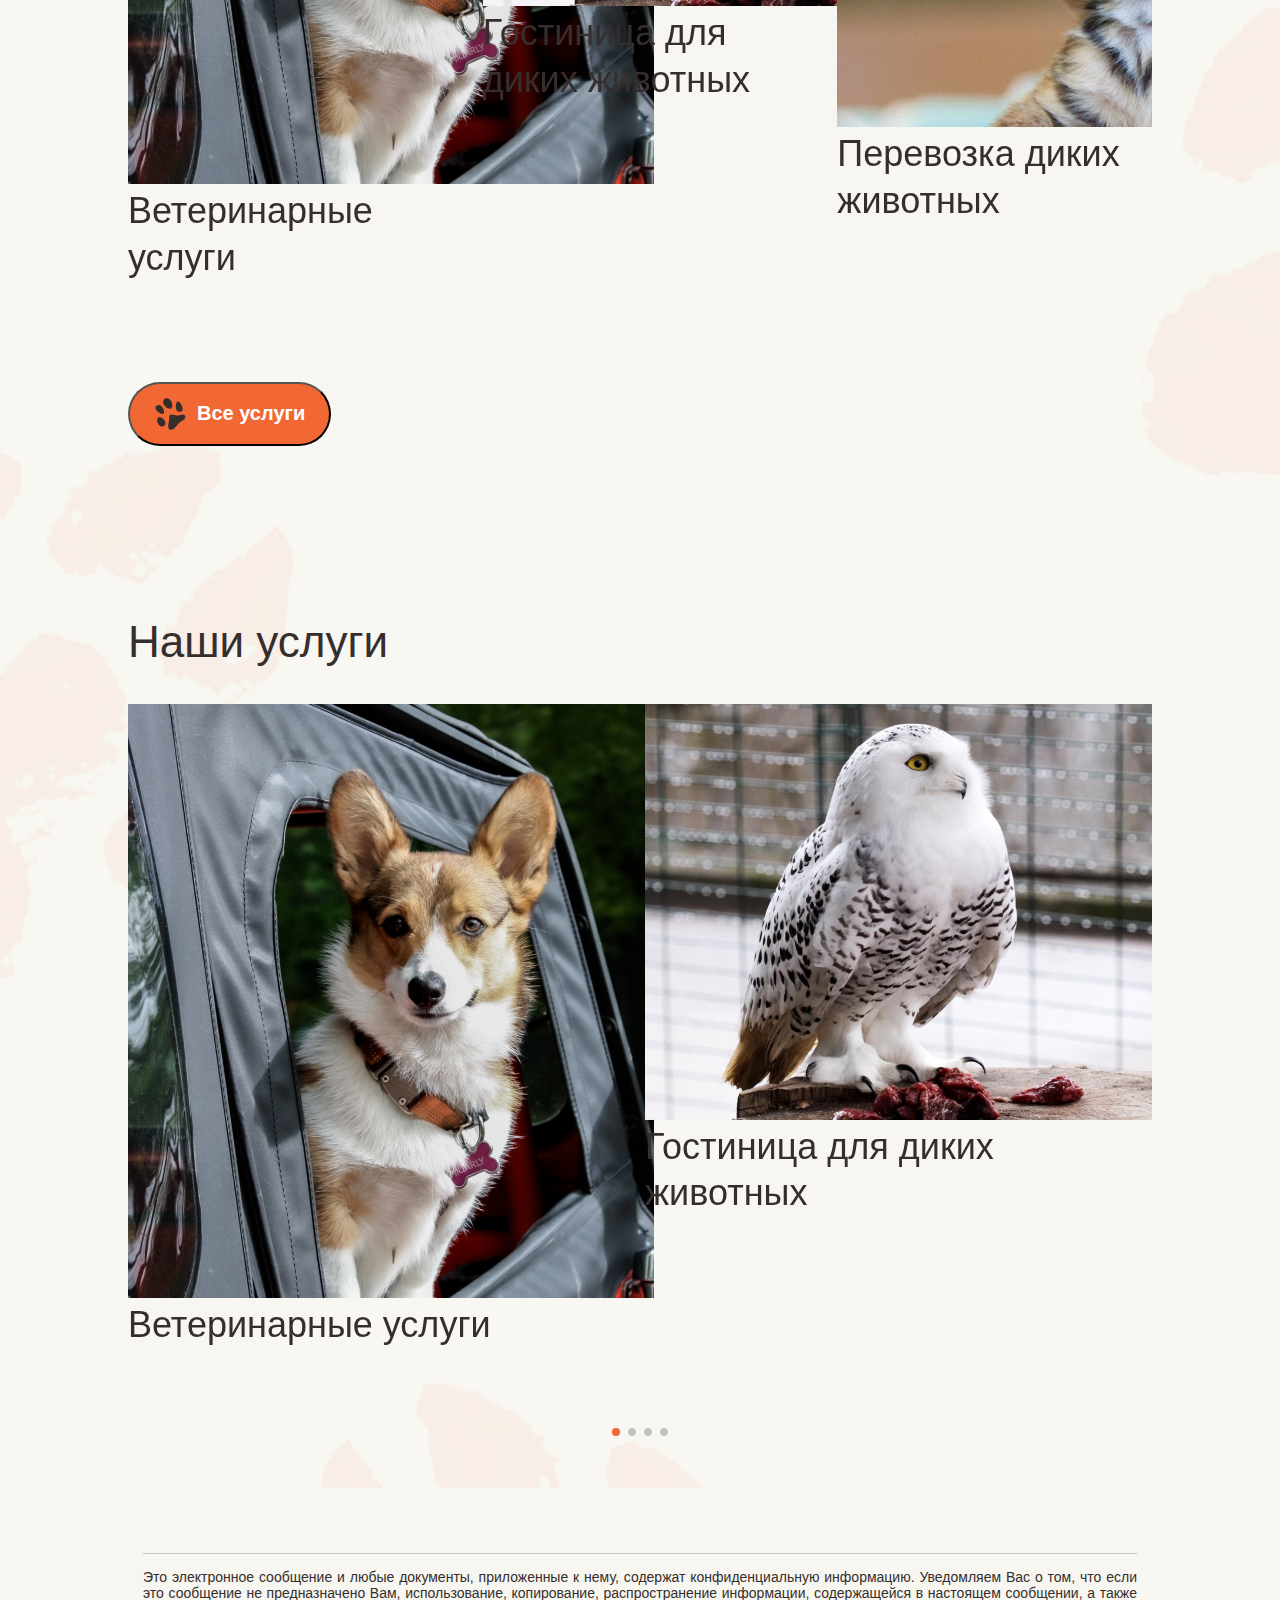
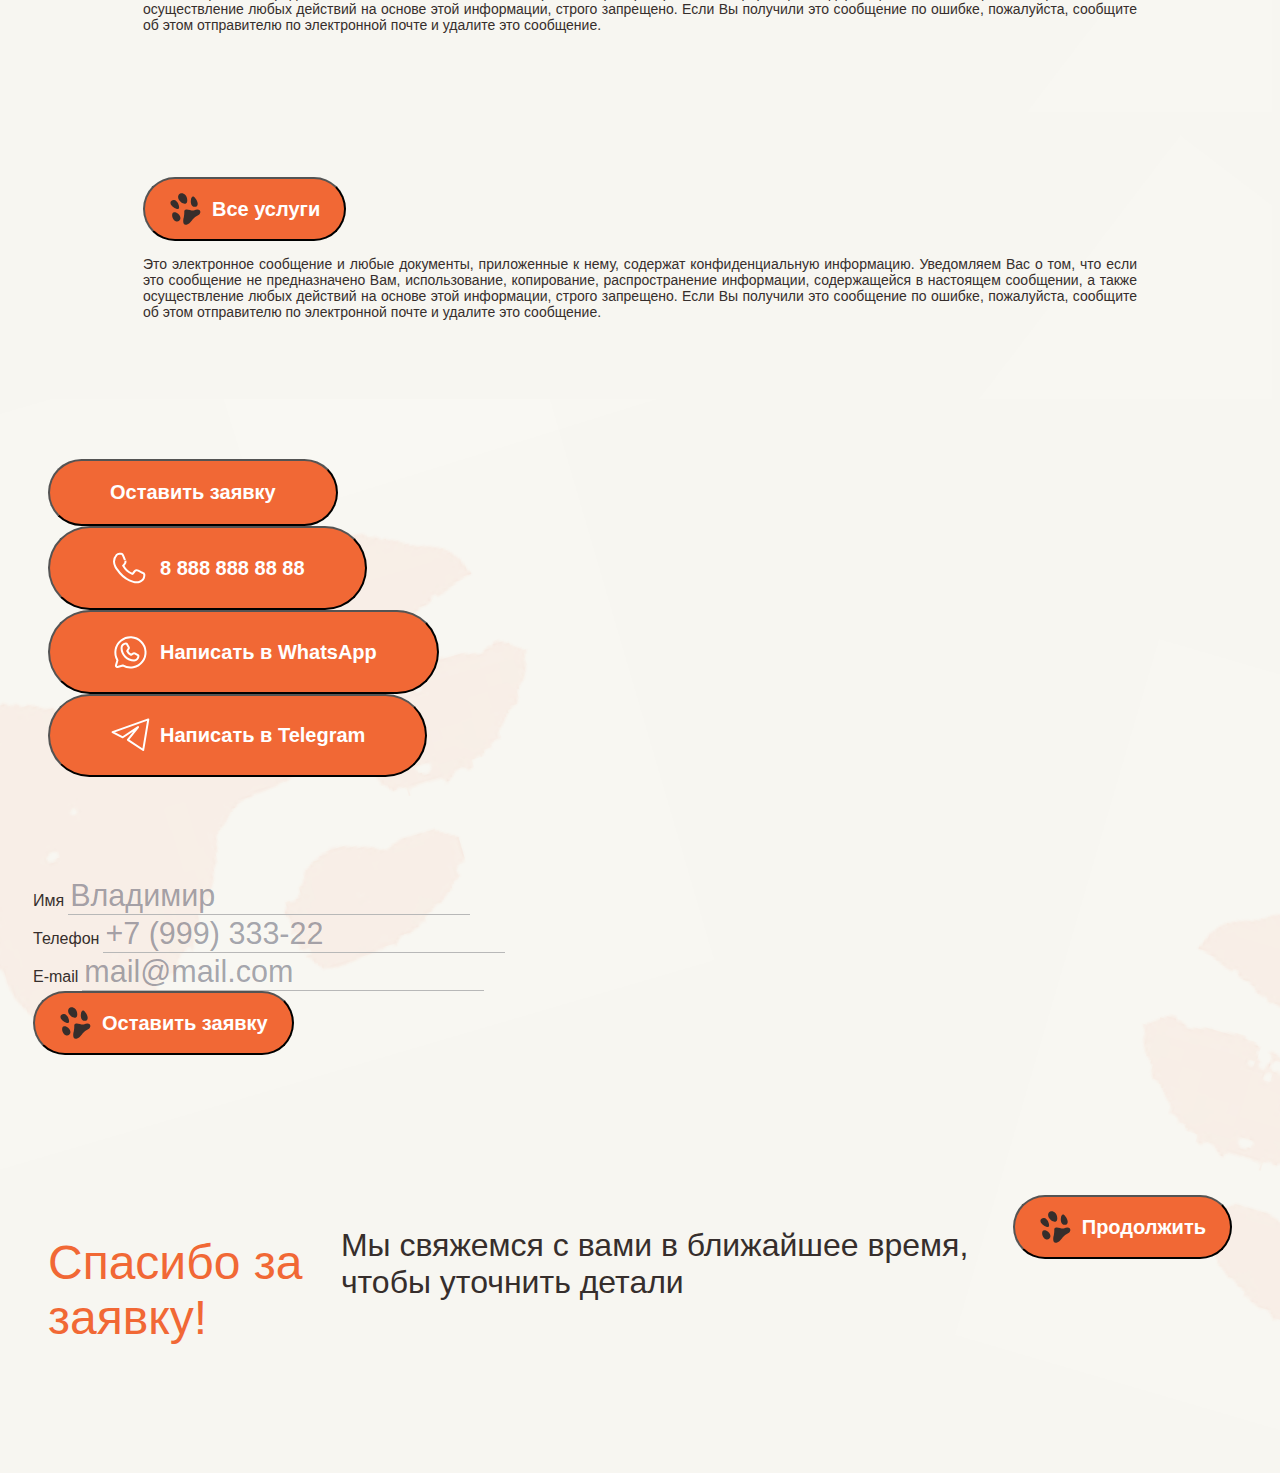
<file: thanks.html>
<!DOCTYPE html>
<html lang="en">
<head>
  <meta charset="UTF-8">
  <meta name="viewport" content="width=device-width, initial-scale=1.0, minimum-scale=1.0, maximum-scale=1.0">
  <link href="https://cdn.jsdelivr.net/npm/bootstrap@5.0.2/dist/css/bootstrap.min.css" rel="stylesheet" integrity="sha384-EVSTQN3/azprG1Anm3QDgpJLIm9Nao0Yz1ztcQTwFspd3yD65VohhpuuCOmLASjC" crossorigin="anonymous">
  <link rel="stylesheet" href="https://unpkg.com/swiper/swiper-bundle.min.css"/>
  <link rel="stylesheet" href="css/style.css" />
  <title>Спасибо за заявку</title>
</head>
<body class="thankspage" id="thankspage">

  <nav class="navbar navbar-expand-lg custom-navbar">
    <div class="container-fluid">
      <div class="nav-item">
        <svg xmlns="http://www.w3.org/2000/svg" width="60" height="60" viewBox="0 0 60 60" fill="none">
          <g clip-path="url(#clip0_199_914)">
            <path d="M16.0364 38.0822C19.7129 41.3389 20.849 44.384 20.8079 46.8283C20.747 50.446 17.082 53.356 13.5376 52.6287C11.9946 52.312 10.2705 51.4199 8.59708 49.4373C4.58396 44.6828 5.61898 38.7688 6.68979 37.4067C7.64673 36.035 10.8558 34.2497 16.0364 38.0822Z" fill="#362E2C"/>
            <path d="M21.9335 17.7566C14.1895 10.8969 16.3462 4.81452 18.9029 2.7714C18.9586 2.7269 19.0103 2.68572 19.0671 2.64263C19.7498 2.12457 24.6511 -1.21143 30.2035 5.13366C34.0613 9.54222 33.5141 16.9934 32.3237 18.5075C31.2599 20.0324 27.6926 22.017 21.9335 17.7566Z" fill="#362E2C"/>
            <path d="M17.9771 23.9354C14.6836 12.6339 7.90859 12.982 4.64386 14.8138C3.97148 15.2868 3.50484 15.8465 3.20105 16.4583C0.634894 21.6264 7.0213 26.9054 12.3055 29.2231C13.8096 29.8829 15.0039 30.1584 15.9396 30.1755C18.6674 30.2252 18.7404 26.5547 17.9771 23.9354Z" fill="#362E2C"/>
            <path d="M40.0179 12.0759C38.028 23.6782 44.271 26.333 48.0082 26.1164C48.8198 25.9857 49.4845 25.687 50.0256 25.2701C54.5963 21.7483 51.1676 14.2052 47.4327 9.80692C46.3695 8.55496 45.4166 7.78413 44.583 7.35892C42.1526 6.11935 40.4791 9.38699 40.0179 12.0759Z" fill="#362E2C"/>
            <path d="M26.9226 44.966C28.4746 36.783 27.2678 34.1006 28.1803 32.8016C31.3656 27.681 40.8524 34.1596 44.9395 32.6128C59.0441 27.2749 58.5985 37.8961 54.4343 40.3536C42.8735 46.1998 42.1316 51.5843 36.5127 56.3272C25.0969 63.8484 24.6179 51.8813 26.9226 44.966Z" fill="#362E2C"/>
          </g>
          <defs>
            <clipPath id="clip0_199_914">
              <rect width="60" height="60" fill="white"/>
            </clipPath>
          </defs>
        </svg>
        Фонд помощи диким животным
      </div>

    </div>
  </nav>
  <div class="wrapper">
    <div class="container-fluid mt-5 pt-lg-5">
      <h3 class="title">Спасибо за заявку!</h3>
      <p class="subtitle">Мы свяжемся с вами в ближайшее время, чтобы уточнить детали</p>
      <div class="tel-mail my-5">
        <p class="telmail-data">
          <span>Телефон:</span> +79265776507 <br>
          <span>E-mail:</span> sovionok2003@mail.ru
        </p>
        <p class="add-data">
          * Проверьте Ваши контактные данные, в случае ошибки - отправьте заявку повторно.
        </p>
      </div>
      <div class="social-media my-5 py-1 pb-1">
        <p class="telmail-data">
          <span>Мы в соц. сетях</span>
        </p>
        <div class="social-media-row">
          <svg xmlns="http://www.w3.org/2000/svg" width="45" height="45" viewBox="0 0 45 45" fill="none">
            <path d="M40.431 33.9981H36.1626C34.5477 33.9981 34.0612 32.6997 31.1663 29.824C28.6364 27.4036 27.5679 27.1026 26.9279 27.1026C26.0428 27.1026 25.8014 27.3441 25.8014 28.5534V32.3653C25.8014 33.3963 25.4646 34 22.7512 34C20.1189 33.8244 17.5663 33.0306 15.3035 31.6838C13.0408 30.337 11.1328 28.4759 9.73657 26.2537C6.4214 22.1576 4.11473 17.3502 3 12.2137C3 11.5784 3.24327 11.0025 4.46333 11.0025H8.72982C9.82639 11.0025 10.2212 11.4874 10.6516 12.6075C12.7231 18.6597 16.2579 23.9242 17.6932 23.9242C18.2434 23.9242 18.4829 23.6827 18.4829 22.3211V16.0869C18.3014 13.2428 16.78 13.0032 16.78 11.9741C16.7993 11.7026 16.9244 11.4492 17.1288 11.2678C17.3332 11.0864 17.6008 10.9912 17.8747 11.0025H24.5813C25.4983 11.0025 25.8014 11.4558 25.8014 12.5444V20.9594C25.8014 21.8678 26.1944 22.1687 26.4713 22.1687C27.0215 22.1687 27.4444 21.8678 28.453 20.8684C30.615 18.251 32.3813 15.3348 33.6963 12.2118C33.8309 11.8369 34.0854 11.5159 34.4208 11.2979C34.7563 11.0799 35.1544 10.9768 35.5545 11.0044H39.8228C41.1028 11.0044 41.3741 11.6397 41.1028 12.5462C39.5503 15.9985 37.6294 19.2755 35.3729 22.3211C34.9126 23.0177 34.7292 23.3799 35.3729 24.1973C35.7959 24.8326 37.2929 26.0735 38.2977 27.2531C39.7611 28.702 40.9755 30.3776 41.8943 32.213C42.2611 33.3944 41.6492 33.9981 40.431 33.9981Z" fill="#362E2C"/>
          </svg>
          <svg xmlns="http://www.w3.org/2000/svg" width="45" height="45" viewBox="0 0 45 45" fill="none">
            <g clip-path="url(#clip0_199_892)">
              <path fill-rule="evenodd" clip-rule="evenodd" d="M22.5 7.5C24.1031 7.5 25.7475 7.54125 27.3412 7.60875L29.2238 7.69875L31.0256 7.80563L32.7131 7.92L34.2544 8.04C35.927 8.16802 37.5008 8.88178 38.6991 10.0557C39.8974 11.2296 40.6433 12.7885 40.8056 14.4581L40.8806 15.255L41.0213 16.9612C41.1525 18.7294 41.25 20.6569 41.25 22.5C41.25 24.3431 41.1525 26.2706 41.0213 28.0388L40.8806 29.745C40.8563 30.0188 40.8319 30.2831 40.8056 30.5419C40.6432 32.2118 39.8971 33.7709 38.6984 34.9449C37.4997 36.1188 35.9254 36.8324 34.2525 36.96L32.715 37.0781L31.0275 37.1944L29.2238 37.3012L27.3412 37.3912C25.7284 37.4613 24.1143 37.4976 22.5 37.5C20.8857 37.4976 19.2716 37.4613 17.6588 37.3912L15.7762 37.3012L13.9744 37.1944L12.2869 37.0781L10.7456 36.96C9.07303 36.832 7.49916 36.1182 6.30089 34.9443C5.10261 33.7704 4.3567 32.2115 4.19437 30.5419L4.11938 29.745L3.97875 28.0388C3.83538 26.1959 3.75908 24.3484 3.75 22.5C3.75 20.6569 3.8475 18.7294 3.97875 16.9612L4.11938 15.255C4.14375 14.9812 4.16812 14.7169 4.19437 14.4581C4.35664 12.7888 5.10228 11.2302 6.30017 10.0563C7.49806 8.88238 9.07149 8.16844 10.7438 8.04L12.2831 7.92L13.9706 7.80563L15.7744 7.69875L17.6569 7.60875C19.2703 7.53869 20.885 7.50243 22.5 7.5ZM18.75 17.9531V27.0469C18.75 27.9131 19.6875 28.4531 20.4375 28.0219L28.3125 23.475C28.4839 23.3764 28.6262 23.2343 28.7252 23.0631C28.8241 22.892 28.8763 22.6977 28.8763 22.5C28.8763 22.3023 28.8241 22.108 28.7252 21.9369C28.6262 21.7657 28.4839 21.6236 28.3125 21.525L20.4375 16.98C20.2664 16.8812 20.0724 16.8292 19.8748 16.8293C19.6773 16.8293 19.4832 16.8814 19.3122 16.9802C19.1411 17.079 18.9991 17.2211 18.9005 17.3922C18.8018 17.5634 18.7499 17.7575 18.75 17.955V17.9531Z" fill="#362E2C"/>
            </g>
            <defs>
              <clipPath id="clip0_199_892">
                <rect width="45" height="45" fill="white"/>
              </clipPath>
            </defs>
          </svg>
          <svg xmlns="http://www.w3.org/2000/svg" width="45" height="45" viewBox="0 0 45 45" fill="none">
            <path d="M33.6523 23.8715C33.1167 22.8169 31.6055 21.9287 29.5969 23.4274C26.8614 25.5367 22.5 25.5367 22.5 25.5367C22.5 25.5367 18.1386 25.5367 15.4031 23.4274C13.3945 21.9287 11.8833 22.8169 11.3477 23.8715C10.3913 25.7217 11.4625 26.6283 13.8919 28.127C15.977 29.4222 18.8272 29.9032 20.6636 30.0883L19.1333 31.5684C16.9525 33.6592 14.8483 35.676 13.4137 37.0821C12.5528 37.9332 12.5528 39.2839 13.4137 40.0795L13.6815 40.3755C14.5423 41.2082 15.9578 41.2082 16.8186 40.3755L22.5 34.8619C24.6999 36.9526 26.7849 38.9694 28.2387 40.3755C29.0996 41.2082 30.496 41.2082 31.3759 40.3755L31.6246 40.0795C32.5045 39.2839 32.5045 37.9332 31.6246 37.0821L25.9241 31.5684L24.4129 30.0698C26.2302 29.9032 29.0422 29.4037 31.1081 28.127C33.5375 26.6283 34.6087 25.7217 33.6523 23.8715ZM22.5 8.75509C25.1398 8.75509 27.2823 10.8274 27.2823 13.3622C27.2823 15.9155 25.1398 17.9692 22.5 17.9692C19.8602 17.9692 17.7177 15.9155 17.7177 13.3622C17.7177 10.8274 19.8602 8.75509 22.5 8.75509ZM22.5 22.7243C27.8562 22.7243 32.1793 18.5428 32.1793 13.3622C32.1793 10.8792 31.1596 8.49786 29.3443 6.74212C27.5291 4.98637 25.0671 4 22.5 4C19.9329 4 17.4709 4.98637 15.6557 6.74212C13.8404 8.49786 12.8207 10.8792 12.8207 13.3622C12.8207 18.5428 17.1438 22.7243 22.5 22.7243Z" fill="#362E2C"/>
          </svg>
          <svg xmlns="http://www.w3.org/2000/svg" width="45" height="45" viewBox="0 0 45 45" fill="none">
            <path d="M38.8312 6.85219C38.8312 6.85219 42.4734 5.43188 42.1687 8.88094C42.0684 10.3013 41.1581 15.2728 40.4494 20.6494L38.0212 36.5775C38.0212 36.5775 37.8187 38.9109 35.9972 39.3169C34.1766 39.7219 31.4447 37.8966 30.9384 37.4906C30.5334 37.1859 23.3503 32.6203 20.8209 30.3891C20.1122 29.7797 19.3022 28.5628 20.9222 27.1425L31.545 16.9969C32.7591 15.78 33.9731 12.9394 28.9144 16.3884L14.7487 26.0259C14.7487 26.0259 13.1297 27.0413 10.095 26.1281L3.51749 24.0984C3.51749 24.0984 1.08937 22.5769 5.2378 21.0553C15.3562 16.2872 27.8016 11.4178 38.8294 6.85219H38.8312Z" fill="#362E2C"/>
          </svg>
        </div>
      </div>
      <div class="contacts">
        <p class="telmail-data">
          <span>Контакты для быстрой связи</span>
        </p>
        <div class="row contacts-row my-4">
          <div class="col-lg-4 col-sm-12 contact-item">
            <svg xmlns="http://www.w3.org/2000/svg" width="45" height="45" viewBox="0 0 45 45" fill="none">
              <path d="M38.8312 6.85219C38.8312 6.85219 42.4734 5.43187 42.1687 8.88094C42.0684 10.3012 41.1581 15.2728 40.4494 20.6494L38.0212 36.5775C38.0212 36.5775 37.8187 38.9109 35.9972 39.3169C34.1766 39.7219 31.4447 37.8966 30.9384 37.4906C30.5334 37.1859 23.3503 32.6203 20.8209 30.3891C20.1122 29.7797 19.3022 28.5628 20.9222 27.1425L31.545 16.9969C32.7591 15.78 33.9731 12.9394 28.9144 16.3884L14.7487 26.0259C14.7487 26.0259 13.1297 27.0413 10.095 26.1281L3.51749 24.0984C3.51749 24.0984 1.08937 22.5769 5.2378 21.0553C15.3562 16.2872 27.8016 11.4178 38.8294 6.85219H38.8312Z" fill="#F16835"/>
            </svg>
            <p class="contacts-p">Написать в Telegram</p>
          </div>
          <div class="col-lg-4 col-sm-12 contact-item">
            <svg xmlns="http://www.w3.org/2000/svg" width="45" height="45" viewBox="0 0 45 45" fill="none">
              <path d="M9.46124 31.9743C9.54524 31.6777 9.50379 31.3595 9.34657 31.0943C7.37484 27.7676 6.68515 23.8357 7.40699 20.0366C8.12882 16.2376 10.2125 12.8326 13.2669 10.461C16.3214 8.08935 20.1364 6.91416 23.9959 7.15603C27.8553 7.3979 31.4938 9.04021 34.2282 11.7746C36.9626 14.509 38.6049 18.1475 38.8468 22.007C39.0887 25.8665 37.9135 29.6815 35.5419 32.7359C33.1702 35.7903 29.7653 37.874 25.9662 38.5959C22.1671 39.3177 18.2352 38.628 14.9086 36.6563C14.6433 36.4991 14.3252 36.4576 14.0285 36.5416L8.14322 38.2079L8.14321 38.2079L8.1339 38.2106C8.08648 38.2245 8.0362 38.2253 7.98834 38.2131C7.94046 38.2008 7.89677 38.176 7.86184 38.141C7.8269 38.1061 7.80201 38.0624 7.78976 38.0145C7.77752 37.9667 7.77837 37.9164 7.79224 37.869L7.79228 37.869L7.79493 37.8596L9.46124 31.9743Z" fill="#F16835" stroke="#F16835" stroke-width="2.25" stroke-linecap="round" stroke-linejoin="round"/>
              <path d="M17.9269 14.125V14.1251L17.9359 14.125C17.9487 14.1249 17.9613 14.1282 17.9724 14.1347C17.9835 14.1411 17.9926 14.1505 17.9988 14.1617L18.0066 14.1755L20.0613 17.758C20.086 17.8032 20.0987 17.8541 20.098 17.9056C20.0974 17.9578 20.0831 18.009 20.0566 18.054C20.0564 18.0544 20.0562 18.0547 20.056 18.0551L18.4043 20.8137C18.2153 21.1293 18.1926 21.5174 18.3434 21.8529C19.3033 23.9883 21.0127 25.6976 23.1481 26.6575C23.4836 26.8084 23.8716 26.7856 24.1872 26.5967L26.9459 24.945C26.9462 24.9448 26.9466 24.9446 26.9469 24.9444C26.9919 24.9179 27.0431 24.9036 27.0954 24.9029C27.1469 24.9023 27.1977 24.915 27.2429 24.9396L30.8255 26.9944L30.8393 27.0021C30.8505 27.0084 30.8598 27.0175 30.8663 27.0286L31.838 26.4617L30.8663 27.0286C30.8727 27.0396 30.8761 27.0522 30.876 27.065L30.8759 27.0701C30.8724 28.0757 30.4722 29.0394 29.7624 29.7518C29.0531 30.4636 28.0919 30.8672 27.0871 30.8749C25.3844 30.8789 23.6977 30.5465 22.1237 29.8968C20.549 29.2468 19.1182 28.2921 17.9135 27.0875C16.7089 25.8828 15.7541 24.452 15.1041 22.8772C14.4542 21.3026 14.1218 19.6152 14.126 17.9117C14.1298 16.9062 14.5318 15.9432 15.2441 15.2335C15.9565 14.5236 16.9212 14.125 17.9269 14.125Z" fill="#F7F6F1" stroke="#F7F6F1" stroke-width="2.25" stroke-linecap="round" stroke-linejoin="round"/>
            </svg>
            <p class="contacts-p">Написать в WhatsApp</p>
          </div>
          <div class="col-lg-4 col-sm-12 contact-item">
            <svg xmlns="http://www.w3.org/2000/svg" width="45" height="45" viewBox="0 0 45 45" fill="none">
              <path d="M13.018 20.9844L13.0252 20.9974L13.0327 21.0102C13.5145 21.8238 15.1304 24.537 17.5944 26.7638C20.2745 29.1905 22.6522 30.2223 23.7216 30.6864C23.8863 30.7579 24.02 30.8159 24.119 30.8635C24.5777 31.1031 25.1071 31.2946 25.6717 31.2283C26.2837 31.1564 26.7252 30.811 27.0456 30.4208C27.4966 29.8976 28.9976 28.0876 29.5749 27.2303C29.6355 27.1445 29.6784 27.101 29.701 27.0811C29.7193 27.0828 29.7491 27.0871 29.7936 27.0972C29.8859 27.1183 29.9996 27.1544 30.1653 27.2124C30.7015 27.4399 32.8934 28.522 34.3256 29.229C34.8225 29.4743 35.2279 29.6745 35.4411 29.7781C35.6055 29.8581 35.7588 29.9297 35.8917 29.9919C35.9257 30.0077 35.9583 30.023 35.9895 30.0376C36.1492 30.1125 36.2667 30.1691 36.362 30.2205C36.4173 30.2503 36.4563 30.2739 36.4832 30.2916C36.4853 30.3078 36.4874 30.3267 36.4894 30.3482C36.5036 30.5032 36.5058 30.7312 36.4816 31.0234C36.4335 31.6054 36.286 32.3788 35.9822 33.2291L35.9796 33.2362L35.9772 33.2434C35.7723 33.8454 35.071 34.5805 34.0655 35.2355C33.0845 35.8745 32.0593 36.2788 31.4901 36.3637C30.1985 36.5461 28.6625 36.6237 27.0018 36.0817L26.9945 36.0794L26.9873 36.0771C25.8684 35.7307 24.4521 35.2626 22.6325 34.4501L22.6325 34.45L22.6254 34.4469C15.4035 31.2895 10.5025 24.0515 9.72628 22.9051C9.6903 22.852 9.66319 22.8119 9.64511 22.786L9.63691 22.7742L9.62836 22.7627L9.62237 22.7546C9.43259 22.4982 8.68194 21.4843 7.97618 20.0766C7.25573 18.6395 6.625 16.8756 6.625 15.1399C6.625 11.9143 8.12667 10.2419 8.91587 9.3629C8.98135 9.28998 9.04192 9.22251 9.09633 9.16008C9.60519 8.60376 10.14 8.49997 10.4402 8.49997H11.9316C12.0029 8.50369 12.0715 8.50448 12.1188 8.50503C12.1245 8.50509 12.1299 8.50516 12.1349 8.50522C12.2 8.50604 12.2391 8.50702 12.2739 8.50965C12.3317 8.51403 12.3463 8.52127 12.3503 8.52326L12.3506 8.52344L12.3508 8.52352C12.3542 8.52516 12.3984 8.54615 12.4755 8.64281C12.5586 8.74698 12.6746 8.93265 12.8074 9.25435C13.4319 10.8362 15.0323 14.7969 15.2457 15.2293C15.3136 15.367 15.3391 15.4554 15.3458 15.5201C15.3508 15.5688 15.3492 15.634 15.3027 15.7373C15.2852 15.7728 15.2684 15.8069 15.2522 15.8399C15.0278 16.2961 14.916 16.5233 14.6503 16.8374C14.4981 17.0173 14.354 17.1941 14.2174 17.3616C13.9628 17.6739 13.7345 17.9538 13.5299 18.1611C13.5235 18.1676 13.5168 18.1743 13.51 18.1813C13.321 18.3723 12.9748 18.7223 12.8042 19.2034C12.5965 19.7892 12.6915 20.3935 13.018 20.9844Z" fill="#F16835" stroke="#F16835" stroke-width="2"/>
            </svg>
            <p class="contacts-p">+7 777 777 77 77</p>
          </div>
        </div>
      </div>
    </div>
  </div>
  <div class="more-service bg-white w-100">
    <div class="wrapper-more-service">
      <div class="ourservice" id="ourservice">
        <div class="row">
          <div class="col">
            <h2 class="title-h2">Другие наши услуги</h2>
          </div>
          <div class="col d-flex align-items-center justify-content-end">
            <div class="swiper-pagination">
              <div class="arrows">
                <button class="btn border-0 bg-transparent swiper-button-prev">
                  <svg xmlns="http://www.w3.org/2000/svg" width="33" height="32" viewBox="0 0 33 32" fill="none">
                    <path d="M16.6698 2.92004L30 16.3914M30 16.3914L15 29.8626M30 16.3914H0" stroke="#F16835" stroke-width="3" stroke-linecap="square"/>
                  </svg>
                </button>
                <button class="btn border-0 bg-transparent swiper-button-next">
                  <svg xmlns="http://www.w3.org/2000/svg" width="33" height="32" viewBox="0 0 33 32" fill="none">
                    <path d="M16.3302 2.92004L3 16.3914M3 16.3914L18 29.8626M3 16.3914H33" stroke="#F16835" stroke-width="3" stroke-linecap="square"/>
                  </svg>
                </button>
              </div>
            </div>
          </div>
        </div>
        <div class="row mt-4">
          <div class="swiper desktopSwiper">
            <div class="swiper-wrapper">
              <!-- Slide 1 -->
              <div class="swiper-slide" onclick="redirectToVeterinar()">
                <div class="service-card">
                  <img src="assets/img/1.jpg" class="card-img-top" alt="Ветеринарные услуги">
                  <div class="service-card-title mt-2">Ветеринарные услуги</div>
                </div>
              </div>
              <!-- Slide 2 -->
              <div class="swiper-slide" onclick="redirectToHotel()">
                <div class="service-card">
                  <img src="assets/img/2.jpg" class="card-img-top" alt="Гостиница для диких животных">
                  <div class="service-card-title mt-2">Гостиница для диких животных</div>
                </div>
              </div>
              <!-- Slide 3 -->
              <div class="swiper-slide" onclick="redirectToPerevozka()">
                <div class="service-card">
                  <img src="assets/img/3.jpg" class="card-img-top" alt="Перевозка диких животных">
                  <div class="service-card-title mt-2">Перевозка диких животных</div>
                </div>
              </div>
              <div class="swiper-slide" onclick="redirectToPerevozka()">
                <div class="service-card">
                  <img src="assets/img/3.jpg" class="card-img-top" alt="Перевозка диких животных">
                  <div class="service-card-title mt-2">Перевозка диких животных</div>
                </div>
              </div>
              <div class="swiper-slide" onclick="redirectToPerevozka()">
                <div class="service-card">
                  <img src="assets/img/3.jpg" class="card-img-top" alt="Перевозка диких животных">
                  <div class="service-card-title mt-2">Перевозка диких животных</div>
                </div>
              </div>
            </div>
          </div>
          <a href="services.html">
            <button class="btn cst-btn mx-auto">
              <svg xmlns="http://www.w3.org/2000/svg" width="33" height="34" viewBox="0 0 33 34" fill="none">
                <g clip-path="url(#clip0_387_80)">
                  <path d="M8.81998 21.4452C10.8421 23.2363 11.4669 24.9111 11.4443 26.2555C11.4108 28.2452 9.39503 29.8457 7.44563 29.4457C6.59698 29.2716 5.64871 28.7809 4.72834 27.6905C2.52113 25.0755 3.09039 21.8228 3.67933 21.0737C4.20565 20.3192 5.97063 19.3373 8.81998 21.4452Z" fill="#362E2C"/>
                  <path d="M12.0634 10.2661C7.80421 6.49323 8.99035 3.14792 10.3966 2.02421C10.4272 1.99973 10.4556 1.97708 10.4869 1.95338C10.8623 1.66845 13.5581 -0.166353 16.6119 3.32345C18.7337 5.74816 18.4327 9.84628 17.778 10.6791C17.1929 11.5178 15.2309 12.6093 12.0634 10.2661Z" fill="#362E2C"/>
                  <path d="M9.88738 13.6644C8.07598 7.44856 4.34972 7.64004 2.55412 8.64753C2.18431 8.90768 1.92766 9.21549 1.76058 9.552C0.349192 12.3945 3.86172 15.2979 6.76802 16.5727C7.59531 16.9355 8.25214 17.0871 8.76677 17.0964C10.267 17.1238 10.3072 15.105 9.88738 13.6644Z" fill="#362E2C"/>
                  <path d="M22.0099 7.1417C20.9155 13.5229 24.3491 14.9831 26.4045 14.8639C26.8509 14.7921 27.2165 14.6278 27.5141 14.3985C30.028 12.4615 28.1422 8.31278 26.088 5.89374C25.5033 5.20516 24.9792 4.78121 24.5207 4.54734C23.184 3.86558 22.2636 5.66278 22.0099 7.1417Z" fill="#362E2C"/>
                  <path d="M14.8075 25.2312C15.6611 20.7306 14.9973 19.2553 15.4992 18.5408C17.2511 15.7245 22.4689 19.2877 24.7168 18.437C32.4743 15.5012 32.2292 21.3428 29.9389 22.6944C23.5805 25.9099 23.1724 28.8713 20.082 31.4799C13.8034 35.6166 13.5399 29.0347 14.8075 25.2312Z" fill="#362E2C"/>
                </g>
                <defs>
                  <clipPath id="clip0_387_80">
                    <rect width="33" height="33" fill="white" transform="translate(0 0.5)"/>
                  </clipPath>
                </defs>
              </svg>
              Все услуги
            </button>
          </a>
        </div>
      </div>
      <div class="ourservice-mobile d-none" id="ourservice">
        <h2 class="title-h2 mb-3">Наши услуги</h2>
        <div class="swiper teamSwiper">
          <div class="swiper-wrapper">
            <div class="swiper-slide" onclick="redirectToVeterinar()">
              <img src="assets/img/1.jpg" class="img-fluid card-img-top3" alt="Ветеринарные услуги">
              <div class="service-card-title mt-2">Ветеринарные услуги</div>
            </div>
            <div class="swiper-slide" onclick="redirectToHotel()">
              <img src="assets/img/2.jpg" class="img-fluid card-img-top2" alt="Гостиница для диких  животных ">
              <div class="service-card-title mt-2">Гостиница для диких  животных </div>
            </div>
            <div class="swiper-slide" onclick="redirectToPerevozka()">
              <img src="assets/img/3.jpg" class="img-fluid card-img-top3" alt="Перевозка диких  животных ">
              <div class="service-card-title mt-2">Перевозка диких  животных </div>
            </div>
            <div class="swiper-slide" onclick="redirectToPerevozka()">
              <img src="assets/img/3.jpg" class="img-fluid card-img-top3" alt="Перевозка диких  животных ">
              <div class="service-card-title mt-2">Перевозка диких  животных </div>
            </div>
            <div class="swiper-slide" onclick="redirectToPerevozka()">
              <img src="assets/img/2.jpg" class="img-fluid card-img-top2" alt="Гостиница для диких  животных ">
              <div class="service-card-title mt-2">Гостиница для диких  животных </div>
            </div>
          </div>
          <div class="swiper-pagination"></div>
        </div>
      </div>
    </div>
  </div>

  <div class="thanks-footer">
    <div class="prepare-line"></div>
    <p class="footer-text">
      Это электронное сообщение и любые документы, приложенные к нему, содержат конфиденциальную информацию. Уведомляем Вас о том, что если это сообщение не предназначено Вам, использование, копирование, распространение информации, содержащейся в настоящем сообщении, а также осуществление любых действий на основе этой информации, строго запрещено. Если Вы получили это сообщение по ошибке, пожалуйста, сообщите об этом отправителю по электронной почте и удалите это сообщение.
    </p>
  </div>

  <div class="thanks-footer mobile d-none">
    <a href="services.html">
      <button class="btn cst-btn mt-4 mb-5 mx-auto">
        <svg xmlns="http://www.w3.org/2000/svg" width="33" height="34" viewBox="0 0 33 34" fill="none">
          <g clip-path="url(#clip0_387_80)">
            <path d="M8.81998 21.4452C10.8421 23.2363 11.4669 24.9111 11.4443 26.2555C11.4108 28.2452 9.39503 29.8457 7.44563 29.4457C6.59698 29.2716 5.64871 28.7809 4.72834 27.6905C2.52113 25.0755 3.09039 21.8228 3.67933 21.0737C4.20565 20.3192 5.97063 19.3373 8.81998 21.4452Z" fill="#362E2C"/>
            <path d="M12.0634 10.2661C7.80421 6.49323 8.99035 3.14792 10.3966 2.02421C10.4272 1.99973 10.4556 1.97708 10.4869 1.95338C10.8623 1.66845 13.5581 -0.166353 16.6119 3.32345C18.7337 5.74816 18.4327 9.84628 17.778 10.6791C17.1929 11.5178 15.2309 12.6093 12.0634 10.2661Z" fill="#362E2C"/>
            <path d="M9.88738 13.6644C8.07598 7.44856 4.34972 7.64004 2.55412 8.64753C2.18431 8.90768 1.92766 9.21549 1.76058 9.552C0.349192 12.3945 3.86172 15.2979 6.76802 16.5727C7.59531 16.9355 8.25214 17.0871 8.76677 17.0964C10.267 17.1238 10.3072 15.105 9.88738 13.6644Z" fill="#362E2C"/>
            <path d="M22.0099 7.1417C20.9155 13.5229 24.3491 14.9831 26.4045 14.8639C26.8509 14.7921 27.2165 14.6278 27.5141 14.3985C30.028 12.4615 28.1422 8.31278 26.088 5.89374C25.5033 5.20516 24.9792 4.78121 24.5207 4.54734C23.184 3.86558 22.2636 5.66278 22.0099 7.1417Z" fill="#362E2C"/>
            <path d="M14.8075 25.2312C15.6611 20.7306 14.9973 19.2553 15.4992 18.5408C17.2511 15.7245 22.4689 19.2877 24.7168 18.437C32.4743 15.5012 32.2292 21.3428 29.9389 22.6944C23.5805 25.9099 23.1724 28.8713 20.082 31.4799C13.8034 35.6166 13.5399 29.0347 14.8075 25.2312Z" fill="#362E2C"/>
          </g>
          <defs>
            <clipPath id="clip0_387_80">
              <rect width="33" height="33" fill="white" transform="translate(0 0.5)"/>
            </clipPath>
          </defs>
        </svg>
        Все услуги
      </button>
    </a>
    <p class="footer-text">
      Это электронное сообщение и любые документы, приложенные к нему, содержат конфиденциальную информацию. Уведомляем Вас о том, что если это сообщение не предназначено Вам, использование, копирование, распространение информации, содержащейся в настоящем сообщении, а также осуществление любых действий на основе этой информации, строго запрещено. Если Вы получили это сообщение по ошибке, пожалуйста, сообщите об этом отправителю по электронной почте и удалите это сообщение.
    </p>
  </div>
  
  <div class="modal fade" id="contactModal" tabindex="-1" aria-labelledby="supportModalLabel" aria-hidden="true">
    <div class="modal-dialog modal-dialog-centered">
      <div class="modal-content">
        <button type="button" class="btn-close ms-auto" data-bs-dismiss="modal" aria-label="Close"></button>

        <button class="btn cst-btn d-flex align-items-center justify-content-center mb-4 mt-4" id="letZayavka">
          Оставить заявку
        </button>
        <button class="btn cst-btn d-flex align-items-center justify-content-center mb-4">
          <svg xmlns="http://www.w3.org/2000/svg" width="40" height="40" viewBox="0 0 40 40" fill="none">
            <path d="M27.516 22.4351L27.491 22.4247L27.4655 22.4157L27.4462 22.4089C27.155 22.3062 26.6755 22.137 26.1694 22.1939C25.5436 22.2644 25.0826 22.6334 24.7366 23.1283L24.7311 23.1361L24.7258 23.144C24.2852 23.8006 22.9993 25.3563 22.6029 25.8155L22.5931 25.8268L22.5837 25.8384C22.5747 25.8494 22.5666 25.8589 22.5594 25.8671C22.5054 25.8503 22.4229 25.8175 22.3053 25.7556L22.291 25.748L22.2765 25.741C22.1588 25.6837 22.0108 25.619 21.8354 25.5423C20.8592 25.1154 19.0376 24.3189 16.9067 22.3893L16.906 22.3887C14.9556 20.626 13.6441 18.446 13.2188 17.7281C13.2055 17.7034 13.1959 17.6831 13.189 17.6669C13.2268 17.6189 13.2796 17.5627 13.371 17.47C13.616 17.2217 13.9239 16.8449 14.1827 16.5281C14.2871 16.4003 14.3836 16.2823 14.4647 16.1864C14.8565 15.7232 15.0507 15.3263 15.244 14.9312C15.2633 14.8919 15.2825 14.8526 15.3019 14.8132L15.3071 14.8026L15.3121 14.7919C15.7165 13.9212 15.4829 13.1822 15.2456 12.7013C15.2461 12.7023 15.2451 12.7004 15.2424 12.6946C15.2414 12.6924 15.2401 12.6896 15.2386 12.6862C15.2334 12.6748 15.2265 12.6595 15.2178 12.6399C15.2005 12.6007 15.1783 12.5493 15.1513 12.4861C15.0974 12.3597 15.0278 12.1936 14.9461 11.9965C14.7828 11.6029 14.5744 11.0935 14.353 10.5488C13.9103 9.45916 13.4188 8.23554 13.1389 7.5264L13.1363 7.51982L13.1336 7.51328C12.8069 6.71885 12.3889 6.1623 11.8053 5.87811C11.5207 5.73956 11.2556 5.69599 11.0527 5.68063C10.9561 5.67331 10.8679 5.67216 10.8103 5.67144C10.7421 5.67059 10.7184 5.67019 10.6992 5.6689L10.6656 5.66663H10.6318H9.28019C8.56448 5.66663 7.54676 5.92575 6.68131 6.87897L6.67389 6.88714L6.66666 6.89547C6.62097 6.94809 6.56722 7.00775 6.50688 7.07473C5.75944 7.90441 4 9.85743 4 13.4577C4 15.4206 4.70067 17.2947 5.40138 18.6924C6.0972 20.0803 6.83547 21.0805 7.03076 21.3444C7.04427 21.364 7.06359 21.3927 7.08862 21.4299C7.74881 22.411 12.3856 29.3017 19.3513 32.3487C21.0565 33.1099 22.3895 33.5506 23.423 33.8707C25.2883 34.4777 26.9796 34.374 28.2586 34.1932L28.2586 34.1932L28.2648 34.1923C29.1323 34.0641 30.3044 33.5591 31.3114 32.9031C32.2933 32.2635 33.3696 31.3188 33.7652 30.1659C34.0882 29.2603 34.2542 28.4141 34.3106 27.7321C34.3388 27.3914 34.341 27.0756 34.316 26.8033C34.2954 26.5794 34.2453 26.2286 34.0623 25.9372L33.2154 26.469L34.0623 25.9372C33.8242 25.5581 33.4834 25.343 33.2185 25.2001C33.0656 25.1177 32.8595 25.0211 32.6555 24.9255C32.5431 24.8728 32.4313 24.8204 32.3294 24.7708C32.175 24.6957 31.8648 24.5426 31.4718 24.3485C30.1873 23.7143 28.0183 22.6433 27.516 22.4351Z" stroke="white" stroke-width="2"/>
          </svg>
          8 888 888 88 88
        </button>
        <button class="btn cst-btn d-flex align-items-center justify-content-center mb-4">
          <svg xmlns="http://www.w3.org/2000/svg" width="40" height="40" viewBox="0 0 40 40" fill="none">
            <path d="M7.44782 28.1492C5.57097 24.9827 4.91447 21.24 5.60157 17.6237C6.28867 14.0074 8.27211 10.7663 11.1795 8.5088C14.087 6.25129 17.7185 5.13265 21.3922 5.36289C25.066 5.59312 28.5294 7.1564 31.1322 9.75924C33.735 12.3621 35.2983 15.8255 35.5286 19.4992C35.7588 23.173 34.6401 26.8045 32.3826 29.7119C30.1251 32.6193 26.884 34.6028 23.2677 35.2899C19.6515 35.977 15.9087 35.3205 12.7422 33.4436V33.4436L7.51085 34.9248C7.29651 34.9875 7.06927 34.9914 6.85292 34.936C6.63657 34.8807 6.4391 34.7682 6.28119 34.6103C6.12329 34.4524 6.01077 34.2549 5.95543 34.0385C5.90009 33.8222 5.90396 33.5949 5.96665 33.3806L7.44782 28.1492Z" stroke="white" stroke-width="2" stroke-linecap="round" stroke-linejoin="round"/>
            <path d="M24.0826 28.4444C22.4365 28.4485 20.8058 28.1273 19.2842 27.4993C17.7627 26.8713 16.3802 25.9488 15.2162 24.7849C14.0523 23.6209 13.1298 22.2384 12.5018 20.7168C11.8737 19.1953 11.5526 17.5646 11.5567 15.9185C11.5608 14.76 12.024 13.6503 12.8447 12.8325C13.6653 12.0147 14.7767 11.5556 15.9353 11.5556C16.1264 11.554 16.3144 11.6041 16.4796 11.7004C16.6447 11.7967 16.7808 11.9358 16.8735 12.1029L18.7032 15.293C18.812 15.4869 18.8678 15.7061 18.865 15.9284C18.8623 16.1508 18.8011 16.3685 18.6875 16.5597L17.2176 19.0148C17.9705 20.6898 19.3113 22.0306 20.9863 22.7835L23.4414 21.3136C23.6326 21.2 23.8503 21.1388 24.0726 21.136C24.295 21.1333 24.5141 21.1891 24.7081 21.2979L27.8982 23.1275C28.0653 23.2203 28.2044 23.3564 28.3007 23.5215C28.397 23.6866 28.447 23.8747 28.4455 24.0658C28.4414 25.2231 27.9809 26.3321 27.164 27.1519C26.3472 27.9717 25.2398 28.4362 24.0826 28.4444Z" stroke="white" stroke-width="2" stroke-linecap="round" stroke-linejoin="round"/>
          </svg>
          Написать в WhatsApp
        </button>
        <button class="btn cst-btn d-flex align-items-center justify-content-center mb-4">
          <svg xmlns="http://www.w3.org/2000/svg" width="40" height="39" viewBox="0 0 40 39" fill="none">
            <path d="M38.2977 3.40402L2.55273 16.1701L12.7656 21.2765L28.0849 11.0637L17.872 23.8298L33.1913 34.0426L38.2977 3.40402Z" stroke="white" stroke-width="2" stroke-linejoin="round"/>
          </svg>
          Написать в Telegram
        </button>
      </div>
    </div>
  </div>

  <div class="modal fade" id="zayavkaModal" tabindex="-1" aria-labelledby="zayavkaModalLabel" aria-hidden="true">
    <div class="modal-dialog modal-dialog-centered">
      <div class="modal-content">
        <button type="button" class="btn-close ms-auto" data-bs-dismiss="modal" aria-label="Close"></button>

          <div>
            <label for="inputName" class="form-label">Имя</label>
            <input type="text" class="form-control" id="inputName" placeholder="Владимир">
          </div>
          <div class="my-4">
            <label for="inputPhone" class="form-label">Телефон</label>
            <input type="tel" class="form-control" id="inputPhone" placeholder="+7 (999) 333-22">
          </div>
          <div>
            <label for="inputEmail" class="form-label">E-mail</label>
            <input type="email" class="form-control" id="inputEmail" placeholder="mail@mail.com">
          </div>
          <div>
            <button class="btn cst-btn mx-auto mt-5" id="zayavkaAccept">
              <svg xmlns="http://www.w3.org/2000/svg" width="33" height="34" viewBox="0 0 33 34" fill="none">
                <g clip-path="url(#clip0_387_80)">
                  <path d="M8.81998 21.4452C10.8421 23.2363 11.4669 24.9111 11.4443 26.2555C11.4108 28.2452 9.39503 29.8457 7.44563 29.4457C6.59698 29.2716 5.64871 28.7809 4.72834 27.6905C2.52113 25.0755 3.09039 21.8228 3.67933 21.0737C4.20565 20.3192 5.97063 19.3373 8.81998 21.4452Z" fill="#362E2C"/>
                  <path d="M12.0634 10.2661C7.80421 6.49323 8.99035 3.14792 10.3966 2.02421C10.4272 1.99973 10.4556 1.97708 10.4869 1.95338C10.8623 1.66845 13.5581 -0.166353 16.6119 3.32345C18.7337 5.74816 18.4327 9.84628 17.778 10.6791C17.1929 11.5178 15.2309 12.6093 12.0634 10.2661Z" fill="#362E2C"/>
                  <path d="M9.88738 13.6644C8.07598 7.44856 4.34972 7.64004 2.55412 8.64753C2.18431 8.90768 1.92766 9.21549 1.76058 9.552C0.349192 12.3945 3.86172 15.2979 6.76802 16.5727C7.59531 16.9355 8.25214 17.0871 8.76677 17.0964C10.267 17.1238 10.3072 15.105 9.88738 13.6644Z" fill="#362E2C"/>
                  <path d="M22.0099 7.1417C20.9155 13.5229 24.3491 14.9831 26.4045 14.8639C26.8509 14.7921 27.2165 14.6278 27.5141 14.3985C30.028 12.4615 28.1422 8.31278 26.088 5.89374C25.5033 5.20516 24.9792 4.78121 24.5207 4.54734C23.184 3.86558 22.2636 5.66278 22.0099 7.1417Z" fill="#362E2C"/>
                  <path d="M14.8075 25.2312C15.6611 20.7306 14.9973 19.2553 15.4992 18.5408C17.2511 15.7245 22.4689 19.2877 24.7168 18.437C32.4743 15.5012 32.2292 21.3428 29.9389 22.6944C23.5805 25.9099 23.1724 28.8713 20.082 31.4799C13.8034 35.6166 13.5399 29.0347 14.8075 25.2312Z" fill="#362E2C"/>
                </g>
                <defs>
                  <clipPath id="clip0_387_80">
                    <rect width="33" height="33" fill="white" transform="translate(0 0.5)"/>
                  </clipPath>
                </defs>
              </svg>
              Оставить заявку
            </button>
          </div>
      </div>
    </div>
  </div>

  <div class="modal fade" id="thanksModal" tabindex="-1" aria-labelledby="thanksModalLabel" aria-hidden="true">
    <div class="modal-dialog modal-dialog-centered">
      <div class="modal-content">
        <button type="button" class="btn-close ms-auto" data-bs-dismiss="modal" aria-label="Close"></button>
          <h2 class="modal-thanks-title">
            Спасибо за заявку!
          </h2>
          <p class="modal-thanks-subtitle my-5">
            Мы свяжемся с вами
            в ближайшее время, чтобы уточнить детали
          </p>
          <div>
            <button class="btn cst-btn mx-auto" data-bs-dismiss="modal" aria-label="Close">
              <svg xmlns="http://www.w3.org/2000/svg" width="33" height="34" viewBox="0 0 33 34" fill="none">
                <g clip-path="url(#clip0_387_80)">
                  <path d="M8.81998 21.4452C10.8421 23.2363 11.4669 24.9111 11.4443 26.2555C11.4108 28.2452 9.39503 29.8457 7.44563 29.4457C6.59698 29.2716 5.64871 28.7809 4.72834 27.6905C2.52113 25.0755 3.09039 21.8228 3.67933 21.0737C4.20565 20.3192 5.97063 19.3373 8.81998 21.4452Z" fill="#362E2C"/>
                  <path d="M12.0634 10.2661C7.80421 6.49323 8.99035 3.14792 10.3966 2.02421C10.4272 1.99973 10.4556 1.97708 10.4869 1.95338C10.8623 1.66845 13.5581 -0.166353 16.6119 3.32345C18.7337 5.74816 18.4327 9.84628 17.778 10.6791C17.1929 11.5178 15.2309 12.6093 12.0634 10.2661Z" fill="#362E2C"/>
                  <path d="M9.88738 13.6644C8.07598 7.44856 4.34972 7.64004 2.55412 8.64753C2.18431 8.90768 1.92766 9.21549 1.76058 9.552C0.349192 12.3945 3.86172 15.2979 6.76802 16.5727C7.59531 16.9355 8.25214 17.0871 8.76677 17.0964C10.267 17.1238 10.3072 15.105 9.88738 13.6644Z" fill="#362E2C"/>
                  <path d="M22.0099 7.1417C20.9155 13.5229 24.3491 14.9831 26.4045 14.8639C26.8509 14.7921 27.2165 14.6278 27.5141 14.3985C30.028 12.4615 28.1422 8.31278 26.088 5.89374C25.5033 5.20516 24.9792 4.78121 24.5207 4.54734C23.184 3.86558 22.2636 5.66278 22.0099 7.1417Z" fill="#362E2C"/>
                  <path d="M14.8075 25.2312C15.6611 20.7306 14.9973 19.2553 15.4992 18.5408C17.2511 15.7245 22.4689 19.2877 24.7168 18.437C32.4743 15.5012 32.2292 21.3428 29.9389 22.6944C23.5805 25.9099 23.1724 28.8713 20.082 31.4799C13.8034 35.6166 13.5399 29.0347 14.8075 25.2312Z" fill="#362E2C"/>
                </g>
                <defs>
                  <clipPath id="clip0_387_80">
                    <rect width="33" height="33" fill="white" transform="translate(0 0.5)"/>
                  </clipPath>
                </defs>
              </svg>
              Продолжить
            </button>
          </div>
      </div>
    </div>
  </div>

<script src="https://ajax.googleapis.com/ajax/libs/jquery/3.6.0/jquery.min.js"></script>
<script src="https://unpkg.com/swiper/swiper-bundle.min.js"></script>
<script src="https://cdn.jsdelivr.net/npm/bootstrap@5.0.2/dist/js/bootstrap.bundle.min.js"></script>
<script src="js/main.js"></script>
</body>
</html>
</file>
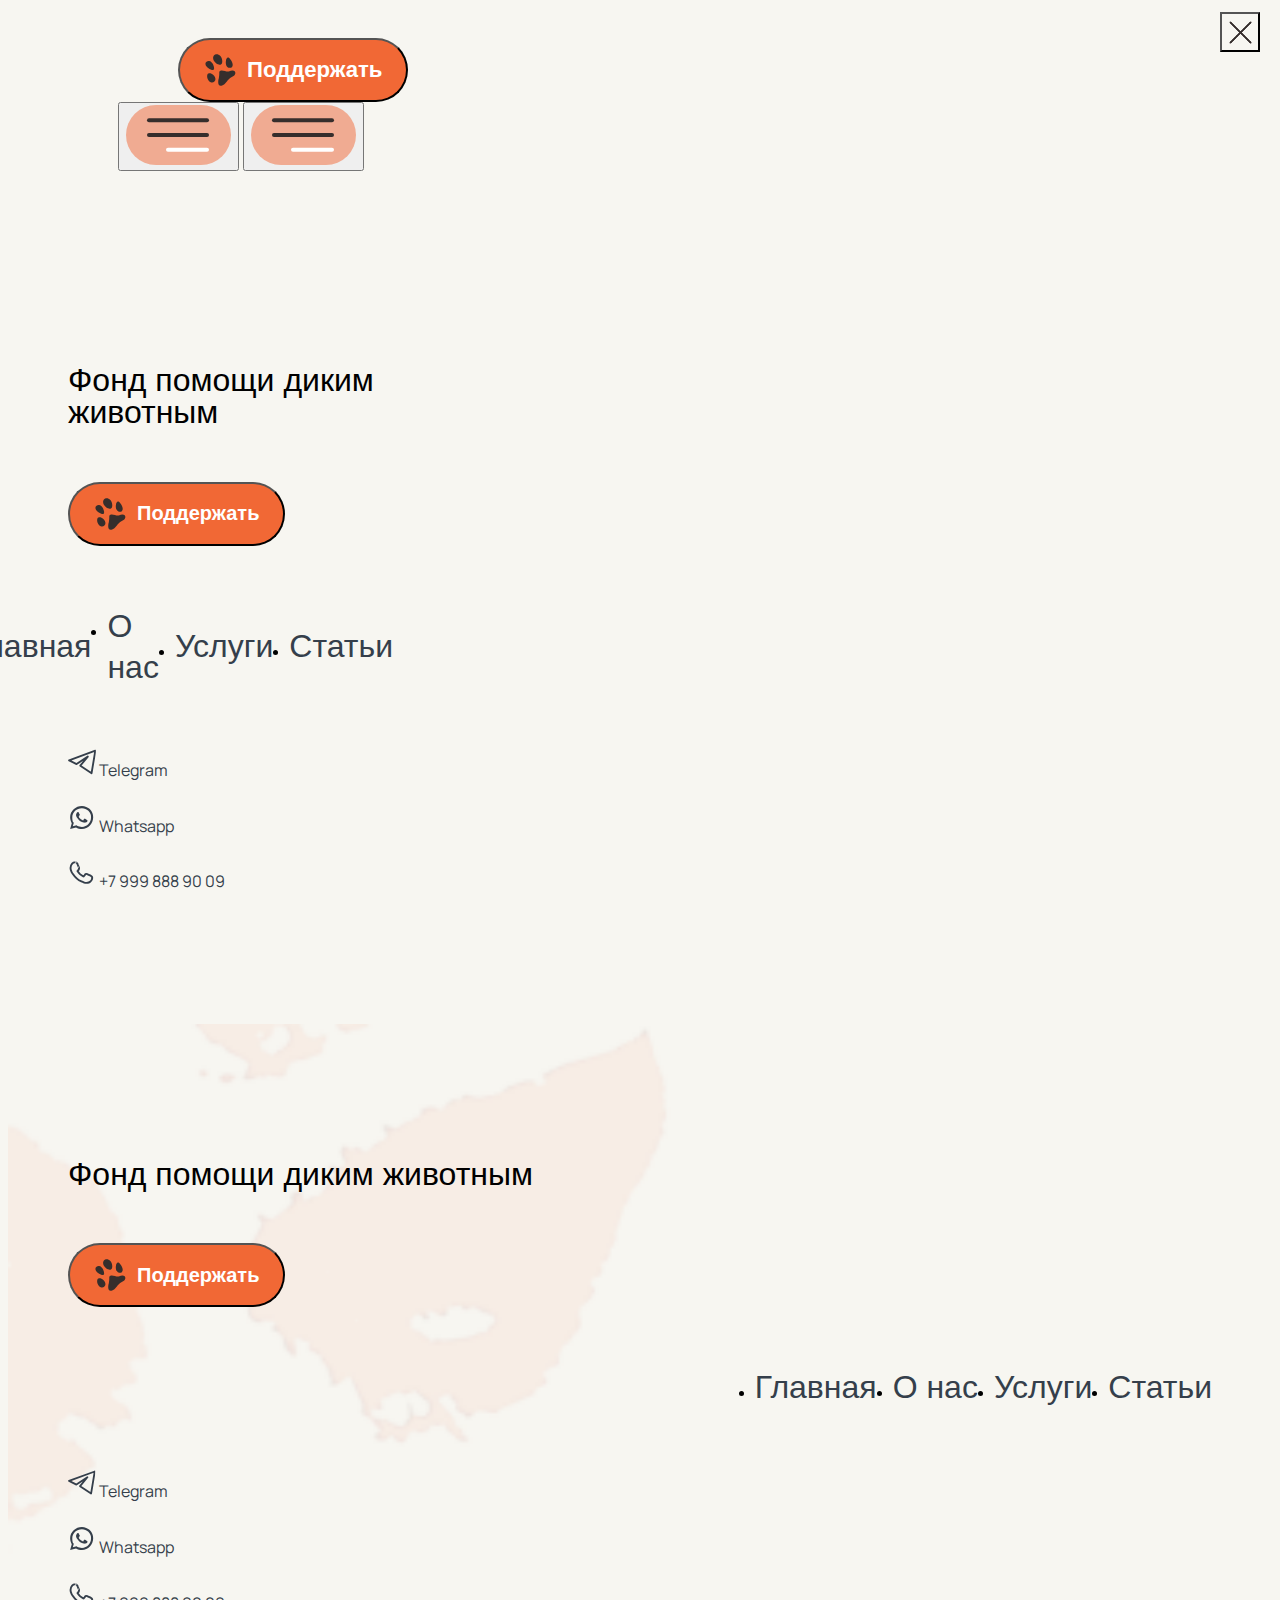
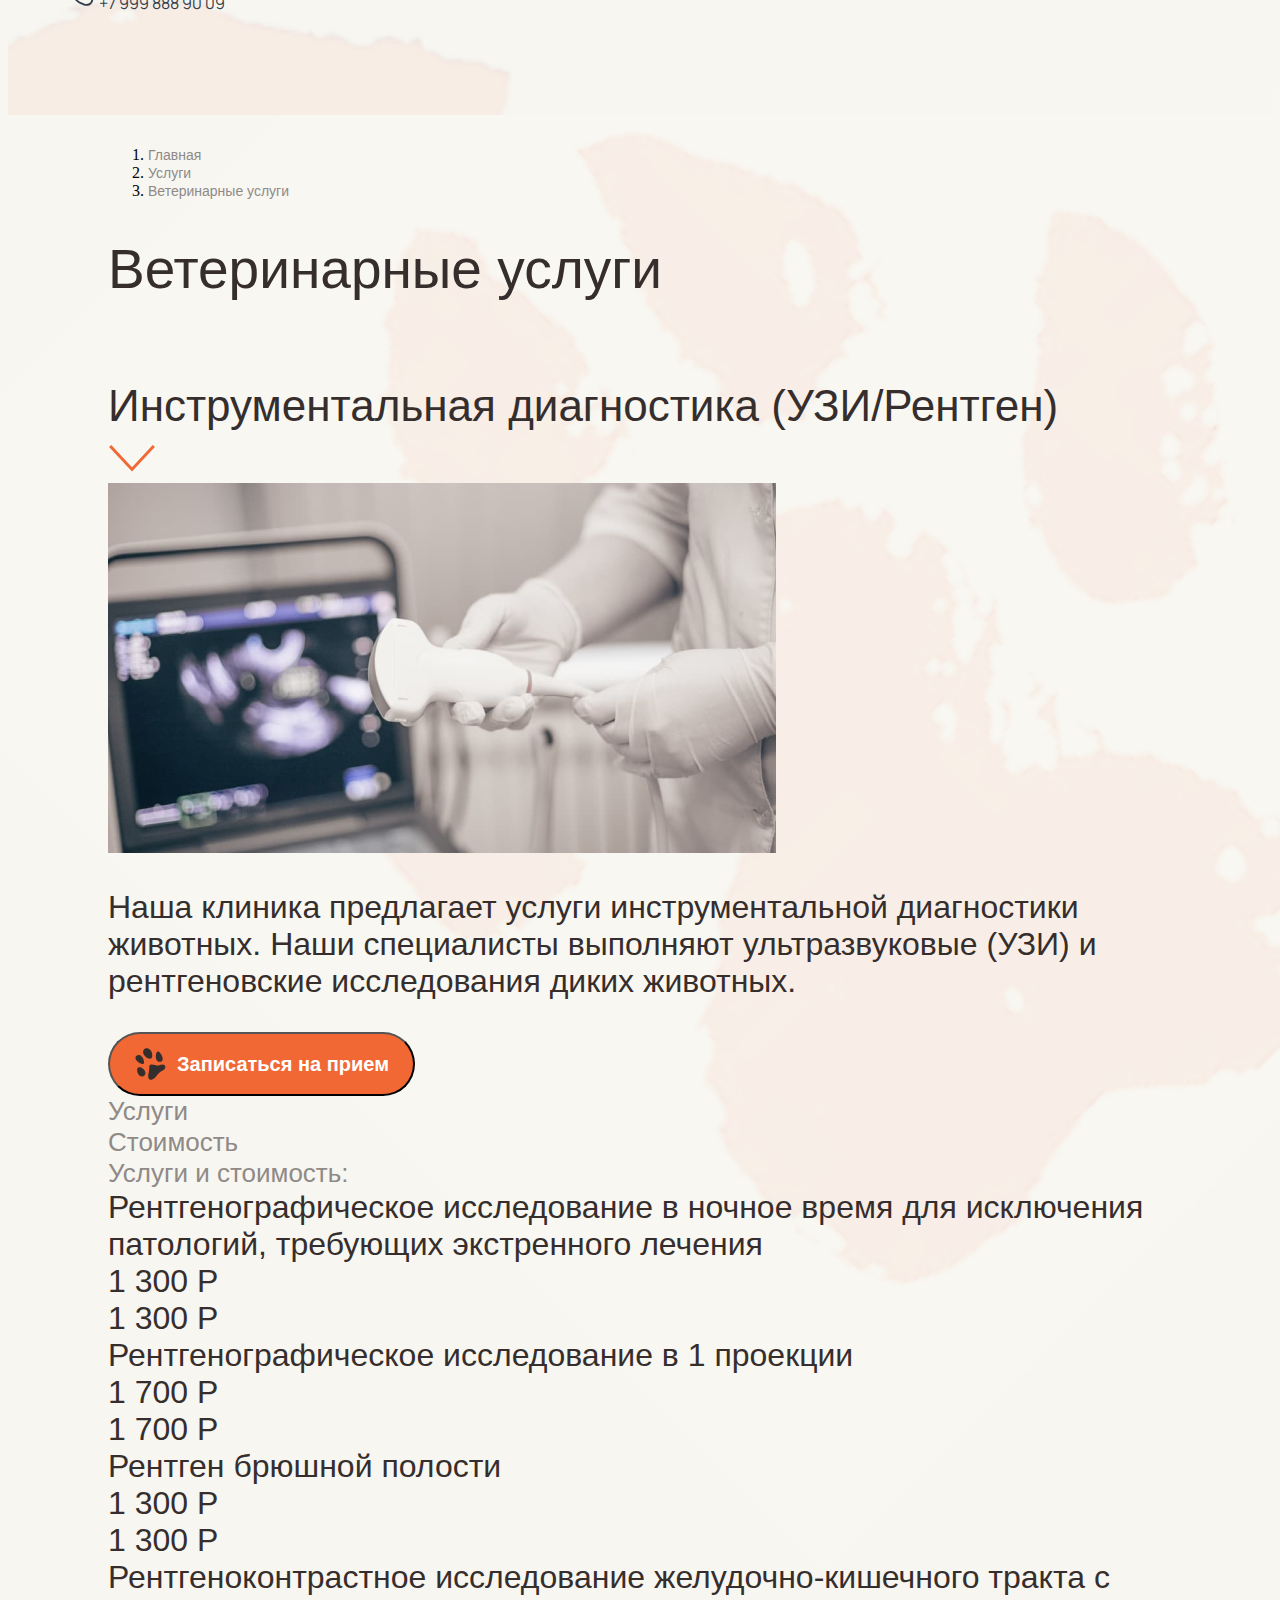
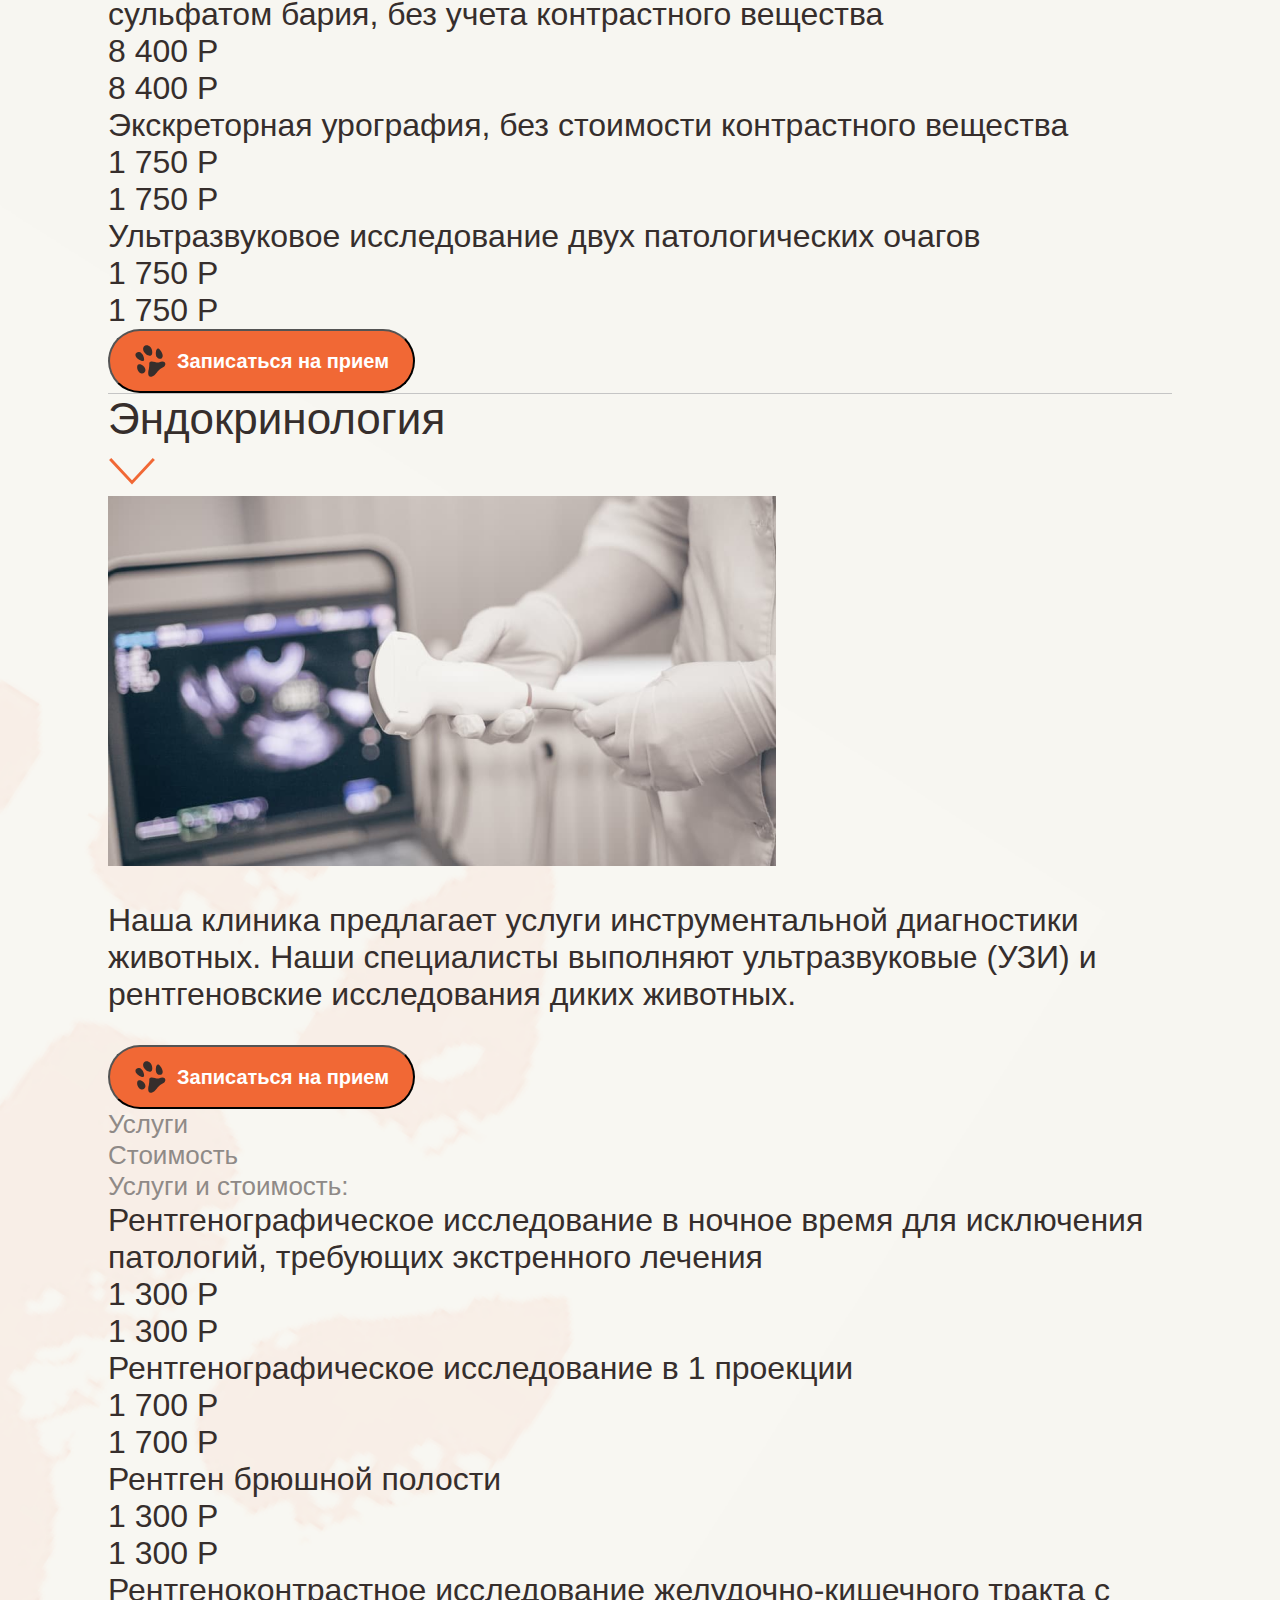
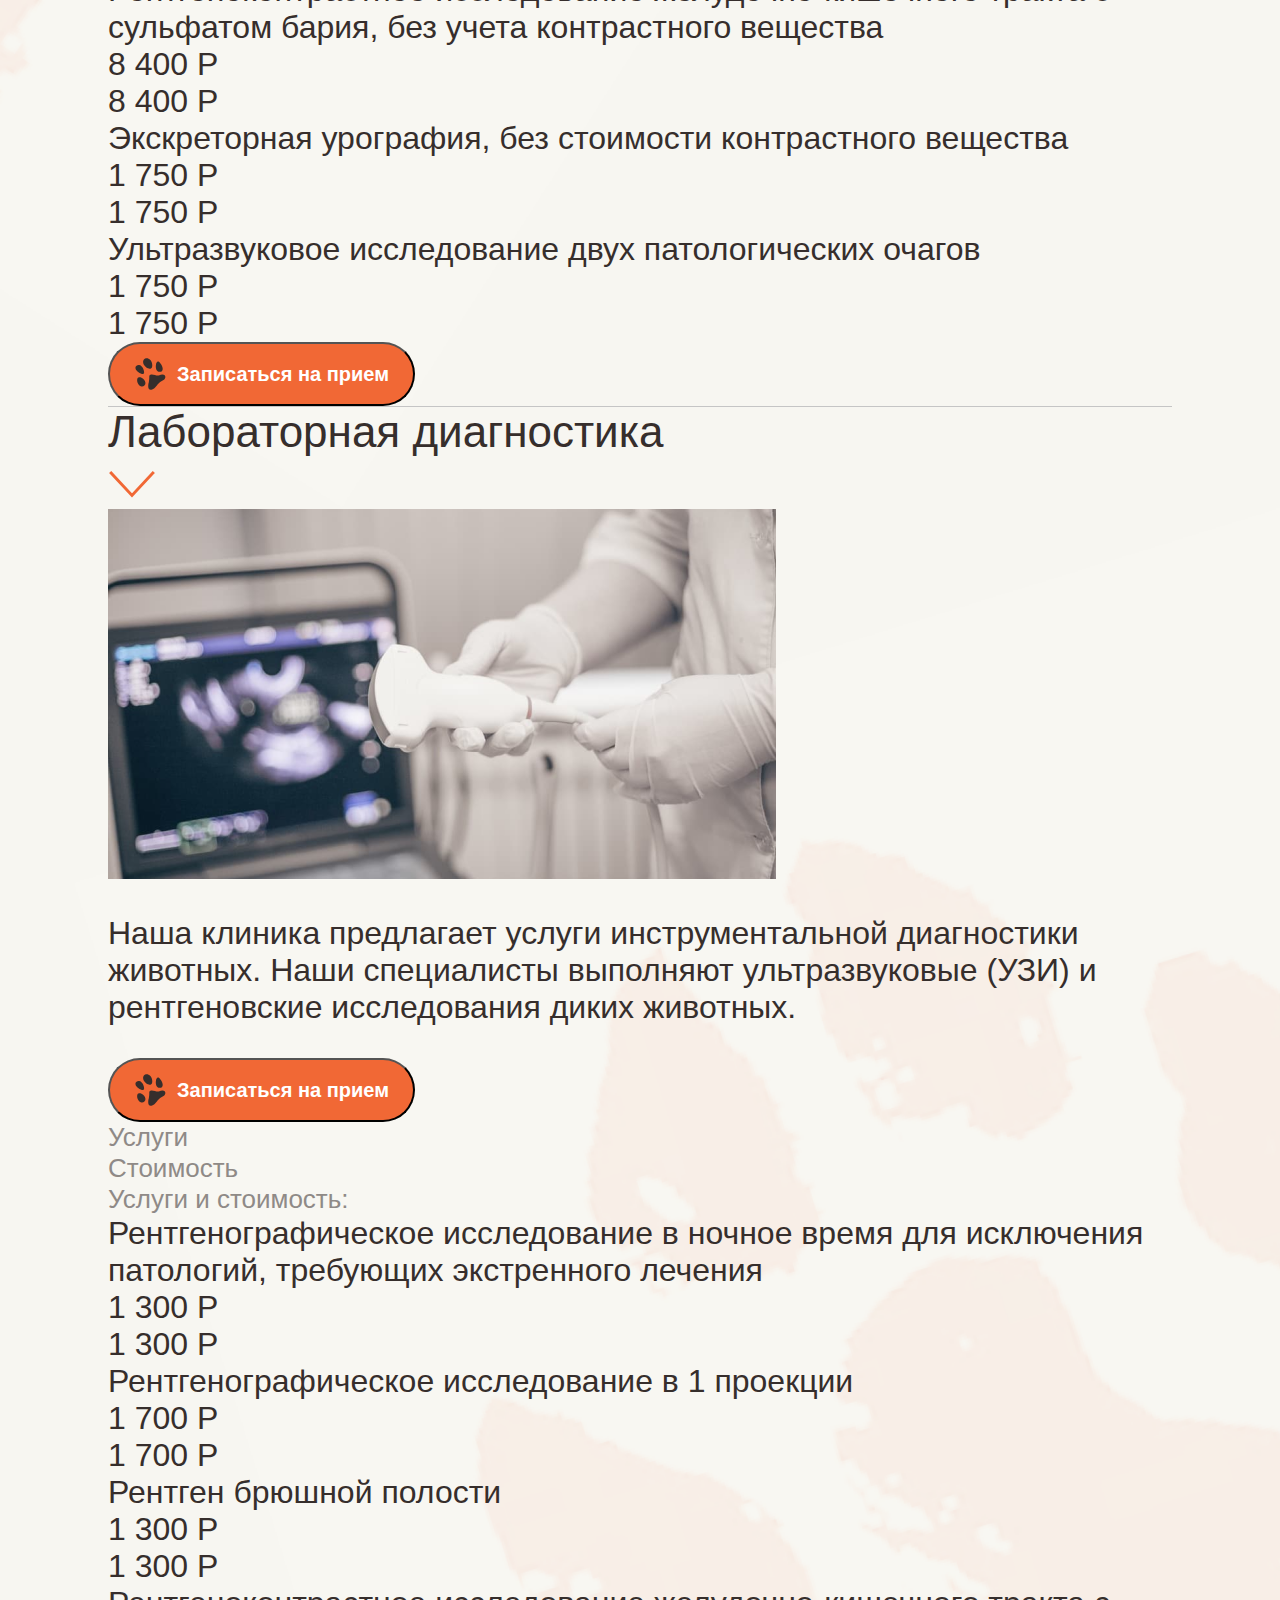
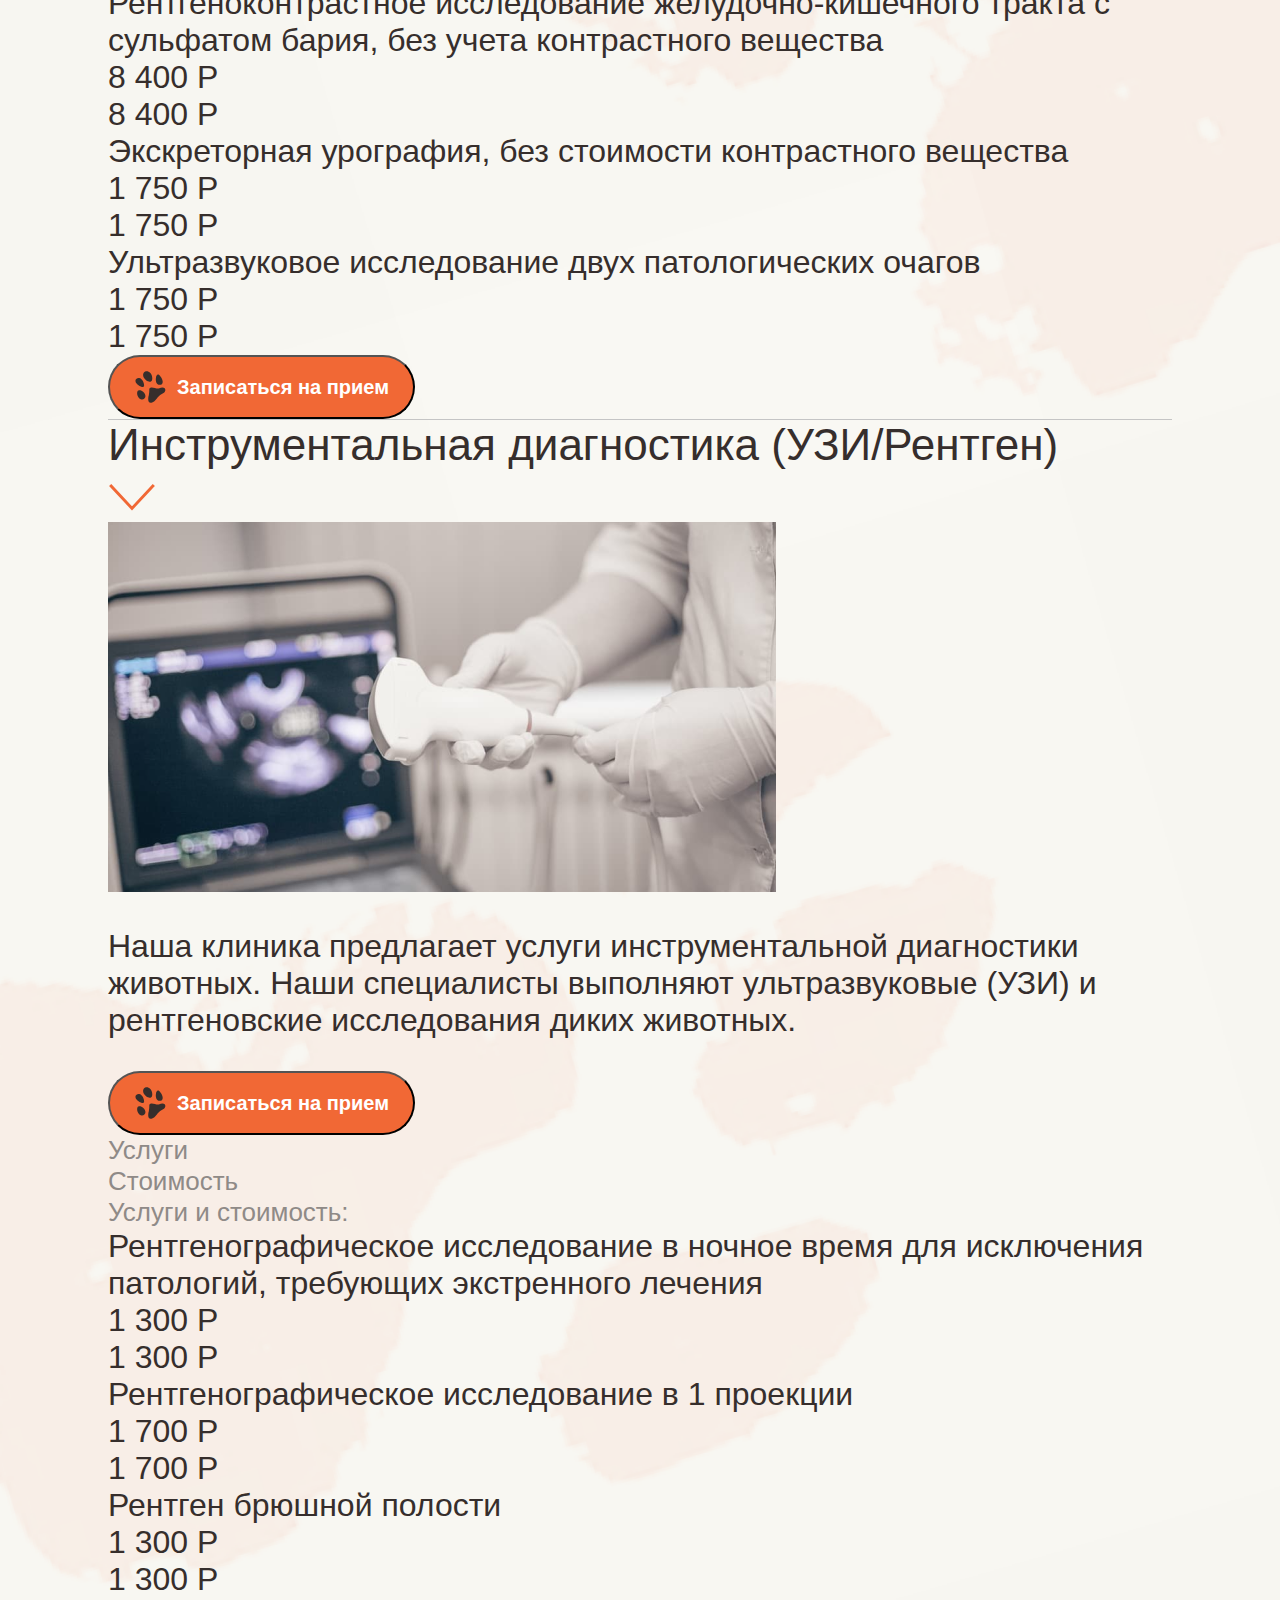
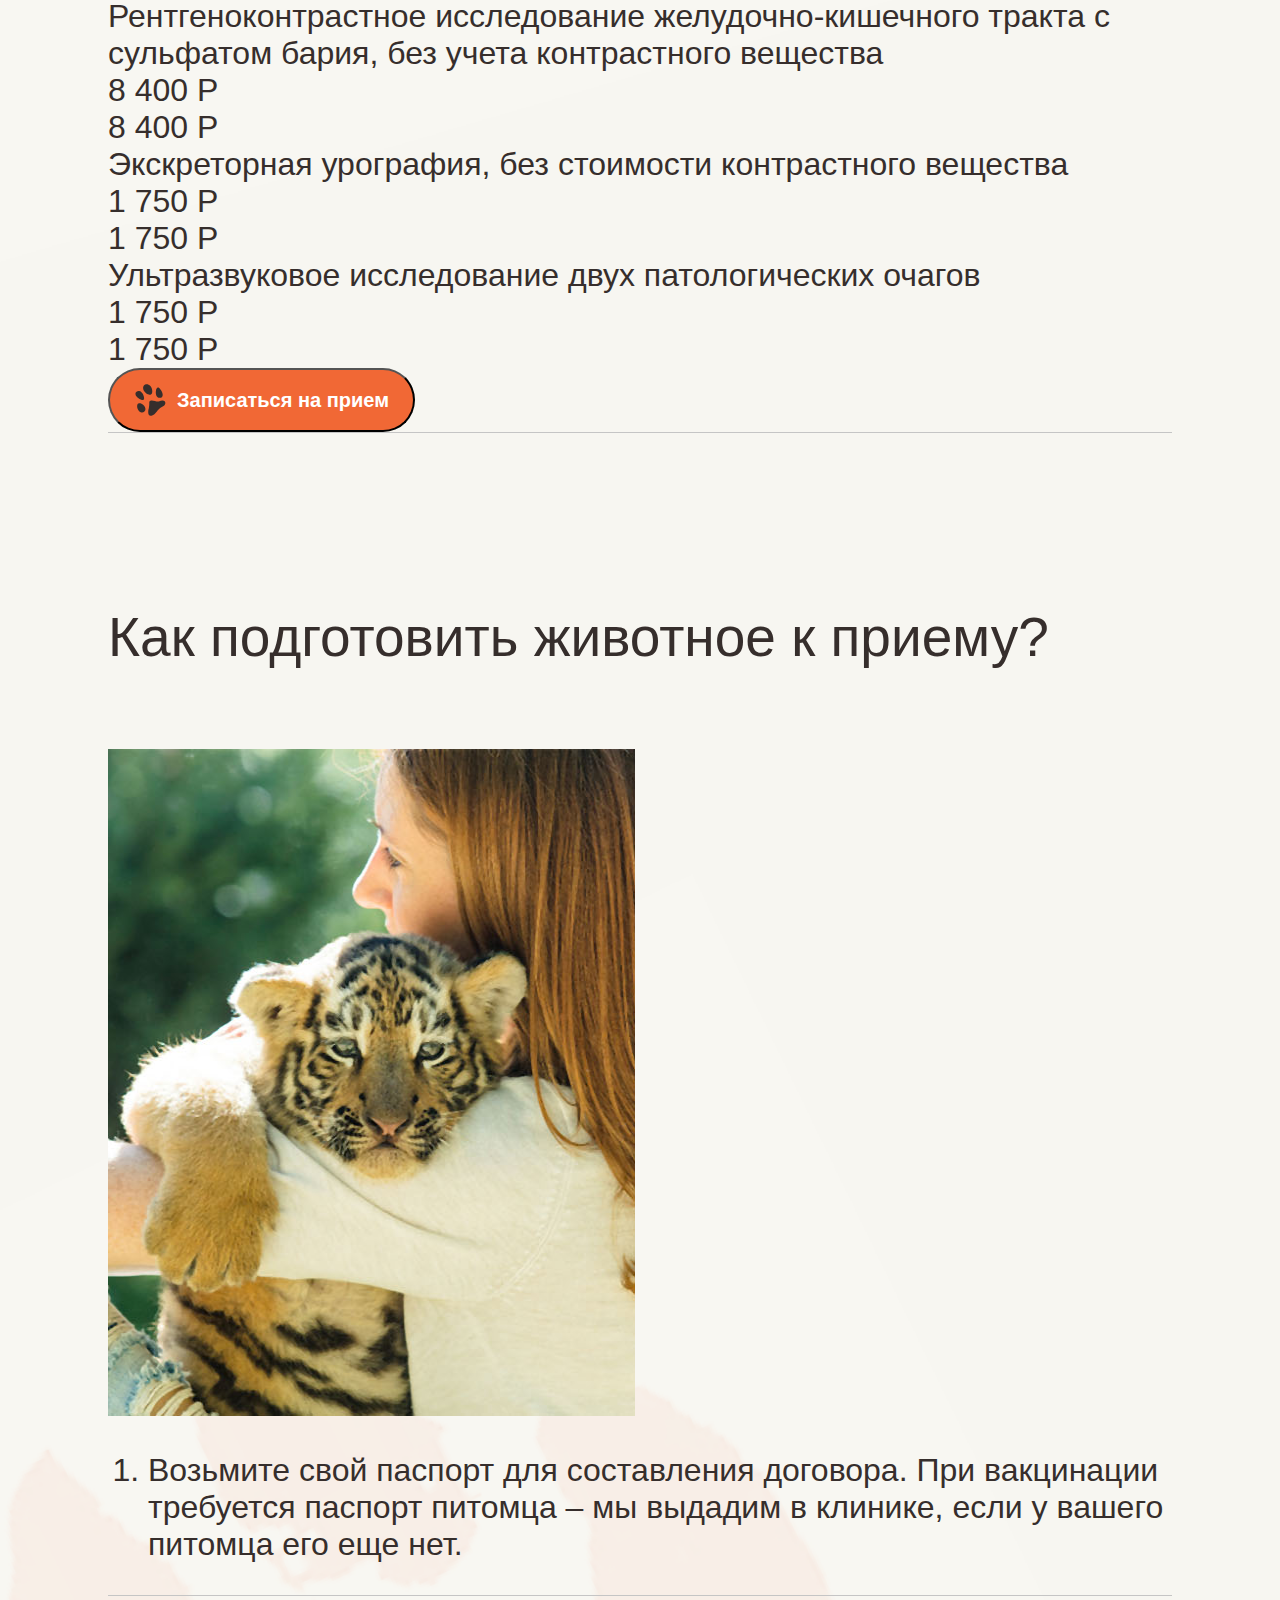
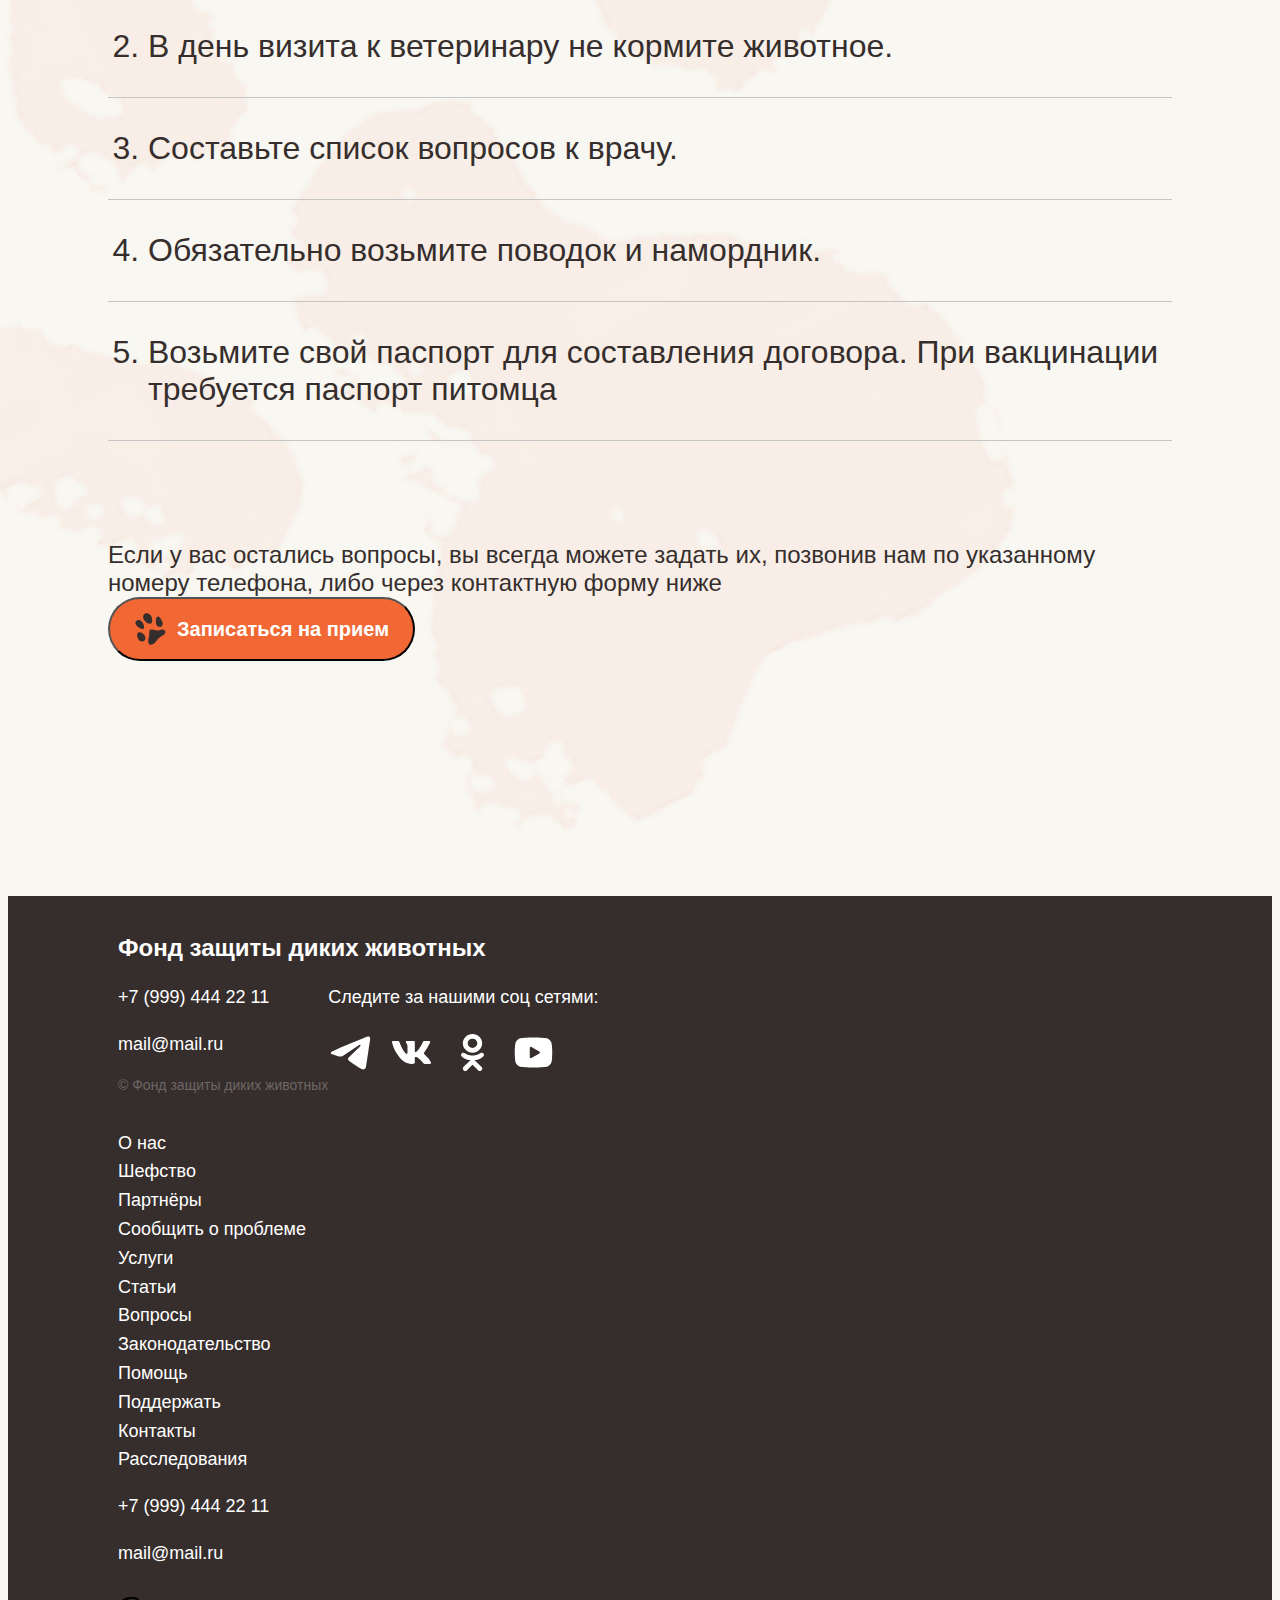
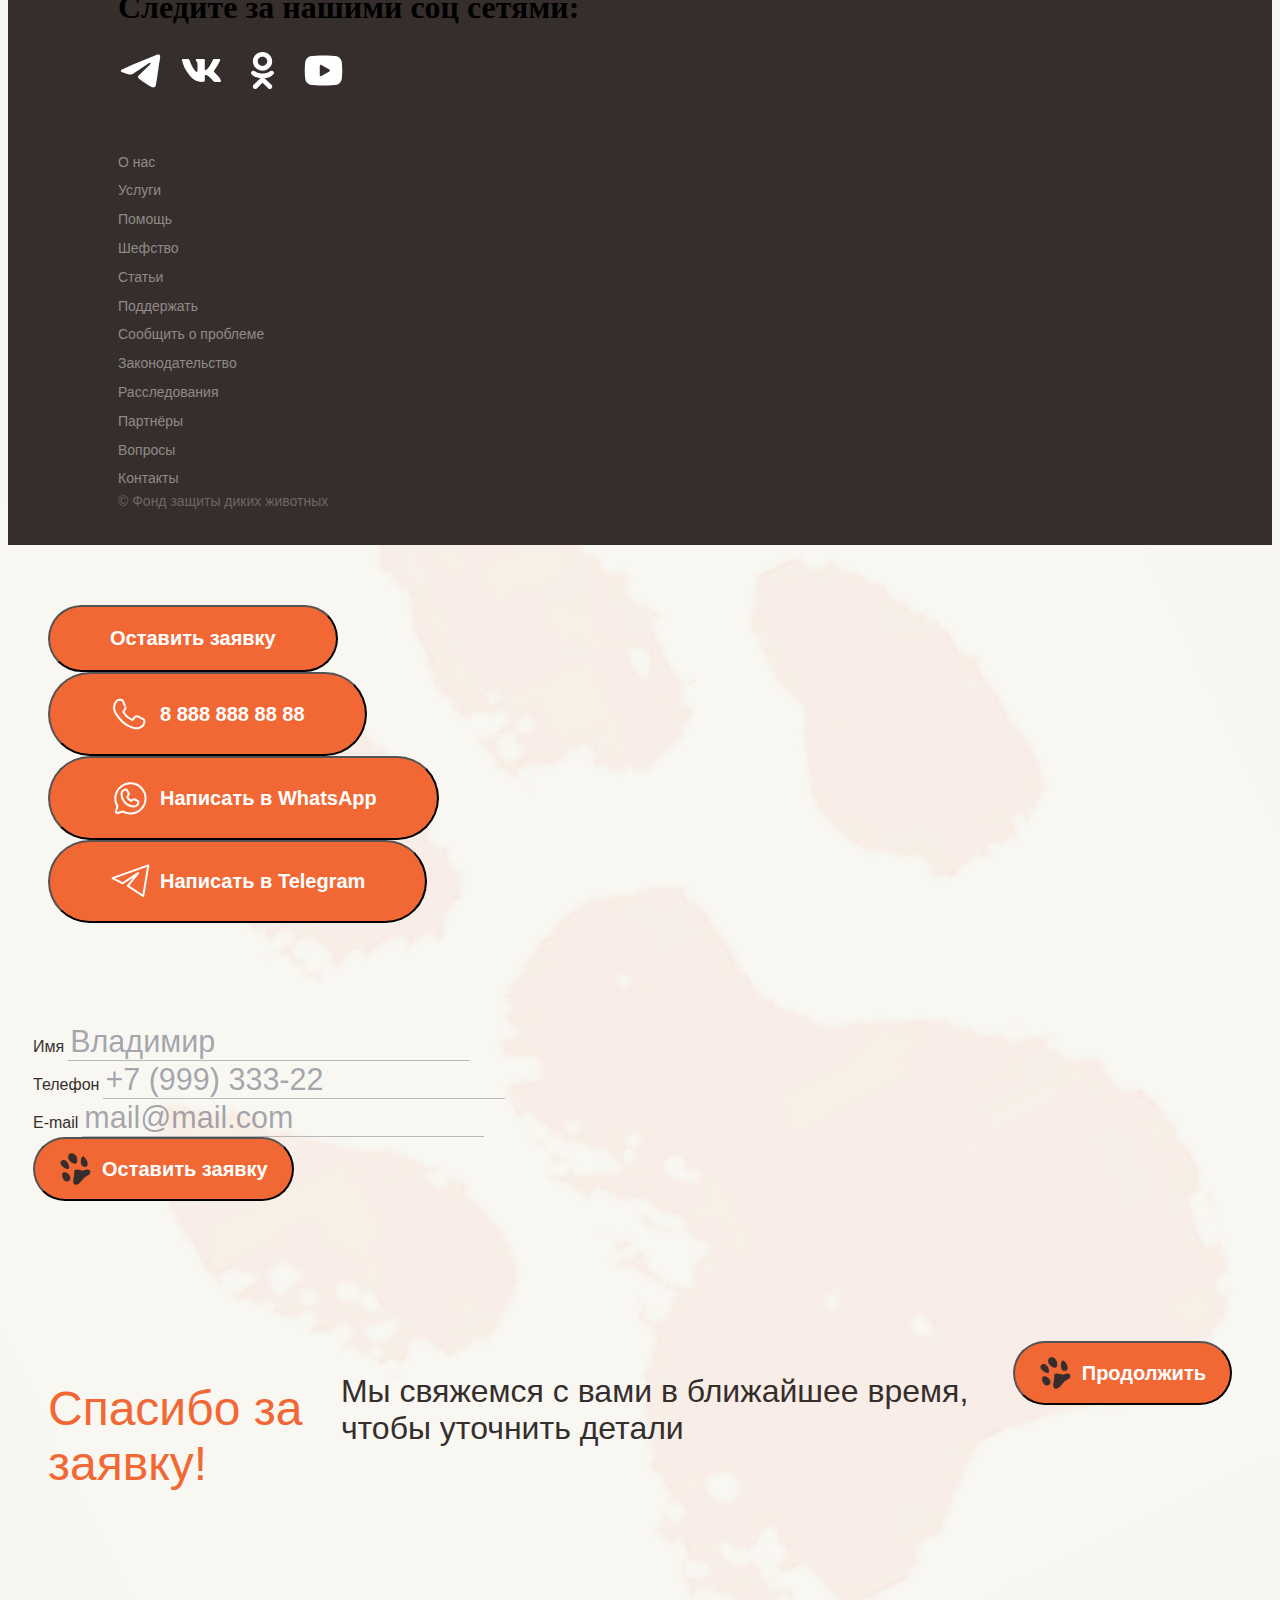
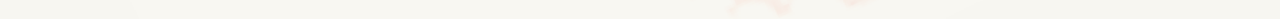
<file: veterinar.html>
<!DOCTYPE html>
<html lang="en">
<head>
  <meta charset="UTF-8">
  <meta name="viewport" content="width=device-width, initial-scale=1.0, minimum-scale=1.0, maximum-scale=1.0">
  <link href="https://cdn.jsdelivr.net/npm/bootstrap@5.0.2/dist/css/bootstrap.min.css" rel="stylesheet" integrity="sha384-EVSTQN3/azprG1Anm3QDgpJLIm9Nao0Yz1ztcQTwFspd3yD65VohhpuuCOmLASjC" crossorigin="anonymous">
  <link rel="stylesheet" href="https://unpkg.com/swiper/swiper-bundle.min.css"/>
  <link rel="stylesheet" href="css/style.css" />
  <title>Ветеринарные услуги</title>
</head>
<body class="veterinarpage" id="veterinarpage">

  <nav class="navbar navbar-expand-lg bg-transparent">
    <div class="container-fluid justify-content-end">
      <button class="btn nav-btn" data-bs-toggle="modal" data-bs-target="#contactModal">
        <svg xmlns="http://www.w3.org/2000/svg" width="33" height="34" viewBox="0 0 33 34" fill="none">
          <g clip-path="url(#clip0_387_80)">
            <path d="M8.81998 21.4452C10.8421 23.2363 11.4669 24.9111 11.4443 26.2555C11.4108 28.2452 9.39503 29.8457 7.44563 29.4457C6.59698 29.2716 5.64871 28.7809 4.72834 27.6905C2.52113 25.0755 3.09039 21.8228 3.67933 21.0737C4.20565 20.3192 5.97063 19.3373 8.81998 21.4452Z" fill="#362E2C"/>
            <path d="M12.0634 10.2661C7.80421 6.49323 8.99035 3.14792 10.3966 2.02421C10.4272 1.99973 10.4556 1.97708 10.4869 1.95338C10.8623 1.66845 13.5581 -0.166353 16.6119 3.32345C18.7337 5.74816 18.4327 9.84628 17.778 10.6791C17.1929 11.5178 15.2309 12.6093 12.0634 10.2661Z" fill="#362E2C"/>
            <path d="M9.88738 13.6644C8.07598 7.44856 4.34972 7.64004 2.55412 8.64753C2.18431 8.90768 1.92766 9.21549 1.76058 9.552C0.349192 12.3945 3.86172 15.2979 6.76802 16.5727C7.59531 16.9355 8.25214 17.0871 8.76677 17.0964C10.267 17.1238 10.3072 15.105 9.88738 13.6644Z" fill="#362E2C"/>
            <path d="M22.0099 7.1417C20.9155 13.5229 24.3491 14.9831 26.4045 14.8639C26.8509 14.7921 27.2165 14.6278 27.5141 14.3985C30.028 12.4615 28.1422 8.31278 26.088 5.89374C25.5033 5.20516 24.9792 4.78121 24.5207 4.54734C23.184 3.86558 22.2636 5.66278 22.0099 7.1417Z" fill="#362E2C"/>
            <path d="M14.8075 25.2312C15.6611 20.7306 14.9973 19.2553 15.4992 18.5408C17.2511 15.7245 22.4689 19.2877 24.7168 18.437C32.4743 15.5012 32.2292 21.3428 29.9389 22.6944C23.5805 25.9099 23.1724 28.8713 20.082 31.4799C13.8034 35.6166 13.5399 29.0347 14.8075 25.2312Z" fill="#362E2C"/>
          </g>
          <defs>
            <clipPath id="clip0_387_80">
              <rect width="33" height="33" fill="white" transform="translate(0 0.5)"/>
            </clipPath>
          </defs>
        </svg>
        Поддержать
      </button>
      <button class="navbar-toggler d-flex mx-4 desktop" type="button" data-bs-toggle="offcanvas" data-bs-target="#offcanvasRight" aria-controls="offcanvasRight">
        <svg class="menu-icon" width="105" height="60" viewBox="0 0 105 60" fill="none" xmlns="http://www.w3.org/2000/svg">
          <rect width="105" height="60" rx="30" fill="#F16835" fill-opacity="0.5"/>
          <path d="M23 15.1945H81" stroke="#362E2C" stroke-width="4" stroke-linecap="round"/>
          <path d="M23 30H81" stroke="#362E2C" stroke-width="4" stroke-linecap="round"/>
          <path d="M42 44.8056L81 44.8056" stroke="white" stroke-width="4" stroke-linecap="round"/>
        </svg>
    </button>
    <button class="navbar-toggler d-none mx-4 mobile" type="button" data-bs-toggle="modal" data-bs-target="#fullScreenModal">
      <svg class="menu-icon" width="105" height="60" viewBox="0 0 105 60" fill="none" xmlns="http://www.w3.org/2000/svg">
        <rect width="105" height="60" rx="30" fill="#F16835" fill-opacity="0.5"/>
        <path d="M23 15.1945H81" stroke="#362E2C" stroke-width="4" stroke-linecap="round"/>
        <path d="M23 30H81" stroke="#362E2C" stroke-width="4" stroke-linecap="round"/>
        <path d="M42 44.8056L81 44.8056" stroke="white" stroke-width="4" stroke-linecap="round"/>
      </svg>
  </button>
    </div>
  </nav>

  <div class="offcanvas offcanvas-end" tabindex="-1" id="offcanvasRight" aria-labelledby="offcanvasRightLabel">
    <div class="offcanvas-content">
      <button type="button" class="btn-close" data-bs-dismiss="offcanvas" aria-label="Close"></button>
      <h5 class="modal-title" id="fullScreenModalLabel">Фонд помощи диким животным</h5>           
      <div class="mt-4">
        <button class="btn cst-btn mt-lg-5 mt-md-3" data-bs-toggle="modal" data-bs-target="#contactModal">
          <svg xmlns="http://www.w3.org/2000/svg" width="33" height="34" viewBox="0 0 33 34" fill="none">
            <g clip-path="url(#clip0_387_80)">
              <path d="M8.81998 21.4452C10.8421 23.2363 11.4669 24.9111 11.4443 26.2555C11.4108 28.2452 9.39503 29.8457 7.44563 29.4457C6.59698 29.2716 5.64871 28.7809 4.72834 27.6905C2.52113 25.0755 3.09039 21.8228 3.67933 21.0737C4.20565 20.3192 5.97063 19.3373 8.81998 21.4452Z" fill="#362E2C"/>
              <path d="M12.0634 10.2661C7.80421 6.49323 8.99035 3.14792 10.3966 2.02421C10.4272 1.99973 10.4556 1.97708 10.4869 1.95338C10.8623 1.66845 13.5581 -0.166353 16.6119 3.32345C18.7337 5.74816 18.4327 9.84628 17.778 10.6791C17.1929 11.5178 15.2309 12.6093 12.0634 10.2661Z" fill="#362E2C"/>
              <path d="M9.88738 13.6644C8.07598 7.44856 4.34972 7.64004 2.55412 8.64753C2.18431 8.90768 1.92766 9.21549 1.76058 9.552C0.349192 12.3945 3.86172 15.2979 6.76802 16.5727C7.59531 16.9355 8.25214 17.0871 8.76677 17.0964C10.267 17.1238 10.3072 15.105 9.88738 13.6644Z" fill="#362E2C"/>
              <path d="M22.0099 7.1417C20.9155 13.5229 24.3491 14.9831 26.4045 14.8639C26.8509 14.7921 27.2165 14.6278 27.5141 14.3985C30.028 12.4615 28.1422 8.31278 26.088 5.89374C25.5033 5.20516 24.9792 4.78121 24.5207 4.54734C23.184 3.86558 22.2636 5.66278 22.0099 7.1417Z" fill="#362E2C"/>
              <path d="M14.8075 25.2312C15.6611 20.7306 14.9973 19.2553 15.4992 18.5408C17.2511 15.7245 22.4689 19.2877 24.7168 18.437C32.4743 15.5012 32.2292 21.3428 29.9389 22.6944C23.5805 25.9099 23.1724 28.8713 20.082 31.4799C13.8034 35.6166 13.5399 29.0347 14.8075 25.2312Z" fill="#362E2C"/>
            </g>
            <defs>
              <clipPath id="clip0_387_80">
                <rect width="33" height="33" fill="white" transform="translate(0 0.5)"/>
              </clipPath>
            </defs>
          </svg>
          Поддержать
        </button>
        <ul class="navbar-nav menu d-flex align-items-start">
          <li class="nav-item">
              <a class="nav-link" aria-current="page" href="#">Главная</a>
          </li>
          <li class="nav-item">
              <a class="nav-link" href="aboutus.html">О нас</a>
          </li>
          <li class="nav-item">
              <a class="nav-link" href="services.html">Услуги</a>
          </li>
          <li class="nav-item">
              <a class="nav-link" href="articles.html">Статьи</a>
          </li>
      </ul>

      <div class="menu-contacts">
        <div class="menu-contact-item d-flex flex-row align-items-center">
          <svg xmlns="http://www.w3.org/2000/svg" width="28" height="28" viewBox="0 0 28 28" fill="none">
            <g clip-path="url(#clip0_334_753)">
            <path d="M27.3204 2.67847L1.07031 12.3212L8.57034 16.0711L19.8204 8.57123L12.3203 17.6782L23.5704 25.1781L27.3204 2.67847Z" stroke="#353F4B" stroke-width="1.86877" stroke-linejoin="round"/>
            </g>
            <defs>
            <clipPath id="clip0_334_753">
            <rect width="27.8572" height="27.8567" fill="white"/>
            </clipPath>
            </defs>
          </svg>
          Telegram
        </div>
        <div class="menu-contact-item d-flex flex-row align-items-center">
          <svg xmlns="http://www.w3.org/2000/svg" width="28" height="29" viewBox="0 0 28 29" fill="none">
            <path d="M21.9641 6.21354C20.9028 5.14692 19.6072 4.64616 18.2141 4.07072C16.8209 3.49528 15.4368 2.99408 13.9283 2.99931C7.60796 2.99931 2.14258 7.9605 2.14258 14.2491C2.14258 16.2647 2.75421 18.4143 3.74973 20.1419L2.14258 26.0347L8.03545 24.4275C9.71394 25.3374 12.0067 26.0347 13.9283 26.0347C20.2487 26.0347 25.1784 20.5378 25.1784 14.2491C25.1784 11.197 24.1287 8.36734 21.9641 6.21354ZM13.9283 23.8918C12.2151 23.8918 10.577 23.6843 9.10688 22.8204L8.57117 22.2847L4.82116 23.3561L5.89259 19.6062H5.35687C4.40505 18.0939 4.28676 16.0335 4.28544 14.2491C4.28544 9.02012 8.67293 5.14213 13.9283 5.14213C16.475 5.14213 18.5627 6.02391 20.3569 7.82066C21.2453 8.70057 22.0209 9.88225 22.4998 11.0349C22.9787 12.1875 23.0402 13.0019 23.0355 14.2491C23.0586 19.4781 19.1837 23.8918 13.9283 23.8918ZM18.7498 16.9277C18.4604 16.7895 17.3973 15.9599 17.1426 15.8563C16.8764 15.7641 16.268 15.5798 16.0712 15.8563C15.8744 16.1442 15.6975 16.7434 15.5355 16.9277C15.3734 17.1235 15.2892 17.6131 14.9998 17.4634C14.7104 17.3252 13.4093 16.8237 12.3212 15.8563C11.4646 15.0961 10.8877 14.0014 10.714 13.7134C10.552 13.4255 11.0993 13.3275 11.2497 13.1777C11.3771 13.051 11.1108 12.8033 11.2497 12.642C11.3887 12.4808 11.6929 12.2906 11.7855 12.1063C11.8781 11.9105 11.8549 11.7088 11.7855 11.5706C11.716 11.4324 10.9455 10.0037 10.714 9.42778C10.4825 8.87493 10.352 8.90359 10.1783 8.89207H9.6426C9.44581 8.89207 9.37313 9.13984 9.10688 9.42778C8.85222 9.71572 8.03545 10.7012 8.03545 12.1063C8.03545 13.5115 8.96798 14.6006 9.10688 14.7848C9.24579 14.9806 11.0575 17.8381 13.9283 19.0705C14.6113 19.3699 15.1187 19.4795 15.5355 19.6062C16.2184 19.825 16.6449 19.6753 17.1426 19.6062C17.6983 19.5256 19.054 19.2028 19.2855 18.5348C19.5286 17.8668 19.3665 17.0544 19.2855 16.9277C19.2045 16.801 19.0392 17.0659 18.7498 16.9277Z" fill="#353F4B"/>
          </svg>
          Whatsapp
        </div>
        <div class="menu-contact-item d-flex flex-row align-items-center">
          <svg xmlns="http://www.w3.org/2000/svg" width="28" height="29" viewBox="0 0 28 29" fill="none">
            <path d="M19.2621 16.0969L19.2382 16.087L19.2137 16.0784C19.2067 16.0759 19.1993 16.0733 19.1917 16.0706C18.9922 16 18.6088 15.8643 18.1956 15.9108C17.663 15.9708 17.2825 16.2865 17.0138 16.6709L17.0086 16.6784L17.0036 16.6859C16.7348 17.0864 15.9838 18.0029 15.6385 18.4109L15.6275 18.4055C15.5413 18.3636 15.4346 18.3169 15.3095 18.2621C14.6277 17.9636 13.3986 17.4254 11.9487 16.1125L11.948 16.1119C10.7195 15.0016 9.85985 13.6435 9.50532 13.0536C9.68391 12.8712 9.9101 12.5943 10.0898 12.3744C10.1593 12.2893 10.2219 12.2127 10.2721 12.1534C10.5666 11.8052 10.7148 11.502 10.8494 11.2267C10.863 11.1989 10.8764 11.1715 10.8898 11.1443L10.8948 11.1341L10.8995 11.1239C11.2277 10.4173 11.0336 9.81432 10.8506 9.44344C10.8509 9.4442 10.8511 9.44459 10.8511 9.44459C10.8512 9.44458 10.8467 9.43506 10.8359 9.41067C10.8244 9.38473 10.8094 9.35009 10.7909 9.30659C10.7538 9.21979 10.7057 9.10498 10.649 8.96811C10.5356 8.69478 10.3907 8.3407 10.2367 7.96164C9.92853 7.20325 9.58665 6.35199 9.39214 5.85925L9.39223 5.85921L9.38708 5.8467C9.14787 5.26496 8.82313 4.81058 8.3354 4.5731C7.92299 4.37229 7.38801 4.3963 7.46887 4.40176L7.43668 4.39959H7.40441H6.46313C5.9031 4.39959 5.12013 4.6029 4.46081 5.32908L4.45371 5.33689L4.44679 5.34486C4.41551 5.38088 4.37839 5.42207 4.33645 5.46858C3.81011 6.05247 2.52605 7.4769 2.52605 10.0852C2.52605 11.51 3.03327 12.8573 3.52954 13.8472C4.02102 14.8275 4.5421 15.5355 4.68493 15.7284C4.69392 15.7416 4.70647 15.7603 4.7225 15.7841C5.17745 16.4611 8.44505 21.3232 13.3714 23.4786C14.5705 24.0138 15.5086 24.3241 16.2335 24.5486C17.5855 24.9881 18.8076 24.9112 19.7161 24.7828L19.722 24.7819C20.376 24.6853 21.2278 24.3136 21.9475 23.8448C22.6433 23.3916 23.4548 22.6938 23.7599 21.8066C23.9919 21.1556 24.1122 20.5447 24.1533 20.0473C24.1739 19.799 24.176 19.5634 24.1569 19.3553C24.142 19.1934 24.1037 18.8959 23.9415 18.6377C23.7394 18.3159 23.4537 18.1399 23.2571 18.0338C23.1449 17.9733 22.9865 17.899 22.8392 17.8299C22.7633 17.7943 22.6904 17.7601 22.6282 17.7299C22.5252 17.6798 22.3157 17.5764 22.0487 17.4445C21.1564 17.0039 19.621 16.2457 19.2621 16.0969Z" stroke="#353F4B" stroke-width="1.91274"/>
          </svg>
          +7 999 888 90 09
        </div>
      </div>
      </div>
    </div>
  </div>

  <div class="modal fade" id="fullScreenModal" tabindex="-1" aria-labelledby="fullScreenModalLabel" aria-hidden="true">
    <div class="modal-dialog modal-fullscreen">
      <div class="modal-content">
        <button type="button" class="btn-close" data-bs-dismiss="modal" aria-label="Close"></button>
        <h5 class="modal-title" id="fullScreenModalLabel">Фонд помощи диким животным</h5>           
        <div class="mt-4">
          <button class="btn cst-btn mt-lg-5 mt-md-3" data-bs-toggle="modal" data-bs-target="#contactModal">
            <svg xmlns="http://www.w3.org/2000/svg" width="33" height="34" viewBox="0 0 33 34" fill="none">
              <g clip-path="url(#clip0_387_80)">
                <path d="M8.81998 21.4452C10.8421 23.2363 11.4669 24.9111 11.4443 26.2555C11.4108 28.2452 9.39503 29.8457 7.44563 29.4457C6.59698 29.2716 5.64871 28.7809 4.72834 27.6905C2.52113 25.0755 3.09039 21.8228 3.67933 21.0737C4.20565 20.3192 5.97063 19.3373 8.81998 21.4452Z" fill="#362E2C"/>
                <path d="M12.0634 10.2661C7.80421 6.49323 8.99035 3.14792 10.3966 2.02421C10.4272 1.99973 10.4556 1.97708 10.4869 1.95338C10.8623 1.66845 13.5581 -0.166353 16.6119 3.32345C18.7337 5.74816 18.4327 9.84628 17.778 10.6791C17.1929 11.5178 15.2309 12.6093 12.0634 10.2661Z" fill="#362E2C"/>
                <path d="M9.88738 13.6644C8.07598 7.44856 4.34972 7.64004 2.55412 8.64753C2.18431 8.90768 1.92766 9.21549 1.76058 9.552C0.349192 12.3945 3.86172 15.2979 6.76802 16.5727C7.59531 16.9355 8.25214 17.0871 8.76677 17.0964C10.267 17.1238 10.3072 15.105 9.88738 13.6644Z" fill="#362E2C"/>
                <path d="M22.0099 7.1417C20.9155 13.5229 24.3491 14.9831 26.4045 14.8639C26.8509 14.7921 27.2165 14.6278 27.5141 14.3985C30.028 12.4615 28.1422 8.31278 26.088 5.89374C25.5033 5.20516 24.9792 4.78121 24.5207 4.54734C23.184 3.86558 22.2636 5.66278 22.0099 7.1417Z" fill="#362E2C"/>
                <path d="M14.8075 25.2312C15.6611 20.7306 14.9973 19.2553 15.4992 18.5408C17.2511 15.7245 22.4689 19.2877 24.7168 18.437C32.4743 15.5012 32.2292 21.3428 29.9389 22.6944C23.5805 25.9099 23.1724 28.8713 20.082 31.4799C13.8034 35.6166 13.5399 29.0347 14.8075 25.2312Z" fill="#362E2C"/>
              </g>
              <defs>
                <clipPath id="clip0_387_80">
                  <rect width="33" height="33" fill="white" transform="translate(0 0.5)"/>
                </clipPath>
              </defs>
            </svg>
            Поддержать
          </button>
          <ul class="navbar-nav menu d-flex align-items-start">
            <li class="nav-item">
                <a class="nav-link" href="index.html">Главная</a>
            </li>
            <li class="nav-item">
                <a class="nav-link" href="aboutus.html">О нас</a>
            </li>
            <li class="nav-item">
                <a class="nav-link" href="services.html">Услуги</a>
            </li>
            <li class="nav-item">
                <a class="nav-link" href="articles.html">Статьи</a>
            </li>
        </ul>

        <div class="menu-contacts">
          <div class="menu-contact-item d-flex flex-row align-items-center">
            <svg xmlns="http://www.w3.org/2000/svg" width="28" height="29" viewBox="0 0 36 36" fill="none">
              <g clip-path="url(#clip0_452_571)">
              <path d="M34.384 3.85962L1.34766 15.9952L10.7866 20.7146L24.945 11.2758L15.5061 22.7372L29.6645 32.176L34.384 3.85962Z" stroke="#353F4B" stroke-width="2.3519" stroke-linejoin="round"/>
              </g>
              <defs>
              <clipPath id="clip0_452_571">
              <rect width="35.059" height="35.0583" fill="white" transform="translate(0 0.48877)"/>
              </clipPath>
              </defs>
              </svg>
            Telegram
          </div>
          <div class="menu-contact-item d-flex flex-row align-items-center">
            <svg xmlns="http://www.w3.org/2000/svg" width="28" height="29" viewBox="0 0 28 29" fill="none">
              <path d="M21.9641 6.21354C20.9028 5.14692 19.6072 4.64616 18.2141 4.07072C16.8209 3.49528 15.4368 2.99408 13.9283 2.99931C7.60796 2.99931 2.14258 7.9605 2.14258 14.2491C2.14258 16.2647 2.75421 18.4143 3.74973 20.1419L2.14258 26.0347L8.03545 24.4275C9.71394 25.3374 12.0067 26.0347 13.9283 26.0347C20.2487 26.0347 25.1784 20.5378 25.1784 14.2491C25.1784 11.197 24.1287 8.36734 21.9641 6.21354ZM13.9283 23.8918C12.2151 23.8918 10.577 23.6843 9.10688 22.8204L8.57117 22.2847L4.82116 23.3561L5.89259 19.6062H5.35687C4.40505 18.0939 4.28676 16.0335 4.28544 14.2491C4.28544 9.02012 8.67293 5.14213 13.9283 5.14213C16.475 5.14213 18.5627 6.02391 20.3569 7.82066C21.2453 8.70057 22.0209 9.88225 22.4998 11.0349C22.9787 12.1875 23.0402 13.0019 23.0355 14.2491C23.0586 19.4781 19.1837 23.8918 13.9283 23.8918ZM18.7498 16.9277C18.4604 16.7895 17.3973 15.9599 17.1426 15.8563C16.8764 15.7641 16.268 15.5798 16.0712 15.8563C15.8744 16.1442 15.6975 16.7434 15.5355 16.9277C15.3734 17.1235 15.2892 17.6131 14.9998 17.4634C14.7104 17.3252 13.4093 16.8237 12.3212 15.8563C11.4646 15.0961 10.8877 14.0014 10.714 13.7134C10.552 13.4255 11.0993 13.3275 11.2497 13.1777C11.3771 13.051 11.1108 12.8033 11.2497 12.642C11.3887 12.4808 11.6929 12.2906 11.7855 12.1063C11.8781 11.9105 11.8549 11.7088 11.7855 11.5706C11.716 11.4324 10.9455 10.0037 10.714 9.42778C10.4825 8.87493 10.352 8.90359 10.1783 8.89207H9.6426C9.44581 8.89207 9.37313 9.13984 9.10688 9.42778C8.85222 9.71572 8.03545 10.7012 8.03545 12.1063C8.03545 13.5115 8.96798 14.6006 9.10688 14.7848C9.24579 14.9806 11.0575 17.8381 13.9283 19.0705C14.6113 19.3699 15.1187 19.4795 15.5355 19.6062C16.2184 19.825 16.6449 19.6753 17.1426 19.6062C17.6983 19.5256 19.054 19.2028 19.2855 18.5348C19.5286 17.8668 19.3665 17.0544 19.2855 16.9277C19.2045 16.801 19.0392 17.0659 18.7498 16.9277Z" fill="#353F4B"/>
            </svg>
            Whatsapp
          </div>
          <div class="menu-contact-item d-flex flex-row align-items-center">
            <svg xmlns="http://www.w3.org/2000/svg" width="28" height="29" viewBox="0 0 28 29" fill="none">
              <path d="M19.2621 16.0969L19.2382 16.087L19.2137 16.0784C19.2067 16.0759 19.1993 16.0733 19.1917 16.0706C18.9922 16 18.6088 15.8643 18.1956 15.9108C17.663 15.9708 17.2825 16.2865 17.0138 16.6709L17.0086 16.6784L17.0036 16.6859C16.7348 17.0864 15.9838 18.0029 15.6385 18.4109L15.6275 18.4055C15.5413 18.3636 15.4346 18.3169 15.3095 18.2621C14.6277 17.9636 13.3986 17.4254 11.9487 16.1125L11.948 16.1119C10.7195 15.0016 9.85985 13.6435 9.50532 13.0536C9.68391 12.8712 9.9101 12.5943 10.0898 12.3744C10.1593 12.2893 10.2219 12.2127 10.2721 12.1534C10.5666 11.8052 10.7148 11.502 10.8494 11.2267C10.863 11.1989 10.8764 11.1715 10.8898 11.1443L10.8948 11.1341L10.8995 11.1239C11.2277 10.4173 11.0336 9.81432 10.8506 9.44344C10.8509 9.4442 10.8511 9.44459 10.8511 9.44459C10.8512 9.44458 10.8467 9.43506 10.8359 9.41067C10.8244 9.38473 10.8094 9.35009 10.7909 9.30659C10.7538 9.21979 10.7057 9.10498 10.649 8.96811C10.5356 8.69478 10.3907 8.3407 10.2367 7.96164C9.92853 7.20325 9.58665 6.35199 9.39214 5.85925L9.39223 5.85921L9.38708 5.8467C9.14787 5.26496 8.82313 4.81058 8.3354 4.5731C7.92299 4.37229 7.38801 4.3963 7.46887 4.40176L7.43668 4.39959H7.40441H6.46313C5.9031 4.39959 5.12013 4.6029 4.46081 5.32908L4.45371 5.33689L4.44679 5.34486C4.41551 5.38088 4.37839 5.42207 4.33645 5.46858C3.81011 6.05247 2.52605 7.4769 2.52605 10.0852C2.52605 11.51 3.03327 12.8573 3.52954 13.8472C4.02102 14.8275 4.5421 15.5355 4.68493 15.7284C4.69392 15.7416 4.70647 15.7603 4.7225 15.7841C5.17745 16.4611 8.44505 21.3232 13.3714 23.4786C14.5705 24.0138 15.5086 24.3241 16.2335 24.5486C17.5855 24.9881 18.8076 24.9112 19.7161 24.7828L19.722 24.7819C20.376 24.6853 21.2278 24.3136 21.9475 23.8448C22.6433 23.3916 23.4548 22.6938 23.7599 21.8066C23.9919 21.1556 24.1122 20.5447 24.1533 20.0473C24.1739 19.799 24.176 19.5634 24.1569 19.3553C24.142 19.1934 24.1037 18.8959 23.9415 18.6377C23.7394 18.3159 23.4537 18.1399 23.2571 18.0338C23.1449 17.9733 22.9865 17.899 22.8392 17.8299C22.7633 17.7943 22.6904 17.7601 22.6282 17.7299C22.5252 17.6798 22.3157 17.5764 22.0487 17.4445C21.1564 17.0039 19.621 16.2457 19.2621 16.0969Z" stroke="#353F4B" stroke-width="1.91274"/>
            </svg>
            +7 999 888 90 09
          </div>
        </div>
        </div>
      </div>
    </div>
  </div>


  
  <div class="wrapper">
    <div class="container-fluid">
      <nav aria-label="breadcrumb">
        <ol class="breadcrumb mb-md-2">
          <li class="breadcrumb-item"><a href="index.html">Главная</a></li>
          <li class="breadcrumb-item"><a href="services.html">Услуги</a></li>
          <li class="breadcrumb-item"><a href="veterinar.html">Ветеринарные услуги</a></li>
        </ol>
      </nav>

      <h1 class="title my-5">Ветеринарные услуги</h1>
      
      <div class="row service-row">
        <div class="col-12 services-item">
          <div class="row">
            <div class="col-10 d-flex align-items-center">
              <div class="title-h2" id="title1">Инструментальная диагностика (УЗИ/Рентген)</div>
            </div>
            <div class="col-2 d-flex align-items-center justify-content-end news-arrow" id="news-arrow1" data-bs-toggle="collapse" data-bs-target="#collapseDiagnostics" aria-expanded="false" aria-controls="collapseDiagnostics">
              <svg class="arrow-icon1" id="arrow1" xmlns="http://www.w3.org/2000/svg" width="48" height="48" viewBox="0 0 48 48" fill="none">
                <path d="M44.7999 16L23.9999 38.4L3.19995 16" stroke="#F16835" stroke-width="3" stroke-linecap="square"/>
              </svg>
            </div>
            <div class="collapse collapse-content my-4" id="collapseDiagnostics">
              <div class="row">
                <div class="col-lg-5 col-md-12 left-block">
                  <img class="img-fluid service-img" src="assets/img/uzi.png" />
                </div>
                <div class="col-lg-7 col-md-12 right-block d-flex flex-column justify-content-between">
                  <div>
                    <p class="collapse-text">
                      Наша клиника предлагает услуги инструментальной диагностики животных. Наши специалисты выполняют ультразвуковые (УЗИ) и рентгеновские исследования диких животных.
                    </p>
                  </div>
                  <div>
                    <button class="btn cst-btn mb-4" data-bs-toggle="modal" data-bs-target="#contactModal">
                      <svg xmlns="http://www.w3.org/2000/svg" width="33" height="34" viewBox="0 0 33 34" fill="none">
                        <g clip-path="url(#clip0_387_80)">
                          <path d="M8.81998 21.4452C10.8421 23.2363 11.4669 24.9111 11.4443 26.2555C11.4108 28.2452 9.39503 29.8457 7.44563 29.4457C6.59698 29.2716 5.64871 28.7809 4.72834 27.6905C2.52113 25.0755 3.09039 21.8228 3.67933 21.0737C4.20565 20.3192 5.97063 19.3373 8.81998 21.4452Z" fill="#362E2C"/>
                          <path d="M12.0634 10.2661C7.80421 6.49323 8.99035 3.14792 10.3966 2.02421C10.4272 1.99973 10.4556 1.97708 10.4869 1.95338C10.8623 1.66845 13.5581 -0.166353 16.6119 3.32345C18.7337 5.74816 18.4327 9.84628 17.778 10.6791C17.1929 11.5178 15.2309 12.6093 12.0634 10.2661Z" fill="#362E2C"/>
                          <path d="M9.88738 13.6644C8.07598 7.44856 4.34972 7.64004 2.55412 8.64753C2.18431 8.90768 1.92766 9.21549 1.76058 9.552C0.349192 12.3945 3.86172 15.2979 6.76802 16.5727C7.59531 16.9355 8.25214 17.0871 8.76677 17.0964C10.267 17.1238 10.3072 15.105 9.88738 13.6644Z" fill="#362E2C"/>
                          <path d="M22.0099 7.1417C20.9155 13.5229 24.3491 14.9831 26.4045 14.8639C26.8509 14.7921 27.2165 14.6278 27.5141 14.3985C30.028 12.4615 28.1422 8.31278 26.088 5.89374C25.5033 5.20516 24.9792 4.78121 24.5207 4.54734C23.184 3.86558 22.2636 5.66278 22.0099 7.1417Z" fill="#362E2C"/>
                          <path d="M14.8075 25.2312C15.6611 20.7306 14.9973 19.2553 15.4992 18.5408C17.2511 15.7245 22.4689 19.2877 24.7168 18.437C32.4743 15.5012 32.2292 21.3428 29.9389 22.6944C23.5805 25.9099 23.1724 28.8713 20.082 31.4799C13.8034 35.6166 13.5399 29.0347 14.8075 25.2312Z" fill="#362E2C"/>
                        </g>
                        <defs>
                          <clipPath id="clip0_387_80">
                            <rect width="33" height="33" fill="white" transform="translate(0 0.5)"/>
                          </clipPath>
                        </defs>
                      </svg>
                      Записаться на прием
                    </button>
                  </div>
                </div>
              </div>
              <div class="row my-5">
                <div class="row price-row">
                  <div class="col-lg-10">
                    <div class="service-text">Услуги</div>
                  </div>
                  <div class="col-lg-2 d-flex align-items-center justify-content-center">
                    <div class="service-text ms-4">Стоимость</div>
                  </div>
                </div>
                <div class="service-text d-none">Услуги и стоимость:</div>
                <div class="row mt-lg-5 mt-sm-2 mb-3">
                  <div class="col-lg-10 col-md-12">
                    <div class="collapse-text">Рентгенографическое исследование в ночное время для исключения патологий, требующих экстренного лечения</div>
                  </div>
                  <div class="col-lg-2 col-md-12 d-flex align-items-center justify-content-center price-desktop">
                    <div class="collapse-text ms-4">1 300 Р</div>
                  </div>
                  <div class="col-md-12 price-mobile d-none">
                    <div class="collapse-text price mb-1">1 300 Р</div>
                  </div>
                </div>
                <div class="row mt-lg-5 mt-sm-3 mb-3">
                  <div class="col-lg-10 col-md-12">
                    <div class="collapse-text">Рентгенографическое исследование в 1 проекции</div>
                  </div>
                  <div class="col-lg-2 col-md-12 d-flex align-items-center justify-content-center price-desktop">
                    <div class="collapse-text ms-4">1 700 Р</div>
                  </div>
                  <div class="col-md-12 price-mobile d-none">
                    <div class="collapse-text price mb-1">1 700 Р</div>
                  </div>
                </div>
                <div class="row mt-lg-5 mt-sm-3 mb-3">
                  <div class="col-lg-10 col-md-12">
                    <div class="collapse-text">Рентген брюшной полости</div>
                  </div>
                  <div class="col-lg-2 col-md-12 d-flex align-items-center justify-content-center price-desktop">
                    <div class="collapse-text ms-4">1 300 Р</div>
                  </div>
                  <div class="col-md-12 price-mobile d-none">
                    <div class="collapse-text price mb-1">1 300 Р</div>
                  </div>
                </div>
                <div class="row mt-lg-5 mt-sm-3 mb-3">
                  <div class="col-lg-10 col-md-12">
                    <div class="collapse-text">Рентгеноконтрастное исследование желудочно-кишечного тракта с сульфатом бария, без учета контрастного вещества</div>
                  </div>
                  <div class="col-lg-2 col-md-12 d-flex align-items-center justify-content-center price-desktop">
                    <div class="collapse-text ms-4">8 400 Р</div>
                  </div>
                  <div class="col-md-12 price-mobile d-none">
                    <div class="collapse-text price mb-1">8 400 Р</div>
                  </div>
                </div>
                <div class="row mt-lg-5 mt-sm-3 mb-3">
                  <div class="col-lg-10 col-md-12">
                    <div class="collapse-text">Экскреторная урография, без стоимости контрастного вещества</div>
                  </div>
                  <div class="col-lg-2 col-md-12 d-flex align-items-center justify-content-center price-desktop">
                    <div class="collapse-text ms-4">1 750 Р</div>
                  </div>
                  <div class="col-md-12 price-mobile d-none">
                    <div class="collapse-text price mb-1">1 750 Р</div>
                  </div>
                </div>
                <div class="row mt-lg-5 mt-sm-3 mb-3">
                  <div class="col-lg-10 col-md-12">
                    <div class="collapse-text">Ультразвуковое исследование двух патологических очагов</div>
                  </div>
                  <div class="col-lg-2 col-md-12 d-flex align-items-center justify-content-center price-desktop">
                    <div class="collapse-text ms-4">1 750 Р</div>
                  </div>
                  <div class="col-md-12 price-mobile d-none">
                    <div class="collapse-text price mb-1">1 750 Р</div>
                  </div>
                </div>
                <div>
                  <button class="btn cst-btn mx-lg-auto mb-4 mt-3" data-bs-toggle="modal" data-bs-target="#contactModal">
                    <svg xmlns="http://www.w3.org/2000/svg" width="33" height="34" viewBox="0 0 33 34" fill="none">
                      <g clip-path="url(#clip0_387_80)">
                        <path d="M8.81998 21.4452C10.8421 23.2363 11.4669 24.9111 11.4443 26.2555C11.4108 28.2452 9.39503 29.8457 7.44563 29.4457C6.59698 29.2716 5.64871 28.7809 4.72834 27.6905C2.52113 25.0755 3.09039 21.8228 3.67933 21.0737C4.20565 20.3192 5.97063 19.3373 8.81998 21.4452Z" fill="#362E2C"/>
                        <path d="M12.0634 10.2661C7.80421 6.49323 8.99035 3.14792 10.3966 2.02421C10.4272 1.99973 10.4556 1.97708 10.4869 1.95338C10.8623 1.66845 13.5581 -0.166353 16.6119 3.32345C18.7337 5.74816 18.4327 9.84628 17.778 10.6791C17.1929 11.5178 15.2309 12.6093 12.0634 10.2661Z" fill="#362E2C"/>
                        <path d="M9.88738 13.6644C8.07598 7.44856 4.34972 7.64004 2.55412 8.64753C2.18431 8.90768 1.92766 9.21549 1.76058 9.552C0.349192 12.3945 3.86172 15.2979 6.76802 16.5727C7.59531 16.9355 8.25214 17.0871 8.76677 17.0964C10.267 17.1238 10.3072 15.105 9.88738 13.6644Z" fill="#362E2C"/>
                        <path d="M22.0099 7.1417C20.9155 13.5229 24.3491 14.9831 26.4045 14.8639C26.8509 14.7921 27.2165 14.6278 27.5141 14.3985C30.028 12.4615 28.1422 8.31278 26.088 5.89374C25.5033 5.20516 24.9792 4.78121 24.5207 4.54734C23.184 3.86558 22.2636 5.66278 22.0099 7.1417Z" fill="#362E2C"/>
                        <path d="M14.8075 25.2312C15.6611 20.7306 14.9973 19.2553 15.4992 18.5408C17.2511 15.7245 22.4689 19.2877 24.7168 18.437C32.4743 15.5012 32.2292 21.3428 29.9389 22.6944C23.5805 25.9099 23.1724 28.8713 20.082 31.4799C13.8034 35.6166 13.5399 29.0347 14.8075 25.2312Z" fill="#362E2C"/>
                      </g>
                      <defs>
                        <clipPath id="clip0_387_80">
                          <rect width="33" height="33" fill="white" transform="translate(0 0.5)"/>
                        </clipPath>
                      </defs>
                    </svg>
                    Записаться на прием
                  </button>
                </div>
              </div>
            </div>
          </div>
          <div class="prepare-line my-5" id="diagnostics-line"></div>
        </div>
        <div class="col-12 services-item">
          <div class="row">
            <div class="col-10 d-flex align-items-center">
              <div class="title-h2" id="title2">Эндокринология</div>
            </div>
            <!-- Arrow column -->
            <div class="col-2 d-flex align-items-center justify-content-end news-arrow"  data-bs-toggle="collapse" data-bs-target="#collapseDiagnostics2" aria-expanded="false" aria-controls="collapseDiagnostics2">   
              <svg class="arrow-icon2"  id="arrow2" xmlns="http://www.w3.org/2000/svg" width="48" height="48" viewBox="0 0 48 48" fill="none">
                <path d="M44.7999 16L23.9999 38.4L3.19995 16" stroke="#F16835" stroke-width="3" stroke-linecap="square"/>
              </svg>
            </div>
            <div class="collapse collapse-content my-4" id="collapseDiagnostics2">
              <div class="row">
                <div class="col-lg-5 col-md-12 left-block">
                  <img class="img-fluid service-img" src="assets/img/uzi.png" />
                </div>
                <div class="col-lg-7 col-md-12 right-block d-flex flex-column justify-content-between">
                  <div>
                    <p class="collapse-text">
                      Наша клиника предлагает услуги инструментальной диагностики животных. Наши специалисты выполняют ультразвуковые (УЗИ) и рентгеновские исследования диких животных.
                    </p>
                  </div>
                  <div>
                    <button class="btn cst-btn mb-4" data-bs-toggle="modal" data-bs-target="#contactModal">
                      <svg xmlns="http://www.w3.org/2000/svg" width="33" height="34" viewBox="0 0 33 34" fill="none">
                        <g clip-path="url(#clip0_387_80)">
                          <path d="M8.81998 21.4452C10.8421 23.2363 11.4669 24.9111 11.4443 26.2555C11.4108 28.2452 9.39503 29.8457 7.44563 29.4457C6.59698 29.2716 5.64871 28.7809 4.72834 27.6905C2.52113 25.0755 3.09039 21.8228 3.67933 21.0737C4.20565 20.3192 5.97063 19.3373 8.81998 21.4452Z" fill="#362E2C"/>
                          <path d="M12.0634 10.2661C7.80421 6.49323 8.99035 3.14792 10.3966 2.02421C10.4272 1.99973 10.4556 1.97708 10.4869 1.95338C10.8623 1.66845 13.5581 -0.166353 16.6119 3.32345C18.7337 5.74816 18.4327 9.84628 17.778 10.6791C17.1929 11.5178 15.2309 12.6093 12.0634 10.2661Z" fill="#362E2C"/>
                          <path d="M9.88738 13.6644C8.07598 7.44856 4.34972 7.64004 2.55412 8.64753C2.18431 8.90768 1.92766 9.21549 1.76058 9.552C0.349192 12.3945 3.86172 15.2979 6.76802 16.5727C7.59531 16.9355 8.25214 17.0871 8.76677 17.0964C10.267 17.1238 10.3072 15.105 9.88738 13.6644Z" fill="#362E2C"/>
                          <path d="M22.0099 7.1417C20.9155 13.5229 24.3491 14.9831 26.4045 14.8639C26.8509 14.7921 27.2165 14.6278 27.5141 14.3985C30.028 12.4615 28.1422 8.31278 26.088 5.89374C25.5033 5.20516 24.9792 4.78121 24.5207 4.54734C23.184 3.86558 22.2636 5.66278 22.0099 7.1417Z" fill="#362E2C"/>
                          <path d="M14.8075 25.2312C15.6611 20.7306 14.9973 19.2553 15.4992 18.5408C17.2511 15.7245 22.4689 19.2877 24.7168 18.437C32.4743 15.5012 32.2292 21.3428 29.9389 22.6944C23.5805 25.9099 23.1724 28.8713 20.082 31.4799C13.8034 35.6166 13.5399 29.0347 14.8075 25.2312Z" fill="#362E2C"/>
                        </g>
                        <defs>
                          <clipPath id="clip0_387_80">
                            <rect width="33" height="33" fill="white" transform="translate(0 0.5)"/>
                          </clipPath>
                        </defs>
                      </svg>
                      Записаться на прием
                    </button>
                  </div>
                </div>
              </div>
              <div class="row my-5">
                <div class="row price-row">
                  <div class="col-lg-10">
                    <div class="service-text">Услуги</div>
                  </div>
                  <div class="col-lg-2 d-flex align-items-center justify-content-center">
                    <div class="service-text ms-4">Стоимость</div>
                  </div>
                </div>
                <div class="service-text d-none">Услуги и стоимость:</div>
                <div class="row mt-lg-5 mt-sm-2 mb-3">
                  <div class="col-lg-10 col-md-12">
                    <div class="collapse-text">Рентгенографическое исследование в ночное время для исключения патологий, требующих экстренного лечения</div>
                  </div>
                  <div class="col-lg-2 col-md-12 d-flex align-items-center justify-content-center price-desktop">
                    <div class="collapse-text ms-4">1 300 Р</div>
                  </div>
                  <div class="col-md-12 price-mobile d-none">
                    <div class="collapse-text price mb-1">1 300 Р</div>
                  </div>
                </div>
                <div class="row mt-lg-5 mt-sm-3 mb-3">
                  <div class="col-lg-10 col-md-12">
                    <div class="collapse-text">Рентгенографическое исследование в 1 проекции</div>
                  </div>
                  <div class="col-lg-2 col-md-12 d-flex align-items-center justify-content-center price-desktop">
                    <div class="collapse-text ms-4">1 700 Р</div>
                  </div>
                  <div class="col-md-12 price-mobile d-none">
                    <div class="collapse-text price mb-1">1 700 Р</div>
                  </div>
                </div>
                <div class="row mt-lg-5 mt-sm-3 mb-3">
                  <div class="col-lg-10 col-md-12">
                    <div class="collapse-text">Рентген брюшной полости</div>
                  </div>
                  <div class="col-lg-2 col-md-12 d-flex align-items-center justify-content-center price-desktop">
                    <div class="collapse-text ms-4">1 300 Р</div>
                  </div>
                  <div class="col-md-12 price-mobile d-none">
                    <div class="collapse-text price mb-1">1 300 Р</div>
                  </div>
                </div>
                <div class="row mt-lg-5 mt-sm-3 mb-3">
                  <div class="col-lg-10 col-md-12">
                    <div class="collapse-text">Рентгеноконтрастное исследование желудочно-кишечного тракта с сульфатом бария, без учета контрастного вещества</div>
                  </div>
                  <div class="col-lg-2 col-md-12 d-flex align-items-center justify-content-center price-desktop">
                    <div class="collapse-text ms-4">8 400 Р</div>
                  </div>
                  <div class="col-md-12 price-mobile d-none">
                    <div class="collapse-text price mb-1">8 400 Р</div>
                  </div>
                </div>
                <div class="row mt-lg-5 mt-sm-3 mb-3">
                  <div class="col-lg-10 col-md-12">
                    <div class="collapse-text">Экскреторная урография, без стоимости контрастного вещества</div>
                  </div>
                  <div class="col-lg-2 col-md-12 d-flex align-items-center justify-content-center price-desktop">
                    <div class="collapse-text ms-4">1 750 Р</div>
                  </div>
                  <div class="col-md-12 price-mobile d-none">
                    <div class="collapse-text price mb-1">1 750 Р</div>
                  </div>
                </div>
                <div class="row mt-lg-5 mt-sm-3 mb-3">
                  <div class="col-lg-10 col-md-12">
                    <div class="collapse-text">Ультразвуковое исследование двух патологических очагов</div>
                  </div>
                  <div class="col-lg-2 col-md-12 d-flex align-items-center justify-content-center price-desktop">
                    <div class="collapse-text ms-4">1 750 Р</div>
                  </div>
                  <div class="col-md-12 price-mobile d-none">
                    <div class="collapse-text price mb-1">1 750 Р</div>
                  </div>
                </div>
                <div>
                  <button class="btn cst-btn mx-lg-auto mb-4 mt-3" data-bs-toggle="modal" data-bs-target="#contactModal">
                    <svg xmlns="http://www.w3.org/2000/svg" width="33" height="34" viewBox="0 0 33 34" fill="none">
                      <g clip-path="url(#clip0_387_80)">
                        <path d="M8.81998 21.4452C10.8421 23.2363 11.4669 24.9111 11.4443 26.2555C11.4108 28.2452 9.39503 29.8457 7.44563 29.4457C6.59698 29.2716 5.64871 28.7809 4.72834 27.6905C2.52113 25.0755 3.09039 21.8228 3.67933 21.0737C4.20565 20.3192 5.97063 19.3373 8.81998 21.4452Z" fill="#362E2C"/>
                        <path d="M12.0634 10.2661C7.80421 6.49323 8.99035 3.14792 10.3966 2.02421C10.4272 1.99973 10.4556 1.97708 10.4869 1.95338C10.8623 1.66845 13.5581 -0.166353 16.6119 3.32345C18.7337 5.74816 18.4327 9.84628 17.778 10.6791C17.1929 11.5178 15.2309 12.6093 12.0634 10.2661Z" fill="#362E2C"/>
                        <path d="M9.88738 13.6644C8.07598 7.44856 4.34972 7.64004 2.55412 8.64753C2.18431 8.90768 1.92766 9.21549 1.76058 9.552C0.349192 12.3945 3.86172 15.2979 6.76802 16.5727C7.59531 16.9355 8.25214 17.0871 8.76677 17.0964C10.267 17.1238 10.3072 15.105 9.88738 13.6644Z" fill="#362E2C"/>
                        <path d="M22.0099 7.1417C20.9155 13.5229 24.3491 14.9831 26.4045 14.8639C26.8509 14.7921 27.2165 14.6278 27.5141 14.3985C30.028 12.4615 28.1422 8.31278 26.088 5.89374C25.5033 5.20516 24.9792 4.78121 24.5207 4.54734C23.184 3.86558 22.2636 5.66278 22.0099 7.1417Z" fill="#362E2C"/>
                        <path d="M14.8075 25.2312C15.6611 20.7306 14.9973 19.2553 15.4992 18.5408C17.2511 15.7245 22.4689 19.2877 24.7168 18.437C32.4743 15.5012 32.2292 21.3428 29.9389 22.6944C23.5805 25.9099 23.1724 28.8713 20.082 31.4799C13.8034 35.6166 13.5399 29.0347 14.8075 25.2312Z" fill="#362E2C"/>
                      </g>
                      <defs>
                        <clipPath id="clip0_387_80">
                          <rect width="33" height="33" fill="white" transform="translate(0 0.5)"/>
                        </clipPath>
                      </defs>
                    </svg>
                    Записаться на прием
                  </button>
                </div>
              </div>
            </div>
          </div>
          <div class="prepare-line my-5" id="diagnostics-line2"></div>
        </div>
        <div class="col-12 services-item">
          <div class="row">
            <div class="col-10 d-flex align-items-center">
              <div class="title-h2" id="title3">Лабораторная диагностика</div>
            </div>
            <!-- Arrow column -->
            <div class="col-2 d-flex align-items-center justify-content-end news-arrow"  data-bs-toggle="collapse" data-bs-target="#collapseDiagnostics3" aria-expanded="false" aria-controls="collapseDiagnostics3">
              <svg class="arrow-icon3"  id="arrow3" xmlns="http://www.w3.org/2000/svg" width="48" height="48" viewBox="0 0 48 48" fill="none">
                <path d="M44.7999 16L23.9999 38.4L3.19995 16" stroke="#F16835" stroke-width="3" stroke-linecap="square"/>
              </svg>
            </div>
            <div class="collapse collapse-content my-4" id="collapseDiagnostics3">
              <div class="row">
                <div class="col-lg-5 col-md-12 left-block">
                  <img class="img-fluid service-img" src="assets/img/uzi.png" />
                </div>
                <div class="col-lg-7 col-md-12 right-block d-flex flex-column justify-content-between">
                  <div>
                    <p class="collapse-text">
                      Наша клиника предлагает услуги инструментальной диагностики животных. Наши специалисты выполняют ультразвуковые (УЗИ) и рентгеновские исследования диких животных.
                    </p>
                  </div>
                  <div>
                    <button class="btn cst-btn mb-4" data-bs-toggle="modal" data-bs-target="#contactModal">
                      <svg xmlns="http://www.w3.org/2000/svg" width="33" height="34" viewBox="0 0 33 34" fill="none">
                        <g clip-path="url(#clip0_387_80)">
                          <path d="M8.81998 21.4452C10.8421 23.2363 11.4669 24.9111 11.4443 26.2555C11.4108 28.2452 9.39503 29.8457 7.44563 29.4457C6.59698 29.2716 5.64871 28.7809 4.72834 27.6905C2.52113 25.0755 3.09039 21.8228 3.67933 21.0737C4.20565 20.3192 5.97063 19.3373 8.81998 21.4452Z" fill="#362E2C"/>
                          <path d="M12.0634 10.2661C7.80421 6.49323 8.99035 3.14792 10.3966 2.02421C10.4272 1.99973 10.4556 1.97708 10.4869 1.95338C10.8623 1.66845 13.5581 -0.166353 16.6119 3.32345C18.7337 5.74816 18.4327 9.84628 17.778 10.6791C17.1929 11.5178 15.2309 12.6093 12.0634 10.2661Z" fill="#362E2C"/>
                          <path d="M9.88738 13.6644C8.07598 7.44856 4.34972 7.64004 2.55412 8.64753C2.18431 8.90768 1.92766 9.21549 1.76058 9.552C0.349192 12.3945 3.86172 15.2979 6.76802 16.5727C7.59531 16.9355 8.25214 17.0871 8.76677 17.0964C10.267 17.1238 10.3072 15.105 9.88738 13.6644Z" fill="#362E2C"/>
                          <path d="M22.0099 7.1417C20.9155 13.5229 24.3491 14.9831 26.4045 14.8639C26.8509 14.7921 27.2165 14.6278 27.5141 14.3985C30.028 12.4615 28.1422 8.31278 26.088 5.89374C25.5033 5.20516 24.9792 4.78121 24.5207 4.54734C23.184 3.86558 22.2636 5.66278 22.0099 7.1417Z" fill="#362E2C"/>
                          <path d="M14.8075 25.2312C15.6611 20.7306 14.9973 19.2553 15.4992 18.5408C17.2511 15.7245 22.4689 19.2877 24.7168 18.437C32.4743 15.5012 32.2292 21.3428 29.9389 22.6944C23.5805 25.9099 23.1724 28.8713 20.082 31.4799C13.8034 35.6166 13.5399 29.0347 14.8075 25.2312Z" fill="#362E2C"/>
                        </g>
                        <defs>
                          <clipPath id="clip0_387_80">
                            <rect width="33" height="33" fill="white" transform="translate(0 0.5)"/>
                          </clipPath>
                        </defs>
                      </svg>
                      Записаться на прием
                    </button>
                  </div>
                </div>
              </div>
              <div class="row my-5">
                <div class="row price-row">
                  <div class="col-lg-10">
                    <div class="service-text">Услуги</div>
                  </div>
                  <div class="col-lg-2 d-flex align-items-center justify-content-center">
                    <div class="service-text ms-4">Стоимость</div>
                  </div>
                </div>
                <div class="service-text d-none">Услуги и стоимость:</div>
                <div class="row mt-lg-5 mt-sm-2 mb-3">
                  <div class="col-lg-10 col-md-12">
                    <div class="collapse-text">Рентгенографическое исследование в ночное время для исключения патологий, требующих экстренного лечения</div>
                  </div>
                  <div class="col-lg-2 col-md-12 d-flex align-items-center justify-content-center price-desktop">
                    <div class="collapse-text ms-4">1 300 Р</div>
                  </div>
                  <div class="col-md-12 price-mobile d-none">
                    <div class="collapse-text price mb-1">1 300 Р</div>
                  </div>
                </div>
                <div class="row mt-lg-5 mt-sm-3 mb-3">
                  <div class="col-lg-10 col-md-12">
                    <div class="collapse-text">Рентгенографическое исследование в 1 проекции</div>
                  </div>
                  <div class="col-lg-2 col-md-12 d-flex align-items-center justify-content-center price-desktop">
                    <div class="collapse-text ms-4">1 700 Р</div>
                  </div>
                  <div class="col-md-12 price-mobile d-none">
                    <div class="collapse-text price mb-1">1 700 Р</div>
                  </div>
                </div>
                <div class="row mt-lg-5 mt-sm-3 mb-3">
                  <div class="col-lg-10 col-md-12">
                    <div class="collapse-text">Рентген брюшной полости</div>
                  </div>
                  <div class="col-lg-2 col-md-12 d-flex align-items-center justify-content-center price-desktop">
                    <div class="collapse-text ms-4">1 300 Р</div>
                  </div>
                  <div class="col-md-12 price-mobile d-none">
                    <div class="collapse-text price mb-1">1 300 Р</div>
                  </div>
                </div>
                <div class="row mt-lg-5 mt-sm-3 mb-3">
                  <div class="col-lg-10 col-md-12">
                    <div class="collapse-text">Рентгеноконтрастное исследование желудочно-кишечного тракта с сульфатом бария, без учета контрастного вещества</div>
                  </div>
                  <div class="col-lg-2 col-md-12 d-flex align-items-center justify-content-center price-desktop">
                    <div class="collapse-text ms-4">8 400 Р</div>
                  </div>
                  <div class="col-md-12 price-mobile d-none">
                    <div class="collapse-text price mb-1">8 400 Р</div>
                  </div>
                </div>
                <div class="row mt-lg-5 mt-sm-3 mb-3">
                  <div class="col-lg-10 col-md-12">
                    <div class="collapse-text">Экскреторная урография, без стоимости контрастного вещества</div>
                  </div>
                  <div class="col-lg-2 col-md-12 d-flex align-items-center justify-content-center price-desktop">
                    <div class="collapse-text ms-4">1 750 Р</div>
                  </div>
                  <div class="col-md-12 price-mobile d-none">
                    <div class="collapse-text price mb-1">1 750 Р</div>
                  </div>
                </div>
                <div class="row mt-lg-5 mt-sm-3 mb-3">
                  <div class="col-lg-10 col-md-12">
                    <div class="collapse-text">Ультразвуковое исследование двух патологических очагов</div>
                  </div>
                  <div class="col-lg-2 col-md-12 d-flex align-items-center justify-content-center price-desktop">
                    <div class="collapse-text ms-4">1 750 Р</div>
                  </div>
                  <div class="col-md-12 price-mobile d-none">
                    <div class="collapse-text price mb-1">1 750 Р</div>
                  </div>
                </div>
                <div>
                  <button class="btn cst-btn mx-lg-auto mb-4 mt-3" data-bs-toggle="modal" data-bs-target="#contactModal">
                    <svg xmlns="http://www.w3.org/2000/svg" width="33" height="34" viewBox="0 0 33 34" fill="none">
                      <g clip-path="url(#clip0_387_80)">
                        <path d="M8.81998 21.4452C10.8421 23.2363 11.4669 24.9111 11.4443 26.2555C11.4108 28.2452 9.39503 29.8457 7.44563 29.4457C6.59698 29.2716 5.64871 28.7809 4.72834 27.6905C2.52113 25.0755 3.09039 21.8228 3.67933 21.0737C4.20565 20.3192 5.97063 19.3373 8.81998 21.4452Z" fill="#362E2C"/>
                        <path d="M12.0634 10.2661C7.80421 6.49323 8.99035 3.14792 10.3966 2.02421C10.4272 1.99973 10.4556 1.97708 10.4869 1.95338C10.8623 1.66845 13.5581 -0.166353 16.6119 3.32345C18.7337 5.74816 18.4327 9.84628 17.778 10.6791C17.1929 11.5178 15.2309 12.6093 12.0634 10.2661Z" fill="#362E2C"/>
                        <path d="M9.88738 13.6644C8.07598 7.44856 4.34972 7.64004 2.55412 8.64753C2.18431 8.90768 1.92766 9.21549 1.76058 9.552C0.349192 12.3945 3.86172 15.2979 6.76802 16.5727C7.59531 16.9355 8.25214 17.0871 8.76677 17.0964C10.267 17.1238 10.3072 15.105 9.88738 13.6644Z" fill="#362E2C"/>
                        <path d="M22.0099 7.1417C20.9155 13.5229 24.3491 14.9831 26.4045 14.8639C26.8509 14.7921 27.2165 14.6278 27.5141 14.3985C30.028 12.4615 28.1422 8.31278 26.088 5.89374C25.5033 5.20516 24.9792 4.78121 24.5207 4.54734C23.184 3.86558 22.2636 5.66278 22.0099 7.1417Z" fill="#362E2C"/>
                        <path d="M14.8075 25.2312C15.6611 20.7306 14.9973 19.2553 15.4992 18.5408C17.2511 15.7245 22.4689 19.2877 24.7168 18.437C32.4743 15.5012 32.2292 21.3428 29.9389 22.6944C23.5805 25.9099 23.1724 28.8713 20.082 31.4799C13.8034 35.6166 13.5399 29.0347 14.8075 25.2312Z" fill="#362E2C"/>
                      </g>
                      <defs>
                        <clipPath id="clip0_387_80">
                          <rect width="33" height="33" fill="white" transform="translate(0 0.5)"/>
                        </clipPath>
                      </defs>
                    </svg>
                    Записаться на прием
                  </button>
                </div>
              </div>
            </div>
          </div>
          <div class="prepare-line my-5" id="diagnostics-line3"></div>
        </div>
        <div class="col-12 services-item">
          <div class="row">
            <div class="col-10 d-flex align-items-center">
              <div class="title-h2" id="title4">Инструментальная диагностика (УЗИ/Рентген)</div>
            </div>
            <!-- Arrow column -->
            <div class="col-2 d-flex align-items-center justify-content-end news-arrow" data-bs-toggle="collapse" data-bs-target="#collapseDiagnostics4" aria-expanded="false" aria-controls="collapseDiagnostics4">
              <svg class="arrow-icon4"  id="arrow4" xmlns="http://www.w3.org/2000/svg" width="48" height="48" viewBox="0 0 48 48" fill="none">
                <path d="M44.7999 16L23.9999 38.4L3.19995 16" stroke="#F16835" stroke-width="3" stroke-linecap="square"/>
              </svg>
            </div>
            <div class="collapse collapse-content my-4" id="collapseDiagnostics4">
              <div class="row">
                <div class="col-lg-5 col-md-12 left-block">
                  <img class="img-fluid service-img" src="assets/img/uzi.png" />
                </div>
                <div class="col-lg-7 col-md-12 right-block d-flex flex-column justify-content-between">
                  <div>
                    <p class="collapse-text">
                      Наша клиника предлагает услуги инструментальной диагностики животных. Наши специалисты выполняют ультразвуковые (УЗИ) и рентгеновские исследования диких животных.
                    </p>
                  </div>
                  <div>
                    <button class="btn cst-btn mb-4" data-bs-toggle="modal" data-bs-target="#contactModal">
                      <svg xmlns="http://www.w3.org/2000/svg" width="33" height="34" viewBox="0 0 33 34" fill="none">
                        <g clip-path="url(#clip0_387_80)">
                          <path d="M8.81998 21.4452C10.8421 23.2363 11.4669 24.9111 11.4443 26.2555C11.4108 28.2452 9.39503 29.8457 7.44563 29.4457C6.59698 29.2716 5.64871 28.7809 4.72834 27.6905C2.52113 25.0755 3.09039 21.8228 3.67933 21.0737C4.20565 20.3192 5.97063 19.3373 8.81998 21.4452Z" fill="#362E2C"/>
                          <path d="M12.0634 10.2661C7.80421 6.49323 8.99035 3.14792 10.3966 2.02421C10.4272 1.99973 10.4556 1.97708 10.4869 1.95338C10.8623 1.66845 13.5581 -0.166353 16.6119 3.32345C18.7337 5.74816 18.4327 9.84628 17.778 10.6791C17.1929 11.5178 15.2309 12.6093 12.0634 10.2661Z" fill="#362E2C"/>
                          <path d="M9.88738 13.6644C8.07598 7.44856 4.34972 7.64004 2.55412 8.64753C2.18431 8.90768 1.92766 9.21549 1.76058 9.552C0.349192 12.3945 3.86172 15.2979 6.76802 16.5727C7.59531 16.9355 8.25214 17.0871 8.76677 17.0964C10.267 17.1238 10.3072 15.105 9.88738 13.6644Z" fill="#362E2C"/>
                          <path d="M22.0099 7.1417C20.9155 13.5229 24.3491 14.9831 26.4045 14.8639C26.8509 14.7921 27.2165 14.6278 27.5141 14.3985C30.028 12.4615 28.1422 8.31278 26.088 5.89374C25.5033 5.20516 24.9792 4.78121 24.5207 4.54734C23.184 3.86558 22.2636 5.66278 22.0099 7.1417Z" fill="#362E2C"/>
                          <path d="M14.8075 25.2312C15.6611 20.7306 14.9973 19.2553 15.4992 18.5408C17.2511 15.7245 22.4689 19.2877 24.7168 18.437C32.4743 15.5012 32.2292 21.3428 29.9389 22.6944C23.5805 25.9099 23.1724 28.8713 20.082 31.4799C13.8034 35.6166 13.5399 29.0347 14.8075 25.2312Z" fill="#362E2C"/>
                        </g>
                        <defs>
                          <clipPath id="clip0_387_80">
                            <rect width="33" height="33" fill="white" transform="translate(0 0.5)"/>
                          </clipPath>
                        </defs>
                      </svg>
                      Записаться на прием
                    </button>
                  </div>
                </div>
              </div>
              <div class="row my-5">
                <div class="row price-row">
                  <div class="col-lg-10">
                    <div class="service-text">Услуги</div>
                  </div>
                  <div class="col-lg-2 d-flex align-items-center justify-content-center">
                    <div class="service-text ms-4">Стоимость</div>
                  </div>
                </div>
                <div class="service-text d-none">Услуги и стоимость:</div>
                <div class="row mt-lg-5 mt-sm-2 mb-3">
                  <div class="col-lg-10 col-md-12">
                    <div class="collapse-text">Рентгенографическое исследование в ночное время для исключения патологий, требующих экстренного лечения</div>
                  </div>
                  <div class="col-lg-2 col-md-12 d-flex align-items-center justify-content-center price-desktop">
                    <div class="collapse-text ms-4">1 300 Р</div>
                  </div>
                  <div class="col-md-12 price-mobile d-none">
                    <div class="collapse-text price mb-1">1 300 Р</div>
                  </div>
                </div>
                <div class="row mt-lg-5 mt-sm-3 mb-3">
                  <div class="col-lg-10 col-md-12">
                    <div class="collapse-text">Рентгенографическое исследование в 1 проекции</div>
                  </div>
                  <div class="col-lg-2 col-md-12 d-flex align-items-center justify-content-center price-desktop">
                    <div class="collapse-text ms-4">1 700 Р</div>
                  </div>
                  <div class="col-md-12 price-mobile d-none">
                    <div class="collapse-text price mb-1">1 700 Р</div>
                  </div>
                </div>
                <div class="row mt-lg-5 mt-sm-3 mb-3">
                  <div class="col-lg-10 col-md-12">
                    <div class="collapse-text">Рентген брюшной полости</div>
                  </div>
                  <div class="col-lg-2 col-md-12 d-flex align-items-center justify-content-center price-desktop">
                    <div class="collapse-text ms-4">1 300 Р</div>
                  </div>
                  <div class="col-md-12 price-mobile d-none">
                    <div class="collapse-text price mb-1">1 300 Р</div>
                  </div>
                </div>
                <div class="row mt-lg-5 mt-sm-3 mb-3">
                  <div class="col-lg-10 col-md-12">
                    <div class="collapse-text">Рентгеноконтрастное исследование желудочно-кишечного тракта с сульфатом бария, без учета контрастного вещества</div>
                  </div>
                  <div class="col-lg-2 col-md-12 d-flex align-items-center justify-content-center price-desktop">
                    <div class="collapse-text ms-4">8 400 Р</div>
                  </div>
                  <div class="col-md-12 price-mobile d-none">
                    <div class="collapse-text price mb-1">8 400 Р</div>
                  </div>
                </div>
                <div class="row mt-lg-5 mt-sm-3 mb-3">
                  <div class="col-lg-10 col-md-12">
                    <div class="collapse-text">Экскреторная урография, без стоимости контрастного вещества</div>
                  </div>
                  <div class="col-lg-2 col-md-12 d-flex align-items-center justify-content-center price-desktop">
                    <div class="collapse-text ms-4">1 750 Р</div>
                  </div>
                  <div class="col-md-12 price-mobile d-none">
                    <div class="collapse-text price mb-1">1 750 Р</div>
                  </div>
                </div>
                <div class="row mt-lg-5 mt-sm-3 mb-3">
                  <div class="col-lg-10 col-md-12">
                    <div class="collapse-text">Ультразвуковое исследование двух патологических очагов</div>
                  </div>
                  <div class="col-lg-2 col-md-12 d-flex align-items-center justify-content-center price-desktop">
                    <div class="collapse-text ms-4">1 750 Р</div>
                  </div>
                  <div class="col-md-12 price-mobile d-none">
                    <div class="collapse-text price mb-1">1 750 Р</div>
                  </div>
                </div>
                <div>
                  <button class="btn cst-btn mx-lg-auto mb-4 mt-3" data-bs-toggle="modal" data-bs-target="#contactModal">
                    <svg xmlns="http://www.w3.org/2000/svg" width="33" height="34" viewBox="0 0 33 34" fill="none">
                      <g clip-path="url(#clip0_387_80)">
                        <path d="M8.81998 21.4452C10.8421 23.2363 11.4669 24.9111 11.4443 26.2555C11.4108 28.2452 9.39503 29.8457 7.44563 29.4457C6.59698 29.2716 5.64871 28.7809 4.72834 27.6905C2.52113 25.0755 3.09039 21.8228 3.67933 21.0737C4.20565 20.3192 5.97063 19.3373 8.81998 21.4452Z" fill="#362E2C"/>
                        <path d="M12.0634 10.2661C7.80421 6.49323 8.99035 3.14792 10.3966 2.02421C10.4272 1.99973 10.4556 1.97708 10.4869 1.95338C10.8623 1.66845 13.5581 -0.166353 16.6119 3.32345C18.7337 5.74816 18.4327 9.84628 17.778 10.6791C17.1929 11.5178 15.2309 12.6093 12.0634 10.2661Z" fill="#362E2C"/>
                        <path d="M9.88738 13.6644C8.07598 7.44856 4.34972 7.64004 2.55412 8.64753C2.18431 8.90768 1.92766 9.21549 1.76058 9.552C0.349192 12.3945 3.86172 15.2979 6.76802 16.5727C7.59531 16.9355 8.25214 17.0871 8.76677 17.0964C10.267 17.1238 10.3072 15.105 9.88738 13.6644Z" fill="#362E2C"/>
                        <path d="M22.0099 7.1417C20.9155 13.5229 24.3491 14.9831 26.4045 14.8639C26.8509 14.7921 27.2165 14.6278 27.5141 14.3985C30.028 12.4615 28.1422 8.31278 26.088 5.89374C25.5033 5.20516 24.9792 4.78121 24.5207 4.54734C23.184 3.86558 22.2636 5.66278 22.0099 7.1417Z" fill="#362E2C"/>
                        <path d="M14.8075 25.2312C15.6611 20.7306 14.9973 19.2553 15.4992 18.5408C17.2511 15.7245 22.4689 19.2877 24.7168 18.437C32.4743 15.5012 32.2292 21.3428 29.9389 22.6944C23.5805 25.9099 23.1724 28.8713 20.082 31.4799C13.8034 35.6166 13.5399 29.0347 14.8075 25.2312Z" fill="#362E2C"/>
                      </g>
                      <defs>
                        <clipPath id="clip0_387_80">
                          <rect width="33" height="33" fill="white" transform="translate(0 0.5)"/>
                        </clipPath>
                      </defs>
                    </svg>
                    Записаться на прием
                  </button>
                </div>
              </div>
            </div>
          </div>
          <div class="prepare-line my-5" id="diagnostics-line4"></div>
        </div>
      </div>
      
      <div class="prepare" id="prepare">
        <h1 class="title">Как подготовить животное к приему?</h1>
        <div class="row">
          <div class="col-lg-4 col-md-12">
            <img class="img-fluid prepare-img" src="assets/img/prepareimg.png" />
          </div>
          <div class="col-lg-8 col-md-12">
            <div class="prepare-container mb-lg-4 mb-sm-2">
              <div class="collapse-text">
                <ol>
                  <li>
                    Возьмите свой паспорт для составления договора. При вакцинации требуется паспорт питомца – мы выдадим в клинике, если у вашего питомца его еще нет.
                  </li>
                </ol>
              </div>
              <div class="prepare-line mt-lg-4 mt-sm-2"></div>
            </div>
            <div class="prepare-container mb-lg-4 mb-sm-2">
              <div class="collapse-text">
                <ol start="2">
                  <li>
                    В день визита к ветеринару не кормите животное.
                  </li>
                </ol>
              </div>
              <div class="prepare-line mt-lg-4 mt-sm-2"></div>
            </div>
            <div class="prepare-container mb-lg-4 mb-sm-2">
              <div class="collapse-text">
                <ol start="3">
                  <li>
                    Составьте список вопросов к врачу.
                  </li>
                </ol>
              </div>
              <div class="prepare-line mt-lg-4 mt-sm-2"></div>
            </div>
            <div class="prepare-container mb-lg-4 mb-sm-2">
              <div class="collapse-text">
                <ol start="4">
                  <li>
                    Обязательно возьмите поводок и намордник.
                  </li>
                </ol>
              </div>
              <div class="prepare-line mt-lg-4 mt-sm-2"></div>
            </div>
            <div class="prepare-container mb-lg-4 mb-sm-2">
              <div class="collapse-text">
                <ol start="5">
                  <li>
                    Возьмите свой паспорт для составления договора. При вакцинации требуется паспорт питомца 
                  </li>
                </ol>
              </div>
              <div class="prepare-line mt-lg-4 mt-sm-2"></div>
            </div>
            <div class="prepare-text">
              Если у вас остались вопросы, вы всегда можете задать их, позвонив нам по указанному номеру телефона, либо через контактную форму ниже
            </div>
            <button class="btn cst-btn mt-4 prepare-btn" data-bs-toggle="modal" data-bs-target="#contactModal">
              <svg xmlns="http://www.w3.org/2000/svg" width="33" height="34" viewBox="0 0 33 34" fill="none">
                <g clip-path="url(#clip0_387_80)">
                  <path d="M8.81998 21.4452C10.8421 23.2363 11.4669 24.9111 11.4443 26.2555C11.4108 28.2452 9.39503 29.8457 7.44563 29.4457C6.59698 29.2716 5.64871 28.7809 4.72834 27.6905C2.52113 25.0755 3.09039 21.8228 3.67933 21.0737C4.20565 20.3192 5.97063 19.3373 8.81998 21.4452Z" fill="#362E2C"/>
                  <path d="M12.0634 10.2661C7.80421 6.49323 8.99035 3.14792 10.3966 2.02421C10.4272 1.99973 10.4556 1.97708 10.4869 1.95338C10.8623 1.66845 13.5581 -0.166353 16.6119 3.32345C18.7337 5.74816 18.4327 9.84628 17.778 10.6791C17.1929 11.5178 15.2309 12.6093 12.0634 10.2661Z" fill="#362E2C"/>
                  <path d="M9.88738 13.6644C8.07598 7.44856 4.34972 7.64004 2.55412 8.64753C2.18431 8.90768 1.92766 9.21549 1.76058 9.552C0.349192 12.3945 3.86172 15.2979 6.76802 16.5727C7.59531 16.9355 8.25214 17.0871 8.76677 17.0964C10.267 17.1238 10.3072 15.105 9.88738 13.6644Z" fill="#362E2C"/>
                  <path d="M22.0099 7.1417C20.9155 13.5229 24.3491 14.9831 26.4045 14.8639C26.8509 14.7921 27.2165 14.6278 27.5141 14.3985C30.028 12.4615 28.1422 8.31278 26.088 5.89374C25.5033 5.20516 24.9792 4.78121 24.5207 4.54734C23.184 3.86558 22.2636 5.66278 22.0099 7.1417Z" fill="#362E2C"/>
                  <path d="M14.8075 25.2312C15.6611 20.7306 14.9973 19.2553 15.4992 18.5408C17.2511 15.7245 22.4689 19.2877 24.7168 18.437C32.4743 15.5012 32.2292 21.3428 29.9389 22.6944C23.5805 25.9099 23.1724 28.8713 20.082 31.4799C13.8034 35.6166 13.5399 29.0347 14.8075 25.2312Z" fill="#362E2C"/>
                </g>
                <defs>
                  <clipPath id="clip0_387_80">
                    <rect width="33" height="33" fill="white" transform="translate(0 0.5)"/>
                  </clipPath>
                </defs>
              </svg>
              Записаться на прием
            </button>
          </div>
        </div>
      </div>
    </div>
  </div>


  <footer class="footer mt-5">
    <div class="footer-title">
      Фонд защиты диких животных
    </div>
    <div class="row mt-3 footer-row-desktop">
      <div class="col-lg-6 col-sm-12 footer-left-block">
        <div class="col-lg-6 col-sm-12">
          <div class="footer-contacts">
            <p>+7 (999) 444 22 11</p>
            <p>mail@mail.ru</p>
          </div>
          <div class="end-text mt-4">
            © Фонд защиты диких животных
          </div>
        </div>
        <div class="col-lg-6 col-sm-12 pt-4">
          <div class="footer-contacts">
            <p>Следите за нашими соц сетями:</p>
          </div>
          <div class="social-media-row">
            <a>
              <svg xmlns="http://www.w3.org/2000/svg" width="45" height="45" viewBox="0 0 45 45" fill="none">
                <path d="M38.8305 6.8522C38.8305 6.8522 42.4727 5.43189 42.168 8.88095C42.0677 10.3013 41.1574 15.2728 40.4486 20.6494L38.0205 36.5775C38.0205 36.5775 37.818 38.911 35.9964 39.3169C34.1758 39.7219 31.4439 37.8966 30.9377 37.4906C30.5327 37.186 23.3496 32.6203 20.8202 30.3891C20.1114 29.7797 19.3014 28.5628 20.9214 27.1425L31.5443 16.9969C32.7583 15.78 33.9724 12.9394 28.9136 16.3885L14.748 26.026C14.748 26.026 13.1289 27.0413 10.0943 26.1281L3.51676 24.0985C3.51676 24.0985 1.08863 22.5769 5.23707 21.0553C15.3555 16.2872 27.8008 11.4178 38.8286 6.8522H38.8305Z" fill="white"/>
              </svg>
            </a>
            <a>
              <svg xmlns="http://www.w3.org/2000/svg" width="45" height="45" viewBox="0 0 45 45" fill="none">
                <path d="M40.431 33.9981H36.1626C34.5477 33.9981 34.0612 32.6997 31.1663 29.824C28.6364 27.4036 27.5679 27.1026 26.9279 27.1026C26.0428 27.1026 25.8014 27.3441 25.8014 28.5534V32.3653C25.8014 33.3963 25.4646 34 22.7512 34C20.1189 33.8244 17.5663 33.0306 15.3035 31.6838C13.0408 30.337 11.1328 28.4759 9.73657 26.2537C6.4214 22.1576 4.11473 17.3502 3 12.2137C3 11.5784 3.24327 11.0025 4.46333 11.0025H8.72982C9.82639 11.0025 10.2212 11.4874 10.6516 12.6075C12.7231 18.6597 16.2579 23.9242 17.6932 23.9242C18.2434 23.9242 18.4829 23.6827 18.4829 22.3211V16.0869C18.3014 13.2428 16.78 13.0032 16.78 11.9741C16.7993 11.7026 16.9244 11.4492 17.1288 11.2678C17.3332 11.0864 17.6008 10.9912 17.8747 11.0025H24.5813C25.4983 11.0025 25.8014 11.4558 25.8014 12.5444V20.9594C25.8014 21.8678 26.1944 22.1687 26.4713 22.1687C27.0215 22.1687 27.4444 21.8678 28.453 20.8684C30.615 18.251 32.3813 15.3348 33.6963 12.2118C33.8309 11.8369 34.0854 11.5159 34.4208 11.2979C34.7563 11.0799 35.1544 10.9768 35.5545 11.0044H39.8228C41.1028 11.0044 41.3741 11.6397 41.1028 12.5462C39.5503 15.9985 37.6294 19.2755 35.3729 22.3211C34.9126 23.0177 34.7292 23.3799 35.3729 24.1973C35.7959 24.8326 37.2929 26.0735 38.2977 27.2531C39.7611 28.702 40.9755 30.3776 41.8943 32.213C42.2611 33.3944 41.6492 33.9981 40.431 33.9981Z" fill="white"/>
              </svg>
            </a>
            <a>
              <svg xmlns="http://www.w3.org/2000/svg" width="45" height="45" viewBox="0 0 45 45" fill="none">
                <path d="M33.6523 23.8715C33.1167 22.8169 31.6055 21.9287 29.5969 23.4274C26.8614 25.5367 22.5 25.5367 22.5 25.5367C22.5 25.5367 18.1386 25.5367 15.4031 23.4274C13.3945 21.9287 11.8833 22.8169 11.3477 23.8715C10.3913 25.7217 11.4625 26.6283 13.8919 28.127C15.977 29.4222 18.8272 29.9032 20.6636 30.0883L19.1333 31.5684C16.9525 33.6592 14.8483 35.676 13.4137 37.0821C12.5528 37.9332 12.5528 39.2839 13.4137 40.0795L13.6815 40.3755C14.5423 41.2082 15.9578 41.2082 16.8186 40.3755L22.5 34.8619C24.6999 36.9526 26.7849 38.9694 28.2387 40.3755C29.0996 41.2082 30.496 41.2082 31.3759 40.3755L31.6246 40.0795C32.5045 39.2839 32.5045 37.9332 31.6246 37.0821L25.9241 31.5684L24.4129 30.0698C26.2302 29.9032 29.0422 29.4037 31.1081 28.127C33.5375 26.6283 34.6087 25.7217 33.6523 23.8715ZM22.5 8.75509C25.1398 8.75509 27.2823 10.8274 27.2823 13.3622C27.2823 15.9155 25.1398 17.9692 22.5 17.9692C19.8602 17.9692 17.7177 15.9155 17.7177 13.3622C17.7177 10.8274 19.8602 8.75509 22.5 8.75509ZM22.5 22.7243C27.8562 22.7243 32.1793 18.5428 32.1793 13.3622C32.1793 10.8792 31.1596 8.49786 29.3443 6.74212C27.5291 4.98637 25.0671 4 22.5 4C19.9329 4 17.4709 4.98637 15.6557 6.74212C13.8404 8.49786 12.8207 10.8792 12.8207 13.3622C12.8207 18.5428 17.1438 22.7243 22.5 22.7243Z" fill="white"/>
              </svg>
            </a>
            <a>
              <svg xmlns="http://www.w3.org/2000/svg" width="45" height="45" viewBox="0 0 45 45" fill="none">
                <g clip-path="url(#clip0_335_463)">
                  <path fill-rule="evenodd" clip-rule="evenodd" d="M22.5 7.5C24.1031 7.5 25.7475 7.54125 27.3412 7.60875L29.2238 7.69875L31.0256 7.80563L32.7131 7.92L34.2544 8.04C35.927 8.16802 37.5008 8.88178 38.6991 10.0557C39.8974 11.2296 40.6433 12.7885 40.8056 14.4581L40.8806 15.255L41.0213 16.9612C41.1525 18.7294 41.25 20.6569 41.25 22.5C41.25 24.3431 41.1525 26.2706 41.0213 28.0388L40.8806 29.745C40.8563 30.0188 40.8319 30.2831 40.8056 30.5419C40.6432 32.2118 39.8971 33.7709 38.6984 34.9449C37.4997 36.1188 35.9254 36.8324 34.2525 36.96L32.715 37.0781L31.0275 37.1944L29.2238 37.3012L27.3412 37.3912C25.7284 37.4613 24.1143 37.4976 22.5 37.5C20.8857 37.4976 19.2716 37.4613 17.6588 37.3912L15.7762 37.3012L13.9744 37.1944L12.2869 37.0781L10.7456 36.96C9.07303 36.832 7.49916 36.1182 6.30089 34.9443C5.10261 33.7704 4.3567 32.2115 4.19437 30.5419L4.11938 29.745L3.97875 28.0388C3.83538 26.1959 3.75908 24.3484 3.75 22.5C3.75 20.6569 3.8475 18.7294 3.97875 16.9612L4.11938 15.255C4.14375 14.9812 4.16812 14.7169 4.19437 14.4581C4.35664 12.7888 5.10228 11.2302 6.30017 10.0563C7.49806 8.88238 9.07149 8.16844 10.7438 8.04L12.2831 7.92L13.9706 7.80563L15.7744 7.69875L17.6569 7.60875C19.2703 7.53869 20.885 7.50243 22.5 7.5ZM18.75 17.9531V27.0469C18.75 27.9131 19.6875 28.4531 20.4375 28.0219L28.3125 23.475C28.4839 23.3764 28.6262 23.2343 28.7252 23.0631C28.8241 22.892 28.8763 22.6977 28.8763 22.5C28.8763 22.3023 28.8241 22.108 28.7252 21.9369C28.6262 21.7657 28.4839 21.6236 28.3125 21.525L20.4375 16.98C20.2664 16.8812 20.0724 16.8292 19.8748 16.8293C19.6773 16.8293 19.4832 16.8814 19.3122 16.9802C19.1411 17.079 18.9991 17.2211 18.9005 17.3922C18.8018 17.5634 18.7499 17.7575 18.75 17.955V17.9531Z" fill="white"/>
                </g>
                <defs>
                  <clipPath id="clip0_335_463">
                    <rect width="45" height="45" fill="white"/>
                  </clipPath>
                </defs>
              </svg>
            </a>
          </div>
        </div>
      </div>
      <div class="col-lg-6 col-sm-12 footer-right-block px-0">
        <div class="row px-0">
          <div class="col-2 mb-2">
            <a class="footer-link" href="aboutus.html">О нас</a>
          </div>
          <div class="col-3 mb-2">
            <a class="footer-link" href="index.html#shefstvo">Шефство</a>
          </div>
          <div class="col-3 mb-2">
            <a class="footer-link" href="index.html#partners">Партнёры</a>
          </div>
          <div class="col-4 mb-2">
            <a class="footer-link" href="index.html#help">Сообщить о проблеме</a>
          </div>
        </div>
        <div class="row px-0">
          <div class="col-2 mb-2">
            <a class="footer-link" href="services.html">Услуги</a>
          </div>
          <div class="col-3 mb-2">
            <a class="footer-link" href="articles.html">Статьи</a>
          </div>
          <div class="col-3 mb-2">
            <a class="footer-link" href="index.html#help">Вопросы</a>
          </div>
          <div class="col-4 mb-2">
            <a class="footer-link" href="index.html#whyimportant">Законодательство</a>
          </div>
        </div>
        <div class="row px-0">
          <div class="col-2 mb-2">
            <a class="footer-link" href="index.html#help">Помощь</a>
          </div>
          <div class="col-3 mb-2">
            <a class="footer-link" href="support.html">Поддержать</a>
          </div>
          <div class="col-3 mb-2">
            <a class="footer-link" href="index.html#aboutus-divider-contact">Контакты</a>
          </div>
          <div class="col-4 mb-2">
            <a class="footer-link" href="index.html#articles1">Расследования</a>
          </div>
        </div>
      </div>
    </div>

    <div class="row mt-3 footer-row-mobile d-none">
      <div class="footer-contacts">
        <p>+7 (999) 444 22 11</p>
        <p>mail@mail.ru</p>
      </div>
      <div class="footer-contacts">
        <h1>Следите за нашими соц сетями:</h1>
        <div class="social-media-row">
          <a>
            <svg xmlns="http://www.w3.org/2000/svg" width="45" height="45" viewBox="0 0 45 45" fill="none">
              <path d="M38.8305 6.8522C38.8305 6.8522 42.4727 5.43189 42.168 8.88095C42.0677 10.3013 41.1574 15.2728 40.4486 20.6494L38.0205 36.5775C38.0205 36.5775 37.818 38.911 35.9964 39.3169C34.1758 39.7219 31.4439 37.8966 30.9377 37.4906C30.5327 37.186 23.3496 32.6203 20.8202 30.3891C20.1114 29.7797 19.3014 28.5628 20.9214 27.1425L31.5443 16.9969C32.7583 15.78 33.9724 12.9394 28.9136 16.3885L14.748 26.026C14.748 26.026 13.1289 27.0413 10.0943 26.1281L3.51676 24.0985C3.51676 24.0985 1.08863 22.5769 5.23707 21.0553C15.3555 16.2872 27.8008 11.4178 38.8286 6.8522H38.8305Z" fill="white"/>
            </svg>
          </a>
          <a>
            <svg xmlns="http://www.w3.org/2000/svg" width="45" height="45" viewBox="0 0 45 45" fill="none">
              <path d="M40.431 33.9981H36.1626C34.5477 33.9981 34.0612 32.6997 31.1663 29.824C28.6364 27.4036 27.5679 27.1026 26.9279 27.1026C26.0428 27.1026 25.8014 27.3441 25.8014 28.5534V32.3653C25.8014 33.3963 25.4646 34 22.7512 34C20.1189 33.8244 17.5663 33.0306 15.3035 31.6838C13.0408 30.337 11.1328 28.4759 9.73657 26.2537C6.4214 22.1576 4.11473 17.3502 3 12.2137C3 11.5784 3.24327 11.0025 4.46333 11.0025H8.72982C9.82639 11.0025 10.2212 11.4874 10.6516 12.6075C12.7231 18.6597 16.2579 23.9242 17.6932 23.9242C18.2434 23.9242 18.4829 23.6827 18.4829 22.3211V16.0869C18.3014 13.2428 16.78 13.0032 16.78 11.9741C16.7993 11.7026 16.9244 11.4492 17.1288 11.2678C17.3332 11.0864 17.6008 10.9912 17.8747 11.0025H24.5813C25.4983 11.0025 25.8014 11.4558 25.8014 12.5444V20.9594C25.8014 21.8678 26.1944 22.1687 26.4713 22.1687C27.0215 22.1687 27.4444 21.8678 28.453 20.8684C30.615 18.251 32.3813 15.3348 33.6963 12.2118C33.8309 11.8369 34.0854 11.5159 34.4208 11.2979C34.7563 11.0799 35.1544 10.9768 35.5545 11.0044H39.8228C41.1028 11.0044 41.3741 11.6397 41.1028 12.5462C39.5503 15.9985 37.6294 19.2755 35.3729 22.3211C34.9126 23.0177 34.7292 23.3799 35.3729 24.1973C35.7959 24.8326 37.2929 26.0735 38.2977 27.2531C39.7611 28.702 40.9755 30.3776 41.8943 32.213C42.2611 33.3944 41.6492 33.9981 40.431 33.9981Z" fill="white"/>
            </svg>
          </a>
          <a>
            <svg xmlns="http://www.w3.org/2000/svg" width="45" height="45" viewBox="0 0 45 45" fill="none">
              <path d="M33.6523 23.8715C33.1167 22.8169 31.6055 21.9287 29.5969 23.4274C26.8614 25.5367 22.5 25.5367 22.5 25.5367C22.5 25.5367 18.1386 25.5367 15.4031 23.4274C13.3945 21.9287 11.8833 22.8169 11.3477 23.8715C10.3913 25.7217 11.4625 26.6283 13.8919 28.127C15.977 29.4222 18.8272 29.9032 20.6636 30.0883L19.1333 31.5684C16.9525 33.6592 14.8483 35.676 13.4137 37.0821C12.5528 37.9332 12.5528 39.2839 13.4137 40.0795L13.6815 40.3755C14.5423 41.2082 15.9578 41.2082 16.8186 40.3755L22.5 34.8619C24.6999 36.9526 26.7849 38.9694 28.2387 40.3755C29.0996 41.2082 30.496 41.2082 31.3759 40.3755L31.6246 40.0795C32.5045 39.2839 32.5045 37.9332 31.6246 37.0821L25.9241 31.5684L24.4129 30.0698C26.2302 29.9032 29.0422 29.4037 31.1081 28.127C33.5375 26.6283 34.6087 25.7217 33.6523 23.8715ZM22.5 8.75509C25.1398 8.75509 27.2823 10.8274 27.2823 13.3622C27.2823 15.9155 25.1398 17.9692 22.5 17.9692C19.8602 17.9692 17.7177 15.9155 17.7177 13.3622C17.7177 10.8274 19.8602 8.75509 22.5 8.75509ZM22.5 22.7243C27.8562 22.7243 32.1793 18.5428 32.1793 13.3622C32.1793 10.8792 31.1596 8.49786 29.3443 6.74212C27.5291 4.98637 25.0671 4 22.5 4C19.9329 4 17.4709 4.98637 15.6557 6.74212C13.8404 8.49786 12.8207 10.8792 12.8207 13.3622C12.8207 18.5428 17.1438 22.7243 22.5 22.7243Z" fill="white"/>
            </svg>
          </a>
          <a>
            <svg xmlns="http://www.w3.org/2000/svg" width="45" height="45" viewBox="0 0 45 45" fill="none">
              <g clip-path="url(#clip0_335_463)">
                <path fill-rule="evenodd" clip-rule="evenodd" d="M22.5 7.5C24.1031 7.5 25.7475 7.54125 27.3412 7.60875L29.2238 7.69875L31.0256 7.80563L32.7131 7.92L34.2544 8.04C35.927 8.16802 37.5008 8.88178 38.6991 10.0557C39.8974 11.2296 40.6433 12.7885 40.8056 14.4581L40.8806 15.255L41.0213 16.9612C41.1525 18.7294 41.25 20.6569 41.25 22.5C41.25 24.3431 41.1525 26.2706 41.0213 28.0388L40.8806 29.745C40.8563 30.0188 40.8319 30.2831 40.8056 30.5419C40.6432 32.2118 39.8971 33.7709 38.6984 34.9449C37.4997 36.1188 35.9254 36.8324 34.2525 36.96L32.715 37.0781L31.0275 37.1944L29.2238 37.3012L27.3412 37.3912C25.7284 37.4613 24.1143 37.4976 22.5 37.5C20.8857 37.4976 19.2716 37.4613 17.6588 37.3912L15.7762 37.3012L13.9744 37.1944L12.2869 37.0781L10.7456 36.96C9.07303 36.832 7.49916 36.1182 6.30089 34.9443C5.10261 33.7704 4.3567 32.2115 4.19437 30.5419L4.11938 29.745L3.97875 28.0388C3.83538 26.1959 3.75908 24.3484 3.75 22.5C3.75 20.6569 3.8475 18.7294 3.97875 16.9612L4.11938 15.255C4.14375 14.9812 4.16812 14.7169 4.19437 14.4581C4.35664 12.7888 5.10228 11.2302 6.30017 10.0563C7.49806 8.88238 9.07149 8.16844 10.7438 8.04L12.2831 7.92L13.9706 7.80563L15.7744 7.69875L17.6569 7.60875C19.2703 7.53869 20.885 7.50243 22.5 7.5ZM18.75 17.9531V27.0469C18.75 27.9131 19.6875 28.4531 20.4375 28.0219L28.3125 23.475C28.4839 23.3764 28.6262 23.2343 28.7252 23.0631C28.8241 22.892 28.8763 22.6977 28.8763 22.5C28.8763 22.3023 28.8241 22.108 28.7252 21.9369C28.6262 21.7657 28.4839 21.6236 28.3125 21.525L20.4375 16.98C20.2664 16.8812 20.0724 16.8292 19.8748 16.8293C19.6773 16.8293 19.4832 16.8814 19.3122 16.9802C19.1411 17.079 18.9991 17.2211 18.9005 17.3922C18.8018 17.5634 18.7499 17.7575 18.75 17.955V17.9531Z" fill="white"/>
              </g>
              <defs>
                <clipPath id="clip0_335_463">
                  <rect width="45" height="45" fill="white"/>
                </clipPath>
              </defs>
            </svg>
          </a>
        </div>
      </div>
      <div class="row">
        <div class="col-6">
          <div class="footer-link mb-2">
            <a href="aboutus.html">О нас</a>
          </div>
          <div class="footer-link mb-2">
            <a href="services.html">Услуги</a>
          </div>
          <div class="footer-link mb-2">
            <a href="index.html#help">Помощь</a>
          </div>
          <div class="footer-link mb-2">
            <a href="index.html#shefstvo">Шефство</a>
          </div>
          <div class="footer-link mb-2">
            <a href="articles.html">Статьи</a>
          </div>
          <div class="footer-link mb-2">
            <a href="support.html">Поддержать</a>
          </div>
        </div>
        <div class="col-6">
          <div class="footer-link mb-2">
            <a href="index.html#help">Сообщить о проблеме</a>
          </div>
          <div class="footer-link mb-2">
            <a href="index.html#whyimportant">Законодательство</a>
          </div>
          <div class="footer-link mb-2">
            <a href="index.html#articles1">Расследования</a>
          </div>
          <div class="footer-link mb-2">
            <a href="index.html#partners">Партнёры</a>
          </div>
          <div class="footer-link mb-2">
            <a href="index.html#help">Вопросы</a>
          </div>
          <div class="footer-link mb-2">
            <a href="index.html#aboutus-divider-contact">Контакты</a>
          </div>
        </div>
        </div>

        <div class="end-text mt-4 text-center">
          © Фонд защиты диких животных
        </div>
    </div>

  </footer>


  <div class="modal fade" id="contactModal" tabindex="-1" aria-labelledby="supportModalLabel" aria-hidden="true">
    <div class="modal-dialog modal-dialog-centered">
      <div class="modal-content">
        <button type="button" class="btn-close ms-auto" data-bs-dismiss="modal" aria-label="Close"></button>

        <button class="btn cst-btn d-flex align-items-center justify-content-center mb-4 mt-4" id="letZayavka">
          Оставить заявку
        </button>
        <button class="btn cst-btn d-flex align-items-center justify-content-center mb-4">
          <svg xmlns="http://www.w3.org/2000/svg" width="40" height="40" viewBox="0 0 40 40" fill="none">
            <path d="M27.516 22.4351L27.491 22.4247L27.4655 22.4157L27.4462 22.4089C27.155 22.3062 26.6755 22.137 26.1694 22.1939C25.5436 22.2644 25.0826 22.6334 24.7366 23.1283L24.7311 23.1361L24.7258 23.144C24.2852 23.8006 22.9993 25.3563 22.6029 25.8155L22.5931 25.8268L22.5837 25.8384C22.5747 25.8494 22.5666 25.8589 22.5594 25.8671C22.5054 25.8503 22.4229 25.8175 22.3053 25.7556L22.291 25.748L22.2765 25.741C22.1588 25.6837 22.0108 25.619 21.8354 25.5423C20.8592 25.1154 19.0376 24.3189 16.9067 22.3893L16.906 22.3887C14.9556 20.626 13.6441 18.446 13.2188 17.7281C13.2055 17.7034 13.1959 17.6831 13.189 17.6669C13.2268 17.6189 13.2796 17.5627 13.371 17.47C13.616 17.2217 13.9239 16.8449 14.1827 16.5281C14.2871 16.4003 14.3836 16.2823 14.4647 16.1864C14.8565 15.7232 15.0507 15.3263 15.244 14.9312C15.2633 14.8919 15.2825 14.8526 15.3019 14.8132L15.3071 14.8026L15.3121 14.7919C15.7165 13.9212 15.4829 13.1822 15.2456 12.7013C15.2461 12.7023 15.2451 12.7004 15.2424 12.6946C15.2414 12.6924 15.2401 12.6896 15.2386 12.6862C15.2334 12.6748 15.2265 12.6595 15.2178 12.6399C15.2005 12.6007 15.1783 12.5493 15.1513 12.4861C15.0974 12.3597 15.0278 12.1936 14.9461 11.9965C14.7828 11.6029 14.5744 11.0935 14.353 10.5488C13.9103 9.45916 13.4188 8.23554 13.1389 7.5264L13.1363 7.51982L13.1336 7.51328C12.8069 6.71885 12.3889 6.1623 11.8053 5.87811C11.5207 5.73956 11.2556 5.69599 11.0527 5.68063C10.9561 5.67331 10.8679 5.67216 10.8103 5.67144C10.7421 5.67059 10.7184 5.67019 10.6992 5.6689L10.6656 5.66663H10.6318H9.28019C8.56448 5.66663 7.54676 5.92575 6.68131 6.87897L6.67389 6.88714L6.66666 6.89547C6.62097 6.94809 6.56722 7.00775 6.50688 7.07473C5.75944 7.90441 4 9.85743 4 13.4577C4 15.4206 4.70067 17.2947 5.40138 18.6924C6.0972 20.0803 6.83547 21.0805 7.03076 21.3444C7.04427 21.364 7.06359 21.3927 7.08862 21.4299C7.74881 22.411 12.3856 29.3017 19.3513 32.3487C21.0565 33.1099 22.3895 33.5506 23.423 33.8707C25.2883 34.4777 26.9796 34.374 28.2586 34.1932L28.2586 34.1932L28.2648 34.1923C29.1323 34.0641 30.3044 33.5591 31.3114 32.9031C32.2933 32.2635 33.3696 31.3188 33.7652 30.1659C34.0882 29.2603 34.2542 28.4141 34.3106 27.7321C34.3388 27.3914 34.341 27.0756 34.316 26.8033C34.2954 26.5794 34.2453 26.2286 34.0623 25.9372L33.2154 26.469L34.0623 25.9372C33.8242 25.5581 33.4834 25.343 33.2185 25.2001C33.0656 25.1177 32.8595 25.0211 32.6555 24.9255C32.5431 24.8728 32.4313 24.8204 32.3294 24.7708C32.175 24.6957 31.8648 24.5426 31.4718 24.3485C30.1873 23.7143 28.0183 22.6433 27.516 22.4351Z" stroke="white" stroke-width="2"/>
          </svg>
          8 888 888 88 88
        </button>
        <button class="btn cst-btn d-flex align-items-center justify-content-center mb-4">
          <svg xmlns="http://www.w3.org/2000/svg" width="40" height="40" viewBox="0 0 40 40" fill="none">
            <path d="M7.44782 28.1492C5.57097 24.9827 4.91447 21.24 5.60157 17.6237C6.28867 14.0074 8.27211 10.7663 11.1795 8.5088C14.087 6.25129 17.7185 5.13265 21.3922 5.36289C25.066 5.59312 28.5294 7.1564 31.1322 9.75924C33.735 12.3621 35.2983 15.8255 35.5286 19.4992C35.7588 23.173 34.6401 26.8045 32.3826 29.7119C30.1251 32.6193 26.884 34.6028 23.2677 35.2899C19.6515 35.977 15.9087 35.3205 12.7422 33.4436V33.4436L7.51085 34.9248C7.29651 34.9875 7.06927 34.9914 6.85292 34.936C6.63657 34.8807 6.4391 34.7682 6.28119 34.6103C6.12329 34.4524 6.01077 34.2549 5.95543 34.0385C5.90009 33.8222 5.90396 33.5949 5.96665 33.3806L7.44782 28.1492Z" stroke="white" stroke-width="2" stroke-linecap="round" stroke-linejoin="round"/>
            <path d="M24.0826 28.4444C22.4365 28.4485 20.8058 28.1273 19.2842 27.4993C17.7627 26.8713 16.3802 25.9488 15.2162 24.7849C14.0523 23.6209 13.1298 22.2384 12.5018 20.7168C11.8737 19.1953 11.5526 17.5646 11.5567 15.9185C11.5608 14.76 12.024 13.6503 12.8447 12.8325C13.6653 12.0147 14.7767 11.5556 15.9353 11.5556C16.1264 11.554 16.3144 11.6041 16.4796 11.7004C16.6447 11.7967 16.7808 11.9358 16.8735 12.1029L18.7032 15.293C18.812 15.4869 18.8678 15.7061 18.865 15.9284C18.8623 16.1508 18.8011 16.3685 18.6875 16.5597L17.2176 19.0148C17.9705 20.6898 19.3113 22.0306 20.9863 22.7835L23.4414 21.3136C23.6326 21.2 23.8503 21.1388 24.0726 21.136C24.295 21.1333 24.5141 21.1891 24.7081 21.2979L27.8982 23.1275C28.0653 23.2203 28.2044 23.3564 28.3007 23.5215C28.397 23.6866 28.447 23.8747 28.4455 24.0658C28.4414 25.2231 27.9809 26.3321 27.164 27.1519C26.3472 27.9717 25.2398 28.4362 24.0826 28.4444Z" stroke="white" stroke-width="2" stroke-linecap="round" stroke-linejoin="round"/>
          </svg>
          Написать в WhatsApp
        </button>
        <button class="btn cst-btn d-flex align-items-center justify-content-center mb-4">
          <svg xmlns="http://www.w3.org/2000/svg" width="40" height="39" viewBox="0 0 40 39" fill="none">
            <path d="M38.2977 3.40402L2.55273 16.1701L12.7656 21.2765L28.0849 11.0637L17.872 23.8298L33.1913 34.0426L38.2977 3.40402Z" stroke="white" stroke-width="2" stroke-linejoin="round"/>
          </svg>
          Написать в Telegram
        </button>
      </div>
    </div>
  </div>

  <div class="modal fade" id="zayavkaModal" tabindex="-1" aria-labelledby="zayavkaModalLabel" aria-hidden="true">
    <div class="modal-dialog modal-dialog-centered">
      <div class="modal-content">
        <button type="button" class="btn-close ms-auto" data-bs-dismiss="modal" aria-label="Close"></button>

          <div>
            <label for="inputName" class="form-label">Имя</label>
            <input type="text" class="form-control" id="inputName" placeholder="Владимир">
          </div>
          <div class="my-4">
            <label for="inputPhone" class="form-label">Телефон</label>
            <input type="tel" class="form-control" id="inputPhone" placeholder="+7 (999) 333-22">
          </div>
          <div>
            <label for="inputEmail" class="form-label">E-mail</label>
            <input type="email" class="form-control" id="inputEmail" placeholder="mail@mail.com">
          </div>
          <div>
            <button class="btn cst-btn mx-auto mt-5" id="zayavkaAccept">
              <svg xmlns="http://www.w3.org/2000/svg" width="33" height="34" viewBox="0 0 33 34" fill="none">
                <g clip-path="url(#clip0_387_80)">
                  <path d="M8.81998 21.4452C10.8421 23.2363 11.4669 24.9111 11.4443 26.2555C11.4108 28.2452 9.39503 29.8457 7.44563 29.4457C6.59698 29.2716 5.64871 28.7809 4.72834 27.6905C2.52113 25.0755 3.09039 21.8228 3.67933 21.0737C4.20565 20.3192 5.97063 19.3373 8.81998 21.4452Z" fill="#362E2C"/>
                  <path d="M12.0634 10.2661C7.80421 6.49323 8.99035 3.14792 10.3966 2.02421C10.4272 1.99973 10.4556 1.97708 10.4869 1.95338C10.8623 1.66845 13.5581 -0.166353 16.6119 3.32345C18.7337 5.74816 18.4327 9.84628 17.778 10.6791C17.1929 11.5178 15.2309 12.6093 12.0634 10.2661Z" fill="#362E2C"/>
                  <path d="M9.88738 13.6644C8.07598 7.44856 4.34972 7.64004 2.55412 8.64753C2.18431 8.90768 1.92766 9.21549 1.76058 9.552C0.349192 12.3945 3.86172 15.2979 6.76802 16.5727C7.59531 16.9355 8.25214 17.0871 8.76677 17.0964C10.267 17.1238 10.3072 15.105 9.88738 13.6644Z" fill="#362E2C"/>
                  <path d="M22.0099 7.1417C20.9155 13.5229 24.3491 14.9831 26.4045 14.8639C26.8509 14.7921 27.2165 14.6278 27.5141 14.3985C30.028 12.4615 28.1422 8.31278 26.088 5.89374C25.5033 5.20516 24.9792 4.78121 24.5207 4.54734C23.184 3.86558 22.2636 5.66278 22.0099 7.1417Z" fill="#362E2C"/>
                  <path d="M14.8075 25.2312C15.6611 20.7306 14.9973 19.2553 15.4992 18.5408C17.2511 15.7245 22.4689 19.2877 24.7168 18.437C32.4743 15.5012 32.2292 21.3428 29.9389 22.6944C23.5805 25.9099 23.1724 28.8713 20.082 31.4799C13.8034 35.6166 13.5399 29.0347 14.8075 25.2312Z" fill="#362E2C"/>
                </g>
                <defs>
                  <clipPath id="clip0_387_80">
                    <rect width="33" height="33" fill="white" transform="translate(0 0.5)"/>
                  </clipPath>
                </defs>
              </svg>
              Оставить заявку
            </button>
          </div>
      </div>
    </div>
  </div>

  <div class="modal fade" id="thanksModal" tabindex="-1" aria-labelledby="thanksModalLabel" aria-hidden="true">
    <div class="modal-dialog modal-dialog-centered">
      <div class="modal-content">
        <button type="button" class="btn-close ms-auto" data-bs-dismiss="modal" aria-label="Close"></button>
          <h2 class="modal-thanks-title">
            Спасибо за заявку!
          </h2>
          <p class="modal-thanks-subtitle my-5">
            Мы свяжемся с вами
            в ближайшее время, чтобы уточнить детали
          </p>
          <div>
            <button class="btn cst-btn mx-auto" data-bs-dismiss="modal" aria-label="Close">
              <svg xmlns="http://www.w3.org/2000/svg" width="33" height="34" viewBox="0 0 33 34" fill="none">
                <g clip-path="url(#clip0_387_80)">
                  <path d="M8.81998 21.4452C10.8421 23.2363 11.4669 24.9111 11.4443 26.2555C11.4108 28.2452 9.39503 29.8457 7.44563 29.4457C6.59698 29.2716 5.64871 28.7809 4.72834 27.6905C2.52113 25.0755 3.09039 21.8228 3.67933 21.0737C4.20565 20.3192 5.97063 19.3373 8.81998 21.4452Z" fill="#362E2C"/>
                  <path d="M12.0634 10.2661C7.80421 6.49323 8.99035 3.14792 10.3966 2.02421C10.4272 1.99973 10.4556 1.97708 10.4869 1.95338C10.8623 1.66845 13.5581 -0.166353 16.6119 3.32345C18.7337 5.74816 18.4327 9.84628 17.778 10.6791C17.1929 11.5178 15.2309 12.6093 12.0634 10.2661Z" fill="#362E2C"/>
                  <path d="M9.88738 13.6644C8.07598 7.44856 4.34972 7.64004 2.55412 8.64753C2.18431 8.90768 1.92766 9.21549 1.76058 9.552C0.349192 12.3945 3.86172 15.2979 6.76802 16.5727C7.59531 16.9355 8.25214 17.0871 8.76677 17.0964C10.267 17.1238 10.3072 15.105 9.88738 13.6644Z" fill="#362E2C"/>
                  <path d="M22.0099 7.1417C20.9155 13.5229 24.3491 14.9831 26.4045 14.8639C26.8509 14.7921 27.2165 14.6278 27.5141 14.3985C30.028 12.4615 28.1422 8.31278 26.088 5.89374C25.5033 5.20516 24.9792 4.78121 24.5207 4.54734C23.184 3.86558 22.2636 5.66278 22.0099 7.1417Z" fill="#362E2C"/>
                  <path d="M14.8075 25.2312C15.6611 20.7306 14.9973 19.2553 15.4992 18.5408C17.2511 15.7245 22.4689 19.2877 24.7168 18.437C32.4743 15.5012 32.2292 21.3428 29.9389 22.6944C23.5805 25.9099 23.1724 28.8713 20.082 31.4799C13.8034 35.6166 13.5399 29.0347 14.8075 25.2312Z" fill="#362E2C"/>
                </g>
                <defs>
                  <clipPath id="clip0_387_80">
                    <rect width="33" height="33" fill="white" transform="translate(0 0.5)"/>
                  </clipPath>
                </defs>
              </svg>
              Продолжить
            </button>
          </div>
      </div>
    </div>
  </div>

<script src="https://ajax.googleapis.com/ajax/libs/jquery/3.6.0/jquery.min.js"></script>
<script src="https://unpkg.com/swiper/swiper-bundle.min.js"></script>
<script src="https://cdn.jsdelivr.net/npm/bootstrap@5.0.2/dist/js/bootstrap.bundle.min.js"></script>
<script src="js/main.js"></script>
</body>
</html>
</file>
<file: css/style.css>
@import url('https://fonts.cdnfonts.com/css/gilroy-bold');
@import url('https://fonts.googleapis.com/css2?family=Manrope:wght@400;500;600;700;800&display=swap');

:root {
  --primary: #F16835;
  --black: #362E2C;
  --Bg: #F7F6F1;
  --Grey: #C5C5C5;
  --white: #FFF;
  --swiper-theme-color: #F16835;
}


body {
  background: url("../assets/img/mainbg.png");
  background-size: cover;
  background-repeat: no-repeat;
  overflow-x: hidden;
}

.supportpage {
  background: url("../assets/img/supportbg.png") !important;
  background-size: cover;
  background-repeat: no-repeat;
  min-height: 100vh;
}

.navbar {
  padding: 30px 110px;
  background: var(--Bg);
  flex-wrap: nowrap;
}

.navbar-nav {
  display: flex;
  justify-content: flex-end;
  align-items: center;
  gap: 60px;
}

.nav-link {
  display: contents;
  color: #353F4B !important;
  font-family: 'Gilroy-Medium', sans-serif;
  font-size: 24px;
  font-weight: 500;
  line-height: 128%; /* 30.72px */
  transition: color 0.3s;
}

.nav-link:hover {
  color: var(--primary) !important;
}

.nav-btn {
  border-radius: 100px;
  background: var(--primary);
  display: flex;
  padding: 13px 24px;
  align-items: center;
  gap: 10px;
  font-family: 'Gilroy-Medium', sans-serif;
  color: #FFF;
  font-size: 22.149px;
  font-weight: 700;
  margin-left: 60px;
}

.cst-btn {
  border-radius: 100px;
  background: var(--primary);
  display: flex;
  padding: 13px 24px;
  align-items: center;
  gap: 10px;
  font-family: 'Gilroy-Medium', sans-serif;
  color: #FFF;
  font-size: 20px;
  font-weight: 700;
}

.cst-contact-btn {
  border-radius: 100px;
  background: var(--primary);
  display: flex;
  padding: 13px 24px;
  align-items: center;
  gap: 10px;
  color: var(--white);
  font-family: 'Gilroy-Regular', sans-serif;
  font-size: 19px;
  font-weight: 600;
}

.nav-btn svg {
  fill: var(--black)
}

.nav-btn:hover {
  background: #362E2C;
  color: #fff;
  transition: background 0.3s ease, color 0.3s ease;
}

.nav-btn:hover svg path {
  fill: #F16835;
  transition: fill 0.3s ease;
}

.nav-btn:disabled {
  background: #EB835C;
  color: #FFEEE8;
}

.nav-btn:disabled svg path {
  fill: #514441;
}

.cst-btn:hover {
  background: #362E2C;
  color: #fff;
  transition: background 0.3s ease, color 0.3s ease;
}

.cst-btn:hover svg path {
  fill: #F16835;
  transition: fill 0.3s ease;
}

.cst-btn:disabled {
  background: #EB835C;
  color: #FFEEE8;
}

.cst-btn:disabled svg path {
  fill: #514441;
}

.cst-contact-btn:hover {
  background: #362E2C;
  color: #fff;
  transition: background 0.3s ease, color 0.3s ease;
}

.cst-contact-btn:hover svg path {
  fill: #F16835;
  transition: fill 0.3s ease;
}

.cst-contact-btn:disabled {
  background: #EB835C;
  color: #FFEEE8;
}

.cst-contact-btn:disabled svg path {
  fill: #514441;
}

.navbar-light .navbar-toggler-icon {
  border-color: #FFF !important;
  padding: 0px;
}

.wrapper {
  padding: 15px 100px;
  min-height: 80vh;
}

.title {
  color: var(--black);
  font-family: 'Gilroy-Medium', sans-serif;
  font-size: 55px;
  font-weight: 500;
  margin-bottom: 80px;
}

.wrapper-text {
  color: var(--black);
  font-family: 'Gilroy-Medium', sans-serif;
  font-size: 24px;
  font-weight: 500;
}

.sovet {
  cursor: pointer;
}

.custom-btn {
  display: flex;
  padding: 32px;
  justify-content: center;
  align-items: center;
  border: 1px solid #B8B8B8;
  color: var(--black);
  font-family: 'Gilroy-Regular', sans-serif;
  font-size: 30.54px;
  font-weight: 400;
}

.custom-btn.active {
  border: 1px solid var(--primary);
  background: var(--primary);
  color: var(--white);
}

.form-label {
  color: var(--black);
  font-family: 'Gilroy-Regular', sans-serif;
  font-size: 16px;
  font-weight: 400;
}

.form-control {
  background: transparent !important;
  border: none !important;
  box-shadow: none !important;
  color: var(--black) !important;
  font-family: 'Gilroy-Regular', sans-serif;
  font-size: 30.54px;
  font-weight: 400;
  border-bottom: 1px solid #B8B8B8 !important;

  &::placeholder {
  color: var(--day-text-icons-text-03, rgba(27, 31, 59, 0.40)) !important;
  font-family: 'Gilroy-Regular', sans-serif;
  font-size: 30.54px;
  font-weight: 400;
  }
}

.agreement-text {
  color: #362E2C;
  font-family: 'Gilroy-Regular', sans-serif;
  font-size: 24px;
  font-weight: 400;
  line-height: 143.5%; /* 34.44px */
}

.agreement-text span {
  color: var(--primary) !important;
  cursor: pointer;
}


.checkbox {
  height: 30px;
  width: 30px;
}

input[type=checkbox]{
  accent-color: var(--black) !important;
}


.nav-btn.large {
  font-size: 31.203px;
}

.modal-content {
  padding: 60px 25px;
}

.modal-title {
  color: #000;
  font-family: 'Gilroy-Medium', sans-serif;
  font-size: 32px;
  font-weight: 500;
  line-height: 100%;
}

.modal-body p {
  color: #000;
  font-family: 'Gilroy-Regular', sans-serif;
  font-size: 26px;
  font-weight: 400;
}

.modal-form {
  border: 1px solid #B8B8B8;
  padding: 40px 25px;
  margin-top: 40px;
  margin-bottom: 50px;
}

.modal-form .form-control {
  color: #A7A6A4;
  font-family: 'Gilroy-Medium', sans-serif;
  font-size: 18px;
  font-weight: 500;

  &::placeholder {
    color: var(--day-text-icons-text-03, rgba(27, 31, 59, 0.40)) !important;
    font-family: 'Gilroy-Medium', sans-serif;
    font-size: 18px;
    font-weight: 500;
  }
}

.form-p {
  color: #A7A6A4 !important;
  font-family: 'Gilroy-Medium', sans-serif !important;
  font-size: 14px !important;
  font-weight: 500 !important;
}

#cvv::-webkit-input-placeholder::before { 
  content: ' ';
  position: absolute;
  top: 2px; /* adjust icon position */
  left: 0px;
  width: 14px; /* size of a single icon */
  height: 14px;
  background-image: url("../assets/img/cvv.png"); /* all icons in a single file */
  background-repeat: no-repeat;
  background-position: -48px 0px; /* position of the right icon */
}

.navbar-toggler img {
  max-width: 100%;
  height: auto;
}

.custom-navbar {
  background: var(--primary);
  padding: 35px 135px;
}

.custom-navbar .nav-item {
  display: inline-flex;
  align-items: center;
  color: var(--white);
  text-align: center;
  font-family: 'Gilroy-Medium';
  font-size: 33.4px;
  font-weight: 600;
}

.custom-navbar .nav-item svg {
  margin-right: -24px;
}

#thankspage .title {
  color: var(--black);
  text-align: center;

  /* H3 */
  font-family: 'Gilroy-Medium', sans-serif;
  font-size: 48px;
  font-weight: 500;
  line-height: 58px; /* 120.833% */
  margin-bottom: 17px;
}

#thankspage .subtitle {
  color: var(--black);
  text-align: center;

  /* body2 */
  font-family: 'Gilroy-Medium', sans-serif;
  font-size: 22px;
  font-style: normal;
  font-weight: 500;
  line-height: 134%; /* 29.48px */
  margin-bottom: 10px;
}

.telmail-data {
  color: var(--black);

  /* Body Desktop2 */
  font-family: 'Manrope', sans-serif;
  font-size: 20px;
  font-weight: 400;
  line-height: 30px;
  letter-spacing: -0.3px;
}

.telmail-data span {
  font-family: 'Manrope', sans-serif;
  font-size: 22px;
  font-weight: 800;
  line-height: 120%; /* 26.4px */
}

.add-data {
  color: var(--black);
  
  /* Body Desktop4 */
  font-family: 'Manrope', sans-serif;
  font-size: 16px;
  font-weight: 400;
  line-height: 160%; /* 25.6px */
}

.social-media-row {
  display: flex;
  flex-direction: row;
  align-items: flex-start;
  gap: 16px;
}

.contacts-p {
  color: var(--black);
  font-family: 'Gilroy-Medium';
  font-size: 18px;
  font-weight: 600;
  margin-bottom: 0;
}

.contacts-row {
  display: flex;
  flex-direction: row;
}

.contact-item {
  display: flex;
  flex-direction: row;
  align-items: center;
  gap: 8px;
}

.wrapper-more-service {
  padding: 40px 120px;
}

.title-service {
  color: var(--primary);
  font-family: 'Gilroy-Medium', sans-serif;
  font-size: 32px;
  font-weight: 500;
  line-height: 38px; /* 118.75% */
}

.card-title {
  color: #362E2C;
  font-family: 'Gilroy-Medium', sans-serif;
  font-size: 22px;
  font-weight: 500;
  line-height: 24px; /* 109.091% */
}

.thanks-footer {
  background: url("../assets/img/mainbg.png");
  background-size: cover;
  background-repeat: no-repeat;
  padding: 65px 135px;

}

.line {
  height: 4px;
  stroke-width: 4px;
  width: 100%; /* Set initial width */
  background-color: #C5C5C5; /* Initial background color */
  position: relative;
  overflow: hidden;
}

.line::before {
  content: '';
  position: absolute;
  height: 4px;
  width: 100%;
  background-color: #F16835; /* Color to animate to */
  left: -100%;
  top: 0;
  animation: fillLine 3s infinite linear;
}

@keyframes fillLine {
  0% {
    left: -100%;
  }
  100% {
    left: 0;
  }
}



.footer-text {
  color: var(--black);
  text-align: justify;
  font-family: 'Gilroy-Regular', sans-serif;
  font-size: 14px;
  font-weight: 400;
  margin-top: 15px;
}


#articlespage .breadcrumb-item, a {
  color: #8F8A87;
  font-family: 'Gilroy-Regular', sans-serif;
  font-size: 14px;
  font-weight: 400;
  line-height: 18px; /* 128.571% */
  text-decoration: none;
  margin-bottom: 50px;
}

.news-title {
  color: var(--black);
  font-family: 'Gilroy-Medium', sans-serif;
  font-size: 48px;
  font-weight: 500;
  line-height: 45px; /* 93.75% */
  margin-bottom: 16px;
}

.news-text {
  color: var(--black);
  font-family: 'Gilroy-Medium', sans-serif;
  font-size: 26px;
  font-style: normal;
  font-weight: 500;
  line-height: 28px; /* 107.692% */
  margin-bottom: 16px;
}

.news-date {
  color: #8F8A87;

  /* body3 */
  font-family: 'Gilroy-Medium', sans-serif;
  font-size: 20px;
  font-weight: 500;
  line-height: 135%; /* 27px */
}

.news-arrow {
  cursor: pointer;
}

.arrow-icon1, .arrow-icon2, .arrow-icon3, .arrow-icon4 {
  transition: transform 0.3s ease; /* Добавляем плавность с продолжительностью 0.3 секунды и функцией ускорения ease */
}

#title1.active, #title2.active, #title3.active, #title4.active {
  color: var(--primary);
}

.footer {
  flex-shrink: 0;
  background: #362E2C;
  padding: 35px 110px;
  margin-top: 85px;
}

.footer-title {
  color: #FFF;
  font-family: 'Gilroy-Medium', sans-serif;
  font-size: 24px;
  font-weight: 700;
  line-height: 140%; /* 33.6px */
}

.footer-contacts p, .footer-link {
  color: #FFF;
  font-feature-settings: 'calt' off;
  font-family: 'Gilroy-Regular', sans-serif;
  font-size: 18px;
  font-weight: 400;
  line-height: 160%; /* 28.8px */
}

.footer .end-text {
  color: rgba(255, 255, 255, 0.28);
  font-family: 'Gilroy-Regular', sans-serif;
  font-size: 14px;
  font-weight: 400;
  line-height: 130%; /* 18.2px */
}

.footer-left-block {
  display: flex;
  flex-direction: row;
}

#article1page .container-article {
  padding: 70px 130px;
}

#article1page .article-date {
  color: var(--black, #362E2C);
  font-family: 'Gilroy-Regular', sans-serif;
  font-size: 18px;
  font-weight: 400;
  line-height: 40.819px; /* 226.772% */
  letter-spacing: -0.27px;
} 

#article1page .article-title {
  color: var(--black);
  font-variant-numeric: slashed-zero;
  font-family: 'Gilroy-Medium', sans-serif;
  font-size: 58px;
  font-weight: 500;
  line-height: 110%; /* 63.8px */
  letter-spacing: -0.241px;
  margin-top: 25px;
}

#article1page .article-content {
  margin-top: 80px;
}

#article1page .article-text {
  color: var(--black);
  font-family: 'Gilroy-Regular', sans-serif;
  font-size: 24px;
  font-weight: 400;
  line-height: 140%; /* 33.6px */
}

#article1page .article-text a {
  color: var(--black);
  font-family: 'Gilroy-Regular', sans-serif;
  font-size: 24px;
  font-weight: 400;
  line-height: 140%; /* 33.6px */
  text-decoration: underline;
  text-underline-offset: 5px;
}

#servicespage .service-title {
  color: var(--black);
  font-family: 'Gilroy-Medium', sans-serif;
  font-size: 48px;
  font-weight: 500;
}

#servicespage .service-row {
  margin-bottom: 150px;
}

#indexpage .title {
  margin-bottom: 0;
}

#indexpage .subtitle {
  color: var(--black);
  font-family: 'Gilroy-Medium', sans-serif;
  font-size: 26px;
  font-weight: 500;
  line-height: 135%; /* 35.1px */
}

#indexpage #aboutus .title-h2 {
  color: var(--black);
  font-family: 'Gilroy-Medium', sans-serif;
  font-size: 48px;
  font-weight: 500;
}

#indexpage #aboutus .wrapper-text {
  line-height: 32px; /* 123.077% */
}


.title-h2 {
  color: var(--black);
  font-family: 'Gilroy-Medium', sans-serif;
  font-size: 44px;
  font-weight: 500;
}

.arrows {
  display: flex;
  gap: 36px;
}

.service-card-title {
  color: #362E2C;
  font-family: 'Gilroy-Medium', sans-serif;
  font-size: 36px;
  font-style: normal;
  font-weight: 500;
  line-height: 130%; /* 46.8px */
}

#ourservice .line {
  margin-top: 70px;
}

.divider-contact {
  display: flex;
  padding: 100px 272px;
  justify-content: center;
  align-items: center;
  background: rgba(255, 255, 255, 0.60);
}

.divider-text {
  color: #362E2C;
  /* h2 */
  font-family: 'Gilroy-Medium', sans-serif;
  font-size: 54px;
  font-weight: 600;
  line-height: 70px;
}

.divider-text span {
  color: var(--primary)
}

.divider-row {
  display: flex;
  flex-direction: row;
  gap: 100px;
}


.divider-contact .cst-btn {
  padding: 20px 40px;
}

#aboutus, #support, #team, #shefstvo, #help, #articles, #articles1, #whyimportant, #smi, #partners, #ourservice, #prepare, #zayavka, #room, #rates {
  padding-top: 135px;
}

#support .support-text {
  color: #000;
  font-family: 'Gilroy-Medium', sans-serif;
  font-size: 40px;
  font-weight: 500;
  line-height: 120%; /* 48px */
}

#support .support-title {
  color: var(--primary);
  font-family: 'Gilroy-Medium', sans-serif;
  font-size: 50px;
  font-weight: 500;
  line-height: 134%; /* 67px */
}

#support .video-container {
  background: #9F9F9F;
  height: 455px;
}

#support .video-title {
  color: #000;
  /* h4 */
  font-family: 'Gilroy-Medium', sans-serif;
  font-size: 32px;
  font-weight: 500;
  line-height: 38px; /* 118.75% */
}

#support .cst-btn {
  margin-top: 110px;
}

#team .subtitle {
  font-size: 22px;
  margin-top: 40px;
  margin-bottom: 90px;
}

.title-h5 {
  color: #362E2C;

  /* h5 */
  font-family: 'Gilroy-Medium', sans-serif;
  font-size: 22px;
  font-weight: 500;
  line-height: 26px; /* 118.182% */
}

.more-shefstvo {
  gap: 16px;
}

.more-shefstvo-text {
  color: var(--primary, #F16835);
  font-family: 'Gilroy-Medium', sans-serif;
  font-size: 22px;
  font-weight: 500;
}

#help .cst-btn {
  margin-top: 20px;
}

.more-articles {
  color: #362E2C;
  font-family: 'Gilroy-Medium', sans-serif;
  font-size: 30px;
  font-weight: 500;
}

.more-articles.aboutus {
  margin-top: 130px;
}

.article-subtitle {
  color: #362E2C;

  /* body3 */
  font-family: 'Gilroy-Medium', sans-serif;
  font-size: 20px;
  font-weight: 500;
  line-height: 135%; /* 27px */
}

.subtitle-h2 {
  color: var(--black);
  font-family: 'Gilroy-Regular', sans-serif;
  font-size: 22px;
  font-weight: 500;
  line-height: 150%; /* 33px */
}

.about-block {
  display: flex;
  background: url("../assets/img/RectangleGray.png");
  height: 650px;
  flex-shrink: 0;
}

.bignumber {
  color: var(--black);
  font-family: 'Gilroy-Regular', sans-serif;
  font-size: 80px;
  font-weight: 400;
}

.smalltext {
  color: var(--black);
  font-family: 'Gilroy-Regular', sans-serif;
  font-size: 25.833px;
  font-weight: 400;
}

.subtitle-h5 {
  color: var(--black);
  font-family: 'Gilroy-Regular', sans-serif;
  font-size: 18px;
  font-weight: 400;
}

.aboutus-divider-contact {
  background: var(--white);
  padding: 50px 80px 120px 80px;
  margin-top: 100px;
}

.title-rates {
  color: var(--black);
  font-family: 'Gilroy-Medium', sans-serif;
  font-size: 30px;
  font-weight: 500;
  line-height: 134.236%; /* 40.271px */
}

.subtitle-a {
  text-decoration: underline;
  text-decoration-color: var(--primary);
  text-underline-offset: 5px;
}

.collapse-text {
  color: var(--black);
  font-family: 'Gilroy-Medium', sans-serif;
  font-size: 32px;
  font-weight: 500;
}

.service-text {
  color: #8F8A87;
  font-family: 'Gilroy-Medium', sans-serif;
  font-size: 26px;
  font-weight: 500;
}

.rotate {
  transform: rotate(180deg);
  transition: transform 0.3s ease-in-out;
}

#prepare {
  margin-bottom: 135px;
}

.prepare-line {
  height: 1px;
  stroke-width: 1px;
  stroke: var(--Grey);
  background: var(--Grey);
}

.prepare-text {
  color: var(--black);
  font-family: 'Gilroy-Regular', sans-serif;
  font-size: 24px;
  font-weight: 300;
  margin-top: 100px;
}

#perevozka {
  margin-top: 100px;
}

.zayavka-container {
  background: var(--white);
  padding: 100px 60px;
}

.aboutusintro .subtitle-h2 {
  line-height: normal;
}

.form-check-text {
  color: var(--black);
  font-family: 'Gilroy-Regular', sans-serif;
  font-size: 24px;
  font-weight: 400;
  line-height: 143.5%; /* 34.44px */
}

.form-bottom-row {
  margin-top: 80px;
}

.zayavka-container-accepted .title {
  color: var(--primary);
  margin-bottom: 60px;
}

.zayavka-container-accepted {
  background: var(--white);
  padding: 130px 120px;
}

.title-h4 {
  color: var(--black);
  /* h4 */
  font-family: 'Gilroy-Medium', sans-serif;
  font-size: 32px;
  font-weight: 500;
  line-height: 38px; /* 118.75% */
}

.tab-panel-title {
  color: var(--black);
  font-family: 'Gilroy-Medium', sans-serif;
  font-size: 34px;
  font-weight: 500;
  cursor: pointer;
}

.tab-panel-number {
  color: var(--black);
  font-family: 'Gilroy-Medium', sans-serif;
  font-size: 22px;
  font-weight: 500;
  cursor: pointer;
}

.tab-panel-number.active {
  color: var(--primary);
}

.tab-panel-title.active {
  color: var(--primary);
}

.row-room {
  margin-bottom: 80px;
}

.pagination {
  justify-content: start; 
  gap: 16px;
}

.page-link {
  display: flex !important;
  color: var(--primary);
  background-color: transparent;
  border: none;
  text-align: center;
  font-family: 'Gilroy-Medium', sans-serif;
  font-size: 20px;
  font-style: normal;
  font-weight: 500;
}

.page-link:hover {
  border-radius: 50%;
}

.pagination>li>a, .pagination>li>span { border-radius: 50% !important;margin: 0 5px;}

.page-item.active .page-link {
  z-index: 3;
  color: #fff;
  background-color: var(--primary);
  border-color: var(--primary);
  border-radius: 50% !important;margin: 0 5px;
}

.page-link:hover {
  z-index: 3;
    color: #fff;
    background-color: var(--primary);
    border-color: var(--primary);
    margin: 0 5px;
}

.page-item.pagination-next .page-link {
  color: var(--black) !important;
}

.page-item.pagination-next .page-link:hover {
  color: var(--primary) !important;
  border: none !important;
  background-color: transparent !important;
}

.subtitle-h2.perederzhka {
  line-height: 134%;
}

.breadcrumb-perederzhka {
  margin-bottom: 80px;
}

.btn-close {
  position: absolute;
  top: -8px;
  right: 0;
  margin-right: 20px;
  margin-top: 20px;
  background: url("../assets/img/btn-close.png") center/2em auto no-repeat !important;
  opacity: 1;
  height: 40px;
  width: 40px;
  bottom: 20px;
}


.btn-play {
  position: relative;
  width: 89px;
  height: 89px;
  background-color: transparent;
  border: none;
  padding: 0;
  border-radius: 50%;
  cursor: pointer;
  display: flex;
  align-items: center;
  justify-content: center;
  outline: none;
}

.btn-play::before {
  content: '';
  position: absolute;
  top: 0;
  right: 0;
  bottom: 0;
  left: 0;
  border-radius: 50%;
  border: 2px solid transparent;
  transition: all 0.3s ease-out;
}

.btn-play:hover::before {
  border-color: #F16835;
  animation: drawBorder 2s ease-in-out infinite;
}

.swiper-button-next svg, .swiper-button-prev svg {
  width: 100%;
  height: 100%;
  object-fit: contain;
  transform-origin: center;
  display: none;
}

.swiper-button-next, .swiper-rtl .swiper-button-prev {
  right: 0;
  left: 0;
}

.swiper-button-prev {
  background-image: url("../assets/img/prev-button.png");
  width: 33px;
  height: 33px;
  background-size: cover;
  background-repeat: no-repeat;
}

.swiper-button-next {
  background-image: url("../assets/img/next-button.png");
  width: 33px;
  height: 33px;
  background-size: cover;
  background-repeat: no-repeat
  
}

.swiper-button-next::after, .swiper-button-prev::after {
  content: "";
}

#indexpage .navbar {
  background: url("/assets/img/mainbg.png") !important;
}

.shefstvo-toggle-icon {
  transition: transform 0.3s ease;
  transform-origin: center;
}

@keyframes drawBorder {
  0%, 100% {
    border-color: #F16835;
    border-right-color: transparent;
    border-bottom-color: transparent;
    border-left-color: transparent;
  }
  25% {
    border-right-color: #F16835;
    border-bottom-color: transparent;
    border-left-color: transparent;
  }
  50% {
    border-right-color: #F16835;
    border-bottom-color: #F16835;
    border-left-color: transparent;
  }
  75% {
    border-right-color: #F16835;
    border-bottom-color: #F16835;
    border-left-color: #F16835;
  }
}

.btn-play svg {
  z-index: 1;
}

.modal-thanks-title {
  color: var(--primary);
  font-family: 'Gilroy-Medium', sans-serif;
  font-size: 48px;
  font-weight: 500;
}

.modal-thanks-subtitle {
  color: var(--black);
  font-family: 'Gilroy-Medium', sans-serif;
  font-size: 32px;
  font-weight: 500;
}

#fullScreenModal .modal-content {
  background: url("../assets/img/menubg.png");
  background-size: cover;
  background-repeat: no-repeat;
  padding: 80px 60px;
}

.navbar-nav.menu {
  gap: 16px;
  margin-top: 60px;
}

.navbar-nav.menu .nav-link {
  font-size: 32px;
  font-weight: 400;
  font-family: 'Gilroy-Regular', sans-serif;
}

.menu-contacts {
  margin-top: 60px;
}

.menu-contact-item {
  gap: 12px;
  color: #353F4B;
  font-family: 'Manrope', sans-serif;
  font-size: 16px;
  font-weight: 400;
  line-height: 23.81px; /* 148.815% */
  margin-bottom: 20px;
}

.swiper-button-next, .swiper-button-prev {
  position: relative;
}

.swiper {
  position: relative;
  /* other styles */
}

.swiper-wrapper {
  margin-bottom: 100px;
}

/* Style the progress bar */
.swiper-pagination-progressbar {
  position: absolute;
  left: 0;
  bottom: 0;
  width: 100%;
  height: 4px; 
  background: #C5C5C5; 
  z-index: 10;
  margin-top: auto;
}

.swiper-pagination-progressbar .progressbar-fill {
  background: #F16835;
}



.prepare-img {
  width: 527px;
  height: auto;
}

[data-bs-toggle="collapse"][aria-expanded="true"] .active-svg path {
  stroke: #362E2C;
}

a {
  transition: color 0.3s ease;
}

a:hover {
  color: var(--primary);
}

.footer-row {
  display: flex;
  flex-direction: row;
  gap: 100px;
}

.offcanvas-end {
  width: 445px;

}

.offcanvas-content {
  padding: 110px 60px;
}

#whyimportant .subtitle-h2 {
  line-height: 130%;
}


.form-check-input {
  width: 24px;
  height: 24px;
}

.form-check-input:checked {
  background-color: var(--black);
  border-color: var(--black);;
}

.important-articles {
  margin-bottom: 160px;
}

.custom-input {
  color: #362E2C;
  font-family: 'Gilroy-Regular', sans-serif;
  font-size: 30.54px;
  font-style: normal;
  font-weight: 400;
  line-height: normal;

  &&::placeholder {
    color: var(--day-text-icons-text-03, rgba(27, 31, 59, 0.40)) !important;
    font-family: 'Gilroy-Regular', sans-serif;
    font-size: 30.54px;
    font-style: normal;
    font-weight: 400;
    line-height: normal;
  }

}

.other-price input {
  &&::placeholder {
    color: var(--black) !important;
  }
}

.swiper-slide {
  cursor: pointer;
}

.custom-input:active {
  border: none !important;
  background: transparent;
}

#thanksModal .modal-content {
  display: flex;
  padding: 80px 40px;
}

#thanksModal .modal-thanks-title {
  text-align: start !important;
}

#contactModal .modal-content {
  padding: 60px 40px 40px 40px;
}

#contactModal .cst-btn {
  padding: 20px 60px;
}


@media (max-width: 768px) {

  #letZayavka {
    padding: 20px 40px !important;
  }

  #contactModal .cst-btn {
    padding: 15px 40px;
    gap: 8px;
    font-weight: 600;
    font-family: 'Gilroy-Regular', sans-serif;
    font-size: 14px;
    margin-right: 0px !important;
  }

  #contactModal .cst-btn svg {
    width: 30px;
    height: 30px;
  }

  .modal-thanks-title {
    font-size: 32px;
  }
  
  .modal-thanks-subtitle {
    font-size: 22px;
  }


  .navbar {
    padding: 15px 20px;
    display: flex;
    justify-content: flex-end !important;
  }

  .navbar .container-fluid {
    justify-content: flex-end !important;
  }

  .navbar-toggler {
    order: 1;
  }

  .navbar-collapse {
    order: 2;
  }
  
  .nav-btn {
    padding: 7.111px 18.962px;
    margin-right: 15px;
    font-size: 18.962px;
    gap: 0px;
  }

  .cst-btn {
    padding: 7.111px 18.962px;
    margin-right: 15px;
    font-size: 18.962px;
    gap: 5px;
  }

  #support .cst-btn {
    margin-top: 24px;
}

  .wrapper {
    padding: 40px 20px !important;
    min-height: 70vh;
  }

  #articlespage .wrapper {
    min-height: 50vh !important;
  }

  .wrapper.second {
    min-height: 50vh !important;
  }

  .title {
    font-size: 36px;
    margin-bottom: 32px;
  }

  .wrapper-text {
    font-size: 16px;
  }

  .custom-btn {
    font-size: 18px;
    padding: 9px 34px;

    ::placeholder {
      font-size: 18px !important;
    }
  }

  .custom-input {
    font-size: 18px;
    padding: 9px 34px;
  }

  .form-label {
    font-size: 14px;
  }

  .form-control {
    font-size: 18px;

    &&::placeholder {
      font-size: 18px;
    }
  }

  .agreement-text {
    font-size: 16px;
  }

  .checkbox {
    width: 19.2px;
    height: 19.2px;
  }

  .nav-btn.large {
    font-size: 18px;
  }

  .modal-dialog {
    width: 100%;
    margin: 0;
  }

  .modal-content {
    padding: 30px 10px
  }

  .modal-body p {
    font-size: 18px;
  }

  .modal-form .form-control {
    font-size: 16px;
  }

  .form-p {
    font-size: 12px !important;
  }

  #supportpage .nav-btn {
    display: none !important;
  }

  .menu-icon {
    width: auto;
    height: 45px !important;
  }

  #indexpage #aboutus .wrapper-text {
    line-height: 19px;
}

  .navbar-toggler {
    margin-right: 0px !important;
  }

  .custom-navbar .container-fluid {
    align-items: center !important;
    justify-content: center !important;
  }

  .custom-navbar .nav-item {
    font-size: 18px;
  }
  
  #thankspage .title {
    color: #362E2C;
    font-family: 'Gilroy-Medium', sans-serif;
    font-size: 24px;
    font-weight: 500;
    line-height: 128%; /* 30.72px */
  }

  #thankspage .subtitle {
    color: #362E2C;
    text-align: center;
    font-family: 'Gilroy-Regular', sans-serif;
    font-size: 16px;
    font-weight: 400;
    line-height: 22px; /* 137.5% */
    letter-spacing: -0.24px;
  }

  .tel-mail {
    margin-top: 32px !important;
  }

  .telmail-data {
    color: #362E2C;

    /* H6 mob */
    font-family: 'Manrope', sans-serif;
    font-size: 14px;
    font-weight: 700;
    line-height: 19px; /* 135.714% */
  }
  
  .telmail-data span {
    color: #362E2C;

    /* Body mob2 */
    font-family: 'Manrope', sans-serif;
    font-size: 14px;
    font-weight: 400;
    line-height: 130%;
  }

  .add-data {
    color: #362E2C;
    font-family: 'Manrope', sans-serif;
    font-size: 12px;
    font-weight: 400;
  }

  .social-media .telmail-data span {
    color: #362E2C;
    font-variant-numeric: slashed-zero;
    font-family: 'Manrope', sans-serif;
    font-size: 20px;
    font-style: normal;
    font-weight: 700;
    line-height: 120%; /* 24px */
    letter-spacing: -0.091px;
  }

  .contacts .telmail-data span {
    color: #362E2C;
    font-variant-numeric: slashed-zero;
    font-family: 'Manrope', sans-serif;
    font-size: 20px;
    font-style: normal;
    font-weight: 700;
    line-height: 120%; /* 24px */
    letter-spacing: -0.091px;
  }

  .contact-item {
    margin-bottom: 16px;
  }

  .wrapper-more-service {
    padding: 24px 35px;
  }

  .line {
    display: none !important;
  }

  .thanks-footer {
    padding: 35px 60px;
  }

  #articlespage .breadcrumb-item, a {
    margin-bottom: 32px;
  }
  
  .news-item {
    display: none !important;
  }

  .news-item-mobile {
    display: block !important;
  }

  .news-title {
    font-size: 16px;
    line-height: 18px; /* 112.5% */
    margin-bottom: 8px;
  }

  .news-text {
    display: none;
  }

  .news-date {
    font-size: 14px;
    font-weight: 500;
    line-height: 150%; /* 21px */
  }

  .news-image {
    display: none;
  }

  #articlespage .line {
    display: flex !important ;
  }

  .footer {
    background: #362E2C;
    padding: 27px 18px;
  }
  

  .footer-title {
    font-size: 18px;
  }

  .footer-row {
    padding-right: 0 !important;
  }

  .footer-row-desktop {
    display: none !important;
  }

  .footer-row-mobile {
    display: flex !important;
  }

  .footer-contacts {
    font-size: 14px;
    line-height: 160%; /* 22.4px */
  }

  .footer-contacts h1 {
    color: var(--white);
    font-feature-settings: 'calt' off;
    font-family: 'Gilroy-Regular';
    font-size: 16px;
    font-weight: 400;
    line-height: 160%; /* 25.6px */
  }

  .social-media-row svg {
    width: 24px;
    height: 24px;
  }

  .footer-link a {
    color: var(--white, #FFF);
    font-feature-settings: 'calt' off;
    font-family: 'Gilroy-Regular', sans-serif;
    font-size: 14px;
    font-style: normal;
    font-weight: 400;
    line-height: normal;
  }
  
  .end-text {
    color: #726D6B;
  }
  
  .news-arrow svg {
    width: 24px;
    height: 24px;
  }

  #article1page .container-article {
    padding: 0px;
  }
  
  #article1page .article-date {
    font-size: 14px;
    line-height: 130%; /* 18.2px */
  } 
  
  #article1page .article-title {
    font-size: 20px;
  }
  
  #article1page .article-content {
    margin-top: 40px;
  }
  
  #article1page .article-text {
    font-size: 16px;
  }
  
  #article1page .article-text a {
    font-size: 16px;
  }
  
  #servicespage .service-title {
    font-size: 18px;
    font-weight: 500;
  }

  #servicespage .line {
    display: flex !important ;
    margin-top: 16px !important;
    margin-bottom: 16px !important;
  }

  #servicespage .service-row {
    margin-bottom: 40px;
  }

  #aboutus, #support, #team, #shefstvo, #help, #articles, #articles1, #whyimportant, #smi, #partners, #ourservice, #prepare, #zayavka, #room, #rates {
    padding-top: 60px;
  }
  

  .aboutusintro {
    display: none;
  }

  .aboutusintromobile {
    display: block !important;
  }

  .aboutusintromobile-title {
    color: var(--black);
    font-family: 'Gilroy-Regular', sans-serif;
    font-size: 26px;
    font-weight: 600;
    margin-bottom: 16px;
  }

  .subtitle-h2 {
    font-size: 16px;
  }

  .bignumber {
    font-size: 47px;
  }

  .smalltext {
    font-size: 14px;
  }

  .title-h2 {
    font-size: 26px;
  }

  .title-h5 {
    font-size: 14px;
    line-height: normal;
  }

  .subtitle-h5 {
    font-size: 14px;
  }

  .team {
    display: none;
  }

  .teammobile {
    display: block !important;
  }

  .team-mobile {
    display: block !important;
  }

  .team-show {
    color: var(--black);
    font-family: 'Gilroy-Medium', sans-serif;
    font-size: 22px;
    font-weight: 500;
    text-decoration: underline;
    text-decoration-color: var(--primary);
    text-underline-offset: 5px;
  }

  .aboutus-divider-contact {
    padding: 20px;
    margin-top: 0;
  }

  .divider-text {
    font-size: 26px;
    line-height: normal;
  }

  .divider-row {
    flex-direction: column;
    gap: 20px;
    margin-left: 0px;
  }

  .cst-contact-btn.tel {
    padding: 8px 16px !important;
    width: 70% ;
    font-weight: 600;
    font-family: 'Gilroy-Regular', sans-serif;
  }

  .cst-contact-btn.whatsapp {
    padding: 8px 16px !important;
    width: 90% ;
    font-weight: 600;
    font-family: 'Gilroy-Regular', sans-serif;
  }

  .cst-contact-btn.telegram {
    padding: 8px 16px !important;
    width: 85% ;
    font-weight: 600;
    font-family: 'Gilroy-Regular', sans-serif;
  }

  .more-articles-div {
    display: none;
  }

  .full-rate {
    display: flex;
    justify-content: center;
  }

  .more-articles.first {
    display: none !important;
  }
  
  .service-img {
    display: none !important;
  }

  .services-item .title-h2 {
    font-size: 20px;
    line-height: normal;
  }

  .collapse-text {
    font-size: 16px;
    line-height: normal;
  }

  .price-row {
    display: none;
  }

  .service-text {
    display: block !important;
    font-size: 18px;
  }

  .price-desktop {
    display: none !important;
  }

  .price-mobile {
    display: block !important;
  }

  .collapse-text.price {
    color: var(--primary);
  }

  .prepare-img {
    display: none !important;
  }

  ol {
    margin-top: 1rem;
  }

  .prepare-text, .prepare-btn {
    display: none;
  }

  #prepare {
    margin-bottom: 40px;
  }

  .tab-panel-title {
    font-size: 17px;
  }

  .tab-panel-number {
    font-size: 10px;
  }

  .rooms.desktop {
    display: none;
  }

  .rooms.mobile {
    display: block !important;
  }

  .title-h4 {
    font-size: 22px;
  }

  .row-room {
    margin-bottom: 60px;
  }

  #perevozka {
    margin-top: 32px;
  }

  .perevozka-desktop {
    display: none !important; 
  }

  .perevozka-mobile {
    display: block !important;
  }

  .zayavka-container {
    padding: 32px 20px;
  }

  .form-bottom-row {
    margin-top: 40px;
  }

  #zayavka {
    background: var(--white);
    padding: 32px 18px !important;
  }

  .zayavka-container-accepted {
    padding: 32px 18px !important;
  }

  .wrapper.desktop {
    display: none !important  ;
  }

  .hospital-mobile {
    display: block !important;
  }

  .help {
    display: none;
  }

  .help-mobile {
    display: block !important;
  }

  #indexpage .subtitle {
    font-size: 14px;
  }

  #indexpage .intro-subtitle {
    justify-content: start !important;
  }

  #indexpage .intro-button {
    justify-content: start !important;
  }

  .aboutus-img {
    display: none !important;
  }
  
  .service-card-title {
    font-size: 16px;
  }

  .card-img-top {
    height: 230px !important;
  }

  .card-img-top2 {
    height: 158px;
  }

  .card-img-top3 {
    height: 190px;
  }


  .support {
    display: none;
  }

  .support-mobile {
    display: block !important;
  }

  #support .support-text {
    font-size: 16px;
    line-height: 120%;
  }

  #support .support-title {
    font-size: 20px;
  }

  #support .video-container {
    background: url("../assets/img/amur.png");

    background-size: cover;
    background-repeat: no-repeat;
    height: 200px;
  }

  #support .video-title {
    font-size: 22px;
  }

  .swiper-pagination {
    text-align: left !important;
    position: relative;
  }

  .swiper-pagination-bullet {
    width: 5px;
    height: 4px;
    display: inline-block;
    border-radius: 10px;
    background: var(--black);
    margin: 0 4px; 
  }
  
  .swiper-pagination-bullet-active {
    width: 20px;
    height: 4px;
    border-radius: 10px;
  background: var(--primary);
  }

  .swiper-pagination-bullet-active::before {
    content: '';
    position: absolute;
    left: -20px; /* Adjust as necessary */
    top: 50%;
    width: 16px; /* Example length of the line */
    height: 2px; /* Example thickness of the line */
    background: #F16835; /* Color of the line */
    transform: translateY(-50%);
  }

  .shefstvo {
    display: none !important;
  }

  .shefstvo-mobile {
    display: block !important;
  }

  .articles {
    display: none !important;
  }

  .articles-mobile {
    display: block !important;
  }

  .article-subtitle {
    font-size: 11px;
  }

  .more-articles {
    font-size: 16px;
  }

  .whyimportant {
    display: none;
  }

  .whyimportant-mobile {
    display: block !important;
  }

  .smi {
    display: none;
  }

  .smi-mobile {
    display: block !important;
  }

  .ourservice {
    display: none;
  }

  .ourservice-mobile {
    display:  block !important;
  }

  #indexpage #aboutus .title-h2 {
    font-size: 26px;
  }

  .tab-panel {
    display: none;
  }

  .tab-panel-mobile {
    display: block !important;
  }

  .thanks-footer {
    display: none;
  }

  .thanks-footer.mobile {
    display: block !important;
  }

  .swiper-wrapper {
    margin-bottom: 20px;
  }

  .team-mobile .subtitle-h2 {
    line-height: 134%;
  }

  .navbar-toggler.desktop {
    display: none !important;
  }

  .navbar-toggler.mobile {
    display: flex !important;
  }

  #perederzhkaapage .footer {
    margin-top: 0 !important;
  }

  #rates .subtitle-h2.desktop {
    display: none !important;
  }

  #rates .subtitle-h2.mobile {
    display: block !important;
  }

  .rates .subtitle-h2 {
    line-height: 134%;
    font-family: 'Gilroy-Medium', sans-serif;
  }

  #diagnostics-line, #diagnostics-line2, #diagnostics-line3, #diagnostics-line4  {
    margin-top: 16px !important;
    margin-bottom: 16px !important;
  }

  .breadcrumb-perederzhka {
    margin-bottom: 30px;
  }

  .sitter {
    display: none !important;
  }

  .form-check-text { 
    font-size: 18px;
  }

  .form-check-input {
    width: 18px;
    height: 18px;
  }
  
  .collapse.show + .more-shefstvo {
    display: none !important;
  }

}
</file>
